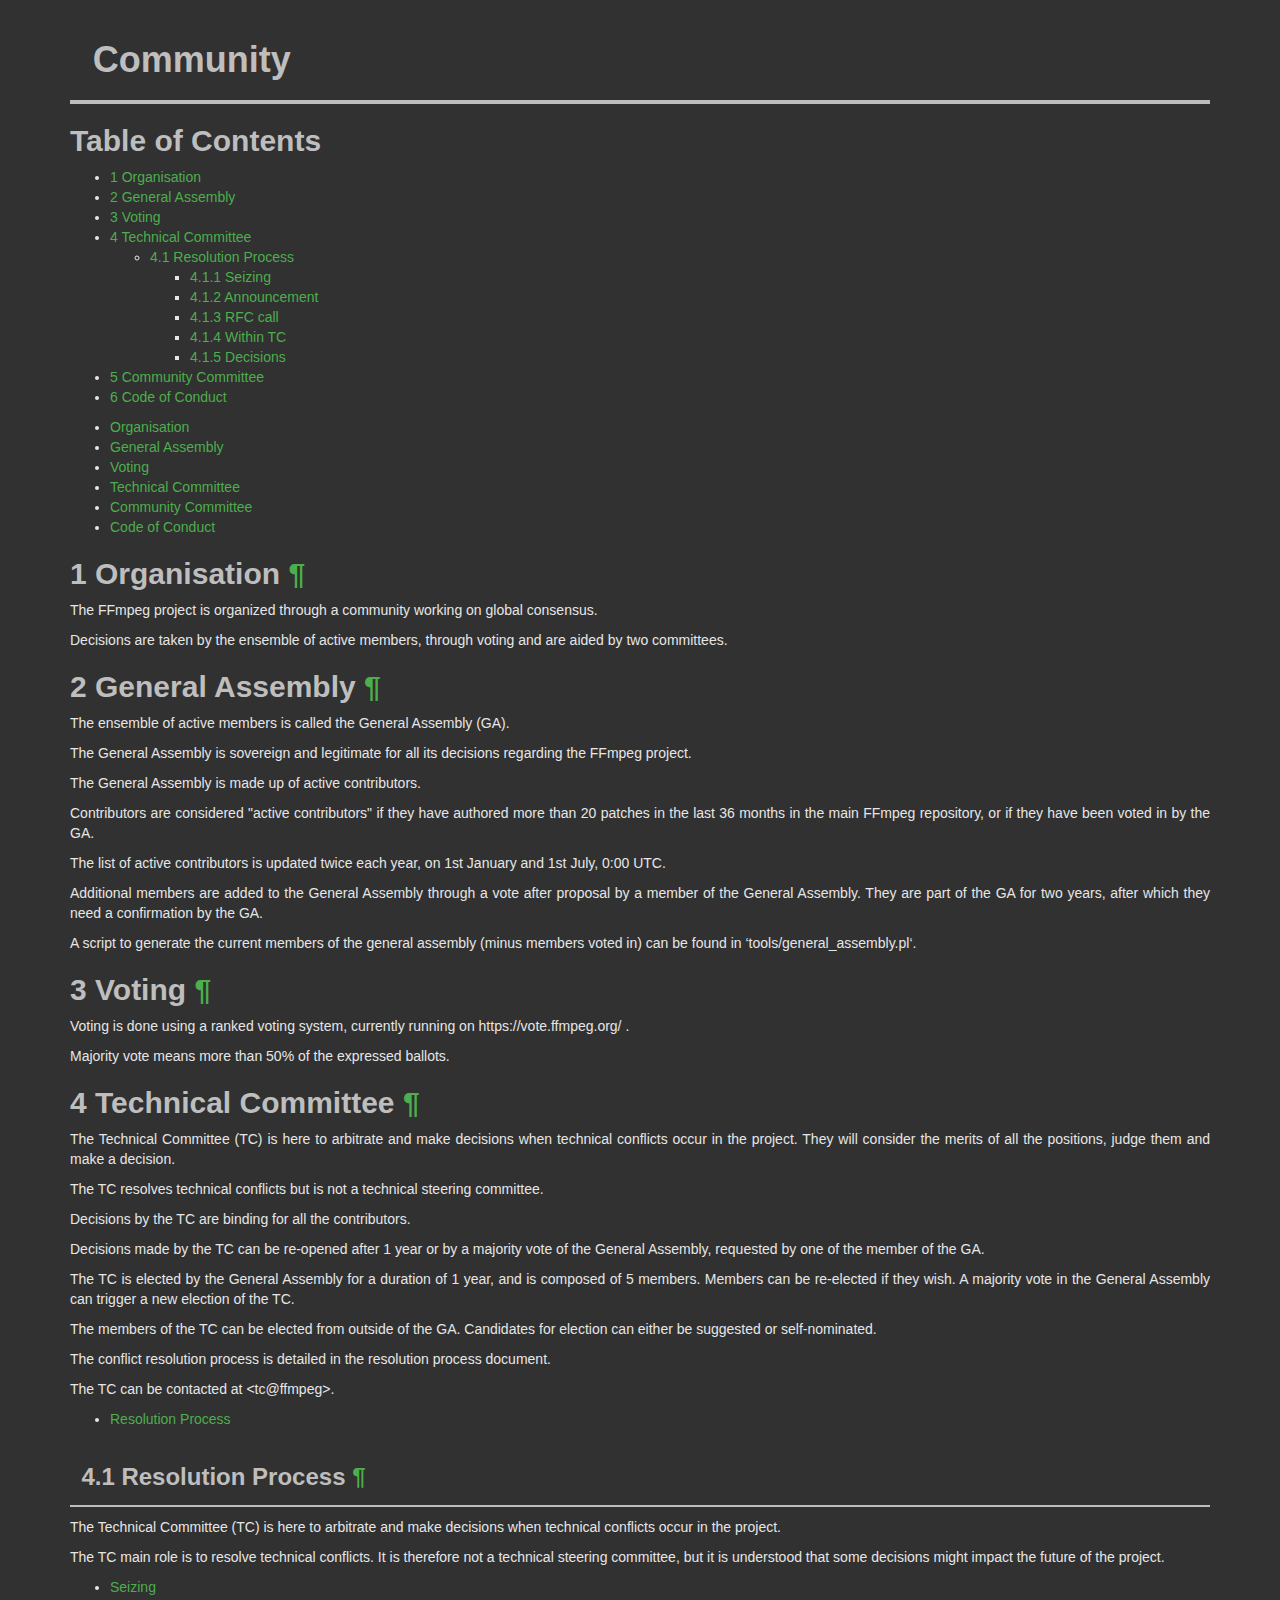
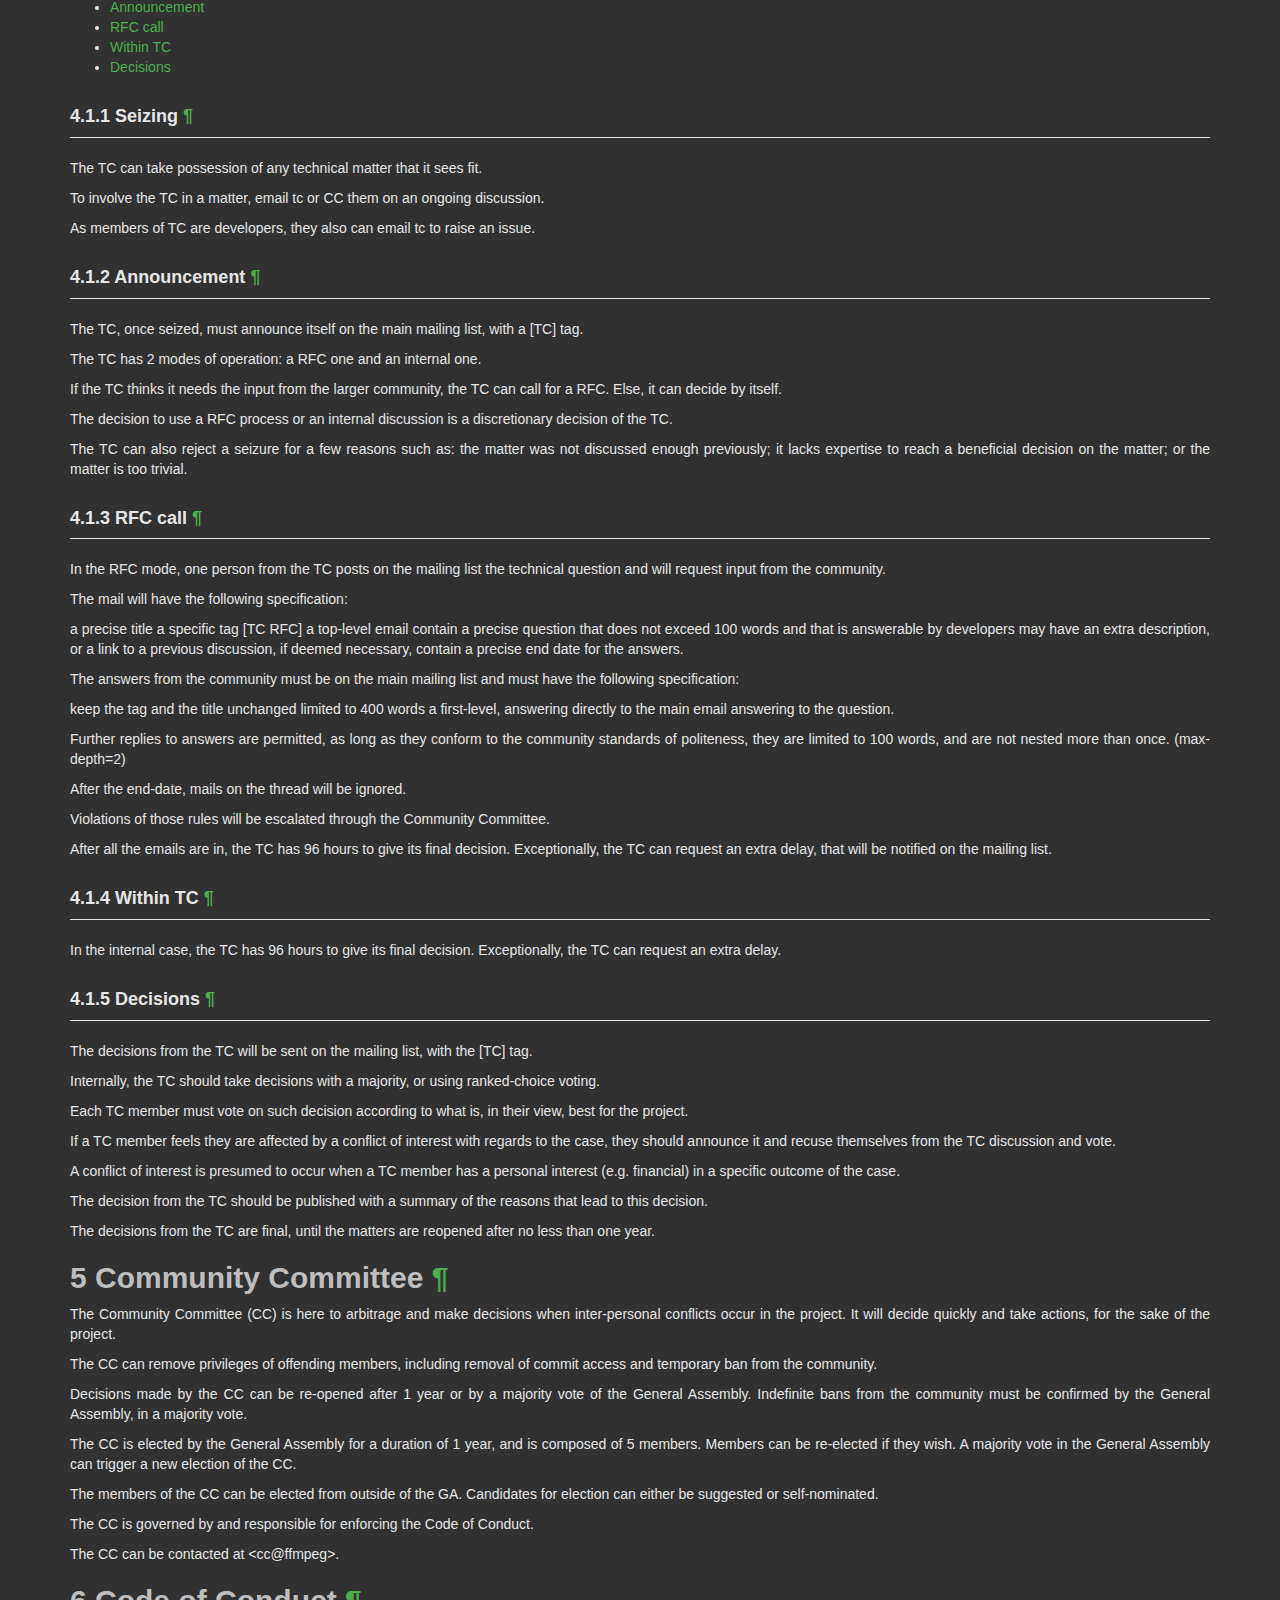
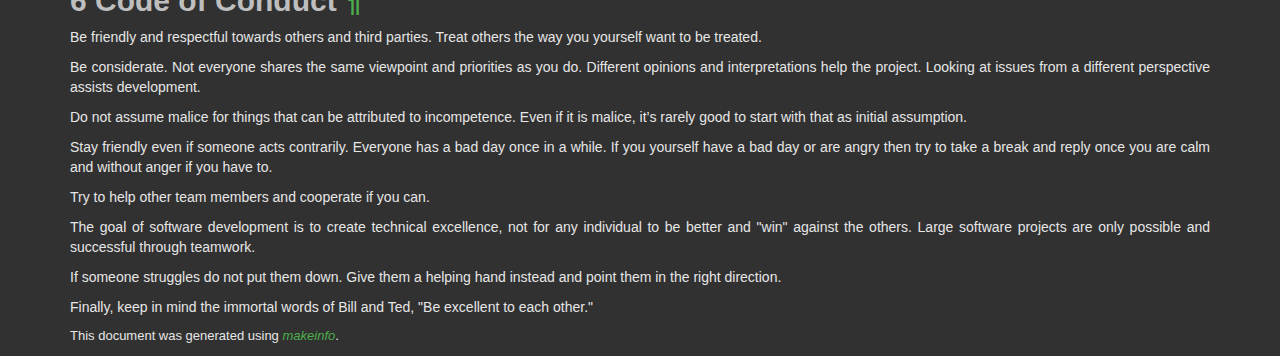
<file: ffmpeg/doc/community.html>
<!DOCTYPE html PUBLIC "-//W3C//DTD HTML 4.01 Transitional//EN" "http://www.w3.org/TR/html4/loose.dtd">
<html>
<!-- Created by , GNU Texinfo 7.1.1 -->
  <head>
    <meta charset="utf-8">
    <title>
      Community
    </title>
    <meta name="viewport" content="width=device-width,initial-scale=1.0">
    <link rel="stylesheet" type="text/css" href="bootstrap.min.css">
    <link rel="stylesheet" type="text/css" href="style.min.css">
  </head>
  <body>
    <div class="container">
      <h1>
      Community
      </h1>


<div class="top-level-extent" id="SEC_Top">

<div class="element-contents" id="SEC_Contents">
<h2 class="contents-heading">Table of Contents</h2>

<div class="contents">

<ul class="toc-numbered-mark">
  <li><a id="toc-Organisation-1" href="#Organisation-1">1 Organisation</a></li>
  <li><a id="toc-General-Assembly-1" href="#General-Assembly-1">2 General Assembly</a></li>
  <li><a id="toc-Voting-1" href="#Voting-1">3 Voting</a></li>
  <li><a id="toc-Technical-Committee-1" href="#Technical-Committee-1">4 Technical Committee</a>
  <ul class="toc-numbered-mark">
    <li><a id="toc-Resolution-Process-1" href="#Resolution-Process-1">4.1 Resolution Process</a>
    <ul class="toc-numbered-mark">
      <li><a id="toc-Seizing" href="#Seizing">4.1.1 Seizing</a></li>
      <li><a id="toc-Announcement" href="#Announcement">4.1.2 Announcement</a></li>
      <li><a id="toc-RFC-call" href="#RFC-call">4.1.3 RFC call</a></li>
      <li><a id="toc-Within-TC" href="#Within-TC">4.1.4 Within TC</a></li>
      <li><a id="toc-Decisions" href="#Decisions">4.1.5 Decisions</a></li>
    </ul></li>
  </ul></li>
  <li><a id="toc-Community-Committee-1" href="#Community-Committee-1">5 Community Committee</a></li>
  <li><a id="toc-Code-of-Conduct-1" href="#Code-of-Conduct-1">6 Code of Conduct</a></li>
</ul>
</div>
</div>

<a class="anchor" id="Organisation"></a><ul class="mini-toc">
<li><a href="#Organisation-1" accesskey="1">Organisation</a></li>
<li><a href="#General-Assembly-1" accesskey="2">General Assembly</a></li>
<li><a href="#Voting-1" accesskey="3">Voting</a></li>
<li><a href="#Technical-Committee-1" accesskey="4">Technical Committee</a></li>
<li><a href="#Community-Committee-1" accesskey="5">Community Committee</a></li>
<li><a href="#Code-of-Conduct-1" accesskey="6">Code of Conduct</a></li>
</ul>
<div class="chapter-level-extent" id="Organisation-1">
<h2 class="chapter"><span>1 Organisation<a class="copiable-link" href="#Organisation-1"> &para;</a></span></h2>

<p>The FFmpeg project is organized through a community working on global consensus.
</p>
<p>Decisions are taken by the ensemble of active members, through voting and are aided by two committees.
</p>
<a class="anchor" id="General-Assembly"></a></div>
<div class="chapter-level-extent" id="General-Assembly-1">
<h2 class="chapter"><span>2 General Assembly<a class="copiable-link" href="#General-Assembly-1"> &para;</a></span></h2>

<p>The ensemble of active members is called the General Assembly (GA).
</p>
<p>The General Assembly is sovereign and legitimate for all its decisions regarding the FFmpeg project.
</p>
<p>The General Assembly is made up of active contributors.
</p>
<p>Contributors are considered &quot;active contributors&quot; if they have authored more than 20 patches in the last 36 months in the main FFmpeg repository, or if they have been voted in by the GA.
</p>
<p>The list of active contributors is updated twice each year, on 1st January and 1st July, 0:00 UTC.
</p>
<p>Additional members are added to the General Assembly through a vote after proposal by a member of the General Assembly. They are part of the GA for two years, after which they need a confirmation by the GA.
</p>
<p>A script to generate the current members of the general assembly (minus members voted in) can be found in &lsquo;tools/general_assembly.pl&lsquo;.
</p>
<a class="anchor" id="Voting"></a></div>
<div class="chapter-level-extent" id="Voting-1">
<h2 class="chapter"><span>3 Voting<a class="copiable-link" href="#Voting-1"> &para;</a></span></h2>

<p>Voting is done using a ranked voting system, currently running on https://vote.ffmpeg.org/ .
</p>
<p>Majority vote means more than 50% of the expressed ballots.
</p>
<a class="anchor" id="Technical-Committee"></a></div>
<div class="chapter-level-extent" id="Technical-Committee-1">
<h2 class="chapter"><span>4 Technical Committee<a class="copiable-link" href="#Technical-Committee-1"> &para;</a></span></h2>

<p>The Technical Committee (TC) is here to arbitrate and make decisions when technical conflicts occur in the project. They will consider the merits of all the positions, judge them and make a decision.
</p>
<p>The TC resolves technical conflicts but is not a technical steering committee.
</p>
<p>Decisions by the TC are binding for all the contributors.
</p>
<p>Decisions made by the TC can be re-opened after 1 year or by a majority vote of the General Assembly, requested by one of the member of the GA.
</p>
<p>The TC is elected by the General Assembly for a duration of 1 year, and is composed of 5 members. Members can be re-elected if they wish. A majority vote in the General Assembly can trigger a new election of the TC.
</p>
<p>The members of the TC can be elected from outside of the GA. Candidates for election can either be suggested or self-nominated.
</p>
<p>The conflict resolution process is detailed in the resolution process document.
</p>
<p>The TC can be contacted at &lt;tc@ffmpeg&gt;.
</p>
<a class="anchor" id="Resolution-Process"></a><ul class="mini-toc">
<li><a href="#Resolution-Process-1" accesskey="1">Resolution Process</a></li>
</ul>
<div class="section-level-extent" id="Resolution-Process-1">
<h3 class="section"><span>4.1 Resolution Process<a class="copiable-link" href="#Resolution-Process-1"> &para;</a></span></h3>

<p>The Technical Committee (TC) is here to arbitrate and make decisions when technical conflicts occur in the project.
</p>
<p>The TC main role is to resolve technical conflicts. It is therefore not a technical steering committee, but it is understood that some decisions might impact the future of the project.
</p>
<ul class="mini-toc">
<li><a href="#Seizing" accesskey="1">Seizing</a></li>
<li><a href="#Announcement" accesskey="2">Announcement</a></li>
<li><a href="#RFC-call" accesskey="3">RFC call</a></li>
<li><a href="#Within-TC" accesskey="4">Within TC</a></li>
<li><a href="#Decisions" accesskey="5">Decisions</a></li>
</ul>
<div class="subsection-level-extent" id="Seizing">
<h4 class="subsection"><span>4.1.1 Seizing<a class="copiable-link" href="#Seizing"> &para;</a></span></h4>

<p>The TC can take possession of any technical matter that it sees fit.
</p>
<p>To involve the TC in a matter, email tc&nbsp;or CC them on an ongoing discussion.
</p>
<p>As members of TC are developers, they also can email tc&nbsp;to raise an issue.
</p></div>
<div class="subsection-level-extent" id="Announcement">
<h4 class="subsection"><span>4.1.2 Announcement<a class="copiable-link" href="#Announcement"> &para;</a></span></h4>

<p>The TC, once seized, must announce itself on the main mailing list, with a [TC] tag.
</p>
<p>The TC has 2 modes of operation: a RFC one and an internal one.
</p>
<p>If the TC thinks it needs the input from the larger community, the TC can call for a RFC. Else, it can decide by itself.
</p>
<p>The decision to use a RFC process or an internal discussion is a discretionary decision of the TC.
</p>
<p>The TC can also reject a seizure for a few reasons such as: the matter was not discussed enough previously; it lacks expertise to reach a beneficial decision on the matter; or the matter is too trivial.
</p></div>
<div class="subsection-level-extent" id="RFC-call">
<h4 class="subsection"><span>4.1.3 RFC call<a class="copiable-link" href="#RFC-call"> &para;</a></span></h4>

<p>In the RFC mode, one person from the TC posts on the mailing list the technical question and will request input from the community.
</p>
<p>The mail will have the following specification:
</p>
<p>a precise title
    a specific tag [TC RFC]
    a top-level email
    contain a precise question that does not exceed 100 words and that is answerable by developers
    may have an extra description, or a link to a previous discussion, if deemed necessary,
    contain a precise end date for the answers.
</p>
<p>The answers from the community must be on the main mailing list and must have the following specification:
</p>
<p>keep the tag and the title unchanged
    limited to 400 words
    a first-level, answering directly to the main email
    answering to the question.
</p>
<p>Further replies to answers are permitted, as long as they conform to the community standards of politeness, they are limited to 100 words, and are not nested more than once. (max-depth=2)
</p>
<p>After the end-date, mails on the thread will be ignored.
</p>
<p>Violations of those rules will be escalated through the Community Committee.
</p>
<p>After all the emails are in, the TC has 96 hours to give its final decision. Exceptionally, the TC can request an extra delay, that will be notified on the mailing list.
</p></div>
<div class="subsection-level-extent" id="Within-TC">
<h4 class="subsection"><span>4.1.4 Within TC<a class="copiable-link" href="#Within-TC"> &para;</a></span></h4>

<p>In the internal case, the TC has 96 hours to give its final decision. Exceptionally, the TC can request an extra delay.
</p></div>
<div class="subsection-level-extent" id="Decisions">
<h4 class="subsection"><span>4.1.5 Decisions<a class="copiable-link" href="#Decisions"> &para;</a></span></h4>

<p>The decisions from the TC will be sent on the mailing list, with the [TC] tag.
</p>
<p>Internally, the TC should take decisions with a majority, or using ranked-choice voting.
</p>
<p>Each TC member must vote on such decision according to what is, in their view, best for the project.
</p>
<p>If a TC member feels they are affected by a conflict of interest with regards to the case, they should announce it and recuse themselves from the TC
discussion and vote.
</p>
<p>A conflict of interest is presumed to occur when a TC member has a personal interest (e.g. financial) in a specific outcome of the case.
</p>
<p>The decision from the TC should be published with a summary of the reasons that lead to this decision.
</p>
<p>The decisions from the TC are final, until the matters are reopened after no less than one year.
</p>
<a class="anchor" id="Community-Committee"></a></div>
</div>
</div>
<div class="chapter-level-extent" id="Community-Committee-1">
<h2 class="chapter"><span>5 Community Committee<a class="copiable-link" href="#Community-Committee-1"> &para;</a></span></h2>

<p>The Community Committee (CC) is here to arbitrage and make decisions when inter-personal conflicts occur in the project. It will decide quickly and take actions, for the sake of the project.
</p>
<p>The CC can remove privileges of offending members, including removal of commit access and temporary ban from the community.
</p>
<p>Decisions made by the CC can be re-opened after 1 year or by a majority vote of the General Assembly. Indefinite bans from the community must be confirmed by the General Assembly, in a majority vote.
</p>
<p>The CC is elected by the General Assembly for a duration of 1 year, and is composed of 5 members. Members can be re-elected if they wish. A majority vote in the General Assembly can trigger a new election of the CC.
</p>
<p>The members of the CC can be elected from outside of the GA. Candidates for election can either be suggested or self-nominated.
</p>
<p>The CC is governed by and responsible for enforcing the Code of Conduct.
</p>
<p>The CC can be contacted at &lt;cc@ffmpeg&gt;.
</p>
<a class="anchor" id="Code-of-Conduct"></a></div>
<div class="chapter-level-extent" id="Code-of-Conduct-1">
<h2 class="chapter"><span>6 Code of Conduct<a class="copiable-link" href="#Code-of-Conduct-1"> &para;</a></span></h2>

<p>Be friendly and respectful towards others and third parties.
Treat others the way you yourself want to be treated.
</p>
<p>Be considerate. Not everyone shares the same viewpoint and priorities as you do.
Different opinions and interpretations help the project.
Looking at issues from a different perspective assists development.
</p>
<p>Do not assume malice for things that can be attributed to incompetence. Even if
it is malice, it&rsquo;s rarely good to start with that as initial assumption.
</p>
<p>Stay friendly even if someone acts contrarily. Everyone has a bad day
once in a while.
If you yourself have a bad day or are angry then try to take a break and reply
once you are calm and without anger if you have to.
</p>
<p>Try to help other team members and cooperate if you can.
</p>
<p>The goal of software development is to create technical excellence, not for any
individual to be better and &quot;win&quot; against the others. Large software projects
are only possible and successful through teamwork.
</p>
<p>If someone struggles do not put them down. Give them a helping hand
instead and point them in the right direction.
</p>
<p>Finally, keep in mind the immortal words of Bill and Ted,
&quot;Be excellent to each other.&quot;
</p>
</div>
</div>
      <p style="font-size: small;">
        This document was generated using <a class="uref" href="https://www.gnu.org/software/texinfo/"><em class="emph">makeinfo</em></a>.
      </p>
    </div>
  </body>
</html>
</file>
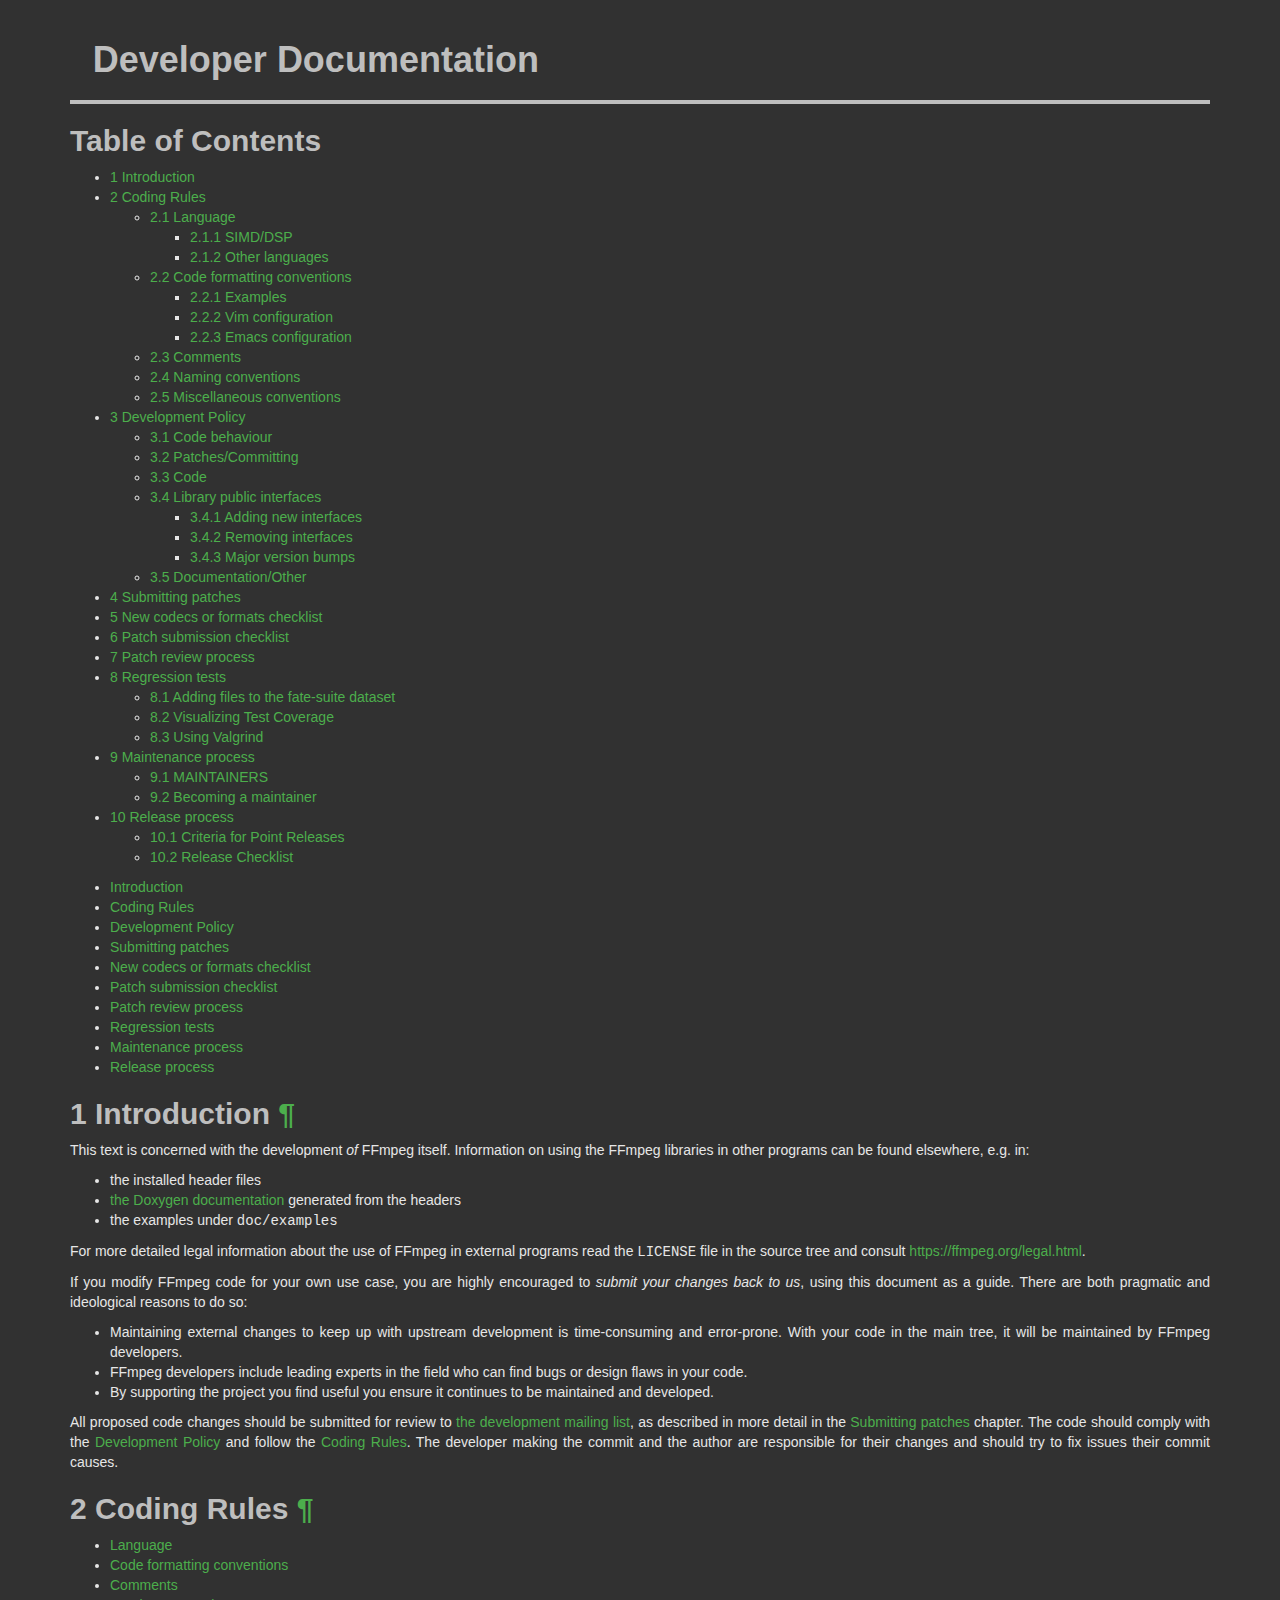
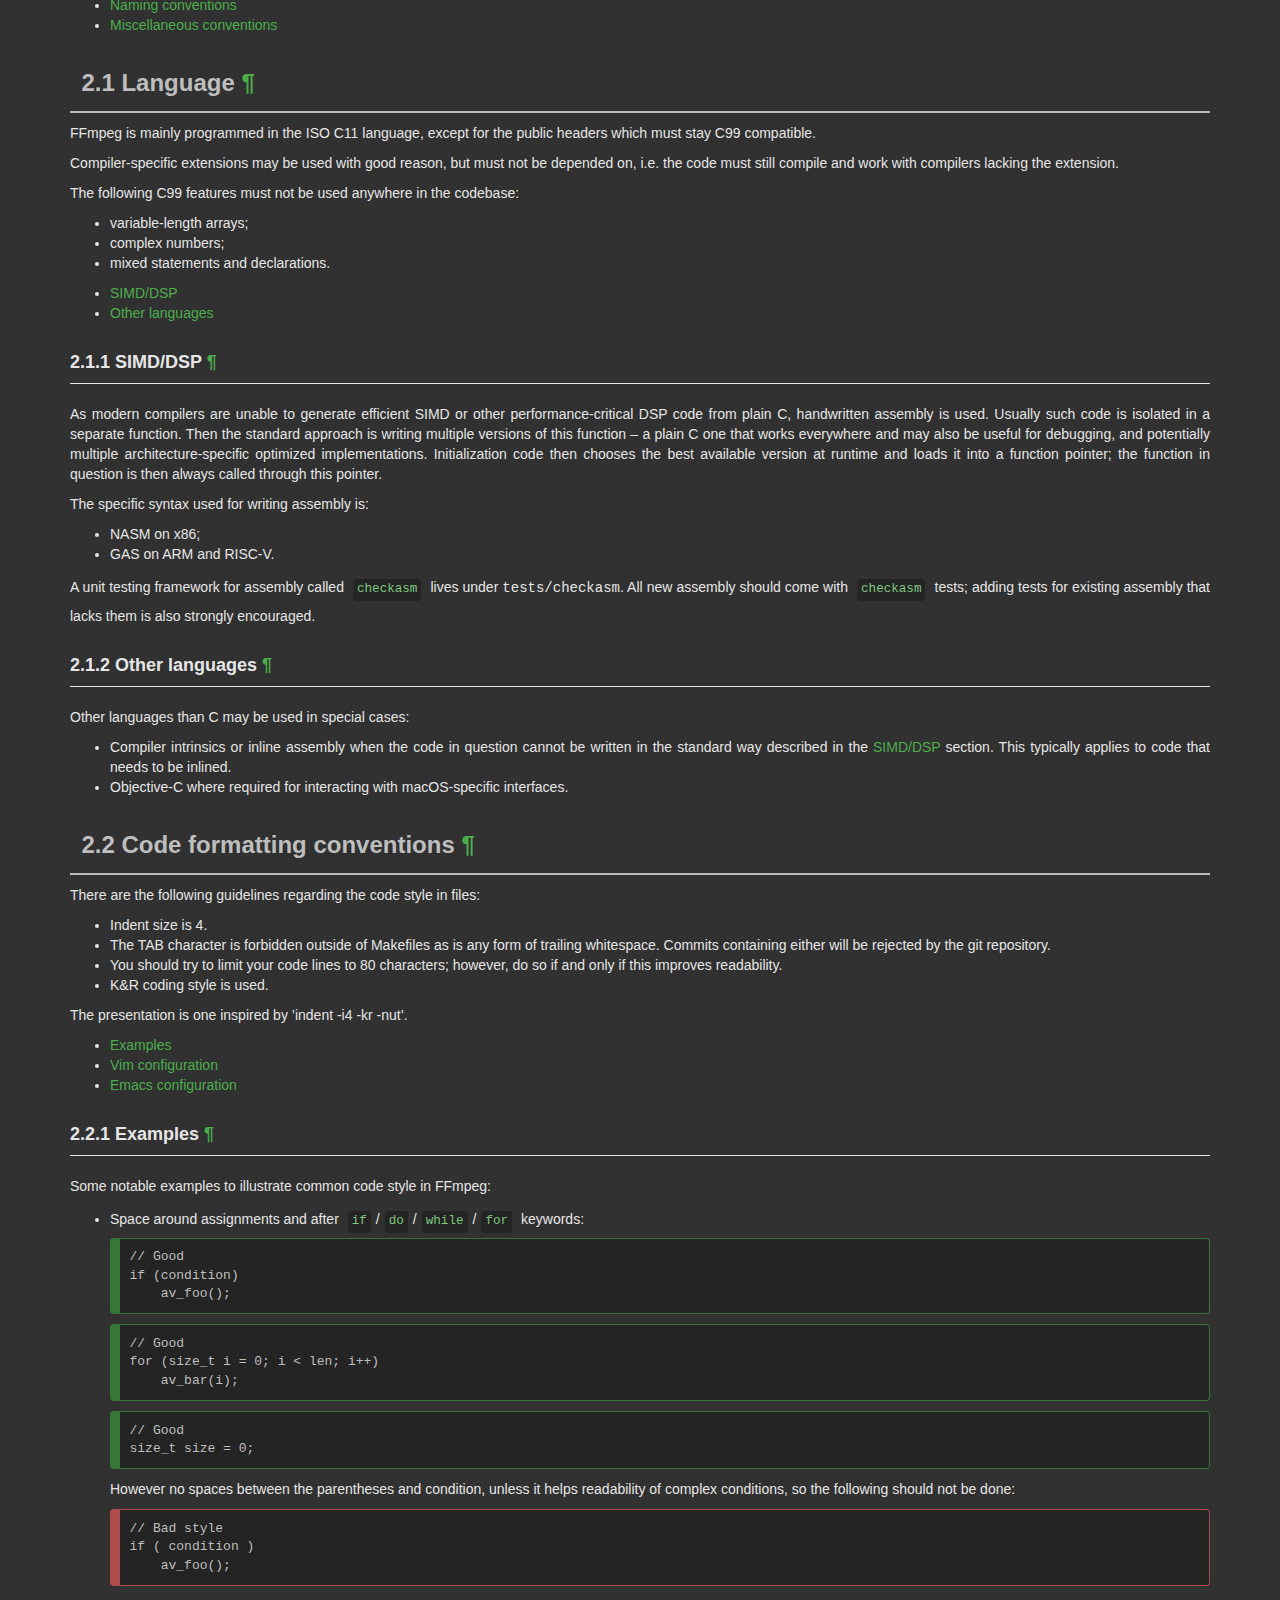
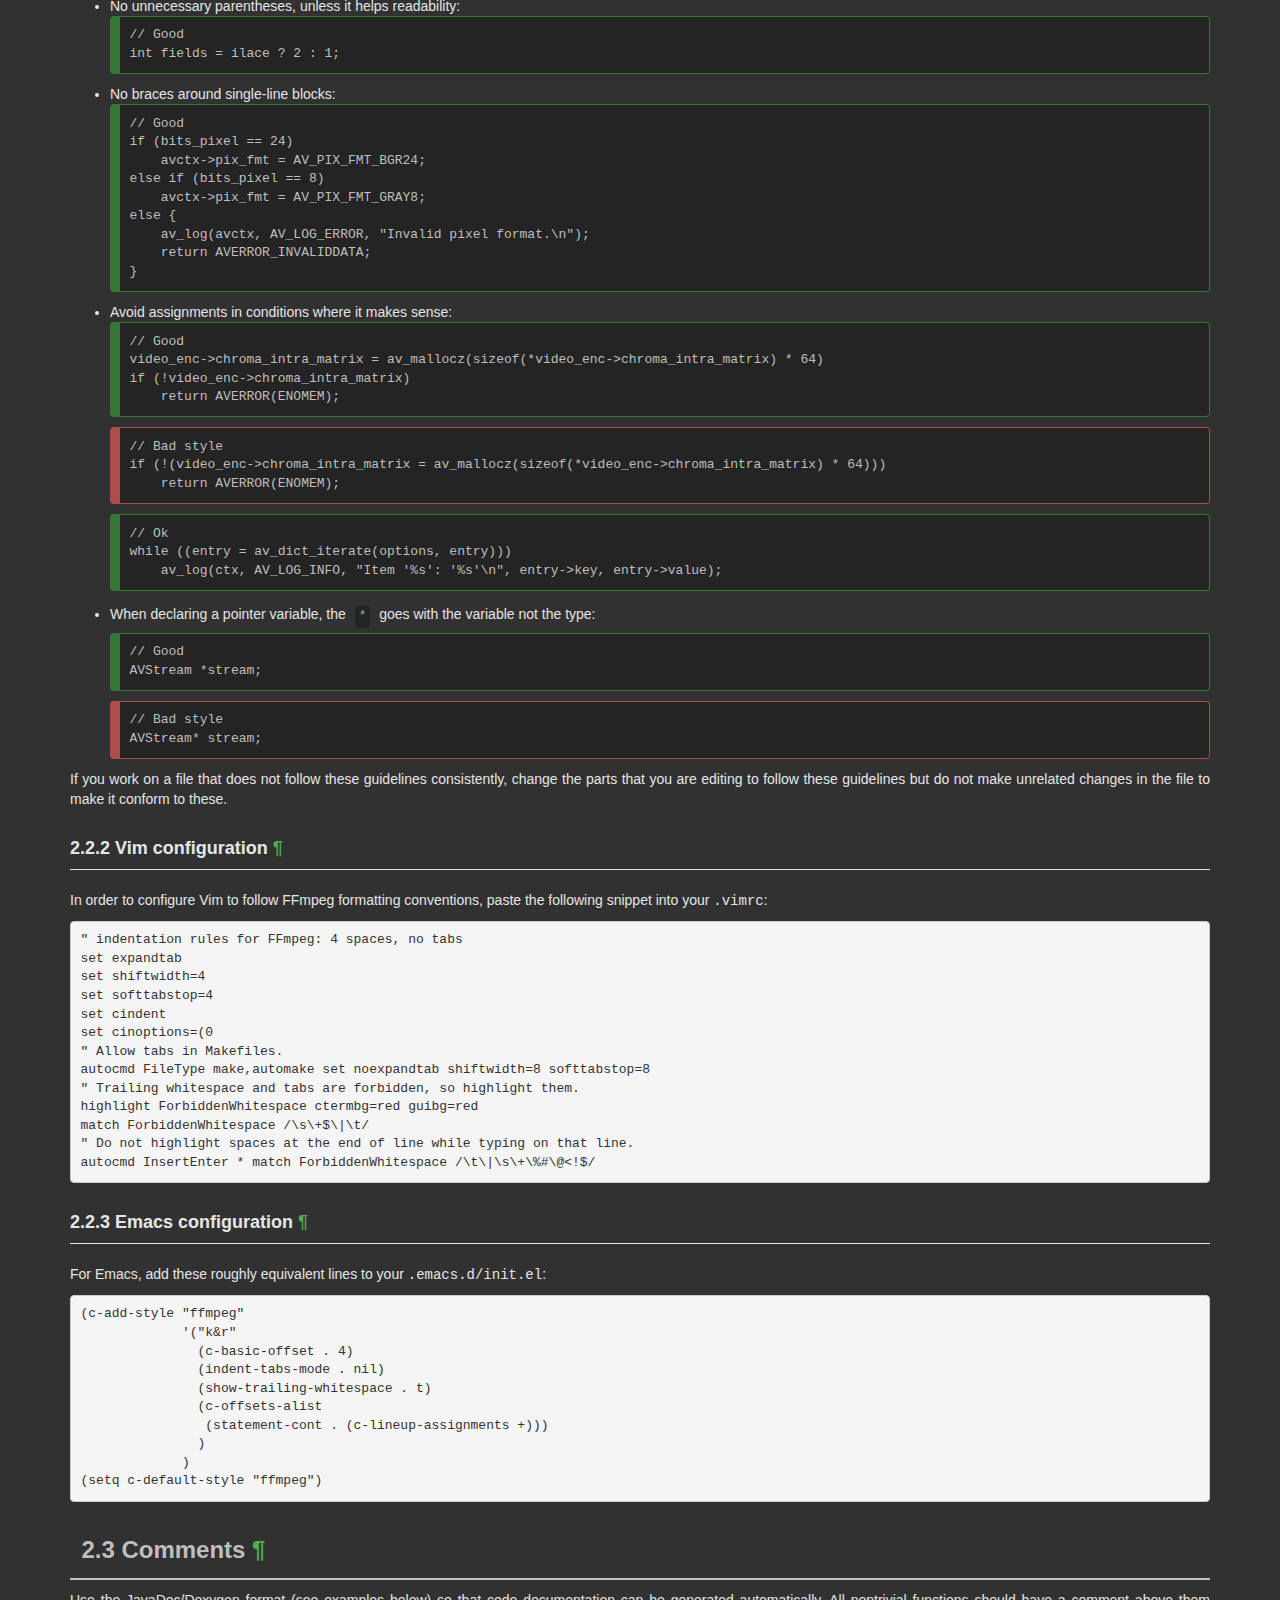
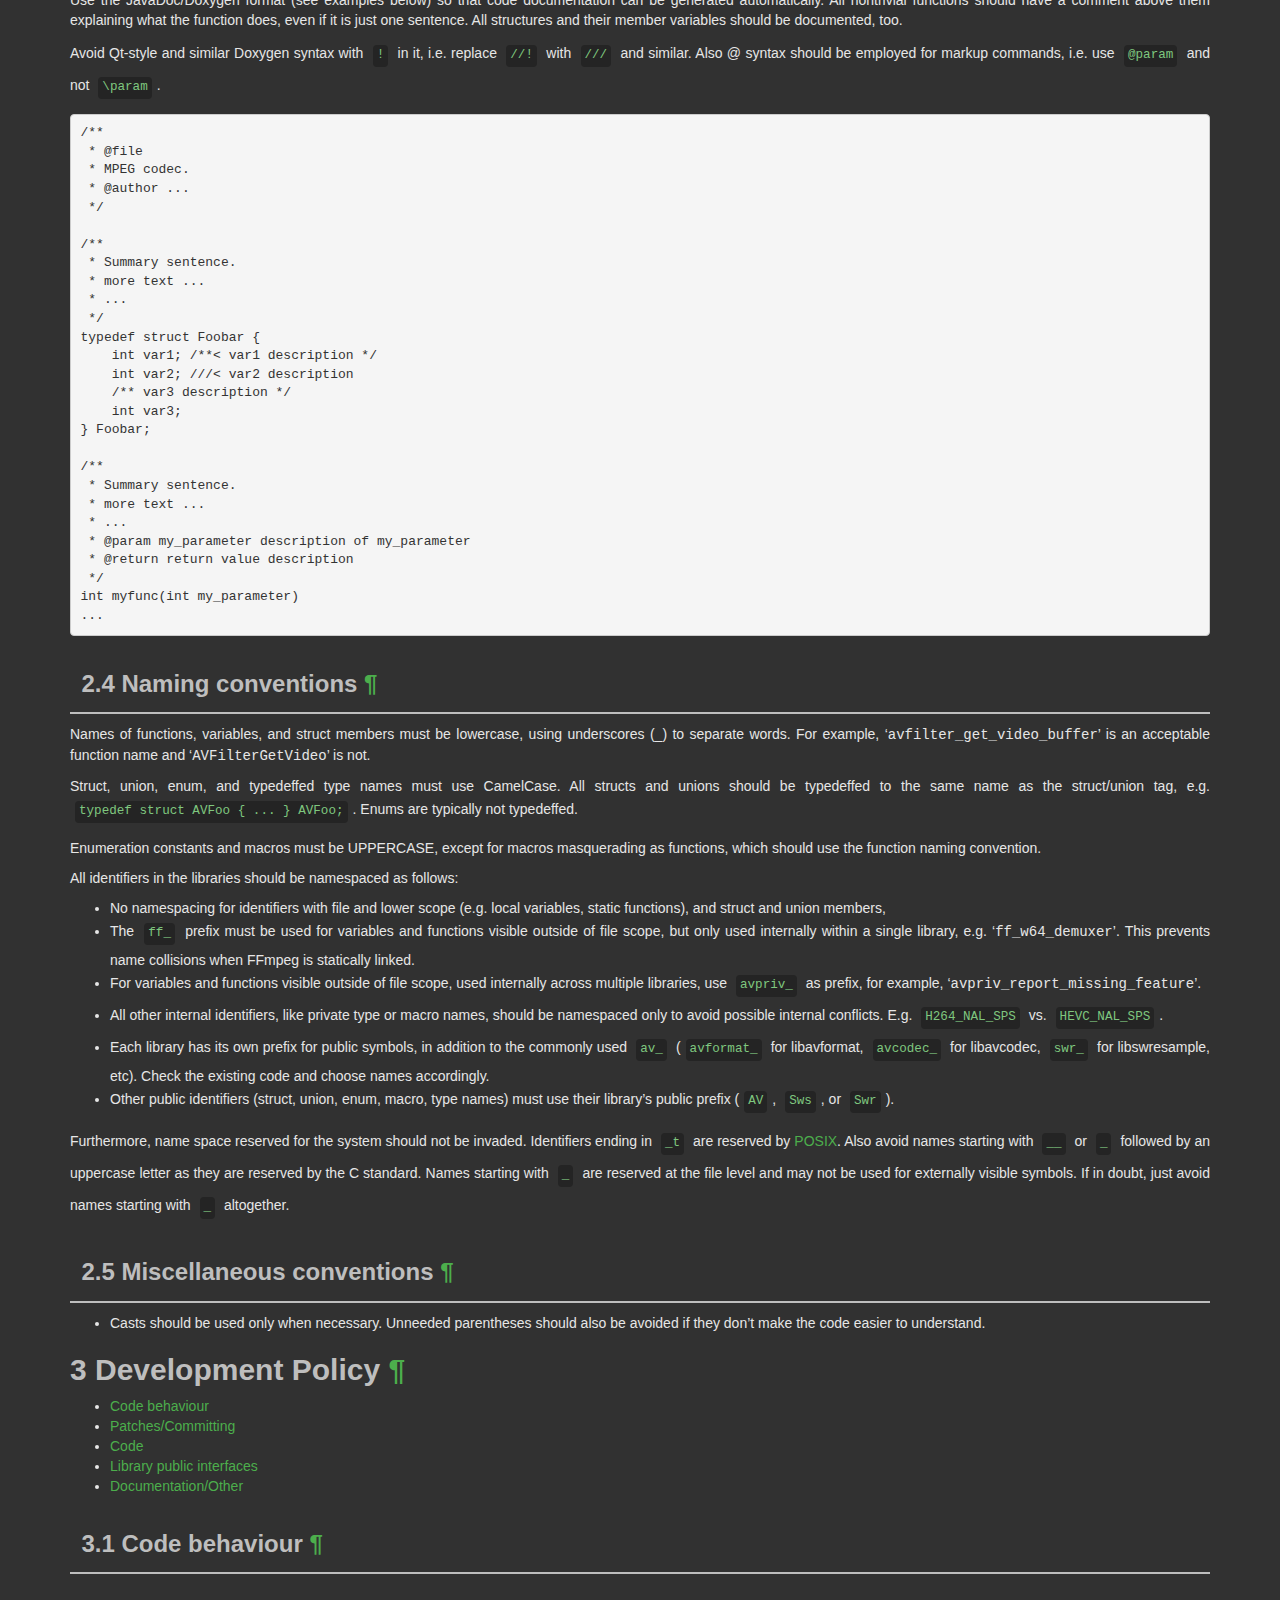
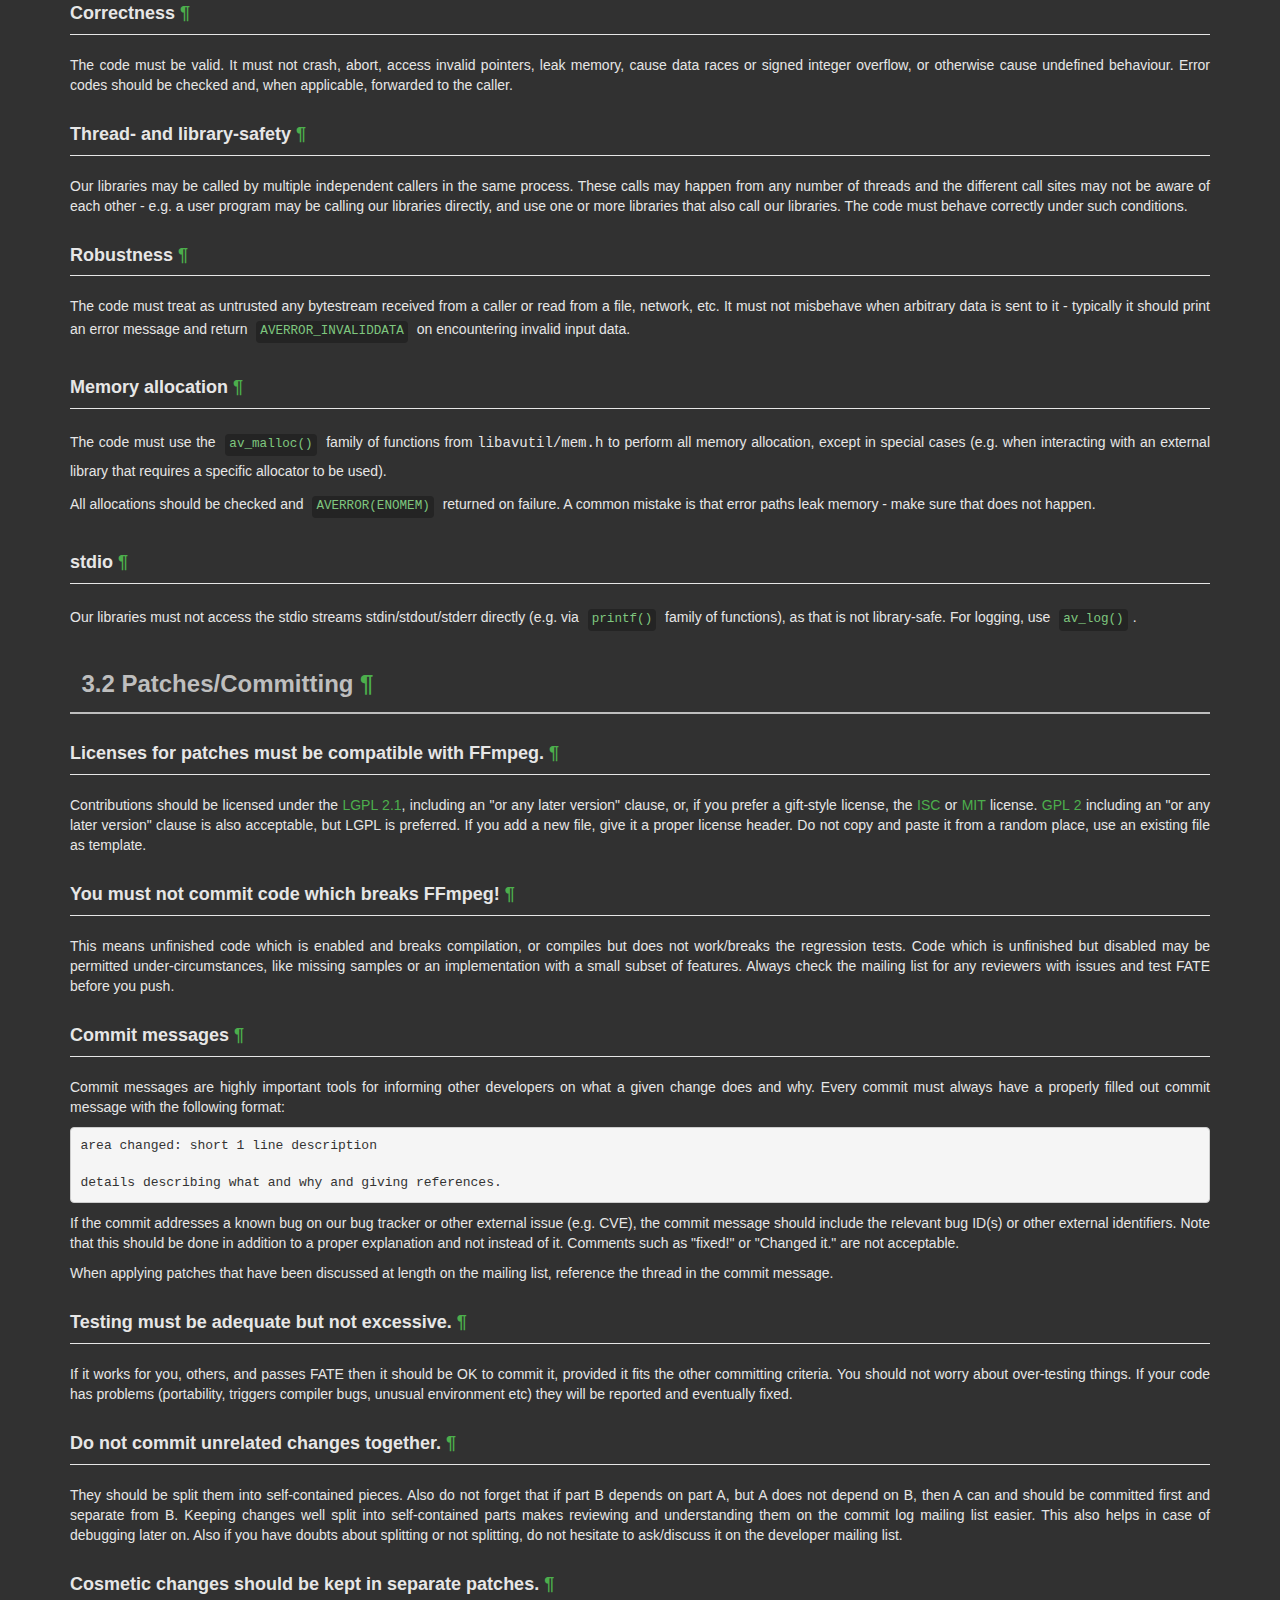
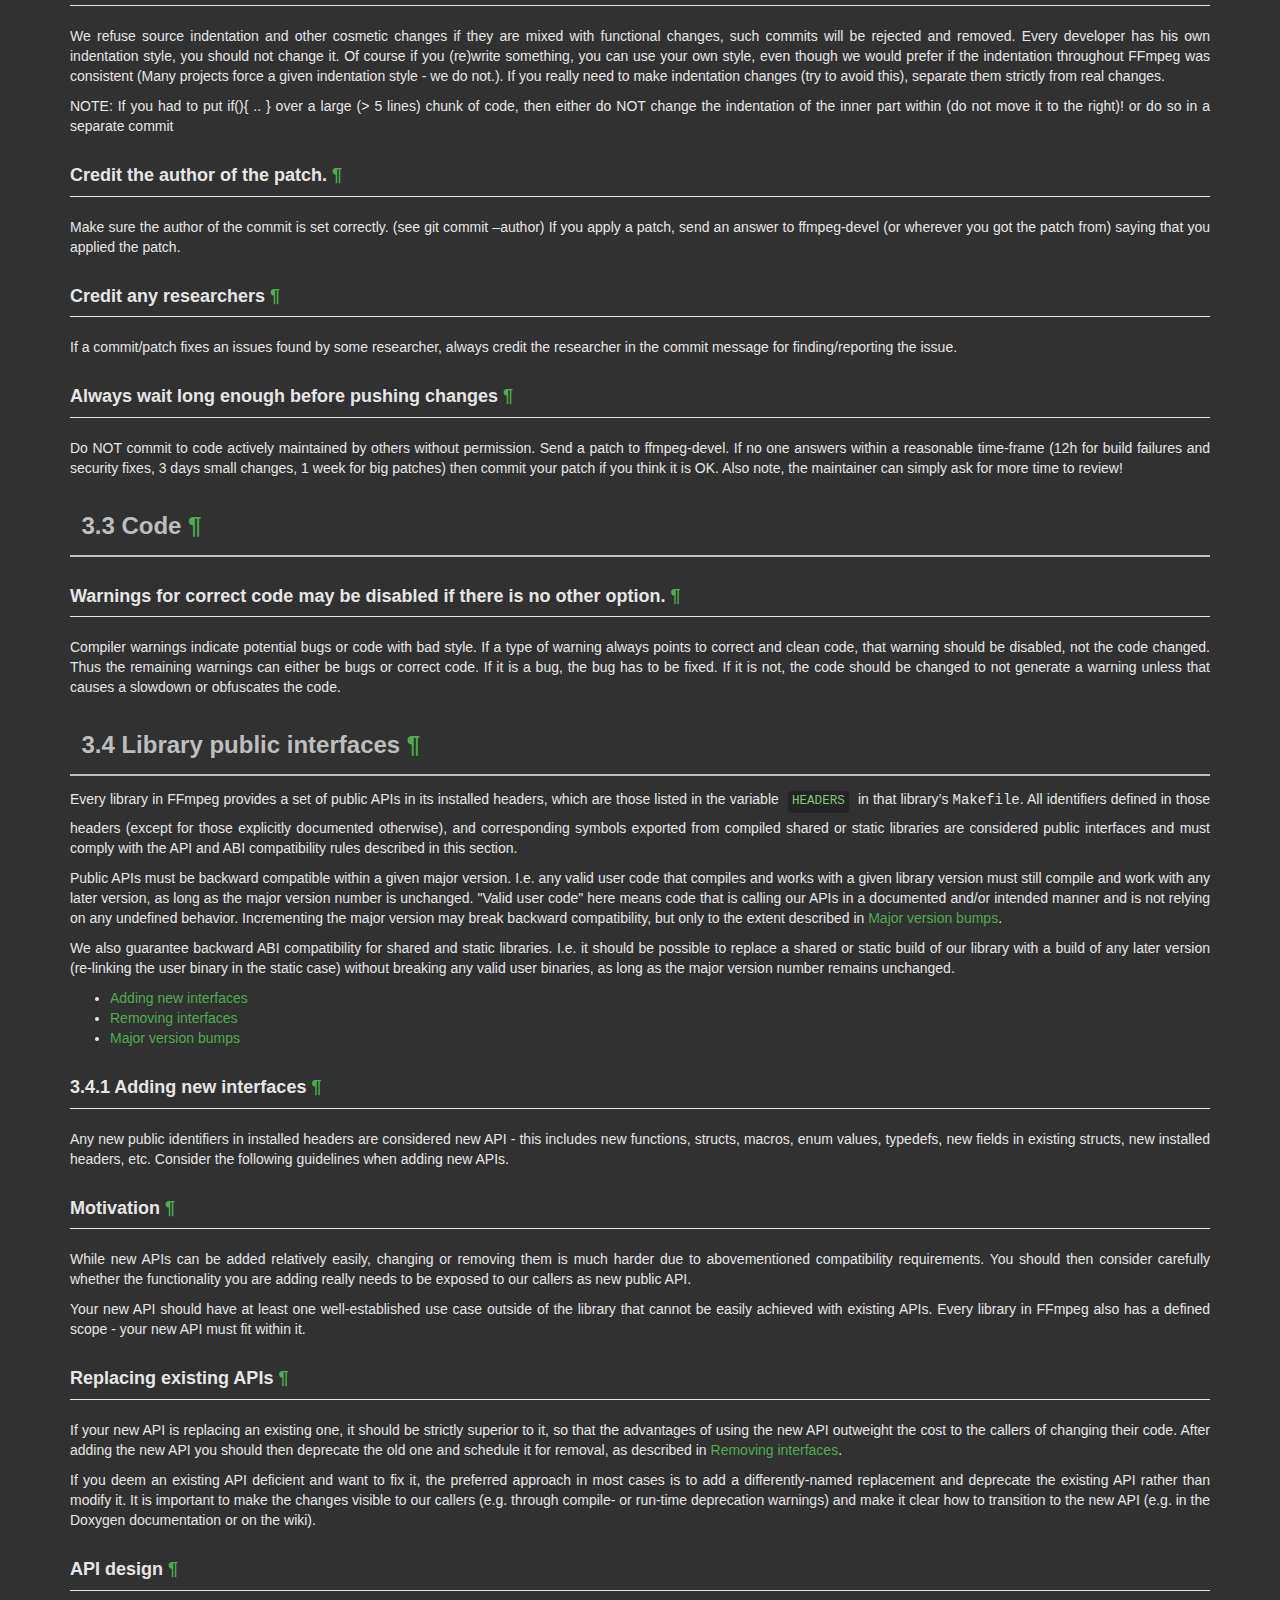
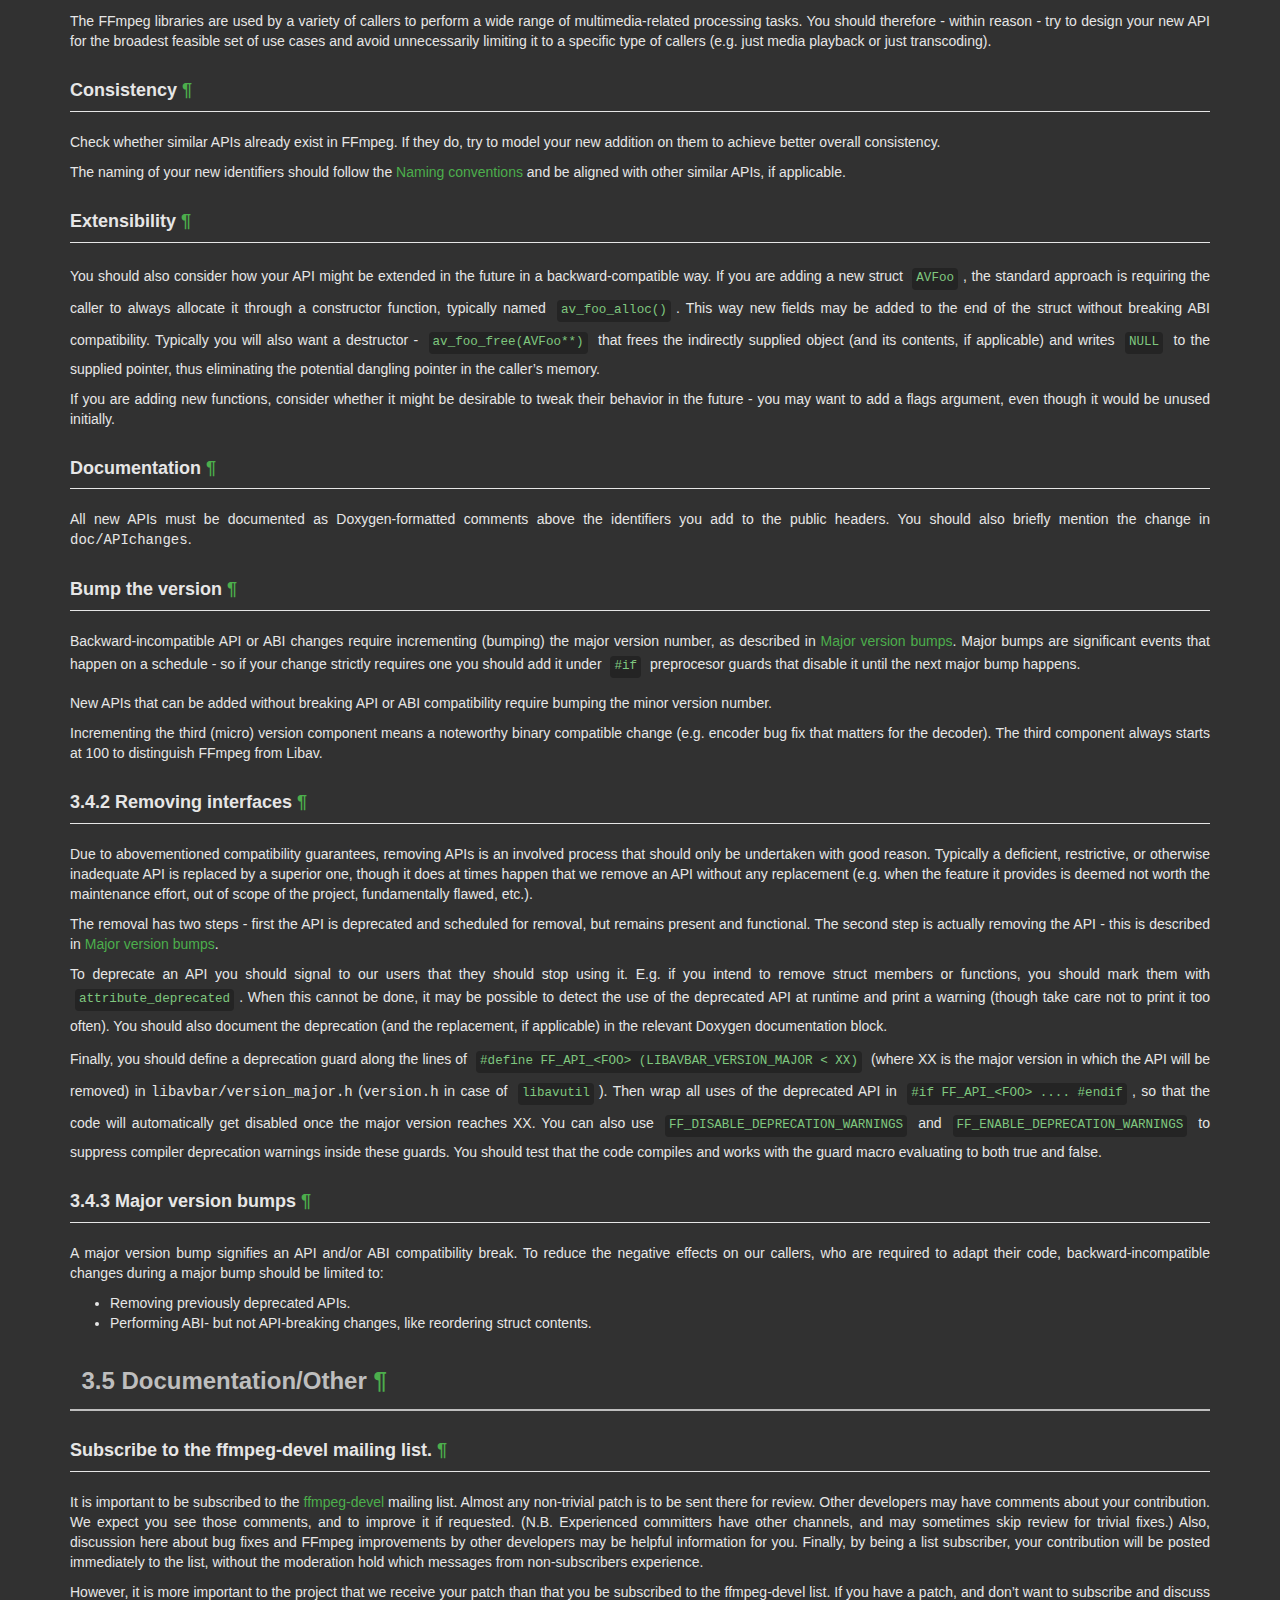
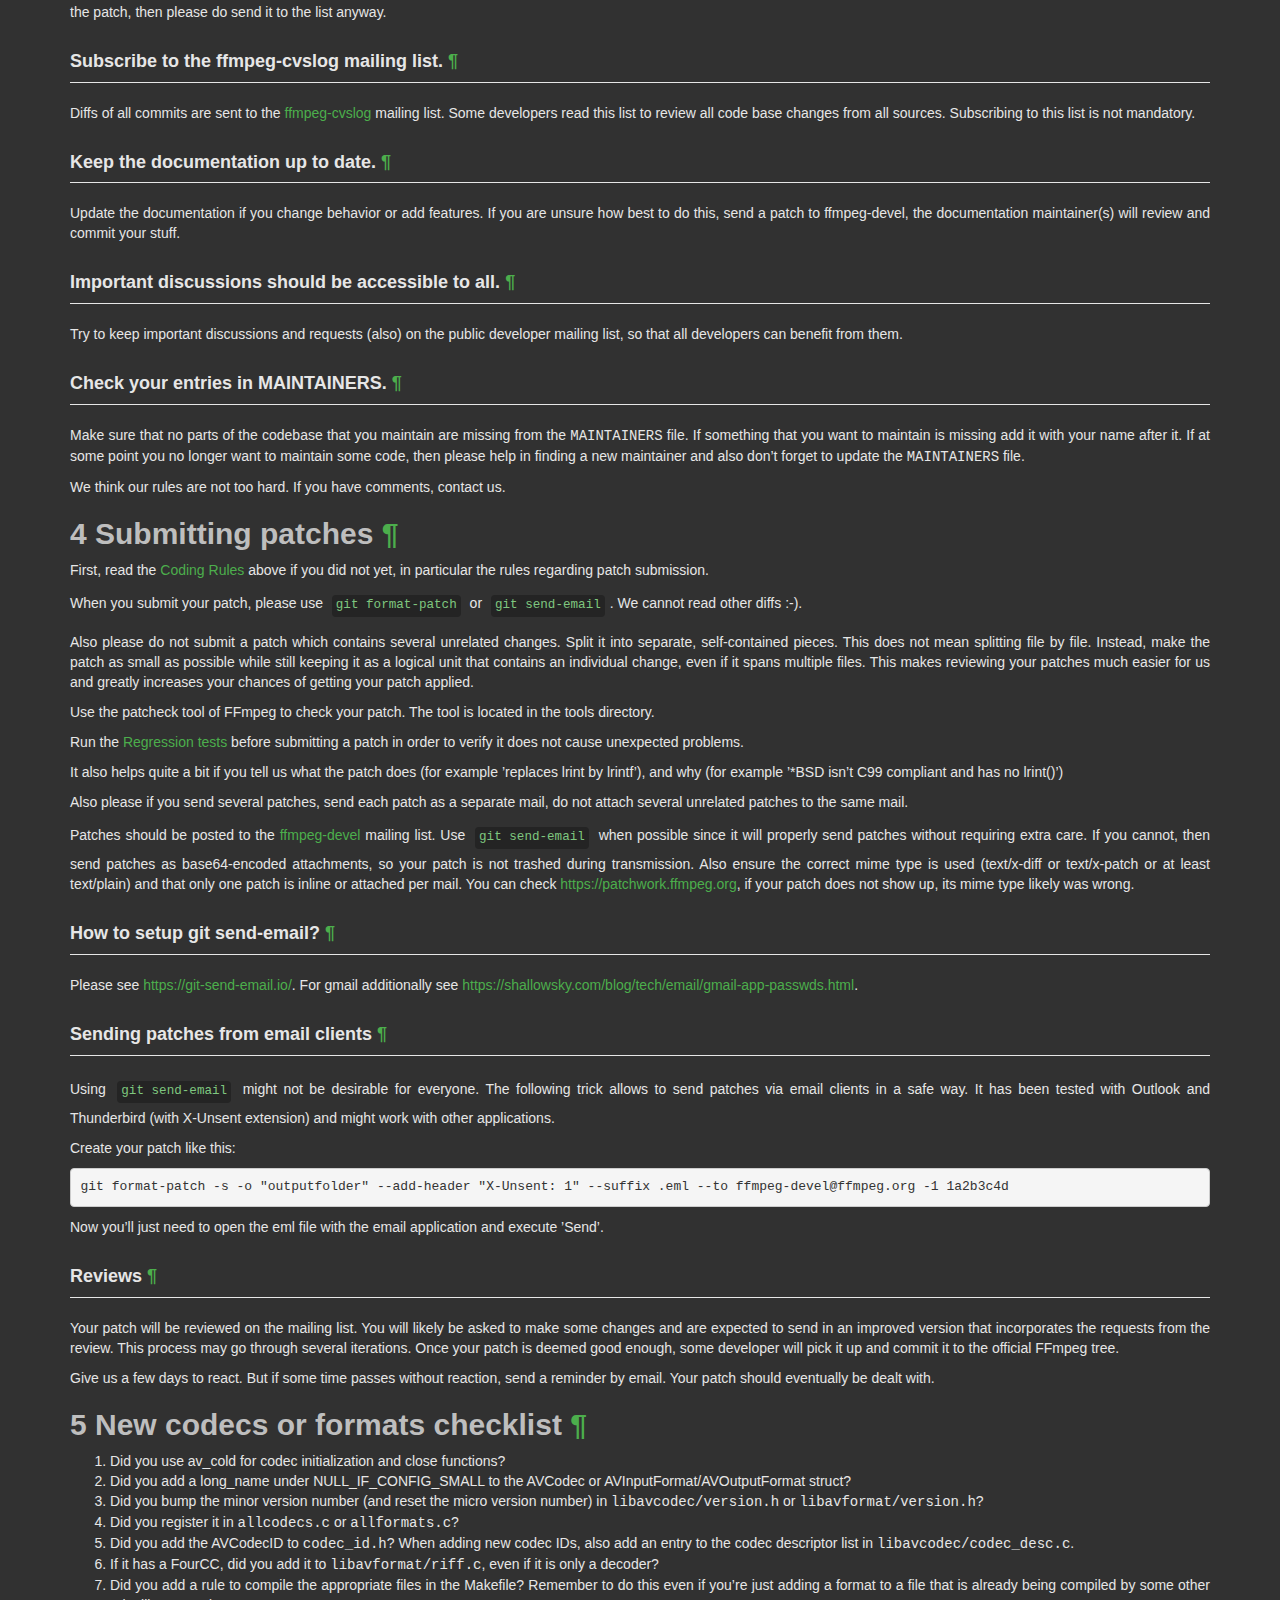
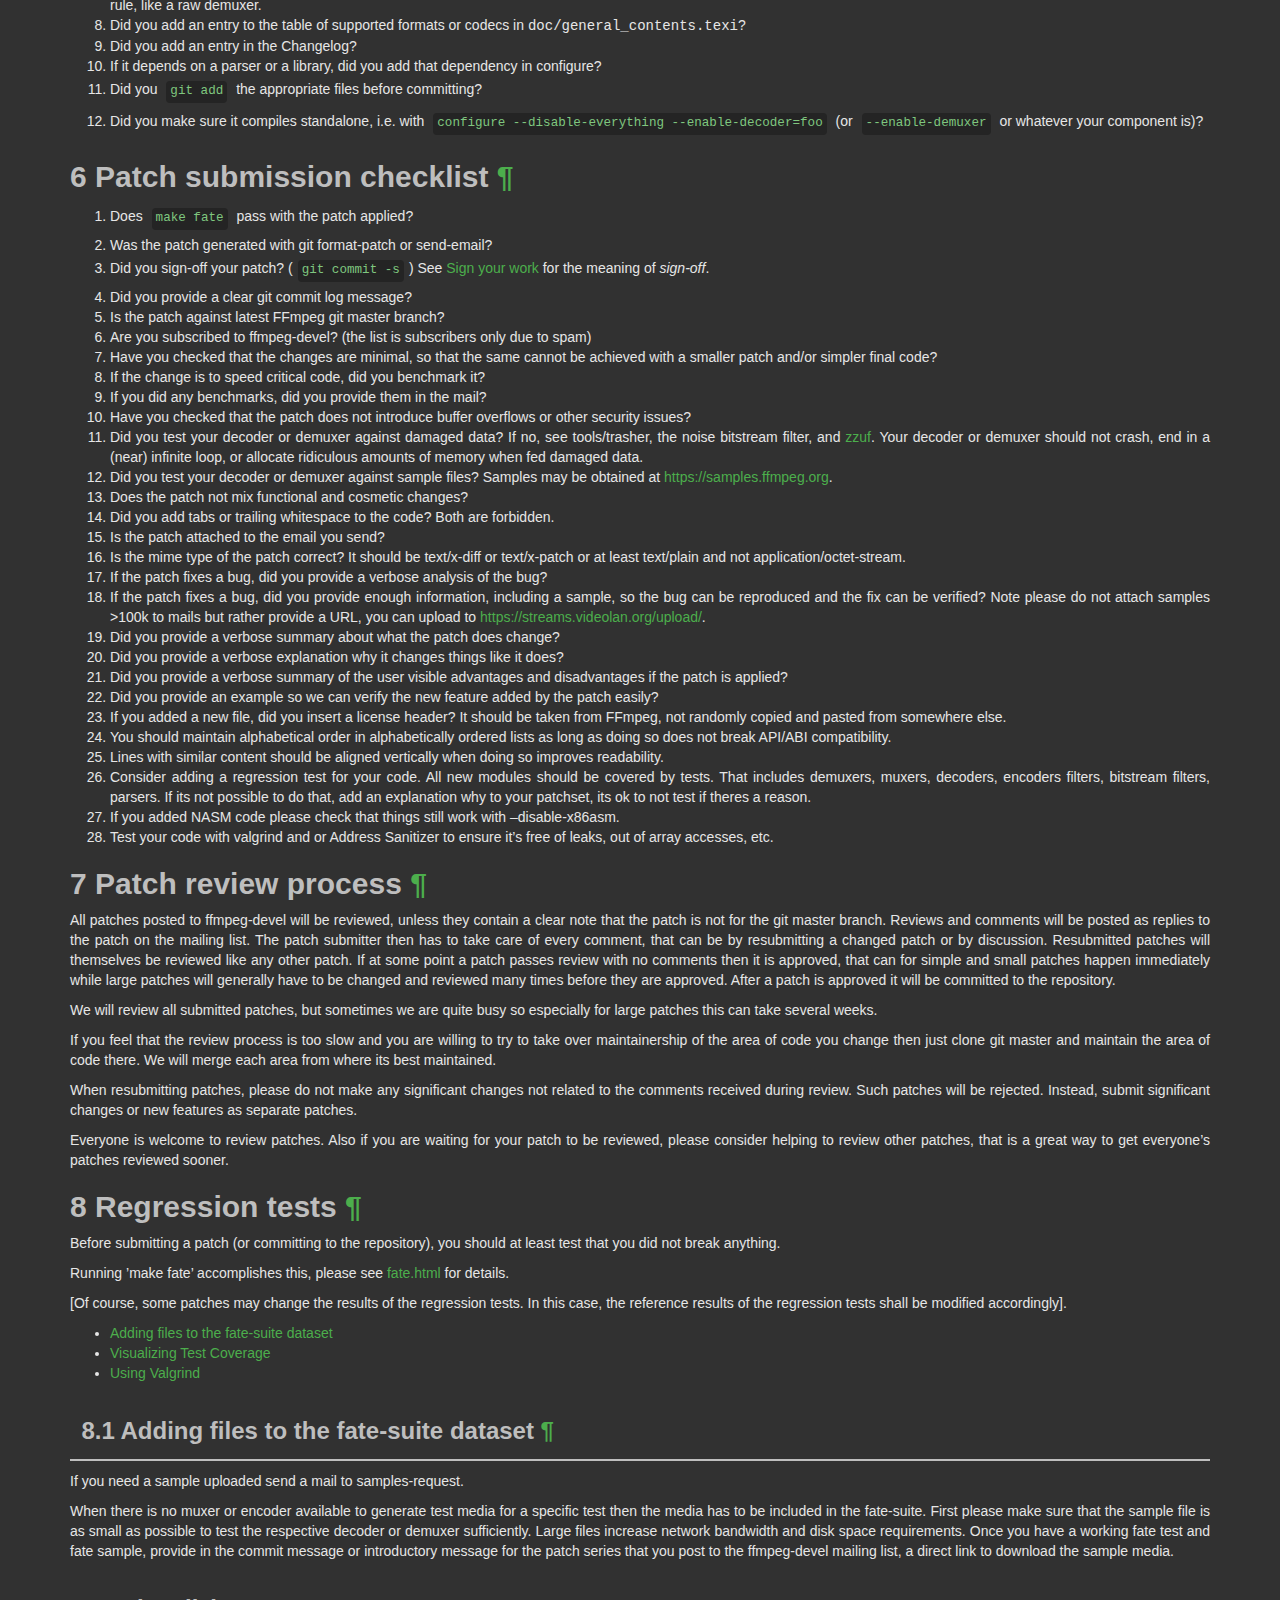
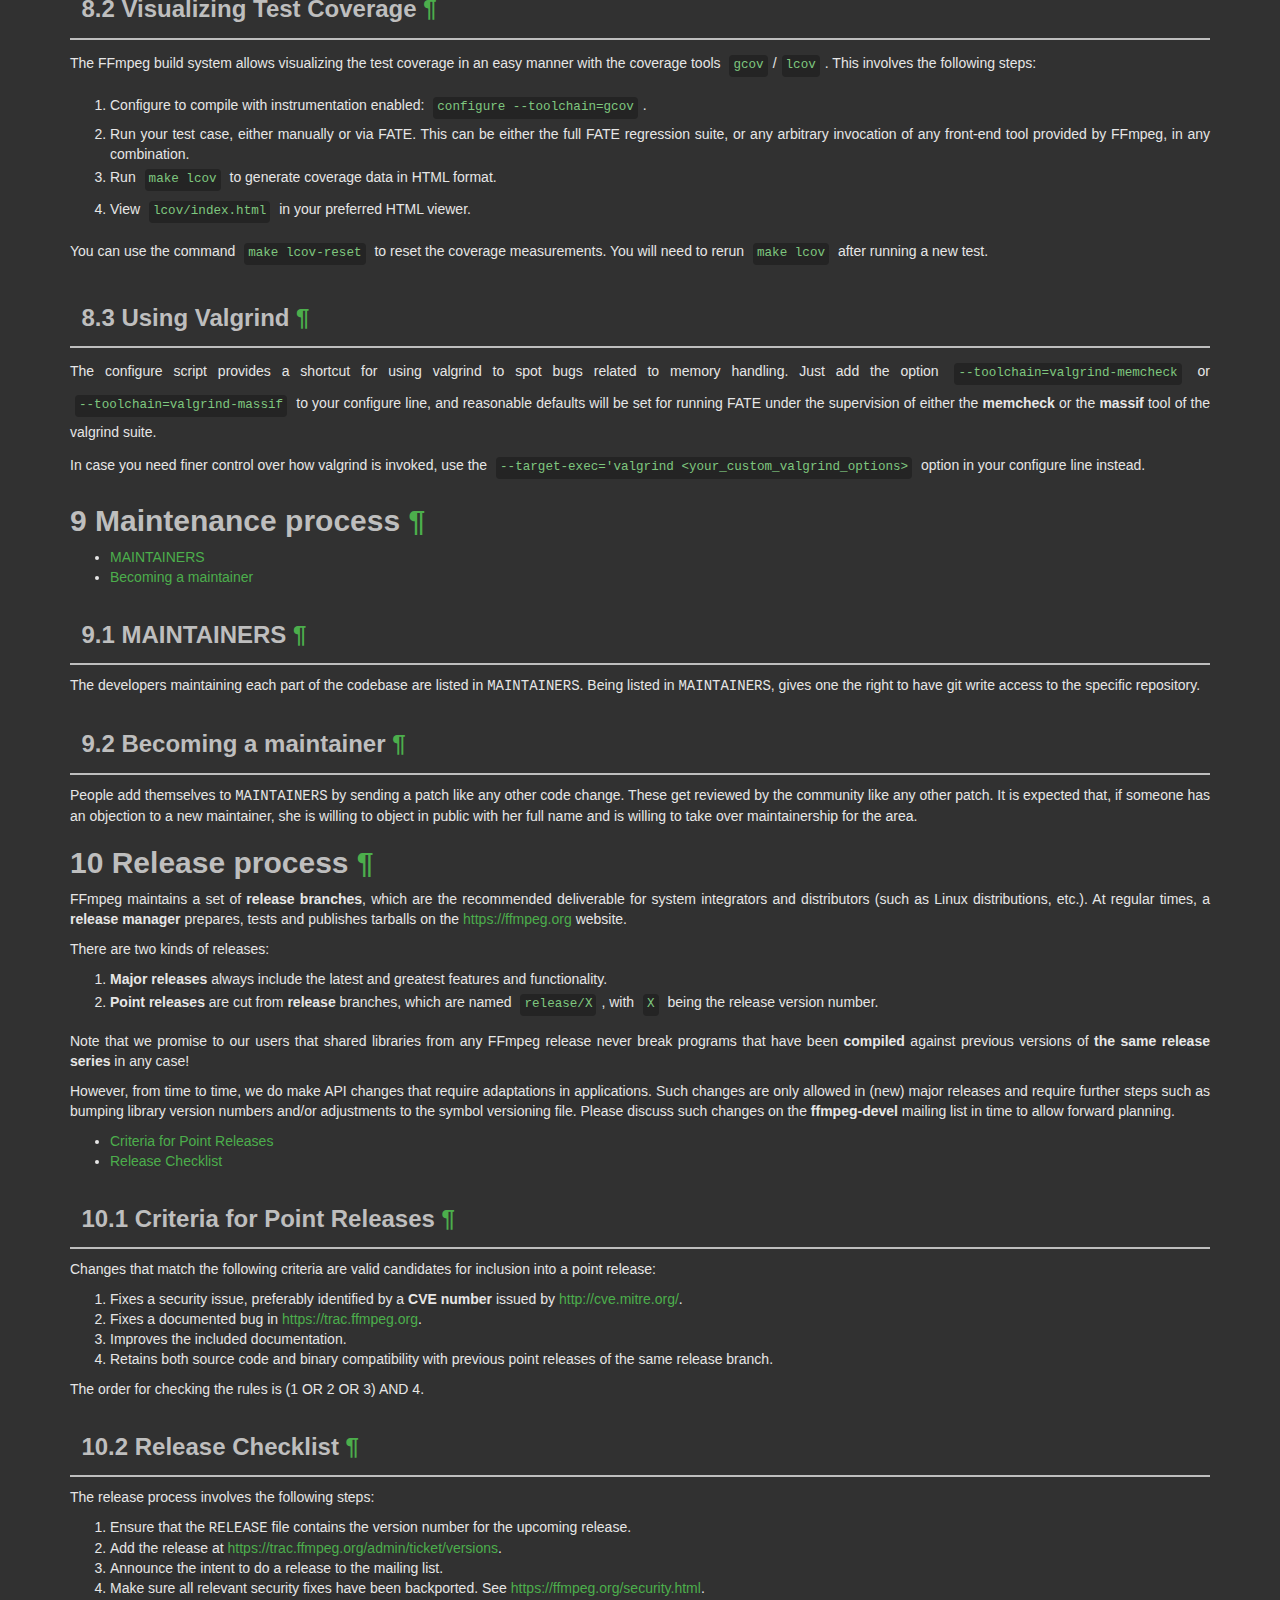
<file: ffmpeg/doc/developer.html>
<!DOCTYPE html PUBLIC "-//W3C//DTD HTML 4.01 Transitional//EN" "http://www.w3.org/TR/html4/loose.dtd">
<html>
<!-- Created by , GNU Texinfo 7.1.1 -->
  <head>
    <meta charset="utf-8">
    <title>
      Developer Documentation
    </title>
    <meta name="viewport" content="width=device-width,initial-scale=1.0">
    <link rel="stylesheet" type="text/css" href="bootstrap.min.css">
    <link rel="stylesheet" type="text/css" href="style.min.css">
  </head>
  <body>
    <div class="container">
      <h1>
      Developer Documentation
      </h1>


<div class="top-level-extent" id="SEC_Top">

<div class="element-contents" id="SEC_Contents">
<h2 class="contents-heading">Table of Contents</h2>

<div class="contents">

<ul class="toc-numbered-mark">
  <li><a id="toc-Introduction" href="#Introduction">1 Introduction</a></li>
  <li><a id="toc-Coding-Rules-1" href="#Coding-Rules-1">2 Coding Rules</a>
  <ul class="toc-numbered-mark">
    <li><a id="toc-Language" href="#Language">2.1 Language</a>
    <ul class="toc-numbered-mark">
      <li><a id="toc-SIMD_002fDSP-1" href="#SIMD_002fDSP-1">2.1.1 SIMD/DSP</a></li>
      <li><a id="toc-Other-languages" href="#Other-languages">2.1.2 Other languages</a></li>
    </ul></li>
    <li><a id="toc-Code-formatting-conventions" href="#Code-formatting-conventions">2.2 Code formatting conventions</a>
    <ul class="toc-numbered-mark">
      <li><a id="toc-Examples" href="#Examples">2.2.1 Examples</a></li>
      <li><a id="toc-Vim-configuration" href="#Vim-configuration">2.2.2 Vim configuration</a></li>
      <li><a id="toc-Emacs-configuration" href="#Emacs-configuration">2.2.3 Emacs configuration</a></li>
    </ul></li>
    <li><a id="toc-Comments" href="#Comments">2.3 Comments</a></li>
    <li><a id="toc-Naming-conventions-1" href="#Naming-conventions-1">2.4 Naming conventions</a></li>
    <li><a id="toc-Miscellaneous-conventions" href="#Miscellaneous-conventions">2.5 Miscellaneous conventions</a></li>
  </ul></li>
  <li><a id="toc-Development-Policy-1" href="#Development-Policy-1">3 Development Policy</a>
  <ul class="toc-numbered-mark">
    <li><a id="toc-Code-behaviour" href="#Code-behaviour">3.1 Code behaviour</a></li>
    <li><a id="toc-Patches_002fCommitting" href="#Patches_002fCommitting">3.2 Patches/Committing</a></li>
    <li><a id="toc-Code" href="#Code">3.3 Code</a></li>
    <li><a id="toc-Library-public-interfaces" href="#Library-public-interfaces">3.4 Library public interfaces</a>
    <ul class="toc-numbered-mark">
      <li><a id="toc-Adding-new-interfaces" href="#Adding-new-interfaces">3.4.1 Adding new interfaces</a></li>
      <li><a id="toc-Removing-interfaces-1" href="#Removing-interfaces-1">3.4.2 Removing interfaces</a></li>
      <li><a id="toc-Major-version-bumps-1" href="#Major-version-bumps-1">3.4.3 Major version bumps</a></li>
    </ul></li>
    <li><a id="toc-Documentation_002fOther" href="#Documentation_002fOther">3.5 Documentation/Other</a></li>
  </ul></li>
  <li><a id="toc-Submitting-patches-1" href="#Submitting-patches-1">4 Submitting patches</a></li>
  <li><a id="toc-New-codecs-or-formats-checklist" href="#New-codecs-or-formats-checklist">5 New codecs or formats checklist</a></li>
  <li><a id="toc-Patch-submission-checklist" href="#Patch-submission-checklist">6 Patch submission checklist</a></li>
  <li><a id="toc-Patch-review-process" href="#Patch-review-process">7 Patch review process</a></li>
  <li><a id="toc-Regression-tests-1" href="#Regression-tests-1">8 Regression tests</a>
  <ul class="toc-numbered-mark">
    <li><a id="toc-Adding-files-to-the-fate_002dsuite-dataset" href="#Adding-files-to-the-fate_002dsuite-dataset">8.1 Adding files to the fate-suite dataset</a></li>
    <li><a id="toc-Visualizing-Test-Coverage" href="#Visualizing-Test-Coverage">8.2 Visualizing Test Coverage</a></li>
    <li><a id="toc-Using-Valgrind" href="#Using-Valgrind">8.3 Using Valgrind</a></li>
  </ul></li>
  <li><a id="toc-Maintenance-process" href="#Maintenance-process">9 Maintenance process</a>
  <ul class="toc-numbered-mark">
    <li><a id="toc-MAINTAINERS-1" href="#MAINTAINERS-1">9.1 MAINTAINERS</a></li>
    <li><a id="toc-Becoming-a-maintainer-1" href="#Becoming-a-maintainer-1">9.2 Becoming a maintainer</a></li>
  </ul></li>
  <li><a id="toc-Release-process-1" href="#Release-process-1">10 Release process</a>
  <ul class="toc-numbered-mark">
    <li><a id="toc-Criteria-for-Point-Releases-1" href="#Criteria-for-Point-Releases-1">10.1 Criteria for Point Releases</a></li>
    <li><a id="toc-Release-Checklist" href="#Release-Checklist">10.2 Release Checklist</a></li>
  </ul></li>
</ul>
</div>
</div>

<ul class="mini-toc">
<li><a href="#Introduction" accesskey="1">Introduction</a></li>
<li><a href="#Coding-Rules-1" accesskey="2">Coding Rules</a></li>
<li><a href="#Development-Policy-1" accesskey="3">Development Policy</a></li>
<li><a href="#Submitting-patches-1" accesskey="4">Submitting patches</a></li>
<li><a href="#New-codecs-or-formats-checklist" accesskey="5">New codecs or formats checklist</a></li>
<li><a href="#Patch-submission-checklist" accesskey="6">Patch submission checklist</a></li>
<li><a href="#Patch-review-process" accesskey="7">Patch review process</a></li>
<li><a href="#Regression-tests-1" accesskey="8">Regression tests</a></li>
<li><a href="#Maintenance-process" accesskey="9">Maintenance process</a></li>
<li><a href="#Release-process-1">Release process</a></li>
</ul>
<div class="chapter-level-extent" id="Introduction">
<h2 class="chapter"><span>1 Introduction<a class="copiable-link" href="#Introduction"> &para;</a></span></h2>

<p>This text is concerned with the development <em class="emph">of</em> FFmpeg itself. Information
on using the FFmpeg libraries in other programs can be found elsewhere, e.g. in:
</p><ul class="itemize mark-bullet">
<li>the installed header files
</li><li><a class="url" href="http://ffmpeg.org/doxygen/trunk/index.html">the Doxygen documentation</a>
generated from the headers
</li><li>the examples under <samp class="file">doc/examples</samp>
</li></ul>

<p>For more detailed legal information about the use of FFmpeg in
external programs read the <samp class="file">LICENSE</samp> file in the source tree and
consult <a class="url" href="https://ffmpeg.org/legal.html">https://ffmpeg.org/legal.html</a>.
</p>
<p>If you modify FFmpeg code for your own use case, you are highly encouraged to
<em class="emph">submit your changes back to us</em>, using this document as a guide. There are
both pragmatic and ideological reasons to do so:
</p><ul class="itemize mark-bullet">
<li>Maintaining external changes to keep up with upstream development is
time-consuming and error-prone. With your code in the main tree, it will be
maintained by FFmpeg developers.
</li><li>FFmpeg developers include leading experts in the field who can find bugs or
design flaws in your code.
</li><li>By supporting the project you find useful you ensure it continues to be
maintained and developed.
</li></ul>

<p>All proposed code changes should be submitted for review to
<a class="url" href="mailto:ffmpeg-devel@ffmpeg.org">the development mailing list</a>, as
described in more detail in the <a class="ref" href="#Submitting-patches">Submitting patches</a> chapter. The code
should comply with the <a class="ref" href="#Development-Policy">Development Policy</a> and follow the <a class="ref" href="#Coding-Rules">Coding Rules</a>.
The developer making the commit and the author are responsible for their changes
and should try to fix issues their commit causes.
</p>
<a class="anchor" id="Coding-Rules"></a></div>
<div class="chapter-level-extent" id="Coding-Rules-1">
<h2 class="chapter"><span>2 Coding Rules<a class="copiable-link" href="#Coding-Rules-1"> &para;</a></span></h2>

<ul class="mini-toc">
<li><a href="#Language" accesskey="1">Language</a></li>
<li><a href="#Code-formatting-conventions" accesskey="2">Code formatting conventions</a></li>
<li><a href="#Comments" accesskey="3">Comments</a></li>
<li><a href="#Naming-conventions-1" accesskey="4">Naming conventions</a></li>
<li><a href="#Miscellaneous-conventions" accesskey="5">Miscellaneous conventions</a></li>
</ul>
<div class="section-level-extent" id="Language">
<h3 class="section"><span>2.1 Language<a class="copiable-link" href="#Language"> &para;</a></span></h3>

<p>FFmpeg is mainly programmed in the ISO C11 language, except for the public
headers which must stay C99 compatible.
</p>
<p>Compiler-specific extensions may be used with good reason, but must not be
depended on, i.e. the code must still compile and work with compilers lacking
the extension.
</p>
<p>The following C99 features must not be used anywhere in the codebase:
</p><ul class="itemize mark-bullet">
<li>variable-length arrays;

</li><li>complex numbers;

</li><li>mixed statements and declarations.
</li></ul>

<ul class="mini-toc">
<li><a href="#SIMD_002fDSP-1" accesskey="1">SIMD/DSP</a></li>
<li><a href="#Other-languages" accesskey="2">Other languages</a></li>
</ul>
<div class="subsection-level-extent" id="SIMD_002fDSP-1">
<h4 class="subsection"><span>2.1.1 SIMD/DSP<a class="copiable-link" href="#SIMD_002fDSP-1"> &para;</a></span></h4>
<a class="anchor" id="SIMD_002fDSP"></a>
<p>As modern compilers are unable to generate efficient SIMD or other
performance-critical DSP code from plain C, handwritten assembly is used.
Usually such code is isolated in a separate function. Then the standard approach
is writing multiple versions of this function – a plain C one that works
everywhere and may also be useful for debugging, and potentially multiple
architecture-specific optimized implementations. Initialization code then
chooses the best available version at runtime and loads it into a function
pointer; the function in question is then always called through this pointer.
</p>
<p>The specific syntax used for writing assembly is:
</p><ul class="itemize mark-bullet">
<li>NASM on x86;

</li><li>GAS on ARM and RISC-V.
</li></ul>

<p>A unit testing framework for assembly called <code class="code">checkasm</code> lives under
<samp class="file">tests/checkasm</samp>. All new assembly should come with <code class="code">checkasm</code> tests;
adding tests for existing assembly that lacks them is also strongly encouraged.
</p>
</div>
<div class="subsection-level-extent" id="Other-languages">
<h4 class="subsection"><span>2.1.2 Other languages<a class="copiable-link" href="#Other-languages"> &para;</a></span></h4>

<p>Other languages than C may be used in special cases:
</p><ul class="itemize mark-bullet">
<li>Compiler intrinsics or inline assembly when the code in question cannot be
written in the standard way described in the <a class="ref" href="#SIMD_002fDSP">SIMD/DSP</a> section. This
typically applies to code that needs to be inlined.

</li><li>Objective-C where required for interacting with macOS-specific interfaces.
</li></ul>

</div>
</div>
<div class="section-level-extent" id="Code-formatting-conventions">
<h3 class="section"><span>2.2 Code formatting conventions<a class="copiable-link" href="#Code-formatting-conventions"> &para;</a></span></h3>

<p>There are the following guidelines regarding the code style in files:
</p>
<ul class="itemize mark-bullet">
<li>Indent size is 4.

</li><li>The TAB character is forbidden outside of Makefiles as is any
form of trailing whitespace. Commits containing either will be
rejected by the git repository.

</li><li>You should try to limit your code lines to 80 characters; however, do so if
and only if this improves readability.

</li><li>K&amp;R coding style is used.
</li></ul>
<p>The presentation is one inspired by &rsquo;indent -i4 -kr -nut&rsquo;.
</p>
<ul class="mini-toc">
<li><a href="#Examples" accesskey="1">Examples</a></li>
<li><a href="#Vim-configuration" accesskey="2">Vim configuration</a></li>
<li><a href="#Emacs-configuration" accesskey="3">Emacs configuration</a></li>
</ul>
<div class="subsection-level-extent" id="Examples">
<h4 class="subsection"><span>2.2.1 Examples<a class="copiable-link" href="#Examples"> &para;</a></span></h4>
<p>Some notable examples to illustrate common code style in FFmpeg:
</p>
<ul class="itemize mark-bullet">
<li>Space around assignments and after
<code class="code">if</code>/<code class="code">do</code>/<code class="code">while</code>/<code class="code">for</code> keywords:

<div class="example user-c user-good">
<pre class="example-preformatted">// Good
if (condition)
    av_foo();
</pre></div>

<div class="example user-c user-good">
<pre class="example-preformatted">// Good
for (size_t i = 0; i &lt; len; i++)
    av_bar(i);
</pre></div>

<div class="example user-c user-good">
<pre class="example-preformatted">// Good
size_t size = 0;
</pre></div>

<p>However no spaces between the parentheses and condition, unless it helps
readability of complex conditions, so the following should not be done:
</p>
<div class="example user-c user-bad">
<pre class="example-preformatted">// Bad style
if ( condition )
    av_foo();
</pre></div>

</li><li>No unnecessary parentheses, unless it helps readability:

<div class="example user-c user-good">
<pre class="example-preformatted">// Good
int fields = ilace ? 2 : 1;
</pre></div>

</li><li>No braces around single-line blocks:

<div class="example user-c user-good">
<pre class="example-preformatted">// Good
if (bits_pixel == 24)
    avctx-&gt;pix_fmt = AV_PIX_FMT_BGR24;
else if (bits_pixel == 8)
    avctx-&gt;pix_fmt = AV_PIX_FMT_GRAY8;
else {
    av_log(avctx, AV_LOG_ERROR, &quot;Invalid pixel format.\n&quot;);
    return AVERROR_INVALIDDATA;
}
</pre></div>

</li><li>Avoid assignments in conditions where it makes sense:

<div class="example user-c user-good">
<pre class="example-preformatted">// Good
video_enc-&gt;chroma_intra_matrix = av_mallocz(sizeof(*video_enc-&gt;chroma_intra_matrix) * 64)
if (!video_enc-&gt;chroma_intra_matrix)
    return AVERROR(ENOMEM);
</pre></div>

<div class="example user-c user-bad">
<pre class="example-preformatted">// Bad style
if (!(video_enc-&gt;chroma_intra_matrix = av_mallocz(sizeof(*video_enc-&gt;chroma_intra_matrix) * 64)))
    return AVERROR(ENOMEM);
</pre></div>

<div class="example user-c user-good">
<pre class="example-preformatted">// Ok
while ((entry = av_dict_iterate(options, entry)))
    av_log(ctx, AV_LOG_INFO, &quot;Item '%s': '%s'\n&quot;, entry-&gt;key, entry-&gt;value);
</pre></div>

</li><li>When declaring a pointer variable, the <code class="code">*</code> goes with the variable not the type:

<div class="example user-c user-good">
<pre class="example-preformatted">// Good
AVStream *stream;
</pre></div>

<div class="example user-c user-bad">
<pre class="example-preformatted">// Bad style
AVStream* stream;
</pre></div>

</li></ul>

<p>If you work on a file that does not follow these guidelines consistently,
change the parts that you are editing to follow these guidelines but do
not make unrelated changes in the file to make it conform to these.
</p>
</div>
<div class="subsection-level-extent" id="Vim-configuration">
<h4 class="subsection"><span>2.2.2 Vim configuration<a class="copiable-link" href="#Vim-configuration"> &para;</a></span></h4>
<p>In order to configure Vim to follow FFmpeg formatting conventions, paste
the following snippet into your <samp class="file">.vimrc</samp>:
</p><div class="example">
<pre class="example-preformatted">&quot; indentation rules for FFmpeg: 4 spaces, no tabs
set expandtab
set shiftwidth=4
set softtabstop=4
set cindent
set cinoptions=(0
&quot; Allow tabs in Makefiles.
autocmd FileType make,automake set noexpandtab shiftwidth=8 softtabstop=8
&quot; Trailing whitespace and tabs are forbidden, so highlight them.
highlight ForbiddenWhitespace ctermbg=red guibg=red
match ForbiddenWhitespace /\s\+$\|\t/
&quot; Do not highlight spaces at the end of line while typing on that line.
autocmd InsertEnter * match ForbiddenWhitespace /\t\|\s\+\%#\@&lt;!$/
</pre></div>

</div>
<div class="subsection-level-extent" id="Emacs-configuration">
<h4 class="subsection"><span>2.2.3 Emacs configuration<a class="copiable-link" href="#Emacs-configuration"> &para;</a></span></h4>
<p>For Emacs, add these roughly equivalent lines to your <samp class="file">.emacs.d/init.el</samp>:
</p><div class="example lisp">
<pre class="lisp-preformatted">(c-add-style &quot;ffmpeg&quot;
             '(&quot;k&amp;r&quot;
               (c-basic-offset . 4)
               (indent-tabs-mode . nil)
               (show-trailing-whitespace . t)
               (c-offsets-alist
                (statement-cont . (c-lineup-assignments +)))
               )
             )
(setq c-default-style &quot;ffmpeg&quot;)
</pre></div>

</div>
</div>
<div class="section-level-extent" id="Comments">
<h3 class="section"><span>2.3 Comments<a class="copiable-link" href="#Comments"> &para;</a></span></h3>
<p>Use the JavaDoc/Doxygen  format (see examples below) so that code documentation
can be generated automatically. All nontrivial functions should have a comment
above them explaining what the function does, even if it is just one sentence.
All structures and their member variables should be documented, too.
</p>
<p>Avoid Qt-style and similar Doxygen syntax with <code class="code">!</code> in it, i.e. replace
<code class="code">//!</code> with <code class="code">///</code> and similar.  Also @ syntax should be employed
for markup commands, i.e. use <code class="code">@param</code> and not <code class="code">\param</code>.
</p>
<div class="example">
<pre class="example-preformatted">/**
 * @file
 * MPEG codec.
 * @author ...
 */

/**
 * Summary sentence.
 * more text ...
 * ...
 */
typedef struct Foobar {
    int var1; /**&lt; var1 description */
    int var2; ///&lt; var2 description
    /** var3 description */
    int var3;
} Foobar;

/**
 * Summary sentence.
 * more text ...
 * ...
 * @param my_parameter description of my_parameter
 * @return return value description
 */
int myfunc(int my_parameter)
...
</pre></div>

<a class="anchor" id="Naming-conventions"></a></div>
<div class="section-level-extent" id="Naming-conventions-1">
<h3 class="section"><span>2.4 Naming conventions<a class="copiable-link" href="#Naming-conventions-1"> &para;</a></span></h3>

<p>Names of functions, variables, and struct members must be lowercase, using
underscores (_) to separate words. For example, &lsquo;<samp class="samp">avfilter_get_video_buffer</samp>&rsquo;
is an acceptable function name and &lsquo;<samp class="samp">AVFilterGetVideo</samp>&rsquo; is not.
</p>
<p>Struct, union, enum, and typedeffed type names must use CamelCase. All structs
and unions should be typedeffed to the same name as the struct/union tag, e.g.
<code class="code">typedef struct AVFoo { ... } AVFoo;</code>. Enums are typically not
typedeffed.
</p>
<p>Enumeration constants and macros must be UPPERCASE, except for macros
masquerading as functions, which should use the function naming convention.
</p>
<p>All identifiers in the libraries should be namespaced as follows:
</p><ul class="itemize mark-bullet">
<li>No namespacing for identifiers with file and lower scope (e.g. local variables,
static functions), and struct and union members,

</li><li>The <code class="code">ff_</code> prefix must be used for variables and functions visible outside
of file scope, but only used internally within a single library, e.g.
&lsquo;<samp class="samp">ff_w64_demuxer</samp>&rsquo;. This prevents name collisions when FFmpeg is statically
linked.

</li><li>For variables and functions visible outside of file scope, used internally
across multiple libraries, use <code class="code">avpriv_</code> as prefix, for example,
&lsquo;<samp class="samp">avpriv_report_missing_feature</samp>&rsquo;.

</li><li>All other internal identifiers, like private type or macro names, should be
namespaced only to avoid possible internal conflicts. E.g. <code class="code">H264_NAL_SPS</code>
vs. <code class="code">HEVC_NAL_SPS</code>.

</li><li>Each library has its own prefix for public symbols, in addition to the
commonly used <code class="code">av_</code> (<code class="code">avformat_</code> for libavformat,
<code class="code">avcodec_</code> for libavcodec, <code class="code">swr_</code> for libswresample, etc).
Check the existing code and choose names accordingly.

</li><li>Other public identifiers (struct, union, enum, macro, type names) must use their
library&rsquo;s public prefix (<code class="code">AV</code>, <code class="code">Sws</code>, or <code class="code">Swr</code>).
</li></ul>

<p>Furthermore, name space reserved for the system should not be invaded.
Identifiers ending in <code class="code">_t</code> are reserved by
<a class="url" href="http://pubs.opengroup.org/onlinepubs/007904975/functions/xsh_chap02_02.html#tag_02_02_02">POSIX</a>.
Also avoid names starting with <code class="code">__</code> or <code class="code">_</code> followed by an uppercase
letter as they are reserved by the C standard. Names starting with <code class="code">_</code>
are reserved at the file level and may not be used for externally visible
symbols. If in doubt, just avoid names starting with <code class="code">_</code> altogether.
</p>
</div>
<div class="section-level-extent" id="Miscellaneous-conventions">
<h3 class="section"><span>2.5 Miscellaneous conventions<a class="copiable-link" href="#Miscellaneous-conventions"> &para;</a></span></h3>

<ul class="itemize mark-bullet">
<li>Casts should be used only when necessary. Unneeded parentheses
should also be avoided if they don&rsquo;t make the code easier to understand.
</li></ul>

<a class="anchor" id="Development-Policy"></a></div>
</div>
<div class="chapter-level-extent" id="Development-Policy-1">
<h2 class="chapter"><span>3 Development Policy<a class="copiable-link" href="#Development-Policy-1"> &para;</a></span></h2>

<ul class="mini-toc">
<li><a href="#Code-behaviour" accesskey="1">Code behaviour</a></li>
<li><a href="#Patches_002fCommitting" accesskey="2">Patches/Committing</a></li>
<li><a href="#Code" accesskey="3">Code</a></li>
<li><a href="#Library-public-interfaces" accesskey="4">Library public interfaces</a></li>
<li><a href="#Documentation_002fOther" accesskey="5">Documentation/Other</a></li>
</ul>
<div class="section-level-extent" id="Code-behaviour">
<h3 class="section"><span>3.1 Code behaviour<a class="copiable-link" href="#Code-behaviour"> &para;</a></span></h3>

<h4 class="subheading" id="Correctness"><span>Correctness<a class="copiable-link" href="#Correctness"> &para;</a></span></h4>
<p>The code must be valid. It must not crash, abort, access invalid pointers, leak
memory, cause data races or signed integer overflow, or otherwise cause
undefined behaviour. Error codes should be checked and, when applicable,
forwarded to the caller.
</p>
<h4 class="subheading" id="Thread_002d-and-library_002dsafety"><span>Thread- and library-safety<a class="copiable-link" href="#Thread_002d-and-library_002dsafety"> &para;</a></span></h4>
<p>Our libraries may be called by multiple independent callers in the same process.
These calls may happen from any number of threads and the different call sites
may not be aware of each other - e.g. a user program may be calling our
libraries directly, and use one or more libraries that also call our libraries.
The code must behave correctly under such conditions.
</p>
<h4 class="subheading" id="Robustness"><span>Robustness<a class="copiable-link" href="#Robustness"> &para;</a></span></h4>
<p>The code must treat as untrusted any bytestream received from a caller or read
from a file, network, etc. It must not misbehave when arbitrary data is sent to
it - typically it should print an error message and return
<code class="code">AVERROR_INVALIDDATA</code> on encountering invalid input data.
</p>
<h4 class="subheading" id="Memory-allocation"><span>Memory allocation<a class="copiable-link" href="#Memory-allocation"> &para;</a></span></h4>
<p>The code must use the <code class="code">av_malloc()</code> family of functions from
<samp class="file">libavutil/mem.h</samp> to perform all memory allocation, except in special cases
(e.g. when interacting with an external library that requires a specific
allocator to be used).
</p>
<p>All allocations should be checked and <code class="code">AVERROR(ENOMEM)</code> returned on
failure. A common mistake is that error paths leak memory - make sure that does
not happen.
</p>
<h4 class="subheading" id="stdio"><span>stdio<a class="copiable-link" href="#stdio"> &para;</a></span></h4>
<p>Our libraries must not access the stdio streams stdin/stdout/stderr directly
(e.g. via <code class="code">printf()</code> family of functions), as that is not library-safe. For
logging, use <code class="code">av_log()</code>.
</p>
</div>
<div class="section-level-extent" id="Patches_002fCommitting">
<h3 class="section"><span>3.2 Patches/Committing<a class="copiable-link" href="#Patches_002fCommitting"> &para;</a></span></h3>
<h4 class="subheading" id="Licenses-for-patches-must-be-compatible-with-FFmpeg_002e"><span>Licenses for patches must be compatible with FFmpeg.<a class="copiable-link" href="#Licenses-for-patches-must-be-compatible-with-FFmpeg_002e"> &para;</a></span></h4>
<p>Contributions should be licensed under the
<a class="uref" href="http://www.gnu.org/licenses/lgpl-2.1.html">LGPL 2.1</a>,
including an &quot;or any later version&quot; clause, or, if you prefer
a gift-style license, the
<a class="uref" href="http://opensource.org/licenses/isc-license.txt">ISC</a> or
<a class="uref" href="http://mit-license.org/">MIT</a> license.
<a class="uref" href="http://www.gnu.org/licenses/gpl-2.0.html">GPL 2</a> including
an &quot;or any later version&quot; clause is also acceptable, but LGPL is
preferred.
If you add a new file, give it a proper license header. Do not copy and
paste it from a random place, use an existing file as template.
</p>
<h4 class="subheading" id="You-must-not-commit-code-which-breaks-FFmpeg_0021"><span>You must not commit code which breaks FFmpeg!<a class="copiable-link" href="#You-must-not-commit-code-which-breaks-FFmpeg_0021"> &para;</a></span></h4>
<p>This means unfinished code which is enabled and breaks compilation,
or compiles but does not work/breaks the regression tests. Code which
is unfinished but disabled may be permitted under-circumstances, like
missing samples or an implementation with a small subset of features.
Always check the mailing list for any reviewers with issues and test
FATE before you push.
</p>
<h4 class="subheading" id="Commit-messages"><span>Commit messages<a class="copiable-link" href="#Commit-messages"> &para;</a></span></h4>
<p>Commit messages are highly important tools for informing other developers on
what a given change does and why. Every commit must always have a properly
filled out commit message with the following format:
</p><div class="example">
<pre class="example-preformatted">area changed: short 1 line description

details describing what and why and giving references.
</pre></div>

<p>If the commit addresses a known bug on our bug tracker or other external issue
(e.g. CVE), the commit message should include the relevant bug ID(s) or other
external identifiers. Note that this should be done in addition to a proper
explanation and not instead of it. Comments such as &quot;fixed!&quot; or &quot;Changed it.&quot;
are not acceptable.
</p>
<p>When applying patches that have been discussed at length on the mailing list,
reference the thread in the commit message.
</p>
<h4 class="subheading" id="Testing-must-be-adequate-but-not-excessive_002e"><span>Testing must be adequate but not excessive.<a class="copiable-link" href="#Testing-must-be-adequate-but-not-excessive_002e"> &para;</a></span></h4>
<p>If it works for you, others, and passes FATE then it should be OK to commit
it, provided it fits the other committing criteria. You should not worry about
over-testing things. If your code has problems (portability, triggers
compiler bugs, unusual environment etc) they will be reported and eventually
fixed.
</p>
<h4 class="subheading" id="Do-not-commit-unrelated-changes-together_002e"><span>Do not commit unrelated changes together.<a class="copiable-link" href="#Do-not-commit-unrelated-changes-together_002e"> &para;</a></span></h4>
<p>They should be split them into self-contained pieces. Also do not forget
that if part B depends on part A, but A does not depend on B, then A can
and should be committed first and separate from B. Keeping changes well
split into self-contained parts makes reviewing and understanding them on
the commit log mailing list easier. This also helps in case of debugging
later on.
Also if you have doubts about splitting or not splitting, do not hesitate to
ask/discuss it on the developer mailing list.
</p>
<h4 class="subheading" id="Cosmetic-changes-should-be-kept-in-separate-patches_002e"><span>Cosmetic changes should be kept in separate patches.<a class="copiable-link" href="#Cosmetic-changes-should-be-kept-in-separate-patches_002e"> &para;</a></span></h4>
<p>We refuse source indentation and other cosmetic changes if they are mixed
with functional changes, such commits will be rejected and removed. Every
developer has his own indentation style, you should not change it. Of course
if you (re)write something, you can use your own style, even though we would
prefer if the indentation throughout FFmpeg was consistent (Many projects
force a given indentation style - we do not.). If you really need to make
indentation changes (try to avoid this), separate them strictly from real
changes.
</p>
<p>NOTE: If you had to put if(){ .. } over a large (&gt; 5 lines) chunk of code,
then either do NOT change the indentation of the inner part within (do not
move it to the right)! or do so in a separate commit
</p>
<h4 class="subheading" id="Credit-the-author-of-the-patch_002e"><span>Credit the author of the patch.<a class="copiable-link" href="#Credit-the-author-of-the-patch_002e"> &para;</a></span></h4>
<p>Make sure the author of the commit is set correctly. (see git commit &ndash;author)
If you apply a patch, send an
answer to ffmpeg-devel (or wherever you got the patch from) saying that
you applied the patch.
</p>
<h4 class="subheading" id="Credit-any-researchers"><span>Credit any researchers<a class="copiable-link" href="#Credit-any-researchers"> &para;</a></span></h4>
<p>If a commit/patch fixes an issues found by some researcher, always credit the
researcher in the commit message for finding/reporting the issue.
</p>
<h4 class="subheading" id="Always-wait-long-enough-before-pushing-changes"><span>Always wait long enough before pushing changes<a class="copiable-link" href="#Always-wait-long-enough-before-pushing-changes"> &para;</a></span></h4>
<p>Do NOT commit to code actively maintained by others without permission.
Send a patch to ffmpeg-devel. If no one answers within a reasonable
time-frame (12h for build failures and security fixes, 3 days small changes,
1 week for big patches) then commit your patch if you think it is OK.
Also note, the maintainer can simply ask for more time to review!
</p>
</div>
<div class="section-level-extent" id="Code">
<h3 class="section"><span>3.3 Code<a class="copiable-link" href="#Code"> &para;</a></span></h3>
<h4 class="subheading" id="Warnings-for-correct-code-may-be-disabled-if-there-is-no-other-option_002e"><span>Warnings for correct code may be disabled if there is no other option.<a class="copiable-link" href="#Warnings-for-correct-code-may-be-disabled-if-there-is-no-other-option_002e"> &para;</a></span></h4>
<p>Compiler warnings indicate potential bugs or code with bad style. If a type of
warning always points to correct and clean code, that warning should
be disabled, not the code changed.
Thus the remaining warnings can either be bugs or correct code.
If it is a bug, the bug has to be fixed. If it is not, the code should
be changed to not generate a warning unless that causes a slowdown
or obfuscates the code.
</p>
</div>
<div class="section-level-extent" id="Library-public-interfaces">
<h3 class="section"><span>3.4 Library public interfaces<a class="copiable-link" href="#Library-public-interfaces"> &para;</a></span></h3>
<p>Every library in FFmpeg provides a set of public APIs in its installed headers,
which are those listed in the variable <code class="code">HEADERS</code> in that library&rsquo;s
<samp class="file">Makefile</samp>. All identifiers defined in those headers (except for those
explicitly documented otherwise), and corresponding symbols exported from
compiled shared or static libraries are considered public interfaces and must
comply with the API and ABI compatibility rules described in this section.
</p>
<p>Public APIs must be backward compatible within a given major version. I.e. any
valid user code that compiles and works with a given library version must still
compile and work with any later version, as long as the major version number is
unchanged. &quot;Valid user code&quot; here means code that is calling our APIs in a
documented and/or intended manner and is not relying on any undefined behavior.
Incrementing the major version may break backward compatibility, but only to the
extent described in <a class="ref" href="#Major-version-bumps">Major version bumps</a>.
</p>
<p>We also guarantee backward ABI compatibility for shared and static libraries.
I.e. it should be possible to replace a shared or static build of our library
with a build of any later version (re-linking the user binary in the static
case) without breaking any valid user binaries, as long as the major version
number remains unchanged.
</p>
<ul class="mini-toc">
<li><a href="#Adding-new-interfaces" accesskey="1">Adding new interfaces</a></li>
<li><a href="#Removing-interfaces-1" accesskey="2">Removing interfaces</a></li>
<li><a href="#Major-version-bumps-1" accesskey="3">Major version bumps</a></li>
</ul>
<div class="subsection-level-extent" id="Adding-new-interfaces">
<h4 class="subsection"><span>3.4.1 Adding new interfaces<a class="copiable-link" href="#Adding-new-interfaces"> &para;</a></span></h4>
<p>Any new public identifiers in installed headers are considered new API - this
includes new functions, structs, macros, enum values, typedefs, new fields in
existing structs, new installed headers, etc. Consider the following
guidelines when adding new APIs.
</p>
<h4 class="subsubheading" id="Motivation"><span>Motivation<a class="copiable-link" href="#Motivation"> &para;</a></span></h4>
<p>While new APIs can be added relatively easily, changing or removing them is much
harder due to abovementioned compatibility requirements. You should then
consider carefully whether the functionality you are adding really needs to be
exposed to our callers as new public API.
</p>
<p>Your new API should have at least one well-established use case outside of the
library that cannot be easily achieved with existing APIs. Every library in
FFmpeg also has a defined scope - your new API must fit within it.
</p>
<h4 class="subsubheading" id="Replacing-existing-APIs"><span>Replacing existing APIs<a class="copiable-link" href="#Replacing-existing-APIs"> &para;</a></span></h4>
<p>If your new API is replacing an existing one, it should be strictly superior to
it, so that the advantages of using the new API outweight the cost to the
callers of changing their code. After adding the new API you should then
deprecate the old one and schedule it for removal, as described in
<a class="ref" href="#Removing-interfaces">Removing interfaces</a>.
</p>
<p>If you deem an existing API deficient and want to fix it, the preferred approach
in most cases is to add a differently-named replacement and deprecate the
existing API rather than modify it. It is important to make the changes visible
to our callers (e.g. through compile- or run-time deprecation warnings) and make
it clear how to transition to the new API (e.g. in the Doxygen documentation or
on the wiki).
</p>
<h4 class="subsubheading" id="API-design"><span>API design<a class="copiable-link" href="#API-design"> &para;</a></span></h4>
<p>The FFmpeg libraries are used by a variety of callers to perform a wide range of
multimedia-related processing tasks. You should therefore - within reason - try
to design your new API for the broadest feasible set of use cases and avoid
unnecessarily limiting it to a specific type of callers (e.g. just media
playback or just transcoding).
</p>
<h4 class="subsubheading" id="Consistency"><span>Consistency<a class="copiable-link" href="#Consistency"> &para;</a></span></h4>
<p>Check whether similar APIs already exist in FFmpeg. If they do, try to model
your new addition on them to achieve better overall consistency.
</p>
<p>The naming of your new identifiers should follow the <a class="ref" href="#Naming-conventions">Naming conventions</a>
and be aligned with other similar APIs, if applicable.
</p>
<h4 class="subsubheading" id="Extensibility"><span>Extensibility<a class="copiable-link" href="#Extensibility"> &para;</a></span></h4>
<p>You should also consider how your API might be extended in the future in a
backward-compatible way. If you are adding a new struct <code class="code">AVFoo</code>, the
standard approach is requiring the caller to always allocate it through a
constructor function, typically named <code class="code">av_foo_alloc()</code>. This way new fields
may be added to the end of the struct without breaking ABI compatibility.
Typically you will also want a destructor - <code class="code">av_foo_free(AVFoo**)</code> that
frees the indirectly supplied object (and its contents, if applicable) and
writes <code class="code">NULL</code> to the supplied pointer, thus eliminating the potential
dangling pointer in the caller&rsquo;s memory.
</p>
<p>If you are adding new functions, consider whether it might be desirable to tweak
their behavior in the future - you may want to add a flags argument, even though
it would be unused initially.
</p>
<h4 class="subsubheading" id="Documentation"><span>Documentation<a class="copiable-link" href="#Documentation"> &para;</a></span></h4>
<p>All new APIs must be documented as Doxygen-formatted comments above the
identifiers you add to the public headers. You should also briefly mention the
change in <samp class="file">doc/APIchanges</samp>.
</p>
<h4 class="subsubheading" id="Bump-the-version"><span>Bump the version<a class="copiable-link" href="#Bump-the-version"> &para;</a></span></h4>
<p>Backward-incompatible API or ABI changes require incrementing (bumping) the
major version number, as described in <a class="ref" href="#Major-version-bumps">Major version bumps</a>. Major
bumps are significant events that happen on a schedule - so if your change
strictly requires one you should add it under <code class="code">#if</code> preprocesor guards that
disable it until the next major bump happens.
</p>
<p>New APIs that can be added without breaking API or ABI compatibility require
bumping the minor version number.
</p>
<p>Incrementing the third (micro) version component means a noteworthy binary
compatible change (e.g. encoder bug fix that matters for the decoder). The third
component always starts at 100 to distinguish FFmpeg from Libav.
</p>
<a class="anchor" id="Removing-interfaces"></a></div>
<div class="subsection-level-extent" id="Removing-interfaces-1">
<h4 class="subsection"><span>3.4.2 Removing interfaces<a class="copiable-link" href="#Removing-interfaces-1"> &para;</a></span></h4>
<p>Due to abovementioned compatibility guarantees, removing APIs is an involved
process that should only be undertaken with good reason. Typically a deficient,
restrictive, or otherwise inadequate API is replaced by a superior one, though
it does at times happen that we remove an API without any replacement (e.g. when
the feature it provides is deemed not worth the maintenance effort, out of scope
of the project, fundamentally flawed, etc.).
</p>
<p>The removal has two steps - first the API is deprecated and scheduled for
removal, but remains present and functional. The second step is actually
removing the API - this is described in <a class="ref" href="#Major-version-bumps">Major version bumps</a>.
</p>
<p>To deprecate an API you should signal to our users that they should stop using
it. E.g. if you intend to remove struct members or functions, you should mark
them with <code class="code">attribute_deprecated</code>. When this cannot be done, it may be
possible to detect the use of the deprecated API at runtime and print a warning
(though take care not to print it too often). You should also document the
deprecation (and the replacement, if applicable) in the relevant Doxygen
documentation block.
</p>
<p>Finally, you should define a deprecation guard along the lines of
<code class="code">#define FF_API_&lt;FOO&gt; (LIBAVBAR_VERSION_MAJOR &lt; XX)</code> (where XX is the major
version in which the API will be removed) in <samp class="file">libavbar/version_major.h</samp>
(<samp class="file">version.h</samp> in case of <code class="code">libavutil</code>). Then wrap all uses of the
deprecated API in <code class="code">#if FF_API_&lt;FOO&gt; .... #endif</code>, so that the code will
automatically get disabled once the major version reaches XX. You can also use
<code class="code">FF_DISABLE_DEPRECATION_WARNINGS</code> and <code class="code">FF_ENABLE_DEPRECATION_WARNINGS</code>
to suppress compiler deprecation warnings inside these guards. You should test
that the code compiles and works with the guard macro evaluating to both true
and false.
</p>
<a class="anchor" id="Major-version-bumps"></a></div>
<div class="subsection-level-extent" id="Major-version-bumps-1">
<h4 class="subsection"><span>3.4.3 Major version bumps<a class="copiable-link" href="#Major-version-bumps-1"> &para;</a></span></h4>
<p>A major version bump signifies an API and/or ABI compatibility break. To reduce
the negative effects on our callers, who are required to adapt their code,
backward-incompatible changes during a major bump should be limited to:
</p><ul class="itemize mark-bullet">
<li>Removing previously deprecated APIs.

</li><li>Performing ABI- but not API-breaking changes, like reordering struct contents.
</li></ul>

</div>
</div>
<div class="section-level-extent" id="Documentation_002fOther">
<h3 class="section"><span>3.5 Documentation/Other<a class="copiable-link" href="#Documentation_002fOther"> &para;</a></span></h3>
<h4 class="subheading" id="Subscribe-to-the-ffmpeg_002ddevel-mailing-list_002e"><span>Subscribe to the ffmpeg-devel mailing list.<a class="copiable-link" href="#Subscribe-to-the-ffmpeg_002ddevel-mailing-list_002e"> &para;</a></span></h4>
<p>It is important to be subscribed to the
<a class="uref" href="https://lists.ffmpeg.org/mailman/listinfo/ffmpeg-devel">ffmpeg-devel</a>
mailing list. Almost any non-trivial patch is to be sent there for review.
Other developers may have comments about your contribution. We expect you see
those comments, and to improve it if requested. (N.B. Experienced committers
have other channels, and may sometimes skip review for trivial fixes.) Also,
discussion here about bug fixes and FFmpeg improvements by other developers may
be helpful information for you. Finally, by being a list subscriber, your
contribution will be posted immediately to the list, without the moderation
hold which messages from non-subscribers experience.
</p>
<p>However, it is more important to the project that we receive your patch than
that you be subscribed to the ffmpeg-devel list. If you have a patch, and don&rsquo;t
want to subscribe and discuss the patch, then please do send it to the list
anyway.
</p>
<h4 class="subheading" id="Subscribe-to-the-ffmpeg_002dcvslog-mailing-list_002e"><span>Subscribe to the ffmpeg-cvslog mailing list.<a class="copiable-link" href="#Subscribe-to-the-ffmpeg_002dcvslog-mailing-list_002e"> &para;</a></span></h4>
<p>Diffs of all commits are sent to the
<a class="uref" href="https://lists.ffmpeg.org/mailman/listinfo/ffmpeg-cvslog">ffmpeg-cvslog</a>
mailing list. Some developers read this list to review all code base changes
from all sources. Subscribing to this list is not mandatory.
</p>
<h4 class="subheading" id="Keep-the-documentation-up-to-date_002e"><span>Keep the documentation up to date.<a class="copiable-link" href="#Keep-the-documentation-up-to-date_002e"> &para;</a></span></h4>
<p>Update the documentation if you change behavior or add features. If you are
unsure how best to do this, send a patch to ffmpeg-devel, the documentation
maintainer(s) will review and commit your stuff.
</p>
<h4 class="subheading" id="Important-discussions-should-be-accessible-to-all_002e"><span>Important discussions should be accessible to all.<a class="copiable-link" href="#Important-discussions-should-be-accessible-to-all_002e"> &para;</a></span></h4>
<p>Try to keep important discussions and requests (also) on the public
developer mailing list, so that all developers can benefit from them.
</p>
<h4 class="subheading" id="Check-your-entries-in-MAINTAINERS_002e"><span>Check your entries in MAINTAINERS.<a class="copiable-link" href="#Check-your-entries-in-MAINTAINERS_002e"> &para;</a></span></h4>
<p>Make sure that no parts of the codebase that you maintain are missing from the
<samp class="file">MAINTAINERS</samp> file. If something that you want to maintain is missing add it with
your name after it.
If at some point you no longer want to maintain some code, then please help in
finding a new maintainer and also don&rsquo;t forget to update the <samp class="file">MAINTAINERS</samp> file.
</p>
<p>We think our rules are not too hard. If you have comments, contact us.
</p>
<a class="anchor" id="Submitting-patches"></a></div>
</div>
<div class="chapter-level-extent" id="Submitting-patches-1">
<h2 class="chapter"><span>4 Submitting patches<a class="copiable-link" href="#Submitting-patches-1"> &para;</a></span></h2>

<p>First, read the <a class="ref" href="#Coding-Rules">Coding Rules</a> above if you did not yet, in particular
the rules regarding patch submission.
</p>
<p>When you submit your patch, please use <code class="code">git format-patch</code> or
<code class="code">git send-email</code>. We cannot read other diffs :-).
</p>
<p>Also please do not submit a patch which contains several unrelated changes.
Split it into separate, self-contained pieces. This does not mean splitting
file by file. Instead, make the patch as small as possible while still
keeping it as a logical unit that contains an individual change, even
if it spans multiple files. This makes reviewing your patches much easier
for us and greatly increases your chances of getting your patch applied.
</p>
<p>Use the patcheck tool of FFmpeg to check your patch.
The tool is located in the tools directory.
</p>
<p>Run the <a class="ref" href="#Regression-tests">Regression tests</a> before submitting a patch in order to verify
it does not cause unexpected problems.
</p>
<p>It also helps quite a bit if you tell us what the patch does (for example
&rsquo;replaces lrint by lrintf&rsquo;), and why (for example &rsquo;*BSD isn&rsquo;t C99 compliant
and has no lrint()&rsquo;)
</p>
<p>Also please if you send several patches, send each patch as a separate mail,
do not attach several unrelated patches to the same mail.
</p>
<p>Patches should be posted to the
<a class="uref" href="https://lists.ffmpeg.org/mailman/listinfo/ffmpeg-devel">ffmpeg-devel</a>
mailing list. Use <code class="code">git send-email</code> when possible since it will properly
send patches without requiring extra care. If you cannot, then send patches
as base64-encoded attachments, so your patch is not trashed during
transmission. Also ensure the correct mime type is used
(text/x-diff or text/x-patch or at least text/plain) and that only one
patch is inline or attached per mail.
You can check <a class="url" href="https://patchwork.ffmpeg.org">https://patchwork.ffmpeg.org</a>, if your patch does not show up, its mime type
likely was wrong.
</p>
<h4 class="subheading" id="How-to-setup-git-send_002demail_003f"><span>How to setup git send-email?<a class="copiable-link" href="#How-to-setup-git-send_002demail_003f"> &para;</a></span></h4>

<p>Please see <a class="url" href="https://git-send-email.io/">https://git-send-email.io/</a>.
For gmail additionally see <a class="url" href="https://shallowsky.com/blog/tech/email/gmail-app-passwds.html">https://shallowsky.com/blog/tech/email/gmail-app-passwds.html</a>.
</p>
<h4 class="subheading" id="Sending-patches-from-email-clients"><span>Sending patches from email clients<a class="copiable-link" href="#Sending-patches-from-email-clients"> &para;</a></span></h4>
<p>Using <code class="code">git send-email</code> might not be desirable for everyone. The
following trick allows to send patches via email clients in a safe
way. It has been tested with Outlook and Thunderbird (with X-Unsent
extension) and might work with other applications.
</p>
<p>Create your patch like this:
</p>
<pre class="verbatim">git format-patch -s -o &quot;outputfolder&quot; --add-header &quot;X-Unsent: 1&quot; --suffix .eml --to ffmpeg-devel@ffmpeg.org -1 1a2b3c4d
</pre>
<p>Now you&rsquo;ll just need to open the eml file with the email application
and execute &rsquo;Send&rsquo;.
</p>
<h4 class="subheading" id="Reviews"><span>Reviews<a class="copiable-link" href="#Reviews"> &para;</a></span></h4>
<p>Your patch will be reviewed on the mailing list. You will likely be asked
to make some changes and are expected to send in an improved version that
incorporates the requests from the review. This process may go through
several iterations. Once your patch is deemed good enough, some developer
will pick it up and commit it to the official FFmpeg tree.
</p>
<p>Give us a few days to react. But if some time passes without reaction,
send a reminder by email. Your patch should eventually be dealt with.
</p>

</div>
<div class="chapter-level-extent" id="New-codecs-or-formats-checklist">
<h2 class="chapter"><span>5 New codecs or formats checklist<a class="copiable-link" href="#New-codecs-or-formats-checklist"> &para;</a></span></h2>

<ol class="enumerate">
<li> Did you use av_cold for codec initialization and close functions?

</li><li> Did you add a long_name under NULL_IF_CONFIG_SMALL to the AVCodec or
AVInputFormat/AVOutputFormat struct?

</li><li> Did you bump the minor version number (and reset the micro version
number) in <samp class="file">libavcodec/version.h</samp> or <samp class="file">libavformat/version.h</samp>?

</li><li> Did you register it in <samp class="file">allcodecs.c</samp> or <samp class="file">allformats.c</samp>?

</li><li> Did you add the AVCodecID to <samp class="file">codec_id.h</samp>?
When adding new codec IDs, also add an entry to the codec descriptor
list in <samp class="file">libavcodec/codec_desc.c</samp>.

</li><li> If it has a FourCC, did you add it to <samp class="file">libavformat/riff.c</samp>,
even if it is only a decoder?

</li><li> Did you add a rule to compile the appropriate files in the Makefile?
Remember to do this even if you&rsquo;re just adding a format to a file that is
already being compiled by some other rule, like a raw demuxer.

</li><li> Did you add an entry to the table of supported formats or codecs in
<samp class="file">doc/general_contents.texi</samp>?

</li><li> Did you add an entry in the Changelog?

</li><li> If it depends on a parser or a library, did you add that dependency in
configure?

</li><li> Did you <code class="code">git add</code> the appropriate files before committing?

</li><li> Did you make sure it compiles standalone, i.e. with
<code class="code">configure --disable-everything --enable-decoder=foo</code>
(or <code class="code">--enable-demuxer</code> or whatever your component is)?
</li></ol>


</div>
<div class="chapter-level-extent" id="Patch-submission-checklist">
<h2 class="chapter"><span>6 Patch submission checklist<a class="copiable-link" href="#Patch-submission-checklist"> &para;</a></span></h2>

<ol class="enumerate">
<li> Does <code class="code">make fate</code> pass with the patch applied?

</li><li> Was the patch generated with git format-patch or send-email?

</li><li> Did you sign-off your patch? (<code class="code">git commit -s</code>)
See <a class="uref" href="https://git.kernel.org/pub/scm/linux/kernel/git/torvalds/linux.git/plain/Documentation/process/submitting-patches.rst">Sign your work</a> for the meaning
of <em class="dfn">sign-off</em>.

</li><li> Did you provide a clear git commit log message?

</li><li> Is the patch against latest FFmpeg git master branch?

</li><li> Are you subscribed to ffmpeg-devel?
(the list is subscribers only due to spam)

</li><li> Have you checked that the changes are minimal, so that the same cannot be
achieved with a smaller patch and/or simpler final code?

</li><li> If the change is to speed critical code, did you benchmark it?

</li><li> If you did any benchmarks, did you provide them in the mail?

</li><li> Have you checked that the patch does not introduce buffer overflows or
other security issues?

</li><li> Did you test your decoder or demuxer against damaged data? If no, see
tools/trasher, the noise bitstream filter, and
<a class="uref" href="http://caca.zoy.org/wiki/zzuf">zzuf</a>. Your decoder or demuxer
should not crash, end in a (near) infinite loop, or allocate ridiculous
amounts of memory when fed damaged data.

</li><li> Did you test your decoder or demuxer against sample files?
Samples may be obtained at <a class="url" href="https://samples.ffmpeg.org">https://samples.ffmpeg.org</a>.

</li><li> Does the patch not mix functional and cosmetic changes?

</li><li> Did you add tabs or trailing whitespace to the code? Both are forbidden.

</li><li> Is the patch attached to the email you send?

</li><li> Is the mime type of the patch correct? It should be text/x-diff or
text/x-patch or at least text/plain and not application/octet-stream.

</li><li> If the patch fixes a bug, did you provide a verbose analysis of the bug?

</li><li> If the patch fixes a bug, did you provide enough information, including
a sample, so the bug can be reproduced and the fix can be verified?
Note please do not attach samples &gt;100k to mails but rather provide a
URL, you can upload to <a class="url" href="https://streams.videolan.org/upload/">https://streams.videolan.org/upload/</a>.

</li><li> Did you provide a verbose summary about what the patch does change?

</li><li> Did you provide a verbose explanation why it changes things like it does?

</li><li> Did you provide a verbose summary of the user visible advantages and
disadvantages if the patch is applied?

</li><li> Did you provide an example so we can verify the new feature added by the
patch easily?

</li><li> If you added a new file, did you insert a license header? It should be
taken from FFmpeg, not randomly copied and pasted from somewhere else.

</li><li> You should maintain alphabetical order in alphabetically ordered lists as
long as doing so does not break API/ABI compatibility.

</li><li> Lines with similar content should be aligned vertically when doing so
improves readability.

</li><li> Consider adding a regression test for your code. All new modules
should be covered by tests. That includes demuxers, muxers, decoders, encoders
filters, bitstream filters, parsers. If its not possible to do that, add
an explanation why to your patchset, its ok to not test if theres a reason.

</li><li> If you added NASM code please check that things still work with &ndash;disable-x86asm.

</li><li> Test your code with valgrind and or Address Sanitizer to ensure it&rsquo;s free
of leaks, out of array accesses, etc.
</li></ol>

</div>
<div class="chapter-level-extent" id="Patch-review-process">
<h2 class="chapter"><span>7 Patch review process<a class="copiable-link" href="#Patch-review-process"> &para;</a></span></h2>

<p>All patches posted to ffmpeg-devel will be reviewed, unless they contain a
clear note that the patch is not for the git master branch.
Reviews and comments will be posted as replies to the patch on the
mailing list. The patch submitter then has to take care of every comment,
that can be by resubmitting a changed patch or by discussion. Resubmitted
patches will themselves be reviewed like any other patch. If at some point
a patch passes review with no comments then it is approved, that can for
simple and small patches happen immediately while large patches will generally
have to be changed and reviewed many times before they are approved.
After a patch is approved it will be committed to the repository.
</p>
<p>We will review all submitted patches, but sometimes we are quite busy so
especially for large patches this can take several weeks.
</p>
<p>If you feel that the review process is too slow and you are willing to try to
take over maintainership of the area of code you change then just clone
git master and maintain the area of code there. We will merge each area from
where its best maintained.
</p>
<p>When resubmitting patches, please do not make any significant changes
not related to the comments received during review. Such patches will
be rejected. Instead, submit significant changes or new features as
separate patches.
</p>
<p>Everyone is welcome to review patches. Also if you are waiting for your patch
to be reviewed, please consider helping to review other patches, that is a great
way to get everyone&rsquo;s patches reviewed sooner.
</p>
<a class="anchor" id="Regression-tests"></a></div>
<div class="chapter-level-extent" id="Regression-tests-1">
<h2 class="chapter"><span>8 Regression tests<a class="copiable-link" href="#Regression-tests-1"> &para;</a></span></h2>

<p>Before submitting a patch (or committing to the repository), you should at least
test that you did not break anything.
</p>
<p>Running &rsquo;make fate&rsquo; accomplishes this, please see <a class="url" href="fate.html">fate.html</a> for details.
</p>
<p>[Of course, some patches may change the results of the regression tests. In
this case, the reference results of the regression tests shall be modified
accordingly].
</p>
<ul class="mini-toc">
<li><a href="#Adding-files-to-the-fate_002dsuite-dataset" accesskey="1">Adding files to the fate-suite dataset</a></li>
<li><a href="#Visualizing-Test-Coverage" accesskey="2">Visualizing Test Coverage</a></li>
<li><a href="#Using-Valgrind" accesskey="3">Using Valgrind</a></li>
</ul>
<div class="section-level-extent" id="Adding-files-to-the-fate_002dsuite-dataset">
<h3 class="section"><span>8.1 Adding files to the fate-suite dataset<a class="copiable-link" href="#Adding-files-to-the-fate_002dsuite-dataset"> &para;</a></span></h3>

<p>If you need a sample uploaded send a mail to samples-request.
</p>
<p>When there is no muxer or encoder available to generate test media for a
specific test then the media has to be included in the fate-suite.
First please make sure that the sample file is as small as possible to test the
respective decoder or demuxer sufficiently. Large files increase network
bandwidth and disk space requirements.
Once you have a working fate test and fate sample, provide in the commit
message or introductory message for the patch series that you post to
the ffmpeg-devel mailing list, a direct link to download the sample media.
</p>
</div>
<div class="section-level-extent" id="Visualizing-Test-Coverage">
<h3 class="section"><span>8.2 Visualizing Test Coverage<a class="copiable-link" href="#Visualizing-Test-Coverage"> &para;</a></span></h3>

<p>The FFmpeg build system allows visualizing the test coverage in an easy
manner with the coverage tools <code class="code">gcov</code>/<code class="code">lcov</code>.  This involves
the following steps:
</p>
<ol class="enumerate">
<li> Configure to compile with instrumentation enabled:
    <code class="code">configure --toolchain=gcov</code>.

</li><li> Run your test case, either manually or via FATE. This can be either
    the full FATE regression suite, or any arbitrary invocation of any
    front-end tool provided by FFmpeg, in any combination.

</li><li> Run <code class="code">make lcov</code> to generate coverage data in HTML format.

</li><li> View <code class="code">lcov/index.html</code> in your preferred HTML viewer.
</li></ol>

<p>You can use the command <code class="code">make lcov-reset</code> to reset the coverage
measurements. You will need to rerun <code class="code">make lcov</code> after running a
new test.
</p>
</div>
<div class="section-level-extent" id="Using-Valgrind">
<h3 class="section"><span>8.3 Using Valgrind<a class="copiable-link" href="#Using-Valgrind"> &para;</a></span></h3>

<p>The configure script provides a shortcut for using valgrind to spot bugs
related to memory handling. Just add the option
<code class="code">--toolchain=valgrind-memcheck</code> or <code class="code">--toolchain=valgrind-massif</code>
to your configure line, and reasonable defaults will be set for running
FATE under the supervision of either the <strong class="strong">memcheck</strong> or the
<strong class="strong">massif</strong> tool of the valgrind suite.
</p>
<p>In case you need finer control over how valgrind is invoked, use the
<code class="code">--target-exec='valgrind &lt;your_custom_valgrind_options&gt;</code> option in
your configure line instead.
</p>
<a class="anchor" id="Maintenance"></a></div>
</div>
<div class="chapter-level-extent" id="Maintenance-process">
<h2 class="chapter"><span>9 Maintenance process<a class="copiable-link" href="#Maintenance-process"> &para;</a></span></h2>

<a class="anchor" id="MAINTAINERS"></a><ul class="mini-toc">
<li><a href="#MAINTAINERS-1" accesskey="1">MAINTAINERS</a></li>
<li><a href="#Becoming-a-maintainer-1" accesskey="2">Becoming a maintainer</a></li>
</ul>
<div class="section-level-extent" id="MAINTAINERS-1">
<h3 class="section"><span>9.1 MAINTAINERS<a class="copiable-link" href="#MAINTAINERS-1"> &para;</a></span></h3>

<p>The developers maintaining each part of the codebase are listed in <samp class="file">MAINTAINERS</samp>.
Being listed in <samp class="file">MAINTAINERS</samp>, gives one the right to have git write access to
the specific repository.
</p>
<a class="anchor" id="Becoming-a-maintainer"></a></div>
<div class="section-level-extent" id="Becoming-a-maintainer-1">
<h3 class="section"><span>9.2 Becoming a maintainer<a class="copiable-link" href="#Becoming-a-maintainer-1"> &para;</a></span></h3>

<p>People add themselves to <samp class="file">MAINTAINERS</samp> by sending a patch like any other code
change. These get reviewed by the community like any other patch. It is expected
that, if someone has an objection to a new maintainer, she is willing to object
in public with her full name and is willing to take over maintainership for the area.
</p>

<a class="anchor" id="Release-process"></a></div>
</div>
<div class="chapter-level-extent" id="Release-process-1">
<h2 class="chapter"><span>10 Release process<a class="copiable-link" href="#Release-process-1"> &para;</a></span></h2>

<p>FFmpeg maintains a set of <strong class="strong">release branches</strong>, which are the
recommended deliverable for system integrators and distributors (such as
Linux distributions, etc.). At regular times, a <strong class="strong">release
manager</strong> prepares, tests and publishes tarballs on the
<a class="url" href="https://ffmpeg.org">https://ffmpeg.org</a> website.
</p>
<p>There are two kinds of releases:
</p>
<ol class="enumerate">
<li> <strong class="strong">Major releases</strong> always include the latest and greatest
features and functionality.

</li><li> <strong class="strong">Point releases</strong> are cut from <strong class="strong">release</strong> branches,
which are named <code class="code">release/X</code>, with <code class="code">X</code> being the release
version number.
</li></ol>

<p>Note that we promise to our users that shared libraries from any FFmpeg
release never break programs that have been <strong class="strong">compiled</strong> against
previous versions of <strong class="strong">the same release series</strong> in any case!
</p>
<p>However, from time to time, we do make API changes that require adaptations
in applications. Such changes are only allowed in (new) major releases and
require further steps such as bumping library version numbers and/or
adjustments to the symbol versioning file. Please discuss such changes
on the <strong class="strong">ffmpeg-devel</strong> mailing list in time to allow forward planning.
</p>
<a class="anchor" id="Criteria-for-Point-Releases"></a><ul class="mini-toc">
<li><a href="#Criteria-for-Point-Releases-1" accesskey="1">Criteria for Point Releases</a></li>
<li><a href="#Release-Checklist" accesskey="2">Release Checklist</a></li>
</ul>
<div class="section-level-extent" id="Criteria-for-Point-Releases-1">
<h3 class="section"><span>10.1 Criteria for Point Releases<a class="copiable-link" href="#Criteria-for-Point-Releases-1"> &para;</a></span></h3>

<p>Changes that match the following criteria are valid candidates for
inclusion into a point release:
</p>
<ol class="enumerate">
<li> Fixes a security issue, preferably identified by a <strong class="strong">CVE
number</strong> issued by <a class="url" href="http://cve.mitre.org/">http://cve.mitre.org/</a>.

</li><li> Fixes a documented bug in <a class="url" href="https://trac.ffmpeg.org">https://trac.ffmpeg.org</a>.

</li><li> Improves the included documentation.

</li><li> Retains both source code and binary compatibility with previous
point releases of the same release branch.
</li></ol>

<p>The order for checking the rules is (1 OR 2 OR 3) AND 4.
</p>

</div>
<div class="section-level-extent" id="Release-Checklist">
<h3 class="section"><span>10.2 Release Checklist<a class="copiable-link" href="#Release-Checklist"> &para;</a></span></h3>

<p>The release process involves the following steps:
</p>
<ol class="enumerate">
<li> Ensure that the <samp class="file">RELEASE</samp> file contains the version number for
the upcoming release.

</li><li> Add the release at <a class="url" href="https://trac.ffmpeg.org/admin/ticket/versions">https://trac.ffmpeg.org/admin/ticket/versions</a>.

</li><li> Announce the intent to do a release to the mailing list.

</li><li> Make sure all relevant security fixes have been backported. See
<a class="url" href="https://ffmpeg.org/security.html">https://ffmpeg.org/security.html</a>.

</li><li> Ensure that the FATE regression suite still passes in the release
branch on at least <strong class="strong">i386</strong> and <strong class="strong">amd64</strong>
(cf. <a class="ref" href="#Regression-tests">Regression tests</a>).

</li><li> Prepare the release tarballs in <code class="code">bz2</code> and <code class="code">gz</code> formats, and
supplementing files that contain <code class="code">gpg</code> signatures

</li><li> Publish the tarballs at <a class="url" href="https://ffmpeg.org/releases">https://ffmpeg.org/releases</a>. Create and
push an annotated tag in the form <code class="code">nX</code>, with <code class="code">X</code>
containing the version number.

</li><li> Propose and send a patch to the <strong class="strong">ffmpeg-devel</strong> mailing list
with a news entry for the website.

</li><li> Publish the news entry.

</li><li> Send an announcement to the mailing list.
</li></ol>

</div>
</div>
</div>
      <p style="font-size: small;">
        This document was generated using <a class="uref" href="https://www.gnu.org/software/texinfo/"><em class="emph">makeinfo</em></a>.
      </p>
    </div>
  </body>
</html>
</file>
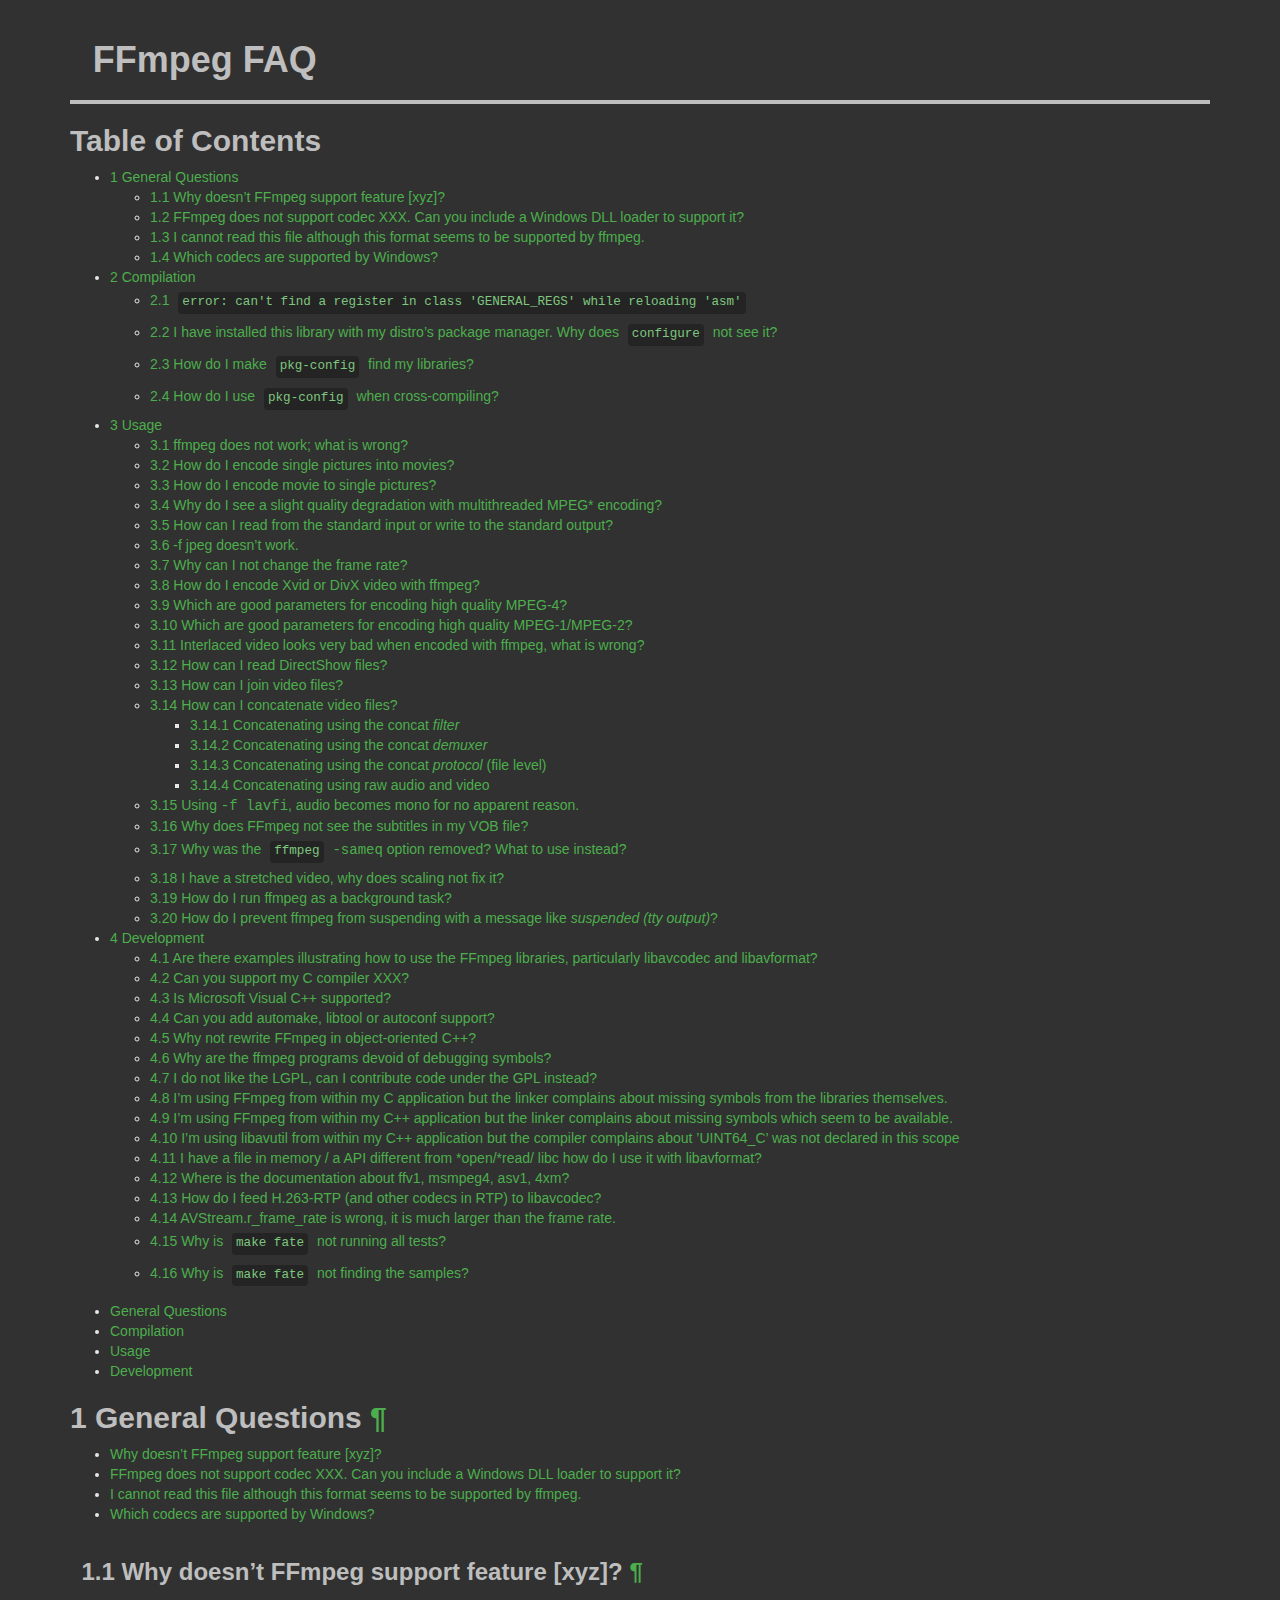
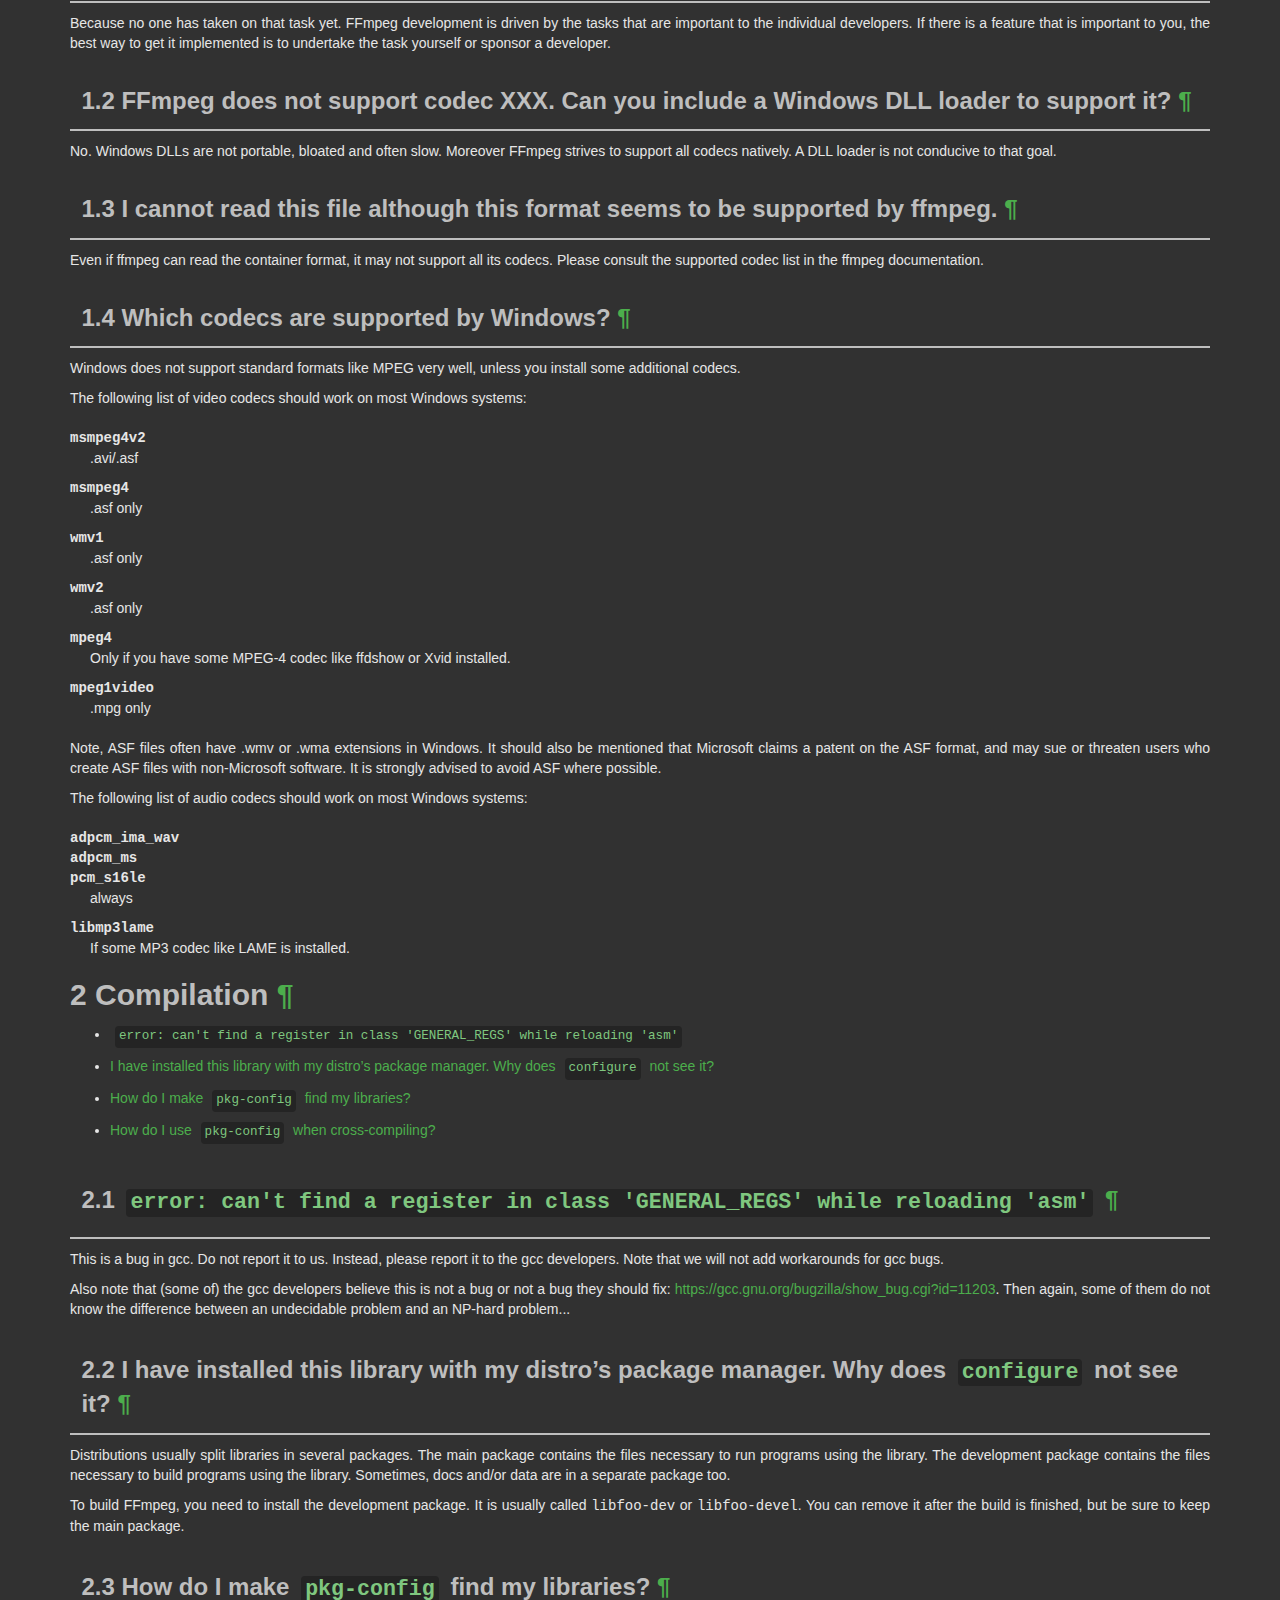
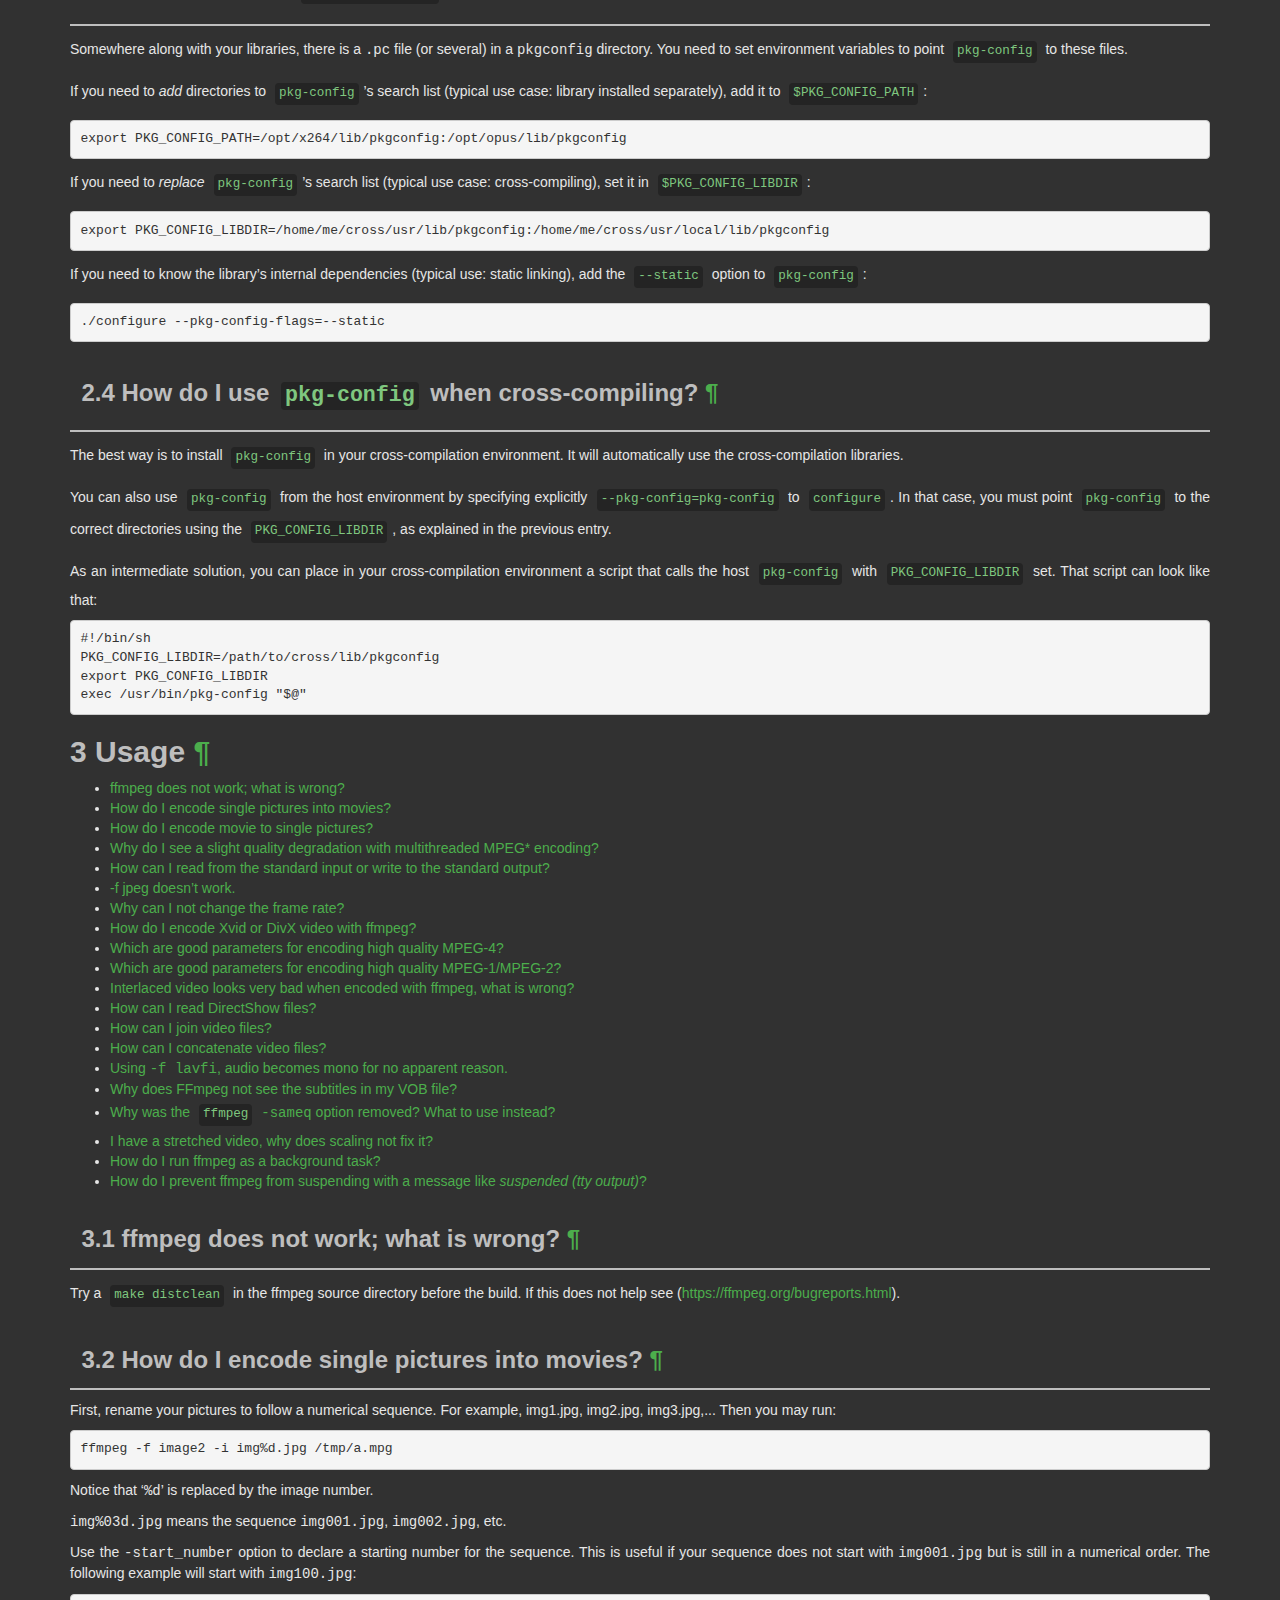
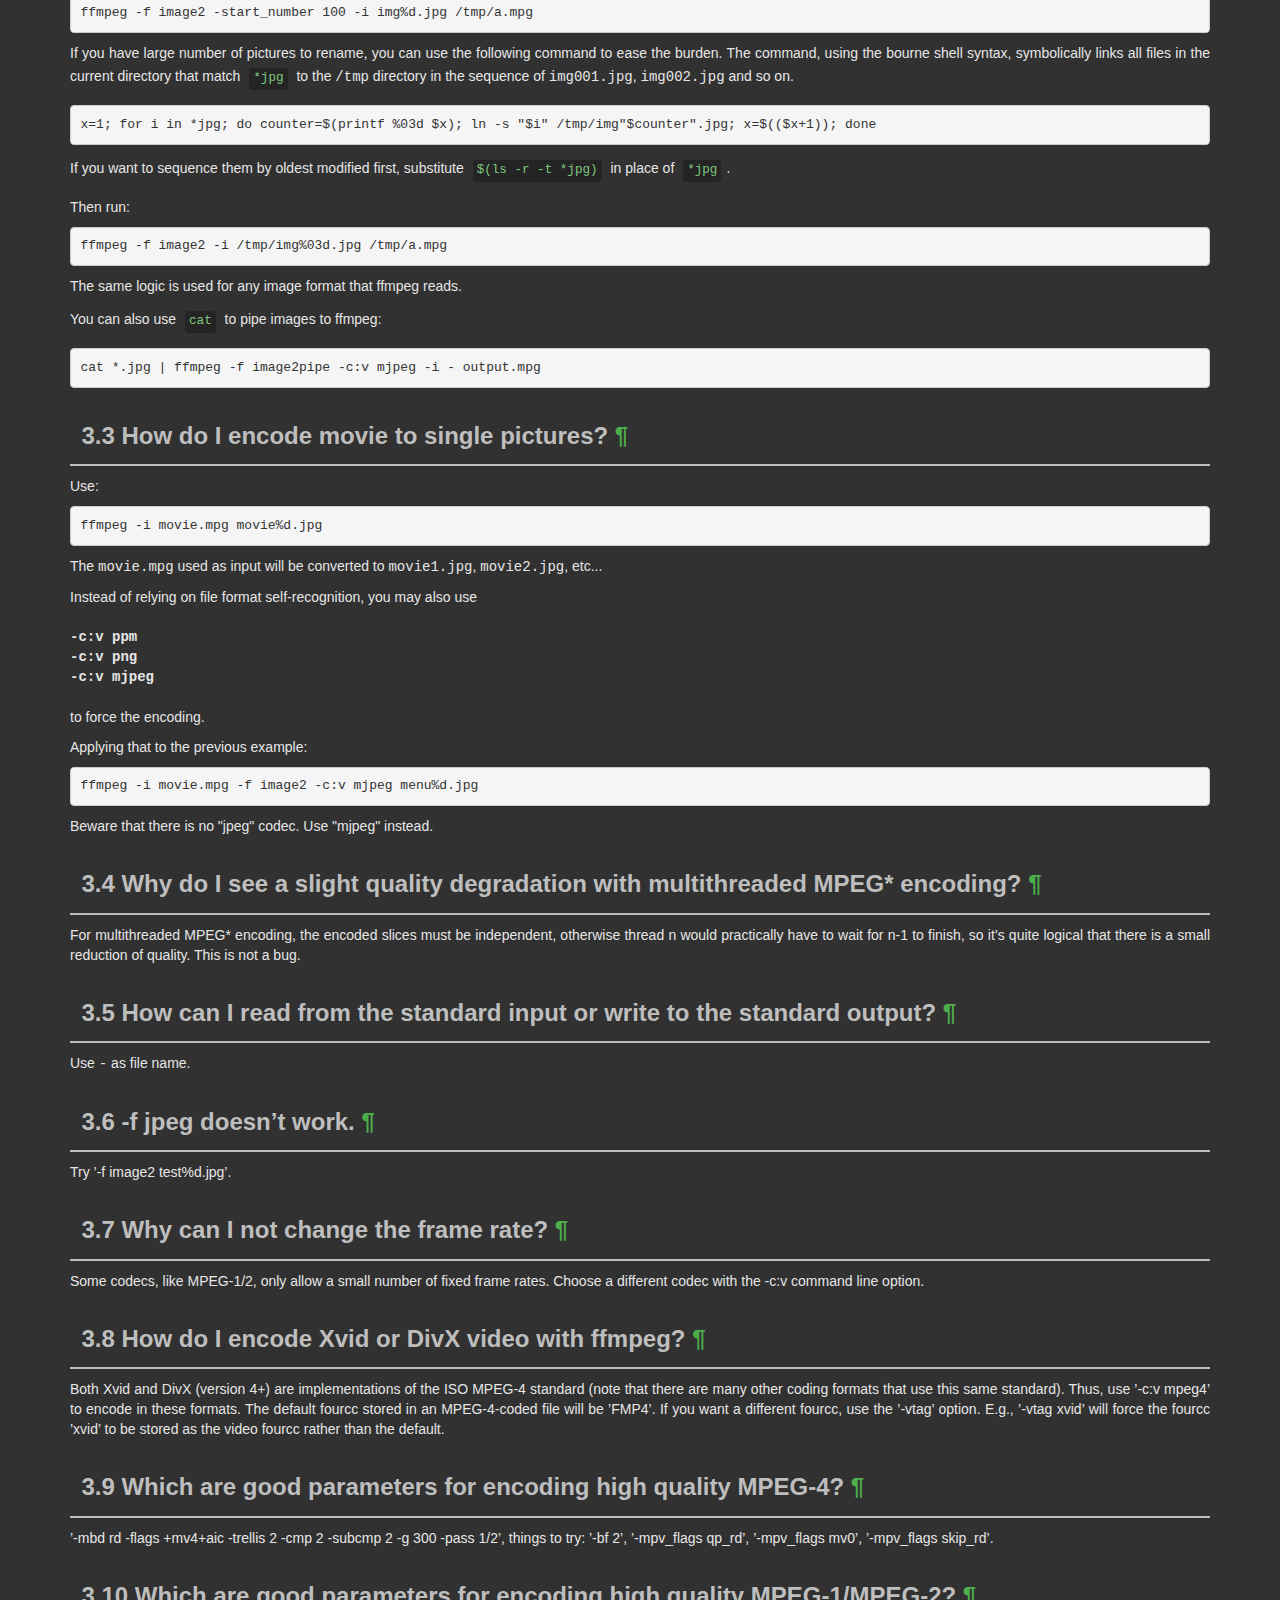
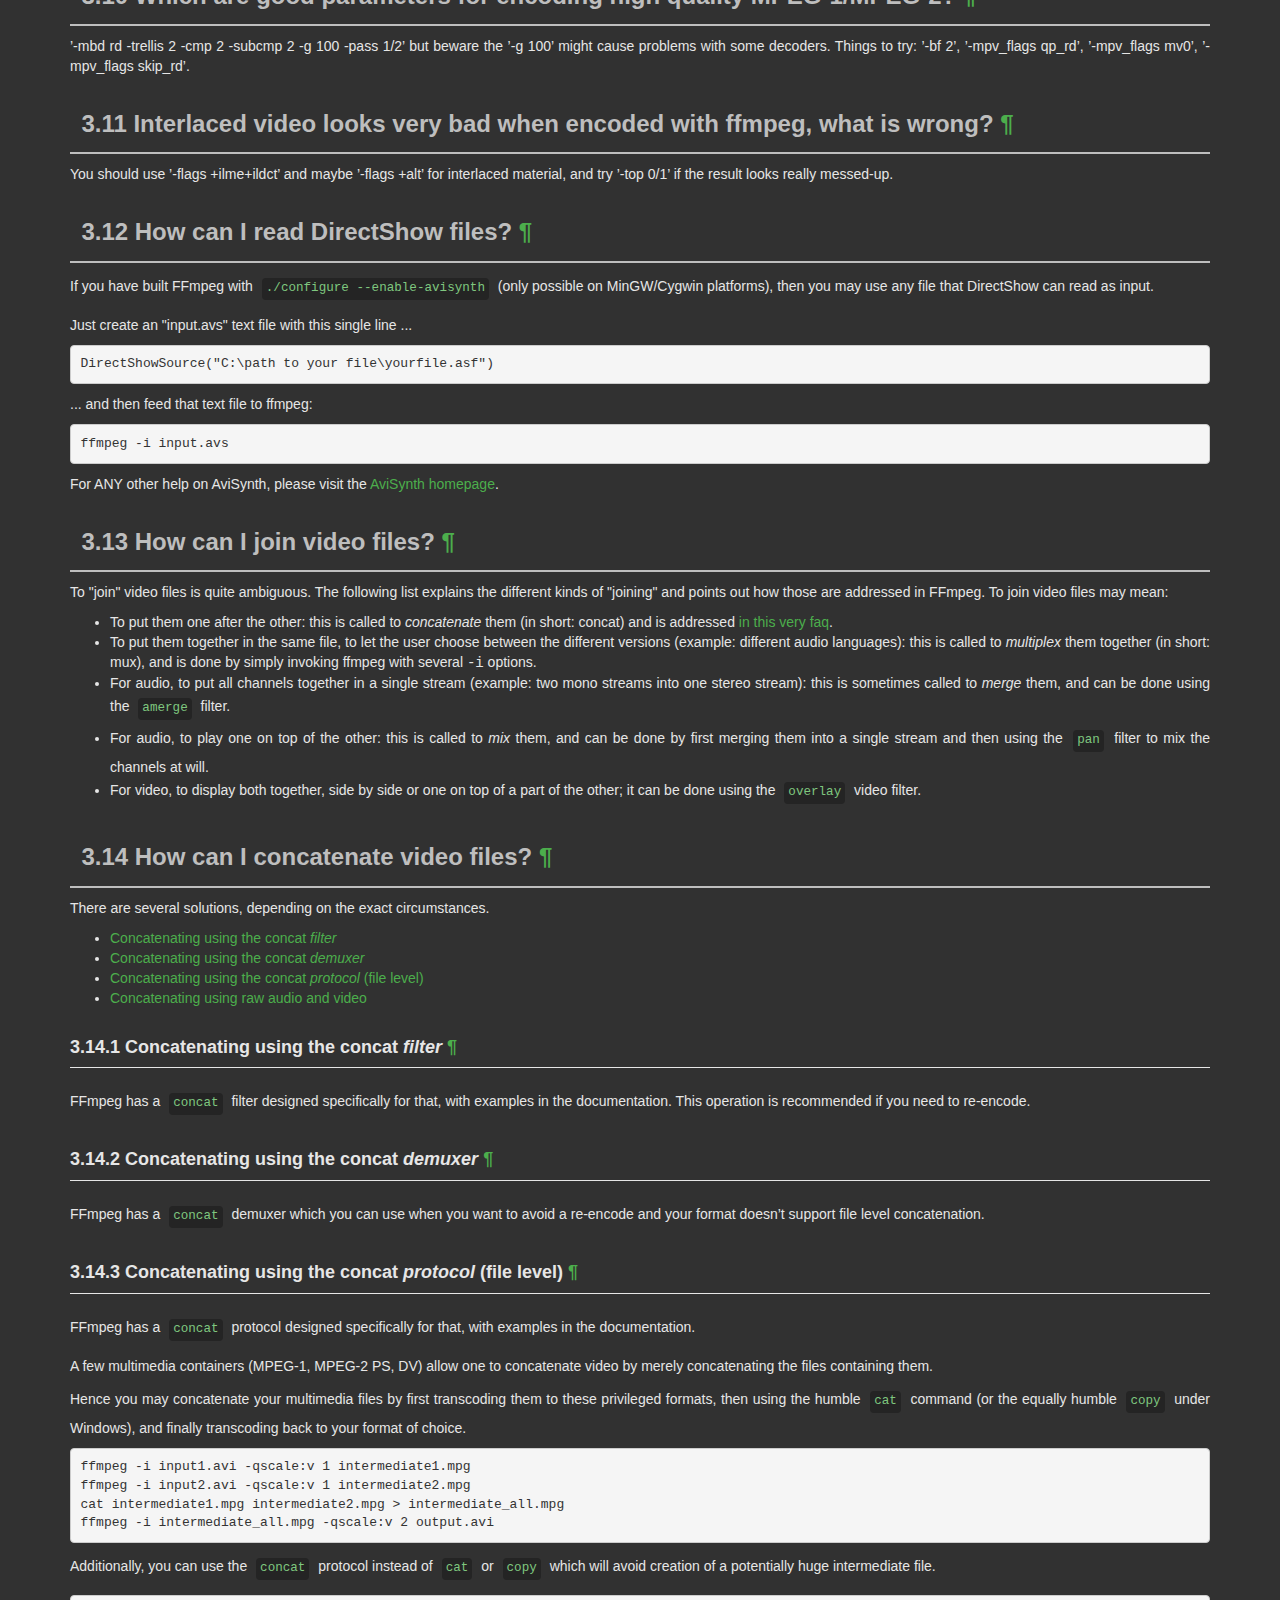
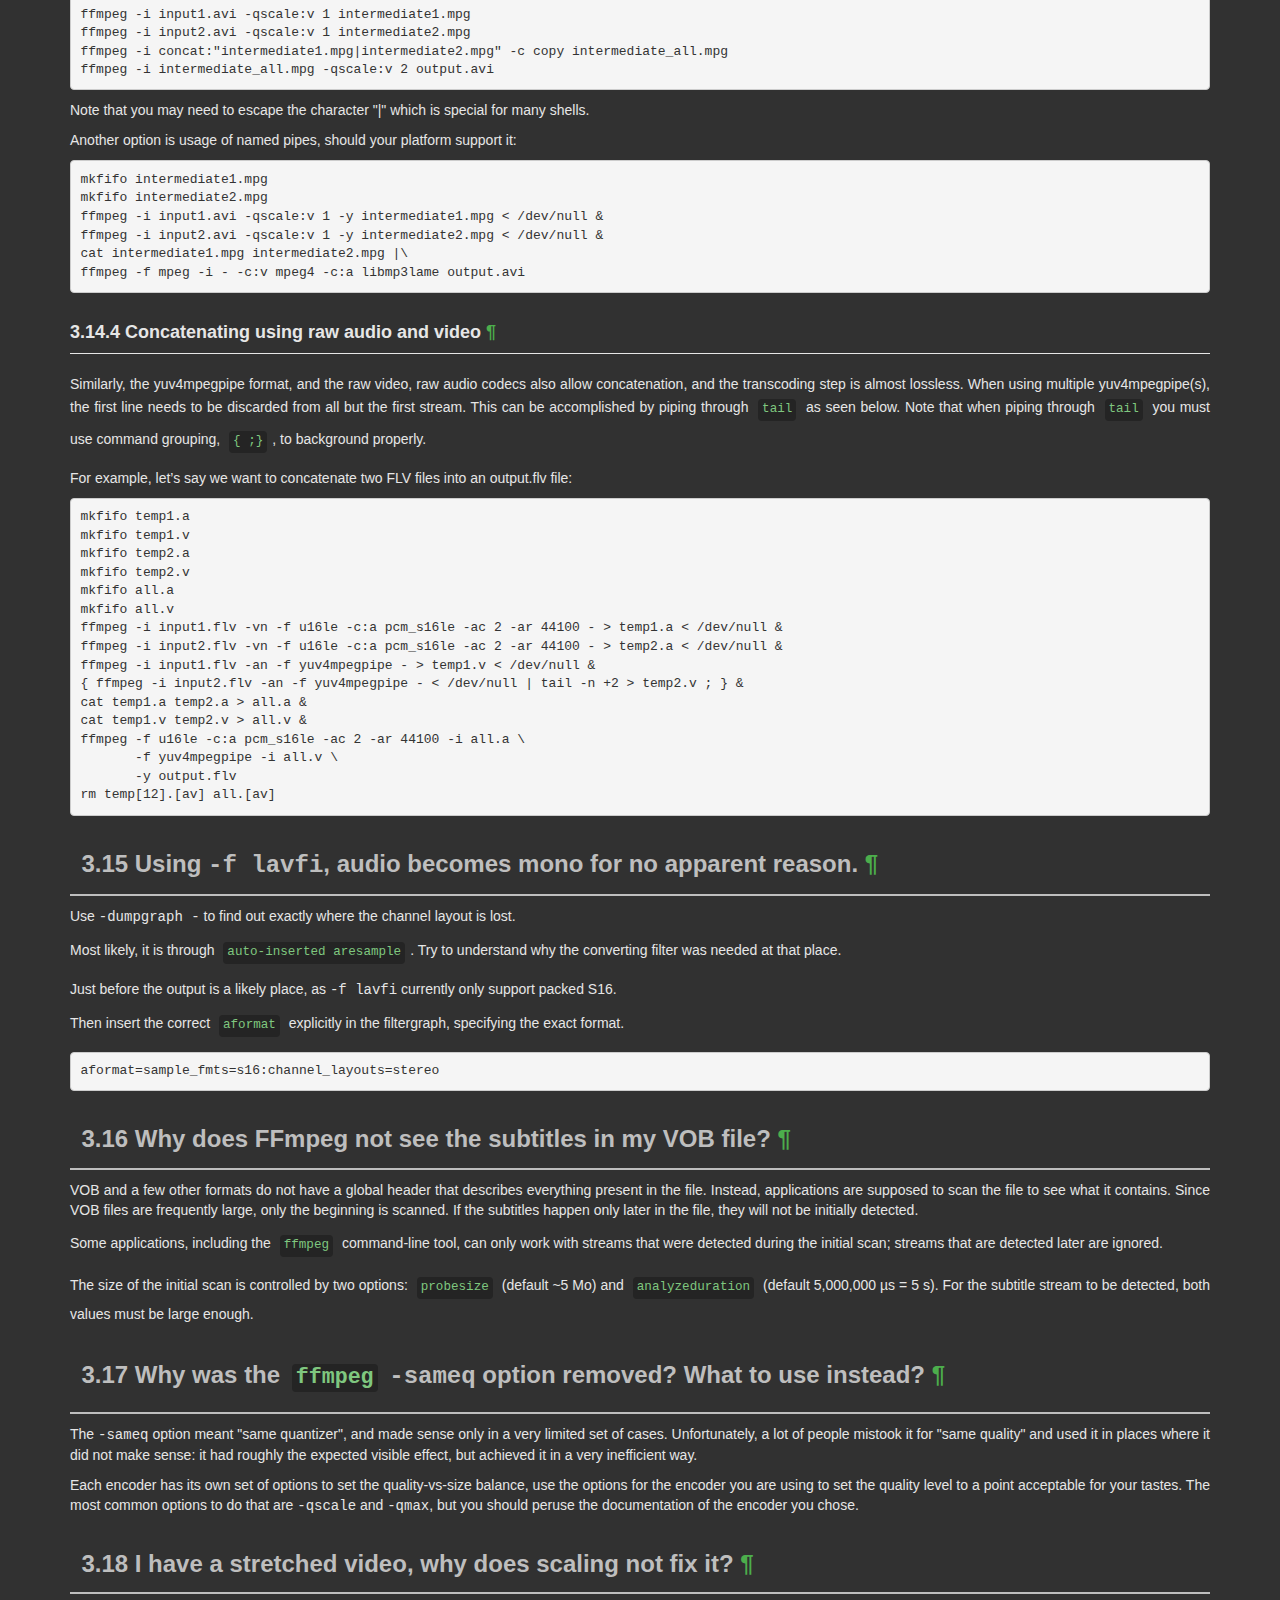
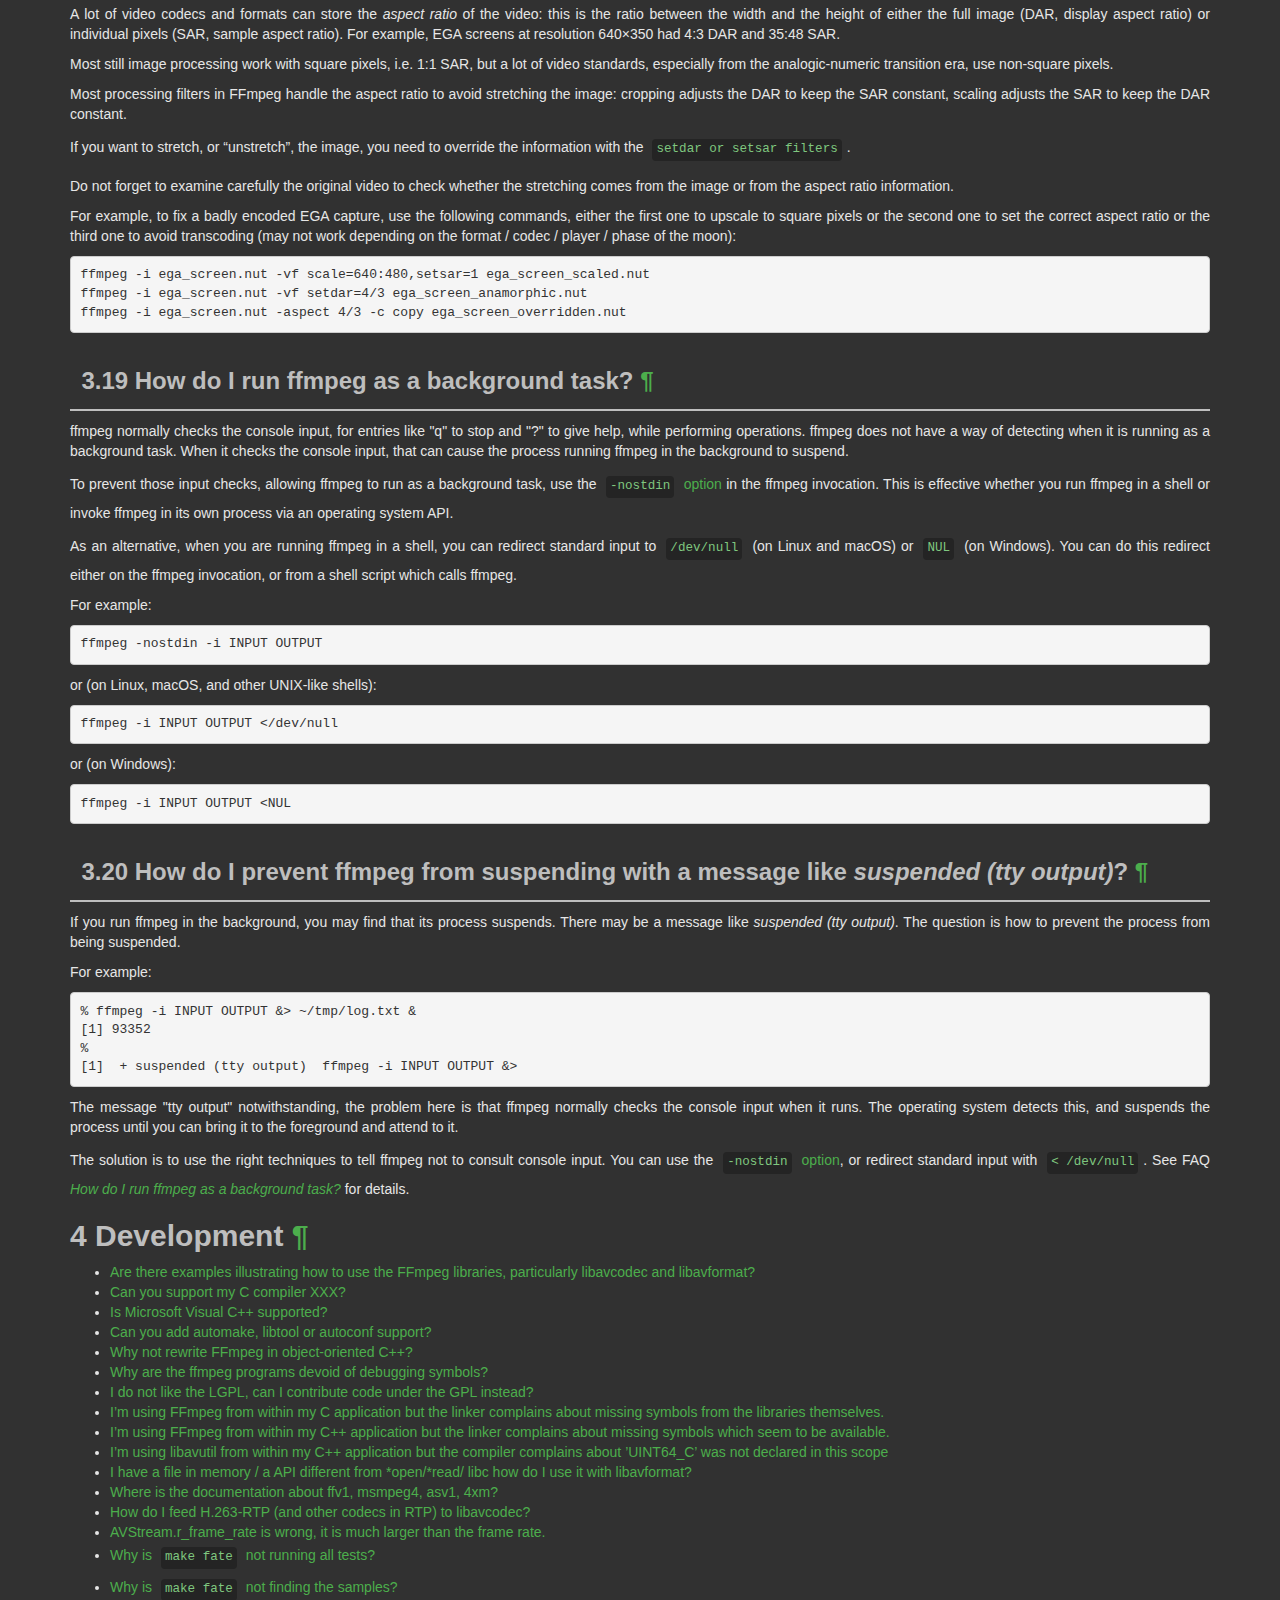
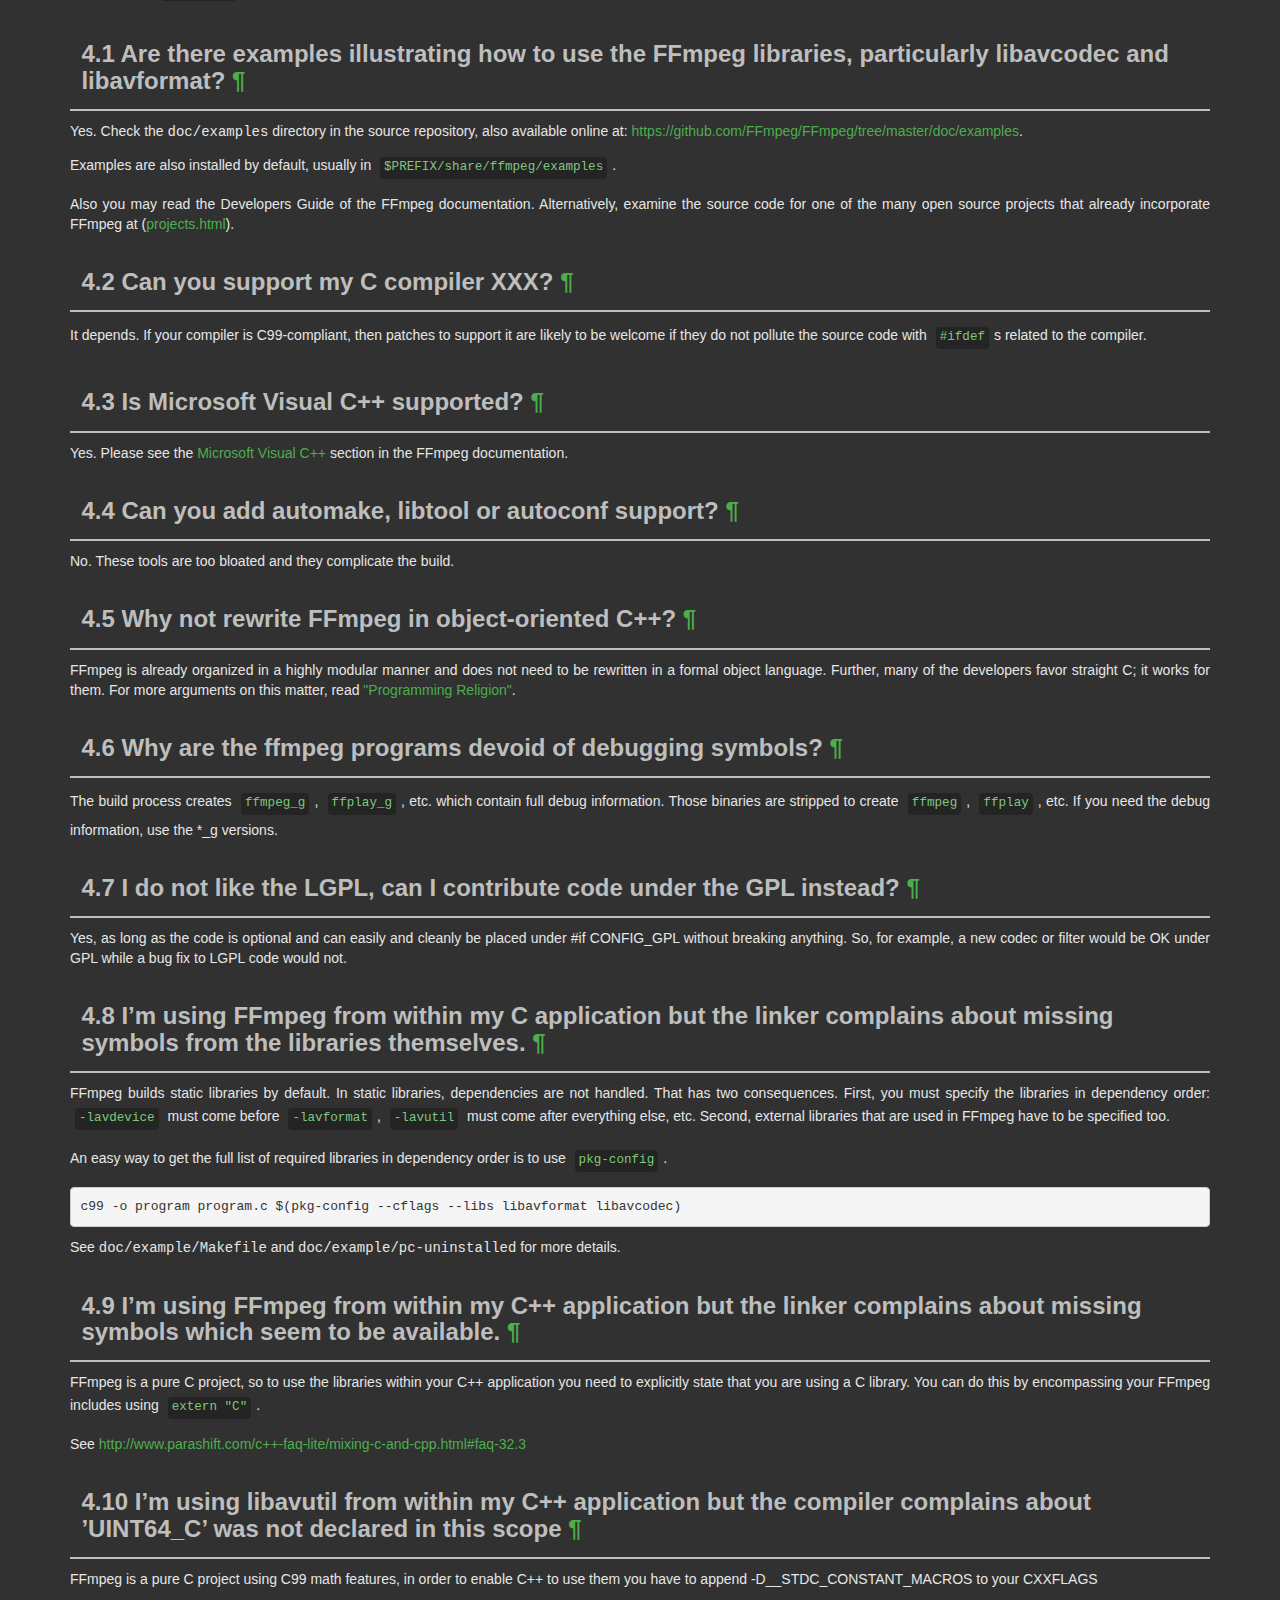
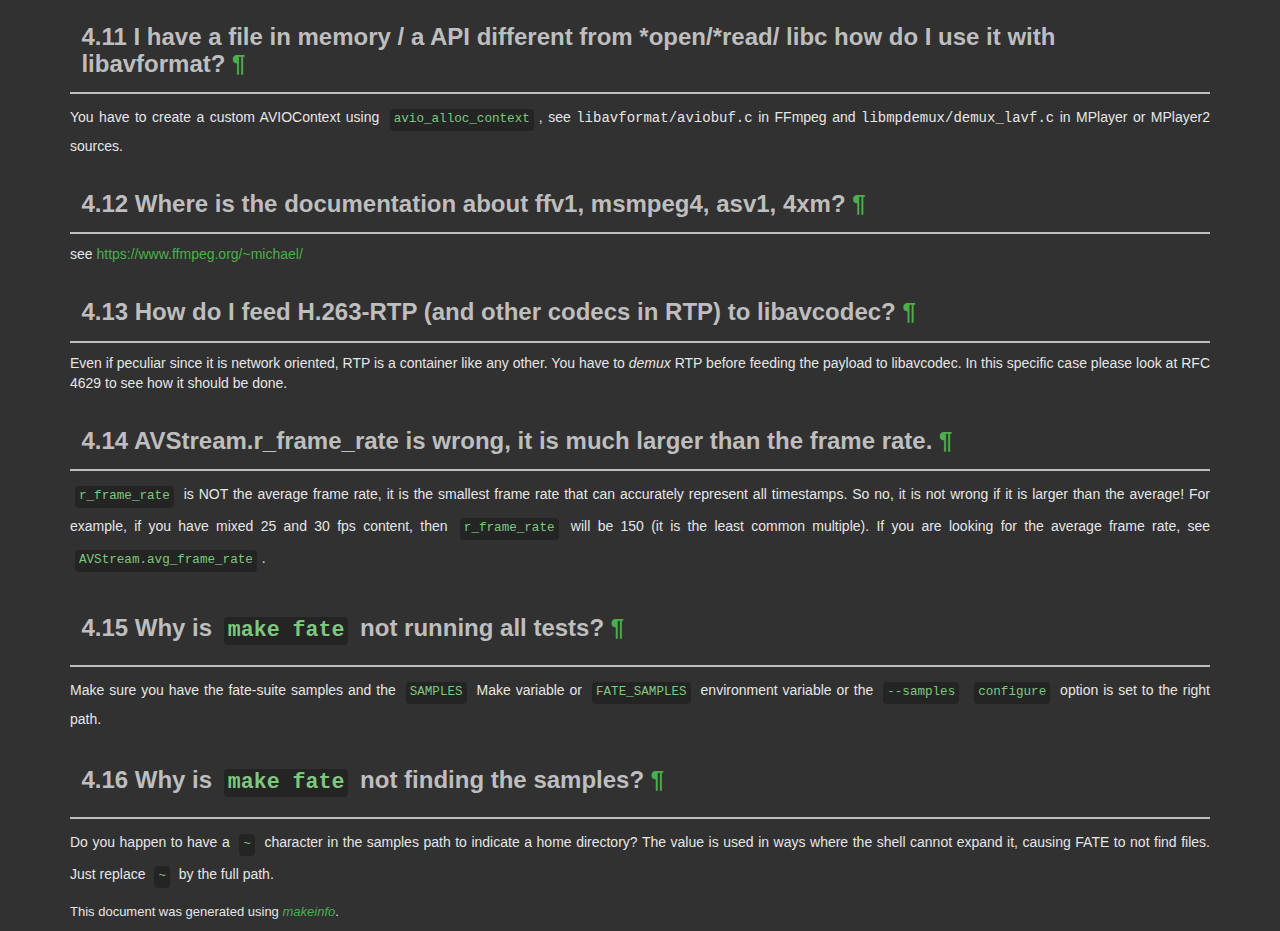
<file: ffmpeg/doc/faq.html>
<!DOCTYPE html PUBLIC "-//W3C//DTD HTML 4.01 Transitional//EN" "http://www.w3.org/TR/html4/loose.dtd">
<html>
<!-- Created by , GNU Texinfo 7.1.1 -->
  <head>
    <meta charset="utf-8">
    <title>
      FFmpeg FAQ
    </title>
    <meta name="viewport" content="width=device-width,initial-scale=1.0">
    <link rel="stylesheet" type="text/css" href="bootstrap.min.css">
    <link rel="stylesheet" type="text/css" href="style.min.css">
  </head>
  <body>
    <div class="container">
      <h1>
      FFmpeg FAQ
      </h1>


<div class="top-level-extent" id="SEC_Top">

<div class="element-contents" id="SEC_Contents">
<h2 class="contents-heading">Table of Contents</h2>

<div class="contents">

<ul class="toc-numbered-mark">
  <li><a id="toc-General-Questions" href="#General-Questions">1 General Questions</a>
  <ul class="toc-numbered-mark">
    <li><a id="toc-Why-doesn_0027t-FFmpeg-support-feature-_005bxyz_005d_003f" href="#Why-doesn_0027t-FFmpeg-support-feature-_005bxyz_005d_003f">1.1 Why doesn&rsquo;t FFmpeg support feature [xyz]?</a></li>
    <li><a id="toc-FFmpeg-does-not-support-codec-XXX_002e-Can-you-include-a-Windows-DLL-loader-to-support-it_003f" href="#FFmpeg-does-not-support-codec-XXX_002e-Can-you-include-a-Windows-DLL-loader-to-support-it_003f">1.2 FFmpeg does not support codec XXX. Can you include a Windows DLL loader to support it?</a></li>
    <li><a id="toc-I-cannot-read-this-file-although-this-format-seems-to-be-supported-by-ffmpeg_002e" href="#I-cannot-read-this-file-although-this-format-seems-to-be-supported-by-ffmpeg_002e">1.3 I cannot read this file although this format seems to be supported by ffmpeg.</a></li>
    <li><a id="toc-Which-codecs-are-supported-by-Windows_003f" href="#Which-codecs-are-supported-by-Windows_003f">1.4 Which codecs are supported by Windows?</a></li>
  </ul></li>
  <li><a id="toc-Compilation" href="#Compilation">2 Compilation</a>
  <ul class="toc-numbered-mark">
    <li><a id="toc-error_003a-can_0027t-find-a-register-in-class-_0027GENERAL_005fREGS_0027-while-reloading-_0027asm_0027" href="#error_003a-can_0027t-find-a-register-in-class-_0027GENERAL_005fREGS_0027-while-reloading-_0027asm_0027">2.1 <code class="code">error: can't find a register in class 'GENERAL_REGS' while reloading 'asm'</code></a></li>
    <li><a id="toc-I-have-installed-this-library-with-my-distro_0027s-package-manager_002e-Why-does-configure-not-see-it_003f" href="#I-have-installed-this-library-with-my-distro_0027s-package-manager_002e-Why-does-configure-not-see-it_003f">2.2 I have installed this library with my distro&rsquo;s package manager. Why does <code class="command">configure</code> not see it?</a></li>
    <li><a id="toc-How-do-I-make-pkg_002dconfig-find-my-libraries_003f" href="#How-do-I-make-pkg_002dconfig-find-my-libraries_003f">2.3 How do I make <code class="command">pkg-config</code> find my libraries?</a></li>
    <li><a id="toc-How-do-I-use-pkg_002dconfig-when-cross_002dcompiling_003f" href="#How-do-I-use-pkg_002dconfig-when-cross_002dcompiling_003f">2.4 How do I use <code class="command">pkg-config</code> when cross-compiling?</a></li>
  </ul></li>
  <li><a id="toc-Usage" href="#Usage">3 Usage</a>
  <ul class="toc-numbered-mark">
    <li><a id="toc-ffmpeg-does-not-work_003b-what-is-wrong_003f" href="#ffmpeg-does-not-work_003b-what-is-wrong_003f">3.1 ffmpeg does not work; what is wrong?</a></li>
    <li><a id="toc-How-do-I-encode-single-pictures-into-movies_003f" href="#How-do-I-encode-single-pictures-into-movies_003f">3.2 How do I encode single pictures into movies?</a></li>
    <li><a id="toc-How-do-I-encode-movie-to-single-pictures_003f" href="#How-do-I-encode-movie-to-single-pictures_003f">3.3 How do I encode movie to single pictures?</a></li>
    <li><a id="toc-Why-do-I-see-a-slight-quality-degradation-with-multithreaded-MPEG_002a-encoding_003f" href="#Why-do-I-see-a-slight-quality-degradation-with-multithreaded-MPEG_002a-encoding_003f">3.4 Why do I see a slight quality degradation with multithreaded MPEG* encoding?</a></li>
    <li><a id="toc-How-can-I-read-from-the-standard-input-or-write-to-the-standard-output_003f" href="#How-can-I-read-from-the-standard-input-or-write-to-the-standard-output_003f">3.5 How can I read from the standard input or write to the standard output?</a></li>
    <li><a id="toc-_002df-jpeg-doesn_0027t-work_002e" href="#g_t_002df-jpeg-doesn_0027t-work_002e">3.6 -f jpeg doesn&rsquo;t work.</a></li>
    <li><a id="toc-Why-can-I-not-change-the-frame-rate_003f" href="#Why-can-I-not-change-the-frame-rate_003f">3.7 Why can I not change the frame rate?</a></li>
    <li><a id="toc-How-do-I-encode-Xvid-or-DivX-video-with-ffmpeg_003f" href="#How-do-I-encode-Xvid-or-DivX-video-with-ffmpeg_003f">3.8 How do I encode Xvid or DivX video with ffmpeg?</a></li>
    <li><a id="toc-Which-are-good-parameters-for-encoding-high-quality-MPEG_002d4_003f" href="#Which-are-good-parameters-for-encoding-high-quality-MPEG_002d4_003f">3.9 Which are good parameters for encoding high quality MPEG-4?</a></li>
    <li><a id="toc-Which-are-good-parameters-for-encoding-high-quality-MPEG_002d1_002fMPEG_002d2_003f" href="#Which-are-good-parameters-for-encoding-high-quality-MPEG_002d1_002fMPEG_002d2_003f">3.10 Which are good parameters for encoding high quality MPEG-1/MPEG-2?</a></li>
    <li><a id="toc-Interlaced-video-looks-very-bad-when-encoded-with-ffmpeg_002c-what-is-wrong_003f" href="#Interlaced-video-looks-very-bad-when-encoded-with-ffmpeg_002c-what-is-wrong_003f">3.11 Interlaced video looks very bad when encoded with ffmpeg, what is wrong?</a></li>
    <li><a id="toc-How-can-I-read-DirectShow-files_003f" href="#How-can-I-read-DirectShow-files_003f">3.12 How can I read DirectShow files?</a></li>
    <li><a id="toc-How-can-I-join-video-files_003f" href="#How-can-I-join-video-files_003f">3.13 How can I join video files?</a></li>
    <li><a id="toc-How-can-I-concatenate-video-files_003f" href="#How-can-I-concatenate-video-files_003f">3.14 How can I concatenate video files?</a>
    <ul class="toc-numbered-mark">
      <li><a id="toc-Concatenating-using-the-concat-filter" href="#Concatenating-using-the-concat-filter">3.14.1 Concatenating using the concat <em class="emph">filter</em></a></li>
      <li><a id="toc-Concatenating-using-the-concat-demuxer" href="#Concatenating-using-the-concat-demuxer">3.14.2 Concatenating using the concat <em class="emph">demuxer</em></a></li>
      <li><a id="toc-Concatenating-using-the-concat-protocol-_0028file-level_0029" href="#Concatenating-using-the-concat-protocol-_0028file-level_0029">3.14.3 Concatenating using the concat <em class="emph">protocol</em> (file level)</a></li>
      <li><a id="toc-Concatenating-using-raw-audio-and-video" href="#Concatenating-using-raw-audio-and-video">3.14.4 Concatenating using raw audio and video</a></li>
    </ul></li>
    <li><a id="toc-Using-_002df-lavfi_002c-audio-becomes-mono-for-no-apparent-reason_002e" href="#Using-_002df-lavfi_002c-audio-becomes-mono-for-no-apparent-reason_002e">3.15 Using <samp class="option">-f lavfi</samp>, audio becomes mono for no apparent reason.</a></li>
    <li><a id="toc-Why-does-FFmpeg-not-see-the-subtitles-in-my-VOB-file_003f" href="#Why-does-FFmpeg-not-see-the-subtitles-in-my-VOB-file_003f">3.16 Why does FFmpeg not see the subtitles in my VOB file?</a></li>
    <li><a id="toc-Why-was-the-ffmpeg-_002dsameq-option-removed_003f-What-to-use-instead_003f" href="#Why-was-the-ffmpeg-_002dsameq-option-removed_003f-What-to-use-instead_003f">3.17 Why was the <code class="command">ffmpeg</code> <samp class="option">-sameq</samp> option removed? What to use instead?</a></li>
    <li><a id="toc-I-have-a-stretched-video_002c-why-does-scaling-not-fix-it_003f" href="#I-have-a-stretched-video_002c-why-does-scaling-not-fix-it_003f">3.18 I have a stretched video, why does scaling not fix it?</a></li>
    <li><a id="toc-How-do-I-run-ffmpeg-as-a-background-task_003f" href="#How-do-I-run-ffmpeg-as-a-background-task_003f">3.19 How do I run ffmpeg as a background task?</a></li>
    <li><a id="toc-How-do-I-prevent-ffmpeg-from-suspending-with-a-message-like-suspended-_0028tty-output_0029_003f" href="#How-do-I-prevent-ffmpeg-from-suspending-with-a-message-like-suspended-_0028tty-output_0029_003f">3.20 How do I prevent ffmpeg from suspending with a message like <em class="emph">suspended (tty output)</em>?</a></li>
  </ul></li>
  <li><a id="toc-Development" href="#Development">4 Development</a>
  <ul class="toc-numbered-mark">
    <li><a id="toc-Are-there-examples-illustrating-how-to-use-the-FFmpeg-libraries_002c-particularly-libavcodec-and-libavformat_003f" href="#Are-there-examples-illustrating-how-to-use-the-FFmpeg-libraries_002c-particularly-libavcodec-and-libavformat_003f">4.1 Are there examples illustrating how to use the FFmpeg libraries, particularly libavcodec and libavformat?</a></li>
    <li><a id="toc-Can-you-support-my-C-compiler-XXX_003f" href="#Can-you-support-my-C-compiler-XXX_003f">4.2 Can you support my C compiler XXX?</a></li>
    <li><a id="toc-Is-Microsoft-Visual-C_002b_002b-supported_003f" href="#Is-Microsoft-Visual-C_002b_002b-supported_003f">4.3 Is Microsoft Visual C++ supported?</a></li>
    <li><a id="toc-Can-you-add-automake_002c-libtool-or-autoconf-support_003f" href="#Can-you-add-automake_002c-libtool-or-autoconf-support_003f">4.4 Can you add automake, libtool or autoconf support?</a></li>
    <li><a id="toc-Why-not-rewrite-FFmpeg-in-object_002doriented-C_002b_002b_003f" href="#Why-not-rewrite-FFmpeg-in-object_002doriented-C_002b_002b_003f">4.5 Why not rewrite FFmpeg in object-oriented C++?</a></li>
    <li><a id="toc-Why-are-the-ffmpeg-programs-devoid-of-debugging-symbols_003f" href="#Why-are-the-ffmpeg-programs-devoid-of-debugging-symbols_003f">4.6 Why are the ffmpeg programs devoid of debugging symbols?</a></li>
    <li><a id="toc-I-do-not-like-the-LGPL_002c-can-I-contribute-code-under-the-GPL-instead_003f" href="#I-do-not-like-the-LGPL_002c-can-I-contribute-code-under-the-GPL-instead_003f">4.7 I do not like the LGPL, can I contribute code under the GPL instead?</a></li>
    <li><a id="toc-I_0027m-using-FFmpeg-from-within-my-C-application-but-the-linker-complains-about-missing-symbols-from-the-libraries-themselves_002e" href="#I_0027m-using-FFmpeg-from-within-my-C-application-but-the-linker-complains-about-missing-symbols-from-the-libraries-themselves_002e">4.8 I&rsquo;m using FFmpeg from within my C application but the linker complains about missing symbols from the libraries themselves.</a></li>
    <li><a id="toc-I_0027m-using-FFmpeg-from-within-my-C_002b_002b-application-but-the-linker-complains-about-missing-symbols-which-seem-to-be-available_002e" href="#I_0027m-using-FFmpeg-from-within-my-C_002b_002b-application-but-the-linker-complains-about-missing-symbols-which-seem-to-be-available_002e">4.9 I&rsquo;m using FFmpeg from within my C++ application but the linker complains about missing symbols which seem to be available.</a></li>
    <li><a id="toc-I_0027m-using-libavutil-from-within-my-C_002b_002b-application-but-the-compiler-complains-about-_0027UINT64_005fC_0027-was-not-declared-in-this-scope" href="#I_0027m-using-libavutil-from-within-my-C_002b_002b-application-but-the-compiler-complains-about-_0027UINT64_005fC_0027-was-not-declared-in-this-scope">4.10 I&rsquo;m using libavutil from within my C++ application but the compiler complains about &rsquo;UINT64_C&rsquo; was not declared in this scope</a></li>
    <li><a id="toc-I-have-a-file-in-memory-_002f-a-API-different-from-_002aopen_002f_002aread_002f-libc-how-do-I-use-it-with-libavformat_003f" href="#I-have-a-file-in-memory-_002f-a-API-different-from-_002aopen_002f_002aread_002f-libc-how-do-I-use-it-with-libavformat_003f">4.11 I have a file in memory / a API different from *open/*read/ libc how do I use it with libavformat?</a></li>
    <li><a id="toc-Where-is-the-documentation-about-ffv1_002c-msmpeg4_002c-asv1_002c-4xm_003f" href="#Where-is-the-documentation-about-ffv1_002c-msmpeg4_002c-asv1_002c-4xm_003f">4.12 Where is the documentation about ffv1, msmpeg4, asv1, 4xm?</a></li>
    <li><a id="toc-How-do-I-feed-H_002e263_002dRTP-_0028and-other-codecs-in-RTP_0029-to-libavcodec_003f" href="#How-do-I-feed-H_002e263_002dRTP-_0028and-other-codecs-in-RTP_0029-to-libavcodec_003f">4.13 How do I feed H.263-RTP (and other codecs in RTP) to libavcodec?</a></li>
    <li><a id="toc-AVStream_002er_005fframe_005frate-is-wrong_002c-it-is-much-larger-than-the-frame-rate_002e" href="#AVStream_002er_005fframe_005frate-is-wrong_002c-it-is-much-larger-than-the-frame-rate_002e">4.14 AVStream.r_frame_rate is wrong, it is much larger than the frame rate.</a></li>
    <li><a id="toc-Why-is-make-fate-not-running-all-tests_003f" href="#Why-is-make-fate-not-running-all-tests_003f">4.15 Why is <code class="code">make fate</code> not running all tests?</a></li>
    <li><a id="toc-Why-is-make-fate-not-finding-the-samples_003f" href="#Why-is-make-fate-not-finding-the-samples_003f">4.16 Why is <code class="code">make fate</code> not finding the samples?</a></li>
  </ul></li>
</ul>
</div>
</div>

<ul class="mini-toc">
<li><a href="#General-Questions" accesskey="1">General Questions</a></li>
<li><a href="#Compilation" accesskey="2">Compilation</a></li>
<li><a href="#Usage" accesskey="3">Usage</a></li>
<li><a href="#Development" accesskey="4">Development</a></li>
</ul>
<div class="chapter-level-extent" id="General-Questions">
<h2 class="chapter"><span>1 General Questions<a class="copiable-link" href="#General-Questions"> &para;</a></span></h2>

<ul class="mini-toc">
<li><a href="#Why-doesn_0027t-FFmpeg-support-feature-_005bxyz_005d_003f" accesskey="1">Why doesn&rsquo;t FFmpeg support feature [xyz]?</a></li>
<li><a href="#FFmpeg-does-not-support-codec-XXX_002e-Can-you-include-a-Windows-DLL-loader-to-support-it_003f" accesskey="2">FFmpeg does not support codec XXX. Can you include a Windows DLL loader to support it?</a></li>
<li><a href="#I-cannot-read-this-file-although-this-format-seems-to-be-supported-by-ffmpeg_002e" accesskey="3">I cannot read this file although this format seems to be supported by ffmpeg.</a></li>
<li><a href="#Which-codecs-are-supported-by-Windows_003f" accesskey="4">Which codecs are supported by Windows?</a></li>
</ul>
<div class="section-level-extent" id="Why-doesn_0027t-FFmpeg-support-feature-_005bxyz_005d_003f">
<h3 class="section"><span>1.1 Why doesn&rsquo;t FFmpeg support feature [xyz]?<a class="copiable-link" href="#Why-doesn_0027t-FFmpeg-support-feature-_005bxyz_005d_003f"> &para;</a></span></h3>

<p>Because no one has taken on that task yet. FFmpeg development is
driven by the tasks that are important to the individual developers.
If there is a feature that is important to you, the best way to get
it implemented is to undertake the task yourself or sponsor a developer.
</p>
</div>
<div class="section-level-extent" id="FFmpeg-does-not-support-codec-XXX_002e-Can-you-include-a-Windows-DLL-loader-to-support-it_003f">
<h3 class="section"><span>1.2 FFmpeg does not support codec XXX. Can you include a Windows DLL loader to support it?<a class="copiable-link" href="#FFmpeg-does-not-support-codec-XXX_002e-Can-you-include-a-Windows-DLL-loader-to-support-it_003f"> &para;</a></span></h3>

<p>No. Windows DLLs are not portable, bloated and often slow.
Moreover FFmpeg strives to support all codecs natively.
A DLL loader is not conducive to that goal.
</p>
</div>
<div class="section-level-extent" id="I-cannot-read-this-file-although-this-format-seems-to-be-supported-by-ffmpeg_002e">
<h3 class="section"><span>1.3 I cannot read this file although this format seems to be supported by ffmpeg.<a class="copiable-link" href="#I-cannot-read-this-file-although-this-format-seems-to-be-supported-by-ffmpeg_002e"> &para;</a></span></h3>

<p>Even if ffmpeg can read the container format, it may not support all its
codecs. Please consult the supported codec list in the ffmpeg
documentation.
</p>
</div>
<div class="section-level-extent" id="Which-codecs-are-supported-by-Windows_003f">
<h3 class="section"><span>1.4 Which codecs are supported by Windows?<a class="copiable-link" href="#Which-codecs-are-supported-by-Windows_003f"> &para;</a></span></h3>

<p>Windows does not support standard formats like MPEG very well, unless you
install some additional codecs.
</p>
<p>The following list of video codecs should work on most Windows systems:
</p><dl class="table">
<dt><samp class="option">msmpeg4v2</samp></dt>
<dd><p>.avi/.asf
</p></dd>
<dt><samp class="option">msmpeg4</samp></dt>
<dd><p>.asf only
</p></dd>
<dt><samp class="option">wmv1</samp></dt>
<dd><p>.asf only
</p></dd>
<dt><samp class="option">wmv2</samp></dt>
<dd><p>.asf only
</p></dd>
<dt><samp class="option">mpeg4</samp></dt>
<dd><p>Only if you have some MPEG-4 codec like ffdshow or Xvid installed.
</p></dd>
<dt><samp class="option">mpeg1video</samp></dt>
<dd><p>.mpg only
</p></dd>
</dl>
<p>Note, ASF files often have .wmv or .wma extensions in Windows. It should also
be mentioned that Microsoft claims a patent on the ASF format, and may sue
or threaten users who create ASF files with non-Microsoft software. It is
strongly advised to avoid ASF where possible.
</p>
<p>The following list of audio codecs should work on most Windows systems:
</p><dl class="table">
<dt><samp class="option">adpcm_ima_wav</samp></dt>
<dt><samp class="option">adpcm_ms</samp></dt>
<dt><samp class="option">pcm_s16le</samp></dt>
<dd><p>always
</p></dd>
<dt><samp class="option">libmp3lame</samp></dt>
<dd><p>If some MP3 codec like LAME is installed.
</p></dd>
</dl>


</div>
</div>
<div class="chapter-level-extent" id="Compilation">
<h2 class="chapter"><span>2 Compilation<a class="copiable-link" href="#Compilation"> &para;</a></span></h2>

<ul class="mini-toc">
<li><a href="#error_003a-can_0027t-find-a-register-in-class-_0027GENERAL_005fREGS_0027-while-reloading-_0027asm_0027" accesskey="1"><code class="code">error: can't find a register in class 'GENERAL_REGS' while reloading 'asm'</code></a></li>
<li><a href="#I-have-installed-this-library-with-my-distro_0027s-package-manager_002e-Why-does-configure-not-see-it_003f" accesskey="2">I have installed this library with my distro&rsquo;s package manager. Why does <code class="command">configure</code> not see it?</a></li>
<li><a href="#How-do-I-make-pkg_002dconfig-find-my-libraries_003f" accesskey="3">How do I make <code class="command">pkg-config</code> find my libraries?</a></li>
<li><a href="#How-do-I-use-pkg_002dconfig-when-cross_002dcompiling_003f" accesskey="4">How do I use <code class="command">pkg-config</code> when cross-compiling?</a></li>
</ul>
<div class="section-level-extent" id="error_003a-can_0027t-find-a-register-in-class-_0027GENERAL_005fREGS_0027-while-reloading-_0027asm_0027">
<h3 class="section"><span>2.1 <code class="code">error: can't find a register in class 'GENERAL_REGS' while reloading 'asm'</code><a class="copiable-link" href="#error_003a-can_0027t-find-a-register-in-class-_0027GENERAL_005fREGS_0027-while-reloading-_0027asm_0027"> &para;</a></span></h3>

<p>This is a bug in gcc. Do not report it to us. Instead, please report it to
the gcc developers. Note that we will not add workarounds for gcc bugs.
</p>
<p>Also note that (some of) the gcc developers believe this is not a bug or
not a bug they should fix:
<a class="url" href="https://gcc.gnu.org/bugzilla/show_bug.cgi?id=11203">https://gcc.gnu.org/bugzilla/show_bug.cgi?id=11203</a>.
Then again, some of them do not know the difference between an undecidable
problem and an NP-hard problem...
</p>
</div>
<div class="section-level-extent" id="I-have-installed-this-library-with-my-distro_0027s-package-manager_002e-Why-does-configure-not-see-it_003f">
<h3 class="section"><span>2.2 I have installed this library with my distro&rsquo;s package manager. Why does <code class="command">configure</code> not see it?<a class="copiable-link" href="#I-have-installed-this-library-with-my-distro_0027s-package-manager_002e-Why-does-configure-not-see-it_003f"> &para;</a></span></h3>

<p>Distributions usually split libraries in several packages. The main package
contains the files necessary to run programs using the library. The
development package contains the files necessary to build programs using the
library. Sometimes, docs and/or data are in a separate package too.
</p>
<p>To build FFmpeg, you need to install the development package. It is usually
called <samp class="file">libfoo-dev</samp> or <samp class="file">libfoo-devel</samp>. You can remove it after the
build is finished, but be sure to keep the main package.
</p>
</div>
<div class="section-level-extent" id="How-do-I-make-pkg_002dconfig-find-my-libraries_003f">
<h3 class="section"><span>2.3 How do I make <code class="command">pkg-config</code> find my libraries?<a class="copiable-link" href="#How-do-I-make-pkg_002dconfig-find-my-libraries_003f"> &para;</a></span></h3>

<p>Somewhere along with your libraries, there is a <samp class="file">.pc</samp> file (or several)
in a <samp class="file">pkgconfig</samp> directory. You need to set environment variables to
point <code class="command">pkg-config</code> to these files.
</p>
<p>If you need to <em class="emph">add</em> directories to <code class="command">pkg-config</code>&rsquo;s search list
(typical use case: library installed separately), add it to
<code class="code">$PKG_CONFIG_PATH</code>:
</p>
<div class="example">
<pre class="example-preformatted">export PKG_CONFIG_PATH=/opt/x264/lib/pkgconfig:/opt/opus/lib/pkgconfig
</pre></div>

<p>If you need to <em class="emph">replace</em> <code class="command">pkg-config</code>&rsquo;s search list
(typical use case: cross-compiling), set it in
<code class="code">$PKG_CONFIG_LIBDIR</code>:
</p>
<div class="example">
<pre class="example-preformatted">export PKG_CONFIG_LIBDIR=/home/me/cross/usr/lib/pkgconfig:/home/me/cross/usr/local/lib/pkgconfig
</pre></div>

<p>If you need to know the library&rsquo;s internal dependencies (typical use: static
linking), add the <code class="code">--static</code> option to <code class="command">pkg-config</code>:
</p>
<div class="example">
<pre class="example-preformatted">./configure --pkg-config-flags=--static
</pre></div>

</div>
<div class="section-level-extent" id="How-do-I-use-pkg_002dconfig-when-cross_002dcompiling_003f">
<h3 class="section"><span>2.4 How do I use <code class="command">pkg-config</code> when cross-compiling?<a class="copiable-link" href="#How-do-I-use-pkg_002dconfig-when-cross_002dcompiling_003f"> &para;</a></span></h3>

<p>The best way is to install <code class="command">pkg-config</code> in your cross-compilation
environment. It will automatically use the cross-compilation libraries.
</p>
<p>You can also use <code class="command">pkg-config</code> from the host environment by
specifying explicitly <code class="code">--pkg-config=pkg-config</code> to <code class="command">configure</code>.
In that case, you must point <code class="command">pkg-config</code> to the correct directories
using the <code class="code">PKG_CONFIG_LIBDIR</code>, as explained in the previous entry.
</p>
<p>As an intermediate solution, you can place in your cross-compilation
environment a script that calls the host <code class="command">pkg-config</code> with
<code class="code">PKG_CONFIG_LIBDIR</code> set. That script can look like that:
</p>
<div class="example">
<pre class="example-preformatted">#!/bin/sh
PKG_CONFIG_LIBDIR=/path/to/cross/lib/pkgconfig
export PKG_CONFIG_LIBDIR
exec /usr/bin/pkg-config &quot;$@&quot;
</pre></div>

</div>
</div>
<div class="chapter-level-extent" id="Usage">
<h2 class="chapter"><span>3 Usage<a class="copiable-link" href="#Usage"> &para;</a></span></h2>

<ul class="mini-toc">
<li><a href="#ffmpeg-does-not-work_003b-what-is-wrong_003f" accesskey="1">ffmpeg does not work; what is wrong?</a></li>
<li><a href="#How-do-I-encode-single-pictures-into-movies_003f" accesskey="2">How do I encode single pictures into movies?</a></li>
<li><a href="#How-do-I-encode-movie-to-single-pictures_003f" accesskey="3">How do I encode movie to single pictures?</a></li>
<li><a href="#Why-do-I-see-a-slight-quality-degradation-with-multithreaded-MPEG_002a-encoding_003f" accesskey="4">Why do I see a slight quality degradation with multithreaded MPEG* encoding?</a></li>
<li><a href="#How-can-I-read-from-the-standard-input-or-write-to-the-standard-output_003f" accesskey="5">How can I read from the standard input or write to the standard output?</a></li>
<li><a href="#g_t_002df-jpeg-doesn_0027t-work_002e" accesskey="6">-f jpeg doesn&rsquo;t work.</a></li>
<li><a href="#Why-can-I-not-change-the-frame-rate_003f" accesskey="7">Why can I not change the frame rate?</a></li>
<li><a href="#How-do-I-encode-Xvid-or-DivX-video-with-ffmpeg_003f" accesskey="8">How do I encode Xvid or DivX video with ffmpeg?</a></li>
<li><a href="#Which-are-good-parameters-for-encoding-high-quality-MPEG_002d4_003f" accesskey="9">Which are good parameters for encoding high quality MPEG-4?</a></li>
<li><a href="#Which-are-good-parameters-for-encoding-high-quality-MPEG_002d1_002fMPEG_002d2_003f">Which are good parameters for encoding high quality MPEG-1/MPEG-2?</a></li>
<li><a href="#Interlaced-video-looks-very-bad-when-encoded-with-ffmpeg_002c-what-is-wrong_003f">Interlaced video looks very bad when encoded with ffmpeg, what is wrong?</a></li>
<li><a href="#How-can-I-read-DirectShow-files_003f">How can I read DirectShow files?</a></li>
<li><a href="#How-can-I-join-video-files_003f">How can I join video files?</a></li>
<li><a href="#How-can-I-concatenate-video-files_003f">How can I concatenate video files?</a></li>
<li><a href="#Using-_002df-lavfi_002c-audio-becomes-mono-for-no-apparent-reason_002e">Using <samp class="option">-f lavfi</samp>, audio becomes mono for no apparent reason.</a></li>
<li><a href="#Why-does-FFmpeg-not-see-the-subtitles-in-my-VOB-file_003f">Why does FFmpeg not see the subtitles in my VOB file?</a></li>
<li><a href="#Why-was-the-ffmpeg-_002dsameq-option-removed_003f-What-to-use-instead_003f">Why was the <code class="command">ffmpeg</code> <samp class="option">-sameq</samp> option removed? What to use instead?</a></li>
<li><a href="#I-have-a-stretched-video_002c-why-does-scaling-not-fix-it_003f">I have a stretched video, why does scaling not fix it?</a></li>
<li><a href="#How-do-I-run-ffmpeg-as-a-background-task_003f">How do I run ffmpeg as a background task?</a></li>
<li><a href="#How-do-I-prevent-ffmpeg-from-suspending-with-a-message-like-suspended-_0028tty-output_0029_003f">How do I prevent ffmpeg from suspending with a message like <em class="emph">suspended (tty output)</em>?</a></li>
</ul>
<div class="section-level-extent" id="ffmpeg-does-not-work_003b-what-is-wrong_003f">
<h3 class="section"><span>3.1 ffmpeg does not work; what is wrong?<a class="copiable-link" href="#ffmpeg-does-not-work_003b-what-is-wrong_003f"> &para;</a></span></h3>

<p>Try a <code class="code">make distclean</code> in the ffmpeg source directory before the build.
If this does not help see
(<a class="url" href="https://ffmpeg.org/bugreports.html">https://ffmpeg.org/bugreports.html</a>).
</p>
</div>
<div class="section-level-extent" id="How-do-I-encode-single-pictures-into-movies_003f">
<h3 class="section"><span>3.2 How do I encode single pictures into movies?<a class="copiable-link" href="#How-do-I-encode-single-pictures-into-movies_003f"> &para;</a></span></h3>

<p>First, rename your pictures to follow a numerical sequence.
For example, img1.jpg, img2.jpg, img3.jpg,...
Then you may run:
</p>
<div class="example">
<pre class="example-preformatted">ffmpeg -f image2 -i img%d.jpg /tmp/a.mpg
</pre></div>

<p>Notice that &lsquo;<samp class="samp">%d</samp>&rsquo; is replaced by the image number.
</p>
<p><samp class="file">img%03d.jpg</samp> means the sequence <samp class="file">img001.jpg</samp>, <samp class="file">img002.jpg</samp>, etc.
</p>
<p>Use the <samp class="option">-start_number</samp> option to declare a starting number for
the sequence. This is useful if your sequence does not start with
<samp class="file">img001.jpg</samp> but is still in a numerical order. The following
example will start with <samp class="file">img100.jpg</samp>:
</p>
<div class="example">
<pre class="example-preformatted">ffmpeg -f image2 -start_number 100 -i img%d.jpg /tmp/a.mpg
</pre></div>

<p>If you have large number of pictures to rename, you can use the
following command to ease the burden. The command, using the bourne
shell syntax, symbolically links all files in the current directory
that match <code class="code">*jpg</code> to the <samp class="file">/tmp</samp> directory in the sequence of
<samp class="file">img001.jpg</samp>, <samp class="file">img002.jpg</samp> and so on.
</p>
<div class="example">
<pre class="example-preformatted">x=1; for i in *jpg; do counter=$(printf %03d $x); ln -s &quot;$i&quot; /tmp/img&quot;$counter&quot;.jpg; x=$(($x+1)); done
</pre></div>

<p>If you want to sequence them by oldest modified first, substitute
<code class="code">$(ls -r -t *jpg)</code> in place of <code class="code">*jpg</code>.
</p>
<p>Then run:
</p>
<div class="example">
<pre class="example-preformatted">ffmpeg -f image2 -i /tmp/img%03d.jpg /tmp/a.mpg
</pre></div>

<p>The same logic is used for any image format that ffmpeg reads.
</p>
<p>You can also use <code class="command">cat</code> to pipe images to ffmpeg:
</p>
<div class="example">
<pre class="example-preformatted">cat *.jpg | ffmpeg -f image2pipe -c:v mjpeg -i - output.mpg
</pre></div>

</div>
<div class="section-level-extent" id="How-do-I-encode-movie-to-single-pictures_003f">
<h3 class="section"><span>3.3 How do I encode movie to single pictures?<a class="copiable-link" href="#How-do-I-encode-movie-to-single-pictures_003f"> &para;</a></span></h3>

<p>Use:
</p>
<div class="example">
<pre class="example-preformatted">ffmpeg -i movie.mpg movie%d.jpg
</pre></div>

<p>The <samp class="file">movie.mpg</samp> used as input will be converted to
<samp class="file">movie1.jpg</samp>, <samp class="file">movie2.jpg</samp>, etc...
</p>
<p>Instead of relying on file format self-recognition, you may also use
</p><dl class="table">
<dt><samp class="option">-c:v ppm</samp></dt>
<dt><samp class="option">-c:v png</samp></dt>
<dt><samp class="option">-c:v mjpeg</samp></dt>
</dl>
<p>to force the encoding.
</p>
<p>Applying that to the previous example:
</p><div class="example">
<pre class="example-preformatted">ffmpeg -i movie.mpg -f image2 -c:v mjpeg menu%d.jpg
</pre></div>

<p>Beware that there is no &quot;jpeg&quot; codec. Use &quot;mjpeg&quot; instead.
</p>
</div>
<div class="section-level-extent" id="Why-do-I-see-a-slight-quality-degradation-with-multithreaded-MPEG_002a-encoding_003f">
<h3 class="section"><span>3.4 Why do I see a slight quality degradation with multithreaded MPEG* encoding?<a class="copiable-link" href="#Why-do-I-see-a-slight-quality-degradation-with-multithreaded-MPEG_002a-encoding_003f"> &para;</a></span></h3>

<p>For multithreaded MPEG* encoding, the encoded slices must be independent,
otherwise thread n would practically have to wait for n-1 to finish, so it&rsquo;s
quite logical that there is a small reduction of quality. This is not a bug.
</p>
</div>
<div class="section-level-extent" id="How-can-I-read-from-the-standard-input-or-write-to-the-standard-output_003f">
<h3 class="section"><span>3.5 How can I read from the standard input or write to the standard output?<a class="copiable-link" href="#How-can-I-read-from-the-standard-input-or-write-to-the-standard-output_003f"> &para;</a></span></h3>

<p>Use <samp class="file">-</samp> as file name.
</p>
</div>
<div class="section-level-extent" id="g_t_002df-jpeg-doesn_0027t-work_002e">
<h3 class="section"><span>3.6 -f jpeg doesn&rsquo;t work.<a class="copiable-link" href="#g_t_002df-jpeg-doesn_0027t-work_002e"> &para;</a></span></h3>

<p>Try &rsquo;-f image2 test%d.jpg&rsquo;.
</p>
</div>
<div class="section-level-extent" id="Why-can-I-not-change-the-frame-rate_003f">
<h3 class="section"><span>3.7 Why can I not change the frame rate?<a class="copiable-link" href="#Why-can-I-not-change-the-frame-rate_003f"> &para;</a></span></h3>

<p>Some codecs, like MPEG-1/2, only allow a small number of fixed frame rates.
Choose a different codec with the -c:v command line option.
</p>
</div>
<div class="section-level-extent" id="How-do-I-encode-Xvid-or-DivX-video-with-ffmpeg_003f">
<h3 class="section"><span>3.8 How do I encode Xvid or DivX video with ffmpeg?<a class="copiable-link" href="#How-do-I-encode-Xvid-or-DivX-video-with-ffmpeg_003f"> &para;</a></span></h3>

<p>Both Xvid and DivX (version 4+) are implementations of the ISO MPEG-4
standard (note that there are many other coding formats that use this
same standard). Thus, use &rsquo;-c:v mpeg4&rsquo; to encode in these formats. The
default fourcc stored in an MPEG-4-coded file will be &rsquo;FMP4&rsquo;. If you want
a different fourcc, use the &rsquo;-vtag&rsquo; option. E.g., &rsquo;-vtag xvid&rsquo; will
force the fourcc &rsquo;xvid&rsquo; to be stored as the video fourcc rather than the
default.
</p>
</div>
<div class="section-level-extent" id="Which-are-good-parameters-for-encoding-high-quality-MPEG_002d4_003f">
<h3 class="section"><span>3.9 Which are good parameters for encoding high quality MPEG-4?<a class="copiable-link" href="#Which-are-good-parameters-for-encoding-high-quality-MPEG_002d4_003f"> &para;</a></span></h3>

<p>&rsquo;-mbd rd -flags +mv4+aic -trellis 2 -cmp 2 -subcmp 2 -g 300 -pass 1/2&rsquo;,
things to try: &rsquo;-bf 2&rsquo;, &rsquo;-mpv_flags qp_rd&rsquo;, &rsquo;-mpv_flags mv0&rsquo;, &rsquo;-mpv_flags skip_rd&rsquo;.
</p>
</div>
<div class="section-level-extent" id="Which-are-good-parameters-for-encoding-high-quality-MPEG_002d1_002fMPEG_002d2_003f">
<h3 class="section"><span>3.10 Which are good parameters for encoding high quality MPEG-1/MPEG-2?<a class="copiable-link" href="#Which-are-good-parameters-for-encoding-high-quality-MPEG_002d1_002fMPEG_002d2_003f"> &para;</a></span></h3>

<p>&rsquo;-mbd rd -trellis 2 -cmp 2 -subcmp 2 -g 100 -pass 1/2&rsquo;
but beware the &rsquo;-g 100&rsquo; might cause problems with some decoders.
Things to try: &rsquo;-bf 2&rsquo;, &rsquo;-mpv_flags qp_rd&rsquo;, &rsquo;-mpv_flags mv0&rsquo;, &rsquo;-mpv_flags skip_rd&rsquo;.
</p>
</div>
<div class="section-level-extent" id="Interlaced-video-looks-very-bad-when-encoded-with-ffmpeg_002c-what-is-wrong_003f">
<h3 class="section"><span>3.11 Interlaced video looks very bad when encoded with ffmpeg, what is wrong?<a class="copiable-link" href="#Interlaced-video-looks-very-bad-when-encoded-with-ffmpeg_002c-what-is-wrong_003f"> &para;</a></span></h3>

<p>You should use &rsquo;-flags +ilme+ildct&rsquo; and maybe &rsquo;-flags +alt&rsquo; for interlaced
material, and try &rsquo;-top 0/1&rsquo; if the result looks really messed-up.
</p>
</div>
<div class="section-level-extent" id="How-can-I-read-DirectShow-files_003f">
<h3 class="section"><span>3.12 How can I read DirectShow files?<a class="copiable-link" href="#How-can-I-read-DirectShow-files_003f"> &para;</a></span></h3>

<p>If you have built FFmpeg with <code class="code">./configure --enable-avisynth</code>
(only possible on MinGW/Cygwin platforms),
then you may use any file that DirectShow can read as input.
</p>
<p>Just create an &quot;input.avs&quot; text file with this single line ...
</p><div class="example">
<pre class="example-preformatted">DirectShowSource(&quot;C:\path to your file\yourfile.asf&quot;)
</pre></div>
<p>... and then feed that text file to ffmpeg:
</p><div class="example">
<pre class="example-preformatted">ffmpeg -i input.avs
</pre></div>

<p>For ANY other help on AviSynth, please visit the
<a class="uref" href="http://www.avisynth.org/">AviSynth homepage</a>.
</p>
</div>
<div class="section-level-extent" id="How-can-I-join-video-files_003f">
<h3 class="section"><span>3.13 How can I join video files?<a class="copiable-link" href="#How-can-I-join-video-files_003f"> &para;</a></span></h3>

<p>To &quot;join&quot; video files is quite ambiguous. The following list explains the
different kinds of &quot;joining&quot; and points out how those are addressed in
FFmpeg. To join video files may mean:
</p>
<ul class="itemize mark-bullet">
<li>To put them one after the other: this is called to <em class="emph">concatenate</em> them
(in short: concat) and is addressed
<a class="ref" href="#How-can-I-concatenate-video-files">in this very faq</a>.

</li><li>To put them together in the same file, to let the user choose between the
different versions (example: different audio languages): this is called to
<em class="emph">multiplex</em> them together (in short: mux), and is done by simply
invoking ffmpeg with several <samp class="option">-i</samp> options.

</li><li>For audio, to put all channels together in a single stream (example: two
mono streams into one stereo stream): this is sometimes called to
<em class="emph">merge</em> them, and can be done using the
<a class="url" href="ffmpeg-filters.html#amerge"><code class="code">amerge</code></a> filter.

</li><li>For audio, to play one on top of the other: this is called to <em class="emph">mix</em>
them, and can be done by first merging them into a single stream and then
using the <a class="url" href="ffmpeg-filters.html#pan"><code class="code">pan</code></a> filter to mix
the channels at will.

</li><li>For video, to display both together, side by side or one on top of a part of
the other; it can be done using the
<a class="url" href="ffmpeg-filters.html#overlay"><code class="code">overlay</code></a> video filter.

</li></ul>

<a class="anchor" id="How-can-I-concatenate-video-files"></a></div>
<div class="section-level-extent" id="How-can-I-concatenate-video-files_003f">
<h3 class="section"><span>3.14 How can I concatenate video files?<a class="copiable-link" href="#How-can-I-concatenate-video-files_003f"> &para;</a></span></h3>

<p>There are several solutions, depending on the exact circumstances.
</p>
<ul class="mini-toc">
<li><a href="#Concatenating-using-the-concat-filter" accesskey="1">Concatenating using the concat <em class="emph">filter</em></a></li>
<li><a href="#Concatenating-using-the-concat-demuxer" accesskey="2">Concatenating using the concat <em class="emph">demuxer</em></a></li>
<li><a href="#Concatenating-using-the-concat-protocol-_0028file-level_0029" accesskey="3">Concatenating using the concat <em class="emph">protocol</em> (file level)</a></li>
<li><a href="#Concatenating-using-raw-audio-and-video" accesskey="4">Concatenating using raw audio and video</a></li>
</ul>
<div class="subsection-level-extent" id="Concatenating-using-the-concat-filter">
<h4 class="subsection"><span>3.14.1 Concatenating using the concat <em class="emph">filter</em><a class="copiable-link" href="#Concatenating-using-the-concat-filter"> &para;</a></span></h4>

<p>FFmpeg has a <a class="url" href="ffmpeg-filters.html#concat"><code class="code">concat</code></a> filter designed specifically for that, with examples in the
documentation. This operation is recommended if you need to re-encode.
</p>
</div>
<div class="subsection-level-extent" id="Concatenating-using-the-concat-demuxer">
<h4 class="subsection"><span>3.14.2 Concatenating using the concat <em class="emph">demuxer</em><a class="copiable-link" href="#Concatenating-using-the-concat-demuxer"> &para;</a></span></h4>

<p>FFmpeg has a <a class="url" href="ffmpeg-formats.html#concat"><code class="code">concat</code></a> demuxer which you can use when you want to avoid a re-encode and
your format doesn&rsquo;t support file level concatenation.
</p>
</div>
<div class="subsection-level-extent" id="Concatenating-using-the-concat-protocol-_0028file-level_0029">
<h4 class="subsection"><span>3.14.3 Concatenating using the concat <em class="emph">protocol</em> (file level)<a class="copiable-link" href="#Concatenating-using-the-concat-protocol-_0028file-level_0029"> &para;</a></span></h4>

<p>FFmpeg has a <a class="url" href="ffmpeg-protocols.html#concat"><code class="code">concat</code></a> protocol designed specifically for that, with examples in the
documentation.
</p>
<p>A few multimedia containers (MPEG-1, MPEG-2 PS, DV) allow one to concatenate
video by merely concatenating the files containing them.
</p>
<p>Hence you may concatenate your multimedia files by first transcoding them to
these privileged formats, then using the humble <code class="code">cat</code> command (or the
equally humble <code class="code">copy</code> under Windows), and finally transcoding back to your
format of choice.
</p>
<div class="example">
<pre class="example-preformatted">ffmpeg -i input1.avi -qscale:v 1 intermediate1.mpg
ffmpeg -i input2.avi -qscale:v 1 intermediate2.mpg
cat intermediate1.mpg intermediate2.mpg &gt; intermediate_all.mpg
ffmpeg -i intermediate_all.mpg -qscale:v 2 output.avi
</pre></div>

<p>Additionally, you can use the <code class="code">concat</code> protocol instead of <code class="code">cat</code> or
<code class="code">copy</code> which will avoid creation of a potentially huge intermediate file.
</p>
<div class="example">
<pre class="example-preformatted">ffmpeg -i input1.avi -qscale:v 1 intermediate1.mpg
ffmpeg -i input2.avi -qscale:v 1 intermediate2.mpg
ffmpeg -i concat:&quot;intermediate1.mpg|intermediate2.mpg&quot; -c copy intermediate_all.mpg
ffmpeg -i intermediate_all.mpg -qscale:v 2 output.avi
</pre></div>

<p>Note that you may need to escape the character &quot;|&quot; which is special for many
shells.
</p>
<p>Another option is usage of named pipes, should your platform support it:
</p>
<div class="example">
<pre class="example-preformatted">mkfifo intermediate1.mpg
mkfifo intermediate2.mpg
ffmpeg -i input1.avi -qscale:v 1 -y intermediate1.mpg &lt; /dev/null &amp;
ffmpeg -i input2.avi -qscale:v 1 -y intermediate2.mpg &lt; /dev/null &amp;
cat intermediate1.mpg intermediate2.mpg |\
ffmpeg -f mpeg -i - -c:v mpeg4 -c:a libmp3lame output.avi
</pre></div>

</div>
<div class="subsection-level-extent" id="Concatenating-using-raw-audio-and-video">
<h4 class="subsection"><span>3.14.4 Concatenating using raw audio and video<a class="copiable-link" href="#Concatenating-using-raw-audio-and-video"> &para;</a></span></h4>

<p>Similarly, the yuv4mpegpipe format, and the raw video, raw audio codecs also
allow concatenation, and the transcoding step is almost lossless.
When using multiple yuv4mpegpipe(s), the first line needs to be discarded
from all but the first stream. This can be accomplished by piping through
<code class="code">tail</code> as seen below. Note that when piping through <code class="code">tail</code> you
must use command grouping, <code class="code">{  ;}</code>, to background properly.
</p>
<p>For example, let&rsquo;s say we want to concatenate two FLV files into an
output.flv file:
</p>
<div class="example">
<pre class="example-preformatted">mkfifo temp1.a
mkfifo temp1.v
mkfifo temp2.a
mkfifo temp2.v
mkfifo all.a
mkfifo all.v
ffmpeg -i input1.flv -vn -f u16le -c:a pcm_s16le -ac 2 -ar 44100 - &gt; temp1.a &lt; /dev/null &amp;
ffmpeg -i input2.flv -vn -f u16le -c:a pcm_s16le -ac 2 -ar 44100 - &gt; temp2.a &lt; /dev/null &amp;
ffmpeg -i input1.flv -an -f yuv4mpegpipe - &gt; temp1.v &lt; /dev/null &amp;
{ ffmpeg -i input2.flv -an -f yuv4mpegpipe - &lt; /dev/null | tail -n +2 &gt; temp2.v ; } &amp;
cat temp1.a temp2.a &gt; all.a &amp;
cat temp1.v temp2.v &gt; all.v &amp;
ffmpeg -f u16le -c:a pcm_s16le -ac 2 -ar 44100 -i all.a \
       -f yuv4mpegpipe -i all.v \
       -y output.flv
rm temp[12].[av] all.[av]
</pre></div>

</div>
</div>
<div class="section-level-extent" id="Using-_002df-lavfi_002c-audio-becomes-mono-for-no-apparent-reason_002e">
<h3 class="section"><span>3.15 Using <samp class="option">-f lavfi</samp>, audio becomes mono for no apparent reason.<a class="copiable-link" href="#Using-_002df-lavfi_002c-audio-becomes-mono-for-no-apparent-reason_002e"> &para;</a></span></h3>

<p>Use <samp class="option">-dumpgraph -</samp> to find out exactly where the channel layout is
lost.
</p>
<p>Most likely, it is through <code class="code">auto-inserted aresample</code>. Try to understand
why the converting filter was needed at that place.
</p>
<p>Just before the output is a likely place, as <samp class="option">-f lavfi</samp> currently
only support packed S16.
</p>
<p>Then insert the correct <code class="code">aformat</code> explicitly in the filtergraph,
specifying the exact format.
</p>
<div class="example">
<pre class="example-preformatted">aformat=sample_fmts=s16:channel_layouts=stereo
</pre></div>

</div>
<div class="section-level-extent" id="Why-does-FFmpeg-not-see-the-subtitles-in-my-VOB-file_003f">
<h3 class="section"><span>3.16 Why does FFmpeg not see the subtitles in my VOB file?<a class="copiable-link" href="#Why-does-FFmpeg-not-see-the-subtitles-in-my-VOB-file_003f"> &para;</a></span></h3>

<p>VOB and a few other formats do not have a global header that describes
everything present in the file. Instead, applications are supposed to scan
the file to see what it contains. Since VOB files are frequently large, only
the beginning is scanned. If the subtitles happen only later in the file,
they will not be initially detected.
</p>
<p>Some applications, including the <code class="code">ffmpeg</code> command-line tool, can only
work with streams that were detected during the initial scan; streams that
are detected later are ignored.
</p>
<p>The size of the initial scan is controlled by two options: <code class="code">probesize</code>
(default ~5&nbsp;Mo) and <code class="code">analyzeduration</code> (default 5,000,000&nbsp;µs = 5&nbsp;s). For
the subtitle stream to be detected, both values must be large enough.
</p>
</div>
<div class="section-level-extent" id="Why-was-the-ffmpeg-_002dsameq-option-removed_003f-What-to-use-instead_003f">
<h3 class="section"><span>3.17 Why was the <code class="command">ffmpeg</code> <samp class="option">-sameq</samp> option removed? What to use instead?<a class="copiable-link" href="#Why-was-the-ffmpeg-_002dsameq-option-removed_003f-What-to-use-instead_003f"> &para;</a></span></h3>

<p>The <samp class="option">-sameq</samp> option meant &quot;same quantizer&quot;, and made sense only in a
very limited set of cases. Unfortunately, a lot of people mistook it for
&quot;same quality&quot; and used it in places where it did not make sense: it had
roughly the expected visible effect, but achieved it in a very inefficient
way.
</p>
<p>Each encoder has its own set of options to set the quality-vs-size balance,
use the options for the encoder you are using to set the quality level to a
point acceptable for your tastes. The most common options to do that are
<samp class="option">-qscale</samp> and <samp class="option">-qmax</samp>, but you should peruse the documentation
of the encoder you chose.
</p>
</div>
<div class="section-level-extent" id="I-have-a-stretched-video_002c-why-does-scaling-not-fix-it_003f">
<h3 class="section"><span>3.18 I have a stretched video, why does scaling not fix it?<a class="copiable-link" href="#I-have-a-stretched-video_002c-why-does-scaling-not-fix-it_003f"> &para;</a></span></h3>

<p>A lot of video codecs and formats can store the <em class="emph">aspect ratio</em> of the
video: this is the ratio between the width and the height of either the full
image (DAR, display aspect ratio) or individual pixels (SAR, sample aspect
ratio). For example, EGA screens at resolution 640×350 had 4:3 DAR and 35:48
SAR.
</p>
<p>Most still image processing work with square pixels, i.e. 1:1 SAR, but a lot
of video standards, especially from the analogic-numeric transition era, use
non-square pixels.
</p>
<p>Most processing filters in FFmpeg handle the aspect ratio to avoid
stretching the image: cropping adjusts the DAR to keep the SAR constant,
scaling adjusts the SAR to keep the DAR constant.
</p>
<p>If you want to stretch, or “unstretch”, the image, you need to override the
information with the
<a class="url" href="ffmpeg-filters.html#setdar_002c-setsar"><code class="code">setdar or setsar filters</code></a>.
</p>
<p>Do not forget to examine carefully the original video to check whether the
stretching comes from the image or from the aspect ratio information.
</p>
<p>For example, to fix a badly encoded EGA capture, use the following commands,
either the first one to upscale to square pixels or the second one to set
the correct aspect ratio or the third one to avoid transcoding (may not work
depending on the format / codec / player / phase of the moon):
</p>
<div class="example">
<pre class="example-preformatted">ffmpeg -i ega_screen.nut -vf scale=640:480,setsar=1 ega_screen_scaled.nut
ffmpeg -i ega_screen.nut -vf setdar=4/3 ega_screen_anamorphic.nut
ffmpeg -i ega_screen.nut -aspect 4/3 -c copy ega_screen_overridden.nut
</pre></div>

<a class="anchor" id="background-task"></a></div>
<div class="section-level-extent" id="How-do-I-run-ffmpeg-as-a-background-task_003f">
<h3 class="section"><span>3.19 How do I run ffmpeg as a background task?<a class="copiable-link" href="#How-do-I-run-ffmpeg-as-a-background-task_003f"> &para;</a></span></h3>

<p>ffmpeg normally checks the console input, for entries like &quot;q&quot; to stop
and &quot;?&quot; to give help, while performing operations. ffmpeg does not have a way of
detecting when it is running as a background task.
When it checks the console input, that can cause the process running ffmpeg
in the background to suspend.
</p>
<p>To prevent those input checks, allowing ffmpeg to run as a background task,
use the <a class="url" href="ffmpeg.html#stdin-option"><code class="code">-nostdin</code> option</a>
in the ffmpeg invocation. This is effective whether you run ffmpeg in a shell
or invoke ffmpeg in its own process via an operating system API.
</p>
<p>As an alternative, when you are running ffmpeg in a shell, you can redirect
standard input to <code class="code">/dev/null</code> (on Linux and macOS)
or <code class="code">NUL</code> (on Windows). You can do this redirect either
on the ffmpeg invocation, or from a shell script which calls ffmpeg.
</p>
<p>For example:
</p>
<div class="example">
<pre class="example-preformatted">ffmpeg -nostdin -i INPUT OUTPUT
</pre></div>

<p>or (on Linux, macOS, and other UNIX-like shells):
</p>
<div class="example">
<pre class="example-preformatted">ffmpeg -i INPUT OUTPUT &lt;/dev/null
</pre></div>

<p>or (on Windows):
</p>
<div class="example">
<pre class="example-preformatted">ffmpeg -i INPUT OUTPUT &lt;NUL
</pre></div>

</div>
<div class="section-level-extent" id="How-do-I-prevent-ffmpeg-from-suspending-with-a-message-like-suspended-_0028tty-output_0029_003f">
<h3 class="section"><span>3.20 How do I prevent ffmpeg from suspending with a message like <em class="emph">suspended (tty output)</em>?<a class="copiable-link" href="#How-do-I-prevent-ffmpeg-from-suspending-with-a-message-like-suspended-_0028tty-output_0029_003f"> &para;</a></span></h3>

<p>If you run ffmpeg in the background, you may find that its process suspends.
There may be a message like <em class="emph">suspended (tty output)</em>. The question is how
to prevent the process from being suspended.
</p>
<p>For example:
</p>
<div class="example">
<pre class="example-preformatted">% ffmpeg -i INPUT OUTPUT &amp;&gt; ~/tmp/log.txt &amp;
[1] 93352
%
[1]  + suspended (tty output)  ffmpeg -i INPUT OUTPUT &amp;&gt;
</pre></div>

<p>The message &quot;tty output&quot; notwithstanding, the problem here is that
ffmpeg normally checks the console input when it runs. The operating system
detects this, and suspends the process until you can bring it to the
foreground and attend to it.
</p>
<p>The solution is to use the right techniques to tell ffmpeg not to consult
console input. You can use the
<a class="url" href="ffmpeg.html#stdin-option"><code class="code">-nostdin</code> option</a>,
or redirect standard input with <code class="code">&lt; /dev/null</code>.
See FAQ
<a class="ref" href="#background-task"><em class="emph">How do I run ffmpeg as a background task?</em></a>
for details.
</p>
</div>
</div>
<div class="chapter-level-extent" id="Development">
<h2 class="chapter"><span>4 Development<a class="copiable-link" href="#Development"> &para;</a></span></h2>

<ul class="mini-toc">
<li><a href="#Are-there-examples-illustrating-how-to-use-the-FFmpeg-libraries_002c-particularly-libavcodec-and-libavformat_003f" accesskey="1">Are there examples illustrating how to use the FFmpeg libraries, particularly libavcodec and libavformat?</a></li>
<li><a href="#Can-you-support-my-C-compiler-XXX_003f" accesskey="2">Can you support my C compiler XXX?</a></li>
<li><a href="#Is-Microsoft-Visual-C_002b_002b-supported_003f" accesskey="3">Is Microsoft Visual C++ supported?</a></li>
<li><a href="#Can-you-add-automake_002c-libtool-or-autoconf-support_003f" accesskey="4">Can you add automake, libtool or autoconf support?</a></li>
<li><a href="#Why-not-rewrite-FFmpeg-in-object_002doriented-C_002b_002b_003f" accesskey="5">Why not rewrite FFmpeg in object-oriented C++?</a></li>
<li><a href="#Why-are-the-ffmpeg-programs-devoid-of-debugging-symbols_003f" accesskey="6">Why are the ffmpeg programs devoid of debugging symbols?</a></li>
<li><a href="#I-do-not-like-the-LGPL_002c-can-I-contribute-code-under-the-GPL-instead_003f" accesskey="7">I do not like the LGPL, can I contribute code under the GPL instead?</a></li>
<li><a href="#I_0027m-using-FFmpeg-from-within-my-C-application-but-the-linker-complains-about-missing-symbols-from-the-libraries-themselves_002e" accesskey="8">I&rsquo;m using FFmpeg from within my C application but the linker complains about missing symbols from the libraries themselves.</a></li>
<li><a href="#I_0027m-using-FFmpeg-from-within-my-C_002b_002b-application-but-the-linker-complains-about-missing-symbols-which-seem-to-be-available_002e" accesskey="9">I&rsquo;m using FFmpeg from within my C++ application but the linker complains about missing symbols which seem to be available.</a></li>
<li><a href="#I_0027m-using-libavutil-from-within-my-C_002b_002b-application-but-the-compiler-complains-about-_0027UINT64_005fC_0027-was-not-declared-in-this-scope">I&rsquo;m using libavutil from within my C++ application but the compiler complains about &rsquo;UINT64_C&rsquo; was not declared in this scope</a></li>
<li><a href="#I-have-a-file-in-memory-_002f-a-API-different-from-_002aopen_002f_002aread_002f-libc-how-do-I-use-it-with-libavformat_003f">I have a file in memory / a API different from *open/*read/ libc how do I use it with libavformat?</a></li>
<li><a href="#Where-is-the-documentation-about-ffv1_002c-msmpeg4_002c-asv1_002c-4xm_003f">Where is the documentation about ffv1, msmpeg4, asv1, 4xm?</a></li>
<li><a href="#How-do-I-feed-H_002e263_002dRTP-_0028and-other-codecs-in-RTP_0029-to-libavcodec_003f">How do I feed H.263-RTP (and other codecs in RTP) to libavcodec?</a></li>
<li><a href="#AVStream_002er_005fframe_005frate-is-wrong_002c-it-is-much-larger-than-the-frame-rate_002e">AVStream.r_frame_rate is wrong, it is much larger than the frame rate.</a></li>
<li><a href="#Why-is-make-fate-not-running-all-tests_003f">Why is <code class="code">make fate</code> not running all tests?</a></li>
<li><a href="#Why-is-make-fate-not-finding-the-samples_003f">Why is <code class="code">make fate</code> not finding the samples?</a></li>
</ul>
<div class="section-level-extent" id="Are-there-examples-illustrating-how-to-use-the-FFmpeg-libraries_002c-particularly-libavcodec-and-libavformat_003f">
<h3 class="section"><span>4.1 Are there examples illustrating how to use the FFmpeg libraries, particularly libavcodec and libavformat?<a class="copiable-link" href="#Are-there-examples-illustrating-how-to-use-the-FFmpeg-libraries_002c-particularly-libavcodec-and-libavformat_003f"> &para;</a></span></h3>

<p>Yes. Check the <samp class="file">doc/examples</samp> directory in the source
repository, also available online at:
<a class="url" href="https://github.com/FFmpeg/FFmpeg/tree/master/doc/examples">https://github.com/FFmpeg/FFmpeg/tree/master/doc/examples</a>.
</p>
<p>Examples are also installed by default, usually in
<code class="code">$PREFIX/share/ffmpeg/examples</code>.
</p>
<p>Also you may read the Developers Guide of the FFmpeg documentation. Alternatively,
examine the source code for one of the many open source projects that
already incorporate FFmpeg at (<a class="url" href="projects.html">projects.html</a>).
</p>
</div>
<div class="section-level-extent" id="Can-you-support-my-C-compiler-XXX_003f">
<h3 class="section"><span>4.2 Can you support my C compiler XXX?<a class="copiable-link" href="#Can-you-support-my-C-compiler-XXX_003f"> &para;</a></span></h3>

<p>It depends. If your compiler is C99-compliant, then patches to support
it are likely to be welcome if they do not pollute the source code
with <code class="code">#ifdef</code>s related to the compiler.
</p>
</div>
<div class="section-level-extent" id="Is-Microsoft-Visual-C_002b_002b-supported_003f">
<h3 class="section"><span>4.3 Is Microsoft Visual C++ supported?<a class="copiable-link" href="#Is-Microsoft-Visual-C_002b_002b-supported_003f"> &para;</a></span></h3>

<p>Yes. Please see the <a class="uref" href="platform.html">Microsoft Visual C++</a>
section in the FFmpeg documentation.
</p>
</div>
<div class="section-level-extent" id="Can-you-add-automake_002c-libtool-or-autoconf-support_003f">
<h3 class="section"><span>4.4 Can you add automake, libtool or autoconf support?<a class="copiable-link" href="#Can-you-add-automake_002c-libtool-or-autoconf-support_003f"> &para;</a></span></h3>

<p>No. These tools are too bloated and they complicate the build.
</p>
</div>
<div class="section-level-extent" id="Why-not-rewrite-FFmpeg-in-object_002doriented-C_002b_002b_003f">
<h3 class="section"><span>4.5 Why not rewrite FFmpeg in object-oriented C++?<a class="copiable-link" href="#Why-not-rewrite-FFmpeg-in-object_002doriented-C_002b_002b_003f"> &para;</a></span></h3>

<p>FFmpeg is already organized in a highly modular manner and does not need to
be rewritten in a formal object language. Further, many of the developers
favor straight C; it works for them. For more arguments on this matter,
read <a class="uref" href="https://web.archive.org/web/20111004021423/http://kernel.org/pub/linux/docs/lkml/#s15">&quot;Programming Religion&quot;</a>.
</p>
</div>
<div class="section-level-extent" id="Why-are-the-ffmpeg-programs-devoid-of-debugging-symbols_003f">
<h3 class="section"><span>4.6 Why are the ffmpeg programs devoid of debugging symbols?<a class="copiable-link" href="#Why-are-the-ffmpeg-programs-devoid-of-debugging-symbols_003f"> &para;</a></span></h3>

<p>The build process creates <code class="command">ffmpeg_g</code>, <code class="command">ffplay_g</code>, etc. which
contain full debug information. Those binaries are stripped to create
<code class="command">ffmpeg</code>, <code class="command">ffplay</code>, etc. If you need the debug information, use
the *_g versions.
</p>
</div>
<div class="section-level-extent" id="I-do-not-like-the-LGPL_002c-can-I-contribute-code-under-the-GPL-instead_003f">
<h3 class="section"><span>4.7 I do not like the LGPL, can I contribute code under the GPL instead?<a class="copiable-link" href="#I-do-not-like-the-LGPL_002c-can-I-contribute-code-under-the-GPL-instead_003f"> &para;</a></span></h3>

<p>Yes, as long as the code is optional and can easily and cleanly be placed
under #if CONFIG_GPL without breaking anything. So, for example, a new codec
or filter would be OK under GPL while a bug fix to LGPL code would not.
</p>
</div>
<div class="section-level-extent" id="I_0027m-using-FFmpeg-from-within-my-C-application-but-the-linker-complains-about-missing-symbols-from-the-libraries-themselves_002e">
<h3 class="section"><span>4.8 I&rsquo;m using FFmpeg from within my C application but the linker complains about missing symbols from the libraries themselves.<a class="copiable-link" href="#I_0027m-using-FFmpeg-from-within-my-C-application-but-the-linker-complains-about-missing-symbols-from-the-libraries-themselves_002e"> &para;</a></span></h3>

<p>FFmpeg builds static libraries by default. In static libraries, dependencies
are not handled. That has two consequences. First, you must specify the
libraries in dependency order: <code class="code">-lavdevice</code> must come before
<code class="code">-lavformat</code>, <code class="code">-lavutil</code> must come after everything else, etc.
Second, external libraries that are used in FFmpeg have to be specified too.
</p>
<p>An easy way to get the full list of required libraries in dependency order
is to use <code class="code">pkg-config</code>.
</p>
<div class="example">
<pre class="example-preformatted">c99 -o program program.c $(pkg-config --cflags --libs libavformat libavcodec)
</pre></div>

<p>See <samp class="file">doc/example/Makefile</samp> and <samp class="file">doc/example/pc-uninstalled</samp> for
more details.
</p>
</div>
<div class="section-level-extent" id="I_0027m-using-FFmpeg-from-within-my-C_002b_002b-application-but-the-linker-complains-about-missing-symbols-which-seem-to-be-available_002e">
<h3 class="section"><span>4.9 I&rsquo;m using FFmpeg from within my C++ application but the linker complains about missing symbols which seem to be available.<a class="copiable-link" href="#I_0027m-using-FFmpeg-from-within-my-C_002b_002b-application-but-the-linker-complains-about-missing-symbols-which-seem-to-be-available_002e"> &para;</a></span></h3>

<p>FFmpeg is a pure C project, so to use the libraries within your C++ application
you need to explicitly state that you are using a C library. You can do this by
encompassing your FFmpeg includes using <code class="code">extern &quot;C&quot;</code>.
</p>
<p>See <a class="url" href="http://www.parashift.com/c++-faq-lite/mixing-c-and-cpp.html#faq-32.3">http://www.parashift.com/c++-faq-lite/mixing-c-and-cpp.html#faq-32.3</a>
</p>
</div>
<div class="section-level-extent" id="I_0027m-using-libavutil-from-within-my-C_002b_002b-application-but-the-compiler-complains-about-_0027UINT64_005fC_0027-was-not-declared-in-this-scope">
<h3 class="section"><span>4.10 I&rsquo;m using libavutil from within my C++ application but the compiler complains about &rsquo;UINT64_C&rsquo; was not declared in this scope<a class="copiable-link" href="#I_0027m-using-libavutil-from-within-my-C_002b_002b-application-but-the-compiler-complains-about-_0027UINT64_005fC_0027-was-not-declared-in-this-scope"> &para;</a></span></h3>

<p>FFmpeg is a pure C project using C99 math features, in order to enable C++
to use them you have to append -D__STDC_CONSTANT_MACROS to your CXXFLAGS
</p>
</div>
<div class="section-level-extent" id="I-have-a-file-in-memory-_002f-a-API-different-from-_002aopen_002f_002aread_002f-libc-how-do-I-use-it-with-libavformat_003f">
<h3 class="section"><span>4.11 I have a file in memory / a API different from *open/*read/ libc how do I use it with libavformat?<a class="copiable-link" href="#I-have-a-file-in-memory-_002f-a-API-different-from-_002aopen_002f_002aread_002f-libc-how-do-I-use-it-with-libavformat_003f"> &para;</a></span></h3>

<p>You have to create a custom AVIOContext using <code class="code">avio_alloc_context</code>,
see <samp class="file">libavformat/aviobuf.c</samp> in FFmpeg and <samp class="file">libmpdemux/demux_lavf.c</samp> in MPlayer or MPlayer2 sources.
</p>
</div>
<div class="section-level-extent" id="Where-is-the-documentation-about-ffv1_002c-msmpeg4_002c-asv1_002c-4xm_003f">
<h3 class="section"><span>4.12 Where is the documentation about ffv1, msmpeg4, asv1, 4xm?<a class="copiable-link" href="#Where-is-the-documentation-about-ffv1_002c-msmpeg4_002c-asv1_002c-4xm_003f"> &para;</a></span></h3>

<p>see <a class="url" href="https://www.ffmpeg.org/~michael/">https://www.ffmpeg.org/~michael/</a>
</p>
</div>
<div class="section-level-extent" id="How-do-I-feed-H_002e263_002dRTP-_0028and-other-codecs-in-RTP_0029-to-libavcodec_003f">
<h3 class="section"><span>4.13 How do I feed H.263-RTP (and other codecs in RTP) to libavcodec?<a class="copiable-link" href="#How-do-I-feed-H_002e263_002dRTP-_0028and-other-codecs-in-RTP_0029-to-libavcodec_003f"> &para;</a></span></h3>

<p>Even if peculiar since it is network oriented, RTP is a container like any
other. You have to <em class="emph">demux</em> RTP before feeding the payload to libavcodec.
In this specific case please look at RFC 4629 to see how it should be done.
</p>
</div>
<div class="section-level-extent" id="AVStream_002er_005fframe_005frate-is-wrong_002c-it-is-much-larger-than-the-frame-rate_002e">
<h3 class="section"><span>4.14 AVStream.r_frame_rate is wrong, it is much larger than the frame rate.<a class="copiable-link" href="#AVStream_002er_005fframe_005frate-is-wrong_002c-it-is-much-larger-than-the-frame-rate_002e"> &para;</a></span></h3>

<p><code class="code">r_frame_rate</code> is NOT the average frame rate, it is the smallest frame rate
that can accurately represent all timestamps. So no, it is not
wrong if it is larger than the average!
For example, if you have mixed 25 and 30 fps content, then <code class="code">r_frame_rate</code>
will be 150 (it is the least common multiple).
If you are looking for the average frame rate, see <code class="code">AVStream.avg_frame_rate</code>.
</p>
</div>
<div class="section-level-extent" id="Why-is-make-fate-not-running-all-tests_003f">
<h3 class="section"><span>4.15 Why is <code class="code">make fate</code> not running all tests?<a class="copiable-link" href="#Why-is-make-fate-not-running-all-tests_003f"> &para;</a></span></h3>

<p>Make sure you have the fate-suite samples and the <code class="code">SAMPLES</code> Make variable
or <code class="code">FATE_SAMPLES</code> environment variable or the <code class="code">--samples</code>
<code class="command">configure</code> option is set to the right path.
</p>
</div>
<div class="section-level-extent" id="Why-is-make-fate-not-finding-the-samples_003f">
<h3 class="section"><span>4.16 Why is <code class="code">make fate</code> not finding the samples?<a class="copiable-link" href="#Why-is-make-fate-not-finding-the-samples_003f"> &para;</a></span></h3>

<p>Do you happen to have a <code class="code">~</code> character in the samples path to indicate a
home directory? The value is used in ways where the shell cannot expand it,
causing FATE to not find files. Just replace <code class="code">~</code> by the full path.
</p>
</div>
</div>
</div>
      <p style="font-size: small;">
        This document was generated using <a class="uref" href="https://www.gnu.org/software/texinfo/"><em class="emph">makeinfo</em></a>.
      </p>
    </div>
  </body>
</html>
</file>
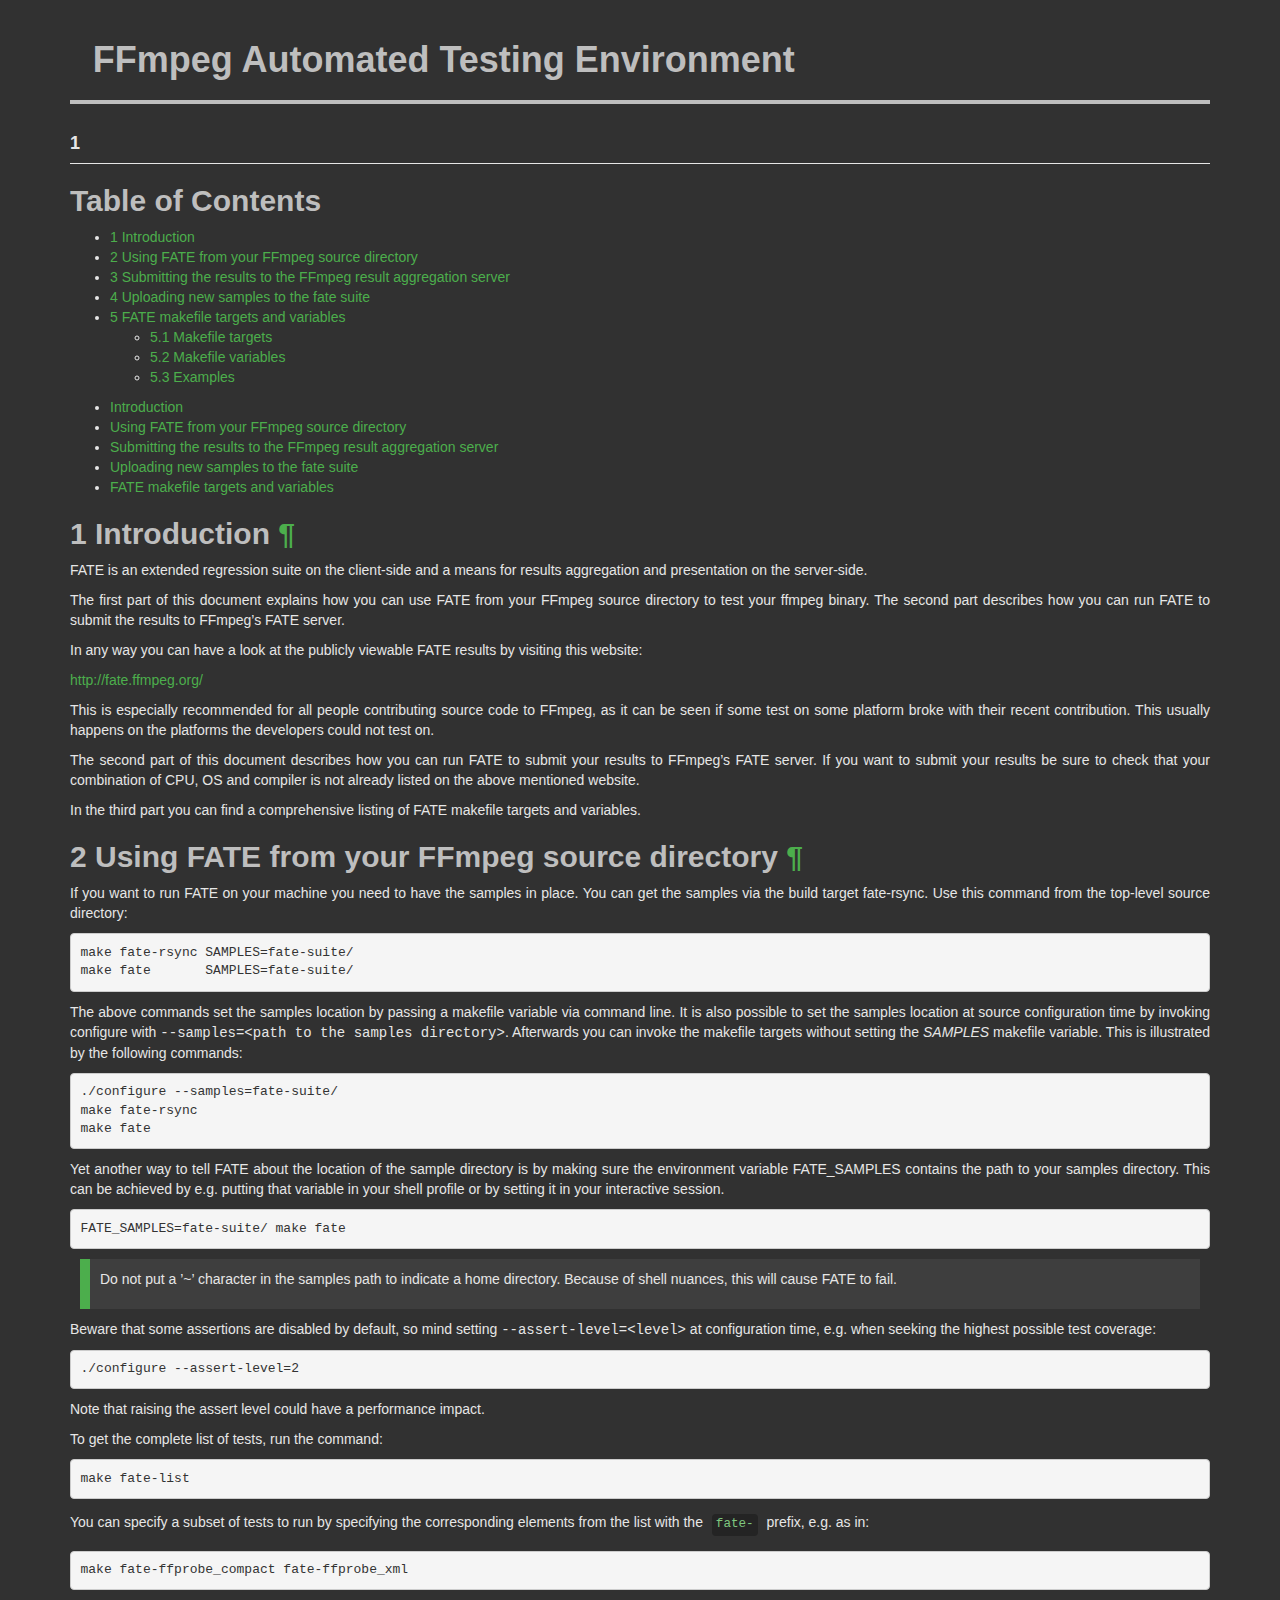
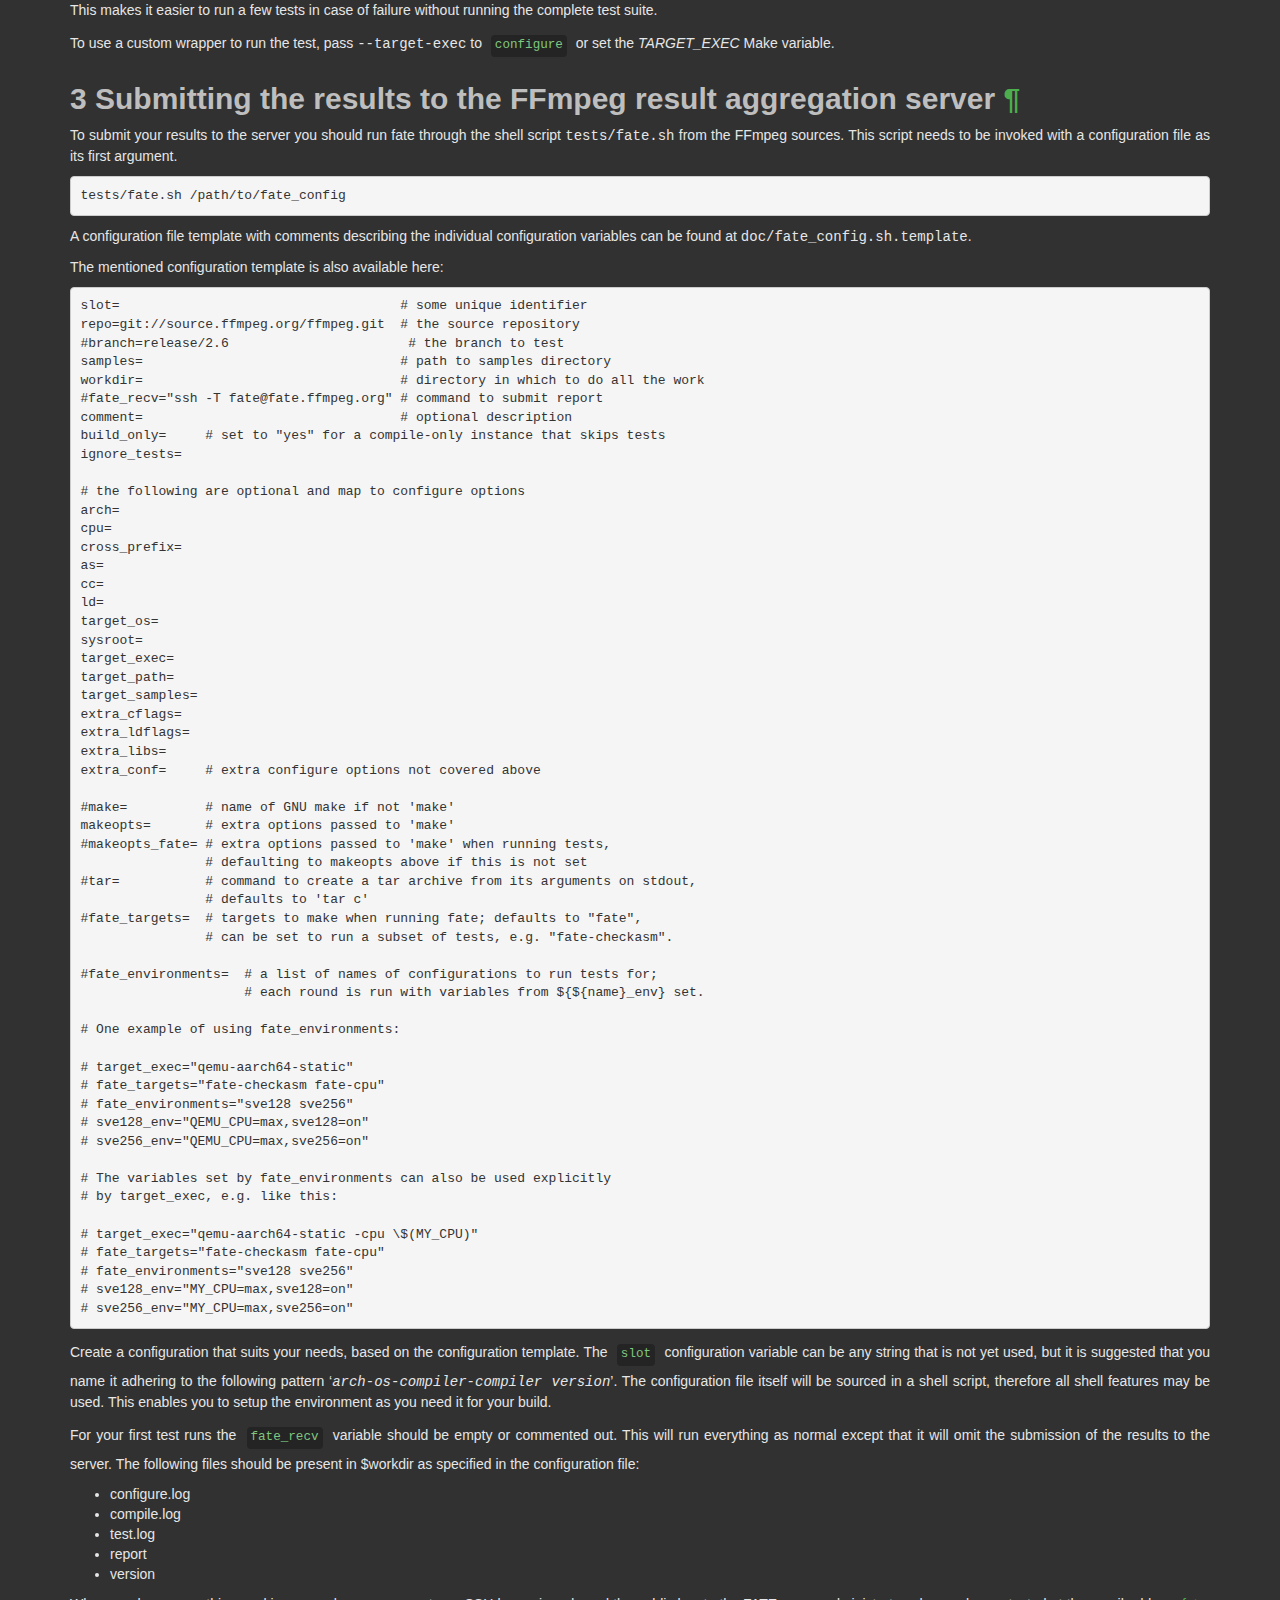
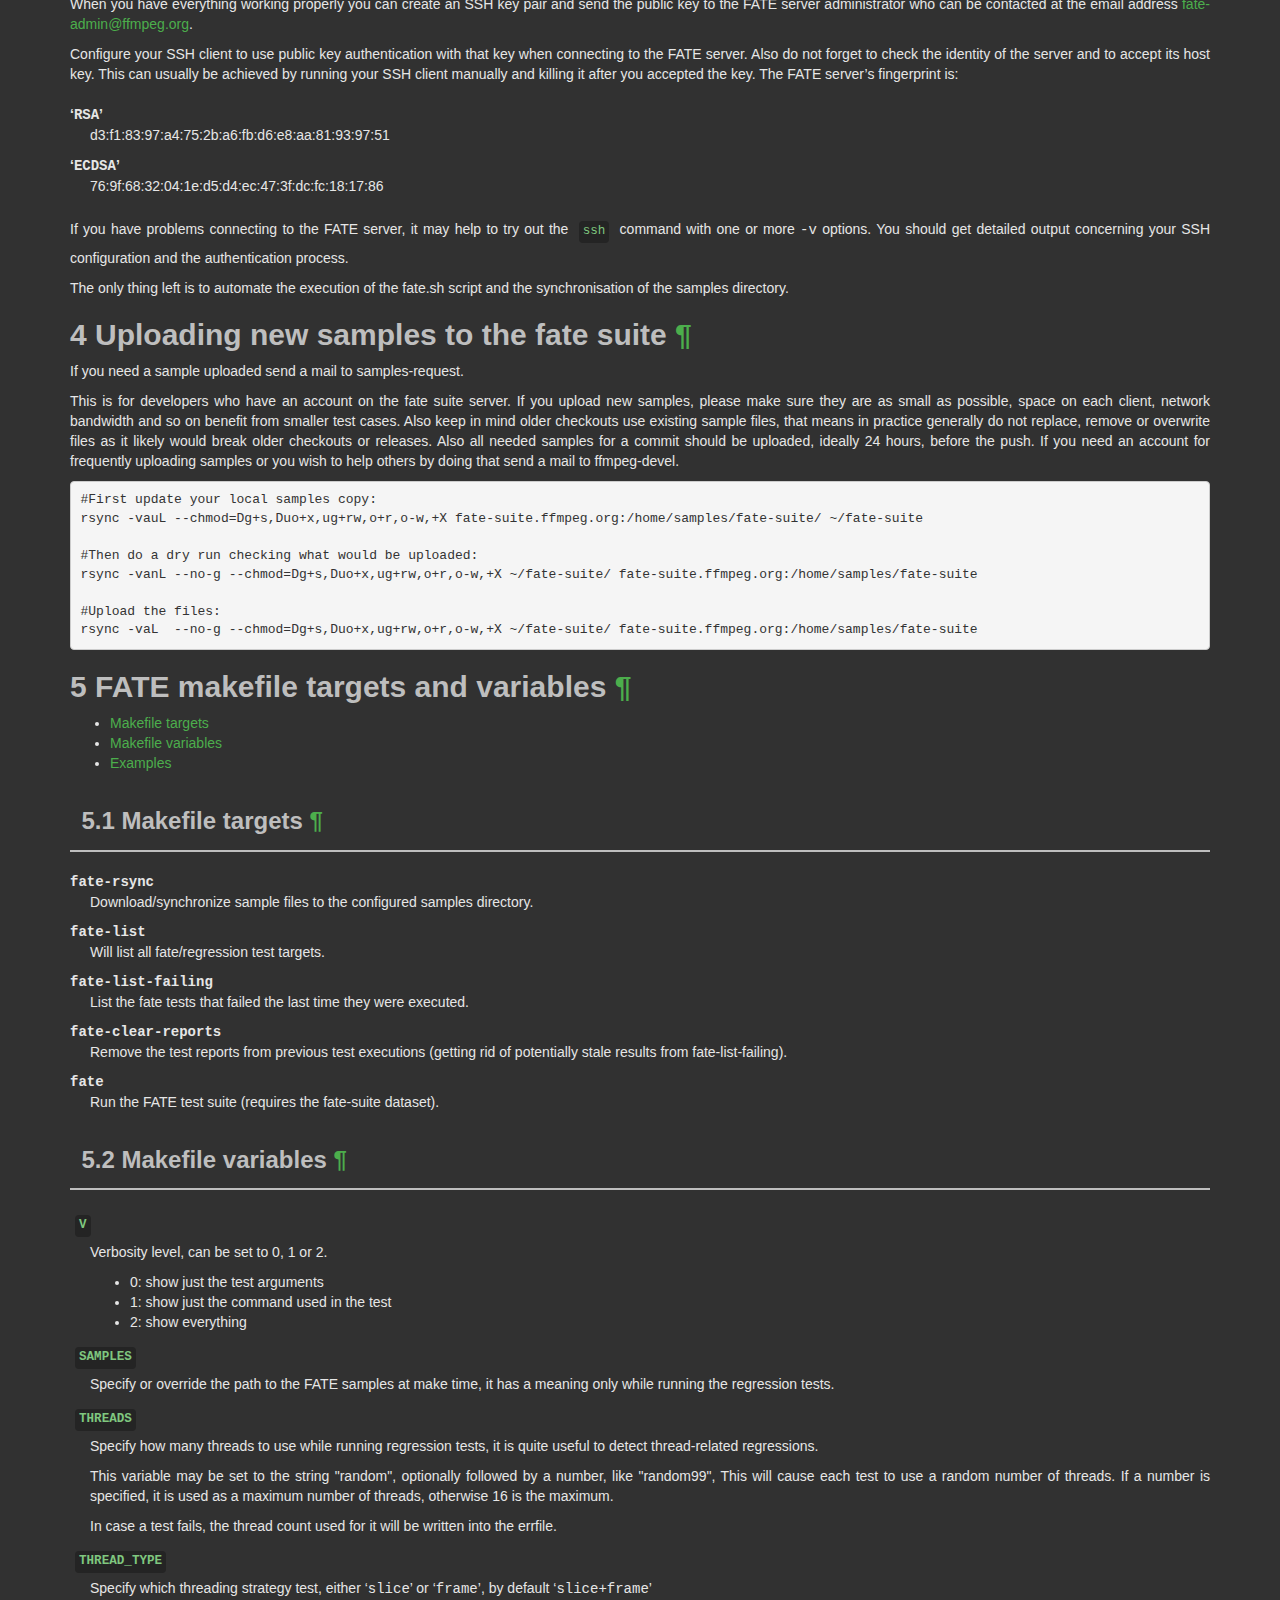
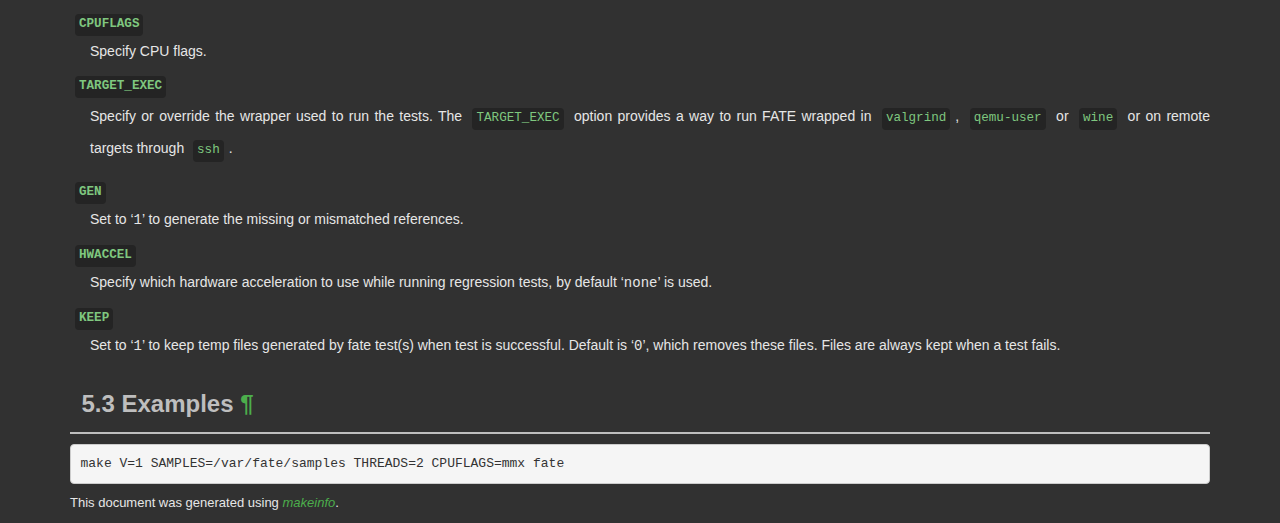
<file: ffmpeg/doc/fate.html>
<!DOCTYPE html PUBLIC "-//W3C//DTD HTML 4.01 Transitional//EN" "http://www.w3.org/TR/html4/loose.dtd">
<html>
<!-- Created by , GNU Texinfo 7.1.1 -->
  <head>
    <meta charset="utf-8">
    <title>
      FFmpeg Automated Testing Environment
    </title>
    <meta name="viewport" content="width=device-width,initial-scale=1.0">
    <link rel="stylesheet" type="text/css" href="bootstrap.min.css">
    <link rel="stylesheet" type="text/css" href="style.min.css">
  </head>
  <body>
    <div class="container">
      <h1>
      FFmpeg Automated Testing Environment
      </h1>


<a name="Top"></a>
<h4 class="Top">1</h4>
<a class="top" id="SEC_Top"></a>
<div class="element-contents" id="SEC_Contents">
<h2 class="contents-heading">Table of Contents</h2>

<div class="contents">

<ul class="toc-numbered-mark">
  <li><a id="toc-Introduction" href="#Introduction">1 Introduction</a></li>
  <li><a id="toc-Using-FATE-from-your-FFmpeg-source-directory" href="#Using-FATE-from-your-FFmpeg-source-directory">2 Using FATE from your FFmpeg source directory</a></li>
  <li><a id="toc-Submitting-the-results-to-the-FFmpeg-result-aggregation-server" href="#Submitting-the-results-to-the-FFmpeg-result-aggregation-server">3 Submitting the results to the FFmpeg result aggregation server</a></li>
  <li><a id="toc-Uploading-new-samples-to-the-fate-suite" href="#Uploading-new-samples-to-the-fate-suite">4 Uploading new samples to the fate suite</a></li>
  <li><a id="toc-FATE-makefile-targets-and-variables" href="#FATE-makefile-targets-and-variables">5 FATE makefile targets and variables</a>
  <ul class="toc-numbered-mark">
    <li><a id="toc-Makefile-targets" href="#Makefile-targets">5.1 Makefile targets</a></li>
    <li><a id="toc-Makefile-variables" href="#Makefile-variables">5.2 Makefile variables</a></li>
    <li><a id="toc-Examples" href="#Examples">5.3 Examples</a></li>
  </ul></li>
</ul>
</div>
</div>

<ul class="mini-toc">
<li><a href="#Introduction" accesskey="1">Introduction</a></li>
<li><a href="#Using-FATE-from-your-FFmpeg-source-directory" accesskey="2">Using FATE from your FFmpeg source directory</a></li>
<li><a href="#Submitting-the-results-to-the-FFmpeg-result-aggregation-server" accesskey="3">Submitting the results to the FFmpeg result aggregation server</a></li>
<li><a href="#Uploading-new-samples-to-the-fate-suite" accesskey="4">Uploading new samples to the fate suite</a></li>
<li><a href="#FATE-makefile-targets-and-variables" accesskey="5">FATE makefile targets and variables</a></li>
</ul>
<div class="chapter-level-extent" id="Introduction">
<h2 class="chapter"><span>1 Introduction<a class="copiable-link" href="#Introduction"> &para;</a></span></h2>

<p>FATE is an extended regression suite on the client-side and a means
for results aggregation and presentation on the server-side.
</p>
<p>The first part of this document explains how you can use FATE from
your FFmpeg source directory to test your ffmpeg binary. The second
part describes how you can run FATE to submit the results to FFmpeg&rsquo;s
FATE server.
</p>
<p>In any way you can have a look at the publicly viewable FATE results
by visiting this website:
</p>
<p><a class="url" href="http://fate.ffmpeg.org/">http://fate.ffmpeg.org/</a>
</p>
<p>This is especially recommended for all people contributing source
code to FFmpeg, as it can be seen if some test on some platform broke
with their recent contribution. This usually happens on the platforms
the developers could not test on.
</p>
<p>The second part of this document describes how you can run FATE to
submit your results to FFmpeg&rsquo;s FATE server. If you want to submit your
results be sure to check that your combination of CPU, OS and compiler
is not already listed on the above mentioned website.
</p>
<p>In the third part you can find a comprehensive listing of FATE makefile
targets and variables.
</p>

</div>
<div class="chapter-level-extent" id="Using-FATE-from-your-FFmpeg-source-directory">
<h2 class="chapter"><span>2 Using FATE from your FFmpeg source directory<a class="copiable-link" href="#Using-FATE-from-your-FFmpeg-source-directory"> &para;</a></span></h2>

<p>If you want to run FATE on your machine you need to have the samples
in place. You can get the samples via the build target fate-rsync.
Use this command from the top-level source directory:
</p>
<div class="example">
<pre class="example-preformatted">make fate-rsync SAMPLES=fate-suite/
make fate       SAMPLES=fate-suite/
</pre></div>

<p>The above commands set the samples location by passing a makefile
variable via command line. It is also possible to set the samples
location at source configuration time by invoking configure with
<samp class="option">--samples=&lt;path to the samples directory&gt;</samp>. Afterwards you can
invoke the makefile targets without setting the <var class="var">SAMPLES</var> makefile
variable. This is illustrated by the following commands:
</p>
<div class="example">
<pre class="example-preformatted">./configure --samples=fate-suite/
make fate-rsync
make fate
</pre></div>

<p>Yet another way to tell FATE about the location of the sample
directory is by making sure the environment variable FATE_SAMPLES
contains the path to your samples directory. This can be achieved
by e.g. putting that variable in your shell profile or by setting
it in your interactive session.
</p>
<div class="example">
<pre class="example-preformatted">FATE_SAMPLES=fate-suite/ make fate
</pre></div>

<div class="info">
<p>Do not put a &rsquo;~&rsquo; character in the samples path to indicate a home
directory. Because of shell nuances, this will cause FATE to fail.
</p></div>
<p>Beware that some assertions are disabled by default, so mind setting
<samp class="option">--assert-level=&lt;level&gt;</samp> at configuration time, e.g. when seeking
the highest possible test coverage:
</p><div class="example">
<pre class="example-preformatted">./configure --assert-level=2
</pre></div>
<p>Note that raising the assert level could have a performance impact.
</p>
<p>To get the complete list of tests, run the command:
</p><div class="example">
<pre class="example-preformatted">make fate-list
</pre></div>

<p>You can specify a subset of tests to run by specifying the
corresponding elements from the list with the <code class="code">fate-</code> prefix,
e.g. as in:
</p><div class="example">
<pre class="example-preformatted">make fate-ffprobe_compact fate-ffprobe_xml
</pre></div>

<p>This makes it easier to run a few tests in case of failure without
running the complete test suite.
</p>
<p>To use a custom wrapper to run the test, pass <samp class="option">--target-exec</samp> to
<code class="command">configure</code> or set the <var class="var">TARGET_EXEC</var> Make variable.
</p>

</div>
<div class="chapter-level-extent" id="Submitting-the-results-to-the-FFmpeg-result-aggregation-server">
<h2 class="chapter"><span>3 Submitting the results to the FFmpeg result aggregation server<a class="copiable-link" href="#Submitting-the-results-to-the-FFmpeg-result-aggregation-server"> &para;</a></span></h2>

<p>To submit your results to the server you should run fate through the
shell script <samp class="file">tests/fate.sh</samp> from the FFmpeg sources. This script needs
to be invoked with a configuration file as its first argument.
</p>
<div class="example">
<pre class="example-preformatted">tests/fate.sh /path/to/fate_config
</pre></div>

<p>A configuration file template with comments describing the individual
configuration variables can be found at <samp class="file">doc/fate_config.sh.template</samp>.
</p>
<p>The mentioned configuration template is also available here:
</p><pre class="verbatim">slot=                                    # some unique identifier
repo=git://source.ffmpeg.org/ffmpeg.git  # the source repository
#branch=release/2.6                       # the branch to test
samples=                                 # path to samples directory
workdir=                                 # directory in which to do all the work
#fate_recv=&quot;ssh -T fate@fate.ffmpeg.org&quot; # command to submit report
comment=                                 # optional description
build_only=     # set to &quot;yes&quot; for a compile-only instance that skips tests
ignore_tests=

# the following are optional and map to configure options
arch=
cpu=
cross_prefix=
as=
cc=
ld=
target_os=
sysroot=
target_exec=
target_path=
target_samples=
extra_cflags=
extra_ldflags=
extra_libs=
extra_conf=     # extra configure options not covered above

#make=          # name of GNU make if not 'make'
makeopts=       # extra options passed to 'make'
#makeopts_fate= # extra options passed to 'make' when running tests,
                # defaulting to makeopts above if this is not set
#tar=           # command to create a tar archive from its arguments on stdout,
                # defaults to 'tar c'
#fate_targets=  # targets to make when running fate; defaults to &quot;fate&quot;,
                # can be set to run a subset of tests, e.g. &quot;fate-checkasm&quot;.

#fate_environments=  # a list of names of configurations to run tests for;
                     # each round is run with variables from ${${name}_env} set.

# One example of using fate_environments:

# target_exec=&quot;qemu-aarch64-static&quot;
# fate_targets=&quot;fate-checkasm fate-cpu&quot;
# fate_environments=&quot;sve128 sve256&quot;
# sve128_env=&quot;QEMU_CPU=max,sve128=on&quot;
# sve256_env=&quot;QEMU_CPU=max,sve256=on&quot;

# The variables set by fate_environments can also be used explicitly
# by target_exec, e.g. like this:

# target_exec=&quot;qemu-aarch64-static -cpu \$(MY_CPU)&quot;
# fate_targets=&quot;fate-checkasm fate-cpu&quot;
# fate_environments=&quot;sve128 sve256&quot;
# sve128_env=&quot;MY_CPU=max,sve128=on&quot;
# sve256_env=&quot;MY_CPU=max,sve256=on&quot;
</pre>
<p>Create a configuration that suits your needs, based on the configuration
template. The <code class="env">slot</code> configuration variable can be any string that is not
yet used, but it is suggested that you name it adhering to the following
pattern &lsquo;<samp class="samp"><var class="var">arch</var>-<var class="var">os</var>-<var class="var">compiler</var>-<var class="var">compiler version</var></samp>&rsquo;. The
configuration file itself will be sourced in a shell script, therefore all
shell features may be used. This enables you to setup the environment as you
need it for your build.
</p>
<p>For your first test runs the <code class="env">fate_recv</code> variable should be empty or
commented out. This will run everything as normal except that it will omit
the submission of the results to the server. The following files should be
present in $workdir as specified in the configuration file:
</p>
<ul class="itemize mark-bullet">
<li>configure.log
    </li><li>compile.log
    </li><li>test.log
    </li><li>report
    </li><li>version
</li></ul>

<p>When you have everything working properly you can create an SSH key pair
and send the public key to the FATE server administrator who can be contacted
at the email address <a class="email" href="mailto:fate-admin@ffmpeg.org">fate-admin@ffmpeg.org</a>.
</p>
<p>Configure your SSH client to use public key authentication with that key
when connecting to the FATE server. Also do not forget to check the identity
of the server and to accept its host key. This can usually be achieved by
running your SSH client manually and killing it after you accepted the key.
The FATE server&rsquo;s fingerprint is:
</p>
<dl class="table">
<dt>&lsquo;<samp class="samp">RSA</samp>&rsquo;</dt>
<dd><p>d3:f1:83:97:a4:75:2b:a6:fb:d6:e8:aa:81:93:97:51
</p></dd>
<dt>&lsquo;<samp class="samp">ECDSA</samp>&rsquo;</dt>
<dd><p>76:9f:68:32:04:1e:d5:d4:ec:47:3f:dc:fc:18:17:86
</p></dd>
</dl>

<p>If you have problems connecting to the FATE server, it may help to try out
the <code class="command">ssh</code> command with one or more <samp class="option">-v</samp> options. You should
get detailed output concerning your SSH configuration and the authentication
process.
</p>
<p>The only thing left is to automate the execution of the fate.sh script and
the synchronisation of the samples directory.
</p>
</div>
<div class="chapter-level-extent" id="Uploading-new-samples-to-the-fate-suite">
<h2 class="chapter"><span>4 Uploading new samples to the fate suite<a class="copiable-link" href="#Uploading-new-samples-to-the-fate-suite"> &para;</a></span></h2>

<p>If you need a sample uploaded send a mail to samples-request.
</p>
<p>This is for developers who have an account on the fate suite server.
If you upload new samples, please make sure they are as small as possible,
space on each client, network bandwidth and so on benefit from smaller test cases.
Also keep in mind older checkouts use existing sample files, that means in
practice generally do not replace, remove or overwrite files as it likely would
break older checkouts or releases.
Also all needed samples for a commit should be uploaded, ideally 24
hours, before the push.
If you need an account for frequently uploading samples or you wish to help
others by doing that send a mail to ffmpeg-devel.
</p>
<div class="example">
<pre class="example-preformatted">#First update your local samples copy:
rsync -vauL --chmod=Dg+s,Duo+x,ug+rw,o+r,o-w,+X fate-suite.ffmpeg.org:/home/samples/fate-suite/ ~/fate-suite

#Then do a dry run checking what would be uploaded:
rsync -vanL --no-g --chmod=Dg+s,Duo+x,ug+rw,o+r,o-w,+X ~/fate-suite/ fate-suite.ffmpeg.org:/home/samples/fate-suite

#Upload the files:
rsync -vaL  --no-g --chmod=Dg+s,Duo+x,ug+rw,o+r,o-w,+X ~/fate-suite/ fate-suite.ffmpeg.org:/home/samples/fate-suite
</pre></div>


</div>
<div class="chapter-level-extent" id="FATE-makefile-targets-and-variables">
<h2 class="chapter"><span>5 FATE makefile targets and variables<a class="copiable-link" href="#FATE-makefile-targets-and-variables"> &para;</a></span></h2>

<ul class="mini-toc">
<li><a href="#Makefile-targets" accesskey="1">Makefile targets</a></li>
<li><a href="#Makefile-variables" accesskey="2">Makefile variables</a></li>
<li><a href="#Examples" accesskey="3">Examples</a></li>
</ul>
<div class="section-level-extent" id="Makefile-targets">
<h3 class="section"><span>5.1 Makefile targets<a class="copiable-link" href="#Makefile-targets"> &para;</a></span></h3>

<dl class="table">
<dt><samp class="option">fate-rsync</samp></dt>
<dd><p>Download/synchronize sample files to the configured samples directory.
</p>
</dd>
<dt><samp class="option">fate-list</samp></dt>
<dd><p>Will list all fate/regression test targets.
</p>
</dd>
<dt><samp class="option">fate-list-failing</samp></dt>
<dd><p>List the fate tests that failed the last time they were executed.
</p>
</dd>
<dt><samp class="option">fate-clear-reports</samp></dt>
<dd><p>Remove the test reports from previous test executions (getting rid of
potentially stale results from fate-list-failing).
</p>
</dd>
<dt><samp class="option">fate</samp></dt>
<dd><p>Run the FATE test suite (requires the fate-suite dataset).
</p></dd>
</dl>

</div>
<div class="section-level-extent" id="Makefile-variables">
<h3 class="section"><span>5.2 Makefile variables<a class="copiable-link" href="#Makefile-variables"> &para;</a></span></h3>

<dl class="table">
<dt><code class="env">V</code></dt>
<dd><p>Verbosity level, can be set to 0, 1 or 2.
    </p><ul class="itemize mark-bullet">
<li>0: show just the test arguments
        </li><li>1: show just the command used in the test
        </li><li>2: show everything
    </li></ul>

</dd>
<dt><code class="env">SAMPLES</code></dt>
<dd><p>Specify or override the path to the FATE samples at make time, it has a
meaning only while running the regression tests.
</p>
</dd>
<dt><code class="env">THREADS</code></dt>
<dd><p>Specify how many threads to use while running regression tests, it is
quite useful to detect thread-related regressions.
</p>
<p>This variable may be set to the string &quot;random&quot;, optionally followed by a
number, like &quot;random99&quot;, This will cause each test to use a random number of
threads. If a number is specified, it is used as a maximum number of threads,
otherwise 16 is the maximum.
</p>
<p>In case a test fails, the thread count used for it will be written into the
errfile.
</p>
</dd>
<dt><code class="env">THREAD_TYPE</code></dt>
<dd><p>Specify which threading strategy test, either &lsquo;<samp class="samp">slice</samp>&rsquo; or &lsquo;<samp class="samp">frame</samp>&rsquo;,
by default &lsquo;<samp class="samp">slice+frame</samp>&rsquo;
</p>
</dd>
<dt><code class="env">CPUFLAGS</code></dt>
<dd><p>Specify CPU flags.
</p>
</dd>
<dt><code class="env">TARGET_EXEC</code></dt>
<dd><p>Specify or override the wrapper used to run the tests.
The <code class="env">TARGET_EXEC</code> option provides a way to run FATE wrapped in
<code class="command">valgrind</code>, <code class="command">qemu-user</code> or <code class="command">wine</code> or on remote targets
through <code class="command">ssh</code>.
</p>
</dd>
<dt><code class="env">GEN</code></dt>
<dd><p>Set to &lsquo;<samp class="samp">1</samp>&rsquo; to generate the missing or mismatched references.
</p>
</dd>
<dt><code class="env">HWACCEL</code></dt>
<dd><p>Specify which hardware acceleration to use while running regression tests,
by default &lsquo;<samp class="samp">none</samp>&rsquo; is used.
</p>
</dd>
<dt><code class="env">KEEP</code></dt>
<dd><p>Set to &lsquo;<samp class="samp">1</samp>&rsquo; to keep temp files generated by fate test(s) when test is successful.
Default is &lsquo;<samp class="samp">0</samp>&rsquo;, which removes these files. Files are always kept when a test
fails.
</p>
</dd>
</dl>

</div>
<div class="section-level-extent" id="Examples">
<h3 class="section"><span>5.3 Examples<a class="copiable-link" href="#Examples"> &para;</a></span></h3>

<div class="example">
<pre class="example-preformatted">make V=1 SAMPLES=/var/fate/samples THREADS=2 CPUFLAGS=mmx fate
</pre></div>
</div>
</div>
      <p style="font-size: small;">
        This document was generated using <a class="uref" href="https://www.gnu.org/software/texinfo/"><em class="emph">makeinfo</em></a>.
      </p>
    </div>
  </body>
</html>
</file>
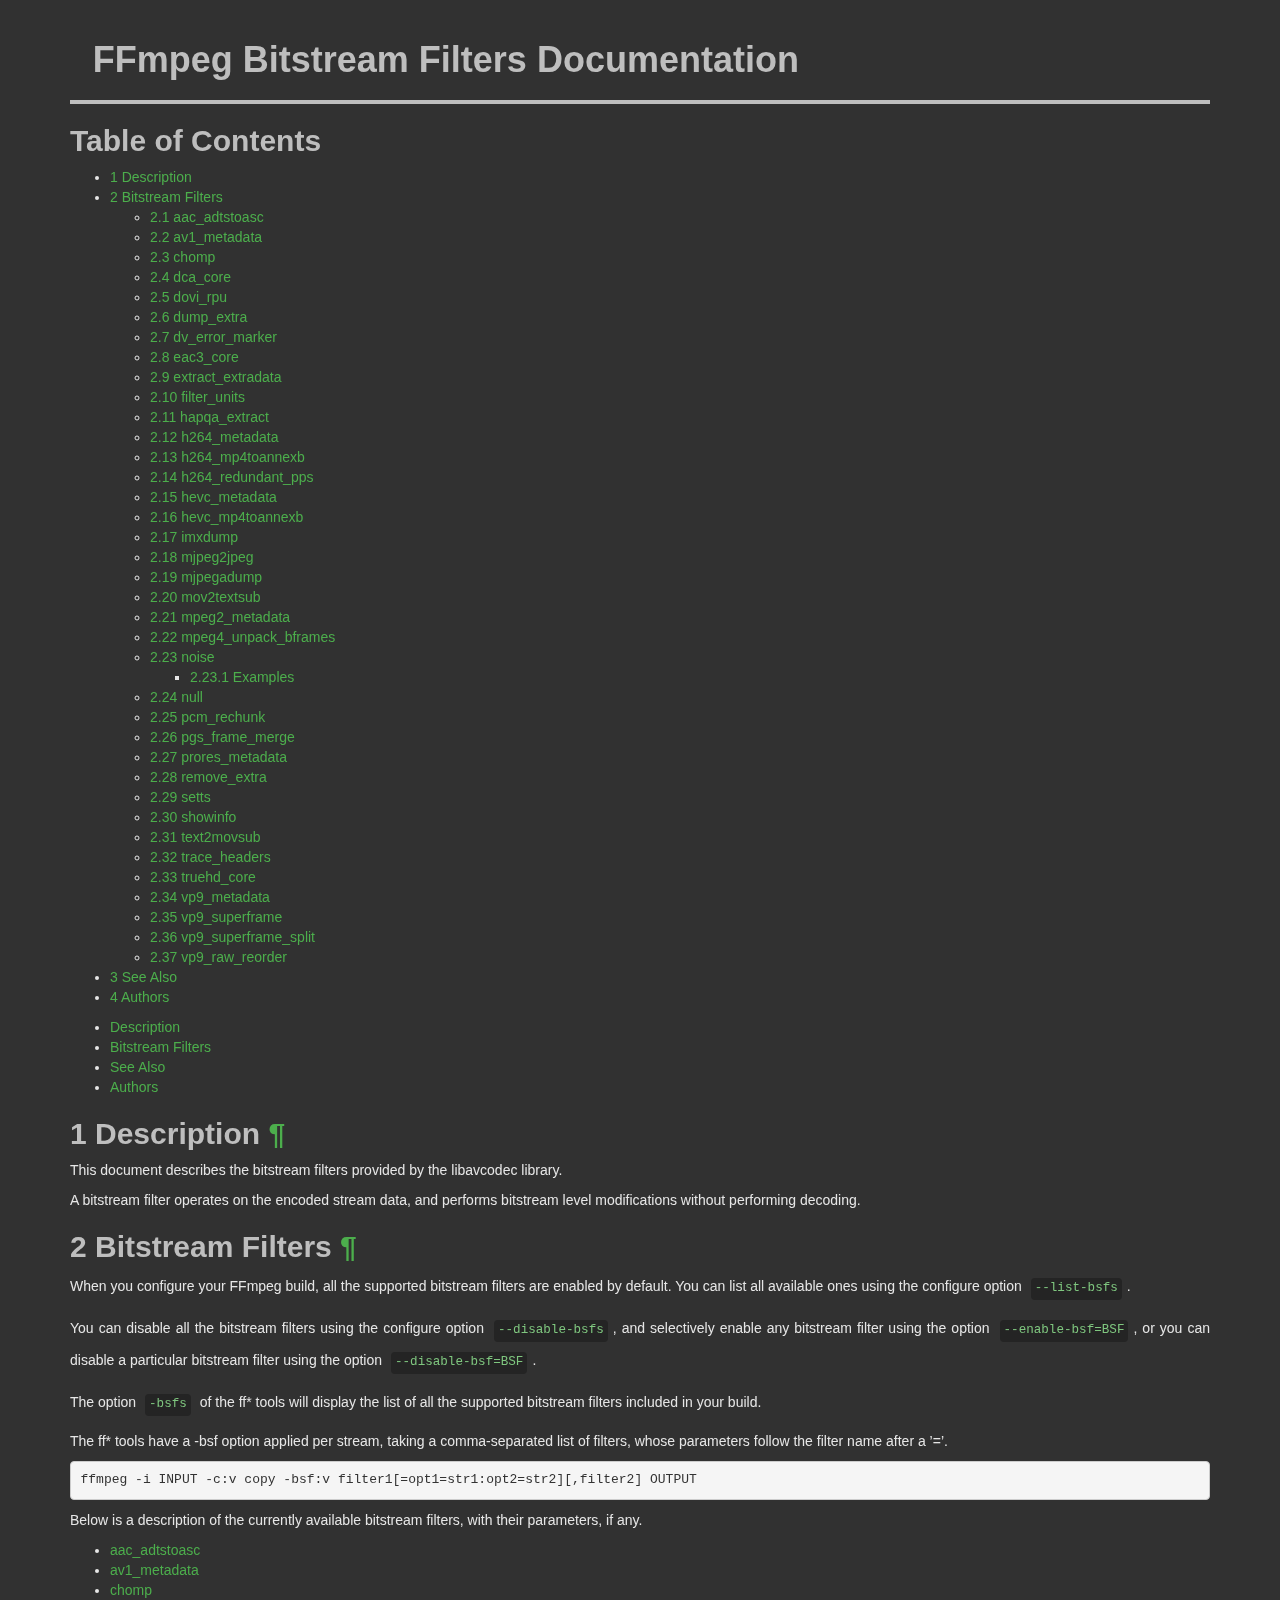
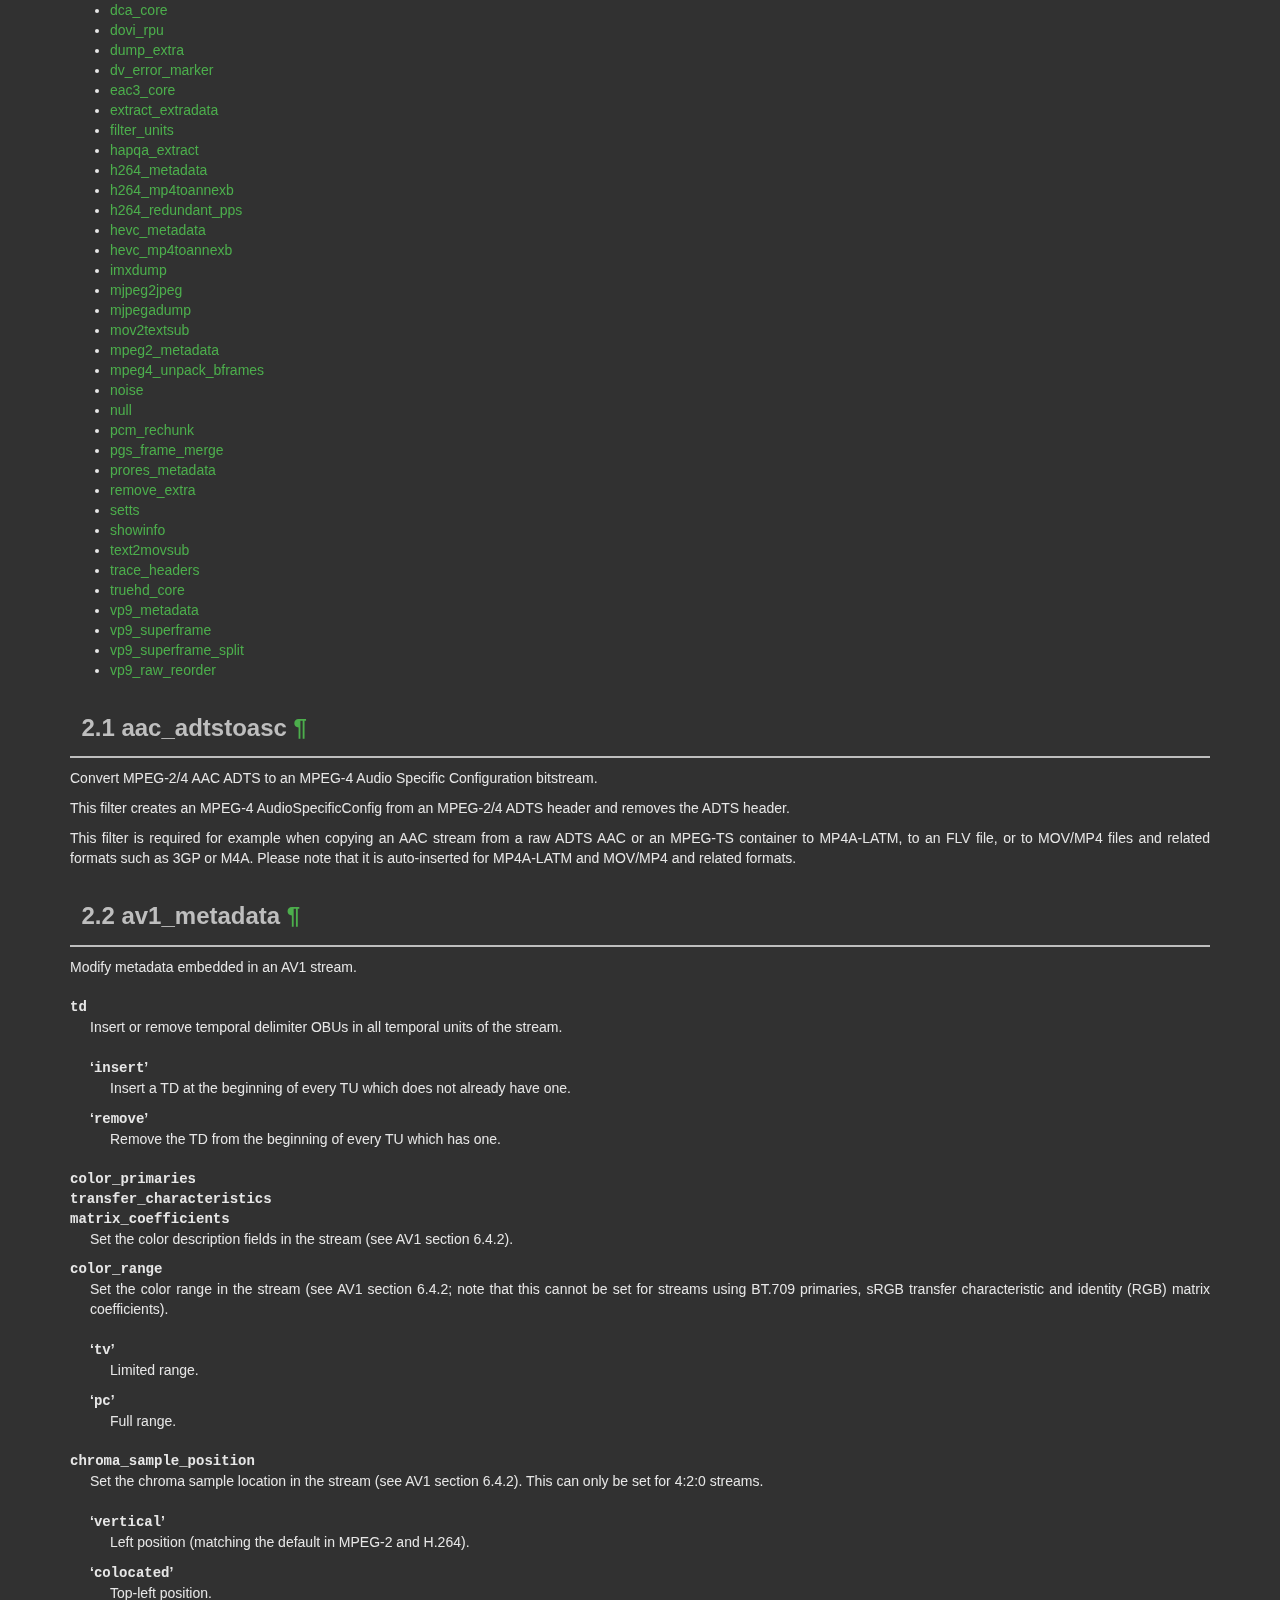
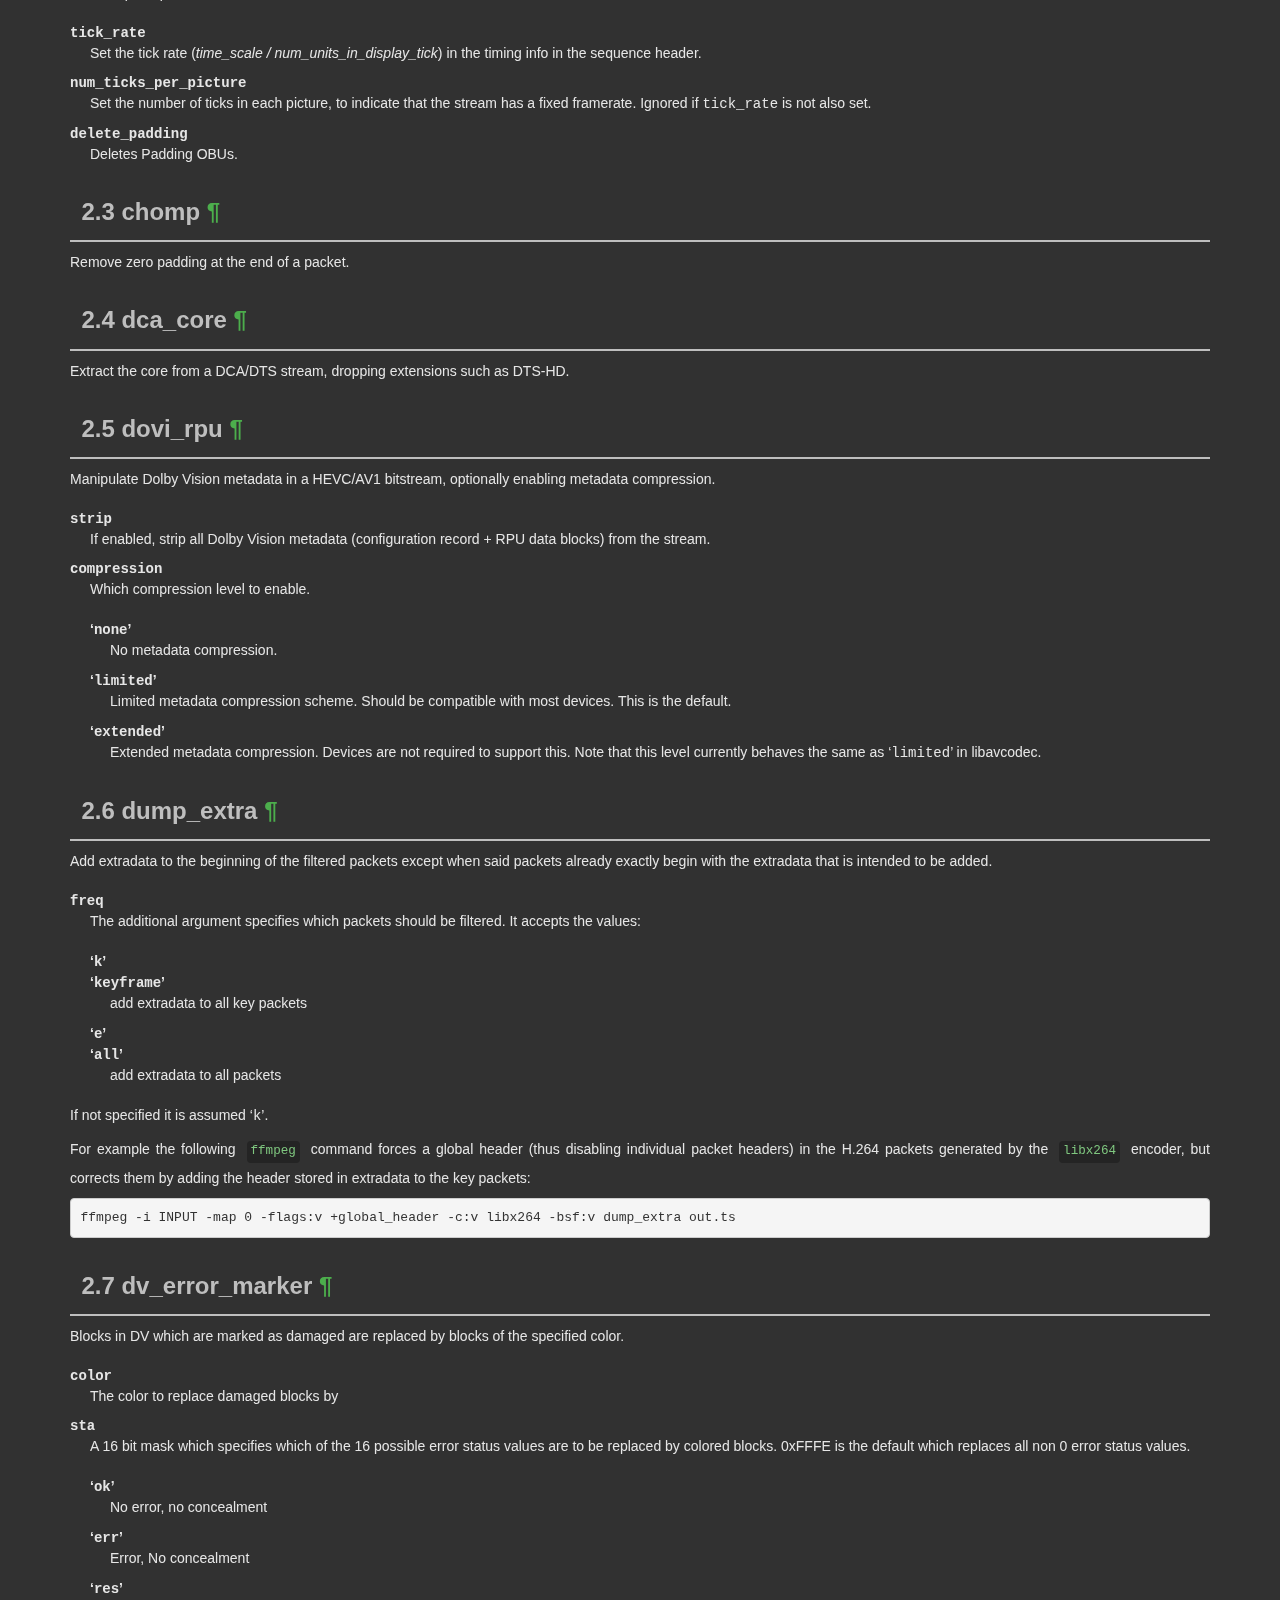
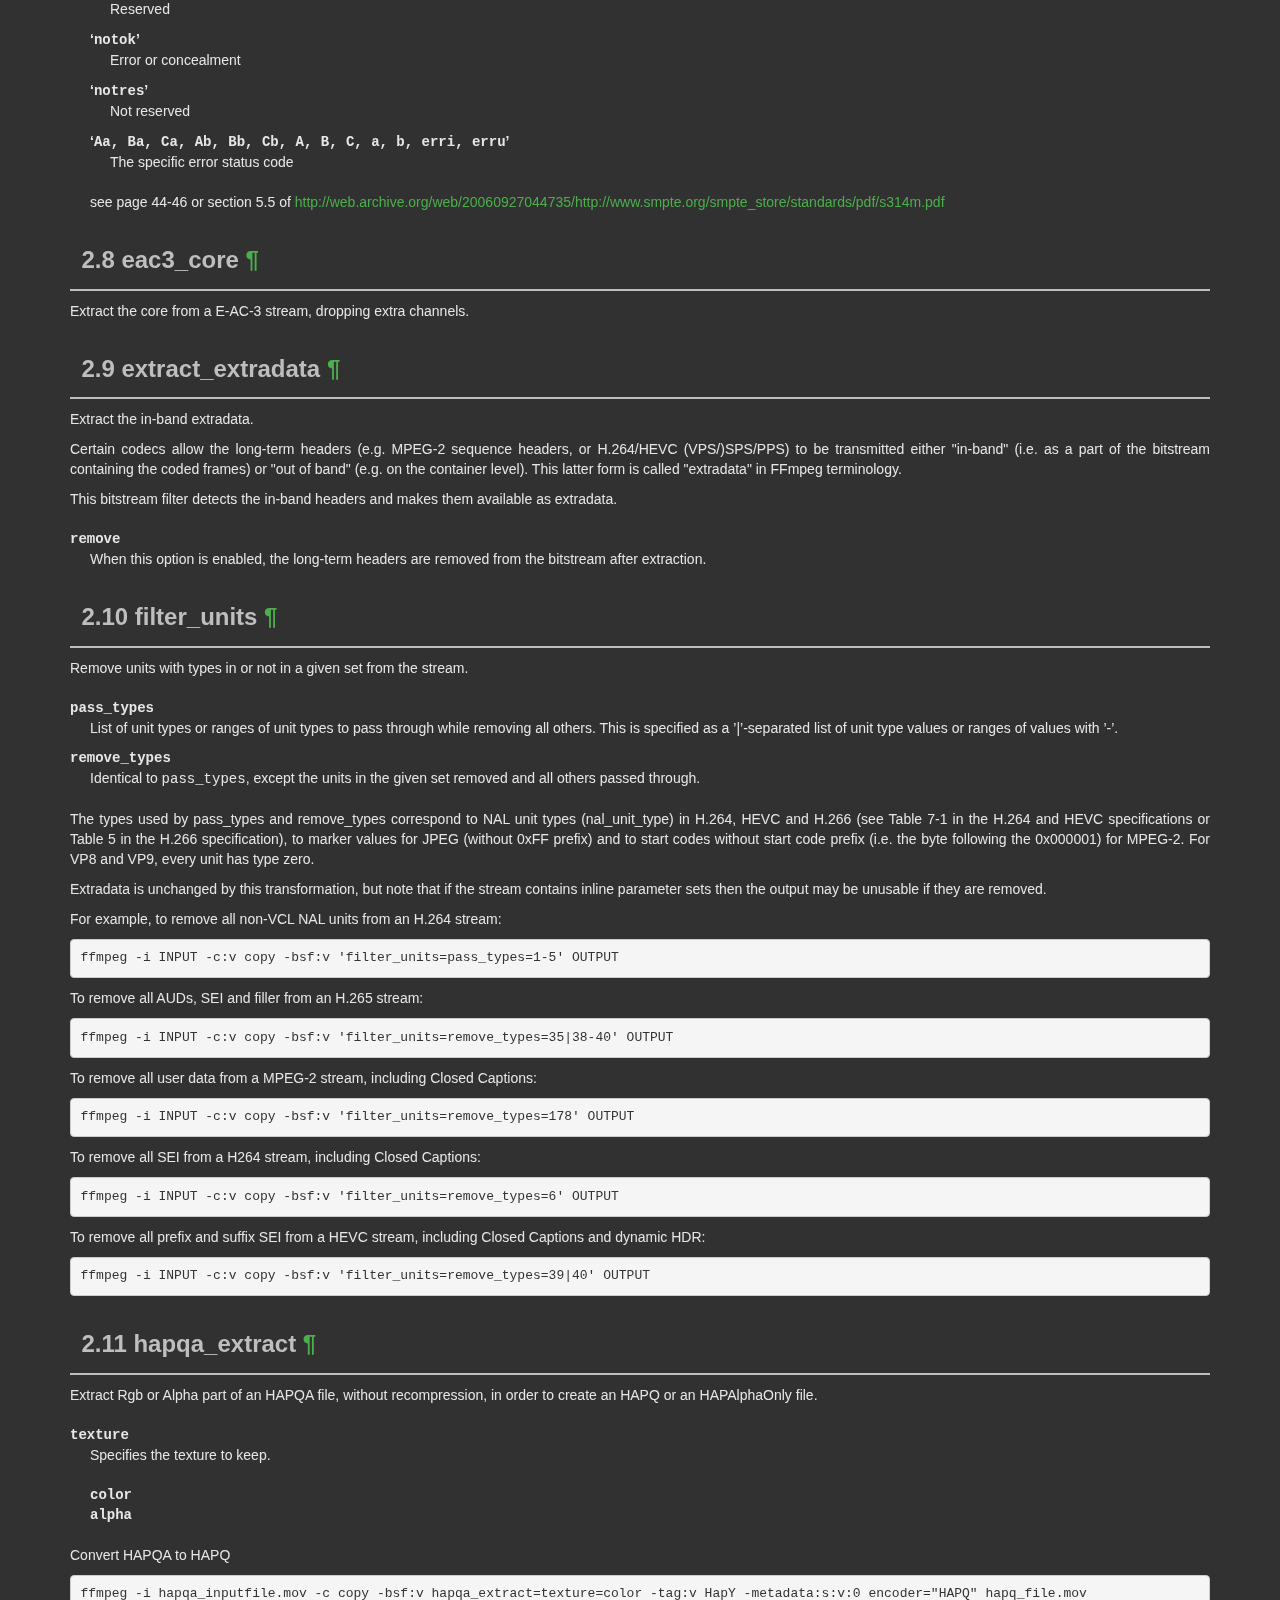
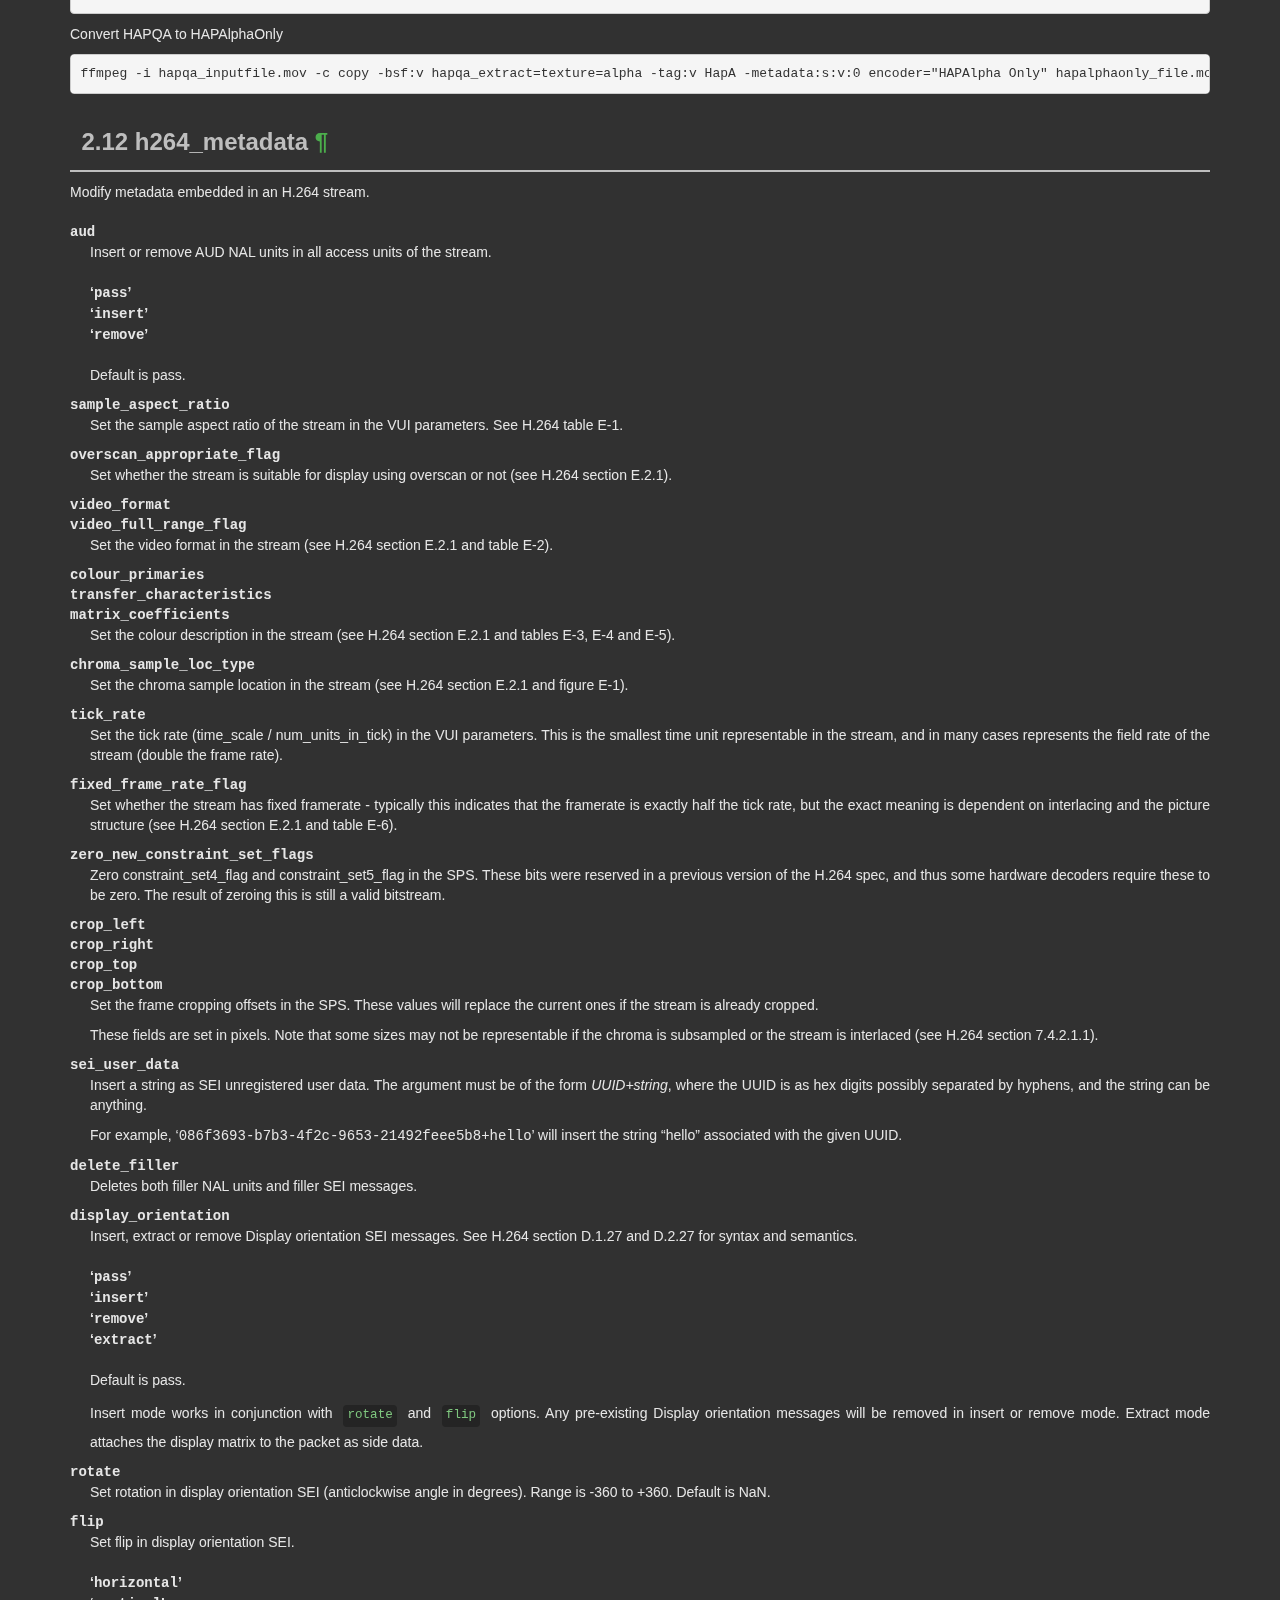
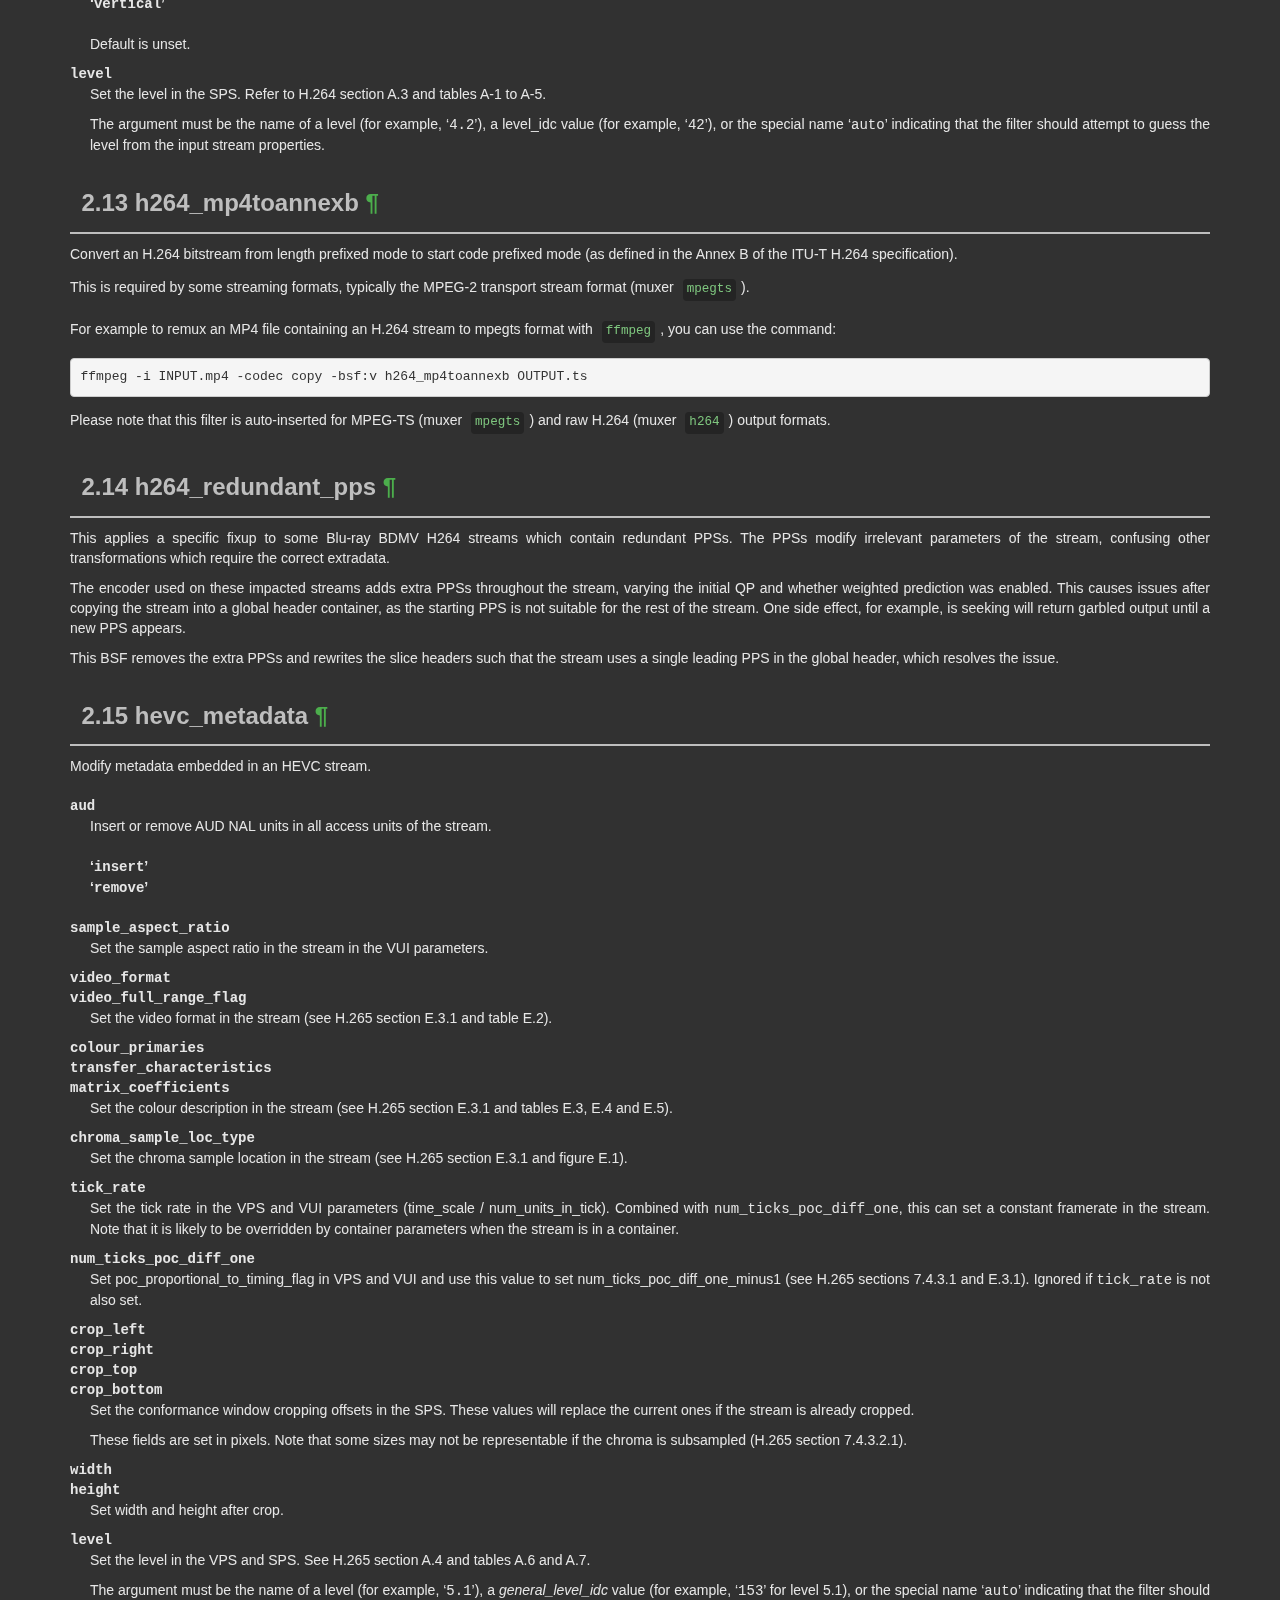
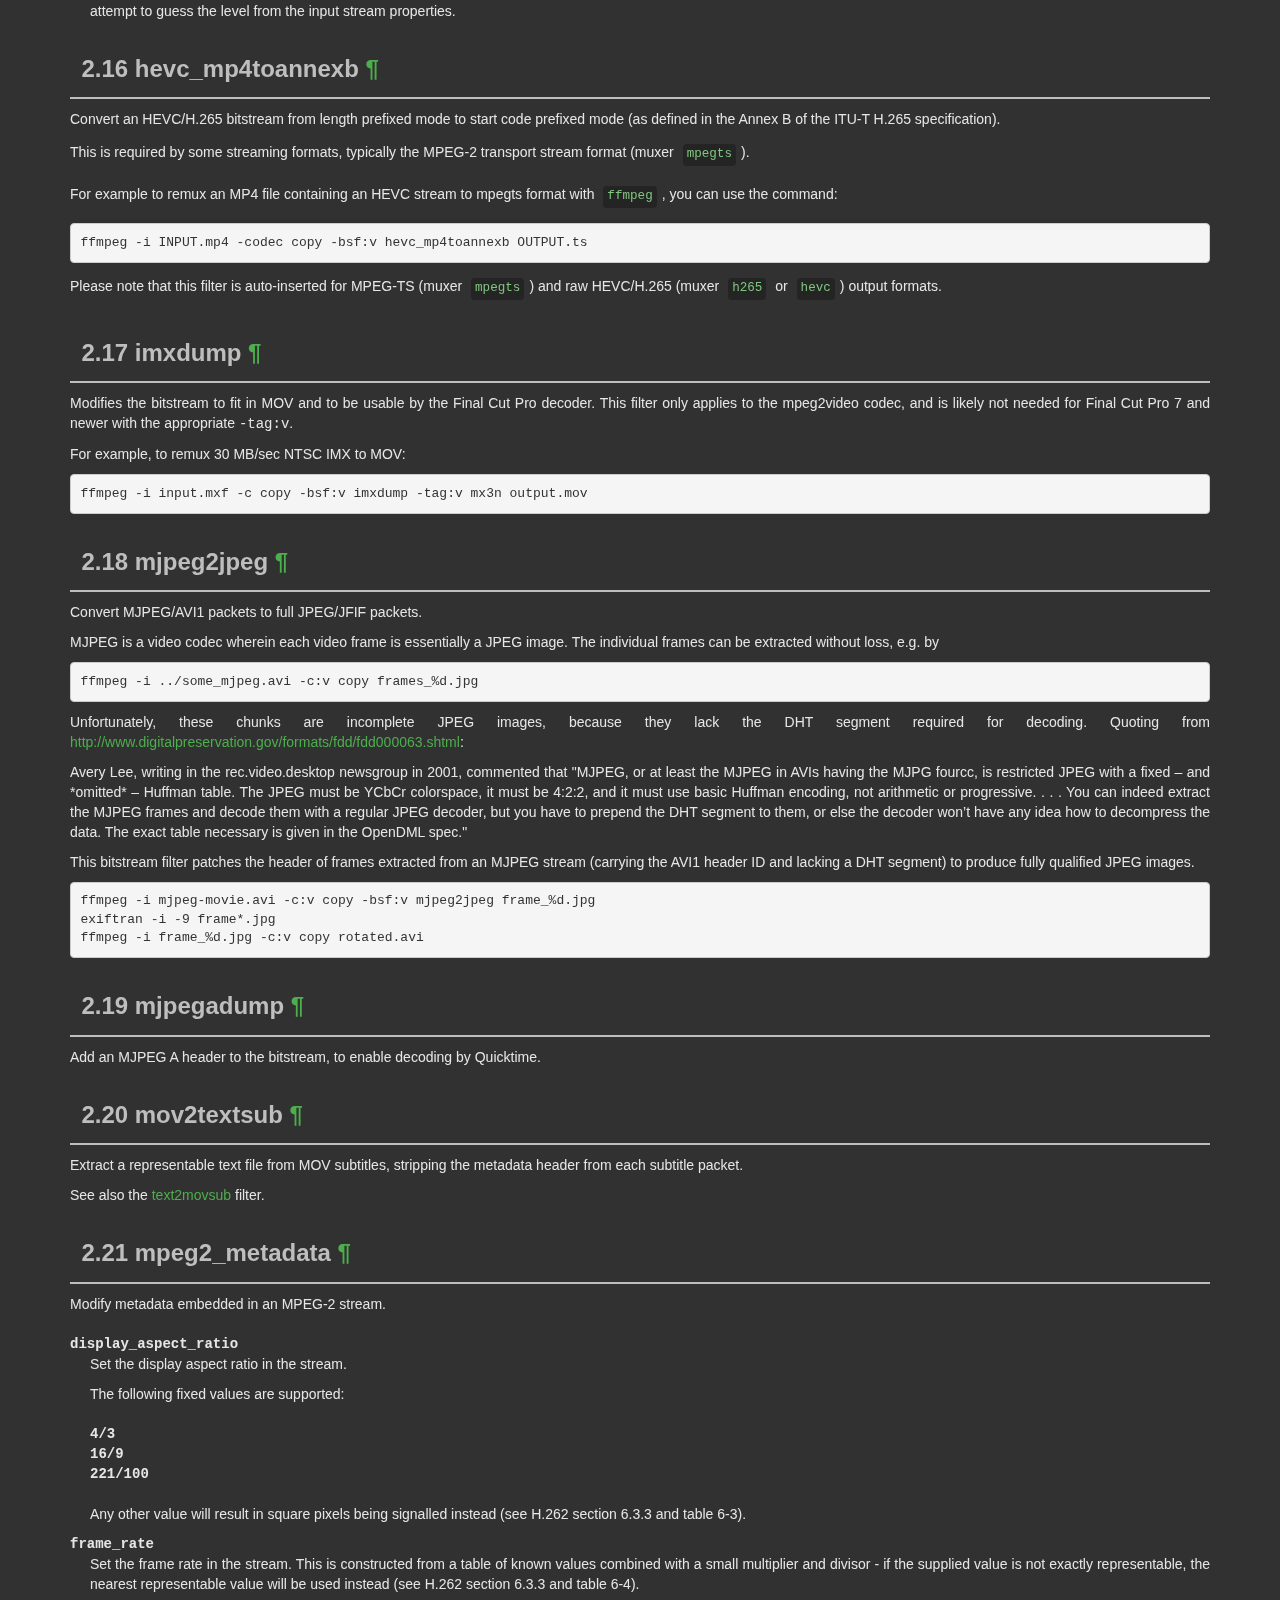
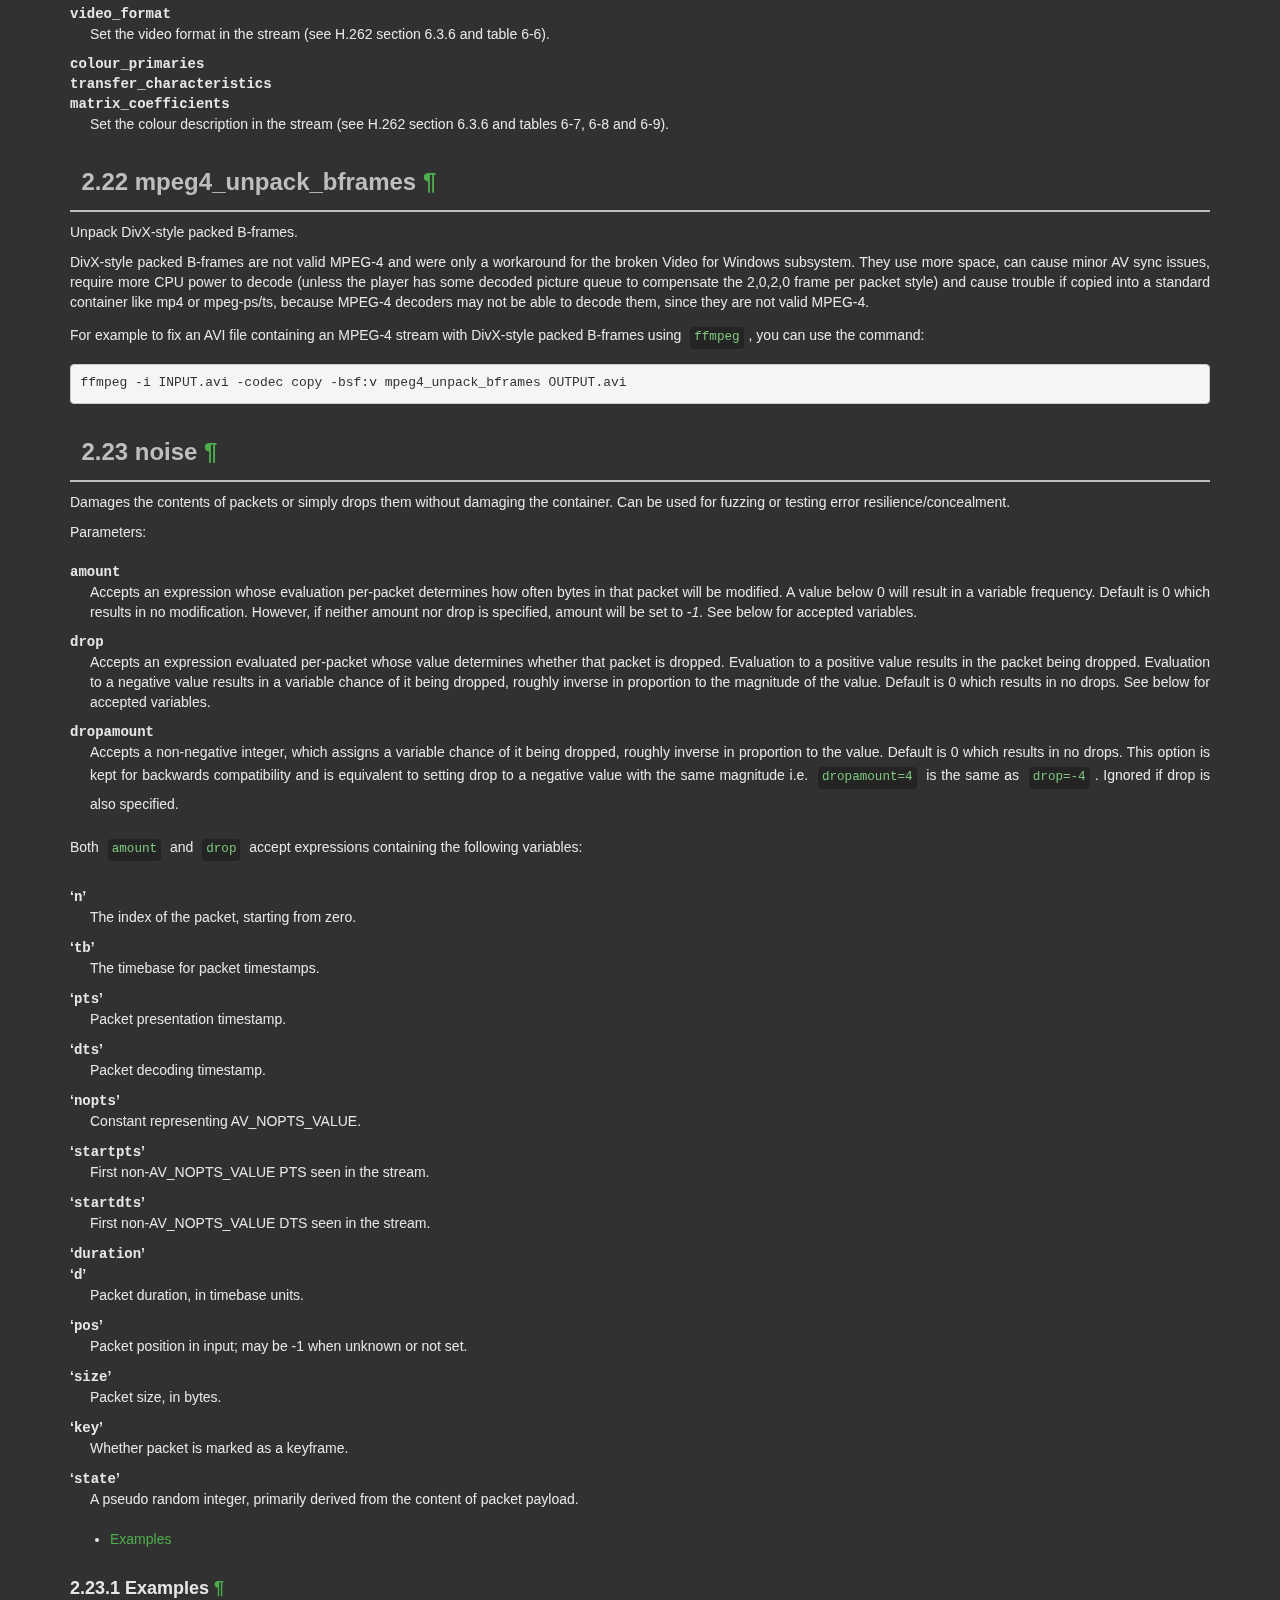
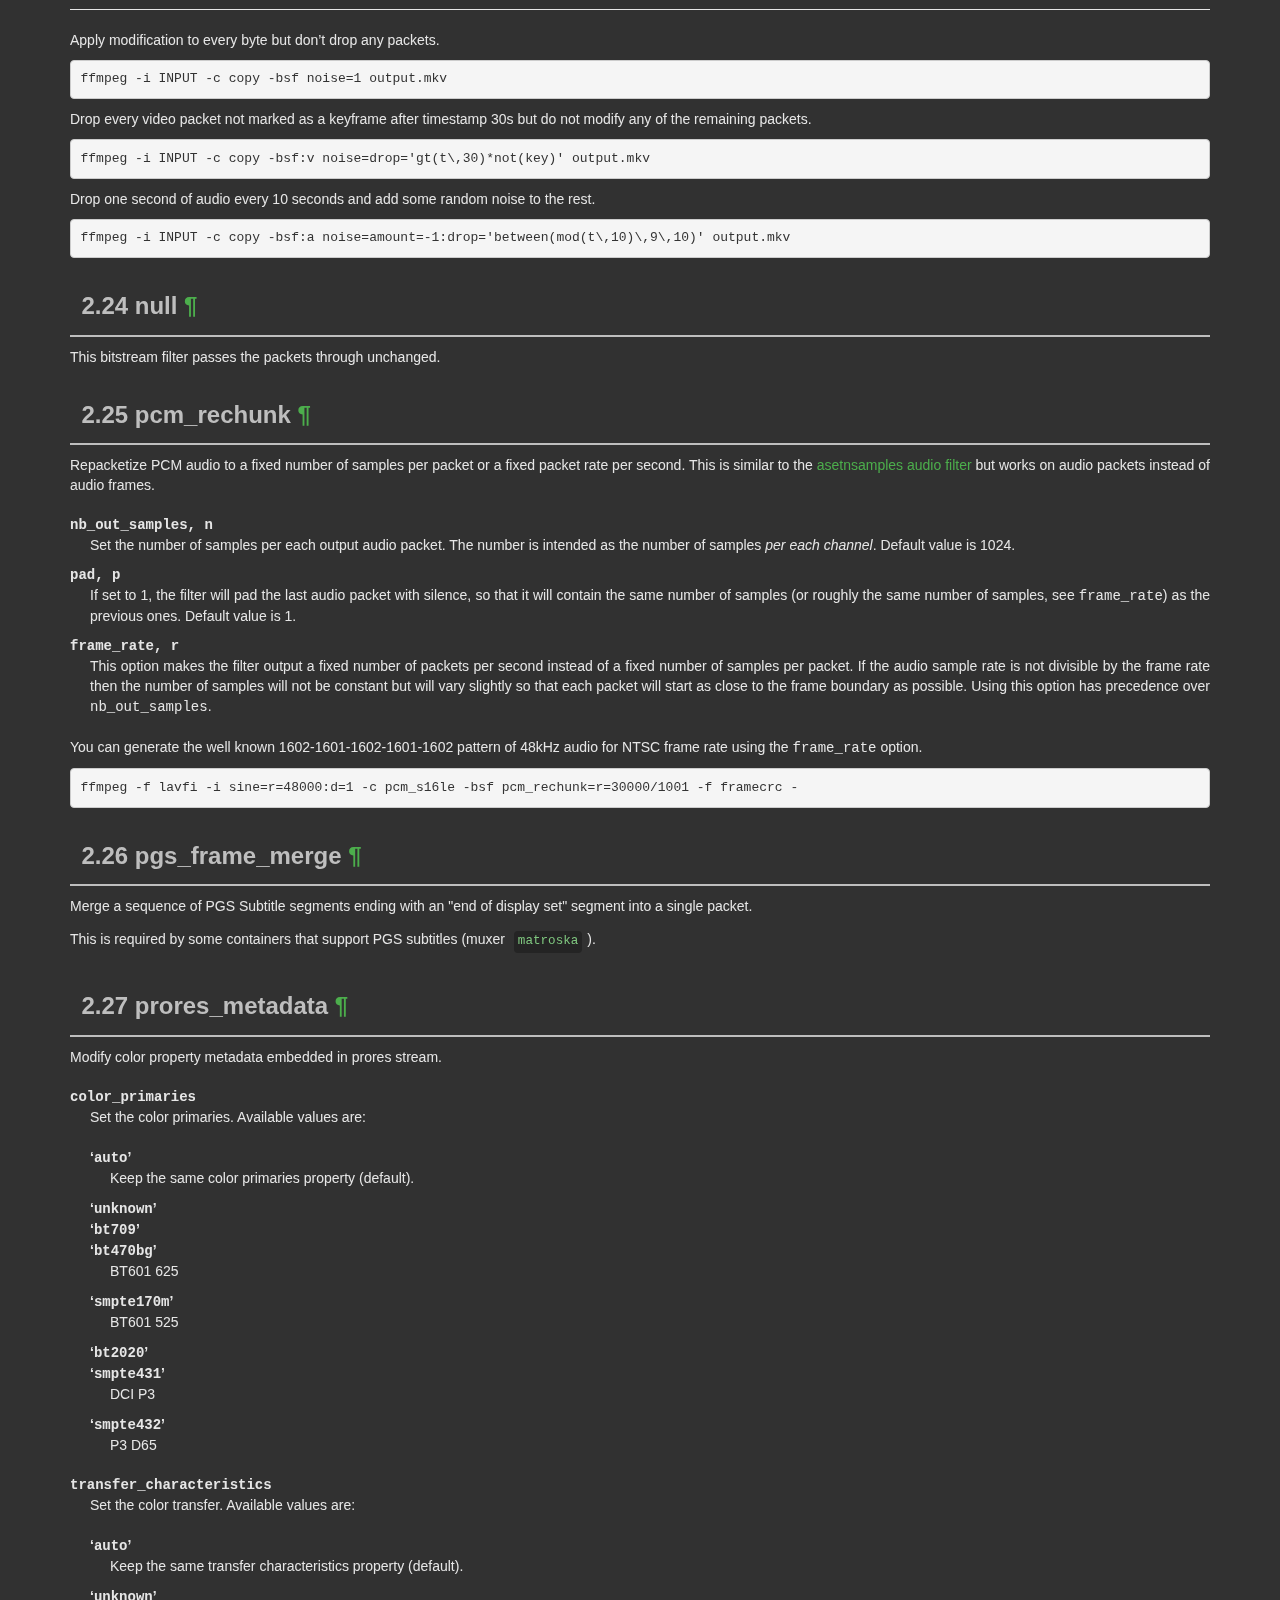
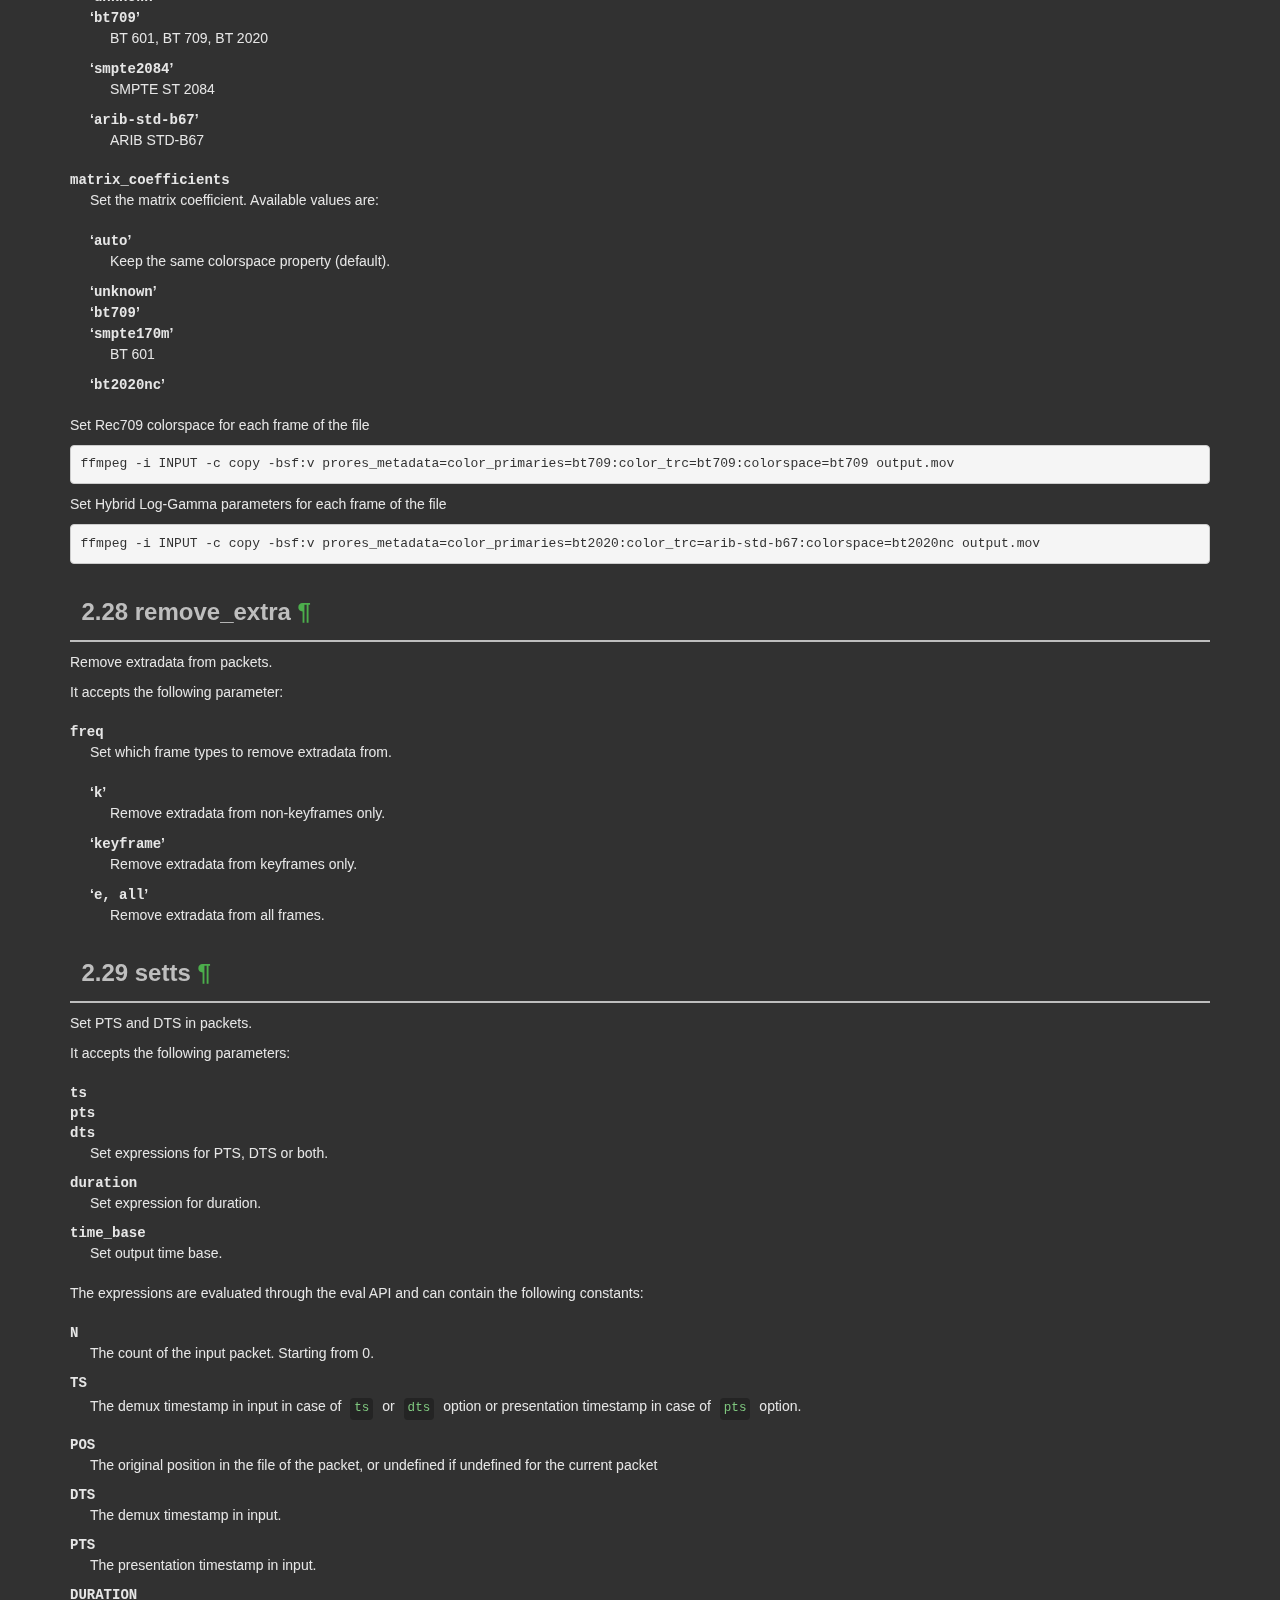
<file: ffmpeg/doc/ffmpeg-bitstream-filters.html>
<!DOCTYPE html PUBLIC "-//W3C//DTD HTML 4.01 Transitional//EN" "http://www.w3.org/TR/html4/loose.dtd">
<html>
<!-- Created by , GNU Texinfo 7.1.1 -->
  <head>
    <meta charset="utf-8">
    <title>
      FFmpeg Bitstream Filters Documentation
    </title>
    <meta name="viewport" content="width=device-width,initial-scale=1.0">
    <link rel="stylesheet" type="text/css" href="bootstrap.min.css">
    <link rel="stylesheet" type="text/css" href="style.min.css">
  </head>
  <body>
    <div class="container">
      <h1>
      FFmpeg Bitstream Filters Documentation
      </h1>


<div class="top-level-extent" id="SEC_Top">

<div class="element-contents" id="SEC_Contents">
<h2 class="contents-heading">Table of Contents</h2>

<div class="contents">

<ul class="toc-numbered-mark">
  <li><a id="toc-Description" href="#Description">1 Description</a></li>
  <li><a id="toc-Bitstream-Filters" href="#Bitstream-Filters">2 Bitstream Filters</a>
  <ul class="toc-numbered-mark">
    <li><a id="toc-aac_005fadtstoasc" href="#aac_005fadtstoasc">2.1 aac_adtstoasc</a></li>
    <li><a id="toc-av1_005fmetadata" href="#av1_005fmetadata">2.2 av1_metadata</a></li>
    <li><a id="toc-chomp" href="#chomp">2.3 chomp</a></li>
    <li><a id="toc-dca_005fcore" href="#dca_005fcore">2.4 dca_core</a></li>
    <li><a id="toc-dovi_005frpu" href="#dovi_005frpu">2.5 dovi_rpu</a></li>
    <li><a id="toc-dump_005fextra" href="#dump_005fextra">2.6 dump_extra</a></li>
    <li><a id="toc-dv_005ferror_005fmarker" href="#dv_005ferror_005fmarker">2.7 dv_error_marker</a></li>
    <li><a id="toc-eac3_005fcore" href="#eac3_005fcore">2.8 eac3_core</a></li>
    <li><a id="toc-extract_005fextradata" href="#extract_005fextradata">2.9 extract_extradata</a></li>
    <li><a id="toc-filter_005funits" href="#filter_005funits">2.10 filter_units</a></li>
    <li><a id="toc-hapqa_005fextract" href="#hapqa_005fextract">2.11 hapqa_extract</a></li>
    <li><a id="toc-h264_005fmetadata" href="#h264_005fmetadata">2.12 h264_metadata</a></li>
    <li><a id="toc-h264_005fmp4toannexb" href="#h264_005fmp4toannexb">2.13 h264_mp4toannexb</a></li>
    <li><a id="toc-h264_005fredundant_005fpps" href="#h264_005fredundant_005fpps">2.14 h264_redundant_pps</a></li>
    <li><a id="toc-hevc_005fmetadata" href="#hevc_005fmetadata">2.15 hevc_metadata</a></li>
    <li><a id="toc-hevc_005fmp4toannexb" href="#hevc_005fmp4toannexb">2.16 hevc_mp4toannexb</a></li>
    <li><a id="toc-imxdump" href="#imxdump">2.17 imxdump</a></li>
    <li><a id="toc-mjpeg2jpeg" href="#mjpeg2jpeg">2.18 mjpeg2jpeg</a></li>
    <li><a id="toc-mjpegadump" href="#mjpegadump">2.19 mjpegadump</a></li>
    <li><a id="toc-mov2textsub-1" href="#mov2textsub-1">2.20 mov2textsub</a></li>
    <li><a id="toc-mpeg2_005fmetadata" href="#mpeg2_005fmetadata">2.21 mpeg2_metadata</a></li>
    <li><a id="toc-mpeg4_005funpack_005fbframes" href="#mpeg4_005funpack_005fbframes">2.22 mpeg4_unpack_bframes</a></li>
    <li><a id="toc-noise" href="#noise">2.23 noise</a>
    <ul class="toc-numbered-mark">
      <li><a id="toc-Examples" href="#Examples">2.23.1 Examples</a></li>
    </ul></li>
    <li><a id="toc-null" href="#null">2.24 null</a></li>
    <li><a id="toc-pcm_005frechunk" href="#pcm_005frechunk">2.25 pcm_rechunk</a></li>
    <li><a id="toc-pgs_005fframe_005fmerge" href="#pgs_005fframe_005fmerge">2.26 pgs_frame_merge</a></li>
    <li><a id="toc-prores_005fmetadata" href="#prores_005fmetadata">2.27 prores_metadata</a></li>
    <li><a id="toc-remove_005fextra" href="#remove_005fextra">2.28 remove_extra</a></li>
    <li><a id="toc-setts" href="#setts">2.29 setts</a></li>
    <li><a id="toc-showinfo" href="#showinfo">2.30 showinfo</a></li>
    <li><a id="toc-text2movsub-1" href="#text2movsub-1">2.31 text2movsub</a></li>
    <li><a id="toc-trace_005fheaders" href="#trace_005fheaders">2.32 trace_headers</a></li>
    <li><a id="toc-truehd_005fcore" href="#truehd_005fcore">2.33 truehd_core</a></li>
    <li><a id="toc-vp9_005fmetadata" href="#vp9_005fmetadata">2.34 vp9_metadata</a></li>
    <li><a id="toc-vp9_005fsuperframe" href="#vp9_005fsuperframe">2.35 vp9_superframe</a></li>
    <li><a id="toc-vp9_005fsuperframe_005fsplit" href="#vp9_005fsuperframe_005fsplit">2.36 vp9_superframe_split</a></li>
    <li><a id="toc-vp9_005fraw_005freorder" href="#vp9_005fraw_005freorder">2.37 vp9_raw_reorder</a></li>
  </ul></li>
  <li><a id="toc-See-Also" href="#See-Also">3 See Also</a></li>
  <li><a id="toc-Authors" href="#Authors">4 Authors</a></li>
</ul>
</div>
</div>

<ul class="mini-toc">
<li><a href="#Description" accesskey="1">Description</a></li>
<li><a href="#Bitstream-Filters" accesskey="2">Bitstream Filters</a></li>
<li><a href="#See-Also" accesskey="3">See Also</a></li>
<li><a href="#Authors" accesskey="4">Authors</a></li>
</ul>
<div class="chapter-level-extent" id="Description">
<h2 class="chapter"><span>1 Description<a class="copiable-link" href="#Description"> &para;</a></span></h2>

<p>This document describes the bitstream filters provided by the
libavcodec library.
</p>
<p>A bitstream filter operates on the encoded stream data, and performs
bitstream level modifications without performing decoding.
</p>

</div>
<div class="chapter-level-extent" id="Bitstream-Filters">
<h2 class="chapter"><span>2 Bitstream Filters<a class="copiable-link" href="#Bitstream-Filters"> &para;</a></span></h2>

<p>When you configure your FFmpeg build, all the supported bitstream
filters are enabled by default. You can list all available ones using
the configure option <code class="code">--list-bsfs</code>.
</p>
<p>You can disable all the bitstream filters using the configure option
<code class="code">--disable-bsfs</code>, and selectively enable any bitstream filter using
the option <code class="code">--enable-bsf=BSF</code>, or you can disable a particular
bitstream filter using the option <code class="code">--disable-bsf=BSF</code>.
</p>
<p>The option <code class="code">-bsfs</code> of the ff* tools will display the list of
all the supported bitstream filters included in your build.
</p>
<p>The ff* tools have a -bsf option applied per stream, taking a
comma-separated list of filters, whose parameters follow the filter
name after a &rsquo;=&rsquo;.
</p>
<div class="example">
<pre class="example-preformatted">ffmpeg -i INPUT -c:v copy -bsf:v filter1[=opt1=str1:opt2=str2][,filter2] OUTPUT
</pre></div>

<p>Below is a description of the currently available bitstream filters,
with their parameters, if any.
</p>
<ul class="mini-toc">
<li><a href="#aac_005fadtstoasc" accesskey="1">aac_adtstoasc</a></li>
<li><a href="#av1_005fmetadata" accesskey="2">av1_metadata</a></li>
<li><a href="#chomp" accesskey="3">chomp</a></li>
<li><a href="#dca_005fcore" accesskey="4">dca_core</a></li>
<li><a href="#dovi_005frpu" accesskey="5">dovi_rpu</a></li>
<li><a href="#dump_005fextra" accesskey="6">dump_extra</a></li>
<li><a href="#dv_005ferror_005fmarker" accesskey="7">dv_error_marker</a></li>
<li><a href="#eac3_005fcore" accesskey="8">eac3_core</a></li>
<li><a href="#extract_005fextradata" accesskey="9">extract_extradata</a></li>
<li><a href="#filter_005funits">filter_units</a></li>
<li><a href="#hapqa_005fextract">hapqa_extract</a></li>
<li><a href="#h264_005fmetadata">h264_metadata</a></li>
<li><a href="#h264_005fmp4toannexb">h264_mp4toannexb</a></li>
<li><a href="#h264_005fredundant_005fpps">h264_redundant_pps</a></li>
<li><a href="#hevc_005fmetadata">hevc_metadata</a></li>
<li><a href="#hevc_005fmp4toannexb">hevc_mp4toannexb</a></li>
<li><a href="#imxdump">imxdump</a></li>
<li><a href="#mjpeg2jpeg">mjpeg2jpeg</a></li>
<li><a href="#mjpegadump">mjpegadump</a></li>
<li><a href="#mov2textsub-1">mov2textsub</a></li>
<li><a href="#mpeg2_005fmetadata">mpeg2_metadata</a></li>
<li><a href="#mpeg4_005funpack_005fbframes">mpeg4_unpack_bframes</a></li>
<li><a href="#noise">noise</a></li>
<li><a href="#null">null</a></li>
<li><a href="#pcm_005frechunk">pcm_rechunk</a></li>
<li><a href="#pgs_005fframe_005fmerge">pgs_frame_merge</a></li>
<li><a href="#prores_005fmetadata">prores_metadata</a></li>
<li><a href="#remove_005fextra">remove_extra</a></li>
<li><a href="#setts">setts</a></li>
<li><a href="#showinfo">showinfo</a></li>
<li><a href="#text2movsub-1">text2movsub</a></li>
<li><a href="#trace_005fheaders">trace_headers</a></li>
<li><a href="#truehd_005fcore">truehd_core</a></li>
<li><a href="#vp9_005fmetadata">vp9_metadata</a></li>
<li><a href="#vp9_005fsuperframe">vp9_superframe</a></li>
<li><a href="#vp9_005fsuperframe_005fsplit">vp9_superframe_split</a></li>
<li><a href="#vp9_005fraw_005freorder">vp9_raw_reorder</a></li>
</ul>
<div class="section-level-extent" id="aac_005fadtstoasc">
<h3 class="section"><span>2.1 aac_adtstoasc<a class="copiable-link" href="#aac_005fadtstoasc"> &para;</a></span></h3>

<p>Convert MPEG-2/4 AAC ADTS to an MPEG-4 Audio Specific Configuration
bitstream.
</p>
<p>This filter creates an MPEG-4 AudioSpecificConfig from an MPEG-2/4
ADTS header and removes the ADTS header.
</p>
<p>This filter is required for example when copying an AAC stream from a
raw ADTS AAC or an MPEG-TS container to MP4A-LATM, to an FLV file, or
to MOV/MP4 files and related formats such as 3GP or M4A. Please note
that it is auto-inserted for MP4A-LATM and MOV/MP4 and related formats.
</p>
</div>
<div class="section-level-extent" id="av1_005fmetadata">
<h3 class="section"><span>2.2 av1_metadata<a class="copiable-link" href="#av1_005fmetadata"> &para;</a></span></h3>

<p>Modify metadata embedded in an AV1 stream.
</p>
<dl class="table">
<dt><samp class="option">td</samp></dt>
<dd><p>Insert or remove temporal delimiter OBUs in all temporal units of the
stream.
</p>
<dl class="table">
<dt>&lsquo;<samp class="samp">insert</samp>&rsquo;</dt>
<dd><p>Insert a TD at the beginning of every TU which does not already have one.
</p></dd>
<dt>&lsquo;<samp class="samp">remove</samp>&rsquo;</dt>
<dd><p>Remove the TD from the beginning of every TU which has one.
</p></dd>
</dl>

</dd>
<dt><samp class="option">color_primaries</samp></dt>
<dt><samp class="option">transfer_characteristics</samp></dt>
<dt><samp class="option">matrix_coefficients</samp></dt>
<dd><p>Set the color description fields in the stream (see AV1 section 6.4.2).
</p>
</dd>
<dt><samp class="option">color_range</samp></dt>
<dd><p>Set the color range in the stream (see AV1 section 6.4.2; note that
this cannot be set for streams using BT.709 primaries, sRGB transfer
characteristic and identity (RGB) matrix coefficients).
</p><dl class="table">
<dt>&lsquo;<samp class="samp">tv</samp>&rsquo;</dt>
<dd><p>Limited range.
</p></dd>
<dt>&lsquo;<samp class="samp">pc</samp>&rsquo;</dt>
<dd><p>Full range.
</p></dd>
</dl>

</dd>
<dt><samp class="option">chroma_sample_position</samp></dt>
<dd><p>Set the chroma sample location in the stream (see AV1 section 6.4.2).
This can only be set for 4:2:0 streams.
</p>
<dl class="table">
<dt>&lsquo;<samp class="samp">vertical</samp>&rsquo;</dt>
<dd><p>Left position (matching the default in MPEG-2 and H.264).
</p></dd>
<dt>&lsquo;<samp class="samp">colocated</samp>&rsquo;</dt>
<dd><p>Top-left position.
</p></dd>
</dl>

</dd>
<dt><samp class="option">tick_rate</samp></dt>
<dd><p>Set the tick rate (<em class="emph">time_scale / num_units_in_display_tick</em>) in
the timing info in the sequence header.
</p></dd>
<dt><samp class="option">num_ticks_per_picture</samp></dt>
<dd><p>Set the number of ticks in each picture, to indicate that the stream
has a fixed framerate.  Ignored if <samp class="option">tick_rate</samp> is not also set.
</p>
</dd>
<dt><samp class="option">delete_padding</samp></dt>
<dd><p>Deletes Padding OBUs.
</p>
</dd>
</dl>

</div>
<div class="section-level-extent" id="chomp">
<h3 class="section"><span>2.3 chomp<a class="copiable-link" href="#chomp"> &para;</a></span></h3>

<p>Remove zero padding at the end of a packet.
</p>
</div>
<div class="section-level-extent" id="dca_005fcore">
<h3 class="section"><span>2.4 dca_core<a class="copiable-link" href="#dca_005fcore"> &para;</a></span></h3>

<p>Extract the core from a DCA/DTS stream, dropping extensions such as
DTS-HD.
</p>
</div>
<div class="section-level-extent" id="dovi_005frpu">
<h3 class="section"><span>2.5 dovi_rpu<a class="copiable-link" href="#dovi_005frpu"> &para;</a></span></h3>

<p>Manipulate Dolby Vision metadata in a HEVC/AV1 bitstream, optionally enabling
metadata compression.
</p>
<dl class="table">
<dt><samp class="option">strip</samp></dt>
<dd><p>If enabled, strip all Dolby Vision metadata (configuration record + RPU data
blocks) from the stream.
</p></dd>
<dt><samp class="option">compression</samp></dt>
<dd><p>Which compression level to enable.
</p><dl class="table">
<dt>&lsquo;<samp class="samp">none</samp>&rsquo;</dt>
<dd><p>No metadata compression.
</p></dd>
<dt>&lsquo;<samp class="samp">limited</samp>&rsquo;</dt>
<dd><p>Limited metadata compression scheme. Should be compatible with most devices.
This is the default.
</p></dd>
<dt>&lsquo;<samp class="samp">extended</samp>&rsquo;</dt>
<dd><p>Extended metadata compression. Devices are not required to support this. Note
that this level currently behaves the same as &lsquo;<samp class="samp">limited</samp>&rsquo; in libavcodec.
</p></dd>
</dl>
</dd>
</dl>

</div>
<div class="section-level-extent" id="dump_005fextra">
<h3 class="section"><span>2.6 dump_extra<a class="copiable-link" href="#dump_005fextra"> &para;</a></span></h3>

<p>Add extradata to the beginning of the filtered packets except when
said packets already exactly begin with the extradata that is intended
to be added.
</p>
<dl class="table">
<dt><samp class="option">freq</samp></dt>
<dd><p>The additional argument specifies which packets should be filtered.
It accepts the values:
</p><dl class="table">
<dt>&lsquo;<samp class="samp">k</samp>&rsquo;</dt>
<dt>&lsquo;<samp class="samp">keyframe</samp>&rsquo;</dt>
<dd><p>add extradata to all key packets
</p>
</dd>
<dt>&lsquo;<samp class="samp">e</samp>&rsquo;</dt>
<dt>&lsquo;<samp class="samp">all</samp>&rsquo;</dt>
<dd><p>add extradata to all packets
</p></dd>
</dl>
</dd>
</dl>

<p>If not specified it is assumed &lsquo;<samp class="samp">k</samp>&rsquo;.
</p>
<p>For example the following <code class="command">ffmpeg</code> command forces a global
header (thus disabling individual packet headers) in the H.264 packets
generated by the <code class="code">libx264</code> encoder, but corrects them by adding
the header stored in extradata to the key packets:
</p><div class="example">
<pre class="example-preformatted">ffmpeg -i INPUT -map 0 -flags:v +global_header -c:v libx264 -bsf:v dump_extra out.ts
</pre></div>

</div>
<div class="section-level-extent" id="dv_005ferror_005fmarker">
<h3 class="section"><span>2.7 dv_error_marker<a class="copiable-link" href="#dv_005ferror_005fmarker"> &para;</a></span></h3>

<p>Blocks in DV which are marked as damaged are replaced by blocks of the specified color.
</p>
<dl class="table">
<dt><samp class="option">color</samp></dt>
<dd><p>The color to replace damaged blocks by
</p></dd>
<dt><samp class="option">sta</samp></dt>
<dd><p>A 16 bit mask which specifies which of the 16 possible error status values are
to be replaced by colored blocks. 0xFFFE is the default which replaces all non 0
error status values.
</p><dl class="table">
<dt>&lsquo;<samp class="samp">ok</samp>&rsquo;</dt>
<dd><p>No error, no concealment
</p></dd>
<dt>&lsquo;<samp class="samp">err</samp>&rsquo;</dt>
<dd><p>Error, No concealment
</p></dd>
<dt>&lsquo;<samp class="samp">res</samp>&rsquo;</dt>
<dd><p>Reserved
</p></dd>
<dt>&lsquo;<samp class="samp">notok</samp>&rsquo;</dt>
<dd><p>Error or concealment
</p></dd>
<dt>&lsquo;<samp class="samp">notres</samp>&rsquo;</dt>
<dd><p>Not reserved
</p></dd>
<dt>&lsquo;<samp class="samp">Aa, Ba, Ca, Ab, Bb, Cb, A, B, C, a, b, erri, erru</samp>&rsquo;</dt>
<dd><p>The specific error status code
</p></dd>
</dl>
<p>see page 44-46 or section 5.5 of
<a class="url" href="http://web.archive.org/web/20060927044735/http://www.smpte.org/smpte_store/standards/pdf/s314m.pdf">http://web.archive.org/web/20060927044735/http://www.smpte.org/smpte_store/standards/pdf/s314m.pdf</a>
</p>
</dd>
</dl>

</div>
<div class="section-level-extent" id="eac3_005fcore">
<h3 class="section"><span>2.8 eac3_core<a class="copiable-link" href="#eac3_005fcore"> &para;</a></span></h3>

<p>Extract the core from a E-AC-3 stream, dropping extra channels.
</p>
</div>
<div class="section-level-extent" id="extract_005fextradata">
<h3 class="section"><span>2.9 extract_extradata<a class="copiable-link" href="#extract_005fextradata"> &para;</a></span></h3>

<p>Extract the in-band extradata.
</p>
<p>Certain codecs allow the long-term headers (e.g. MPEG-2 sequence headers,
or H.264/HEVC (VPS/)SPS/PPS) to be transmitted either &quot;in-band&quot; (i.e. as a part
of the bitstream containing the coded frames) or &quot;out of band&quot; (e.g. on the
container level). This latter form is called &quot;extradata&quot; in FFmpeg terminology.
</p>
<p>This bitstream filter detects the in-band headers and makes them available as
extradata.
</p>
<dl class="table">
<dt><samp class="option">remove</samp></dt>
<dd><p>When this option is enabled, the long-term headers are removed from the
bitstream after extraction.
</p></dd>
</dl>

</div>
<div class="section-level-extent" id="filter_005funits">
<h3 class="section"><span>2.10 filter_units<a class="copiable-link" href="#filter_005funits"> &para;</a></span></h3>

<p>Remove units with types in or not in a given set from the stream.
</p>
<dl class="table">
<dt><samp class="option">pass_types</samp></dt>
<dd><p>List of unit types or ranges of unit types to pass through while removing
all others.  This is specified as a &rsquo;|&rsquo;-separated list of unit type values
or ranges of values with &rsquo;-&rsquo;.
</p>
</dd>
<dt><samp class="option">remove_types</samp></dt>
<dd><p>Identical to <samp class="option">pass_types</samp>, except the units in the given set
removed and all others passed through.
</p></dd>
</dl>

<p>The types used by pass_types and remove_types correspond to NAL unit types
(nal_unit_type) in H.264, HEVC and H.266 (see Table 7-1 in the H.264
and HEVC specifications or Table 5 in the H.266 specification), to
marker values for JPEG (without 0xFF prefix) and to start codes without
start code prefix (i.e. the byte following the 0x000001) for MPEG-2.
For VP8 and VP9, every unit has type zero.
</p>
<p>Extradata is unchanged by this transformation, but note that if the stream
contains inline parameter sets then the output may be unusable if they are
removed.
</p>
<p>For example, to remove all non-VCL NAL units from an H.264 stream:
</p><div class="example">
<pre class="example-preformatted">ffmpeg -i INPUT -c:v copy -bsf:v 'filter_units=pass_types=1-5' OUTPUT
</pre></div>

<p>To remove all AUDs, SEI and filler from an H.265 stream:
</p><div class="example">
<pre class="example-preformatted">ffmpeg -i INPUT -c:v copy -bsf:v 'filter_units=remove_types=35|38-40' OUTPUT
</pre></div>

<p>To remove all user data from a MPEG-2 stream, including Closed Captions:
</p><div class="example">
<pre class="example-preformatted">ffmpeg -i INPUT -c:v copy -bsf:v 'filter_units=remove_types=178' OUTPUT
</pre></div>

<p>To remove all SEI from a H264 stream, including Closed Captions:
</p><div class="example">
<pre class="example-preformatted">ffmpeg -i INPUT -c:v copy -bsf:v 'filter_units=remove_types=6' OUTPUT
</pre></div>

<p>To remove all prefix and suffix SEI from a HEVC stream, including Closed Captions and dynamic HDR:
</p><div class="example">
<pre class="example-preformatted">ffmpeg -i INPUT -c:v copy -bsf:v 'filter_units=remove_types=39|40' OUTPUT
</pre></div>

</div>
<div class="section-level-extent" id="hapqa_005fextract">
<h3 class="section"><span>2.11 hapqa_extract<a class="copiable-link" href="#hapqa_005fextract"> &para;</a></span></h3>

<p>Extract Rgb or Alpha part of an HAPQA file, without recompression, in order to create an HAPQ or an HAPAlphaOnly file.
</p>
<dl class="table">
<dt><samp class="option">texture</samp></dt>
<dd><p>Specifies the texture to keep.
</p>
<dl class="table">
<dt><samp class="option">color</samp></dt>
<dt><samp class="option">alpha</samp></dt>
</dl>

</dd>
</dl>

<p>Convert HAPQA to HAPQ
</p><div class="example">
<pre class="example-preformatted">ffmpeg -i hapqa_inputfile.mov -c copy -bsf:v hapqa_extract=texture=color -tag:v HapY -metadata:s:v:0 encoder=&quot;HAPQ&quot; hapq_file.mov
</pre></div>

<p>Convert HAPQA to HAPAlphaOnly
</p><div class="example">
<pre class="example-preformatted">ffmpeg -i hapqa_inputfile.mov -c copy -bsf:v hapqa_extract=texture=alpha -tag:v HapA -metadata:s:v:0 encoder=&quot;HAPAlpha Only&quot; hapalphaonly_file.mov
</pre></div>

</div>
<div class="section-level-extent" id="h264_005fmetadata">
<h3 class="section"><span>2.12 h264_metadata<a class="copiable-link" href="#h264_005fmetadata"> &para;</a></span></h3>

<p>Modify metadata embedded in an H.264 stream.
</p>
<dl class="table">
<dt><samp class="option">aud</samp></dt>
<dd><p>Insert or remove AUD NAL units in all access units of the stream.
</p>
<dl class="table">
<dt>&lsquo;<samp class="samp">pass</samp>&rsquo;</dt>
<dt>&lsquo;<samp class="samp">insert</samp>&rsquo;</dt>
<dt>&lsquo;<samp class="samp">remove</samp>&rsquo;</dt>
</dl>

<p>Default is pass.
</p>
</dd>
<dt><samp class="option">sample_aspect_ratio</samp></dt>
<dd><p>Set the sample aspect ratio of the stream in the VUI parameters.
See H.264 table E-1.
</p>
</dd>
<dt><samp class="option">overscan_appropriate_flag</samp></dt>
<dd><p>Set whether the stream is suitable for display using overscan
or not (see H.264 section E.2.1).
</p>
</dd>
<dt><samp class="option">video_format</samp></dt>
<dt><samp class="option">video_full_range_flag</samp></dt>
<dd><p>Set the video format in the stream (see H.264 section E.2.1 and
table E-2).
</p>
</dd>
<dt><samp class="option">colour_primaries</samp></dt>
<dt><samp class="option">transfer_characteristics</samp></dt>
<dt><samp class="option">matrix_coefficients</samp></dt>
<dd><p>Set the colour description in the stream (see H.264 section E.2.1
and tables E-3, E-4 and E-5).
</p>
</dd>
<dt><samp class="option">chroma_sample_loc_type</samp></dt>
<dd><p>Set the chroma sample location in the stream (see H.264 section
E.2.1 and figure E-1).
</p>
</dd>
<dt><samp class="option">tick_rate</samp></dt>
<dd><p>Set the tick rate (time_scale / num_units_in_tick) in the VUI
parameters.  This is the smallest time unit representable in the
stream, and in many cases represents the field rate of the stream
(double the frame rate).
</p></dd>
<dt><samp class="option">fixed_frame_rate_flag</samp></dt>
<dd><p>Set whether the stream has fixed framerate - typically this indicates
that the framerate is exactly half the tick rate, but the exact
meaning is dependent on interlacing and the picture structure (see
H.264 section E.2.1 and table E-6).
</p></dd>
<dt><samp class="option">zero_new_constraint_set_flags</samp></dt>
<dd><p>Zero constraint_set4_flag and constraint_set5_flag in the SPS. These
bits were reserved in a previous version of the H.264 spec, and thus
some hardware decoders require these to be zero. The result of zeroing
this is still a valid bitstream.
</p>
</dd>
<dt><samp class="option">crop_left</samp></dt>
<dt><samp class="option">crop_right</samp></dt>
<dt><samp class="option">crop_top</samp></dt>
<dt><samp class="option">crop_bottom</samp></dt>
<dd><p>Set the frame cropping offsets in the SPS.  These values will replace
the current ones if the stream is already cropped.
</p>
<p>These fields are set in pixels.  Note that some sizes may not be
representable if the chroma is subsampled or the stream is interlaced
(see H.264 section 7.4.2.1.1).
</p>
</dd>
<dt><samp class="option">sei_user_data</samp></dt>
<dd><p>Insert a string as SEI unregistered user data.  The argument must
be of the form <em class="emph">UUID+string</em>, where the UUID is as hex digits
possibly separated by hyphens, and the string can be anything.
</p>
<p>For example, &lsquo;<samp class="samp">086f3693-b7b3-4f2c-9653-21492feee5b8+hello</samp>&rsquo; will
insert the string &ldquo;hello&rdquo; associated with the given UUID.
</p>
</dd>
<dt><samp class="option">delete_filler</samp></dt>
<dd><p>Deletes both filler NAL units and filler SEI messages.
</p>
</dd>
<dt><samp class="option">display_orientation</samp></dt>
<dd><p>Insert, extract or remove Display orientation SEI messages.
See H.264 section D.1.27 and D.2.27 for syntax and semantics.
</p>
<dl class="table">
<dt>&lsquo;<samp class="samp">pass</samp>&rsquo;</dt>
<dt>&lsquo;<samp class="samp">insert</samp>&rsquo;</dt>
<dt>&lsquo;<samp class="samp">remove</samp>&rsquo;</dt>
<dt>&lsquo;<samp class="samp">extract</samp>&rsquo;</dt>
</dl>

<p>Default is pass.
</p>
<p>Insert mode works in conjunction with <code class="code">rotate</code> and <code class="code">flip</code> options.
Any pre-existing Display orientation messages will be removed in insert or remove mode.
Extract mode attaches the display matrix to the packet as side data.
</p>
</dd>
<dt><samp class="option">rotate</samp></dt>
<dd><p>Set rotation in display orientation SEI (anticlockwise angle in degrees).
Range is -360 to +360. Default is NaN.
</p>
</dd>
<dt><samp class="option">flip</samp></dt>
<dd><p>Set flip in display orientation SEI.
</p>
<dl class="table">
<dt>&lsquo;<samp class="samp">horizontal</samp>&rsquo;</dt>
<dt>&lsquo;<samp class="samp">vertical</samp>&rsquo;</dt>
</dl>

<p>Default is unset.
</p>
</dd>
<dt><samp class="option">level</samp></dt>
<dd><p>Set the level in the SPS.  Refer to H.264 section A.3 and tables A-1
to A-5.
</p>
<p>The argument must be the name of a level (for example, &lsquo;<samp class="samp">4.2</samp>&rsquo;), a
level_idc value (for example, &lsquo;<samp class="samp">42</samp>&rsquo;), or the special name &lsquo;<samp class="samp">auto</samp>&rsquo;
indicating that the filter should attempt to guess the level from the
input stream properties.
</p>
</dd>
</dl>

</div>
<div class="section-level-extent" id="h264_005fmp4toannexb">
<h3 class="section"><span>2.13 h264_mp4toannexb<a class="copiable-link" href="#h264_005fmp4toannexb"> &para;</a></span></h3>

<p>Convert an H.264 bitstream from length prefixed mode to start code
prefixed mode (as defined in the Annex B of the ITU-T H.264
specification).
</p>
<p>This is required by some streaming formats, typically the MPEG-2
transport stream format (muxer <code class="code">mpegts</code>).
</p>
<p>For example to remux an MP4 file containing an H.264 stream to mpegts
format with <code class="command">ffmpeg</code>, you can use the command:
</p>
<div class="example">
<pre class="example-preformatted">ffmpeg -i INPUT.mp4 -codec copy -bsf:v h264_mp4toannexb OUTPUT.ts
</pre></div>

<p>Please note that this filter is auto-inserted for MPEG-TS (muxer
<code class="code">mpegts</code>) and raw H.264 (muxer <code class="code">h264</code>) output formats.
</p>
</div>
<div class="section-level-extent" id="h264_005fredundant_005fpps">
<h3 class="section"><span>2.14 h264_redundant_pps<a class="copiable-link" href="#h264_005fredundant_005fpps"> &para;</a></span></h3>

<p>This applies a specific fixup to some Blu-ray BDMV H264 streams
which contain redundant PPSs. The PPSs modify irrelevant parameters
of the stream, confusing other transformations which require
the correct extradata.
</p>
<p>The encoder used on these impacted streams adds extra PPSs throughout
the stream, varying the initial QP and whether weighted prediction
was enabled. This causes issues after copying the stream into
a global header container, as the starting PPS is not suitable
for the rest of the stream. One side effect, for example,
is seeking will return garbled output until a new PPS appears.
</p>
<p>This BSF removes the extra PPSs and rewrites the slice headers
such that the stream uses a single leading PPS in the global header,
which resolves the issue.
</p>
</div>
<div class="section-level-extent" id="hevc_005fmetadata">
<h3 class="section"><span>2.15 hevc_metadata<a class="copiable-link" href="#hevc_005fmetadata"> &para;</a></span></h3>

<p>Modify metadata embedded in an HEVC stream.
</p>
<dl class="table">
<dt><samp class="option">aud</samp></dt>
<dd><p>Insert or remove AUD NAL units in all access units of the stream.
</p>
<dl class="table">
<dt>&lsquo;<samp class="samp">insert</samp>&rsquo;</dt>
<dt>&lsquo;<samp class="samp">remove</samp>&rsquo;</dt>
</dl>

</dd>
<dt><samp class="option">sample_aspect_ratio</samp></dt>
<dd><p>Set the sample aspect ratio in the stream in the VUI parameters.
</p>
</dd>
<dt><samp class="option">video_format</samp></dt>
<dt><samp class="option">video_full_range_flag</samp></dt>
<dd><p>Set the video format in the stream (see H.265 section E.3.1 and
table E.2).
</p>
</dd>
<dt><samp class="option">colour_primaries</samp></dt>
<dt><samp class="option">transfer_characteristics</samp></dt>
<dt><samp class="option">matrix_coefficients</samp></dt>
<dd><p>Set the colour description in the stream (see H.265 section E.3.1
and tables E.3, E.4 and E.5).
</p>
</dd>
<dt><samp class="option">chroma_sample_loc_type</samp></dt>
<dd><p>Set the chroma sample location in the stream (see H.265 section
E.3.1 and figure E.1).
</p>
</dd>
<dt><samp class="option">tick_rate</samp></dt>
<dd><p>Set the tick rate in the VPS and VUI parameters (time_scale /
num_units_in_tick). Combined with <samp class="option">num_ticks_poc_diff_one</samp>, this can
set a constant framerate in the stream.  Note that it is likely to be
overridden by container parameters when the stream is in a container.
</p>
</dd>
<dt><samp class="option">num_ticks_poc_diff_one</samp></dt>
<dd><p>Set poc_proportional_to_timing_flag in VPS and VUI and use this value
to set num_ticks_poc_diff_one_minus1 (see H.265 sections 7.4.3.1 and
E.3.1).  Ignored if <samp class="option">tick_rate</samp> is not also set.
</p>
</dd>
<dt><samp class="option">crop_left</samp></dt>
<dt><samp class="option">crop_right</samp></dt>
<dt><samp class="option">crop_top</samp></dt>
<dt><samp class="option">crop_bottom</samp></dt>
<dd><p>Set the conformance window cropping offsets in the SPS.  These values
will replace the current ones if the stream is already cropped.
</p>
<p>These fields are set in pixels.  Note that some sizes may not be
representable if the chroma is subsampled (H.265 section 7.4.3.2.1).
</p>
</dd>
<dt><samp class="option">width</samp></dt>
<dt><samp class="option">height</samp></dt>
<dd><p>Set width and height after crop.
</p>
</dd>
<dt><samp class="option">level</samp></dt>
<dd><p>Set the level in the VPS and SPS.  See H.265 section A.4 and tables
A.6 and A.7.
</p>
<p>The argument must be the name of a level (for example, &lsquo;<samp class="samp">5.1</samp>&rsquo;), a
<em class="emph">general_level_idc</em> value (for example, &lsquo;<samp class="samp">153</samp>&rsquo; for level 5.1),
or the special name &lsquo;<samp class="samp">auto</samp>&rsquo; indicating that the filter should
attempt to guess the level from the input stream properties.
</p>
</dd>
</dl>

</div>
<div class="section-level-extent" id="hevc_005fmp4toannexb">
<h3 class="section"><span>2.16 hevc_mp4toannexb<a class="copiable-link" href="#hevc_005fmp4toannexb"> &para;</a></span></h3>

<p>Convert an HEVC/H.265 bitstream from length prefixed mode to start code
prefixed mode (as defined in the Annex B of the ITU-T H.265
specification).
</p>
<p>This is required by some streaming formats, typically the MPEG-2
transport stream format (muxer <code class="code">mpegts</code>).
</p>
<p>For example to remux an MP4 file containing an HEVC stream to mpegts
format with <code class="command">ffmpeg</code>, you can use the command:
</p>
<div class="example">
<pre class="example-preformatted">ffmpeg -i INPUT.mp4 -codec copy -bsf:v hevc_mp4toannexb OUTPUT.ts
</pre></div>

<p>Please note that this filter is auto-inserted for MPEG-TS (muxer
<code class="code">mpegts</code>) and raw HEVC/H.265 (muxer <code class="code">h265</code> or
<code class="code">hevc</code>) output formats.
</p>
</div>
<div class="section-level-extent" id="imxdump">
<h3 class="section"><span>2.17 imxdump<a class="copiable-link" href="#imxdump"> &para;</a></span></h3>

<p>Modifies the bitstream to fit in MOV and to be usable by the Final Cut
Pro decoder. This filter only applies to the mpeg2video codec, and is
likely not needed for Final Cut Pro 7 and newer with the appropriate
<samp class="option">-tag:v</samp>.
</p>
<p>For example, to remux 30 MB/sec NTSC IMX to MOV:
</p>
<div class="example">
<pre class="example-preformatted">ffmpeg -i input.mxf -c copy -bsf:v imxdump -tag:v mx3n output.mov
</pre></div>

</div>
<div class="section-level-extent" id="mjpeg2jpeg">
<h3 class="section"><span>2.18 mjpeg2jpeg<a class="copiable-link" href="#mjpeg2jpeg"> &para;</a></span></h3>

<p>Convert MJPEG/AVI1 packets to full JPEG/JFIF packets.
</p>
<p>MJPEG is a video codec wherein each video frame is essentially a
JPEG image. The individual frames can be extracted without loss,
e.g. by
</p>
<div class="example">
<pre class="example-preformatted">ffmpeg -i ../some_mjpeg.avi -c:v copy frames_%d.jpg
</pre></div>

<p>Unfortunately, these chunks are incomplete JPEG images, because
they lack the DHT segment required for decoding. Quoting from
<a class="url" href="http://www.digitalpreservation.gov/formats/fdd/fdd000063.shtml">http://www.digitalpreservation.gov/formats/fdd/fdd000063.shtml</a>:
</p>
<p>Avery Lee, writing in the rec.video.desktop newsgroup in 2001,
commented that &quot;MJPEG, or at least the MJPEG in AVIs having the
MJPG fourcc, is restricted JPEG with a fixed &ndash; and *omitted* &ndash;
Huffman table. The JPEG must be YCbCr colorspace, it must be 4:2:2,
and it must use basic Huffman encoding, not arithmetic or
progressive. . . . You can indeed extract the MJPEG frames and
decode them with a regular JPEG decoder, but you have to prepend
the DHT segment to them, or else the decoder won&rsquo;t have any idea
how to decompress the data. The exact table necessary is given in
the OpenDML spec.&quot;
</p>
<p>This bitstream filter patches the header of frames extracted from an MJPEG
stream (carrying the AVI1 header ID and lacking a DHT segment) to
produce fully qualified JPEG images.
</p>
<div class="example">
<pre class="example-preformatted">ffmpeg -i mjpeg-movie.avi -c:v copy -bsf:v mjpeg2jpeg frame_%d.jpg
exiftran -i -9 frame*.jpg
ffmpeg -i frame_%d.jpg -c:v copy rotated.avi
</pre></div>

</div>
<div class="section-level-extent" id="mjpegadump">
<h3 class="section"><span>2.19 mjpegadump<a class="copiable-link" href="#mjpegadump"> &para;</a></span></h3>

<p>Add an MJPEG A header to the bitstream, to enable decoding by
Quicktime.
</p>
<a class="anchor" id="mov2textsub"></a></div>
<div class="section-level-extent" id="mov2textsub-1">
<h3 class="section"><span>2.20 mov2textsub<a class="copiable-link" href="#mov2textsub-1"> &para;</a></span></h3>

<p>Extract a representable text file from MOV subtitles, stripping the
metadata header from each subtitle packet.
</p>
<p>See also the <a class="ref" href="#text2movsub">text2movsub</a> filter.
</p>
</div>
<div class="section-level-extent" id="mpeg2_005fmetadata">
<h3 class="section"><span>2.21 mpeg2_metadata<a class="copiable-link" href="#mpeg2_005fmetadata"> &para;</a></span></h3>

<p>Modify metadata embedded in an MPEG-2 stream.
</p>
<dl class="table">
<dt><samp class="option">display_aspect_ratio</samp></dt>
<dd><p>Set the display aspect ratio in the stream.
</p>
<p>The following fixed values are supported:
</p><dl class="table">
<dt><samp class="option">4/3</samp></dt>
<dt><samp class="option">16/9</samp></dt>
<dt><samp class="option">221/100</samp></dt>
</dl>
<p>Any other value will result in square pixels being signalled instead
(see H.262 section 6.3.3 and table 6-3).
</p>
</dd>
<dt><samp class="option">frame_rate</samp></dt>
<dd><p>Set the frame rate in the stream.  This is constructed from a table
of known values combined with a small multiplier and divisor - if
the supplied value is not exactly representable, the nearest
representable value will be used instead (see H.262 section 6.3.3
and table 6-4).
</p>
</dd>
<dt><samp class="option">video_format</samp></dt>
<dd><p>Set the video format in the stream (see H.262 section 6.3.6 and
table 6-6).
</p>
</dd>
<dt><samp class="option">colour_primaries</samp></dt>
<dt><samp class="option">transfer_characteristics</samp></dt>
<dt><samp class="option">matrix_coefficients</samp></dt>
<dd><p>Set the colour description in the stream (see H.262 section 6.3.6
and tables 6-7, 6-8 and 6-9).
</p>
</dd>
</dl>

</div>
<div class="section-level-extent" id="mpeg4_005funpack_005fbframes">
<h3 class="section"><span>2.22 mpeg4_unpack_bframes<a class="copiable-link" href="#mpeg4_005funpack_005fbframes"> &para;</a></span></h3>

<p>Unpack DivX-style packed B-frames.
</p>
<p>DivX-style packed B-frames are not valid MPEG-4 and were only a
workaround for the broken Video for Windows subsystem.
They use more space, can cause minor AV sync issues, require more
CPU power to decode (unless the player has some decoded picture queue
to compensate the 2,0,2,0 frame per packet style) and cause
trouble if copied into a standard container like mp4 or mpeg-ps/ts,
because MPEG-4 decoders may not be able to decode them, since they are
not valid MPEG-4.
</p>
<p>For example to fix an AVI file containing an MPEG-4 stream with
DivX-style packed B-frames using <code class="command">ffmpeg</code>, you can use the command:
</p>
<div class="example">
<pre class="example-preformatted">ffmpeg -i INPUT.avi -codec copy -bsf:v mpeg4_unpack_bframes OUTPUT.avi
</pre></div>

</div>
<div class="section-level-extent" id="noise">
<h3 class="section"><span>2.23 noise<a class="copiable-link" href="#noise"> &para;</a></span></h3>

<p>Damages the contents of packets or simply drops them without damaging the
container. Can be used for fuzzing or testing error resilience/concealment.
</p>
<p>Parameters:
</p><dl class="table">
<dt><samp class="option">amount</samp></dt>
<dd><p>Accepts an expression whose evaluation per-packet determines how often bytes in that
packet will be modified. A value below 0 will result in a variable frequency.
Default is 0 which results in no modification. However, if neither amount nor drop is specified,
amount will be set to <var class="var">-1</var>. See below for accepted variables.
</p></dd>
<dt><samp class="option">drop</samp></dt>
<dd><p>Accepts an expression evaluated per-packet whose value determines whether that packet is dropped.
Evaluation to a positive value results in the packet being dropped. Evaluation to a negative
value results in a variable chance of it being dropped, roughly inverse in proportion to the magnitude
of the value. Default is 0 which results in no drops. See below for accepted variables.
</p></dd>
<dt><samp class="option">dropamount</samp></dt>
<dd><p>Accepts a non-negative integer, which assigns a variable chance of it being dropped, roughly inverse
in proportion to the value. Default is 0 which results in no drops. This option is kept for backwards
compatibility and is equivalent to setting drop to a negative value with the same magnitude
i.e. <code class="code">dropamount=4</code> is the same as <code class="code">drop=-4</code>. Ignored if drop is also specified.
</p></dd>
</dl>

<p>Both <code class="code">amount</code> and <code class="code">drop</code> accept expressions containing the following variables:
</p>
<dl class="table">
<dt>&lsquo;<samp class="samp">n</samp>&rsquo;</dt>
<dd><p>The index of the packet, starting from zero.
</p></dd>
<dt>&lsquo;<samp class="samp">tb</samp>&rsquo;</dt>
<dd><p>The timebase for packet timestamps.
</p></dd>
<dt>&lsquo;<samp class="samp">pts</samp>&rsquo;</dt>
<dd><p>Packet presentation timestamp.
</p></dd>
<dt>&lsquo;<samp class="samp">dts</samp>&rsquo;</dt>
<dd><p>Packet decoding timestamp.
</p></dd>
<dt>&lsquo;<samp class="samp">nopts</samp>&rsquo;</dt>
<dd><p>Constant representing AV_NOPTS_VALUE.
</p></dd>
<dt>&lsquo;<samp class="samp">startpts</samp>&rsquo;</dt>
<dd><p>First non-AV_NOPTS_VALUE PTS seen in the stream.
</p></dd>
<dt>&lsquo;<samp class="samp">startdts</samp>&rsquo;</dt>
<dd><p>First non-AV_NOPTS_VALUE DTS seen in the stream.
</p></dd>
<dt>&lsquo;<samp class="samp">duration</samp>&rsquo;</dt>
<dt>&lsquo;<samp class="samp">d</samp>&rsquo;</dt>
<dd><p>Packet duration, in timebase units.
</p></dd>
<dt>&lsquo;<samp class="samp">pos</samp>&rsquo;</dt>
<dd><p>Packet position in input; may be -1 when unknown or not set.
</p></dd>
<dt>&lsquo;<samp class="samp">size</samp>&rsquo;</dt>
<dd><p>Packet size, in bytes.
</p></dd>
<dt>&lsquo;<samp class="samp">key</samp>&rsquo;</dt>
<dd><p>Whether packet is marked as a keyframe.
</p></dd>
<dt>&lsquo;<samp class="samp">state</samp>&rsquo;</dt>
<dd><p>A pseudo random integer, primarily derived from the content of packet payload.
</p></dd>
</dl>

<ul class="mini-toc">
<li><a href="#Examples" accesskey="1">Examples</a></li>
</ul>
<div class="subsection-level-extent" id="Examples">
<h4 class="subsection"><span>2.23.1 Examples<a class="copiable-link" href="#Examples"> &para;</a></span></h4>
<p>Apply modification to every byte but don&rsquo;t drop any packets.
</p><div class="example">
<pre class="example-preformatted">ffmpeg -i INPUT -c copy -bsf noise=1 output.mkv
</pre></div>

<p>Drop every video packet not marked as a keyframe after timestamp 30s but do not
modify any of the remaining packets.
</p><div class="example">
<pre class="example-preformatted">ffmpeg -i INPUT -c copy -bsf:v noise=drop='gt(t\,30)*not(key)' output.mkv
</pre></div>

<p>Drop one second of audio every 10 seconds and add some random noise to the rest.
</p><div class="example">
<pre class="example-preformatted">ffmpeg -i INPUT -c copy -bsf:a noise=amount=-1:drop='between(mod(t\,10)\,9\,10)' output.mkv
</pre></div>

</div>
</div>
<div class="section-level-extent" id="null">
<h3 class="section"><span>2.24 null<a class="copiable-link" href="#null"> &para;</a></span></h3>
<p>This bitstream filter passes the packets through unchanged.
</p>
</div>
<div class="section-level-extent" id="pcm_005frechunk">
<h3 class="section"><span>2.25 pcm_rechunk<a class="copiable-link" href="#pcm_005frechunk"> &para;</a></span></h3>

<p>Repacketize PCM audio to a fixed number of samples per packet or a fixed packet
rate per second. This is similar to the <a data-manual="ffmpeg-filters" href="ffmpeg-filters.html#asetnsamples">asetnsamples audio
filter</a> but works on audio packets instead of audio frames.
</p>
<dl class="table">
<dt><samp class="option">nb_out_samples, n</samp></dt>
<dd><p>Set the number of samples per each output audio packet. The number is intended
as the number of samples <em class="emph">per each channel</em>. Default value is 1024.
</p>
</dd>
<dt><samp class="option">pad, p</samp></dt>
<dd><p>If set to 1, the filter will pad the last audio packet with silence, so that it
will contain the same number of samples (or roughly the same number of samples,
see <samp class="option">frame_rate</samp>) as the previous ones. Default value is 1.
</p>
</dd>
<dt><samp class="option">frame_rate, r</samp></dt>
<dd><p>This option makes the filter output a fixed number of packets per second instead
of a fixed number of samples per packet. If the audio sample rate is not
divisible by the frame rate then the number of samples will not be constant but
will vary slightly so that each packet will start as close to the frame
boundary as possible. Using this option has precedence over <samp class="option">nb_out_samples</samp>.
</p></dd>
</dl>

<p>You can generate the well known 1602-1601-1602-1601-1602 pattern of 48kHz audio
for NTSC frame rate using the <samp class="option">frame_rate</samp> option.
</p><div class="example">
<pre class="example-preformatted">ffmpeg -f lavfi -i sine=r=48000:d=1 -c pcm_s16le -bsf pcm_rechunk=r=30000/1001 -f framecrc -
</pre></div>

</div>
<div class="section-level-extent" id="pgs_005fframe_005fmerge">
<h3 class="section"><span>2.26 pgs_frame_merge<a class="copiable-link" href="#pgs_005fframe_005fmerge"> &para;</a></span></h3>

<p>Merge a sequence of PGS Subtitle segments ending with an &quot;end of display set&quot;
segment into a single packet.
</p>
<p>This is required by some containers that support PGS subtitles
(muxer <code class="code">matroska</code>).
</p>
</div>
<div class="section-level-extent" id="prores_005fmetadata">
<h3 class="section"><span>2.27 prores_metadata<a class="copiable-link" href="#prores_005fmetadata"> &para;</a></span></h3>

<p>Modify color property metadata embedded in prores stream.
</p>
<dl class="table">
<dt><samp class="option">color_primaries</samp></dt>
<dd><p>Set the color primaries.
Available values are:
</p>
<dl class="table">
<dt>&lsquo;<samp class="samp">auto</samp>&rsquo;</dt>
<dd><p>Keep the same color primaries property (default).
</p>
</dd>
<dt>&lsquo;<samp class="samp">unknown</samp>&rsquo;</dt>
<dt>&lsquo;<samp class="samp">bt709</samp>&rsquo;</dt>
<dt>&lsquo;<samp class="samp">bt470bg</samp>&rsquo;</dt>
<dd><p>BT601 625
</p>
</dd>
<dt>&lsquo;<samp class="samp">smpte170m</samp>&rsquo;</dt>
<dd><p>BT601 525
</p>
</dd>
<dt>&lsquo;<samp class="samp">bt2020</samp>&rsquo;</dt>
<dt>&lsquo;<samp class="samp">smpte431</samp>&rsquo;</dt>
<dd><p>DCI P3
</p>
</dd>
<dt>&lsquo;<samp class="samp">smpte432</samp>&rsquo;</dt>
<dd><p>P3 D65
</p>
</dd>
</dl>

</dd>
<dt><samp class="option">transfer_characteristics</samp></dt>
<dd><p>Set the color transfer.
Available values are:
</p>
<dl class="table">
<dt>&lsquo;<samp class="samp">auto</samp>&rsquo;</dt>
<dd><p>Keep the same transfer characteristics property (default).
</p>
</dd>
<dt>&lsquo;<samp class="samp">unknown</samp>&rsquo;</dt>
<dt>&lsquo;<samp class="samp">bt709</samp>&rsquo;</dt>
<dd><p>BT 601, BT 709, BT 2020
</p></dd>
<dt>&lsquo;<samp class="samp">smpte2084</samp>&rsquo;</dt>
<dd><p>SMPTE ST 2084
</p></dd>
<dt>&lsquo;<samp class="samp">arib-std-b67</samp>&rsquo;</dt>
<dd><p>ARIB STD-B67
</p></dd>
</dl>


</dd>
<dt><samp class="option">matrix_coefficients</samp></dt>
<dd><p>Set the matrix coefficient.
Available values are:
</p>
<dl class="table">
<dt>&lsquo;<samp class="samp">auto</samp>&rsquo;</dt>
<dd><p>Keep the same colorspace property (default).
</p>
</dd>
<dt>&lsquo;<samp class="samp">unknown</samp>&rsquo;</dt>
<dt>&lsquo;<samp class="samp">bt709</samp>&rsquo;</dt>
<dt>&lsquo;<samp class="samp">smpte170m</samp>&rsquo;</dt>
<dd><p>BT 601
</p>
</dd>
<dt>&lsquo;<samp class="samp">bt2020nc</samp>&rsquo;</dt>
</dl>
</dd>
</dl>

<p>Set Rec709 colorspace for each frame of the file
</p><div class="example">
<pre class="example-preformatted">ffmpeg -i INPUT -c copy -bsf:v prores_metadata=color_primaries=bt709:color_trc=bt709:colorspace=bt709 output.mov
</pre></div>

<p>Set Hybrid Log-Gamma parameters for each frame of the file
</p><div class="example">
<pre class="example-preformatted">ffmpeg -i INPUT -c copy -bsf:v prores_metadata=color_primaries=bt2020:color_trc=arib-std-b67:colorspace=bt2020nc output.mov
</pre></div>

</div>
<div class="section-level-extent" id="remove_005fextra">
<h3 class="section"><span>2.28 remove_extra<a class="copiable-link" href="#remove_005fextra"> &para;</a></span></h3>

<p>Remove extradata from packets.
</p>
<p>It accepts the following parameter:
</p><dl class="table">
<dt><samp class="option">freq</samp></dt>
<dd><p>Set which frame types to remove extradata from.
</p>
<dl class="table">
<dt>&lsquo;<samp class="samp">k</samp>&rsquo;</dt>
<dd><p>Remove extradata from non-keyframes only.
</p>
</dd>
<dt>&lsquo;<samp class="samp">keyframe</samp>&rsquo;</dt>
<dd><p>Remove extradata from keyframes only.
</p>
</dd>
<dt>&lsquo;<samp class="samp">e, all</samp>&rsquo;</dt>
<dd><p>Remove extradata from all frames.
</p>
</dd>
</dl>
</dd>
</dl>

</div>
<div class="section-level-extent" id="setts">
<h3 class="section"><span>2.29 setts<a class="copiable-link" href="#setts"> &para;</a></span></h3>
<p>Set PTS and DTS in packets.
</p>
<p>It accepts the following parameters:
</p><dl class="table">
<dt><samp class="option">ts</samp></dt>
<dt><samp class="option">pts</samp></dt>
<dt><samp class="option">dts</samp></dt>
<dd><p>Set expressions for PTS, DTS or both.
</p></dd>
<dt><samp class="option">duration</samp></dt>
<dd><p>Set expression for duration.
</p></dd>
<dt><samp class="option">time_base</samp></dt>
<dd><p>Set output time base.
</p></dd>
</dl>

<p>The expressions are evaluated through the eval API and can contain the following
constants:
</p>
<dl class="table">
<dt><samp class="option">N</samp></dt>
<dd><p>The count of the input packet. Starting from 0.
</p>
</dd>
<dt><samp class="option">TS</samp></dt>
<dd><p>The demux timestamp in input in case of <code class="code">ts</code> or <code class="code">dts</code> option or presentation
timestamp in case of <code class="code">pts</code> option.
</p>
</dd>
<dt><samp class="option">POS</samp></dt>
<dd><p>The original position in the file of the packet, or undefined if undefined
for the current packet
</p>
</dd>
<dt><samp class="option">DTS</samp></dt>
<dd><p>The demux timestamp in input.
</p>
</dd>
<dt><samp class="option">PTS</samp></dt>
<dd><p>The presentation timestamp in input.
</p>
</dd>
<dt><samp class="option">DURATION</samp></dt>
<dd><p>The duration in input.
</p>
</dd>
<dt><samp class="option">STARTDTS</samp></dt>
<dd><p>The DTS of the first packet.
</p>
</dd>
<dt><samp class="option">STARTPTS</samp></dt>
<dd><p>The PTS of the first packet.
</p>
</dd>
<dt><samp class="option">PREV_INDTS</samp></dt>
<dd><p>The previous input DTS.
</p>
</dd>
<dt><samp class="option">PREV_INPTS</samp></dt>
<dd><p>The previous input PTS.
</p>
</dd>
<dt><samp class="option">PREV_INDURATION</samp></dt>
<dd><p>The previous input duration.
</p>
</dd>
<dt><samp class="option">PREV_OUTDTS</samp></dt>
<dd><p>The previous output DTS.
</p>
</dd>
<dt><samp class="option">PREV_OUTPTS</samp></dt>
<dd><p>The previous output PTS.
</p>
</dd>
<dt><samp class="option">PREV_OUTDURATION</samp></dt>
<dd><p>The previous output duration.
</p>
</dd>
<dt><samp class="option">NEXT_DTS</samp></dt>
<dd><p>The next input DTS.
</p>
</dd>
<dt><samp class="option">NEXT_PTS</samp></dt>
<dd><p>The next input PTS.
</p>
</dd>
<dt><samp class="option">NEXT_DURATION</samp></dt>
<dd><p>The next input duration.
</p>
</dd>
<dt><samp class="option">TB</samp></dt>
<dd><p>The timebase of stream packet belongs.
</p>
</dd>
<dt><samp class="option">TB_OUT</samp></dt>
<dd><p>The output timebase.
</p>
</dd>
<dt><samp class="option">SR</samp></dt>
<dd><p>The sample rate of stream packet belongs.
</p>
</dd>
<dt><samp class="option">NOPTS</samp></dt>
<dd><p>The AV_NOPTS_VALUE constant.
</p></dd>
</dl>

<p>For example, to set PTS equal to DTS (not recommended if B-frames are involved):
</p><div class="example">
<pre class="example-preformatted">ffmpeg -i INPUT -c:a copy -bsf:a setts=pts=DTS out.mkv
</pre></div>

</div>
<div class="section-level-extent" id="showinfo">
<h3 class="section"><span>2.30 showinfo<a class="copiable-link" href="#showinfo"> &para;</a></span></h3>
<p>Log basic packet information. Mainly useful for testing, debugging,
and development.
</p>
<a class="anchor" id="text2movsub"></a></div>
<div class="section-level-extent" id="text2movsub-1">
<h3 class="section"><span>2.31 text2movsub<a class="copiable-link" href="#text2movsub-1"> &para;</a></span></h3>

<p>Convert text subtitles to MOV subtitles (as used by the <code class="code">mov_text</code>
codec) with metadata headers.
</p>
<p>See also the <a class="ref" href="#mov2textsub">mov2textsub</a> filter.
</p>
</div>
<div class="section-level-extent" id="trace_005fheaders">
<h3 class="section"><span>2.32 trace_headers<a class="copiable-link" href="#trace_005fheaders"> &para;</a></span></h3>

<p>Log trace output containing all syntax elements in the coded stream
headers (everything above the level of individual coded blocks).
This can be useful for debugging low-level stream issues.
</p>
<p>Supports AV1, H.264, H.265, (M)JPEG, MPEG-2 and VP9, but depending
on the build only a subset of these may be available.
</p>
</div>
<div class="section-level-extent" id="truehd_005fcore">
<h3 class="section"><span>2.33 truehd_core<a class="copiable-link" href="#truehd_005fcore"> &para;</a></span></h3>

<p>Extract the core from a TrueHD stream, dropping ATMOS data.
</p>
</div>
<div class="section-level-extent" id="vp9_005fmetadata">
<h3 class="section"><span>2.34 vp9_metadata<a class="copiable-link" href="#vp9_005fmetadata"> &para;</a></span></h3>

<p>Modify metadata embedded in a VP9 stream.
</p>
<dl class="table">
<dt><samp class="option">color_space</samp></dt>
<dd><p>Set the color space value in the frame header.  Note that any frame
set to RGB will be implicitly set to PC range and that RGB is
incompatible with profiles 0 and 2.
</p><dl class="table">
<dt>&lsquo;<samp class="samp">unknown</samp>&rsquo;</dt>
<dt>&lsquo;<samp class="samp">bt601</samp>&rsquo;</dt>
<dt>&lsquo;<samp class="samp">bt709</samp>&rsquo;</dt>
<dt>&lsquo;<samp class="samp">smpte170</samp>&rsquo;</dt>
<dt>&lsquo;<samp class="samp">smpte240</samp>&rsquo;</dt>
<dt>&lsquo;<samp class="samp">bt2020</samp>&rsquo;</dt>
<dt>&lsquo;<samp class="samp">rgb</samp>&rsquo;</dt>
</dl>

</dd>
<dt><samp class="option">color_range</samp></dt>
<dd><p>Set the color range value in the frame header.  Note that any value
imposed by the color space will take precedence over this value.
</p><dl class="table">
<dt>&lsquo;<samp class="samp">tv</samp>&rsquo;</dt>
<dt>&lsquo;<samp class="samp">pc</samp>&rsquo;</dt>
</dl>
</dd>
</dl>

</div>
<div class="section-level-extent" id="vp9_005fsuperframe">
<h3 class="section"><span>2.35 vp9_superframe<a class="copiable-link" href="#vp9_005fsuperframe"> &para;</a></span></h3>

<p>Merge VP9 invisible (alt-ref) frames back into VP9 superframes. This
fixes merging of split/segmented VP9 streams where the alt-ref frame
was split from its visible counterpart.
</p>
</div>
<div class="section-level-extent" id="vp9_005fsuperframe_005fsplit">
<h3 class="section"><span>2.36 vp9_superframe_split<a class="copiable-link" href="#vp9_005fsuperframe_005fsplit"> &para;</a></span></h3>

<p>Split VP9 superframes into single frames.
</p>
</div>
<div class="section-level-extent" id="vp9_005fraw_005freorder">
<h3 class="section"><span>2.37 vp9_raw_reorder<a class="copiable-link" href="#vp9_005fraw_005freorder"> &para;</a></span></h3>

<p>Given a VP9 stream with correct timestamps but possibly out of order,
insert additional show-existing-frame packets to correct the ordering.
</p>

</div>
</div>
<div class="chapter-level-extent" id="See-Also">
<h2 class="chapter"><span>3 See Also<a class="copiable-link" href="#See-Also"> &para;</a></span></h2>

<p><a class="url" href="ffmpeg.html">ffmpeg</a>, <a class="url" href="ffplay.html">ffplay</a>, <a class="url" href="ffprobe.html">ffprobe</a>,
<a class="url" href="libavcodec.html">libavcodec</a>
</p>

</div>
<div class="chapter-level-extent" id="Authors">
<h2 class="chapter"><span>4 Authors<a class="copiable-link" href="#Authors"> &para;</a></span></h2>

<p>The FFmpeg developers.
</p>
<p>For details about the authorship, see the Git history of the project
(https://git.ffmpeg.org/ffmpeg), e.g. by typing the command
<code class="command">git log</code> in the FFmpeg source directory, or browsing the
online repository at <a class="url" href="https://git.ffmpeg.org/ffmpeg">https://git.ffmpeg.org/ffmpeg</a>.
</p>
<p>Maintainers for the specific components are listed in the file
<samp class="file">MAINTAINERS</samp> in the source code tree.
</p>

</div>
</div>
      <p style="font-size: small;">
        This document was generated using <a class="uref" href="https://www.gnu.org/software/texinfo/"><em class="emph">makeinfo</em></a>.
      </p>
    </div>
  </body>
</html>
</file>
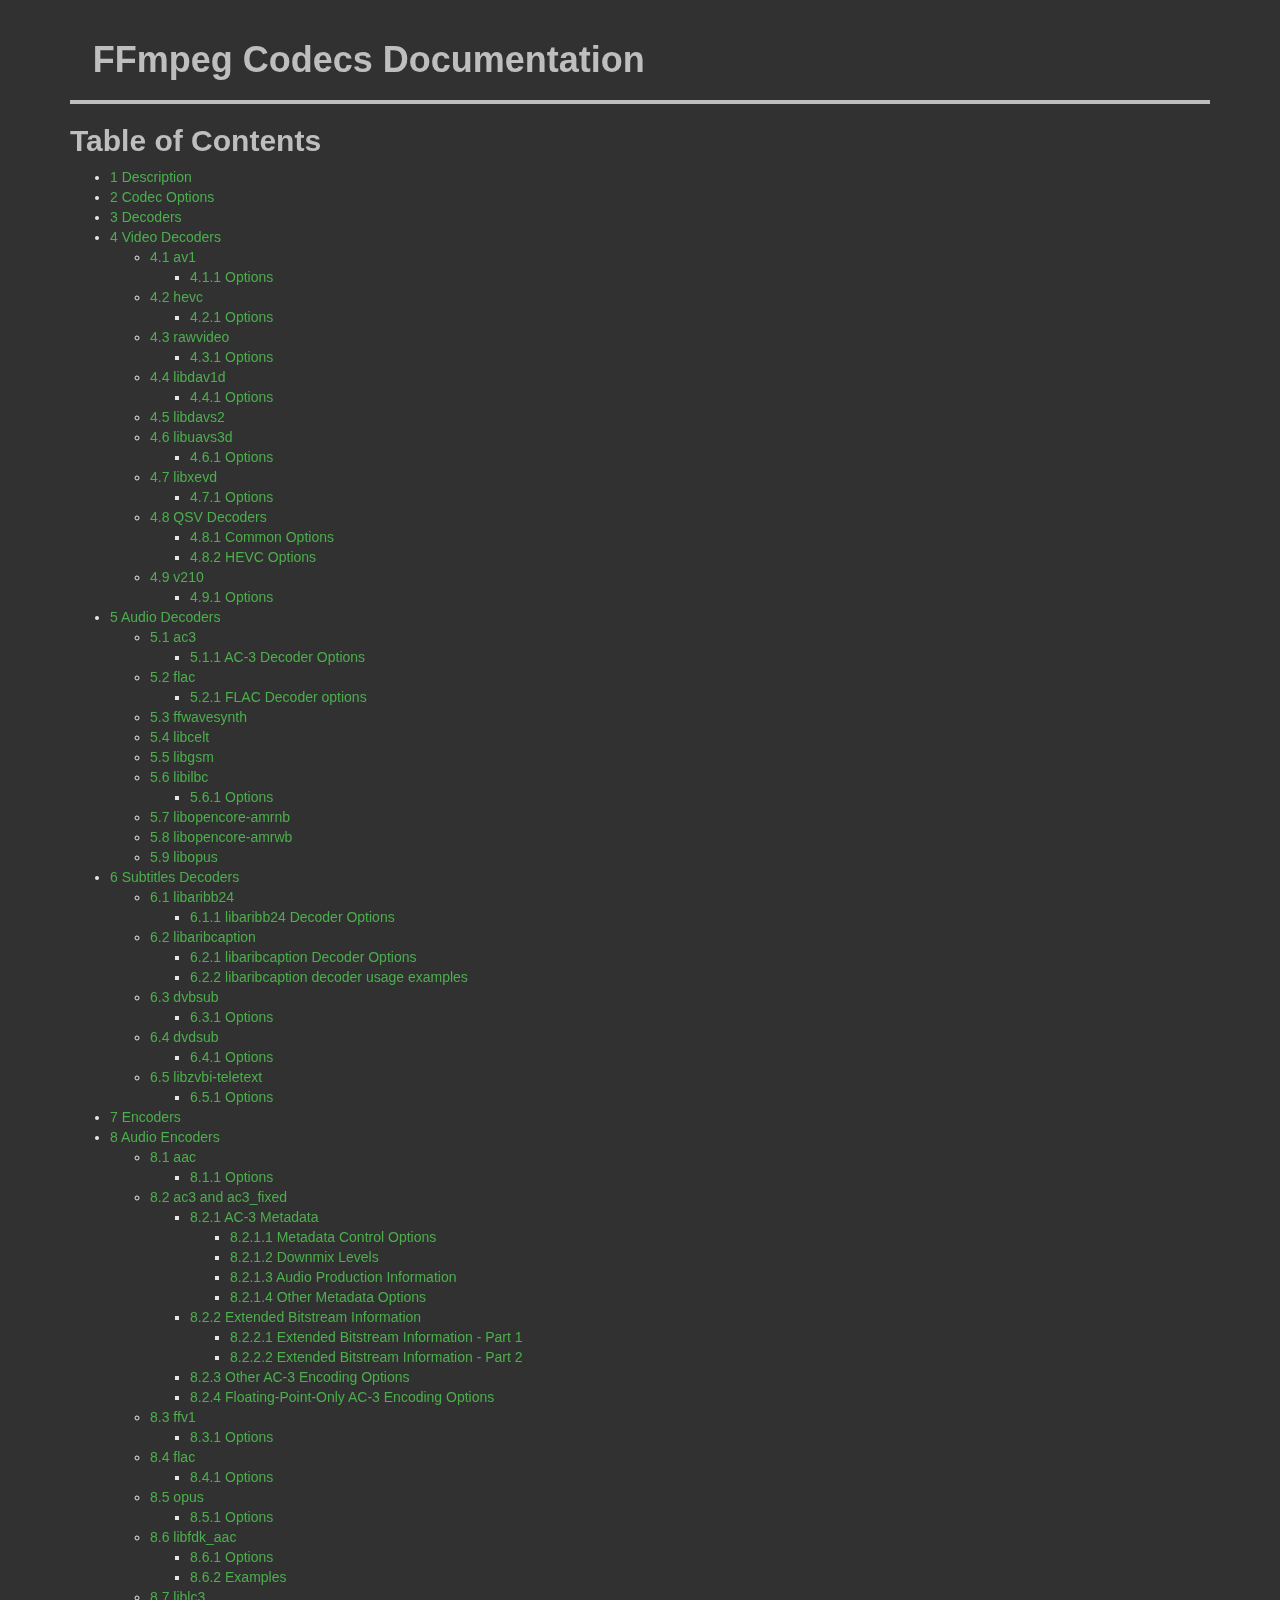
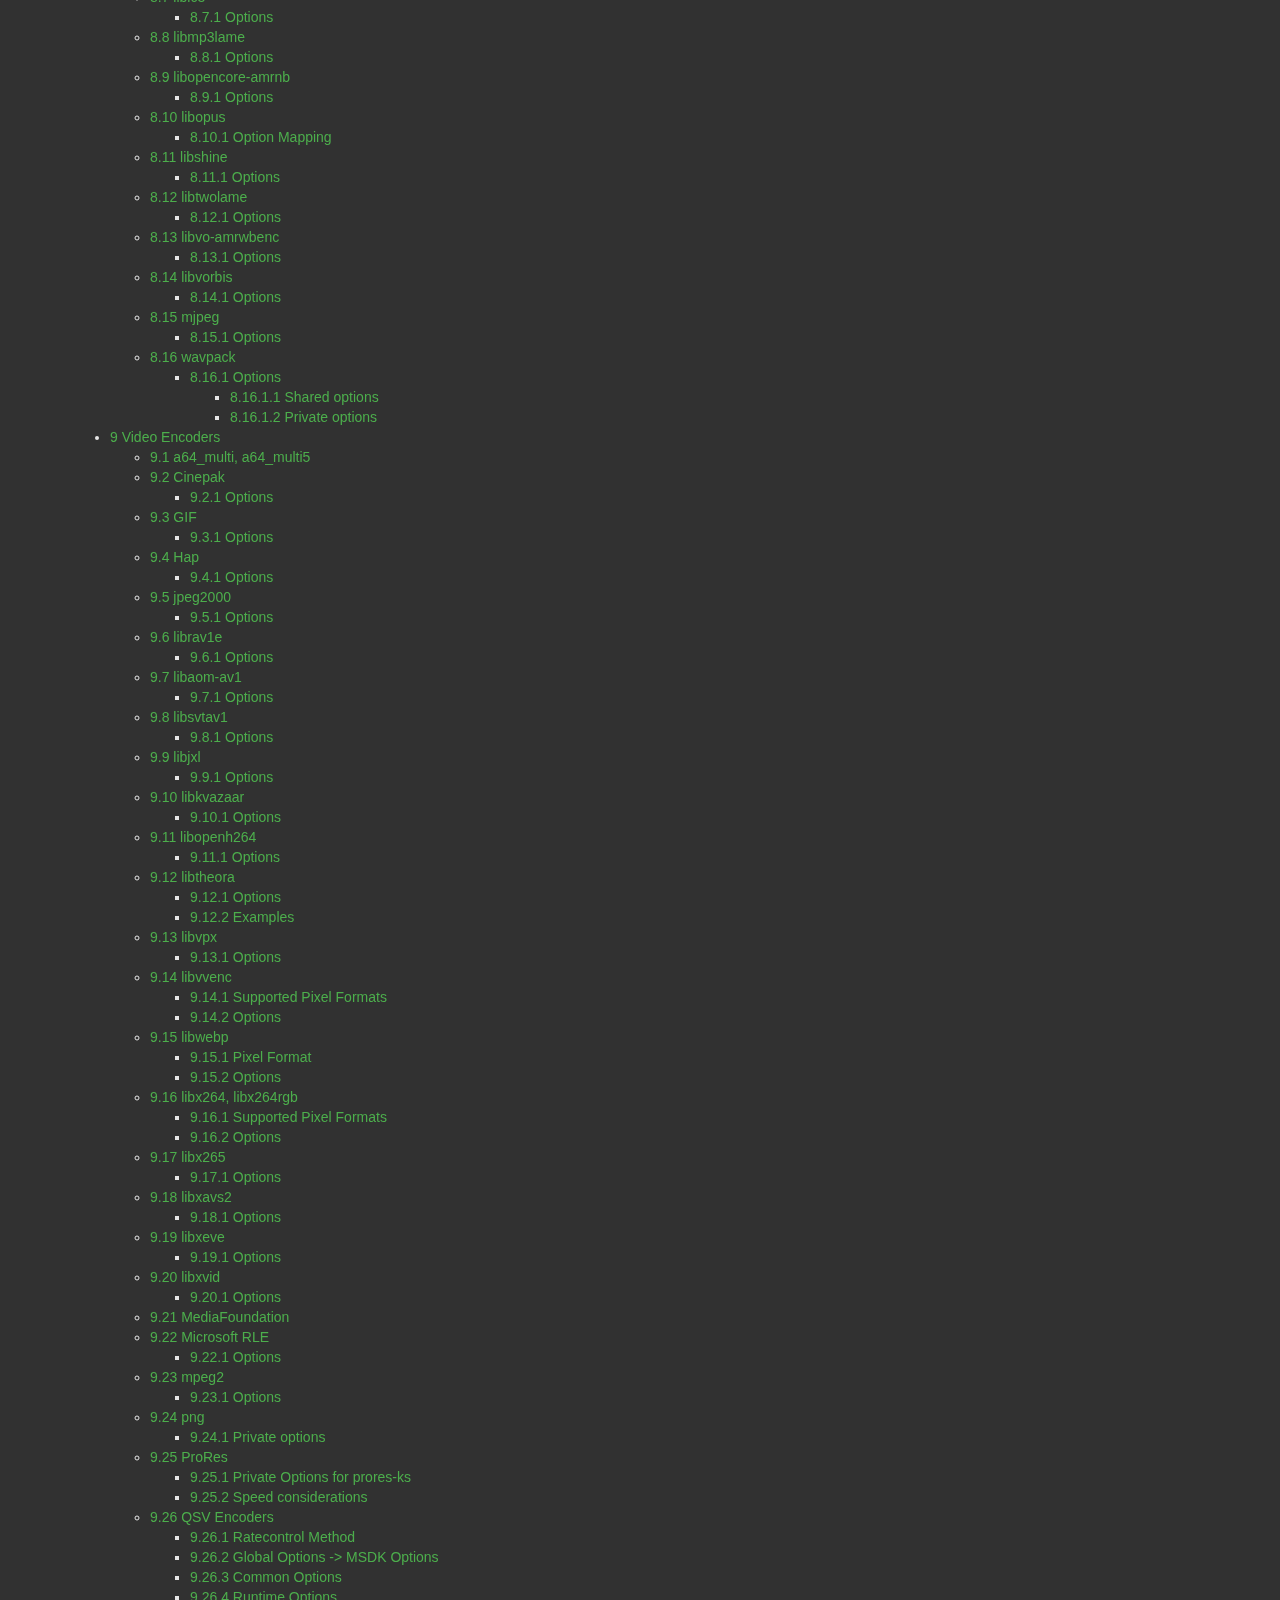
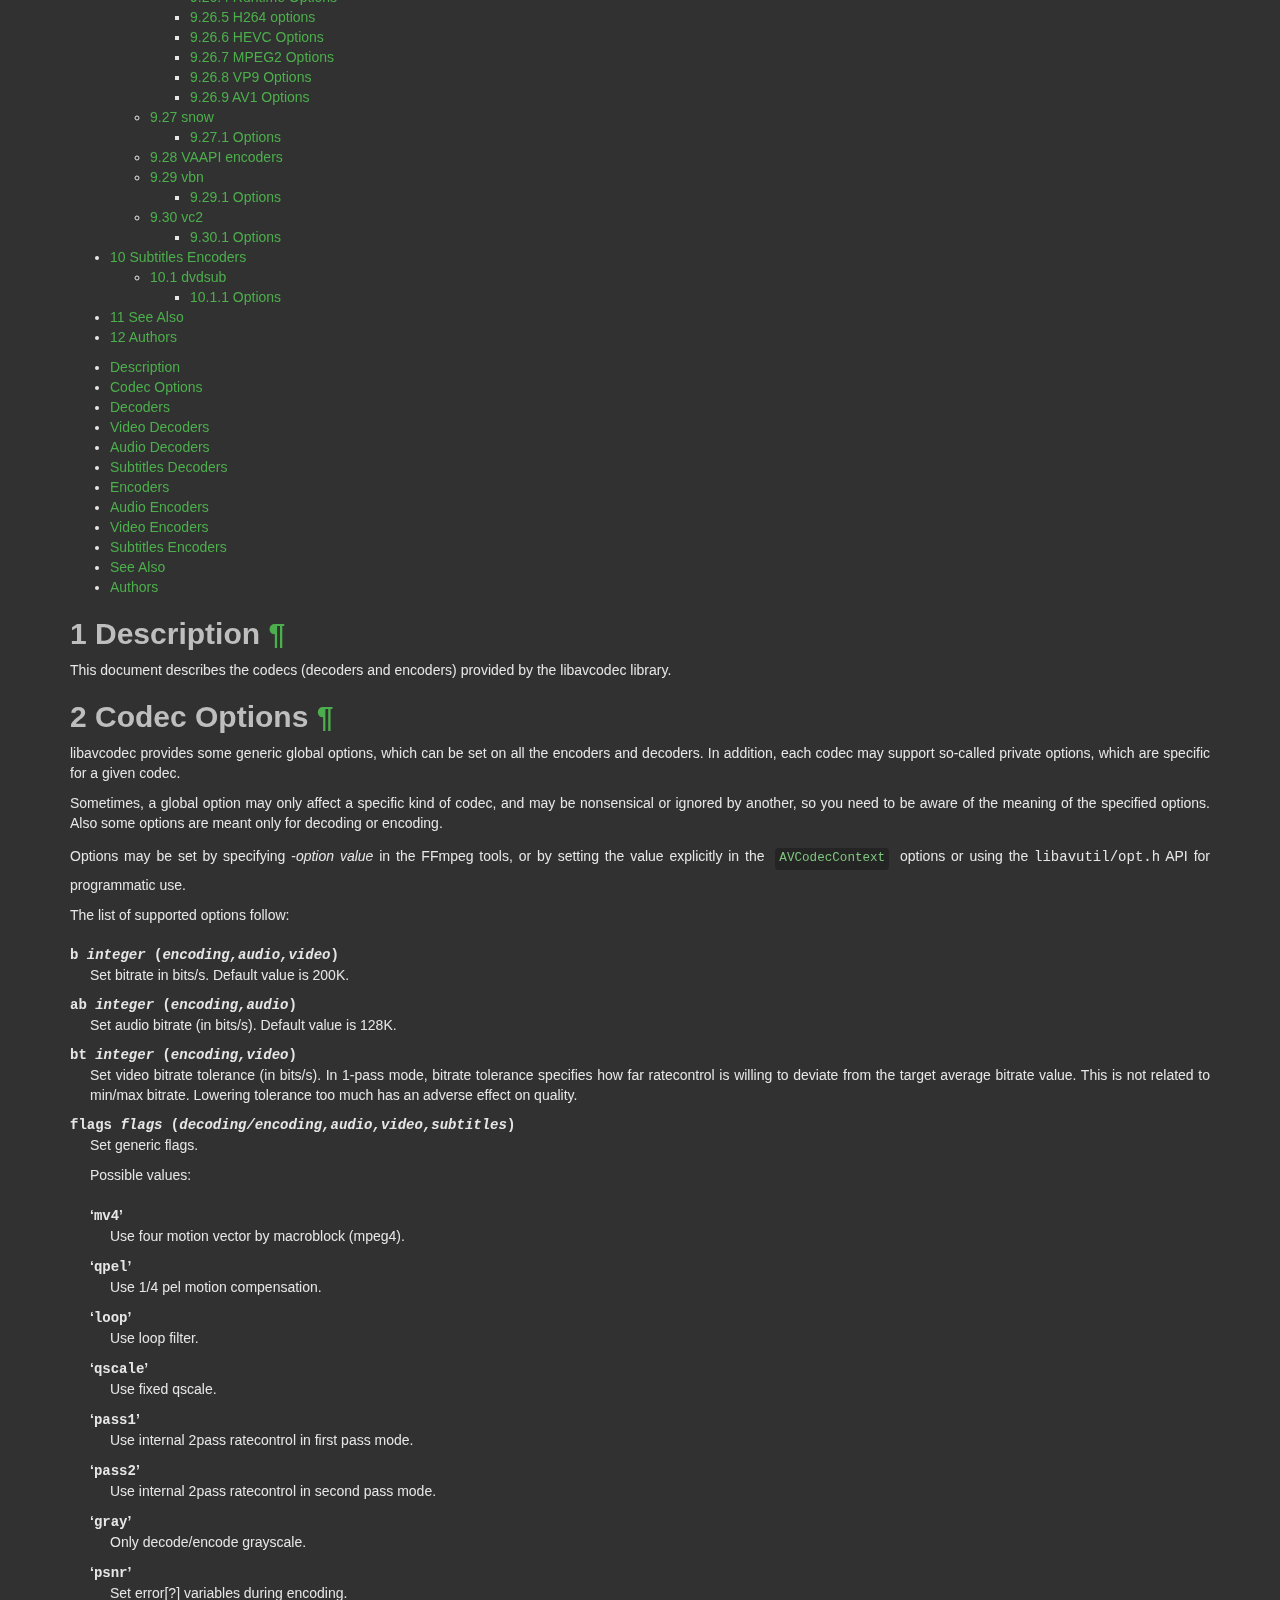
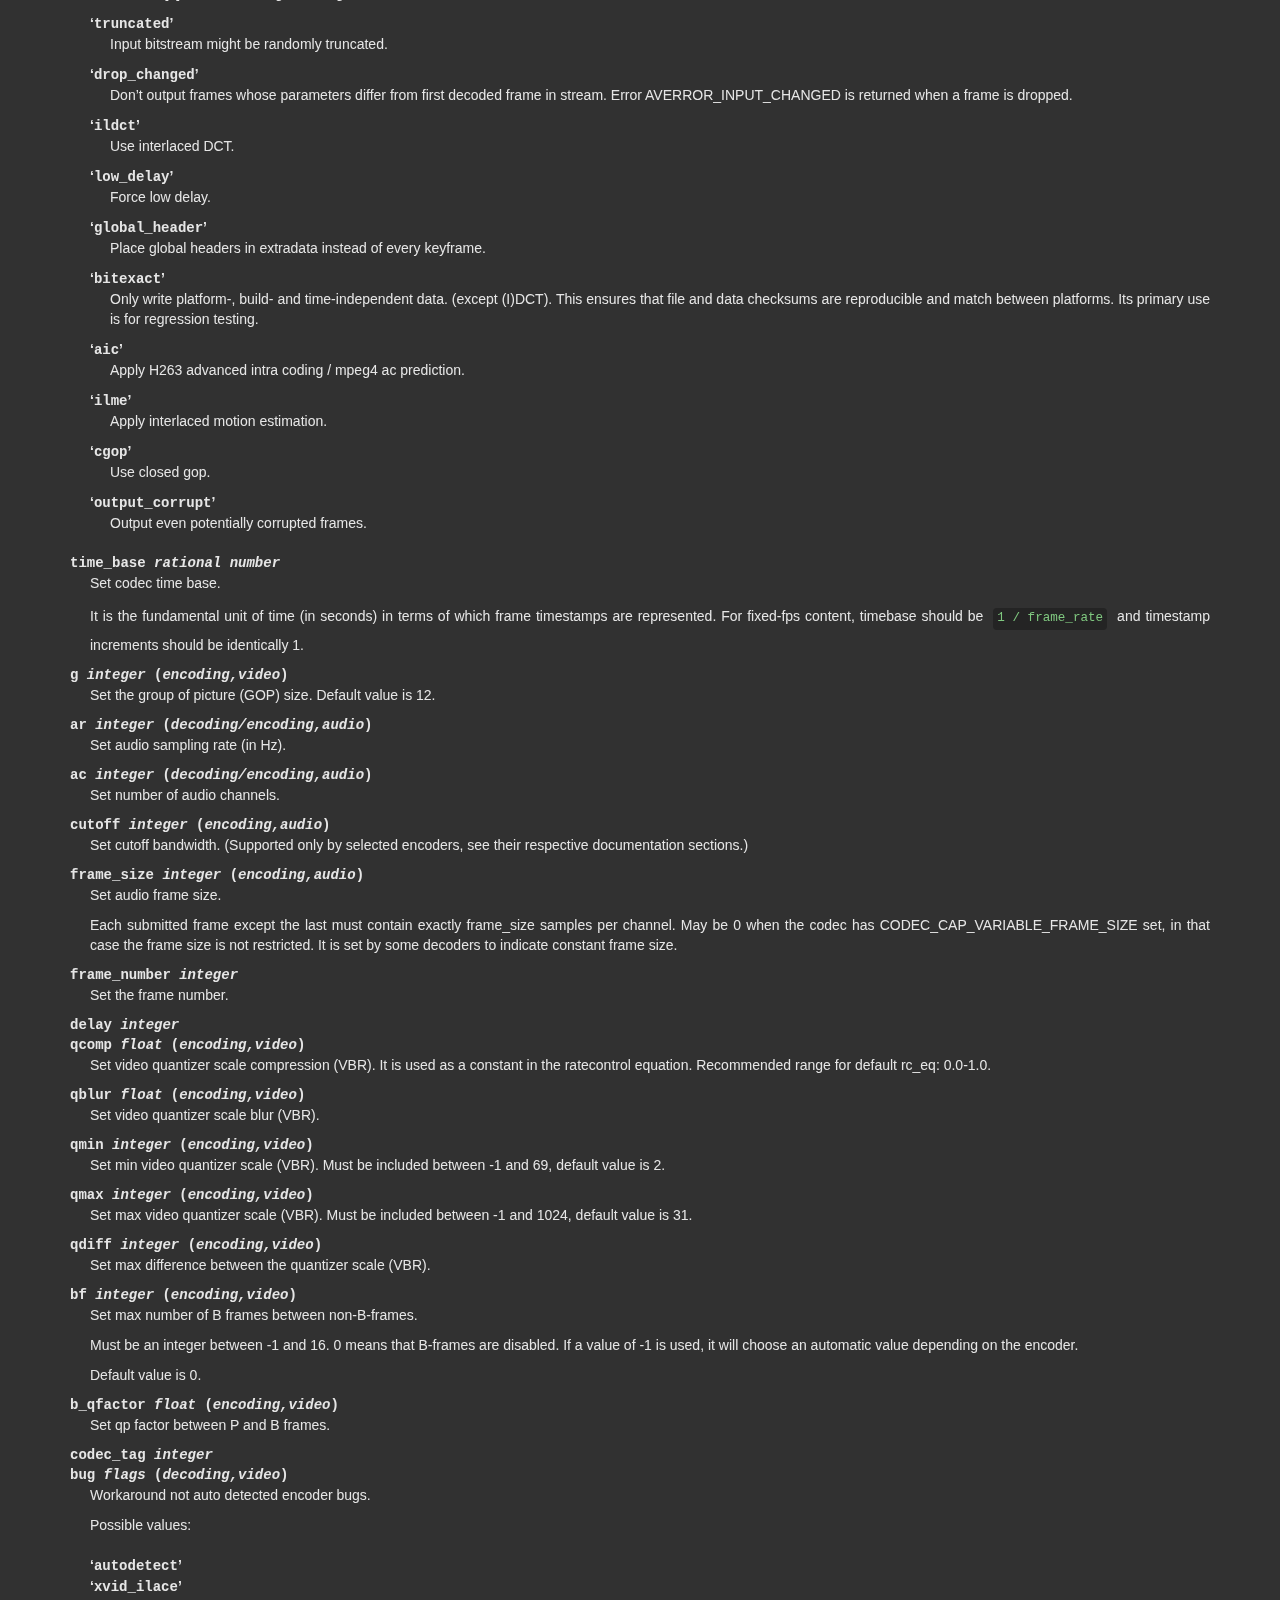
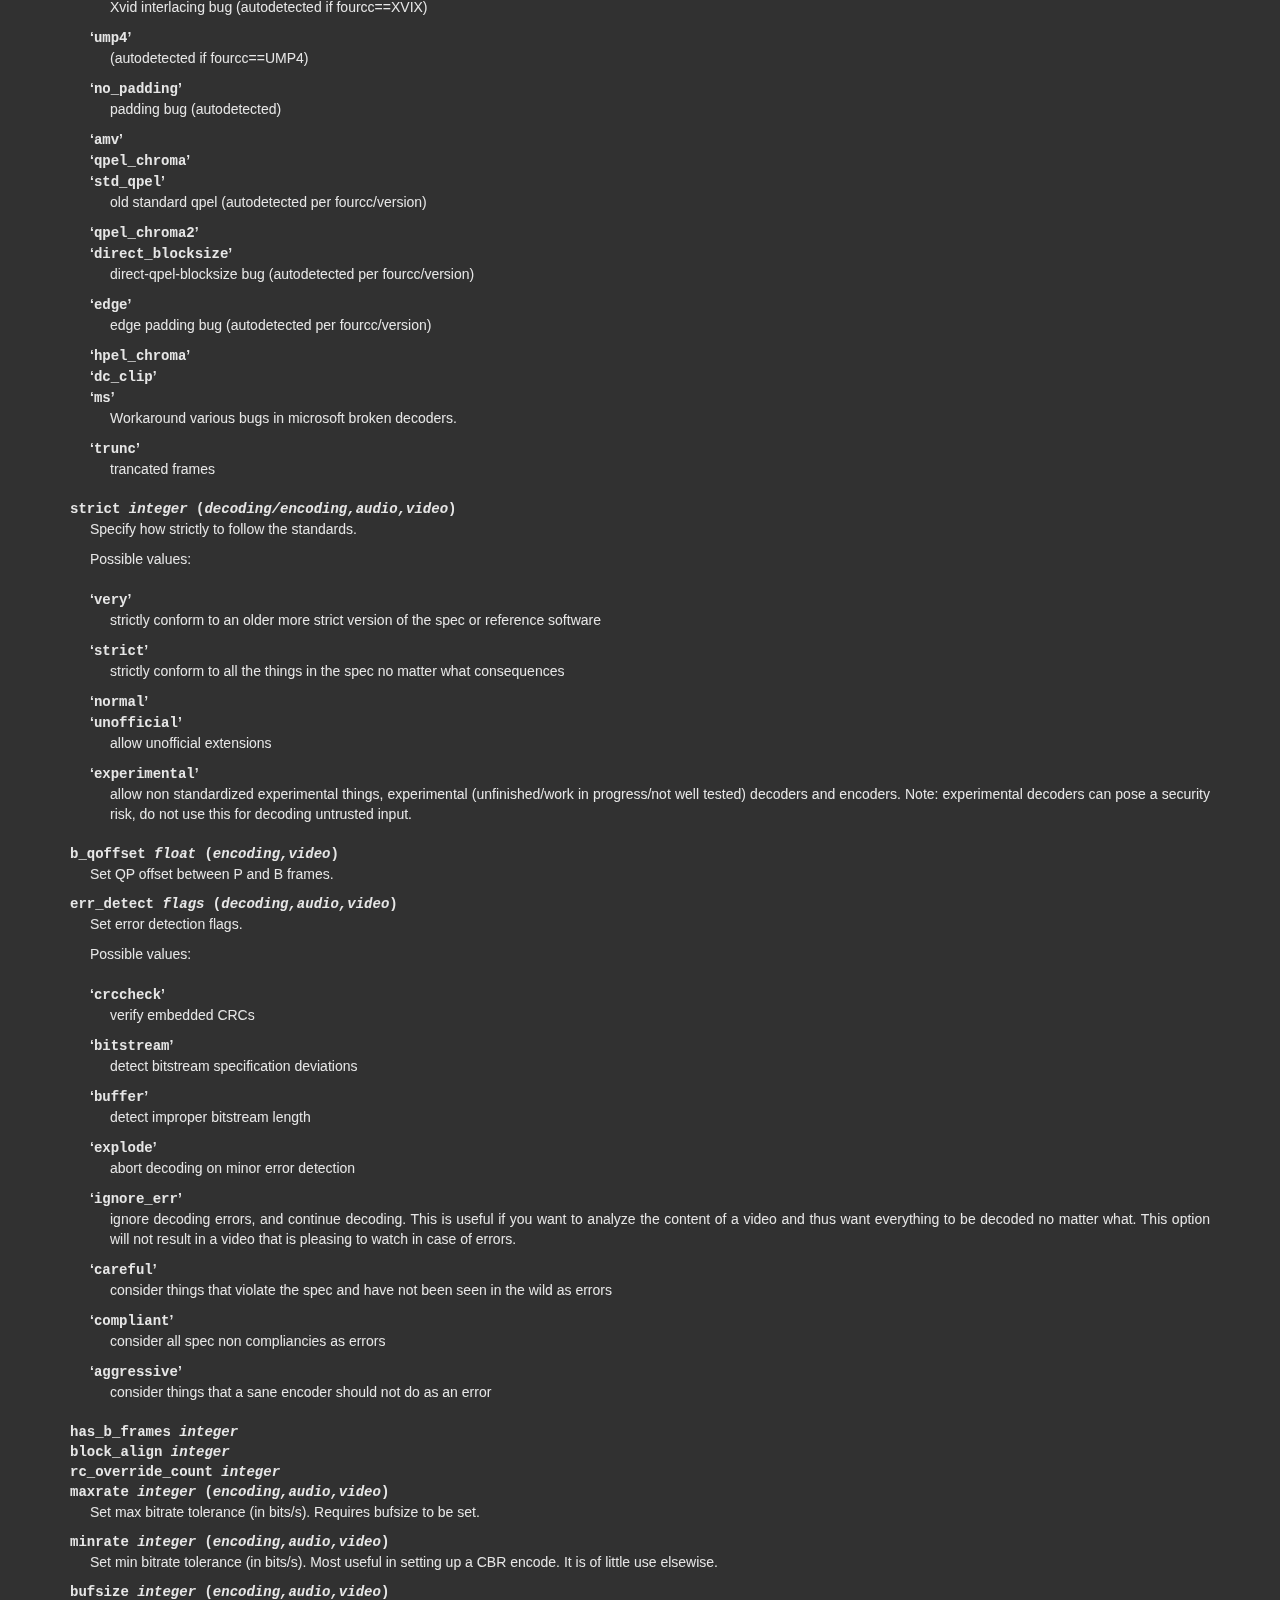
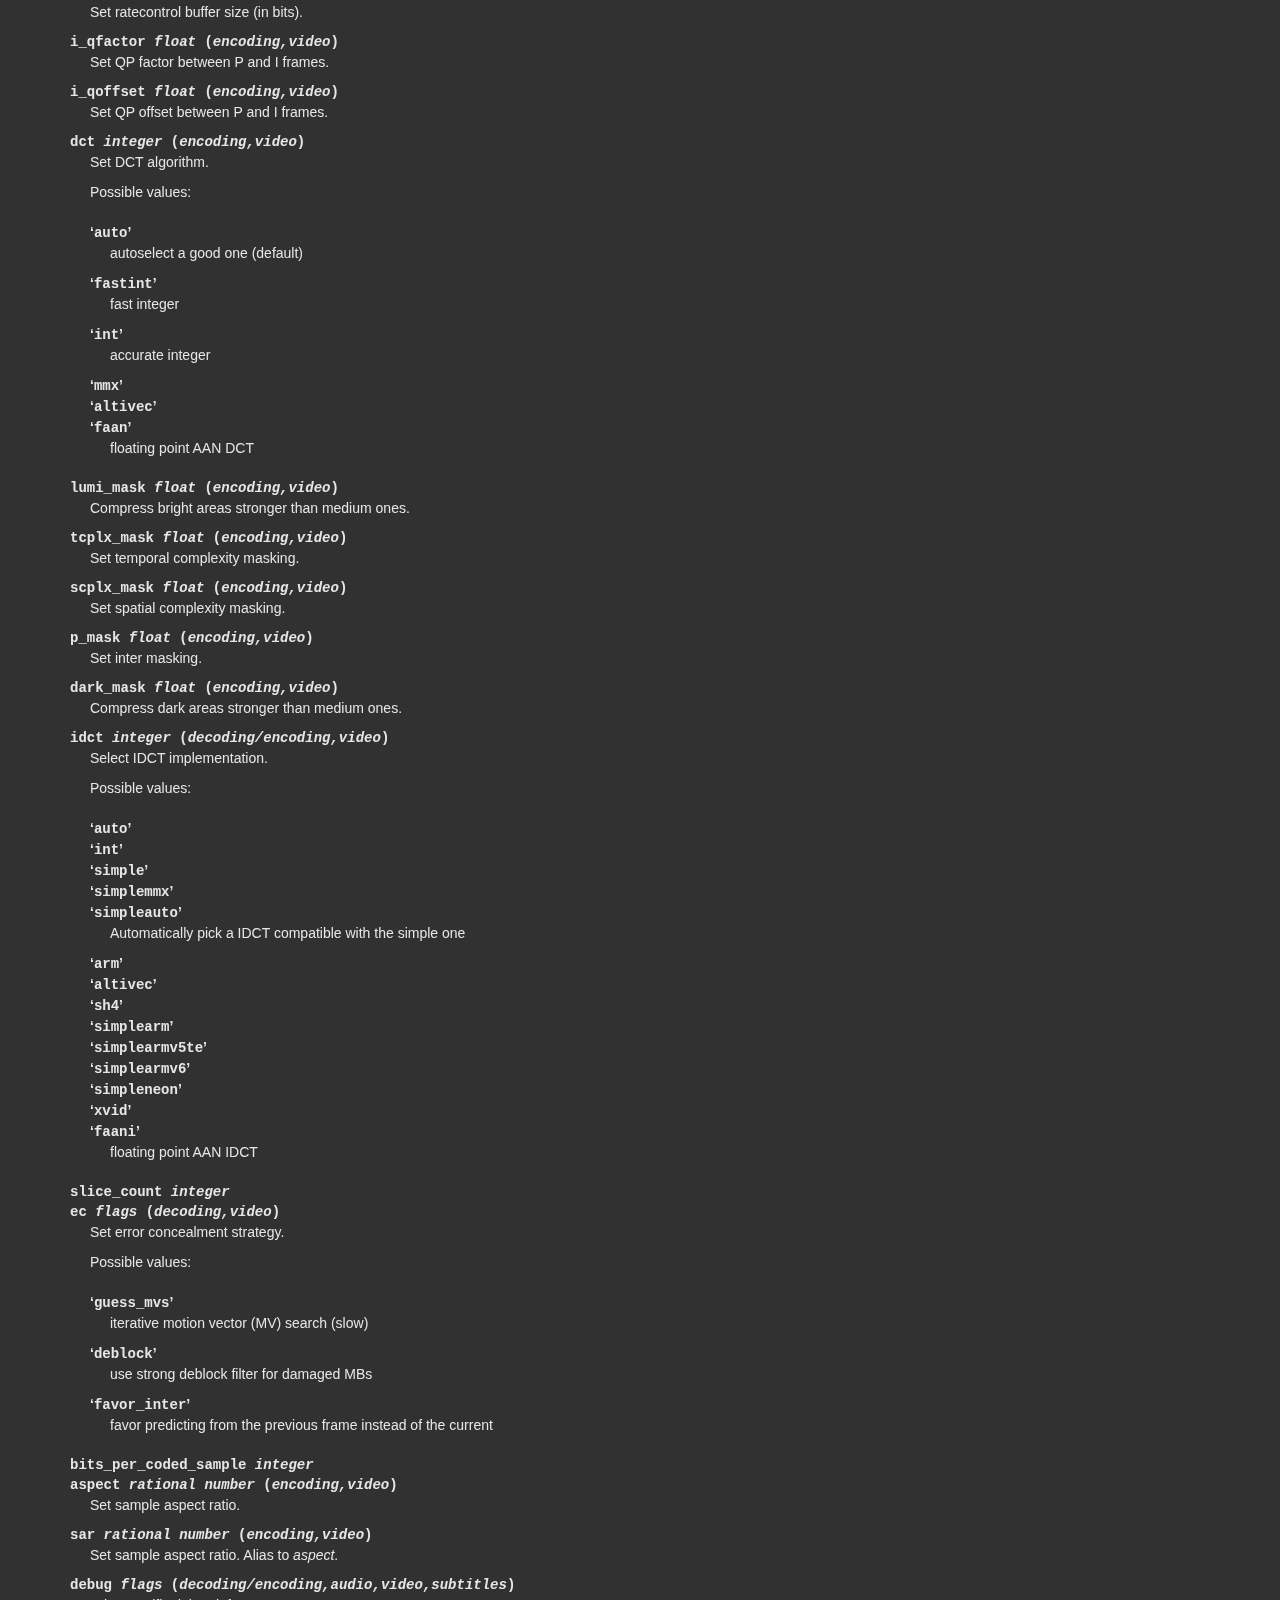
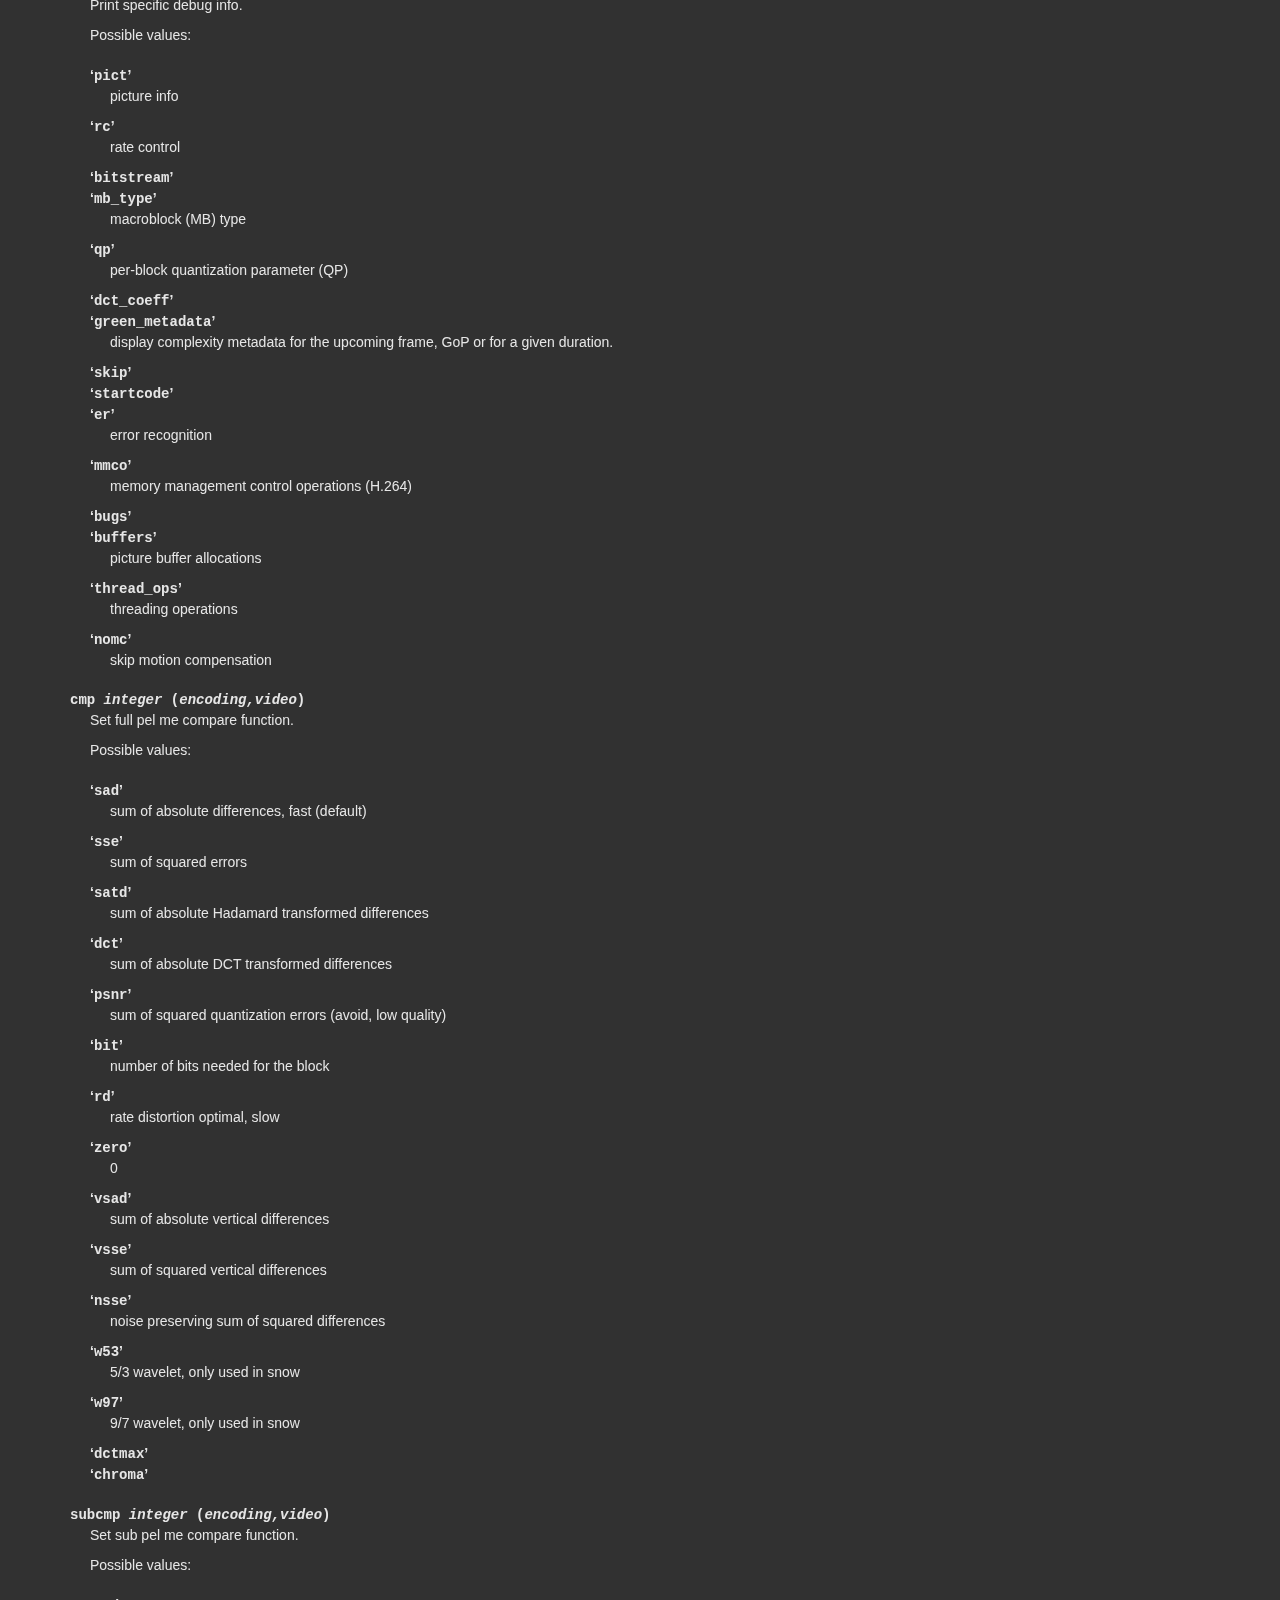
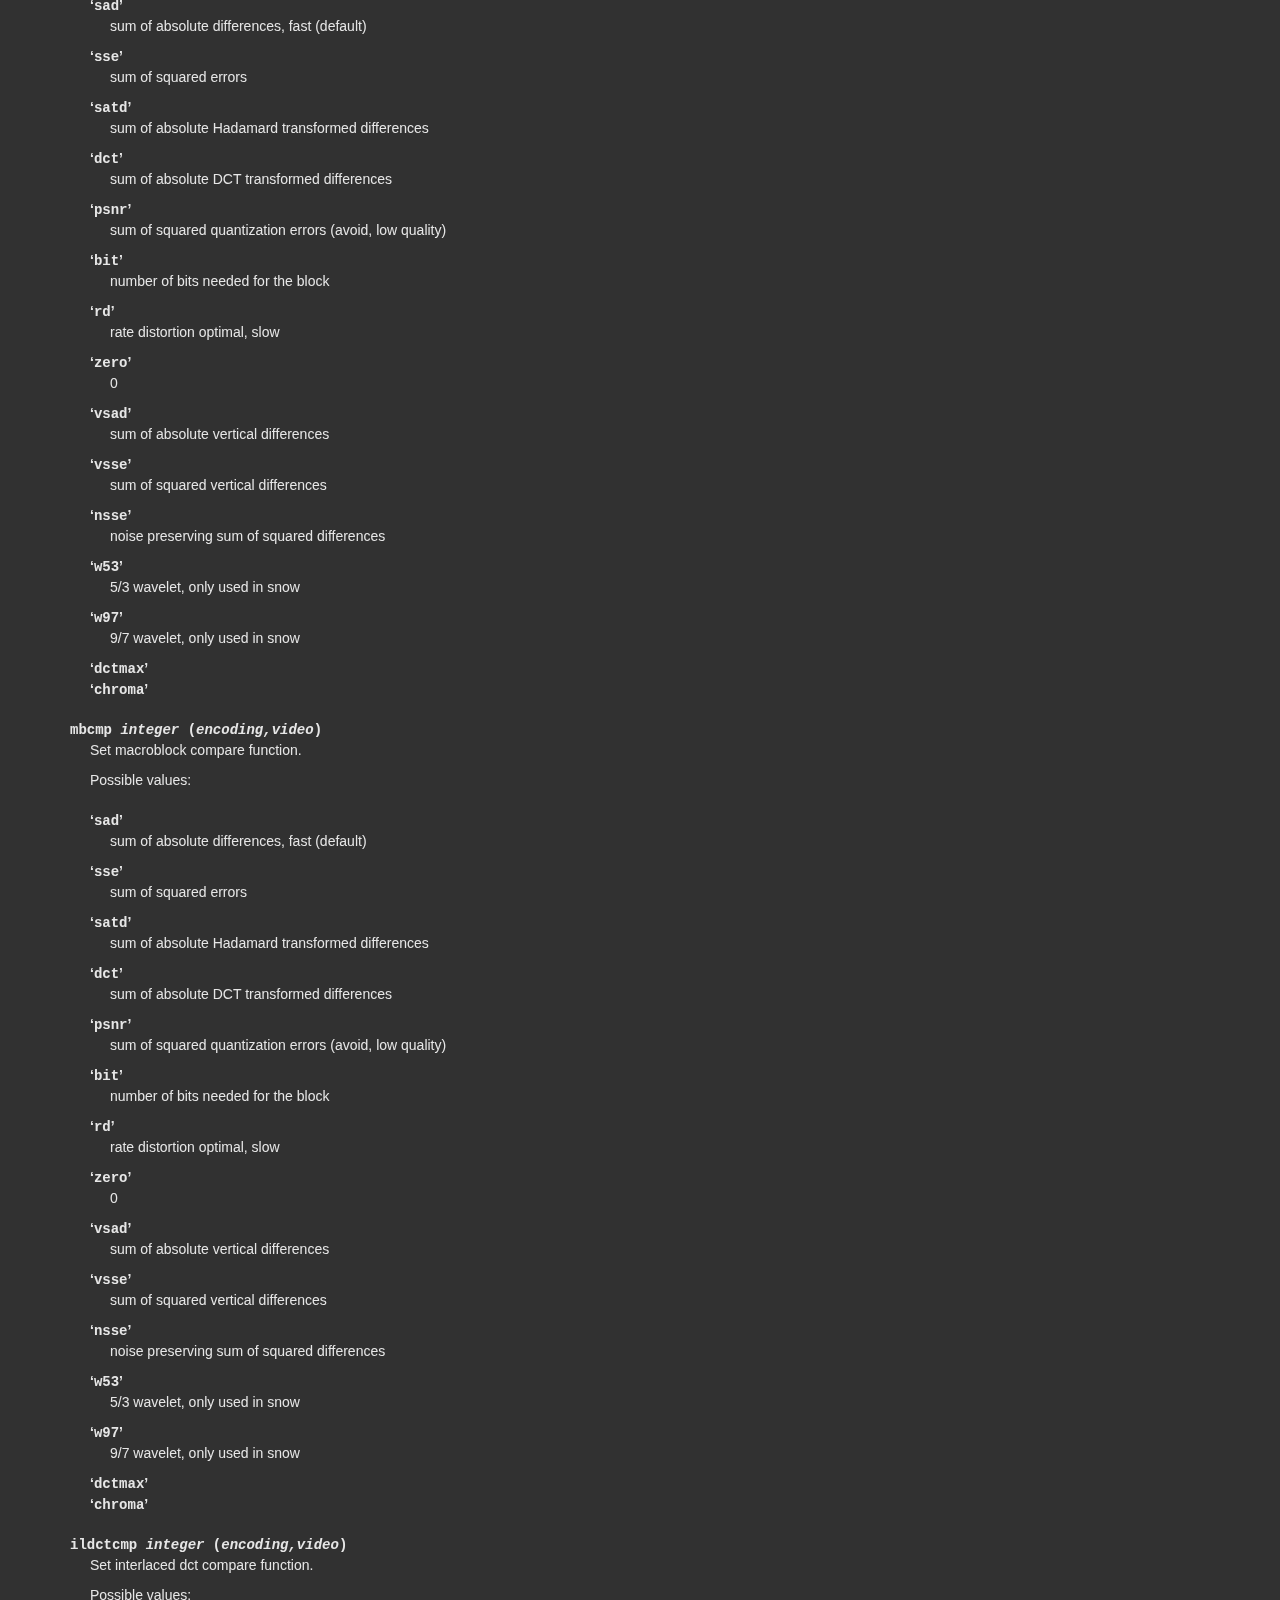
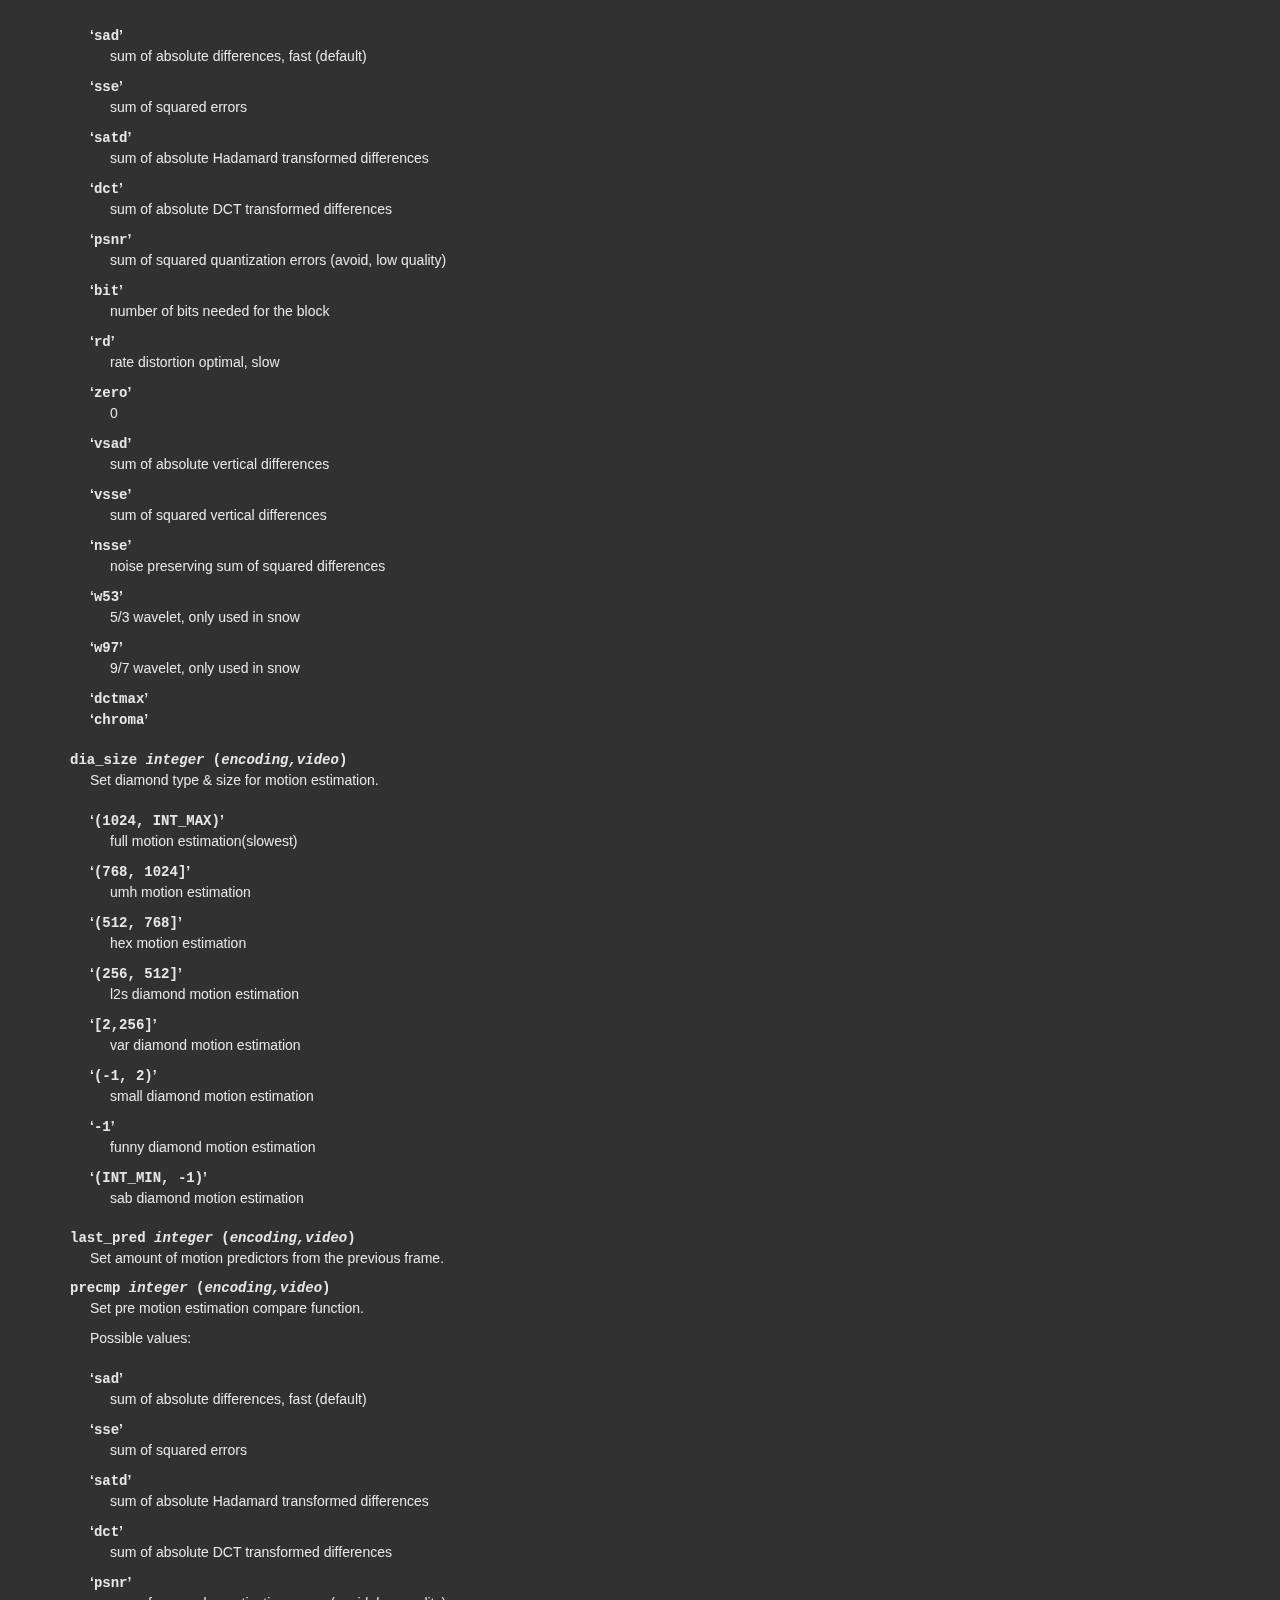
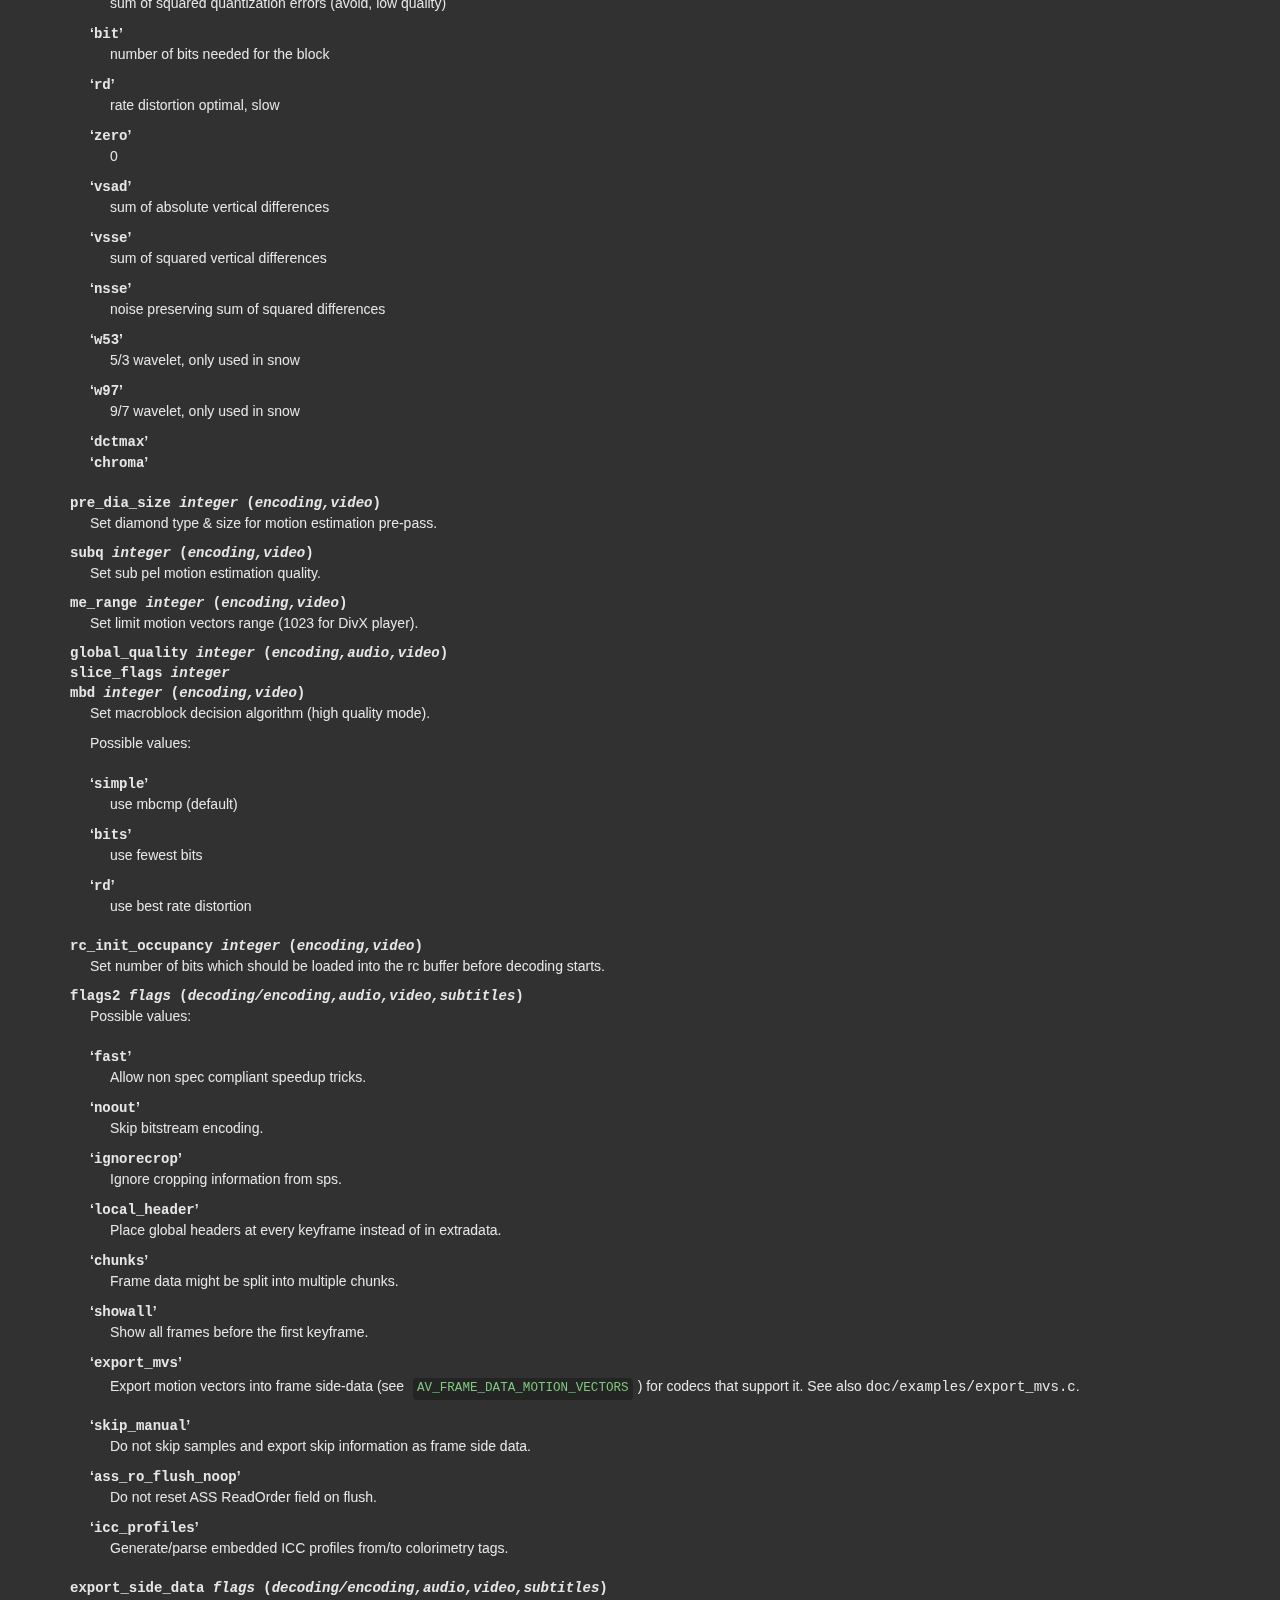
<file: ffmpeg/doc/ffmpeg-codecs.html>
<!DOCTYPE html PUBLIC "-//W3C//DTD HTML 4.01 Transitional//EN" "http://www.w3.org/TR/html4/loose.dtd">
<html>
<!-- Created by , GNU Texinfo 7.1.1 -->
  <head>
    <meta charset="utf-8">
    <title>
      FFmpeg Codecs Documentation
    </title>
    <meta name="viewport" content="width=device-width,initial-scale=1.0">
    <link rel="stylesheet" type="text/css" href="bootstrap.min.css">
    <link rel="stylesheet" type="text/css" href="style.min.css">
  </head>
  <body>
    <div class="container">
      <h1>
      FFmpeg Codecs Documentation
      </h1>


<div class="top-level-extent" id="SEC_Top">

<div class="element-contents" id="SEC_Contents">
<h2 class="contents-heading">Table of Contents</h2>

<div class="contents">

<ul class="toc-numbered-mark">
  <li><a id="toc-Description" href="#Description">1 Description</a></li>
  <li><a id="toc-Codec-Options" href="#Codec-Options">2 Codec Options</a></li>
  <li><a id="toc-Decoders" href="#Decoders">3 Decoders</a></li>
  <li><a id="toc-Video-Decoders" href="#Video-Decoders">4 Video Decoders</a>
  <ul class="toc-numbered-mark">
    <li><a id="toc-av1" href="#av1">4.1 av1</a>
    <ul class="toc-numbered-mark">
      <li><a id="toc-Options" href="#Options">4.1.1 Options</a></li>
    </ul></li>
    <li><a id="toc-hevc" href="#hevc">4.2 hevc</a>
    <ul class="toc-numbered-mark">
      <li><a id="toc-Options-1" href="#Options-1">4.2.1 Options</a></li>
    </ul></li>
    <li><a id="toc-rawvideo" href="#rawvideo">4.3 rawvideo</a>
    <ul class="toc-numbered-mark">
      <li><a id="toc-Options-2" href="#Options-2">4.3.1 Options</a></li>
    </ul></li>
    <li><a id="toc-libdav1d" href="#libdav1d">4.4 libdav1d</a>
    <ul class="toc-numbered-mark">
      <li><a id="toc-Options-3" href="#Options-3">4.4.1 Options</a></li>
    </ul></li>
    <li><a id="toc-libdavs2" href="#libdavs2">4.5 libdavs2</a></li>
    <li><a id="toc-libuavs3d" href="#libuavs3d">4.6 libuavs3d</a>
    <ul class="toc-numbered-mark">
      <li><a id="toc-Options-4" href="#Options-4">4.6.1 Options</a></li>
    </ul></li>
    <li><a id="toc-libxevd" href="#libxevd">4.7 libxevd</a>
    <ul class="toc-numbered-mark">
      <li><a id="toc-Options-5" href="#Options-5">4.7.1 Options</a></li>
    </ul></li>
    <li><a id="toc-QSV-Decoders" href="#QSV-Decoders">4.8 QSV Decoders</a>
    <ul class="toc-numbered-mark">
      <li><a id="toc-Common-Options" href="#Common-Options">4.8.1 Common Options</a></li>
      <li><a id="toc-HEVC-Options" href="#HEVC-Options">4.8.2 HEVC Options</a></li>
    </ul></li>
    <li><a id="toc-v210" href="#v210">4.9 v210</a>
    <ul class="toc-numbered-mark">
      <li><a id="toc-Options-6" href="#Options-6">4.9.1 Options</a></li>
    </ul></li>
  </ul></li>
  <li><a id="toc-Audio-Decoders" href="#Audio-Decoders">5 Audio Decoders</a>
  <ul class="toc-numbered-mark">
    <li><a id="toc-ac3" href="#ac3">5.1 ac3</a>
    <ul class="toc-numbered-mark">
      <li><a id="toc-AC_002d3-Decoder-Options" href="#AC_002d3-Decoder-Options">5.1.1 AC-3 Decoder Options</a></li>
    </ul></li>
    <li><a id="toc-flac-1" href="#flac-1">5.2 flac</a>
    <ul class="toc-numbered-mark">
      <li><a id="toc-FLAC-Decoder-options" href="#FLAC-Decoder-options">5.2.1 FLAC Decoder options</a></li>
    </ul></li>
    <li><a id="toc-ffwavesynth" href="#ffwavesynth">5.3 ffwavesynth</a></li>
    <li><a id="toc-libcelt" href="#libcelt">5.4 libcelt</a></li>
    <li><a id="toc-libgsm" href="#libgsm">5.5 libgsm</a></li>
    <li><a id="toc-libilbc" href="#libilbc">5.6 libilbc</a>
    <ul class="toc-numbered-mark">
      <li><a id="toc-Options-7" href="#Options-7">5.6.1 Options</a></li>
    </ul></li>
    <li><a id="toc-libopencore_002damrnb" href="#libopencore_002damrnb">5.7 libopencore-amrnb</a></li>
    <li><a id="toc-libopencore_002damrwb" href="#libopencore_002damrwb">5.8 libopencore-amrwb</a></li>
    <li><a id="toc-libopus" href="#libopus">5.9 libopus</a></li>
  </ul></li>
  <li><a id="toc-Subtitles-Decoders" href="#Subtitles-Decoders">6 Subtitles Decoders</a>
  <ul class="toc-numbered-mark">
    <li><a id="toc-libaribb24" href="#libaribb24">6.1 libaribb24</a>
    <ul class="toc-numbered-mark">
      <li><a id="toc-libaribb24-Decoder-Options" href="#libaribb24-Decoder-Options">6.1.1 libaribb24 Decoder Options</a></li>
    </ul></li>
    <li><a id="toc-libaribcaption" href="#libaribcaption">6.2 libaribcaption</a>
    <ul class="toc-numbered-mark">
      <li><a id="toc-libaribcaption-Decoder-Options" href="#libaribcaption-Decoder-Options">6.2.1 libaribcaption Decoder Options</a></li>
      <li><a id="toc-libaribcaption-decoder-usage-examples" href="#libaribcaption-decoder-usage-examples">6.2.2 libaribcaption decoder usage examples</a></li>
    </ul></li>
    <li><a id="toc-dvbsub" href="#dvbsub">6.3 dvbsub</a>
    <ul class="toc-numbered-mark">
      <li><a id="toc-Options-8" href="#Options-8">6.3.1 Options</a></li>
    </ul></li>
    <li><a id="toc-dvdsub" href="#dvdsub">6.4 dvdsub</a>
    <ul class="toc-numbered-mark">
      <li><a id="toc-Options-9" href="#Options-9">6.4.1 Options</a></li>
    </ul></li>
    <li><a id="toc-libzvbi_002dteletext" href="#libzvbi_002dteletext">6.5 libzvbi-teletext</a>
    <ul class="toc-numbered-mark">
      <li><a id="toc-Options-10" href="#Options-10">6.5.1 Options</a></li>
    </ul></li>
  </ul></li>
  <li><a id="toc-Encoders" href="#Encoders">7 Encoders</a></li>
  <li><a id="toc-Audio-Encoders" href="#Audio-Encoders">8 Audio Encoders</a>
  <ul class="toc-numbered-mark">
    <li><a id="toc-aac" href="#aac">8.1 aac</a>
    <ul class="toc-numbered-mark">
      <li><a id="toc-Options-11" href="#Options-11">8.1.1 Options</a></li>
    </ul></li>
    <li><a id="toc-ac3-and-ac3_005ffixed" href="#ac3-and-ac3_005ffixed">8.2 ac3 and ac3_fixed</a>
    <ul class="toc-numbered-mark">
      <li><a id="toc-AC_002d3-Metadata" href="#AC_002d3-Metadata">8.2.1 AC-3 Metadata</a>
      <ul class="toc-numbered-mark">
        <li><a id="toc-Metadata-Control-Options" href="#Metadata-Control-Options">8.2.1.1 Metadata Control Options</a></li>
        <li><a id="toc-Downmix-Levels" href="#Downmix-Levels">8.2.1.2 Downmix Levels</a></li>
        <li><a id="toc-Audio-Production-Information" href="#Audio-Production-Information">8.2.1.3 Audio Production Information</a></li>
        <li><a id="toc-Other-Metadata-Options" href="#Other-Metadata-Options">8.2.1.4 Other Metadata Options</a></li>
      </ul></li>
      <li><a id="toc-Extended-Bitstream-Information" href="#Extended-Bitstream-Information">8.2.2 Extended Bitstream Information</a>
      <ul class="toc-numbered-mark">
        <li><a id="toc-Extended-Bitstream-Information-_002d-Part-1" href="#Extended-Bitstream-Information-_002d-Part-1">8.2.2.1 Extended Bitstream Information - Part 1</a></li>
        <li><a id="toc-Extended-Bitstream-Information-_002d-Part-2" href="#Extended-Bitstream-Information-_002d-Part-2">8.2.2.2 Extended Bitstream Information - Part 2</a></li>
      </ul></li>
      <li><a id="toc-Other-AC_002d3-Encoding-Options" href="#Other-AC_002d3-Encoding-Options">8.2.3 Other AC-3 Encoding Options</a></li>
      <li><a id="toc-Floating_002dPoint_002dOnly-AC_002d3-Encoding-Options" href="#Floating_002dPoint_002dOnly-AC_002d3-Encoding-Options">8.2.4 Floating-Point-Only AC-3 Encoding Options</a></li>
    </ul></li>
    <li><a id="toc-ffv1-1" href="#ffv1-1">8.3 ffv1</a>
    <ul class="toc-numbered-mark">
      <li><a id="toc-Options-12" href="#Options-12">8.3.1 Options</a></li>
    </ul></li>
    <li><a id="toc-flac-2" href="#flac-2">8.4 flac</a>
    <ul class="toc-numbered-mark">
      <li><a id="toc-Options-13" href="#Options-13">8.4.1 Options</a></li>
    </ul></li>
    <li><a id="toc-opus" href="#opus">8.5 opus</a>
    <ul class="toc-numbered-mark">
      <li><a id="toc-Options-14" href="#Options-14">8.5.1 Options</a></li>
    </ul></li>
    <li><a id="toc-libfdk_005faac" href="#libfdk_005faac">8.6 libfdk_aac</a>
    <ul class="toc-numbered-mark">
      <li><a id="toc-Options-15" href="#Options-15">8.6.1 Options</a></li>
      <li><a id="toc-Examples" href="#Examples">8.6.2 Examples</a></li>
    </ul></li>
    <li><a id="toc-liblc3" href="#liblc3">8.7 liblc3</a>
    <ul class="toc-numbered-mark">
      <li><a id="toc-Options-16" href="#Options-16">8.7.1 Options</a></li>
    </ul></li>
    <li><a id="toc-libmp3lame-1" href="#libmp3lame-1">8.8 libmp3lame</a>
    <ul class="toc-numbered-mark">
      <li><a id="toc-Options-17" href="#Options-17">8.8.1 Options</a></li>
    </ul></li>
    <li><a id="toc-libopencore_002damrnb-1" href="#libopencore_002damrnb-1">8.9 libopencore-amrnb</a>
    <ul class="toc-numbered-mark">
      <li><a id="toc-Options-18" href="#Options-18">8.9.1 Options</a></li>
    </ul></li>
    <li><a id="toc-libopus-1" href="#libopus-1">8.10 libopus</a>
    <ul class="toc-numbered-mark">
      <li><a id="toc-Option-Mapping" href="#Option-Mapping">8.10.1 Option Mapping</a></li>
    </ul></li>
    <li><a id="toc-libshine-1" href="#libshine-1">8.11 libshine</a>
    <ul class="toc-numbered-mark">
      <li><a id="toc-Options-19" href="#Options-19">8.11.1 Options</a></li>
    </ul></li>
    <li><a id="toc-libtwolame" href="#libtwolame">8.12 libtwolame</a>
    <ul class="toc-numbered-mark">
      <li><a id="toc-Options-20" href="#Options-20">8.12.1 Options</a></li>
    </ul></li>
    <li><a id="toc-libvo_002damrwbenc" href="#libvo_002damrwbenc">8.13 libvo-amrwbenc</a>
    <ul class="toc-numbered-mark">
      <li><a id="toc-Options-21" href="#Options-21">8.13.1 Options</a></li>
    </ul></li>
    <li><a id="toc-libvorbis" href="#libvorbis">8.14 libvorbis</a>
    <ul class="toc-numbered-mark">
      <li><a id="toc-Options-22" href="#Options-22">8.14.1 Options</a></li>
    </ul></li>
    <li><a id="toc-mjpeg" href="#mjpeg">8.15 mjpeg</a>
    <ul class="toc-numbered-mark">
      <li><a id="toc-Options-23" href="#Options-23">8.15.1 Options</a></li>
    </ul></li>
    <li><a id="toc-wavpack" href="#wavpack">8.16 wavpack</a>
    <ul class="toc-numbered-mark">
      <li><a id="toc-Options-24" href="#Options-24">8.16.1 Options</a>
      <ul class="toc-numbered-mark">
        <li><a id="toc-Shared-options" href="#Shared-options">8.16.1.1 Shared options</a></li>
        <li><a id="toc-Private-options" href="#Private-options">8.16.1.2 Private options</a></li>
      </ul></li>
    </ul></li>
  </ul></li>
  <li><a id="toc-Video-Encoders" href="#Video-Encoders">9 Video Encoders</a>
  <ul class="toc-numbered-mark">
    <li><a id="toc-a64_005fmulti_002c-a64_005fmulti5" href="#a64_005fmulti_002c-a64_005fmulti5">9.1 a64_multi, a64_multi5</a></li>
    <li><a id="toc-Cinepak" href="#Cinepak">9.2 Cinepak</a>
    <ul class="toc-numbered-mark">
      <li><a id="toc-Options-25" href="#Options-25">9.2.1 Options</a></li>
    </ul></li>
    <li><a id="toc-GIF" href="#GIF">9.3 GIF</a>
    <ul class="toc-numbered-mark">
      <li><a id="toc-Options-26" href="#Options-26">9.3.1 Options</a></li>
    </ul></li>
    <li><a id="toc-Hap" href="#Hap">9.4 Hap</a>
    <ul class="toc-numbered-mark">
      <li><a id="toc-Options-27" href="#Options-27">9.4.1 Options</a></li>
    </ul></li>
    <li><a id="toc-jpeg2000" href="#jpeg2000">9.5 jpeg2000</a>
    <ul class="toc-numbered-mark">
      <li><a id="toc-Options-28" href="#Options-28">9.5.1 Options</a></li>
    </ul></li>
    <li><a id="toc-librav1e" href="#librav1e">9.6 librav1e</a>
    <ul class="toc-numbered-mark">
      <li><a id="toc-Options-29" href="#Options-29">9.6.1 Options</a></li>
    </ul></li>
    <li><a id="toc-libaom_002dav1" href="#libaom_002dav1">9.7 libaom-av1</a>
    <ul class="toc-numbered-mark">
      <li><a id="toc-Options-30" href="#Options-30">9.7.1 Options</a></li>
    </ul></li>
    <li><a id="toc-libsvtav1" href="#libsvtav1">9.8 libsvtav1</a>
    <ul class="toc-numbered-mark">
      <li><a id="toc-Options-31" href="#Options-31">9.8.1 Options</a></li>
    </ul></li>
    <li><a id="toc-libjxl" href="#libjxl">9.9 libjxl</a>
    <ul class="toc-numbered-mark">
      <li><a id="toc-Options-32" href="#Options-32">9.9.1 Options</a></li>
    </ul></li>
    <li><a id="toc-libkvazaar" href="#libkvazaar">9.10 libkvazaar</a>
    <ul class="toc-numbered-mark">
      <li><a id="toc-Options-33" href="#Options-33">9.10.1 Options</a></li>
    </ul></li>
    <li><a id="toc-libopenh264" href="#libopenh264">9.11 libopenh264</a>
    <ul class="toc-numbered-mark">
      <li><a id="toc-Options-34" href="#Options-34">9.11.1 Options</a></li>
    </ul></li>
    <li><a id="toc-libtheora" href="#libtheora">9.12 libtheora</a>
    <ul class="toc-numbered-mark">
      <li><a id="toc-Options-35" href="#Options-35">9.12.1 Options</a></li>
      <li><a id="toc-Examples-1" href="#Examples-1">9.12.2 Examples</a></li>
    </ul></li>
    <li><a id="toc-libvpx" href="#libvpx">9.13 libvpx</a>
    <ul class="toc-numbered-mark">
      <li><a id="toc-Options-36" href="#Options-36">9.13.1 Options</a></li>
    </ul></li>
    <li><a id="toc-libvvenc" href="#libvvenc">9.14 libvvenc</a>
    <ul class="toc-numbered-mark">
      <li><a id="toc-Supported-Pixel-Formats" href="#Supported-Pixel-Formats">9.14.1 Supported Pixel Formats</a></li>
      <li><a id="toc-Options-37" href="#Options-37">9.14.2 Options</a></li>
    </ul></li>
    <li><a id="toc-libwebp" href="#libwebp">9.15 libwebp</a>
    <ul class="toc-numbered-mark">
      <li><a id="toc-Pixel-Format" href="#Pixel-Format">9.15.1 Pixel Format</a></li>
      <li><a id="toc-Options-38" href="#Options-38">9.15.2 Options</a></li>
    </ul></li>
    <li><a id="toc-libx264_002c-libx264rgb" href="#libx264_002c-libx264rgb">9.16 libx264, libx264rgb</a>
    <ul class="toc-numbered-mark">
      <li><a id="toc-Supported-Pixel-Formats-1" href="#Supported-Pixel-Formats-1">9.16.1 Supported Pixel Formats</a></li>
      <li><a id="toc-Options-39" href="#Options-39">9.16.2 Options</a></li>
    </ul></li>
    <li><a id="toc-libx265" href="#libx265">9.17 libx265</a>
    <ul class="toc-numbered-mark">
      <li><a id="toc-Options-40" href="#Options-40">9.17.1 Options</a></li>
    </ul></li>
    <li><a id="toc-libxavs2" href="#libxavs2">9.18 libxavs2</a>
    <ul class="toc-numbered-mark">
      <li><a id="toc-Options-41" href="#Options-41">9.18.1 Options</a></li>
    </ul></li>
    <li><a id="toc-libxeve" href="#libxeve">9.19 libxeve</a>
    <ul class="toc-numbered-mark">
      <li><a id="toc-Options-42" href="#Options-42">9.19.1 Options</a></li>
    </ul></li>
    <li><a id="toc-libxvid" href="#libxvid">9.20 libxvid</a>
    <ul class="toc-numbered-mark">
      <li><a id="toc-Options-43" href="#Options-43">9.20.1 Options</a></li>
    </ul></li>
    <li><a id="toc-MediaFoundation" href="#MediaFoundation">9.21 MediaFoundation</a></li>
    <li><a id="toc-Microsoft-RLE" href="#Microsoft-RLE">9.22 Microsoft RLE</a>
    <ul class="toc-numbered-mark">
      <li><a id="toc-Options-44" href="#Options-44">9.22.1 Options</a></li>
    </ul></li>
    <li><a id="toc-mpeg2" href="#mpeg2">9.23 mpeg2</a>
    <ul class="toc-numbered-mark">
      <li><a id="toc-Options-45" href="#Options-45">9.23.1 Options</a></li>
    </ul></li>
    <li><a id="toc-png" href="#png">9.24 png</a>
    <ul class="toc-numbered-mark">
      <li><a id="toc-Private-options-1" href="#Private-options-1">9.24.1 Private options</a></li>
    </ul></li>
    <li><a id="toc-ProRes" href="#ProRes">9.25 ProRes</a>
    <ul class="toc-numbered-mark">
      <li><a id="toc-Private-Options-for-prores_002dks" href="#Private-Options-for-prores_002dks">9.25.1 Private Options for prores-ks</a></li>
      <li><a id="toc-Speed-considerations" href="#Speed-considerations">9.25.2 Speed considerations</a></li>
    </ul></li>
    <li><a id="toc-QSV-Encoders" href="#QSV-Encoders">9.26 QSV Encoders</a>
    <ul class="toc-numbered-mark">
      <li><a id="toc-Ratecontrol-Method" href="#Ratecontrol-Method">9.26.1 Ratecontrol Method</a></li>
      <li><a id="toc-Global-Options-_002d_003e-MSDK-Options" href="#Global-Options-_002d_003e-MSDK-Options">9.26.2 Global Options -&gt; MSDK Options</a></li>
      <li><a id="toc-Common-Options-1" href="#Common-Options-1">9.26.3 Common Options</a></li>
      <li><a id="toc-Runtime-Options" href="#Runtime-Options">9.26.4 Runtime Options</a></li>
      <li><a id="toc-H264-options" href="#H264-options">9.26.5 H264 options</a></li>
      <li><a id="toc-HEVC-Options-1" href="#HEVC-Options-1">9.26.6 HEVC Options</a></li>
      <li><a id="toc-MPEG2-Options" href="#MPEG2-Options">9.26.7 MPEG2 Options</a></li>
      <li><a id="toc-VP9-Options" href="#VP9-Options">9.26.8 VP9 Options</a></li>
      <li><a id="toc-AV1-Options" href="#AV1-Options">9.26.9 AV1 Options</a></li>
    </ul></li>
    <li><a id="toc-snow" href="#snow">9.27 snow</a>
    <ul class="toc-numbered-mark">
      <li><a id="toc-Options-46" href="#Options-46">9.27.1 Options</a></li>
    </ul></li>
    <li><a id="toc-VAAPI-encoders" href="#VAAPI-encoders">9.28 VAAPI encoders</a></li>
    <li><a id="toc-vbn" href="#vbn">9.29 vbn</a>
    <ul class="toc-numbered-mark">
      <li><a id="toc-Options-47" href="#Options-47">9.29.1 Options</a></li>
    </ul></li>
    <li><a id="toc-vc2" href="#vc2">9.30 vc2</a>
    <ul class="toc-numbered-mark">
      <li><a id="toc-Options-48" href="#Options-48">9.30.1 Options</a></li>
    </ul></li>
  </ul></li>
  <li><a id="toc-Subtitles-Encoders" href="#Subtitles-Encoders">10 Subtitles Encoders</a>
  <ul class="toc-numbered-mark">
    <li><a id="toc-dvdsub-1" href="#dvdsub-1">10.1 dvdsub</a>
    <ul class="toc-numbered-mark">
      <li><a id="toc-Options-49" href="#Options-49">10.1.1 Options</a></li>
    </ul></li>
  </ul></li>
  <li><a id="toc-See-Also" href="#See-Also">11 See Also</a></li>
  <li><a id="toc-Authors" href="#Authors">12 Authors</a></li>
</ul>
</div>
</div>

<ul class="mini-toc">
<li><a href="#Description" accesskey="1">Description</a></li>
<li><a href="#Codec-Options" accesskey="2">Codec Options</a></li>
<li><a href="#Decoders" accesskey="3">Decoders</a></li>
<li><a href="#Video-Decoders" accesskey="4">Video Decoders</a></li>
<li><a href="#Audio-Decoders" accesskey="5">Audio Decoders</a></li>
<li><a href="#Subtitles-Decoders" accesskey="6">Subtitles Decoders</a></li>
<li><a href="#Encoders" accesskey="7">Encoders</a></li>
<li><a href="#Audio-Encoders" accesskey="8">Audio Encoders</a></li>
<li><a href="#Video-Encoders" accesskey="9">Video Encoders</a></li>
<li><a href="#Subtitles-Encoders">Subtitles Encoders</a></li>
<li><a href="#See-Also">See Also</a></li>
<li><a href="#Authors">Authors</a></li>
</ul>
<div class="chapter-level-extent" id="Description">
<h2 class="chapter"><span>1 Description<a class="copiable-link" href="#Description"> &para;</a></span></h2>

<p>This document describes the codecs (decoders and encoders) provided by
the libavcodec library.
</p>

<a class="anchor" id="codec_002doptions"></a></div>
<div class="chapter-level-extent" id="Codec-Options">
<h2 class="chapter"><span>2 Codec Options<a class="copiable-link" href="#Codec-Options"> &para;</a></span></h2>

<p>libavcodec provides some generic global options, which can be set on
all the encoders and decoders. In addition, each codec may support
so-called private options, which are specific for a given codec.
</p>
<p>Sometimes, a global option may only affect a specific kind of codec,
and may be nonsensical or ignored by another, so you need to be aware
of the meaning of the specified options. Also some options are
meant only for decoding or encoding.
</p>
<p>Options may be set by specifying -<var class="var">option</var> <var class="var">value</var> in the
FFmpeg tools, or by setting the value explicitly in the
<code class="code">AVCodecContext</code> options or using the <samp class="file">libavutil/opt.h</samp> API
for programmatic use.
</p>
<p>The list of supported options follow:
</p>
<dl class="table">
<dt><samp class="option">b <var class="var">integer</var> (<em class="emph">encoding,audio,video</em>)</samp></dt>
<dd><p>Set bitrate in bits/s. Default value is 200K.
</p>
</dd>
<dt><samp class="option">ab <var class="var">integer</var> (<em class="emph">encoding,audio</em>)</samp></dt>
<dd><p>Set audio bitrate (in bits/s). Default value is 128K.
</p>
</dd>
<dt><samp class="option">bt <var class="var">integer</var> (<em class="emph">encoding,video</em>)</samp></dt>
<dd><p>Set video bitrate tolerance (in bits/s). In 1-pass mode, bitrate
tolerance specifies how far ratecontrol is willing to deviate from the
target average bitrate value. This is not related to min/max
bitrate. Lowering tolerance too much has an adverse effect on quality.
</p>
</dd>
<dt><samp class="option">flags <var class="var">flags</var> (<em class="emph">decoding/encoding,audio,video,subtitles</em>)</samp></dt>
<dd><p>Set generic flags.
</p>
<p>Possible values:
</p><dl class="table">
<dt>&lsquo;<samp class="samp">mv4</samp>&rsquo;</dt>
<dd><p>Use four motion vector by macroblock (mpeg4).
</p></dd>
<dt>&lsquo;<samp class="samp">qpel</samp>&rsquo;</dt>
<dd><p>Use 1/4 pel motion compensation.
</p></dd>
<dt>&lsquo;<samp class="samp">loop</samp>&rsquo;</dt>
<dd><p>Use loop filter.
</p></dd>
<dt>&lsquo;<samp class="samp">qscale</samp>&rsquo;</dt>
<dd><p>Use fixed qscale.
</p></dd>
<dt>&lsquo;<samp class="samp">pass1</samp>&rsquo;</dt>
<dd><p>Use internal 2pass ratecontrol in first pass mode.
</p></dd>
<dt>&lsquo;<samp class="samp">pass2</samp>&rsquo;</dt>
<dd><p>Use internal 2pass ratecontrol in second pass mode.
</p></dd>
<dt>&lsquo;<samp class="samp">gray</samp>&rsquo;</dt>
<dd><p>Only decode/encode grayscale.
</p></dd>
<dt>&lsquo;<samp class="samp">psnr</samp>&rsquo;</dt>
<dd><p>Set error[?] variables during encoding.
</p></dd>
<dt>&lsquo;<samp class="samp">truncated</samp>&rsquo;</dt>
<dd><p>Input bitstream might be randomly truncated.
</p></dd>
<dt>&lsquo;<samp class="samp">drop_changed</samp>&rsquo;</dt>
<dd><p>Don&rsquo;t output frames whose parameters differ from first decoded frame in stream.
Error AVERROR_INPUT_CHANGED is returned when a frame is dropped.
</p>
</dd>
<dt>&lsquo;<samp class="samp">ildct</samp>&rsquo;</dt>
<dd><p>Use interlaced DCT.
</p></dd>
<dt>&lsquo;<samp class="samp">low_delay</samp>&rsquo;</dt>
<dd><p>Force low delay.
</p></dd>
<dt>&lsquo;<samp class="samp">global_header</samp>&rsquo;</dt>
<dd><p>Place global headers in extradata instead of every keyframe.
</p></dd>
<dt>&lsquo;<samp class="samp">bitexact</samp>&rsquo;</dt>
<dd><p>Only write platform-, build- and time-independent data. (except (I)DCT).
This ensures that file and data checksums are reproducible and match between
platforms. Its primary use is for regression testing.
</p></dd>
<dt>&lsquo;<samp class="samp">aic</samp>&rsquo;</dt>
<dd><p>Apply H263 advanced intra coding / mpeg4 ac prediction.
</p></dd>
<dt>&lsquo;<samp class="samp">ilme</samp>&rsquo;</dt>
<dd><p>Apply interlaced motion estimation.
</p></dd>
<dt>&lsquo;<samp class="samp">cgop</samp>&rsquo;</dt>
<dd><p>Use closed gop.
</p></dd>
<dt>&lsquo;<samp class="samp">output_corrupt</samp>&rsquo;</dt>
<dd><p>Output even potentially corrupted frames.
</p></dd>
</dl>

</dd>
<dt><samp class="option">time_base <var class="var">rational number</var></samp></dt>
<dd><p>Set codec time base.
</p>
<p>It is the fundamental unit of time (in seconds) in terms of which
frame timestamps are represented. For fixed-fps content, timebase
should be <code class="code">1 / frame_rate</code> and timestamp increments should be
identically 1.
</p>
</dd>
<dt><samp class="option">g <var class="var">integer</var> (<em class="emph">encoding,video</em>)</samp></dt>
<dd><p>Set the group of picture (GOP) size. Default value is 12.
</p>
</dd>
<dt><samp class="option">ar <var class="var">integer</var> (<em class="emph">decoding/encoding,audio</em>)</samp></dt>
<dd><p>Set audio sampling rate (in Hz).
</p>
</dd>
<dt><samp class="option">ac <var class="var">integer</var> (<em class="emph">decoding/encoding,audio</em>)</samp></dt>
<dd><p>Set number of audio channels.
</p>
</dd>
<dt><samp class="option">cutoff <var class="var">integer</var> (<em class="emph">encoding,audio</em>)</samp></dt>
<dd><p>Set cutoff bandwidth. (Supported only by selected encoders, see
their respective documentation sections.)
</p>
</dd>
<dt><samp class="option">frame_size <var class="var">integer</var> (<em class="emph">encoding,audio</em>)</samp></dt>
<dd><p>Set audio frame size.
</p>
<p>Each submitted frame except the last must contain exactly frame_size
samples per channel. May be 0 when the codec has
CODEC_CAP_VARIABLE_FRAME_SIZE set, in that case the frame size is not
restricted. It is set by some decoders to indicate constant frame
size.
</p>
</dd>
<dt><samp class="option">frame_number <var class="var">integer</var></samp></dt>
<dd><p>Set the frame number.
</p>
</dd>
<dt><samp class="option">delay <var class="var">integer</var></samp></dt>
<dt><samp class="option">qcomp <var class="var">float</var> (<em class="emph">encoding,video</em>)</samp></dt>
<dd><p>Set video quantizer scale compression (VBR). It is used as a constant
in the ratecontrol equation. Recommended range for default rc_eq:
0.0-1.0.
</p>
</dd>
<dt><samp class="option">qblur <var class="var">float</var> (<em class="emph">encoding,video</em>)</samp></dt>
<dd><p>Set video quantizer scale blur (VBR).
</p>
</dd>
<dt><samp class="option">qmin <var class="var">integer</var> (<em class="emph">encoding,video</em>)</samp></dt>
<dd><p>Set min video quantizer scale (VBR). Must be included between -1 and
69, default value is 2.
</p>
</dd>
<dt><samp class="option">qmax <var class="var">integer</var> (<em class="emph">encoding,video</em>)</samp></dt>
<dd><p>Set max video quantizer scale (VBR). Must be included between -1 and
1024, default value is 31.
</p>
</dd>
<dt><samp class="option">qdiff <var class="var">integer</var> (<em class="emph">encoding,video</em>)</samp></dt>
<dd><p>Set max difference between the quantizer scale (VBR).
</p>
</dd>
<dt><samp class="option">bf <var class="var">integer</var> (<em class="emph">encoding,video</em>)</samp></dt>
<dd><p>Set max number of B frames between non-B-frames.
</p>
<p>Must be an integer between -1 and 16. 0 means that B-frames are
disabled. If a value of -1 is used, it will choose an automatic value
depending on the encoder.
</p>
<p>Default value is 0.
</p>
</dd>
<dt><samp class="option">b_qfactor <var class="var">float</var> (<em class="emph">encoding,video</em>)</samp></dt>
<dd><p>Set qp factor between P and B frames.
</p>
</dd>
<dt><samp class="option">codec_tag <var class="var">integer</var></samp></dt>
<dt><samp class="option">bug <var class="var">flags</var> (<em class="emph">decoding,video</em>)</samp></dt>
<dd><p>Workaround not auto detected encoder bugs.
</p>
<p>Possible values:
</p><dl class="table">
<dt>&lsquo;<samp class="samp">autodetect</samp>&rsquo;</dt>
<dt>&lsquo;<samp class="samp">xvid_ilace</samp>&rsquo;</dt>
<dd><p>Xvid interlacing bug (autodetected if fourcc==XVIX)
</p></dd>
<dt>&lsquo;<samp class="samp">ump4</samp>&rsquo;</dt>
<dd><p>(autodetected if fourcc==UMP4)
</p></dd>
<dt>&lsquo;<samp class="samp">no_padding</samp>&rsquo;</dt>
<dd><p>padding bug (autodetected)
</p></dd>
<dt>&lsquo;<samp class="samp">amv</samp>&rsquo;</dt>
<dt>&lsquo;<samp class="samp">qpel_chroma</samp>&rsquo;</dt>
<dt>&lsquo;<samp class="samp">std_qpel</samp>&rsquo;</dt>
<dd><p>old standard qpel (autodetected per fourcc/version)
</p></dd>
<dt>&lsquo;<samp class="samp">qpel_chroma2</samp>&rsquo;</dt>
<dt>&lsquo;<samp class="samp">direct_blocksize</samp>&rsquo;</dt>
<dd><p>direct-qpel-blocksize bug (autodetected per fourcc/version)
</p></dd>
<dt>&lsquo;<samp class="samp">edge</samp>&rsquo;</dt>
<dd><p>edge padding bug (autodetected per fourcc/version)
</p></dd>
<dt>&lsquo;<samp class="samp">hpel_chroma</samp>&rsquo;</dt>
<dt>&lsquo;<samp class="samp">dc_clip</samp>&rsquo;</dt>
<dt>&lsquo;<samp class="samp">ms</samp>&rsquo;</dt>
<dd><p>Workaround various bugs in microsoft broken decoders.
</p></dd>
<dt>&lsquo;<samp class="samp">trunc</samp>&rsquo;</dt>
<dd><p>trancated frames
</p></dd>
</dl>

</dd>
<dt><samp class="option">strict <var class="var">integer</var> (<em class="emph">decoding/encoding,audio,video</em>)</samp></dt>
<dd><p>Specify how strictly to follow the standards.
</p>
<p>Possible values:
</p><dl class="table">
<dt>&lsquo;<samp class="samp">very</samp>&rsquo;</dt>
<dd><p>strictly conform to an older more strict version of the spec or reference software
</p></dd>
<dt>&lsquo;<samp class="samp">strict</samp>&rsquo;</dt>
<dd><p>strictly conform to all the things in the spec no matter what consequences
</p></dd>
<dt>&lsquo;<samp class="samp">normal</samp>&rsquo;</dt>
<dt>&lsquo;<samp class="samp">unofficial</samp>&rsquo;</dt>
<dd><p>allow unofficial extensions
</p></dd>
<dt>&lsquo;<samp class="samp">experimental</samp>&rsquo;</dt>
<dd><p>allow non standardized experimental things, experimental
(unfinished/work in progress/not well tested) decoders and encoders.
Note: experimental decoders can pose a security risk, do not use this for
decoding untrusted input.
</p></dd>
</dl>

</dd>
<dt><samp class="option">b_qoffset <var class="var">float</var> (<em class="emph">encoding,video</em>)</samp></dt>
<dd><p>Set QP offset between P and B frames.
</p>
</dd>
<dt><samp class="option">err_detect <var class="var">flags</var> (<em class="emph">decoding,audio,video</em>)</samp></dt>
<dd><p>Set error detection flags.
</p>
<p>Possible values:
</p><dl class="table">
<dt>&lsquo;<samp class="samp">crccheck</samp>&rsquo;</dt>
<dd><p>verify embedded CRCs
</p></dd>
<dt>&lsquo;<samp class="samp">bitstream</samp>&rsquo;</dt>
<dd><p>detect bitstream specification deviations
</p></dd>
<dt>&lsquo;<samp class="samp">buffer</samp>&rsquo;</dt>
<dd><p>detect improper bitstream length
</p></dd>
<dt>&lsquo;<samp class="samp">explode</samp>&rsquo;</dt>
<dd><p>abort decoding on minor error detection
</p></dd>
<dt>&lsquo;<samp class="samp">ignore_err</samp>&rsquo;</dt>
<dd><p>ignore decoding errors, and continue decoding.
This is useful if you want to analyze the content of a video and thus want
everything to be decoded no matter what. This option will not result in a video
that is pleasing to watch in case of errors.
</p></dd>
<dt>&lsquo;<samp class="samp">careful</samp>&rsquo;</dt>
<dd><p>consider things that violate the spec and have not been seen in the wild as errors
</p></dd>
<dt>&lsquo;<samp class="samp">compliant</samp>&rsquo;</dt>
<dd><p>consider all spec non compliancies as errors
</p></dd>
<dt>&lsquo;<samp class="samp">aggressive</samp>&rsquo;</dt>
<dd><p>consider things that a sane encoder should not do as an error
</p></dd>
</dl>

</dd>
<dt><samp class="option">has_b_frames <var class="var">integer</var></samp></dt>
<dt><samp class="option">block_align <var class="var">integer</var></samp></dt>
<dt><samp class="option">rc_override_count <var class="var">integer</var></samp></dt>
<dt><samp class="option">maxrate <var class="var">integer</var> (<em class="emph">encoding,audio,video</em>)</samp></dt>
<dd><p>Set max bitrate tolerance (in bits/s). Requires bufsize to be set.
</p>
</dd>
<dt><samp class="option">minrate <var class="var">integer</var> (<em class="emph">encoding,audio,video</em>)</samp></dt>
<dd><p>Set min bitrate tolerance (in bits/s). Most useful in setting up a CBR
encode. It is of little use elsewise.
</p>
</dd>
<dt><samp class="option">bufsize <var class="var">integer</var> (<em class="emph">encoding,audio,video</em>)</samp></dt>
<dd><p>Set ratecontrol buffer size (in bits).
</p>
</dd>
<dt><samp class="option">i_qfactor <var class="var">float</var> (<em class="emph">encoding,video</em>)</samp></dt>
<dd><p>Set QP factor between P and I frames.
</p>
</dd>
<dt><samp class="option">i_qoffset <var class="var">float</var> (<em class="emph">encoding,video</em>)</samp></dt>
<dd><p>Set QP offset between P and I frames.
</p>
</dd>
<dt><samp class="option">dct <var class="var">integer</var> (<em class="emph">encoding,video</em>)</samp></dt>
<dd><p>Set DCT algorithm.
</p>
<p>Possible values:
</p><dl class="table">
<dt>&lsquo;<samp class="samp">auto</samp>&rsquo;</dt>
<dd><p>autoselect a good one (default)
</p></dd>
<dt>&lsquo;<samp class="samp">fastint</samp>&rsquo;</dt>
<dd><p>fast integer
</p></dd>
<dt>&lsquo;<samp class="samp">int</samp>&rsquo;</dt>
<dd><p>accurate integer
</p></dd>
<dt>&lsquo;<samp class="samp">mmx</samp>&rsquo;</dt>
<dt>&lsquo;<samp class="samp">altivec</samp>&rsquo;</dt>
<dt>&lsquo;<samp class="samp">faan</samp>&rsquo;</dt>
<dd><p>floating point AAN DCT
</p></dd>
</dl>

</dd>
<dt><samp class="option">lumi_mask <var class="var">float</var> (<em class="emph">encoding,video</em>)</samp></dt>
<dd><p>Compress bright areas stronger than medium ones.
</p>
</dd>
<dt><samp class="option">tcplx_mask <var class="var">float</var> (<em class="emph">encoding,video</em>)</samp></dt>
<dd><p>Set temporal complexity masking.
</p>
</dd>
<dt><samp class="option">scplx_mask <var class="var">float</var> (<em class="emph">encoding,video</em>)</samp></dt>
<dd><p>Set spatial complexity masking.
</p>
</dd>
<dt><samp class="option">p_mask <var class="var">float</var> (<em class="emph">encoding,video</em>)</samp></dt>
<dd><p>Set inter masking.
</p>
</dd>
<dt><samp class="option">dark_mask <var class="var">float</var> (<em class="emph">encoding,video</em>)</samp></dt>
<dd><p>Compress dark areas stronger than medium ones.
</p>
</dd>
<dt><samp class="option">idct <var class="var">integer</var> (<em class="emph">decoding/encoding,video</em>)</samp></dt>
<dd><p>Select IDCT implementation.
</p>
<p>Possible values:
</p><dl class="table">
<dt>&lsquo;<samp class="samp">auto</samp>&rsquo;</dt>
<dt>&lsquo;<samp class="samp">int</samp>&rsquo;</dt>
<dt>&lsquo;<samp class="samp">simple</samp>&rsquo;</dt>
<dt>&lsquo;<samp class="samp">simplemmx</samp>&rsquo;</dt>
<dt>&lsquo;<samp class="samp">simpleauto</samp>&rsquo;</dt>
<dd><p>Automatically pick a IDCT compatible with the simple one
</p>
</dd>
<dt>&lsquo;<samp class="samp">arm</samp>&rsquo;</dt>
<dt>&lsquo;<samp class="samp">altivec</samp>&rsquo;</dt>
<dt>&lsquo;<samp class="samp">sh4</samp>&rsquo;</dt>
<dt>&lsquo;<samp class="samp">simplearm</samp>&rsquo;</dt>
<dt>&lsquo;<samp class="samp">simplearmv5te</samp>&rsquo;</dt>
<dt>&lsquo;<samp class="samp">simplearmv6</samp>&rsquo;</dt>
<dt>&lsquo;<samp class="samp">simpleneon</samp>&rsquo;</dt>
<dt>&lsquo;<samp class="samp">xvid</samp>&rsquo;</dt>
<dt>&lsquo;<samp class="samp">faani</samp>&rsquo;</dt>
<dd><p>floating point AAN IDCT
</p></dd>
</dl>

</dd>
<dt><samp class="option">slice_count <var class="var">integer</var></samp></dt>
<dt><samp class="option">ec <var class="var">flags</var> (<em class="emph">decoding,video</em>)</samp></dt>
<dd><p>Set error concealment strategy.
</p>
<p>Possible values:
</p><dl class="table">
<dt>&lsquo;<samp class="samp">guess_mvs</samp>&rsquo;</dt>
<dd><p>iterative motion vector (MV) search (slow)
</p></dd>
<dt>&lsquo;<samp class="samp">deblock</samp>&rsquo;</dt>
<dd><p>use strong deblock filter for damaged MBs
</p></dd>
<dt>&lsquo;<samp class="samp">favor_inter</samp>&rsquo;</dt>
<dd><p>favor predicting from the previous frame instead of the current
</p></dd>
</dl>

</dd>
<dt><samp class="option">bits_per_coded_sample <var class="var">integer</var></samp></dt>
<dt><samp class="option">aspect <var class="var">rational number</var> (<em class="emph">encoding,video</em>)</samp></dt>
<dd><p>Set sample aspect ratio.
</p>
</dd>
<dt><samp class="option">sar <var class="var">rational number</var> (<em class="emph">encoding,video</em>)</samp></dt>
<dd><p>Set sample aspect ratio. Alias to <var class="var">aspect</var>.
</p>
</dd>
<dt><samp class="option">debug <var class="var">flags</var> (<em class="emph">decoding/encoding,audio,video,subtitles</em>)</samp></dt>
<dd><p>Print specific debug info.
</p>
<p>Possible values:
</p><dl class="table">
<dt>&lsquo;<samp class="samp">pict</samp>&rsquo;</dt>
<dd><p>picture info
</p></dd>
<dt>&lsquo;<samp class="samp">rc</samp>&rsquo;</dt>
<dd><p>rate control
</p></dd>
<dt>&lsquo;<samp class="samp">bitstream</samp>&rsquo;</dt>
<dt>&lsquo;<samp class="samp">mb_type</samp>&rsquo;</dt>
<dd><p>macroblock (MB) type
</p></dd>
<dt>&lsquo;<samp class="samp">qp</samp>&rsquo;</dt>
<dd><p>per-block quantization parameter (QP)
</p></dd>
<dt>&lsquo;<samp class="samp">dct_coeff</samp>&rsquo;</dt>
<dt>&lsquo;<samp class="samp">green_metadata</samp>&rsquo;</dt>
<dd><p>display complexity metadata for the upcoming frame, GoP or for a given duration.
</p>
</dd>
<dt>&lsquo;<samp class="samp">skip</samp>&rsquo;</dt>
<dt>&lsquo;<samp class="samp">startcode</samp>&rsquo;</dt>
<dt>&lsquo;<samp class="samp">er</samp>&rsquo;</dt>
<dd><p>error recognition
</p></dd>
<dt>&lsquo;<samp class="samp">mmco</samp>&rsquo;</dt>
<dd><p>memory management control operations (H.264)
</p></dd>
<dt>&lsquo;<samp class="samp">bugs</samp>&rsquo;</dt>
<dt>&lsquo;<samp class="samp">buffers</samp>&rsquo;</dt>
<dd><p>picture buffer allocations
</p></dd>
<dt>&lsquo;<samp class="samp">thread_ops</samp>&rsquo;</dt>
<dd><p>threading operations
</p></dd>
<dt>&lsquo;<samp class="samp">nomc</samp>&rsquo;</dt>
<dd><p>skip motion compensation
</p></dd>
</dl>

</dd>
<dt><samp class="option">cmp <var class="var">integer</var> (<em class="emph">encoding,video</em>)</samp></dt>
<dd><p>Set full pel me compare function.
</p>
<p>Possible values:
</p><dl class="table">
<dt>&lsquo;<samp class="samp">sad</samp>&rsquo;</dt>
<dd><p>sum of absolute differences, fast (default)
</p></dd>
<dt>&lsquo;<samp class="samp">sse</samp>&rsquo;</dt>
<dd><p>sum of squared errors
</p></dd>
<dt>&lsquo;<samp class="samp">satd</samp>&rsquo;</dt>
<dd><p>sum of absolute Hadamard transformed differences
</p></dd>
<dt>&lsquo;<samp class="samp">dct</samp>&rsquo;</dt>
<dd><p>sum of absolute DCT transformed differences
</p></dd>
<dt>&lsquo;<samp class="samp">psnr</samp>&rsquo;</dt>
<dd><p>sum of squared quantization errors (avoid, low quality)
</p></dd>
<dt>&lsquo;<samp class="samp">bit</samp>&rsquo;</dt>
<dd><p>number of bits needed for the block
</p></dd>
<dt>&lsquo;<samp class="samp">rd</samp>&rsquo;</dt>
<dd><p>rate distortion optimal, slow
</p></dd>
<dt>&lsquo;<samp class="samp">zero</samp>&rsquo;</dt>
<dd><p>0
</p></dd>
<dt>&lsquo;<samp class="samp">vsad</samp>&rsquo;</dt>
<dd><p>sum of absolute vertical differences
</p></dd>
<dt>&lsquo;<samp class="samp">vsse</samp>&rsquo;</dt>
<dd><p>sum of squared vertical differences
</p></dd>
<dt>&lsquo;<samp class="samp">nsse</samp>&rsquo;</dt>
<dd><p>noise preserving sum of squared differences
</p></dd>
<dt>&lsquo;<samp class="samp">w53</samp>&rsquo;</dt>
<dd><p>5/3 wavelet, only used in snow
</p></dd>
<dt>&lsquo;<samp class="samp">w97</samp>&rsquo;</dt>
<dd><p>9/7 wavelet, only used in snow
</p></dd>
<dt>&lsquo;<samp class="samp">dctmax</samp>&rsquo;</dt>
<dt>&lsquo;<samp class="samp">chroma</samp>&rsquo;</dt>
</dl>

</dd>
<dt><samp class="option">subcmp <var class="var">integer</var> (<em class="emph">encoding,video</em>)</samp></dt>
<dd><p>Set sub pel me compare function.
</p>
<p>Possible values:
</p><dl class="table">
<dt>&lsquo;<samp class="samp">sad</samp>&rsquo;</dt>
<dd><p>sum of absolute differences, fast (default)
</p></dd>
<dt>&lsquo;<samp class="samp">sse</samp>&rsquo;</dt>
<dd><p>sum of squared errors
</p></dd>
<dt>&lsquo;<samp class="samp">satd</samp>&rsquo;</dt>
<dd><p>sum of absolute Hadamard transformed differences
</p></dd>
<dt>&lsquo;<samp class="samp">dct</samp>&rsquo;</dt>
<dd><p>sum of absolute DCT transformed differences
</p></dd>
<dt>&lsquo;<samp class="samp">psnr</samp>&rsquo;</dt>
<dd><p>sum of squared quantization errors (avoid, low quality)
</p></dd>
<dt>&lsquo;<samp class="samp">bit</samp>&rsquo;</dt>
<dd><p>number of bits needed for the block
</p></dd>
<dt>&lsquo;<samp class="samp">rd</samp>&rsquo;</dt>
<dd><p>rate distortion optimal, slow
</p></dd>
<dt>&lsquo;<samp class="samp">zero</samp>&rsquo;</dt>
<dd><p>0
</p></dd>
<dt>&lsquo;<samp class="samp">vsad</samp>&rsquo;</dt>
<dd><p>sum of absolute vertical differences
</p></dd>
<dt>&lsquo;<samp class="samp">vsse</samp>&rsquo;</dt>
<dd><p>sum of squared vertical differences
</p></dd>
<dt>&lsquo;<samp class="samp">nsse</samp>&rsquo;</dt>
<dd><p>noise preserving sum of squared differences
</p></dd>
<dt>&lsquo;<samp class="samp">w53</samp>&rsquo;</dt>
<dd><p>5/3 wavelet, only used in snow
</p></dd>
<dt>&lsquo;<samp class="samp">w97</samp>&rsquo;</dt>
<dd><p>9/7 wavelet, only used in snow
</p></dd>
<dt>&lsquo;<samp class="samp">dctmax</samp>&rsquo;</dt>
<dt>&lsquo;<samp class="samp">chroma</samp>&rsquo;</dt>
</dl>

</dd>
<dt><samp class="option">mbcmp <var class="var">integer</var> (<em class="emph">encoding,video</em>)</samp></dt>
<dd><p>Set macroblock compare function.
</p>
<p>Possible values:
</p><dl class="table">
<dt>&lsquo;<samp class="samp">sad</samp>&rsquo;</dt>
<dd><p>sum of absolute differences, fast (default)
</p></dd>
<dt>&lsquo;<samp class="samp">sse</samp>&rsquo;</dt>
<dd><p>sum of squared errors
</p></dd>
<dt>&lsquo;<samp class="samp">satd</samp>&rsquo;</dt>
<dd><p>sum of absolute Hadamard transformed differences
</p></dd>
<dt>&lsquo;<samp class="samp">dct</samp>&rsquo;</dt>
<dd><p>sum of absolute DCT transformed differences
</p></dd>
<dt>&lsquo;<samp class="samp">psnr</samp>&rsquo;</dt>
<dd><p>sum of squared quantization errors (avoid, low quality)
</p></dd>
<dt>&lsquo;<samp class="samp">bit</samp>&rsquo;</dt>
<dd><p>number of bits needed for the block
</p></dd>
<dt>&lsquo;<samp class="samp">rd</samp>&rsquo;</dt>
<dd><p>rate distortion optimal, slow
</p></dd>
<dt>&lsquo;<samp class="samp">zero</samp>&rsquo;</dt>
<dd><p>0
</p></dd>
<dt>&lsquo;<samp class="samp">vsad</samp>&rsquo;</dt>
<dd><p>sum of absolute vertical differences
</p></dd>
<dt>&lsquo;<samp class="samp">vsse</samp>&rsquo;</dt>
<dd><p>sum of squared vertical differences
</p></dd>
<dt>&lsquo;<samp class="samp">nsse</samp>&rsquo;</dt>
<dd><p>noise preserving sum of squared differences
</p></dd>
<dt>&lsquo;<samp class="samp">w53</samp>&rsquo;</dt>
<dd><p>5/3 wavelet, only used in snow
</p></dd>
<dt>&lsquo;<samp class="samp">w97</samp>&rsquo;</dt>
<dd><p>9/7 wavelet, only used in snow
</p></dd>
<dt>&lsquo;<samp class="samp">dctmax</samp>&rsquo;</dt>
<dt>&lsquo;<samp class="samp">chroma</samp>&rsquo;</dt>
</dl>

</dd>
<dt><samp class="option">ildctcmp <var class="var">integer</var> (<em class="emph">encoding,video</em>)</samp></dt>
<dd><p>Set interlaced dct compare function.
</p>
<p>Possible values:
</p><dl class="table">
<dt>&lsquo;<samp class="samp">sad</samp>&rsquo;</dt>
<dd><p>sum of absolute differences, fast (default)
</p></dd>
<dt>&lsquo;<samp class="samp">sse</samp>&rsquo;</dt>
<dd><p>sum of squared errors
</p></dd>
<dt>&lsquo;<samp class="samp">satd</samp>&rsquo;</dt>
<dd><p>sum of absolute Hadamard transformed differences
</p></dd>
<dt>&lsquo;<samp class="samp">dct</samp>&rsquo;</dt>
<dd><p>sum of absolute DCT transformed differences
</p></dd>
<dt>&lsquo;<samp class="samp">psnr</samp>&rsquo;</dt>
<dd><p>sum of squared quantization errors (avoid, low quality)
</p></dd>
<dt>&lsquo;<samp class="samp">bit</samp>&rsquo;</dt>
<dd><p>number of bits needed for the block
</p></dd>
<dt>&lsquo;<samp class="samp">rd</samp>&rsquo;</dt>
<dd><p>rate distortion optimal, slow
</p></dd>
<dt>&lsquo;<samp class="samp">zero</samp>&rsquo;</dt>
<dd><p>0
</p></dd>
<dt>&lsquo;<samp class="samp">vsad</samp>&rsquo;</dt>
<dd><p>sum of absolute vertical differences
</p></dd>
<dt>&lsquo;<samp class="samp">vsse</samp>&rsquo;</dt>
<dd><p>sum of squared vertical differences
</p></dd>
<dt>&lsquo;<samp class="samp">nsse</samp>&rsquo;</dt>
<dd><p>noise preserving sum of squared differences
</p></dd>
<dt>&lsquo;<samp class="samp">w53</samp>&rsquo;</dt>
<dd><p>5/3 wavelet, only used in snow
</p></dd>
<dt>&lsquo;<samp class="samp">w97</samp>&rsquo;</dt>
<dd><p>9/7 wavelet, only used in snow
</p></dd>
<dt>&lsquo;<samp class="samp">dctmax</samp>&rsquo;</dt>
<dt>&lsquo;<samp class="samp">chroma</samp>&rsquo;</dt>
</dl>

</dd>
<dt><samp class="option">dia_size <var class="var">integer</var> (<em class="emph">encoding,video</em>)</samp></dt>
<dd><p>Set diamond type &amp; size for motion estimation.
</p><dl class="table">
<dt>&lsquo;<samp class="samp">(1024, INT_MAX)</samp>&rsquo;</dt>
<dd><p>full motion estimation(slowest)
</p></dd>
<dt>&lsquo;<samp class="samp">(768, 1024]</samp>&rsquo;</dt>
<dd><p>umh motion estimation
</p></dd>
<dt>&lsquo;<samp class="samp">(512, 768]</samp>&rsquo;</dt>
<dd><p>hex motion estimation
</p></dd>
<dt>&lsquo;<samp class="samp">(256, 512]</samp>&rsquo;</dt>
<dd><p>l2s diamond motion estimation
</p></dd>
<dt>&lsquo;<samp class="samp">[2,256]</samp>&rsquo;</dt>
<dd><p>var diamond motion estimation
</p></dd>
<dt>&lsquo;<samp class="samp">(-1,  2)</samp>&rsquo;</dt>
<dd><p>small diamond motion estimation
</p></dd>
<dt>&lsquo;<samp class="samp">-1</samp>&rsquo;</dt>
<dd><p>funny diamond motion estimation
</p></dd>
<dt>&lsquo;<samp class="samp">(INT_MIN, -1)</samp>&rsquo;</dt>
<dd><p>sab diamond motion estimation
</p></dd>
</dl>

</dd>
<dt><samp class="option">last_pred <var class="var">integer</var> (<em class="emph">encoding,video</em>)</samp></dt>
<dd><p>Set amount of motion predictors from the previous frame.
</p>
</dd>
<dt><samp class="option">precmp <var class="var">integer</var> (<em class="emph">encoding,video</em>)</samp></dt>
<dd><p>Set pre motion estimation compare function.
</p>
<p>Possible values:
</p><dl class="table">
<dt>&lsquo;<samp class="samp">sad</samp>&rsquo;</dt>
<dd><p>sum of absolute differences, fast (default)
</p></dd>
<dt>&lsquo;<samp class="samp">sse</samp>&rsquo;</dt>
<dd><p>sum of squared errors
</p></dd>
<dt>&lsquo;<samp class="samp">satd</samp>&rsquo;</dt>
<dd><p>sum of absolute Hadamard transformed differences
</p></dd>
<dt>&lsquo;<samp class="samp">dct</samp>&rsquo;</dt>
<dd><p>sum of absolute DCT transformed differences
</p></dd>
<dt>&lsquo;<samp class="samp">psnr</samp>&rsquo;</dt>
<dd><p>sum of squared quantization errors (avoid, low quality)
</p></dd>
<dt>&lsquo;<samp class="samp">bit</samp>&rsquo;</dt>
<dd><p>number of bits needed for the block
</p></dd>
<dt>&lsquo;<samp class="samp">rd</samp>&rsquo;</dt>
<dd><p>rate distortion optimal, slow
</p></dd>
<dt>&lsquo;<samp class="samp">zero</samp>&rsquo;</dt>
<dd><p>0
</p></dd>
<dt>&lsquo;<samp class="samp">vsad</samp>&rsquo;</dt>
<dd><p>sum of absolute vertical differences
</p></dd>
<dt>&lsquo;<samp class="samp">vsse</samp>&rsquo;</dt>
<dd><p>sum of squared vertical differences
</p></dd>
<dt>&lsquo;<samp class="samp">nsse</samp>&rsquo;</dt>
<dd><p>noise preserving sum of squared differences
</p></dd>
<dt>&lsquo;<samp class="samp">w53</samp>&rsquo;</dt>
<dd><p>5/3 wavelet, only used in snow
</p></dd>
<dt>&lsquo;<samp class="samp">w97</samp>&rsquo;</dt>
<dd><p>9/7 wavelet, only used in snow
</p></dd>
<dt>&lsquo;<samp class="samp">dctmax</samp>&rsquo;</dt>
<dt>&lsquo;<samp class="samp">chroma</samp>&rsquo;</dt>
</dl>

</dd>
<dt><samp class="option">pre_dia_size <var class="var">integer</var> (<em class="emph">encoding,video</em>)</samp></dt>
<dd><p>Set diamond type &amp; size for motion estimation pre-pass.
</p>
</dd>
<dt><samp class="option">subq <var class="var">integer</var> (<em class="emph">encoding,video</em>)</samp></dt>
<dd><p>Set sub pel motion estimation quality.
</p>
</dd>
<dt><samp class="option">me_range <var class="var">integer</var> (<em class="emph">encoding,video</em>)</samp></dt>
<dd><p>Set limit motion vectors range (1023 for DivX player).
</p>
</dd>
<dt><samp class="option">global_quality <var class="var">integer</var> (<em class="emph">encoding,audio,video</em>)</samp></dt>
<dt><samp class="option">slice_flags <var class="var">integer</var></samp></dt>
<dt><samp class="option">mbd <var class="var">integer</var> (<em class="emph">encoding,video</em>)</samp></dt>
<dd><p>Set macroblock decision algorithm (high quality mode).
</p>
<p>Possible values:
</p><dl class="table">
<dt>&lsquo;<samp class="samp">simple</samp>&rsquo;</dt>
<dd><p>use mbcmp (default)
</p></dd>
<dt>&lsquo;<samp class="samp">bits</samp>&rsquo;</dt>
<dd><p>use fewest bits
</p></dd>
<dt>&lsquo;<samp class="samp">rd</samp>&rsquo;</dt>
<dd><p>use best rate distortion
</p></dd>
</dl>

</dd>
<dt><samp class="option">rc_init_occupancy <var class="var">integer</var> (<em class="emph">encoding,video</em>)</samp></dt>
<dd><p>Set number of bits which should be loaded into the rc buffer before
decoding starts.
</p>
</dd>
<dt><samp class="option">flags2 <var class="var">flags</var> (<em class="emph">decoding/encoding,audio,video,subtitles</em>)</samp></dt>
<dd>
<p>Possible values:
</p><dl class="table">
<dt>&lsquo;<samp class="samp">fast</samp>&rsquo;</dt>
<dd><p>Allow non spec compliant speedup tricks.
</p></dd>
<dt>&lsquo;<samp class="samp">noout</samp>&rsquo;</dt>
<dd><p>Skip bitstream encoding.
</p></dd>
<dt>&lsquo;<samp class="samp">ignorecrop</samp>&rsquo;</dt>
<dd><p>Ignore cropping information from sps.
</p></dd>
<dt>&lsquo;<samp class="samp">local_header</samp>&rsquo;</dt>
<dd><p>Place global headers at every keyframe instead of in extradata.
</p></dd>
<dt>&lsquo;<samp class="samp">chunks</samp>&rsquo;</dt>
<dd><p>Frame data might be split into multiple chunks.
</p></dd>
<dt>&lsquo;<samp class="samp">showall</samp>&rsquo;</dt>
<dd><p>Show all frames before the first keyframe.
</p></dd>
<dt>&lsquo;<samp class="samp">export_mvs</samp>&rsquo;</dt>
<dd><p>Export motion vectors into frame side-data (see <code class="code">AV_FRAME_DATA_MOTION_VECTORS</code>)
for codecs that support it. See also <samp class="file">doc/examples/export_mvs.c</samp>.
</p></dd>
<dt>&lsquo;<samp class="samp">skip_manual</samp>&rsquo;</dt>
<dd><p>Do not skip samples and export skip information as frame side data.
</p></dd>
<dt>&lsquo;<samp class="samp">ass_ro_flush_noop</samp>&rsquo;</dt>
<dd><p>Do not reset ASS ReadOrder field on flush.
</p></dd>
<dt>&lsquo;<samp class="samp">icc_profiles</samp>&rsquo;</dt>
<dd><p>Generate/parse embedded ICC profiles from/to colorimetry tags.
</p></dd>
</dl>

</dd>
<dt><samp class="option">export_side_data <var class="var">flags</var> (<em class="emph">decoding/encoding,audio,video,subtitles</em>)</samp></dt>
<dd>
<p>Possible values:
</p><dl class="table">
<dt>&lsquo;<samp class="samp">mvs</samp>&rsquo;</dt>
<dd><p>Export motion vectors into frame side-data (see <code class="code">AV_FRAME_DATA_MOTION_VECTORS</code>)
for codecs that support it. See also <samp class="file">doc/examples/export_mvs.c</samp>.
</p></dd>
<dt>&lsquo;<samp class="samp">prft</samp>&rsquo;</dt>
<dd><p>Export encoder Producer Reference Time into packet side-data (see <code class="code">AV_PKT_DATA_PRFT</code>)
for codecs that support it.
</p></dd>
<dt>&lsquo;<samp class="samp">venc_params</samp>&rsquo;</dt>
<dd><p>Export video encoding parameters through frame side data (see <code class="code">AV_FRAME_DATA_VIDEO_ENC_PARAMS</code>)
for codecs that support it. At present, those are H.264 and VP9.
</p></dd>
<dt>&lsquo;<samp class="samp">film_grain</samp>&rsquo;</dt>
<dd><p>Export film grain parameters through frame side data (see <code class="code">AV_FRAME_DATA_FILM_GRAIN_PARAMS</code>).
Supported at present by AV1 decoders.
</p></dd>
<dt>&lsquo;<samp class="samp">enhancements</samp>&rsquo;</dt>
<dd><p>Export picture enhancement metadata through frame side data, e.g. LCEVC (see <code class="code">AV_FRAME_DATA_LCEVC</code>).
</p></dd>
</dl>

</dd>
<dt><samp class="option">threads <var class="var">integer</var> (<em class="emph">decoding/encoding,video</em>)</samp></dt>
<dd><p>Set the number of threads to be used, in case the selected codec
implementation supports multi-threading.
</p>
<p>Possible values:
</p><dl class="table">
<dt>&lsquo;<samp class="samp">auto, 0</samp>&rsquo;</dt>
<dd><p>automatically select the number of threads to set
</p></dd>
</dl>

<p>Default value is &lsquo;<samp class="samp">auto</samp>&rsquo;.
</p>
</dd>
<dt><samp class="option">dc <var class="var">integer</var> (<em class="emph">encoding,video</em>)</samp></dt>
<dd><p>Set intra_dc_precision.
</p>
</dd>
<dt><samp class="option">nssew <var class="var">integer</var> (<em class="emph">encoding,video</em>)</samp></dt>
<dd><p>Set nsse weight.
</p>
</dd>
<dt><samp class="option">skip_top <var class="var">integer</var> (<em class="emph">decoding,video</em>)</samp></dt>
<dd><p>Set number of macroblock rows at the top which are skipped.
</p>
</dd>
<dt><samp class="option">skip_bottom <var class="var">integer</var> (<em class="emph">decoding,video</em>)</samp></dt>
<dd><p>Set number of macroblock rows at the bottom which are skipped.
</p>
</dd>
<dt><samp class="option">profile <var class="var">integer</var> (<em class="emph">encoding,audio,video</em>)</samp></dt>
<dd>
<p>Set encoder codec profile. Default value is &lsquo;<samp class="samp">unknown</samp>&rsquo;. Encoder specific
profiles are documented in the relevant encoder documentation.
</p>
</dd>
<dt><samp class="option">level <var class="var">integer</var> (<em class="emph">encoding,audio,video</em>)</samp></dt>
<dd>
<p>Set the encoder level. This level depends on the specific codec, and
might correspond to the profile level. It is set by default to
&lsquo;<samp class="samp">unknown</samp>&rsquo;.
</p>
<p>Possible values:
</p><dl class="table">
<dt>&lsquo;<samp class="samp">unknown</samp>&rsquo;</dt>
</dl>

</dd>
<dt><samp class="option">lowres <var class="var">integer</var> (<em class="emph">decoding,audio,video</em>)</samp></dt>
<dd><p>Decode at 1= 1/2, 2=1/4, 3=1/8 resolutions.
</p>
</dd>
<dt><samp class="option">mblmin <var class="var">integer</var> (<em class="emph">encoding,video</em>)</samp></dt>
<dd><p>Set min macroblock lagrange factor (VBR).
</p>
</dd>
<dt><samp class="option">mblmax <var class="var">integer</var> (<em class="emph">encoding,video</em>)</samp></dt>
<dd><p>Set max macroblock lagrange factor (VBR).
</p>
</dd>
<dt><samp class="option">skip_loop_filter <var class="var">integer</var> (<em class="emph">decoding,video</em>)</samp></dt>
<dt><samp class="option">skip_idct        <var class="var">integer</var> (<em class="emph">decoding,video</em>)</samp></dt>
<dt><samp class="option">skip_frame       <var class="var">integer</var> (<em class="emph">decoding,video</em>)</samp></dt>
<dd>
<p>Make decoder discard processing depending on the frame type selected
by the option value.
</p>
<p><samp class="option">skip_loop_filter</samp> skips frame loop filtering, <samp class="option">skip_idct</samp>
skips frame IDCT/dequantization, <samp class="option">skip_frame</samp> skips decoding.
</p>
<p>Possible values:
</p><dl class="table">
<dt>&lsquo;<samp class="samp">none</samp>&rsquo;</dt>
<dd><p>Discard no frame.
</p>
</dd>
<dt>&lsquo;<samp class="samp">default</samp>&rsquo;</dt>
<dd><p>Discard useless frames like 0-sized frames.
</p>
</dd>
<dt>&lsquo;<samp class="samp">noref</samp>&rsquo;</dt>
<dd><p>Discard all non-reference frames.
</p>
</dd>
<dt>&lsquo;<samp class="samp">bidir</samp>&rsquo;</dt>
<dd><p>Discard all bidirectional frames.
</p>
</dd>
<dt>&lsquo;<samp class="samp">nokey</samp>&rsquo;</dt>
<dd><p>Discard all frames excepts keyframes.
</p>
</dd>
<dt>&lsquo;<samp class="samp">nointra</samp>&rsquo;</dt>
<dd><p>Discard all frames except I frames.
</p>
</dd>
<dt>&lsquo;<samp class="samp">all</samp>&rsquo;</dt>
<dd><p>Discard all frames.
</p></dd>
</dl>

<p>Default value is &lsquo;<samp class="samp">default</samp>&rsquo;.
</p>
</dd>
<dt><samp class="option">bidir_refine <var class="var">integer</var> (<em class="emph">encoding,video</em>)</samp></dt>
<dd><p>Refine the two motion vectors used in bidirectional macroblocks.
</p>
</dd>
<dt><samp class="option">keyint_min <var class="var">integer</var> (<em class="emph">encoding,video</em>)</samp></dt>
<dd><p>Set minimum interval between IDR-frames.
</p>
</dd>
<dt><samp class="option">refs <var class="var">integer</var> (<em class="emph">encoding,video</em>)</samp></dt>
<dd><p>Set reference frames to consider for motion compensation.
</p>
</dd>
<dt><samp class="option">trellis <var class="var">integer</var> (<em class="emph">encoding,audio,video</em>)</samp></dt>
<dd><p>Set rate-distortion optimal quantization.
</p>
</dd>
<dt><samp class="option">mv0_threshold <var class="var">integer</var> (<em class="emph">encoding,video</em>)</samp></dt>
<dt><samp class="option">compression_level <var class="var">integer</var> (<em class="emph">encoding,audio,video</em>)</samp></dt>
<dt><samp class="option">bits_per_raw_sample <var class="var">integer</var></samp></dt>
<dt><samp class="option">channel_layout <var class="var">integer</var> (<em class="emph">decoding/encoding,audio</em>)</samp></dt>
<dd><p>See <a data-manual="ffmpeg-utils" href="ffmpeg-utils.html#channel-layout-syntax">the Channel Layout section in the ffmpeg-utils(1) manual</a>
for the required syntax.
</p>
</dd>
<dt><samp class="option">rc_max_vbv_use <var class="var">float</var> (<em class="emph">encoding,video</em>)</samp></dt>
<dt><samp class="option">rc_min_vbv_use <var class="var">float</var> (<em class="emph">encoding,video</em>)</samp></dt>
<dt><samp class="option">color_primaries <var class="var">integer</var> (<em class="emph">decoding/encoding,video</em>)</samp></dt>
<dd><p>Possible values:
</p><dl class="table">
<dt>&lsquo;<samp class="samp">bt709</samp>&rsquo;</dt>
<dd><p>BT.709
</p></dd>
<dt>&lsquo;<samp class="samp">bt470m</samp>&rsquo;</dt>
<dd><p>BT.470 M
</p></dd>
<dt>&lsquo;<samp class="samp">bt470bg</samp>&rsquo;</dt>
<dd><p>BT.470 BG
</p></dd>
<dt>&lsquo;<samp class="samp">smpte170m</samp>&rsquo;</dt>
<dd><p>SMPTE 170 M
</p></dd>
<dt>&lsquo;<samp class="samp">smpte240m</samp>&rsquo;</dt>
<dd><p>SMPTE 240 M
</p></dd>
<dt>&lsquo;<samp class="samp">film</samp>&rsquo;</dt>
<dd><p>Film
</p></dd>
<dt>&lsquo;<samp class="samp">bt2020</samp>&rsquo;</dt>
<dd><p>BT.2020
</p></dd>
<dt>&lsquo;<samp class="samp">smpte428</samp>&rsquo;</dt>
<dt>&lsquo;<samp class="samp">smpte428_1</samp>&rsquo;</dt>
<dd><p>SMPTE ST 428-1
</p></dd>
<dt>&lsquo;<samp class="samp">smpte431</samp>&rsquo;</dt>
<dd><p>SMPTE 431-2
</p></dd>
<dt>&lsquo;<samp class="samp">smpte432</samp>&rsquo;</dt>
<dd><p>SMPTE 432-1
</p></dd>
<dt>&lsquo;<samp class="samp">jedec-p22</samp>&rsquo;</dt>
<dd><p>JEDEC P22
</p></dd>
</dl>

</dd>
<dt><samp class="option">color_trc <var class="var">integer</var> (<em class="emph">decoding/encoding,video</em>)</samp></dt>
<dd><p>Possible values:
</p><dl class="table">
<dt>&lsquo;<samp class="samp">bt709</samp>&rsquo;</dt>
<dd><p>BT.709
</p></dd>
<dt>&lsquo;<samp class="samp">gamma22</samp>&rsquo;</dt>
<dd><p>BT.470 M
</p></dd>
<dt>&lsquo;<samp class="samp">gamma28</samp>&rsquo;</dt>
<dd><p>BT.470 BG
</p></dd>
<dt>&lsquo;<samp class="samp">smpte170m</samp>&rsquo;</dt>
<dd><p>SMPTE 170 M
</p></dd>
<dt>&lsquo;<samp class="samp">smpte240m</samp>&rsquo;</dt>
<dd><p>SMPTE 240 M
</p></dd>
<dt>&lsquo;<samp class="samp">linear</samp>&rsquo;</dt>
<dd><p>Linear
</p></dd>
<dt>&lsquo;<samp class="samp">log</samp>&rsquo;</dt>
<dt>&lsquo;<samp class="samp">log100</samp>&rsquo;</dt>
<dd><p>Log
</p></dd>
<dt>&lsquo;<samp class="samp">log_sqrt</samp>&rsquo;</dt>
<dt>&lsquo;<samp class="samp">log316</samp>&rsquo;</dt>
<dd><p>Log square root
</p></dd>
<dt>&lsquo;<samp class="samp">iec61966_2_4</samp>&rsquo;</dt>
<dt>&lsquo;<samp class="samp">iec61966-2-4</samp>&rsquo;</dt>
<dd><p>IEC 61966-2-4
</p></dd>
<dt>&lsquo;<samp class="samp">bt1361</samp>&rsquo;</dt>
<dt>&lsquo;<samp class="samp">bt1361e</samp>&rsquo;</dt>
<dd><p>BT.1361
</p></dd>
<dt>&lsquo;<samp class="samp">iec61966_2_1</samp>&rsquo;</dt>
<dt>&lsquo;<samp class="samp">iec61966-2-1</samp>&rsquo;</dt>
<dd><p>IEC 61966-2-1
</p></dd>
<dt>&lsquo;<samp class="samp">bt2020_10</samp>&rsquo;</dt>
<dt>&lsquo;<samp class="samp">bt2020_10bit</samp>&rsquo;</dt>
<dd><p>BT.2020 - 10 bit
</p></dd>
<dt>&lsquo;<samp class="samp">bt2020_12</samp>&rsquo;</dt>
<dt>&lsquo;<samp class="samp">bt2020_12bit</samp>&rsquo;</dt>
<dd><p>BT.2020 - 12 bit
</p></dd>
<dt>&lsquo;<samp class="samp">smpte2084</samp>&rsquo;</dt>
<dd><p>SMPTE ST 2084
</p></dd>
<dt>&lsquo;<samp class="samp">smpte428</samp>&rsquo;</dt>
<dt>&lsquo;<samp class="samp">smpte428_1</samp>&rsquo;</dt>
<dd><p>SMPTE ST 428-1
</p></dd>
<dt>&lsquo;<samp class="samp">arib-std-b67</samp>&rsquo;</dt>
<dd><p>ARIB STD-B67
</p></dd>
</dl>

</dd>
<dt><samp class="option">colorspace <var class="var">integer</var> (<em class="emph">decoding/encoding,video</em>)</samp></dt>
<dd><p>Possible values:
</p><dl class="table">
<dt>&lsquo;<samp class="samp">rgb</samp>&rsquo;</dt>
<dd><p>RGB
</p></dd>
<dt>&lsquo;<samp class="samp">bt709</samp>&rsquo;</dt>
<dd><p>BT.709
</p></dd>
<dt>&lsquo;<samp class="samp">fcc</samp>&rsquo;</dt>
<dd><p>FCC
</p></dd>
<dt>&lsquo;<samp class="samp">bt470bg</samp>&rsquo;</dt>
<dd><p>BT.470 BG
</p></dd>
<dt>&lsquo;<samp class="samp">smpte170m</samp>&rsquo;</dt>
<dd><p>SMPTE 170 M
</p></dd>
<dt>&lsquo;<samp class="samp">smpte240m</samp>&rsquo;</dt>
<dd><p>SMPTE 240 M
</p></dd>
<dt>&lsquo;<samp class="samp">ycocg</samp>&rsquo;</dt>
<dd><p>YCOCG
</p></dd>
<dt>&lsquo;<samp class="samp">bt2020nc</samp>&rsquo;</dt>
<dt>&lsquo;<samp class="samp">bt2020_ncl</samp>&rsquo;</dt>
<dd><p>BT.2020 NCL
</p></dd>
<dt>&lsquo;<samp class="samp">bt2020c</samp>&rsquo;</dt>
<dt>&lsquo;<samp class="samp">bt2020_cl</samp>&rsquo;</dt>
<dd><p>BT.2020 CL
</p></dd>
<dt>&lsquo;<samp class="samp">smpte2085</samp>&rsquo;</dt>
<dd><p>SMPTE 2085
</p></dd>
<dt>&lsquo;<samp class="samp">chroma-derived-nc</samp>&rsquo;</dt>
<dd><p>Chroma-derived NCL
</p></dd>
<dt>&lsquo;<samp class="samp">chroma-derived-c</samp>&rsquo;</dt>
<dd><p>Chroma-derived CL
</p></dd>
<dt>&lsquo;<samp class="samp">ictcp</samp>&rsquo;</dt>
<dd><p>ICtCp
</p></dd>
</dl>

</dd>
<dt><samp class="option">color_range <var class="var">integer</var> (<em class="emph">decoding/encoding,video</em>)</samp></dt>
<dd><p>If used as input parameter, it serves as a hint to the decoder, which
color_range the input has.
Possible values:
</p><dl class="table">
<dt>&lsquo;<samp class="samp">tv</samp>&rsquo;</dt>
<dt>&lsquo;<samp class="samp">mpeg</samp>&rsquo;</dt>
<dt>&lsquo;<samp class="samp">limited</samp>&rsquo;</dt>
<dd><p>MPEG (219*2^(n-8))
</p></dd>
<dt>&lsquo;<samp class="samp">pc</samp>&rsquo;</dt>
<dt>&lsquo;<samp class="samp">jpeg</samp>&rsquo;</dt>
<dt>&lsquo;<samp class="samp">full</samp>&rsquo;</dt>
<dd><p>JPEG (2^n-1)
</p></dd>
</dl>

</dd>
<dt><samp class="option">chroma_sample_location <var class="var">integer</var> (<em class="emph">decoding/encoding,video</em>)</samp></dt>
<dd><p>Possible values:
</p><dl class="table">
<dt>&lsquo;<samp class="samp">left</samp>&rsquo;</dt>
<dt>&lsquo;<samp class="samp">center</samp>&rsquo;</dt>
<dt>&lsquo;<samp class="samp">topleft</samp>&rsquo;</dt>
<dt>&lsquo;<samp class="samp">top</samp>&rsquo;</dt>
<dt>&lsquo;<samp class="samp">bottomleft</samp>&rsquo;</dt>
<dt>&lsquo;<samp class="samp">bottom</samp>&rsquo;</dt>
</dl>

</dd>
<dt><samp class="option">log_level_offset <var class="var">integer</var></samp></dt>
<dd><p>Set the log level offset.
</p>
</dd>
<dt><samp class="option">slices <var class="var">integer</var> (<em class="emph">encoding,video</em>)</samp></dt>
<dd><p>Number of slices, used in parallelized encoding.
</p>
</dd>
<dt><samp class="option">thread_type <var class="var">flags</var> (<em class="emph">decoding/encoding,video</em>)</samp></dt>
<dd><p>Select which multithreading methods to use.
</p>
<p>Use of &lsquo;<samp class="samp">frame</samp>&rsquo; will increase decoding delay by one frame per
thread, so clients which cannot provide future frames should not use
it.
</p>
<p>Possible values:
</p><dl class="table">
<dt>&lsquo;<samp class="samp">slice</samp>&rsquo;</dt>
<dd><p>Decode more than one part of a single frame at once.
</p>
<p>Multithreading using slices works only when the video was encoded with
slices.
</p>
</dd>
<dt>&lsquo;<samp class="samp">frame</samp>&rsquo;</dt>
<dd><p>Decode more than one frame at once.
</p></dd>
</dl>

<p>Default value is &lsquo;<samp class="samp">slice+frame</samp>&rsquo;.
</p>
</dd>
<dt><samp class="option">audio_service_type <var class="var">integer</var> (<em class="emph">encoding,audio</em>)</samp></dt>
<dd><p>Set audio service type.
</p>
<p>Possible values:
</p><dl class="table">
<dt>&lsquo;<samp class="samp">ma</samp>&rsquo;</dt>
<dd><p>Main Audio Service
</p></dd>
<dt>&lsquo;<samp class="samp">ef</samp>&rsquo;</dt>
<dd><p>Effects
</p></dd>
<dt>&lsquo;<samp class="samp">vi</samp>&rsquo;</dt>
<dd><p>Visually Impaired
</p></dd>
<dt>&lsquo;<samp class="samp">hi</samp>&rsquo;</dt>
<dd><p>Hearing Impaired
</p></dd>
<dt>&lsquo;<samp class="samp">di</samp>&rsquo;</dt>
<dd><p>Dialogue
</p></dd>
<dt>&lsquo;<samp class="samp">co</samp>&rsquo;</dt>
<dd><p>Commentary
</p></dd>
<dt>&lsquo;<samp class="samp">em</samp>&rsquo;</dt>
<dd><p>Emergency
</p></dd>
<dt>&lsquo;<samp class="samp">vo</samp>&rsquo;</dt>
<dd><p>Voice Over
</p></dd>
<dt>&lsquo;<samp class="samp">ka</samp>&rsquo;</dt>
<dd><p>Karaoke
</p></dd>
</dl>

</dd>
<dt><samp class="option">request_sample_fmt <var class="var">sample_fmt</var> (<em class="emph">decoding,audio</em>)</samp></dt>
<dd><p>Set sample format audio decoders should prefer. Default value is
<code class="code">none</code>.
</p>
</dd>
<dt><samp class="option">pkt_timebase <var class="var">rational number</var></samp></dt>
<dt><samp class="option">sub_charenc <var class="var">encoding</var> (<em class="emph">decoding,subtitles</em>)</samp></dt>
<dd><p>Set the input subtitles character encoding.
</p>
</dd>
<dt><samp class="option">field_order  <var class="var">field_order</var> (<em class="emph">video</em>)</samp></dt>
<dd><p>Set/override the field order of the video.
Possible values:
</p><dl class="table">
<dt>&lsquo;<samp class="samp">progressive</samp>&rsquo;</dt>
<dd><p>Progressive video
</p></dd>
<dt>&lsquo;<samp class="samp">tt</samp>&rsquo;</dt>
<dd><p>Interlaced video, top field coded and displayed first
</p></dd>
<dt>&lsquo;<samp class="samp">bb</samp>&rsquo;</dt>
<dd><p>Interlaced video, bottom field coded and displayed first
</p></dd>
<dt>&lsquo;<samp class="samp">tb</samp>&rsquo;</dt>
<dd><p>Interlaced video, top coded first, bottom displayed first
</p></dd>
<dt>&lsquo;<samp class="samp">bt</samp>&rsquo;</dt>
<dd><p>Interlaced video, bottom coded first, top displayed first
</p></dd>
</dl>

</dd>
<dt><samp class="option">skip_alpha <var class="var">bool</var> (<em class="emph">decoding,video</em>)</samp></dt>
<dd><p>Set to 1 to disable processing alpha (transparency). This works like the
&lsquo;<samp class="samp">gray</samp>&rsquo; flag in the <samp class="option">flags</samp> option which skips chroma information
instead of alpha. Default is 0.
</p>
</dd>
<dt><samp class="option">codec_whitelist <var class="var">list</var> (<em class="emph">input</em>)</samp></dt>
<dd><p>&quot;,&quot; separated list of allowed decoders. By default all are allowed.
</p>
</dd>
<dt><samp class="option">dump_separator <var class="var">string</var> (<em class="emph">input</em>)</samp></dt>
<dd><p>Separator used to separate the fields printed on the command line about the
Stream parameters.
For example, to separate the fields with newlines and indentation:
</p><div class="example">
<pre class="example-preformatted">ffprobe -dump_separator &quot;
                          &quot;  -i ~/videos/matrixbench_mpeg2.mpg
</pre></div>

</dd>
<dt><samp class="option">max_pixels <var class="var">integer</var> (<em class="emph">decoding/encoding,video</em>)</samp></dt>
<dd><p>Maximum number of pixels per image. This value can be used to avoid out of
memory failures due to large images.
</p>
</dd>
<dt><samp class="option">apply_cropping <var class="var">bool</var> (<em class="emph">decoding,video</em>)</samp></dt>
<dd><p>Enable cropping if cropping parameters are multiples of the required
alignment for the left and top parameters. If the alignment is not met the
cropping will be partially applied to maintain alignment.
Default is 1 (enabled).
Note: The required alignment depends on if <code class="code">AV_CODEC_FLAG_UNALIGNED</code> is set and the
CPU. <code class="code">AV_CODEC_FLAG_UNALIGNED</code> cannot be changed from the command line. Also hardware
decoders will not apply left/top Cropping.
</p>

</dd>
</dl>


</div>
<div class="chapter-level-extent" id="Decoders">
<h2 class="chapter"><span>3 Decoders<a class="copiable-link" href="#Decoders"> &para;</a></span></h2>

<p>Decoders are configured elements in FFmpeg which allow the decoding of
multimedia streams.
</p>
<p>When you configure your FFmpeg build, all the supported native decoders
are enabled by default. Decoders requiring an external library must be enabled
manually via the corresponding <code class="code">--enable-lib</code> option. You can list all
available decoders using the configure option <code class="code">--list-decoders</code>.
</p>
<p>You can disable all the decoders with the configure option
<code class="code">--disable-decoders</code> and selectively enable / disable single decoders
with the options <code class="code">--enable-decoder=<var class="var">DECODER</var></code> /
<code class="code">--disable-decoder=<var class="var">DECODER</var></code>.
</p>
<p>The option <code class="code">-decoders</code> of the ff* tools will display the list of
enabled decoders.
</p>

</div>
<div class="chapter-level-extent" id="Video-Decoders">
<h2 class="chapter"><span>4 Video Decoders<a class="copiable-link" href="#Video-Decoders"> &para;</a></span></h2>

<p>A description of some of the currently available video decoders
follows.
</p>
<ul class="mini-toc">
<li><a href="#av1" accesskey="1">av1</a></li>
<li><a href="#hevc" accesskey="2">hevc</a></li>
<li><a href="#rawvideo" accesskey="3">rawvideo</a></li>
<li><a href="#libdav1d" accesskey="4">libdav1d</a></li>
<li><a href="#libdavs2" accesskey="5">libdavs2</a></li>
<li><a href="#libuavs3d" accesskey="6">libuavs3d</a></li>
<li><a href="#libxevd" accesskey="7">libxevd</a></li>
<li><a href="#QSV-Decoders" accesskey="8">QSV Decoders</a></li>
<li><a href="#v210" accesskey="9">v210</a></li>
</ul>
<div class="section-level-extent" id="av1">
<h3 class="section"><span>4.1 av1<a class="copiable-link" href="#av1"> &para;</a></span></h3>

<p>AOMedia Video 1 (AV1) decoder.
</p>
<ul class="mini-toc">
<li><a href="#Options" accesskey="1">Options</a></li>
</ul>
<div class="subsection-level-extent" id="Options">
<h4 class="subsection"><span>4.1.1 Options<a class="copiable-link" href="#Options"> &para;</a></span></h4>

<dl class="table">
<dt><samp class="option">operating_point</samp></dt>
<dd><p>Select an operating point of a scalable AV1 bitstream (0 - 31). Default is 0.
</p>
</dd>
</dl>

</div>
</div>
<div class="section-level-extent" id="hevc">
<h3 class="section"><span>4.2 hevc<a class="copiable-link" href="#hevc"> &para;</a></span></h3>
<p>HEVC (AKA ITU-T H.265 or ISO/IEC 23008-2) decoder.
</p>
<p>The decoder supports MV-HEVC multiview streams with at most two views. Views to
be output are selected by supplying a list of view IDs to the decoder (the
<samp class="option">view_ids</samp> option). This option may be set either statically before
decoder init, or from the <code class="code">get_format()</code> callback - useful for the case
when the view count or IDs change dynamically during decoding.
</p>
<p>Only the base layer is decoded by default.
</p>
<p>Note that if you are using the <code class="code">ffmpeg</code> CLI tool, you should be using view
specifiers as documented in its manual, rather than the options documented here.
</p>
<ul class="mini-toc">
<li><a href="#Options-1" accesskey="1">Options</a></li>
</ul>
<div class="subsection-level-extent" id="Options-1">
<h4 class="subsection"><span>4.2.1 Options<a class="copiable-link" href="#Options-1"> &para;</a></span></h4>

<dl class="table">
<dt><samp class="option">view_ids (MV-HEVC)</samp></dt>
<dd><p>Specify a list of view IDs that should be output. This option can also be set to
a single &rsquo;-1&rsquo;, which will cause all views defined in the VPS to be decoded and
output.
</p>
</dd>
<dt><samp class="option">view_ids_available (MV-HEVC)</samp></dt>
<dd><p>This option may be read by the caller to retrieve an array of view IDs available
in the active VPS. The array is empty for single-layer video.
</p>
<p>The value of this option is guaranteed to be accurate when read from the
<code class="code">get_format()</code> callback. It may also be set at other times (e.g. after
opening the decoder), but the value is informational only and may be incorrect
(e.g. when the stream contains multiple distinct VPS NALUs).
</p>
</dd>
<dt><samp class="option">view_pos_available (MV-HEVC)</samp></dt>
<dd><p>This option may be read by the caller to retrieve an array of view positions
(left, right, or unspecified) available in the active VPS, as
<code class="code">AVStereo3DView</code> values. When the array is available, its elements apply to
the corresponding elements of <samp class="option">view_ids_available</samp>, i.e.
<code class="code">view_pos_available[i]</code> contains the position of view with ID
<code class="code">view_ids_available[i]</code>.
</p>
<p>Same validity restrictions as for <samp class="option">view_ids_available</samp> apply to
this option.
</p>
</dd>
</dl>

</div>
</div>
<div class="section-level-extent" id="rawvideo">
<h3 class="section"><span>4.3 rawvideo<a class="copiable-link" href="#rawvideo"> &para;</a></span></h3>

<p>Raw video decoder.
</p>
<p>This decoder decodes rawvideo streams.
</p>
<ul class="mini-toc">
<li><a href="#Options-2" accesskey="1">Options</a></li>
</ul>
<div class="subsection-level-extent" id="Options-2">
<h4 class="subsection"><span>4.3.1 Options<a class="copiable-link" href="#Options-2"> &para;</a></span></h4>

<dl class="table">
<dt><samp class="option">top <var class="var">top_field_first</var></samp></dt>
<dd><p>Specify the assumed field type of the input video.
</p><dl class="table">
<dt><samp class="option">-1</samp></dt>
<dd><p>the video is assumed to be progressive (default)
</p></dd>
<dt><samp class="option">0</samp></dt>
<dd><p>bottom-field-first is assumed
</p></dd>
<dt><samp class="option">1</samp></dt>
<dd><p>top-field-first is assumed
</p></dd>
</dl>

</dd>
</dl>

</div>
</div>
<div class="section-level-extent" id="libdav1d">
<h3 class="section"><span>4.4 libdav1d<a class="copiable-link" href="#libdav1d"> &para;</a></span></h3>

<p>dav1d AV1 decoder.
</p>
<p>libdav1d allows libavcodec to decode the AOMedia Video 1 (AV1) codec.
Requires the presence of the libdav1d headers and library during configuration.
You need to explicitly configure the build with <code class="code">--enable-libdav1d</code>.
</p>
<ul class="mini-toc">
<li><a href="#Options-3" accesskey="1">Options</a></li>
</ul>
<div class="subsection-level-extent" id="Options-3">
<h4 class="subsection"><span>4.4.1 Options<a class="copiable-link" href="#Options-3"> &para;</a></span></h4>

<p>The following options are supported by the libdav1d wrapper.
</p>
<dl class="table">
<dt><samp class="option">framethreads</samp></dt>
<dd><p>Set amount of frame threads to use during decoding. The default value is 0 (autodetect).
This option is deprecated for libdav1d &gt;= 1.0 and will be removed in the future. Use the
option <code class="code">max_frame_delay</code> and the global option <code class="code">threads</code> instead.
</p>
</dd>
<dt><samp class="option">tilethreads</samp></dt>
<dd><p>Set amount of tile threads to use during decoding. The default value is 0 (autodetect).
This option is deprecated for libdav1d &gt;= 1.0 and will be removed in the future. Use the
global option <code class="code">threads</code> instead.
</p>
</dd>
<dt><samp class="option">max_frame_delay</samp></dt>
<dd><p>Set max amount of frames the decoder may buffer internally. The default value is 0
(autodetect).
</p>
</dd>
<dt><samp class="option">filmgrain</samp></dt>
<dd><p>Apply film grain to the decoded video if present in the bitstream. Defaults to the
internal default of the library.
This option is deprecated and will be removed in the future. See the global option
<code class="code">export_side_data</code> to export Film Grain parameters instead of applying it.
</p>
</dd>
<dt><samp class="option">oppoint</samp></dt>
<dd><p>Select an operating point of a scalable AV1 bitstream (0 - 31). Defaults to the
internal default of the library.
</p>
</dd>
<dt><samp class="option">alllayers</samp></dt>
<dd><p>Output all spatial layers of a scalable AV1 bitstream. The default value is false.
</p>
</dd>
</dl>

</div>
</div>
<div class="section-level-extent" id="libdavs2">
<h3 class="section"><span>4.5 libdavs2<a class="copiable-link" href="#libdavs2"> &para;</a></span></h3>

<p>AVS2-P2/IEEE1857.4 video decoder wrapper.
</p>
<p>This decoder allows libavcodec to decode AVS2 streams with davs2 library.
</p>

</div>
<div class="section-level-extent" id="libuavs3d">
<h3 class="section"><span>4.6 libuavs3d<a class="copiable-link" href="#libuavs3d"> &para;</a></span></h3>

<p>AVS3-P2/IEEE1857.10 video decoder.
</p>
<p>libuavs3d allows libavcodec to decode AVS3 streams.
Requires the presence of the libuavs3d headers and library during configuration.
You need to explicitly configure the build with <code class="code">--enable-libuavs3d</code>.
</p>
<ul class="mini-toc">
<li><a href="#Options-4" accesskey="1">Options</a></li>
</ul>
<div class="subsection-level-extent" id="Options-4">
<h4 class="subsection"><span>4.6.1 Options<a class="copiable-link" href="#Options-4"> &para;</a></span></h4>

<p>The following option is supported by the libuavs3d wrapper.
</p>
<dl class="table">
<dt><samp class="option">frame_threads</samp></dt>
<dd><p>Set amount of frame threads to use during decoding. The default value is 0 (autodetect).
</p>
</dd>
</dl>

</div>
</div>
<div class="section-level-extent" id="libxevd">
<h3 class="section"><span>4.7 libxevd<a class="copiable-link" href="#libxevd"> &para;</a></span></h3>

<p>eXtra-fast Essential Video Decoder (XEVD) MPEG-5 EVC decoder wrapper.
</p>
<p>This decoder requires the presence of the libxevd headers and library
during configuration. You need to explicitly configure the build with
<samp class="option">--enable-libxevd</samp>.
</p>
<p>The xevd project website is at <a class="url" href="https://github.com/mpeg5/xevd">https://github.com/mpeg5/xevd</a>.
</p>
<ul class="mini-toc">
<li><a href="#Options-5" accesskey="1">Options</a></li>
</ul>
<div class="subsection-level-extent" id="Options-5">
<h4 class="subsection"><span>4.7.1 Options<a class="copiable-link" href="#Options-5"> &para;</a></span></h4>

<p>The following options are supported by the libxevd wrapper.
The xevd-equivalent options or values are listed in parentheses for easy migration.
</p>
<p>To get a more accurate and extensive documentation of the libxevd options,
invoke the command  <code class="code">xevd_app --help</code> or consult the libxevd documentation.
</p>
<dl class="table">
<dt><samp class="option">threads (<em class="emph">threads</em>)</samp></dt>
<dd><p>Force to use a specific number of threads
</p>
</dd>
</dl>

</div>
</div>
<div class="section-level-extent" id="QSV-Decoders">
<h3 class="section"><span>4.8 QSV Decoders<a class="copiable-link" href="#QSV-Decoders"> &para;</a></span></h3>

<p>The family of Intel QuickSync Video decoders (VC1, MPEG-2, H.264, HEVC,
JPEG/MJPEG, VP8, VP9, AV1, VVC).
</p>
<ul class="mini-toc">
<li><a href="#Common-Options" accesskey="1">Common Options</a></li>
<li><a href="#HEVC-Options" accesskey="2">HEVC Options</a></li>
</ul>
<div class="subsection-level-extent" id="Common-Options">
<h4 class="subsection"><span>4.8.1 Common Options<a class="copiable-link" href="#Common-Options"> &para;</a></span></h4>

<p>The following options are supported by all qsv decoders.
</p>
<dl class="table">
<dt><samp class="option"><var class="var">async_depth</var></samp></dt>
<dd><p>Internal parallelization depth, the higher the value the higher the latency.
</p>
</dd>
<dt><samp class="option"><var class="var">gpu_copy</var></samp></dt>
<dd><p>A GPU-accelerated copy between video and system memory
</p><dl class="table">
<dt>&lsquo;<samp class="samp">default</samp>&rsquo;</dt>
<dt>&lsquo;<samp class="samp">on</samp>&rsquo;</dt>
<dt>&lsquo;<samp class="samp">off</samp>&rsquo;</dt>
</dl>

</dd>
</dl>

</div>
<div class="subsection-level-extent" id="HEVC-Options">
<h4 class="subsection"><span>4.8.2 HEVC Options<a class="copiable-link" href="#HEVC-Options"> &para;</a></span></h4>
<p>Extra options for hevc_qsv.
</p>
<dl class="table">
<dt><samp class="option"><var class="var">load_plugin</var></samp></dt>
<dd><p>A user plugin to load in an internal session
</p><dl class="table">
<dt>&lsquo;<samp class="samp">none</samp>&rsquo;</dt>
<dt>&lsquo;<samp class="samp">hevc_sw</samp>&rsquo;</dt>
<dt>&lsquo;<samp class="samp">hevc_hw</samp>&rsquo;</dt>
</dl>

</dd>
<dt><samp class="option"><var class="var">load_plugins</var></samp></dt>
<dd><p>A :-separate list of hexadecimal plugin UIDs to load in an internal session
</p>
</dd>
</dl>

</div>
</div>
<div class="section-level-extent" id="v210">
<h3 class="section"><span>4.9 v210<a class="copiable-link" href="#v210"> &para;</a></span></h3>

<p>Uncompressed 4:2:2 10-bit decoder.
</p>
<ul class="mini-toc">
<li><a href="#Options-6" accesskey="1">Options</a></li>
</ul>
<div class="subsection-level-extent" id="Options-6">
<h4 class="subsection"><span>4.9.1 Options<a class="copiable-link" href="#Options-6"> &para;</a></span></h4>

<dl class="table">
<dt><samp class="option">custom_stride</samp></dt>
<dd><p>Set the line size of the v210 data in bytes. The default value is 0
(autodetect). You can use the special -1 value for a strideless v210 as seen in
BOXX files.
</p>
</dd>
</dl>


</div>
</div>
</div>
<div class="chapter-level-extent" id="Audio-Decoders">
<h2 class="chapter"><span>5 Audio Decoders<a class="copiable-link" href="#Audio-Decoders"> &para;</a></span></h2>

<p>A description of some of the currently available audio decoders
follows.
</p>
<ul class="mini-toc">
<li><a href="#ac3" accesskey="1">ac3</a></li>
<li><a href="#flac-1" accesskey="2">flac</a></li>
<li><a href="#ffwavesynth" accesskey="3">ffwavesynth</a></li>
<li><a href="#libcelt" accesskey="4">libcelt</a></li>
<li><a href="#libgsm" accesskey="5">libgsm</a></li>
<li><a href="#libilbc" accesskey="6">libilbc</a></li>
<li><a href="#libopencore_002damrnb" accesskey="7">libopencore-amrnb</a></li>
<li><a href="#libopencore_002damrwb" accesskey="8">libopencore-amrwb</a></li>
<li><a href="#libopus" accesskey="9">libopus</a></li>
</ul>
<div class="section-level-extent" id="ac3">
<h3 class="section"><span>5.1 ac3<a class="copiable-link" href="#ac3"> &para;</a></span></h3>

<p>AC-3 audio decoder.
</p>
<p>This decoder implements part of ATSC A/52:2010 and ETSI TS 102 366, as well as
the undocumented RealAudio 3 (a.k.a. dnet).
</p>
<ul class="mini-toc">
<li><a href="#AC_002d3-Decoder-Options" accesskey="1">AC-3 Decoder Options</a></li>
</ul>
<div class="subsection-level-extent" id="AC_002d3-Decoder-Options">
<h4 class="subsection"><span>5.1.1 AC-3 Decoder Options<a class="copiable-link" href="#AC_002d3-Decoder-Options"> &para;</a></span></h4>

<dl class="table">
<dt><samp class="option">-drc_scale <var class="var">value</var></samp></dt>
<dd><p>Dynamic Range Scale Factor. The factor to apply to dynamic range values
from the AC-3 stream. This factor is applied exponentially. The default value is 1.
There are 3 notable scale factor ranges:
</p><dl class="table">
<dt><samp class="option">drc_scale == 0</samp></dt>
<dd><p>DRC disabled. Produces full range audio.
</p></dd>
<dt><samp class="option">0 &lt; drc_scale &lt;= 1</samp></dt>
<dd><p>DRC enabled.  Applies a fraction of the stream DRC value.
Audio reproduction is between full range and full compression.
</p></dd>
<dt><samp class="option">drc_scale &gt; 1</samp></dt>
<dd><p>DRC enabled. Applies drc_scale asymmetrically.
Loud sounds are fully compressed.  Soft sounds are enhanced.
</p></dd>
</dl>

</dd>
</dl>

</div>
</div>
<div class="section-level-extent" id="flac-1">
<h3 class="section"><span>5.2 flac<a class="copiable-link" href="#flac-1"> &para;</a></span></h3>

<p>FLAC audio decoder.
</p>
<p>This decoder aims to implement the complete FLAC specification from Xiph.
</p>
<ul class="mini-toc">
<li><a href="#FLAC-Decoder-options" accesskey="1">FLAC Decoder options</a></li>
</ul>
<div class="subsection-level-extent" id="FLAC-Decoder-options">
<h4 class="subsection"><span>5.2.1 FLAC Decoder options<a class="copiable-link" href="#FLAC-Decoder-options"> &para;</a></span></h4>

<dl class="table">
<dt><samp class="option">-use_buggy_lpc</samp></dt>
<dd><p>The lavc FLAC encoder used to produce buggy streams with high lpc values
(like the default value). This option makes it possible to decode such streams
correctly by using lavc&rsquo;s old buggy lpc logic for decoding.
</p>
</dd>
</dl>

</div>
</div>
<div class="section-level-extent" id="ffwavesynth">
<h3 class="section"><span>5.3 ffwavesynth<a class="copiable-link" href="#ffwavesynth"> &para;</a></span></h3>

<p>Internal wave synthesizer.
</p>
<p>This decoder generates wave patterns according to predefined sequences. Its
use is purely internal and the format of the data it accepts is not publicly
documented.
</p>
</div>
<div class="section-level-extent" id="libcelt">
<h3 class="section"><span>5.4 libcelt<a class="copiable-link" href="#libcelt"> &para;</a></span></h3>

<p>libcelt decoder wrapper.
</p>
<p>libcelt allows libavcodec to decode the Xiph CELT ultra-low delay audio codec.
Requires the presence of the libcelt headers and library during configuration.
You need to explicitly configure the build with <code class="code">--enable-libcelt</code>.
</p>
</div>
<div class="section-level-extent" id="libgsm">
<h3 class="section"><span>5.5 libgsm<a class="copiable-link" href="#libgsm"> &para;</a></span></h3>

<p>libgsm decoder wrapper.
</p>
<p>libgsm allows libavcodec to decode the GSM full rate audio codec. Requires
the presence of the libgsm headers and library during configuration. You need
to explicitly configure the build with <code class="code">--enable-libgsm</code>.
</p>
<p>This decoder supports both the ordinary GSM and the Microsoft variant.
</p>
</div>
<div class="section-level-extent" id="libilbc">
<h3 class="section"><span>5.6 libilbc<a class="copiable-link" href="#libilbc"> &para;</a></span></h3>

<p>libilbc decoder wrapper.
</p>
<p>libilbc allows libavcodec to decode the Internet Low Bitrate Codec (iLBC)
audio codec. Requires the presence of the libilbc headers and library during
configuration. You need to explicitly configure the build with
<code class="code">--enable-libilbc</code>.
</p>
<ul class="mini-toc">
<li><a href="#Options-7" accesskey="1">Options</a></li>
</ul>
<div class="subsection-level-extent" id="Options-7">
<h4 class="subsection"><span>5.6.1 Options<a class="copiable-link" href="#Options-7"> &para;</a></span></h4>

<p>The following option is supported by the libilbc wrapper.
</p>
<dl class="table">
<dt><samp class="option">enhance</samp></dt>
<dd>
<p>Enable the enhancement of the decoded audio when set to 1. The default
value is 0 (disabled).
</p>
</dd>
</dl>

</div>
</div>
<div class="section-level-extent" id="libopencore_002damrnb">
<h3 class="section"><span>5.7 libopencore-amrnb<a class="copiable-link" href="#libopencore_002damrnb"> &para;</a></span></h3>

<p>libopencore-amrnb decoder wrapper.
</p>
<p>libopencore-amrnb allows libavcodec to decode the Adaptive Multi-Rate
Narrowband audio codec. Using it requires the presence of the
libopencore-amrnb headers and library during configuration. You need to
explicitly configure the build with <code class="code">--enable-libopencore-amrnb</code>.
</p>
<p>An FFmpeg native decoder for AMR-NB exists, so users can decode AMR-NB
without this library.
</p>
</div>
<div class="section-level-extent" id="libopencore_002damrwb">
<h3 class="section"><span>5.8 libopencore-amrwb<a class="copiable-link" href="#libopencore_002damrwb"> &para;</a></span></h3>

<p>libopencore-amrwb decoder wrapper.
</p>
<p>libopencore-amrwb allows libavcodec to decode the Adaptive Multi-Rate
Wideband audio codec. Using it requires the presence of the
libopencore-amrwb headers and library during configuration. You need to
explicitly configure the build with <code class="code">--enable-libopencore-amrwb</code>.
</p>
<p>An FFmpeg native decoder for AMR-WB exists, so users can decode AMR-WB
without this library.
</p>
</div>
<div class="section-level-extent" id="libopus">
<h3 class="section"><span>5.9 libopus<a class="copiable-link" href="#libopus"> &para;</a></span></h3>

<p>libopus decoder wrapper.
</p>
<p>libopus allows libavcodec to decode the Opus Interactive Audio Codec.
Requires the presence of the libopus headers and library during
configuration. You need to explicitly configure the build with
<code class="code">--enable-libopus</code>.
</p>
<p>An FFmpeg native decoder for Opus exists, so users can decode Opus
without this library.
</p>

</div>
</div>
<div class="chapter-level-extent" id="Subtitles-Decoders">
<h2 class="chapter"><span>6 Subtitles Decoders<a class="copiable-link" href="#Subtitles-Decoders"> &para;</a></span></h2>

<ul class="mini-toc">
<li><a href="#libaribb24" accesskey="1">libaribb24</a></li>
<li><a href="#libaribcaption" accesskey="2">libaribcaption</a></li>
<li><a href="#dvbsub" accesskey="3">dvbsub</a></li>
<li><a href="#dvdsub" accesskey="4">dvdsub</a></li>
<li><a href="#libzvbi_002dteletext" accesskey="5">libzvbi-teletext</a></li>
</ul>
<div class="section-level-extent" id="libaribb24">
<h3 class="section"><span>6.1 libaribb24<a class="copiable-link" href="#libaribb24"> &para;</a></span></h3>

<p>ARIB STD-B24 caption decoder.
</p>
<p>Implements profiles A and C of the ARIB STD-B24 standard.
</p>
<ul class="mini-toc">
<li><a href="#libaribb24-Decoder-Options" accesskey="1">libaribb24 Decoder Options</a></li>
</ul>
<div class="subsection-level-extent" id="libaribb24-Decoder-Options">
<h4 class="subsection"><span>6.1.1 libaribb24 Decoder Options<a class="copiable-link" href="#libaribb24-Decoder-Options"> &para;</a></span></h4>

<dl class="table">
<dt><samp class="option">-aribb24-base-path <var class="var">path</var></samp></dt>
<dd><p>Sets the base path for the libaribb24 library. This is utilized for reading of
configuration files (for custom unicode conversions), and for dumping of
non-text symbols as images under that location.
</p>
<p>Unset by default.
</p>
</dd>
<dt><samp class="option">-aribb24-skip-ruby-text <var class="var">boolean</var></samp></dt>
<dd><p>Tells the decoder wrapper to skip text blocks that contain half-height ruby
text.
</p>
<p>Enabled by default.
</p>
</dd>
</dl>

</div>
</div>
<div class="section-level-extent" id="libaribcaption">
<h3 class="section"><span>6.2 libaribcaption<a class="copiable-link" href="#libaribcaption"> &para;</a></span></h3>

<p>Yet another ARIB STD-B24 caption decoder using external <em class="dfn">libaribcaption</em>
library.
</p>
<p>Implements profiles A and C of the Japanse ARIB STD-B24 standard,
Brazilian ABNT NBR 15606-1, and Philippines version of ISDB-T.
</p>
<p>Requires the presence of the libaribcaption headers and library
(<a class="url" href="https://github.com/xqq/libaribcaption">https://github.com/xqq/libaribcaption</a>) during configuration.
You need to explicitly configure the build with <code class="code">--enable-libaribcaption</code>.
If both <em class="dfn">libaribb24</em> and <em class="dfn">libaribcaption</em> are enabled, <em class="dfn">libaribcaption</em>
decoder precedes.
</p>
<ul class="mini-toc">
<li><a href="#libaribcaption-Decoder-Options" accesskey="1">libaribcaption Decoder Options</a></li>
<li><a href="#libaribcaption-decoder-usage-examples" accesskey="2">libaribcaption decoder usage examples</a></li>
</ul>
<div class="subsection-level-extent" id="libaribcaption-Decoder-Options">
<h4 class="subsection"><span>6.2.1 libaribcaption Decoder Options<a class="copiable-link" href="#libaribcaption-Decoder-Options"> &para;</a></span></h4>

<dl class="table">
<dt><samp class="option">-sub_type <var class="var">subtitle_type</var></samp></dt>
<dd><p>Specifies the format of the decoded subtitles.
</p>
<dl class="table">
<dt>&lsquo;<samp class="samp">bitmap</samp>&rsquo;</dt>
<dd><p>Graphical image.
</p></dd>
<dt>&lsquo;<samp class="samp">ass</samp>&rsquo;</dt>
<dd><p>ASS formatted text.
</p></dd>
<dt>&lsquo;<samp class="samp">text</samp>&rsquo;</dt>
<dd><p>Simple text based output without formatting.
</p></dd>
</dl>

<p>The default is <em class="dfn">ass</em> as same as <em class="dfn">libaribb24</em> decoder.
Some present players (e.g., <em class="dfn">mpv</em>) expect ASS format for ARIB caption.
</p>
</dd>
<dt><samp class="option">-caption_encoding <var class="var">encoding_scheme</var></samp></dt>
<dd><p>Specifies the encoding scheme of input subtitle text.
</p>
<dl class="table">
<dt>&lsquo;<samp class="samp">auto</samp>&rsquo;</dt>
<dd><p>Automatically detect text encoding (default).
</p></dd>
<dt>&lsquo;<samp class="samp">jis</samp>&rsquo;</dt>
<dd><p>8bit-char JIS encoding defined in ARIB STD B24.
This encoding used in Japan for ISDB captions.
</p></dd>
<dt>&lsquo;<samp class="samp">utf8</samp>&rsquo;</dt>
<dd><p>UTF-8 encoding defined in ARIB STD B24.
This encoding is used in Philippines for ISDB-T captions.
</p></dd>
<dt>&lsquo;<samp class="samp">latin</samp>&rsquo;</dt>
<dd><p>Latin character encoding defined in ABNT NBR 15606-1.
This encoding is used in South America for SBTVD / ISDB-Tb captions.
</p></dd>
</dl>

</dd>
<dt><samp class="option">-font <var class="var">font_name[,font_name2,...]</var></samp></dt>
<dd><p>Specify comma-separated list of font family names to be used for <em class="dfn">bitmap</em>
or <em class="dfn">ass</em> type subtitle rendering.
Only first font name is used for <em class="dfn">ass</em> type subtitle.
</p>
<p>If not specified, use internaly defined default font family.
</p>
</dd>
<dt><samp class="option">-ass_single_rect <var class="var">boolean</var></samp></dt>
<dd><p>ARIB STD-B24 specifies that some captions may be displayed at different
positions at a time (multi-rectangle subtitle).
Since some players (e.g., old <em class="dfn">mpv</em>) can&rsquo;t handle multiple ASS rectangles
in a single AVSubtitle, or multiple ASS rectangles of indeterminate duration
with the same start timestamp, this option can change the behavior so that
all the texts are displayed in a single ASS rectangle.
</p>
<p>The default is <var class="var">false</var>.
</p>
<p>If your player cannot handle AVSubtitles with multiple ASS rectangles properly,
set this option to <var class="var">true</var> or define <code class="env">ASS_SINGLE_RECT=1</code> to change
default behavior at compilation.
</p>
</dd>
<dt><samp class="option">-force_outline_text <var class="var">boolean</var></samp></dt>
<dd><p>Specify whether always render outline text for all characters regardless of
the indication by charactor style.
</p>
<p>The default is <var class="var">false</var>.
</p>
</dd>
<dt><samp class="option">-outline_width <var class="var">number</var> (0.0 - 3.0)</samp></dt>
<dd><p>Specify width for outline text, in dots (relative).
</p>
<p>The default is <var class="var">1.5</var>.
</p>
</dd>
<dt><samp class="option">-ignore_background <var class="var">boolean</var></samp></dt>
<dd><p>Specify whether to ignore background color rendering.
</p>
<p>The default is <var class="var">false</var>.
</p>
</dd>
<dt><samp class="option">-ignore_ruby <var class="var">boolean</var></samp></dt>
<dd><p>Specify whether to ignore rendering for ruby-like (furigana) characters.
</p>
<p>The default is <var class="var">false</var>.
</p>
</dd>
<dt><samp class="option">-replace_drcs <var class="var">boolean</var></samp></dt>
<dd><p>Specify whether to render replaced DRCS characters as Unicode characters.
</p>
<p>The default is <var class="var">true</var>.
</p>
</dd>
<dt><samp class="option">-replace_msz_ascii <var class="var">boolean</var></samp></dt>
<dd><p>Specify whether to replace MSZ (Middle Size; half width) fullwidth
alphanumerics with halfwidth alphanumerics.
</p>
<p>The default is <var class="var">true</var>.
</p>
</dd>
<dt><samp class="option">-replace_msz_japanese <var class="var">boolean</var></samp></dt>
<dd><p>Specify whether to replace some MSZ (Middle Size; half width) fullwidth
japanese special characters with halfwidth ones.
</p>
<p>The default is <var class="var">true</var>.
</p>
</dd>
<dt><samp class="option">-replace_msz_glyph <var class="var">boolean</var></samp></dt>
<dd><p>Specify whether to replace MSZ (Middle Size; half width) characters
with halfwidth glyphs if the fonts supports it.
This option works under FreeType or DirectWrite renderer
with Adobe-Japan1 compliant fonts.
e.g., IBM Plex Sans JP, Morisawa BIZ UDGothic, Morisawa BIZ UDMincho,
Yu Gothic, Yu Mincho, and Meiryo.
</p>
<p>The default is <var class="var">true</var>.
</p>
</dd>
<dt><samp class="option">-canvas_size <var class="var">image_size</var></samp></dt>
<dd><p>Specify the resolution of the canvas to render subtitles to; usually, this
should be frame size of input video.
This only applies when <code class="code">-subtitle_type</code> is set to <var class="var">bitmap</var>.
</p>
<p>The libaribcaption decoder assumes input frame size for bitmap rendering as below:
</p><ol class="enumerate">
<li> PROFILE_A : 1440 x 1080 with SAR (PAR) 4:3
</li><li> PROFILE_C : 320 x 180 with SAR (PAR) 1:1
</li></ol>

<p>If actual frame size of input video does not match above assumption,
the rendered captions may be distorted.
To make the captions undistorted, add <code class="code">-canvas_size</code> option to specify
actual input video size.
</p>
<p>Note that the <code class="code">-canvas_size</code> option is not required for video with
different size but same aspect ratio.
In such cases, the caption will be stretched or shrunk to actual video size
if <code class="code">-canvas_size</code> option is not specified.
If <code class="code">-canvas_size</code> option is specified with different size,
the caption will be stretched or shrunk as specified size with calculated SAR.
</p>
</dd>
</dl>

</div>
<div class="subsection-level-extent" id="libaribcaption-decoder-usage-examples">
<h4 class="subsection"><span>6.2.2 libaribcaption decoder usage examples<a class="copiable-link" href="#libaribcaption-decoder-usage-examples"> &para;</a></span></h4>

<p>Display MPEG-TS file with ARIB subtitle by <code class="code">ffplay</code> tool:
</p><div class="example">
<pre class="example-preformatted">ffplay -sub_type bitmap MPEG.TS
</pre></div>

<p>Display MPEG-TS file with input frame size 1920x1080 by <code class="code">ffplay</code> tool:
</p><div class="example">
<pre class="example-preformatted">ffplay -sub_type bitmap -canvas_size 1920x1080 MPEG.TS
</pre></div>

<p>Embed ARIB subtitle in transcoded video:
</p><div class="example">
<pre class="example-preformatted">ffmpeg -sub_type bitmap -i src.m2t -filter_complex &quot;[0:v][0:s]overlay&quot; -vcodec h264 dest.mp4
</pre></div>

</div>
</div>
<div class="section-level-extent" id="dvbsub">
<h3 class="section"><span>6.3 dvbsub<a class="copiable-link" href="#dvbsub"> &para;</a></span></h3>

<ul class="mini-toc">
<li><a href="#Options-8" accesskey="1">Options</a></li>
</ul>
<div class="subsection-level-extent" id="Options-8">
<h4 class="subsection"><span>6.3.1 Options<a class="copiable-link" href="#Options-8"> &para;</a></span></h4>

<dl class="table">
<dt><samp class="option">compute_clut</samp></dt>
<dd><dl class="table">
<dt><samp class="option">-2</samp></dt>
<dd><p>Compute clut once if no matching CLUT is in the stream.
</p></dd>
<dt><samp class="option">-1</samp></dt>
<dd><p>Compute clut if no matching CLUT is in the stream.
</p></dd>
<dt><samp class="option">0</samp></dt>
<dd><p>Never compute CLUT
</p></dd>
<dt><samp class="option">1</samp></dt>
<dd><p>Always compute CLUT and override the one provided in the stream.
</p></dd>
</dl>
</dd>
<dt><samp class="option">dvb_substream</samp></dt>
<dd><p>Selects the dvb substream, or all substreams if -1 which is default.
</p>
</dd>
</dl>

</div>
</div>
<div class="section-level-extent" id="dvdsub">
<h3 class="section"><span>6.4 dvdsub<a class="copiable-link" href="#dvdsub"> &para;</a></span></h3>

<p>This codec decodes the bitmap subtitles used in DVDs; the same subtitles can
also be found in VobSub file pairs and in some Matroska files.
</p>
<ul class="mini-toc">
<li><a href="#Options-9" accesskey="1">Options</a></li>
</ul>
<div class="subsection-level-extent" id="Options-9">
<h4 class="subsection"><span>6.4.1 Options<a class="copiable-link" href="#Options-9"> &para;</a></span></h4>

<dl class="table">
<dt><samp class="option">palette</samp></dt>
<dd><p>Specify the global palette used by the bitmaps. When stored in VobSub, the
palette is normally specified in the index file; in Matroska, the palette is
stored in the codec extra-data in the same format as in VobSub. In DVDs, the
palette is stored in the IFO file, and therefore not available when reading
from dumped VOB files.
</p>
<p>The format for this option is a string containing 16 24-bits hexadecimal
numbers (without 0x prefix) separated by commas, for example <code class="code">0d00ee,
ee450d, 101010, eaeaea, 0ce60b, ec14ed, ebff0b, 0d617a, 7b7b7b, d1d1d1,
7b2a0e, 0d950c, 0f007b, cf0dec, cfa80c, 7c127b</code>.
</p>
</dd>
<dt><samp class="option">ifo_palette</samp></dt>
<dd><p>Specify the IFO file from which the global palette is obtained.
(experimental)
</p>
</dd>
<dt><samp class="option">forced_subs_only</samp></dt>
<dd><p>Only decode subtitle entries marked as forced. Some titles have forced
and non-forced subtitles in the same track. Setting this flag to <code class="code">1</code>
will only keep the forced subtitles. Default value is <code class="code">0</code>.
</p></dd>
</dl>

</div>
</div>
<div class="section-level-extent" id="libzvbi_002dteletext">
<h3 class="section"><span>6.5 libzvbi-teletext<a class="copiable-link" href="#libzvbi_002dteletext"> &para;</a></span></h3>

<p>Libzvbi allows libavcodec to decode DVB teletext pages and DVB teletext
subtitles. Requires the presence of the libzvbi headers and library during
configuration. You need to explicitly configure the build with
<code class="code">--enable-libzvbi</code>.
</p>
<ul class="mini-toc">
<li><a href="#Options-10" accesskey="1">Options</a></li>
</ul>
<div class="subsection-level-extent" id="Options-10">
<h4 class="subsection"><span>6.5.1 Options<a class="copiable-link" href="#Options-10"> &para;</a></span></h4>

<dl class="table">
<dt><samp class="option">txt_page</samp></dt>
<dd><p>List of teletext page numbers to decode. Pages that do not match the specified
list are dropped. You may use the special <code class="code">*</code> string to match all pages,
or <code class="code">subtitle</code> to match all subtitle pages.
Default value is *.
</p></dd>
<dt><samp class="option">txt_default_region</samp></dt>
<dd><p>Set default character set used for decoding, a value between 0 and 87 (see
ETS 300 706, Section 15, Table 32). Default value is -1, which does not
override the libzvbi default. This option is needed for some legacy level 1.0
transmissions which cannot signal the proper charset.
</p></dd>
<dt><samp class="option">txt_chop_top</samp></dt>
<dd><p>Discards the top teletext line. Default value is 1.
</p></dd>
<dt><samp class="option">txt_format</samp></dt>
<dd><p>Specifies the format of the decoded subtitles.
</p><dl class="table">
<dt><samp class="option">bitmap</samp></dt>
<dd><p>The default format, you should use this for teletext pages, because certain
graphics and colors cannot be expressed in simple text or even ASS.
</p></dd>
<dt><samp class="option">text</samp></dt>
<dd><p>Simple text based output without formatting.
</p></dd>
<dt><samp class="option">ass</samp></dt>
<dd><p>Formatted ASS output, subtitle pages and teletext pages are returned in
different styles, subtitle pages are stripped down to text, but an effort is
made to keep the text alignment and the formatting.
</p></dd>
</dl>
</dd>
<dt><samp class="option">txt_left</samp></dt>
<dd><p>X offset of generated bitmaps, default is 0.
</p></dd>
<dt><samp class="option">txt_top</samp></dt>
<dd><p>Y offset of generated bitmaps, default is 0.
</p></dd>
<dt><samp class="option">txt_chop_spaces</samp></dt>
<dd><p>Chops leading and trailing spaces and removes empty lines from the generated
text. This option is useful for teletext based subtitles where empty spaces may
be present at the start or at the end of the lines or empty lines may be
present between the subtitle lines because of double-sized teletext characters.
Default value is 1.
</p></dd>
<dt><samp class="option">txt_duration</samp></dt>
<dd><p>Sets the display duration of the decoded teletext pages or subtitles in
milliseconds. Default value is -1 which means infinity or until the next
subtitle event comes.
</p></dd>
<dt><samp class="option">txt_transparent</samp></dt>
<dd><p>Force transparent background of the generated teletext bitmaps. Default value
is 0 which means an opaque background.
</p></dd>
<dt><samp class="option">txt_opacity</samp></dt>
<dd><p>Sets the opacity (0-255) of the teletext background. If
<samp class="option">txt_transparent</samp> is not set, it only affects characters between a start
box and an end box, typically subtitles. Default value is 0 if
<samp class="option">txt_transparent</samp> is set, 255 otherwise.
</p>
</dd>
</dl>

</div>
</div>
</div>
<div class="chapter-level-extent" id="Encoders">
<h2 class="chapter"><span>7 Encoders<a class="copiable-link" href="#Encoders"> &para;</a></span></h2>

<p>Encoders are configured elements in FFmpeg which allow the encoding of
multimedia streams.
</p>
<p>When you configure your FFmpeg build, all the supported native encoders
are enabled by default. Encoders requiring an external library must be enabled
manually via the corresponding <code class="code">--enable-lib</code> option. You can list all
available encoders using the configure option <code class="code">--list-encoders</code>.
</p>
<p>You can disable all the encoders with the configure option
<code class="code">--disable-encoders</code> and selectively enable / disable single encoders
with the options <code class="code">--enable-encoder=<var class="var">ENCODER</var></code> /
<code class="code">--disable-encoder=<var class="var">ENCODER</var></code>.
</p>
<p>The option <code class="code">-encoders</code> of the ff* tools will display the list of
enabled encoders.
</p>

</div>
<div class="chapter-level-extent" id="Audio-Encoders">
<h2 class="chapter"><span>8 Audio Encoders<a class="copiable-link" href="#Audio-Encoders"> &para;</a></span></h2>

<p>A description of some of the currently available audio encoders
follows.
</p>
<a class="anchor" id="aacenc"></a><ul class="mini-toc">
<li><a href="#aac" accesskey="1">aac</a></li>
<li><a href="#ac3-and-ac3_005ffixed" accesskey="2">ac3 and ac3_fixed</a></li>
<li><a href="#ffv1-1" accesskey="3">ffv1</a></li>
<li><a href="#flac-2" accesskey="4">flac</a></li>
<li><a href="#opus" accesskey="5">opus</a></li>
<li><a href="#libfdk_005faac" accesskey="6">libfdk_aac</a></li>
<li><a href="#liblc3" accesskey="7">liblc3</a></li>
<li><a href="#libmp3lame-1" accesskey="8">libmp3lame</a></li>
<li><a href="#libopencore_002damrnb-1" accesskey="9">libopencore-amrnb</a></li>
<li><a href="#libopus-1">libopus</a></li>
<li><a href="#libshine-1">libshine</a></li>
<li><a href="#libtwolame">libtwolame</a></li>
<li><a href="#libvo_002damrwbenc">libvo-amrwbenc</a></li>
<li><a href="#libvorbis">libvorbis</a></li>
<li><a href="#mjpeg">mjpeg</a></li>
<li><a href="#wavpack">wavpack</a></li>
</ul>
<div class="section-level-extent" id="aac">
<h3 class="section"><span>8.1 aac<a class="copiable-link" href="#aac"> &para;</a></span></h3>

<p>Advanced Audio Coding (AAC) encoder.
</p>
<p>This encoder is the default AAC encoder, natively implemented into FFmpeg.
</p>
<ul class="mini-toc">
<li><a href="#Options-11" accesskey="1">Options</a></li>
</ul>
<div class="subsection-level-extent" id="Options-11">
<h4 class="subsection"><span>8.1.1 Options<a class="copiable-link" href="#Options-11"> &para;</a></span></h4>

<dl class="table">
<dt><samp class="option">b</samp></dt>
<dd><p>Set bit rate in bits/s. Setting this automatically activates constant bit rate
(CBR) mode. If this option is unspecified it is set to 128kbps.
</p>
</dd>
<dt><samp class="option">q</samp></dt>
<dd><p>Set quality for variable bit rate (VBR) mode. This option is valid only using
the <code class="command">ffmpeg</code> command-line tool. For library interface users, use
<samp class="option">global_quality</samp>.
</p>
</dd>
<dt><samp class="option">cutoff</samp></dt>
<dd><p>Set cutoff frequency. If unspecified will allow the encoder to dynamically
adjust the cutoff to improve clarity on low bitrates.
</p>
</dd>
<dt><samp class="option">aac_coder</samp></dt>
<dd><p>Set AAC encoder coding method. Possible values:
</p>
<dl class="table">
<dt>&lsquo;<samp class="samp">twoloop</samp>&rsquo;</dt>
<dd><p>Two loop searching (TLS) method. This is the default method.
</p>
<p>This method first sets quantizers depending on band thresholds and then tries
to find an optimal combination by adding or subtracting a specific value from
all quantizers and adjusting some individual quantizer a little.  Will tune
itself based on whether <samp class="option">aac_is</samp>, <samp class="option">aac_ms</samp> and <samp class="option">aac_pns</samp>
are enabled.
</p>
</dd>
<dt>&lsquo;<samp class="samp">anmr</samp>&rsquo;</dt>
<dd><p>Average noise to mask ratio (ANMR) trellis-based solution.
</p>
<p>This is an experimental coder which currently produces a lower quality, is more
unstable and is slower than the default twoloop coder but has potential.
Currently has no support for the <samp class="option">aac_is</samp> or <samp class="option">aac_pns</samp> options.
Not currently recommended.
</p>
</dd>
<dt>&lsquo;<samp class="samp">fast</samp>&rsquo;</dt>
<dd><p>Constant quantizer method.
</p>
<p>Uses a cheaper version of twoloop algorithm that doesn&rsquo;t try to do as many
clever adjustments. Worse with low bitrates (less than 64kbps), but is better
and much faster at higher bitrates.
</p>
</dd>
</dl>

</dd>
<dt><samp class="option">aac_ms</samp></dt>
<dd><p>Sets mid/side coding mode. The default value of &quot;auto&quot; will automatically use
M/S with bands which will benefit from such coding. Can be forced for all bands
using the value &quot;enable&quot;, which is mainly useful for debugging or disabled using
&quot;disable&quot;.
</p>
</dd>
<dt><samp class="option">aac_is</samp></dt>
<dd><p>Sets intensity stereo coding tool usage. By default, it&rsquo;s enabled and will
automatically toggle IS for similar pairs of stereo bands if it&rsquo;s beneficial.
Can be disabled for debugging by setting the value to &quot;disable&quot;.
</p>
</dd>
<dt><samp class="option">aac_pns</samp></dt>
<dd><p>Uses perceptual noise substitution to replace low entropy high frequency bands
with imperceptible white noise during the decoding process. By default, it&rsquo;s
enabled, but can be disabled for debugging purposes by using &quot;disable&quot;.
</p>
</dd>
<dt><samp class="option">aac_tns</samp></dt>
<dd><p>Enables the use of a multitap FIR filter which spans through the high frequency
bands to hide quantization noise during the encoding process and is reverted
by the decoder. As well as decreasing unpleasant artifacts in the high range
this also reduces the entropy in the high bands and allows for more bits to
be used by the mid-low bands. By default it&rsquo;s enabled but can be disabled for
debugging by setting the option to &quot;disable&quot;.
</p>
</dd>
<dt><samp class="option">aac_ltp</samp></dt>
<dd><p>Enables the use of the long term prediction extension which increases coding
efficiency in very low bandwidth situations such as encoding of voice or
solo piano music by extending constant harmonic peaks in bands throughout
frames. This option is implied by profile:a aac_low and is incompatible with
aac_pred. Use in conjunction with <samp class="option">-ar</samp> to decrease the samplerate.
</p>
</dd>
<dt><samp class="option">aac_pred</samp></dt>
<dd><p>Enables the use of a more traditional style of prediction where the spectral
coefficients transmitted are replaced by the difference of the current
coefficients minus the previous &quot;predicted&quot; coefficients. In theory and sometimes
in practice this can improve quality for low to mid bitrate audio.
This option implies the aac_main profile and is incompatible with aac_ltp.
</p>
</dd>
<dt><samp class="option">profile</samp></dt>
<dd><p>Sets the encoding profile, possible values:
</p>
<dl class="table">
<dt>&lsquo;<samp class="samp">aac_low</samp>&rsquo;</dt>
<dd><p>The default, AAC &quot;Low-complexity&quot; profile. Is the most compatible and produces
decent quality.
</p>
</dd>
<dt>&lsquo;<samp class="samp">mpeg2_aac_low</samp>&rsquo;</dt>
<dd><p>Equivalent to <code class="code">-profile:a aac_low -aac_pns 0</code>. PNS was introduced with the
MPEG4 specifications.
</p>
</dd>
<dt>&lsquo;<samp class="samp">aac_ltp</samp>&rsquo;</dt>
<dd><p>Long term prediction profile, is enabled by and will enable the <samp class="option">aac_ltp</samp>
option. Introduced in MPEG4.
</p>
</dd>
<dt>&lsquo;<samp class="samp">aac_main</samp>&rsquo;</dt>
<dd><p>Main-type prediction profile, is enabled by and will enable the <samp class="option">aac_pred</samp>
option. Introduced in MPEG2.
</p>
</dd>
</dl>
<p>If this option is unspecified it is set to &lsquo;<samp class="samp">aac_low</samp>&rsquo;.
</p></dd>
</dl>

</div>
</div>
<div class="section-level-extent" id="ac3-and-ac3_005ffixed">
<h3 class="section"><span>8.2 ac3 and ac3_fixed<a class="copiable-link" href="#ac3-and-ac3_005ffixed"> &para;</a></span></h3>

<p>AC-3 audio encoders.
</p>
<p>These encoders implement part of ATSC A/52:2010 and ETSI TS 102 366.
</p>
<p>The <var class="var">ac3</var> encoder uses floating-point math, while the <var class="var">ac3_fixed</var>
encoder only uses fixed-point integer math. This does not mean that one is
always faster, just that one or the other may be better suited to a
particular system. The <var class="var">ac3_fixed</var> encoder is not the default codec for
any of the output formats, so it must be specified explicitly using the option
<code class="code">-acodec ac3_fixed</code> in order to use it.
</p>
<ul class="mini-toc">
<li><a href="#AC_002d3-Metadata" accesskey="1">AC-3 Metadata</a></li>
<li><a href="#Extended-Bitstream-Information" accesskey="2">Extended Bitstream Information</a></li>
<li><a href="#Other-AC_002d3-Encoding-Options" accesskey="3">Other AC-3 Encoding Options</a></li>
<li><a href="#Floating_002dPoint_002dOnly-AC_002d3-Encoding-Options" accesskey="4">Floating-Point-Only AC-3 Encoding Options</a></li>
</ul>
<div class="subsection-level-extent" id="AC_002d3-Metadata">
<h4 class="subsection"><span>8.2.1 AC-3 Metadata<a class="copiable-link" href="#AC_002d3-Metadata"> &para;</a></span></h4>

<p>The AC-3 metadata options are used to set parameters that describe the audio,
but in most cases do not affect the audio encoding itself. Some of the options
do directly affect or influence the decoding and playback of the resulting
bitstream, while others are just for informational purposes. A few of the
options will add bits to the output stream that could otherwise be used for
audio data, and will thus affect the quality of the output. Those will be
indicated accordingly with a note in the option list below.
</p>
<p>These parameters are described in detail in several publicly-available
documents.
</p><ul class="itemize mark-bullet">
<li><a class="uref" href="http://www.atsc.org/cms/standards/a_52-2010.pdf">A/52:2010 - Digital Audio Compression (AC-3) (E-AC-3) Standard</a>
</li><li><a class="uref" href="http://www.atsc.org/cms/standards/a_54a_with_corr_1.pdf">A/54 - Guide to the Use of the ATSC Digital Television Standard</a>
</li><li><a class="uref" href="http://www.dolby.com/uploadedFiles/zz-_Shared_Assets/English_PDFs/Professional/18_Metadata.Guide.pdf">Dolby Metadata Guide</a>
</li><li><a class="uref" href="http://www.dolby.com/uploadedFiles/zz-_Shared_Assets/English_PDFs/Professional/46_DDEncodingGuidelines.pdf">Dolby Digital Professional Encoding Guidelines</a>
</li></ul>

<ul class="mini-toc">
<li><a href="#Metadata-Control-Options" accesskey="1">Metadata Control Options</a></li>
<li><a href="#Downmix-Levels" accesskey="2">Downmix Levels</a></li>
<li><a href="#Audio-Production-Information" accesskey="3">Audio Production Information</a></li>
<li><a href="#Other-Metadata-Options" accesskey="4">Other Metadata Options</a></li>
</ul>
<div class="subsubsection-level-extent" id="Metadata-Control-Options">
<h4 class="subsubsection"><span>8.2.1.1 Metadata Control Options<a class="copiable-link" href="#Metadata-Control-Options"> &para;</a></span></h4>

<dl class="table">
<dt><samp class="option">-per_frame_metadata <var class="var">boolean</var></samp></dt>
<dd><p>Allow Per-Frame Metadata. Specifies if the encoder should check for changing
metadata for each frame.
</p><dl class="table">
<dt><samp class="option">0</samp></dt>
<dd><p>The metadata values set at initialization will be used for every frame in the
stream. (default)
</p></dd>
<dt><samp class="option">1</samp></dt>
<dd><p>Metadata values can be changed before encoding each frame.
</p></dd>
</dl>

</dd>
</dl>

</div>
<div class="subsubsection-level-extent" id="Downmix-Levels">
<h4 class="subsubsection"><span>8.2.1.2 Downmix Levels<a class="copiable-link" href="#Downmix-Levels"> &para;</a></span></h4>

<dl class="table">
<dt><samp class="option">-center_mixlev <var class="var">level</var></samp></dt>
<dd><p>Center Mix Level. The amount of gain the decoder should apply to the center
channel when downmixing to stereo. This field will only be written to the
bitstream if a center channel is present. The value is specified as a scale
factor. There are 3 valid values:
</p><dl class="table">
<dt><samp class="option">0.707</samp></dt>
<dd><p>Apply -3dB gain
</p></dd>
<dt><samp class="option">0.595</samp></dt>
<dd><p>Apply -4.5dB gain (default)
</p></dd>
<dt><samp class="option">0.500</samp></dt>
<dd><p>Apply -6dB gain
</p></dd>
</dl>

</dd>
<dt><samp class="option">-surround_mixlev <var class="var">level</var></samp></dt>
<dd><p>Surround Mix Level. The amount of gain the decoder should apply to the surround
channel(s) when downmixing to stereo. This field will only be written to the
bitstream if one or more surround channels are present. The value is specified
as a scale factor.  There are 3 valid values:
</p><dl class="table">
<dt><samp class="option">0.707</samp></dt>
<dd><p>Apply -3dB gain
</p></dd>
<dt><samp class="option">0.500</samp></dt>
<dd><p>Apply -6dB gain (default)
</p></dd>
<dt><samp class="option">0.000</samp></dt>
<dd><p>Silence Surround Channel(s)
</p></dd>
</dl>

</dd>
</dl>

</div>
<div class="subsubsection-level-extent" id="Audio-Production-Information">
<h4 class="subsubsection"><span>8.2.1.3 Audio Production Information<a class="copiable-link" href="#Audio-Production-Information"> &para;</a></span></h4>
<p>Audio Production Information is optional information describing the mixing
environment.  Either none or both of the fields are written to the bitstream.
</p>
<dl class="table">
<dt><samp class="option">-mixing_level <var class="var">number</var></samp></dt>
<dd><p>Mixing Level. Specifies peak sound pressure level (SPL) in the production
environment when the mix was mastered. Valid values are 80 to 111, or -1 for
unknown or not indicated. The default value is -1, but that value cannot be
used if the Audio Production Information is written to the bitstream. Therefore,
if the <code class="code">room_type</code> option is not the default value, the <code class="code">mixing_level</code>
option must not be -1.
</p>
</dd>
<dt><samp class="option">-room_type <var class="var">type</var></samp></dt>
<dd><p>Room Type. Describes the equalization used during the final mixing session at
the studio or on the dubbing stage. A large room is a dubbing stage with the
industry standard X-curve equalization; a small room has flat equalization.
This field will not be written to the bitstream if both the <code class="code">mixing_level</code>
option and the <code class="code">room_type</code> option have the default values.
</p><dl class="table">
<dt><samp class="option">0</samp></dt>
<dt><samp class="option">notindicated</samp></dt>
<dd><p>Not Indicated (default)
</p></dd>
<dt><samp class="option">1</samp></dt>
<dt><samp class="option">large</samp></dt>
<dd><p>Large Room
</p></dd>
<dt><samp class="option">2</samp></dt>
<dt><samp class="option">small</samp></dt>
<dd><p>Small Room
</p></dd>
</dl>

</dd>
</dl>

</div>
<div class="subsubsection-level-extent" id="Other-Metadata-Options">
<h4 class="subsubsection"><span>8.2.1.4 Other Metadata Options<a class="copiable-link" href="#Other-Metadata-Options"> &para;</a></span></h4>

<dl class="table">
<dt><samp class="option">-copyright <var class="var">boolean</var></samp></dt>
<dd><p>Copyright Indicator. Specifies whether a copyright exists for this audio.
</p><dl class="table">
<dt><samp class="option">0</samp></dt>
<dt><samp class="option">off</samp></dt>
<dd><p>No Copyright Exists (default)
</p></dd>
<dt><samp class="option">1</samp></dt>
<dt><samp class="option">on</samp></dt>
<dd><p>Copyright Exists
</p></dd>
</dl>

</dd>
<dt><samp class="option">-dialnorm <var class="var">value</var></samp></dt>
<dd><p>Dialogue Normalization. Indicates how far the average dialogue level of the
program is below digital 100% full scale (0 dBFS). This parameter determines a
level shift during audio reproduction that sets the average volume of the
dialogue to a preset level. The goal is to match volume level between program
sources. A value of -31dB will result in no volume level change, relative to
the source volume, during audio reproduction. Valid values are whole numbers in
the range -31 to -1, with -31 being the default.
</p>
</dd>
<dt><samp class="option">-dsur_mode <var class="var">mode</var></samp></dt>
<dd><p>Dolby Surround Mode. Specifies whether the stereo signal uses Dolby Surround
(Pro Logic). This field will only be written to the bitstream if the audio
stream is stereo. Using this option does <b class="b">NOT</b> mean the encoder will actually
apply Dolby Surround processing.
</p><dl class="table">
<dt><samp class="option">0</samp></dt>
<dt><samp class="option">notindicated</samp></dt>
<dd><p>Not Indicated (default)
</p></dd>
<dt><samp class="option">1</samp></dt>
<dt><samp class="option">off</samp></dt>
<dd><p>Not Dolby Surround Encoded
</p></dd>
<dt><samp class="option">2</samp></dt>
<dt><samp class="option">on</samp></dt>
<dd><p>Dolby Surround Encoded
</p></dd>
</dl>

</dd>
<dt><samp class="option">-original <var class="var">boolean</var></samp></dt>
<dd><p>Original Bit Stream Indicator. Specifies whether this audio is from the
original source and not a copy.
</p><dl class="table">
<dt><samp class="option">0</samp></dt>
<dt><samp class="option">off</samp></dt>
<dd><p>Not Original Source
</p></dd>
<dt><samp class="option">1</samp></dt>
<dt><samp class="option">on</samp></dt>
<dd><p>Original Source (default)
</p></dd>
</dl>

</dd>
</dl>

</div>
</div>
<div class="subsection-level-extent" id="Extended-Bitstream-Information">
<h4 class="subsection"><span>8.2.2 Extended Bitstream Information<a class="copiable-link" href="#Extended-Bitstream-Information"> &para;</a></span></h4>
<p>The extended bitstream options are part of the Alternate Bit Stream Syntax as
specified in Annex D of the A/52:2010 standard. It is grouped into 2 parts.
If any one parameter in a group is specified, all values in that group will be
written to the bitstream.  Default values are used for those that are written
but have not been specified.  If the mixing levels are written, the decoder
will use these values instead of the ones specified in the <code class="code">center_mixlev</code>
and <code class="code">surround_mixlev</code> options if it supports the Alternate Bit Stream
Syntax.
</p>
<ul class="mini-toc">
<li><a href="#Extended-Bitstream-Information-_002d-Part-1" accesskey="1">Extended Bitstream Information - Part 1</a></li>
<li><a href="#Extended-Bitstream-Information-_002d-Part-2" accesskey="2">Extended Bitstream Information - Part 2</a></li>
</ul>
<div class="subsubsection-level-extent" id="Extended-Bitstream-Information-_002d-Part-1">
<h4 class="subsubsection"><span>8.2.2.1 Extended Bitstream Information - Part 1<a class="copiable-link" href="#Extended-Bitstream-Information-_002d-Part-1"> &para;</a></span></h4>

<dl class="table">
<dt><samp class="option">-dmix_mode <var class="var">mode</var></samp></dt>
<dd><p>Preferred Stereo Downmix Mode. Allows the user to select either Lt/Rt
(Dolby Surround) or Lo/Ro (normal stereo) as the preferred stereo downmix mode.
</p><dl class="table">
<dt><samp class="option">0</samp></dt>
<dt><samp class="option">notindicated</samp></dt>
<dd><p>Not Indicated (default)
</p></dd>
<dt><samp class="option">1</samp></dt>
<dt><samp class="option">ltrt</samp></dt>
<dd><p>Lt/Rt Downmix Preferred
</p></dd>
<dt><samp class="option">2</samp></dt>
<dt><samp class="option">loro</samp></dt>
<dd><p>Lo/Ro Downmix Preferred
</p></dd>
</dl>

</dd>
<dt><samp class="option">-ltrt_cmixlev <var class="var">level</var></samp></dt>
<dd><p>Lt/Rt Center Mix Level. The amount of gain the decoder should apply to the
center channel when downmixing to stereo in Lt/Rt mode.
</p><dl class="table">
<dt><samp class="option">1.414</samp></dt>
<dd><p>Apply +3dB gain
</p></dd>
<dt><samp class="option">1.189</samp></dt>
<dd><p>Apply +1.5dB gain
</p></dd>
<dt><samp class="option">1.000</samp></dt>
<dd><p>Apply 0dB gain
</p></dd>
<dt><samp class="option">0.841</samp></dt>
<dd><p>Apply -1.5dB gain
</p></dd>
<dt><samp class="option">0.707</samp></dt>
<dd><p>Apply -3.0dB gain
</p></dd>
<dt><samp class="option">0.595</samp></dt>
<dd><p>Apply -4.5dB gain (default)
</p></dd>
<dt><samp class="option">0.500</samp></dt>
<dd><p>Apply -6.0dB gain
</p></dd>
<dt><samp class="option">0.000</samp></dt>
<dd><p>Silence Center Channel
</p></dd>
</dl>

</dd>
<dt><samp class="option">-ltrt_surmixlev <var class="var">level</var></samp></dt>
<dd><p>Lt/Rt Surround Mix Level. The amount of gain the decoder should apply to the
surround channel(s) when downmixing to stereo in Lt/Rt mode.
</p><dl class="table">
<dt><samp class="option">0.841</samp></dt>
<dd><p>Apply -1.5dB gain
</p></dd>
<dt><samp class="option">0.707</samp></dt>
<dd><p>Apply -3.0dB gain
</p></dd>
<dt><samp class="option">0.595</samp></dt>
<dd><p>Apply -4.5dB gain
</p></dd>
<dt><samp class="option">0.500</samp></dt>
<dd><p>Apply -6.0dB gain (default)
</p></dd>
<dt><samp class="option">0.000</samp></dt>
<dd><p>Silence Surround Channel(s)
</p></dd>
</dl>

</dd>
<dt><samp class="option">-loro_cmixlev <var class="var">level</var></samp></dt>
<dd><p>Lo/Ro Center Mix Level. The amount of gain the decoder should apply to the
center channel when downmixing to stereo in Lo/Ro mode.
</p><dl class="table">
<dt><samp class="option">1.414</samp></dt>
<dd><p>Apply +3dB gain
</p></dd>
<dt><samp class="option">1.189</samp></dt>
<dd><p>Apply +1.5dB gain
</p></dd>
<dt><samp class="option">1.000</samp></dt>
<dd><p>Apply 0dB gain
</p></dd>
<dt><samp class="option">0.841</samp></dt>
<dd><p>Apply -1.5dB gain
</p></dd>
<dt><samp class="option">0.707</samp></dt>
<dd><p>Apply -3.0dB gain
</p></dd>
<dt><samp class="option">0.595</samp></dt>
<dd><p>Apply -4.5dB gain (default)
</p></dd>
<dt><samp class="option">0.500</samp></dt>
<dd><p>Apply -6.0dB gain
</p></dd>
<dt><samp class="option">0.000</samp></dt>
<dd><p>Silence Center Channel
</p></dd>
</dl>

</dd>
<dt><samp class="option">-loro_surmixlev <var class="var">level</var></samp></dt>
<dd><p>Lo/Ro Surround Mix Level. The amount of gain the decoder should apply to the
surround channel(s) when downmixing to stereo in Lo/Ro mode.
</p><dl class="table">
<dt><samp class="option">0.841</samp></dt>
<dd><p>Apply -1.5dB gain
</p></dd>
<dt><samp class="option">0.707</samp></dt>
<dd><p>Apply -3.0dB gain
</p></dd>
<dt><samp class="option">0.595</samp></dt>
<dd><p>Apply -4.5dB gain
</p></dd>
<dt><samp class="option">0.500</samp></dt>
<dd><p>Apply -6.0dB gain (default)
</p></dd>
<dt><samp class="option">0.000</samp></dt>
<dd><p>Silence Surround Channel(s)
</p></dd>
</dl>

</dd>
</dl>

</div>
<div class="subsubsection-level-extent" id="Extended-Bitstream-Information-_002d-Part-2">
<h4 class="subsubsection"><span>8.2.2.2 Extended Bitstream Information - Part 2<a class="copiable-link" href="#Extended-Bitstream-Information-_002d-Part-2"> &para;</a></span></h4>

<dl class="table">
<dt><samp class="option">-dsurex_mode <var class="var">mode</var></samp></dt>
<dd><p>Dolby Surround EX Mode. Indicates whether the stream uses Dolby Surround EX
(7.1 matrixed to 5.1). Using this option does <b class="b">NOT</b> mean the encoder will actually
apply Dolby Surround EX processing.
</p><dl class="table">
<dt><samp class="option">0</samp></dt>
<dt><samp class="option">notindicated</samp></dt>
<dd><p>Not Indicated (default)
</p></dd>
<dt><samp class="option">1</samp></dt>
<dt><samp class="option">on</samp></dt>
<dd><p>Dolby Surround EX Off
</p></dd>
<dt><samp class="option">2</samp></dt>
<dt><samp class="option">off</samp></dt>
<dd><p>Dolby Surround EX On
</p></dd>
</dl>

</dd>
<dt><samp class="option">-dheadphone_mode <var class="var">mode</var></samp></dt>
<dd><p>Dolby Headphone Mode. Indicates whether the stream uses Dolby Headphone
encoding (multi-channel matrixed to 2.0 for use with headphones). Using this
option does <b class="b">NOT</b> mean the encoder will actually apply Dolby Headphone
processing.
</p><dl class="table">
<dt><samp class="option">0</samp></dt>
<dt><samp class="option">notindicated</samp></dt>
<dd><p>Not Indicated (default)
</p></dd>
<dt><samp class="option">1</samp></dt>
<dt><samp class="option">on</samp></dt>
<dd><p>Dolby Headphone Off
</p></dd>
<dt><samp class="option">2</samp></dt>
<dt><samp class="option">off</samp></dt>
<dd><p>Dolby Headphone On
</p></dd>
</dl>

</dd>
<dt><samp class="option">-ad_conv_type <var class="var">type</var></samp></dt>
<dd><p>A/D Converter Type. Indicates whether the audio has passed through HDCD A/D
conversion.
</p><dl class="table">
<dt><samp class="option">0</samp></dt>
<dt><samp class="option">standard</samp></dt>
<dd><p>Standard A/D Converter (default)
</p></dd>
<dt><samp class="option">1</samp></dt>
<dt><samp class="option">hdcd</samp></dt>
<dd><p>HDCD A/D Converter
</p></dd>
</dl>

</dd>
</dl>

</div>
</div>
<div class="subsection-level-extent" id="Other-AC_002d3-Encoding-Options">
<h4 class="subsection"><span>8.2.3 Other AC-3 Encoding Options<a class="copiable-link" href="#Other-AC_002d3-Encoding-Options"> &para;</a></span></h4>

<dl class="table">
<dt><samp class="option">-stereo_rematrixing <var class="var">boolean</var></samp></dt>
<dd><p>Stereo Rematrixing. Enables/Disables use of rematrixing for stereo input. This
is an optional AC-3 feature that increases quality by selectively encoding
the left/right channels as mid/side. This option is enabled by default, and it
is highly recommended that it be left as enabled except for testing purposes.
</p>
</dd>
<dt><samp class="option">cutoff <var class="var">frequency</var></samp></dt>
<dd><p>Set lowpass cutoff frequency. If unspecified, the encoder selects a default
determined by various other encoding parameters.
</p>
</dd>
</dl>

</div>
<div class="subsection-level-extent" id="Floating_002dPoint_002dOnly-AC_002d3-Encoding-Options">
<h4 class="subsection"><span>8.2.4 Floating-Point-Only AC-3 Encoding Options<a class="copiable-link" href="#Floating_002dPoint_002dOnly-AC_002d3-Encoding-Options"> &para;</a></span></h4>

<p>These options are only valid for the floating-point encoder and do not exist
for the fixed-point encoder due to the corresponding features not being
implemented in fixed-point.
</p>
<dl class="table">
<dt><samp class="option">-channel_coupling <var class="var">boolean</var></samp></dt>
<dd><p>Enables/Disables use of channel coupling, which is an optional AC-3 feature
that increases quality by combining high frequency information from multiple
channels into a single channel. The per-channel high frequency information is
sent with less accuracy in both the frequency and time domains. This allows
more bits to be used for lower frequencies while preserving enough information
to reconstruct the high frequencies. This option is enabled by default for the
floating-point encoder and should generally be left as enabled except for
testing purposes or to increase encoding speed.
</p><dl class="table">
<dt><samp class="option">-1</samp></dt>
<dt><samp class="option">auto</samp></dt>
<dd><p>Selected by Encoder (default)
</p></dd>
<dt><samp class="option">0</samp></dt>
<dt><samp class="option">off</samp></dt>
<dd><p>Disable Channel Coupling
</p></dd>
<dt><samp class="option">1</samp></dt>
<dt><samp class="option">on</samp></dt>
<dd><p>Enable Channel Coupling
</p></dd>
</dl>

</dd>
<dt><samp class="option">-cpl_start_band <var class="var">number</var></samp></dt>
<dd><p>Coupling Start Band. Sets the channel coupling start band, from 1 to 15. If a
value higher than the bandwidth is used, it will be reduced to 1 less than the
coupling end band. If <var class="var">auto</var> is used, the start band will be determined by
the encoder based on the bit rate, sample rate, and channel layout. This option
has no effect if channel coupling is disabled.
</p><dl class="table">
<dt><samp class="option">-1</samp></dt>
<dt><samp class="option">auto</samp></dt>
<dd><p>Selected by Encoder (default)
</p></dd>
</dl>

</dd>
</dl>

<a class="anchor" id="ffv1"></a></div>
</div>
<div class="section-level-extent" id="ffv1-1">
<h3 class="section"><span>8.3 ffv1<a class="copiable-link" href="#ffv1-1"> &para;</a></span></h3>

<p>FFv1 Encoder
</p>
<ul class="mini-toc">
<li><a href="#Options-12" accesskey="1">Options</a></li>
</ul>
<div class="subsection-level-extent" id="Options-12">
<h4 class="subsection"><span>8.3.1 Options<a class="copiable-link" href="#Options-12"> &para;</a></span></h4>

<p>The following options are supported by FFmpeg&rsquo;s FFv1 encoder.
</p>
<dl class="table">
<dt><samp class="option">context</samp></dt>
<dd><p>Sets the context size, 0 (default) is small, 1 is big.
</p>
</dd>
<dt><samp class="option">coder</samp></dt>
<dd><p>Set the coder,
</p><dl class="table">
<dt>&lsquo;<samp class="samp">rice</samp>&rsquo;</dt>
<dd><p>Golomb rice coder
</p></dd>
<dt>&lsquo;<samp class="samp">range_def</samp>&rsquo;</dt>
<dd><p>Range coder with default table
</p></dd>
<dt>&lsquo;<samp class="samp">range_tab</samp>&rsquo;</dt>
<dd><p>Range coder with custom table
</p></dd>
</dl>

</dd>
<dt><samp class="option">slicecrc</samp></dt>
<dd><p>-1 (default, automatic), 1 use crc with zero initial and final state, 2 use crc with non zero initial and final state
</p>
</dd>
<dt><samp class="option">qtable</samp></dt>
<dd><dl class="table">
<dt>&lsquo;<samp class="samp">default</samp>&rsquo;</dt>
<dd><p>default, automatic
</p></dd>
<dt>&lsquo;<samp class="samp">8bit</samp>&rsquo;</dt>
<dd><p>use 8bit default
</p></dd>
<dt>&lsquo;<samp class="samp">greater8bit</samp>&rsquo;</dt>
<dd><p>use &gt;8bit default
</p></dd>
</dl>
</dd>
</dl>

<a class="anchor" id="flac"></a></div>
</div>
<div class="section-level-extent" id="flac-2">
<h3 class="section"><span>8.4 flac<a class="copiable-link" href="#flac-2"> &para;</a></span></h3>

<p>FLAC (Free Lossless Audio Codec) Encoder
</p>
<ul class="mini-toc">
<li><a href="#Options-13" accesskey="1">Options</a></li>
</ul>
<div class="subsection-level-extent" id="Options-13">
<h4 class="subsection"><span>8.4.1 Options<a class="copiable-link" href="#Options-13"> &para;</a></span></h4>

<p>The following options are supported by FFmpeg&rsquo;s flac encoder.
</p>
<dl class="table">
<dt><samp class="option">compression_level</samp></dt>
<dd><p>Sets the compression level, which chooses defaults for many other options
if they are not set explicitly. Valid values are from 0 to 12, 5 is the
default.
</p>
</dd>
<dt><samp class="option">frame_size</samp></dt>
<dd><p>Sets the size of the frames in samples per channel.
</p>
</dd>
<dt><samp class="option">lpc_coeff_precision</samp></dt>
<dd><p>Sets the LPC coefficient precision, valid values are from 1 to 15, 15 is the
default.
</p>
</dd>
<dt><samp class="option">lpc_type</samp></dt>
<dd><p>Sets the first stage LPC algorithm
</p><dl class="table">
<dt>&lsquo;<samp class="samp">none</samp>&rsquo;</dt>
<dd><p>LPC is not used
</p>
</dd>
<dt>&lsquo;<samp class="samp">fixed</samp>&rsquo;</dt>
<dd><p>fixed LPC coefficients
</p>
</dd>
<dt>&lsquo;<samp class="samp">levinson</samp>&rsquo;</dt>
<dt>&lsquo;<samp class="samp">cholesky</samp>&rsquo;</dt>
</dl>

</dd>
<dt><samp class="option">lpc_passes</samp></dt>
<dd><p>Number of passes to use for Cholesky factorization during LPC analysis
</p>
</dd>
<dt><samp class="option">min_partition_order</samp></dt>
<dd><p>The minimum partition order
</p>
</dd>
<dt><samp class="option">max_partition_order</samp></dt>
<dd><p>The maximum partition order
</p>
</dd>
<dt><samp class="option">prediction_order_method</samp></dt>
<dd><dl class="table">
<dt>&lsquo;<samp class="samp">estimation</samp>&rsquo;</dt>
<dt>&lsquo;<samp class="samp">2level</samp>&rsquo;</dt>
<dt>&lsquo;<samp class="samp">4level</samp>&rsquo;</dt>
<dt>&lsquo;<samp class="samp">8level</samp>&rsquo;</dt>
<dt>&lsquo;<samp class="samp">search</samp>&rsquo;</dt>
<dd><p>Bruteforce search
</p></dd>
<dt>&lsquo;<samp class="samp">log</samp>&rsquo;</dt>
</dl>

</dd>
<dt><samp class="option">ch_mode</samp></dt>
<dd><p>Channel mode
</p><dl class="table">
<dt>&lsquo;<samp class="samp">auto</samp>&rsquo;</dt>
<dd><p>The mode is chosen automatically for each frame
</p></dd>
<dt>&lsquo;<samp class="samp">indep</samp>&rsquo;</dt>
<dd><p>Channels are independently coded
</p></dd>
<dt>&lsquo;<samp class="samp">left_side</samp>&rsquo;</dt>
<dt>&lsquo;<samp class="samp">right_side</samp>&rsquo;</dt>
<dt>&lsquo;<samp class="samp">mid_side</samp>&rsquo;</dt>
</dl>

</dd>
<dt><samp class="option">exact_rice_parameters</samp></dt>
<dd><p>Chooses if rice parameters are calculated exactly or approximately.
if set to 1 then they are chosen exactly, which slows the code down slightly and
improves compression slightly.
</p>
</dd>
<dt><samp class="option">multi_dim_quant</samp></dt>
<dd><p>Multi Dimensional Quantization. If set to 1 then a 2nd stage LPC algorithm is
applied after the first stage to finetune the coefficients. This is quite slow
and slightly improves compression.
</p>
</dd>
</dl>

<a class="anchor" id="opusenc"></a></div>
</div>
<div class="section-level-extent" id="opus">
<h3 class="section"><span>8.5 opus<a class="copiable-link" href="#opus"> &para;</a></span></h3>

<p>Opus encoder.
</p>
<p>This is a native FFmpeg encoder for the Opus format. Currently, it&rsquo;s in development and
only implements the CELT part of the codec. Its quality is usually worse and at best
is equal to the libopus encoder.
</p>
<ul class="mini-toc">
<li><a href="#Options-14" accesskey="1">Options</a></li>
</ul>
<div class="subsection-level-extent" id="Options-14">
<h4 class="subsection"><span>8.5.1 Options<a class="copiable-link" href="#Options-14"> &para;</a></span></h4>

<dl class="table">
<dt><samp class="option">b</samp></dt>
<dd><p>Set bit rate in bits/s. If unspecified it uses the number of channels and the layout
to make a good guess.
</p>
</dd>
<dt><samp class="option">opus_delay</samp></dt>
<dd><p>Sets the maximum delay in milliseconds. Lower delays than 20ms will very quickly
decrease quality.
</p></dd>
</dl>

<a class="anchor" id="libfdk_002daac_002denc"></a></div>
</div>
<div class="section-level-extent" id="libfdk_005faac">
<h3 class="section"><span>8.6 libfdk_aac<a class="copiable-link" href="#libfdk_005faac"> &para;</a></span></h3>

<p>libfdk-aac AAC (Advanced Audio Coding) encoder wrapper.
</p>
<p>The libfdk-aac library is based on the Fraunhofer FDK AAC code from
the Android project.
</p>
<p>Requires the presence of the libfdk-aac headers and library during
configuration. You need to explicitly configure the build with
<code class="code">--enable-libfdk-aac</code>. The library is also incompatible with GPL,
so if you allow the use of GPL, you should configure with
<code class="code">--enable-gpl --enable-nonfree --enable-libfdk-aac</code>.
</p>
<p>This encoder has support for the AAC-HE profiles.
</p>
<p>VBR encoding, enabled through the <samp class="option">vbr</samp> or <samp class="option">flags
+qscale</samp> options, is experimental and only works with some
combinations of parameters.
</p>
<p>Support for encoding 7.1 audio is only available with libfdk-aac 0.1.3 or
higher.
</p>
<p>For more information see the fdk-aac project at
<a class="url" href="http://sourceforge.net/p/opencore-amr/fdk-aac/">http://sourceforge.net/p/opencore-amr/fdk-aac/</a>.
</p>
<ul class="mini-toc">
<li><a href="#Options-15" accesskey="1">Options</a></li>
<li><a href="#Examples" accesskey="2">Examples</a></li>
</ul>
<div class="subsection-level-extent" id="Options-15">
<h4 class="subsection"><span>8.6.1 Options<a class="copiable-link" href="#Options-15"> &para;</a></span></h4>

<p>The following options are mapped on the shared FFmpeg codec options.
</p>
<dl class="table">
<dt><samp class="option">b</samp></dt>
<dd><p>Set bit rate in bits/s. If the bitrate is not explicitly specified, it
is automatically set to a suitable value depending on the selected
profile.
</p>
<p>In case VBR mode is enabled the option is ignored.
</p>
</dd>
<dt><samp class="option">ar</samp></dt>
<dd><p>Set audio sampling rate (in Hz).
</p>
</dd>
<dt><samp class="option">channels</samp></dt>
<dd><p>Set the number of audio channels.
</p>
</dd>
<dt><samp class="option">flags +qscale</samp></dt>
<dd><p>Enable fixed quality, VBR (Variable Bit Rate) mode.
Note that VBR is implicitly enabled when the <samp class="option">vbr</samp> value is
positive.
</p>
</dd>
<dt><samp class="option">cutoff</samp></dt>
<dd><p>Set cutoff frequency. If not specified (or explicitly set to 0) it
will use a value automatically computed by the library. Default value
is 0.
</p>
</dd>
<dt><samp class="option">profile</samp></dt>
<dd><p>Set audio profile.
</p>
<p>The following profiles are recognized:
</p><dl class="table">
<dt>&lsquo;<samp class="samp">aac_low</samp>&rsquo;</dt>
<dd><p>Low Complexity AAC (LC)
</p>
</dd>
<dt>&lsquo;<samp class="samp">aac_he</samp>&rsquo;</dt>
<dd><p>High Efficiency AAC (HE-AAC)
</p>
</dd>
<dt>&lsquo;<samp class="samp">aac_he_v2</samp>&rsquo;</dt>
<dd><p>High Efficiency AAC version 2 (HE-AACv2)
</p>
</dd>
<dt>&lsquo;<samp class="samp">aac_ld</samp>&rsquo;</dt>
<dd><p>Low Delay AAC (LD)
</p>
</dd>
<dt>&lsquo;<samp class="samp">aac_eld</samp>&rsquo;</dt>
<dd><p>Enhanced Low Delay AAC (ELD)
</p></dd>
</dl>

<p>If not specified it is set to &lsquo;<samp class="samp">aac_low</samp>&rsquo;.
</p></dd>
</dl>

<p>The following are private options of the libfdk_aac encoder.
</p>
<dl class="table">
<dt><samp class="option">afterburner</samp></dt>
<dd><p>Enable afterburner feature if set to 1, disabled if set to 0. This
improves the quality but also the required processing power.
</p>
<p>Default value is 1.
</p>
</dd>
<dt><samp class="option">eld_sbr</samp></dt>
<dd><p>Enable SBR (Spectral Band Replication) for ELD if set to 1, disabled
if set to 0.
</p>
<p>Default value is 0.
</p>
</dd>
<dt><samp class="option">eld_v2</samp></dt>
<dd><p>Enable ELDv2 (LD-MPS extension for ELD stereo signals) for ELDv2 if set to 1,
disabled if set to 0.
</p>
<p>Note that option is available when fdk-aac version (AACENCODER_LIB_VL0.AACENCODER_LIB_VL1.AACENCODER_LIB_VL2) &gt; (4.0.0).
</p>
<p>Default value is 0.
</p>
</dd>
<dt><samp class="option">signaling</samp></dt>
<dd><p>Set SBR/PS signaling style.
</p>
<p>It can assume one of the following values:
</p><dl class="table">
<dt>&lsquo;<samp class="samp">default</samp>&rsquo;</dt>
<dd><p>choose signaling implicitly (explicit hierarchical by default,
implicit if global header is disabled)
</p>
</dd>
<dt>&lsquo;<samp class="samp">implicit</samp>&rsquo;</dt>
<dd><p>implicit backwards compatible signaling
</p>
</dd>
<dt>&lsquo;<samp class="samp">explicit_sbr</samp>&rsquo;</dt>
<dd><p>explicit SBR, implicit PS signaling
</p>
</dd>
<dt>&lsquo;<samp class="samp">explicit_hierarchical</samp>&rsquo;</dt>
<dd><p>explicit hierarchical signaling
</p></dd>
</dl>

<p>Default value is &lsquo;<samp class="samp">default</samp>&rsquo;.
</p>
</dd>
<dt><samp class="option">latm</samp></dt>
<dd><p>Output LATM/LOAS encapsulated data if set to 1, disabled if set to 0.
</p>
<p>Default value is 0.
</p>
</dd>
<dt><samp class="option">header_period</samp></dt>
<dd><p>Set StreamMuxConfig and PCE repetition period (in frames) for sending
in-band configuration buffers within LATM/LOAS transport layer.
</p>
<p>Must be a 16-bits non-negative integer.
</p>
<p>Default value is 0.
</p>
</dd>
<dt><samp class="option">vbr</samp></dt>
<dd><p>Set VBR mode, from 1 to 5. 1 is lowest quality (though still pretty
good) and 5 is highest quality. A value of 0 will disable VBR, and CBR
(Constant Bit Rate) is enabled.
</p>
<p>Currently only the &lsquo;<samp class="samp">aac_low</samp>&rsquo; profile supports VBR encoding.
</p>
<p>VBR modes 1-5 correspond to roughly the following average bit rates:
</p>
<dl class="table">
<dt>&lsquo;<samp class="samp">1</samp>&rsquo;</dt>
<dd><p>32 kbps/channel
</p></dd>
<dt>&lsquo;<samp class="samp">2</samp>&rsquo;</dt>
<dd><p>40 kbps/channel
</p></dd>
<dt>&lsquo;<samp class="samp">3</samp>&rsquo;</dt>
<dd><p>48-56 kbps/channel
</p></dd>
<dt>&lsquo;<samp class="samp">4</samp>&rsquo;</dt>
<dd><p>64 kbps/channel
</p></dd>
<dt>&lsquo;<samp class="samp">5</samp>&rsquo;</dt>
<dd><p>about 80-96 kbps/channel
</p></dd>
</dl>

<p>Default value is 0.
</p>
</dd>
<dt><samp class="option">frame_length</samp></dt>
<dd><p>Set the audio frame length in samples. Default value is the internal
default of the library. Refer to the library&rsquo;s documentation for information
about supported values.
</p></dd>
</dl>

</div>
<div class="subsection-level-extent" id="Examples">
<h4 class="subsection"><span>8.6.2 Examples<a class="copiable-link" href="#Examples"> &para;</a></span></h4>

<ul class="itemize mark-bullet">
<li>Use <code class="command">ffmpeg</code> to convert an audio file to VBR AAC in an M4A (MP4)
container:
<div class="example">
<pre class="example-preformatted">ffmpeg -i input.wav -codec:a libfdk_aac -vbr 3 output.m4a
</pre></div>

</li><li>Use <code class="command">ffmpeg</code> to convert an audio file to CBR 64k kbps AAC, using the
High-Efficiency AAC profile:
<div class="example">
<pre class="example-preformatted">ffmpeg -i input.wav -c:a libfdk_aac -profile:a aac_he -b:a 64k output.m4a
</pre></div>
</li></ul>

<a class="anchor" id="liblc3_002denc"></a></div>
</div>
<div class="section-level-extent" id="liblc3">
<h3 class="section"><span>8.7 liblc3<a class="copiable-link" href="#liblc3"> &para;</a></span></h3>

<p>liblc3 LC3 (Low Complexity Communication Codec) encoder wrapper.
</p>
<p>Requires the presence of the liblc3 headers and library during configuration.
You need to explicitly configure the build with <code class="code">--enable-liblc3</code>.
</p>
<p>This encoder has support for the Bluetooth SIG LC3 codec for the LE Audio
protocol, and the following features of LC3plus:
</p><ul class="itemize mark-bullet">
<li>Frame duration of 2.5 and 5ms.
</li><li>High-Resolution mode, 48 KHz, and 96 kHz sampling rates.
</li></ul>

<p>For more information see the liblc3 project at
<a class="url" href="https://github.com/google/liblc3">https://github.com/google/liblc3</a>.
</p>
<ul class="mini-toc">
<li><a href="#Options-16" accesskey="1">Options</a></li>
</ul>
<div class="subsection-level-extent" id="Options-16">
<h4 class="subsection"><span>8.7.1 Options<a class="copiable-link" href="#Options-16"> &para;</a></span></h4>

<p>The following options are mapped on the shared FFmpeg codec options.
</p>
<dl class="table">
<dt><samp class="option">b <var class="var">bitrate</var></samp></dt>
<dd><p>Set the bit rate in bits/s. This will determine the fixed size of the encoded
frames, for a selected frame duration.
</p>
</dd>
<dt><samp class="option">ar <var class="var">frequency</var></samp></dt>
<dd><p>Set the audio sampling rate (in Hz).
</p>
</dd>
<dt><samp class="option">channels</samp></dt>
<dd><p>Set the number of audio channels.
</p>
</dd>
<dt><samp class="option">frame_duration</samp></dt>
<dd><p>Set the audio frame duration in milliseconds. Default value is 10ms.
Allowed frame durations are 2.5ms, 5ms, 7.5ms and 10ms.
LC3 (Bluetooth LE Audio), allows 7.5ms and 10ms; and LC3plus 2.5ms, 5ms
and 10ms.
</p>
<p>The 10ms frame duration is available in LC3 and LC3 plus standard.
In this mode, the produced bitstream can be referenced either as LC3 or LC3plus.
</p>
</dd>
<dt><samp class="option">high_resolution <var class="var">boolean</var></samp></dt>
<dd><p>Enable the high-resolution mode if set to 1. The high-resolution mode is
available with all LC3plus frame durations and for a sampling rate of 48 KHz,
and 96 KHz.
</p>
<p>The encoder automatically turns off this mode at lower sampling rates and
activates it at 96 KHz.
</p>
<p>This mode should be preferred at high bitrates. In this mode, the audio
bandwidth is always up to the Nyquist frequency, compared to LC3 at 48 KHz,
which limits the bandwidth to 20 KHz.
</p></dd>
</dl>

<a class="anchor" id="libmp3lame"></a></div>
</div>
<div class="section-level-extent" id="libmp3lame-1">
<h3 class="section"><span>8.8 libmp3lame<a class="copiable-link" href="#libmp3lame-1"> &para;</a></span></h3>

<p>LAME (Lame Ain&rsquo;t an MP3 Encoder) MP3 encoder wrapper.
</p>
<p>Requires the presence of the libmp3lame headers and library during
configuration. You need to explicitly configure the build with
<code class="code">--enable-libmp3lame</code>.
</p>
<p>See <a class="ref" href="#libshine">libshine</a> for a fixed-point MP3 encoder, although with a
lower quality.
</p>
<ul class="mini-toc">
<li><a href="#Options-17" accesskey="1">Options</a></li>
</ul>
<div class="subsection-level-extent" id="Options-17">
<h4 class="subsection"><span>8.8.1 Options<a class="copiable-link" href="#Options-17"> &para;</a></span></h4>

<p>The following options are supported by the libmp3lame wrapper. The
<code class="command">lame</code>-equivalent of the options are listed in parentheses.
</p>
<dl class="table">
<dt><samp class="option">b (<em class="emph">-b</em>)</samp></dt>
<dd><p>Set bitrate expressed in bits/s for CBR or ABR. LAME <code class="code">bitrate</code> is
expressed in kilobits/s.
</p>
</dd>
<dt><samp class="option">q (<em class="emph">-V</em>)</samp></dt>
<dd><p>Set constant quality setting for VBR. This option is valid only
using the <code class="command">ffmpeg</code> command-line tool. For library interface
users, use <samp class="option">global_quality</samp>.
</p>
</dd>
<dt><samp class="option">compression_level (<em class="emph">-q</em>)</samp></dt>
<dd><p>Set algorithm quality. Valid arguments are integers in the 0-9 range,
with 0 meaning highest quality but slowest, and 9 meaning fastest
while producing the worst quality.
</p>
</dd>
<dt><samp class="option">cutoff (<em class="emph">--lowpass</em>)</samp></dt>
<dd><p>Set lowpass cutoff frequency. If unspecified, the encoder dynamically
adjusts the cutoff.
</p>
</dd>
<dt><samp class="option">reservoir</samp></dt>
<dd><p>Enable use of bit reservoir when set to 1. Default value is 1. LAME
has this enabled by default, but can be overridden by use
<samp class="option">--nores</samp> option.
</p>
</dd>
<dt><samp class="option">joint_stereo (<em class="emph">-m j</em>)</samp></dt>
<dd><p>Enable the encoder to use (on a frame by frame basis) either L/R
stereo or mid/side stereo. Default value is 1.
</p>
</dd>
<dt><samp class="option">abr (<em class="emph">--abr</em>)</samp></dt>
<dd><p>Enable the encoder to use ABR when set to 1. The <code class="command">lame</code>
<samp class="option">--abr</samp> sets the target bitrate, while this options only
tells FFmpeg to use ABR still relies on <samp class="option">b</samp> to set bitrate.
</p>
</dd>
<dt><samp class="option">copyright (<em class="emph">-c</em>)</samp></dt>
<dd><p>Set MPEG audio copyright flag when set to 1. The default value is 0
(disabled).
</p>
</dd>
<dt><samp class="option">original (<em class="emph">-o</em>)</samp></dt>
<dd><p>Set MPEG audio original flag when set to 1. The default value is 1
(enabled).
</p></dd>
</dl>

</div>
</div>
<div class="section-level-extent" id="libopencore_002damrnb-1">
<h3 class="section"><span>8.9 libopencore-amrnb<a class="copiable-link" href="#libopencore_002damrnb-1"> &para;</a></span></h3>

<p>OpenCORE Adaptive Multi-Rate Narrowband encoder.
</p>
<p>Requires the presence of the libopencore-amrnb headers and library during
configuration. You need to explicitly configure the build with
<code class="code">--enable-libopencore-amrnb --enable-version3</code>.
</p>
<p>This is a mono-only encoder. Officially it only supports 8000Hz sample rate,
but you can override it by setting <samp class="option">strict</samp> to &lsquo;<samp class="samp">unofficial</samp>&rsquo; or
lower.
</p>
<ul class="mini-toc">
<li><a href="#Options-18" accesskey="1">Options</a></li>
</ul>
<div class="subsection-level-extent" id="Options-18">
<h4 class="subsection"><span>8.9.1 Options<a class="copiable-link" href="#Options-18"> &para;</a></span></h4>

<dl class="table">
<dt><samp class="option">b</samp></dt>
<dd><p>Set bitrate in bits per second. Only the following bitrates are supported,
otherwise libavcodec will round to the nearest valid bitrate.
</p>
<dl class="table">
<dt><samp class="option">4750</samp></dt>
<dt><samp class="option">5150</samp></dt>
<dt><samp class="option">5900</samp></dt>
<dt><samp class="option">6700</samp></dt>
<dt><samp class="option">7400</samp></dt>
<dt><samp class="option">7950</samp></dt>
<dt><samp class="option">10200</samp></dt>
<dt><samp class="option">12200</samp></dt>
</dl>

</dd>
<dt><samp class="option">dtx</samp></dt>
<dd><p>Allow discontinuous transmission (generate comfort noise) when set to 1. The
default value is 0 (disabled).
</p>
</dd>
</dl>

</div>
</div>
<div class="section-level-extent" id="libopus-1">
<h3 class="section"><span>8.10 libopus<a class="copiable-link" href="#libopus-1"> &para;</a></span></h3>

<p>libopus Opus Interactive Audio Codec encoder wrapper.
</p>
<p>Requires the presence of the libopus headers and library during
configuration. You need to explicitly configure the build with
<code class="code">--enable-libopus</code>.
</p>
<ul class="mini-toc">
<li><a href="#Option-Mapping" accesskey="1">Option Mapping</a></li>
</ul>
<div class="subsection-level-extent" id="Option-Mapping">
<h4 class="subsection"><span>8.10.1 Option Mapping<a class="copiable-link" href="#Option-Mapping"> &para;</a></span></h4>

<p>Most libopus options are modelled after the <code class="command">opusenc</code> utility from
opus-tools. The following is an option mapping chart describing options
supported by the libopus wrapper, and their <code class="command">opusenc</code>-equivalent
in parentheses.
</p>
<dl class="table">
<dt><samp class="option">b (<em class="emph">bitrate</em>)</samp></dt>
<dd><p>Set the bit rate in bits/s.  FFmpeg&rsquo;s <samp class="option">b</samp> option is
expressed in bits/s, while <code class="command">opusenc</code>&rsquo;s <samp class="option">bitrate</samp> in
kilobits/s.
</p>
</dd>
<dt><samp class="option">vbr (<em class="emph">vbr</em>, <em class="emph">hard-cbr</em>, and <em class="emph">cvbr</em>)</samp></dt>
<dd><p>Set VBR mode. The FFmpeg <samp class="option">vbr</samp> option has the following
valid arguments, with the <code class="command">opusenc</code> equivalent options
in parentheses:
</p>
<dl class="table">
<dt>&lsquo;<samp class="samp">off (<em class="emph">hard-cbr</em>)</samp>&rsquo;</dt>
<dd><p>Use constant bit rate encoding.
</p>
</dd>
<dt>&lsquo;<samp class="samp">on (<em class="emph">vbr</em>)</samp>&rsquo;</dt>
<dd><p>Use variable bit rate encoding (the default).
</p>
</dd>
<dt>&lsquo;<samp class="samp">constrained (<em class="emph">cvbr</em>)</samp>&rsquo;</dt>
<dd><p>Use constrained variable bit rate encoding.
</p></dd>
</dl>

</dd>
<dt><samp class="option">compression_level (<em class="emph">comp</em>)</samp></dt>
<dd><p>Set encoding algorithm complexity. Valid options are integers in
the 0-10 range. 0 gives the fastest encodes but lower quality, while 10
gives the highest quality but slowest encoding. The default is 10.
</p>
</dd>
<dt><samp class="option">frame_duration (<em class="emph">framesize</em>)</samp></dt>
<dd><p>Set maximum frame size, or duration of a frame in milliseconds. The
argument must be exactly the following: 2.5, 5, 10, 20, 40, 60. Smaller
frame sizes achieve lower latency but less quality at a given bitrate.
Sizes greater than 20ms are only interesting at fairly low bitrates.
The default is 20ms.
</p>
</dd>
<dt><samp class="option">packet_loss (<em class="emph">expect-loss</em>)</samp></dt>
<dd><p>Set expected packet loss percentage. The default is 0.
</p>
</dd>
<dt><samp class="option">fec (<em class="emph">n/a</em>)</samp></dt>
<dd><p>Enable inband forward error correction. <samp class="option">packet_loss</samp> must be non-zero
to take advantage - frequency of FEC &rsquo;side-data&rsquo; is proportional to expected packet loss.
Default is disabled.
</p>
</dd>
<dt><samp class="option">application (N.A.)</samp></dt>
<dd><p>Set intended application type. Valid options are listed below:
</p>
<dl class="table">
<dt>&lsquo;<samp class="samp">voip</samp>&rsquo;</dt>
<dd><p>Favor improved speech intelligibility.
</p></dd>
<dt>&lsquo;<samp class="samp">audio</samp>&rsquo;</dt>
<dd><p>Favor faithfulness to the input (the default).
</p></dd>
<dt>&lsquo;<samp class="samp">lowdelay</samp>&rsquo;</dt>
<dd><p>Restrict to only the lowest delay modes by disabling voice-optimized
modes.
</p></dd>
</dl>

</dd>
<dt><samp class="option">cutoff (N.A.)</samp></dt>
<dd><p>Set cutoff bandwidth in Hz. The argument must be exactly one of the
following: 4000, 6000, 8000, 12000, or 20000, corresponding to
narrowband, mediumband, wideband, super wideband, and fullband
respectively. The default is 0 (cutoff disabled). Note that libopus
forces a wideband cutoff for bitrates &lt; 15 kbps, unless CELT-only
(<samp class="option">application</samp> set to &lsquo;<samp class="samp">lowdelay</samp>&rsquo;) mode is used.
</p>
</dd>
<dt><samp class="option">mapping_family (<em class="emph">mapping_family</em>)</samp></dt>
<dd><p>Set channel mapping family to be used by the encoder. The default value of -1
uses mapping family 0 for mono and stereo inputs, and mapping family 1
otherwise. The default also disables the surround masking and LFE bandwidth
optimzations in libopus, and requires that the input contains 8 channels or
fewer.
</p>
<p>Other values include 0 for mono and stereo, 1 for surround sound with masking
and LFE bandwidth optimizations, and 255 for independent streams with an
unspecified channel layout.
</p>
</dd>
<dt><samp class="option">apply_phase_inv (N.A.) (requires libopus &gt;= 1.2)</samp></dt>
<dd><p>If set to 0, disables the use of phase inversion for intensity stereo,
improving the quality of mono downmixes, but slightly reducing normal stereo
quality. The default is 1 (phase inversion enabled).
</p>
</dd>
</dl>

<a class="anchor" id="libshine"></a></div>
</div>
<div class="section-level-extent" id="libshine-1">
<h3 class="section"><span>8.11 libshine<a class="copiable-link" href="#libshine-1"> &para;</a></span></h3>

<p>Shine Fixed-Point MP3 encoder wrapper.
</p>
<p>Shine is a fixed-point MP3 encoder. It has a far better performance on
platforms without an FPU, e.g. armel CPUs, and some phones and tablets.
However, as it is more targeted on performance than quality, it is not on par
with LAME and other production-grade encoders quality-wise. Also, according to
the project&rsquo;s homepage, this encoder may not be free of bugs as the code was
written a long time ago and the project was dead for at least 5 years.
</p>
<p>This encoder only supports stereo and mono input. This is also CBR-only.
</p>
<p>The original project (last updated in early 2007) is at
<a class="url" href="http://sourceforge.net/projects/libshine-fxp/">http://sourceforge.net/projects/libshine-fxp/</a>. We only support the
updated fork by the Savonet/Liquidsoap project at <a class="url" href="https://github.com/savonet/shine">https://github.com/savonet/shine</a>.
</p>
<p>Requires the presence of the libshine headers and library during
configuration. You need to explicitly configure the build with
<code class="code">--enable-libshine</code>.
</p>
<p>See also <a class="ref" href="#libmp3lame">libmp3lame</a>.
</p>
<ul class="mini-toc">
<li><a href="#Options-19" accesskey="1">Options</a></li>
</ul>
<div class="subsection-level-extent" id="Options-19">
<h4 class="subsection"><span>8.11.1 Options<a class="copiable-link" href="#Options-19"> &para;</a></span></h4>

<p>The following options are supported by the libshine wrapper. The
<code class="command">shineenc</code>-equivalent of the options are listed in parentheses.
</p>
<dl class="table">
<dt><samp class="option">b (<em class="emph">-b</em>)</samp></dt>
<dd><p>Set bitrate expressed in bits/s for CBR. <code class="command">shineenc</code> <samp class="option">-b</samp> option
is expressed in kilobits/s.
</p>
</dd>
</dl>

</div>
</div>
<div class="section-level-extent" id="libtwolame">
<h3 class="section"><span>8.12 libtwolame<a class="copiable-link" href="#libtwolame"> &para;</a></span></h3>

<p>TwoLAME MP2 encoder wrapper.
</p>
<p>Requires the presence of the libtwolame headers and library during
configuration. You need to explicitly configure the build with
<code class="code">--enable-libtwolame</code>.
</p>
<ul class="mini-toc">
<li><a href="#Options-20" accesskey="1">Options</a></li>
</ul>
<div class="subsection-level-extent" id="Options-20">
<h4 class="subsection"><span>8.12.1 Options<a class="copiable-link" href="#Options-20"> &para;</a></span></h4>

<p>The following options are supported by the libtwolame wrapper. The
<code class="command">twolame</code>-equivalent options follow the FFmpeg ones and are in
parentheses.
</p>
<dl class="table">
<dt><samp class="option">b (<em class="emph">-b</em>)</samp></dt>
<dd><p>Set bitrate expressed in bits/s for CBR. <code class="command">twolame</code> <samp class="option">b</samp>
option is expressed in kilobits/s. Default value is 128k.
</p>
</dd>
<dt><samp class="option">q (<em class="emph">-V</em>)</samp></dt>
<dd><p>Set quality for experimental VBR support. Maximum value range is
from -50 to 50, useful range is from -10 to 10. The higher the
value, the better the quality. This option is valid only using the
<code class="command">ffmpeg</code> command-line tool. For library interface users,
use <samp class="option">global_quality</samp>.
</p>
</dd>
<dt><samp class="option">mode (<em class="emph">--mode</em>)</samp></dt>
<dd><p>Set the mode of the resulting audio. Possible values:
</p>
<dl class="table">
<dt>&lsquo;<samp class="samp">auto</samp>&rsquo;</dt>
<dd><p>Choose mode automatically based on the input. This is the default.
</p></dd>
<dt>&lsquo;<samp class="samp">stereo</samp>&rsquo;</dt>
<dd><p>Stereo
</p></dd>
<dt>&lsquo;<samp class="samp">joint_stereo</samp>&rsquo;</dt>
<dd><p>Joint stereo
</p></dd>
<dt>&lsquo;<samp class="samp">dual_channel</samp>&rsquo;</dt>
<dd><p>Dual channel
</p></dd>
<dt>&lsquo;<samp class="samp">mono</samp>&rsquo;</dt>
<dd><p>Mono
</p></dd>
</dl>

</dd>
<dt><samp class="option">psymodel (<em class="emph">--psyc-mode</em>)</samp></dt>
<dd><p>Set psychoacoustic model to use in encoding. The argument must be
an integer between -1 and 4, inclusive. The higher the value, the
better the quality. The default value is 3.
</p>
</dd>
<dt><samp class="option">energy_levels (<em class="emph">--energy</em>)</samp></dt>
<dd><p>Enable energy levels extensions when set to 1. The default value is
0 (disabled).
</p>
</dd>
<dt><samp class="option">error_protection (<em class="emph">--protect</em>)</samp></dt>
<dd><p>Enable CRC error protection when set to 1. The default value is 0
(disabled).
</p>
</dd>
<dt><samp class="option">copyright (<em class="emph">--copyright</em>)</samp></dt>
<dd><p>Set MPEG audio copyright flag when set to 1. The default value is 0
(disabled).
</p>
</dd>
<dt><samp class="option">original (<em class="emph">--original</em>)</samp></dt>
<dd><p>Set MPEG audio original flag when set to 1. The default value is 0
(disabled).
</p>
</dd>
</dl>

</div>
</div>
<div class="section-level-extent" id="libvo_002damrwbenc">
<h3 class="section"><span>8.13 libvo-amrwbenc<a class="copiable-link" href="#libvo_002damrwbenc"> &para;</a></span></h3>

<p>VisualOn Adaptive Multi-Rate Wideband encoder.
</p>
<p>Requires the presence of the libvo-amrwbenc headers and library during
configuration. You need to explicitly configure the build with
<code class="code">--enable-libvo-amrwbenc --enable-version3</code>.
</p>
<p>This is a mono-only encoder. Officially it only supports 16000Hz sample
rate, but you can override it by setting <samp class="option">strict</samp> to
&lsquo;<samp class="samp">unofficial</samp>&rsquo; or lower.
</p>
<ul class="mini-toc">
<li><a href="#Options-21" accesskey="1">Options</a></li>
</ul>
<div class="subsection-level-extent" id="Options-21">
<h4 class="subsection"><span>8.13.1 Options<a class="copiable-link" href="#Options-21"> &para;</a></span></h4>

<dl class="table">
<dt><samp class="option">b</samp></dt>
<dd><p>Set bitrate in bits/s. Only the following bitrates are supported, otherwise
libavcodec will round to the nearest valid bitrate.
</p>
<dl class="table">
<dt>&lsquo;<samp class="samp">6600</samp>&rsquo;</dt>
<dt>&lsquo;<samp class="samp">8850</samp>&rsquo;</dt>
<dt>&lsquo;<samp class="samp">12650</samp>&rsquo;</dt>
<dt>&lsquo;<samp class="samp">14250</samp>&rsquo;</dt>
<dt>&lsquo;<samp class="samp">15850</samp>&rsquo;</dt>
<dt>&lsquo;<samp class="samp">18250</samp>&rsquo;</dt>
<dt>&lsquo;<samp class="samp">19850</samp>&rsquo;</dt>
<dt>&lsquo;<samp class="samp">23050</samp>&rsquo;</dt>
<dt>&lsquo;<samp class="samp">23850</samp>&rsquo;</dt>
</dl>

</dd>
<dt><samp class="option">dtx</samp></dt>
<dd><p>Allow discontinuous transmission (generate comfort noise) when set to 1. The
default value is 0 (disabled).
</p>
</dd>
</dl>

</div>
</div>
<div class="section-level-extent" id="libvorbis">
<h3 class="section"><span>8.14 libvorbis<a class="copiable-link" href="#libvorbis"> &para;</a></span></h3>

<p>libvorbis encoder wrapper.
</p>
<p>Requires the presence of the libvorbisenc headers and library during
configuration. You need to explicitly configure the build with
<code class="code">--enable-libvorbis</code>.
</p>
<ul class="mini-toc">
<li><a href="#Options-22" accesskey="1">Options</a></li>
</ul>
<div class="subsection-level-extent" id="Options-22">
<h4 class="subsection"><span>8.14.1 Options<a class="copiable-link" href="#Options-22"> &para;</a></span></h4>

<p>The following options are supported by the libvorbis wrapper. The
<code class="command">oggenc</code>-equivalent of the options are listed in parentheses.
</p>
<p>To get a more accurate and extensive documentation of the libvorbis
options, consult the libvorbisenc&rsquo;s and <code class="command">oggenc</code>&rsquo;s documentations.
See <a class="url" href="http://xiph.org/vorbis/">http://xiph.org/vorbis/</a>,
<a class="url" href="http://wiki.xiph.org/Vorbis-tools">http://wiki.xiph.org/Vorbis-tools</a>, and oggenc(1).
</p>
<dl class="table">
<dt><samp class="option">b (<em class="emph">-b</em>)</samp></dt>
<dd><p>Set bitrate expressed in bits/s for ABR. <code class="command">oggenc</code> <samp class="option">-b</samp> is
expressed in kilobits/s.
</p>
</dd>
<dt><samp class="option">q (<em class="emph">-q</em>)</samp></dt>
<dd><p>Set constant quality setting for VBR. The value should be a float
number in the range of -1.0 to 10.0. The higher the value, the better
the quality. The default value is &lsquo;<samp class="samp">3.0</samp>&rsquo;.
</p>
<p>This option is valid only using the <code class="command">ffmpeg</code> command-line tool.
For library interface users, use <samp class="option">global_quality</samp>.
</p>
</dd>
<dt><samp class="option">cutoff (<em class="emph">--advanced-encode-option lowpass_frequency=N</em>)</samp></dt>
<dd><p>Set cutoff bandwidth in Hz, a value of 0 disables cutoff. <code class="command">oggenc</code>&rsquo;s
related option is expressed in kHz. The default value is &lsquo;<samp class="samp">0</samp>&rsquo; (cutoff
disabled).
</p>
</dd>
<dt><samp class="option">minrate (<em class="emph">-m</em>)</samp></dt>
<dd><p>Set minimum bitrate expressed in bits/s. <code class="command">oggenc</code> <samp class="option">-m</samp> is
expressed in kilobits/s.
</p>
</dd>
<dt><samp class="option">maxrate (<em class="emph">-M</em>)</samp></dt>
<dd><p>Set maximum bitrate expressed in bits/s. <code class="command">oggenc</code> <samp class="option">-M</samp> is
expressed in kilobits/s. This only has effect on ABR mode.
</p>
</dd>
<dt><samp class="option">iblock (<em class="emph">--advanced-encode-option impulse_noisetune=N</em>)</samp></dt>
<dd><p>Set noise floor bias for impulse blocks. The value is a float number from
-15.0 to 0.0. A negative bias instructs the encoder to pay special attention
to the crispness of transients in the encoded audio. The tradeoff for better
transient response is a higher bitrate.
</p>
</dd>
</dl>

<a class="anchor" id="mjpegenc"></a></div>
</div>
<div class="section-level-extent" id="mjpeg">
<h3 class="section"><span>8.15 mjpeg<a class="copiable-link" href="#mjpeg"> &para;</a></span></h3>

<p>Motion JPEG encoder.
</p>
<ul class="mini-toc">
<li><a href="#Options-23" accesskey="1">Options</a></li>
</ul>
<div class="subsection-level-extent" id="Options-23">
<h4 class="subsection"><span>8.15.1 Options<a class="copiable-link" href="#Options-23"> &para;</a></span></h4>

<dl class="table">
<dt><samp class="option">huffman</samp></dt>
<dd><p>Set the huffman encoding strategy. Possible values:
</p>
<dl class="table">
<dt>&lsquo;<samp class="samp">default</samp>&rsquo;</dt>
<dd><p>Use the default huffman tables. This is the default strategy.
</p>
</dd>
<dt>&lsquo;<samp class="samp">optimal</samp>&rsquo;</dt>
<dd><p>Compute and use optimal huffman tables.
</p>
</dd>
</dl>
</dd>
</dl>

<a class="anchor" id="wavpackenc"></a></div>
</div>
<div class="section-level-extent" id="wavpack">
<h3 class="section"><span>8.16 wavpack<a class="copiable-link" href="#wavpack"> &para;</a></span></h3>

<p>WavPack lossless audio encoder.
</p>
<ul class="mini-toc">
<li><a href="#Options-24" accesskey="1">Options</a></li>
</ul>
<div class="subsection-level-extent" id="Options-24">
<h4 class="subsection"><span>8.16.1 Options<a class="copiable-link" href="#Options-24"> &para;</a></span></h4>

<p>The equivalent options for <code class="command">wavpack</code> command line utility are listed in
parentheses.
</p>
<ul class="mini-toc">
<li><a href="#Shared-options" accesskey="1">Shared options</a></li>
<li><a href="#Private-options" accesskey="2">Private options</a></li>
</ul>
<div class="subsubsection-level-extent" id="Shared-options">
<h4 class="subsubsection"><span>8.16.1.1 Shared options<a class="copiable-link" href="#Shared-options"> &para;</a></span></h4>

<p>The following shared options are effective for this encoder. Only special notes
about this particular encoder will be documented here. For the general meaning
of the options, see <a class="ref" href="#codec_002doptions">the Codec Options chapter</a>.
</p>
<dl class="table">
<dt><samp class="option">frame_size (<em class="emph">--blocksize</em>)</samp></dt>
<dd><p>For this encoder, the range for this option is between 128 and 131072. Default
is automatically decided based on sample rate and number of channel.
</p>
<p>For the complete formula of calculating default, see
<samp class="file">libavcodec/wavpackenc.c</samp>.
</p>
</dd>
<dt><samp class="option">compression_level (<em class="emph">-f</em>, <em class="emph">-h</em>, <em class="emph">-hh</em>, and <em class="emph">-x</em>)</samp></dt>
</dl>

</div>
<div class="subsubsection-level-extent" id="Private-options">
<h4 class="subsubsection"><span>8.16.1.2 Private options<a class="copiable-link" href="#Private-options"> &para;</a></span></h4>

<dl class="table">
<dt><samp class="option">joint_stereo (<em class="emph">-j</em>)</samp></dt>
<dd><p>Set whether to enable joint stereo. Valid values are:
</p>
<dl class="table">
<dt>&lsquo;<samp class="samp">on (<em class="emph">1</em>)</samp>&rsquo;</dt>
<dd><p>Force mid/side audio encoding.
</p></dd>
<dt>&lsquo;<samp class="samp">off (<em class="emph">0</em>)</samp>&rsquo;</dt>
<dd><p>Force left/right audio encoding.
</p></dd>
<dt>&lsquo;<samp class="samp">auto</samp>&rsquo;</dt>
<dd><p>Let the encoder decide automatically.
</p></dd>
</dl>

</dd>
<dt><samp class="option">optimize_mono</samp></dt>
<dd><p>Set whether to enable optimization for mono. This option is only effective for
non-mono streams. Available values:
</p>
<dl class="table">
<dt>&lsquo;<samp class="samp">on</samp>&rsquo;</dt>
<dd><p>enabled
</p></dd>
<dt>&lsquo;<samp class="samp">off</samp>&rsquo;</dt>
<dd><p>disabled
</p></dd>
</dl>

</dd>
</dl>


</div>
</div>
</div>
</div>
<div class="chapter-level-extent" id="Video-Encoders">
<h2 class="chapter"><span>9 Video Encoders<a class="copiable-link" href="#Video-Encoders"> &para;</a></span></h2>

<p>A description of some of the currently available video encoders
follows.
</p>
<ul class="mini-toc">
<li><a href="#a64_005fmulti_002c-a64_005fmulti5" accesskey="1">a64_multi, a64_multi5</a></li>
<li><a href="#Cinepak" accesskey="2">Cinepak</a></li>
<li><a href="#GIF" accesskey="3">GIF</a></li>
<li><a href="#Hap" accesskey="4">Hap</a></li>
<li><a href="#jpeg2000" accesskey="5">jpeg2000</a></li>
<li><a href="#librav1e" accesskey="6">librav1e</a></li>
<li><a href="#libaom_002dav1" accesskey="7">libaom-av1</a></li>
<li><a href="#libsvtav1" accesskey="8">libsvtav1</a></li>
<li><a href="#libjxl" accesskey="9">libjxl</a></li>
<li><a href="#libkvazaar">libkvazaar</a></li>
<li><a href="#libopenh264">libopenh264</a></li>
<li><a href="#libtheora">libtheora</a></li>
<li><a href="#libvpx">libvpx</a></li>
<li><a href="#libvvenc">libvvenc</a></li>
<li><a href="#libwebp">libwebp</a></li>
<li><a href="#libx264_002c-libx264rgb">libx264, libx264rgb</a></li>
<li><a href="#libx265">libx265</a></li>
<li><a href="#libxavs2">libxavs2</a></li>
<li><a href="#libxeve">libxeve</a></li>
<li><a href="#libxvid">libxvid</a></li>
<li><a href="#MediaFoundation">MediaFoundation</a></li>
<li><a href="#Microsoft-RLE">Microsoft RLE</a></li>
<li><a href="#mpeg2">mpeg2</a></li>
<li><a href="#png">png</a></li>
<li><a href="#ProRes">ProRes</a></li>
<li><a href="#QSV-Encoders">QSV Encoders</a></li>
<li><a href="#snow">snow</a></li>
<li><a href="#VAAPI-encoders">VAAPI encoders</a></li>
<li><a href="#vbn">vbn</a></li>
<li><a href="#vc2">vc2</a></li>
</ul>
<div class="section-level-extent" id="a64_005fmulti_002c-a64_005fmulti5">
<h3 class="section"><span>9.1 a64_multi, a64_multi5<a class="copiable-link" href="#a64_005fmulti_002c-a64_005fmulti5"> &para;</a></span></h3>

<p>A64 / Commodore 64 multicolor charset encoder. <code class="code">a64_multi5</code> is extended with 5th color (colram).
</p>
</div>
<div class="section-level-extent" id="Cinepak">
<h3 class="section"><span>9.2 Cinepak<a class="copiable-link" href="#Cinepak"> &para;</a></span></h3>

<p>Cinepak aka CVID encoder.
Compatible with Windows 3.1 and vintage MacOS.
</p>
<ul class="mini-toc">
<li><a href="#Options-25" accesskey="1">Options</a></li>
</ul>
<div class="subsection-level-extent" id="Options-25">
<h4 class="subsection"><span>9.2.1 Options<a class="copiable-link" href="#Options-25"> &para;</a></span></h4>

<dl class="table">
<dt><samp class="option">g <var class="var">integer</var></samp></dt>
<dd><p>Keyframe interval.
A keyframe is inserted at least every <code class="code">-g</code> frames, sometimes sooner.
</p>
</dd>
<dt><samp class="option">q:v <var class="var">integer</var></samp></dt>
<dd><p>Quality factor. Lower is better. Higher gives lower bitrate.
The following table lists bitrates when encoding akiyo_cif.y4m for various values of <code class="code">-q:v</code> with <code class="code">-g 100</code>:
</p>
<dl class="table">
<dt><samp class="option"><code class="code">-q:v 1</code> 1918 kb/s</samp></dt>
<dt><samp class="option"><code class="code">-q:v 2</code> 1735 kb/s</samp></dt>
<dt><samp class="option"><code class="code">-q:v 4</code> 1500 kb/s</samp></dt>
<dt><samp class="option"><code class="code">-q:v 10</code> 1041 kb/s</samp></dt>
<dt><samp class="option"><code class="code">-q:v 20</code> 826 kb/s</samp></dt>
<dt><samp class="option"><code class="code">-q:v 40</code> 553 kb/s</samp></dt>
<dt><samp class="option"><code class="code">-q:v 100</code> 394 kb/s</samp></dt>
<dt><samp class="option"><code class="code">-q:v 200</code> 312 kb/s</samp></dt>
<dt><samp class="option"><code class="code">-q:v 400</code> 266 kb/s</samp></dt>
<dt><samp class="option"><code class="code">-q:v 1000</code> 237 kb/s</samp></dt>
</dl>

</dd>
<dt><samp class="option">max_extra_cb_iterations <var class="var">integer</var></samp></dt>
<dd><p>Max extra codebook recalculation passes, more is better and slower.
</p>
</dd>
<dt><samp class="option">skip_empty_cb <var class="var">boolean</var></samp></dt>
<dd><p>Avoid wasting bytes, ignore vintage MacOS decoder.
</p>
</dd>
<dt><samp class="option">max_strips <var class="var">integer</var></samp></dt>
<dt><samp class="option">min_strips <var class="var">integer</var></samp></dt>
<dd><p>The minimum and maximum number of strips to use.
Wider range sometimes improves quality.
More strips is generally better quality but costs more bits.
Fewer strips tend to yield more keyframes.
Vintage compatible is 1..3.
</p>
</dd>
<dt><samp class="option">strip_number_adaptivity <var class="var">integer</var></samp></dt>
<dd><p>How much number of strips is allowed to change between frames.
Higher is better but slower.
</p>
</dd>
</dl>

</div>
</div>
<div class="section-level-extent" id="GIF">
<h3 class="section"><span>9.3 GIF<a class="copiable-link" href="#GIF"> &para;</a></span></h3>

<p>GIF image/animation encoder.
</p>
<ul class="mini-toc">
<li><a href="#Options-26" accesskey="1">Options</a></li>
</ul>
<div class="subsection-level-extent" id="Options-26">
<h4 class="subsection"><span>9.3.1 Options<a class="copiable-link" href="#Options-26"> &para;</a></span></h4>

<dl class="table">
<dt><samp class="option">gifflags <var class="var">integer</var></samp></dt>
<dd><p>Sets the flags used for GIF encoding.
</p>
<dl class="table">
<dt><samp class="option">offsetting</samp></dt>
<dd><p>Enables picture offsetting.
</p>
<p>Default is enabled.
</p>
</dd>
<dt><samp class="option">transdiff</samp></dt>
<dd><p>Enables transparency detection between frames.
</p>
<p>Default is enabled.
</p>
</dd>
</dl>

</dd>
<dt><samp class="option">gifimage <var class="var">integer</var></samp></dt>
<dd><p>Enables encoding one full GIF image per frame, rather than an animated GIF.
</p>
<p>Default value is <samp class="option">0</samp>.
</p>
</dd>
<dt><samp class="option">global_palette <var class="var">integer</var></samp></dt>
<dd><p>Writes a palette to the global GIF header where feasible.
</p>
<p>If disabled, every frame will always have a palette written, even if there
is a global palette supplied.
</p>
<p>Default value is <samp class="option">1</samp>.
</p>
</dd>
</dl>

</div>
</div>
<div class="section-level-extent" id="Hap">
<h3 class="section"><span>9.4 Hap<a class="copiable-link" href="#Hap"> &para;</a></span></h3>

<p>Vidvox Hap video encoder.
</p>
<ul class="mini-toc">
<li><a href="#Options-27" accesskey="1">Options</a></li>
</ul>
<div class="subsection-level-extent" id="Options-27">
<h4 class="subsection"><span>9.4.1 Options<a class="copiable-link" href="#Options-27"> &para;</a></span></h4>

<dl class="table">
<dt><samp class="option">format <var class="var">integer</var></samp></dt>
<dd><p>Specifies the Hap format to encode.
</p>
<dl class="table">
<dt><samp class="option">hap</samp></dt>
<dt><samp class="option">hap_alpha</samp></dt>
<dt><samp class="option">hap_q</samp></dt>
</dl>

<p>Default value is <samp class="option">hap</samp>.
</p>
</dd>
<dt><samp class="option">chunks <var class="var">integer</var></samp></dt>
<dd><p>Specifies the number of chunks to split frames into, between 1 and 64. This
permits multithreaded decoding of large frames, potentially at the cost of
data-rate. The encoder may modify this value to divide frames evenly.
</p>
<p>Default value is <var class="var">1</var>.
</p>
</dd>
<dt><samp class="option">compressor <var class="var">integer</var></samp></dt>
<dd><p>Specifies the second-stage compressor to use. If set to <samp class="option">none</samp>,
<samp class="option">chunks</samp> will be limited to 1, as chunked uncompressed frames offer no
benefit.
</p>
<dl class="table">
<dt><samp class="option">none</samp></dt>
<dt><samp class="option">snappy</samp></dt>
</dl>

<p>Default value is <samp class="option">snappy</samp>.
</p>
</dd>
</dl>

</div>
</div>
<div class="section-level-extent" id="jpeg2000">
<h3 class="section"><span>9.5 jpeg2000<a class="copiable-link" href="#jpeg2000"> &para;</a></span></h3>

<p>The native jpeg 2000 encoder is lossy by default, the <code class="code">-q:v</code>
option can be used to set the encoding quality. Lossless encoding
can be selected with <code class="code">-pred 1</code>.
</p>
<ul class="mini-toc">
<li><a href="#Options-28" accesskey="1">Options</a></li>
</ul>
<div class="subsection-level-extent" id="Options-28">
<h4 class="subsection"><span>9.5.1 Options<a class="copiable-link" href="#Options-28"> &para;</a></span></h4>

<dl class="table">
<dt><samp class="option">format <var class="var">integer</var></samp></dt>
<dd><p>Can be set to either <code class="code">j2k</code> or <code class="code">jp2</code> (the default) that
makes it possible to store non-rgb pix_fmts.
</p>
</dd>
<dt><samp class="option">tile_width <var class="var">integer</var></samp></dt>
<dd><p>Sets tile width. Range is 1 to 1073741824. Default is 256.
</p>
</dd>
<dt><samp class="option">tile_height <var class="var">integer</var></samp></dt>
<dd><p>Sets tile height. Range is 1 to 1073741824. Default is 256.
</p>
</dd>
<dt><samp class="option">pred <var class="var">integer</var></samp></dt>
<dd><p>Allows setting the discrete wavelet transform (DWT) type
</p><dl class="table">
<dt><samp class="option">dwt97int (Lossy)</samp></dt>
<dt><samp class="option">dwt53 (Lossless)</samp></dt>
</dl>
<p>Default is <code class="code">dwt97int</code>
</p>
</dd>
<dt><samp class="option">sop <var class="var">boolean</var></samp></dt>
<dd><p>Enable this to add SOP marker at the start of each packet. Disabled by default.
</p>
</dd>
<dt><samp class="option">eph <var class="var">boolean</var></samp></dt>
<dd><p>Enable this to add EPH marker at the end of each packet header. Disabled by default.
</p>
</dd>
<dt><samp class="option">prog <var class="var">integer</var></samp></dt>
<dd><p>Sets the progression order to be used by the encoder.
Possible values are:
</p><dl class="table">
<dt><samp class="option">lrcp</samp></dt>
<dt><samp class="option">rlcp</samp></dt>
<dt><samp class="option">rpcl</samp></dt>
<dt><samp class="option">pcrl</samp></dt>
<dt><samp class="option">cprl</samp></dt>
</dl>
<p>Set to <code class="code">lrcp</code> by default.
</p>
</dd>
<dt><samp class="option">layer_rates <var class="var">string</var></samp></dt>
<dd><p>By default, when this option is not used, compression is done using the quality metric.
This option allows for compression using compression ratio. The compression ratio for each
level could be specified. The compression ratio of a layer <code class="code">l</code> species the what ratio of
total file size is contained in the first <code class="code">l</code> layers.
</p>
<p>Example usage:
</p>
<div class="example">
<pre class="example-preformatted">ffmpeg -i input.bmp -c:v jpeg2000 -layer_rates &quot;100,10,1&quot; output.j2k
</pre></div>

<p>This would compress the image to contain 3 layers, where the data contained in the
first layer would be compressed by 1000 times, compressed by 100 in the first two layers,
and shall contain all data while using all 3 layers.
</p>
</dd>
</dl>

</div>
</div>
<div class="section-level-extent" id="librav1e">
<h3 class="section"><span>9.6 librav1e<a class="copiable-link" href="#librav1e"> &para;</a></span></h3>

<p>rav1e AV1 encoder wrapper.
</p>
<p>Requires the presence of the rav1e headers and library during configuration.
You need to explicitly configure the build with <code class="code">--enable-librav1e</code>.
</p>
<ul class="mini-toc">
<li><a href="#Options-29" accesskey="1">Options</a></li>
</ul>
<div class="subsection-level-extent" id="Options-29">
<h4 class="subsection"><span>9.6.1 Options<a class="copiable-link" href="#Options-29"> &para;</a></span></h4>

<dl class="table">
<dt><samp class="option">qmax</samp></dt>
<dd><p>Sets the maximum quantizer to use when using bitrate mode.
</p>
</dd>
<dt><samp class="option">qmin</samp></dt>
<dd><p>Sets the minimum quantizer to use when using bitrate mode.
</p>
</dd>
<dt><samp class="option">qp</samp></dt>
<dd><p>Uses quantizer mode to encode at the given quantizer (0-255).
</p>
</dd>
<dt><samp class="option">speed</samp></dt>
<dd><p>Selects the speed preset (0-10) to encode with.
</p>
</dd>
<dt><samp class="option">tiles</samp></dt>
<dd><p>Selects how many tiles to encode with.
</p>
</dd>
<dt><samp class="option">tile-rows</samp></dt>
<dd><p>Selects how many rows of tiles to encode with.
</p>
</dd>
<dt><samp class="option">tile-columns</samp></dt>
<dd><p>Selects how many columns of tiles to encode with.
</p>
</dd>
<dt><samp class="option">rav1e-params</samp></dt>
<dd><p>Set rav1e options using a list of <var class="var">key</var>=<var class="var">value</var> pairs separated
by &quot;:&quot;. See <code class="command">rav1e --help</code> for a list of options.
</p>
<p>For example to specify librav1e encoding options with <samp class="option">-rav1e-params</samp>:
</p>
<div class="example">
<pre class="example-preformatted">ffmpeg -i input -c:v librav1e -b:v 500K -rav1e-params speed=5:low_latency=true output.mp4
</pre></div>

</dd>
</dl>

</div>
</div>
<div class="section-level-extent" id="libaom_002dav1">
<h3 class="section"><span>9.7 libaom-av1<a class="copiable-link" href="#libaom_002dav1"> &para;</a></span></h3>

<p>libaom AV1 encoder wrapper.
</p>
<p>Requires the presence of the libaom headers and library during
configuration.  You need to explicitly configure the build with
<code class="code">--enable-libaom</code>.
</p>
<ul class="mini-toc">
<li><a href="#Options-30" accesskey="1">Options</a></li>
</ul>
<div class="subsection-level-extent" id="Options-30">
<h4 class="subsection"><span>9.7.1 Options<a class="copiable-link" href="#Options-30"> &para;</a></span></h4>

<p>The wrapper supports the following standard libavcodec options:
</p>
<dl class="table">
<dt><samp class="option">b</samp></dt>
<dd><p>Set bitrate target in bits/second.  By default this will use
variable-bitrate mode.  If <samp class="option">maxrate</samp> and <samp class="option">minrate</samp> are
also set to the same value then it will use constant-bitrate mode,
otherwise if <samp class="option">crf</samp> is set as well then it will use
constrained-quality mode.
</p>
</dd>
<dt><samp class="option">g keyint_min</samp></dt>
<dd><p>Set key frame placement.  The GOP size sets the maximum distance between
key frames; if zero the output stream will be intra-only.  The minimum
distance is ignored unless it is the same as the GOP size, in which case
key frames will always appear at a fixed interval.  Not set by default,
so without this option the library has completely free choice about
where to place key frames.
</p>
</dd>
<dt><samp class="option">qmin qmax</samp></dt>
<dd><p>Set minimum/maximum quantisation values.  Valid range is from 0 to 63
(warning: this does not match the quantiser values actually used by AV1
- divide by four to map real quantiser values to this range).  Defaults
to min/max (no constraint).
</p>
</dd>
<dt><samp class="option">minrate maxrate bufsize rc_init_occupancy</samp></dt>
<dd><p>Set rate control buffering parameters.  Not used if not set - defaults
to unconstrained variable bitrate.
</p>
</dd>
<dt><samp class="option">threads</samp></dt>
<dd><p>Set the number of threads to use while encoding.  This may require the
<samp class="option">tiles</samp> or <samp class="option">row-mt</samp> options to also be set to actually
use the specified number of threads fully. Defaults to the number of
hardware threads supported by the host machine.
</p>
</dd>
<dt><samp class="option">profile</samp></dt>
<dd><p>Set the encoding profile.  Defaults to using the profile which matches
the bit depth and chroma subsampling of the input.
</p>
</dd>
</dl>

<p>The wrapper also has some specific options:
</p>
<dl class="table">
<dt><samp class="option">cpu-used</samp></dt>
<dd><p>Set the quality/encoding speed tradeoff.  Valid range is from 0 to 8,
higher numbers indicating greater speed and lower quality.  The default
value is 1, which will be slow and high quality.
</p>
</dd>
<dt><samp class="option">auto-alt-ref</samp></dt>
<dd><p>Enable use of alternate reference frames.  Defaults to the internal
default of the library.
</p>
</dd>
<dt><samp class="option">arnr-max-frames (<em class="emph">frames</em>)</samp></dt>
<dd><p>Set altref noise reduction max frame count. Default is -1.
</p>
</dd>
<dt><samp class="option">arnr-strength (<em class="emph">strength</em>)</samp></dt>
<dd><p>Set altref noise reduction filter strength. Range is -1 to 6. Default is -1.
</p>
</dd>
<dt><samp class="option">aq-mode (<em class="emph">aq-mode</em>)</samp></dt>
<dd><p>Set adaptive quantization mode. Possible values:
</p>
<dl class="table">
<dt>&lsquo;<samp class="samp">none (<em class="emph">0</em>)</samp>&rsquo;</dt>
<dd><p>Disabled.
</p>
</dd>
<dt>&lsquo;<samp class="samp">variance (<em class="emph">1</em>)</samp>&rsquo;</dt>
<dd><p>Variance-based.
</p>
</dd>
<dt>&lsquo;<samp class="samp">complexity (<em class="emph">2</em>)</samp>&rsquo;</dt>
<dd><p>Complexity-based.
</p>
</dd>
<dt>&lsquo;<samp class="samp">cyclic (<em class="emph">3</em>)</samp>&rsquo;</dt>
<dd><p>Cyclic refresh.
</p></dd>
</dl>

</dd>
<dt><samp class="option">tune (<em class="emph">tune</em>)</samp></dt>
<dd><p>Set the distortion metric the encoder is tuned with. Default is <code class="code">psnr</code>.
</p>
<dl class="table">
<dt>&lsquo;<samp class="samp">psnr (<em class="emph">0</em>)</samp>&rsquo;</dt>
<dt>&lsquo;<samp class="samp">ssim (<em class="emph">1</em>)</samp>&rsquo;</dt>
</dl>

</dd>
<dt><samp class="option">lag-in-frames</samp></dt>
<dd><p>Set the maximum number of frames which the encoder may keep in flight
at any one time for lookahead purposes.  Defaults to the internal
default of the library.
</p>
</dd>
<dt><samp class="option">error-resilience</samp></dt>
<dd><p>Enable error resilience features:
</p><dl class="table">
<dt><samp class="option">default</samp></dt>
<dd><p>Improve resilience against losses of whole frames.
</p></dd>
</dl>
<p>Not enabled by default.
</p>
</dd>
<dt><samp class="option">crf</samp></dt>
<dd><p>Set the quality/size tradeoff for constant-quality (no bitrate target)
and constrained-quality (with maximum bitrate target) modes. Valid
range is 0 to 63, higher numbers indicating lower quality and smaller
output size.  Only used if set; by default only the bitrate target is
used.
</p>
</dd>
<dt><samp class="option">static-thresh</samp></dt>
<dd><p>Set a change threshold on blocks below which they will be skipped by
the encoder.  Defined in arbitrary units as a nonnegative integer,
defaulting to zero (no blocks are skipped).
</p>
</dd>
<dt><samp class="option">drop-threshold</samp></dt>
<dd><p>Set a threshold for dropping frames when close to rate control bounds.
Defined as a percentage of the target buffer - when the rate control
buffer falls below this percentage, frames will be dropped until it
has refilled above the threshold.  Defaults to zero (no frames are
dropped).
</p>
</dd>
<dt><samp class="option">denoise-noise-level (<em class="emph">level</em>)</samp></dt>
<dd><p>Amount of noise to be removed for grain synthesis. Grain synthesis is disabled if
this option is not set or set to 0.
</p>
</dd>
<dt><samp class="option">denoise-block-size (<em class="emph">pixels</em>)</samp></dt>
<dd><p>Block size used for denoising for grain synthesis. If not set, AV1 codec
uses the default value of 32.
</p>
</dd>
<dt><samp class="option">undershoot-pct (<em class="emph">pct</em>)</samp></dt>
<dd><p>Set datarate undershoot (min) percentage of the target bitrate. Range is -1 to 100.
Default is -1.
</p>
</dd>
<dt><samp class="option">overshoot-pct (<em class="emph">pct</em>)</samp></dt>
<dd><p>Set datarate overshoot (max) percentage of the target bitrate. Range is -1 to 1000.
Default is -1.
</p>
</dd>
<dt><samp class="option">minsection-pct (<em class="emph">pct</em>)</samp></dt>
<dd><p>Minimum percentage variation of the GOP bitrate from the target bitrate. If minsection-pct
is not set, the libaomenc wrapper computes it as follows: <code class="code">(minrate * 100 / bitrate)</code>.
Range is -1 to 100. Default is -1 (unset).
</p>
</dd>
<dt><samp class="option">maxsection-pct (<em class="emph">pct</em>)</samp></dt>
<dd><p>Maximum percentage variation of the GOP bitrate from the target bitrate. If maxsection-pct
is not set, the libaomenc wrapper computes it as follows: <code class="code">(maxrate * 100 / bitrate)</code>.
Range is -1 to 5000. Default is -1 (unset).
</p>
</dd>
<dt><samp class="option">frame-parallel (<em class="emph">boolean</em>)</samp></dt>
<dd><p>Enable frame parallel decodability features. Default is true.
</p>
</dd>
<dt><samp class="option">tiles</samp></dt>
<dd><p>Set the number of tiles to encode the input video with, as columns x
rows.  Larger numbers allow greater parallelism in both encoding and
decoding, but may decrease coding efficiency.  Defaults to the minimum
number of tiles required by the size of the input video (this is 1x1
(that is, a single tile) for sizes up to and including 4K).
</p>
</dd>
<dt><samp class="option">tile-columns tile-rows</samp></dt>
<dd><p>Set the number of tiles as log2 of the number of tile rows and columns.
Provided for compatibility with libvpx/VP9.
</p>
</dd>
<dt><samp class="option">row-mt (Requires libaom &gt;= 1.0.0-759-g90a15f4f2)</samp></dt>
<dd><p>Enable row based multi-threading. Disabled by default.
</p>
</dd>
<dt><samp class="option">enable-cdef (<em class="emph">boolean</em>)</samp></dt>
<dd><p>Enable Constrained Directional Enhancement Filter. The libaom-av1
encoder enables CDEF by default.
</p>
</dd>
<dt><samp class="option">enable-restoration (<em class="emph">boolean</em>)</samp></dt>
<dd><p>Enable Loop Restoration Filter. Default is true for libaom-av1.
</p>
</dd>
<dt><samp class="option">enable-global-motion (<em class="emph">boolean</em>)</samp></dt>
<dd><p>Enable the use of global motion for block prediction. Default is true.
</p>
</dd>
<dt><samp class="option">enable-intrabc (<em class="emph">boolean</em>)</samp></dt>
<dd><p>Enable block copy mode for intra block prediction. This mode is
useful for screen content. Default is true.
</p>
</dd>
<dt><samp class="option">enable-rect-partitions (<em class="emph">boolean</em>) (Requires libaom &gt;= v2.0.0)</samp></dt>
<dd><p>Enable rectangular partitions. Default is true.
</p>
</dd>
<dt><samp class="option">enable-1to4-partitions (<em class="emph">boolean</em>) (Requires libaom &gt;= v2.0.0)</samp></dt>
<dd><p>Enable 1:4/4:1 partitions. Default is true.
</p>
</dd>
<dt><samp class="option">enable-ab-partitions (<em class="emph">boolean</em>) (Requires libaom &gt;= v2.0.0)</samp></dt>
<dd><p>Enable AB shape partitions. Default is true.
</p>
</dd>
<dt><samp class="option">enable-angle-delta (<em class="emph">boolean</em>) (Requires libaom &gt;= v2.0.0)</samp></dt>
<dd><p>Enable angle delta intra prediction. Default is true.
</p>
</dd>
<dt><samp class="option">enable-cfl-intra (<em class="emph">boolean</em>) (Requires libaom &gt;= v2.0.0)</samp></dt>
<dd><p>Enable chroma predicted from luma intra prediction. Default is true.
</p>
</dd>
<dt><samp class="option">enable-filter-intra (<em class="emph">boolean</em>) (Requires libaom &gt;= v2.0.0)</samp></dt>
<dd><p>Enable filter intra predictor. Default is true.
</p>
</dd>
<dt><samp class="option">enable-intra-edge-filter (<em class="emph">boolean</em>) (Requires libaom &gt;= v2.0.0)</samp></dt>
<dd><p>Enable intra edge filter. Default is true.
</p>
</dd>
<dt><samp class="option">enable-smooth-intra (<em class="emph">boolean</em>) (Requires libaom &gt;= v2.0.0)</samp></dt>
<dd><p>Enable smooth intra prediction mode. Default is true.
</p>
</dd>
<dt><samp class="option">enable-paeth-intra (<em class="emph">boolean</em>) (Requires libaom &gt;= v2.0.0)</samp></dt>
<dd><p>Enable paeth predictor in intra prediction. Default is true.
</p>
</dd>
<dt><samp class="option">enable-palette (<em class="emph">boolean</em>) (Requires libaom &gt;= v2.0.0)</samp></dt>
<dd><p>Enable palette prediction mode. Default is true.
</p>
</dd>
<dt><samp class="option">enable-flip-idtx (<em class="emph">boolean</em>) (Requires libaom &gt;= v2.0.0)</samp></dt>
<dd><p>Enable extended transform type, including FLIPADST_DCT, DCT_FLIPADST,
FLIPADST_FLIPADST, ADST_FLIPADST, FLIPADST_ADST, IDTX, V_DCT, H_DCT,
V_ADST, H_ADST, V_FLIPADST, H_FLIPADST. Default is true.
</p>
</dd>
<dt><samp class="option">enable-tx64 (<em class="emph">boolean</em>) (Requires libaom &gt;= v2.0.0)</samp></dt>
<dd><p>Enable 64-pt transform. Default is true.
</p>
</dd>
<dt><samp class="option">reduced-tx-type-set (<em class="emph">boolean</em>) (Requires libaom &gt;= v2.0.0)</samp></dt>
<dd><p>Use reduced set of transform types. Default is false.
</p>
</dd>
<dt><samp class="option">use-intra-dct-only (<em class="emph">boolean</em>) (Requires libaom &gt;= v2.0.0)</samp></dt>
<dd><p>Use DCT only for INTRA modes. Default is false.
</p>
</dd>
<dt><samp class="option">use-inter-dct-only (<em class="emph">boolean</em>) (Requires libaom &gt;= v2.0.0)</samp></dt>
<dd><p>Use DCT only for INTER modes. Default is false.
</p>
</dd>
<dt><samp class="option">use-intra-default-tx-only (<em class="emph">boolean</em>) (Requires libaom &gt;= v2.0.0)</samp></dt>
<dd><p>Use Default-transform only for INTRA modes. Default is false.
</p>
</dd>
<dt><samp class="option">enable-ref-frame-mvs (<em class="emph">boolean</em>) (Requires libaom &gt;= v2.0.0)</samp></dt>
<dd><p>Enable temporal mv prediction. Default is true.
</p>
</dd>
<dt><samp class="option">enable-reduced-reference-set (<em class="emph">boolean</em>) (Requires libaom &gt;= v2.0.0)</samp></dt>
<dd><p>Use reduced set of single and compound references. Default is false.
</p>
</dd>
<dt><samp class="option">enable-obmc (<em class="emph">boolean</em>) (Requires libaom &gt;= v2.0.0)</samp></dt>
<dd><p>Enable obmc. Default is true.
</p>
</dd>
<dt><samp class="option">enable-dual-filter (<em class="emph">boolean</em>) (Requires libaom &gt;= v2.0.0)</samp></dt>
<dd><p>Enable dual filter. Default is true.
</p>
</dd>
<dt><samp class="option">enable-diff-wtd-comp (<em class="emph">boolean</em>) (Requires libaom &gt;= v2.0.0)</samp></dt>
<dd><p>Enable difference-weighted compound. Default is true.
</p>
</dd>
<dt><samp class="option">enable-dist-wtd-comp (<em class="emph">boolean</em>) (Requires libaom &gt;= v2.0.0)</samp></dt>
<dd><p>Enable distance-weighted compound. Default is true.
</p>
</dd>
<dt><samp class="option">enable-onesided-comp (<em class="emph">boolean</em>) (Requires libaom &gt;= v2.0.0)</samp></dt>
<dd><p>Enable one sided compound. Default is true.
</p>
</dd>
<dt><samp class="option">enable-interinter-wedge (<em class="emph">boolean</em>) (Requires libaom &gt;= v2.0.0)</samp></dt>
<dd><p>Enable interinter wedge compound. Default is true.
</p>
</dd>
<dt><samp class="option">enable-interintra-wedge (<em class="emph">boolean</em>) (Requires libaom &gt;= v2.0.0)</samp></dt>
<dd><p>Enable interintra wedge compound. Default is true.
</p>
</dd>
<dt><samp class="option">enable-masked-comp (<em class="emph">boolean</em>) (Requires libaom &gt;= v2.0.0)</samp></dt>
<dd><p>Enable masked compound. Default is true.
</p>
</dd>
<dt><samp class="option">enable-interintra-comp (<em class="emph">boolean</em>) (Requires libaom &gt;= v2.0.0)</samp></dt>
<dd><p>Enable interintra compound. Default is true.
</p>
</dd>
<dt><samp class="option">enable-smooth-interintra (<em class="emph">boolean</em>) (Requires libaom &gt;= v2.0.0)</samp></dt>
<dd><p>Enable smooth interintra mode. Default is true.
</p>
</dd>
<dt><samp class="option">aom-params</samp></dt>
<dd><p>Set libaom options using a list of <var class="var">key</var>=<var class="var">value</var> pairs separated
by &quot;:&quot;. For a list of supported options, see <code class="command">aomenc --help</code> under the
section &quot;AV1 Specific Options&quot;.
</p>
<p>For example to specify libaom encoding options with <samp class="option">-aom-params</samp>:
</p>
<div class="example">
<pre class="example-preformatted">ffmpeg -i input -c:v libaom-av1 -b:v 500K -aom-params tune=psnr:enable-tpl-model=1 output.mp4
</pre></div>

</dd>
</dl>

</div>
</div>
<div class="section-level-extent" id="libsvtav1">
<h3 class="section"><span>9.8 libsvtav1<a class="copiable-link" href="#libsvtav1"> &para;</a></span></h3>

<p>SVT-AV1 encoder wrapper.
</p>
<p>Requires the presence of the SVT-AV1 headers and library during configuration.
You need to explicitly configure the build with <code class="code">--enable-libsvtav1</code>.
</p>
<ul class="mini-toc">
<li><a href="#Options-31" accesskey="1">Options</a></li>
</ul>
<div class="subsection-level-extent" id="Options-31">
<h4 class="subsection"><span>9.8.1 Options<a class="copiable-link" href="#Options-31"> &para;</a></span></h4>

<dl class="table">
<dt><samp class="option">profile</samp></dt>
<dd><p>Set the encoding profile.
</p><dl class="table">
<dt>&lsquo;<samp class="samp">main</samp>&rsquo;</dt>
<dt>&lsquo;<samp class="samp">high</samp>&rsquo;</dt>
<dt>&lsquo;<samp class="samp">professional</samp>&rsquo;</dt>
</dl>

</dd>
<dt><samp class="option">level</samp></dt>
<dd><p>Set the operating point level. For example: &rsquo;4.0&rsquo;
</p>
</dd>
<dt><samp class="option">hielevel</samp></dt>
<dd><p>Set the Hierarchical prediction levels.
</p><dl class="table">
<dt>&lsquo;<samp class="samp">3level</samp>&rsquo;</dt>
<dt>&lsquo;<samp class="samp">4level</samp>&rsquo;</dt>
<dd><p>This is the default.
</p></dd>
</dl>

</dd>
<dt><samp class="option">tier</samp></dt>
<dd><p>Set the operating point tier.
</p><dl class="table">
<dt>&lsquo;<samp class="samp">main</samp>&rsquo;</dt>
<dd><p>This is the default.
</p></dd>
<dt>&lsquo;<samp class="samp">high</samp>&rsquo;</dt>
</dl>

</dd>
<dt><samp class="option">qmax</samp></dt>
<dd><p>Set the maximum quantizer to use when using a bitrate mode.
</p>
</dd>
<dt><samp class="option">qmin</samp></dt>
<dd><p>Set the minimum quantizer to use when using a bitrate mode.
</p>
</dd>
<dt><samp class="option">crf</samp></dt>
<dd><p>Constant rate factor value used in crf rate control mode (0-63).
</p>
</dd>
<dt><samp class="option">qp</samp></dt>
<dd><p>Set the quantizer used in cqp rate control mode (0-63).
</p>
</dd>
<dt><samp class="option">sc_detection</samp></dt>
<dd><p>Enable scene change detection.
</p>
</dd>
<dt><samp class="option">la_depth</samp></dt>
<dd><p>Set number of frames to look ahead (0-120).
</p>
</dd>
<dt><samp class="option">preset</samp></dt>
<dd><p>Set the quality-speed tradeoff, in the range 0 to 13.  Higher values are
faster but lower quality.
</p>
</dd>
<dt><samp class="option">tile_rows</samp></dt>
<dd><p>Set log2 of the number of rows of tiles to use (0-6).
</p>
</dd>
<dt><samp class="option">tile_columns</samp></dt>
<dd><p>Set log2 of the number of columns of tiles to use (0-4).
</p>
</dd>
<dt><samp class="option">svtav1-params</samp></dt>
<dd><p>Set SVT-AV1 options using a list of <var class="var">key</var>=<var class="var">value</var> pairs separated
by &quot;:&quot;. See the SVT-AV1 encoder user guide for a list of accepted parameters.
</p>
</dd>
</dl>

</div>
</div>
<div class="section-level-extent" id="libjxl">
<h3 class="section"><span>9.9 libjxl<a class="copiable-link" href="#libjxl"> &para;</a></span></h3>

<p>libjxl JPEG XL encoder wrapper.
</p>
<p>Requires the presence of the libjxl headers and library during
configuration. You need to explicitly configure the build with
<code class="code">--enable-libjxl</code>.
</p>
<ul class="mini-toc">
<li><a href="#Options-32" accesskey="1">Options</a></li>
</ul>
<div class="subsection-level-extent" id="Options-32">
<h4 class="subsection"><span>9.9.1 Options<a class="copiable-link" href="#Options-32"> &para;</a></span></h4>

<p>The libjxl wrapper supports the following options:
</p>
<dl class="table">
<dt><samp class="option">distance</samp></dt>
<dd><p>Set the target Butteraugli distance. This is a quality setting: lower
distance yields higher quality, with distance=1.0 roughly comparable to
libjpeg Quality 90 for photographic content. Setting distance=0.0 yields
true lossless encoding. Valid values range between 0.0 and 15.0, and sane
values rarely exceed 5.0. Setting distance=0.1 usually attains
transparency for most input. The default is 1.0.
</p>
</dd>
<dt><samp class="option">effort</samp></dt>
<dd><p>Set the encoding effort used. Higher effort values produce more consistent
quality and usually produces a better quality/bpp curve, at the cost of
more CPU time required. Valid values range from 1 to 9, and the default is 7.
</p>
</dd>
<dt><samp class="option">modular</samp></dt>
<dd><p>Force the encoder to use Modular mode instead of choosing automatically. The
default is to use VarDCT for lossy encoding and Modular for lossless. VarDCT
is generally superior to Modular for lossy encoding but does not support
lossless encoding.
</p>
</dd>
</dl>

</div>
</div>
<div class="section-level-extent" id="libkvazaar">
<h3 class="section"><span>9.10 libkvazaar<a class="copiable-link" href="#libkvazaar"> &para;</a></span></h3>

<p>Kvazaar H.265/HEVC encoder.
</p>
<p>Requires the presence of the libkvazaar headers and library during
configuration. You need to explicitly configure the build with
<samp class="option">--enable-libkvazaar</samp>.
</p>
<ul class="mini-toc">
<li><a href="#Options-33" accesskey="1">Options</a></li>
</ul>
<div class="subsection-level-extent" id="Options-33">
<h4 class="subsection"><span>9.10.1 Options<a class="copiable-link" href="#Options-33"> &para;</a></span></h4>

<dl class="table">
<dt><samp class="option">b</samp></dt>
<dd><p>Set target video bitrate in bit/s and enable rate control.
</p>
</dd>
<dt><samp class="option">kvazaar-params</samp></dt>
<dd><p>Set kvazaar parameters as a list of <var class="var">name</var>=<var class="var">value</var> pairs separated
by commas (,). See kvazaar documentation for a list of options.
</p>
</dd>
</dl>

</div>
</div>
<div class="section-level-extent" id="libopenh264">
<h3 class="section"><span>9.11 libopenh264<a class="copiable-link" href="#libopenh264"> &para;</a></span></h3>

<p>Cisco libopenh264 H.264/MPEG-4 AVC encoder wrapper.
</p>
<p>This encoder requires the presence of the libopenh264 headers and
library during configuration. You need to explicitly configure the
build with <code class="code">--enable-libopenh264</code>. The library is detected using
<code class="command">pkg-config</code>.
</p>
<p>For more information about the library see
<a class="url" href="http://www.openh264.org">http://www.openh264.org</a>.
</p>
<ul class="mini-toc">
<li><a href="#Options-34" accesskey="1">Options</a></li>
</ul>
<div class="subsection-level-extent" id="Options-34">
<h4 class="subsection"><span>9.11.1 Options<a class="copiable-link" href="#Options-34"> &para;</a></span></h4>

<p>The following FFmpeg global options affect the configurations of the
libopenh264 encoder.
</p>
<dl class="table">
<dt><samp class="option">b</samp></dt>
<dd><p>Set the bitrate (as a number of bits per second).
</p>
</dd>
<dt><samp class="option">g</samp></dt>
<dd><p>Set the GOP size.
</p>
</dd>
<dt><samp class="option">maxrate</samp></dt>
<dd><p>Set the max bitrate (as a number of bits per second).
</p>
</dd>
<dt><samp class="option">flags +global_header</samp></dt>
<dd><p>Set global header in the bitstream.
</p>
</dd>
<dt><samp class="option">slices</samp></dt>
<dd><p>Set the number of slices, used in parallelized encoding. Default value
is 0. This is only used when <samp class="option">slice_mode</samp> is set to
&lsquo;<samp class="samp">fixed</samp>&rsquo;.
</p>
</dd>
<dt><samp class="option">loopfilter</samp></dt>
<dd><p>Enable loop filter, if set to 1 (automatically enabled). To disable
set a value of 0.
</p>
</dd>
<dt><samp class="option">profile</samp></dt>
<dd><p>Set profile restrictions. If set to the value of &lsquo;<samp class="samp">main</samp>&rsquo; enable
CABAC (set the <code class="code">SEncParamExt.iEntropyCodingModeFlag</code> flag to 1).
</p>
</dd>
<dt><samp class="option">max_nal_size</samp></dt>
<dd><p>Set maximum NAL size in bytes.
</p>
</dd>
<dt><samp class="option">allow_skip_frames</samp></dt>
<dd><p>Allow skipping frames to hit the target bitrate if set to 1.
</p></dd>
</dl>

</div>
</div>
<div class="section-level-extent" id="libtheora">
<h3 class="section"><span>9.12 libtheora<a class="copiable-link" href="#libtheora"> &para;</a></span></h3>

<p>libtheora Theora encoder wrapper.
</p>
<p>Requires the presence of the libtheora headers and library during
configuration. You need to explicitly configure the build with
<code class="code">--enable-libtheora</code>.
</p>
<p>For more information about the libtheora project see
<a class="url" href="http://www.theora.org/">http://www.theora.org/</a>.
</p>
<ul class="mini-toc">
<li><a href="#Options-35" accesskey="1">Options</a></li>
<li><a href="#Examples-1" accesskey="2">Examples</a></li>
</ul>
<div class="subsection-level-extent" id="Options-35">
<h4 class="subsection"><span>9.12.1 Options<a class="copiable-link" href="#Options-35"> &para;</a></span></h4>

<p>The following global options are mapped to internal libtheora options
which affect the quality and the bitrate of the encoded stream.
</p>
<dl class="table">
<dt><samp class="option">b</samp></dt>
<dd><p>Set the video bitrate in bit/s for CBR (Constant Bit Rate) mode.  In
case VBR (Variable Bit Rate) mode is enabled this option is ignored.
</p>
</dd>
<dt><samp class="option">flags</samp></dt>
<dd><p>Used to enable constant quality mode (VBR) encoding through the
<samp class="option">qscale</samp> flag, and to enable the <code class="code">pass1</code> and <code class="code">pass2</code>
modes.
</p>
</dd>
<dt><samp class="option">g</samp></dt>
<dd><p>Set the GOP size.
</p>
</dd>
<dt><samp class="option">global_quality</samp></dt>
<dd><p>Set the global quality as an integer in lambda units.
</p>
<p>Only relevant when VBR mode is enabled with <code class="code">flags +qscale</code>. The
value is converted to QP units by dividing it by <code class="code">FF_QP2LAMBDA</code>,
clipped in the [0 - 10] range, and then multiplied by 6.3 to get a
value in the native libtheora range [0-63]. A higher value corresponds
to a higher quality.
</p>
</dd>
<dt><samp class="option">q</samp></dt>
<dd><p>Enable VBR mode when set to a non-negative value, and set constant
quality value as a double floating point value in QP units.
</p>
<p>The value is clipped in the [0-10] range, and then multiplied by 6.3
to get a value in the native libtheora range [0-63].
</p>
<p>This option is valid only using the <code class="command">ffmpeg</code> command-line
tool. For library interface users, use <samp class="option">global_quality</samp>.
</p></dd>
</dl>

</div>
<div class="subsection-level-extent" id="Examples-1">
<h4 class="subsection"><span>9.12.2 Examples<a class="copiable-link" href="#Examples-1"> &para;</a></span></h4>

<ul class="itemize mark-bullet">
<li>Set maximum constant quality (VBR) encoding with <code class="command">ffmpeg</code>:
<div class="example">
<pre class="example-preformatted">ffmpeg -i INPUT -codec:v libtheora -q:v 10 OUTPUT.ogg
</pre></div>

</li><li>Use <code class="command">ffmpeg</code> to convert a CBR 1000 kbps Theora video stream:
<div class="example">
<pre class="example-preformatted">ffmpeg -i INPUT -codec:v libtheora -b:v 1000k OUTPUT.ogg
</pre></div>
</li></ul>

</div>
</div>
<div class="section-level-extent" id="libvpx">
<h3 class="section"><span>9.13 libvpx<a class="copiable-link" href="#libvpx"> &para;</a></span></h3>

<p>VP8/VP9 format supported through libvpx.
</p>
<p>Requires the presence of the libvpx headers and library during configuration.
You need to explicitly configure the build with <code class="code">--enable-libvpx</code>.
</p>
<ul class="mini-toc">
<li><a href="#Options-36" accesskey="1">Options</a></li>
</ul>
<div class="subsection-level-extent" id="Options-36">
<h4 class="subsection"><span>9.13.1 Options<a class="copiable-link" href="#Options-36"> &para;</a></span></h4>

<p>The following options are supported by the libvpx wrapper. The
<code class="command">vpxenc</code>-equivalent options or values are listed in parentheses
for easy migration.
</p>
<p>To reduce the duplication of documentation, only the private options
and some others requiring special attention are documented here. For
the documentation of the undocumented generic options, see
<a class="ref" href="#codec_002doptions">the Codec Options chapter</a>.
</p>
<p>To get more documentation of the libvpx options, invoke the command
<code class="command">ffmpeg -h encoder=libvpx</code>, <code class="command">ffmpeg -h encoder=libvpx-vp9</code> or
<code class="command">vpxenc --help</code>. Further information is available in the libvpx API
documentation.
</p>
<dl class="table">
<dt><samp class="option">b (<em class="emph">target-bitrate</em>)</samp></dt>
<dd><p>Set bitrate in bits/s. Note that FFmpeg&rsquo;s <samp class="option">b</samp> option is
expressed in bits/s, while <code class="command">vpxenc</code>&rsquo;s <samp class="option">target-bitrate</samp> is in
kilobits/s.
</p>
</dd>
<dt><samp class="option">g (<em class="emph">kf-max-dist</em>)</samp></dt>
<dt><samp class="option">keyint_min (<em class="emph">kf-min-dist</em>)</samp></dt>
<dt><samp class="option">qmin (<em class="emph">min-q</em>)</samp></dt>
<dd><p>Minimum (Best Quality) Quantizer.
</p>
</dd>
<dt><samp class="option">qmax (<em class="emph">max-q</em>)</samp></dt>
<dd><p>Maximum (Worst Quality) Quantizer.
Can be changed per-frame.
</p>
</dd>
<dt><samp class="option">bufsize (<em class="emph">buf-sz</em>, <em class="emph">buf-optimal-sz</em>)</samp></dt>
<dd><p>Set ratecontrol buffer size (in bits). Note <code class="command">vpxenc</code>&rsquo;s options are
specified in milliseconds, the libvpx wrapper converts this value as follows:
<code class="code">buf-sz = bufsize * 1000 / bitrate</code>,
<code class="code">buf-optimal-sz = bufsize * 1000 / bitrate * 5 / 6</code>.
</p>
</dd>
<dt><samp class="option">rc_init_occupancy (<em class="emph">buf-initial-sz</em>)</samp></dt>
<dd><p>Set number of bits which should be loaded into the rc buffer before decoding
starts. Note <code class="command">vpxenc</code>&rsquo;s option is specified in milliseconds, the libvpx
wrapper converts this value as follows:
<code class="code">rc_init_occupancy * 1000 / bitrate</code>.
</p>
</dd>
<dt><samp class="option">undershoot-pct</samp></dt>
<dd><p>Set datarate undershoot (min) percentage of the target bitrate.
</p>
</dd>
<dt><samp class="option">overshoot-pct</samp></dt>
<dd><p>Set datarate overshoot (max) percentage of the target bitrate.
</p>
</dd>
<dt><samp class="option">skip_threshold (<em class="emph">drop-frame</em>)</samp></dt>
<dt><samp class="option">qcomp (<em class="emph">bias-pct</em>)</samp></dt>
<dt><samp class="option">maxrate (<em class="emph">maxsection-pct</em>)</samp></dt>
<dd><p>Set GOP max bitrate in bits/s. Note <code class="command">vpxenc</code>&rsquo;s option is specified as a
percentage of the target bitrate, the libvpx wrapper converts this value as
follows: <code class="code">(maxrate * 100 / bitrate)</code>.
</p>
</dd>
<dt><samp class="option">minrate (<em class="emph">minsection-pct</em>)</samp></dt>
<dd><p>Set GOP min bitrate in bits/s. Note <code class="command">vpxenc</code>&rsquo;s option is specified as a
percentage of the target bitrate, the libvpx wrapper converts this value as
follows: <code class="code">(minrate * 100 / bitrate)</code>.
</p>
</dd>
<dt><samp class="option">minrate, maxrate, b <em class="emph">end-usage=cbr</em></samp></dt>
<dd><p><code class="code">(minrate == maxrate == bitrate)</code>.
</p>
</dd>
<dt><samp class="option">crf (<em class="emph">end-usage=cq</em>, <em class="emph">cq-level</em>)</samp></dt>
<dt><samp class="option">tune (<em class="emph">tune</em>)</samp></dt>
<dd><dl class="table">
<dt>&lsquo;<samp class="samp">psnr (<em class="emph">psnr</em>)</samp>&rsquo;</dt>
<dt>&lsquo;<samp class="samp">ssim (<em class="emph">ssim</em>)</samp>&rsquo;</dt>
</dl>

</dd>
<dt><samp class="option">quality, deadline (<em class="emph">deadline</em>)</samp></dt>
<dd><dl class="table">
<dt>&lsquo;<samp class="samp">best</samp>&rsquo;</dt>
<dd><p>Use best quality deadline. Poorly named and quite slow, this option should be
avoided as it may give worse quality output than good.
</p></dd>
<dt>&lsquo;<samp class="samp">good</samp>&rsquo;</dt>
<dd><p>Use good quality deadline. This is a good trade-off between speed and quality
when used with the <samp class="option">cpu-used</samp> option.
</p></dd>
<dt>&lsquo;<samp class="samp">realtime</samp>&rsquo;</dt>
<dd><p>Use realtime quality deadline.
</p></dd>
</dl>

</dd>
<dt><samp class="option">speed, cpu-used (<em class="emph">cpu-used</em>)</samp></dt>
<dd><p>Set quality/speed ratio modifier. Higher values speed up the encode at the cost
of quality.
</p>
</dd>
<dt><samp class="option">nr (<em class="emph">noise-sensitivity</em>)</samp></dt>
<dt><samp class="option">static-thresh</samp></dt>
<dd><p>Set a change threshold on blocks below which they will be skipped by the
encoder.
</p>
</dd>
<dt><samp class="option">slices (<em class="emph">token-parts</em>)</samp></dt>
<dd><p>Note that FFmpeg&rsquo;s <samp class="option">slices</samp> option gives the total number of partitions,
while <code class="command">vpxenc</code>&rsquo;s <samp class="option">token-parts</samp> is given as
<code class="code">log2(partitions)</code>.
</p>
</dd>
<dt><samp class="option">max-intra-rate</samp></dt>
<dd><p>Set maximum I-frame bitrate as a percentage of the target bitrate. A value of 0
means unlimited.
</p>
</dd>
<dt><samp class="option">force_key_frames</samp></dt>
<dd><p><code class="code">VPX_EFLAG_FORCE_KF</code>
</p>
</dd>
<dt><samp class="option">Alternate reference frame related</samp></dt>
<dd><dl class="table">
<dt><samp class="option">auto-alt-ref</samp></dt>
<dd><p>Enable use of alternate reference frames (2-pass only).
Values greater than 1 enable multi-layer alternate reference frames (VP9 only).
</p></dd>
<dt><samp class="option">arnr-maxframes</samp></dt>
<dd><p>Set altref noise reduction max frame count.
</p></dd>
<dt><samp class="option">arnr-type</samp></dt>
<dd><p>Set altref noise reduction filter type: backward, forward, centered.
</p></dd>
<dt><samp class="option">arnr-strength</samp></dt>
<dd><p>Set altref noise reduction filter strength.
</p></dd>
<dt><samp class="option">rc-lookahead, lag-in-frames (<em class="emph">lag-in-frames</em>)</samp></dt>
<dd><p>Set number of frames to look ahead for frametype and ratecontrol.
</p></dd>
<dt><samp class="option">min-gf-interval</samp></dt>
<dd><p>Set minimum golden/alternate reference frame interval (VP9 only).
</p></dd>
</dl>

</dd>
<dt><samp class="option">error-resilient</samp></dt>
<dd><p>Enable error resiliency features.
</p>
</dd>
<dt><samp class="option">sharpness <var class="var">integer</var></samp></dt>
<dd><p>Increase sharpness at the expense of lower PSNR.
The valid range is [0, 7].
</p>
</dd>
<dt><samp class="option">ts-parameters</samp></dt>
<dd><p>Sets the temporal scalability configuration using a :-separated list of
key=value pairs. For example, to specify temporal scalability parameters
with <code class="code">ffmpeg</code>:
</p><div class="example">
<pre class="example-preformatted">ffmpeg -i INPUT -c:v libvpx -ts-parameters ts_number_layers=3:\
ts_target_bitrate=250,500,1000:ts_rate_decimator=4,2,1:\
ts_periodicity=4:ts_layer_id=0,2,1,2:ts_layering_mode=3 OUTPUT
</pre></div>
<p>Below is a brief explanation of each of the parameters, please
refer to <code class="code">struct vpx_codec_enc_cfg</code> in <code class="code">vpx/vpx_encoder.h</code> for more
details.
</p><dl class="table">
<dt><samp class="option">ts_number_layers</samp></dt>
<dd><p>Number of temporal coding layers.
</p></dd>
<dt><samp class="option">ts_target_bitrate</samp></dt>
<dd><p>Target bitrate for each temporal layer (in kbps).
(bitrate should be inclusive of the lower temporal layer).
</p></dd>
<dt><samp class="option">ts_rate_decimator</samp></dt>
<dd><p>Frame rate decimation factor for each temporal layer.
</p></dd>
<dt><samp class="option">ts_periodicity</samp></dt>
<dd><p>Length of the sequence defining frame temporal layer membership.
</p></dd>
<dt><samp class="option">ts_layer_id</samp></dt>
<dd><p>Template defining the membership of frames to temporal layers.
</p></dd>
<dt><samp class="option">ts_layering_mode</samp></dt>
<dd><p>(optional) Selecting the temporal structure from a set of pre-defined temporal layering modes.
Currently supports the following options.
</p><dl class="table">
<dt><samp class="option">0</samp></dt>
<dd><p>No temporal layering flags are provided internally,
relies on flags being passed in using <code class="code">metadata</code> field in <code class="code">AVFrame</code>
with following keys.
</p><dl class="table">
<dt><samp class="option">vp8-flags</samp></dt>
<dd><p>Sets the flags passed into the encoder to indicate the referencing scheme for
the current frame.
Refer to function <code class="code">vpx_codec_encode</code> in <code class="code">vpx/vpx_encoder.h</code> for more
details.
</p></dd>
<dt><samp class="option">temporal_id</samp></dt>
<dd><p>Explicitly sets the temporal id of the current frame to encode.
</p></dd>
</dl>
</dd>
<dt><samp class="option">2</samp></dt>
<dd><p>Two temporal layers. 0-1...
</p></dd>
<dt><samp class="option">3</samp></dt>
<dd><p>Three temporal layers. 0-2-1-2...; with single reference frame.
</p></dd>
<dt><samp class="option">4</samp></dt>
<dd><p>Same as option &quot;3&quot;, except there is a dependency between
the two temporal layer 2 frames within the temporal period.
</p></dd>
</dl>
</dd>
</dl>

</dd>
<dt><samp class="option">VP8-specific options</samp></dt>
<dd><dl class="table">
<dt><samp class="option">screen-content-mode</samp></dt>
<dd><p>Screen content mode, one of: 0 (off), 1 (screen), 2 (screen with more aggressive rate control).
</p></dd>
</dl>

</dd>
<dt><samp class="option">VP9-specific options</samp></dt>
<dd><dl class="table">
<dt><samp class="option">lossless</samp></dt>
<dd><p>Enable lossless mode.
</p></dd>
<dt><samp class="option">tile-columns</samp></dt>
<dd><p>Set number of tile columns to use. Note this is given as
<code class="code">log2(tile_columns)</code>. For example, 8 tile columns would be requested by
setting the <samp class="option">tile-columns</samp> option to 3.
</p></dd>
<dt><samp class="option">tile-rows</samp></dt>
<dd><p>Set number of tile rows to use. Note this is given as <code class="code">log2(tile_rows)</code>.
For example, 4 tile rows would be requested by setting the <samp class="option">tile-rows</samp>
option to 2.
</p></dd>
<dt><samp class="option">frame-parallel</samp></dt>
<dd><p>Enable frame parallel decodability features.
</p></dd>
<dt><samp class="option">aq-mode</samp></dt>
<dd><p>Set adaptive quantization mode (0: off (default), 1: variance 2: complexity, 3:
cyclic refresh, 4: equator360).
</p></dd>
<dt><samp class="option">colorspace <em class="emph">color-space</em></samp></dt>
<dd><p>Set input color space. The VP9 bitstream supports signaling the following
colorspaces:
</p><dl class="table">
<dt><samp class="option">&lsquo;<samp class="samp">rgb</samp>&rsquo; <em class="emph">sRGB</em></samp></dt>
<dt><samp class="option">&lsquo;<samp class="samp">bt709</samp>&rsquo; <em class="emph">bt709</em></samp></dt>
<dt><samp class="option">&lsquo;<samp class="samp">unspecified</samp>&rsquo; <em class="emph">unknown</em></samp></dt>
<dt><samp class="option">&lsquo;<samp class="samp">bt470bg</samp>&rsquo; <em class="emph">bt601</em></samp></dt>
<dt><samp class="option">&lsquo;<samp class="samp">smpte170m</samp>&rsquo; <em class="emph">smpte170</em></samp></dt>
<dt><samp class="option">&lsquo;<samp class="samp">smpte240m</samp>&rsquo; <em class="emph">smpte240</em></samp></dt>
<dt><samp class="option">&lsquo;<samp class="samp">bt2020_ncl</samp>&rsquo; <em class="emph">bt2020</em></samp></dt>
</dl>
</dd>
<dt><samp class="option">row-mt <var class="var">boolean</var></samp></dt>
<dd><p>Enable row based multi-threading.
</p></dd>
<dt><samp class="option">tune-content</samp></dt>
<dd><p>Set content type: default (0), screen (1), film (2).
</p></dd>
<dt><samp class="option">corpus-complexity</samp></dt>
<dd><p>Corpus VBR mode is a variant of standard VBR where the complexity distribution
midpoint is passed in rather than calculated for a specific clip or chunk.
</p>
<p>The valid range is [0, 10000]. 0 (default) uses standard VBR.
</p></dd>
<dt><samp class="option">enable-tpl <var class="var">boolean</var></samp></dt>
<dd><p>Enable temporal dependency model.
</p></dd>
<dt><samp class="option">ref-frame-config</samp></dt>
<dd><p>Using per-frame metadata, set members of the structure <code class="code">vpx_svc_ref_frame_config_t</code> in <code class="code">vpx/vp8cx.h</code> to fine-control referencing schemes and frame buffer management.
<br>Use a :-separated list of key=value pairs.
For example,
</p><div class="example">
<pre class="example-preformatted">av_dict_set(&amp;av_frame-&gt;metadata, &quot;ref-frame-config&quot;, \
&quot;rfc_update_buffer_slot=7:rfc_lst_fb_idx=0:rfc_gld_fb_idx=1:rfc_alt_fb_idx=2:rfc_reference_last=0:rfc_reference_golden=0:rfc_reference_alt_ref=0&quot;);
</pre></div>
<dl class="table">
<dt><samp class="option">rfc_update_buffer_slot</samp></dt>
<dd><p>Indicates the buffer slot number to update
</p></dd>
<dt><samp class="option">rfc_update_last</samp></dt>
<dd><p>Indicates whether to update the LAST frame
</p></dd>
<dt><samp class="option">rfc_update_golden</samp></dt>
<dd><p>Indicates whether to update GOLDEN frame
</p></dd>
<dt><samp class="option">rfc_update_alt_ref</samp></dt>
<dd><p>Indicates whether to update ALT_REF frame
</p></dd>
<dt><samp class="option">rfc_lst_fb_idx</samp></dt>
<dd><p>LAST frame buffer index
</p></dd>
<dt><samp class="option">rfc_gld_fb_idx</samp></dt>
<dd><p>GOLDEN frame buffer index
</p></dd>
<dt><samp class="option">rfc_alt_fb_idx</samp></dt>
<dd><p>ALT_REF frame buffer index
</p></dd>
<dt><samp class="option">rfc_reference_last</samp></dt>
<dd><p>Indicates whether to reference LAST frame
</p></dd>
<dt><samp class="option">rfc_reference_golden</samp></dt>
<dd><p>Indicates whether to reference GOLDEN frame
</p></dd>
<dt><samp class="option">rfc_reference_alt_ref</samp></dt>
<dd><p>Indicates whether to reference ALT_REF frame
</p></dd>
<dt><samp class="option">rfc_reference_duration</samp></dt>
<dd><p>Indicates frame duration
</p></dd>
</dl>
</dd>
</dl>

</dd>
</dl>

<p>For more information about libvpx see:
<a class="url" href="http://www.webmproject.org/">http://www.webmproject.org/</a>
</p>
</div>
</div>
<div class="section-level-extent" id="libvvenc">
<h3 class="section"><span>9.14 libvvenc<a class="copiable-link" href="#libvvenc"> &para;</a></span></h3>

<p>VVenC H.266/VVC encoder wrapper.
</p>
<p>This encoder requires the presence of the libvvenc headers and library
during configuration. You need to explicitly configure the build with
<samp class="option">--enable-libvvenc</samp>.
</p>
<p>The VVenC project website is at
<a class="url" href="https://github.com/fraunhoferhhi/vvenc">https://github.com/fraunhoferhhi/vvenc</a>.
</p>
<ul class="mini-toc">
<li><a href="#Supported-Pixel-Formats" accesskey="1">Supported Pixel Formats</a></li>
<li><a href="#Options-37" accesskey="2">Options</a></li>
</ul>
<div class="subsection-level-extent" id="Supported-Pixel-Formats">
<h4 class="subsection"><span>9.14.1 Supported Pixel Formats<a class="copiable-link" href="#Supported-Pixel-Formats"> &para;</a></span></h4>

<p>VVenC supports only 10-bit color spaces as input. But the internal (encoded)
bit depth can be set to 8-bit or 10-bit at runtime.
</p>
</div>
<div class="subsection-level-extent" id="Options-37">
<h4 class="subsection"><span>9.14.2 Options<a class="copiable-link" href="#Options-37"> &para;</a></span></h4>

<dl class="table">
<dt><samp class="option">b</samp></dt>
<dd><p>Sets target video bitrate.
</p>
</dd>
<dt><samp class="option">g</samp></dt>
<dd><p>Set the GOP size. Currently support for g=1 (Intra only) or default.
</p>
</dd>
<dt><samp class="option">preset</samp></dt>
<dd><p>Set the VVenC preset.
</p>
</dd>
<dt><samp class="option">levelidc</samp></dt>
<dd><p>Set level idc.
</p>
</dd>
<dt><samp class="option">tier</samp></dt>
<dd><p>Set vvc tier.
</p>
</dd>
<dt><samp class="option">qp</samp></dt>
<dd><p>Set constant quantization parameter.
</p>
</dd>
<dt><samp class="option">subopt <var class="var">boolean</var></samp></dt>
<dd><p>Set subjective (perceptually motivated) optimization. Default is 1 (on).
</p>
</dd>
<dt><samp class="option">bitdepth8 <var class="var">boolean</var></samp></dt>
<dd><p>Set 8bit coding mode instead of using 10bit. Default is 0 (off).
</p>
</dd>
<dt><samp class="option">period</samp></dt>
<dd><p>set (intra) refresh period in seconds.
</p>
</dd>
<dt><samp class="option">vvenc-params</samp></dt>
<dd><p>Set vvenc options using a list of <var class="var">key</var>=<var class="var">value</var> couples separated
by &quot;:&quot;. See <code class="command">vvencapp --fullhelp</code> or <code class="command">vvencFFapp --fullhelp</code> for a list of options.
</p>
<p>For example, the options might be provided as:
</p>
<div class="example">
<pre class="example-preformatted">intraperiod=64:decodingrefreshtype=idr:poc0idr=1:internalbitdepth=8
</pre></div>

<p>For example the encoding options might be provided with <samp class="option">-vvenc-params</samp>:
</p>
<div class="example">
<pre class="example-preformatted">ffmpeg -i input -c:v libvvenc -b 1M -vvenc-params intraperiod=64:decodingrefreshtype=idr:poc0idr=1:internalbitdepth=8 output.mp4
</pre></div>

</dd>
</dl>

</div>
</div>
<div class="section-level-extent" id="libwebp">
<h3 class="section"><span>9.15 libwebp<a class="copiable-link" href="#libwebp"> &para;</a></span></h3>

<p>libwebp WebP Image encoder wrapper
</p>
<p>libwebp is Google&rsquo;s official encoder for WebP images. It can encode in either
lossy or lossless mode. Lossy images are essentially a wrapper around a VP8
frame. Lossless images are a separate codec developed by Google.
</p>
<ul class="mini-toc">
<li><a href="#Pixel-Format" accesskey="1">Pixel Format</a></li>
<li><a href="#Options-38" accesskey="2">Options</a></li>
</ul>
<div class="subsection-level-extent" id="Pixel-Format">
<h4 class="subsection"><span>9.15.1 Pixel Format<a class="copiable-link" href="#Pixel-Format"> &para;</a></span></h4>

<p>Currently, libwebp only supports YUV420 for lossy and RGB for lossless due
to limitations of the format and libwebp. Alpha is supported for either mode.
Because of API limitations, if RGB is passed in when encoding lossy or YUV is
passed in for encoding lossless, the pixel format will automatically be
converted using functions from libwebp. This is not ideal and is done only for
convenience.
</p>
</div>
<div class="subsection-level-extent" id="Options-38">
<h4 class="subsection"><span>9.15.2 Options<a class="copiable-link" href="#Options-38"> &para;</a></span></h4>

<dl class="table">
<dt><samp class="option">-lossless <var class="var">boolean</var></samp></dt>
<dd><p>Enables/Disables use of lossless mode. Default is 0.
</p>
</dd>
<dt><samp class="option">-compression_level <var class="var">integer</var></samp></dt>
<dd><p>For lossy, this is a quality/speed tradeoff. Higher values give better quality
for a given size at the cost of increased encoding time. For lossless, this is
a size/speed tradeoff. Higher values give smaller size at the cost of increased
encoding time. More specifically, it controls the number of extra algorithms
and compression tools used, and varies the combination of these tools. This
maps to the <var class="var">method</var> option in libwebp. The valid range is 0 to 6.
Default is 4.
</p>
</dd>
<dt><samp class="option">-quality <var class="var">float</var></samp></dt>
<dd><p>For lossy encoding, this controls image quality. For lossless encoding, this
controls the effort and time spent in compression.
Range is 0 to 100. Default is 75.
</p>
</dd>
<dt><samp class="option">-preset <var class="var">type</var></samp></dt>
<dd><p>Configuration preset. This does some automatic settings based on the general
type of the image.
</p><dl class="table">
<dt><samp class="option">none</samp></dt>
<dd><p>Do not use a preset.
</p></dd>
<dt><samp class="option">default</samp></dt>
<dd><p>Use the encoder default.
</p></dd>
<dt><samp class="option">picture</samp></dt>
<dd><p>Digital picture, like portrait, inner shot
</p></dd>
<dt><samp class="option">photo</samp></dt>
<dd><p>Outdoor photograph, with natural lighting
</p></dd>
<dt><samp class="option">drawing</samp></dt>
<dd><p>Hand or line drawing, with high-contrast details
</p></dd>
<dt><samp class="option">icon</samp></dt>
<dd><p>Small-sized colorful images
</p></dd>
<dt><samp class="option">text</samp></dt>
<dd><p>Text-like
</p></dd>
</dl>

</dd>
</dl>

</div>
</div>
<div class="section-level-extent" id="libx264_002c-libx264rgb">
<h3 class="section"><span>9.16 libx264, libx264rgb<a class="copiable-link" href="#libx264_002c-libx264rgb"> &para;</a></span></h3>

<p>x264 H.264/MPEG-4 AVC encoder wrapper.
</p>
<p>This encoder requires the presence of the libx264 headers and library
during configuration. You need to explicitly configure the build with
<code class="code">--enable-libx264</code>.
</p>
<p>libx264 supports an impressive number of features, including 8x8 and
4x4 adaptive spatial transform, adaptive B-frame placement, CAVLC/CABAC
entropy coding, interlacing (MBAFF), lossless mode, psy optimizations
for detail retention (adaptive quantization, psy-RD, psy-trellis).
</p>
<p>Many libx264 encoder options are mapped to FFmpeg global codec
options, while unique encoder options are provided through private
options. Additionally the <samp class="option">x264opts</samp> and <samp class="option">x264-params</samp>
private options allows one to pass a list of key=value tuples as accepted
by the libx264 <code class="code">x264_param_parse</code> function.
</p>
<p>The x264 project website is at
<a class="url" href="http://www.videolan.org/developers/x264.html">http://www.videolan.org/developers/x264.html</a>.
</p>
<p>The libx264rgb encoder is the same as libx264, except it accepts packed RGB
pixel formats as input instead of YUV.
</p>
<ul class="mini-toc">
<li><a href="#Supported-Pixel-Formats-1" accesskey="1">Supported Pixel Formats</a></li>
<li><a href="#Options-39" accesskey="2">Options</a></li>
</ul>
<div class="subsection-level-extent" id="Supported-Pixel-Formats-1">
<h4 class="subsection"><span>9.16.1 Supported Pixel Formats<a class="copiable-link" href="#Supported-Pixel-Formats-1"> &para;</a></span></h4>

<p>x264 supports 8- to 10-bit color spaces. The exact bit depth is controlled at
x264&rsquo;s configure time.
</p>
</div>
<div class="subsection-level-extent" id="Options-39">
<h4 class="subsection"><span>9.16.2 Options<a class="copiable-link" href="#Options-39"> &para;</a></span></h4>

<p>The following options are supported by the libx264 wrapper. The
<code class="command">x264</code>-equivalent options or values are listed in parentheses
for easy migration.
</p>
<p>To reduce the duplication of documentation, only the private options
and some others requiring special attention are documented here. For
the documentation of the undocumented generic options, see
<a class="ref" href="#codec_002doptions">the Codec Options chapter</a>.
</p>
<p>To get a more accurate and extensive documentation of the libx264
options, invoke the command <code class="command">x264 --fullhelp</code> or consult
the libx264 documentation.
</p>
<p>In the list below, note that the <code class="command">x264</code> option name is shown
in parentheses after the libavcodec corresponding name, in case there
is a direct mapping.
</p>
<dl class="table">
<dt><samp class="option">b (<em class="emph">bitrate</em>)</samp></dt>
<dd><p>Set bitrate in bits/s. Note that FFmpeg&rsquo;s <samp class="option">b</samp> option is
expressed in bits/s, while <code class="command">x264</code>&rsquo;s <samp class="option">bitrate</samp> is in
kilobits/s.
</p>
</dd>
<dt><samp class="option">bf (<em class="emph">bframes</em>)</samp></dt>
<dd><p>Number of B-frames between I and P-frames
</p>
</dd>
<dt><samp class="option">g (<em class="emph">keyint</em>)</samp></dt>
<dd><p>Maximum GOP size
</p>
</dd>
<dt><samp class="option">qmin (<em class="emph">qpmin</em>)</samp></dt>
<dd><p>Minimum quantizer scale
</p>
</dd>
<dt><samp class="option">qmax (<em class="emph">qpmax</em>)</samp></dt>
<dd><p>Maximum quantizer scale
</p>
</dd>
<dt><samp class="option">qdiff (<em class="emph">qpstep</em>)</samp></dt>
<dd><p>Maximum difference between quantizer scales
</p>
</dd>
<dt><samp class="option">qblur (<em class="emph">qblur</em>)</samp></dt>
<dd><p>Quantizer curve blur
</p>
</dd>
<dt><samp class="option">qcomp (<em class="emph">qcomp</em>)</samp></dt>
<dd><p>Quantizer curve compression factor
</p>
</dd>
<dt><samp class="option">refs (<em class="emph">ref</em>)</samp></dt>
<dd><p>Number of reference frames each P-frame can use. The range is <var class="var">0-16</var>.
</p>
</dd>
<dt><samp class="option">level (<em class="emph">level</em>)</samp></dt>
<dd><p>Set the <code class="code">x264_param_t.i_level_idc</code> value in case the value is
positive, it is ignored otherwise.
</p>
<p>This value can be set using the <code class="code">AVCodecContext</code> API (e.g. by
setting the <code class="code">AVCodecContext</code> value directly), and is specified as
an integer mapped on a corresponding level (e.g. the value 31 maps
to H.264 level IDC &quot;3.1&quot;, as defined in the <code class="code">x264_levels</code>
table). It is ignored when set to a non positive value.
</p>
<p>Alternatively it can be set as a private option, overriding the value
set in <code class="code">AVCodecContext</code>, and in this case must be specified as
the level IDC identifier (e.g. &quot;3.1&quot;), as defined by H.264 Annex A.
</p>
</dd>
<dt><samp class="option">sc_threshold (<em class="emph">scenecut</em>)</samp></dt>
<dd><p>Sets the threshold for the scene change detection.
</p>
</dd>
<dt><samp class="option">trellis (<em class="emph">trellis</em>)</samp></dt>
<dd><p>Performs Trellis quantization to increase efficiency. Enabled by default.
</p>
</dd>
<dt><samp class="option">nr (<em class="emph">nr</em>)</samp></dt>
<dd><p>Noise reduction
</p>
</dd>
<dt><samp class="option">me_range (<em class="emph">merange</em>)</samp></dt>
<dd><p>Maximum range of the motion search in pixels.
</p>
</dd>
<dt><samp class="option">me_method (<em class="emph">me</em>)</samp></dt>
<dd><p>Set motion estimation method. Possible values in the decreasing order
of speed:
</p>
<dl class="table">
<dt>&lsquo;<samp class="samp">dia (<em class="emph">dia</em>)</samp>&rsquo;</dt>
<dt>&lsquo;<samp class="samp">epzs (<em class="emph">dia</em>)</samp>&rsquo;</dt>
<dd><p>Diamond search with radius 1 (fastest). &lsquo;<samp class="samp">epzs</samp>&rsquo; is an alias for
&lsquo;<samp class="samp">dia</samp>&rsquo;.
</p></dd>
<dt>&lsquo;<samp class="samp">hex (<em class="emph">hex</em>)</samp>&rsquo;</dt>
<dd><p>Hexagonal search with radius 2.
</p></dd>
<dt>&lsquo;<samp class="samp">umh (<em class="emph">umh</em>)</samp>&rsquo;</dt>
<dd><p>Uneven multi-hexagon search.
</p></dd>
<dt>&lsquo;<samp class="samp">esa (<em class="emph">esa</em>)</samp>&rsquo;</dt>
<dd><p>Exhaustive search.
</p></dd>
<dt>&lsquo;<samp class="samp">tesa (<em class="emph">tesa</em>)</samp>&rsquo;</dt>
<dd><p>Hadamard exhaustive search (slowest).
</p></dd>
</dl>

</dd>
<dt><samp class="option">forced-idr</samp></dt>
<dd><p>Normally, when forcing a I-frame type, the encoder can select any type
of I-frame. This option forces it to choose an IDR-frame.
</p>
</dd>
<dt><samp class="option">subq (<em class="emph">subme</em>)</samp></dt>
<dd><p>Sub-pixel motion estimation method.
</p>
</dd>
<dt><samp class="option">b_strategy (<em class="emph">b-adapt</em>)</samp></dt>
<dd><p>Adaptive B-frame placement decision algorithm. Use only on first-pass.
</p>
</dd>
<dt><samp class="option">keyint_min (<em class="emph">min-keyint</em>)</samp></dt>
<dd><p>Minimum GOP size.
</p>
</dd>
<dt><samp class="option">coder</samp></dt>
<dd><p>Set entropy encoder. Possible values:
</p>
<dl class="table">
<dt>&lsquo;<samp class="samp">ac</samp>&rsquo;</dt>
<dd><p>Enable CABAC.
</p>
</dd>
<dt>&lsquo;<samp class="samp">vlc</samp>&rsquo;</dt>
<dd><p>Enable CAVLC and disable CABAC. It generates the same effect as
<code class="command">x264</code>&rsquo;s <samp class="option">--no-cabac</samp> option.
</p></dd>
</dl>

</dd>
<dt><samp class="option">cmp</samp></dt>
<dd><p>Set full pixel motion estimation comparison algorithm. Possible values:
</p>
<dl class="table">
<dt>&lsquo;<samp class="samp">chroma</samp>&rsquo;</dt>
<dd><p>Enable chroma in motion estimation.
</p>
</dd>
<dt>&lsquo;<samp class="samp">sad</samp>&rsquo;</dt>
<dd><p>Ignore chroma in motion estimation. It generates the same effect as
<code class="command">x264</code>&rsquo;s <samp class="option">--no-chroma-me</samp> option.
</p></dd>
</dl>

</dd>
<dt><samp class="option">threads (<em class="emph">threads</em>)</samp></dt>
<dd><p>Number of encoding threads.
</p>
</dd>
<dt><samp class="option">thread_type</samp></dt>
<dd><p>Set multithreading technique. Possible values:
</p>
<dl class="table">
<dt>&lsquo;<samp class="samp">slice</samp>&rsquo;</dt>
<dd><p>Slice-based multithreading. It generates the same effect as
<code class="command">x264</code>&rsquo;s <samp class="option">--sliced-threads</samp> option.
</p></dd>
<dt>&lsquo;<samp class="samp">frame</samp>&rsquo;</dt>
<dd><p>Frame-based multithreading.
</p></dd>
</dl>

</dd>
<dt><samp class="option">flags</samp></dt>
<dd><p>Set encoding flags. It can be used to disable closed GOP and enable
open GOP by setting it to <code class="code">-cgop</code>. The result is similar to
the behavior of <code class="command">x264</code>&rsquo;s <samp class="option">--open-gop</samp> option.
</p>
</dd>
<dt><samp class="option">rc_init_occupancy (<em class="emph">vbv-init</em>)</samp></dt>
<dd><p>Initial VBV buffer occupancy
</p>
</dd>
<dt><samp class="option">preset (<em class="emph">preset</em>)</samp></dt>
<dd><p>Set the encoding preset.
</p>
</dd>
<dt><samp class="option">tune (<em class="emph">tune</em>)</samp></dt>
<dd><p>Set tuning of the encoding params.
</p>
</dd>
<dt><samp class="option">profile (<em class="emph">profile</em>)</samp></dt>
<dd><p>Set profile restrictions.
</p>
</dd>
<dt><samp class="option">fastfirstpass</samp></dt>
<dd><p>Enable fast settings when encoding first pass, when set to 1. When set
to 0, it has the same effect of <code class="command">x264</code>&rsquo;s
<samp class="option">--slow-firstpass</samp> option.
</p>
</dd>
<dt><samp class="option">crf (<em class="emph">crf</em>)</samp></dt>
<dd><p>Set the quality for constant quality mode.
</p>
</dd>
<dt><samp class="option">crf_max (<em class="emph">crf-max</em>)</samp></dt>
<dd><p>In CRF mode, prevents VBV from lowering quality beyond this point.
</p>
</dd>
<dt><samp class="option">qp (<em class="emph">qp</em>)</samp></dt>
<dd><p>Set constant quantization rate control method parameter.
</p>
</dd>
<dt><samp class="option">aq-mode (<em class="emph">aq-mode</em>)</samp></dt>
<dd><p>Set AQ method. Possible values:
</p>
<dl class="table">
<dt>&lsquo;<samp class="samp">none (<em class="emph">0</em>)</samp>&rsquo;</dt>
<dd><p>Disabled.
</p>
</dd>
<dt>&lsquo;<samp class="samp">variance (<em class="emph">1</em>)</samp>&rsquo;</dt>
<dd><p>Variance AQ (complexity mask).
</p>
</dd>
<dt>&lsquo;<samp class="samp">autovariance (<em class="emph">2</em>)</samp>&rsquo;</dt>
<dd><p>Auto-variance AQ (experimental).
</p></dd>
</dl>

</dd>
<dt><samp class="option">aq-strength (<em class="emph">aq-strength</em>)</samp></dt>
<dd><p>Set AQ strength, reduce blocking and blurring in flat and textured areas.
</p>
</dd>
<dt><samp class="option">psy</samp></dt>
<dd><p>Use psychovisual optimizations when set to 1. When set to 0, it has the
same effect as <code class="command">x264</code>&rsquo;s <samp class="option">--no-psy</samp> option.
</p>
</dd>
<dt><samp class="option">psy-rd (<em class="emph">psy-rd</em>)</samp></dt>
<dd><p>Set strength of psychovisual optimization, in
<var class="var">psy-rd</var>:<var class="var">psy-trellis</var> format.
</p>
</dd>
<dt><samp class="option">rc-lookahead (<em class="emph">rc-lookahead</em>)</samp></dt>
<dd><p>Set number of frames to look ahead for frametype and ratecontrol.
</p>
</dd>
<dt><samp class="option">weightb</samp></dt>
<dd><p>Enable weighted prediction for B-frames when set to 1. When set to 0,
it has the same effect as <code class="command">x264</code>&rsquo;s <samp class="option">--no-weightb</samp> option.
</p>
</dd>
<dt><samp class="option">weightp (<em class="emph">weightp</em>)</samp></dt>
<dd><p>Set weighted prediction method for P-frames. Possible values:
</p>
<dl class="table">
<dt>&lsquo;<samp class="samp">none (<em class="emph">0</em>)</samp>&rsquo;</dt>
<dd><p>Disabled
</p></dd>
<dt>&lsquo;<samp class="samp">simple (<em class="emph">1</em>)</samp>&rsquo;</dt>
<dd><p>Enable only weighted refs
</p></dd>
<dt>&lsquo;<samp class="samp">smart (<em class="emph">2</em>)</samp>&rsquo;</dt>
<dd><p>Enable both weighted refs and duplicates
</p></dd>
</dl>

</dd>
<dt><samp class="option">ssim (<em class="emph">ssim</em>)</samp></dt>
<dd><p>Enable calculation and printing SSIM stats after the encoding.
</p>
</dd>
<dt><samp class="option">intra-refresh (<em class="emph">intra-refresh</em>)</samp></dt>
<dd><p>Enable the use of Periodic Intra Refresh instead of IDR frames when set
to 1.
</p>
</dd>
<dt><samp class="option">avcintra-class (<em class="emph">class</em>)</samp></dt>
<dd><p>Configure the encoder to generate AVC-Intra.
Valid values are 50, 100 and 200
</p>
</dd>
<dt><samp class="option">bluray-compat (<em class="emph">bluray-compat</em>)</samp></dt>
<dd><p>Configure the encoder to be compatible with the bluray standard.
It is a shorthand for setting &quot;bluray-compat=1 force-cfr=1&quot;.
</p>
</dd>
<dt><samp class="option">b-bias (<em class="emph">b-bias</em>)</samp></dt>
<dd><p>Set the influence on how often B-frames are used.
</p>
</dd>
<dt><samp class="option">b-pyramid (<em class="emph">b-pyramid</em>)</samp></dt>
<dd><p>Set method for keeping of some B-frames as references. Possible values:
</p>
<dl class="table">
<dt>&lsquo;<samp class="samp">none (<em class="emph">none</em>)</samp>&rsquo;</dt>
<dd><p>Disabled.
</p></dd>
<dt>&lsquo;<samp class="samp">strict (<em class="emph">strict</em>)</samp>&rsquo;</dt>
<dd><p>Strictly hierarchical pyramid.
</p></dd>
<dt>&lsquo;<samp class="samp">normal (<em class="emph">normal</em>)</samp>&rsquo;</dt>
<dd><p>Non-strict (not Blu-ray compatible).
</p></dd>
</dl>

</dd>
<dt><samp class="option">mixed-refs</samp></dt>
<dd><p>Enable the use of one reference per partition, as opposed to one
reference per macroblock when set to 1. When set to 0, it has the
same effect as <code class="command">x264</code>&rsquo;s <samp class="option">--no-mixed-refs</samp> option.
</p>
</dd>
<dt><samp class="option">8x8dct</samp></dt>
<dd><p>Enable adaptive spatial transform (high profile 8x8 transform)
when set to 1. When set to 0, it has the same effect as
<code class="command">x264</code>&rsquo;s <samp class="option">--no-8x8dct</samp> option.
</p>
</dd>
<dt><samp class="option">fast-pskip</samp></dt>
<dd><p>Enable early SKIP detection on P-frames when set to 1. When set
to 0, it has the same effect as <code class="command">x264</code>&rsquo;s
<samp class="option">--no-fast-pskip</samp> option.
</p>
</dd>
<dt><samp class="option">aud (<em class="emph">aud</em>)</samp></dt>
<dd><p>Enable use of access unit delimiters when set to 1.
</p>
</dd>
<dt><samp class="option">mbtree</samp></dt>
<dd><p>Enable use macroblock tree ratecontrol when set to 1. When set
to 0, it has the same effect as <code class="command">x264</code>&rsquo;s
<samp class="option">--no-mbtree</samp> option.
</p>
</dd>
<dt><samp class="option">deblock (<em class="emph">deblock</em>)</samp></dt>
<dd><p>Set loop filter parameters, in <var class="var">alpha</var>:<var class="var">beta</var> form.
</p>
</dd>
<dt><samp class="option">cplxblur (<em class="emph">cplxblur</em>)</samp></dt>
<dd><p>Set fluctuations reduction in QP (before curve compression).
</p>
</dd>
<dt><samp class="option">partitions (<em class="emph">partitions</em>)</samp></dt>
<dd><p>Set partitions to consider as a comma-separated list of values.
Possible values in the list:
</p>
<dl class="table">
<dt>&lsquo;<samp class="samp">p8x8</samp>&rsquo;</dt>
<dd><p>8x8 P-frame partition.
</p></dd>
<dt>&lsquo;<samp class="samp">p4x4</samp>&rsquo;</dt>
<dd><p>4x4 P-frame partition.
</p></dd>
<dt>&lsquo;<samp class="samp">b8x8</samp>&rsquo;</dt>
<dd><p>4x4 B-frame partition.
</p></dd>
<dt>&lsquo;<samp class="samp">i8x8</samp>&rsquo;</dt>
<dd><p>8x8 I-frame partition.
</p></dd>
<dt>&lsquo;<samp class="samp">i4x4</samp>&rsquo;</dt>
<dd><p>4x4 I-frame partition.
(Enabling &lsquo;<samp class="samp">p4x4</samp>&rsquo; requires &lsquo;<samp class="samp">p8x8</samp>&rsquo; to be enabled. Enabling
&lsquo;<samp class="samp">i8x8</samp>&rsquo; requires adaptive spatial transform (<samp class="option">8x8dct</samp>
option) to be enabled.)
</p></dd>
<dt>&lsquo;<samp class="samp">none (<em class="emph">none</em>)</samp>&rsquo;</dt>
<dd><p>Do not consider any partitions.
</p></dd>
<dt>&lsquo;<samp class="samp">all (<em class="emph">all</em>)</samp>&rsquo;</dt>
<dd><p>Consider every partition.
</p></dd>
</dl>

</dd>
<dt><samp class="option">direct-pred (<em class="emph">direct</em>)</samp></dt>
<dd><p>Set direct MV prediction mode. Possible values:
</p>
<dl class="table">
<dt>&lsquo;<samp class="samp">none (<em class="emph">none</em>)</samp>&rsquo;</dt>
<dd><p>Disable MV prediction.
</p></dd>
<dt>&lsquo;<samp class="samp">spatial (<em class="emph">spatial</em>)</samp>&rsquo;</dt>
<dd><p>Enable spatial predicting.
</p></dd>
<dt>&lsquo;<samp class="samp">temporal (<em class="emph">temporal</em>)</samp>&rsquo;</dt>
<dd><p>Enable temporal predicting.
</p></dd>
<dt>&lsquo;<samp class="samp">auto (<em class="emph">auto</em>)</samp>&rsquo;</dt>
<dd><p>Automatically decided.
</p></dd>
</dl>

</dd>
<dt><samp class="option">slice-max-size (<em class="emph">slice-max-size</em>)</samp></dt>
<dd><p>Set the limit of the size of each slice in bytes. If not specified
but RTP payload size (<samp class="option">ps</samp>) is specified, that is used.
</p>
</dd>
<dt><samp class="option">stats (<em class="emph">stats</em>)</samp></dt>
<dd><p>Set the file name for multi-pass stats.
</p>
</dd>
<dt><samp class="option">nal-hrd (<em class="emph">nal-hrd</em>)</samp></dt>
<dd><p>Set signal HRD information (requires <samp class="option">vbv-bufsize</samp> to be set).
Possible values:
</p>
<dl class="table">
<dt>&lsquo;<samp class="samp">none (<em class="emph">none</em>)</samp>&rsquo;</dt>
<dd><p>Disable HRD information signaling.
</p></dd>
<dt>&lsquo;<samp class="samp">vbr (<em class="emph">vbr</em>)</samp>&rsquo;</dt>
<dd><p>Variable bit rate.
</p></dd>
<dt>&lsquo;<samp class="samp">cbr (<em class="emph">cbr</em>)</samp>&rsquo;</dt>
<dd><p>Constant bit rate (not allowed in MP4 container).
</p></dd>
</dl>

</dd>
<dt><samp class="option">x264opts <var class="var">opts</var></samp></dt>
<dt><samp class="option">x264-params <var class="var">opts</var></samp></dt>
<dd><p>Override the x264 configuration using a :-separated list of key=value
options.
</p>
<p>The argument for both options is a list of <var class="var">key</var>=<var class="var">value</var>
couples separated by &quot;:&quot;. With <samp class="option">x264opts</samp> the value can be
omitted, and the value <code class="code">1</code> is assumed in that case.
</p>
<p>For <var class="var">filter</var> and <var class="var">psy-rd</var> options values that use &quot;:&quot; as a
separator themselves, use &quot;,&quot; instead. They accept it as well since
long ago but this is kept undocumented for some reason.
</p>
<p>For example, the options might be provided as:
</p><div class="example">
<pre class="example-preformatted">level=30:bframes=0:weightp=0:cabac=0:ref=1:vbv-maxrate=768:vbv-bufsize=2000:analyse=all:me=umh:no-fast-pskip=1:subq=6:8x8dct=0:trellis=0
</pre></div>

<p>For example to specify libx264 encoding options with <code class="command">ffmpeg</code>:
</p><div class="example">
<pre class="example-preformatted">ffmpeg -i foo.mpg -c:v libx264 -x264opts keyint=123:min-keyint=20 -an out.mkv
</pre></div>

<p>To get the complete list of the libx264 options, invoke the command
<code class="command">x264 --fullhelp</code> or consult the libx264 documentation.
</p>
</dd>
<dt><samp class="option">a53cc <var class="var">boolean</var></samp></dt>
<dd><p>Import closed captions (which must be ATSC compatible format) into output.
Only the mpeg2 and h264 decoders provide these. Default is 1 (on).
</p>
</dd>
<dt><samp class="option">udu_sei <var class="var">boolean</var></samp></dt>
<dd><p>Import user data unregistered SEI if available into output. Default is 0 (off).
</p>
</dd>
<dt><samp class="option">mb_info <var class="var">boolean</var></samp></dt>
<dd><p>Set mb_info data through AVFrameSideData, only useful when used from the
API. Default is 0 (off).
</p></dd>
</dl>

<p>Encoding ffpresets for common usages are provided so they can be used with the
general presets system (e.g. passing the <samp class="option">pre</samp> option).
</p>
</div>
</div>
<div class="section-level-extent" id="libx265">
<h3 class="section"><span>9.17 libx265<a class="copiable-link" href="#libx265"> &para;</a></span></h3>

<p>x265 H.265/HEVC encoder wrapper.
</p>
<p>This encoder requires the presence of the libx265 headers and library
during configuration. You need to explicitly configure the build with
<samp class="option">--enable-libx265</samp>.
</p>
<ul class="mini-toc">
<li><a href="#Options-40" accesskey="1">Options</a></li>
</ul>
<div class="subsection-level-extent" id="Options-40">
<h4 class="subsection"><span>9.17.1 Options<a class="copiable-link" href="#Options-40"> &para;</a></span></h4>

<dl class="table">
<dt><samp class="option">b</samp></dt>
<dd><p>Sets target video bitrate.
</p>
</dd>
<dt><samp class="option">bf</samp></dt>
<dt><samp class="option">g</samp></dt>
<dd><p>Set the GOP size.
</p>
</dd>
<dt><samp class="option">keyint_min</samp></dt>
<dd><p>Minimum GOP size.
</p>
</dd>
<dt><samp class="option">refs</samp></dt>
<dd><p>Number of reference frames each P-frame can use. The range is from <var class="var">1-16</var>.
</p>
</dd>
<dt><samp class="option">preset</samp></dt>
<dd><p>Set the x265 preset.
</p>
</dd>
<dt><samp class="option">tune</samp></dt>
<dd><p>Set the x265 tune parameter.
</p>
</dd>
<dt><samp class="option">profile</samp></dt>
<dd><p>Set profile restrictions.
</p>
</dd>
<dt><samp class="option">crf</samp></dt>
<dd><p>Set the quality for constant quality mode.
</p>
</dd>
<dt><samp class="option">qp</samp></dt>
<dd><p>Set constant quantization rate control method parameter.
</p>
</dd>
<dt><samp class="option">qmin</samp></dt>
<dd><p>Minimum quantizer scale.
</p>
</dd>
<dt><samp class="option">qmax</samp></dt>
<dd><p>Maximum quantizer scale.
</p>
</dd>
<dt><samp class="option">qdiff</samp></dt>
<dd><p>Maximum difference between quantizer scales.
</p>
</dd>
<dt><samp class="option">qblur</samp></dt>
<dd><p>Quantizer curve blur
</p>
</dd>
<dt><samp class="option">qcomp</samp></dt>
<dd><p>Quantizer curve compression factor
</p>
</dd>
<dt><samp class="option">i_qfactor</samp></dt>
<dt><samp class="option">b_qfactor</samp></dt>
<dt><samp class="option">forced-idr</samp></dt>
<dd><p>Normally, when forcing a I-frame type, the encoder can select any type
of I-frame. This option forces it to choose an IDR-frame.
</p>
</dd>
<dt><samp class="option">udu_sei <var class="var">boolean</var></samp></dt>
<dd><p>Import user data unregistered SEI if available into output. Default is 0 (off).
</p>
</dd>
<dt><samp class="option">x265-params</samp></dt>
<dd><p>Set x265 options using a list of <var class="var">key</var>=<var class="var">value</var> couples separated
by &quot;:&quot;. See <code class="command">x265 --help</code> for a list of options.
</p>
<p>For example to specify libx265 encoding options with <samp class="option">-x265-params</samp>:
</p>
<div class="example">
<pre class="example-preformatted">ffmpeg -i input -c:v libx265 -x265-params crf=26:psy-rd=1 output.mp4
</pre></div>
</dd>
</dl>

</div>
</div>
<div class="section-level-extent" id="libxavs2">
<h3 class="section"><span>9.18 libxavs2<a class="copiable-link" href="#libxavs2"> &para;</a></span></h3>

<p>xavs2 AVS2-P2/IEEE1857.4 encoder wrapper.
</p>
<p>This encoder requires the presence of the libxavs2 headers and library
during configuration. You need to explicitly configure the build with
<samp class="option">--enable-libxavs2</samp>.
</p>
<p>The following standard libavcodec options are used:
</p><ul class="itemize mark-bullet">
<li><samp class="option">b</samp> / <samp class="option">bit_rate</samp>
</li><li><samp class="option">g</samp> / <samp class="option">gop_size</samp>
</li><li><samp class="option">bf</samp> / <samp class="option">max_b_frames</samp>
</li></ul>

<p>The encoder also has its own specific options:
</p><ul class="mini-toc">
<li><a href="#Options-41" accesskey="1">Options</a></li>
</ul>
<div class="subsection-level-extent" id="Options-41">
<h4 class="subsection"><span>9.18.1 Options<a class="copiable-link" href="#Options-41"> &para;</a></span></h4>

<dl class="table">
<dt><samp class="option">lcu_row_threads</samp></dt>
<dd><p>Set the number of parallel threads for rows from 1 to 8 (default 5).
</p>
</dd>
<dt><samp class="option">initial_qp</samp></dt>
<dd><p>Set the xavs2 quantization parameter from 1 to 63 (default 34). This is
used to set the initial qp for the first frame.
</p>
</dd>
<dt><samp class="option">qp</samp></dt>
<dd><p>Set the xavs2 quantization parameter from 1 to 63 (default 34). This is
used to set the qp value under constant-QP mode.
</p>
</dd>
<dt><samp class="option">max_qp</samp></dt>
<dd><p>Set the max qp for rate control from 1 to 63 (default 55).
</p>
</dd>
<dt><samp class="option">min_qp</samp></dt>
<dd><p>Set the min qp for rate control from 1 to 63 (default 20).
</p>
</dd>
<dt><samp class="option">speed_level</samp></dt>
<dd><p>Set the Speed level from 0 to 9 (default 0). Higher is better but slower.
</p>
</dd>
<dt><samp class="option">log_level</samp></dt>
<dd><p>Set the log level from -1 to 3 (default 0). -1: none, 0: error,
1: warning, 2: info, 3: debug.
</p>
</dd>
<dt><samp class="option">xavs2-params</samp></dt>
<dd><p>Set xavs2 options using a list of <var class="var">key</var>=<var class="var">value</var> couples separated
by &quot;:&quot;.
</p>
<p>For example to specify libxavs2 encoding options with <samp class="option">-xavs2-params</samp>:
</p>
<div class="example">
<pre class="example-preformatted">ffmpeg -i input -c:v libxavs2 -xavs2-params RdoqLevel=0 output.avs2
</pre></div>
</dd>
</dl>

</div>
</div>
<div class="section-level-extent" id="libxeve">
<h3 class="section"><span>9.19 libxeve<a class="copiable-link" href="#libxeve"> &para;</a></span></h3>

<p>eXtra-fast Essential Video Encoder (XEVE) MPEG-5 EVC encoder wrapper.
The xeve-equivalent options or values are listed in parentheses for easy migration.
</p>
<p>This encoder requires the presence of the libxeve headers and library
during configuration. You need to explicitly configure the build with
<samp class="option">--enable-libxeve</samp>.
</p>
<div class="info">
<p>Many libxeve encoder options are mapped to FFmpeg global codec options,
while unique encoder options are provided through private options.
Additionally the xeve-params private options allows one to pass a list
of key=value tuples as accepted by the libxeve <code class="code">parse_xeve_params</code> function.
</p></div>
<p>The xeve project website is at <a class="url" href="https://github.com/mpeg5/xeve">https://github.com/mpeg5/xeve</a>.
</p>
<ul class="mini-toc">
<li><a href="#Options-42" accesskey="1">Options</a></li>
</ul>
<div class="subsection-level-extent" id="Options-42">
<h4 class="subsection"><span>9.19.1 Options<a class="copiable-link" href="#Options-42"> &para;</a></span></h4>

<p>The following options are supported by the libxeve wrapper.
The xeve-equivalent options or values are listed in parentheses for easy migration.
</p>
<div class="info">
<p>To reduce the duplication of documentation, only the private options
and some others requiring special attention are documented here. For
the documentation of the undocumented generic options, see
<a class="ref" href="#codec_002doptions">the Codec Options chapter</a>.
</p></div>
<div class="info">
<p>To get a more accurate and extensive documentation of the libxeve options,
invoke the command  <code class="code">xeve_app --help</code> or consult the libxeve documentation.
</p></div>
<dl class="table">
<dt><samp class="option">b (<em class="emph">bitrate</em>)</samp></dt>
<dd><p>Set target video bitrate in bits/s.
Note that FFmpeg&rsquo;s b option is expressed in bits/s, while xeve&rsquo;s bitrate is in kilobits/s.
</p>
</dd>
<dt><samp class="option">bf (<em class="emph">bframes</em>)</samp></dt>
<dd><p>Set the maximum number of B frames (1,3,7,15).
</p>
</dd>
<dt><samp class="option">g (<em class="emph">keyint</em>)</samp></dt>
<dd><p>Set the GOP size (I-picture period).
</p>
</dd>
<dt><samp class="option">preset (<em class="emph">preset</em>)</samp></dt>
<dd><p>Set the xeve preset.
Set the encoder preset value to determine encoding speed [fast, medium, slow, placebo]
</p>
</dd>
<dt><samp class="option">tune (<em class="emph">tune</em>)</samp></dt>
<dd><p>Set the encoder tune parameter [psnr, zerolatency]
</p>
</dd>
<dt><samp class="option">profile (<em class="emph">profile</em>)</samp></dt>
<dd><p>Set the encoder profile [0: baseline; 1: main]
</p>
</dd>
<dt><samp class="option">crf (<em class="emph">crf</em>)</samp></dt>
<dd><p>Set the quality for constant quality mode.
Constant rate factor &lt;10..49&gt; [default: 32]
</p>
</dd>
<dt><samp class="option">qp (<em class="emph">qp</em>)</samp></dt>
<dd><p>Set constant quantization rate control method parameter.
Quantization parameter qp &lt;0..51&gt; [default: 32]
</p>
</dd>
<dt><samp class="option">threads (<em class="emph">threads</em>)</samp></dt>
<dd><p>Force to use a specific number of threads
</p>
</dd>
</dl>

</div>
</div>
<div class="section-level-extent" id="libxvid">
<h3 class="section"><span>9.20 libxvid<a class="copiable-link" href="#libxvid"> &para;</a></span></h3>

<p>Xvid MPEG-4 Part 2 encoder wrapper.
</p>
<p>This encoder requires the presence of the libxvidcore headers and library
during configuration. You need to explicitly configure the build with
<code class="code">--enable-libxvid --enable-gpl</code>.
</p>
<p>The native <code class="code">mpeg4</code> encoder supports the MPEG-4 Part 2 format, so
users can encode to this format without this library.
</p>
<ul class="mini-toc">
<li><a href="#Options-43" accesskey="1">Options</a></li>
</ul>
<div class="subsection-level-extent" id="Options-43">
<h4 class="subsection"><span>9.20.1 Options<a class="copiable-link" href="#Options-43"> &para;</a></span></h4>

<p>The following options are supported by the libxvid wrapper. Some of
the following options are listed but are not documented, and
correspond to shared codec options. See <a class="ref" href="#codec_002doptions">the Codec
Options chapter</a> for their documentation. The other shared options
which are not listed have no effect for the libxvid encoder.
</p>
<dl class="table">
<dt><samp class="option">b</samp></dt>
<dt><samp class="option">g</samp></dt>
<dt><samp class="option">qmin</samp></dt>
<dt><samp class="option">qmax</samp></dt>
<dt><samp class="option">mpeg_quant</samp></dt>
<dt><samp class="option">threads</samp></dt>
<dt><samp class="option">bf</samp></dt>
<dt><samp class="option">b_qfactor</samp></dt>
<dt><samp class="option">b_qoffset</samp></dt>
<dt><samp class="option">flags</samp></dt>
<dd><p>Set specific encoding flags. Possible values:
</p>
<dl class="table">
<dt>&lsquo;<samp class="samp">mv4</samp>&rsquo;</dt>
<dd><p>Use four motion vector by macroblock.
</p>
</dd>
<dt>&lsquo;<samp class="samp">aic</samp>&rsquo;</dt>
<dd><p>Enable high quality AC prediction.
</p>
</dd>
<dt>&lsquo;<samp class="samp">gray</samp>&rsquo;</dt>
<dd><p>Only encode grayscale.
</p>
</dd>
<dt>&lsquo;<samp class="samp">qpel</samp>&rsquo;</dt>
<dd><p>Enable quarter-pixel motion compensation.
</p>
</dd>
<dt>&lsquo;<samp class="samp">cgop</samp>&rsquo;</dt>
<dd><p>Enable closed GOP.
</p>
</dd>
<dt>&lsquo;<samp class="samp">global_header</samp>&rsquo;</dt>
<dd><p>Place global headers in extradata instead of every keyframe.
</p>
</dd>
</dl>

</dd>
<dt><samp class="option">gmc</samp></dt>
<dd><p>Enable the use of global motion compensation (GMC).  Default is 0
(disabled).
</p>
</dd>
<dt><samp class="option">me_quality</samp></dt>
<dd><p>Set motion estimation quality level. Possible values in decreasing order of
speed and increasing order of quality:
</p>
<dl class="table">
<dt>&lsquo;<samp class="samp">0</samp>&rsquo;</dt>
<dd><p>Use no motion estimation (default).
</p>
</dd>
<dt>&lsquo;<samp class="samp">1, 2</samp>&rsquo;</dt>
<dd><p>Enable advanced diamond zonal search for 16x16 blocks and half-pixel
refinement for 16x16 blocks.
</p>
</dd>
<dt>&lsquo;<samp class="samp">3, 4</samp>&rsquo;</dt>
<dd><p>Enable all of the things described above, plus advanced diamond zonal
search for 8x8 blocks and half-pixel refinement for 8x8 blocks, also
enable motion estimation on chroma planes for P and B-frames.
</p>
</dd>
<dt>&lsquo;<samp class="samp">5, 6</samp>&rsquo;</dt>
<dd><p>Enable all of the things described above, plus extended 16x16 and 8x8
blocks search.
</p></dd>
</dl>

</dd>
<dt><samp class="option">mbd</samp></dt>
<dd><p>Set macroblock decision algorithm. Possible values in the increasing
order of quality:
</p>
<dl class="table">
<dt>&lsquo;<samp class="samp">simple</samp>&rsquo;</dt>
<dd><p>Use macroblock comparing function algorithm (default).
</p>
</dd>
<dt>&lsquo;<samp class="samp">bits</samp>&rsquo;</dt>
<dd><p>Enable rate distortion-based half pixel and quarter pixel refinement for
16x16 blocks.
</p>
</dd>
<dt>&lsquo;<samp class="samp">rd</samp>&rsquo;</dt>
<dd><p>Enable all of the things described above, plus rate distortion-based
half pixel and quarter pixel refinement for 8x8 blocks, and rate
distortion-based search using square pattern.
</p></dd>
</dl>

</dd>
<dt><samp class="option">lumi_aq</samp></dt>
<dd><p>Enable lumi masking adaptive quantization when set to 1. Default is 0
(disabled).
</p>
</dd>
<dt><samp class="option">variance_aq</samp></dt>
<dd><p>Enable variance adaptive quantization when set to 1. Default is 0
(disabled).
</p>
<p>When combined with <samp class="option">lumi_aq</samp>, the resulting quality will not
be better than any of the two specified individually. In other
words, the resulting quality will be the worse one of the two
effects.
</p>
</dd>
<dt><samp class="option">trellis</samp></dt>
<dd><p>Set rate-distortion optimal quantization.
</p>
</dd>
<dt><samp class="option">ssim</samp></dt>
<dd><p>Set structural similarity (SSIM) displaying method. Possible values:
</p>
<dl class="table">
<dt>&lsquo;<samp class="samp">off</samp>&rsquo;</dt>
<dd><p>Disable displaying of SSIM information.
</p>
</dd>
<dt>&lsquo;<samp class="samp">avg</samp>&rsquo;</dt>
<dd><p>Output average SSIM at the end of encoding to stdout. The format of
showing the average SSIM is:
</p>
<div class="example">
<pre class="example-preformatted">Average SSIM: %f
</pre></div>

<p>For users who are not familiar with C, %f means a float number, or
a decimal (e.g. 0.939232).
</p>
</dd>
<dt>&lsquo;<samp class="samp">frame</samp>&rsquo;</dt>
<dd><p>Output both per-frame SSIM data during encoding and average SSIM at
the end of encoding to stdout. The format of per-frame information
is:
</p>
<div class="example">
<pre class="example-preformatted">       SSIM: avg: %1.3f min: %1.3f max: %1.3f
</pre></div>

<p>For users who are not familiar with C, %1.3f means a float number
rounded to 3 digits after the dot (e.g. 0.932).
</p>
</dd>
</dl>

</dd>
<dt><samp class="option">ssim_acc</samp></dt>
<dd><p>Set SSIM accuracy. Valid options are integers within the range of
0-4, while 0 gives the most accurate result and 4 computes the
fastest.
</p>
</dd>
</dl>

</div>
</div>
<div class="section-level-extent" id="MediaFoundation">
<h3 class="section"><span>9.21 MediaFoundation<a class="copiable-link" href="#MediaFoundation"> &para;</a></span></h3>

<p>This provides wrappers to encoders (both audio and video) in the
MediaFoundation framework. It can access both SW and HW encoders.
Video encoders can take input in either of nv12 or yuv420p form
(some encoders support both, some support only either - in practice,
nv12 is the safer choice, especially among HW encoders).
</p>
</div>
<div class="section-level-extent" id="Microsoft-RLE">
<h3 class="section"><span>9.22 Microsoft RLE<a class="copiable-link" href="#Microsoft-RLE"> &para;</a></span></h3>

<p>Microsoft RLE aka MSRLE encoder.
Only 8-bit palette mode supported.
Compatible with Windows 3.1 and Windows 95.
</p>
<ul class="mini-toc">
<li><a href="#Options-44" accesskey="1">Options</a></li>
</ul>
<div class="subsection-level-extent" id="Options-44">
<h4 class="subsection"><span>9.22.1 Options<a class="copiable-link" href="#Options-44"> &para;</a></span></h4>

<dl class="table">
<dt><samp class="option">g <var class="var">integer</var></samp></dt>
<dd><p>Keyframe interval.
A keyframe is inserted at least every <code class="code">-g</code> frames, sometimes sooner.
</p></dd>
</dl>

</div>
</div>
<div class="section-level-extent" id="mpeg2">
<h3 class="section"><span>9.23 mpeg2<a class="copiable-link" href="#mpeg2"> &para;</a></span></h3>

<p>MPEG-2 video encoder.
</p>
<ul class="mini-toc">
<li><a href="#Options-45" accesskey="1">Options</a></li>
</ul>
<div class="subsection-level-extent" id="Options-45">
<h4 class="subsection"><span>9.23.1 Options<a class="copiable-link" href="#Options-45"> &para;</a></span></h4>

<dl class="table">
<dt><samp class="option">profile</samp></dt>
<dd><p>Select the mpeg2 profile to encode:
</p>
<dl class="table">
<dt>&lsquo;<samp class="samp">422</samp>&rsquo;</dt>
<dt>&lsquo;<samp class="samp">high</samp>&rsquo;</dt>
<dt>&lsquo;<samp class="samp">ss</samp>&rsquo;</dt>
<dd><p>Spatially Scalable
</p></dd>
<dt>&lsquo;<samp class="samp">snr</samp>&rsquo;</dt>
<dd><p>SNR Scalable
</p></dd>
<dt>&lsquo;<samp class="samp">main</samp>&rsquo;</dt>
<dt>&lsquo;<samp class="samp">simple</samp>&rsquo;</dt>
</dl>

</dd>
<dt><samp class="option">level</samp></dt>
<dd><p>Select the mpeg2 level to encode:
</p>
<dl class="table">
<dt>&lsquo;<samp class="samp">high</samp>&rsquo;</dt>
<dt>&lsquo;<samp class="samp">high1440</samp>&rsquo;</dt>
<dt>&lsquo;<samp class="samp">main</samp>&rsquo;</dt>
<dt>&lsquo;<samp class="samp">low</samp>&rsquo;</dt>
</dl>

</dd>
<dt><samp class="option">seq_disp_ext <var class="var">integer</var></samp></dt>
<dd><p>Specifies if the encoder should write a sequence_display_extension to the
output.
</p><dl class="table">
<dt><samp class="option">-1</samp></dt>
<dt><samp class="option">auto</samp></dt>
<dd><p>Decide automatically to write it or not (this is the default) by checking if
the data to be written is different from the default or unspecified values.
</p></dd>
<dt><samp class="option">0</samp></dt>
<dt><samp class="option">never</samp></dt>
<dd><p>Never write it.
</p></dd>
<dt><samp class="option">1</samp></dt>
<dt><samp class="option">always</samp></dt>
<dd><p>Always write it.
</p></dd>
</dl>
</dd>
<dt><samp class="option">video_format <var class="var">integer</var></samp></dt>
<dd><p>Specifies the video_format written into the sequence display extension
indicating the source of the video pictures. The default is &lsquo;<samp class="samp">unspecified</samp>&rsquo;,
can be &lsquo;<samp class="samp">component</samp>&rsquo;, &lsquo;<samp class="samp">pal</samp>&rsquo;, &lsquo;<samp class="samp">ntsc</samp>&rsquo;, &lsquo;<samp class="samp">secam</samp>&rsquo; or &lsquo;<samp class="samp">mac</samp>&rsquo;.
For maximum compatibility, use &lsquo;<samp class="samp">component</samp>&rsquo;.
</p></dd>
<dt><samp class="option">a53cc <var class="var">boolean</var></samp></dt>
<dd><p>Import closed captions (which must be ATSC compatible format) into output.
Default is 1 (on).
</p></dd>
</dl>

</div>
</div>
<div class="section-level-extent" id="png">
<h3 class="section"><span>9.24 png<a class="copiable-link" href="#png"> &para;</a></span></h3>

<p>PNG image encoder.
</p>
<ul class="mini-toc">
<li><a href="#Private-options-1" accesskey="1">Private options</a></li>
</ul>
<div class="subsection-level-extent" id="Private-options-1">
<h4 class="subsection"><span>9.24.1 Private options<a class="copiable-link" href="#Private-options-1"> &para;</a></span></h4>

<dl class="table">
<dt><samp class="option">dpi <var class="var">integer</var></samp></dt>
<dd><p>Set physical density of pixels, in dots per inch, unset by default
</p></dd>
<dt><samp class="option">dpm <var class="var">integer</var></samp></dt>
<dd><p>Set physical density of pixels, in dots per meter, unset by default
</p></dd>
</dl>

</div>
</div>
<div class="section-level-extent" id="ProRes">
<h3 class="section"><span>9.25 ProRes<a class="copiable-link" href="#ProRes"> &para;</a></span></h3>

<p>Apple ProRes encoder.
</p>
<p>FFmpeg contains 2 ProRes encoders, the prores-aw and prores-ks encoder.
The used encoder can be chosen with the <code class="code">-vcodec</code> option.
</p>
<ul class="mini-toc">
<li><a href="#Private-Options-for-prores_002dks" accesskey="1">Private Options for prores-ks</a></li>
<li><a href="#Speed-considerations" accesskey="2">Speed considerations</a></li>
</ul>
<div class="subsection-level-extent" id="Private-Options-for-prores_002dks">
<h4 class="subsection"><span>9.25.1 Private Options for prores-ks<a class="copiable-link" href="#Private-Options-for-prores_002dks"> &para;</a></span></h4>

<dl class="table">
<dt><samp class="option">profile <var class="var">integer</var></samp></dt>
<dd><p>Select the ProRes profile to encode
</p><dl class="table">
<dt>&lsquo;<samp class="samp">proxy</samp>&rsquo;</dt>
<dt>&lsquo;<samp class="samp">lt</samp>&rsquo;</dt>
<dt>&lsquo;<samp class="samp">standard</samp>&rsquo;</dt>
<dt>&lsquo;<samp class="samp">hq</samp>&rsquo;</dt>
<dt>&lsquo;<samp class="samp">4444</samp>&rsquo;</dt>
<dt>&lsquo;<samp class="samp">4444xq</samp>&rsquo;</dt>
</dl>

</dd>
<dt><samp class="option">quant_mat <var class="var">integer</var></samp></dt>
<dd><p>Select quantization matrix.
</p><dl class="table">
<dt>&lsquo;<samp class="samp">auto</samp>&rsquo;</dt>
<dt>&lsquo;<samp class="samp">default</samp>&rsquo;</dt>
<dt>&lsquo;<samp class="samp">proxy</samp>&rsquo;</dt>
<dt>&lsquo;<samp class="samp">lt</samp>&rsquo;</dt>
<dt>&lsquo;<samp class="samp">standard</samp>&rsquo;</dt>
<dt>&lsquo;<samp class="samp">hq</samp>&rsquo;</dt>
</dl>
<p>If set to <var class="var">auto</var>, the matrix matching the profile will be picked.
If not set, the matrix providing the highest quality, <var class="var">default</var>, will be
picked.
</p>
</dd>
<dt><samp class="option">bits_per_mb <var class="var">integer</var></samp></dt>
<dd><p>How many bits to allot for coding one macroblock. Different profiles use
between 200 and 2400 bits per macroblock, the maximum is 8000.
</p>
</dd>
<dt><samp class="option">mbs_per_slice <var class="var">integer</var></samp></dt>
<dd><p>Number of macroblocks in each slice (1-8); the default value (8)
should be good in almost all situations.
</p>
</dd>
<dt><samp class="option">vendor <var class="var">string</var></samp></dt>
<dd><p>Override the 4-byte vendor ID.
A custom vendor ID like <var class="var">apl0</var> would claim the stream was produced by
the Apple encoder.
</p>
</dd>
<dt><samp class="option">alpha_bits <var class="var">integer</var></samp></dt>
<dd><p>Specify number of bits for alpha component.
Possible values are <var class="var">0</var>, <var class="var">8</var> and <var class="var">16</var>.
Use <var class="var">0</var> to disable alpha plane coding.
</p>
</dd>
</dl>

</div>
<div class="subsection-level-extent" id="Speed-considerations">
<h4 class="subsection"><span>9.25.2 Speed considerations<a class="copiable-link" href="#Speed-considerations"> &para;</a></span></h4>

<p>In the default mode of operation the encoder has to honor frame constraints
(i.e. not produce frames with size bigger than requested) while still making
output picture as good as possible.
A frame containing a lot of small details is harder to compress and the encoder
would spend more time searching for appropriate quantizers for each slice.
</p>
<p>Setting a higher <samp class="option">bits_per_mb</samp> limit will improve the speed.
</p>
<p>For the fastest encoding speed set the <samp class="option">qscale</samp> parameter (4 is the
recommended value) and do not set a size constraint.
</p>
</div>
</div>
<div class="section-level-extent" id="QSV-Encoders">
<h3 class="section"><span>9.26 QSV Encoders<a class="copiable-link" href="#QSV-Encoders"> &para;</a></span></h3>

<p>The family of Intel QuickSync Video encoders (MPEG-2, H.264, HEVC, JPEG/MJPEG,
VP9, AV1)
</p>
<ul class="mini-toc">
<li><a href="#Ratecontrol-Method" accesskey="1">Ratecontrol Method</a></li>
<li><a href="#Global-Options-_002d_003e-MSDK-Options" accesskey="2">Global Options -&gt; MSDK Options</a></li>
<li><a href="#Common-Options-1" accesskey="3">Common Options</a></li>
<li><a href="#Runtime-Options" accesskey="4">Runtime Options</a></li>
<li><a href="#H264-options" accesskey="5">H264 options</a></li>
<li><a href="#HEVC-Options-1" accesskey="6">HEVC Options</a></li>
<li><a href="#MPEG2-Options" accesskey="7">MPEG2 Options</a></li>
<li><a href="#VP9-Options" accesskey="8">VP9 Options</a></li>
<li><a href="#AV1-Options" accesskey="9">AV1 Options</a></li>
</ul>
<div class="subsection-level-extent" id="Ratecontrol-Method">
<h4 class="subsection"><span>9.26.1 Ratecontrol Method<a class="copiable-link" href="#Ratecontrol-Method"> &para;</a></span></h4>
<p>The ratecontrol method is selected as follows:
</p><ul class="itemize mark-bullet">
<li>When <samp class="option">global_quality</samp> is specified, a quality-based mode is used.
Specifically this means either
<ul class="itemize mark-minus">
<li><var class="var">CQP</var> - constant quantizer scale, when the <samp class="option">qscale</samp> codec flag is
also set (the <samp class="option">-qscale</samp> ffmpeg option).

</li><li><var class="var">LA_ICQ</var> - intelligent constant quality with lookahead, when the
<samp class="option">look_ahead</samp> option is also set.

</li><li><var class="var">ICQ</var> &ndash; intelligent constant quality otherwise. For the ICQ modes, global
quality range is 1 to 51, with 1 being the best quality.
</li></ul>

</li><li>Otherwise when the desired average bitrate is specified with the <samp class="option">b</samp>
option, a bitrate-based mode is used.
<ul class="itemize mark-minus">
<li><var class="var">LA</var> - VBR with lookahead, when the <samp class="option">look_ahead</samp> option is specified.

</li><li><var class="var">VCM</var> - video conferencing mode, when the <samp class="option">vcm</samp> option is set.

</li><li><var class="var">CBR</var> - constant bitrate, when <samp class="option">maxrate</samp> is specified and equal to
the average bitrate.

</li><li><var class="var">VBR</var> - variable bitrate, when <samp class="option">maxrate</samp> is specified, but is higher
than the average bitrate.

</li><li><var class="var">AVBR</var> - average VBR mode, when <samp class="option">maxrate</samp> is not specified, both
<samp class="option">avbr_accuracy</samp> and <samp class="option">avbr_convergence</samp> are set to non-zero. This
mode is available for H264 and HEVC on Windows.
</li></ul>

</li><li>Otherwise the default ratecontrol method <var class="var">CQP</var> is used.
</li></ul>

<p>Note that depending on your system, a different mode than the one you specified
may be selected by the encoder. Set the verbosity level to <var class="var">verbose</var> or
higher to see the actual settings used by the QSV runtime.
</p>
</div>
<div class="subsection-level-extent" id="Global-Options-_002d_003e-MSDK-Options">
<h4 class="subsection"><span>9.26.2 Global Options -&gt; MSDK Options<a class="copiable-link" href="#Global-Options-_002d_003e-MSDK-Options"> &para;</a></span></h4>
<p>Additional libavcodec global options are mapped to MSDK options as follows:
</p>
<ul class="itemize mark-bullet">
<li><samp class="option">g/gop_size</samp> -&gt; <samp class="option">GopPicSize</samp>

</li><li><samp class="option">bf/max_b_frames</samp>+1 -&gt; <samp class="option">GopRefDist</samp>

</li><li><samp class="option">rc_init_occupancy/rc_initial_buffer_occupancy</samp> -&gt;
<samp class="option">InitialDelayInKB</samp>

</li><li><samp class="option">slices</samp> -&gt; <samp class="option">NumSlice</samp>

</li><li><samp class="option">refs</samp> -&gt; <samp class="option">NumRefFrame</samp>

</li><li><samp class="option">b_strategy/b_frame_strategy</samp> -&gt; <samp class="option">BRefType</samp>

</li><li><samp class="option">cgop/CLOSED_GOP</samp> codec flag -&gt; <samp class="option">GopOptFlag</samp>

</li><li>For the <var class="var">CQP</var> mode, the <samp class="option">i_qfactor/i_qoffset</samp> and
<samp class="option">b_qfactor/b_qoffset</samp> set the difference between <var class="var">QPP</var> and <var class="var">QPI</var>,
and <var class="var">QPP</var> and <var class="var">QPB</var> respectively.

</li><li>Setting the <samp class="option">coder</samp> option to the value <var class="var">vlc</var> will make the H.264
encoder use CAVLC instead of CABAC.

</li></ul>

</div>
<div class="subsection-level-extent" id="Common-Options-1">
<h4 class="subsection"><span>9.26.3 Common Options<a class="copiable-link" href="#Common-Options-1"> &para;</a></span></h4>
<p>Following options are used by all qsv encoders.
</p>
<dl class="table">
<dt><samp class="option"><var class="var">async_depth</var></samp></dt>
<dd><p>Specifies how many asynchronous operations an application performs
before the application explicitly synchronizes the result. If zero,
the value is not specified.
</p>
</dd>
<dt><samp class="option"><var class="var">preset</var></samp></dt>
<dd><p>This option itemizes a range of choices from veryfast (best speed) to veryslow
(best quality).
</p><dl class="table">
<dt>&lsquo;<samp class="samp">veryfast</samp>&rsquo;</dt>
<dt>&lsquo;<samp class="samp">faster</samp>&rsquo;</dt>
<dt>&lsquo;<samp class="samp">fast</samp>&rsquo;</dt>
<dt>&lsquo;<samp class="samp">medium</samp>&rsquo;</dt>
<dt>&lsquo;<samp class="samp">slow</samp>&rsquo;</dt>
<dt>&lsquo;<samp class="samp">slower</samp>&rsquo;</dt>
<dt>&lsquo;<samp class="samp">veryslow</samp>&rsquo;</dt>
</dl>

</dd>
<dt><samp class="option"><var class="var">forced_idr</var></samp></dt>
<dd><p>Forcing I frames as IDR frames.
</p>
</dd>
<dt><samp class="option"><var class="var">low_power</var></samp></dt>
<dd><p>For encoders set this flag to ON to reduce power consumption and GPU usage.
</p></dd>
</dl>

</div>
<div class="subsection-level-extent" id="Runtime-Options">
<h4 class="subsection"><span>9.26.4 Runtime Options<a class="copiable-link" href="#Runtime-Options"> &para;</a></span></h4>
<p>Following options can be used durning qsv encoding.
</p>
<dl class="table">
<dt><samp class="option"><var class="var">global_quality</var></samp></dt>
<dt><samp class="option"><var class="var">i_quant_factor</var></samp></dt>
<dt><samp class="option"><var class="var">i_quant_offset</var></samp></dt>
<dt><samp class="option"><var class="var">b_quant_factor</var></samp></dt>
<dt><samp class="option"><var class="var">b_quant_offset</var></samp></dt>
<dd><p>Supported in h264_qsv and hevc_qsv.
Change these value to reset qsv codec&rsquo;s qp configuration.
</p>
</dd>
<dt><samp class="option"><var class="var">max_frame_size</var></samp></dt>
<dd><p>Supported in h264_qsv and hevc_qsv.
Change this value to reset qsv codec&rsquo;s MaxFrameSize configuration.
</p>
</dd>
<dt><samp class="option"><var class="var">gop_size</var></samp></dt>
<dd><p>Change this value to reset qsv codec&rsquo;s gop configuration.
</p>
</dd>
<dt><samp class="option"><var class="var">int_ref_type</var></samp></dt>
<dt><samp class="option"><var class="var">int_ref_cycle_size</var></samp></dt>
<dt><samp class="option"><var class="var">int_ref_qp_delta</var></samp></dt>
<dt><samp class="option"><var class="var">int_ref_cycle_dist</var></samp></dt>
<dd><p>Supported in h264_qsv and hevc_qsv.
Change these value to reset qsv codec&rsquo;s Intra Refresh configuration.
</p>
</dd>
<dt><samp class="option"><var class="var">qmax</var></samp></dt>
<dt><samp class="option"><var class="var">qmin</var></samp></dt>
<dt><samp class="option"><var class="var">max_qp_i</var></samp></dt>
<dt><samp class="option"><var class="var">min_qp_i</var></samp></dt>
<dt><samp class="option"><var class="var">max_qp_p</var></samp></dt>
<dt><samp class="option"><var class="var">min_qp_p</var></samp></dt>
<dt><samp class="option"><var class="var">max_qp_b</var></samp></dt>
<dt><samp class="option"><var class="var">min_qp_b</var></samp></dt>
<dd><p>Supported in h264_qsv.
Change these value to reset qsv codec&rsquo;s max/min qp configuration.
</p>
</dd>
<dt><samp class="option"><var class="var">low_delay_brc</var></samp></dt>
<dd><p>Supported in h264_qsv, hevc_qsv and av1_qsv.
Change this value to reset qsv codec&rsquo;s low_delay_brc configuration.
</p>
</dd>
<dt><samp class="option"><var class="var">framerate</var></samp></dt>
<dd><p>Change this value to reset qsv codec&rsquo;s framerate configuration.
</p>
</dd>
<dt><samp class="option"><var class="var">bit_rate</var></samp></dt>
<dt><samp class="option"><var class="var">rc_buffer_size</var></samp></dt>
<dt><samp class="option"><var class="var">rc_initial_buffer_occupancy</var></samp></dt>
<dt><samp class="option"><var class="var">rc_max_rate</var></samp></dt>
<dd><p>Change these value to reset qsv codec&rsquo;s bitrate control configuration.
</p>
</dd>
<dt><samp class="option"><var class="var">pic_timing_sei</var></samp></dt>
<dd><p>Supported in h264_qsv and hevc_qsv.
Change this value to reset qsv codec&rsquo;s pic_timing_sei configuration.
</p>
</dd>
<dt><samp class="option"><var class="var">qsv_params</var></samp></dt>
<dd><p>Set QSV encoder parameters as a colon-separated list of key-value pairs.
</p>
<p>The <samp class="option">qsv_params</samp> should be formatted as <code class="code">key1=value1:key2=value2:...</code>.
</p>
<p>These parameters are passed directly to the underlying Intel Quick Sync Video (QSV) encoder using the MFXSetParameter function.
</p>
<p>Example:
</p><div class="example">
<pre class="example-preformatted">ffmpeg -i input.mp4 -c:v h264_qsv -qsv_params &quot;CodingOption1=1:CodingOption2=2&quot; output.mp4
</pre></div>

<p>This option allows fine-grained control over various encoder-specific settings provided by the QSV encoder.
</p></dd>
</dl>

</div>
<div class="subsection-level-extent" id="H264-options">
<h4 class="subsection"><span>9.26.5 H264 options<a class="copiable-link" href="#H264-options"> &para;</a></span></h4>
<p>These options are used by h264_qsv
</p>
<dl class="table">
<dt><samp class="option"><var class="var">extbrc</var></samp></dt>
<dd><p>Extended bitrate control.
</p>
</dd>
<dt><samp class="option"><var class="var">recovery_point_sei</var></samp></dt>
<dd><p>Set this flag to insert the recovery point SEI message at the beginning of every
intra refresh cycle.
</p>
</dd>
<dt><samp class="option"><var class="var">rdo</var></samp></dt>
<dd><p>Enable rate distortion optimization.
</p>
</dd>
<dt><samp class="option"><var class="var">max_frame_size</var></samp></dt>
<dd><p>Maximum encoded frame size in bytes.
</p>
</dd>
<dt><samp class="option"><var class="var">max_frame_size_i</var></samp></dt>
<dd><p>Maximum encoded frame size for I frames in bytes. If this value is set as larger
than zero, then for I frames the value set by max_frame_size is ignored.
</p>
</dd>
<dt><samp class="option"><var class="var">max_frame_size_p</var></samp></dt>
<dd><p>Maximum encoded frame size for P frames in bytes. If this value is set as larger
than zero, then for P frames the value set by max_frame_size is ignored.
</p>
</dd>
<dt><samp class="option"><var class="var">max_slice_size</var></samp></dt>
<dd><p>Maximum encoded slice size in bytes.
</p>
</dd>
<dt><samp class="option"><var class="var">bitrate_limit</var></samp></dt>
<dd><p>Toggle bitrate limitations.
Modifies bitrate to be in the range imposed by the QSV encoder. Setting this
flag off may lead to violation of HRD conformance. Mind that specifying bitrate
below the QSV encoder range might significantly affect quality. If on this
option takes effect in non CQP modes: if bitrate is not in the range imposed
by the QSV encoder, it will be changed to be in the range.
</p>
</dd>
<dt><samp class="option"><var class="var">mbbrc</var></samp></dt>
<dd><p>Setting this flag enables macroblock level bitrate control that generally
improves subjective visual quality. Enabling this flag may have negative impact
on performance and objective visual quality metric.
</p>
</dd>
<dt><samp class="option"><var class="var">low_delay_brc</var></samp></dt>
<dd><p>Setting this flag turns on or off LowDelayBRC feautre in qsv plugin, which provides
more accurate bitrate control to minimize the variance of bitstream size frame
by frame. Value: -1-default 0-off 1-on
</p>
</dd>
<dt><samp class="option"><var class="var">adaptive_i</var></samp></dt>
<dd><p>This flag controls insertion of I frames by the QSV encoder. Turn ON this flag
to allow changing of frame type from P and B to I.
</p>
</dd>
<dt><samp class="option"><var class="var">adaptive_b</var></samp></dt>
<dd><p>This flag controls changing of frame type from B to P.
</p>
</dd>
<dt><samp class="option"><var class="var">p_strategy</var></samp></dt>
<dd><p>Enable P-pyramid: 0-default 1-simple 2-pyramid(bf need to be set to 0).
</p>
</dd>
<dt><samp class="option"><var class="var">b_strategy</var></samp></dt>
<dd><p>This option controls usage of B frames as reference.
</p>
</dd>
<dt><samp class="option"><var class="var">dblk_idc</var></samp></dt>
<dd><p>This option disable deblocking. It has value in range 0~2.
</p>
</dd>
<dt><samp class="option"><var class="var">cavlc</var></samp></dt>
<dd><p>If set, CAVLC is used; if unset, CABAC is used for encoding.
</p>
</dd>
<dt><samp class="option"><var class="var">vcm</var></samp></dt>
<dd><p>Video conferencing mode, please see ratecontrol method.
</p>
</dd>
<dt><samp class="option"><var class="var">idr_interval</var></samp></dt>
<dd><p>Distance (in I-frames) between IDR frames.
</p>
</dd>
<dt><samp class="option"><var class="var">pic_timing_sei</var></samp></dt>
<dd><p>Insert picture timing SEI with pic_struct_syntax element.
</p>
</dd>
<dt><samp class="option"><var class="var">single_sei_nal_unit</var></samp></dt>
<dd><p>Put all the SEI messages into one NALU.
</p>
</dd>
<dt><samp class="option"><var class="var">max_dec_frame_buffering</var></samp></dt>
<dd><p>Maximum number of frames buffered in the DPB.
</p>
</dd>
<dt><samp class="option"><var class="var">look_ahead</var></samp></dt>
<dd><p>Use VBR algorithm with look ahead.
</p>
</dd>
<dt><samp class="option"><var class="var">look_ahead_depth</var></samp></dt>
<dd><p>Depth of look ahead in number frames.
</p>
</dd>
<dt><samp class="option"><var class="var">look_ahead_downsampling</var></samp></dt>
<dd><p>Downscaling factor for the frames saved for the lookahead analysis.
</p><dl class="table">
<dt>&lsquo;<samp class="samp">unknown</samp>&rsquo;</dt>
<dt>&lsquo;<samp class="samp">auto</samp>&rsquo;</dt>
<dt>&lsquo;<samp class="samp">off</samp>&rsquo;</dt>
<dt>&lsquo;<samp class="samp">2x</samp>&rsquo;</dt>
<dt>&lsquo;<samp class="samp">4x</samp>&rsquo;</dt>
</dl>

</dd>
<dt><samp class="option"><var class="var">int_ref_type</var></samp></dt>
<dd><p>Specifies intra refresh type. The major goal of intra refresh is improvement of
error resilience without significant impact on encoded bitstream size caused by
I frames. The SDK encoder achieves this by encoding part of each frame in
refresh cycle using intra MBs. <var class="var">none</var> means no refresh. <var class="var">vertical</var> means
vertical refresh, by column of MBs. <var class="var">horizontal</var> means horizontal refresh,
by rows of MBs. <var class="var">slice</var> means horizontal refresh by slices without
overlapping. In case of <var class="var">slice</var>, in_ref_cycle_size is ignored. To enable
intra refresh, B frame should be set to 0.
</p>
</dd>
<dt><samp class="option"><var class="var">int_ref_cycle_size</var></samp></dt>
<dd><p>Specifies number of pictures within refresh cycle starting from 2. 0 and 1 are
invalid values.
</p>
</dd>
<dt><samp class="option"><var class="var">int_ref_qp_delta</var></samp></dt>
<dd><p>Specifies QP difference for inserted intra MBs. This is signed value in
[-51, 51] range if target encoding bit-depth for luma samples is 8 and this
range is [-63, 63] for 10 bit-depth or [-75, 75] for 12 bit-depth respectively.
</p>
</dd>
<dt><samp class="option"><var class="var">int_ref_cycle_dist</var></samp></dt>
<dd><p>Distance between the beginnings of the intra-refresh cycles in frames.
</p>
</dd>
<dt><samp class="option"><var class="var">profile</var></samp></dt>
<dd><dl class="table">
<dt>&lsquo;<samp class="samp">unknown</samp>&rsquo;</dt>
<dt>&lsquo;<samp class="samp">baseline</samp>&rsquo;</dt>
<dt>&lsquo;<samp class="samp">main</samp>&rsquo;</dt>
<dt>&lsquo;<samp class="samp">high</samp>&rsquo;</dt>
</dl>

</dd>
<dt><samp class="option"><var class="var">a53cc</var></samp></dt>
<dd><p>Use A53 Closed Captions (if available).
</p>
</dd>
<dt><samp class="option"><var class="var">aud</var></samp></dt>
<dd><p>Insert the Access Unit Delimiter NAL.
</p>
</dd>
<dt><samp class="option"><var class="var">mfmode</var></samp></dt>
<dd><p>Multi-Frame Mode.
</p><dl class="table">
<dt>&lsquo;<samp class="samp">off</samp>&rsquo;</dt>
<dt>&lsquo;<samp class="samp">auto</samp>&rsquo;</dt>
</dl>

</dd>
<dt><samp class="option"><var class="var">repeat_pps</var></samp></dt>
<dd><p>Repeat pps for every frame.
</p>
</dd>
<dt><samp class="option"><var class="var">max_qp_i</var></samp></dt>
<dd><p>Maximum video quantizer scale for I frame.
</p>
</dd>
<dt><samp class="option"><var class="var">min_qp_i</var></samp></dt>
<dd><p>Minimum video quantizer scale for I frame.
</p>
</dd>
<dt><samp class="option"><var class="var">max_qp_p</var></samp></dt>
<dd><p>Maximum video quantizer scale for P frame.
</p>
</dd>
<dt><samp class="option"><var class="var">min_qp_p</var></samp></dt>
<dd><p>Minimum video quantizer scale for P frame.
</p>
</dd>
<dt><samp class="option"><var class="var">max_qp_b</var></samp></dt>
<dd><p>Maximum video quantizer scale for B frame.
</p>
</dd>
<dt><samp class="option"><var class="var">min_qp_b</var></samp></dt>
<dd><p>Minimum video quantizer scale for B frame.
</p>
</dd>
<dt><samp class="option"><var class="var">scenario</var></samp></dt>
<dd><p>Provides a hint to encoder about the scenario for the encoding session.
</p><dl class="table">
<dt>&lsquo;<samp class="samp">unknown</samp>&rsquo;</dt>
<dt>&lsquo;<samp class="samp">displayremoting</samp>&rsquo;</dt>
<dt>&lsquo;<samp class="samp">videoconference</samp>&rsquo;</dt>
<dt>&lsquo;<samp class="samp">archive</samp>&rsquo;</dt>
<dt>&lsquo;<samp class="samp">livestreaming</samp>&rsquo;</dt>
<dt>&lsquo;<samp class="samp">cameracapture</samp>&rsquo;</dt>
<dt>&lsquo;<samp class="samp">videosurveillance</samp>&rsquo;</dt>
<dt>&lsquo;<samp class="samp">gamestreaming</samp>&rsquo;</dt>
<dt>&lsquo;<samp class="samp">remotegaming</samp>&rsquo;</dt>
</dl>

</dd>
<dt><samp class="option"><var class="var">avbr_accuracy</var></samp></dt>
<dd><p>Accuracy of the AVBR ratecontrol (unit of tenth of percent).
</p>
</dd>
<dt><samp class="option"><var class="var">avbr_convergence</var></samp></dt>
<dd><p>Convergence of the AVBR ratecontrol (unit of 100 frames)
</p>
<p>The parameters <var class="var">avbr_accuracy</var> and <var class="var">avbr_convergence</var> are for the
average variable bitrate control (AVBR) algorithm.
The algorithm focuses on overall encoding quality while meeting the specified
bitrate, <var class="var">target_bitrate</var>, within the accuracy range <var class="var">avbr_accuracy</var>,
after a <var class="var">avbr_Convergence</var> period. This method does not follow HRD and the
instant bitrate is not capped or padded.
</p>
</dd>
<dt><samp class="option"><var class="var">skip_frame</var></samp></dt>
<dd><p>Use per-frame metadata &quot;qsv_skip_frame&quot; to skip frame when encoding. This option
defines the usage of this metadata.
</p><dl class="table">
<dt>&lsquo;<samp class="samp">no_skip</samp>&rsquo;</dt>
<dd><p>Frame skipping is disabled.
</p></dd>
<dt>&lsquo;<samp class="samp">insert_dummy</samp>&rsquo;</dt>
<dd><p>Encoder inserts into bitstream frame where all macroblocks are encoded as
skipped.
</p></dd>
<dt>&lsquo;<samp class="samp">insert_nothing</samp>&rsquo;</dt>
<dd><p>Similar to insert_dummy, but encoder inserts nothing into bitstream. The skipped
frames are still used in brc. For example, gop still include skipped frames, and
the frames after skipped frames will be larger in size.
</p></dd>
<dt>&lsquo;<samp class="samp">brc_only</samp>&rsquo;</dt>
<dd><p>skip_frame metadata indicates the number of missed frames before the current
frame.
</p></dd>
</dl>

</dd>
</dl>

</div>
<div class="subsection-level-extent" id="HEVC-Options-1">
<h4 class="subsection"><span>9.26.6 HEVC Options<a class="copiable-link" href="#HEVC-Options-1"> &para;</a></span></h4>
<p>These options are used by hevc_qsv
</p>
<dl class="table">
<dt><samp class="option"><var class="var">extbrc</var></samp></dt>
<dd><p>Extended bitrate control.
</p>
</dd>
<dt><samp class="option"><var class="var">recovery_point_sei</var></samp></dt>
<dd><p>Set this flag to insert the recovery point SEI message at the beginning of every
intra refresh cycle.
</p>
</dd>
<dt><samp class="option"><var class="var">rdo</var></samp></dt>
<dd><p>Enable rate distortion optimization.
</p>
</dd>
<dt><samp class="option"><var class="var">max_frame_size</var></samp></dt>
<dd><p>Maximum encoded frame size in bytes.
</p>
</dd>
<dt><samp class="option"><var class="var">max_frame_size_i</var></samp></dt>
<dd><p>Maximum encoded frame size for I frames in bytes. If this value is set as larger
than zero, then for I frames the value set by max_frame_size is ignored.
</p>
</dd>
<dt><samp class="option"><var class="var">max_frame_size_p</var></samp></dt>
<dd><p>Maximum encoded frame size for P frames in bytes. If this value is set as larger
than zero, then for P frames the value set by max_frame_size is ignored.
</p>
</dd>
<dt><samp class="option"><var class="var">max_slice_size</var></samp></dt>
<dd><p>Maximum encoded slice size in bytes.
</p>
</dd>
<dt><samp class="option"><var class="var">mbbrc</var></samp></dt>
<dd><p>Setting this flag enables macroblock level bitrate control that generally
improves subjective visual quality. Enabling this flag may have negative impact
on performance and objective visual quality metric.
</p>
</dd>
<dt><samp class="option"><var class="var">low_delay_brc</var></samp></dt>
<dd><p>Setting this flag turns on or off LowDelayBRC feautre in qsv plugin, which provides
more accurate bitrate control to minimize the variance of bitstream size frame
by frame. Value: -1-default 0-off 1-on
</p>
</dd>
<dt><samp class="option"><var class="var">adaptive_i</var></samp></dt>
<dd><p>This flag controls insertion of I frames by the QSV encoder. Turn ON this flag
to allow changing of frame type from P and B to I.
</p>
</dd>
<dt><samp class="option"><var class="var">adaptive_b</var></samp></dt>
<dd><p>This flag controls changing of frame type from B to P.
</p>
</dd>
<dt><samp class="option"><var class="var">p_strategy</var></samp></dt>
<dd><p>Enable P-pyramid: 0-default 1-simple 2-pyramid(bf need to be set to 0).
</p>
</dd>
<dt><samp class="option"><var class="var">b_strategy</var></samp></dt>
<dd><p>This option controls usage of B frames as reference.
</p>
</dd>
<dt><samp class="option"><var class="var">dblk_idc</var></samp></dt>
<dd><p>This option disable deblocking. It has value in range 0~2.
</p>
</dd>
<dt><samp class="option"><var class="var">idr_interval</var></samp></dt>
<dd><p>Distance (in I-frames) between IDR frames.
</p><dl class="table">
<dt>&lsquo;<samp class="samp">begin_only</samp>&rsquo;</dt>
<dd><p>Output an IDR-frame only at the beginning of the stream.
</p></dd>
</dl>

</dd>
<dt><samp class="option"><var class="var">load_plugin</var></samp></dt>
<dd><p>A user plugin to load in an internal session.
</p><dl class="table">
<dt>&lsquo;<samp class="samp">none</samp>&rsquo;</dt>
<dt>&lsquo;<samp class="samp">hevc_sw</samp>&rsquo;</dt>
<dt>&lsquo;<samp class="samp">hevc_hw</samp>&rsquo;</dt>
</dl>

</dd>
<dt><samp class="option"><var class="var">load_plugins</var></samp></dt>
<dd><p>A :-separate list of hexadecimal plugin UIDs to load in
an internal session.
</p>
</dd>
<dt><samp class="option"><var class="var">look_ahead_depth</var></samp></dt>
<dd><p>Depth of look ahead in number frames, available when extbrc option is enabled.
</p>
</dd>
<dt><samp class="option"><var class="var">profile</var></samp></dt>
<dd><p>Set the encoding profile (scc requires libmfx &gt;= 1.32).
</p>
<dl class="table">
<dt>&lsquo;<samp class="samp">unknown</samp>&rsquo;</dt>
<dt>&lsquo;<samp class="samp">main</samp>&rsquo;</dt>
<dt>&lsquo;<samp class="samp">main10</samp>&rsquo;</dt>
<dt>&lsquo;<samp class="samp">mainsp</samp>&rsquo;</dt>
<dt>&lsquo;<samp class="samp">rext</samp>&rsquo;</dt>
<dt>&lsquo;<samp class="samp">scc</samp>&rsquo;</dt>
</dl>

</dd>
<dt><samp class="option"><var class="var">tier</var></samp></dt>
<dd><p>Set the encoding tier (only level &gt;= 4 can support high tier).
This option only takes effect when the level option is specified.
</p>
<dl class="table">
<dt>&lsquo;<samp class="samp">main</samp>&rsquo;</dt>
<dt>&lsquo;<samp class="samp">high</samp>&rsquo;</dt>
</dl>

</dd>
<dt><samp class="option"><var class="var">gpb</var></samp></dt>
<dd><p>1: GPB (generalized P/B frame)
</p>
<p>0: regular P frame.
</p>
</dd>
<dt><samp class="option"><var class="var">tile_cols</var></samp></dt>
<dd><p>Number of columns for tiled encoding.
</p>
</dd>
<dt><samp class="option"><var class="var">tile_rows</var></samp></dt>
<dd><p>Number of rows for tiled encoding.
</p>
</dd>
<dt><samp class="option"><var class="var">aud</var></samp></dt>
<dd><p>Insert the Access Unit Delimiter NAL.
</p>
</dd>
<dt><samp class="option"><var class="var">pic_timing_sei</var></samp></dt>
<dd><p>Insert picture timing SEI with pic_struct_syntax element.
</p>
</dd>
<dt><samp class="option"><var class="var">transform_skip</var></samp></dt>
<dd><p>Turn this option ON to enable transformskip. It is supported on platform equal
or newer than ICL.
</p>
</dd>
<dt><samp class="option"><var class="var">int_ref_type</var></samp></dt>
<dd><p>Specifies intra refresh type. The major goal of intra refresh is improvement of
error resilience without significant impact on encoded bitstream size caused by
I frames. The SDK encoder achieves this by encoding part of each frame in
refresh cycle using intra MBs. <var class="var">none</var> means no refresh. <var class="var">vertical</var> means
vertical refresh, by column of MBs. <var class="var">horizontal</var> means horizontal refresh,
by rows of MBs. <var class="var">slice</var> means horizontal refresh by slices without
overlapping. In case of <var class="var">slice</var>, in_ref_cycle_size is ignored. To enable
intra refresh, B frame should be set to 0.
</p>
</dd>
<dt><samp class="option"><var class="var">int_ref_cycle_size</var></samp></dt>
<dd><p>Specifies number of pictures within refresh cycle starting from 2. 0 and 1 are
invalid values.
</p>
</dd>
<dt><samp class="option"><var class="var">int_ref_qp_delta</var></samp></dt>
<dd><p>Specifies QP difference for inserted intra MBs. This is signed value in
[-51, 51] range if target encoding bit-depth for luma samples is 8 and this
range is [-63, 63] for 10 bit-depth or [-75, 75] for 12 bit-depth respectively.
</p>
</dd>
<dt><samp class="option"><var class="var">int_ref_cycle_dist</var></samp></dt>
<dd><p>Distance between the beginnings of the intra-refresh cycles in frames.
</p>
</dd>
<dt><samp class="option"><var class="var">max_qp_i</var></samp></dt>
<dd><p>Maximum video quantizer scale for I frame.
</p>
</dd>
<dt><samp class="option"><var class="var">min_qp_i</var></samp></dt>
<dd><p>Minimum video quantizer scale for I frame.
</p>
</dd>
<dt><samp class="option"><var class="var">max_qp_p</var></samp></dt>
<dd><p>Maximum video quantizer scale for P frame.
</p>
</dd>
<dt><samp class="option"><var class="var">min_qp_p</var></samp></dt>
<dd><p>Minimum video quantizer scale for P frame.
</p>
</dd>
<dt><samp class="option"><var class="var">max_qp_b</var></samp></dt>
<dd><p>Maximum video quantizer scale for B frame.
</p>
</dd>
<dt><samp class="option"><var class="var">min_qp_b</var></samp></dt>
<dd><p>Minimum video quantizer scale for B frame.
</p>
</dd>
<dt><samp class="option"><var class="var">scenario</var></samp></dt>
<dd><p>Provides a hint to encoder about the scenario for the encoding session.
</p><dl class="table">
<dt>&lsquo;<samp class="samp">unknown</samp>&rsquo;</dt>
<dt>&lsquo;<samp class="samp">displayremoting</samp>&rsquo;</dt>
<dt>&lsquo;<samp class="samp">videoconference</samp>&rsquo;</dt>
<dt>&lsquo;<samp class="samp">archive</samp>&rsquo;</dt>
<dt>&lsquo;<samp class="samp">livestreaming</samp>&rsquo;</dt>
<dt>&lsquo;<samp class="samp">cameracapture</samp>&rsquo;</dt>
<dt>&lsquo;<samp class="samp">videosurveillance</samp>&rsquo;</dt>
<dt>&lsquo;<samp class="samp">gamestreaming</samp>&rsquo;</dt>
<dt>&lsquo;<samp class="samp">remotegaming</samp>&rsquo;</dt>
</dl>

</dd>
<dt><samp class="option"><var class="var">avbr_accuracy</var></samp></dt>
<dd><p>Accuracy of the AVBR ratecontrol (unit of tenth of percent).
</p>
</dd>
<dt><samp class="option"><var class="var">avbr_convergence</var></samp></dt>
<dd><p>Convergence of the AVBR ratecontrol (unit of 100 frames)
</p>
<p>The parameters <var class="var">avbr_accuracy</var> and <var class="var">avbr_convergence</var> are for the
average variable bitrate control (AVBR) algorithm.
The algorithm focuses on overall encoding quality while meeting the specified
bitrate, <var class="var">target_bitrate</var>, within the accuracy range <var class="var">avbr_accuracy</var>,
after a <var class="var">avbr_Convergence</var> period. This method does not follow HRD and the
instant bitrate is not capped or padded.
</p>
</dd>
<dt><samp class="option"><var class="var">skip_frame</var></samp></dt>
<dd><p>Use per-frame metadata &quot;qsv_skip_frame&quot; to skip frame when encoding. This option
defines the usage of this metadata.
</p><dl class="table">
<dt>&lsquo;<samp class="samp">no_skip</samp>&rsquo;</dt>
<dd><p>Frame skipping is disabled.
</p></dd>
<dt>&lsquo;<samp class="samp">insert_dummy</samp>&rsquo;</dt>
<dd><p>Encoder inserts into bitstream frame where all macroblocks are encoded as
skipped.
</p></dd>
<dt>&lsquo;<samp class="samp">insert_nothing</samp>&rsquo;</dt>
<dd><p>Similar to insert_dummy, but encoder inserts nothing into bitstream. The skipped
frames are still used in brc. For example, gop still include skipped frames, and
the frames after skipped frames will be larger in size.
</p></dd>
<dt>&lsquo;<samp class="samp">brc_only</samp>&rsquo;</dt>
<dd><p>skip_frame metadata indicates the number of missed frames before the current
frame.
</p></dd>
</dl>

</dd>
</dl>

</div>
<div class="subsection-level-extent" id="MPEG2-Options">
<h4 class="subsection"><span>9.26.7 MPEG2 Options<a class="copiable-link" href="#MPEG2-Options"> &para;</a></span></h4>
<p>These options are used by mpeg2_qsv
</p><dl class="table">
<dt><samp class="option"><var class="var">profile</var></samp></dt>
<dd><dl class="table">
<dt>&lsquo;<samp class="samp">unknown</samp>&rsquo;</dt>
<dt>&lsquo;<samp class="samp">simple</samp>&rsquo;</dt>
<dt>&lsquo;<samp class="samp">main</samp>&rsquo;</dt>
<dt>&lsquo;<samp class="samp">high</samp>&rsquo;</dt>
</dl>
</dd>
</dl>

</div>
<div class="subsection-level-extent" id="VP9-Options">
<h4 class="subsection"><span>9.26.8 VP9 Options<a class="copiable-link" href="#VP9-Options"> &para;</a></span></h4>
<p>These options are used by vp9_qsv
</p><dl class="table">
<dt><samp class="option"><var class="var">profile</var></samp></dt>
<dd><dl class="table">
<dt>&lsquo;<samp class="samp">unknown</samp>&rsquo;</dt>
<dt>&lsquo;<samp class="samp">profile0</samp>&rsquo;</dt>
<dt>&lsquo;<samp class="samp">profile1</samp>&rsquo;</dt>
<dt>&lsquo;<samp class="samp">profile2</samp>&rsquo;</dt>
<dt>&lsquo;<samp class="samp">profile3</samp>&rsquo;</dt>
</dl>

</dd>
<dt><samp class="option"><var class="var">tile_cols</var></samp></dt>
<dd><p>Number of columns for tiled encoding (requires libmfx &gt;= 1.29).
</p>
</dd>
<dt><samp class="option"><var class="var">tile_rows</var></samp></dt>
<dd><p>Number of rows for tiled encoding (requires libmfx  &gt;= 1.29).
</p></dd>
</dl>

</div>
<div class="subsection-level-extent" id="AV1-Options">
<h4 class="subsection"><span>9.26.9 AV1 Options<a class="copiable-link" href="#AV1-Options"> &para;</a></span></h4>
<p>These options are used by av1_qsv (requires libvpl).
</p><dl class="table">
<dt><samp class="option"><var class="var">profile</var></samp></dt>
<dd><dl class="table">
<dt>&lsquo;<samp class="samp">unknown</samp>&rsquo;</dt>
<dt>&lsquo;<samp class="samp">main</samp>&rsquo;</dt>
</dl>

</dd>
<dt><samp class="option"><var class="var">tile_cols</var></samp></dt>
<dd><p>Number of columns for tiled encoding.
</p>
</dd>
<dt><samp class="option"><var class="var">tile_rows</var></samp></dt>
<dd><p>Number of rows for tiled encoding.
</p>
</dd>
<dt><samp class="option"><var class="var">adaptive_i</var></samp></dt>
<dd><p>This flag controls insertion of I frames by the QSV encoder. Turn ON this flag
to allow changing of frame type from P and B to I.
</p>
</dd>
<dt><samp class="option"><var class="var">adaptive_b</var></samp></dt>
<dd><p>This flag controls changing of frame type from B to P.
</p>
</dd>
<dt><samp class="option"><var class="var">b_strategy</var></samp></dt>
<dd><p>This option controls usage of B frames as reference.
</p>
</dd>
<dt><samp class="option"><var class="var">extbrc</var></samp></dt>
<dd><p>Extended bitrate control.
</p>
</dd>
<dt><samp class="option"><var class="var">look_ahead_depth</var></samp></dt>
<dd><p>Depth of look ahead in number frames, available when extbrc option is enabled.
</p>
</dd>
<dt><samp class="option"><var class="var">low_delay_brc</var></samp></dt>
<dd><p>Setting this flag turns on or off LowDelayBRC feautre in qsv plugin, which provides
more accurate bitrate control to minimize the variance of bitstream size frame
by frame. Value: -1-default 0-off 1-on
</p>
</dd>
<dt><samp class="option"><var class="var">max_frame_size</var></samp></dt>
<dd><p>Set the allowed max size in bytes for each frame. If the frame size exceeds
the limitation, encoder will adjust the QP value to control the frame size.
Invalid in CQP rate control mode.
</p>
</dd>
<dt><samp class="option"><var class="var">max_frame_size_i</var></samp></dt>
<dd><p>Maximum encoded frame size for I frames in bytes. If this value is set as larger
than zero, then for I frames the value set by max_frame_size is ignored.
</p>
</dd>
<dt><samp class="option"><var class="var">max_frame_size_p</var></samp></dt>
<dd><p>Maximum encoded frame size for P frames in bytes. If this value is set as larger
than zero, then for P frames the value set by max_frame_size is ignored.
</p></dd>
</dl>

</div>
</div>
<div class="section-level-extent" id="snow">
<h3 class="section"><span>9.27 snow<a class="copiable-link" href="#snow"> &para;</a></span></h3>

<ul class="mini-toc">
<li><a href="#Options-46" accesskey="1">Options</a></li>
</ul>
<div class="subsection-level-extent" id="Options-46">
<h4 class="subsection"><span>9.27.1 Options<a class="copiable-link" href="#Options-46"> &para;</a></span></h4>

<dl class="table">
<dt><samp class="option">iterative_dia_size</samp></dt>
<dd><p>dia size for the iterative motion estimation
</p></dd>
</dl>

</div>
</div>
<div class="section-level-extent" id="VAAPI-encoders">
<h3 class="section"><span>9.28 VAAPI encoders<a class="copiable-link" href="#VAAPI-encoders"> &para;</a></span></h3>

<p>Wrappers for hardware encoders accessible via VAAPI.
</p>
<p>These encoders only accept input in VAAPI hardware surfaces.  If you have input
in software frames, use the <samp class="option">hwupload</samp> filter to upload them to the GPU.
</p>
<p>The following standard libavcodec options are used:
</p><ul class="itemize mark-bullet">
<li><samp class="option">g</samp> / <samp class="option">gop_size</samp>
</li><li><samp class="option">bf</samp> / <samp class="option">max_b_frames</samp>
</li><li><samp class="option">profile</samp>

<p>If not set, this will be determined automatically from the format of the input
frames and the profiles supported by the driver.
</p></li><li><samp class="option">level</samp>
</li><li><samp class="option">b</samp> / <samp class="option">bit_rate</samp>
</li><li><samp class="option">maxrate</samp> / <samp class="option">rc_max_rate</samp>
</li><li><samp class="option">bufsize</samp> / <samp class="option">rc_buffer_size</samp>
</li><li><samp class="option">rc_init_occupancy</samp> / <samp class="option">rc_initial_buffer_occupancy</samp>
</li><li><samp class="option">compression_level</samp>

<p>Speed / quality tradeoff: higher values are faster / worse quality.
</p></li><li><samp class="option">q</samp> / <samp class="option">global_quality</samp>

<p>Size / quality tradeoff: higher values are smaller / worse quality.
</p></li><li><samp class="option">qmin</samp>
</li><li><samp class="option">qmax</samp>
</li><li><samp class="option">i_qfactor</samp> / <samp class="option">i_quant_factor</samp>
</li><li><samp class="option">i_qoffset</samp> / <samp class="option">i_quant_offset</samp>
</li><li><samp class="option">b_qfactor</samp> / <samp class="option">b_quant_factor</samp>
</li><li><samp class="option">b_qoffset</samp> / <samp class="option">b_quant_offset</samp>
</li><li><samp class="option">slices</samp>
</li></ul>

<p>All encoders support the following options:
</p><dl class="table">
<dt><samp class="option">low_power</samp></dt>
<dd><p>Some drivers/platforms offer a second encoder for some codecs intended to use
less power than the default encoder; setting this option will attempt to use
that encoder.  Note that it may support a reduced feature set, so some other
options may not be available in this mode.
</p>
</dd>
<dt><samp class="option">idr_interval</samp></dt>
<dd><p>Set the number of normal intra frames between full-refresh (IDR) frames in
open-GOP mode.  The intra frames are still IRAPs, but will not include global
headers and may have non-decodable leading pictures.
</p>
</dd>
<dt><samp class="option">b_depth</samp></dt>
<dd><p>Set the B-frame reference depth.  When set to one (the default), all B-frames
will refer only to P- or I-frames.  When set to greater values multiple layers
of B-frames will be present, frames in each layer only referring to frames in
higher layers.
</p>
</dd>
<dt><samp class="option">async_depth</samp></dt>
<dd><p>Maximum processing parallelism. Increase this to improve single channel
performance. This option doesn&rsquo;t work if driver doesn&rsquo;t implement vaSyncBuffer
function. Please make sure there are enough hw_frames allocated if a large
number of async_depth is used.
</p>
</dd>
<dt><samp class="option">max_frame_size</samp></dt>
<dd><p>Set the allowed max size in bytes for each frame. If the frame size exceeds
the limitation, encoder will adjust the QP value to control the frame size.
Invalid in CQP rate control mode.
</p>
</dd>
<dt><samp class="option">rc_mode</samp></dt>
<dd><p>Set the rate control mode to use.  A given driver may only support a subset of
modes.
</p>
<p>Possible modes:
</p><dl class="table">
<dt><samp class="option">auto</samp></dt>
<dd><p>Choose the mode automatically based on driver support and the other options.
This is the default.
</p></dd>
<dt><samp class="option">CQP</samp></dt>
<dd><p>Constant-quality.
</p></dd>
<dt><samp class="option">CBR</samp></dt>
<dd><p>Constant-bitrate.
</p></dd>
<dt><samp class="option">VBR</samp></dt>
<dd><p>Variable-bitrate.
</p></dd>
<dt><samp class="option">ICQ</samp></dt>
<dd><p>Intelligent constant-quality.
</p></dd>
<dt><samp class="option">QVBR</samp></dt>
<dd><p>Quality-defined variable-bitrate.
</p></dd>
<dt><samp class="option">AVBR</samp></dt>
<dd><p>Average variable bitrate.
</p></dd>
</dl>

</dd>
<dt><samp class="option">blbrc</samp></dt>
<dd><p>Enable block level rate control, which assigns different bitrate block by block.
Invalid for CQP mode.
</p>
</dd>
</dl>

<p>Each encoder also has its own specific options:
</p><dl class="table">
<dt><samp class="option">av1_vaapi</samp></dt>
<dd><p><samp class="option">profile</samp> sets the value of <em class="emph">seq_profile</em>.
<samp class="option">tier</samp> sets the value of <em class="emph">seq_tier</em>.
<samp class="option">level</samp> sets the value of <em class="emph">seq_level_idx</em>.
</p>
<dl class="table">
<dt><samp class="option">tiles</samp></dt>
<dd><p>Set the number of tiles to encode the input video with, as columns x rows.
(default is auto, which means use minimal tile column/row number).
</p></dd>
<dt><samp class="option">tile_groups</samp></dt>
<dd><p>Set tile groups number. All the tiles will be distributed as evenly as possible to
each tile group. (default is 1).
</p></dd>
</dl>

</dd>
<dt><samp class="option">h264_vaapi</samp></dt>
<dd><p><samp class="option">profile</samp> sets the value of <em class="emph">profile_idc</em> and the <em class="emph">constraint_set*_flag</em>s.
<samp class="option">level</samp> sets the value of <em class="emph">level_idc</em>.
</p>
<dl class="table">
<dt><samp class="option">coder</samp></dt>
<dd><p>Set entropy encoder (default is <em class="emph">cabac</em>).  Possible values:
</p>
<dl class="table">
<dt>&lsquo;<samp class="samp">ac</samp>&rsquo;</dt>
<dt>&lsquo;<samp class="samp">cabac</samp>&rsquo;</dt>
<dd><p>Use CABAC.
</p>
</dd>
<dt>&lsquo;<samp class="samp">vlc</samp>&rsquo;</dt>
<dt>&lsquo;<samp class="samp">cavlc</samp>&rsquo;</dt>
<dd><p>Use CAVLC.
</p></dd>
</dl>

</dd>
<dt><samp class="option">aud</samp></dt>
<dd><p>Include access unit delimiters in the stream (not included by default).
</p>
</dd>
<dt><samp class="option">sei</samp></dt>
<dd><p>Set SEI message types to include.
Some combination of the following values:
</p><dl class="table">
<dt>&lsquo;<samp class="samp">identifier</samp>&rsquo;</dt>
<dd><p>Include a <em class="emph">user_data_unregistered</em> message containing information about
the encoder.
</p></dd>
<dt>&lsquo;<samp class="samp">timing</samp>&rsquo;</dt>
<dd><p>Include picture timing parameters (<em class="emph">buffering_period</em> and
<em class="emph">pic_timing</em> messages).
</p></dd>
<dt>&lsquo;<samp class="samp">recovery_point</samp>&rsquo;</dt>
<dd><p>Include recovery points where appropriate (<em class="emph">recovery_point</em> messages).
</p></dd>
</dl>

</dd>
</dl>

</dd>
<dt><samp class="option">hevc_vaapi</samp></dt>
<dd><p><samp class="option">profile</samp> and <samp class="option">level</samp> set the values of
<em class="emph">general_profile_idc</em> and <em class="emph">general_level_idc</em> respectively.
</p>
<dl class="table">
<dt><samp class="option">aud</samp></dt>
<dd><p>Include access unit delimiters in the stream (not included by default).
</p>
</dd>
<dt><samp class="option">tier</samp></dt>
<dd><p>Set <em class="emph">general_tier_flag</em>.  This may affect the level chosen for the stream
if it is not explicitly specified.
</p>
</dd>
<dt><samp class="option">sei</samp></dt>
<dd><p>Set SEI message types to include.
Some combination of the following values:
</p><dl class="table">
<dt>&lsquo;<samp class="samp">hdr</samp>&rsquo;</dt>
<dd><p>Include HDR metadata if the input frames have it
(<em class="emph">mastering_display_colour_volume</em> and <em class="emph">content_light_level</em>
messages).
</p></dd>
</dl>

</dd>
<dt><samp class="option">tiles</samp></dt>
<dd><p>Set the number of tiles to encode the input video with, as columns x rows.
Larger numbers allow greater parallelism in both encoding and decoding, but
may decrease coding efficiency.
</p>
</dd>
</dl>

</dd>
<dt><samp class="option">mjpeg_vaapi</samp></dt>
<dd><p>Only baseline DCT encoding is supported.  The encoder always uses the standard
quantisation and huffman tables - <samp class="option">global_quality</samp> scales the standard
quantisation table (range 1-100).
</p>
<p>For YUV, 4:2:0, 4:2:2 and 4:4:4 subsampling modes are supported.  RGB is also
supported, and will create an RGB JPEG.
</p>
<dl class="table">
<dt><samp class="option">jfif</samp></dt>
<dd><p>Include JFIF header in each frame (not included by default).
</p></dd>
<dt><samp class="option">huffman</samp></dt>
<dd><p>Include standard huffman tables (on by default).  Turning this off will save
a few hundred bytes in each output frame, but may lose compatibility with some
JPEG decoders which don&rsquo;t fully handle MJPEG.
</p></dd>
</dl>

</dd>
<dt><samp class="option">mpeg2_vaapi</samp></dt>
<dd><p><samp class="option">profile</samp> and <samp class="option">level</samp> set the value of <em class="emph">profile_and_level_indication</em>.
</p>
</dd>
<dt><samp class="option">vp8_vaapi</samp></dt>
<dd><p>B-frames are not supported.
</p>
<p><samp class="option">global_quality</samp> sets the <em class="emph">q_idx</em> used for non-key frames (range 0-127).
</p>
<dl class="table">
<dt><samp class="option">loop_filter_level</samp></dt>
<dt><samp class="option">loop_filter_sharpness</samp></dt>
<dd><p>Manually set the loop filter parameters.
</p></dd>
</dl>

</dd>
<dt><samp class="option">vp9_vaapi</samp></dt>
<dd><p><samp class="option">global_quality</samp> sets the <em class="emph">q_idx</em> used for P-frames (range 0-255).
</p>
<dl class="table">
<dt><samp class="option">loop_filter_level</samp></dt>
<dt><samp class="option">loop_filter_sharpness</samp></dt>
<dd><p>Manually set the loop filter parameters.
</p></dd>
</dl>

<p>B-frames are supported, but the output stream is always in encode order rather than display
order.  If B-frames are enabled, it may be necessary to use the <samp class="option">vp9_raw_reorder</samp>
bitstream filter to modify the output stream to display frames in the correct order.
</p>
<p>Only normal frames are produced - the <samp class="option">vp9_superframe</samp> bitstream filter may be
required to produce a stream usable with all decoders.
</p>
</dd>
</dl>

</div>
<div class="section-level-extent" id="vbn">
<h3 class="section"><span>9.29 vbn<a class="copiable-link" href="#vbn"> &para;</a></span></h3>

<p>Vizrt Binary Image encoder.
</p>
<p>This format is used by the broadcast vendor Vizrt for quick texture streaming.
Advanced features of the format such as LZW compression of texture data or
generation of mipmaps are not supported.
</p>
<ul class="mini-toc">
<li><a href="#Options-47" accesskey="1">Options</a></li>
</ul>
<div class="subsection-level-extent" id="Options-47">
<h4 class="subsection"><span>9.29.1 Options<a class="copiable-link" href="#Options-47"> &para;</a></span></h4>

<dl class="table">
<dt><samp class="option">format <var class="var">string</var></samp></dt>
<dd><p>Sets the texture compression used by the VBN file. Can be <var class="var">dxt1</var>,
<var class="var">dxt5</var> or <var class="var">raw</var>. Default is <var class="var">dxt5</var>.
</p></dd>
</dl>

</div>
</div>
<div class="section-level-extent" id="vc2">
<h3 class="section"><span>9.30 vc2<a class="copiable-link" href="#vc2"> &para;</a></span></h3>

<p>SMPTE VC-2 (previously BBC Dirac Pro). This codec was primarily aimed at
professional broadcasting but since it supports yuv420, yuv422 and yuv444 at
8 (limited range or full range), 10 or 12 bits, this makes it suitable for
other tasks which require low overhead and low compression (like screen
recording).
</p>
<ul class="mini-toc">
<li><a href="#Options-48" accesskey="1">Options</a></li>
</ul>
<div class="subsection-level-extent" id="Options-48">
<h4 class="subsection"><span>9.30.1 Options<a class="copiable-link" href="#Options-48"> &para;</a></span></h4>

<dl class="table">
<dt><samp class="option">b</samp></dt>
<dd><p>Sets target video bitrate. Usually that&rsquo;s around 1:6 of the uncompressed
video bitrate (e.g. for 1920x1080 50fps yuv422p10 that&rsquo;s around 400Mbps). Higher
values (close to the uncompressed bitrate) turn on lossless compression mode.
</p>
</dd>
<dt><samp class="option">field_order</samp></dt>
<dd><p>Enables field coding when set (e.g. to tt - top field first) for interlaced
inputs. Should increase compression with interlaced content as it splits the
fields and encodes each separately.
</p>
</dd>
<dt><samp class="option">wavelet_depth</samp></dt>
<dd><p>Sets the total amount of wavelet transforms to apply, between 1 and 5 (default).
Lower values reduce compression and quality. Less capable decoders may not be
able to handle values of <samp class="option">wavelet_depth</samp> over 3.
</p>
</dd>
<dt><samp class="option">wavelet_type</samp></dt>
<dd><p>Sets the transform type. Currently only <var class="var">5_3</var> (LeGall) and <var class="var">9_7</var>
(Deslauriers-Dubuc)
are implemented, with 9_7 being the one with better compression and thus
is the default.
</p>
</dd>
<dt><samp class="option">slice_width</samp></dt>
<dt><samp class="option">slice_height</samp></dt>
<dd><p>Sets the slice size for each slice. Larger values result in better compression.
For compatibility with other more limited decoders use <samp class="option">slice_width</samp> of
32 and <samp class="option">slice_height</samp> of 8.
</p>
</dd>
<dt><samp class="option">tolerance</samp></dt>
<dd><p>Sets the undershoot tolerance of the rate control system in percent. This is
to prevent an expensive search from being run.
</p>
</dd>
<dt><samp class="option">qm</samp></dt>
<dd><p>Sets the quantization matrix preset to use by default or when <samp class="option">wavelet_depth</samp>
is set to 5
</p><ul class="itemize mark-minus">
<li><var class="var">default</var>
Uses the default quantization matrix from the specifications, extended with
values for the fifth level. This provides a good balance between keeping detail
and omitting artifacts.

</li><li><var class="var">flat</var>
Use a completely zeroed out quantization matrix. This increases PSNR but might
reduce perception. Use in bogus benchmarks.

</li><li><var class="var">color</var>
Reduces detail but attempts to preserve color at extremely low bitrates.
</li></ul>

</dd>
</dl>


</div>
</div>
</div>
<div class="chapter-level-extent" id="Subtitles-Encoders">
<h2 class="chapter"><span>10 Subtitles Encoders<a class="copiable-link" href="#Subtitles-Encoders"> &para;</a></span></h2>

<ul class="mini-toc">
<li><a href="#dvdsub-1" accesskey="1">dvdsub</a></li>
</ul>
<div class="section-level-extent" id="dvdsub-1">
<h3 class="section"><span>10.1 dvdsub<a class="copiable-link" href="#dvdsub-1"> &para;</a></span></h3>

<p>This codec encodes the bitmap subtitle format that is used in DVDs.
Typically they are stored in VOBSUB file pairs (*.idx + *.sub),
and they can also be used in Matroska files.
</p>
<ul class="mini-toc">
<li><a href="#Options-49" accesskey="1">Options</a></li>
</ul>
<div class="subsection-level-extent" id="Options-49">
<h4 class="subsection"><span>10.1.1 Options<a class="copiable-link" href="#Options-49"> &para;</a></span></h4>

<dl class="table">
<dt><samp class="option">palette</samp></dt>
<dd><p>Specify the global palette used by the bitmaps.
</p>
<p>The format for this option is a string containing 16 24-bits hexadecimal
numbers (without 0x prefix) separated by commas, for example <code class="code">0d00ee,
ee450d, 101010, eaeaea, 0ce60b, ec14ed, ebff0b, 0d617a, 7b7b7b, d1d1d1,
7b2a0e, 0d950c, 0f007b, cf0dec, cfa80c, 7c127b</code>.
</p>
</dd>
<dt><samp class="option">even_rows_fix</samp></dt>
<dd><p>When set to 1, enable a work-around that makes the number of pixel rows
even in all subtitles.  This fixes a problem with some players that
cut off the bottom row if the number is odd.  The work-around just adds
a fully transparent row if needed.  The overhead is low, typically
one byte per subtitle on average.
</p>
<p>By default, this work-around is disabled.
</p></dd>
</dl>


</div>
</div>
</div>
<div class="chapter-level-extent" id="See-Also">
<h2 class="chapter"><span>11 See Also<a class="copiable-link" href="#See-Also"> &para;</a></span></h2>

<p><a class="url" href="ffmpeg.html">ffmpeg</a>, <a class="url" href="ffplay.html">ffplay</a>, <a class="url" href="ffprobe.html">ffprobe</a>,
<a class="url" href="libavcodec.html">libavcodec</a>
</p>

</div>
<div class="chapter-level-extent" id="Authors">
<h2 class="chapter"><span>12 Authors<a class="copiable-link" href="#Authors"> &para;</a></span></h2>

<p>The FFmpeg developers.
</p>
<p>For details about the authorship, see the Git history of the project
(https://git.ffmpeg.org/ffmpeg), e.g. by typing the command
<code class="command">git log</code> in the FFmpeg source directory, or browsing the
online repository at <a class="url" href="https://git.ffmpeg.org/ffmpeg">https://git.ffmpeg.org/ffmpeg</a>.
</p>
<p>Maintainers for the specific components are listed in the file
<samp class="file">MAINTAINERS</samp> in the source code tree.
</p>

</div>
</div>
      <p style="font-size: small;">
        This document was generated using <a class="uref" href="https://www.gnu.org/software/texinfo/"><em class="emph">makeinfo</em></a>.
      </p>
    </div>
  </body>
</html>
</file>
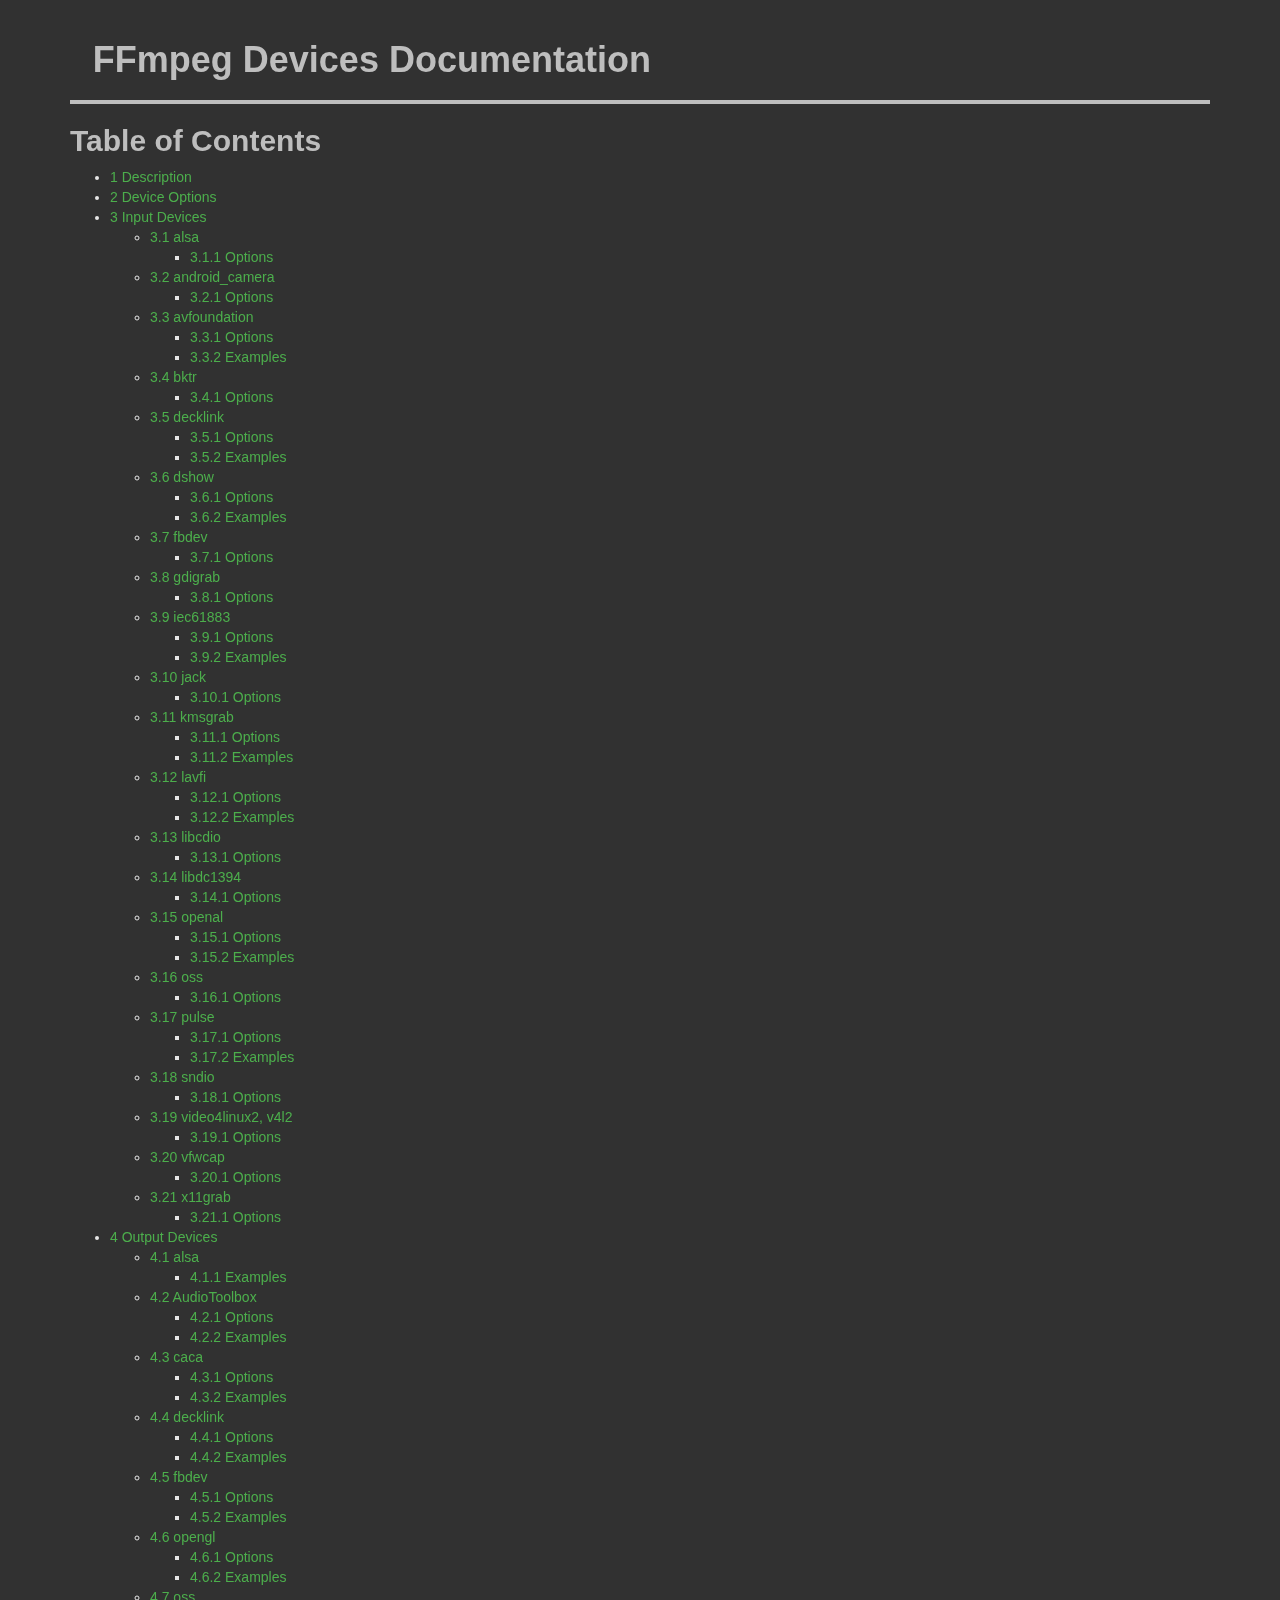
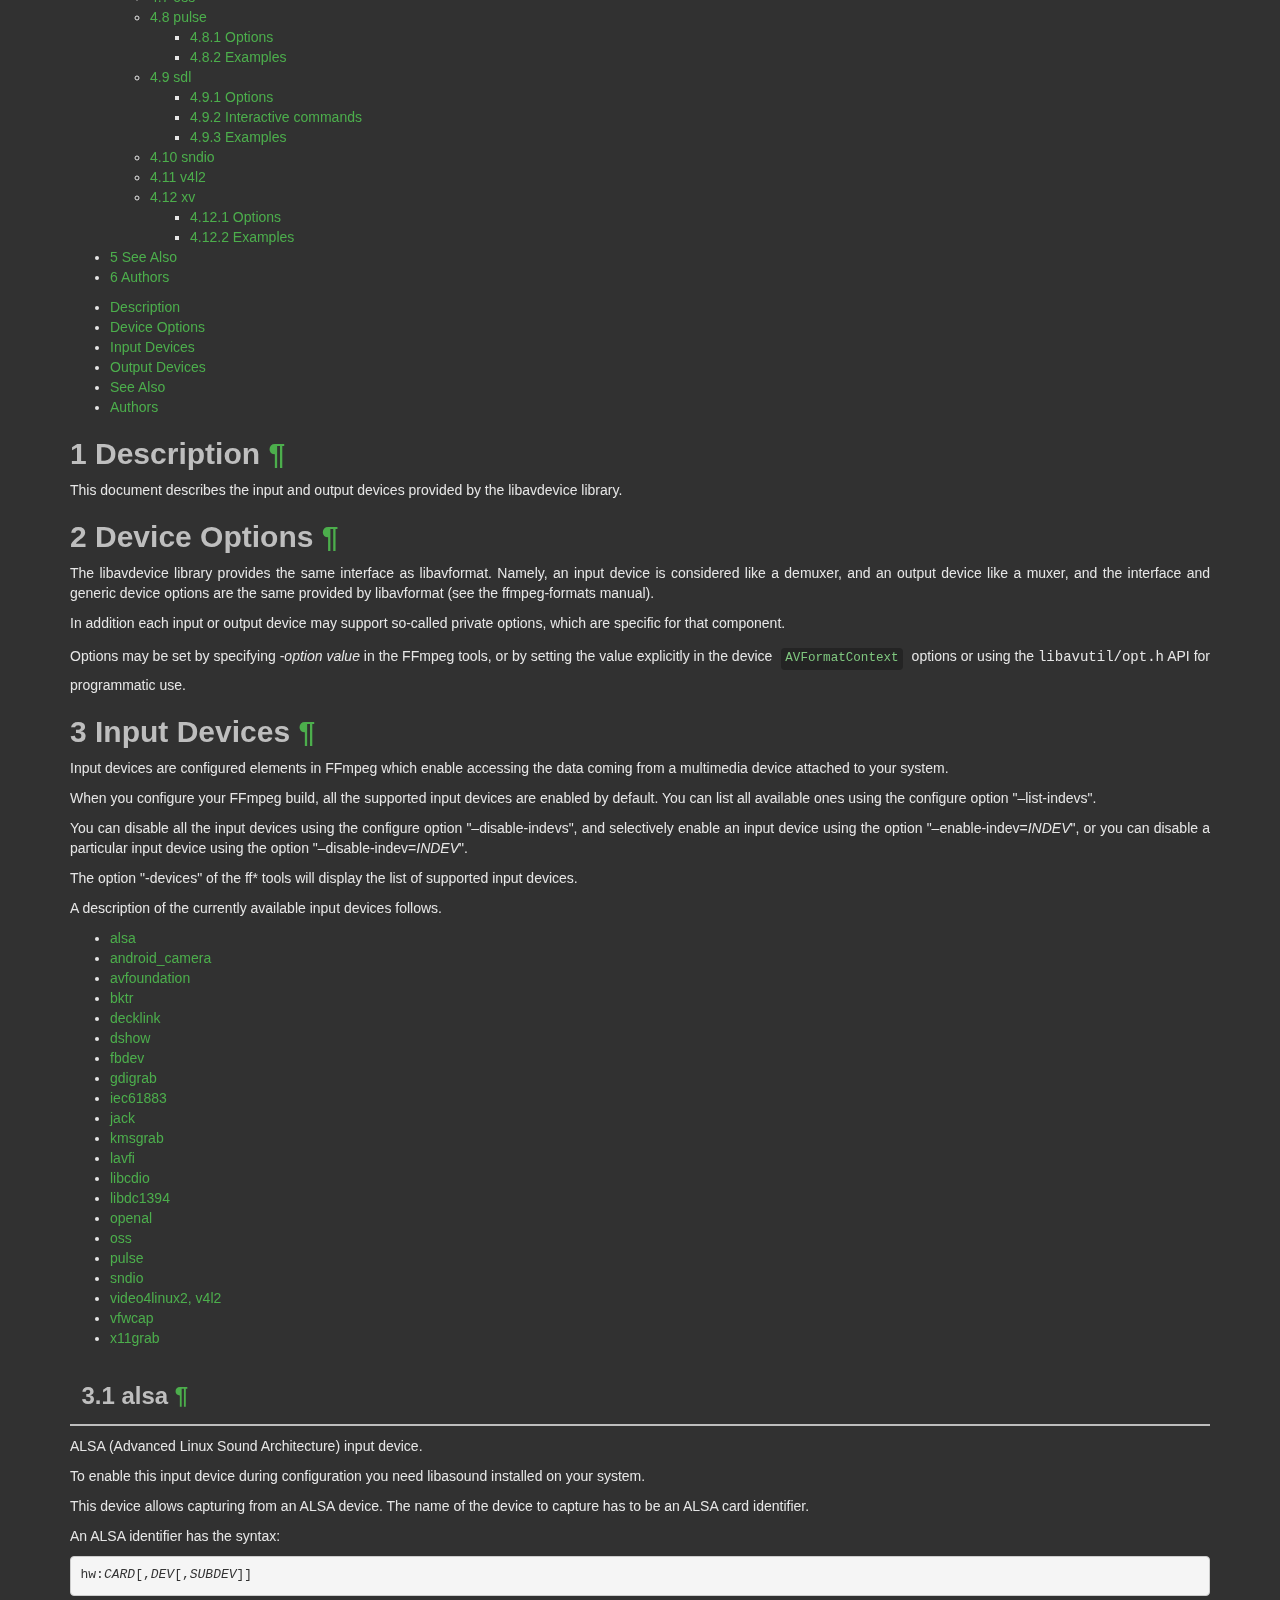
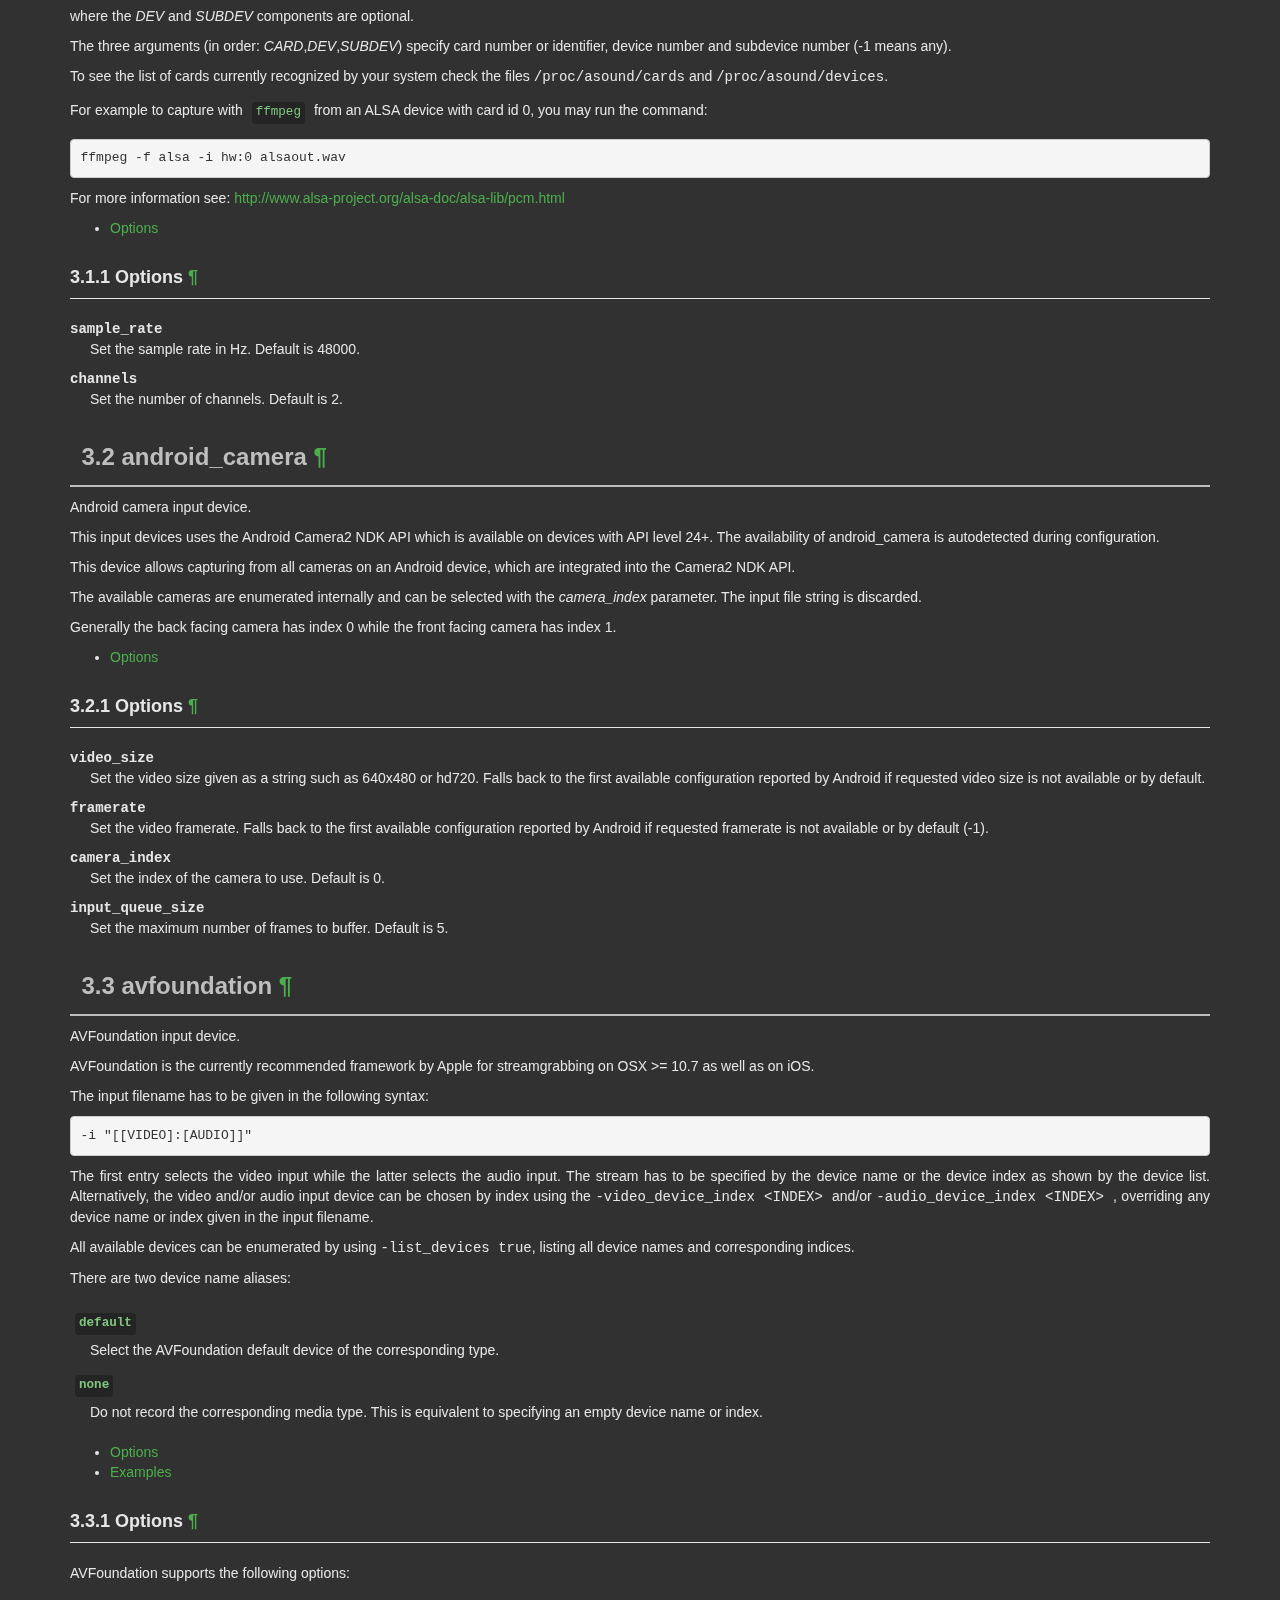
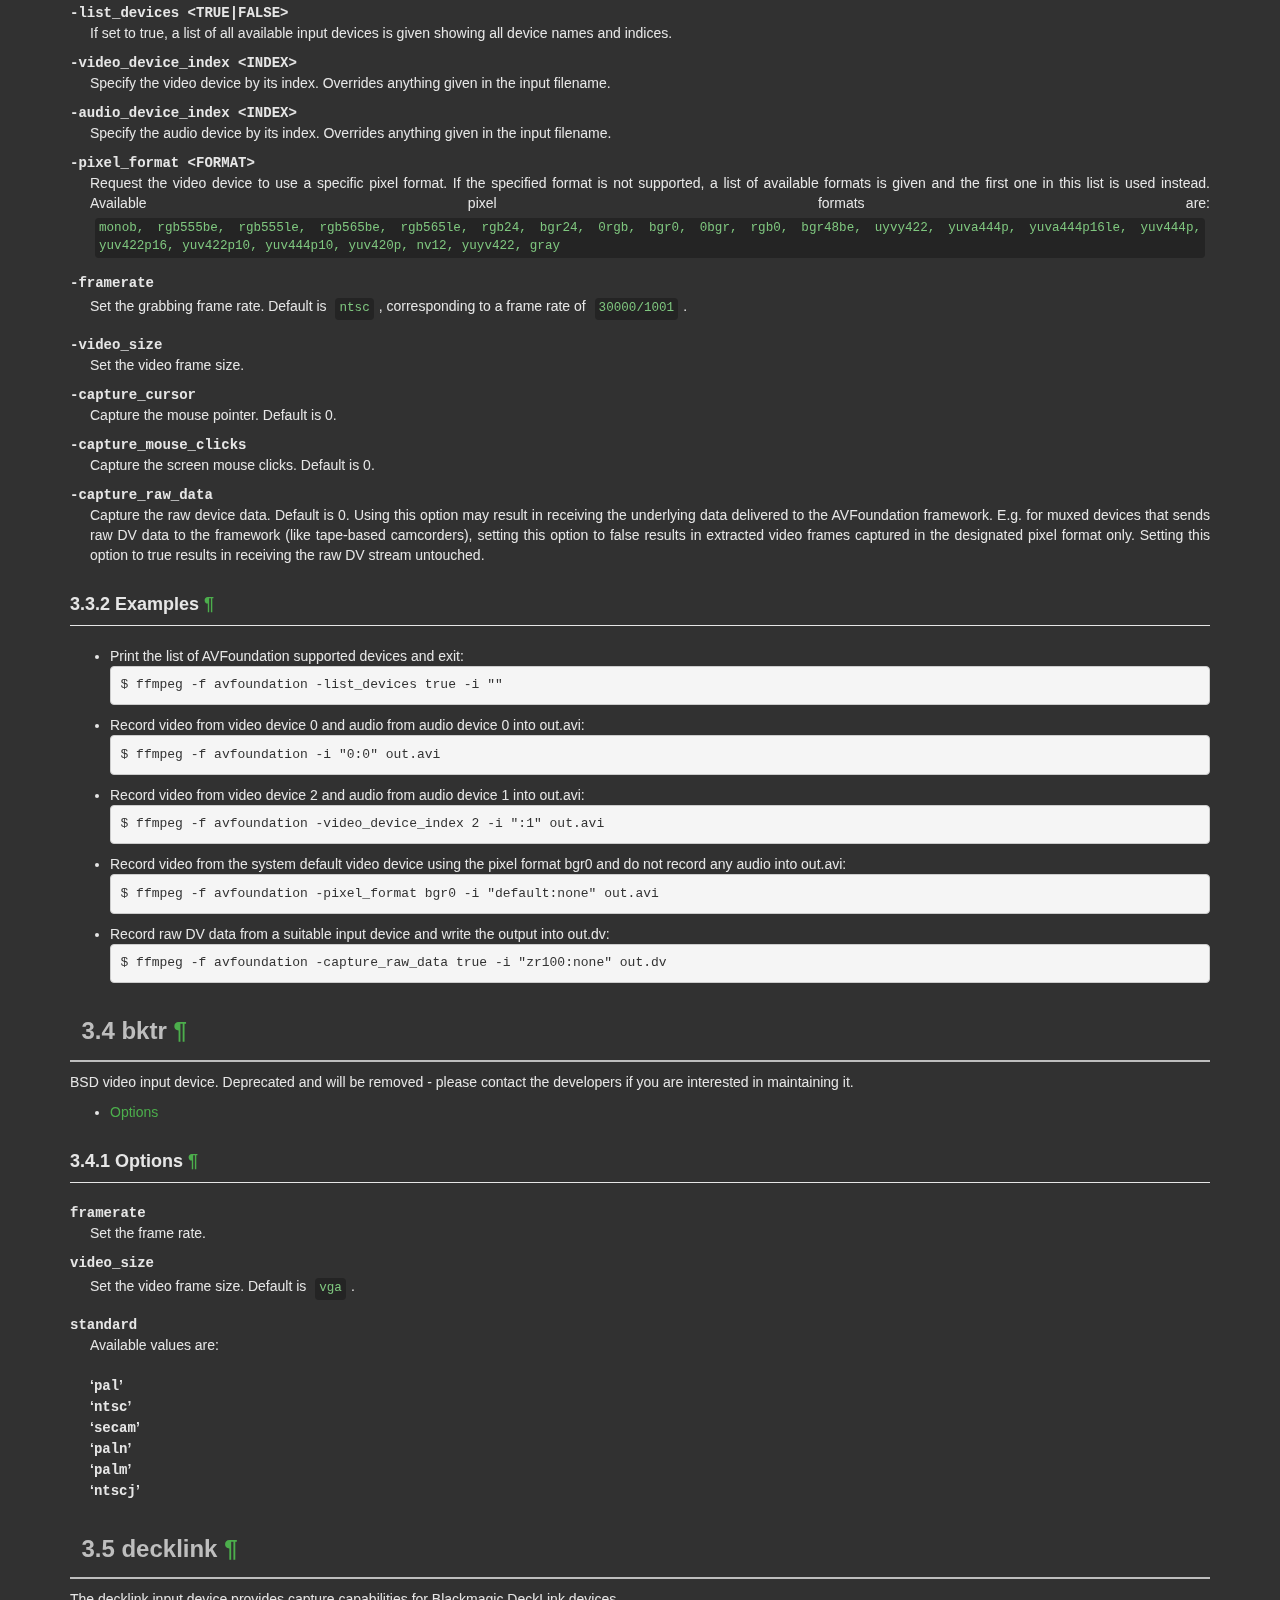
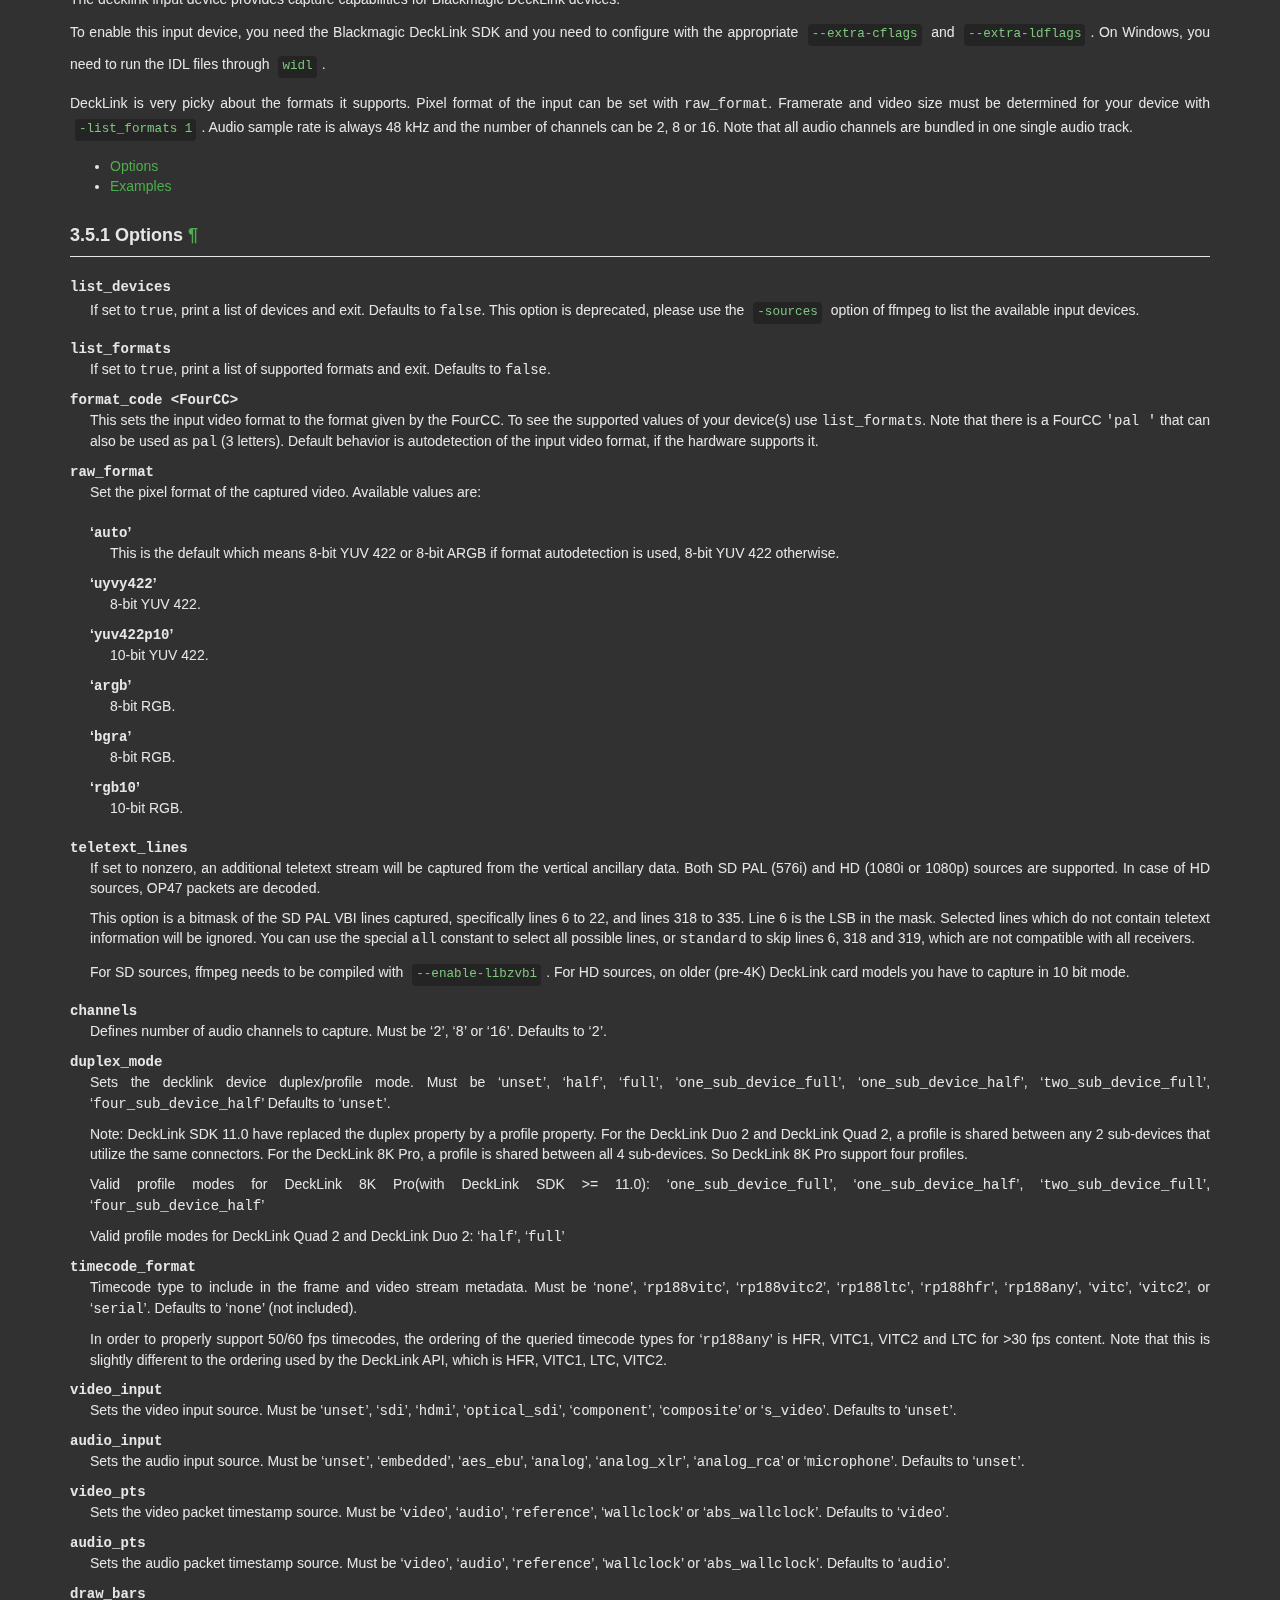
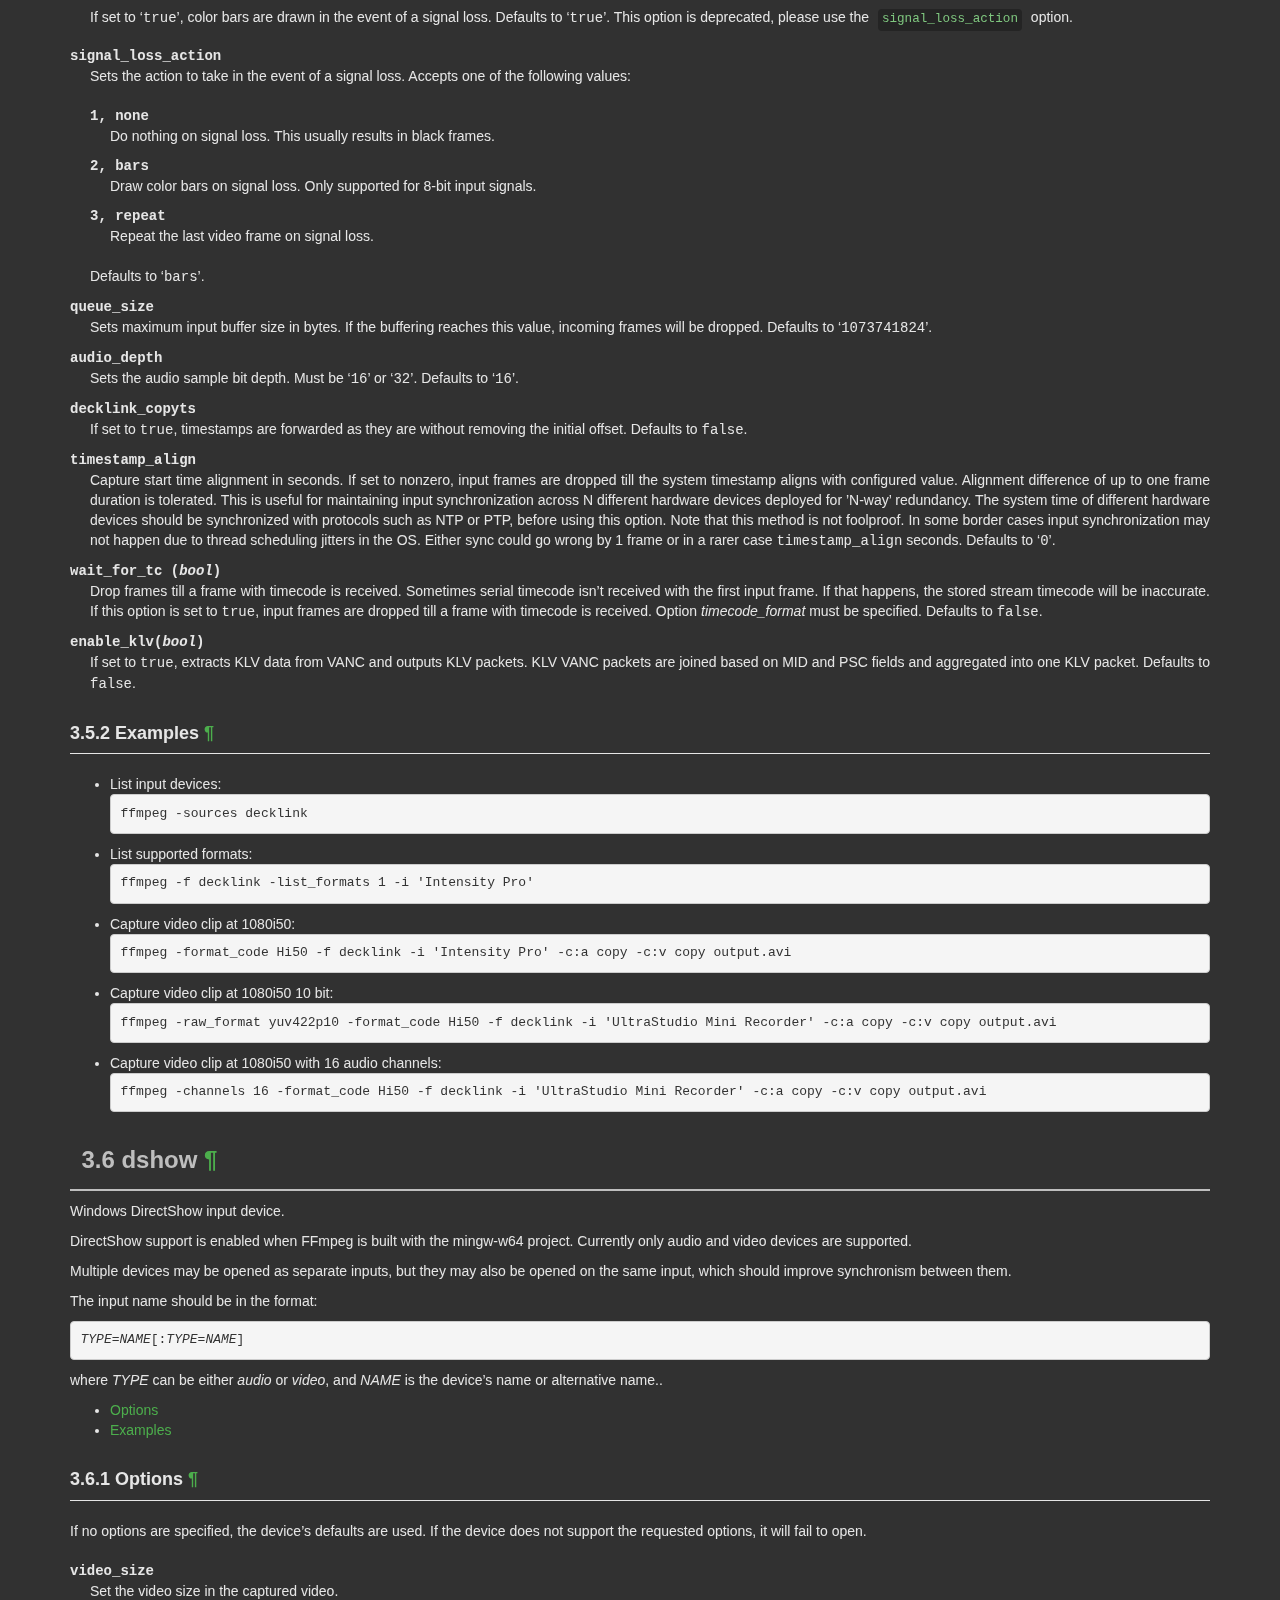
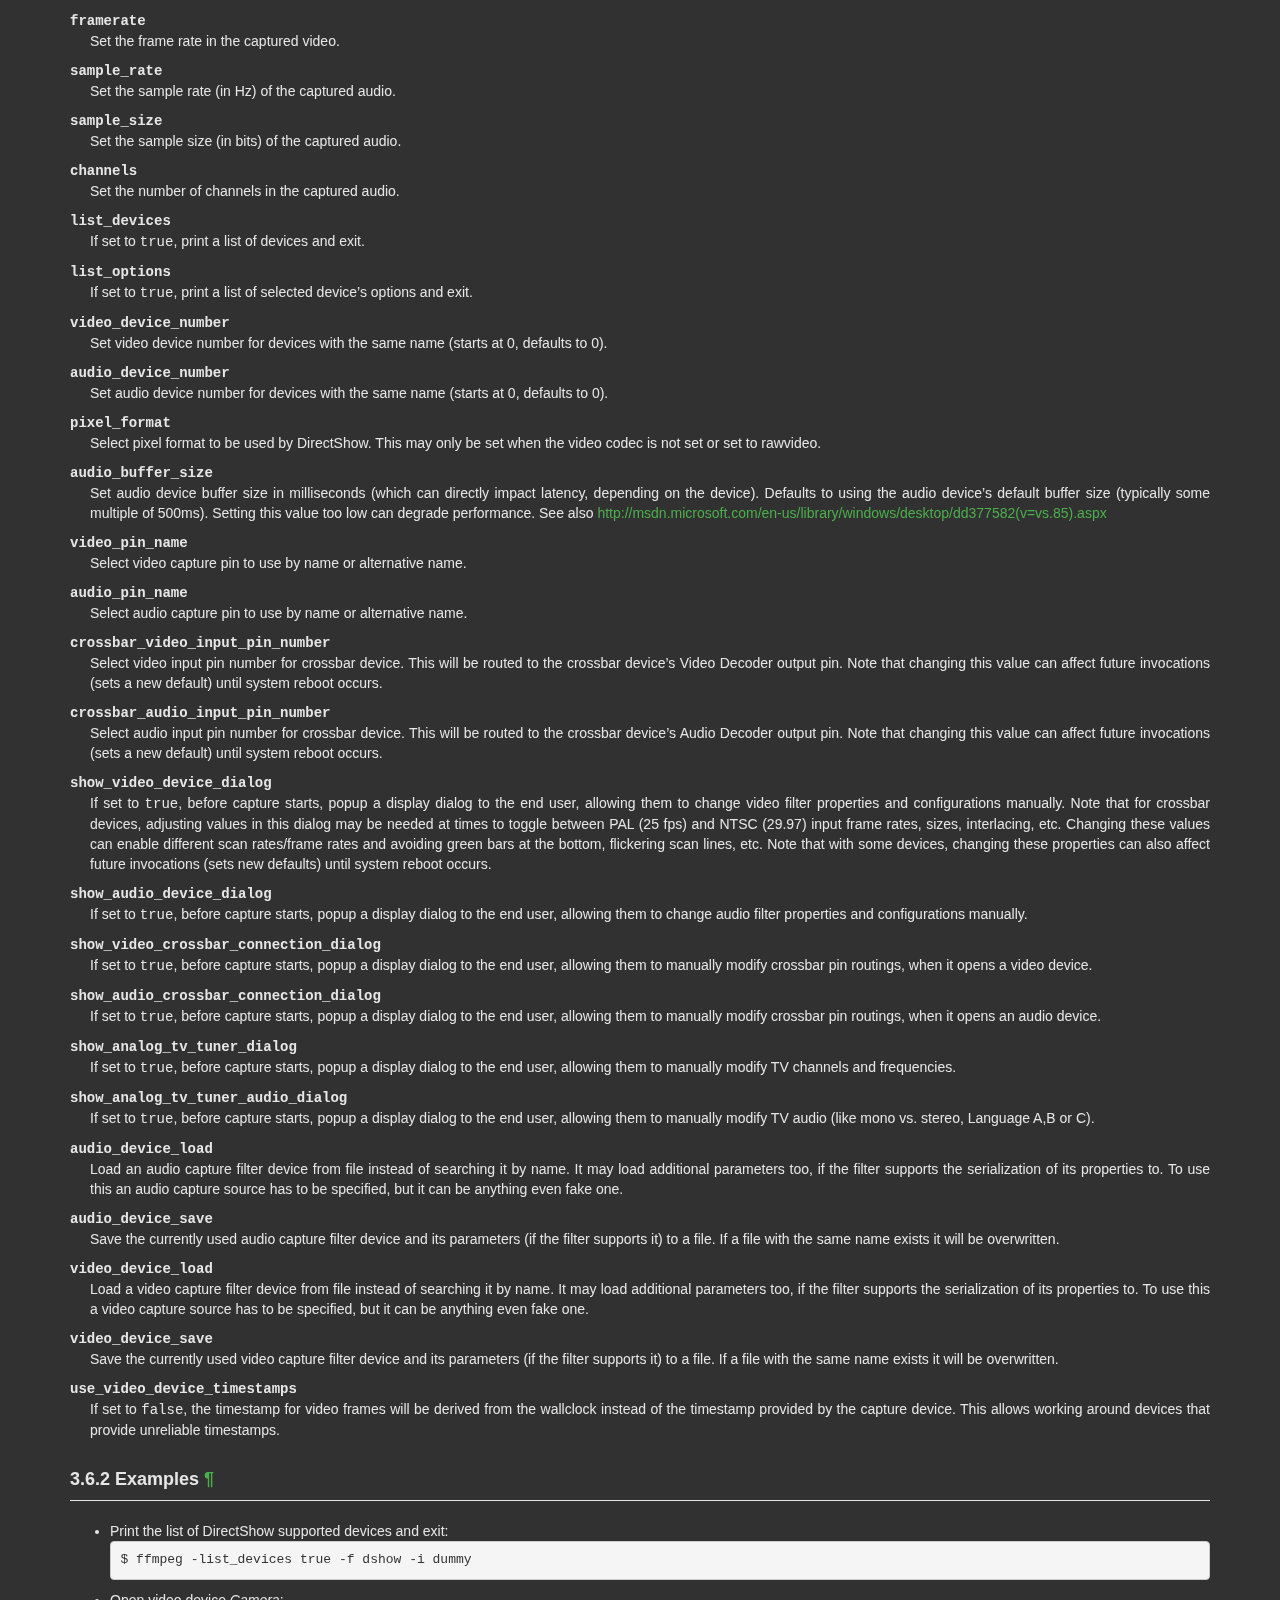
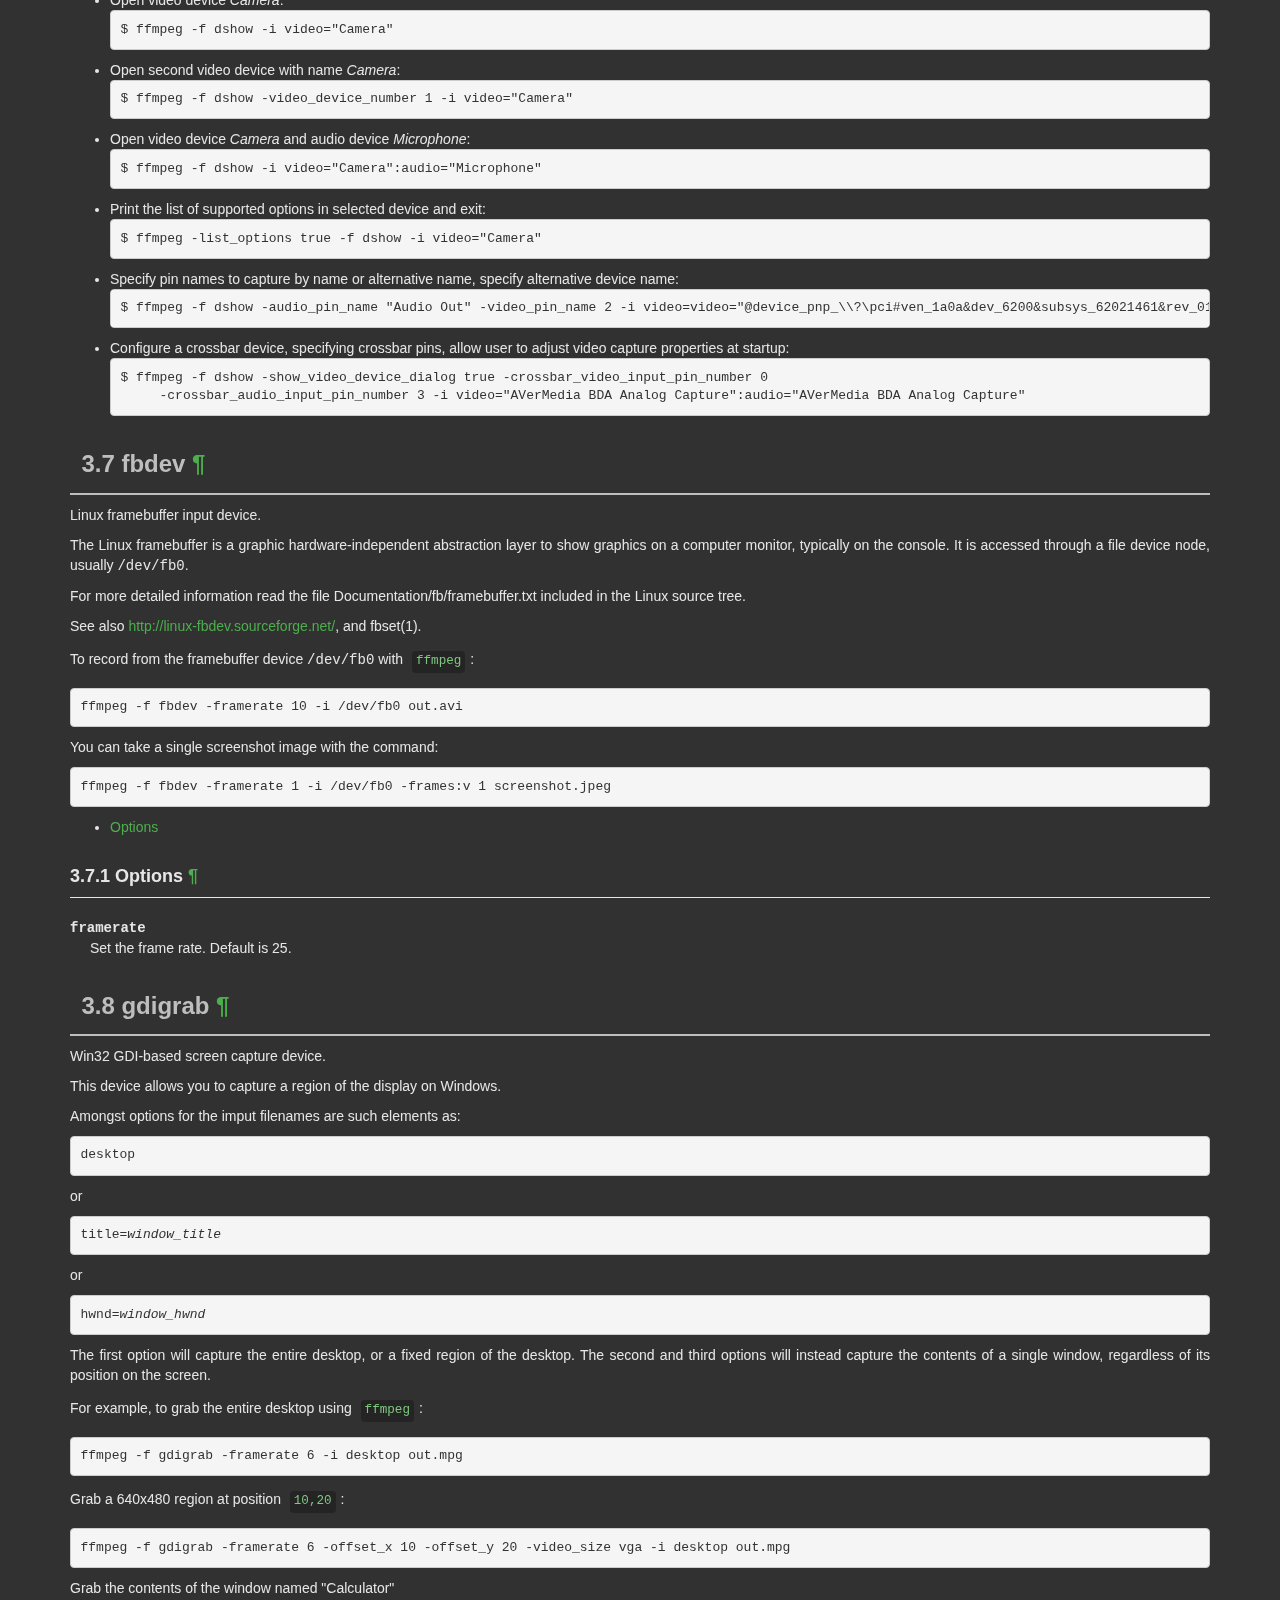
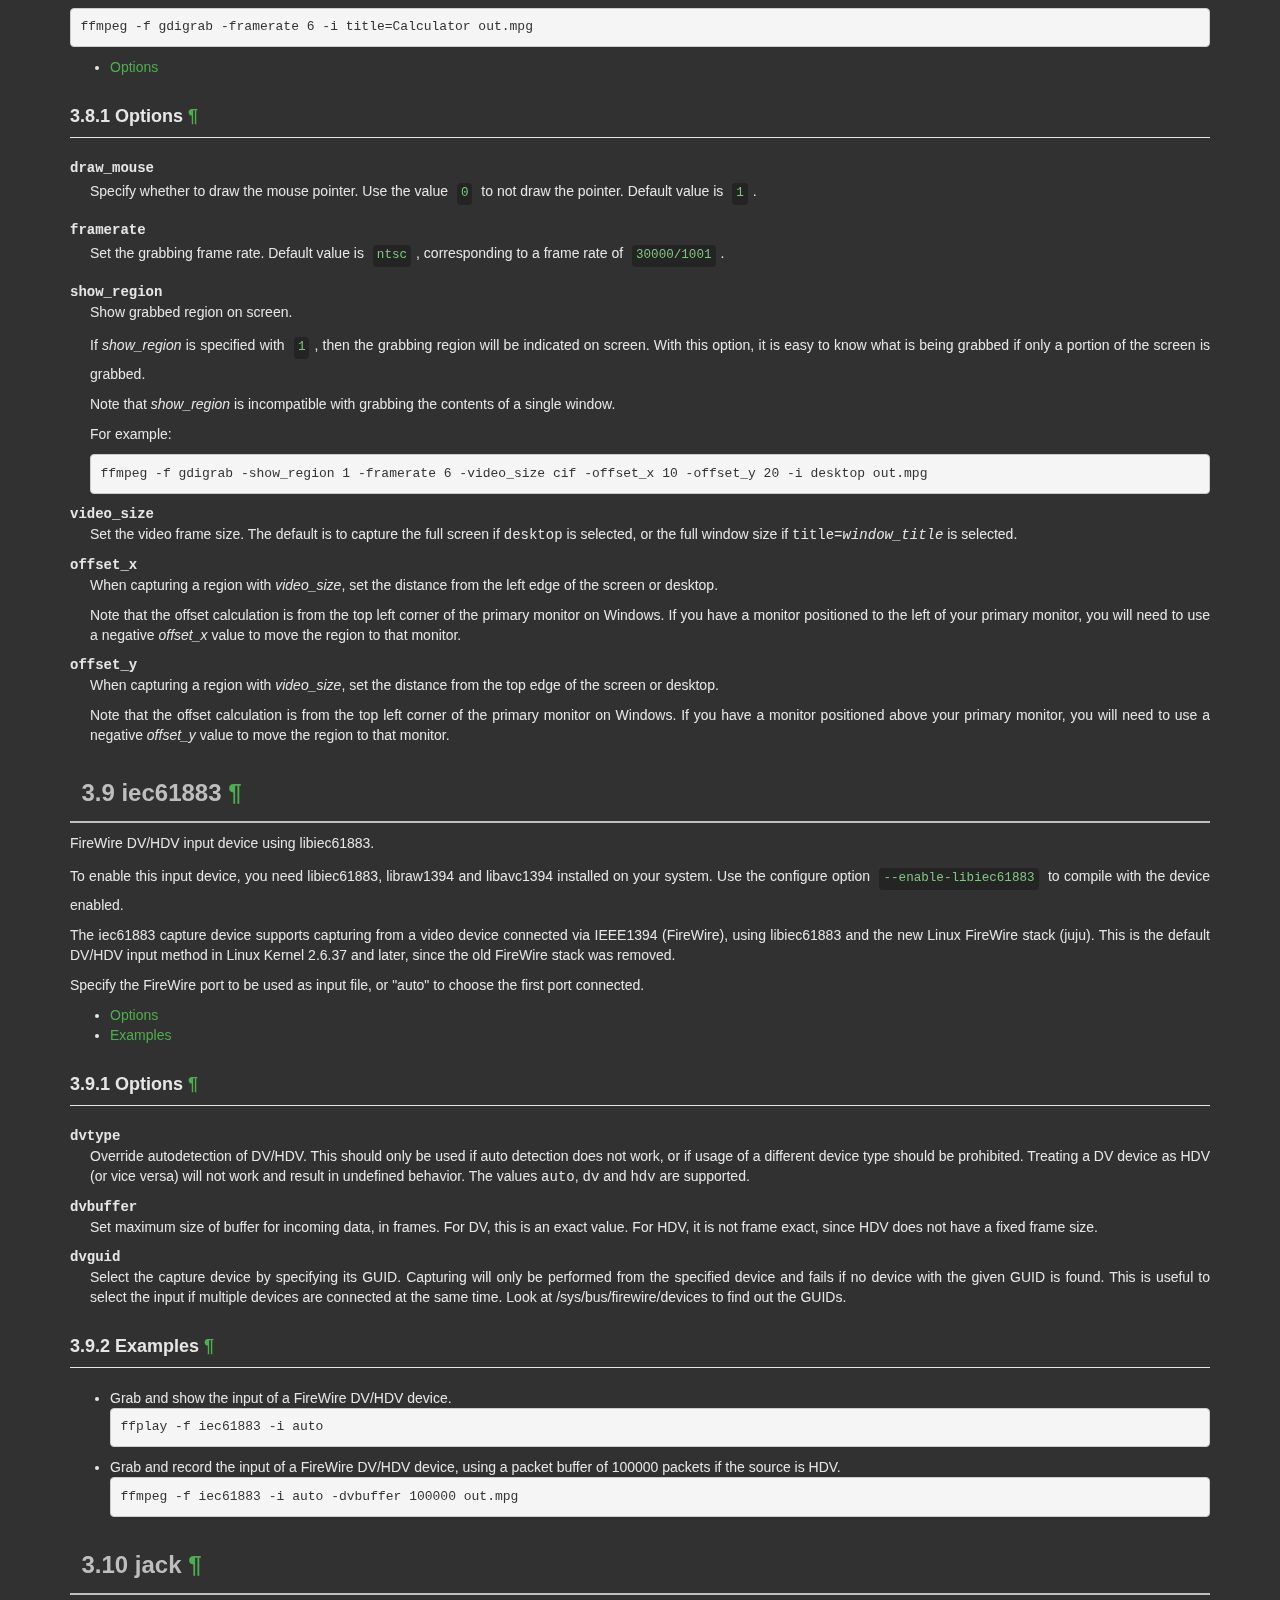
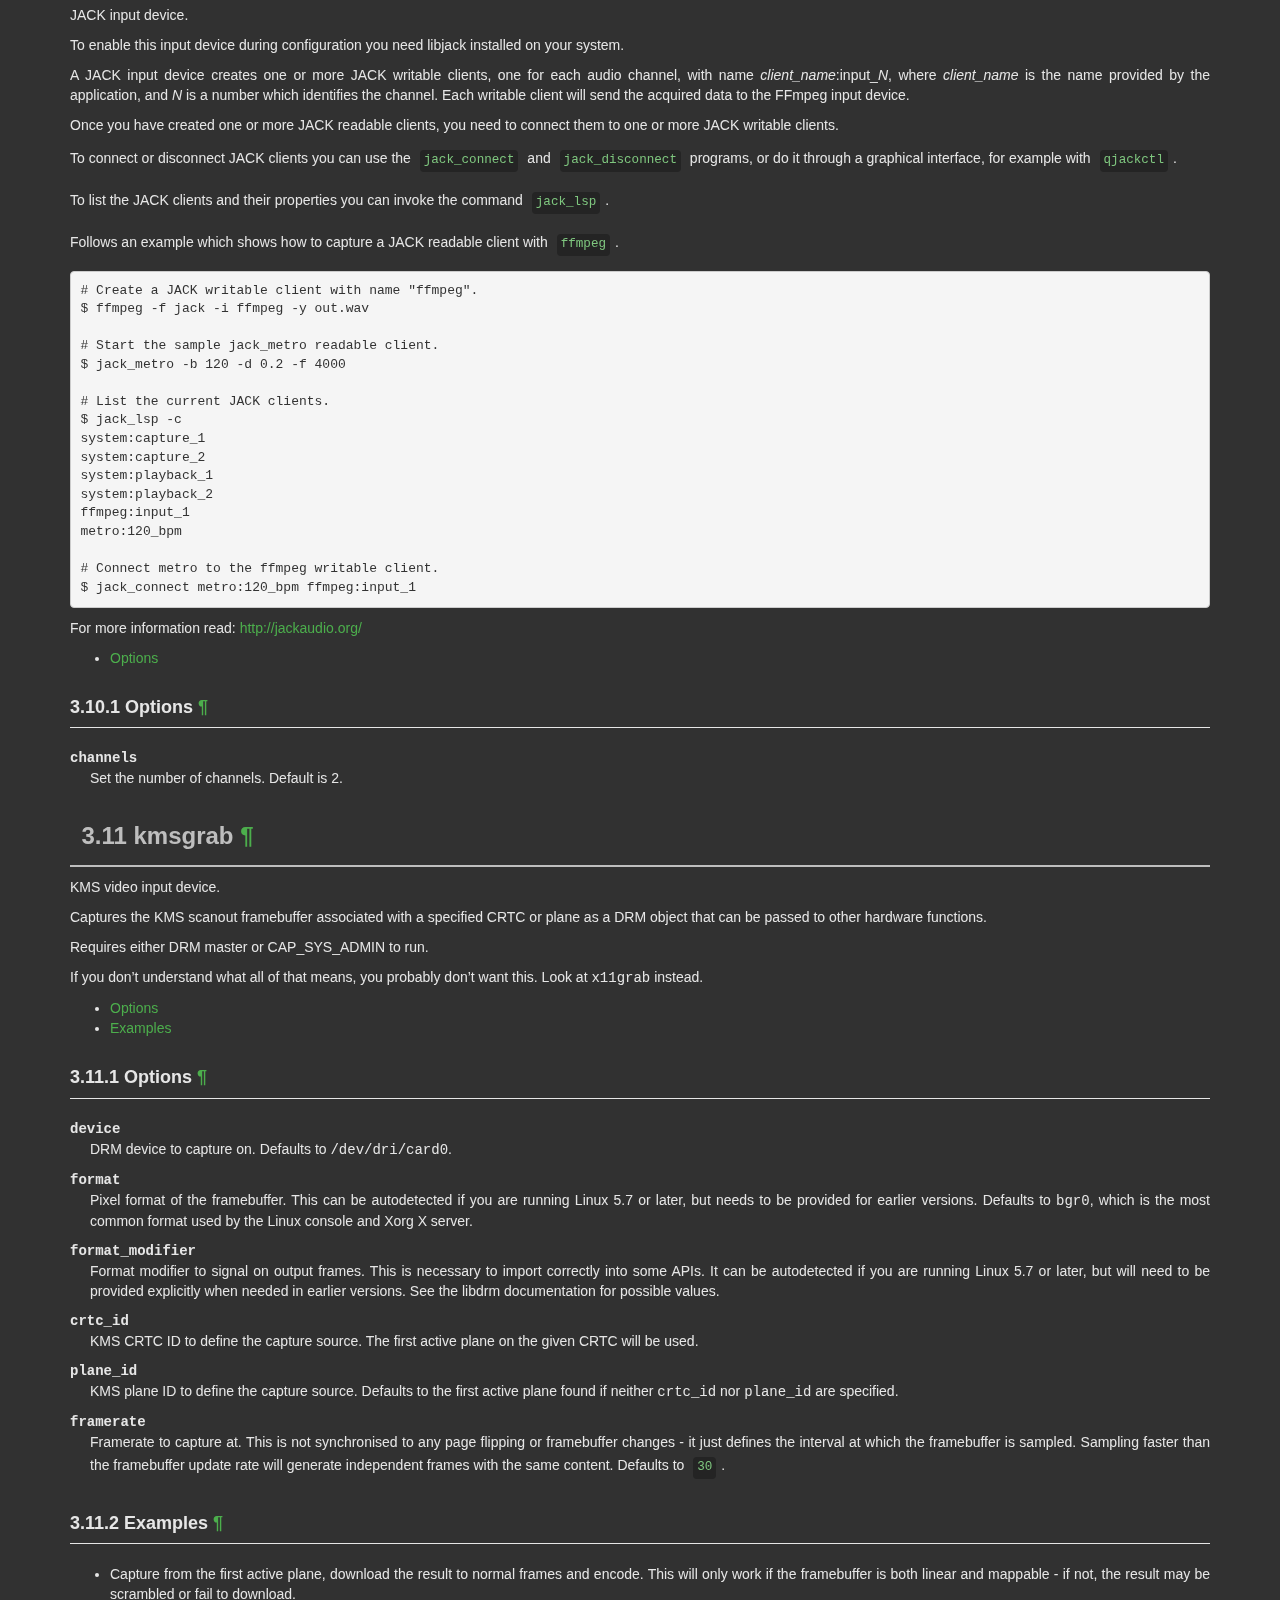
<file: ffmpeg/doc/ffmpeg-devices.html>
<!DOCTYPE html PUBLIC "-//W3C//DTD HTML 4.01 Transitional//EN" "http://www.w3.org/TR/html4/loose.dtd">
<html>
<!-- Created by , GNU Texinfo 7.1.1 -->
  <head>
    <meta charset="utf-8">
    <title>
      FFmpeg Devices Documentation
    </title>
    <meta name="viewport" content="width=device-width,initial-scale=1.0">
    <link rel="stylesheet" type="text/css" href="bootstrap.min.css">
    <link rel="stylesheet" type="text/css" href="style.min.css">
  </head>
  <body>
    <div class="container">
      <h1>
      FFmpeg Devices Documentation
      </h1>


<div class="top-level-extent" id="SEC_Top">

<div class="element-contents" id="SEC_Contents">
<h2 class="contents-heading">Table of Contents</h2>

<div class="contents">

<ul class="toc-numbered-mark">
  <li><a id="toc-Description" href="#Description">1 Description</a></li>
  <li><a id="toc-Device-Options" href="#Device-Options">2 Device Options</a></li>
  <li><a id="toc-Input-Devices" href="#Input-Devices">3 Input Devices</a>
  <ul class="toc-numbered-mark">
    <li><a id="toc-alsa" href="#alsa">3.1 alsa</a>
    <ul class="toc-numbered-mark">
      <li><a id="toc-Options" href="#Options">3.1.1 Options</a></li>
    </ul></li>
    <li><a id="toc-android_005fcamera" href="#android_005fcamera">3.2 android_camera</a>
    <ul class="toc-numbered-mark">
      <li><a id="toc-Options-1" href="#Options-1">3.2.1 Options</a></li>
    </ul></li>
    <li><a id="toc-avfoundation" href="#avfoundation">3.3 avfoundation</a>
    <ul class="toc-numbered-mark">
      <li><a id="toc-Options-2" href="#Options-2">3.3.1 Options</a></li>
      <li><a id="toc-Examples" href="#Examples">3.3.2 Examples</a></li>
    </ul></li>
    <li><a id="toc-bktr" href="#bktr">3.4 bktr</a>
    <ul class="toc-numbered-mark">
      <li><a id="toc-Options-3" href="#Options-3">3.4.1 Options</a></li>
    </ul></li>
    <li><a id="toc-decklink" href="#decklink">3.5 decklink</a>
    <ul class="toc-numbered-mark">
      <li><a id="toc-Options-4" href="#Options-4">3.5.1 Options</a></li>
      <li><a id="toc-Examples-1" href="#Examples-1">3.5.2 Examples</a></li>
    </ul></li>
    <li><a id="toc-dshow" href="#dshow">3.6 dshow</a>
    <ul class="toc-numbered-mark">
      <li><a id="toc-Options-5" href="#Options-5">3.6.1 Options</a></li>
      <li><a id="toc-Examples-2" href="#Examples-2">3.6.2 Examples</a></li>
    </ul></li>
    <li><a id="toc-fbdev" href="#fbdev">3.7 fbdev</a>
    <ul class="toc-numbered-mark">
      <li><a id="toc-Options-6" href="#Options-6">3.7.1 Options</a></li>
    </ul></li>
    <li><a id="toc-gdigrab" href="#gdigrab">3.8 gdigrab</a>
    <ul class="toc-numbered-mark">
      <li><a id="toc-Options-7" href="#Options-7">3.8.1 Options</a></li>
    </ul></li>
    <li><a id="toc-iec61883" href="#iec61883">3.9 iec61883</a>
    <ul class="toc-numbered-mark">
      <li><a id="toc-Options-8" href="#Options-8">3.9.1 Options</a></li>
      <li><a id="toc-Examples-3" href="#Examples-3">3.9.2 Examples</a></li>
    </ul></li>
    <li><a id="toc-jack" href="#jack">3.10 jack</a>
    <ul class="toc-numbered-mark">
      <li><a id="toc-Options-9" href="#Options-9">3.10.1 Options</a></li>
    </ul></li>
    <li><a id="toc-kmsgrab" href="#kmsgrab">3.11 kmsgrab</a>
    <ul class="toc-numbered-mark">
      <li><a id="toc-Options-10" href="#Options-10">3.11.1 Options</a></li>
      <li><a id="toc-Examples-4" href="#Examples-4">3.11.2 Examples</a></li>
    </ul></li>
    <li><a id="toc-lavfi" href="#lavfi">3.12 lavfi</a>
    <ul class="toc-numbered-mark">
      <li><a id="toc-Options-11" href="#Options-11">3.12.1 Options</a></li>
      <li><a id="toc-Examples-5" href="#Examples-5">3.12.2 Examples</a></li>
    </ul></li>
    <li><a id="toc-libcdio" href="#libcdio">3.13 libcdio</a>
    <ul class="toc-numbered-mark">
      <li><a id="toc-Options-12" href="#Options-12">3.13.1 Options</a></li>
    </ul></li>
    <li><a id="toc-libdc1394" href="#libdc1394">3.14 libdc1394</a>
    <ul class="toc-numbered-mark">
      <li><a id="toc-Options-13" href="#Options-13">3.14.1 Options</a></li>
    </ul></li>
    <li><a id="toc-openal" href="#openal">3.15 openal</a>
    <ul class="toc-numbered-mark">
      <li><a id="toc-Options-14" href="#Options-14">3.15.1 Options</a></li>
      <li><a id="toc-Examples-6" href="#Examples-6">3.15.2 Examples</a></li>
    </ul></li>
    <li><a id="toc-oss" href="#oss">3.16 oss</a>
    <ul class="toc-numbered-mark">
      <li><a id="toc-Options-15" href="#Options-15">3.16.1 Options</a></li>
    </ul></li>
    <li><a id="toc-pulse" href="#pulse">3.17 pulse</a>
    <ul class="toc-numbered-mark">
      <li><a id="toc-Options-16" href="#Options-16">3.17.1 Options</a></li>
      <li><a id="toc-Examples-7" href="#Examples-7">3.17.2 Examples</a></li>
    </ul></li>
    <li><a id="toc-sndio" href="#sndio">3.18 sndio</a>
    <ul class="toc-numbered-mark">
      <li><a id="toc-Options-17" href="#Options-17">3.18.1 Options</a></li>
    </ul></li>
    <li><a id="toc-video4linux2_002c-v4l2" href="#video4linux2_002c-v4l2">3.19 video4linux2, v4l2</a>
    <ul class="toc-numbered-mark">
      <li><a id="toc-Options-18" href="#Options-18">3.19.1 Options</a></li>
    </ul></li>
    <li><a id="toc-vfwcap" href="#vfwcap">3.20 vfwcap</a>
    <ul class="toc-numbered-mark">
      <li><a id="toc-Options-19" href="#Options-19">3.20.1 Options</a></li>
    </ul></li>
    <li><a id="toc-x11grab" href="#x11grab">3.21 x11grab</a>
    <ul class="toc-numbered-mark">
      <li><a id="toc-Options-20" href="#Options-20">3.21.1 Options</a></li>
    </ul></li>
  </ul></li>
  <li><a id="toc-Output-Devices" href="#Output-Devices">4 Output Devices</a>
  <ul class="toc-numbered-mark">
    <li><a id="toc-alsa-1" href="#alsa-1">4.1 alsa</a>
    <ul class="toc-numbered-mark">
      <li><a id="toc-Examples-8" href="#Examples-8">4.1.1 Examples</a></li>
    </ul></li>
    <li><a id="toc-AudioToolbox" href="#AudioToolbox">4.2 AudioToolbox</a>
    <ul class="toc-numbered-mark">
      <li><a id="toc-Options-21" href="#Options-21">4.2.1 Options</a></li>
      <li><a id="toc-Examples-9" href="#Examples-9">4.2.2 Examples</a></li>
    </ul></li>
    <li><a id="toc-caca" href="#caca">4.3 caca</a>
    <ul class="toc-numbered-mark">
      <li><a id="toc-Options-22" href="#Options-22">4.3.1 Options</a></li>
      <li><a id="toc-Examples-10" href="#Examples-10">4.3.2 Examples</a></li>
    </ul></li>
    <li><a id="toc-decklink-1" href="#decklink-1">4.4 decklink</a>
    <ul class="toc-numbered-mark">
      <li><a id="toc-Options-23" href="#Options-23">4.4.1 Options</a></li>
      <li><a id="toc-Examples-11" href="#Examples-11">4.4.2 Examples</a></li>
    </ul></li>
    <li><a id="toc-fbdev-1" href="#fbdev-1">4.5 fbdev</a>
    <ul class="toc-numbered-mark">
      <li><a id="toc-Options-24" href="#Options-24">4.5.1 Options</a></li>
      <li><a id="toc-Examples-12" href="#Examples-12">4.5.2 Examples</a></li>
    </ul></li>
    <li><a id="toc-opengl" href="#opengl">4.6 opengl</a>
    <ul class="toc-numbered-mark">
      <li><a id="toc-Options-25" href="#Options-25">4.6.1 Options</a></li>
      <li><a id="toc-Examples-13" href="#Examples-13">4.6.2 Examples</a></li>
    </ul></li>
    <li><a id="toc-oss-1" href="#oss-1">4.7 oss</a></li>
    <li><a id="toc-pulse-1" href="#pulse-1">4.8 pulse</a>
    <ul class="toc-numbered-mark">
      <li><a id="toc-Options-26" href="#Options-26">4.8.1 Options</a></li>
      <li><a id="toc-Examples-14" href="#Examples-14">4.8.2 Examples</a></li>
    </ul></li>
    <li><a id="toc-sdl" href="#sdl">4.9 sdl</a>
    <ul class="toc-numbered-mark">
      <li><a id="toc-Options-27" href="#Options-27">4.9.1 Options</a></li>
      <li><a id="toc-Interactive-commands" href="#Interactive-commands">4.9.2 Interactive commands</a></li>
      <li><a id="toc-Examples-15" href="#Examples-15">4.9.3 Examples</a></li>
    </ul></li>
    <li><a id="toc-sndio-1" href="#sndio-1">4.10 sndio</a></li>
    <li><a id="toc-v4l2" href="#v4l2">4.11 v4l2</a></li>
    <li><a id="toc-xv" href="#xv">4.12 xv</a>
    <ul class="toc-numbered-mark">
      <li><a id="toc-Options-28" href="#Options-28">4.12.1 Options</a></li>
      <li><a id="toc-Examples-16" href="#Examples-16">4.12.2 Examples</a></li>
    </ul></li>
  </ul></li>
  <li><a id="toc-See-Also" href="#See-Also">5 See Also</a></li>
  <li><a id="toc-Authors" href="#Authors">6 Authors</a></li>
</ul>
</div>
</div>

<ul class="mini-toc">
<li><a href="#Description" accesskey="1">Description</a></li>
<li><a href="#Device-Options" accesskey="2">Device Options</a></li>
<li><a href="#Input-Devices" accesskey="3">Input Devices</a></li>
<li><a href="#Output-Devices" accesskey="4">Output Devices</a></li>
<li><a href="#See-Also" accesskey="5">See Also</a></li>
<li><a href="#Authors" accesskey="6">Authors</a></li>
</ul>
<div class="chapter-level-extent" id="Description">
<h2 class="chapter"><span>1 Description<a class="copiable-link" href="#Description"> &para;</a></span></h2>

<p>This document describes the input and output devices provided by the
libavdevice library.
</p>

</div>
<div class="chapter-level-extent" id="Device-Options">
<h2 class="chapter"><span>2 Device Options<a class="copiable-link" href="#Device-Options"> &para;</a></span></h2>

<p>The libavdevice library provides the same interface as
libavformat. Namely, an input device is considered like a demuxer, and
an output device like a muxer, and the interface and generic device
options are the same provided by libavformat (see the ffmpeg-formats
manual).
</p>
<p>In addition each input or output device may support so-called private
options, which are specific for that component.
</p>
<p>Options may be set by specifying -<var class="var">option</var> <var class="var">value</var> in the
FFmpeg tools, or by setting the value explicitly in the device
<code class="code">AVFormatContext</code> options or using the <samp class="file">libavutil/opt.h</samp> API
for programmatic use.
</p>

</div>
<div class="chapter-level-extent" id="Input-Devices">
<h2 class="chapter"><span>3 Input Devices<a class="copiable-link" href="#Input-Devices"> &para;</a></span></h2>

<p>Input devices are configured elements in FFmpeg which enable accessing
the data coming from a multimedia device attached to your system.
</p>
<p>When you configure your FFmpeg build, all the supported input devices
are enabled by default. You can list all available ones using the
configure option &quot;&ndash;list-indevs&quot;.
</p>
<p>You can disable all the input devices using the configure option
&quot;&ndash;disable-indevs&quot;, and selectively enable an input device using the
option &quot;&ndash;enable-indev=<var class="var">INDEV</var>&quot;, or you can disable a particular
input device using the option &quot;&ndash;disable-indev=<var class="var">INDEV</var>&quot;.
</p>
<p>The option &quot;-devices&quot; of the ff* tools will display the list of
supported input devices.
</p>
<p>A description of the currently available input devices follows.
</p>
<ul class="mini-toc">
<li><a href="#alsa" accesskey="1">alsa</a></li>
<li><a href="#android_005fcamera" accesskey="2">android_camera</a></li>
<li><a href="#avfoundation" accesskey="3">avfoundation</a></li>
<li><a href="#bktr" accesskey="4">bktr</a></li>
<li><a href="#decklink" accesskey="5">decklink</a></li>
<li><a href="#dshow" accesskey="6">dshow</a></li>
<li><a href="#fbdev" accesskey="7">fbdev</a></li>
<li><a href="#gdigrab" accesskey="8">gdigrab</a></li>
<li><a href="#iec61883" accesskey="9">iec61883</a></li>
<li><a href="#jack">jack</a></li>
<li><a href="#kmsgrab">kmsgrab</a></li>
<li><a href="#lavfi">lavfi</a></li>
<li><a href="#libcdio">libcdio</a></li>
<li><a href="#libdc1394">libdc1394</a></li>
<li><a href="#openal">openal</a></li>
<li><a href="#oss">oss</a></li>
<li><a href="#pulse">pulse</a></li>
<li><a href="#sndio">sndio</a></li>
<li><a href="#video4linux2_002c-v4l2">video4linux2, v4l2</a></li>
<li><a href="#vfwcap">vfwcap</a></li>
<li><a href="#x11grab">x11grab</a></li>
</ul>
<div class="section-level-extent" id="alsa">
<h3 class="section"><span>3.1 alsa<a class="copiable-link" href="#alsa"> &para;</a></span></h3>

<p>ALSA (Advanced Linux Sound Architecture) input device.
</p>
<p>To enable this input device during configuration you need libasound
installed on your system.
</p>
<p>This device allows capturing from an ALSA device. The name of the
device to capture has to be an ALSA card identifier.
</p>
<p>An ALSA identifier has the syntax:
</p><div class="example">
<pre class="example-preformatted">hw:<var class="var">CARD</var>[,<var class="var">DEV</var>[,<var class="var">SUBDEV</var>]]
</pre></div>

<p>where the <var class="var">DEV</var> and <var class="var">SUBDEV</var> components are optional.
</p>
<p>The three arguments (in order: <var class="var">CARD</var>,<var class="var">DEV</var>,<var class="var">SUBDEV</var>)
specify card number or identifier, device number and subdevice number
(-1 means any).
</p>
<p>To see the list of cards currently recognized by your system check the
files <samp class="file">/proc/asound/cards</samp> and <samp class="file">/proc/asound/devices</samp>.
</p>
<p>For example to capture with <code class="command">ffmpeg</code> from an ALSA device with
card id 0, you may run the command:
</p><div class="example">
<pre class="example-preformatted">ffmpeg -f alsa -i hw:0 alsaout.wav
</pre></div>

<p>For more information see:
<a class="url" href="http://www.alsa-project.org/alsa-doc/alsa-lib/pcm.html">http://www.alsa-project.org/alsa-doc/alsa-lib/pcm.html</a>
</p>
<ul class="mini-toc">
<li><a href="#Options" accesskey="1">Options</a></li>
</ul>
<div class="subsection-level-extent" id="Options">
<h4 class="subsection"><span>3.1.1 Options<a class="copiable-link" href="#Options"> &para;</a></span></h4>

<dl class="table">
<dt><samp class="option">sample_rate</samp></dt>
<dd><p>Set the sample rate in Hz. Default is 48000.
</p>
</dd>
<dt><samp class="option">channels</samp></dt>
<dd><p>Set the number of channels. Default is 2.
</p>
</dd>
</dl>

</div>
</div>
<div class="section-level-extent" id="android_005fcamera">
<h3 class="section"><span>3.2 android_camera<a class="copiable-link" href="#android_005fcamera"> &para;</a></span></h3>

<p>Android camera input device.
</p>
<p>This input devices uses the Android Camera2 NDK API which is
available on devices with API level 24+. The availability of
android_camera is autodetected during configuration.
</p>
<p>This device allows capturing from all cameras on an Android device,
which are integrated into the Camera2 NDK API.
</p>
<p>The available cameras are enumerated internally and can be selected
with the <var class="var">camera_index</var> parameter. The input file string is
discarded.
</p>
<p>Generally the back facing camera has index 0 while the front facing
camera has index 1.
</p>
<ul class="mini-toc">
<li><a href="#Options-1" accesskey="1">Options</a></li>
</ul>
<div class="subsection-level-extent" id="Options-1">
<h4 class="subsection"><span>3.2.1 Options<a class="copiable-link" href="#Options-1"> &para;</a></span></h4>

<dl class="table">
<dt><samp class="option">video_size</samp></dt>
<dd><p>Set the video size given as a string such as 640x480 or hd720.
Falls back to the first available configuration reported by
Android if requested video size is not available or by default.
</p>
</dd>
<dt><samp class="option">framerate</samp></dt>
<dd><p>Set the video framerate.
Falls back to the first available configuration reported by
Android if requested framerate is not available or by default (-1).
</p>
</dd>
<dt><samp class="option">camera_index</samp></dt>
<dd><p>Set the index of the camera to use. Default is 0.
</p>
</dd>
<dt><samp class="option">input_queue_size</samp></dt>
<dd><p>Set the maximum number of frames to buffer. Default is 5.
</p>
</dd>
</dl>

</div>
</div>
<div class="section-level-extent" id="avfoundation">
<h3 class="section"><span>3.3 avfoundation<a class="copiable-link" href="#avfoundation"> &para;</a></span></h3>

<p>AVFoundation input device.
</p>
<p>AVFoundation is the currently recommended framework by Apple for streamgrabbing on OSX &gt;= 10.7 as well as on iOS.
</p>
<p>The input filename has to be given in the following syntax:
</p><div class="example">
<pre class="example-preformatted">-i &quot;[[VIDEO]:[AUDIO]]&quot;
</pre></div>
<p>The first entry selects the video input while the latter selects the audio input.
The stream has to be specified by the device name or the device index as shown by the device list.
Alternatively, the video and/or audio input device can be chosen by index using the
<samp class="option">
    -video_device_index &lt;INDEX&gt;
</samp>
and/or
<samp class="option">
    -audio_device_index &lt;INDEX&gt;
</samp>
, overriding any
device name or index given in the input filename.
</p>
<p>All available devices can be enumerated by using <samp class="option">-list_devices true</samp>, listing
all device names and corresponding indices.
</p>
<p>There are two device name aliases:
</p><dl class="table">
<dt><code class="code">default</code></dt>
<dd><p>Select the AVFoundation default device of the corresponding type.
</p>
</dd>
<dt><code class="code">none</code></dt>
<dd><p>Do not record the corresponding media type.
This is equivalent to specifying an empty device name or index.
</p>
</dd>
</dl>

<ul class="mini-toc">
<li><a href="#Options-2" accesskey="1">Options</a></li>
<li><a href="#Examples" accesskey="2">Examples</a></li>
</ul>
<div class="subsection-level-extent" id="Options-2">
<h4 class="subsection"><span>3.3.1 Options<a class="copiable-link" href="#Options-2"> &para;</a></span></h4>

<p>AVFoundation supports the following options:
</p>
<dl class="table">
<dt><samp class="option">-list_devices &lt;TRUE|FALSE&gt;</samp></dt>
<dd><p>If set to true, a list of all available input devices is given showing all
device names and indices.
</p>
</dd>
<dt><samp class="option">-video_device_index &lt;INDEX&gt;</samp></dt>
<dd><p>Specify the video device by its index. Overrides anything given in the input filename.
</p>
</dd>
<dt><samp class="option">-audio_device_index &lt;INDEX&gt;</samp></dt>
<dd><p>Specify the audio device by its index. Overrides anything given in the input filename.
</p>
</dd>
<dt><samp class="option">-pixel_format &lt;FORMAT&gt;</samp></dt>
<dd><p>Request the video device to use a specific pixel format.
If the specified format is not supported, a list of available formats is given
and the first one in this list is used instead. Available pixel formats are:
<code class="code">monob, rgb555be, rgb555le, rgb565be, rgb565le, rgb24, bgr24, 0rgb, bgr0, 0bgr, rgb0,
 bgr48be, uyvy422, yuva444p, yuva444p16le, yuv444p, yuv422p16, yuv422p10, yuv444p10,
 yuv420p, nv12, yuyv422, gray</code>
</p>
</dd>
<dt><samp class="option">-framerate</samp></dt>
<dd><p>Set the grabbing frame rate. Default is <code class="code">ntsc</code>, corresponding to a
frame rate of <code class="code">30000/1001</code>.
</p>
</dd>
<dt><samp class="option">-video_size</samp></dt>
<dd><p>Set the video frame size.
</p>
</dd>
<dt><samp class="option">-capture_cursor</samp></dt>
<dd><p>Capture the mouse pointer. Default is 0.
</p>
</dd>
<dt><samp class="option">-capture_mouse_clicks</samp></dt>
<dd><p>Capture the screen mouse clicks. Default is 0.
</p>
</dd>
<dt><samp class="option">-capture_raw_data</samp></dt>
<dd><p>Capture the raw device data. Default is 0.
Using this option may result in receiving the underlying data delivered to the AVFoundation framework. E.g. for muxed devices that sends raw DV data to the framework (like tape-based camcorders), setting this option to false results in extracted video frames captured in the designated pixel format only. Setting this option to true results in receiving the raw DV stream untouched.
</p></dd>
</dl>

</div>
<div class="subsection-level-extent" id="Examples">
<h4 class="subsection"><span>3.3.2 Examples<a class="copiable-link" href="#Examples"> &para;</a></span></h4>

<ul class="itemize mark-bullet">
<li>Print the list of AVFoundation supported devices and exit:
<div class="example">
<pre class="example-preformatted">$ ffmpeg -f avfoundation -list_devices true -i &quot;&quot;
</pre></div>

</li><li>Record video from video device 0 and audio from audio device 0 into out.avi:
<div class="example">
<pre class="example-preformatted">$ ffmpeg -f avfoundation -i &quot;0:0&quot; out.avi
</pre></div>

</li><li>Record video from video device 2 and audio from audio device 1 into out.avi:
<div class="example">
<pre class="example-preformatted">$ ffmpeg -f avfoundation -video_device_index 2 -i &quot;:1&quot; out.avi
</pre></div>

</li><li>Record video from the system default video device using the pixel format bgr0 and do not record any audio into out.avi:
<div class="example">
<pre class="example-preformatted">$ ffmpeg -f avfoundation -pixel_format bgr0 -i &quot;default:none&quot; out.avi
</pre></div>

</li><li>Record raw DV data from a suitable input device and write the output into out.dv:
<div class="example">
<pre class="example-preformatted">$ ffmpeg -f avfoundation -capture_raw_data true -i &quot;zr100:none&quot; out.dv
</pre></div>


</li></ul>

</div>
</div>
<div class="section-level-extent" id="bktr">
<h3 class="section"><span>3.4 bktr<a class="copiable-link" href="#bktr"> &para;</a></span></h3>

<p>BSD video input device. Deprecated and will be removed - please contact
the developers if you are interested in maintaining it.
</p>
<ul class="mini-toc">
<li><a href="#Options-3" accesskey="1">Options</a></li>
</ul>
<div class="subsection-level-extent" id="Options-3">
<h4 class="subsection"><span>3.4.1 Options<a class="copiable-link" href="#Options-3"> &para;</a></span></h4>

<dl class="table">
<dt><samp class="option">framerate</samp></dt>
<dd><p>Set the frame rate.
</p>
</dd>
<dt><samp class="option">video_size</samp></dt>
<dd><p>Set the video frame size. Default is <code class="code">vga</code>.
</p>
</dd>
<dt><samp class="option">standard</samp></dt>
<dd>
<p>Available values are:
</p><dl class="table">
<dt>&lsquo;<samp class="samp">pal</samp>&rsquo;</dt>
<dt>&lsquo;<samp class="samp">ntsc</samp>&rsquo;</dt>
<dt>&lsquo;<samp class="samp">secam</samp>&rsquo;</dt>
<dt>&lsquo;<samp class="samp">paln</samp>&rsquo;</dt>
<dt>&lsquo;<samp class="samp">palm</samp>&rsquo;</dt>
<dt>&lsquo;<samp class="samp">ntscj</samp>&rsquo;</dt>
</dl>

</dd>
</dl>

</div>
</div>
<div class="section-level-extent" id="decklink">
<h3 class="section"><span>3.5 decklink<a class="copiable-link" href="#decklink"> &para;</a></span></h3>

<p>The decklink input device provides capture capabilities for Blackmagic
DeckLink devices.
</p>
<p>To enable this input device, you need the Blackmagic DeckLink SDK and you
need to configure with the appropriate <code class="code">--extra-cflags</code>
and <code class="code">--extra-ldflags</code>.
On Windows, you need to run the IDL files through <code class="command">widl</code>.
</p>
<p>DeckLink is very picky about the formats it supports. Pixel format of the
input can be set with <samp class="option">raw_format</samp>.
Framerate and video size must be determined for your device with
<code class="command">-list_formats 1</code>. Audio sample rate is always 48 kHz and the number
of channels can be 2, 8 or 16. Note that all audio channels are bundled in one single
audio track.
</p>
<ul class="mini-toc">
<li><a href="#Options-4" accesskey="1">Options</a></li>
<li><a href="#Examples-1" accesskey="2">Examples</a></li>
</ul>
<div class="subsection-level-extent" id="Options-4">
<h4 class="subsection"><span>3.5.1 Options<a class="copiable-link" href="#Options-4"> &para;</a></span></h4>

<dl class="table">
<dt><samp class="option">list_devices</samp></dt>
<dd><p>If set to <samp class="option">true</samp>, print a list of devices and exit.
Defaults to <samp class="option">false</samp>. This option is deprecated, please use the
<code class="code">-sources</code> option of ffmpeg to list the available input devices.
</p>
</dd>
<dt><samp class="option">list_formats</samp></dt>
<dd><p>If set to <samp class="option">true</samp>, print a list of supported formats and exit.
Defaults to <samp class="option">false</samp>.
</p>
</dd>
<dt><samp class="option">format_code &lt;FourCC&gt;</samp></dt>
<dd><p>This sets the input video format to the format given by the FourCC. To see
the supported values of your device(s) use <samp class="option">list_formats</samp>.
Note that there is a FourCC <samp class="option">'pal '</samp> that can also be used
as <samp class="option">pal</samp> (3 letters).
Default behavior is autodetection of the input video format, if the hardware
supports it.
</p>
</dd>
<dt><samp class="option">raw_format</samp></dt>
<dd><p>Set the pixel format of the captured video.
Available values are:
</p><dl class="table">
<dt>&lsquo;<samp class="samp">auto</samp>&rsquo;</dt>
<dd>
<p>This is the default which means 8-bit YUV 422 or 8-bit ARGB if format
autodetection is used, 8-bit YUV 422 otherwise.
</p>
</dd>
<dt>&lsquo;<samp class="samp">uyvy422</samp>&rsquo;</dt>
<dd>
<p>8-bit YUV 422.
</p>
</dd>
<dt>&lsquo;<samp class="samp">yuv422p10</samp>&rsquo;</dt>
<dd>
<p>10-bit YUV 422.
</p>
</dd>
<dt>&lsquo;<samp class="samp">argb</samp>&rsquo;</dt>
<dd>
<p>8-bit RGB.
</p>
</dd>
<dt>&lsquo;<samp class="samp">bgra</samp>&rsquo;</dt>
<dd>
<p>8-bit RGB.
</p>
</dd>
<dt>&lsquo;<samp class="samp">rgb10</samp>&rsquo;</dt>
<dd>
<p>10-bit RGB.
</p>
</dd>
</dl>

</dd>
<dt><samp class="option">teletext_lines</samp></dt>
<dd><p>If set to nonzero, an additional teletext stream will be captured from the
vertical ancillary data. Both SD PAL (576i) and HD (1080i or 1080p)
sources are supported. In case of HD sources, OP47 packets are decoded.
</p>
<p>This option is a bitmask of the SD PAL VBI lines captured, specifically lines 6
to 22, and lines 318 to 335. Line 6 is the LSB in the mask. Selected lines
which do not contain teletext information will be ignored. You can use the
special <samp class="option">all</samp> constant to select all possible lines, or
<samp class="option">standard</samp> to skip lines 6, 318 and 319, which are not compatible with
all receivers.
</p>
<p>For SD sources, ffmpeg needs to be compiled with <code class="code">--enable-libzvbi</code>. For
HD sources, on older (pre-4K) DeckLink card models you have to capture in 10
bit mode.
</p>
</dd>
<dt><samp class="option">channels</samp></dt>
<dd><p>Defines number of audio channels to capture. Must be &lsquo;<samp class="samp">2</samp>&rsquo;, &lsquo;<samp class="samp">8</samp>&rsquo; or &lsquo;<samp class="samp">16</samp>&rsquo;.
Defaults to &lsquo;<samp class="samp">2</samp>&rsquo;.
</p>
</dd>
<dt><samp class="option">duplex_mode</samp></dt>
<dd><p>Sets the decklink device duplex/profile mode. Must be &lsquo;<samp class="samp">unset</samp>&rsquo;, &lsquo;<samp class="samp">half</samp>&rsquo;, &lsquo;<samp class="samp">full</samp>&rsquo;,
&lsquo;<samp class="samp">one_sub_device_full</samp>&rsquo;, &lsquo;<samp class="samp">one_sub_device_half</samp>&rsquo;, &lsquo;<samp class="samp">two_sub_device_full</samp>&rsquo;,
&lsquo;<samp class="samp">four_sub_device_half</samp>&rsquo;
Defaults to &lsquo;<samp class="samp">unset</samp>&rsquo;.
</p>
<p>Note: DeckLink SDK 11.0 have replaced the duplex property by a profile property.
For the DeckLink Duo 2 and DeckLink Quad 2, a profile is shared between any 2
sub-devices that utilize the same connectors. For the DeckLink 8K Pro, a profile
is shared between all 4 sub-devices. So DeckLink 8K Pro support four profiles.
</p>
<p>Valid profile modes for DeckLink 8K Pro(with DeckLink SDK &gt;= 11.0):
&lsquo;<samp class="samp">one_sub_device_full</samp>&rsquo;, &lsquo;<samp class="samp">one_sub_device_half</samp>&rsquo;, &lsquo;<samp class="samp">two_sub_device_full</samp>&rsquo;,
&lsquo;<samp class="samp">four_sub_device_half</samp>&rsquo;
</p>
<p>Valid profile modes for DeckLink Quad 2 and DeckLink Duo 2:
&lsquo;<samp class="samp">half</samp>&rsquo;, &lsquo;<samp class="samp">full</samp>&rsquo;
</p>
</dd>
<dt><samp class="option">timecode_format</samp></dt>
<dd><p>Timecode type to include in the frame and video stream metadata. Must be
&lsquo;<samp class="samp">none</samp>&rsquo;, &lsquo;<samp class="samp">rp188vitc</samp>&rsquo;, &lsquo;<samp class="samp">rp188vitc2</samp>&rsquo;, &lsquo;<samp class="samp">rp188ltc</samp>&rsquo;,
&lsquo;<samp class="samp">rp188hfr</samp>&rsquo;, &lsquo;<samp class="samp">rp188any</samp>&rsquo;, &lsquo;<samp class="samp">vitc</samp>&rsquo;, &lsquo;<samp class="samp">vitc2</samp>&rsquo;, or &lsquo;<samp class="samp">serial</samp>&rsquo;.
Defaults to &lsquo;<samp class="samp">none</samp>&rsquo; (not included).
</p>
<p>In order to properly support 50/60 fps timecodes, the ordering of the queried
timecode types for &lsquo;<samp class="samp">rp188any</samp>&rsquo; is HFR, VITC1, VITC2 and LTC for &gt;30 fps
content. Note that this is slightly different to the ordering used by the
DeckLink API, which is HFR, VITC1, LTC, VITC2.
</p>
</dd>
<dt><samp class="option">video_input</samp></dt>
<dd><p>Sets the video input source. Must be &lsquo;<samp class="samp">unset</samp>&rsquo;, &lsquo;<samp class="samp">sdi</samp>&rsquo;, &lsquo;<samp class="samp">hdmi</samp>&rsquo;,
&lsquo;<samp class="samp">optical_sdi</samp>&rsquo;, &lsquo;<samp class="samp">component</samp>&rsquo;, &lsquo;<samp class="samp">composite</samp>&rsquo; or &lsquo;<samp class="samp">s_video</samp>&rsquo;.
Defaults to &lsquo;<samp class="samp">unset</samp>&rsquo;.
</p>
</dd>
<dt><samp class="option">audio_input</samp></dt>
<dd><p>Sets the audio input source. Must be &lsquo;<samp class="samp">unset</samp>&rsquo;, &lsquo;<samp class="samp">embedded</samp>&rsquo;,
&lsquo;<samp class="samp">aes_ebu</samp>&rsquo;, &lsquo;<samp class="samp">analog</samp>&rsquo;, &lsquo;<samp class="samp">analog_xlr</samp>&rsquo;, &lsquo;<samp class="samp">analog_rca</samp>&rsquo; or
&lsquo;<samp class="samp">microphone</samp>&rsquo;. Defaults to &lsquo;<samp class="samp">unset</samp>&rsquo;.
</p>
</dd>
<dt><samp class="option">video_pts</samp></dt>
<dd><p>Sets the video packet timestamp source. Must be &lsquo;<samp class="samp">video</samp>&rsquo;, &lsquo;<samp class="samp">audio</samp>&rsquo;,
&lsquo;<samp class="samp">reference</samp>&rsquo;, &lsquo;<samp class="samp">wallclock</samp>&rsquo; or &lsquo;<samp class="samp">abs_wallclock</samp>&rsquo;.
Defaults to &lsquo;<samp class="samp">video</samp>&rsquo;.
</p>
</dd>
<dt><samp class="option">audio_pts</samp></dt>
<dd><p>Sets the audio packet timestamp source. Must be &lsquo;<samp class="samp">video</samp>&rsquo;, &lsquo;<samp class="samp">audio</samp>&rsquo;,
&lsquo;<samp class="samp">reference</samp>&rsquo;, &lsquo;<samp class="samp">wallclock</samp>&rsquo; or &lsquo;<samp class="samp">abs_wallclock</samp>&rsquo;.
Defaults to &lsquo;<samp class="samp">audio</samp>&rsquo;.
</p>
</dd>
<dt><samp class="option">draw_bars</samp></dt>
<dd><p>If set to &lsquo;<samp class="samp">true</samp>&rsquo;, color bars are drawn in the event of a signal loss.
Defaults to &lsquo;<samp class="samp">true</samp>&rsquo;.
This option is deprecated, please use the <code class="code">signal_loss_action</code> option.
</p>
</dd>
<dt><samp class="option">signal_loss_action</samp></dt>
<dd><p>Sets the action to take in the event of a signal loss. Accepts one of the
following values:
</p>
<dl class="table">
<dt><samp class="option">1, none</samp></dt>
<dd><p>Do nothing on signal loss. This usually results in black frames.
</p></dd>
<dt><samp class="option">2, bars</samp></dt>
<dd><p>Draw color bars on signal loss. Only supported for 8-bit input signals.
</p></dd>
<dt><samp class="option">3, repeat</samp></dt>
<dd><p>Repeat the last video frame on signal loss.
</p></dd>
</dl>

<p>Defaults to &lsquo;<samp class="samp">bars</samp>&rsquo;.
</p>
</dd>
<dt><samp class="option">queue_size</samp></dt>
<dd><p>Sets maximum input buffer size in bytes. If the buffering reaches this value,
incoming frames will be dropped.
Defaults to &lsquo;<samp class="samp">1073741824</samp>&rsquo;.
</p>
</dd>
<dt><samp class="option">audio_depth</samp></dt>
<dd><p>Sets the audio sample bit depth. Must be &lsquo;<samp class="samp">16</samp>&rsquo; or &lsquo;<samp class="samp">32</samp>&rsquo;.
Defaults to &lsquo;<samp class="samp">16</samp>&rsquo;.
</p>
</dd>
<dt><samp class="option">decklink_copyts</samp></dt>
<dd><p>If set to <samp class="option">true</samp>, timestamps are forwarded as they are without removing
the initial offset.
Defaults to <samp class="option">false</samp>.
</p>
</dd>
<dt><samp class="option">timestamp_align</samp></dt>
<dd><p>Capture start time alignment in seconds. If set to nonzero, input frames are
dropped till the system timestamp aligns with configured value.
Alignment difference of up to one frame duration is tolerated.
This is useful for maintaining input synchronization across N different
hardware devices deployed for &rsquo;N-way&rsquo; redundancy. The system time of different
hardware devices should be synchronized with protocols such as NTP or PTP,
before using this option.
Note that this method is not foolproof. In some border cases input
synchronization may not happen due to thread scheduling jitters in the OS.
Either sync could go wrong by 1 frame or in a rarer case
<samp class="option">timestamp_align</samp> seconds.
Defaults to &lsquo;<samp class="samp">0</samp>&rsquo;.
</p>
</dd>
<dt><samp class="option">wait_for_tc (<em class="emph">bool</em>)</samp></dt>
<dd><p>Drop frames till a frame with timecode is received. Sometimes serial timecode
isn&rsquo;t received with the first input frame. If that happens, the stored stream
timecode will be inaccurate. If this option is set to <samp class="option">true</samp>, input frames
are dropped till a frame with timecode is received.
Option <var class="var">timecode_format</var> must be specified.
Defaults to <samp class="option">false</samp>.
</p>
</dd>
<dt><samp class="option">enable_klv(<em class="emph">bool</em>)</samp></dt>
<dd><p>If set to <samp class="option">true</samp>, extracts KLV data from VANC and outputs KLV packets.
KLV VANC packets are joined based on MID and PSC fields and aggregated into
one KLV packet.
Defaults to <samp class="option">false</samp>.
</p>
</dd>
</dl>

</div>
<div class="subsection-level-extent" id="Examples-1">
<h4 class="subsection"><span>3.5.2 Examples<a class="copiable-link" href="#Examples-1"> &para;</a></span></h4>

<ul class="itemize mark-bullet">
<li>List input devices:
<div class="example">
<pre class="example-preformatted">ffmpeg -sources decklink
</pre></div>

</li><li>List supported formats:
<div class="example">
<pre class="example-preformatted">ffmpeg -f decklink -list_formats 1 -i 'Intensity Pro'
</pre></div>

</li><li>Capture video clip at 1080i50:
<div class="example">
<pre class="example-preformatted">ffmpeg -format_code Hi50 -f decklink -i 'Intensity Pro' -c:a copy -c:v copy output.avi
</pre></div>

</li><li>Capture video clip at 1080i50 10 bit:
<div class="example">
<pre class="example-preformatted">ffmpeg -raw_format yuv422p10 -format_code Hi50 -f decklink -i 'UltraStudio Mini Recorder' -c:a copy -c:v copy output.avi
</pre></div>

</li><li>Capture video clip at 1080i50 with 16 audio channels:
<div class="example">
<pre class="example-preformatted">ffmpeg -channels 16 -format_code Hi50 -f decklink -i 'UltraStudio Mini Recorder' -c:a copy -c:v copy output.avi
</pre></div>

</li></ul>

</div>
</div>
<div class="section-level-extent" id="dshow">
<h3 class="section"><span>3.6 dshow<a class="copiable-link" href="#dshow"> &para;</a></span></h3>

<p>Windows DirectShow input device.
</p>
<p>DirectShow support is enabled when FFmpeg is built with the mingw-w64 project.
Currently only audio and video devices are supported.
</p>
<p>Multiple devices may be opened as separate inputs, but they may also be
opened on the same input, which should improve synchronism between them.
</p>
<p>The input name should be in the format:
</p>
<div class="example">
<pre class="example-preformatted"><var class="var">TYPE</var>=<var class="var">NAME</var>[:<var class="var">TYPE</var>=<var class="var">NAME</var>]
</pre></div>

<p>where <var class="var">TYPE</var> can be either <var class="var">audio</var> or <var class="var">video</var>,
and <var class="var">NAME</var> is the device&rsquo;s name or alternative name..
</p>
<ul class="mini-toc">
<li><a href="#Options-5" accesskey="1">Options</a></li>
<li><a href="#Examples-2" accesskey="2">Examples</a></li>
</ul>
<div class="subsection-level-extent" id="Options-5">
<h4 class="subsection"><span>3.6.1 Options<a class="copiable-link" href="#Options-5"> &para;</a></span></h4>

<p>If no options are specified, the device&rsquo;s defaults are used.
If the device does not support the requested options, it will
fail to open.
</p>
<dl class="table">
<dt><samp class="option">video_size</samp></dt>
<dd><p>Set the video size in the captured video.
</p>
</dd>
<dt><samp class="option">framerate</samp></dt>
<dd><p>Set the frame rate in the captured video.
</p>
</dd>
<dt><samp class="option">sample_rate</samp></dt>
<dd><p>Set the sample rate (in Hz) of the captured audio.
</p>
</dd>
<dt><samp class="option">sample_size</samp></dt>
<dd><p>Set the sample size (in bits) of the captured audio.
</p>
</dd>
<dt><samp class="option">channels</samp></dt>
<dd><p>Set the number of channels in the captured audio.
</p>
</dd>
<dt><samp class="option">list_devices</samp></dt>
<dd><p>If set to <samp class="option">true</samp>, print a list of devices and exit.
</p>
</dd>
<dt><samp class="option">list_options</samp></dt>
<dd><p>If set to <samp class="option">true</samp>, print a list of selected device&rsquo;s options
and exit.
</p>
</dd>
<dt><samp class="option">video_device_number</samp></dt>
<dd><p>Set video device number for devices with the same name (starts at 0,
defaults to 0).
</p>
</dd>
<dt><samp class="option">audio_device_number</samp></dt>
<dd><p>Set audio device number for devices with the same name (starts at 0,
defaults to 0).
</p>
</dd>
<dt><samp class="option">pixel_format</samp></dt>
<dd><p>Select pixel format to be used by DirectShow. This may only be set when
the video codec is not set or set to rawvideo.
</p>
</dd>
<dt><samp class="option">audio_buffer_size</samp></dt>
<dd><p>Set audio device buffer size in milliseconds (which can directly
impact latency, depending on the device).
Defaults to using the audio device&rsquo;s
default buffer size (typically some multiple of 500ms).
Setting this value too low can degrade performance.
See also
<a class="url" href="http://msdn.microsoft.com/en-us/library/windows/desktop/dd377582(v=vs.85).aspx">http://msdn.microsoft.com/en-us/library/windows/desktop/dd377582(v=vs.85).aspx</a>
</p>
</dd>
<dt><samp class="option">video_pin_name</samp></dt>
<dd><p>Select video capture pin to use by name or alternative name.
</p>
</dd>
<dt><samp class="option">audio_pin_name</samp></dt>
<dd><p>Select audio capture pin to use by name or alternative name.
</p>
</dd>
<dt><samp class="option">crossbar_video_input_pin_number</samp></dt>
<dd><p>Select video input pin number for crossbar device. This will be
routed to the crossbar device&rsquo;s Video Decoder output pin.
Note that changing this value can affect future invocations
(sets a new default) until system reboot occurs.
</p>
</dd>
<dt><samp class="option">crossbar_audio_input_pin_number</samp></dt>
<dd><p>Select audio input pin number for crossbar device. This will be
routed to the crossbar device&rsquo;s Audio Decoder output pin.
Note that changing this value can affect future invocations
(sets a new default) until system reboot occurs.
</p>
</dd>
<dt><samp class="option">show_video_device_dialog</samp></dt>
<dd><p>If set to <samp class="option">true</samp>, before capture starts, popup a display dialog
to the end user, allowing them to change video filter properties
and configurations manually.
Note that for crossbar devices, adjusting values in this dialog
may be needed at times to toggle between PAL (25 fps) and NTSC (29.97)
input frame rates, sizes, interlacing, etc.  Changing these values can
enable different scan rates/frame rates and avoiding green bars at
the bottom, flickering scan lines, etc.
Note that with some devices, changing these properties can also affect future
invocations (sets new defaults) until system reboot occurs.
</p>
</dd>
<dt><samp class="option">show_audio_device_dialog</samp></dt>
<dd><p>If set to <samp class="option">true</samp>, before capture starts, popup a display dialog
to the end user, allowing them to change audio filter properties
and configurations manually.
</p>
</dd>
<dt><samp class="option">show_video_crossbar_connection_dialog</samp></dt>
<dd><p>If set to <samp class="option">true</samp>, before capture starts, popup a display
dialog to the end user, allowing them to manually
modify crossbar pin routings, when it opens a video device.
</p>
</dd>
<dt><samp class="option">show_audio_crossbar_connection_dialog</samp></dt>
<dd><p>If set to <samp class="option">true</samp>, before capture starts, popup a display
dialog to the end user, allowing them to manually
modify crossbar pin routings, when it opens an audio device.
</p>
</dd>
<dt><samp class="option">show_analog_tv_tuner_dialog</samp></dt>
<dd><p>If set to <samp class="option">true</samp>, before capture starts, popup a display
dialog to the end user, allowing them to manually
modify TV channels and frequencies.
</p>
</dd>
<dt><samp class="option">show_analog_tv_tuner_audio_dialog</samp></dt>
<dd><p>If set to <samp class="option">true</samp>, before capture starts, popup a display
dialog to the end user, allowing them to manually
modify TV audio (like mono vs. stereo, Language A,B or C).
</p>
</dd>
<dt><samp class="option">audio_device_load</samp></dt>
<dd><p>Load an audio capture filter device from file instead of searching
it by name. It may load additional parameters too, if the filter
supports the serialization of its properties to.
To use this an audio capture source has to be specified, but it can
be anything even fake one.
</p>
</dd>
<dt><samp class="option">audio_device_save</samp></dt>
<dd><p>Save the currently used audio capture filter device and its
parameters (if the filter supports it) to a file.
If a file with the same name exists it will be overwritten.
</p>
</dd>
<dt><samp class="option">video_device_load</samp></dt>
<dd><p>Load a video capture filter device from file instead of searching
it by name. It may load additional parameters too, if the filter
supports the serialization of its properties to.
To use this a video capture source has to be specified, but it can
be anything even fake one.
</p>
</dd>
<dt><samp class="option">video_device_save</samp></dt>
<dd><p>Save the currently used video capture filter device and its
parameters (if the filter supports it) to a file.
If a file with the same name exists it will be overwritten.
</p>
</dd>
<dt><samp class="option">use_video_device_timestamps</samp></dt>
<dd><p>If set to <samp class="option">false</samp>, the timestamp for video frames will be
derived from the wallclock instead of the timestamp provided by
the capture device. This allows working around devices that
provide unreliable timestamps.
</p>
</dd>
</dl>

</div>
<div class="subsection-level-extent" id="Examples-2">
<h4 class="subsection"><span>3.6.2 Examples<a class="copiable-link" href="#Examples-2"> &para;</a></span></h4>

<ul class="itemize mark-bullet">
<li>Print the list of DirectShow supported devices and exit:
<div class="example">
<pre class="example-preformatted">$ ffmpeg -list_devices true -f dshow -i dummy
</pre></div>

</li><li>Open video device <var class="var">Camera</var>:
<div class="example">
<pre class="example-preformatted">$ ffmpeg -f dshow -i video=&quot;Camera&quot;
</pre></div>

</li><li>Open second video device with name <var class="var">Camera</var>:
<div class="example">
<pre class="example-preformatted">$ ffmpeg -f dshow -video_device_number 1 -i video=&quot;Camera&quot;
</pre></div>

</li><li>Open video device <var class="var">Camera</var> and audio device <var class="var">Microphone</var>:
<div class="example">
<pre class="example-preformatted">$ ffmpeg -f dshow -i video=&quot;Camera&quot;:audio=&quot;Microphone&quot;
</pre></div>

</li><li>Print the list of supported options in selected device and exit:
<div class="example">
<pre class="example-preformatted">$ ffmpeg -list_options true -f dshow -i video=&quot;Camera&quot;
</pre></div>

</li><li>Specify pin names to capture by name or alternative name, specify alternative device name:
<div class="example">
<pre class="example-preformatted">$ ffmpeg -f dshow -audio_pin_name &quot;Audio Out&quot; -video_pin_name 2 -i video=video=&quot;@device_pnp_\\?\pci#ven_1a0a&amp;dev_6200&amp;subsys_62021461&amp;rev_01#4&amp;e2c7dd6&amp;0&amp;00e1#{65e8773d-8f56-11d0-a3b9-00a0c9223196}\{ca465100-deb0-4d59-818f-8c477184adf6}&quot;:audio=&quot;Microphone&quot;
</pre></div>

</li><li>Configure a crossbar device, specifying crossbar pins, allow user to adjust video capture properties at startup:
<div class="example">
<pre class="example-preformatted">$ ffmpeg -f dshow -show_video_device_dialog true -crossbar_video_input_pin_number 0
     -crossbar_audio_input_pin_number 3 -i video=&quot;AVerMedia BDA Analog Capture&quot;:audio=&quot;AVerMedia BDA Analog Capture&quot;
</pre></div>

</li></ul>

</div>
</div>
<div class="section-level-extent" id="fbdev">
<h3 class="section"><span>3.7 fbdev<a class="copiable-link" href="#fbdev"> &para;</a></span></h3>

<p>Linux framebuffer input device.
</p>
<p>The Linux framebuffer is a graphic hardware-independent abstraction
layer to show graphics on a computer monitor, typically on the
console. It is accessed through a file device node, usually
<samp class="file">/dev/fb0</samp>.
</p>
<p>For more detailed information read the file
Documentation/fb/framebuffer.txt included in the Linux source tree.
</p>
<p>See also <a class="url" href="http://linux-fbdev.sourceforge.net/">http://linux-fbdev.sourceforge.net/</a>, and fbset(1).
</p>
<p>To record from the framebuffer device <samp class="file">/dev/fb0</samp> with
<code class="command">ffmpeg</code>:
</p><div class="example">
<pre class="example-preformatted">ffmpeg -f fbdev -framerate 10 -i /dev/fb0 out.avi
</pre></div>

<p>You can take a single screenshot image with the command:
</p><div class="example">
<pre class="example-preformatted">ffmpeg -f fbdev -framerate 1 -i /dev/fb0 -frames:v 1 screenshot.jpeg
</pre></div>

<ul class="mini-toc">
<li><a href="#Options-6" accesskey="1">Options</a></li>
</ul>
<div class="subsection-level-extent" id="Options-6">
<h4 class="subsection"><span>3.7.1 Options<a class="copiable-link" href="#Options-6"> &para;</a></span></h4>

<dl class="table">
<dt><samp class="option">framerate</samp></dt>
<dd><p>Set the frame rate. Default is 25.
</p>
</dd>
</dl>

</div>
</div>
<div class="section-level-extent" id="gdigrab">
<h3 class="section"><span>3.8 gdigrab<a class="copiable-link" href="#gdigrab"> &para;</a></span></h3>

<p>Win32 GDI-based screen capture device.
</p>
<p>This device allows you to capture a region of the display on Windows.
</p>
<p>Amongst options for the imput filenames are such elements as:
</p><div class="example">
<pre class="example-preformatted">desktop
</pre></div>
<p>or
</p><div class="example">
<pre class="example-preformatted">title=<var class="var">window_title</var>
</pre></div>
<p>or
</p><div class="example">
<pre class="example-preformatted">hwnd=<var class="var">window_hwnd</var>
</pre></div>

<p>The first option will capture the entire desktop, or a fixed region of the
desktop. The second and third options will instead capture the contents of a single
window, regardless of its position on the screen.
</p>
<p>For example, to grab the entire desktop using <code class="command">ffmpeg</code>:
</p><div class="example">
<pre class="example-preformatted">ffmpeg -f gdigrab -framerate 6 -i desktop out.mpg
</pre></div>

<p>Grab a 640x480 region at position <code class="code">10,20</code>:
</p><div class="example">
<pre class="example-preformatted">ffmpeg -f gdigrab -framerate 6 -offset_x 10 -offset_y 20 -video_size vga -i desktop out.mpg
</pre></div>

<p>Grab the contents of the window named &quot;Calculator&quot;
</p><div class="example">
<pre class="example-preformatted">ffmpeg -f gdigrab -framerate 6 -i title=Calculator out.mpg
</pre></div>

<ul class="mini-toc">
<li><a href="#Options-7" accesskey="1">Options</a></li>
</ul>
<div class="subsection-level-extent" id="Options-7">
<h4 class="subsection"><span>3.8.1 Options<a class="copiable-link" href="#Options-7"> &para;</a></span></h4>

<dl class="table">
<dt><samp class="option">draw_mouse</samp></dt>
<dd><p>Specify whether to draw the mouse pointer. Use the value <code class="code">0</code> to
not draw the pointer. Default value is <code class="code">1</code>.
</p>
</dd>
<dt><samp class="option">framerate</samp></dt>
<dd><p>Set the grabbing frame rate. Default value is <code class="code">ntsc</code>,
corresponding to a frame rate of <code class="code">30000/1001</code>.
</p>
</dd>
<dt><samp class="option">show_region</samp></dt>
<dd><p>Show grabbed region on screen.
</p>
<p>If <var class="var">show_region</var> is specified with <code class="code">1</code>, then the grabbing
region will be indicated on screen. With this option, it is easy to
know what is being grabbed if only a portion of the screen is grabbed.
</p>
<p>Note that <var class="var">show_region</var> is incompatible with grabbing the contents
of a single window.
</p>
<p>For example:
</p><div class="example">
<pre class="example-preformatted">ffmpeg -f gdigrab -show_region 1 -framerate 6 -video_size cif -offset_x 10 -offset_y 20 -i desktop out.mpg
</pre></div>

</dd>
<dt><samp class="option">video_size</samp></dt>
<dd><p>Set the video frame size. The default is to capture the full screen if <samp class="file">desktop</samp> is selected, or the full window size if <samp class="file">title=<var class="var">window_title</var></samp> is selected.
</p>
</dd>
<dt><samp class="option">offset_x</samp></dt>
<dd><p>When capturing a region with <var class="var">video_size</var>, set the distance from the left edge of the screen or desktop.
</p>
<p>Note that the offset calculation is from the top left corner of the primary monitor on Windows. If you have a monitor positioned to the left of your primary monitor, you will need to use a negative <var class="var">offset_x</var> value to move the region to that monitor.
</p>
</dd>
<dt><samp class="option">offset_y</samp></dt>
<dd><p>When capturing a region with <var class="var">video_size</var>, set the distance from the top edge of the screen or desktop.
</p>
<p>Note that the offset calculation is from the top left corner of the primary monitor on Windows. If you have a monitor positioned above your primary monitor, you will need to use a negative <var class="var">offset_y</var> value to move the region to that monitor.
</p>
</dd>
</dl>

</div>
</div>
<div class="section-level-extent" id="iec61883">
<h3 class="section"><span>3.9 iec61883<a class="copiable-link" href="#iec61883"> &para;</a></span></h3>

<p>FireWire DV/HDV input device using libiec61883.
</p>
<p>To enable this input device, you need libiec61883, libraw1394 and
libavc1394 installed on your system. Use the configure option
<code class="code">--enable-libiec61883</code> to compile with the device enabled.
</p>
<p>The iec61883 capture device supports capturing from a video device
connected via IEEE1394 (FireWire), using libiec61883 and the new Linux
FireWire stack (juju). This is the default DV/HDV input method in Linux
Kernel 2.6.37 and later, since the old FireWire stack was removed.
</p>
<p>Specify the FireWire port to be used as input file, or &quot;auto&quot;
to choose the first port connected.
</p>
<ul class="mini-toc">
<li><a href="#Options-8" accesskey="1">Options</a></li>
<li><a href="#Examples-3" accesskey="2">Examples</a></li>
</ul>
<div class="subsection-level-extent" id="Options-8">
<h4 class="subsection"><span>3.9.1 Options<a class="copiable-link" href="#Options-8"> &para;</a></span></h4>

<dl class="table">
<dt><samp class="option">dvtype</samp></dt>
<dd><p>Override autodetection of DV/HDV. This should only be used if auto
detection does not work, or if usage of a different device type
should be prohibited. Treating a DV device as HDV (or vice versa) will
not work and result in undefined behavior.
The values <samp class="option">auto</samp>, <samp class="option">dv</samp> and <samp class="option">hdv</samp> are supported.
</p>
</dd>
<dt><samp class="option">dvbuffer</samp></dt>
<dd><p>Set maximum size of buffer for incoming data, in frames. For DV, this
is an exact value. For HDV, it is not frame exact, since HDV does
not have a fixed frame size.
</p>
</dd>
<dt><samp class="option">dvguid</samp></dt>
<dd><p>Select the capture device by specifying its GUID. Capturing will only
be performed from the specified device and fails if no device with the
given GUID is found. This is useful to select the input if multiple
devices are connected at the same time.
Look at /sys/bus/firewire/devices to find out the GUIDs.
</p>
</dd>
</dl>

</div>
<div class="subsection-level-extent" id="Examples-3">
<h4 class="subsection"><span>3.9.2 Examples<a class="copiable-link" href="#Examples-3"> &para;</a></span></h4>

<ul class="itemize mark-bullet">
<li>Grab and show the input of a FireWire DV/HDV device.
<div class="example">
<pre class="example-preformatted">ffplay -f iec61883 -i auto
</pre></div>

</li><li>Grab and record the input of a FireWire DV/HDV device,
using a packet buffer of 100000 packets if the source is HDV.
<div class="example">
<pre class="example-preformatted">ffmpeg -f iec61883 -i auto -dvbuffer 100000 out.mpg
</pre></div>

</li></ul>

</div>
</div>
<div class="section-level-extent" id="jack">
<h3 class="section"><span>3.10 jack<a class="copiable-link" href="#jack"> &para;</a></span></h3>

<p>JACK input device.
</p>
<p>To enable this input device during configuration you need libjack
installed on your system.
</p>
<p>A JACK input device creates one or more JACK writable clients, one for
each audio channel, with name <var class="var">client_name</var>:input_<var class="var">N</var>, where
<var class="var">client_name</var> is the name provided by the application, and <var class="var">N</var>
is a number which identifies the channel.
Each writable client will send the acquired data to the FFmpeg input
device.
</p>
<p>Once you have created one or more JACK readable clients, you need to
connect them to one or more JACK writable clients.
</p>
<p>To connect or disconnect JACK clients you can use the <code class="command">jack_connect</code>
and <code class="command">jack_disconnect</code> programs, or do it through a graphical interface,
for example with <code class="command">qjackctl</code>.
</p>
<p>To list the JACK clients and their properties you can invoke the command
<code class="command">jack_lsp</code>.
</p>
<p>Follows an example which shows how to capture a JACK readable client
with <code class="command">ffmpeg</code>.
</p><div class="example">
<pre class="example-preformatted"># Create a JACK writable client with name &quot;ffmpeg&quot;.
$ ffmpeg -f jack -i ffmpeg -y out.wav

# Start the sample jack_metro readable client.
$ jack_metro -b 120 -d 0.2 -f 4000

# List the current JACK clients.
$ jack_lsp -c
system:capture_1
system:capture_2
system:playback_1
system:playback_2
ffmpeg:input_1
metro:120_bpm

# Connect metro to the ffmpeg writable client.
$ jack_connect metro:120_bpm ffmpeg:input_1
</pre></div>

<p>For more information read:
<a class="url" href="http://jackaudio.org/">http://jackaudio.org/</a>
</p>
<ul class="mini-toc">
<li><a href="#Options-9" accesskey="1">Options</a></li>
</ul>
<div class="subsection-level-extent" id="Options-9">
<h4 class="subsection"><span>3.10.1 Options<a class="copiable-link" href="#Options-9"> &para;</a></span></h4>

<dl class="table">
<dt><samp class="option">channels</samp></dt>
<dd><p>Set the number of channels. Default is 2.
</p>
</dd>
</dl>

</div>
</div>
<div class="section-level-extent" id="kmsgrab">
<h3 class="section"><span>3.11 kmsgrab<a class="copiable-link" href="#kmsgrab"> &para;</a></span></h3>

<p>KMS video input device.
</p>
<p>Captures the KMS scanout framebuffer associated with a specified CRTC or plane as a
DRM object that can be passed to other hardware functions.
</p>
<p>Requires either DRM master or CAP_SYS_ADMIN to run.
</p>
<p>If you don&rsquo;t understand what all of that means, you probably don&rsquo;t want this.  Look at
<samp class="option">x11grab</samp> instead.
</p>
<ul class="mini-toc">
<li><a href="#Options-10" accesskey="1">Options</a></li>
<li><a href="#Examples-4" accesskey="2">Examples</a></li>
</ul>
<div class="subsection-level-extent" id="Options-10">
<h4 class="subsection"><span>3.11.1 Options<a class="copiable-link" href="#Options-10"> &para;</a></span></h4>

<dl class="table">
<dt><samp class="option">device</samp></dt>
<dd><p>DRM device to capture on.  Defaults to <samp class="option">/dev/dri/card0</samp>.
</p>
</dd>
<dt><samp class="option">format</samp></dt>
<dd><p>Pixel format of the framebuffer.  This can be autodetected if you are running Linux 5.7
or later, but needs to be provided for earlier versions.  Defaults to <samp class="option">bgr0</samp>,
which is the most common format used by the Linux console and Xorg X server.
</p>
</dd>
<dt><samp class="option">format_modifier</samp></dt>
<dd><p>Format modifier to signal on output frames.  This is necessary to import correctly into
some APIs.  It can be autodetected if you are running Linux 5.7 or later, but will need
to be provided explicitly when needed in earlier versions.  See the libdrm documentation
for possible values.
</p>
</dd>
<dt><samp class="option">crtc_id</samp></dt>
<dd><p>KMS CRTC ID to define the capture source.  The first active plane on the given CRTC
will be used.
</p>
</dd>
<dt><samp class="option">plane_id</samp></dt>
<dd><p>KMS plane ID to define the capture source.  Defaults to the first active plane found if
neither <samp class="option">crtc_id</samp> nor <samp class="option">plane_id</samp> are specified.
</p>
</dd>
<dt><samp class="option">framerate</samp></dt>
<dd><p>Framerate to capture at.  This is not synchronised to any page flipping or framebuffer
changes - it just defines the interval at which the framebuffer is sampled.  Sampling
faster than the framebuffer update rate will generate independent frames with the same
content.  Defaults to <code class="code">30</code>.
</p>
</dd>
</dl>

</div>
<div class="subsection-level-extent" id="Examples-4">
<h4 class="subsection"><span>3.11.2 Examples<a class="copiable-link" href="#Examples-4"> &para;</a></span></h4>

<ul class="itemize mark-bullet">
<li>Capture from the first active plane, download the result to normal frames and encode.
This will only work if the framebuffer is both linear and mappable - if not, the result
may be scrambled or fail to download.
<div class="example">
<pre class="example-preformatted">ffmpeg -f kmsgrab -i - -vf 'hwdownload,format=bgr0' output.mp4
</pre></div>

</li><li>Capture from CRTC ID 42 at 60fps, map the result to VAAPI, convert to NV12 and encode as H.264.
<div class="example">
<pre class="example-preformatted">ffmpeg -crtc_id 42 -framerate 60 -f kmsgrab -i - -vf 'hwmap=derive_device=vaapi,scale_vaapi=w=1920:h=1080:format=nv12' -c:v h264_vaapi output.mp4
</pre></div>

</li><li>To capture only part of a plane the output can be cropped - this can be used to capture
a single window, as long as it has a known absolute position and size.  For example, to
capture and encode the middle quarter of a 1920x1080 plane:
<div class="example">
<pre class="example-preformatted">ffmpeg -f kmsgrab -i - -vf 'hwmap=derive_device=vaapi,crop=960:540:480:270,scale_vaapi=960:540:nv12' -c:v h264_vaapi output.mp4
</pre></div>

</li></ul>

</div>
</div>
<div class="section-level-extent" id="lavfi">
<h3 class="section"><span>3.12 lavfi<a class="copiable-link" href="#lavfi"> &para;</a></span></h3>

<p>Libavfilter input virtual device.
</p>
<p>This input device reads data from the open output pads of a libavfilter
filtergraph.
</p>
<p>For each filtergraph open output, the input device will create a
corresponding stream which is mapped to the generated output.
The filtergraph is specified through the option <samp class="option">graph</samp>.
</p>
<ul class="mini-toc">
<li><a href="#Options-11" accesskey="1">Options</a></li>
<li><a href="#Examples-5" accesskey="2">Examples</a></li>
</ul>
<div class="subsection-level-extent" id="Options-11">
<h4 class="subsection"><span>3.12.1 Options<a class="copiable-link" href="#Options-11"> &para;</a></span></h4>

<dl class="table">
<dt><samp class="option">graph</samp></dt>
<dd><p>Specify the filtergraph to use as input. Each video open output must be
labelled by a unique string of the form &quot;out<var class="var">N</var>&quot;, where <var class="var">N</var> is a
number starting from 0 corresponding to the mapped input stream
generated by the device.
The first unlabelled output is automatically assigned to the &quot;out0&quot;
label, but all the others need to be specified explicitly.
</p>
<p>The suffix &quot;+subcc&quot; can be appended to the output label to create an extra
stream with the closed captions packets attached to that output
(experimental; only for EIA-608 / CEA-708 for now).
The subcc streams are created after all the normal streams, in the order of
the corresponding stream.
For example, if there is &quot;out19+subcc&quot;, &quot;out7+subcc&quot; and up to &quot;out42&quot;, the
stream #43 is subcc for stream #7 and stream #44 is subcc for stream #19.
</p>
<p>If not specified defaults to the filename specified for the input
device.
</p>
</dd>
<dt><samp class="option">graph_file</samp></dt>
<dd><p>Set the filename of the filtergraph to be read and sent to the other
filters. Syntax of the filtergraph is the same as the one specified by
the option <var class="var">graph</var>.
</p>
</dd>
<dt><samp class="option">dumpgraph</samp></dt>
<dd><p>Dump graph to stderr.
</p>
</dd>
</dl>

</div>
<div class="subsection-level-extent" id="Examples-5">
<h4 class="subsection"><span>3.12.2 Examples<a class="copiable-link" href="#Examples-5"> &para;</a></span></h4>

<ul class="itemize mark-bullet">
<li>Create a color video stream and play it back with <code class="command">ffplay</code>:
<div class="example">
<pre class="example-preformatted">ffplay -f lavfi -graph &quot;color=c=pink [out0]&quot; dummy
</pre></div>

</li><li>As the previous example, but use filename for specifying the graph
description, and omit the &quot;out0&quot; label:
<div class="example">
<pre class="example-preformatted">ffplay -f lavfi color=c=pink
</pre></div>

</li><li>Create three different video test filtered sources and play them:
<div class="example">
<pre class="example-preformatted">ffplay -f lavfi -graph &quot;testsrc [out0]; testsrc,hflip [out1]; testsrc,negate [out2]&quot; test3
</pre></div>

</li><li>Read an audio stream from a file using the amovie source and play it
back with <code class="command">ffplay</code>:
<div class="example">
<pre class="example-preformatted">ffplay -f lavfi &quot;amovie=test.wav&quot;
</pre></div>

</li><li>Read an audio stream and a video stream and play it back with
<code class="command">ffplay</code>:
<div class="example">
<pre class="example-preformatted">ffplay -f lavfi &quot;movie=test.avi[out0];amovie=test.wav[out1]&quot;
</pre></div>

</li><li>Dump decoded frames to images and Closed Captions to an RCWT backup:
<div class="example">
<pre class="example-preformatted">ffmpeg -f lavfi -i &quot;movie=test.ts[out0+subcc]&quot; -map v frame%08d.png -map s -c copy -f rcwt subcc.bin
</pre></div>

</li></ul>

</div>
</div>
<div class="section-level-extent" id="libcdio">
<h3 class="section"><span>3.13 libcdio<a class="copiable-link" href="#libcdio"> &para;</a></span></h3>

<p>Audio-CD input device based on libcdio.
</p>
<p>To enable this input device during configuration you need libcdio
installed on your system. It requires the configure option
<code class="code">--enable-libcdio</code>.
</p>
<p>This device allows playing and grabbing from an Audio-CD.
</p>
<p>For example to copy with <code class="command">ffmpeg</code> the entire Audio-CD in <samp class="file">/dev/sr0</samp>,
you may run the command:
</p><div class="example">
<pre class="example-preformatted">ffmpeg -f libcdio -i /dev/sr0 cd.wav
</pre></div>

<ul class="mini-toc">
<li><a href="#Options-12" accesskey="1">Options</a></li>
</ul>
<div class="subsection-level-extent" id="Options-12">
<h4 class="subsection"><span>3.13.1 Options<a class="copiable-link" href="#Options-12"> &para;</a></span></h4>
<dl class="table">
<dt><samp class="option">speed</samp></dt>
<dd><p>Set drive reading speed. Default value is 0.
</p>
<p>The speed is specified CD-ROM speed units. The speed is set through
the libcdio <code class="code">cdio_cddap_speed_set</code> function. On many CD-ROM
drives, specifying a value too large will result in using the fastest
speed.
</p>
</dd>
<dt><samp class="option">paranoia_mode</samp></dt>
<dd><p>Set paranoia recovery mode flags. It accepts one of the following values:
</p>
<dl class="table">
<dt>&lsquo;<samp class="samp">disable</samp>&rsquo;</dt>
<dt>&lsquo;<samp class="samp">verify</samp>&rsquo;</dt>
<dt>&lsquo;<samp class="samp">overlap</samp>&rsquo;</dt>
<dt>&lsquo;<samp class="samp">neverskip</samp>&rsquo;</dt>
<dt>&lsquo;<samp class="samp">full</samp>&rsquo;</dt>
</dl>

<p>Default value is &lsquo;<samp class="samp">disable</samp>&rsquo;.
</p>
<p>For more information about the available recovery modes, consult the
paranoia project documentation.
</p></dd>
</dl>

</div>
</div>
<div class="section-level-extent" id="libdc1394">
<h3 class="section"><span>3.14 libdc1394<a class="copiable-link" href="#libdc1394"> &para;</a></span></h3>

<p>IIDC1394 input device, based on libdc1394 and libraw1394.
</p>
<p>Requires the configure option <code class="code">--enable-libdc1394</code>.
</p>
<ul class="mini-toc">
<li><a href="#Options-13" accesskey="1">Options</a></li>
</ul>
<div class="subsection-level-extent" id="Options-13">
<h4 class="subsection"><span>3.14.1 Options<a class="copiable-link" href="#Options-13"> &para;</a></span></h4>
<dl class="table">
<dt><samp class="option">framerate</samp></dt>
<dd><p>Set the frame rate. Default is <code class="code">ntsc</code>, corresponding to a frame
rate of <code class="code">30000/1001</code>.
</p>
</dd>
<dt><samp class="option">pixel_format</samp></dt>
<dd><p>Select the pixel format. Default is <code class="code">uyvy422</code>.
</p>
</dd>
<dt><samp class="option">video_size</samp></dt>
<dd><p>Set the video size given as a string such as <code class="code">640x480</code> or <code class="code">hd720</code>.
Default is <code class="code">qvga</code>.
</p></dd>
</dl>

</div>
</div>
<div class="section-level-extent" id="openal">
<h3 class="section"><span>3.15 openal<a class="copiable-link" href="#openal"> &para;</a></span></h3>

<p>The OpenAL input device provides audio capture on all systems with a
working OpenAL 1.1 implementation.
</p>
<p>To enable this input device during configuration, you need OpenAL
headers and libraries installed on your system, and need to configure
FFmpeg with <code class="code">--enable-openal</code>.
</p>
<p>OpenAL headers and libraries should be provided as part of your OpenAL
implementation, or as an additional download (an SDK). Depending on your
installation you may need to specify additional flags via the
<code class="code">--extra-cflags</code> and <code class="code">--extra-ldflags</code> for allowing the build
system to locate the OpenAL headers and libraries.
</p>
<p>An incomplete list of OpenAL implementations follows:
</p>
<dl class="table">
<dt><strong class="strong">Creative</strong></dt>
<dd><p>The official Windows implementation, providing hardware acceleration
with supported devices and software fallback.
See <a class="url" href="http://openal.org/">http://openal.org/</a>.
</p></dd>
<dt><strong class="strong">OpenAL Soft</strong></dt>
<dd><p>Portable, open source (LGPL) software implementation. Includes
backends for the most common sound APIs on the Windows, Linux,
Solaris, and BSD operating systems.
See <a class="url" href="http://kcat.strangesoft.net/openal.html">http://kcat.strangesoft.net/openal.html</a>.
</p></dd>
<dt><strong class="strong">Apple</strong></dt>
<dd><p>OpenAL is part of Core Audio, the official Mac OS X Audio interface.
See <a class="url" href="http://developer.apple.com/technologies/mac/audio-and-video.html">http://developer.apple.com/technologies/mac/audio-and-video.html</a>
</p></dd>
</dl>

<p>This device allows one to capture from an audio input device handled
through OpenAL.
</p>
<p>You need to specify the name of the device to capture in the provided
filename. If the empty string is provided, the device will
automatically select the default device. You can get the list of the
supported devices by using the option <var class="var">list_devices</var>.
</p>
<ul class="mini-toc">
<li><a href="#Options-14" accesskey="1">Options</a></li>
<li><a href="#Examples-6" accesskey="2">Examples</a></li>
</ul>
<div class="subsection-level-extent" id="Options-14">
<h4 class="subsection"><span>3.15.1 Options<a class="copiable-link" href="#Options-14"> &para;</a></span></h4>

<dl class="table">
<dt><samp class="option">channels</samp></dt>
<dd><p>Set the number of channels in the captured audio. Only the values
<samp class="option">1</samp> (monaural) and <samp class="option">2</samp> (stereo) are currently supported.
Defaults to <samp class="option">2</samp>.
</p>
</dd>
<dt><samp class="option">sample_size</samp></dt>
<dd><p>Set the sample size (in bits) of the captured audio. Only the values
<samp class="option">8</samp> and <samp class="option">16</samp> are currently supported. Defaults to
<samp class="option">16</samp>.
</p>
</dd>
<dt><samp class="option">sample_rate</samp></dt>
<dd><p>Set the sample rate (in Hz) of the captured audio.
Defaults to <samp class="option">44.1k</samp>.
</p>
</dd>
<dt><samp class="option">list_devices</samp></dt>
<dd><p>If set to <samp class="option">true</samp>, print a list of devices and exit.
Defaults to <samp class="option">false</samp>.
</p>
</dd>
</dl>

</div>
<div class="subsection-level-extent" id="Examples-6">
<h4 class="subsection"><span>3.15.2 Examples<a class="copiable-link" href="#Examples-6"> &para;</a></span></h4>

<p>Print the list of OpenAL supported devices and exit:
</p><div class="example">
<pre class="example-preformatted">$ ffmpeg -list_devices true -f openal -i dummy out.ogg
</pre></div>

<p>Capture from the OpenAL device <samp class="file">DR-BT101 via PulseAudio</samp>:
</p><div class="example">
<pre class="example-preformatted">$ ffmpeg -f openal -i 'DR-BT101 via PulseAudio' out.ogg
</pre></div>

<p>Capture from the default device (note the empty string &rdquo; as filename):
</p><div class="example">
<pre class="example-preformatted">$ ffmpeg -f openal -i '' out.ogg
</pre></div>

<p>Capture from two devices simultaneously, writing to two different files,
within the same <code class="command">ffmpeg</code> command:
</p><div class="example">
<pre class="example-preformatted">$ ffmpeg -f openal -i 'DR-BT101 via PulseAudio' out1.ogg -f openal -i 'ALSA Default' out2.ogg
</pre></div>
<p>Note: not all OpenAL implementations support multiple simultaneous capture -
try the latest OpenAL Soft if the above does not work.
</p>
</div>
</div>
<div class="section-level-extent" id="oss">
<h3 class="section"><span>3.16 oss<a class="copiable-link" href="#oss"> &para;</a></span></h3>

<p>Open Sound System input device.
</p>
<p>The filename to provide to the input device is the device node
representing the OSS input device, and is usually set to
<samp class="file">/dev/dsp</samp>.
</p>
<p>For example to grab from <samp class="file">/dev/dsp</samp> using <code class="command">ffmpeg</code> use the
command:
</p><div class="example">
<pre class="example-preformatted">ffmpeg -f oss -i /dev/dsp /tmp/oss.wav
</pre></div>

<p>For more information about OSS see:
<a class="url" href="http://manuals.opensound.com/usersguide/dsp.html">http://manuals.opensound.com/usersguide/dsp.html</a>
</p>
<ul class="mini-toc">
<li><a href="#Options-15" accesskey="1">Options</a></li>
</ul>
<div class="subsection-level-extent" id="Options-15">
<h4 class="subsection"><span>3.16.1 Options<a class="copiable-link" href="#Options-15"> &para;</a></span></h4>

<dl class="table">
<dt><samp class="option">sample_rate</samp></dt>
<dd><p>Set the sample rate in Hz. Default is 48000.
</p>
</dd>
<dt><samp class="option">channels</samp></dt>
<dd><p>Set the number of channels. Default is 2.
</p>
</dd>
</dl>

</div>
</div>
<div class="section-level-extent" id="pulse">
<h3 class="section"><span>3.17 pulse<a class="copiable-link" href="#pulse"> &para;</a></span></h3>

<p>PulseAudio input device.
</p>
<p>To enable this output device you need to configure FFmpeg with <code class="code">--enable-libpulse</code>.
</p>
<p>The filename to provide to the input device is a source device or the
string &quot;default&quot;
</p>
<p>To list the PulseAudio source devices and their properties you can invoke
the command <code class="command">pactl list sources</code>.
</p>
<p>More information about PulseAudio can be found on <a class="url" href="http://www.pulseaudio.org">http://www.pulseaudio.org</a>.
</p>
<ul class="mini-toc">
<li><a href="#Options-16" accesskey="1">Options</a></li>
<li><a href="#Examples-7" accesskey="2">Examples</a></li>
</ul>
<div class="subsection-level-extent" id="Options-16">
<h4 class="subsection"><span>3.17.1 Options<a class="copiable-link" href="#Options-16"> &para;</a></span></h4>
<dl class="table">
<dt><samp class="option">server</samp></dt>
<dd><p>Connect to a specific PulseAudio server, specified by an IP address.
Default server is used when not provided.
</p>
</dd>
<dt><samp class="option">name</samp></dt>
<dd><p>Specify the application name PulseAudio will use when showing active clients,
by default it is the <code class="code">LIBAVFORMAT_IDENT</code> string.
</p>
</dd>
<dt><samp class="option">stream_name</samp></dt>
<dd><p>Specify the stream name PulseAudio will use when showing active streams,
by default it is &quot;record&quot;.
</p>
</dd>
<dt><samp class="option">sample_rate</samp></dt>
<dd><p>Specify the samplerate in Hz, by default 48kHz is used.
</p>
</dd>
<dt><samp class="option">channels</samp></dt>
<dd><p>Specify the channels in use, by default 2 (stereo) is set.
</p>
</dd>
<dt><samp class="option">frame_size</samp></dt>
<dd><p>This option does nothing and is deprecated.
</p>
</dd>
<dt><samp class="option">fragment_size</samp></dt>
<dd><p>Specify the size in bytes of the minimal buffering fragment in PulseAudio, it
will affect the audio latency. By default it is set to 50 ms amount of data.
</p>
</dd>
<dt><samp class="option">wallclock</samp></dt>
<dd><p>Set the initial PTS using the current time. Default is 1.
</p>
</dd>
</dl>

</div>
<div class="subsection-level-extent" id="Examples-7">
<h4 class="subsection"><span>3.17.2 Examples<a class="copiable-link" href="#Examples-7"> &para;</a></span></h4>
<p>Record a stream from default device:
</p><div class="example">
<pre class="example-preformatted">ffmpeg -f pulse -i default /tmp/pulse.wav
</pre></div>

</div>
</div>
<div class="section-level-extent" id="sndio">
<h3 class="section"><span>3.18 sndio<a class="copiable-link" href="#sndio"> &para;</a></span></h3>

<p>sndio input device.
</p>
<p>To enable this input device during configuration you need libsndio
installed on your system.
</p>
<p>The filename to provide to the input device is the device node
representing the sndio input device, and is usually set to
<samp class="file">/dev/audio0</samp>.
</p>
<p>For example to grab from <samp class="file">/dev/audio0</samp> using <code class="command">ffmpeg</code> use the
command:
</p><div class="example">
<pre class="example-preformatted">ffmpeg -f sndio -i /dev/audio0 /tmp/oss.wav
</pre></div>

<ul class="mini-toc">
<li><a href="#Options-17" accesskey="1">Options</a></li>
</ul>
<div class="subsection-level-extent" id="Options-17">
<h4 class="subsection"><span>3.18.1 Options<a class="copiable-link" href="#Options-17"> &para;</a></span></h4>

<dl class="table">
<dt><samp class="option">sample_rate</samp></dt>
<dd><p>Set the sample rate in Hz. Default is 48000.
</p>
</dd>
<dt><samp class="option">channels</samp></dt>
<dd><p>Set the number of channels. Default is 2.
</p>
</dd>
</dl>

</div>
</div>
<div class="section-level-extent" id="video4linux2_002c-v4l2">
<h3 class="section"><span>3.19 video4linux2, v4l2<a class="copiable-link" href="#video4linux2_002c-v4l2"> &para;</a></span></h3>

<p>Video4Linux2 input video device.
</p>
<p>&quot;v4l2&quot; can be used as alias for &quot;video4linux2&quot;.
</p>
<p>If FFmpeg is built with v4l-utils support (by using the
<code class="code">--enable-libv4l2</code> configure option), it is possible to use it with the
<code class="code">-use_libv4l2</code> input device option.
</p>
<p>The name of the device to grab is a file device node, usually Linux
systems tend to automatically create such nodes when the device
(e.g. an USB webcam) is plugged into the system, and has a name of the
kind <samp class="file">/dev/video<var class="var">N</var></samp>, where <var class="var">N</var> is a number associated to
the device.
</p>
<p>Video4Linux2 devices usually support a limited set of
<var class="var">width</var>x<var class="var">height</var> sizes and frame rates. You can check which are
supported using <code class="command">-list_formats all</code> for Video4Linux2 devices.
Some devices, like TV cards, support one or more standards. It is possible
to list all the supported standards using <code class="command">-list_standards all</code>.
</p>
<p>The time base for the timestamps is 1 microsecond. Depending on the kernel
version and configuration, the timestamps may be derived from the real time
clock (origin at the Unix Epoch) or the monotonic clock (origin usually at
boot time, unaffected by NTP or manual changes to the clock). The
<samp class="option">-timestamps abs</samp> or <samp class="option">-ts abs</samp> option can be used to force
conversion into the real time clock.
</p>
<p>Some usage examples of the video4linux2 device with <code class="command">ffmpeg</code>
and <code class="command">ffplay</code>:
</p><ul class="itemize mark-bullet">
<li>List supported formats for a video4linux2 device:
<div class="example">
<pre class="example-preformatted">ffplay -f video4linux2 -list_formats all /dev/video0
</pre></div>

</li><li>Grab and show the input of a video4linux2 device:
<div class="example">
<pre class="example-preformatted">ffplay -f video4linux2 -framerate 30 -video_size hd720 /dev/video0
</pre></div>

</li><li>Grab and record the input of a video4linux2 device, leave the
frame rate and size as previously set:
<div class="example">
<pre class="example-preformatted">ffmpeg -f video4linux2 -input_format mjpeg -i /dev/video0 out.mpeg
</pre></div>
</li></ul>

<p>For more information about Video4Linux, check <a class="url" href="http://linuxtv.org/">http://linuxtv.org/</a>.
</p>
<ul class="mini-toc">
<li><a href="#Options-18" accesskey="1">Options</a></li>
</ul>
<div class="subsection-level-extent" id="Options-18">
<h4 class="subsection"><span>3.19.1 Options<a class="copiable-link" href="#Options-18"> &para;</a></span></h4>

<dl class="table">
<dt><samp class="option">standard</samp></dt>
<dd><p>Set the standard. Must be the name of a supported standard. To get a
list of the supported standards, use the <samp class="option">list_standards</samp>
option.
</p>
</dd>
<dt><samp class="option">channel</samp></dt>
<dd><p>Set the input channel number. Default to -1, which means using the
previously selected channel.
</p>
</dd>
<dt><samp class="option">video_size</samp></dt>
<dd><p>Set the video frame size. The argument must be a string in the form
<var class="var">WIDTH</var>x<var class="var">HEIGHT</var> or a valid size abbreviation.
</p>
</dd>
<dt><samp class="option">pixel_format</samp></dt>
<dd><p>Select the pixel format (only valid for raw video input).
</p>
</dd>
<dt><samp class="option">input_format</samp></dt>
<dd><p>Set the preferred pixel format (for raw video) or a codec name.
This option allows one to select the input format, when several are
available.
</p>
</dd>
<dt><samp class="option">framerate</samp></dt>
<dd><p>Set the preferred video frame rate.
</p>
</dd>
<dt><samp class="option">list_formats</samp></dt>
<dd><p>List available formats (supported pixel formats, codecs, and frame
sizes) and exit.
</p>
<p>Available values are:
</p><dl class="table">
<dt>&lsquo;<samp class="samp">all</samp>&rsquo;</dt>
<dd><p>Show all available (compressed and non-compressed) formats.
</p>
</dd>
<dt>&lsquo;<samp class="samp">raw</samp>&rsquo;</dt>
<dd><p>Show only raw video (non-compressed) formats.
</p>
</dd>
<dt>&lsquo;<samp class="samp">compressed</samp>&rsquo;</dt>
<dd><p>Show only compressed formats.
</p></dd>
</dl>

</dd>
<dt><samp class="option">list_standards</samp></dt>
<dd><p>List supported standards and exit.
</p>
<p>Available values are:
</p><dl class="table">
<dt>&lsquo;<samp class="samp">all</samp>&rsquo;</dt>
<dd><p>Show all supported standards.
</p></dd>
</dl>

</dd>
<dt><samp class="option">timestamps, ts</samp></dt>
<dd><p>Set type of timestamps for grabbed frames.
</p>
<p>Available values are:
</p><dl class="table">
<dt>&lsquo;<samp class="samp">default</samp>&rsquo;</dt>
<dd><p>Use timestamps from the kernel.
</p>
</dd>
<dt>&lsquo;<samp class="samp">abs</samp>&rsquo;</dt>
<dd><p>Use absolute timestamps (wall clock).
</p>
</dd>
<dt>&lsquo;<samp class="samp">mono2abs</samp>&rsquo;</dt>
<dd><p>Force conversion from monotonic to absolute timestamps.
</p></dd>
</dl>

<p>Default value is <code class="code">default</code>.
</p>
</dd>
<dt><samp class="option">use_libv4l2</samp></dt>
<dd><p>Use libv4l2 (v4l-utils) conversion functions. Default is 0.
</p>
</dd>
</dl>

</div>
</div>
<div class="section-level-extent" id="vfwcap">
<h3 class="section"><span>3.20 vfwcap<a class="copiable-link" href="#vfwcap"> &para;</a></span></h3>

<p>VfW (Video for Windows) capture input device.
</p>
<p>The filename passed as input is the capture driver number, ranging from
0 to 9. You may use &quot;list&quot; as filename to print a list of drivers. Any
other filename will be interpreted as device number 0.
</p>
<ul class="mini-toc">
<li><a href="#Options-19" accesskey="1">Options</a></li>
</ul>
<div class="subsection-level-extent" id="Options-19">
<h4 class="subsection"><span>3.20.1 Options<a class="copiable-link" href="#Options-19"> &para;</a></span></h4>

<dl class="table">
<dt><samp class="option">video_size</samp></dt>
<dd><p>Set the video frame size.
</p>
</dd>
<dt><samp class="option">framerate</samp></dt>
<dd><p>Set the grabbing frame rate. Default value is <code class="code">ntsc</code>,
corresponding to a frame rate of <code class="code">30000/1001</code>.
</p>
</dd>
</dl>

</div>
</div>
<div class="section-level-extent" id="x11grab">
<h3 class="section"><span>3.21 x11grab<a class="copiable-link" href="#x11grab"> &para;</a></span></h3>

<p>X11 video input device.
</p>
<p>To enable this input device during configuration you need libxcb
installed on your system. It will be automatically detected during
configuration.
</p>
<p>This device allows one to capture a region of an X11 display.
</p>
<p>The filename passed as input has the syntax:
</p><div class="example">
<pre class="example-preformatted">[<var class="var">hostname</var>]:<var class="var">display_number</var>.<var class="var">screen_number</var>[+<var class="var">x_offset</var>,<var class="var">y_offset</var>]
</pre></div>

<p><var class="var">hostname</var>:<var class="var">display_number</var>.<var class="var">screen_number</var> specifies the
X11 display name of the screen to grab from. <var class="var">hostname</var> can be
omitted, and defaults to &quot;localhost&quot;. The environment variable
<code class="env">DISPLAY</code> contains the default display name.
</p>
<p><var class="var">x_offset</var> and <var class="var">y_offset</var> specify the offsets of the grabbed
area with respect to the top-left border of the X11 screen. They
default to 0.
</p>
<p>Check the X11 documentation (e.g. <code class="command">man X</code>) for more detailed
information.
</p>
<p>Use the <code class="command">xdpyinfo</code> program for getting basic information about
the properties of your X11 display (e.g. grep for &quot;name&quot; or
&quot;dimensions&quot;).
</p>
<p>For example to grab from <samp class="file">:0.0</samp> using <code class="command">ffmpeg</code>:
</p><div class="example">
<pre class="example-preformatted">ffmpeg -f x11grab -framerate 25 -video_size cif -i :0.0 out.mpg
</pre></div>

<p>Grab at position <code class="code">10,20</code>:
</p><div class="example">
<pre class="example-preformatted">ffmpeg -f x11grab -framerate 25 -video_size cif -i :0.0+10,20 out.mpg
</pre></div>

<ul class="mini-toc">
<li><a href="#Options-20" accesskey="1">Options</a></li>
</ul>
<div class="subsection-level-extent" id="Options-20">
<h4 class="subsection"><span>3.21.1 Options<a class="copiable-link" href="#Options-20"> &para;</a></span></h4>

<dl class="table">
<dt><samp class="option">select_region</samp></dt>
<dd><p>Specify whether to select the grabbing area graphically using the pointer.
A value of <code class="code">1</code> prompts the user to select the grabbing area graphically
by clicking and dragging. A single click with no dragging will select the
whole screen. A region with zero width or height will also select the whole
screen. This option overwrites the <var class="var">video_size</var>, <var class="var">grab_x</var>, and
<var class="var">grab_y</var> options. Default value is <code class="code">0</code>.
</p>
</dd>
<dt><samp class="option">draw_mouse</samp></dt>
<dd><p>Specify whether to draw the mouse pointer. A value of <code class="code">0</code> specifies
not to draw the pointer. Default value is <code class="code">1</code>.
</p>
</dd>
<dt><samp class="option">follow_mouse</samp></dt>
<dd><p>Make the grabbed area follow the mouse. The argument can be
<code class="code">centered</code> or a number of pixels <var class="var">PIXELS</var>.
</p>
<p>When it is specified with &quot;centered&quot;, the grabbing region follows the mouse
pointer and keeps the pointer at the center of region; otherwise, the region
follows only when the mouse pointer reaches within <var class="var">PIXELS</var> (greater than
zero) to the edge of region.
</p>
<p>For example:
</p><div class="example">
<pre class="example-preformatted">ffmpeg -f x11grab -follow_mouse centered -framerate 25 -video_size cif -i :0.0 out.mpg
</pre></div>

<p>To follow only when the mouse pointer reaches within 100 pixels to edge:
</p><div class="example">
<pre class="example-preformatted">ffmpeg -f x11grab -follow_mouse 100 -framerate 25 -video_size cif -i :0.0 out.mpg
</pre></div>

</dd>
<dt><samp class="option">framerate</samp></dt>
<dd><p>Set the grabbing frame rate. Default value is <code class="code">ntsc</code>,
corresponding to a frame rate of <code class="code">30000/1001</code>.
</p>
</dd>
<dt><samp class="option">show_region</samp></dt>
<dd><p>Show grabbed region on screen.
</p>
<p>If <var class="var">show_region</var> is specified with <code class="code">1</code>, then the grabbing
region will be indicated on screen. With this option, it is easy to
know what is being grabbed if only a portion of the screen is grabbed.
</p>
</dd>
<dt><samp class="option">region_border</samp></dt>
<dd><p>Set the region border thickness if <samp class="option">-show_region 1</samp> is used.
Range is 1 to 128 and default is 3 (XCB-based x11grab only).
</p>
<p>For example:
</p><div class="example">
<pre class="example-preformatted">ffmpeg -f x11grab -show_region 1 -framerate 25 -video_size cif -i :0.0+10,20 out.mpg
</pre></div>

<p>With <var class="var">follow_mouse</var>:
</p><div class="example">
<pre class="example-preformatted">ffmpeg -f x11grab -follow_mouse centered -show_region 1 -framerate 25 -video_size cif -i :0.0 out.mpg
</pre></div>

</dd>
<dt><samp class="option">window_id</samp></dt>
<dd><p>Grab this window, instead of the whole screen. Default value is 0, which maps to
the whole screen (root window).
</p>
<p>The id of a window can be found using the <code class="command">xwininfo</code> program, possibly with options -tree and
-root.
</p>
<p>If the window is later enlarged, the new area is not recorded. Video ends when
the window is closed, unmapped (i.e., iconified) or shrunk beyond the video
size (which defaults to the initial window size).
</p>
<p>This option disables options <samp class="option">follow_mouse</samp> and <samp class="option">select_region</samp>.
</p>
</dd>
<dt><samp class="option">video_size</samp></dt>
<dd><p>Set the video frame size. Default is the full desktop or window.
</p>
</dd>
<dt><samp class="option">grab_x</samp></dt>
<dt><samp class="option">grab_y</samp></dt>
<dd><p>Set the grabbing region coordinates. They are expressed as offset from
the top left corner of the X11 window and correspond to the
<var class="var">x_offset</var> and <var class="var">y_offset</var> parameters in the device name. The
default value for both options is 0.
</p></dd>
</dl>

</div>
</div>
</div>
<div class="chapter-level-extent" id="Output-Devices">
<h2 class="chapter"><span>4 Output Devices<a class="copiable-link" href="#Output-Devices"> &para;</a></span></h2>

<p>Output devices are configured elements in FFmpeg that can write
multimedia data to an output device attached to your system.
</p>
<p>When you configure your FFmpeg build, all the supported output devices
are enabled by default. You can list all available ones using the
configure option &quot;&ndash;list-outdevs&quot;.
</p>
<p>You can disable all the output devices using the configure option
&quot;&ndash;disable-outdevs&quot;, and selectively enable an output device using the
option &quot;&ndash;enable-outdev=<var class="var">OUTDEV</var>&quot;, or you can disable a particular
input device using the option &quot;&ndash;disable-outdev=<var class="var">OUTDEV</var>&quot;.
</p>
<p>The option &quot;-devices&quot; of the ff* tools will display the list of
enabled output devices.
</p>
<p>A description of the currently available output devices follows.
</p>
<ul class="mini-toc">
<li><a href="#alsa-1" accesskey="1">alsa</a></li>
<li><a href="#AudioToolbox" accesskey="2">AudioToolbox</a></li>
<li><a href="#caca" accesskey="3">caca</a></li>
<li><a href="#decklink-1" accesskey="4">decklink</a></li>
<li><a href="#fbdev-1" accesskey="5">fbdev</a></li>
<li><a href="#opengl" accesskey="6">opengl</a></li>
<li><a href="#oss-1" accesskey="7">oss</a></li>
<li><a href="#pulse-1" accesskey="8">pulse</a></li>
<li><a href="#sdl" accesskey="9">sdl</a></li>
<li><a href="#sndio-1">sndio</a></li>
<li><a href="#v4l2">v4l2</a></li>
<li><a href="#xv">xv</a></li>
</ul>
<div class="section-level-extent" id="alsa-1">
<h3 class="section"><span>4.1 alsa<a class="copiable-link" href="#alsa-1"> &para;</a></span></h3>

<p>ALSA (Advanced Linux Sound Architecture) output device.
</p>
<ul class="mini-toc">
<li><a href="#Examples-8" accesskey="1">Examples</a></li>
</ul>
<div class="subsection-level-extent" id="Examples-8">
<h4 class="subsection"><span>4.1.1 Examples<a class="copiable-link" href="#Examples-8"> &para;</a></span></h4>

<ul class="itemize mark-bullet">
<li>Play a file on default ALSA device:
<div class="example">
<pre class="example-preformatted">ffmpeg -i INPUT -f alsa default
</pre></div>

</li><li>Play a file on soundcard 1, audio device 7:
<div class="example">
<pre class="example-preformatted">ffmpeg -i INPUT -f alsa hw:1,7
</pre></div>
</li></ul>

</div>
</div>
<div class="section-level-extent" id="AudioToolbox">
<h3 class="section"><span>4.2 AudioToolbox<a class="copiable-link" href="#AudioToolbox"> &para;</a></span></h3>

<p>AudioToolbox output device.
</p>
<p>Allows native output to CoreAudio devices on OSX.
</p>
<p>The output filename can be empty (or <code class="code">-</code>) to refer to the default system output device or a number that refers to the device index as shown using: <code class="code">-list_devices true</code>.
</p>
<p>Alternatively, the audio input device can be chosen by index using the
<samp class="option">
    -audio_device_index &lt;INDEX&gt;
</samp>
, overriding any device name or index given in the input filename.
</p>
<p>All available devices can be enumerated by using <samp class="option">-list_devices true</samp>, listing
all device names, UIDs and corresponding indices.
</p>
<ul class="mini-toc">
<li><a href="#Options-21" accesskey="1">Options</a></li>
<li><a href="#Examples-9" accesskey="2">Examples</a></li>
</ul>
<div class="subsection-level-extent" id="Options-21">
<h4 class="subsection"><span>4.2.1 Options<a class="copiable-link" href="#Options-21"> &para;</a></span></h4>

<p>AudioToolbox supports the following options:
</p>
<dl class="table">
<dt><samp class="option">-audio_device_index &lt;INDEX&gt;</samp></dt>
<dd><p>Specify the audio device by its index. Overrides anything given in the output filename.
</p>
</dd>
</dl>

</div>
<div class="subsection-level-extent" id="Examples-9">
<h4 class="subsection"><span>4.2.2 Examples<a class="copiable-link" href="#Examples-9"> &para;</a></span></h4>

<ul class="itemize mark-bullet">
<li>Print the list of supported devices and output a sine wave to the default device:
<div class="example">
<pre class="example-preformatted">$ ffmpeg -f lavfi -i sine=r=44100 -f audiotoolbox -list_devices true -
</pre></div>

</li><li>Output a sine wave to the device with the index 2, overriding any output filename:
<div class="example">
<pre class="example-preformatted">$ ffmpeg -f lavfi -i sine=r=44100 -f audiotoolbox -audio_device_index 2 -
</pre></div>

</li></ul>

</div>
</div>
<div class="section-level-extent" id="caca">
<h3 class="section"><span>4.3 caca<a class="copiable-link" href="#caca"> &para;</a></span></h3>

<p>CACA output device.
</p>
<p>This output device allows one to show a video stream in CACA window.
Only one CACA window is allowed per application, so you can
have only one instance of this output device in an application.
</p>
<p>To enable this output device you need to configure FFmpeg with
<code class="code">--enable-libcaca</code>.
libcaca is a graphics library that outputs text instead of pixels.
</p>
<p>For more information about libcaca, check:
<a class="url" href="http://caca.zoy.org/wiki/libcaca">http://caca.zoy.org/wiki/libcaca</a>
</p>
<ul class="mini-toc">
<li><a href="#Options-22" accesskey="1">Options</a></li>
<li><a href="#Examples-10" accesskey="2">Examples</a></li>
</ul>
<div class="subsection-level-extent" id="Options-22">
<h4 class="subsection"><span>4.3.1 Options<a class="copiable-link" href="#Options-22"> &para;</a></span></h4>

<dl class="table">
<dt><samp class="option">window_title</samp></dt>
<dd><p>Set the CACA window title, if not specified default to the filename
specified for the output device.
</p>
</dd>
<dt><samp class="option">window_size</samp></dt>
<dd><p>Set the CACA window size, can be a string of the form
<var class="var">width</var>x<var class="var">height</var> or a video size abbreviation.
If not specified it defaults to the size of the input video.
</p>
</dd>
<dt><samp class="option">driver</samp></dt>
<dd><p>Set display driver.
</p>
</dd>
<dt><samp class="option">algorithm</samp></dt>
<dd><p>Set dithering algorithm. Dithering is necessary
because the picture being rendered has usually far more colours than
the available palette.
The accepted values are listed with <code class="code">-list_dither algorithms</code>.
</p>
</dd>
<dt><samp class="option">antialias</samp></dt>
<dd><p>Set antialias method. Antialiasing smoothens the rendered
image and avoids the commonly seen staircase effect.
The accepted values are listed with <code class="code">-list_dither antialiases</code>.
</p>
</dd>
<dt><samp class="option">charset</samp></dt>
<dd><p>Set which characters are going to be used when rendering text.
The accepted values are listed with <code class="code">-list_dither charsets</code>.
</p>
</dd>
<dt><samp class="option">color</samp></dt>
<dd><p>Set color to be used when rendering text.
The accepted values are listed with <code class="code">-list_dither colors</code>.
</p>
</dd>
<dt><samp class="option">list_drivers</samp></dt>
<dd><p>If set to <samp class="option">true</samp>, print a list of available drivers and exit.
</p>
</dd>
<dt><samp class="option">list_dither</samp></dt>
<dd><p>List available dither options related to the argument.
The argument must be one of <code class="code">algorithms</code>, <code class="code">antialiases</code>,
<code class="code">charsets</code>, <code class="code">colors</code>.
</p></dd>
</dl>

</div>
<div class="subsection-level-extent" id="Examples-10">
<h4 class="subsection"><span>4.3.2 Examples<a class="copiable-link" href="#Examples-10"> &para;</a></span></h4>

<ul class="itemize mark-bullet">
<li>The following command shows the <code class="command">ffmpeg</code> output is an
CACA window, forcing its size to 80x25:
<div class="example">
<pre class="example-preformatted">ffmpeg -i INPUT -c:v rawvideo -pix_fmt rgb24 -window_size 80x25 -f caca -
</pre></div>

</li><li>Show the list of available drivers and exit:
<div class="example">
<pre class="example-preformatted">ffmpeg -i INPUT -pix_fmt rgb24 -f caca -list_drivers true -
</pre></div>

</li><li>Show the list of available dither colors and exit:
<div class="example">
<pre class="example-preformatted">ffmpeg -i INPUT -pix_fmt rgb24 -f caca -list_dither colors -
</pre></div>
</li></ul>

</div>
</div>
<div class="section-level-extent" id="decklink-1">
<h3 class="section"><span>4.4 decklink<a class="copiable-link" href="#decklink-1"> &para;</a></span></h3>

<p>The decklink output device provides playback capabilities for Blackmagic
DeckLink devices.
</p>
<p>To enable this output device, you need the Blackmagic DeckLink SDK and you
need to configure with the appropriate <code class="code">--extra-cflags</code>
and <code class="code">--extra-ldflags</code>.
On Windows, you need to run the IDL files through <code class="command">widl</code>.
</p>
<p>DeckLink is very picky about the formats it supports. Pixel format is always
uyvy422, framerate, field order and video size must be determined for your
device with <code class="command">-list_formats 1</code>. Audio sample rate is always 48 kHz.
</p>
<ul class="mini-toc">
<li><a href="#Options-23" accesskey="1">Options</a></li>
<li><a href="#Examples-11" accesskey="2">Examples</a></li>
</ul>
<div class="subsection-level-extent" id="Options-23">
<h4 class="subsection"><span>4.4.1 Options<a class="copiable-link" href="#Options-23"> &para;</a></span></h4>

<dl class="table">
<dt><samp class="option">list_devices</samp></dt>
<dd><p>If set to <samp class="option">true</samp>, print a list of devices and exit.
Defaults to <samp class="option">false</samp>. This option is deprecated, please use the
<code class="code">-sinks</code> option of ffmpeg to list the available output devices.
</p>
</dd>
<dt><samp class="option">list_formats</samp></dt>
<dd><p>If set to <samp class="option">true</samp>, print a list of supported formats and exit.
Defaults to <samp class="option">false</samp>.
</p>
</dd>
<dt><samp class="option">preroll</samp></dt>
<dd><p>Amount of time to preroll video in seconds.
Defaults to <samp class="option">0.5</samp>.
</p>
</dd>
<dt><samp class="option">duplex_mode</samp></dt>
<dd><p>Sets the decklink device duplex/profile mode. Must be &lsquo;<samp class="samp">unset</samp>&rsquo;, &lsquo;<samp class="samp">half</samp>&rsquo;, &lsquo;<samp class="samp">full</samp>&rsquo;,
&lsquo;<samp class="samp">one_sub_device_full</samp>&rsquo;, &lsquo;<samp class="samp">one_sub_device_half</samp>&rsquo;, &lsquo;<samp class="samp">two_sub_device_full</samp>&rsquo;,
&lsquo;<samp class="samp">four_sub_device_half</samp>&rsquo;
Defaults to &lsquo;<samp class="samp">unset</samp>&rsquo;.
</p>
<p>Note: DeckLink SDK 11.0 have replaced the duplex property by a profile property.
For the DeckLink Duo 2 and DeckLink Quad 2, a profile is shared between any 2
sub-devices that utilize the same connectors. For the DeckLink 8K Pro, a profile
is shared between all 4 sub-devices. So DeckLink 8K Pro support four profiles.
</p>
<p>Valid profile modes for DeckLink 8K Pro(with DeckLink SDK &gt;= 11.0):
&lsquo;<samp class="samp">one_sub_device_full</samp>&rsquo;, &lsquo;<samp class="samp">one_sub_device_half</samp>&rsquo;, &lsquo;<samp class="samp">two_sub_device_full</samp>&rsquo;,
&lsquo;<samp class="samp">four_sub_device_half</samp>&rsquo;
</p>
<p>Valid profile modes for DeckLink Quad 2 and DeckLink Duo 2:
&lsquo;<samp class="samp">half</samp>&rsquo;, &lsquo;<samp class="samp">full</samp>&rsquo;
</p>
</dd>
<dt><samp class="option">timing_offset</samp></dt>
<dd><p>Sets the genlock timing pixel offset on the used output.
Defaults to &lsquo;<samp class="samp">unset</samp>&rsquo;.
</p>
</dd>
<dt><samp class="option">link</samp></dt>
<dd><p>Sets the SDI video link configuration on the used output. Must be
&lsquo;<samp class="samp">unset</samp>&rsquo;, &lsquo;<samp class="samp">single</samp>&rsquo; link SDI, &lsquo;<samp class="samp">dual</samp>&rsquo; link SDI or &lsquo;<samp class="samp">quad</samp>&rsquo; link
SDI.
Defaults to &lsquo;<samp class="samp">unset</samp>&rsquo;.
</p>
</dd>
<dt><samp class="option">sqd</samp></dt>
<dd><p>Enable Square Division Quad Split mode for Quad-link SDI output.
Must be &lsquo;<samp class="samp">unset</samp>&rsquo;, &lsquo;<samp class="samp">true</samp>&rsquo; or &lsquo;<samp class="samp">false</samp>&rsquo;.
Defaults to <samp class="option">unset</samp>.
</p>
</dd>
<dt><samp class="option">level_a</samp></dt>
<dd><p>Enable SMPTE Level A mode on the used output.
Must be &lsquo;<samp class="samp">unset</samp>&rsquo;, &lsquo;<samp class="samp">true</samp>&rsquo; or &lsquo;<samp class="samp">false</samp>&rsquo;.
Defaults to <samp class="option">unset</samp>.
</p>
</dd>
<dt><samp class="option">vanc_queue_size</samp></dt>
<dd><p>Sets maximum output buffer size in bytes for VANC data. If the buffering reaches this value,
outgoing VANC data will be dropped.
Defaults to &lsquo;<samp class="samp">1048576</samp>&rsquo;.
</p>
</dd>
</dl>

</div>
<div class="subsection-level-extent" id="Examples-11">
<h4 class="subsection"><span>4.4.2 Examples<a class="copiable-link" href="#Examples-11"> &para;</a></span></h4>

<ul class="itemize mark-bullet">
<li>List output devices:
<div class="example">
<pre class="example-preformatted">ffmpeg -sinks decklink
</pre></div>

</li><li>List supported formats:
<div class="example">
<pre class="example-preformatted">ffmpeg -i test.avi -f decklink -list_formats 1 'DeckLink Mini Monitor'
</pre></div>

</li><li>Play video clip:
<div class="example">
<pre class="example-preformatted">ffmpeg -i test.avi -f decklink -pix_fmt uyvy422 'DeckLink Mini Monitor'
</pre></div>

</li><li>Play video clip with non-standard framerate or video size:
<div class="example">
<pre class="example-preformatted">ffmpeg -i test.avi -f decklink -pix_fmt uyvy422 -s 720x486 -r 24000/1001 'DeckLink Mini Monitor'
</pre></div>

</li></ul>

</div>
</div>
<div class="section-level-extent" id="fbdev-1">
<h3 class="section"><span>4.5 fbdev<a class="copiable-link" href="#fbdev-1"> &para;</a></span></h3>

<p>Linux framebuffer output device.
</p>
<p>The Linux framebuffer is a graphic hardware-independent abstraction
layer to show graphics on a computer monitor, typically on the
console. It is accessed through a file device node, usually
<samp class="file">/dev/fb0</samp>.
</p>
<p>For more detailed information read the file
<samp class="file">Documentation/fb/framebuffer.txt</samp> included in the Linux source tree.
</p>
<ul class="mini-toc">
<li><a href="#Options-24" accesskey="1">Options</a></li>
<li><a href="#Examples-12" accesskey="2">Examples</a></li>
</ul>
<div class="subsection-level-extent" id="Options-24">
<h4 class="subsection"><span>4.5.1 Options<a class="copiable-link" href="#Options-24"> &para;</a></span></h4>
<dl class="table">
<dt><samp class="option">xoffset</samp></dt>
<dt><samp class="option">yoffset</samp></dt>
<dd><p>Set x/y coordinate of top left corner. Default is 0.
</p></dd>
</dl>

</div>
<div class="subsection-level-extent" id="Examples-12">
<h4 class="subsection"><span>4.5.2 Examples<a class="copiable-link" href="#Examples-12"> &para;</a></span></h4>
<p>Play a file on framebuffer device <samp class="file">/dev/fb0</samp>.
Required pixel format depends on current framebuffer settings.
</p><div class="example">
<pre class="example-preformatted">ffmpeg -re -i INPUT -c:v rawvideo -pix_fmt bgra -f fbdev /dev/fb0
</pre></div>

<p>See also <a class="url" href="http://linux-fbdev.sourceforge.net/">http://linux-fbdev.sourceforge.net/</a>, and fbset(1).
</p>
</div>
</div>
<div class="section-level-extent" id="opengl">
<h3 class="section"><span>4.6 opengl<a class="copiable-link" href="#opengl"> &para;</a></span></h3>
<p>OpenGL output device. Deprecated and will be removed.
</p>
<p>To enable this output device you need to configure FFmpeg with <code class="code">--enable-opengl</code>.
</p>
<p>This output device allows one to render to OpenGL context.
Context may be provided by application or default SDL window is created.
</p>
<p>When device renders to external context, application must implement handlers for following messages:
<code class="code">AV_DEV_TO_APP_CREATE_WINDOW_BUFFER</code> - create OpenGL context on current thread.
<code class="code">AV_DEV_TO_APP_PREPARE_WINDOW_BUFFER</code> - make OpenGL context current.
<code class="code">AV_DEV_TO_APP_DISPLAY_WINDOW_BUFFER</code> - swap buffers.
<code class="code">AV_DEV_TO_APP_DESTROY_WINDOW_BUFFER</code> - destroy OpenGL context.
Application is also required to inform a device about current resolution by sending <code class="code">AV_APP_TO_DEV_WINDOW_SIZE</code> message.
</p>
<ul class="mini-toc">
<li><a href="#Options-25" accesskey="1">Options</a></li>
<li><a href="#Examples-13" accesskey="2">Examples</a></li>
</ul>
<div class="subsection-level-extent" id="Options-25">
<h4 class="subsection"><span>4.6.1 Options<a class="copiable-link" href="#Options-25"> &para;</a></span></h4>
<dl class="table">
<dt><samp class="option">background</samp></dt>
<dd><p>Set background color. Black is a default.
</p></dd>
<dt><samp class="option">no_window</samp></dt>
<dd><p>Disables default SDL window when set to non-zero value.
Application must provide OpenGL context and both <code class="code">window_size_cb</code> and <code class="code">window_swap_buffers_cb</code> callbacks when set.
</p></dd>
<dt><samp class="option">window_title</samp></dt>
<dd><p>Set the SDL window title, if not specified default to the filename specified for the output device.
Ignored when <samp class="option">no_window</samp> is set.
</p></dd>
<dt><samp class="option">window_size</samp></dt>
<dd><p>Set preferred window size, can be a string of the form widthxheight or a video size abbreviation.
If not specified it defaults to the size of the input video, downscaled according to the aspect ratio.
Mostly usable when <samp class="option">no_window</samp> is not set.
</p>
</dd>
</dl>

</div>
<div class="subsection-level-extent" id="Examples-13">
<h4 class="subsection"><span>4.6.2 Examples<a class="copiable-link" href="#Examples-13"> &para;</a></span></h4>
<p>Play a file on SDL window using OpenGL rendering:
</p><div class="example">
<pre class="example-preformatted">ffmpeg  -i INPUT -f opengl &quot;window title&quot;
</pre></div>

</div>
</div>
<div class="section-level-extent" id="oss-1">
<h3 class="section"><span>4.7 oss<a class="copiable-link" href="#oss-1"> &para;</a></span></h3>

<p>OSS (Open Sound System) output device.
</p>
</div>
<div class="section-level-extent" id="pulse-1">
<h3 class="section"><span>4.8 pulse<a class="copiable-link" href="#pulse-1"> &para;</a></span></h3>

<p>PulseAudio output device.
</p>
<p>To enable this output device you need to configure FFmpeg with <code class="code">--enable-libpulse</code>.
</p>
<p>More information about PulseAudio can be found on <a class="url" href="http://www.pulseaudio.org">http://www.pulseaudio.org</a>
</p>
<ul class="mini-toc">
<li><a href="#Options-26" accesskey="1">Options</a></li>
<li><a href="#Examples-14" accesskey="2">Examples</a></li>
</ul>
<div class="subsection-level-extent" id="Options-26">
<h4 class="subsection"><span>4.8.1 Options<a class="copiable-link" href="#Options-26"> &para;</a></span></h4>
<dl class="table">
<dt><samp class="option">server</samp></dt>
<dd><p>Connect to a specific PulseAudio server, specified by an IP address.
Default server is used when not provided.
</p>
</dd>
<dt><samp class="option">name</samp></dt>
<dd><p>Specify the application name PulseAudio will use when showing active clients,
by default it is the <code class="code">LIBAVFORMAT_IDENT</code> string.
</p>
</dd>
<dt><samp class="option">stream_name</samp></dt>
<dd><p>Specify the stream name PulseAudio will use when showing active streams,
by default it is set to the specified output name.
</p>
</dd>
<dt><samp class="option">device</samp></dt>
<dd><p>Specify the device to use. Default device is used when not provided.
List of output devices can be obtained with command <code class="command">pactl list sinks</code>.
</p>
</dd>
<dt><samp class="option">buffer_size</samp></dt>
<dt><samp class="option">buffer_duration</samp></dt>
<dd><p>Control the size and duration of the PulseAudio buffer. A small buffer
gives more control, but requires more frequent updates.
</p>
<p><samp class="option">buffer_size</samp> specifies size in bytes while
<samp class="option">buffer_duration</samp> specifies duration in milliseconds.
</p>
<p>When both options are provided then the highest value is used
(duration is recalculated to bytes using stream parameters). If they
are set to 0 (which is default), the device will use the default
PulseAudio duration value. By default PulseAudio set buffer duration
to around 2 seconds.
</p>
</dd>
<dt><samp class="option">prebuf</samp></dt>
<dd><p>Specify pre-buffering size in bytes. The server does not start with
playback before at least <samp class="option">prebuf</samp> bytes are available in the
buffer. By default this option is initialized to the same value as
<samp class="option">buffer_size</samp> or <samp class="option">buffer_duration</samp> (whichever is bigger).
</p>
</dd>
<dt><samp class="option">minreq</samp></dt>
<dd><p>Specify minimum request size in bytes. The server does not request less
than <samp class="option">minreq</samp> bytes from the client, instead waits until the buffer
is free enough to request more bytes at once. It is recommended to not set
this option, which will initialize this to a value that is deemed sensible
by the server.
</p>
</dd>
</dl>

</div>
<div class="subsection-level-extent" id="Examples-14">
<h4 class="subsection"><span>4.8.2 Examples<a class="copiable-link" href="#Examples-14"> &para;</a></span></h4>
<p>Play a file on default device on default server:
</p><div class="example">
<pre class="example-preformatted">ffmpeg  -i INPUT -f pulse &quot;stream name&quot;
</pre></div>

</div>
</div>
<div class="section-level-extent" id="sdl">
<h3 class="section"><span>4.9 sdl<a class="copiable-link" href="#sdl"> &para;</a></span></h3>

<p>SDL (Simple DirectMedia Layer) output device. Deprecated and will be removed.
</p>
<p>For monitoring purposes in FFmpeg, pipes and a video player such as ffplay can be used:
</p>
<div class="example">
<pre class="example-preformatted">ffmpeg -i INPUT -f nut -c:v rawvideo - | ffplay -
</pre></div>

<p>&quot;sdl2&quot; can be used as alias for &quot;sdl&quot;.
</p>
<p>This output device allows one to show a video stream in an SDL
window. Only one SDL window is allowed per application, so you can
have only one instance of this output device in an application.
</p>
<p>To enable this output device you need libsdl installed on your system
when configuring your build.
</p>
<p>For more information about SDL, check:
<a class="url" href="http://www.libsdl.org/">http://www.libsdl.org/</a>
</p>
<ul class="mini-toc">
<li><a href="#Options-27" accesskey="1">Options</a></li>
<li><a href="#Interactive-commands" accesskey="2">Interactive commands</a></li>
<li><a href="#Examples-15" accesskey="3">Examples</a></li>
</ul>
<div class="subsection-level-extent" id="Options-27">
<h4 class="subsection"><span>4.9.1 Options<a class="copiable-link" href="#Options-27"> &para;</a></span></h4>

<dl class="table">
<dt><samp class="option">window_borderless</samp></dt>
<dd><p>Set SDL window border off.
Default value is 0 (enable window border).
</p>
</dd>
<dt><samp class="option">window_enable_quit</samp></dt>
<dd><p>Enable quit action (using window button or keyboard key)
when non-zero value is provided.
Default value is 1 (enable quit action).
</p>
</dd>
<dt><samp class="option">window_fullscreen</samp></dt>
<dd><p>Set fullscreen mode when non-zero value is provided.
Default value is zero.
</p>
</dd>
<dt><samp class="option">window_size</samp></dt>
<dd><p>Set the SDL window size, can be a string of the form
<var class="var">width</var>x<var class="var">height</var> or a video size abbreviation.
If not specified it defaults to the size of the input video,
downscaled according to the aspect ratio.
</p>
</dd>
<dt><samp class="option">window_title</samp></dt>
<dd><p>Set the SDL window title, if not specified default to the filename
specified for the output device.
</p>
</dd>
<dt><samp class="option">window_x</samp></dt>
<dt><samp class="option">window_y</samp></dt>
<dd><p>Set the position of the window on the screen.
</p></dd>
</dl>

</div>
<div class="subsection-level-extent" id="Interactive-commands">
<h4 class="subsection"><span>4.9.2 Interactive commands<a class="copiable-link" href="#Interactive-commands"> &para;</a></span></h4>

<p>The window created by the device can be controlled through the
following interactive commands.
</p>
<dl class="table">
<dt><kbd class="key">q, ESC</kbd></dt>
<dd><p>Quit the device immediately.
</p></dd>
</dl>

</div>
<div class="subsection-level-extent" id="Examples-15">
<h4 class="subsection"><span>4.9.3 Examples<a class="copiable-link" href="#Examples-15"> &para;</a></span></h4>

<p>The following command shows the <code class="command">ffmpeg</code> output is an
SDL window, forcing its size to the qcif format:
</p><div class="example">
<pre class="example-preformatted">ffmpeg -i INPUT -c:v rawvideo -pix_fmt yuv420p -window_size qcif -f sdl &quot;SDL output&quot;
</pre></div>

</div>
</div>
<div class="section-level-extent" id="sndio-1">
<h3 class="section"><span>4.10 sndio<a class="copiable-link" href="#sndio-1"> &para;</a></span></h3>

<p>sndio audio output device.
</p>
</div>
<div class="section-level-extent" id="v4l2">
<h3 class="section"><span>4.11 v4l2<a class="copiable-link" href="#v4l2"> &para;</a></span></h3>

<p>Video4Linux2 output device.
</p>
</div>
<div class="section-level-extent" id="xv">
<h3 class="section"><span>4.12 xv<a class="copiable-link" href="#xv"> &para;</a></span></h3>

<p>XV (XVideo) output device.
</p>
<p>This output device allows one to show a video stream in a X Window System
window.
</p>
<ul class="mini-toc">
<li><a href="#Options-28" accesskey="1">Options</a></li>
<li><a href="#Examples-16" accesskey="2">Examples</a></li>
</ul>
<div class="subsection-level-extent" id="Options-28">
<h4 class="subsection"><span>4.12.1 Options<a class="copiable-link" href="#Options-28"> &para;</a></span></h4>

<dl class="table">
<dt><samp class="option">display_name</samp></dt>
<dd><p>Specify the hardware display name, which determines the display and
communications domain to be used.
</p>
<p>The display name or DISPLAY environment variable can be a string in
the format <var class="var">hostname</var>[:<var class="var">number</var>[.<var class="var">screen_number</var>]].
</p>
<p><var class="var">hostname</var> specifies the name of the host machine on which the
display is physically attached. <var class="var">number</var> specifies the number of
the display server on that host machine. <var class="var">screen_number</var> specifies
the screen to be used on that server.
</p>
<p>If unspecified, it defaults to the value of the DISPLAY environment
variable.
</p>
<p>For example, <code class="code">dual-headed:0.1</code> would specify screen 1 of display
0 on the machine named &ldquo;dual-headed&rdquo;.
</p>
<p>Check the X11 specification for more detailed information about the
display name format.
</p>
</dd>
<dt><samp class="option">window_id</samp></dt>
<dd><p>When set to non-zero value then device doesn&rsquo;t create new window,
but uses existing one with provided <var class="var">window_id</var>. By default
this options is set to zero and device creates its own window.
</p>
</dd>
<dt><samp class="option">window_size</samp></dt>
<dd><p>Set the created window size, can be a string of the form
<var class="var">width</var>x<var class="var">height</var> or a video size abbreviation. If not
specified it defaults to the size of the input video.
Ignored when <var class="var">window_id</var> is set.
</p>
</dd>
<dt><samp class="option">window_x</samp></dt>
<dt><samp class="option">window_y</samp></dt>
<dd><p>Set the X and Y window offsets for the created window. They are both
set to 0 by default. The values may be ignored by the window manager.
Ignored when <var class="var">window_id</var> is set.
</p>
</dd>
<dt><samp class="option">window_title</samp></dt>
<dd><p>Set the window title, if not specified default to the filename
specified for the output device. Ignored when <var class="var">window_id</var> is set.
</p></dd>
</dl>

<p>For more information about XVideo see <a class="url" href="http://www.x.org/">http://www.x.org/</a>.
</p>
</div>
<div class="subsection-level-extent" id="Examples-16">
<h4 class="subsection"><span>4.12.2 Examples<a class="copiable-link" href="#Examples-16"> &para;</a></span></h4>

<ul class="itemize mark-bullet">
<li>Decode, display and encode video input with <code class="command">ffmpeg</code> at the
same time:
<div class="example">
<pre class="example-preformatted">ffmpeg -i INPUT OUTPUT -f xv display
</pre></div>

</li><li>Decode and display the input video to multiple X11 windows:
<div class="example">
<pre class="example-preformatted">ffmpeg -i INPUT -f xv normal -vf negate -f xv negated
</pre></div>
</li></ul>


</div>
</div>
</div>
<div class="chapter-level-extent" id="See-Also">
<h2 class="chapter"><span>5 See Also<a class="copiable-link" href="#See-Also"> &para;</a></span></h2>

<p><a class="url" href="ffmpeg.html">ffmpeg</a>, <a class="url" href="ffplay.html">ffplay</a>, <a class="url" href="ffprobe.html">ffprobe</a>,
<a class="url" href="libavdevice.html">libavdevice</a>
</p>

</div>
<div class="chapter-level-extent" id="Authors">
<h2 class="chapter"><span>6 Authors<a class="copiable-link" href="#Authors"> &para;</a></span></h2>

<p>The FFmpeg developers.
</p>
<p>For details about the authorship, see the Git history of the project
(https://git.ffmpeg.org/ffmpeg), e.g. by typing the command
<code class="command">git log</code> in the FFmpeg source directory, or browsing the
online repository at <a class="url" href="https://git.ffmpeg.org/ffmpeg">https://git.ffmpeg.org/ffmpeg</a>.
</p>
<p>Maintainers for the specific components are listed in the file
<samp class="file">MAINTAINERS</samp> in the source code tree.
</p>

</div>
</div>
      <p style="font-size: small;">
        This document was generated using <a class="uref" href="https://www.gnu.org/software/texinfo/"><em class="emph">makeinfo</em></a>.
      </p>
    </div>
  </body>
</html>
</file>
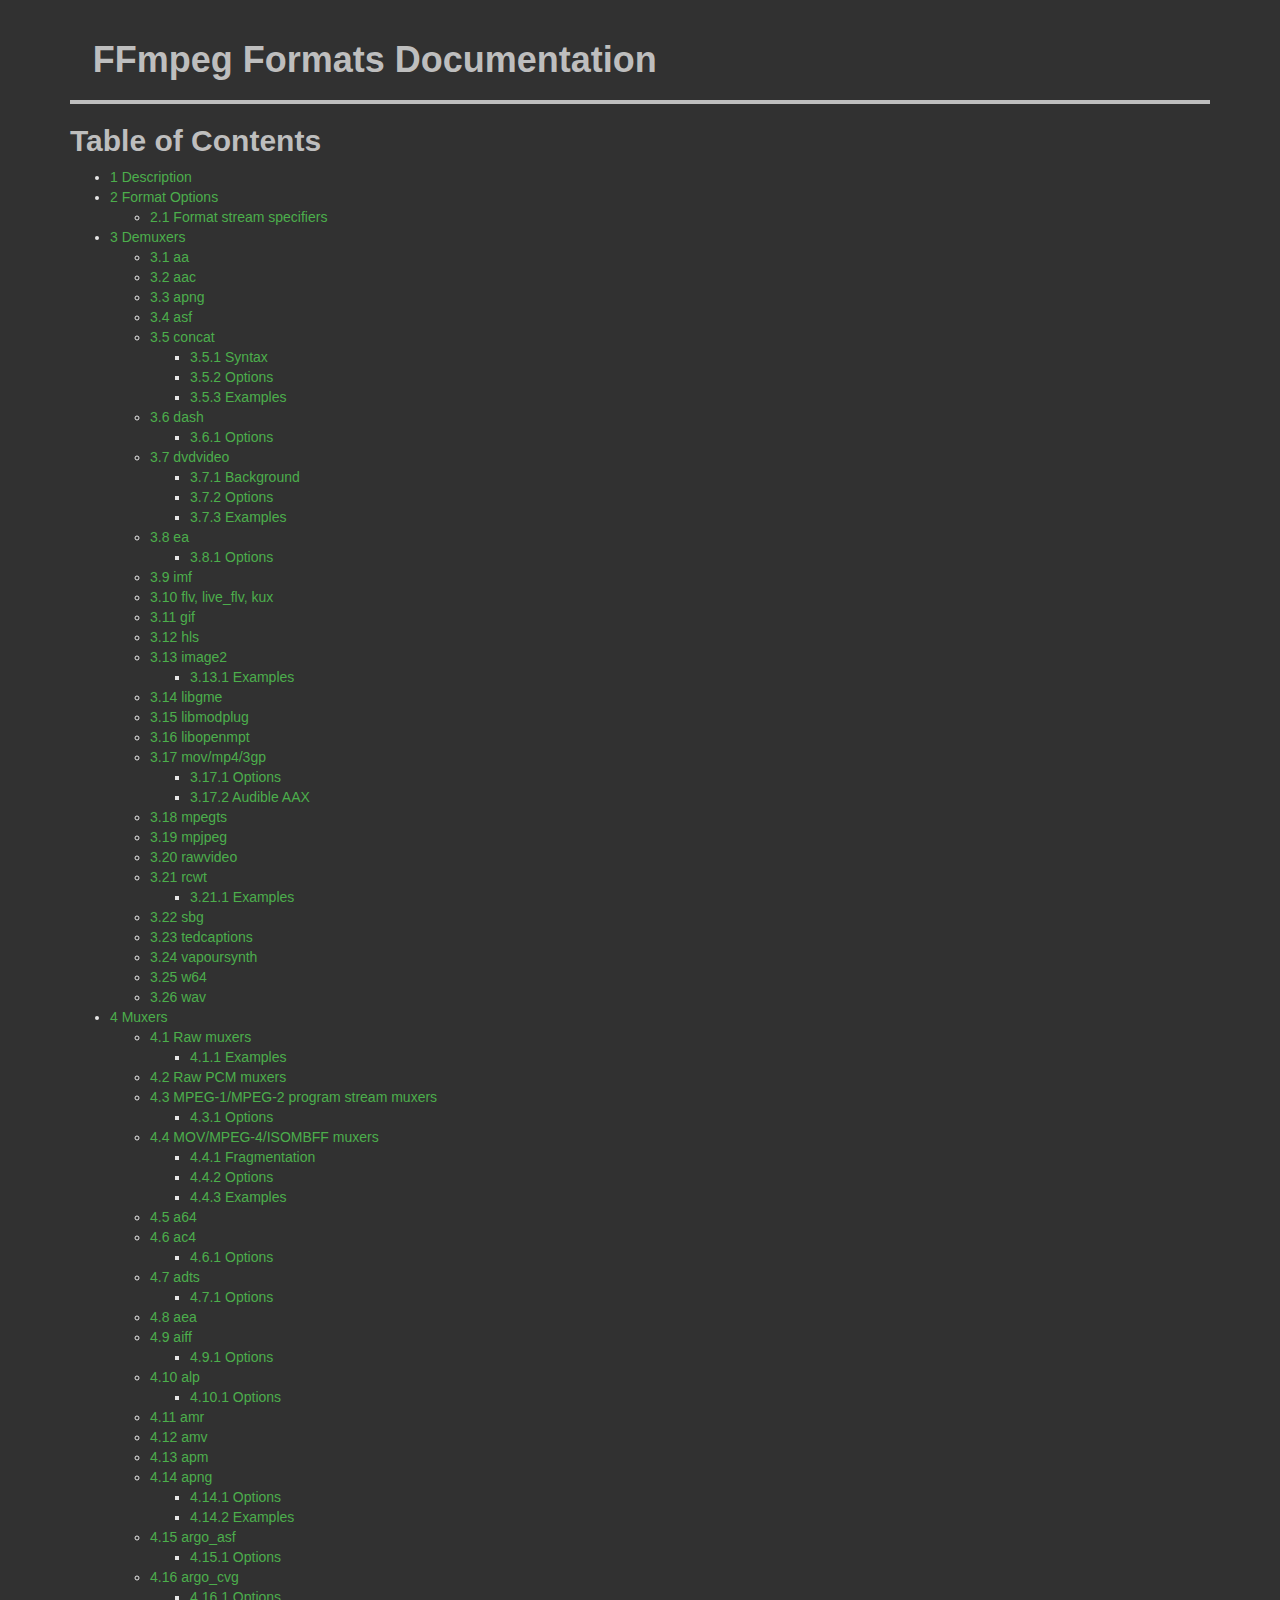
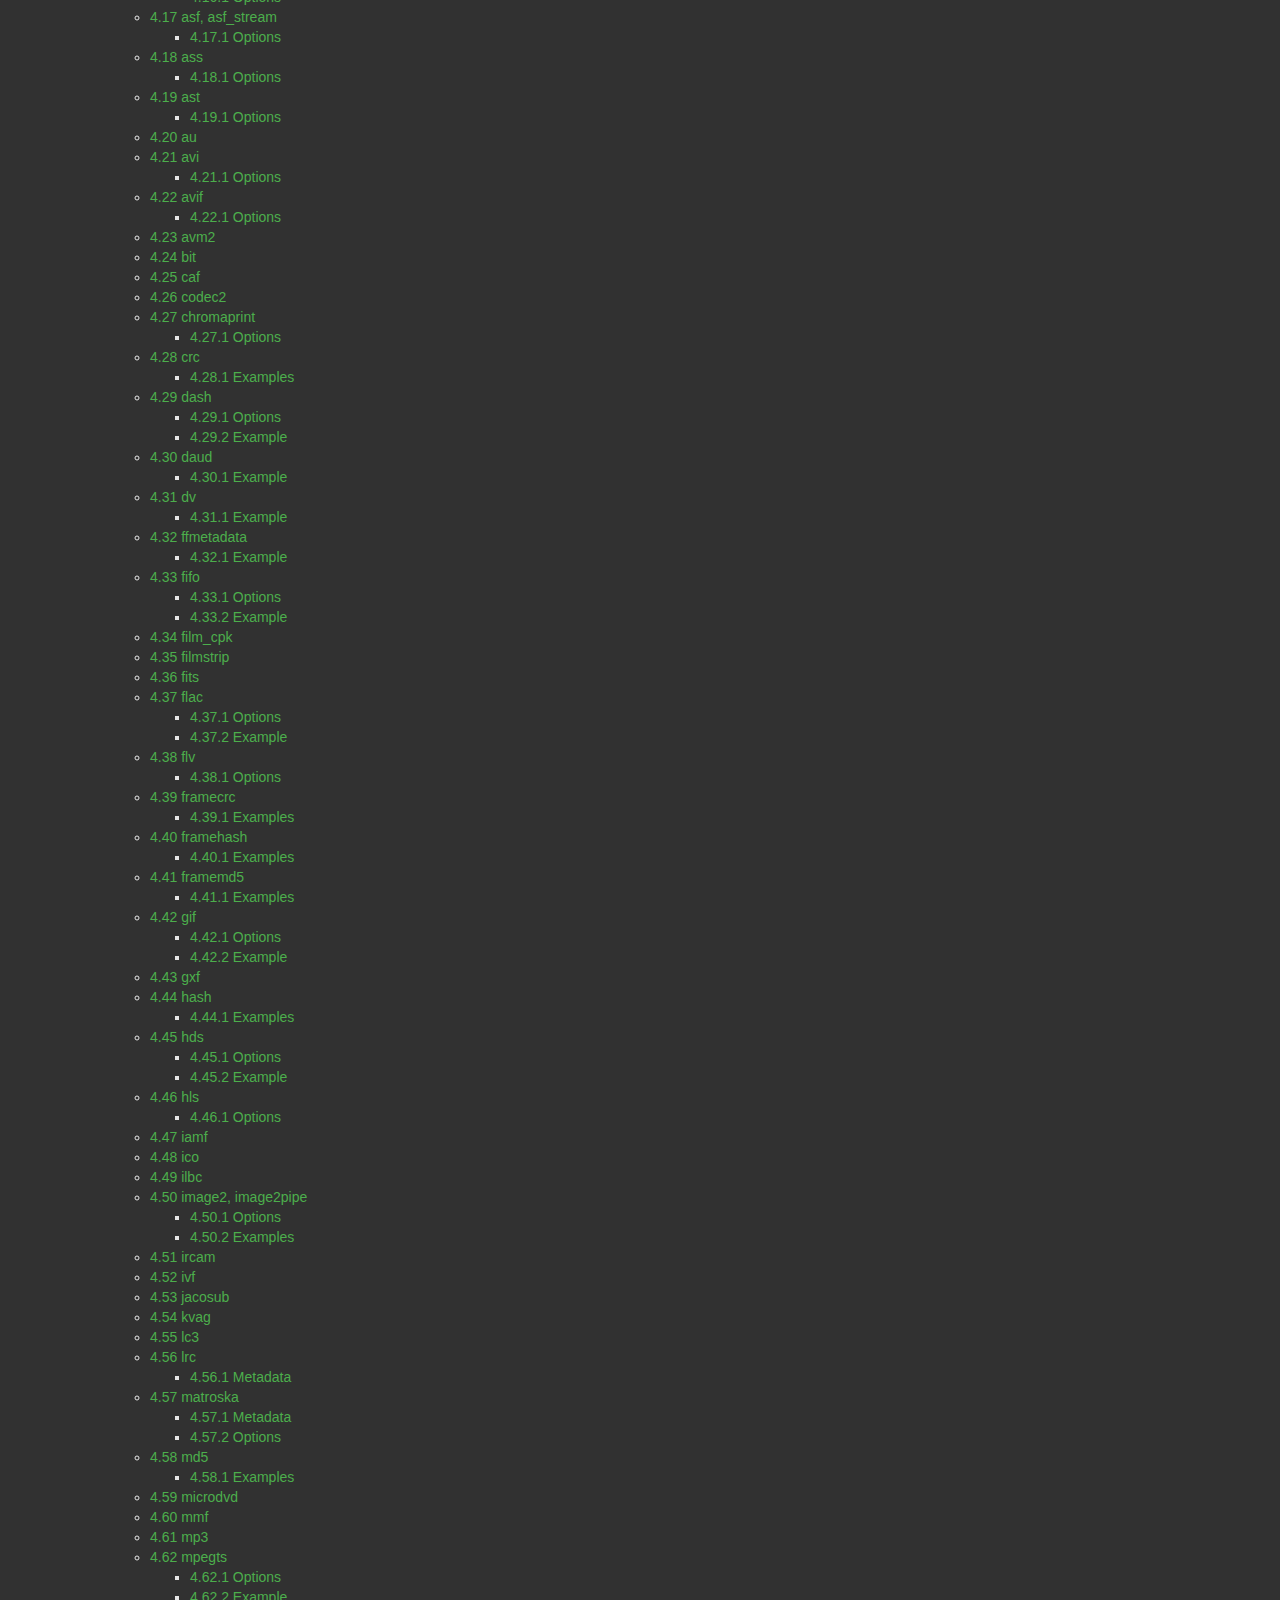
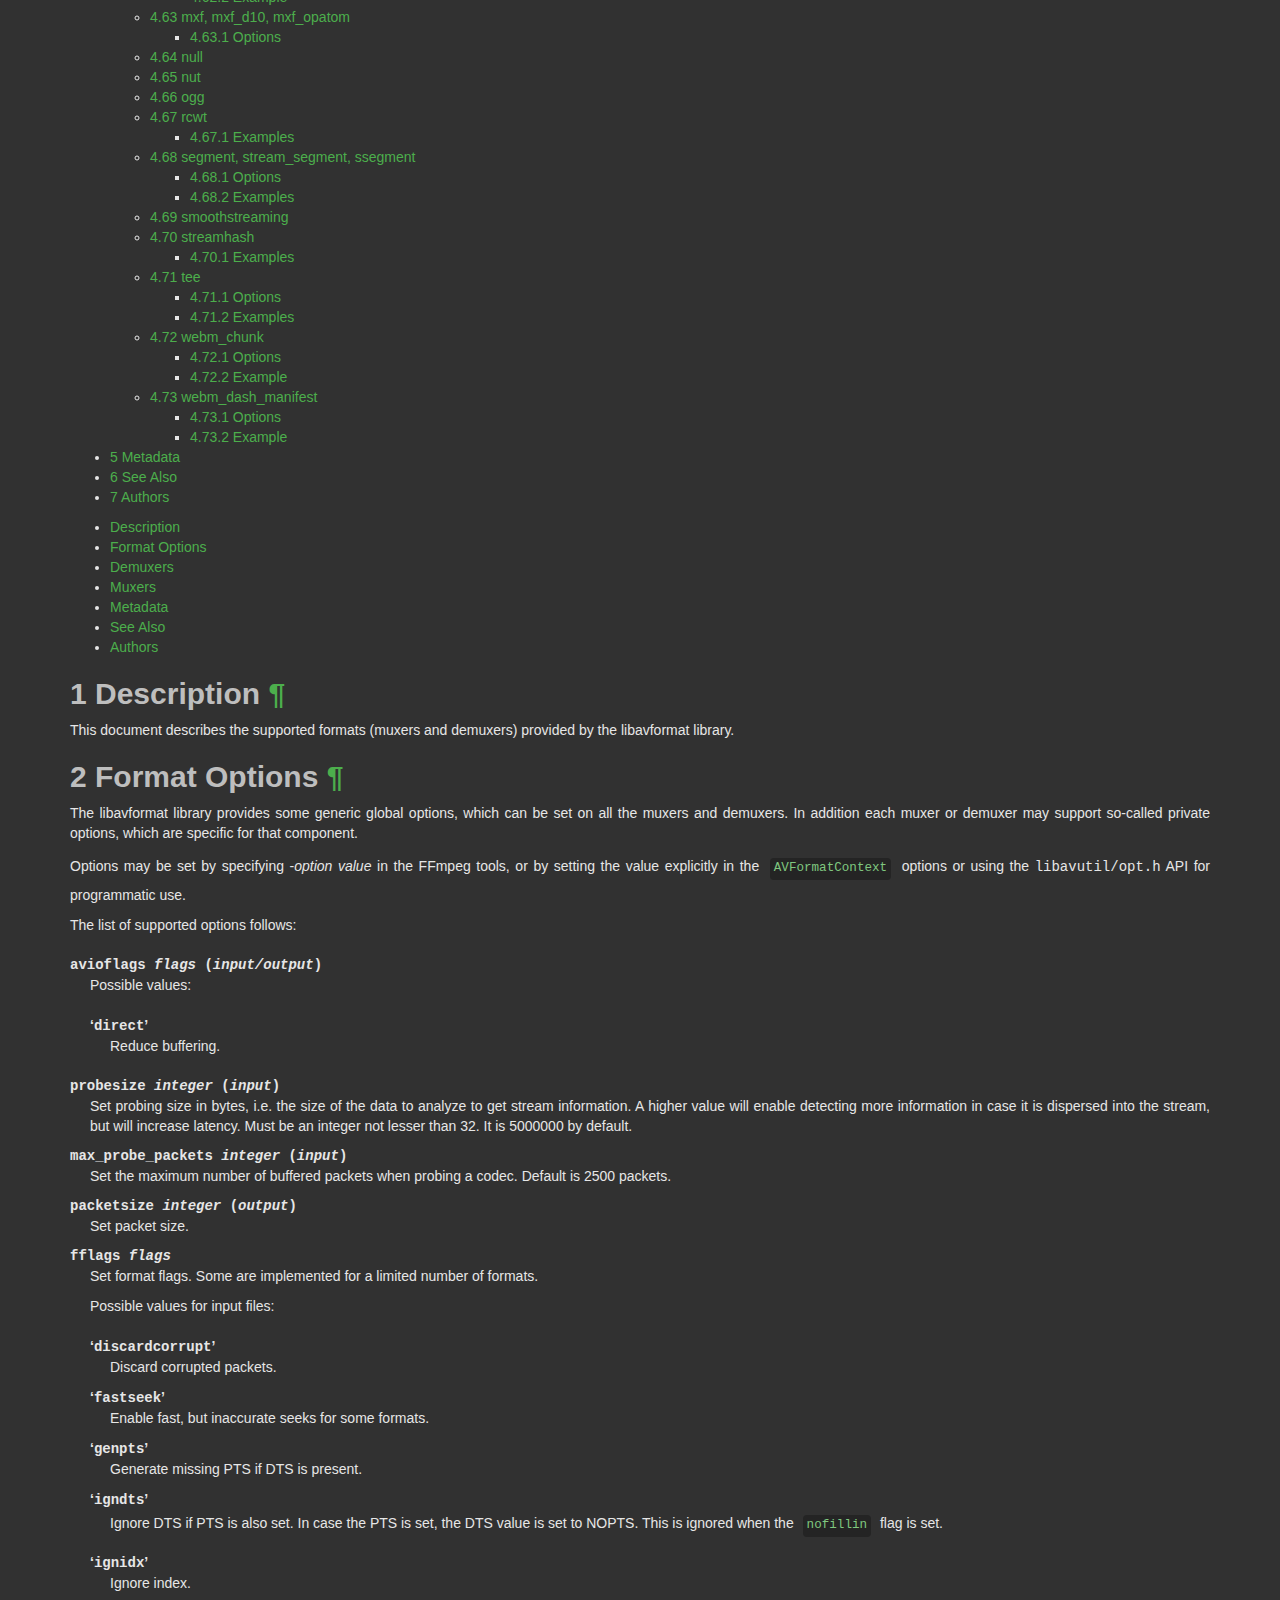
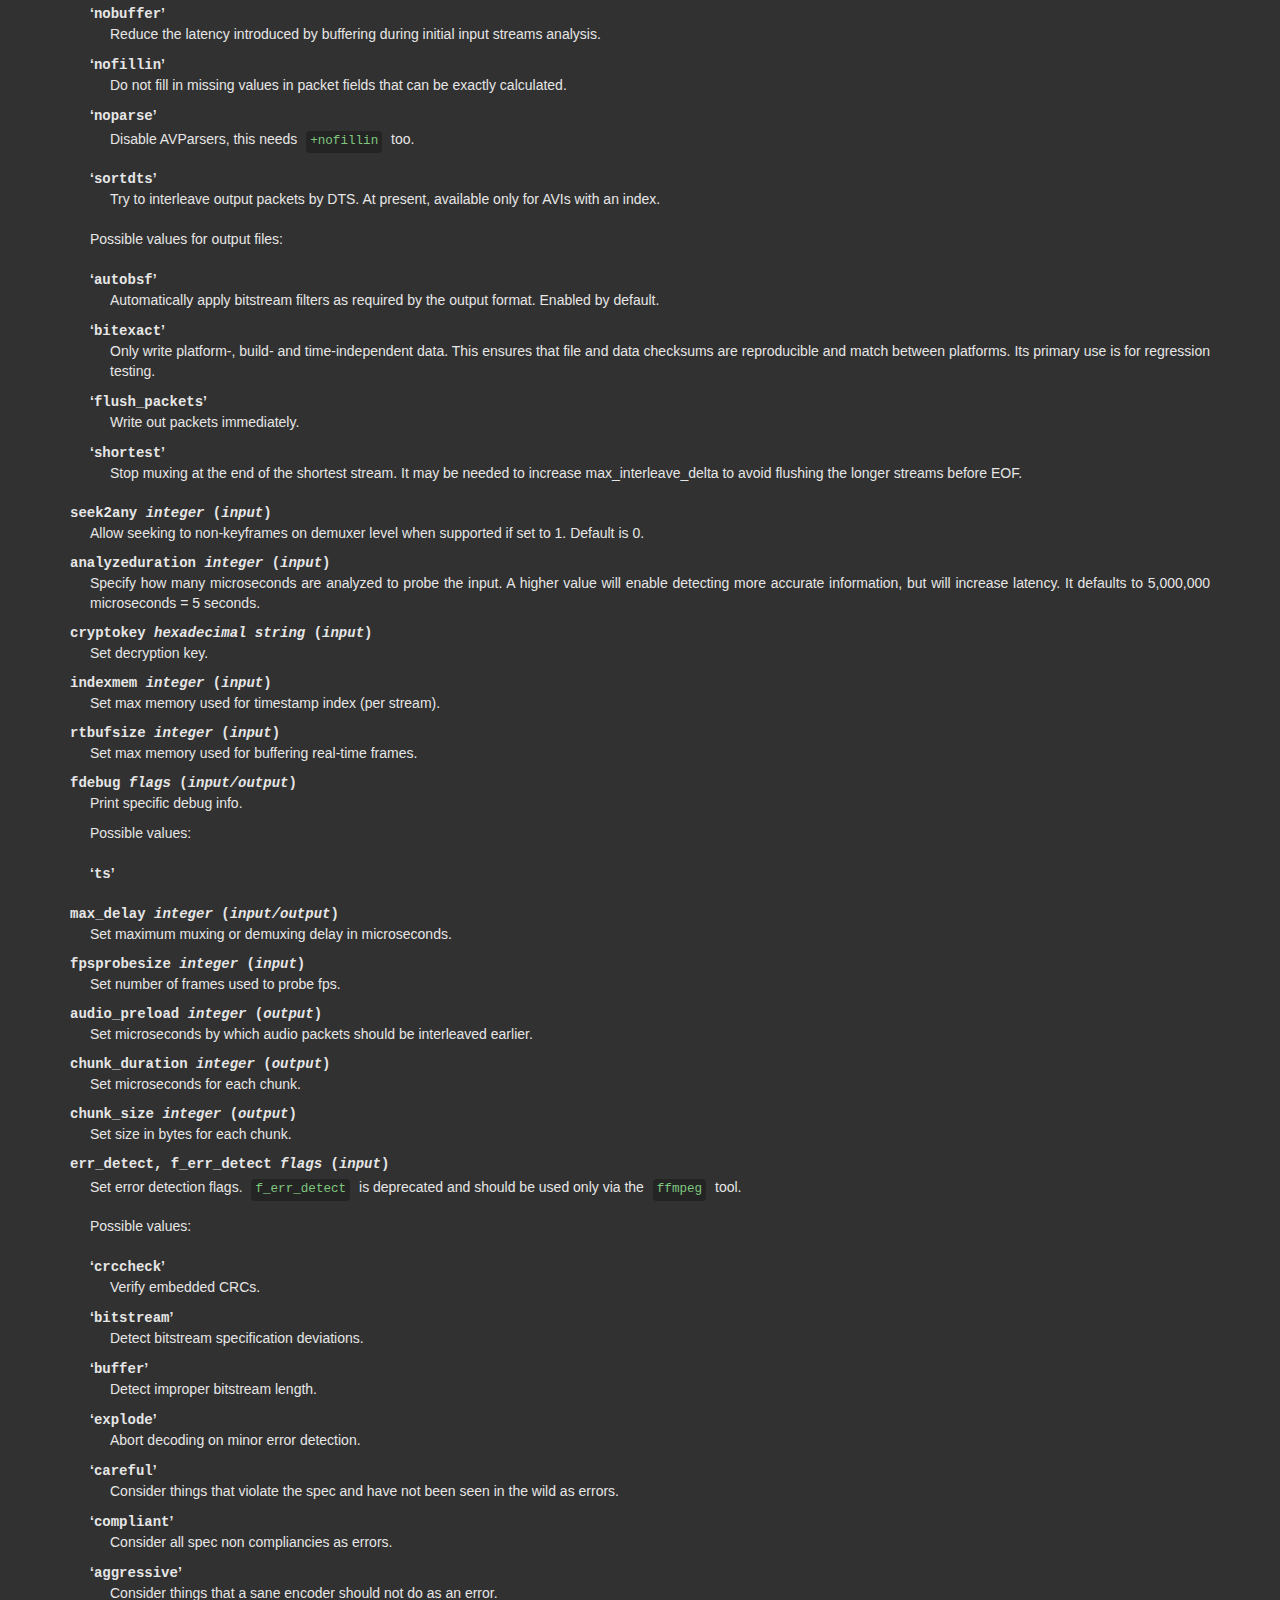
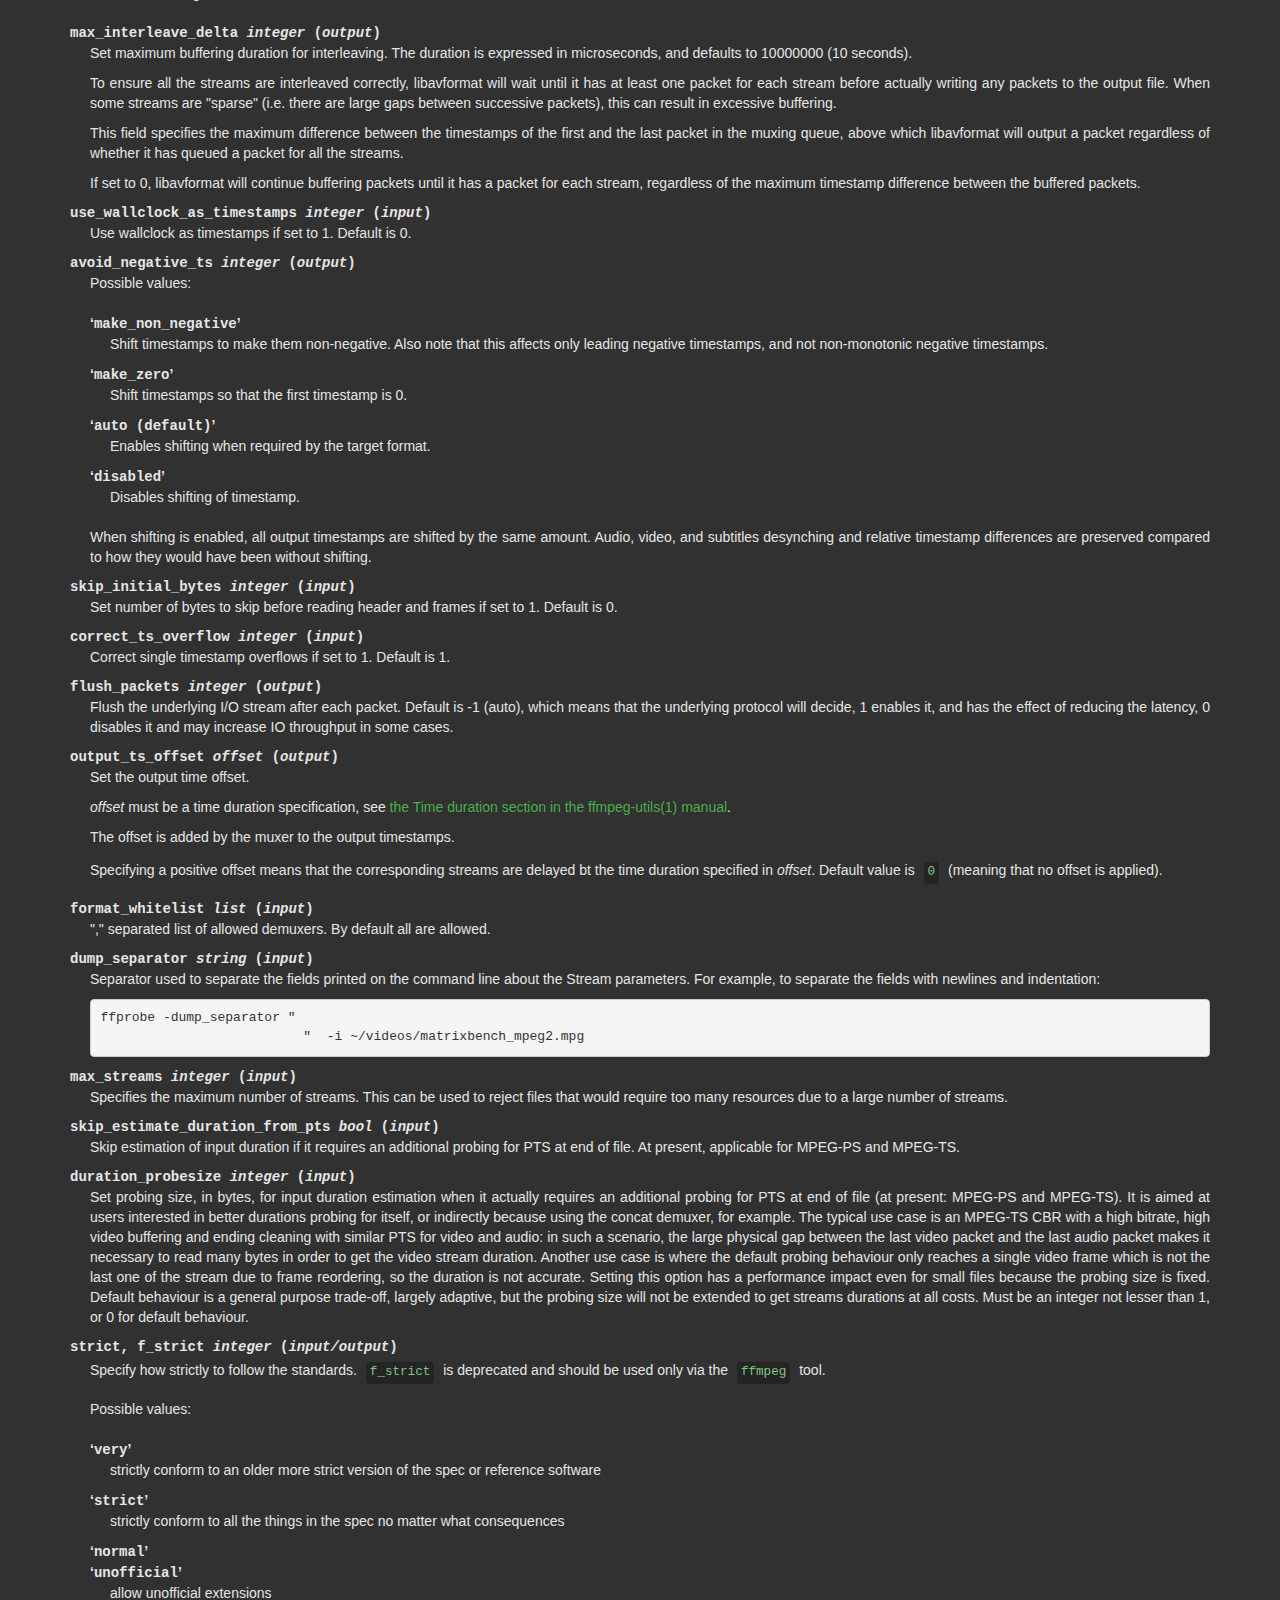
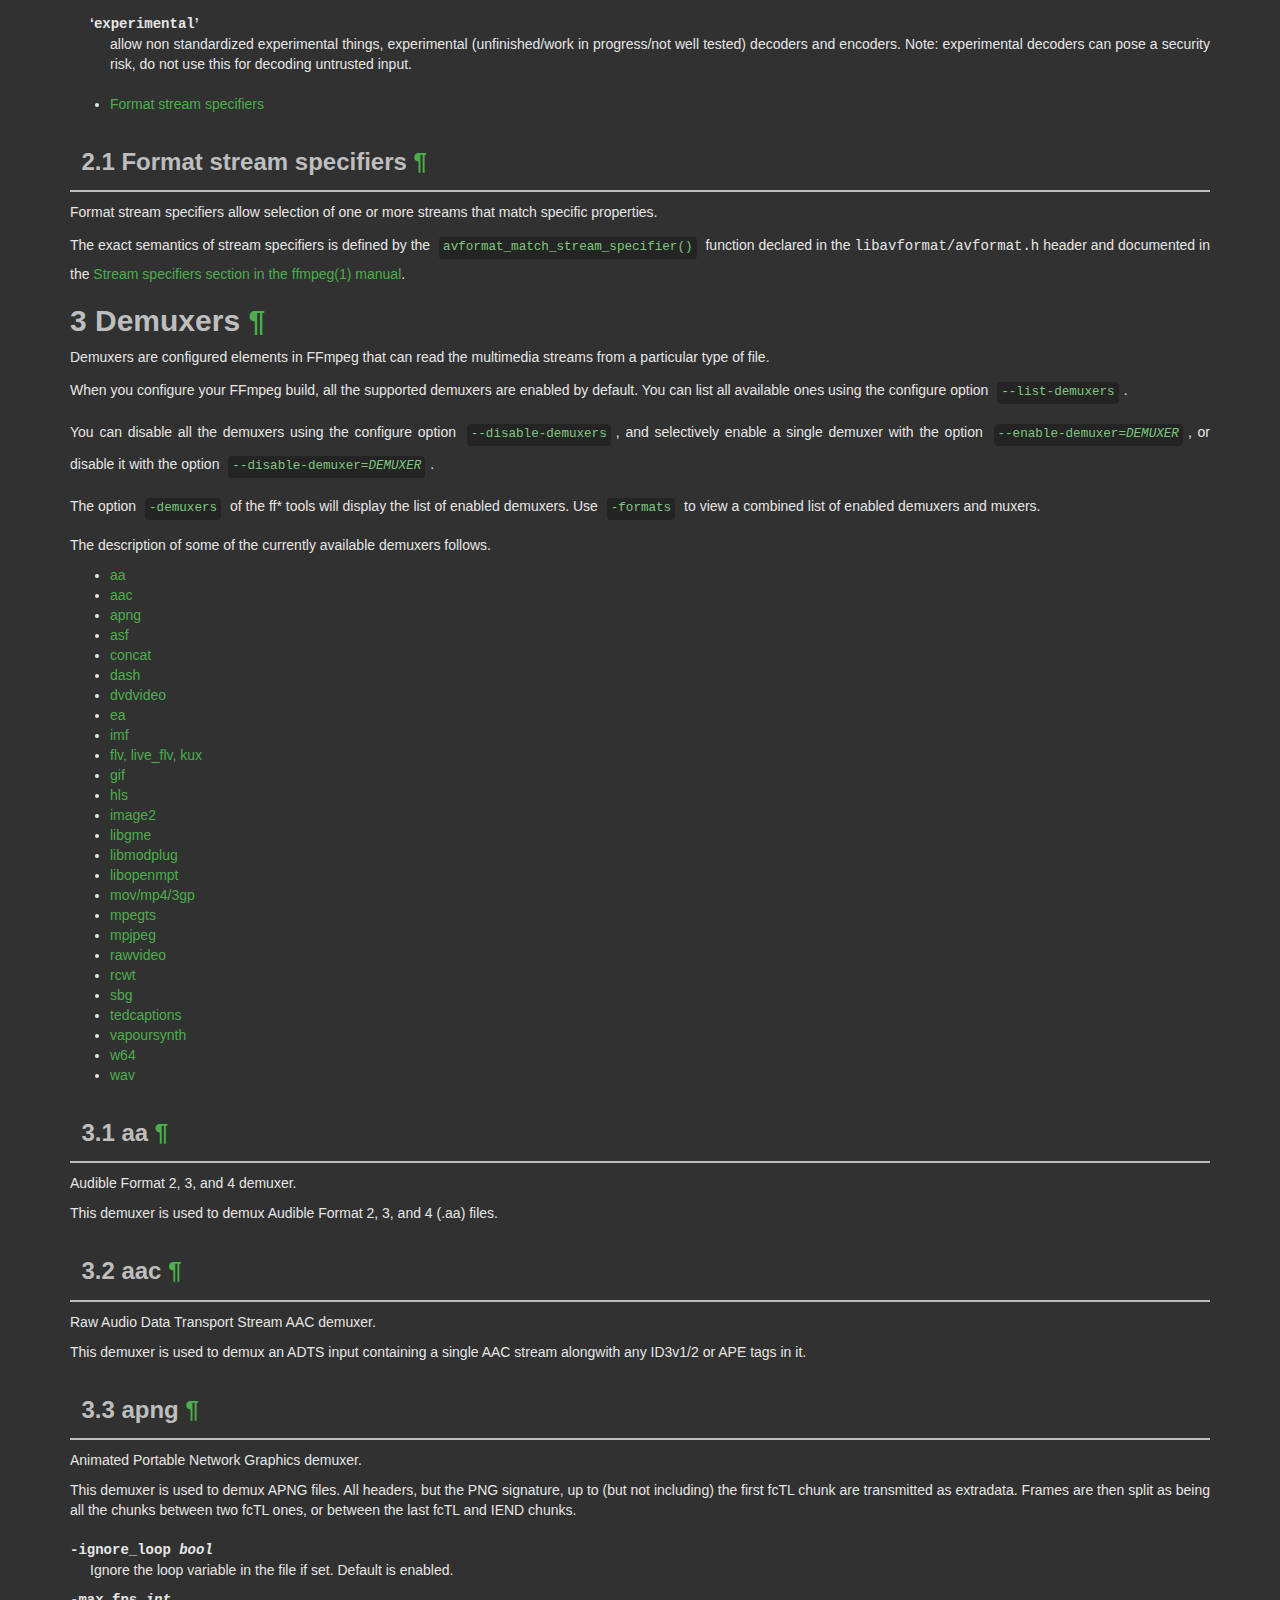
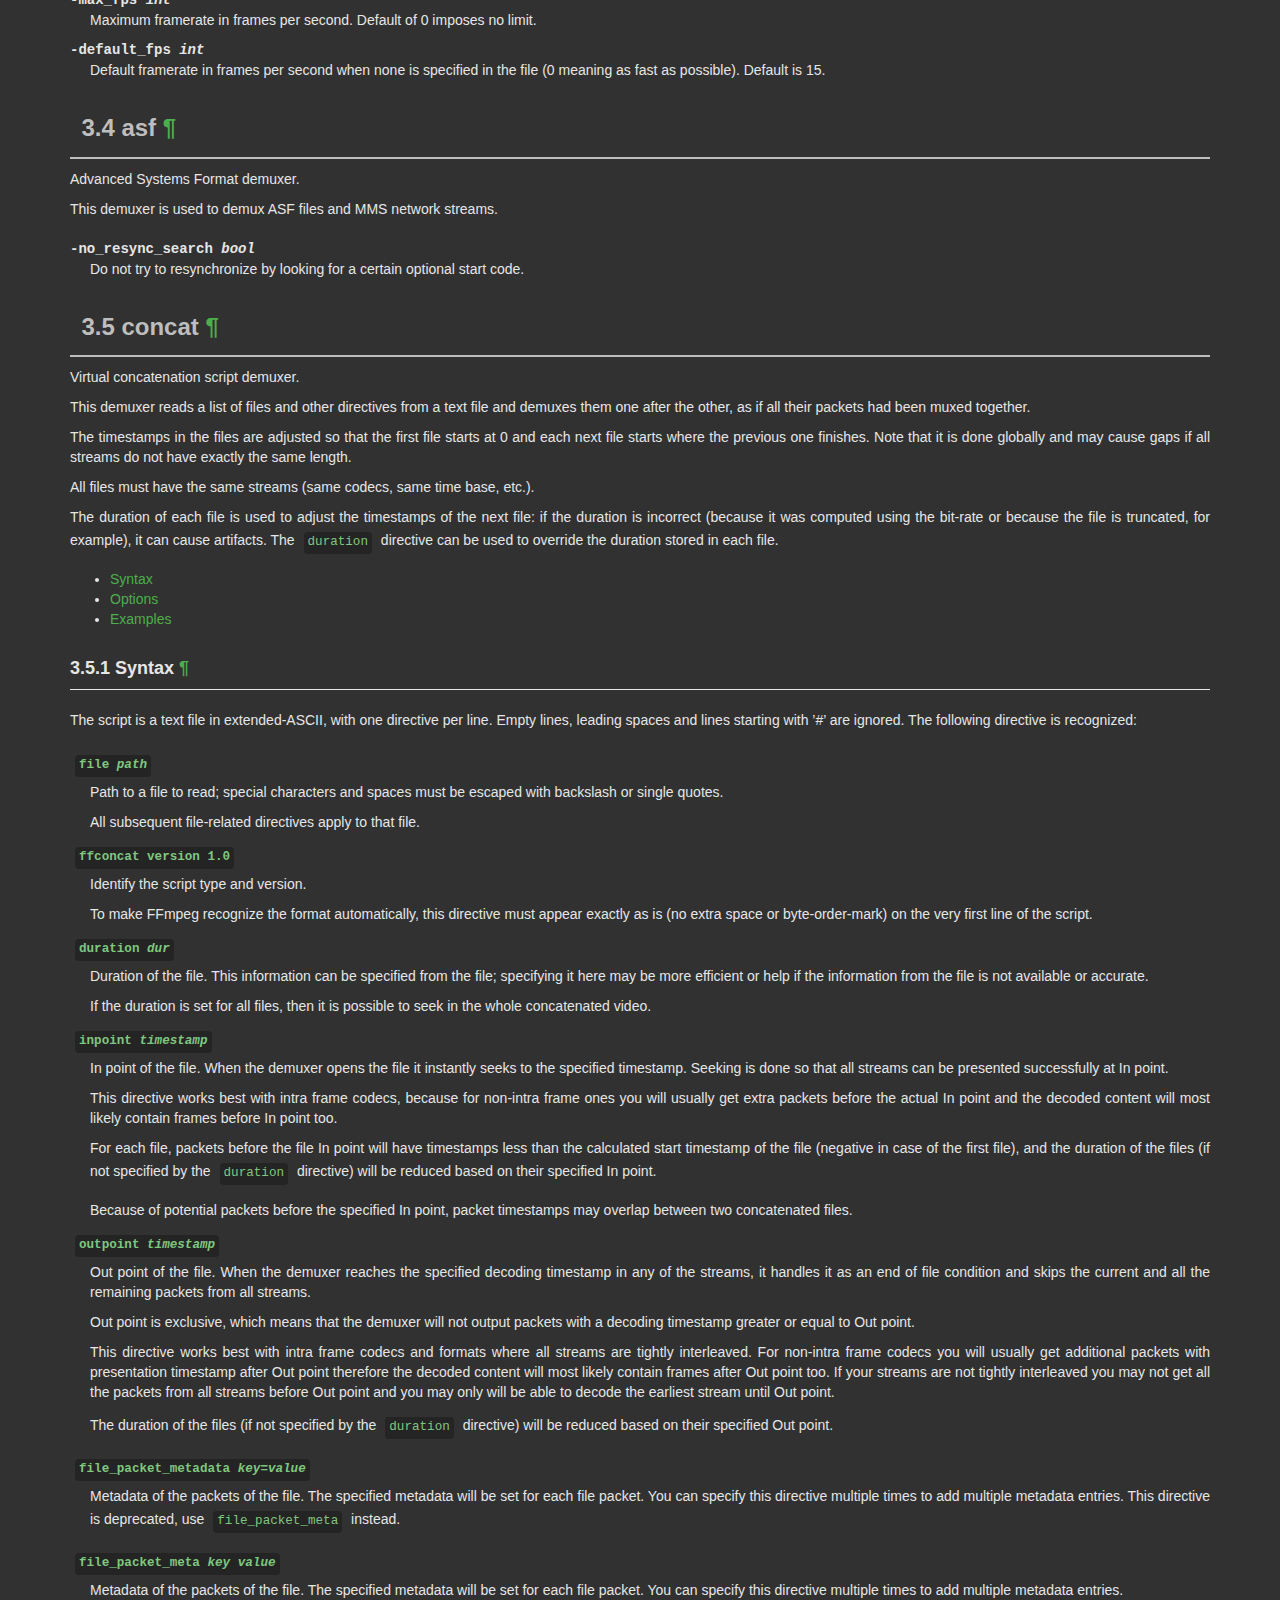
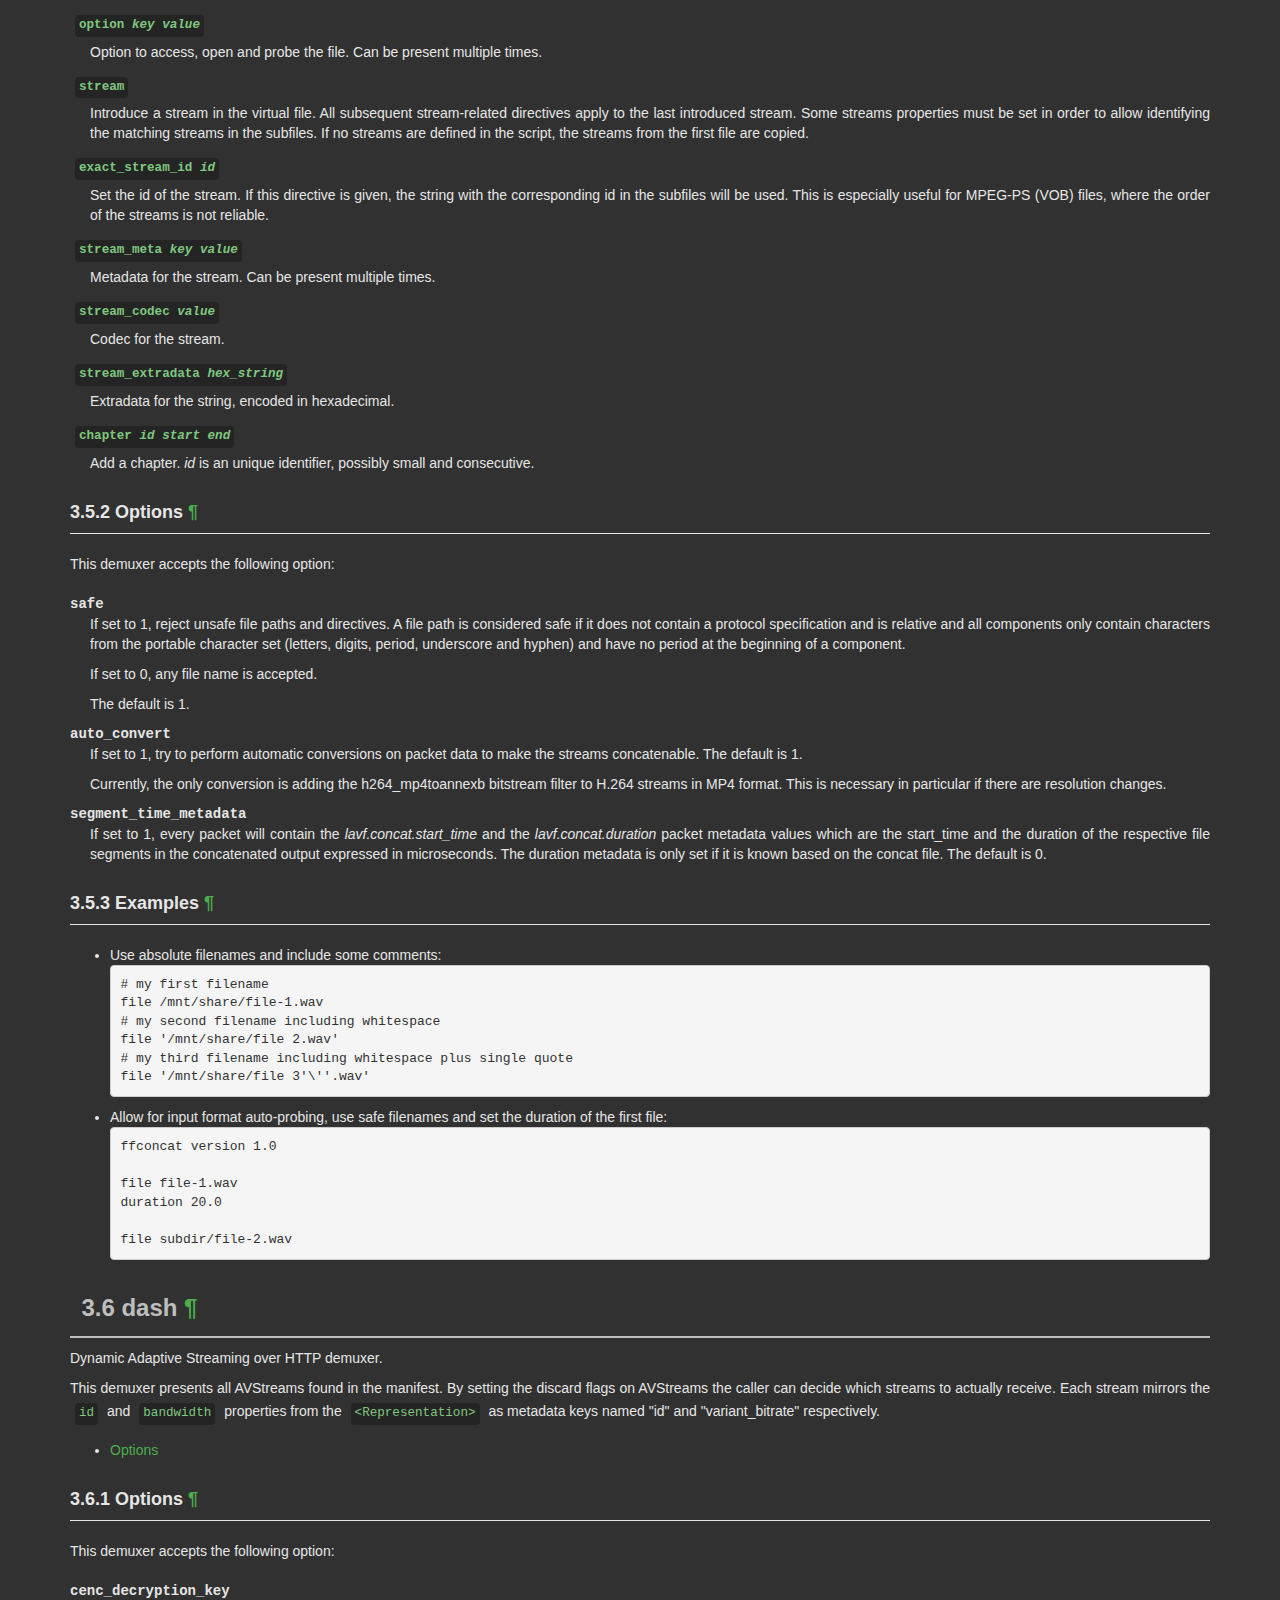
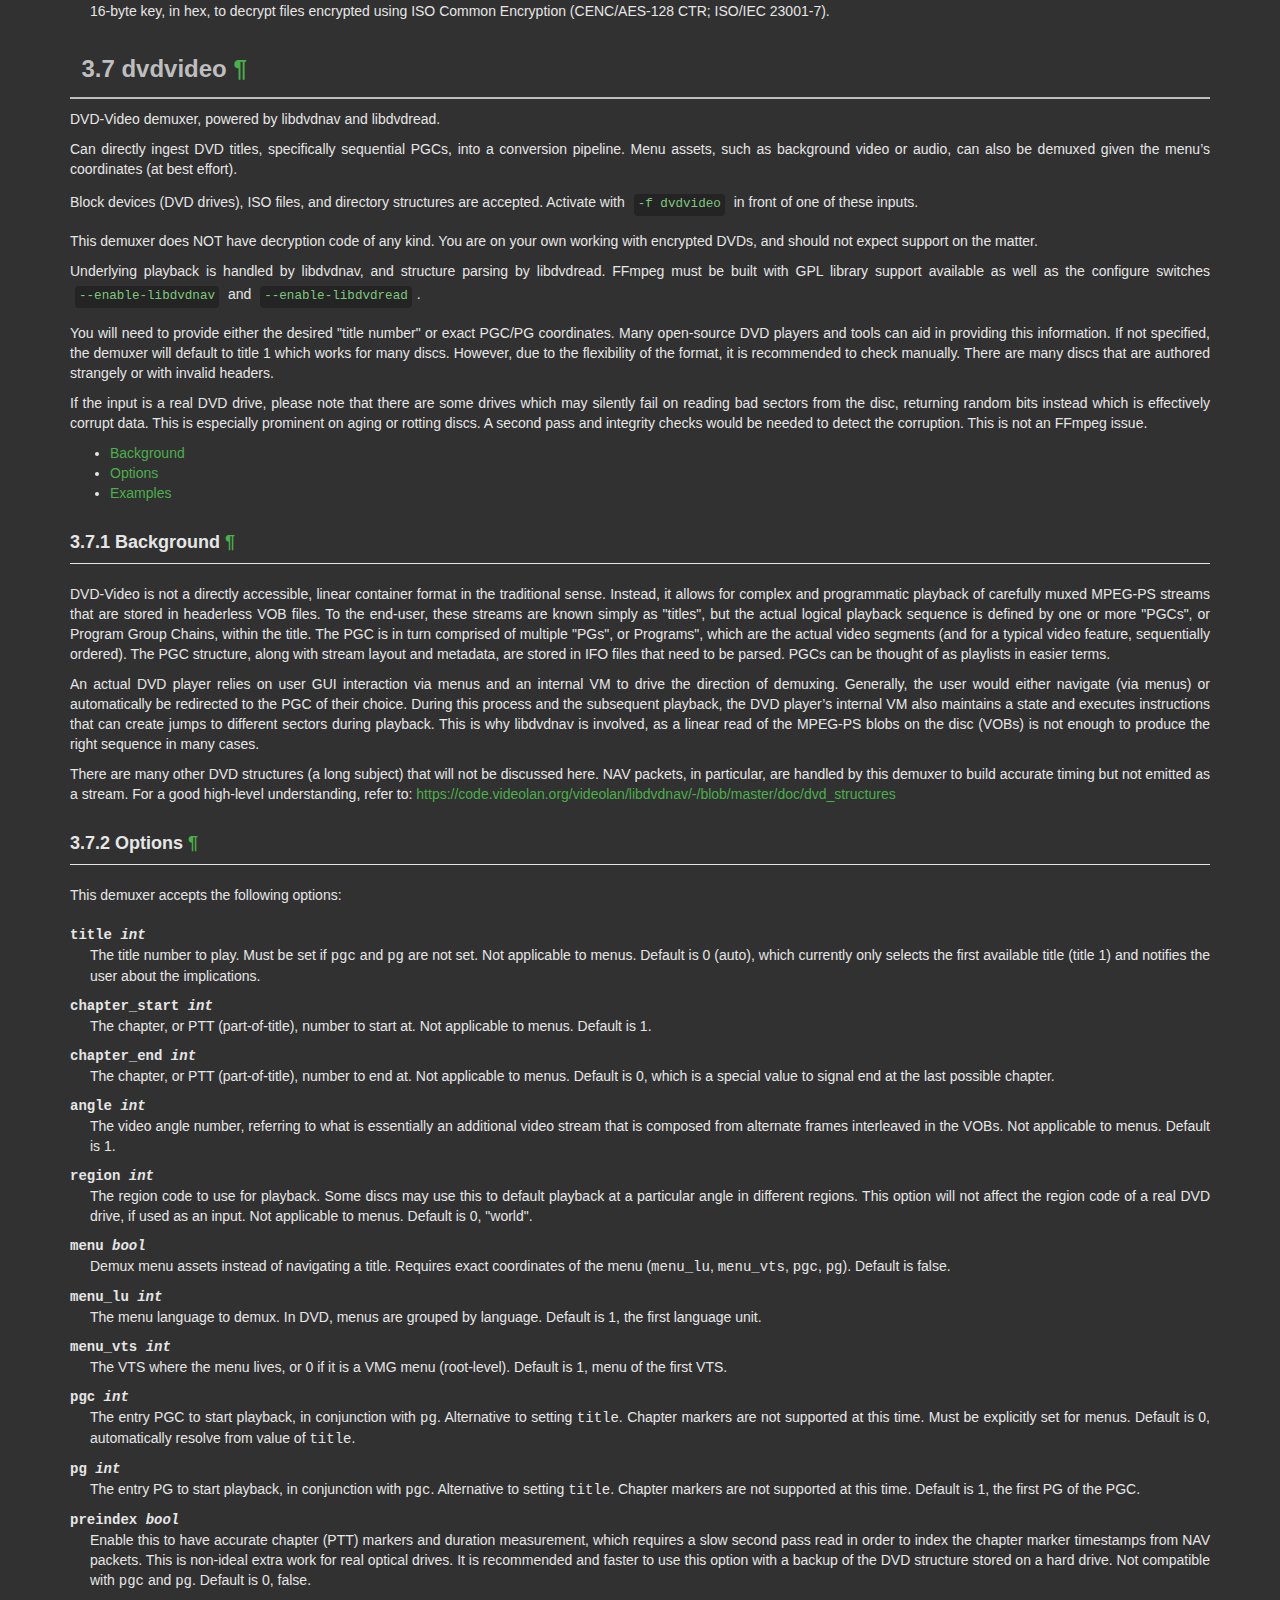
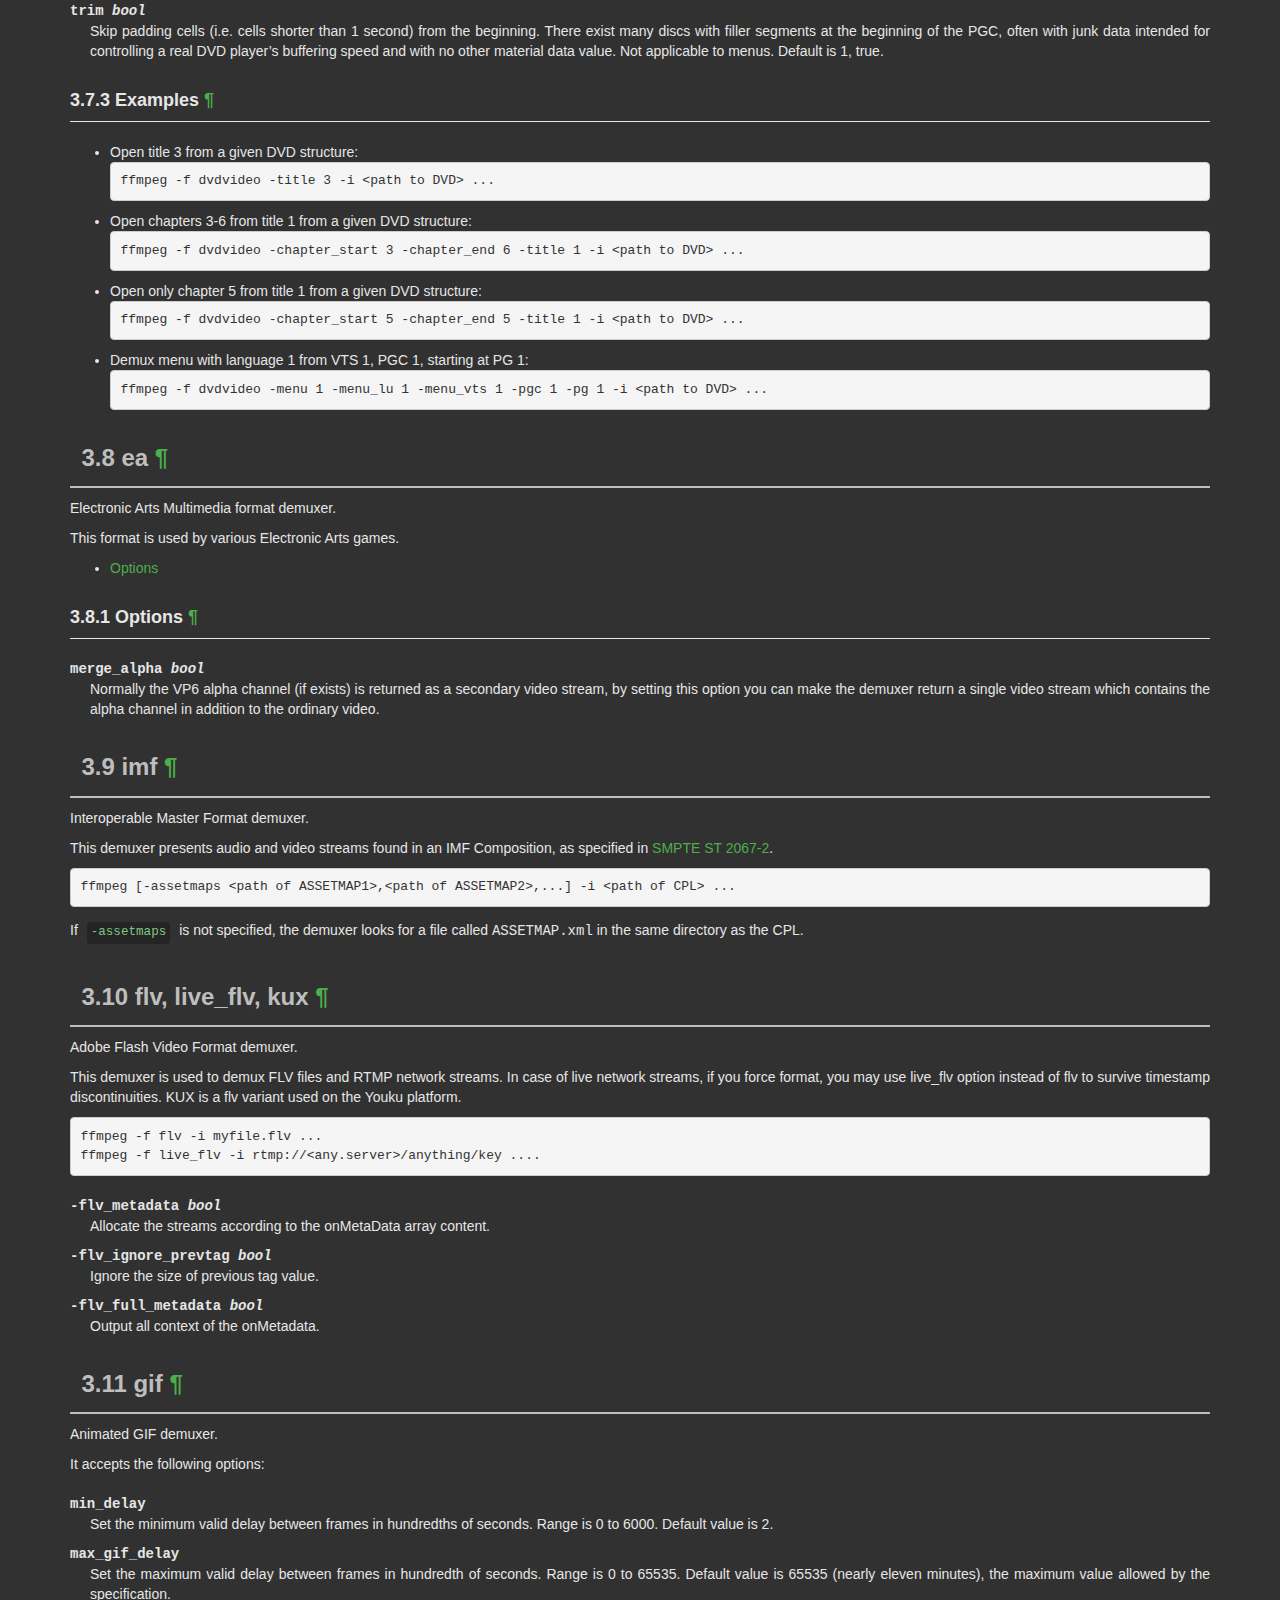
<file: ffmpeg/doc/ffmpeg-formats.html>
<!DOCTYPE html PUBLIC "-//W3C//DTD HTML 4.01 Transitional//EN" "http://www.w3.org/TR/html4/loose.dtd">
<html>
<!-- Created by , GNU Texinfo 7.1.1 -->
  <head>
    <meta charset="utf-8">
    <title>
      FFmpeg Formats Documentation
    </title>
    <meta name="viewport" content="width=device-width,initial-scale=1.0">
    <link rel="stylesheet" type="text/css" href="bootstrap.min.css">
    <link rel="stylesheet" type="text/css" href="style.min.css">
  </head>
  <body>
    <div class="container">
      <h1>
      FFmpeg Formats Documentation
      </h1>


<div class="top-level-extent" id="SEC_Top">

<div class="element-contents" id="SEC_Contents">
<h2 class="contents-heading">Table of Contents</h2>

<div class="contents">

<ul class="toc-numbered-mark">
  <li><a id="toc-Description" href="#Description">1 Description</a></li>
  <li><a id="toc-Format-Options" href="#Format-Options">2 Format Options</a>
  <ul class="toc-numbered-mark">
    <li><a id="toc-Format-stream-specifiers-1" href="#Format-stream-specifiers-1">2.1 Format stream specifiers</a></li>
  </ul></li>
  <li><a id="toc-Demuxers" href="#Demuxers">3 Demuxers</a>
  <ul class="toc-numbered-mark">
    <li><a id="toc-aa" href="#aa">3.1 aa</a></li>
    <li><a id="toc-aac" href="#aac">3.2 aac</a></li>
    <li><a id="toc-apng" href="#apng">3.3 apng</a></li>
    <li><a id="toc-asf-1" href="#asf-1">3.4 asf</a></li>
    <li><a id="toc-concat-1" href="#concat-1">3.5 concat</a>
    <ul class="toc-numbered-mark">
      <li><a id="toc-Syntax" href="#Syntax">3.5.1 Syntax</a></li>
      <li><a id="toc-Options" href="#Options">3.5.2 Options</a></li>
      <li><a id="toc-Examples" href="#Examples">3.5.3 Examples</a></li>
    </ul></li>
    <li><a id="toc-dash-1" href="#dash-1">3.6 dash</a>
    <ul class="toc-numbered-mark">
      <li><a id="toc-Options-1" href="#Options-1">3.6.1 Options</a></li>
    </ul></li>
    <li><a id="toc-dvdvideo" href="#dvdvideo">3.7 dvdvideo</a>
    <ul class="toc-numbered-mark">
      <li><a id="toc-Background" href="#Background">3.7.1 Background</a></li>
      <li><a id="toc-Options-2" href="#Options-2">3.7.2 Options</a></li>
      <li><a id="toc-Examples-1" href="#Examples-1">3.7.3 Examples</a></li>
    </ul></li>
    <li><a id="toc-ea" href="#ea">3.8 ea</a>
    <ul class="toc-numbered-mark">
      <li><a id="toc-Options-3" href="#Options-3">3.8.1 Options</a></li>
    </ul></li>
    <li><a id="toc-imf" href="#imf">3.9 imf</a></li>
    <li><a id="toc-flv_002c-live_005fflv_002c-kux" href="#flv_002c-live_005fflv_002c-kux">3.10 flv, live_flv, kux</a></li>
    <li><a id="toc-gif-1" href="#gif-1">3.11 gif</a></li>
    <li><a id="toc-hls-1" href="#hls-1">3.12 hls</a></li>
    <li><a id="toc-image2-1" href="#image2-1">3.13 image2</a>
    <ul class="toc-numbered-mark">
      <li><a id="toc-Examples-2" href="#Examples-2">3.13.1 Examples</a></li>
    </ul></li>
    <li><a id="toc-libgme" href="#libgme">3.14 libgme</a></li>
    <li><a id="toc-libmodplug" href="#libmodplug">3.15 libmodplug</a></li>
    <li><a id="toc-libopenmpt" href="#libopenmpt">3.16 libopenmpt</a></li>
    <li><a id="toc-mov_002fmp4_002f3gp" href="#mov_002fmp4_002f3gp">3.17 mov/mp4/3gp</a>
    <ul class="toc-numbered-mark">
      <li><a id="toc-Options-4" href="#Options-4">3.17.1 Options</a></li>
      <li><a id="toc-Audible-AAX" href="#Audible-AAX">3.17.2 Audible AAX</a></li>
    </ul></li>
    <li><a id="toc-mpegts" href="#mpegts">3.18 mpegts</a></li>
    <li><a id="toc-mpjpeg" href="#mpjpeg">3.19 mpjpeg</a></li>
    <li><a id="toc-rawvideo" href="#rawvideo">3.20 rawvideo</a></li>
    <li><a id="toc-rcwt" href="#rcwt">3.21 rcwt</a>
    <ul class="toc-numbered-mark">
      <li><a id="toc-Examples-3" href="#Examples-3">3.21.1 Examples</a></li>
    </ul></li>
    <li><a id="toc-sbg" href="#sbg">3.22 sbg</a></li>
    <li><a id="toc-tedcaptions" href="#tedcaptions">3.23 tedcaptions</a></li>
    <li><a id="toc-vapoursynth" href="#vapoursynth">3.24 vapoursynth</a></li>
    <li><a id="toc-w64" href="#w64">3.25 w64</a></li>
    <li><a id="toc-wav-1" href="#wav-1">3.26 wav</a></li>
  </ul></li>
  <li><a id="toc-Muxers" href="#Muxers">4 Muxers</a>
  <ul class="toc-numbered-mark">
    <li><a id="toc-Raw-muxers" href="#Raw-muxers">4.1 Raw muxers</a>
    <ul class="toc-numbered-mark">
      <li><a id="toc-Examples-4" href="#Examples-4">4.1.1 Examples</a></li>
    </ul></li>
    <li><a id="toc-Raw-PCM-muxers" href="#Raw-PCM-muxers">4.2 Raw PCM muxers</a></li>
    <li><a id="toc-MPEG_002d1_002fMPEG_002d2-program-stream-muxers" href="#MPEG_002d1_002fMPEG_002d2-program-stream-muxers">4.3 MPEG-1/MPEG-2 program stream muxers</a>
    <ul class="toc-numbered-mark">
      <li><a id="toc-Options-5" href="#Options-5">4.3.1 Options</a></li>
    </ul></li>
    <li><a id="toc-MOV_002fMPEG_002d4_002fISOMBFF-muxers" href="#MOV_002fMPEG_002d4_002fISOMBFF-muxers">4.4 MOV/MPEG-4/ISOMBFF muxers</a>
    <ul class="toc-numbered-mark">
      <li><a id="toc-Fragmentation" href="#Fragmentation">4.4.1 Fragmentation</a></li>
      <li><a id="toc-Options-6" href="#Options-6">4.4.2 Options</a></li>
      <li><a id="toc-Examples-5" href="#Examples-5">4.4.3 Examples</a></li>
    </ul></li>
    <li><a id="toc-a64-1" href="#a64-1">4.5 a64</a></li>
    <li><a id="toc-ac4" href="#ac4">4.6 ac4</a>
    <ul class="toc-numbered-mark">
      <li><a id="toc-Options-7" href="#Options-7">4.6.1 Options</a></li>
    </ul></li>
    <li><a id="toc-adts-1" href="#adts-1">4.7 adts</a>
    <ul class="toc-numbered-mark">
      <li><a id="toc-Options-8" href="#Options-8">4.7.1 Options</a></li>
    </ul></li>
    <li><a id="toc-aea-1" href="#aea-1">4.8 aea</a></li>
    <li><a id="toc-aiff-1" href="#aiff-1">4.9 aiff</a>
    <ul class="toc-numbered-mark">
      <li><a id="toc-Options-9" href="#Options-9">4.9.1 Options</a></li>
    </ul></li>
    <li><a id="toc-alp-1" href="#alp-1">4.10 alp</a>
    <ul class="toc-numbered-mark">
      <li><a id="toc-Options-10" href="#Options-10">4.10.1 Options</a></li>
    </ul></li>
    <li><a id="toc-amr" href="#amr">4.11 amr</a></li>
    <li><a id="toc-amv" href="#amv">4.12 amv</a></li>
    <li><a id="toc-apm" href="#apm">4.13 apm</a></li>
    <li><a id="toc-apng-1" href="#apng-1">4.14 apng</a>
    <ul class="toc-numbered-mark">
      <li><a id="toc-Options-11" href="#Options-11">4.14.1 Options</a></li>
      <li><a id="toc-Examples-6" href="#Examples-6">4.14.2 Examples</a></li>
    </ul></li>
    <li><a id="toc-argo_005fasf" href="#argo_005fasf">4.15 argo_asf</a>
    <ul class="toc-numbered-mark">
      <li><a id="toc-Options-12" href="#Options-12">4.15.1 Options</a></li>
    </ul></li>
    <li><a id="toc-argo_005fcvg" href="#argo_005fcvg">4.16 argo_cvg</a>
    <ul class="toc-numbered-mark">
      <li><a id="toc-Options-13" href="#Options-13">4.16.1 Options</a></li>
    </ul></li>
    <li><a id="toc-asf_002c-asf_005fstream" href="#asf_002c-asf_005fstream">4.17 asf, asf_stream</a>
    <ul class="toc-numbered-mark">
      <li><a id="toc-Options-14" href="#Options-14">4.17.1 Options</a></li>
    </ul></li>
    <li><a id="toc-ass" href="#ass">4.18 ass</a>
    <ul class="toc-numbered-mark">
      <li><a id="toc-Options-15" href="#Options-15">4.18.1 Options</a></li>
    </ul></li>
    <li><a id="toc-ast" href="#ast">4.19 ast</a>
    <ul class="toc-numbered-mark">
      <li><a id="toc-Options-16" href="#Options-16">4.19.1 Options</a></li>
    </ul></li>
    <li><a id="toc-au" href="#au">4.20 au</a></li>
    <li><a id="toc-avi-1" href="#avi-1">4.21 avi</a>
    <ul class="toc-numbered-mark">
      <li><a id="toc-Options-17" href="#Options-17">4.21.1 Options</a></li>
    </ul></li>
    <li><a id="toc-avif" href="#avif">4.22 avif</a>
    <ul class="toc-numbered-mark">
      <li><a id="toc-Options-18" href="#Options-18">4.22.1 Options</a></li>
    </ul></li>
    <li><a id="toc-avm2" href="#avm2">4.23 avm2</a></li>
    <li><a id="toc-bit" href="#bit">4.24 bit</a></li>
    <li><a id="toc-caf" href="#caf">4.25 caf</a></li>
    <li><a id="toc-codec2" href="#codec2">4.26 codec2</a></li>
    <li><a id="toc-chromaprint-1" href="#chromaprint-1">4.27 chromaprint</a>
    <ul class="toc-numbered-mark">
      <li><a id="toc-Options-19" href="#Options-19">4.27.1 Options</a></li>
    </ul></li>
    <li><a id="toc-crc-1" href="#crc-1">4.28 crc</a>
    <ul class="toc-numbered-mark">
      <li><a id="toc-Examples-7" href="#Examples-7">4.28.1 Examples</a></li>
    </ul></li>
    <li><a id="toc-dash-2" href="#dash-2">4.29 dash</a>
    <ul class="toc-numbered-mark">
      <li><a id="toc-Options-20" href="#Options-20">4.29.1 Options</a></li>
      <li><a id="toc-Example" href="#Example">4.29.2 Example</a></li>
    </ul></li>
    <li><a id="toc-daud" href="#daud">4.30 daud</a>
    <ul class="toc-numbered-mark">
      <li><a id="toc-Example-1" href="#Example-1">4.30.1 Example</a></li>
    </ul></li>
    <li><a id="toc-dv" href="#dv">4.31 dv</a>
    <ul class="toc-numbered-mark">
      <li><a id="toc-Example-2" href="#Example-2">4.31.1 Example</a></li>
    </ul></li>
    <li><a id="toc-ffmetadata" href="#ffmetadata">4.32 ffmetadata</a>
    <ul class="toc-numbered-mark">
      <li><a id="toc-Example-3" href="#Example-3">4.32.1 Example</a></li>
    </ul></li>
    <li><a id="toc-fifo-1" href="#fifo-1">4.33 fifo</a>
    <ul class="toc-numbered-mark">
      <li><a id="toc-Options-21" href="#Options-21">4.33.1 Options</a></li>
      <li><a id="toc-Example-4" href="#Example-4">4.33.2 Example</a></li>
    </ul></li>
    <li><a id="toc-film_005fcpk" href="#film_005fcpk">4.34 film_cpk</a></li>
    <li><a id="toc-filmstrip" href="#filmstrip">4.35 filmstrip</a></li>
    <li><a id="toc-fits" href="#fits">4.36 fits</a></li>
    <li><a id="toc-flac" href="#flac">4.37 flac</a>
    <ul class="toc-numbered-mark">
      <li><a id="toc-Options-22" href="#Options-22">4.37.1 Options</a></li>
      <li><a id="toc-Example-5" href="#Example-5">4.37.2 Example</a></li>
    </ul></li>
    <li><a id="toc-flv" href="#flv">4.38 flv</a>
    <ul class="toc-numbered-mark">
      <li><a id="toc-Options-23" href="#Options-23">4.38.1 Options</a></li>
    </ul></li>
    <li><a id="toc-framecrc-1" href="#framecrc-1">4.39 framecrc</a>
    <ul class="toc-numbered-mark">
      <li><a id="toc-Examples-8" href="#Examples-8">4.39.1 Examples</a></li>
    </ul></li>
    <li><a id="toc-framehash-1" href="#framehash-1">4.40 framehash</a>
    <ul class="toc-numbered-mark">
      <li><a id="toc-Examples-9" href="#Examples-9">4.40.1 Examples</a></li>
    </ul></li>
    <li><a id="toc-framemd5-1" href="#framemd5-1">4.41 framemd5</a>
    <ul class="toc-numbered-mark">
      <li><a id="toc-Examples-10" href="#Examples-10">4.41.1 Examples</a></li>
    </ul></li>
    <li><a id="toc-gif-2" href="#gif-2">4.42 gif</a>
    <ul class="toc-numbered-mark">
      <li><a id="toc-Options-24" href="#Options-24">4.42.1 Options</a></li>
      <li><a id="toc-Example-6" href="#Example-6">4.42.2 Example</a></li>
    </ul></li>
    <li><a id="toc-gxf" href="#gxf">4.43 gxf</a></li>
    <li><a id="toc-hash-1" href="#hash-1">4.44 hash</a>
    <ul class="toc-numbered-mark">
      <li><a id="toc-Examples-11" href="#Examples-11">4.44.1 Examples</a></li>
    </ul></li>
    <li><a id="toc-hds-1" href="#hds-1">4.45 hds</a>
    <ul class="toc-numbered-mark">
      <li><a id="toc-Options-25" href="#Options-25">4.45.1 Options</a></li>
      <li><a id="toc-Example-7" href="#Example-7">4.45.2 Example</a></li>
    </ul></li>
    <li><a id="toc-hls-2" href="#hls-2">4.46 hls</a>
    <ul class="toc-numbered-mark">
      <li><a id="toc-Options-26" href="#Options-26">4.46.1 Options</a></li>
    </ul></li>
    <li><a id="toc-iamf" href="#iamf">4.47 iamf</a></li>
    <li><a id="toc-ico-1" href="#ico-1">4.48 ico</a></li>
    <li><a id="toc-ilbc" href="#ilbc">4.49 ilbc</a></li>
    <li><a id="toc-image2_002c-image2pipe" href="#image2_002c-image2pipe">4.50 image2, image2pipe</a>
    <ul class="toc-numbered-mark">
      <li><a id="toc-Options-27" href="#Options-27">4.50.1 Options</a></li>
      <li><a id="toc-Examples-12" href="#Examples-12">4.50.2 Examples</a></li>
    </ul></li>
    <li><a id="toc-ircam" href="#ircam">4.51 ircam</a></li>
    <li><a id="toc-ivf" href="#ivf">4.52 ivf</a></li>
    <li><a id="toc-jacosub" href="#jacosub">4.53 jacosub</a></li>
    <li><a id="toc-kvag" href="#kvag">4.54 kvag</a></li>
    <li><a id="toc-lc3" href="#lc3">4.55 lc3</a></li>
    <li><a id="toc-lrc" href="#lrc">4.56 lrc</a>
    <ul class="toc-numbered-mark">
      <li><a id="toc-Metadata" href="#Metadata">4.56.1 Metadata</a></li>
    </ul></li>
    <li><a id="toc-matroska" href="#matroska">4.57 matroska</a>
    <ul class="toc-numbered-mark">
      <li><a id="toc-Metadata-1" href="#Metadata-1">4.57.1 Metadata</a></li>
      <li><a id="toc-Options-28" href="#Options-28">4.57.2 Options</a></li>
    </ul></li>
    <li><a id="toc-md5-1" href="#md5-1">4.58 md5</a>
    <ul class="toc-numbered-mark">
      <li><a id="toc-Examples-13" href="#Examples-13">4.58.1 Examples</a></li>
    </ul></li>
    <li><a id="toc-microdvd" href="#microdvd">4.59 microdvd</a></li>
    <li><a id="toc-mmf" href="#mmf">4.60 mmf</a></li>
    <li><a id="toc-mp3" href="#mp3">4.61 mp3</a></li>
    <li><a id="toc-mpegts-1" href="#mpegts-1">4.62 mpegts</a>
    <ul class="toc-numbered-mark">
      <li><a id="toc-Options-29" href="#Options-29">4.62.1 Options</a></li>
      <li><a id="toc-Example-8" href="#Example-8">4.62.2 Example</a></li>
    </ul></li>
    <li><a id="toc-mxf_002c-mxf_005fd10_002c-mxf_005fopatom" href="#mxf_002c-mxf_005fd10_002c-mxf_005fopatom">4.63 mxf, mxf_d10, mxf_opatom</a>
    <ul class="toc-numbered-mark">
      <li><a id="toc-Options-30" href="#Options-30">4.63.1 Options</a></li>
    </ul></li>
    <li><a id="toc-null" href="#null">4.64 null</a></li>
    <li><a id="toc-nut" href="#nut">4.65 nut</a></li>
    <li><a id="toc-ogg" href="#ogg">4.66 ogg</a></li>
    <li><a id="toc-rcwt-1" href="#rcwt-1">4.67 rcwt</a>
    <ul class="toc-numbered-mark">
      <li><a id="toc-Examples-14" href="#Examples-14">4.67.1 Examples</a></li>
    </ul></li>
    <li><a id="toc-segment_002c-stream_005fsegment_002c-ssegment" href="#segment_002c-stream_005fsegment_002c-ssegment">4.68 segment, stream_segment, ssegment</a>
    <ul class="toc-numbered-mark">
      <li><a id="toc-Options-31" href="#Options-31">4.68.1 Options</a></li>
      <li><a id="toc-Examples-15" href="#Examples-15">4.68.2 Examples</a></li>
    </ul></li>
    <li><a id="toc-smoothstreaming" href="#smoothstreaming">4.69 smoothstreaming</a></li>
    <li><a id="toc-streamhash-1" href="#streamhash-1">4.70 streamhash</a>
    <ul class="toc-numbered-mark">
      <li><a id="toc-Examples-16" href="#Examples-16">4.70.1 Examples</a></li>
    </ul></li>
    <li><a id="toc-tee-1" href="#tee-1">4.71 tee</a>
    <ul class="toc-numbered-mark">
      <li><a id="toc-Options-32" href="#Options-32">4.71.1 Options</a></li>
      <li><a id="toc-Examples-17" href="#Examples-17">4.71.2 Examples</a></li>
    </ul></li>
    <li><a id="toc-webm_005fchunk" href="#webm_005fchunk">4.72 webm_chunk</a>
    <ul class="toc-numbered-mark">
      <li><a id="toc-Options-33" href="#Options-33">4.72.1 Options</a></li>
      <li><a id="toc-Example-9" href="#Example-9">4.72.2 Example</a></li>
    </ul></li>
    <li><a id="toc-webm_005fdash_005fmanifest" href="#webm_005fdash_005fmanifest">4.73 webm_dash_manifest</a>
    <ul class="toc-numbered-mark">
      <li><a id="toc-Options-34" href="#Options-34">4.73.1 Options</a></li>
      <li><a id="toc-Example-10" href="#Example-10">4.73.2 Example</a></li>
    </ul></li>
  </ul></li>
  <li><a id="toc-Metadata-2" href="#Metadata-2">5 Metadata</a></li>
  <li><a id="toc-See-Also" href="#See-Also">6 See Also</a></li>
  <li><a id="toc-Authors" href="#Authors">7 Authors</a></li>
</ul>
</div>
</div>

<ul class="mini-toc">
<li><a href="#Description" accesskey="1">Description</a></li>
<li><a href="#Format-Options" accesskey="2">Format Options</a></li>
<li><a href="#Demuxers" accesskey="3">Demuxers</a></li>
<li><a href="#Muxers" accesskey="4">Muxers</a></li>
<li><a href="#Metadata-2" accesskey="5">Metadata</a></li>
<li><a href="#See-Also" accesskey="6">See Also</a></li>
<li><a href="#Authors" accesskey="7">Authors</a></li>
</ul>
<div class="chapter-level-extent" id="Description">
<h2 class="chapter"><span>1 Description<a class="copiable-link" href="#Description"> &para;</a></span></h2>

<p>This document describes the supported formats (muxers and demuxers)
provided by the libavformat library.
</p>

</div>
<div class="chapter-level-extent" id="Format-Options">
<h2 class="chapter"><span>2 Format Options<a class="copiable-link" href="#Format-Options"> &para;</a></span></h2>

<p>The libavformat library provides some generic global options, which
can be set on all the muxers and demuxers. In addition each muxer or
demuxer may support so-called private options, which are specific for
that component.
</p>
<p>Options may be set by specifying -<var class="var">option</var> <var class="var">value</var> in the
FFmpeg tools, or by setting the value explicitly in the
<code class="code">AVFormatContext</code> options or using the <samp class="file">libavutil/opt.h</samp> API
for programmatic use.
</p>
<p>The list of supported options follows:
</p>
<dl class="table">
<dt><samp class="option">avioflags <var class="var">flags</var> (<em class="emph">input/output</em>)</samp></dt>
<dd><p>Possible values:
</p><dl class="table">
<dt>&lsquo;<samp class="samp">direct</samp>&rsquo;</dt>
<dd><p>Reduce buffering.
</p></dd>
</dl>

</dd>
<dt><samp class="option">probesize <var class="var">integer</var> (<em class="emph">input</em>)</samp></dt>
<dd><p>Set probing size in bytes, i.e. the size of the data to analyze to get
stream information. A higher value will enable detecting more
information in case it is dispersed into the stream, but will increase
latency. Must be an integer not lesser than 32. It is 5000000 by default.
</p>
</dd>
<dt><samp class="option">max_probe_packets <var class="var">integer</var> (<em class="emph">input</em>)</samp></dt>
<dd><p>Set the maximum number of buffered packets when probing a codec.
Default is 2500 packets.
</p>
</dd>
<dt><samp class="option">packetsize <var class="var">integer</var> (<em class="emph">output</em>)</samp></dt>
<dd><p>Set packet size.
</p>
</dd>
<dt><samp class="option">fflags <var class="var">flags</var></samp></dt>
<dd><p>Set format flags. Some are implemented for a limited number of formats.
</p>
<p>Possible values for input files:
</p><dl class="table">
<dt>&lsquo;<samp class="samp">discardcorrupt</samp>&rsquo;</dt>
<dd><p>Discard corrupted packets.
</p></dd>
<dt>&lsquo;<samp class="samp">fastseek</samp>&rsquo;</dt>
<dd><p>Enable fast, but inaccurate seeks for some formats.
</p></dd>
<dt>&lsquo;<samp class="samp">genpts</samp>&rsquo;</dt>
<dd><p>Generate missing PTS if DTS is present.
</p></dd>
<dt>&lsquo;<samp class="samp">igndts</samp>&rsquo;</dt>
<dd><p>Ignore DTS if PTS is also set. In case the PTS is set, the DTS value
is set to NOPTS. This is ignored when the <code class="code">nofillin</code> flag is set.
</p></dd>
<dt>&lsquo;<samp class="samp">ignidx</samp>&rsquo;</dt>
<dd><p>Ignore index.
</p></dd>
<dt>&lsquo;<samp class="samp">nobuffer</samp>&rsquo;</dt>
<dd><p>Reduce the latency introduced by buffering during initial input streams analysis.
</p></dd>
<dt>&lsquo;<samp class="samp">nofillin</samp>&rsquo;</dt>
<dd><p>Do not fill in missing values in packet fields that can be exactly calculated.
</p></dd>
<dt>&lsquo;<samp class="samp">noparse</samp>&rsquo;</dt>
<dd><p>Disable AVParsers, this needs <code class="code">+nofillin</code> too.
</p></dd>
<dt>&lsquo;<samp class="samp">sortdts</samp>&rsquo;</dt>
<dd><p>Try to interleave output packets by DTS. At present, available only for AVIs with an index.
</p></dd>
</dl>

<p>Possible values for output files:
</p><dl class="table">
<dt>&lsquo;<samp class="samp">autobsf</samp>&rsquo;</dt>
<dd><p>Automatically apply bitstream filters as required by the output format. Enabled by default.
</p></dd>
<dt>&lsquo;<samp class="samp">bitexact</samp>&rsquo;</dt>
<dd><p>Only write platform-, build- and time-independent data.
This ensures that file and data checksums are reproducible and match between
platforms. Its primary use is for regression testing.
</p></dd>
<dt>&lsquo;<samp class="samp">flush_packets</samp>&rsquo;</dt>
<dd><p>Write out packets immediately.
</p></dd>
<dt>&lsquo;<samp class="samp">shortest</samp>&rsquo;</dt>
<dd><p>Stop muxing at the end of the shortest stream.
It may be needed to increase max_interleave_delta to avoid flushing the longer
streams before EOF.
</p></dd>
</dl>

</dd>
<dt><samp class="option">seek2any <var class="var">integer</var> (<em class="emph">input</em>)</samp></dt>
<dd><p>Allow seeking to non-keyframes on demuxer level when supported if set to 1.
Default is 0.
</p>
</dd>
<dt><samp class="option">analyzeduration <var class="var">integer</var> (<em class="emph">input</em>)</samp></dt>
<dd><p>Specify how many microseconds are analyzed to probe the input. A
higher value will enable detecting more accurate information, but will
increase latency. It defaults to 5,000,000 microseconds = 5 seconds.
</p>
</dd>
<dt><samp class="option">cryptokey <var class="var">hexadecimal string</var> (<em class="emph">input</em>)</samp></dt>
<dd><p>Set decryption key.
</p>
</dd>
<dt><samp class="option">indexmem <var class="var">integer</var> (<em class="emph">input</em>)</samp></dt>
<dd><p>Set max memory used for timestamp index (per stream).
</p>
</dd>
<dt><samp class="option">rtbufsize <var class="var">integer</var> (<em class="emph">input</em>)</samp></dt>
<dd><p>Set max memory used for buffering real-time frames.
</p>
</dd>
<dt><samp class="option">fdebug <var class="var">flags</var> (<em class="emph">input/output</em>)</samp></dt>
<dd><p>Print specific debug info.
</p>
<p>Possible values:
</p><dl class="table">
<dt>&lsquo;<samp class="samp">ts</samp>&rsquo;</dt>
</dl>

</dd>
<dt><samp class="option">max_delay <var class="var">integer</var> (<em class="emph">input/output</em>)</samp></dt>
<dd><p>Set maximum muxing or demuxing delay in microseconds.
</p>
</dd>
<dt><samp class="option">fpsprobesize <var class="var">integer</var> (<em class="emph">input</em>)</samp></dt>
<dd><p>Set number of frames used to probe fps.
</p>
</dd>
<dt><samp class="option">audio_preload <var class="var">integer</var> (<em class="emph">output</em>)</samp></dt>
<dd><p>Set microseconds by which audio packets should be interleaved earlier.
</p>
</dd>
<dt><samp class="option">chunk_duration <var class="var">integer</var> (<em class="emph">output</em>)</samp></dt>
<dd><p>Set microseconds for each chunk.
</p>
</dd>
<dt><samp class="option">chunk_size <var class="var">integer</var> (<em class="emph">output</em>)</samp></dt>
<dd><p>Set size in bytes for each chunk.
</p>
</dd>
<dt><samp class="option">err_detect, f_err_detect <var class="var">flags</var> (<em class="emph">input</em>)</samp></dt>
<dd><p>Set error detection flags. <code class="code">f_err_detect</code> is deprecated and
should be used only via the <code class="command">ffmpeg</code> tool.
</p>
<p>Possible values:
</p><dl class="table">
<dt>&lsquo;<samp class="samp">crccheck</samp>&rsquo;</dt>
<dd><p>Verify embedded CRCs.
</p></dd>
<dt>&lsquo;<samp class="samp">bitstream</samp>&rsquo;</dt>
<dd><p>Detect bitstream specification deviations.
</p></dd>
<dt>&lsquo;<samp class="samp">buffer</samp>&rsquo;</dt>
<dd><p>Detect improper bitstream length.
</p></dd>
<dt>&lsquo;<samp class="samp">explode</samp>&rsquo;</dt>
<dd><p>Abort decoding on minor error detection.
</p></dd>
<dt>&lsquo;<samp class="samp">careful</samp>&rsquo;</dt>
<dd><p>Consider things that violate the spec and have not been seen in the
wild as errors.
</p></dd>
<dt>&lsquo;<samp class="samp">compliant</samp>&rsquo;</dt>
<dd><p>Consider all spec non compliancies as errors.
</p></dd>
<dt>&lsquo;<samp class="samp">aggressive</samp>&rsquo;</dt>
<dd><p>Consider things that a sane encoder should not do as an error.
</p></dd>
</dl>

</dd>
<dt><samp class="option">max_interleave_delta <var class="var">integer</var> (<em class="emph">output</em>)</samp></dt>
<dd><p>Set maximum buffering duration for interleaving. The duration is
expressed in microseconds, and defaults to 10000000 (10 seconds).
</p>
<p>To ensure all the streams are interleaved correctly, libavformat will
wait until it has at least one packet for each stream before actually
writing any packets to the output file. When some streams are
&quot;sparse&quot; (i.e. there are large gaps between successive packets), this
can result in excessive buffering.
</p>
<p>This field specifies the maximum difference between the timestamps of the
first and the last packet in the muxing queue, above which libavformat
will output a packet regardless of whether it has queued a packet for all
the streams.
</p>
<p>If set to 0, libavformat will continue buffering packets until it has
a packet for each stream, regardless of the maximum timestamp
difference between the buffered packets.
</p>
</dd>
<dt><samp class="option">use_wallclock_as_timestamps <var class="var">integer</var> (<em class="emph">input</em>)</samp></dt>
<dd><p>Use wallclock as timestamps if set to 1. Default is 0.
</p>
</dd>
<dt><samp class="option">avoid_negative_ts <var class="var">integer</var> (<em class="emph">output</em>)</samp></dt>
<dd>
<p>Possible values:
</p><dl class="table">
<dt>&lsquo;<samp class="samp">make_non_negative</samp>&rsquo;</dt>
<dd><p>Shift timestamps to make them non-negative.
Also note that this affects only leading negative timestamps, and not
non-monotonic negative timestamps.
</p></dd>
<dt>&lsquo;<samp class="samp">make_zero</samp>&rsquo;</dt>
<dd><p>Shift timestamps so that the first timestamp is 0.
</p></dd>
<dt>&lsquo;<samp class="samp">auto (default)</samp>&rsquo;</dt>
<dd><p>Enables shifting when required by the target format.
</p></dd>
<dt>&lsquo;<samp class="samp">disabled</samp>&rsquo;</dt>
<dd><p>Disables shifting of timestamp.
</p></dd>
</dl>

<p>When shifting is enabled, all output timestamps are shifted by the
same amount. Audio, video, and subtitles desynching and relative
timestamp differences are preserved compared to how they would have
been without shifting.
</p>
</dd>
<dt><samp class="option">skip_initial_bytes <var class="var">integer</var> (<em class="emph">input</em>)</samp></dt>
<dd><p>Set number of bytes to skip before reading header and frames if set to 1.
Default is 0.
</p>
</dd>
<dt><samp class="option">correct_ts_overflow <var class="var">integer</var> (<em class="emph">input</em>)</samp></dt>
<dd><p>Correct single timestamp overflows if set to 1. Default is 1.
</p>
</dd>
<dt><samp class="option">flush_packets <var class="var">integer</var> (<em class="emph">output</em>)</samp></dt>
<dd><p>Flush the underlying I/O stream after each packet. Default is -1 (auto), which
means that the underlying protocol will decide, 1 enables it, and has the
effect of reducing the latency, 0 disables it and may increase IO throughput in
some cases.
</p>
</dd>
<dt><samp class="option">output_ts_offset <var class="var">offset</var> (<em class="emph">output</em>)</samp></dt>
<dd><p>Set the output time offset.
</p>
<p><var class="var">offset</var> must be a time duration specification,
see <a data-manual="ffmpeg-utils" href="ffmpeg-utils.html#time-duration-syntax">the Time duration section in the ffmpeg-utils(1) manual</a>.
</p>
<p>The offset is added by the muxer to the output timestamps.
</p>
<p>Specifying a positive offset means that the corresponding streams are
delayed bt the time duration specified in <var class="var">offset</var>. Default value
is <code class="code">0</code> (meaning that no offset is applied).
</p>
</dd>
<dt><samp class="option">format_whitelist <var class="var">list</var> (<em class="emph">input</em>)</samp></dt>
<dd><p>&quot;,&quot; separated list of allowed demuxers. By default all are allowed.
</p>
</dd>
<dt><samp class="option">dump_separator <var class="var">string</var> (<em class="emph">input</em>)</samp></dt>
<dd><p>Separator used to separate the fields printed on the command line about the
Stream parameters.
For example, to separate the fields with newlines and indentation:
</p><div class="example">
<pre class="example-preformatted">ffprobe -dump_separator &quot;
                          &quot;  -i ~/videos/matrixbench_mpeg2.mpg
</pre></div>

</dd>
<dt><samp class="option">max_streams <var class="var">integer</var> (<em class="emph">input</em>)</samp></dt>
<dd><p>Specifies the maximum number of streams. This can be used to reject files that
would require too many resources due to a large number of streams.
</p>
</dd>
<dt><samp class="option">skip_estimate_duration_from_pts <var class="var">bool</var> (<em class="emph">input</em>)</samp></dt>
<dd><p>Skip estimation of input duration if it requires an additional probing for PTS at end of file.
At present, applicable for MPEG-PS and MPEG-TS.
</p>
</dd>
<dt><samp class="option">duration_probesize <var class="var">integer</var> (<em class="emph">input</em>)</samp></dt>
<dd><p>Set probing size, in bytes, for input duration estimation when it actually requires
an additional probing for PTS at end of file (at present: MPEG-PS and MPEG-TS).
It is aimed at users interested in better durations probing for itself, or indirectly
because using the concat demuxer, for example.
The typical use case is an MPEG-TS CBR with a high bitrate, high video buffering and
ending cleaning with similar PTS for video and audio: in such a scenario, the large
physical gap between the last video packet and the last audio packet makes it necessary
to read many bytes in order to get the video stream duration.
Another use case is where the default probing behaviour only reaches a single video frame which is
not the last one of the stream due to frame reordering, so the duration is not accurate.
Setting this option has a performance impact even for small files because the probing
size is fixed.
Default behaviour is a general purpose trade-off, largely adaptive, but the probing size
will not be extended to get streams durations at all costs.
Must be an integer not lesser than 1, or 0 for default behaviour.
</p>
</dd>
<dt><samp class="option">strict, f_strict <var class="var">integer</var> (<em class="emph">input/output</em>)</samp></dt>
<dd><p>Specify how strictly to follow the standards. <code class="code">f_strict</code> is deprecated and
should be used only via the <code class="command">ffmpeg</code> tool.
</p>
<p>Possible values:
</p><dl class="table">
<dt>&lsquo;<samp class="samp">very</samp>&rsquo;</dt>
<dd><p>strictly conform to an older more strict version of the spec or reference software
</p></dd>
<dt>&lsquo;<samp class="samp">strict</samp>&rsquo;</dt>
<dd><p>strictly conform to all the things in the spec no matter what consequences
</p></dd>
<dt>&lsquo;<samp class="samp">normal</samp>&rsquo;</dt>
<dt>&lsquo;<samp class="samp">unofficial</samp>&rsquo;</dt>
<dd><p>allow unofficial extensions
</p></dd>
<dt>&lsquo;<samp class="samp">experimental</samp>&rsquo;</dt>
<dd><p>allow non standardized experimental things, experimental
(unfinished/work in progress/not well tested) decoders and encoders.
Note: experimental decoders can pose a security risk, do not use this for
decoding untrusted input.
</p></dd>
</dl>

</dd>
</dl>


<a class="anchor" id="Format-stream-specifiers"></a><ul class="mini-toc">
<li><a href="#Format-stream-specifiers-1" accesskey="1">Format stream specifiers</a></li>
</ul>
<div class="section-level-extent" id="Format-stream-specifiers-1">
<h3 class="section"><span>2.1 Format stream specifiers<a class="copiable-link" href="#Format-stream-specifiers-1"> &para;</a></span></h3>

<p>Format stream specifiers allow selection of one or more streams that
match specific properties.
</p>
<p>The exact semantics of stream specifiers is defined by the
<code class="code">avformat_match_stream_specifier()</code> function declared in the
<samp class="file">libavformat/avformat.h</samp> header and documented in the
<a data-manual="ffmpeg" href="ffmpeg.html#Stream-specifiers">Stream specifiers section in the ffmpeg(1) manual</a>.
</p>
</div>
</div>
<div class="chapter-level-extent" id="Demuxers">
<h2 class="chapter"><span>3 Demuxers<a class="copiable-link" href="#Demuxers"> &para;</a></span></h2>

<p>Demuxers are configured elements in FFmpeg that can read the
multimedia streams from a particular type of file.
</p>
<p>When you configure your FFmpeg build, all the supported demuxers
are enabled by default. You can list all available ones using the
configure option <code class="code">--list-demuxers</code>.
</p>
<p>You can disable all the demuxers using the configure option
<code class="code">--disable-demuxers</code>, and selectively enable a single demuxer with
the option <code class="code">--enable-demuxer=<var class="var">DEMUXER</var></code>, or disable it
with the option <code class="code">--disable-demuxer=<var class="var">DEMUXER</var></code>.
</p>
<p>The option <code class="code">-demuxers</code> of the ff* tools will display the list of
enabled demuxers. Use <code class="code">-formats</code> to view a combined list of
enabled demuxers and muxers.
</p>
<p>The description of some of the currently available demuxers follows.
</p>
<ul class="mini-toc">
<li><a href="#aa" accesskey="1">aa</a></li>
<li><a href="#aac" accesskey="2">aac</a></li>
<li><a href="#apng" accesskey="3">apng</a></li>
<li><a href="#asf-1" accesskey="4">asf</a></li>
<li><a href="#concat-1" accesskey="5">concat</a></li>
<li><a href="#dash-1" accesskey="6">dash</a></li>
<li><a href="#dvdvideo" accesskey="7">dvdvideo</a></li>
<li><a href="#ea" accesskey="8">ea</a></li>
<li><a href="#imf" accesskey="9">imf</a></li>
<li><a href="#flv_002c-live_005fflv_002c-kux">flv, live_flv, kux</a></li>
<li><a href="#gif-1">gif</a></li>
<li><a href="#hls-1">hls</a></li>
<li><a href="#image2-1">image2</a></li>
<li><a href="#libgme">libgme</a></li>
<li><a href="#libmodplug">libmodplug</a></li>
<li><a href="#libopenmpt">libopenmpt</a></li>
<li><a href="#mov_002fmp4_002f3gp">mov/mp4/3gp</a></li>
<li><a href="#mpegts">mpegts</a></li>
<li><a href="#mpjpeg">mpjpeg</a></li>
<li><a href="#rawvideo">rawvideo</a></li>
<li><a href="#rcwt">rcwt</a></li>
<li><a href="#sbg">sbg</a></li>
<li><a href="#tedcaptions">tedcaptions</a></li>
<li><a href="#vapoursynth">vapoursynth</a></li>
<li><a href="#w64">w64</a></li>
<li><a href="#wav-1">wav</a></li>
</ul>
<div class="section-level-extent" id="aa">
<h3 class="section"><span>3.1 aa<a class="copiable-link" href="#aa"> &para;</a></span></h3>

<p>Audible Format 2, 3, and 4 demuxer.
</p>
<p>This demuxer is used to demux Audible Format 2, 3, and 4 (.aa) files.
</p>
</div>
<div class="section-level-extent" id="aac">
<h3 class="section"><span>3.2 aac<a class="copiable-link" href="#aac"> &para;</a></span></h3>

<p>Raw Audio Data Transport Stream AAC demuxer.
</p>
<p>This demuxer is used to demux an ADTS input containing a single AAC stream
alongwith any ID3v1/2 or APE tags in it.
</p>
</div>
<div class="section-level-extent" id="apng">
<h3 class="section"><span>3.3 apng<a class="copiable-link" href="#apng"> &para;</a></span></h3>

<p>Animated Portable Network Graphics demuxer.
</p>
<p>This demuxer is used to demux APNG files.
All headers, but the PNG signature, up to (but not including) the first
fcTL chunk are transmitted as extradata.
Frames are then split as being all the chunks between two fcTL ones, or
between the last fcTL and IEND chunks.
</p>
<dl class="table">
<dt><samp class="option">-ignore_loop <var class="var">bool</var></samp></dt>
<dd><p>Ignore the loop variable in the file if set. Default is enabled.
</p>
</dd>
<dt><samp class="option">-max_fps <var class="var">int</var></samp></dt>
<dd><p>Maximum framerate in frames per second. Default of 0 imposes no limit.
</p>
</dd>
<dt><samp class="option">-default_fps <var class="var">int</var></samp></dt>
<dd><p>Default framerate in frames per second when none is specified in the file
(0 meaning as fast as possible). Default is 15.
</p>
</dd>
</dl>

</div>
<div class="section-level-extent" id="asf-1">
<h3 class="section"><span>3.4 asf<a class="copiable-link" href="#asf-1"> &para;</a></span></h3>

<p>Advanced Systems Format demuxer.
</p>
<p>This demuxer is used to demux ASF files and MMS network streams.
</p>
<dl class="table">
<dt><samp class="option">-no_resync_search <var class="var">bool</var></samp></dt>
<dd><p>Do not try to resynchronize by looking for a certain optional start code.
</p></dd>
</dl>

<a class="anchor" id="concat"></a></div>
<div class="section-level-extent" id="concat-1">
<h3 class="section"><span>3.5 concat<a class="copiable-link" href="#concat-1"> &para;</a></span></h3>

<p>Virtual concatenation script demuxer.
</p>
<p>This demuxer reads a list of files and other directives from a text file and
demuxes them one after the other, as if all their packets had been muxed
together.
</p>
<p>The timestamps in the files are adjusted so that the first file starts at 0
and each next file starts where the previous one finishes. Note that it is
done globally and may cause gaps if all streams do not have exactly the same
length.
</p>
<p>All files must have the same streams (same codecs, same time base, etc.).
</p>
<p>The duration of each file is used to adjust the timestamps of the next file:
if the duration is incorrect (because it was computed using the bit-rate or
because the file is truncated, for example), it can cause artifacts. The
<code class="code">duration</code> directive can be used to override the duration stored in
each file.
</p>
<ul class="mini-toc">
<li><a href="#Syntax" accesskey="1">Syntax</a></li>
<li><a href="#Options" accesskey="2">Options</a></li>
<li><a href="#Examples" accesskey="3">Examples</a></li>
</ul>
<div class="subsection-level-extent" id="Syntax">
<h4 class="subsection"><span>3.5.1 Syntax<a class="copiable-link" href="#Syntax"> &para;</a></span></h4>

<p>The script is a text file in extended-ASCII, with one directive per line.
Empty lines, leading spaces and lines starting with &rsquo;#&rsquo; are ignored. The
following directive is recognized:
</p>
<dl class="table">
<dt><samp class="option"><code class="code">file <var class="var">path</var></code></samp></dt>
<dd><p>Path to a file to read; special characters and spaces must be escaped with
backslash or single quotes.
</p>
<p>All subsequent file-related directives apply to that file.
</p>
</dd>
<dt><samp class="option"><code class="code">ffconcat version 1.0</code></samp></dt>
<dd><p>Identify the script type and version.
</p>
<p>To make FFmpeg recognize the format automatically, this directive must
appear exactly as is (no extra space or byte-order-mark) on the very first
line of the script.
</p>
</dd>
<dt><samp class="option"><code class="code">duration <var class="var">dur</var></code></samp></dt>
<dd><p>Duration of the file. This information can be specified from the file;
specifying it here may be more efficient or help if the information from the
file is not available or accurate.
</p>
<p>If the duration is set for all files, then it is possible to seek in the
whole concatenated video.
</p>
</dd>
<dt><samp class="option"><code class="code">inpoint <var class="var">timestamp</var></code></samp></dt>
<dd><p>In point of the file. When the demuxer opens the file it instantly seeks to the
specified timestamp. Seeking is done so that all streams can be presented
successfully at In point.
</p>
<p>This directive works best with intra frame codecs, because for non-intra frame
ones you will usually get extra packets before the actual In point and the
decoded content will most likely contain frames before In point too.
</p>
<p>For each file, packets before the file In point will have timestamps less than
the calculated start timestamp of the file (negative in case of the first
file), and the duration of the files (if not specified by the <code class="code">duration</code>
directive) will be reduced based on their specified In point.
</p>
<p>Because of potential packets before the specified In point, packet timestamps
may overlap between two concatenated files.
</p>
</dd>
<dt><samp class="option"><code class="code">outpoint <var class="var">timestamp</var></code></samp></dt>
<dd><p>Out point of the file. When the demuxer reaches the specified decoding
timestamp in any of the streams, it handles it as an end of file condition and
skips the current and all the remaining packets from all streams.
</p>
<p>Out point is exclusive, which means that the demuxer will not output packets
with a decoding timestamp greater or equal to Out point.
</p>
<p>This directive works best with intra frame codecs and formats where all streams
are tightly interleaved. For non-intra frame codecs you will usually get
additional packets with presentation timestamp after Out point therefore the
decoded content will most likely contain frames after Out point too. If your
streams are not tightly interleaved you may not get all the packets from all
streams before Out point and you may only will be able to decode the earliest
stream until Out point.
</p>
<p>The duration of the files (if not specified by the <code class="code">duration</code>
directive) will be reduced based on their specified Out point.
</p>
</dd>
<dt><samp class="option"><code class="code">file_packet_metadata <var class="var">key=value</var></code></samp></dt>
<dd><p>Metadata of the packets of the file. The specified metadata will be set for
each file packet. You can specify this directive multiple times to add multiple
metadata entries.
This directive is deprecated, use <code class="code">file_packet_meta</code> instead.
</p>
</dd>
<dt><samp class="option"><code class="code">file_packet_meta <var class="var">key</var> <var class="var">value</var></code></samp></dt>
<dd><p>Metadata of the packets of the file. The specified metadata will be set for
each file packet. You can specify this directive multiple times to add multiple
metadata entries.
</p>
</dd>
<dt><samp class="option"><code class="code">option <var class="var">key</var> <var class="var">value</var></code></samp></dt>
<dd><p>Option to access, open and probe the file.
Can be present multiple times.
</p>
</dd>
<dt><samp class="option"><code class="code">stream</code></samp></dt>
<dd><p>Introduce a stream in the virtual file.
All subsequent stream-related directives apply to the last introduced
stream.
Some streams properties must be set in order to allow identifying the
matching streams in the subfiles.
If no streams are defined in the script, the streams from the first file are
copied.
</p>
</dd>
<dt><samp class="option"><code class="code">exact_stream_id <var class="var">id</var></code></samp></dt>
<dd><p>Set the id of the stream.
If this directive is given, the string with the corresponding id in the
subfiles will be used.
This is especially useful for MPEG-PS (VOB) files, where the order of the
streams is not reliable.
</p>
</dd>
<dt><samp class="option"><code class="code">stream_meta <var class="var">key</var> <var class="var">value</var></code></samp></dt>
<dd><p>Metadata for the stream.
Can be present multiple times.
</p>
</dd>
<dt><samp class="option"><code class="code">stream_codec <var class="var">value</var></code></samp></dt>
<dd><p>Codec for the stream.
</p>
</dd>
<dt><samp class="option"><code class="code">stream_extradata <var class="var">hex_string</var></code></samp></dt>
<dd><p>Extradata for the string, encoded in hexadecimal.
</p>
</dd>
<dt><samp class="option"><code class="code">chapter <var class="var">id</var> <var class="var">start</var> <var class="var">end</var></code></samp></dt>
<dd><p>Add a chapter. <var class="var">id</var> is an unique identifier, possibly small and
consecutive.
</p>
</dd>
</dl>

</div>
<div class="subsection-level-extent" id="Options">
<h4 class="subsection"><span>3.5.2 Options<a class="copiable-link" href="#Options"> &para;</a></span></h4>

<p>This demuxer accepts the following option:
</p>
<dl class="table">
<dt><samp class="option">safe</samp></dt>
<dd><p>If set to 1, reject unsafe file paths and directives.
A file path is considered safe if it
does not contain a protocol specification and is relative and all components
only contain characters from the portable character set (letters, digits,
period, underscore and hyphen) and have no period at the beginning of a
component.
</p>
<p>If set to 0, any file name is accepted.
</p>
<p>The default is 1.
</p>
</dd>
<dt><samp class="option">auto_convert</samp></dt>
<dd><p>If set to 1, try to perform automatic conversions on packet data to make the
streams concatenable.
The default is 1.
</p>
<p>Currently, the only conversion is adding the h264_mp4toannexb bitstream
filter to H.264 streams in MP4 format. This is necessary in particular if
there are resolution changes.
</p>
</dd>
<dt><samp class="option">segment_time_metadata</samp></dt>
<dd><p>If set to 1, every packet will contain the <var class="var">lavf.concat.start_time</var> and the
<var class="var">lavf.concat.duration</var> packet metadata values which are the start_time and
the duration of the respective file segments in the concatenated output
expressed in microseconds. The duration metadata is only set if it is known
based on the concat file.
The default is 0.
</p>
</dd>
</dl>

</div>
<div class="subsection-level-extent" id="Examples">
<h4 class="subsection"><span>3.5.3 Examples<a class="copiable-link" href="#Examples"> &para;</a></span></h4>

<ul class="itemize mark-bullet">
<li>Use absolute filenames and include some comments:
<div class="example">
<pre class="example-preformatted"># my first filename
file /mnt/share/file-1.wav
# my second filename including whitespace
file '/mnt/share/file 2.wav'
# my third filename including whitespace plus single quote
file '/mnt/share/file 3'\''.wav'
</pre></div>

</li><li>Allow for input format auto-probing, use safe filenames and set the duration of
the first file:
<div class="example">
<pre class="example-preformatted">ffconcat version 1.0

file file-1.wav
duration 20.0

file subdir/file-2.wav
</pre></div>
</li></ul>

</div>
</div>
<div class="section-level-extent" id="dash-1">
<h3 class="section"><span>3.6 dash<a class="copiable-link" href="#dash-1"> &para;</a></span></h3>

<p>Dynamic Adaptive Streaming over HTTP demuxer.
</p>
<p>This demuxer presents all AVStreams found in the manifest.
By setting the discard flags on AVStreams the caller can decide
which streams to actually receive.
Each stream mirrors the <code class="code">id</code> and <code class="code">bandwidth</code> properties from the
<code class="code">&lt;Representation&gt;</code> as metadata keys named &quot;id&quot; and &quot;variant_bitrate&quot; respectively.
</p>
<ul class="mini-toc">
<li><a href="#Options-1" accesskey="1">Options</a></li>
</ul>
<div class="subsection-level-extent" id="Options-1">
<h4 class="subsection"><span>3.6.1 Options<a class="copiable-link" href="#Options-1"> &para;</a></span></h4>

<p>This demuxer accepts the following option:
</p>
<dl class="table">
<dt><samp class="option">cenc_decryption_key</samp></dt>
<dd><p>16-byte key, in hex, to decrypt files encrypted using ISO Common Encryption (CENC/AES-128 CTR; ISO/IEC 23001-7).
</p>
</dd>
</dl>

</div>
</div>
<div class="section-level-extent" id="dvdvideo">
<h3 class="section"><span>3.7 dvdvideo<a class="copiable-link" href="#dvdvideo"> &para;</a></span></h3>

<p>DVD-Video demuxer, powered by libdvdnav and libdvdread.
</p>
<p>Can directly ingest DVD titles, specifically sequential PGCs, into
a conversion pipeline. Menu assets, such as background video or audio,
can also be demuxed given the menu&rsquo;s coordinates (at best effort).
</p>
<p>Block devices (DVD drives), ISO files, and directory structures are accepted.
Activate with <code class="code">-f dvdvideo</code> in front of one of these inputs.
</p>
<p>This demuxer does NOT have decryption code of any kind. You are on your own
working with encrypted DVDs, and should not expect support on the matter.
</p>
<p>Underlying playback is handled by libdvdnav, and structure parsing by libdvdread.
FFmpeg must be built with GPL library support available as well as the
configure switches <code class="code">--enable-libdvdnav</code> and <code class="code">--enable-libdvdread</code>.
</p>
<p>You will need to provide either the desired &quot;title number&quot; or exact PGC/PG coordinates.
Many open-source DVD players and tools can aid in providing this information.
If not specified, the demuxer will default to title 1 which works for many discs.
However, due to the flexibility of the format, it is recommended to check manually.
There are many discs that are authored strangely or with invalid headers.
</p>
<p>If the input is a real DVD drive, please note that there are some drives which may
silently fail on reading bad sectors from the disc, returning random bits instead
which is effectively corrupt data. This is especially prominent on aging or rotting discs.
A second pass and integrity checks would be needed to detect the corruption.
This is not an FFmpeg issue.
</p>
<ul class="mini-toc">
<li><a href="#Background" accesskey="1">Background</a></li>
<li><a href="#Options-2" accesskey="2">Options</a></li>
<li><a href="#Examples-1" accesskey="3">Examples</a></li>
</ul>
<div class="subsection-level-extent" id="Background">
<h4 class="subsection"><span>3.7.1 Background<a class="copiable-link" href="#Background"> &para;</a></span></h4>

<p>DVD-Video is not a directly accessible, linear container format in the
traditional sense. Instead, it allows for complex and programmatic playback of
carefully muxed MPEG-PS streams that are stored in headerless VOB files.
To the end-user, these streams are known simply as &quot;titles&quot;, but the actual
logical playback sequence is defined by one or more &quot;PGCs&quot;, or Program Group Chains,
within the title. The PGC is in turn comprised of multiple &quot;PGs&quot;, or Programs&quot;,
which are the actual video segments (and for a typical video feature, sequentially
ordered). The PGC structure, along with stream layout and metadata, are stored in
IFO files that need to be parsed. PGCs can be thought of as playlists in easier terms.
</p>
<p>An actual DVD player relies on user GUI interaction via menus and an internal VM
to drive the direction of demuxing. Generally, the user would either navigate (via menus)
or automatically be redirected to the PGC of their choice. During this process and
the subsequent playback, the DVD player&rsquo;s internal VM also maintains a state and
executes instructions that can create jumps to different sectors during playback.
This is why libdvdnav is involved, as a linear read of the MPEG-PS blobs on the
disc (VOBs) is not enough to produce the right sequence in many cases.
</p>
<p>There are many other DVD structures (a long subject) that will not be discussed here.
NAV packets, in particular, are handled by this demuxer to build accurate timing
but not emitted as a stream. For a good high-level understanding, refer to:
<a class="url" href="https://code.videolan.org/videolan/libdvdnav/-/blob/master/doc/dvd_structures">https://code.videolan.org/videolan/libdvdnav/-/blob/master/doc/dvd_structures</a>
</p>
</div>
<div class="subsection-level-extent" id="Options-2">
<h4 class="subsection"><span>3.7.2 Options<a class="copiable-link" href="#Options-2"> &para;</a></span></h4>

<p>This demuxer accepts the following options:
</p>
<dl class="table">
<dt><samp class="option">title <var class="var">int</var></samp></dt>
<dd><p>The title number to play. Must be set if <samp class="option">pgc</samp> and <samp class="option">pg</samp> are not set.
Not applicable to menus.
Default is 0 (auto), which currently only selects the first available title (title 1)
and notifies the user about the implications.
</p>
</dd>
<dt><samp class="option">chapter_start <var class="var">int</var></samp></dt>
<dd><p>The chapter, or PTT (part-of-title), number to start at. Not applicable to menus.
Default is 1.
</p>
</dd>
<dt><samp class="option">chapter_end <var class="var">int</var></samp></dt>
<dd><p>The chapter, or PTT (part-of-title), number to end at. Not applicable to menus.
Default is 0, which is a special value to signal end at the last possible chapter.
</p>
</dd>
<dt><samp class="option">angle <var class="var">int</var></samp></dt>
<dd><p>The video angle number, referring to what is essentially an additional
video stream that is composed from alternate frames interleaved in the VOBs.
Not applicable to menus.
Default is 1.
</p>
</dd>
<dt><samp class="option">region <var class="var">int</var></samp></dt>
<dd><p>The region code to use for playback. Some discs may use this to default playback
at a particular angle in different regions. This option will not affect the region code
of a real DVD drive, if used as an input. Not applicable to menus.
Default is 0, &quot;world&quot;.
</p>
</dd>
<dt><samp class="option">menu <var class="var">bool</var></samp></dt>
<dd><p>Demux menu assets instead of navigating a title. Requires exact coordinates
of the menu (<samp class="option">menu_lu</samp>, <samp class="option">menu_vts</samp>, <samp class="option">pgc</samp>, <samp class="option">pg</samp>).
Default is false.
</p>
</dd>
<dt><samp class="option">menu_lu <var class="var">int</var></samp></dt>
<dd><p>The menu language to demux. In DVD, menus are grouped by language.
Default is 1, the first language unit.
</p>
</dd>
<dt><samp class="option">menu_vts <var class="var">int</var></samp></dt>
<dd><p>The VTS where the menu lives, or 0 if it is a VMG menu (root-level).
Default is 1, menu of the first VTS.
</p>
</dd>
<dt><samp class="option">pgc <var class="var">int</var></samp></dt>
<dd><p>The entry PGC to start playback, in conjunction with <samp class="option">pg</samp>.
Alternative to setting <samp class="option">title</samp>.
Chapter markers are not supported at this time.
Must be explicitly set for menus.
Default is 0, automatically resolve from value of <samp class="option">title</samp>.
</p>
</dd>
<dt><samp class="option">pg <var class="var">int</var></samp></dt>
<dd><p>The entry PG to start playback, in conjunction with <samp class="option">pgc</samp>.
Alternative to setting <samp class="option">title</samp>.
Chapter markers are not supported at this time.
Default is 1, the first PG of the PGC.
</p>
</dd>
<dt><samp class="option">preindex <var class="var">bool</var></samp></dt>
<dd><p>Enable this to have accurate chapter (PTT) markers and duration measurement,
which requires a slow second pass read in order to index the chapter marker
timestamps from NAV packets. This is non-ideal extra work for real optical drives.
It is recommended and faster to use this option with a backup of the DVD structure
stored on a hard drive. Not compatible with <samp class="option">pgc</samp> and <samp class="option">pg</samp>.
Default is 0, false.
</p>
</dd>
<dt><samp class="option">trim <var class="var">bool</var></samp></dt>
<dd><p>Skip padding cells (i.e. cells shorter than 1 second) from the beginning.
There exist many discs with filler segments at the beginning of the PGC,
often with junk data intended for controlling a real DVD player&rsquo;s
buffering speed and with no other material data value.
Not applicable to menus.
Default is 1, true.
</p>
</dd>
</dl>

</div>
<div class="subsection-level-extent" id="Examples-1">
<h4 class="subsection"><span>3.7.3 Examples<a class="copiable-link" href="#Examples-1"> &para;</a></span></h4>

<ul class="itemize mark-bullet">
<li>Open title 3 from a given DVD structure:
<div class="example">
<pre class="example-preformatted">ffmpeg -f dvdvideo -title 3 -i &lt;path to DVD&gt; ...
</pre></div>

</li><li>Open chapters 3-6 from title 1 from a given DVD structure:
<div class="example">
<pre class="example-preformatted">ffmpeg -f dvdvideo -chapter_start 3 -chapter_end 6 -title 1 -i &lt;path to DVD&gt; ...
</pre></div>

</li><li>Open only chapter 5 from title 1 from a given DVD structure:
<div class="example">
<pre class="example-preformatted">ffmpeg -f dvdvideo -chapter_start 5 -chapter_end 5 -title 1 -i &lt;path to DVD&gt; ...
</pre></div>

</li><li>Demux menu with language 1 from VTS 1, PGC 1, starting at PG 1:
<div class="example">
<pre class="example-preformatted">ffmpeg -f dvdvideo -menu 1 -menu_lu 1 -menu_vts 1 -pgc 1 -pg 1 -i &lt;path to DVD&gt; ...
</pre></div>
</li></ul>

</div>
</div>
<div class="section-level-extent" id="ea">
<h3 class="section"><span>3.8 ea<a class="copiable-link" href="#ea"> &para;</a></span></h3>

<p>Electronic Arts Multimedia format demuxer.
</p>
<p>This format is used by various Electronic Arts games.
</p>
<ul class="mini-toc">
<li><a href="#Options-3" accesskey="1">Options</a></li>
</ul>
<div class="subsection-level-extent" id="Options-3">
<h4 class="subsection"><span>3.8.1 Options<a class="copiable-link" href="#Options-3"> &para;</a></span></h4>

<dl class="table">
<dt><samp class="option">merge_alpha <var class="var">bool</var></samp></dt>
<dd>
<p>Normally the VP6 alpha channel (if exists) is returned as a secondary video
stream, by setting this option you can make the demuxer return a single video
stream which contains the alpha channel in addition to the ordinary video.
</p>
</dd>
</dl>

</div>
</div>
<div class="section-level-extent" id="imf">
<h3 class="section"><span>3.9 imf<a class="copiable-link" href="#imf"> &para;</a></span></h3>

<p>Interoperable Master Format demuxer.
</p>
<p>This demuxer presents audio and video streams found in an IMF Composition, as
specified in <a class="url" href="https://doi.org/10.5594/SMPTE.ST2067-2.2020">SMPTE ST 2067-2</a>.
</p>
<div class="example">
<pre class="example-preformatted">ffmpeg [-assetmaps &lt;path of ASSETMAP1&gt;,&lt;path of ASSETMAP2&gt;,...] -i &lt;path of CPL&gt; ...
</pre></div>

<p>If <code class="code">-assetmaps</code> is not specified, the demuxer looks for a file called
<samp class="file">ASSETMAP.xml</samp> in the same directory as the CPL.
</p>
</div>
<div class="section-level-extent" id="flv_002c-live_005fflv_002c-kux">
<h3 class="section"><span>3.10 flv, live_flv, kux<a class="copiable-link" href="#flv_002c-live_005fflv_002c-kux"> &para;</a></span></h3>

<p>Adobe Flash Video Format demuxer.
</p>
<p>This demuxer is used to demux FLV files and RTMP network streams. In case of live network streams, if you force format, you may use live_flv option instead of flv to survive timestamp discontinuities.
KUX is a flv variant used on the Youku platform.
</p>
<div class="example">
<pre class="example-preformatted">ffmpeg -f flv -i myfile.flv ...
ffmpeg -f live_flv -i rtmp://&lt;any.server&gt;/anything/key ....
</pre></div>


<dl class="table">
<dt><samp class="option">-flv_metadata <var class="var">bool</var></samp></dt>
<dd><p>Allocate the streams according to the onMetaData array content.
</p>
</dd>
<dt><samp class="option">-flv_ignore_prevtag <var class="var">bool</var></samp></dt>
<dd><p>Ignore the size of previous tag value.
</p>
</dd>
<dt><samp class="option">-flv_full_metadata <var class="var">bool</var></samp></dt>
<dd><p>Output all context of the onMetadata.
</p></dd>
</dl>

</div>
<div class="section-level-extent" id="gif-1">
<h3 class="section"><span>3.11 gif<a class="copiable-link" href="#gif-1"> &para;</a></span></h3>

<p>Animated GIF demuxer.
</p>
<p>It accepts the following options:
</p>
<dl class="table">
<dt><samp class="option">min_delay</samp></dt>
<dd><p>Set the minimum valid delay between frames in hundredths of seconds.
Range is 0 to 6000. Default value is 2.
</p>
</dd>
<dt><samp class="option">max_gif_delay</samp></dt>
<dd><p>Set the maximum valid delay between frames in hundredth of seconds.
Range is 0 to 65535. Default value is 65535 (nearly eleven minutes),
the maximum value allowed by the specification.
</p>
</dd>
<dt><samp class="option">default_delay</samp></dt>
<dd><p>Set the default delay between frames in hundredths of seconds.
Range is 0 to 6000. Default value is 10.
</p>
</dd>
<dt><samp class="option">ignore_loop</samp></dt>
<dd><p>GIF files can contain information to loop a certain number of times (or
infinitely). If <samp class="option">ignore_loop</samp> is set to 1, then the loop setting
from the input will be ignored and looping will not occur. If set to 0,
then looping will occur and will cycle the number of times according to
the GIF. Default value is 1.
</p></dd>
</dl>

<p>For example, with the overlay filter, place an infinitely looping GIF
over another video:
</p><div class="example">
<pre class="example-preformatted">ffmpeg -i input.mp4 -ignore_loop 0 -i input.gif -filter_complex overlay=shortest=1 out.mkv
</pre></div>

<p>Note that in the above example the shortest option for overlay filter is
used to end the output video at the length of the shortest input file,
which in this case is <samp class="file">input.mp4</samp> as the GIF in this example loops
infinitely.
</p>
</div>
<div class="section-level-extent" id="hls-1">
<h3 class="section"><span>3.12 hls<a class="copiable-link" href="#hls-1"> &para;</a></span></h3>

<p>HLS demuxer
</p>
<p>Apple HTTP Live Streaming demuxer.
</p>
<p>This demuxer presents all AVStreams from all variant streams.
The id field is set to the bitrate variant index number. By setting
the discard flags on AVStreams (by pressing &rsquo;a&rsquo; or &rsquo;v&rsquo; in ffplay),
the caller can decide which variant streams to actually receive.
The total bitrate of the variant that the stream belongs to is
available in a metadata key named &quot;variant_bitrate&quot;.
</p>
<p>It accepts the following options:
</p>
<dl class="table">
<dt><samp class="option">live_start_index</samp></dt>
<dd><p>segment index to start live streams at (negative values are from the end).
</p>
</dd>
<dt><samp class="option">prefer_x_start</samp></dt>
<dd><p>prefer to use #EXT-X-START if it&rsquo;s in playlist instead of live_start_index.
</p>
</dd>
<dt><samp class="option">allowed_extensions</samp></dt>
<dd><p>&rsquo;,&rsquo; separated list of file extensions that hls is allowed to access.
</p>
</dd>
<dt><samp class="option">extension_picky</samp></dt>
<dd><p>This blocks disallowed extensions from probing
It also requires all available segments to have matching extensions to the format
except mpegts, which is always allowed.
It is recommended to set the whitelists correctly instead of depending on extensions
Enabled by default.
</p>
</dd>
<dt><samp class="option">max_reload</samp></dt>
<dd><p>Maximum number of times a insufficient list is attempted to be reloaded.
Default value is 1000.
</p>
</dd>
<dt><samp class="option">m3u8_hold_counters</samp></dt>
<dd><p>The maximum number of times to load m3u8 when it refreshes without new segments.
Default value is 1000.
</p>
</dd>
<dt><samp class="option">http_persistent</samp></dt>
<dd><p>Use persistent HTTP connections. Applicable only for HTTP streams.
Enabled by default.
</p>
</dd>
<dt><samp class="option">http_multiple</samp></dt>
<dd><p>Use multiple HTTP connections for downloading HTTP segments.
Enabled by default for HTTP/1.1 servers.
</p>
</dd>
<dt><samp class="option">http_seekable</samp></dt>
<dd><p>Use HTTP partial requests for downloading HTTP segments.
0 = disable, 1 = enable, -1 = auto, Default is auto.
</p>
</dd>
<dt><samp class="option">seg_format_options</samp></dt>
<dd><p>Set options for the demuxer of media segments using a list of key=value pairs separated by <code class="code">:</code>.
</p>
</dd>
<dt><samp class="option">seg_max_retry</samp></dt>
<dd><p>Maximum number of times to reload a segment on error, useful when segment skip on network error is not desired.
Default value is 0.
</p></dd>
</dl>

</div>
<div class="section-level-extent" id="image2-1">
<h3 class="section"><span>3.13 image2<a class="copiable-link" href="#image2-1"> &para;</a></span></h3>

<p>Image file demuxer.
</p>
<p>This demuxer reads from a list of image files specified by a pattern.
The syntax and meaning of the pattern is specified by the
option <var class="var">pattern_type</var>.
</p>
<p>The pattern may contain a suffix which is used to automatically
determine the format of the images contained in the files.
</p>
<p>The size, the pixel format, and the format of each image must be the
same for all the files in the sequence.
</p>
<p>This demuxer accepts the following options:
</p><dl class="table">
<dt><samp class="option">framerate</samp></dt>
<dd><p>Set the frame rate for the video stream. It defaults to 25.
</p></dd>
<dt><samp class="option">loop</samp></dt>
<dd><p>If set to 1, loop over the input. Default value is 0.
</p></dd>
<dt><samp class="option">pattern_type</samp></dt>
<dd><p>Select the pattern type used to interpret the provided filename.
</p>
<p><var class="var">pattern_type</var> accepts one of the following values.
</p><dl class="table">
<dt><samp class="option">none</samp></dt>
<dd><p>Disable pattern matching, therefore the video will only contain the specified
image. You should use this option if you do not want to create sequences from
multiple images and your filenames may contain special pattern characters.
</p></dd>
<dt><samp class="option">sequence</samp></dt>
<dd><p>Select a sequence pattern type, used to specify a sequence of files
indexed by sequential numbers.
</p>
<p>A sequence pattern may contain the string &quot;%d&quot; or &quot;%0<var class="var">N</var>d&quot;, which
specifies the position of the characters representing a sequential
number in each filename matched by the pattern. If the form
&quot;%d0<var class="var">N</var>d&quot; is used, the string representing the number in each
filename is 0-padded and <var class="var">N</var> is the total number of 0-padded
digits representing the number. The literal character &rsquo;%&rsquo; can be
specified in the pattern with the string &quot;%%&quot;.
</p>
<p>If the sequence pattern contains &quot;%d&quot; or &quot;%0<var class="var">N</var>d&quot;, the first filename of
the file list specified by the pattern must contain a number
inclusively contained between <var class="var">start_number</var> and
<var class="var">start_number</var>+<var class="var">start_number_range</var>-1, and all the following
numbers must be sequential.
</p>
<p>For example the pattern &quot;img-%03d.bmp&quot; will match a sequence of
filenames of the form <samp class="file">img-001.bmp</samp>, <samp class="file">img-002.bmp</samp>, ...,
<samp class="file">img-010.bmp</samp>, etc.; the pattern &quot;i%%m%%g-%d.jpg&quot; will match a
sequence of filenames of the form <samp class="file">i%m%g-1.jpg</samp>,
<samp class="file">i%m%g-2.jpg</samp>, ..., <samp class="file">i%m%g-10.jpg</samp>, etc.
</p>
<p>Note that the pattern must not necessarily contain &quot;%d&quot; or
&quot;%0<var class="var">N</var>d&quot;, for example to convert a single image file
<samp class="file">img.jpeg</samp> you can employ the command:
</p><div class="example">
<pre class="example-preformatted">ffmpeg -i img.jpeg img.png
</pre></div>

</dd>
<dt><samp class="option">glob</samp></dt>
<dd><p>Select a glob wildcard pattern type.
</p>
<p>The pattern is interpreted like a <code class="code">glob()</code> pattern. This is only
selectable if libavformat was compiled with globbing support.
</p>
</dd>
<dt><samp class="option">glob_sequence <em class="emph">(deprecated, will be removed)</em></samp></dt>
<dd><p>Select a mixed glob wildcard/sequence pattern.
</p>
<p>If your version of libavformat was compiled with globbing support, and
the provided pattern contains at least one glob meta character among
<code class="code">%*?[]{}</code> that is preceded by an unescaped &quot;%&quot;, the pattern is
interpreted like a <code class="code">glob()</code> pattern, otherwise it is interpreted
like a sequence pattern.
</p>
<p>All glob special characters <code class="code">%*?[]{}</code> must be prefixed
with &quot;%&quot;. To escape a literal &quot;%&quot; you shall use &quot;%%&quot;.
</p>
<p>For example the pattern <code class="code">foo-%*.jpeg</code> will match all the
filenames prefixed by &quot;foo-&quot; and terminating with &quot;.jpeg&quot;, and
<code class="code">foo-%?%?%?.jpeg</code> will match all the filenames prefixed with
&quot;foo-&quot;, followed by a sequence of three characters, and terminating
with &quot;.jpeg&quot;.
</p>
<p>This pattern type is deprecated in favor of <var class="var">glob</var> and
<var class="var">sequence</var>.
</p></dd>
</dl>

<p>Default value is <var class="var">glob_sequence</var>.
</p></dd>
<dt><samp class="option">pixel_format</samp></dt>
<dd><p>Set the pixel format of the images to read. If not specified the pixel
format is guessed from the first image file in the sequence.
</p></dd>
<dt><samp class="option">start_number</samp></dt>
<dd><p>Set the index of the file matched by the image file pattern to start
to read from. Default value is 0.
</p></dd>
<dt><samp class="option">start_number_range</samp></dt>
<dd><p>Set the index interval range to check when looking for the first image
file in the sequence, starting from <var class="var">start_number</var>. Default value
is 5.
</p></dd>
<dt><samp class="option">ts_from_file</samp></dt>
<dd><p>If set to 1, will set frame timestamp to modification time of image file. Note
that monotonity of timestamps is not provided: images go in the same order as
without this option. Default value is 0.
If set to 2, will set frame timestamp to the modification time of the image file in
nanosecond precision.
</p></dd>
<dt><samp class="option">video_size</samp></dt>
<dd><p>Set the video size of the images to read. If not specified the video
size is guessed from the first image file in the sequence.
</p></dd>
<dt><samp class="option">export_path_metadata</samp></dt>
<dd><p>If set to 1, will add two extra fields to the metadata found in input, making them
also available for other filters (see <var class="var">drawtext</var> filter for examples). Default
value is 0. The extra fields are described below:
</p><dl class="table">
<dt><samp class="option">lavf.image2dec.source_path</samp></dt>
<dd><p>Corresponds to the full path to the input file being read.
</p></dd>
<dt><samp class="option">lavf.image2dec.source_basename</samp></dt>
<dd><p>Corresponds to the name of the file being read.
</p></dd>
</dl>

</dd>
</dl>

<ul class="mini-toc">
<li><a href="#Examples-2" accesskey="1">Examples</a></li>
</ul>
<div class="subsection-level-extent" id="Examples-2">
<h4 class="subsection"><span>3.13.1 Examples<a class="copiable-link" href="#Examples-2"> &para;</a></span></h4>

<ul class="itemize mark-bullet">
<li>Use <code class="command">ffmpeg</code> for creating a video from the images in the file
sequence <samp class="file">img-001.jpeg</samp>, <samp class="file">img-002.jpeg</samp>, ..., assuming an
input frame rate of 10 frames per second:
<div class="example">
<pre class="example-preformatted">ffmpeg -framerate 10 -i 'img-%03d.jpeg' out.mkv
</pre></div>

</li><li>As above, but start by reading from a file with index 100 in the sequence:
<div class="example">
<pre class="example-preformatted">ffmpeg -framerate 10 -start_number 100 -i 'img-%03d.jpeg' out.mkv
</pre></div>

</li><li>Read images matching the &quot;*.png&quot; glob pattern , that is all the files
terminating with the &quot;.png&quot; suffix:
<div class="example">
<pre class="example-preformatted">ffmpeg -framerate 10 -pattern_type glob -i &quot;*.png&quot; out.mkv
</pre></div>
</li></ul>

</div>
</div>
<div class="section-level-extent" id="libgme">
<h3 class="section"><span>3.14 libgme<a class="copiable-link" href="#libgme"> &para;</a></span></h3>

<p>The Game Music Emu library is a collection of video game music file emulators.
</p>
<p>See <a class="url" href="https://bitbucket.org/mpyne/game-music-emu/overview">https://bitbucket.org/mpyne/game-music-emu/overview</a> for more information.
</p>
<p>It accepts the following options:
</p>
<dl class="table">
<dt><samp class="option">track_index</samp></dt>
<dd><p>Set the index of which track to demux. The demuxer can only export one track.
Track indexes start at 0. Default is to pick the first track. Number of tracks
is exported as <var class="var">tracks</var> metadata entry.
</p>
</dd>
<dt><samp class="option">sample_rate</samp></dt>
<dd><p>Set the sampling rate of the exported track. Range is 1000 to 999999. Default is 44100.
</p>
</dd>
<dt><samp class="option">max_size <em class="emph">(bytes)</em></samp></dt>
<dd><p>The demuxer buffers the entire file into memory. Adjust this value to set the maximum buffer size,
which in turn, acts as a ceiling for the size of files that can be read.
Default is 50 MiB.
</p>
</dd>
</dl>

</div>
<div class="section-level-extent" id="libmodplug">
<h3 class="section"><span>3.15 libmodplug<a class="copiable-link" href="#libmodplug"> &para;</a></span></h3>

<p>ModPlug based module demuxer
</p>
<p>See <a class="url" href="https://github.com/Konstanty/libmodplug">https://github.com/Konstanty/libmodplug</a>
</p>
<p>It will export one 2-channel 16-bit 44.1 kHz audio stream.
Optionally, a <code class="code">pal8</code> 16-color video stream can be exported with or without printed metadata.
</p>
<p>It accepts the following options:
</p>
<dl class="table">
<dt><samp class="option">noise_reduction</samp></dt>
<dd><p>Apply a simple low-pass filter. Can be 1 (on) or 0 (off). Default is 0.
</p>
</dd>
<dt><samp class="option">reverb_depth</samp></dt>
<dd><p>Set amount of reverb. Range 0-100. Default is 0.
</p>
</dd>
<dt><samp class="option">reverb_delay</samp></dt>
<dd><p>Set delay in ms, clamped to 40-250 ms. Default is 0.
</p>
</dd>
<dt><samp class="option">bass_amount</samp></dt>
<dd><p>Apply bass expansion a.k.a. XBass or megabass. Range is 0 (quiet) to 100 (loud). Default is 0.
</p>
</dd>
<dt><samp class="option">bass_range</samp></dt>
<dd><p>Set cutoff i.e. upper-bound for bass frequencies. Range is 10-100 Hz. Default is 0.
</p>
</dd>
<dt><samp class="option">surround_depth</samp></dt>
<dd><p>Apply a Dolby Pro-Logic surround effect. Range is 0 (quiet) to 100 (heavy). Default is 0.
</p>
</dd>
<dt><samp class="option">surround_delay</samp></dt>
<dd><p>Set surround delay in ms, clamped to 5-40 ms. Default is 0.
</p>
</dd>
<dt><samp class="option">max_size</samp></dt>
<dd><p>The demuxer buffers the entire file into memory. Adjust this value to set the maximum buffer size,
which in turn, acts as a ceiling for the size of files that can be read. Range is 0 to 100 MiB.
0 removes buffer size limit (not recommended). Default is 5 MiB.
</p>
</dd>
<dt><samp class="option">video_stream_expr</samp></dt>
<dd><p>String which is evaluated using the eval API to assign colors to the generated video stream.
Variables which can be used are <code class="code">x</code>, <code class="code">y</code>, <code class="code">w</code>, <code class="code">h</code>, <code class="code">t</code>, <code class="code">speed</code>,
<code class="code">tempo</code>, <code class="code">order</code>, <code class="code">pattern</code> and <code class="code">row</code>.
</p>
</dd>
<dt><samp class="option">video_stream</samp></dt>
<dd><p>Generate video stream. Can be 1 (on) or 0 (off). Default is 0.
</p>
</dd>
<dt><samp class="option">video_stream_w</samp></dt>
<dd><p>Set video frame width in &rsquo;chars&rsquo; where one char indicates 8 pixels. Range is 20-512. Default is 30.
</p>
</dd>
<dt><samp class="option">video_stream_h</samp></dt>
<dd><p>Set video frame height in &rsquo;chars&rsquo; where one char indicates 8 pixels. Range is 20-512. Default is 30.
</p>
</dd>
<dt><samp class="option">video_stream_ptxt</samp></dt>
<dd><p>Print metadata on video stream. Includes <code class="code">speed</code>, <code class="code">tempo</code>, <code class="code">order</code>, <code class="code">pattern</code>,
<code class="code">row</code> and <code class="code">ts</code> (time in ms). Can be 1 (on) or 0 (off). Default is 1.
</p>
</dd>
</dl>

</div>
<div class="section-level-extent" id="libopenmpt">
<h3 class="section"><span>3.16 libopenmpt<a class="copiable-link" href="#libopenmpt"> &para;</a></span></h3>

<p>libopenmpt based module demuxer
</p>
<p>See <a class="url" href="https://lib.openmpt.org/libopenmpt/">https://lib.openmpt.org/libopenmpt/</a> for more information.
</p>
<p>Some files have multiple subsongs (tracks) this can be set with the <samp class="option">subsong</samp>
option.
</p>
<p>It accepts the following options:
</p>
<dl class="table">
<dt><samp class="option">subsong</samp></dt>
<dd><p>Set the subsong index. This can be either  &rsquo;all&rsquo;, &rsquo;auto&rsquo;, or the index of the
subsong. Subsong indexes start at 0. The default is &rsquo;auto&rsquo;.
</p>
<p>The default value is to let libopenmpt choose.
</p>
</dd>
<dt><samp class="option">layout</samp></dt>
<dd><p>Set the channel layout. Valid values are 1, 2, and 4 channel layouts.
The default value is STEREO.
</p>
</dd>
<dt><samp class="option">sample_rate</samp></dt>
<dd><p>Set the sample rate for libopenmpt to output.
Range is from 1000 to INT_MAX. The value default is 48000.
</p></dd>
</dl>

</div>
<div class="section-level-extent" id="mov_002fmp4_002f3gp">
<h3 class="section"><span>3.17 mov/mp4/3gp<a class="copiable-link" href="#mov_002fmp4_002f3gp"> &para;</a></span></h3>

<p>Demuxer for Quicktime File Format &amp; ISO/IEC Base Media File Format (ISO/IEC 14496-12 or MPEG-4 Part 12, ISO/IEC 15444-12 or JPEG 2000 Part 12).
</p>
<p>Registered extensions: mov, mp4, m4a, 3gp, 3g2, mj2, psp, m4b, ism, ismv, isma, f4v
</p>
<ul class="mini-toc">
<li><a href="#Options-4" accesskey="1">Options</a></li>
<li><a href="#Audible-AAX" accesskey="2">Audible AAX</a></li>
</ul>
<div class="subsection-level-extent" id="Options-4">
<h4 class="subsection"><span>3.17.1 Options<a class="copiable-link" href="#Options-4"> &para;</a></span></h4>

<p>This demuxer accepts the following options:
</p><dl class="table">
<dt><samp class="option">enable_drefs</samp></dt>
<dd><p>Enable loading of external tracks, disabled by default.
Enabling this can theoretically leak information in some use cases.
</p>
</dd>
<dt><samp class="option">use_absolute_path</samp></dt>
<dd><p>Allows loading of external tracks via absolute paths, disabled by default.
Enabling this poses a security risk. It should only be enabled if the source
is known to be non-malicious.
</p>
</dd>
<dt><samp class="option">seek_streams_individually</samp></dt>
<dd><p>When seeking, identify the closest point in each stream individually and demux packets in
that stream from identified point. This can lead to a different sequence of packets compared
to demuxing linearly from the beginning. Default is true.
</p>
</dd>
<dt><samp class="option">ignore_editlist</samp></dt>
<dd><p>Ignore any edit list atoms. The demuxer, by default, modifies the stream index to reflect the
timeline described by the edit list. Default is false.
</p>
</dd>
<dt><samp class="option">advanced_editlist</samp></dt>
<dd><p>Modify the stream index to reflect the timeline described by the edit list. <code class="code">ignore_editlist</code>
must be set to false for this option to be effective.
If both <code class="code">ignore_editlist</code> and this option are set to false, then only the
start of the stream index is modified to reflect initial dwell time or starting timestamp
described by the edit list. Default is true.
</p>
</dd>
<dt><samp class="option">ignore_chapters</samp></dt>
<dd><p>Don&rsquo;t parse chapters. This includes GoPro &rsquo;HiLight&rsquo; tags/moments. Note that chapters are
only parsed when input is seekable. Default is false.
</p>
</dd>
<dt><samp class="option">use_mfra_for</samp></dt>
<dd><p>For seekable fragmented input, set fragment&rsquo;s starting timestamp from media fragment random access box, if present.
</p>
<p>Following options are available:
</p><dl class="table">
<dt>&lsquo;<samp class="samp">auto</samp>&rsquo;</dt>
<dd><p>Auto-detect whether to set mfra timestamps as PTS or DTS <em class="emph">(default)</em>
</p>
</dd>
<dt>&lsquo;<samp class="samp">dts</samp>&rsquo;</dt>
<dd><p>Set mfra timestamps as DTS
</p>
</dd>
<dt>&lsquo;<samp class="samp">pts</samp>&rsquo;</dt>
<dd><p>Set mfra timestamps as PTS
</p>
</dd>
<dt>&lsquo;<samp class="samp">0</samp>&rsquo;</dt>
<dd><p>Don&rsquo;t use mfra box to set timestamps
</p></dd>
</dl>

</dd>
<dt><samp class="option">use_tfdt</samp></dt>
<dd><p>For fragmented input, set fragment&rsquo;s starting timestamp to <code class="code">baseMediaDecodeTime</code> from the <code class="code">tfdt</code> box.
Default is enabled, which will prefer to use the <code class="code">tfdt</code> box to set DTS. Disable to use the <code class="code">earliest_presentation_time</code> from the <code class="code">sidx</code> box.
In either case, the timestamp from the <code class="code">mfra</code> box will be used if it&rsquo;s available and <code class="code">use_mfra_for</code> is
set to pts or dts.
</p>
</dd>
<dt><samp class="option">export_all</samp></dt>
<dd><p>Export unrecognized boxes within the <var class="var">udta</var> box as metadata entries. The first four
characters of the box type are set as the key. Default is false.
</p>
</dd>
<dt><samp class="option">export_xmp</samp></dt>
<dd><p>Export entire contents of <var class="var">XMP_</var> box and <var class="var">uuid</var> box as a string with key <code class="code">xmp</code>. Note that
if <code class="code">export_all</code> is set and this option isn&rsquo;t, the contents of <var class="var">XMP_</var> box are still exported
but with key <code class="code">XMP_</code>. Default is false.
</p>
</dd>
<dt><samp class="option">activation_bytes</samp></dt>
<dd><p>4-byte key required to decrypt Audible AAX and AAX+ files. See Audible AAX subsection below.
</p>
</dd>
<dt><samp class="option">audible_fixed_key</samp></dt>
<dd><p>Fixed key used for handling Audible AAX/AAX+ files. It has been pre-set so should not be necessary to
specify.
</p>
</dd>
<dt><samp class="option">decryption_key</samp></dt>
<dd><p>16-byte key, in hex, to decrypt files encrypted using ISO Common Encryption (CENC/AES-128 CTR; ISO/IEC 23001-7).
</p>
</dd>
<dt><samp class="option">max_stts_delta</samp></dt>
<dd><p>Very high sample deltas written in a trak&rsquo;s stts box may occasionally be intended but usually they are written in
error or used to store a negative value for dts correction when treated as signed 32-bit integers. This option lets
the user set an upper limit, beyond which the delta is clamped to 1. Values greater than the limit if negative when
cast to int32 are used to adjust onward dts.
</p>
<p>Unit is the track time scale. Range is 0 to UINT_MAX. Default is <code class="code">UINT_MAX - 48000*10</code> which allows up to
a 10 second dts correction for 48 kHz audio streams while accommodating 99.9% of <code class="code">uint32</code> range.
</p>
</dd>
<dt><samp class="option">interleaved_read</samp></dt>
<dd><p>Interleave packets from multiple tracks at demuxer level. For badly interleaved files, this prevents playback issues
caused by large gaps between packets in different tracks, as MOV/MP4 do not have packet placement requirements.
However, this can cause excessive seeking on very badly interleaved files, due to seeking between tracks, so disabling
it may prevent I/O issues, at the expense of playback.
</p>
</dd>
</dl>

</div>
<div class="subsection-level-extent" id="Audible-AAX">
<h4 class="subsection"><span>3.17.2 Audible AAX<a class="copiable-link" href="#Audible-AAX"> &para;</a></span></h4>

<p>Audible AAX files are encrypted M4B files, and they can be decrypted by specifying a 4 byte activation secret.
</p><div class="example">
<pre class="example-preformatted">ffmpeg -activation_bytes 1CEB00DA -i test.aax -vn -c:a copy output.mp4
</pre></div>

</div>
</div>
<div class="section-level-extent" id="mpegts">
<h3 class="section"><span>3.18 mpegts<a class="copiable-link" href="#mpegts"> &para;</a></span></h3>

<p>MPEG-2 transport stream demuxer.
</p>
<p>This demuxer accepts the following options:
</p><dl class="table">
<dt><samp class="option">resync_size</samp></dt>
<dd><p>Set size limit for looking up a new synchronization. Default value is
65536.
</p>
</dd>
<dt><samp class="option">skip_unknown_pmt</samp></dt>
<dd><p>Skip PMTs for programs not defined in the PAT. Default value is 0.
</p>
</dd>
<dt><samp class="option">fix_teletext_pts</samp></dt>
<dd><p>Override teletext packet PTS and DTS values with the timestamps calculated
from the PCR of the first program which the teletext stream is part of and is
not discarded. Default value is 1, set this option to 0 if you want your
teletext packet PTS and DTS values untouched.
</p>
</dd>
<dt><samp class="option">ts_packetsize</samp></dt>
<dd><p>Output option carrying the raw packet size in bytes.
Show the detected raw packet size, cannot be set by the user.
</p>
</dd>
<dt><samp class="option">scan_all_pmts</samp></dt>
<dd><p>Scan and combine all PMTs. The value is an integer with value from -1
to 1 (-1 means automatic setting, 1 means enabled, 0 means
disabled). Default value is -1.
</p>
</dd>
<dt><samp class="option">merge_pmt_versions</samp></dt>
<dd><p>Re-use existing streams when a PMT&rsquo;s version is updated and elementary
streams move to different PIDs. Default value is 0.
</p>
</dd>
<dt><samp class="option">max_packet_size</samp></dt>
<dd><p>Set maximum size, in bytes, of packet emitted by the demuxer. Payloads above this size
are split across multiple packets. Range is 1 to INT_MAX/2. Default is 204800 bytes.
</p></dd>
</dl>

</div>
<div class="section-level-extent" id="mpjpeg">
<h3 class="section"><span>3.19 mpjpeg<a class="copiable-link" href="#mpjpeg"> &para;</a></span></h3>

<p>MJPEG encapsulated in multi-part MIME demuxer.
</p>
<p>This demuxer allows reading of MJPEG, where each frame is represented as a part of
multipart/x-mixed-replace stream.
</p><dl class="table">
<dt><samp class="option">strict_mime_boundary</samp></dt>
<dd><p>Default implementation applies a relaxed standard to multi-part MIME boundary detection,
to prevent regression with numerous existing endpoints not generating a proper MIME
MJPEG stream. Turning this option on by setting it to 1 will result in a stricter check
of the boundary value.
</p></dd>
</dl>

</div>
<div class="section-level-extent" id="rawvideo">
<h3 class="section"><span>3.20 rawvideo<a class="copiable-link" href="#rawvideo"> &para;</a></span></h3>

<p>Raw video demuxer.
</p>
<p>This demuxer allows one to read raw video data. Since there is no header
specifying the assumed video parameters, the user must specify them
in order to be able to decode the data correctly.
</p>
<p>This demuxer accepts the following options:
</p><dl class="table">
<dt><samp class="option">framerate</samp></dt>
<dd><p>Set input video frame rate. Default value is 25.
</p>
</dd>
<dt><samp class="option">pixel_format</samp></dt>
<dd><p>Set the input video pixel format. Default value is <code class="code">yuv420p</code>.
</p>
</dd>
<dt><samp class="option">video_size</samp></dt>
<dd><p>Set the input video size. This value must be specified explicitly.
</p></dd>
</dl>

<p>For example to read a rawvideo file <samp class="file">input.raw</samp> with
<code class="command">ffplay</code>, assuming a pixel format of <code class="code">rgb24</code>, a video
size of <code class="code">320x240</code>, and a frame rate of 10 images per second, use
the command:
</p><div class="example">
<pre class="example-preformatted">ffplay -f rawvideo -pixel_format rgb24 -video_size 320x240 -framerate 10 input.raw
</pre></div>

<a class="anchor" id="rcwtdec"></a></div>
<div class="section-level-extent" id="rcwt">
<h3 class="section"><span>3.21 rcwt<a class="copiable-link" href="#rcwt"> &para;</a></span></h3>

<p>RCWT (Raw Captions With Time) is a format native to ccextractor, a commonly
used open source tool for processing 608/708 Closed Captions (CC) sources.
For more information on the format, see <a data-manual="ffmpeg-formats" href="ffmpeg-formats.html#rcwtenc">(ffmpeg-formats)rcwtenc</a>.
</p>
<p>This demuxer implements the specification as of March 2024, which has
been stable and unchanged since April 2014.
</p>
<ul class="mini-toc">
<li><a href="#Examples-3" accesskey="1">Examples</a></li>
</ul>
<div class="subsection-level-extent" id="Examples-3">
<h4 class="subsection"><span>3.21.1 Examples<a class="copiable-link" href="#Examples-3"> &para;</a></span></h4>

<ul class="itemize mark-bullet">
<li>Render CC to ASS using the built-in decoder:
<div class="example">
<pre class="example-preformatted">ffmpeg -i CC.rcwt.bin CC.ass
</pre></div>
<p>Note that if your output appears to be empty, you may have to manually
set the decoder&rsquo;s <samp class="option">data_field</samp> option to pick the desired CC substream.
</p>
</li><li>Convert an RCWT backup to Scenarist (SCC) format:
<div class="example">
<pre class="example-preformatted">ffmpeg -i CC.rcwt.bin -c:s copy CC.scc
</pre></div>
<p>Note that the SCC format does not support all of the possible CC extensions
that can be stored in RCWT (such as EIA-708).
</p></li></ul>

</div>
</div>
<div class="section-level-extent" id="sbg">
<h3 class="section"><span>3.22 sbg<a class="copiable-link" href="#sbg"> &para;</a></span></h3>

<p>SBaGen script demuxer.
</p>
<p>This demuxer reads the script language used by SBaGen
<a class="url" href="http://uazu.net/sbagen/">http://uazu.net/sbagen/</a> to generate binaural beats sessions. A SBG
script looks like that:
</p><div class="example">
<pre class="example-preformatted">-SE
a: 300-2.5/3 440+4.5/0
b: 300-2.5/0 440+4.5/3
off: -
NOW      == a
+0:07:00 == b
+0:14:00 == a
+0:21:00 == b
+0:30:00    off
</pre></div>

<p>A SBG script can mix absolute and relative timestamps. If the script uses
either only absolute timestamps (including the script start time) or only
relative ones, then its layout is fixed, and the conversion is
straightforward. On the other hand, if the script mixes both kind of
timestamps, then the <var class="var">NOW</var> reference for relative timestamps will be
taken from the current time of day at the time the script is read, and the
script layout will be frozen according to that reference. That means that if
the script is directly played, the actual times will match the absolute
timestamps up to the sound controller&rsquo;s clock accuracy, but if the user
somehow pauses the playback or seeks, all times will be shifted accordingly.
</p>
</div>
<div class="section-level-extent" id="tedcaptions">
<h3 class="section"><span>3.23 tedcaptions<a class="copiable-link" href="#tedcaptions"> &para;</a></span></h3>

<p>JSON captions used for <a class="url" href="http://www.ted.com/">TED Talks</a>.
</p>
<p>TED does not provide links to the captions, but they can be guessed from the
page. The file <samp class="file">tools/bookmarklets.html</samp> from the FFmpeg source tree
contains a bookmarklet to expose them.
</p>
<p>This demuxer accepts the following option:
</p><dl class="table">
<dt><samp class="option">start_time</samp></dt>
<dd><p>Set the start time of the TED talk, in milliseconds. The default is 15000
(15s). It is used to sync the captions with the downloadable videos, because
they include a 15s intro.
</p></dd>
</dl>

<p>Example: convert the captions to a format most players understand:
</p><div class="example">
<pre class="example-preformatted">ffmpeg -i http://www.ted.com/talks/subtitles/id/1/lang/en talk1-en.srt
</pre></div>

</div>
<div class="section-level-extent" id="vapoursynth">
<h3 class="section"><span>3.24 vapoursynth<a class="copiable-link" href="#vapoursynth"> &para;</a></span></h3>

<p>Vapoursynth wrapper.
</p>
<p>Due to security concerns, Vapoursynth scripts will not
be autodetected so the input format has to be forced. For ff* CLI tools,
add <code class="code">-f vapoursynth</code> before the input <code class="code">-i yourscript.vpy</code>.
</p>
<p>This demuxer accepts the following option:
</p><dl class="table">
<dt><samp class="option">max_script_size</samp></dt>
<dd><p>The demuxer buffers the entire script into memory. Adjust this value to set the maximum buffer size,
which in turn, acts as a ceiling for the size of scripts that can be read.
Default is 1 MiB.
</p></dd>
</dl>

</div>
<div class="section-level-extent" id="w64">
<h3 class="section"><span>3.25 w64<a class="copiable-link" href="#w64"> &para;</a></span></h3>

<p>Sony Wave64 Audio demuxer.
</p>
<p>This demuxer accepts the following options:
</p><dl class="table">
<dt><samp class="option">max_size</samp></dt>
<dd><p>See the same option for the <a class="ref" href="#wav">wav</a> demuxer.
</p></dd>
</dl>

<a class="anchor" id="wav"></a></div>
<div class="section-level-extent" id="wav-1">
<h3 class="section"><span>3.26 wav<a class="copiable-link" href="#wav-1"> &para;</a></span></h3>

<p>RIFF Wave Audio demuxer.
</p>
<p>This demuxer accepts the following options:
</p><dl class="table">
<dt><samp class="option">max_size</samp></dt>
<dd><p>Specify the maximum packet size in bytes for the demuxed packets. By default
this is set to 0, which means that a sensible value is chosen based on the
input format.
</p></dd>
</dl>

</div>
</div>
<div class="chapter-level-extent" id="Muxers">
<h2 class="chapter"><span>4 Muxers<a class="copiable-link" href="#Muxers"> &para;</a></span></h2>

<p>Muxers are configured elements in FFmpeg which allow writing
multimedia streams to a particular type of file.
</p>
<p>When you configure your FFmpeg build, all the supported muxers
are enabled by default. You can list all available muxers using the
configure option <code class="code">--list-muxers</code>.
</p>
<p>You can disable all the muxers with the configure option
<code class="code">--disable-muxers</code> and selectively enable / disable single muxers
with the options <code class="code">--enable-muxer=<var class="var">MUXER</var></code> /
<code class="code">--disable-muxer=<var class="var">MUXER</var></code>.
</p>
<p>The option <code class="code">-muxers</code> of the ff* tools will display the list of
enabled muxers. Use <code class="code">-formats</code> to view a combined list of
enabled demuxers and muxers.
</p>
<p>A description of some of the currently available muxers follows.
</p>
<a class="anchor" id="raw-muxers"></a><ul class="mini-toc">
<li><a href="#Raw-muxers" accesskey="1">Raw muxers</a></li>
<li><a href="#Raw-PCM-muxers" accesskey="2">Raw PCM muxers</a></li>
<li><a href="#MPEG_002d1_002fMPEG_002d2-program-stream-muxers" accesskey="3">MPEG-1/MPEG-2 program stream muxers</a></li>
<li><a href="#MOV_002fMPEG_002d4_002fISOMBFF-muxers" accesskey="4">MOV/MPEG-4/ISOMBFF muxers</a></li>
<li><a href="#a64-1" accesskey="5">a64</a></li>
<li><a href="#ac4" accesskey="6">ac4</a></li>
<li><a href="#adts-1" accesskey="7">adts</a></li>
<li><a href="#aea-1" accesskey="8">aea</a></li>
<li><a href="#aiff-1" accesskey="9">aiff</a></li>
<li><a href="#alp-1">alp</a></li>
<li><a href="#amr">amr</a></li>
<li><a href="#amv">amv</a></li>
<li><a href="#apm">apm</a></li>
<li><a href="#apng-1">apng</a></li>
<li><a href="#argo_005fasf">argo_asf</a></li>
<li><a href="#argo_005fcvg">argo_cvg</a></li>
<li><a href="#asf_002c-asf_005fstream">asf, asf_stream</a></li>
<li><a href="#ass">ass</a></li>
<li><a href="#ast">ast</a></li>
<li><a href="#au">au</a></li>
<li><a href="#avi-1">avi</a></li>
<li><a href="#avif">avif</a></li>
<li><a href="#avm2">avm2</a></li>
<li><a href="#bit">bit</a></li>
<li><a href="#caf">caf</a></li>
<li><a href="#codec2">codec2</a></li>
<li><a href="#chromaprint-1">chromaprint</a></li>
<li><a href="#crc-1">crc</a></li>
<li><a href="#dash-2">dash</a></li>
<li><a href="#daud">daud</a></li>
<li><a href="#dv">dv</a></li>
<li><a href="#ffmetadata">ffmetadata</a></li>
<li><a href="#fifo-1">fifo</a></li>
<li><a href="#film_005fcpk">film_cpk</a></li>
<li><a href="#filmstrip">filmstrip</a></li>
<li><a href="#fits">fits</a></li>
<li><a href="#flac">flac</a></li>
<li><a href="#flv">flv</a></li>
<li><a href="#framecrc-1">framecrc</a></li>
<li><a href="#framehash-1">framehash</a></li>
<li><a href="#framemd5-1">framemd5</a></li>
<li><a href="#gif-2">gif</a></li>
<li><a href="#gxf">gxf</a></li>
<li><a href="#hash-1">hash</a></li>
<li><a href="#hds-1">hds</a></li>
<li><a href="#hls-2">hls</a></li>
<li><a href="#iamf">iamf</a></li>
<li><a href="#ico-1">ico</a></li>
<li><a href="#ilbc">ilbc</a></li>
<li><a href="#image2_002c-image2pipe">image2, image2pipe</a></li>
<li><a href="#ircam">ircam</a></li>
<li><a href="#ivf">ivf</a></li>
<li><a href="#jacosub">jacosub</a></li>
<li><a href="#kvag">kvag</a></li>
<li><a href="#lc3">lc3</a></li>
<li><a href="#lrc">lrc</a></li>
<li><a href="#matroska">matroska</a></li>
<li><a href="#md5-1">md5</a></li>
<li><a href="#microdvd">microdvd</a></li>
<li><a href="#mmf">mmf</a></li>
<li><a href="#mp3">mp3</a></li>
<li><a href="#mpegts-1">mpegts</a></li>
<li><a href="#mxf_002c-mxf_005fd10_002c-mxf_005fopatom">mxf, mxf_d10, mxf_opatom</a></li>
<li><a href="#null">null</a></li>
<li><a href="#nut">nut</a></li>
<li><a href="#ogg">ogg</a></li>
<li><a href="#rcwt-1">rcwt</a></li>
<li><a href="#segment_002c-stream_005fsegment_002c-ssegment">segment, stream_segment, ssegment</a></li>
<li><a href="#smoothstreaming">smoothstreaming</a></li>
<li><a href="#streamhash-1">streamhash</a></li>
<li><a href="#tee-1">tee</a></li>
<li><a href="#webm_005fchunk">webm_chunk</a></li>
<li><a href="#webm_005fdash_005fmanifest">webm_dash_manifest</a></li>
</ul>
<div class="section-level-extent" id="Raw-muxers">
<h3 class="section"><span>4.1 Raw muxers<a class="copiable-link" href="#Raw-muxers"> &para;</a></span></h3>

<p>This section covers raw muxers. They accept a single stream matching
the designated codec. They do not store timestamps or metadata. The
recognized extension is the same as the muxer name unless indicated
otherwise.
</p>
<p>It comprises the following muxers. The media type and the eventual
extensions used to automatically selects the muxer from the output
extensions are also shown.
</p>
<dl class="table">
<dt>&lsquo;<samp class="samp">ac3 <em class="emph">audio</em></samp>&rsquo;</dt>
<dd><p>Dolby Digital, also known as AC-3.
</p>
</dd>
<dt>&lsquo;<samp class="samp">adx <em class="emph">audio</em></samp>&rsquo;</dt>
<dd><p>CRI Middleware ADX audio.
</p>
<p>This muxer will write out the total sample count near the start of the
first packet when the output is seekable and the count can be stored
in 32 bits.
</p>
</dd>
<dt>&lsquo;<samp class="samp">aptx <em class="emph">audio</em></samp>&rsquo;</dt>
<dd><p>aptX (Audio Processing Technology for Bluetooth)
</p>
</dd>
<dt>&lsquo;<samp class="samp">aptx_hd <em class="emph">audio</em> (aptxdh)</samp>&rsquo;</dt>
<dd><p>aptX HD (Audio Processing Technology for Bluetooth) audio
</p>
</dd>
<dt>&lsquo;<samp class="samp">avs2 <em class="emph">video</em> (avs, avs2)</samp>&rsquo;</dt>
<dd><p>AVS2-P2 (Audio Video Standard - Second generation - Part 2) /
IEEE 1857.4 video
</p>
</dd>
<dt>&lsquo;<samp class="samp">avs3 <em class="emph">video</em> (avs3)</samp>&rsquo;</dt>
<dd><p>AVS3-P2 (Audio Video Standard - Third generation - Part 2) /
IEEE 1857.10 video
</p>
</dd>
<dt>&lsquo;<samp class="samp">cavsvideo <em class="emph">video</em> (cavs)</samp>&rsquo;</dt>
<dd><p>Chinese AVS (Audio Video Standard - First generation)
</p>
</dd>
<dt>&lsquo;<samp class="samp">codec2raw <em class="emph">audio</em></samp>&rsquo;</dt>
<dd><p>Codec 2 audio.
</p>
<p>No extension is registered so format name has to be supplied e.g. with
the ffmpeg CLI tool <code class="code">-f codec2raw</code>.
</p>
</dd>
<dt>&lsquo;<samp class="samp">data <em class="emph">any</em></samp>&rsquo;</dt>
<dd><p>Generic data muxer.
</p>
<p>This muxer accepts a single stream with any codec of any type. The
input stream has to be selected using the <code class="code">-map</code> option with the
<code class="command">ffmpeg</code> CLI tool.
</p>
<p>No extension is registered so format name has to be supplied e.g. with
the <code class="command">ffmpeg</code> CLI tool <code class="code">-f data</code>.
</p>
</dd>
<dt>&lsquo;<samp class="samp">dfpwm <em class="emph">audio</em> (dfpwm)</samp>&rsquo;</dt>
<dd><p>Raw DFPWM1a (Dynamic Filter Pulse With Modulation) audio muxer.
</p>
</dd>
<dt>&lsquo;<samp class="samp">dirac <em class="emph">video</em> (drc, vc2)</samp>&rsquo;</dt>
<dd><p>BBC Dirac video.
</p>
<p>The Dirac Pro codec is a subset and is standardized as SMPTE VC-2.
</p>
</dd>
<dt>&lsquo;<samp class="samp">dnxhd <em class="emph">video</em> (dnxhd, dnxhr)</samp>&rsquo;</dt>
<dd><p>Avid DNxHD video.
</p>
<p>It is standardized as SMPTE VC-3. Accepts DNxHR streams.
</p>
</dd>
<dt>&lsquo;<samp class="samp">dts <em class="emph">audio</em></samp>&rsquo;</dt>
<dd><p>DTS Coherent Acoustics (DCA) audio
</p>
</dd>
<dt>&lsquo;<samp class="samp">eac3 <em class="emph">audio</em></samp>&rsquo;</dt>
<dd><p>Dolby Digital Plus, also known as Enhanced AC-3
</p>
</dd>
<dt>&lsquo;<samp class="samp">evc <em class="emph">video</em> (evc)</samp>&rsquo;</dt>
<dd><p>MPEG-5 Essential Video Coding (EVC) / EVC / MPEG-5 Part 1 EVC video
</p>
</dd>
<dt>&lsquo;<samp class="samp">g722 <em class="emph">audio</em></samp>&rsquo;</dt>
<dd><p>ITU-T G.722 audio
</p>
</dd>
<dt>&lsquo;<samp class="samp">g723_1 <em class="emph">audio</em> (tco, rco)</samp>&rsquo;</dt>
<dd><p>ITU-T G.723.1 audio
</p>
</dd>
<dt>&lsquo;<samp class="samp">g726 <em class="emph">audio</em></samp>&rsquo;</dt>
<dd><p>ITU-T G.726 big-endian (&quot;left-justified&quot;) audio.
</p>
<p>No extension is registered so format name has to be supplied e.g. with
the <code class="command">ffmpeg</code> CLI tool <code class="code">-f g726</code>.
</p>
</dd>
<dt>&lsquo;<samp class="samp">g726le <em class="emph">audio</em></samp>&rsquo;</dt>
<dd><p>ITU-T G.726 little-endian (&quot;right-justified&quot;) audio.
</p>
<p>No extension is registered so format name has to be supplied e.g. with
the <code class="command">ffmpeg</code> CLI tool <code class="code">-f g726le</code>.
</p>
</dd>
<dt>&lsquo;<samp class="samp">gsm <em class="emph">audio</em></samp>&rsquo;</dt>
<dd><p>Global System for Mobile Communications audio
</p>
</dd>
<dt>&lsquo;<samp class="samp">h261 <em class="emph">video</em></samp>&rsquo;</dt>
<dd><p>ITU-T H.261 video
</p>
</dd>
<dt>&lsquo;<samp class="samp">h263 <em class="emph">video</em></samp>&rsquo;</dt>
<dd><p>ITU-T H.263 / H.263-1996, H.263+ / H.263-1998 / H.263 version 2 video
</p>
</dd>
<dt>&lsquo;<samp class="samp">h264 <em class="emph">video</em> (h264, 264)</samp>&rsquo;</dt>
<dd><p>ITU-T H.264 / MPEG-4 Part 10 AVC video. Bitstream shall be converted
to Annex B syntax if it&rsquo;s in length-prefixed mode.
</p>
</dd>
<dt>&lsquo;<samp class="samp">hevc <em class="emph">video</em> (hevc, h265, 265)</samp>&rsquo;</dt>
<dd><p>ITU-T H.265 / MPEG-H Part 2 HEVC video. Bitstream shall be converted
to Annex B syntax if it&rsquo;s in length-prefixed mode.
</p>
</dd>
<dt>&lsquo;<samp class="samp">m4v <em class="emph">video</em></samp>&rsquo;</dt>
<dd><p>MPEG-4 Part 2 video
</p>
</dd>
<dt>&lsquo;<samp class="samp">mjpeg <em class="emph">video</em> (mjpg, mjpeg)</samp>&rsquo;</dt>
<dd><p>Motion JPEG video
</p>
</dd>
<dt>&lsquo;<samp class="samp">mlp <em class="emph">audio</em></samp>&rsquo;</dt>
<dd><p>Meridian Lossless Packing, also known as Packed PCM
</p>
</dd>
<dt>&lsquo;<samp class="samp">mp2 <em class="emph">audio</em> (mp2, m2a, mpa)</samp>&rsquo;</dt>
<dd><p>MPEG-1 Audio Layer II audio
</p>
</dd>
<dt>&lsquo;<samp class="samp">mpeg1video <em class="emph">video</em> (mpg, mpeg, m1v)</samp>&rsquo;</dt>
<dd><p>MPEG-1 Part 2 video.
</p>
</dd>
<dt>&lsquo;<samp class="samp">mpeg2video <em class="emph">video</em> (m2v)</samp>&rsquo;</dt>
<dd><p>ITU-T H.262 / MPEG-2 Part 2 video
</p>
</dd>
<dt>&lsquo;<samp class="samp">obu <em class="emph">video</em></samp>&rsquo;</dt>
<dd><p>AV1 low overhead Open Bitstream Units muxer.
</p>
<p>Temporal delimiter OBUs will be inserted in all temporal units of the
stream.
</p>
</dd>
<dt>&lsquo;<samp class="samp">rawvideo <em class="emph">video</em> (yuv, rgb)</samp>&rsquo;</dt>
<dd><p>Raw uncompressed video.
</p>
</dd>
<dt>&lsquo;<samp class="samp">sbc <em class="emph">audio</em> (sbc, msbc)</samp>&rsquo;</dt>
<dd><p>Bluetooth SIG low-complexity subband codec audio
</p>
</dd>
<dt>&lsquo;<samp class="samp">truehd <em class="emph">audio</em> (thd)</samp>&rsquo;</dt>
<dd><p>Dolby TrueHD audio
</p>
</dd>
<dt>&lsquo;<samp class="samp">vc1 <em class="emph">video</em></samp>&rsquo;</dt>
<dd><p>SMPTE 421M / VC-1 video
</p></dd>
</dl>

<ul class="mini-toc">
<li><a href="#Examples-4" accesskey="1">Examples</a></li>
</ul>
<div class="subsection-level-extent" id="Examples-4">
<h4 class="subsection"><span>4.1.1 Examples<a class="copiable-link" href="#Examples-4"> &para;</a></span></h4>

<ul class="itemize mark-bullet">
<li>Store raw video frames with the &lsquo;<samp class="samp">rawvideo</samp>&rsquo; muxer using <code class="command">ffmpeg</code>:
<div class="example">
<pre class="example-preformatted">ffmpeg -f lavfi -i testsrc -t 10 -s hd1080p testsrc.yuv
</pre></div>

<p>Since the rawvideo muxer do not store the information related to size
and format, this information must be provided when demuxing the file:
</p><div class="example">
<pre class="example-preformatted">ffplay -video_size 1920x1080 -pixel_format rgb24 -f rawvideo testsrc.rgb
</pre></div>
</li></ul>

</div>
</div>
<div class="section-level-extent" id="Raw-PCM-muxers">
<h3 class="section"><span>4.2 Raw PCM muxers<a class="copiable-link" href="#Raw-PCM-muxers"> &para;</a></span></h3>
<p>This section covers raw PCM (Pulse-Code Modulation) audio muxers.
</p>
<p>They accept a single stream matching the designated codec. They do not
store timestamps or metadata. The recognized extension is the same as
the muxer name.
</p>
<p>It comprises the following muxers. The optional additional extension
used to automatically select the muxer from the output extension is
also shown in parentheses.
</p>
<dl class="table">
<dt>&lsquo;<samp class="samp">alaw (al)</samp>&rsquo;</dt>
<dd><p>PCM A-law
</p>
</dd>
<dt>&lsquo;<samp class="samp">f32be</samp>&rsquo;</dt>
<dd><p>PCM 32-bit floating-point big-endian
</p>
</dd>
<dt>&lsquo;<samp class="samp">f32le</samp>&rsquo;</dt>
<dd><p>PCM 32-bit floating-point little-endian
</p>
</dd>
<dt>&lsquo;<samp class="samp">f64be</samp>&rsquo;</dt>
<dd><p>PCM 64-bit floating-point big-endian
</p>
</dd>
<dt>&lsquo;<samp class="samp">f64le</samp>&rsquo;</dt>
<dd><p>PCM 64-bit floating-point little-endian
</p>
</dd>
<dt>&lsquo;<samp class="samp">mulaw (ul)</samp>&rsquo;</dt>
<dd><p>PCM mu-law
</p>
</dd>
<dt>&lsquo;<samp class="samp">s16be</samp>&rsquo;</dt>
<dd><p>PCM signed 16-bit big-endian
</p>
</dd>
<dt>&lsquo;<samp class="samp">s16le</samp>&rsquo;</dt>
<dd><p>PCM signed 16-bit little-endian
</p>
</dd>
<dt>&lsquo;<samp class="samp">s24be</samp>&rsquo;</dt>
<dd><p>PCM signed 24-bit big-endian
</p>
</dd>
<dt>&lsquo;<samp class="samp">s24le</samp>&rsquo;</dt>
<dd><p>PCM signed 24-bit little-endian
</p>
</dd>
<dt>&lsquo;<samp class="samp">s32be</samp>&rsquo;</dt>
<dd><p>PCM signed 32-bit big-endian
</p>
</dd>
<dt>&lsquo;<samp class="samp">s32le</samp>&rsquo;</dt>
<dd><p>PCM signed 32-bit little-endian
</p>
</dd>
<dt>&lsquo;<samp class="samp">s8 (sb)</samp>&rsquo;</dt>
<dd><p>PCM signed 8-bit
</p>
</dd>
<dt>&lsquo;<samp class="samp">u16be</samp>&rsquo;</dt>
<dd><p>PCM unsigned 16-bit big-endian
</p>
</dd>
<dt>&lsquo;<samp class="samp">u16le</samp>&rsquo;</dt>
<dd><p>PCM unsigned 16-bit little-endian
</p>
</dd>
<dt>&lsquo;<samp class="samp">u24be</samp>&rsquo;</dt>
<dd><p>PCM unsigned 24-bit big-endian
</p>
</dd>
<dt>&lsquo;<samp class="samp">u24le</samp>&rsquo;</dt>
<dd><p>PCM unsigned 24-bit little-endian
</p>
</dd>
<dt>&lsquo;<samp class="samp">u32be</samp>&rsquo;</dt>
<dd><p>PCM unsigned 32-bit big-endian
</p>
</dd>
<dt>&lsquo;<samp class="samp">u32le</samp>&rsquo;</dt>
<dd><p>PCM unsigned 32-bit little-endian
</p>
</dd>
<dt>&lsquo;<samp class="samp">u8 (ub)</samp>&rsquo;</dt>
<dd><p>PCM unsigned 8-bit
</p>
</dd>
<dt>&lsquo;<samp class="samp">vidc</samp>&rsquo;</dt>
<dd><p>PCM Archimedes VIDC
</p></dd>
</dl>

</div>
<div class="section-level-extent" id="MPEG_002d1_002fMPEG_002d2-program-stream-muxers">
<h3 class="section"><span>4.3 MPEG-1/MPEG-2 program stream muxers<a class="copiable-link" href="#MPEG_002d1_002fMPEG_002d2-program-stream-muxers"> &para;</a></span></h3>

<p>This section covers formats belonging to the MPEG-1 and MPEG-2 Systems
family.
</p>
<p>The MPEG-1 Systems format (also known as ISO/IEEC 11172-1 or MPEG-1
program stream) has been adopted for the format of media track stored
in VCD (Video Compact Disc).
</p>
<p>The MPEG-2 Systems standard (also known as ISO/IEEC 13818-1) covers
two containers formats, one known as transport stream and one known as
program stream; only the latter is covered here.
</p>
<p>The MPEG-2 program stream format (also known as VOB due to the
corresponding file extension) is an extension of MPEG-1 program
stream: in addition to support different codecs for the audio and
video streams, it also stores subtitles and navigation metadata.
MPEG-2 program stream has been adopted for storing media streams in
SVCD and DVD storage devices.
</p>
<p>This section comprises the following muxers.
</p>
<dl class="table">
<dt>&lsquo;<samp class="samp">mpeg (mpg,mpeg)</samp>&rsquo;</dt>
<dd><p>MPEG-1 Systems / MPEG-1 program stream muxer.
</p>
</dd>
<dt>&lsquo;<samp class="samp">vcd</samp>&rsquo;</dt>
<dd><p>MPEG-1 Systems / MPEG-1 program stream (VCD) muxer.
</p>
<p>This muxer can be used to generate tracks in the format accepted by
the VCD (Video Compact Disc) storage devices.
</p>
<p>It is the same as the &lsquo;<samp class="samp">mpeg</samp>&rsquo; muxer with a few differences.
</p>
</dd>
<dt>&lsquo;<samp class="samp">vob</samp>&rsquo;</dt>
<dd><p>MPEG-2 program stream (VOB) muxer.
</p>
</dd>
<dt>&lsquo;<samp class="samp">dvd</samp>&rsquo;</dt>
<dd><p>MPEG-2 program stream (DVD VOB) muxer.
</p>
<p>This muxer can be used to generate tracks in the format accepted by
the DVD (Digital Versatile Disc) storage devices.
</p>
<p>This is the same as the &lsquo;<samp class="samp">vob</samp>&rsquo; muxer with a few differences.
</p>
</dd>
<dt>&lsquo;<samp class="samp">svcd (vob)</samp>&rsquo;</dt>
<dd><p>MPEG-2 program stream (SVCD VOB) muxer.
</p>
<p>This muxer can be used to generate tracks in the format accepted by
the SVCD (Super Video Compact Disc) storage devices.
</p>
<p>This is the same as the &lsquo;<samp class="samp">vob</samp>&rsquo; muxer with a few differences.
</p></dd>
</dl>

<ul class="mini-toc">
<li><a href="#Options-5" accesskey="1">Options</a></li>
</ul>
<div class="subsection-level-extent" id="Options-5">
<h4 class="subsection"><span>4.3.1 Options<a class="copiable-link" href="#Options-5"> &para;</a></span></h4>
<dl class="table">
<dt><samp class="option">muxrate <var class="var">rate</var></samp></dt>
<dd><p>Set user-defined mux rate expressed as a number of bits/s. If not
specied the automatically computed mux rate is employed. Default value
is <code class="code">0</code>.
</p>
</dd>
<dt><samp class="option">preload <var class="var">delay</var></samp></dt>
<dd><p>Set initial demux-decode delay in microseconds. Default value is
<code class="code">500000</code>.
</p></dd>
</dl>

</div>
</div>
<div class="section-level-extent" id="MOV_002fMPEG_002d4_002fISOMBFF-muxers">
<h3 class="section"><span>4.4 MOV/MPEG-4/ISOMBFF muxers<a class="copiable-link" href="#MOV_002fMPEG_002d4_002fISOMBFF-muxers"> &para;</a></span></h3>

<p>This section covers formats belonging to the QuickTime / MOV family,
including the MPEG-4 Part 14 format and ISO base media file format
(ISOBMFF). These formats share a common structure based on the ISO
base media file format (ISOBMFF).
</p>
<p>The MOV format was originally developed for use with Apple QuickTime.
It was later used as the basis for the MPEG-4 Part 1 (later Part 14)
format, also known as ISO/IEC 14496-1. That format was then
generalized into ISOBMFF, also named MPEG-4 Part 12 format, ISO/IEC
14496-12, or ISO/IEC 15444-12.
</p>
<p>It comprises the following muxers.
</p>
<dl class="table">
<dt>&lsquo;<samp class="samp">3gp</samp>&rsquo;</dt>
<dd><p>Third Generation Partnership Project (3GPP) format for 3G UMTS
multimedia services
</p>
</dd>
<dt>&lsquo;<samp class="samp">3g2</samp>&rsquo;</dt>
<dd><p>Third Generation Partnership Project 2 (3GP2 or 3GPP2) format for 3G
CDMA2000 multimedia services, similar to &lsquo;<samp class="samp">3gp</samp>&rsquo; with extensions
and limitations
</p>
</dd>
<dt>&lsquo;<samp class="samp">f4v</samp>&rsquo;</dt>
<dd><p>Adobe Flash Video format
</p>
</dd>
<dt>&lsquo;<samp class="samp">ipod</samp>&rsquo;</dt>
<dd><p>MPEG-4 audio file format, as MOV/MP4 but limited to contain only audio
streams, typically played with the Apple ipod device
</p>
</dd>
<dt>&lsquo;<samp class="samp">ismv</samp>&rsquo;</dt>
<dd><p>Microsoft IIS (Internet Information Services) Smooth Streaming
Audio/Video (ISMV or ISMA) format. This is based on MPEG-4 Part 14
format with a few incompatible variants, used to stream media files
for the Microsoft IIS server.
</p>
</dd>
<dt>&lsquo;<samp class="samp">mov</samp>&rsquo;</dt>
<dd><p>QuickTime player format identified by the <code class="code">.mov</code> extension
</p>
</dd>
<dt>&lsquo;<samp class="samp">mp4</samp>&rsquo;</dt>
<dd><p>MP4 or MPEG-4 Part 14 format
</p>
</dd>
<dt>&lsquo;<samp class="samp">psp</samp>&rsquo;</dt>
<dd><p>PlayStation Portable MP4/MPEG-4 Part 14 format variant. This is based
on MPEG-4 Part 14 format with a few incompatible variants, used to
play files on PlayStation devices.
</p></dd>
</dl>

<ul class="mini-toc">
<li><a href="#Fragmentation" accesskey="1">Fragmentation</a></li>
<li><a href="#Options-6" accesskey="2">Options</a></li>
<li><a href="#Examples-5" accesskey="3">Examples</a></li>
</ul>
<div class="subsection-level-extent" id="Fragmentation">
<h4 class="subsection"><span>4.4.1 Fragmentation<a class="copiable-link" href="#Fragmentation"> &para;</a></span></h4>

<p>The &lsquo;<samp class="samp">mov</samp>&rsquo;, &lsquo;<samp class="samp">mp4</samp>&rsquo;, and &lsquo;<samp class="samp">ismv</samp>&rsquo; muxers support
fragmentation. Normally, a MOV/MP4 file has all the metadata about all
packets stored in one location.
</p>
<p>This data is usually written at the end of the file, but it can be
moved to the start for better playback by adding <code class="code">+faststart</code> to
the <code class="code">-movflags</code>, or using the <code class="command">qt-faststart</code> tool).
</p>
<p>A fragmented file consists of a number of fragments, where packets and
metadata about these packets are stored together. Writing a fragmented
file has the advantage that the file is decodable even if the writing
is interrupted (while a normal MOV/MP4 is undecodable if it is not
properly finished), and it requires less memory when writing very long
files (since writing normal MOV/MP4 files stores info about every
single packet in memory until the file is closed). The downside is
that it is less compatible with other applications.
</p>
<p>Fragmentation is enabled by setting one of the options that define
how to cut the file into fragments:
</p><dl class="table">
<dt><samp class="option">frag_duration</samp></dt>
<dt><samp class="option">frag_size</samp></dt>
<dt><samp class="option">min_frag_duration</samp></dt>
<dt><samp class="option">movflags +frag_keyframe</samp></dt>
<dt><samp class="option">movflags +frag_custom</samp></dt>
</dl>

<p>If more than one condition is specified, fragments are cut when one of
the specified conditions is fulfilled. The exception to this is the
option <samp class="option">min_frag_duration</samp>, which has to be fulfilled for any
of the other conditions to apply.
</p>
</div>
<div class="subsection-level-extent" id="Options-6">
<h4 class="subsection"><span>4.4.2 Options<a class="copiable-link" href="#Options-6"> &para;</a></span></h4>

<dl class="table">
<dt><samp class="option">brand <var class="var">brand_string</var></samp></dt>
<dd><p>Override major brand.
</p>
</dd>
<dt><samp class="option">empty_hdlr_name <var class="var">bool</var></samp></dt>
<dd><p>Enable to skip writing the name inside a <code class="code">hdlr</code> box.
Default is <code class="code">false</code>.
</p>
</dd>
<dt><samp class="option">encryption_key <var class="var">key</var></samp></dt>
<dd><p>set the media encryption key in hexadecimal format
</p>
</dd>
<dt><samp class="option">encryption_kid <var class="var">kid</var></samp></dt>
<dd><p>set the media encryption key identifier in hexadecimal format
</p>
</dd>
<dt><samp class="option">encryption_scheme <var class="var">scheme</var></samp></dt>
<dd><p>configure the encryption scheme, allowed values are &lsquo;<samp class="samp">none</samp>&rsquo;, and
&lsquo;<samp class="samp">cenc-aes-ctr</samp>&rsquo;
</p>
</dd>
<dt><samp class="option">frag_duration <var class="var">duration</var></samp></dt>
<dd><p>Create fragments that are <var class="var">duration</var> microseconds long.
</p>
</dd>
<dt><samp class="option">frag_interleave  <var class="var">number</var></samp></dt>
<dd><p>Interleave samples within fragments (max number of consecutive
samples, lower is tighter interleaving, but with more overhead. It is
set to <code class="code">0</code> by default.
</p>
</dd>
<dt><samp class="option">frag_size <var class="var">size</var></samp></dt>
<dd><p>create fragments that contain up to <var class="var">size</var> bytes of payload data
</p>
</dd>
<dt><samp class="option">iods_audio_profile <var class="var">profile</var></samp></dt>
<dd><p>specify iods number for the audio profile atom (from -1 to 255),
default is <code class="code">-1</code>
</p>
</dd>
<dt><samp class="option">iods_video_profile <var class="var">profile</var></samp></dt>
<dd><p>specify iods number for the video profile atom (from -1 to 255),
default is <code class="code">-1</code>
</p>
</dd>
<dt><samp class="option">ism_lookahead <var class="var">num_entries</var></samp></dt>
<dd><p>specify number of lookahead entries for ISM files (from 0 to 255),
default is <code class="code">0</code>
</p>
</dd>
<dt><samp class="option">min_frag_duration <var class="var">duration</var></samp></dt>
<dd><p>do not create fragments that are shorter than <var class="var">duration</var> microseconds long
</p>
</dd>
<dt><samp class="option">moov_size <var class="var">bytes</var></samp></dt>
<dd><p>Reserves space for the moov atom at the beginning of the file instead of placing the
moov atom at the end. If the space reserved is insufficient, muxing will fail.
</p>
</dd>
<dt><samp class="option">mov_gamma <var class="var">gamma</var></samp></dt>
<dd><p>specify gamma value for gama atom (as a decimal number from 0 to 10),
default is <code class="code">0.0</code>, must be set together with <code class="code">+ movflags</code>
</p>
</dd>
<dt><samp class="option">movflags <var class="var">flags</var></samp></dt>
<dd><p>Set various muxing switches. The following flags can be used:
</p><dl class="table">
<dt>&lsquo;<samp class="samp">cmaf</samp>&rsquo;</dt>
<dd><p>write CMAF (Common Media Application Format) compatible fragmented
MP4 output
</p>
</dd>
<dt>&lsquo;<samp class="samp">dash</samp>&rsquo;</dt>
<dd><p>write DASH (Dynamic Adaptive Streaming over HTTP) compatible fragmented
MP4 output
</p>
</dd>
<dt>&lsquo;<samp class="samp">default_base_moof</samp>&rsquo;</dt>
<dd><p>Similarly to the &lsquo;<samp class="samp">omit_tfhd_offset</samp>&rsquo; flag, this flag avoids
writing the absolute base_data_offset field in tfhd atoms, but does so
by using the new default-base-is-moof flag instead. This flag is new
from 14496-12:2012. This may make the fragments easier to parse in
certain circumstances (avoiding basing track fragment location
calculations on the implicit end of the previous track fragment).
</p>
</dd>
<dt>&lsquo;<samp class="samp">delay_moov</samp>&rsquo;</dt>
<dd><p>delay writing the initial moov until the first fragment is cut, or
until the first fragment flush
</p>
</dd>
<dt>&lsquo;<samp class="samp">disable_chpl</samp>&rsquo;</dt>
<dd><p>Disable Nero chapter markers (chpl atom). Normally, both Nero chapters
and a QuickTime chapter track are written to the file. With this
option set, only the QuickTime chapter track will be written. Nero
chapters can cause failures when the file is reprocessed with certain
tagging programs, like mp3Tag 2.61a and iTunes 11.3, most likely other
versions are affected as well.
</p>
</dd>
<dt>&lsquo;<samp class="samp">faststart</samp>&rsquo;</dt>
<dd><p>Run a second pass moving the index (moov atom) to the beginning of the
file. This operation can take a while, and will not work in various
situations such as fragmented output, thus it is not enabled by
default.
</p>
</dd>
<dt>&lsquo;<samp class="samp">frag_custom</samp>&rsquo;</dt>
<dd><p>Allow the caller to manually choose when to cut fragments, by calling
<code class="code">av_write_frame(ctx, NULL)</code> to write a fragment with the packets
written so far. (This is only useful with other applications
integrating libavformat, not from <code class="command">ffmpeg</code>.)
</p>
</dd>
<dt>&lsquo;<samp class="samp">frag_discont</samp>&rsquo;</dt>
<dd><p>signal that the next fragment is discontinuous from earlier ones
</p>
</dd>
<dt>&lsquo;<samp class="samp">frag_every_frame</samp>&rsquo;</dt>
<dd><p>fragment at every frame
</p>
</dd>
<dt>&lsquo;<samp class="samp">frag_keyframe</samp>&rsquo;</dt>
<dd><p>start a new fragment at each video keyframe
</p>
</dd>
<dt>&lsquo;<samp class="samp">global_sidx</samp>&rsquo;</dt>
<dd><p>write a global sidx index at the start of the file
</p>
</dd>
<dt>&lsquo;<samp class="samp">isml</samp>&rsquo;</dt>
<dd><p>create a live smooth streaming feed (for pushing to a publishing point)
</p>
</dd>
<dt>&lsquo;<samp class="samp">negative_cts_offsets</samp>&rsquo;</dt>
<dd><p>Enables utilization of version 1 of the CTTS box, in which the CTS offsets can
be negative. This enables the initial sample to have DTS/CTS of zero, and
reduces the need for edit lists for some cases such as video tracks with
B-frames. Additionally, eases conformance with the DASH-IF interoperability
guidelines.
</p>
<p>This option is implicitly set when writing &lsquo;<samp class="samp">ismv</samp>&rsquo; (Smooth
Streaming) files.
</p>
</dd>
<dt>&lsquo;<samp class="samp">omit_tfhd_offset</samp>&rsquo;</dt>
<dd><p>Do not write any absolute base_data_offset in tfhd atoms. This avoids
tying fragments to absolute byte positions in the file/streams.
</p>
</dd>
<dt>&lsquo;<samp class="samp">prefer_icc</samp>&rsquo;</dt>
<dd><p>If writing colr atom prioritise usage of ICC profile if it exists in
stream packet side data.
</p>
</dd>
<dt>&lsquo;<samp class="samp">rtphint</samp>&rsquo;</dt>
<dd><p>add RTP hinting tracks to the output file
</p>
</dd>
<dt>&lsquo;<samp class="samp">separate_moof</samp>&rsquo;</dt>
<dd><p>Write a separate moof (movie fragment) atom for each track. Normally,
packets for all tracks are written in a moof atom (which is slightly
more efficient), but with this option set, the muxer writes one
moof/mdat pair for each track, making it easier to separate tracks.
</p>
</dd>
<dt>&lsquo;<samp class="samp">skip_sidx</samp>&rsquo;</dt>
<dd><p>Skip writing of sidx atom. When bitrate overhead due to sidx atom is
high, this option could be used for cases where sidx atom is not
mandatory. When the &lsquo;<samp class="samp">global_sidx</samp>&rsquo; flag is enabled, this option
is ignored.
</p>
</dd>
<dt>&lsquo;<samp class="samp">skip_trailer</samp>&rsquo;</dt>
<dd><p>skip writing the mfra/tfra/mfro trailer for fragmented files
</p>
</dd>
<dt>&lsquo;<samp class="samp">use_metadata_tags</samp>&rsquo;</dt>
<dd><p>use mdta atom for metadata
</p>
</dd>
<dt>&lsquo;<samp class="samp">write_colr</samp>&rsquo;</dt>
<dd><p>write colr atom even if the color info is unspecified. This flag is
experimental, may be renamed or changed, do not use from scripts.
</p>
</dd>
<dt>&lsquo;<samp class="samp">write_gama</samp>&rsquo;</dt>
<dd><p>write deprecated gama atom
</p>
</dd>
<dt>&lsquo;<samp class="samp">hybrid_fragmented</samp>&rsquo;</dt>
<dd><p>For recoverability - write the output file as a fragmented file.
This allows the intermediate file to be read while being written
(in particular, if the writing process is aborted uncleanly). When
writing is finished, the file is converted to a regular, non-fragmented
file, which is more compatible and allows easier and quicker seeking.
</p>
<p>If writing is aborted, the intermediate file can manually be
remuxed to get a regular, non-fragmented file of what had been
written into the unfinished file.
</p></dd>
</dl>

</dd>
<dt><samp class="option">movie_timescale <var class="var">scale</var></samp></dt>
<dd><p>Set the timescale written in the movie header box (<code class="code">mvhd</code>).
Range is 1 to INT_MAX. Default is <code class="code">1000</code>.
</p>
</dd>
<dt><samp class="option">rtpflags <var class="var">flags</var></samp></dt>
<dd><p>Add RTP hinting tracks to the output file.
</p>
<p>The following flags can be used:
</p><dl class="table">
<dt>&lsquo;<samp class="samp">h264_mode0</samp>&rsquo;</dt>
<dd><p>use mode 0 for H.264 in RTP
</p>
</dd>
<dt>&lsquo;<samp class="samp">latm</samp>&rsquo;</dt>
<dd><p>use MP4A-LATM packetization instead of MPEG4-GENERIC for AAC
</p>
</dd>
<dt>&lsquo;<samp class="samp">rfc2190</samp>&rsquo;</dt>
<dd><p>use RFC 2190 packetization instead of RFC 4629 for H.263
</p>
</dd>
<dt>&lsquo;<samp class="samp">send_bye</samp>&rsquo;</dt>
<dd><p>send RTCP BYE packets when finishing
</p>
</dd>
<dt>&lsquo;<samp class="samp">skip_rtcp</samp>&rsquo;</dt>
<dd><p>do not send RTCP sender reports
</p></dd>
</dl>

</dd>
<dt><samp class="option">skip_iods <var class="var">bool</var></samp></dt>
<dd><p>skip writing iods atom (default value is <code class="code">true</code>)
</p>
</dd>
<dt><samp class="option">use_editlist <var class="var">bool</var></samp></dt>
<dd><p>use edit list (default value is <code class="code">auto</code>)
</p>
</dd>
<dt><samp class="option">use_stream_ids_as_track_ids <var class="var">bool</var></samp></dt>
<dd><p>use stream ids as track ids (default value is <code class="code">false</code>)
</p>
</dd>
<dt><samp class="option">video_track_timescale <var class="var">scale</var></samp></dt>
<dd><p>Set the timescale used for video tracks. Range is <code class="code">0</code> to INT_MAX. If
set to <code class="code">0</code>, the timescale is automatically set based on the
native stream time base. Default is <code class="code">0</code>.
</p>
</dd>
<dt><samp class="option">write_btrt <var class="var">bool</var></samp></dt>
<dd><p>Force or disable writing bitrate box inside stsd box of a track. The
box contains decoding buffer size (in bytes), maximum bitrate and
average bitrate for the track. The box will be skipped if none of
these values can be computed.  Default is <code class="code">-1</code> or <code class="code">auto</code>,
which will write the box only in MP4 mode.
</p>
</dd>
<dt><samp class="option">write_prft <var class="var">option</var></samp></dt>
<dd><p>Write producer time reference box (PRFT) with a specified time source for the
NTP field in the PRFT box. Set value as &lsquo;<samp class="samp">wallclock</samp>&rsquo; to specify timesource
as wallclock time and &lsquo;<samp class="samp">pts</samp>&rsquo; to specify timesource as input packets&rsquo; PTS
values.
</p>
</dd>
<dt><samp class="option">write_tmcd <var class="var">bool</var></samp></dt>
<dd><p>Specify <code class="code">on</code> to force writing a timecode track, <code class="code">off</code> to disable it
and <code class="code">auto</code> to write a timecode track only for mov and mp4 output (default).
</p>
<p>Setting value to &lsquo;<samp class="samp">pts</samp>&rsquo; is applicable only for a live encoding use case,
where PTS values are set as as wallclock time at the source. For example, an
encoding use case with decklink capture source where <samp class="option">video_pts</samp> and
<samp class="option">audio_pts</samp> are set to &lsquo;<samp class="samp">abs_wallclock</samp>&rsquo;.
</p></dd>
</dl>

</div>
<div class="subsection-level-extent" id="Examples-5">
<h4 class="subsection"><span>4.4.3 Examples<a class="copiable-link" href="#Examples-5"> &para;</a></span></h4>

<ul class="itemize mark-bullet">
<li>Push Smooth Streaming content in real time to a publishing point on
IIS with the &lsquo;<samp class="samp">ismv</samp>&rsquo; muxer using <code class="command">ffmpeg</code>:
<div class="example">
<pre class="example-preformatted">ffmpeg -re <var class="var">&lt;normal input/transcoding options&gt;</var> -movflags isml+frag_keyframe -f ismv http://server/publishingpoint.isml/Streams(Encoder1)
</pre></div>
</li></ul>

<a class="anchor" id="a64"></a></div>
</div>
<div class="section-level-extent" id="a64-1">
<h3 class="section"><span>4.5 a64<a class="copiable-link" href="#a64-1"> &para;</a></span></h3>
<p>A64 Commodore 64 video muxer.
</p>
<p>This muxer accepts a single <code class="code">a64_multi</code> or <code class="code">a64_multi5</code>
codec video stream.
</p>
</div>
<div class="section-level-extent" id="ac4">
<h3 class="section"><span>4.6 ac4<a class="copiable-link" href="#ac4"> &para;</a></span></h3>
<p>Raw AC-4 audio muxer.
</p>
<p>This muxer accepts a single <code class="code">ac4</code> audio stream.
</p>
<ul class="mini-toc">
<li><a href="#Options-7" accesskey="1">Options</a></li>
</ul>
<div class="subsection-level-extent" id="Options-7">
<h4 class="subsection"><span>4.6.1 Options<a class="copiable-link" href="#Options-7"> &para;</a></span></h4>
<dl class="table">
<dt><samp class="option">write_crc <var class="var">bool</var></samp></dt>
<dd><p>when enabled, write a CRC checksum for each packet to the output,
default is <code class="code">false</code>
</p></dd>
</dl>

<a class="anchor" id="adts"></a></div>
</div>
<div class="section-level-extent" id="adts-1">
<h3 class="section"><span>4.7 adts<a class="copiable-link" href="#adts-1"> &para;</a></span></h3>
<p>Audio Data Transport Stream muxer.
</p>
<p>It accepts a single AAC stream.
</p>
<ul class="mini-toc">
<li><a href="#Options-8" accesskey="1">Options</a></li>
</ul>
<div class="subsection-level-extent" id="Options-8">
<h4 class="subsection"><span>4.7.1 Options<a class="copiable-link" href="#Options-8"> &para;</a></span></h4>
<dl class="table">
<dt><samp class="option">write_id3v2 <var class="var">bool</var></samp></dt>
<dd><p>Enable to write ID3v2.4 tags at the start of the stream. Default is
disabled.
</p>
</dd>
<dt><samp class="option">write_apetag <var class="var">bool</var></samp></dt>
<dd><p>Enable to write APE tags at the end of the stream. Default is
disabled.
</p>
</dd>
<dt><samp class="option">write_mpeg2 <var class="var">bool</var></samp></dt>
<dd><p>Enable to set MPEG version bit in the ADTS frame header to 1 which
indicates MPEG-2. Default is 0, which indicates MPEG-4.
</p></dd>
</dl>

<a class="anchor" id="aea"></a></div>
</div>
<div class="section-level-extent" id="aea-1">
<h3 class="section"><span>4.8 aea<a class="copiable-link" href="#aea-1"> &para;</a></span></h3>
<p>MD STUDIO audio muxer.
</p>
<p>This muxer accepts a single ATRAC1 audio stream with either one or two channels
and a sample rate of 44100Hz.
</p>
<p>As AEA supports storing the track title, this muxer will also write
the title from stream&rsquo;s metadata to the container.
</p>
<a class="anchor" id="aiff"></a></div>
<div class="section-level-extent" id="aiff-1">
<h3 class="section"><span>4.9 aiff<a class="copiable-link" href="#aiff-1"> &para;</a></span></h3>
<p>Audio Interchange File Format muxer.
</p>
<ul class="mini-toc">
<li><a href="#Options-9" accesskey="1">Options</a></li>
</ul>
<div class="subsection-level-extent" id="Options-9">
<h4 class="subsection"><span>4.9.1 Options<a class="copiable-link" href="#Options-9"> &para;</a></span></h4>
<dl class="table">
<dt><samp class="option">write_id3v2 <var class="var">bool</var></samp></dt>
<dd><p>Enable ID3v2 tags writing when set to 1. Default is 0 (disabled).
</p>
</dd>
<dt><samp class="option">id3v2_version <var class="var">bool</var></samp></dt>
<dd><p>Select ID3v2 version to write. Currently only version 3 and 4 (aka.
ID3v2.3 and ID3v2.4) are supported. The default is version 4.
</p></dd>
</dl>

<a class="anchor" id="alp"></a></div>
</div>
<div class="section-level-extent" id="alp-1">
<h3 class="section"><span>4.10 alp<a class="copiable-link" href="#alp-1"> &para;</a></span></h3>
<p>High Voltage Software&rsquo;s Lego Racers game audio muxer.
</p>
<p>It accepts a single ADPCM_IMA_ALP stream with no more than 2 channels
and a sample rate not greater than 44100 Hz.
</p>
<p>Extensions: <code class="code">tun</code>, <code class="code">pcm</code>
</p>
<ul class="mini-toc">
<li><a href="#Options-10" accesskey="1">Options</a></li>
</ul>
<div class="subsection-level-extent" id="Options-10">
<h4 class="subsection"><span>4.10.1 Options<a class="copiable-link" href="#Options-10"> &para;</a></span></h4>
<dl class="table">
<dt><samp class="option">type <var class="var">type</var></samp></dt>
<dd><p>Set file type.
</p>
<p><var class="var">type</var> accepts the following values:
</p><dl class="table">
<dt>&lsquo;<samp class="samp">tun</samp>&rsquo;</dt>
<dd><p>Set file type as music. Must have a sample rate of 22050 Hz.
</p>
</dd>
<dt>&lsquo;<samp class="samp">pcm</samp>&rsquo;</dt>
<dd><p>Set file type as sfx.
</p>
</dd>
<dt>&lsquo;<samp class="samp">auto</samp>&rsquo;</dt>
<dd><p>Set file type as per output file extension. <code class="code">.pcm</code> results in
type <code class="code">pcm</code> else type <code class="code">tun</code> is set. <var class="var">(default)</var>
</p></dd>
</dl>
</dd>
</dl>

</div>
</div>
<div class="section-level-extent" id="amr">
<h3 class="section"><span>4.11 amr<a class="copiable-link" href="#amr"> &para;</a></span></h3>
<p>3GPP AMR (Adaptive Multi-Rate) audio muxer.
</p>
<p>It accepts a single audio stream containing an AMR NB stream.
</p>
</div>
<div class="section-level-extent" id="amv">
<h3 class="section"><span>4.12 amv<a class="copiable-link" href="#amv"> &para;</a></span></h3>
<p>AMV (Actions Media Video) format muxer.
</p>
</div>
<div class="section-level-extent" id="apm">
<h3 class="section"><span>4.13 apm<a class="copiable-link" href="#apm"> &para;</a></span></h3>
<p>Ubisoft Rayman 2 APM audio muxer.
</p>
<p>It accepts a single ADPCM IMA APM audio stream.
</p>
</div>
<div class="section-level-extent" id="apng-1">
<h3 class="section"><span>4.14 apng<a class="copiable-link" href="#apng-1"> &para;</a></span></h3>
<p>Animated Portable Network Graphics muxer.
</p>
<p>It accepts a single APNG video stream.
</p>
<ul class="mini-toc">
<li><a href="#Options-11" accesskey="1">Options</a></li>
<li><a href="#Examples-6" accesskey="2">Examples</a></li>
</ul>
<div class="subsection-level-extent" id="Options-11">
<h4 class="subsection"><span>4.14.1 Options<a class="copiable-link" href="#Options-11"> &para;</a></span></h4>
<dl class="table">
<dt><samp class="option">final_delay <var class="var">delay</var></samp></dt>
<dd><p>Force a delay expressed in seconds after the last frame of each
repetition. Default value is <code class="code">0.0</code>.
</p>
</dd>
<dt><samp class="option">plays <var class="var">repetitions</var></samp></dt>
<dd><p>specify how many times to play the content, <code class="code">0</code> causes an infinte
loop, with <code class="code">1</code> there is no loop
</p></dd>
</dl>

</div>
<div class="subsection-level-extent" id="Examples-6">
<h4 class="subsection"><span>4.14.2 Examples<a class="copiable-link" href="#Examples-6"> &para;</a></span></h4>
<ul class="itemize mark-bullet">
<li>Use <code class="command">ffmpeg</code> to generate an APNG output with 2 repetitions,
and with a delay of half a second after the first repetition:
<div class="example">
<pre class="example-preformatted">ffmpeg -i INPUT -final_delay 0.5 -plays 2 out.apng
</pre></div>
</li></ul>

</div>
</div>
<div class="section-level-extent" id="argo_005fasf">
<h3 class="section"><span>4.15 argo_asf<a class="copiable-link" href="#argo_005fasf"> &para;</a></span></h3>
<p>Argonaut Games ASF audio muxer.
</p>
<p>It accepts a single ADPCM audio stream.
</p>
<ul class="mini-toc">
<li><a href="#Options-12" accesskey="1">Options</a></li>
</ul>
<div class="subsection-level-extent" id="Options-12">
<h4 class="subsection"><span>4.15.1 Options<a class="copiable-link" href="#Options-12"> &para;</a></span></h4>
<dl class="table">
<dt><samp class="option">version_major <var class="var">version</var></samp></dt>
<dd><p>override file major version, specified as an integer, default value is
<code class="code">2</code>
</p>
</dd>
<dt><samp class="option">version_minor <var class="var">version</var></samp></dt>
<dd><p>override file minor version, specified as an integer, default value is
<code class="code">1</code>
</p>
</dd>
<dt><samp class="option">name <var class="var">name</var></samp></dt>
<dd><p>Embed file name into file, if not specified use the output file
name. The name is truncated to 8 characters.
</p></dd>
</dl>

</div>
</div>
<div class="section-level-extent" id="argo_005fcvg">
<h3 class="section"><span>4.16 argo_cvg<a class="copiable-link" href="#argo_005fcvg"> &para;</a></span></h3>
<p>Argonaut Games CVG audio muxer.
</p>
<p>It accepts a single one-channel ADPCM 22050Hz audio stream.
</p>
<p>The <samp class="option">loop</samp> and <samp class="option">reverb</samp> options set the corresponding
flags in the header which can be later retrieved to process the audio
stream accordingly.
</p>
<ul class="mini-toc">
<li><a href="#Options-13" accesskey="1">Options</a></li>
</ul>
<div class="subsection-level-extent" id="Options-13">
<h4 class="subsection"><span>4.16.1 Options<a class="copiable-link" href="#Options-13"> &para;</a></span></h4>
<dl class="table">
<dt><samp class="option">skip_rate_check <var class="var">bool</var></samp></dt>
<dd><p>skip sample rate check (default is <code class="code">false</code>)
</p>
</dd>
<dt><samp class="option">loop <var class="var">bool</var></samp></dt>
<dd><p>set loop flag (default is <code class="code">false</code>)
</p>
</dd>
<dt><samp class="option">reverb <var class="var">boolean</var></samp></dt>
<dd><p>set reverb flag (default is <code class="code">true</code>)
</p></dd>
</dl>

<a class="anchor" id="asf"></a></div>
</div>
<div class="section-level-extent" id="asf_002c-asf_005fstream">
<h3 class="section"><span>4.17 asf, asf_stream<a class="copiable-link" href="#asf_002c-asf_005fstream"> &para;</a></span></h3>
<p>Advanced / Active Systems (or Streaming) Format audio muxer.
</p>
<p>The &lsquo;<samp class="samp">asf_stream</samp>&rsquo; variant should be selected for streaming.
</p>
<p>Note that Windows Media Audio (wma) and Windows Media Video (wmv) use this
muxer too.
</p>
<ul class="mini-toc">
<li><a href="#Options-14" accesskey="1">Options</a></li>
</ul>
<div class="subsection-level-extent" id="Options-14">
<h4 class="subsection"><span>4.17.1 Options<a class="copiable-link" href="#Options-14"> &para;</a></span></h4>
<dl class="table">
<dt><samp class="option">packet_size <var class="var">size</var></samp></dt>
<dd><p>Set the muxer packet size as a number of bytes. By tuning this setting
you may reduce data fragmentation or muxer overhead depending on your
source. Default value is <code class="code">3200</code>, minimum is <code class="code">100</code>, maximum
is <code class="code">64Ki</code>.
</p></dd>
</dl>

</div>
</div>
<div class="section-level-extent" id="ass">
<h3 class="section"><span>4.18 ass<a class="copiable-link" href="#ass"> &para;</a></span></h3>
<p>ASS/SSA (SubStation Alpha) subtitles muxer.
</p>
<p>It accepts a single ASS subtitles stream.
</p>
<ul class="mini-toc">
<li><a href="#Options-15" accesskey="1">Options</a></li>
</ul>
<div class="subsection-level-extent" id="Options-15">
<h4 class="subsection"><span>4.18.1 Options<a class="copiable-link" href="#Options-15"> &para;</a></span></h4>
<dl class="table">
<dt><samp class="option">ignore_readorder <var class="var">bool</var></samp></dt>
<dd><p>Write dialogue events immediately, even if they are out-of-order,
default is <code class="code">false</code>, otherwise they are cached until the expected
time event is found.
</p></dd>
</dl>

</div>
</div>
<div class="section-level-extent" id="ast">
<h3 class="section"><span>4.19 ast<a class="copiable-link" href="#ast"> &para;</a></span></h3>
<p>AST (Audio Stream) muxer.
</p>
<p>This format is used to play audio on some Nintendo Wii games.
</p>
<p>It accepts a single audio stream.
</p>
<p>The <samp class="option">loopstart</samp> and <samp class="option">loopend</samp> options can be used to
define a section of the file to loop for players honoring such
options.
</p>
<ul class="mini-toc">
<li><a href="#Options-16" accesskey="1">Options</a></li>
</ul>
<div class="subsection-level-extent" id="Options-16">
<h4 class="subsection"><span>4.19.1 Options<a class="copiable-link" href="#Options-16"> &para;</a></span></h4>
<dl class="table">
<dt><samp class="option">loopstart <var class="var">start</var></samp></dt>
<dd><p>Specify loop start position expressesd in milliseconds, from <code class="code">-1</code>
to <code class="code">INT_MAX</code>, in case <code class="code">-1</code> is set then no loop is specified
(default -1) and the <samp class="option">loopend</samp> value is ignored.
</p>
</dd>
<dt><samp class="option">loopend <var class="var">end</var></samp></dt>
<dd><p>Specify loop end position expressed in milliseconds, from <code class="code">0</code> to
<code class="code">INT_MAX</code>, default is <code class="code">0</code>, in case <code class="code">0</code> is set it
assumes the total stream duration.
</p></dd>
</dl>

</div>
</div>
<div class="section-level-extent" id="au">
<h3 class="section"><span>4.20 au<a class="copiable-link" href="#au"> &para;</a></span></h3>
<p>SUN AU audio muxer.
</p>
<p>It accepts a single audio stream.
</p>
<a class="anchor" id="avi"></a></div>
<div class="section-level-extent" id="avi-1">
<h3 class="section"><span>4.21 avi<a class="copiable-link" href="#avi-1"> &para;</a></span></h3>
<p>Audio Video Interleaved muxer.
</p>
<p>AVI is a proprietary format developed by Microsoft, and later formally specified
through the Open DML specification.
</p>
<p>Because of differences in players implementations, it might be required to set
some options to make sure that the generated output can be correctly played by
the target player.
</p>
<ul class="mini-toc">
<li><a href="#Options-17" accesskey="1">Options</a></li>
</ul>
<div class="subsection-level-extent" id="Options-17">
<h4 class="subsection"><span>4.21.1 Options<a class="copiable-link" href="#Options-17"> &para;</a></span></h4>
<dl class="table">
<dt><samp class="option">flipped_raw_rgb <var class="var">bool</var></samp></dt>
<dd><p>If set to <code class="code">true</code>, store positive height for raw RGB bitmaps, which
indicates bitmap is stored bottom-up. Note that this option does not flip the
bitmap which has to be done manually beforehand, e.g. by using the &lsquo;<samp class="samp">vflip</samp>&rsquo;
filter. Default is <code class="code">false</code> and indicates bitmap is stored top down.
</p>
</dd>
<dt><samp class="option">reserve_index_space <var class="var">size</var></samp></dt>
<dd><p>Reserve the specified amount of bytes for the OpenDML master index of each
stream within the file header. By default additional master indexes are
embedded within the data packets if there is no space left in the first master
index and are linked together as a chain of indexes. This index structure can
cause problems for some use cases, e.g. third-party software strictly relying
on the OpenDML index specification or when file seeking is slow. Reserving
enough index space in the file header avoids these problems.
</p>
<p>The required index space depends on the output file size and should be about 16
bytes per gigabyte. When this option is omitted or set to zero the necessary
index space is guessed.
</p>
<p>Default value is <code class="code">0</code>.
</p>
</dd>
<dt><samp class="option">write_channel_mask <var class="var">bool</var></samp></dt>
<dd><p>Write the channel layout mask into the audio stream header.
</p>
<p>This option is enabled by default. Disabling the channel mask can be useful in
specific scenarios, e.g. when merging multiple audio streams into one for
compatibility with software that only supports a single audio stream in AVI
(see <a data-manual="ffmpeg-filters" href="ffmpeg-filters.html#amerge">the &quot;amerge&quot; section in the ffmpeg-filters manual</a>).
</p></dd>
</dl>

</div>
</div>
<div class="section-level-extent" id="avif">
<h3 class="section"><span>4.22 avif<a class="copiable-link" href="#avif"> &para;</a></span></h3>
<p>AV1 (Alliance for Open Media Video codec 1) image format muxer.
</p>
<p>This muxers stores images encoded using the AV1 codec.
</p>
<p>It accepts one or two video streams. In case two video streams are
provided, the second one shall contain a single plane storing the
alpha mask.
</p>
<p>In case more than one image is provided, the generated output is
considered an animated AVIF and the number of loops can be specified
with the <samp class="option">loop</samp> option.
</p>
<p>This is based on the specification by Alliance for Open Media at url
<a class="url" href="https://aomediacodec.github.io/av1-avif">https://aomediacodec.github.io/av1-avif</a>.
</p>
<ul class="mini-toc">
<li><a href="#Options-18" accesskey="1">Options</a></li>
</ul>
<div class="subsection-level-extent" id="Options-18">
<h4 class="subsection"><span>4.22.1 Options<a class="copiable-link" href="#Options-18"> &para;</a></span></h4>
<dl class="table">
<dt><samp class="option">loop <var class="var">count</var></samp></dt>
<dd><p>number of times to loop an animated AVIF, <code class="code">0</code> specify an infinite
loop, default is <code class="code">0</code>
</p>
</dd>
<dt><samp class="option">movie_timescale <var class="var">timescale</var></samp></dt>
<dd><p>Set the timescale written in the movie header box (<code class="code">mvhd</code>).
Range is 1 to INT_MAX. Default is <code class="code">1000</code>.
</p></dd>
</dl>

</div>
</div>
<div class="section-level-extent" id="avm2">
<h3 class="section"><span>4.23 avm2<a class="copiable-link" href="#avm2"> &para;</a></span></h3>
<p>ShockWave Flash (SWF) / ActionScript Virtual Machine 2 (AVM2) format muxer.
</p>
<p>It accepts one audio stream, one video stream, or both.
</p>
</div>
<div class="section-level-extent" id="bit">
<h3 class="section"><span>4.24 bit<a class="copiable-link" href="#bit"> &para;</a></span></h3>
<p>G.729 (.bit) file format muxer.
</p>
<p>It accepts a single G.729 audio stream.
</p>
</div>
<div class="section-level-extent" id="caf">
<h3 class="section"><span>4.25 caf<a class="copiable-link" href="#caf"> &para;</a></span></h3>
<p>Apple CAF (Core Audio Format) muxer.
</p>
<p>It accepts a single audio stream.
</p>
</div>
<div class="section-level-extent" id="codec2">
<h3 class="section"><span>4.26 codec2<a class="copiable-link" href="#codec2"> &para;</a></span></h3>
<p>Codec2 audio audio muxer.
</p>
<p>It accepts a single codec2 audio stream.
</p>
<a class="anchor" id="chromaprint"></a></div>
<div class="section-level-extent" id="chromaprint-1">
<h3 class="section"><span>4.27 chromaprint<a class="copiable-link" href="#chromaprint-1"> &para;</a></span></h3>
<p>Chromaprint fingerprinter muxers.
</p>
<p>To enable compilation of this filter you need to configure FFmpeg with
<code class="code">--enable-chromaprint</code>.
</p>
<p>This muxer feeds audio data to the Chromaprint library, which
generates a fingerprint for the provided audio data. See:
<a class="url" href="https://acoustid.org/chromaprint">https://acoustid.org/chromaprint</a>
</p>
<p>It takes a single signed native-endian 16-bit raw audio stream of at
most 2 channels.
</p>
<ul class="mini-toc">
<li><a href="#Options-19" accesskey="1">Options</a></li>
</ul>
<div class="subsection-level-extent" id="Options-19">
<h4 class="subsection"><span>4.27.1 Options<a class="copiable-link" href="#Options-19"> &para;</a></span></h4>
<dl class="table">
<dt><samp class="option">algorithm <var class="var">version</var></samp></dt>
<dd><p>Select version of algorithm to fingerprint with. Range is <code class="code">0</code> to
<code class="code">4</code>. Version <code class="code">3</code> enables silence detection. Default is <code class="code">1</code>.
</p>
</dd>
<dt><samp class="option">fp_format <var class="var">format</var></samp></dt>
<dd><p>Format to output the fingerprint as. Accepts the following options:
</p><dl class="table">
<dt>&lsquo;<samp class="samp">base64</samp>&rsquo;</dt>
<dd><p>Base64 compressed fingerprint <em class="emph">(default)</em>
</p>
</dd>
<dt>&lsquo;<samp class="samp">compressed</samp>&rsquo;</dt>
<dd><p>Binary compressed fingerprint
</p>
</dd>
<dt>&lsquo;<samp class="samp">raw</samp>&rsquo;</dt>
<dd><p>Binary raw fingerprint
</p></dd>
</dl>

</dd>
<dt><samp class="option">silence_threshold <var class="var">threshold</var></samp></dt>
<dd><p>Threshold for detecting silence. Range is from <code class="code">-1</code> to
<code class="code">32767</code>, where <code class="code">-1</code> disables silence detection. Silence
detection can only be used with version <code class="code">3</code> of the algorithm.
</p>
<p>Silence detection must be disabled for use with the AcoustID
service. Default is <code class="code">-1</code>.
</p></dd>
</dl>

<a class="anchor" id="crc"></a></div>
</div>
<div class="section-level-extent" id="crc-1">
<h3 class="section"><span>4.28 crc<a class="copiable-link" href="#crc-1"> &para;</a></span></h3>
<p>CRC (Cyclic Redundancy Check) muxer.
</p>
<p>This muxer computes and prints the Adler-32 CRC of all the input audio
and video frames. By default audio frames are converted to signed
16-bit raw audio and video frames to raw video before computing the
CRC.
</p>
<p>The output of the muxer consists of a single line of the form:
CRC=0x<var class="var">CRC</var>, where <var class="var">CRC</var> is a hexadecimal number 0-padded to
8 digits containing the CRC for all the decoded input frames.
</p>
<p>See also the <a class="ref" href="#framecrc">framecrc</a> muxer.
</p>
<ul class="mini-toc">
<li><a href="#Examples-7" accesskey="1">Examples</a></li>
</ul>
<div class="subsection-level-extent" id="Examples-7">
<h4 class="subsection"><span>4.28.1 Examples<a class="copiable-link" href="#Examples-7"> &para;</a></span></h4>
<ul class="itemize mark-bullet">
<li>Use <code class="command">ffmpeg</code> to compute the CRC of the input, and store it in
the file <samp class="file">out.crc</samp>:
<div class="example">
<pre class="example-preformatted">ffmpeg -i INPUT -f crc out.crc
</pre></div>

</li><li>Use <code class="command">ffmpeg</code> to print the CRC to stdout with the command:
<div class="example">
<pre class="example-preformatted">ffmpeg -i INPUT -f crc -
</pre></div>

</li><li>You can select the output format of each frame with <code class="command">ffmpeg</code> by
specifying the audio and video codec and format. For example, to
compute the CRC of the input audio converted to PCM unsigned 8-bit
and the input video converted to MPEG-2 video, use the command:
<div class="example">
<pre class="example-preformatted">ffmpeg -i INPUT -c:a pcm_u8 -c:v mpeg2video -f crc -
</pre></div>
</li></ul>

<a class="anchor" id="dash"></a></div>
</div>
<div class="section-level-extent" id="dash-2">
<h3 class="section"><span>4.29 dash<a class="copiable-link" href="#dash-2"> &para;</a></span></h3>
<p>Dynamic Adaptive Streaming over HTTP (DASH) muxer.
</p>
<p>This muxer creates segments and manifest files according to the
MPEG-DASH standard ISO/IEC 23009-1:2014 and following standard
updates.
</p>
<p>For more information see:
</p><ul class="itemize mark-bullet">
<li>ISO DASH Specification: <a class="url" href="http://standards.iso.org/ittf/PubliclyAvailableStandards/c065274_ISO_IEC_23009-1_2014.zip">http://standards.iso.org/ittf/PubliclyAvailableStandards/c065274_ISO_IEC_23009-1_2014.zip</a>
</li><li>WebM DASH Specification: <a class="url" href="https://sites.google.com/a/webmproject.org/wiki/adaptive-streaming/webm-dash-specification">https://sites.google.com/a/webmproject.org/wiki/adaptive-streaming/webm-dash-specification</a>
</li></ul>

<p>This muxer creates an MPD (Media Presentation Description) manifest
file and segment files for each stream. Segment files are placed in
the same directory of the MPD manifest file.
</p>
<p>The segment filename might contain pre-defined identifiers used in the
manifest <code class="code">SegmentTemplate</code> section as defined in section
5.3.9.4.4 of the standard.
</p>
<p>Available identifiers are <code class="code">$RepresentationID$</code>, <code class="code">$Number$</code>,
<code class="code">$Bandwidth$</code>, and <code class="code">$Time$</code>. In addition to the standard
identifiers, an ffmpeg-specific <code class="code">$ext$</code> identifier is also
supported. When specified, <code class="command">ffmpeg</code> will replace <code class="code">$ext$</code>
in the file name with muxing format&rsquo;s extensions such as <code class="code">mp4</code>,
<code class="code">webm</code> etc.
</p>
<ul class="mini-toc">
<li><a href="#Options-20" accesskey="1">Options</a></li>
<li><a href="#Example" accesskey="2">Example</a></li>
</ul>
<div class="subsection-level-extent" id="Options-20">
<h4 class="subsection"><span>4.29.1 Options<a class="copiable-link" href="#Options-20"> &para;</a></span></h4>
<dl class="table">
<dt><samp class="option">adaptation_sets <var class="var">adaptation_sets</var></samp></dt>
<dd><p>Assign streams to adaptation sets, specified in the MPD manifest
<code class="code">AdaptationSets</code> section.
</p>
<p>An adaptation set contains a set of one or more streams accessed as a
single subset, e.g. corresponding streams encoded at different size
selectable by the user depending on the available bandwidth, or to
different audio streams with a different language.
</p>
<p>Each adaptation set is specified with the syntax:
</p><div class="example">
<pre class="example-preformatted">id=<var class="var">index</var>,streams=<var class="var">streams</var>
</pre></div>

<p>where <var class="var">index</var> must be a numerical index, and <var class="var">streams</var> is a
sequence of <code class="code">,</code>-separated stream indices. Multiple adaptation
sets can be specified, separated by spaces.
</p>
<p>To map all video (or audio) streams to an adaptation set, <code class="code">v</code> (or
<code class="code">a</code>) can be used as stream identifier instead of IDs.
</p>
<p>When no assignment is defined, this defaults to an adaptation set for
each stream.
</p>
<p>The following optional fields can also be specified:
</p>
<dl class="table">
<dt><samp class="option">descriptor</samp></dt>
<dd><p>Define the descriptor as defined by ISO/IEC 23009-1:2014/Amd.2:2015.
</p>
<p>For example:
</p><div class="example">
<pre class="example-preformatted">&lt;SupplementalProperty schemeIdUri=\&quot;urn:mpeg:dash:srd:2014\&quot; value=\&quot;0,0,0,1,1,2,2\&quot;/&gt;
</pre></div>

<p>The descriptor string should be a self-closing XML tag.
</p>
</dd>
<dt><samp class="option">frag_duration</samp></dt>
<dd><p>Override the global fragment duration specified with the
<samp class="option">frag_duration</samp> option.
</p>
</dd>
<dt><samp class="option">frag_type</samp></dt>
<dd><p>Override the global fragment type specified with the
<samp class="option">frag_type</samp> option.
</p>
</dd>
<dt><samp class="option">seg_duration</samp></dt>
<dd><p>Override the global segment duration specified with the
<samp class="option">seg_duration</samp> option.
</p>
</dd>
<dt><samp class="option">trick_id</samp></dt>
<dd><p>Mark an adaptation set as containing streams meant to be used for
Trick Mode for the referenced adaptation set.
</p></dd>
</dl>

<p>A few examples of possible values for the <samp class="option">adaptation_sets</samp>
option follow:
</p><div class="example">
<pre class="example-preformatted">id=0,seg_duration=2,frag_duration=1,frag_type=duration,streams=v id=1,seg_duration=2,frag_type=none,streams=a
</pre></div>

<div class="example">
<pre class="example-preformatted">id=0,seg_duration=2,frag_type=none,streams=0 id=1,seg_duration=10,frag_type=none,trick_id=0,streams=1
</pre></div>

</dd>
<dt><samp class="option">dash_segment_type <var class="var">type</var></samp></dt>
<dd><p>Set DASH segment files type.
</p>
<p>Possible values:
</p><dl class="table">
<dt>&lsquo;<samp class="samp">auto</samp>&rsquo;</dt>
<dd><p>The dash segment files format will be selected based on the stream
codec. This is the default mode.
</p></dd>
<dt>&lsquo;<samp class="samp">mp4</samp>&rsquo;</dt>
<dd><p>the dash segment files will be in ISOBMFF/MP4 format
</p></dd>
<dt>&lsquo;<samp class="samp">webm</samp>&rsquo;</dt>
<dd><p>the dash segment files will be in WebM format
</p></dd>
</dl>

</dd>
<dt><samp class="option">extra_window_size <var class="var">size</var></samp></dt>
<dd><p>Set the maximum number of segments kept outside of the manifest before
removing from disk.
</p>
</dd>
<dt><samp class="option">format_options <var class="var">options_list</var></samp></dt>
<dd><p>Set container format (mp4/webm) options using a <code class="code">:</code>-separated list of
key=value parameters. Values containing <code class="code">:</code> special characters must be
escaped.
</p>
</dd>
<dt><samp class="option">frag_duration <var class="var">duration</var></samp></dt>
<dd><p>Set the length in seconds of fragments within segments, fractional
value can also be set.
</p>
</dd>
<dt><samp class="option">frag_type <var class="var">type</var></samp></dt>
<dd><p>Set the type of interval for fragmentation.
</p>
<p>Possible values:
</p><dl class="table">
<dt>&lsquo;<samp class="samp">auto</samp>&rsquo;</dt>
<dd><p>set one fragment per segment
</p>
</dd>
<dt>&lsquo;<samp class="samp">every_frame</samp>&rsquo;</dt>
<dd><p>fragment at every frame
</p>
</dd>
<dt>&lsquo;<samp class="samp">duration</samp>&rsquo;</dt>
<dd><p>fragment at specific time intervals
</p>
</dd>
<dt>&lsquo;<samp class="samp">pframes</samp>&rsquo;</dt>
<dd><p>fragment at keyframes and following P-Frame reordering (Video only,
experimental)
</p></dd>
</dl>

</dd>
<dt><samp class="option">global_sidx <var class="var">bool</var></samp></dt>
<dd><p>Write global <code class="code">SIDX</code> atom. Applicable only for single file, mp4
output, non-streaming mode.
</p>
</dd>
<dt><samp class="option">hls_master_name <var class="var">file_name</var></samp></dt>
<dd><p>HLS master playlist name. Default is <samp class="file">master.m3u8</samp>.
</p>
</dd>
<dt><samp class="option">hls_playlist <var class="var">bool</var></samp></dt>
<dd><p>Generate HLS playlist files. The master playlist is generated with
filename specified by the <samp class="option">hls_master_name</samp> option. One media
playlist file is generated for each stream with filenames
<samp class="file">media_0.m3u8</samp>, <samp class="file">media_1.m3u8</samp>, etc.
</p>
</dd>
<dt><samp class="option">http_opts <var class="var">http_opts</var></samp></dt>
<dd><p>Specify a list of <code class="code">:</code>-separated key=value options to pass to the
underlying HTTP protocol. Applicable only for HTTP output.
</p>
</dd>
<dt><samp class="option">http_persistent <var class="var">bool</var></samp></dt>
<dd><p>Use persistent HTTP connections. Applicable only for HTTP output.
</p>
</dd>
<dt><samp class="option">http_user_agent <var class="var">user_agent</var></samp></dt>
<dd><p>Override User-Agent field in HTTP header. Applicable only for HTTP
output.
</p>
</dd>
<dt><samp class="option">ignore_io_errors <var class="var">bool</var></samp></dt>
<dd><p>Ignore IO errors during open and write. Useful for long-duration runs
with network output. This is disabled by default.
</p>
</dd>
<dt><samp class="option">index_correction <var class="var">bool</var></samp></dt>
<dd><p>Enable or disable segment index correction logic. Applicable only when
<samp class="option">use_template</samp> is enabled and <samp class="option">use_timeline</samp> is
disabled. This is disabled by default.
</p>
<p>When enabled, the logic monitors the flow of segment indexes. If a
streams&rsquo;s segment index value is not at the expected real time
position, then the logic corrects that index value.
</p>
<p>Typically this logic is needed in live streaming use cases. The
network bandwidth fluctuations are common during long run
streaming. Each fluctuation can cause the segment indexes fall behind
the expected real time position.
</p>
</dd>
<dt><samp class="option">init_seg_name <var class="var">init_name</var></samp></dt>
<dd><p>DASH-templated name to use for the initialization segment. Default is
<code class="code">init-stream$RepresentationID$.$ext$</code>. <code class="code">$ext$</code> is replaced
with the file name extension specific for the segment format.
</p>
</dd>
<dt><samp class="option">ldash <var class="var">bool</var></samp></dt>
<dd><p>Enable Low-latency Dash by constraining the presence and values of
some elements. This is disabled by default.
</p>
</dd>
<dt><samp class="option">lhls <var class="var">bool</var></samp></dt>
<dd><p>Enable Low-latency HLS (LHLS). Add <code class="code">#EXT-X-PREFETCH</code> tag with
current segment&rsquo;s URI. hls.js player folks are trying to standardize
an open LHLS spec. The draft spec is available at
<a class="url" href="https://github.com/video-dev/hlsjs-rfcs/blob/lhls-spec/proposals/0001-lhls.md">https://github.com/video-dev/hlsjs-rfcs/blob/lhls-spec/proposals/0001-lhls.md</a>.
</p>
<p>This option tries to comply with the above open spec. It enables
<samp class="option">streaming</samp> and <samp class="option">hls_playlist</samp> options automatically.
This is an experimental feature.
</p>
<p>Note: This is not Apple&rsquo;s version LHLS. See
<a class="url" href="https://datatracker.ietf.org/doc/html/draft-pantos-hls-rfc8216bis">https://datatracker.ietf.org/doc/html/draft-pantos-hls-rfc8216bis</a>
</p>
</dd>
<dt><samp class="option">master_m3u8_publish_rate <var class="var">segment_intervals_count</var></samp></dt>
<dd><p>Publish master playlist repeatedly every after specified number of
segment intervals.
</p>
</dd>
<dt><samp class="option">max_playback_rate <var class="var">rate</var></samp></dt>
<dd><p>Set the maximum playback rate indicated as appropriate for the
purposes of automatically adjusting playback latency and buffer
occupancy during normal playback by clients.
</p>
</dd>
<dt><samp class="option">media_seg_name <var class="var">segment_name</var></samp></dt>
<dd><p>DASH-templated name to use for the media segments. Default is
<code class="code">chunk-stream$RepresentationID$-$Number%05d$.$ext$</code>. <code class="code">$ext$</code>
is replaced with the file name extension specific for the segment
format.
</p>
</dd>
<dt><samp class="option">method <var class="var">method</var></samp></dt>
<dd><p>Use the given HTTP method to create output files. Generally set to <code class="code">PUT</code>
or <code class="code">POST</code>.
</p>
</dd>
<dt><samp class="option">min_playback_rate <var class="var">rate</var></samp></dt>
<dd><p>Set the minimum playback rate indicated as appropriate for the
purposes of automatically adjusting playback latency and buffer
occupancy during normal playback by clients.
</p>
</dd>
<dt><samp class="option">mpd_profile <var class="var">flags</var></samp></dt>
<dd><p>Set one or more MPD manifest profiles.
</p>
<p>Possible values:
</p><dl class="table">
<dt>&lsquo;<samp class="samp">dash</samp>&rsquo;</dt>
<dd><p>MPEG-DASH ISO Base media file format live profile
</p></dd>
<dt>&lsquo;<samp class="samp">dvb_dash</samp>&rsquo;</dt>
<dd><p>DVB-DASH profile
</p></dd>
</dl>

<p>Default value is <code class="code">dash</code>.
</p>
</dd>
<dt><samp class="option">remove_at_exit <var class="var">bool</var></samp></dt>
<dd><p>Enable or disable removal of all segments when finished. This is
disabled by default.
</p>
</dd>
<dt><samp class="option">seg_duration <var class="var">duration</var></samp></dt>
<dd><p>Set the segment length in seconds (fractional value can be set). The
value is treated as average segment duration when the
<samp class="option">use_template</samp> option is enabled and the <samp class="option">use_timeline</samp>
option is disabled and as minimum segment duration for all the other
use cases.
</p>
<p>Default value is <code class="code">5</code>.
</p>
</dd>
<dt><samp class="option">single_file <var class="var">bool</var></samp></dt>
<dd><p>Enable or disable storing all segments in one file, accessed using
byte ranges. This is disabled by default.
</p>
<p>The name of the single file can be specified with the
<samp class="option">single_file_name</samp> option, if not specified assume the basename
of the manifest file with the output format extension.
</p>
</dd>
<dt><samp class="option">single_file_name <var class="var">file_name</var></samp></dt>
<dd><p>DASH-templated name to use for the manifest <code class="code">baseURL</code>
element. Imply that the <samp class="option">single_file</samp> option is set to
<var class="var">true</var>. In the template, <code class="code">$ext$</code> is replaced with the file
name extension specific for the segment format.
</p>
</dd>
<dt><samp class="option">streaming <var class="var">bool</var></samp></dt>
<dd><p>Enable or disable chunk streaming mode of output. In chunk streaming
mode, each frame will be a <code class="code">moof</code> fragment which forms a
chunk. This is disabled by default.
</p>
</dd>
<dt><samp class="option">target_latency <var class="var">target_latency</var></samp></dt>
<dd><p>Set an intended target latency in seconds for serving (fractional
value can be set). Applicable only when the <samp class="option">streaming</samp> and
<samp class="option">write_prft</samp> options are enabled. This is an informative fields
clients can use to measure the latency of the service.
</p>
</dd>
<dt><samp class="option">timeout <var class="var">timeout</var></samp></dt>
<dd><p>Set timeout for socket I/O operations expressed in seconds (fractional
value can be set). Applicable only for HTTP output.
</p>
</dd>
<dt><samp class="option">update_period <var class="var">period</var></samp></dt>
<dd><p>Set the MPD update period, for dynamic content. The unit is
second. If set to <code class="code">0</code>, the period is automatically computed.
</p>
<p>Default value is <code class="code">0</code>.
</p>
</dd>
<dt><samp class="option">use_template <var class="var">bool</var></samp></dt>
<dd><p>Enable or disable use of <code class="code">SegmentTemplate</code> instead of
<code class="code">SegmentList</code> in the manifest. This is enabled by default.
</p>
</dd>
<dt><samp class="option">use_timeline <var class="var">bool</var></samp></dt>
<dd><p>Enable or disable use of <code class="code">SegmentTimeline</code> within the
<code class="code">SegmentTemplate</code> manifest section. This is enabled by default.
</p>
</dd>
<dt><samp class="option">utc_timing_url <var class="var">url</var></samp></dt>
<dd><p>URL of the page that will return the UTC timestamp in ISO
format, for example <code class="code">https://time.akamai.com/?iso</code>
</p>
</dd>
<dt><samp class="option">window_size <var class="var">size</var></samp></dt>
<dd><p>Set the maximum number of segments kept in the manifest, discard the
oldest one. This is useful for live streaming.
</p>
<p>If the value is <code class="code">0</code>, all segments are kept in the
manifest. Default value is <code class="code">0</code>.
</p>
</dd>
<dt><samp class="option">write_prft <var class="var">write_prft</var></samp></dt>
<dd><p>Write Producer Reference Time elements on supported streams. This also
enables writing prft boxes in the underlying muxer. Applicable only
when the <var class="var">utc_url</var> option is enabled. It is set to <var class="var">auto</var> by
default, in which case the muxer will attempt to enable it only in
modes that require it.
</p></dd>
</dl>

</div>
<div class="subsection-level-extent" id="Example">
<h4 class="subsection"><span>4.29.2 Example<a class="copiable-link" href="#Example"> &para;</a></span></h4>
<p>Generate a DASH output reading from an input source in realtime using
<code class="command">ffmpeg</code>.
</p>
<p>Two multimedia streams are generated from the input file, both
containing a video stream encoded through &lsquo;<samp class="samp">libx264</samp>&rsquo;, and an audio
stream encoded with &lsquo;<samp class="samp">libfdk_aac</samp>&rsquo;. The first multimedia stream
contains video with a bitrate of 800k and audio at the default rate,
the second with video scaled to 320x170 pixels at 300k and audio
resampled at 22005 Hz.
</p>
<p>The <samp class="option">window_size</samp> option keeps only the latest 5 segments with
the default duration of 5 seconds.
</p>
<div class="example">
<pre class="example-preformatted">ffmpeg -re -i &lt;input&gt; -map 0 -map 0 -c:a libfdk_aac -c:v libx264 \
-b:v:0 800k -profile:v:0 main \
-b:v:1 300k -s:v:1 320x170 -profile:v:1 baseline -ar:a:1 22050 \
-bf 1 -keyint_min 120 -g 120 -sc_threshold 0 -b_strategy 0 \
-use_timeline 1 -use_template 1 -window_size 5 \
-adaptation_sets &quot;id=0,streams=v id=1,streams=a&quot; \
-f dash /path/to/out.mpd
</pre></div>

</div>
</div>
<div class="section-level-extent" id="daud">
<h3 class="section"><span>4.30 daud<a class="copiable-link" href="#daud"> &para;</a></span></h3>
<p>D-Cinema audio muxer.
</p>
<p>It accepts a single 6-channels audio stream resampled at 96000 Hz
encoded with the &lsquo;<samp class="samp">pcm_24daud</samp>&rsquo; codec.
</p>
<ul class="mini-toc">
<li><a href="#Example-1" accesskey="1">Example</a></li>
</ul>
<div class="subsection-level-extent" id="Example-1">
<h4 class="subsection"><span>4.30.1 Example<a class="copiable-link" href="#Example-1"> &para;</a></span></h4>
<p>Use <code class="command">ffmpeg</code> to mux input audio to a &lsquo;<samp class="samp">5.1</samp>&rsquo; channel layout
resampled at 96000Hz:
</p><div class="example">
<pre class="example-preformatted">ffmpeg -i INPUT -af aresample=96000,pan=5.1 slow.302
</pre></div>

<p>For ffmpeg versions before 7.0 you might have to use the &lsquo;<samp class="samp">asetnsamples</samp>&rsquo;
filter to limit the muxed packet size, because this format does not support
muxing packets larger than 65535 bytes (3640 samples). For newer ffmpeg
versions audio is automatically packetized to 36000 byte (2000 sample) packets.
</p>
</div>
</div>
<div class="section-level-extent" id="dv">
<h3 class="section"><span>4.31 dv<a class="copiable-link" href="#dv"> &para;</a></span></h3>
<p>DV (Digital Video) muxer.
</p>
<p>It accepts exactly one &lsquo;<samp class="samp">dvvideo</samp>&rsquo; video stream and at most two
&lsquo;<samp class="samp">pcm_s16</samp>&rsquo; audio streams. More constraints are defined by the
property of the video, which must correspond to a DV video supported
profile, and on the framerate.
</p>
<ul class="mini-toc">
<li><a href="#Example-2" accesskey="1">Example</a></li>
</ul>
<div class="subsection-level-extent" id="Example-2">
<h4 class="subsection"><span>4.31.1 Example<a class="copiable-link" href="#Example-2"> &para;</a></span></h4>
<p>Use <code class="command">ffmpeg</code> to convert the input:
</p><div class="example">
<pre class="example-preformatted">ffmpeg -i INPUT -s:v 720x480 -pix_fmt yuv411p -r 29.97 -ac 2 -ar 48000 -y out.dv
</pre></div>

</div>
</div>
<div class="section-level-extent" id="ffmetadata">
<h3 class="section"><span>4.32 ffmetadata<a class="copiable-link" href="#ffmetadata"> &para;</a></span></h3>
<p>FFmpeg metadata muxer.
</p>
<p>This muxer writes the streams metadata in the &lsquo;<samp class="samp">ffmetadata</samp>&rsquo;
format.
</p>
<p>See <a data-manual="ffmpeg-formats" href="ffmpeg-formats.html#metadata">the Metadata chapter</a> for
information about the format.
</p>
<ul class="mini-toc">
<li><a href="#Example-3" accesskey="1">Example</a></li>
</ul>
<div class="subsection-level-extent" id="Example-3">
<h4 class="subsection"><span>4.32.1 Example<a class="copiable-link" href="#Example-3"> &para;</a></span></h4>

<p>Use <code class="command">ffmpeg</code> to extract metadata from an input file to a <samp class="file">metadata.ffmeta</samp>
file in &lsquo;<samp class="samp">ffmetadata</samp>&rsquo; format:
</p><div class="example">
<pre class="example-preformatted">ffmpeg -i INPUT -f ffmetadata metadata.ffmeta
</pre></div>

<a class="anchor" id="fifo"></a></div>
</div>
<div class="section-level-extent" id="fifo-1">
<h3 class="section"><span>4.33 fifo<a class="copiable-link" href="#fifo-1"> &para;</a></span></h3>
<p>FIFO (First-In First-Out) muxer.
</p>
<p>The &lsquo;<samp class="samp">fifo</samp>&rsquo; pseudo-muxer allows the separation of encoding and
muxing by using a first-in-first-out queue and running the actual muxer
in a separate thread.
</p>
<p>This is especially useful in combination with
the <a class="ref" href="#tee">tee</a> muxer and can be used to send data to several
destinations with different reliability/writing speed/latency.
</p>
<p>The target muxer is either selected from the output name or specified
through the <samp class="option">fifo_format</samp> option.
</p>
<p>The behavior of the &lsquo;<samp class="samp">fifo</samp>&rsquo; muxer if the queue fills up or if the
output fails (e.g. if a packet cannot be written to the output) is
selectable:
</p><ul class="itemize mark-bullet">
<li>Output can be transparently restarted with configurable delay between
retries based on real time or time of the processed stream.

</li><li>Encoding can be blocked during temporary failure, or continue transparently
dropping packets in case the FIFO queue fills up.
</li></ul>

<p>API users should be aware that callback functions
(<code class="code">interrupt_callback</code>, <code class="code">io_open</code> and <code class="code">io_close</code>) used
within its <code class="code">AVFormatContext</code> must be thread-safe.
</p>
<ul class="mini-toc">
<li><a href="#Options-21" accesskey="1">Options</a></li>
<li><a href="#Example-4" accesskey="2">Example</a></li>
</ul>
<div class="subsection-level-extent" id="Options-21">
<h4 class="subsection"><span>4.33.1 Options<a class="copiable-link" href="#Options-21"> &para;</a></span></h4>
<dl class="table">
<dt><samp class="option">attempt_recovery <var class="var">bool</var></samp></dt>
<dd><p>If failure occurs, attempt to recover the output. This is especially
useful when used with network output, since it makes it possible to
restart streaming transparently. By default this option is set to
<code class="code">false</code>.
</p>
</dd>
<dt><samp class="option">drop_pkts_on_overflow <var class="var">bool</var></samp></dt>
<dd><p>If set to <code class="code">true</code>, in case the fifo queue fills up, packets will
be dropped rather than blocking the encoder. This makes it possible to
continue streaming without delaying the input, at the cost of omitting
part of the stream. By default this option is set to <code class="code">false</code>, so in
such cases the encoder will be blocked until the muxer processes some
of the packets and none of them is lost.
</p>
</dd>
<dt><samp class="option">fifo_format <var class="var">format_name</var></samp></dt>
<dd><p>Specify the format name. Useful if it cannot be guessed from the
output name suffix.
</p>
</dd>
<dt><samp class="option">format_opts <var class="var">options</var></samp></dt>
<dd><p>Specify format options for the underlying muxer. Muxer options can be
specified as a list of <var class="var">key</var>=<var class="var">value</var> pairs separated by &rsquo;:&rsquo;.
</p>
</dd>
<dt><samp class="option">max_recovery_attempts <var class="var">count</var></samp></dt>
<dd><p>Set maximum number of successive unsuccessful recovery attempts after
which the output fails permanently. By default this option is set to
<code class="code">0</code> (unlimited).
</p>
</dd>
<dt><samp class="option">queue_size <var class="var">size</var></samp></dt>
<dd><p>Specify size of the queue as a number of packets. Default value is
<code class="code">60</code>.
</p>
</dd>
<dt><samp class="option">recover_any_error <var class="var">bool</var></samp></dt>
<dd><p>If set to <code class="code">true</code>, recovery will be attempted regardless of type
of the error causing the failure. By default this option is set to
<code class="code">false</code> and in case of certain (usually permanent) errors the
recovery is not attempted even when the <samp class="option">attempt_recovery</samp>
option is set to <code class="code">true</code>.
</p>
</dd>
<dt><samp class="option">recovery_wait_streamtime <var class="var">bool</var></samp></dt>
<dd><p>If set to <code class="code">false</code>, the real time is used when waiting for the
recovery attempt (i.e. the recovery will be attempted after the time
specified by the <samp class="option">recovery_wait_time</samp> option).
</p>
<p>If set to <code class="code">true</code>, the time of the processed stream is taken into
account instead (i.e. the recovery will be attempted after discarding
the packets corresponding to the <samp class="option">recovery_wait_time</samp> option).
</p>
<p>By default this option is set to <code class="code">false</code>.
</p>
</dd>
<dt><samp class="option">recovery_wait_time <var class="var">duration</var></samp></dt>
<dd><p>Specify waiting time in seconds before the next recovery attempt after
previous unsuccessful recovery attempt. Default value is <code class="code">5</code>.
</p>
</dd>
<dt><samp class="option">restart_with_keyframe <var class="var">bool</var></samp></dt>
<dd><p>Specify whether to wait for the keyframe after recovering from
queue overflow or failure. This option is set to <code class="code">false</code> by default.
</p>
</dd>
<dt><samp class="option">timeshift <var class="var">duration</var></samp></dt>
<dd><p>Buffer the specified amount of packets and delay writing the
output. Note that the value of the <samp class="option">queue_size</samp> option must be
big enough to store the packets for timeshift. At the end of the input
the fifo buffer is flushed at realtime speed.
</p></dd>
</dl>

</div>
<div class="subsection-level-extent" id="Example-4">
<h4 class="subsection"><span>4.33.2 Example<a class="copiable-link" href="#Example-4"> &para;</a></span></h4>

<p>Use <code class="command">ffmpeg</code> to stream to an RTMP server, continue processing
the stream at real-time rate even in case of temporary failure
(network outage) and attempt to recover streaming every second
indefinitely:
</p><div class="example">
<pre class="example-preformatted">ffmpeg -re -i ... -c:v libx264 -c:a aac -f fifo -fifo_format flv \
  -drop_pkts_on_overflow 1 -attempt_recovery 1 -recovery_wait_time 1 \
  -map 0:v -map 0:a rtmp://example.com/live/stream_name
</pre></div>

</div>
</div>
<div class="section-level-extent" id="film_005fcpk">
<h3 class="section"><span>4.34 film_cpk<a class="copiable-link" href="#film_005fcpk"> &para;</a></span></h3>
<p>Sega film (.cpk) muxer.
</p>
<p>This format was used as internal format for several Sega games.
</p>
<p>For more information regarding the Sega film file format, visit
<a class="url" href="http://wiki.multimedia.cx/index.php?title=Sega_FILM">http://wiki.multimedia.cx/index.php?title=Sega_FILM</a>.
</p>
<p>It accepts at maximum one &lsquo;<samp class="samp">cinepak</samp>&rsquo; or raw video stream, and at
maximum one audio stream.
</p>
</div>
<div class="section-level-extent" id="filmstrip">
<h3 class="section"><span>4.35 filmstrip<a class="copiable-link" href="#filmstrip"> &para;</a></span></h3>
<p>Adobe Filmstrip muxer.
</p>
<p>This format is used by several Adobe tools to store a generated filmstrip export. It
accepts a single raw video stream.
</p>
</div>
<div class="section-level-extent" id="fits">
<h3 class="section"><span>4.36 fits<a class="copiable-link" href="#fits"> &para;</a></span></h3>
<p>Flexible Image Transport System (FITS) muxer.
</p>
<p>This image format is used to store astronomical data.
</p>
<p>For more information regarding the format, visit
<a class="url" href="https://fits.gsfc.nasa.gov">https://fits.gsfc.nasa.gov</a>.
</p>
</div>
<div class="section-level-extent" id="flac">
<h3 class="section"><span>4.37 flac<a class="copiable-link" href="#flac"> &para;</a></span></h3>
<p>Raw FLAC audio muxer.
</p>
<p>This muxer accepts exactly one FLAC audio stream. Additionally, it is possible to add
images with disposition &lsquo;<samp class="samp">attached_pic</samp>&rsquo;.
</p>
<ul class="mini-toc">
<li><a href="#Options-22" accesskey="1">Options</a></li>
<li><a href="#Example-5" accesskey="2">Example</a></li>
</ul>
<div class="subsection-level-extent" id="Options-22">
<h4 class="subsection"><span>4.37.1 Options<a class="copiable-link" href="#Options-22"> &para;</a></span></h4>
<dl class="table">
<dt><samp class="option">write_header <var class="var">bool</var></samp></dt>
<dd><p>write the file header if set to <code class="code">true</code>, default is <code class="code">true</code>
</p></dd>
</dl>

</div>
<div class="subsection-level-extent" id="Example-5">
<h4 class="subsection"><span>4.37.2 Example<a class="copiable-link" href="#Example-5"> &para;</a></span></h4>
<p>Use <code class="command">ffmpeg</code> to store the audio stream from an input file,
together with several pictures used with &lsquo;<samp class="samp">attached_pic</samp>&rsquo;
disposition:
</p><div class="example">
<pre class="example-preformatted">ffmpeg -i INPUT -i pic1.png -i pic2.jpg -map 0:a -map 1 -map 2 -disposition:v attached_pic OUTPUT
</pre></div>

</div>
</div>
<div class="section-level-extent" id="flv">
<h3 class="section"><span>4.38 flv<a class="copiable-link" href="#flv"> &para;</a></span></h3>
<p>Adobe Flash Video Format muxer.
</p>
<ul class="mini-toc">
<li><a href="#Options-23" accesskey="1">Options</a></li>
</ul>
<div class="subsection-level-extent" id="Options-23">
<h4 class="subsection"><span>4.38.1 Options<a class="copiable-link" href="#Options-23"> &para;</a></span></h4>
<dl class="table">
<dt><samp class="option">flvflags <var class="var">flags</var></samp></dt>
<dd><p>Possible values:
</p>
<dl class="table">
<dt>&lsquo;<samp class="samp">aac_seq_header_detect</samp>&rsquo;</dt>
<dd><p>Place AAC sequence header based on audio stream data.
</p>
</dd>
<dt>&lsquo;<samp class="samp">no_sequence_end</samp>&rsquo;</dt>
<dd><p>Disable sequence end tag.
</p>
</dd>
<dt>&lsquo;<samp class="samp">no_metadata</samp>&rsquo;</dt>
<dd><p>Disable metadata tag.
</p>
</dd>
<dt>&lsquo;<samp class="samp">no_duration_filesize</samp>&rsquo;</dt>
<dd><p>Disable duration and filesize in metadata when they are equal to zero
at the end of stream. (Be used to non-seekable living stream).
</p>
</dd>
<dt>&lsquo;<samp class="samp">add_keyframe_index</samp>&rsquo;</dt>
<dd><p>Used to facilitate seeking; particularly for HTTP pseudo streaming.
</p></dd>
</dl>
</dd>
</dl>

<a class="anchor" id="framecrc"></a></div>
</div>
<div class="section-level-extent" id="framecrc-1">
<h3 class="section"><span>4.39 framecrc<a class="copiable-link" href="#framecrc-1"> &para;</a></span></h3>

<p>Per-packet CRC (Cyclic Redundancy Check) testing format.
</p>
<p>This muxer computes and prints the Adler-32 CRC for each audio
and video packet. By default audio frames are converted to signed
16-bit raw audio and video frames to raw video before computing the
CRC.
</p>
<p>The output of the muxer consists of a line for each audio and video
packet of the form:
</p><div class="example">
<pre class="example-preformatted"><var class="var">stream_index</var>, <var class="var">packet_dts</var>, <var class="var">packet_pts</var>, <var class="var">packet_duration</var>, <var class="var">packet_size</var>, 0x<var class="var">CRC</var>
</pre></div>

<p><var class="var">CRC</var> is a hexadecimal number 0-padded to 8 digits containing the
CRC of the packet.
</p>
<ul class="mini-toc">
<li><a href="#Examples-8" accesskey="1">Examples</a></li>
</ul>
<div class="subsection-level-extent" id="Examples-8">
<h4 class="subsection"><span>4.39.1 Examples<a class="copiable-link" href="#Examples-8"> &para;</a></span></h4>

<p>For example to compute the CRC of the audio and video frames in
<samp class="file">INPUT</samp>, converted to raw audio and video packets, and store it
in the file <samp class="file">out.crc</samp>:
</p><div class="example">
<pre class="example-preformatted">ffmpeg -i INPUT -f framecrc out.crc
</pre></div>

<p>To print the information to stdout, use the command:
</p><div class="example">
<pre class="example-preformatted">ffmpeg -i INPUT -f framecrc -
</pre></div>

<p>With <code class="command">ffmpeg</code>, you can select the output format to which the
audio and video frames are encoded before computing the CRC for each
packet by specifying the audio and video codec. For example, to
compute the CRC of each decoded input audio frame converted to PCM
unsigned 8-bit and of each decoded input video frame converted to
MPEG-2 video, use the command:
</p><div class="example">
<pre class="example-preformatted">ffmpeg -i INPUT -c:a pcm_u8 -c:v mpeg2video -f framecrc -
</pre></div>

<p>See also the <a class="ref" href="#crc">crc</a> muxer.
</p>
<a class="anchor" id="framehash"></a></div>
</div>
<div class="section-level-extent" id="framehash-1">
<h3 class="section"><span>4.40 framehash<a class="copiable-link" href="#framehash-1"> &para;</a></span></h3>

<p>Per-packet hash testing format.
</p>
<p>This muxer computes and prints a cryptographic hash for each audio
and video packet. This can be used for packet-by-packet equality
checks without having to individually do a binary comparison on each.
</p>
<p>By default audio frames are converted to signed 16-bit raw audio and
video frames to raw video before computing the hash, but the output
of explicit conversions to other codecs can also be used. It uses the
SHA-256 cryptographic hash function by default, but supports several
other algorithms.
</p>
<p>The output of the muxer consists of a line for each audio and video
packet of the form:
</p><div class="example">
<pre class="example-preformatted"><var class="var">stream_index</var>, <var class="var">packet_dts</var>, <var class="var">packet_pts</var>, <var class="var">packet_duration</var>, <var class="var">packet_size</var>, <var class="var">hash</var>
</pre></div>

<p><var class="var">hash</var> is a hexadecimal number representing the computed hash
for the packet.
</p>
<dl class="table">
<dt><samp class="option">hash <var class="var">algorithm</var></samp></dt>
<dd><p>Use the cryptographic hash function specified by the string <var class="var">algorithm</var>.
Supported values include <code class="code">MD5</code>, <code class="code">murmur3</code>, <code class="code">RIPEMD128</code>,
<code class="code">RIPEMD160</code>, <code class="code">RIPEMD256</code>, <code class="code">RIPEMD320</code>, <code class="code">SHA160</code>,
<code class="code">SHA224</code>, <code class="code">SHA256</code> (default), <code class="code">SHA512/224</code>, <code class="code">SHA512/256</code>,
<code class="code">SHA384</code>, <code class="code">SHA512</code>, <code class="code">CRC32</code> and <code class="code">adler32</code>.
</p>
</dd>
</dl>

<ul class="mini-toc">
<li><a href="#Examples-9" accesskey="1">Examples</a></li>
</ul>
<div class="subsection-level-extent" id="Examples-9">
<h4 class="subsection"><span>4.40.1 Examples<a class="copiable-link" href="#Examples-9"> &para;</a></span></h4>

<p>To compute the SHA-256 hash of the audio and video frames in <samp class="file">INPUT</samp>,
converted to raw audio and video packets, and store it in the file
<samp class="file">out.sha256</samp>:
</p><div class="example">
<pre class="example-preformatted">ffmpeg -i INPUT -f framehash out.sha256
</pre></div>

<p>To print the information to stdout, using the MD5 hash function, use
the command:
</p><div class="example">
<pre class="example-preformatted">ffmpeg -i INPUT -f framehash -hash md5 -
</pre></div>

<p>See also the <a class="ref" href="#hash">hash</a> muxer.
</p>
<a class="anchor" id="framemd5"></a></div>
</div>
<div class="section-level-extent" id="framemd5-1">
<h3 class="section"><span>4.41 framemd5<a class="copiable-link" href="#framemd5-1"> &para;</a></span></h3>

<p>Per-packet MD5 testing format.
</p>
<p>This is a variant of the <a class="ref" href="#framehash">framehash</a> muxer. Unlike that muxer,
it defaults to using the MD5 hash function.
</p>
<ul class="mini-toc">
<li><a href="#Examples-10" accesskey="1">Examples</a></li>
</ul>
<div class="subsection-level-extent" id="Examples-10">
<h4 class="subsection"><span>4.41.1 Examples<a class="copiable-link" href="#Examples-10"> &para;</a></span></h4>

<p>To compute the MD5 hash of the audio and video frames in <samp class="file">INPUT</samp>,
converted to raw audio and video packets, and store it in the file
<samp class="file">out.md5</samp>:
</p><div class="example">
<pre class="example-preformatted">ffmpeg -i INPUT -f framemd5 out.md5
</pre></div>

<p>To print the information to stdout, use the command:
</p><div class="example">
<pre class="example-preformatted">ffmpeg -i INPUT -f framemd5 -
</pre></div>

<p>See also the <a class="ref" href="#framehash">framehash</a> and <a class="ref" href="#md5">md5</a> muxers.
</p>
<a class="anchor" id="gif"></a></div>
</div>
<div class="section-level-extent" id="gif-2">
<h3 class="section"><span>4.42 gif<a class="copiable-link" href="#gif-2"> &para;</a></span></h3>
<p>Animated GIF muxer.
</p>
<p>Note that the GIF format has a very large time base: the delay between two frames can
therefore not be smaller than one centi second.
</p>
<ul class="mini-toc">
<li><a href="#Options-24" accesskey="1">Options</a></li>
<li><a href="#Example-6" accesskey="2">Example</a></li>
</ul>
<div class="subsection-level-extent" id="Options-24">
<h4 class="subsection"><span>4.42.1 Options<a class="copiable-link" href="#Options-24"> &para;</a></span></h4>
<dl class="table">
<dt><samp class="option">loop <var class="var">bool</var></samp></dt>
<dd><p>Set the number of times to loop the output. Use <code class="code">-1</code> for no loop, <code class="code">0</code>
for looping indefinitely (default).
</p>
</dd>
<dt><samp class="option">final_delay <var class="var">delay</var></samp></dt>
<dd><p>Force the delay (expressed in centiseconds) after the last frame. Each frame
ends with a delay until the next frame. The default is <code class="code">-1</code>, which is a
special value to tell the muxer to re-use the previous delay. In case of a
loop, you might want to customize this value to mark a pause for instance.
</p></dd>
</dl>

</div>
<div class="subsection-level-extent" id="Example-6">
<h4 class="subsection"><span>4.42.2 Example<a class="copiable-link" href="#Example-6"> &para;</a></span></h4>
<p>Encode a gif looping 10 times, with a 5 seconds delay between
the loops:
</p><div class="example">
<pre class="example-preformatted">ffmpeg -i INPUT -loop 10 -final_delay 500 out.gif
</pre></div>

<p>Note 1: if you wish to extract the frames into separate GIF files, you need to
force the <a class="ref" href="#image2">image2</a> muxer:
</p><div class="example">
<pre class="example-preformatted">ffmpeg -i INPUT -c:v gif -f image2 &quot;out%d.gif&quot;
</pre></div>

</div>
</div>
<div class="section-level-extent" id="gxf">
<h3 class="section"><span>4.43 gxf<a class="copiable-link" href="#gxf"> &para;</a></span></h3>
<p>General eXchange Format (GXF) muxer.
</p>
<p>GXF was developed by Grass Valley Group, then standardized by SMPTE as SMPTE
360M and was extended in SMPTE RDD 14-2007 to include high-definition video
resolutions.
</p>
<p>It accepts at most one video stream with codec &lsquo;<samp class="samp">mjpeg</samp>&rsquo;, or
&lsquo;<samp class="samp">mpeg1video</samp>&rsquo;, or &lsquo;<samp class="samp">mpeg2video</samp>&rsquo;, or &lsquo;<samp class="samp">dvvideo</samp>&rsquo; with resolution
&lsquo;<samp class="samp">512x480</samp>&rsquo; or &lsquo;<samp class="samp">608x576</samp>&rsquo;, and several audio streams with rate 48000Hz
and codec &lsquo;<samp class="samp">pcm16_le</samp>&rsquo;.
</p>
<a class="anchor" id="hash"></a></div>
<div class="section-level-extent" id="hash-1">
<h3 class="section"><span>4.44 hash<a class="copiable-link" href="#hash-1"> &para;</a></span></h3>

<p>Hash testing format.
</p>
<p>This muxer computes and prints a cryptographic hash of all the input
audio and video frames. This can be used for equality checks without
having to do a complete binary comparison.
</p>
<p>By default audio frames are converted to signed 16-bit raw audio and
video frames to raw video before computing the hash, but the output
of explicit conversions to other codecs can also be used. Timestamps
are ignored. It uses the SHA-256 cryptographic hash function by default,
but supports several other algorithms.
</p>
<p>The output of the muxer consists of a single line of the form:
<var class="var">algo</var>=<var class="var">hash</var>, where <var class="var">algo</var> is a short string representing
the hash function used, and <var class="var">hash</var> is a hexadecimal number
representing the computed hash.
</p>
<dl class="table">
<dt><samp class="option">hash <var class="var">algorithm</var></samp></dt>
<dd><p>Use the cryptographic hash function specified by the string <var class="var">algorithm</var>.
Supported values include <code class="code">MD5</code>, <code class="code">murmur3</code>, <code class="code">RIPEMD128</code>,
<code class="code">RIPEMD160</code>, <code class="code">RIPEMD256</code>, <code class="code">RIPEMD320</code>, <code class="code">SHA160</code>,
<code class="code">SHA224</code>, <code class="code">SHA256</code> (default), <code class="code">SHA512/224</code>, <code class="code">SHA512/256</code>,
<code class="code">SHA384</code>, <code class="code">SHA512</code>, <code class="code">CRC32</code> and <code class="code">adler32</code>.
</p>
</dd>
</dl>

<ul class="mini-toc">
<li><a href="#Examples-11" accesskey="1">Examples</a></li>
</ul>
<div class="subsection-level-extent" id="Examples-11">
<h4 class="subsection"><span>4.44.1 Examples<a class="copiable-link" href="#Examples-11"> &para;</a></span></h4>

<p>To compute the SHA-256 hash of the input converted to raw audio and
video, and store it in the file <samp class="file">out.sha256</samp>:
</p><div class="example">
<pre class="example-preformatted">ffmpeg -i INPUT -f hash out.sha256
</pre></div>

<p>To print an MD5 hash to stdout use the command:
</p><div class="example">
<pre class="example-preformatted">ffmpeg -i INPUT -f hash -hash md5 -
</pre></div>

<p>See also the <a class="ref" href="#framehash">framehash</a> muxer.
</p>
<a class="anchor" id="hds"></a></div>
</div>
<div class="section-level-extent" id="hds-1">
<h3 class="section"><span>4.45 hds<a class="copiable-link" href="#hds-1"> &para;</a></span></h3>
<p>HTTP Dynamic Streaming (HDS) muxer.
</p>
<p>HTTP dynamic streaming, or HDS, is an adaptive bitrate streaming method
developed by Adobe. HDS delivers MP4 video content over HTTP connections. HDS
can be used for on-demand streaming or live streaming.
</p>
<p>This muxer creates an .f4m (Adobe Flash Media Manifest File) manifest, an .abst
(Adobe Bootstrap File) for each stream, and segment files in a directory
specified as the output.
</p>
<p>These needs to be accessed by an HDS player throuhg HTTPS for it to be able to
perform playback on the generated stream.
</p>
<ul class="mini-toc">
<li><a href="#Options-25" accesskey="1">Options</a></li>
<li><a href="#Example-7" accesskey="2">Example</a></li>
</ul>
<div class="subsection-level-extent" id="Options-25">
<h4 class="subsection"><span>4.45.1 Options<a class="copiable-link" href="#Options-25"> &para;</a></span></h4>
<dl class="table">
<dt><samp class="option">extra_window_size <var class="var">int</var></samp></dt>
<dd><p>number of fragments kept outside of the manifest before removing from disk
</p>
</dd>
<dt><samp class="option">min_frag_duration <var class="var">microseconds</var></samp></dt>
<dd><p>minimum fragment duration (in microseconds), default value is 1 second
(<code class="code">10000000</code>)
</p>
</dd>
<dt><samp class="option">remove_at_exit <var class="var">bool</var></samp></dt>
<dd><p>remove all fragments when finished when set to <code class="code">true</code>
</p>
</dd>
<dt><samp class="option">window_size <var class="var">int</var></samp></dt>
<dd><p>number of fragments kept in the manifest, if set to a value different from
<code class="code">0</code>. By default all segments are kept in the output directory.
</p></dd>
</dl>

</div>
<div class="subsection-level-extent" id="Example-7">
<h4 class="subsection"><span>4.45.2 Example<a class="copiable-link" href="#Example-7"> &para;</a></span></h4>
<p>Use <code class="command">ffmpeg</code> to generate HDS files to the <samp class="file">output.hds</samp> directory in
real-time rate:
</p><div class="example">
<pre class="example-preformatted">ffmpeg -re -i INPUT -f hds -b:v 200k output.hds
</pre></div>

<a class="anchor" id="hls"></a></div>
</div>
<div class="section-level-extent" id="hls-2">
<h3 class="section"><span>4.46 hls<a class="copiable-link" href="#hls-2"> &para;</a></span></h3>

<p>Apple HTTP Live Streaming muxer that segments MPEG-TS according to
the HTTP Live Streaming (HLS) specification.
</p>
<p>It creates a playlist file, and one or more segment files. The output filename
specifies the playlist filename.
</p>
<p>By default, the muxer creates a file for each segment produced. These files
have the same name as the playlist, followed by a sequential number and a
.ts extension.
</p>
<p>Make sure to require a closed GOP when encoding and to set the GOP
size to fit your segment time constraint.
</p>
<p>For example, to convert an input file with <code class="command">ffmpeg</code>:
</p><div class="example">
<pre class="example-preformatted">ffmpeg -i in.mkv -c:v h264 -flags +cgop -g 30 -hls_time 1 out.m3u8
</pre></div>
<p>This example will produce the playlist, <samp class="file">out.m3u8</samp>, and segment files:
<samp class="file">out0.ts</samp>, <samp class="file">out1.ts</samp>, <samp class="file">out2.ts</samp>, etc.
</p>
<p>See also the <a class="ref" href="#segment">segment</a> muxer, which provides a more generic and
flexible implementation of a segmenter, and can be used to perform HLS
segmentation.
</p>
<ul class="mini-toc">
<li><a href="#Options-26" accesskey="1">Options</a></li>
</ul>
<div class="subsection-level-extent" id="Options-26">
<h4 class="subsection"><span>4.46.1 Options<a class="copiable-link" href="#Options-26"> &para;</a></span></h4>
<dl class="table">
<dt><samp class="option">hls_init_time <var class="var">duration</var></samp></dt>
<dd><p>Set the initial target segment length. Default value is <var class="var">0</var>.
</p>
<p><var class="var">duration</var> must be a time duration specification,
see <a data-manual="ffmpeg-utils" href="ffmpeg-utils.html#time-duration-syntax">the Time duration section in the ffmpeg-utils(1) manual</a>.
</p>
<p>Segment will be cut on the next key frame after this time has passed on the
first m3u8 list. After the initial playlist is filled, <code class="command">ffmpeg</code> will cut
segments at duration equal to <samp class="option">hls_time</samp>.
</p>
</dd>
<dt><samp class="option">hls_time <var class="var">duration</var></samp></dt>
<dd><p>Set the target segment length. Default value is 2.
</p>
<p><var class="var">duration</var> must be a time duration specification,
see <a data-manual="ffmpeg-utils" href="ffmpeg-utils.html#time-duration-syntax">the Time duration section in the ffmpeg-utils(1) manual</a>.
Segment will be cut on the next key frame after this time has passed.
</p>
</dd>
<dt><samp class="option">hls_list_size <var class="var">size</var></samp></dt>
<dd><p>Set the maximum number of playlist entries. If set to 0 the list file
will contain all the segments. Default value is 5.
</p>
</dd>
<dt><samp class="option">hls_delete_threshold <var class="var">size</var></samp></dt>
<dd><p>Set the number of unreferenced segments to keep on disk before <code class="code">hls_flags delete_segments</code>
deletes them. Increase this to allow continue clients to download segments which
were recently referenced in the playlist. Default value is 1, meaning segments older than
<samp class="option">hls_list_size+1</samp> will be deleted.
</p>
</dd>
<dt><samp class="option">hls_start_number_source <var class="var">source</var></samp></dt>
<dd><p>Start the playlist sequence number (<code class="code">#EXT-X-MEDIA-SEQUENCE</code>) according to the specified source.
Unless <samp class="option">hls_flags single_file</samp> is set, it also specifies source of starting sequence numbers of
segment and subtitle filenames. In any case, if <samp class="option">hls_flags append_list</samp>
is set and read playlist sequence number is greater than the specified start sequence number,
then that value will be used as start value.
</p>
<p>It accepts the following values:
</p>
<dl class="table">
<dt><samp class="option">generic (default)</samp></dt>
<dd><p>Set the start numbers according to the <samp class="option">start_number</samp> option value.
</p>
</dd>
<dt><samp class="option">epoch</samp></dt>
<dd><p>Set the start number as the seconds since epoch (1970-01-01 00:00:00).
</p>
</dd>
<dt><samp class="option">epoch_us</samp></dt>
<dd><p>Set the start number as the microseconds since epoch (1970-01-01 00:00:00).
</p>
</dd>
<dt><samp class="option">datetime</samp></dt>
<dd><p>Set the start number based on the current date/time as YYYYmmddHHMMSS. e.g. 20161231235759.
</p></dd>
</dl>

</dd>
<dt><samp class="option">start_number <var class="var">number</var></samp></dt>
<dd><p>Start the playlist sequence number (<code class="code">#EXT-X-MEDIA-SEQUENCE</code>) from the specified <var class="var">number</var>
when <samp class="option">hls_start_number_source</samp> value is <var class="var">generic</var>. (This is the default case.)
Unless <samp class="option">hls_flags single_file</samp> is set, it also specifies starting sequence numbers of segment and subtitle filenames.
Default value is 0.
</p>
</dd>
<dt><samp class="option">hls_allow_cache <var class="var">bool</var></samp></dt>
<dd><p>Explicitly set whether the client MAY (1) or MUST NOT (0) cache media segments.
</p>
</dd>
<dt><samp class="option">hls_base_url <var class="var">baseurl</var></samp></dt>
<dd><p>Append <var class="var">baseurl</var> to every entry in the playlist.
Useful to generate playlists with absolute paths.
</p>
<p>Note that the playlist sequence number must be unique for each segment
and it is not to be confused with the segment filename sequence number
which can be cyclic, for example if the <samp class="option">wrap</samp> option is
specified.
</p>
</dd>
<dt><samp class="option">hls_segment_filename <var class="var">filename</var></samp></dt>
<dd><p>Set the segment filename. Unless the <samp class="option">hls_flags</samp> option is set with
&lsquo;<samp class="samp">single_file</samp>&rsquo;, <var class="var">filename</var> is used as a string format with the
segment number appended.
</p>
<p>For example:
</p><div class="example">
<pre class="example-preformatted">ffmpeg -i in.nut -hls_segment_filename 'file%03d.ts' out.m3u8
</pre></div>

<p>will produce the playlist, <samp class="file">out.m3u8</samp>, and segment files:
<samp class="file">file000.ts</samp>, <samp class="file">file001.ts</samp>, <samp class="file">file002.ts</samp>, etc.
</p>
<p><var class="var">filename</var> may contain a full path or relative path specification,
but only the file name part without any path will be contained in the m3u8 segment list.
Should a relative path be specified, the path of the created segment
files will be relative to the current working directory.
When <samp class="option">strftime_mkdir</samp> is set, the whole expanded value of <var class="var">filename</var> will be written into the m3u8 segment list.
</p>
<p>When <samp class="option">var_stream_map</samp> is set with two or more variant streams, the
<var class="var">filename</var> pattern must contain the string &quot;%v&quot;, and this string will be
expanded to the position of variant stream index in the generated segment file
names.
</p>
<p>For example:
</p><div class="example">
<pre class="example-preformatted">ffmpeg -i in.ts -b:v:0 1000k -b:v:1 256k -b:a:0 64k -b:a:1 32k \
  -map 0:v -map 0:a -map 0:v -map 0:a -f hls -var_stream_map &quot;v:0,a:0 v:1,a:1&quot; \
  -hls_segment_filename 'file_%v_%03d.ts' out_%v.m3u8
</pre></div>

<p>will produce the playlists segment file sets:
<samp class="file">file_0_000.ts</samp>, <samp class="file">file_0_001.ts</samp>, <samp class="file">file_0_002.ts</samp>, etc. and
<samp class="file">file_1_000.ts</samp>, <samp class="file">file_1_001.ts</samp>, <samp class="file">file_1_002.ts</samp>, etc.
</p>
<p>The string &quot;%v&quot; may be present in the filename or in the last directory name
containing the file, but only in one of them. (Additionally, %v may appear multiple times in the last
sub-directory or filename.) If the string %v is present in the directory name, then
sub-directories are created after expanding the directory name pattern. This
enables creation of segments corresponding to different variant streams in
subdirectories.
</p>
<p>For example:
</p><div class="example">
<pre class="example-preformatted">ffmpeg -i in.ts -b:v:0 1000k -b:v:1 256k -b:a:0 64k -b:a:1 32k \
  -map 0:v -map 0:a -map 0:v -map 0:a -f hls -var_stream_map &quot;v:0,a:0 v:1,a:1&quot; \
  -hls_segment_filename 'vs%v/file_%03d.ts' vs%v/out.m3u8
</pre></div>
<p>will produce the playlists segment file sets:
<samp class="file">vs0/file_000.ts</samp>, <samp class="file">vs0/file_001.ts</samp>, <samp class="file">vs0/file_002.ts</samp>, etc. and
<samp class="file">vs1/file_000.ts</samp>, <samp class="file">vs1/file_001.ts</samp>, <samp class="file">vs1/file_002.ts</samp>, etc.
</p>
</dd>
<dt><samp class="option">strftime <var class="var">bool</var></samp></dt>
<dd><p>Use <code class="code">strftime()</code> on <var class="var">filename</var> to expand the segment filename with
localtime. The segment number is also available in this mode, but to use it,
you need to set &lsquo;<samp class="samp">second_level_segment_index</samp>&rsquo; in the <samp class="option">hls_flag</samp> and
%%d will be the specifier.
</p>
<p>For example:
</p><div class="example">
<pre class="example-preformatted">ffmpeg -i in.nut -strftime 1 -hls_segment_filename 'file-%Y%m%d-%s.ts' out.m3u8
</pre></div>
<p>will produce the playlist, <samp class="file">out.m3u8</samp>, and segment files:
<samp class="file">file-20160215-1455569023.ts</samp>, <samp class="file">file-20160215-1455569024.ts</samp>, etc.
Note: On some systems/environments, the <code class="code">%s</code> specifier is not
available. See <code class="code">strftime()</code> documentation.
</p>
<p>For example:
</p><div class="example">
<pre class="example-preformatted">ffmpeg -i in.nut -strftime 1 -hls_flags second_level_segment_index -hls_segment_filename 'file-%Y%m%d-%%04d.ts' out.m3u8
</pre></div>
<p>will produce the playlist, <samp class="file">out.m3u8</samp>, and segment files:
<samp class="file">file-20160215-0001.ts</samp>, <samp class="file">file-20160215-0002.ts</samp>, etc.
</p>
</dd>
<dt><samp class="option">strftime_mkdir <var class="var">bool</var></samp></dt>
<dd><p>Used together with <samp class="option">strftime</samp>, it will create all subdirectories which
are present in the expanded values of option <samp class="option">hls_segment_filename</samp>.
</p>
<p>For example:
</p><div class="example">
<pre class="example-preformatted">ffmpeg -i in.nut -strftime 1 -strftime_mkdir 1 -hls_segment_filename '%Y%m%d/file-%Y%m%d-%s.ts' out.m3u8
</pre></div>
<p>will create a directory <samp class="file">201560215</samp> (if it does not exist), and then
produce the playlist, <samp class="file">out.m3u8</samp>, and segment files:
<samp class="file">20160215/file-20160215-1455569023.ts</samp>,
<samp class="file">20160215/file-20160215-1455569024.ts</samp>, etc.
</p>
<p>For example:
</p><div class="example">
<pre class="example-preformatted">ffmpeg -i in.nut -strftime 1 -strftime_mkdir 1 -hls_segment_filename '%Y/%m/%d/file-%Y%m%d-%s.ts' out.m3u8
</pre></div>
<p>will create a directory hierarchy <samp class="file">2016/02/15</samp> (if any of them do not
exist), and then produce the playlist, <samp class="file">out.m3u8</samp>, and segment files:
<samp class="file">2016/02/15/file-20160215-1455569023.ts</samp>,
<samp class="file">2016/02/15/file-20160215-1455569024.ts</samp>, etc.
</p>
</dd>
<dt><samp class="option">hls_segment_options <var class="var">options_list</var></samp></dt>
<dd><p>Set output format options using a :-separated list of key=value
parameters. Values containing <code class="code">:</code> special characters must be
escaped.
</p>
</dd>
<dt><samp class="option">hls_key_info_file <var class="var">key_info_file</var></samp></dt>
<dd><p>Use the information in <var class="var">key_info_file</var> for segment encryption. The first
line of <var class="var">key_info_file</var> specifies the key URI written to the playlist. The
key URL is used to access the encryption key during playback. The second line
specifies the path to the key file used to obtain the key during the encryption
process. The key file is read as a single packed array of 16 octets in binary
format. The optional third line specifies the initialization vector (IV) as a
hexadecimal string to be used instead of the segment sequence number (default)
for encryption. Changes to <var class="var">key_info_file</var> will result in segment
encryption with the new key/IV and an entry in the playlist for the new key
URI/IV if <samp class="option">hls_flags periodic_rekey</samp> is enabled.
</p>
<p>Key info file format:
</p><div class="example">
<pre class="example-preformatted"><var class="var">key URI</var>
<var class="var">key file path</var>
<var class="var">IV</var> (optional)
</pre></div>

<p>Example key URIs:
</p><div class="example">
<pre class="example-preformatted">http://server/file.key
/path/to/file.key
file.key
</pre></div>

<p>Example key file paths:
</p><div class="example">
<pre class="example-preformatted">file.key
/path/to/file.key
</pre></div>

<p>Example IV:
</p><div class="example">
<pre class="example-preformatted">0123456789ABCDEF0123456789ABCDEF
</pre></div>

<p>Key info file example:
</p><div class="example">
<pre class="example-preformatted">http://server/file.key
/path/to/file.key
0123456789ABCDEF0123456789ABCDEF
</pre></div>

<p>Example shell script:
</p><div class="example">
<pre class="example-preformatted">#!/bin/sh
BASE_URL=${1:-'.'}
openssl rand 16 &gt; file.key
echo $BASE_URL/file.key &gt; file.keyinfo
echo file.key &gt;&gt; file.keyinfo
echo $(openssl rand -hex 16) &gt;&gt; file.keyinfo
ffmpeg -f lavfi -re -i testsrc -c:v h264 -hls_flags delete_segments \
  -hls_key_info_file file.keyinfo out.m3u8
</pre></div>

</dd>
<dt><samp class="option">hls_enc <var class="var">bool</var></samp></dt>
<dd><p>Enable (1) or disable (0) the AES128 encryption.
When enabled every segment generated is encrypted and the encryption key
is saved as <var class="var">playlist name</var>.key.
</p>
</dd>
<dt><samp class="option">hls_enc_key <var class="var">key</var></samp></dt>
<dd><p>Specify a 16-octet key to encrypt the segments, by default it is randomly
generated.
</p>
</dd>
<dt><samp class="option">hls_enc_key_url <var class="var">keyurl</var></samp></dt>
<dd><p>If set, <var class="var">keyurl</var> is prepended instead of <var class="var">baseurl</var> to the key filename
in the playlist.
</p>
</dd>
<dt><samp class="option">hls_enc_iv <var class="var">iv</var></samp></dt>
<dd><p>Specify the 16-octet initialization vector for every segment instead of the
autogenerated ones.
</p>
</dd>
<dt><samp class="option">hls_segment_type <var class="var">flags</var></samp></dt>
<dd><p>Possible values:
</p>
<dl class="table">
<dt>&lsquo;<samp class="samp">mpegts</samp>&rsquo;</dt>
<dd><p>Output segment files in MPEG-2 Transport Stream format. This is
compatible with all HLS versions.
</p>
</dd>
<dt>&lsquo;<samp class="samp">fmp4</samp>&rsquo;</dt>
<dd><p>Output segment files in fragmented MP4 format, similar to MPEG-DASH.
fmp4 files may be used in HLS version 7 and above.
</p></dd>
</dl>

</dd>
<dt><samp class="option">hls_fmp4_init_filename <var class="var">filename</var></samp></dt>
<dd><p>Set filename for the fragment files header file, default filename is <samp class="file">init.mp4</samp>.
</p>
<p>When <samp class="option">strftime</samp> is enabled, <var class="var">filename</var> is expanded to the segment filename with localtime.
</p>
<p>For example:
</p><div class="example">
<pre class="example-preformatted">ffmpeg -i in.nut -hls_segment_type fmp4 -strftime 1 -hls_fmp4_init_filename &quot;%s_init.mp4&quot; out.m3u8
</pre></div>
<p>will produce init like this <samp class="file">1602678741_init.mp4</samp>.
</p>
</dd>
<dt><samp class="option">hls_fmp4_init_resend <var class="var">bool</var></samp></dt>
<dd><p>Resend init file after m3u8 file refresh every time, default is <var class="var">0</var>.
</p>
<p>When <samp class="option">var_stream_map</samp> is set with two or more variant streams, the
<var class="var">filename</var> pattern must contain the string &quot;%v&quot;, this string specifies
the position of variant stream index in the generated init file names.
The string &quot;%v&quot; may be present in the filename or in the last directory name
containing the file. If the string is present in the directory name, then
sub-directories are created after expanding the directory name pattern. This
enables creation of init files corresponding to different variant streams in
subdirectories.
</p>
</dd>
<dt><samp class="option">hls_flags <var class="var">flags</var></samp></dt>
<dd><p>Possible values:
</p>
<dl class="table">
<dt>&lsquo;<samp class="samp">single_file</samp>&rsquo;</dt>
<dd><p>If this flag is set, the muxer will store all segments in a single MPEG-TS
file, and will use byte ranges in the playlist. HLS playlists generated with
this way will have the version number 4.
</p>
<p>For example:
</p><div class="example">
<pre class="example-preformatted">ffmpeg -i in.nut -hls_flags single_file out.m3u8
</pre></div>
<p>will produce the playlist, <samp class="file">out.m3u8</samp>, and a single segment file,
<samp class="file">out.ts</samp>.
</p>
</dd>
<dt>&lsquo;<samp class="samp">delete_segments</samp>&rsquo;</dt>
<dd><p>Segment files removed from the playlist are deleted after a period of time
equal to the duration of the segment plus the duration of the playlist.
</p>
</dd>
<dt>&lsquo;<samp class="samp">append_list</samp>&rsquo;</dt>
<dd><p>Append new segments into the end of old segment list,
and remove the <code class="code">#EXT-X-ENDLIST</code> from the old segment list.
</p>
</dd>
<dt>&lsquo;<samp class="samp">round_durations</samp>&rsquo;</dt>
<dd><p>Round the duration info in the playlist file segment info to integer
values, instead of using floating point.
If there are no other features requiring higher HLS versions be used,
then this will allow <code class="command">ffmpeg</code> to output a HLS version 2 m3u8.
</p>
</dd>
<dt>&lsquo;<samp class="samp">discont_start</samp>&rsquo;</dt>
<dd><p>Add the <code class="code">#EXT-X-DISCONTINUITY</code> tag to the playlist, before the
first segment&rsquo;s information.
</p>
</dd>
<dt>&lsquo;<samp class="samp">omit_endlist</samp>&rsquo;</dt>
<dd><p>Do not append the <code class="code">EXT-X-ENDLIST</code> tag at the end of the playlist.
</p>
</dd>
<dt>&lsquo;<samp class="samp">periodic_rekey</samp>&rsquo;</dt>
<dd><p>The file specified by <code class="code">hls_key_info_file</code> will be checked periodically and
detect updates to the encryption info. Be sure to replace this file atomically,
including the file containing the AES encryption key.
</p>
</dd>
<dt>&lsquo;<samp class="samp">independent_segments</samp>&rsquo;</dt>
<dd><p>Add the <code class="code">#EXT-X-INDEPENDENT-SEGMENTS</code> tag to playlists that has video segments
and when all the segments of that playlist are guaranteed to start with a key frame.
</p>
</dd>
<dt>&lsquo;<samp class="samp">iframes_only</samp>&rsquo;</dt>
<dd><p>Add the <code class="code">#EXT-X-I-FRAMES-ONLY</code> tag to playlists that has video segments
and can play only I-frames in the <code class="code">#EXT-X-BYTERANGE</code> mode.
</p>
</dd>
<dt>&lsquo;<samp class="samp">split_by_time</samp>&rsquo;</dt>
<dd><p>Allow segments to start on frames other than key frames. This improves
behavior on some players when the time between key frames is inconsistent,
but may make things worse on others, and can cause some oddities during
seeking. This flag should be used with the <samp class="option">hls_time</samp> option.
</p>
</dd>
<dt>&lsquo;<samp class="samp">program_date_time</samp>&rsquo;</dt>
<dd><p>Generate <code class="code">EXT-X-PROGRAM-DATE-TIME</code> tags.
</p>
</dd>
<dt>&lsquo;<samp class="samp">second_level_segment_index</samp>&rsquo;</dt>
<dd><p>Make it possible to use segment indexes as %%d in the
<samp class="option">hls_segment_filename</samp> option expression besides date/time values when
<samp class="option">strftime</samp> option is on. To get fixed width numbers with trailing zeroes, %%0xd format
is available where x is the required width.
</p>
</dd>
<dt>&lsquo;<samp class="samp">second_level_segment_size</samp>&rsquo;</dt>
<dd><p>Make it possible to use segment sizes (counted in bytes) as %%s in
<samp class="option">hls_segment_filename</samp> option expression besides date/time values when
strftime is on. To get fixed width numbers with trailing zeroes, %%0xs format
is available where x is the required width.
</p>
</dd>
<dt>&lsquo;<samp class="samp">second_level_segment_duration</samp>&rsquo;</dt>
<dd><p>Make it possible to use segment duration (calculated in microseconds) as %%t in
<samp class="option">hls_segment_filename</samp> option expression besides date/time values when
strftime is on. To get fixed width numbers with trailing zeroes, %%0xt format
is available where x is the required width.
</p>
<p>For example:
</p><div class="example">
<pre class="example-preformatted">ffmpeg -i sample.mpeg \
   -f hls -hls_time 3 -hls_list_size 5 \
   -hls_flags second_level_segment_index+second_level_segment_size+second_level_segment_duration \
   -strftime 1 -strftime_mkdir 1 -hls_segment_filename &quot;segment_%Y%m%d%H%M%S_%%04d_%%08s_%%013t.ts&quot; stream.m3u8
</pre></div>
<p>will produce segments like this:
<samp class="file">segment_20170102194334_0003_00122200_0000003000000.ts</samp>, <samp class="file">segment_20170102194334_0004_00120072_0000003000000.ts</samp> etc.
</p>
</dd>
<dt>&lsquo;<samp class="samp">temp_file</samp>&rsquo;</dt>
<dd><p>Write segment data to <samp class="file">filename.tmp</samp> and rename to filename only once the
segment is complete.
</p>
<p>A webserver serving up segments can be configured to reject requests to *.tmp to
prevent access to in-progress segments before they have been added to the m3u8
playlist.
</p>
<p>This flag also affects how m3u8 playlist files are created. If this flag is set,
all playlist files will be written into a temporary file and renamed after they
are complete, similarly as segments are handled. But playlists with <code class="code">file</code>
protocol and with <samp class="option">hls_playlist_type</samp> type other than &lsquo;<samp class="samp">vod</samp>&rsquo; are
always written into a temporary file regardless of this flag.
</p>
<p>Master playlist files specified with <samp class="option">master_pl_name</samp>, if any, with
<code class="code">file</code> protocol, are always written into temporary file regardless of this
flag if <samp class="option">master_pl_publish_rate</samp> value is other than zero.
</p></dd>
</dl>

</dd>
<dt><samp class="option">hls_playlist_type <var class="var">type</var></samp></dt>
<dd><p>If type is &lsquo;<samp class="samp">event</samp>&rsquo;, emit <code class="code">#EXT-X-PLAYLIST-TYPE:EVENT</code> in the m3u8
header. This forces <samp class="option">hls_list_size</samp> to 0; the playlist can only be
appended to.
</p>
<p>If type is &lsquo;<samp class="samp">vod</samp>&rsquo;, emit <code class="code">#EXT-X-PLAYLIST-TYPE:VOD</code> in the m3u8
header. This forces <samp class="option">hls_list_size</samp> to 0; the playlist must not change.
</p>
</dd>
<dt><samp class="option">method <var class="var">method</var></samp></dt>
<dd><p>Use the given HTTP method to create the hls files.
</p>
<p>For example:
</p><div class="example">
<pre class="example-preformatted">ffmpeg -re -i in.ts -f hls -method PUT http://example.com/live/out.m3u8
</pre></div>
<p>will upload all the mpegts segment files to the HTTP server using the HTTP PUT
method, and update the m3u8 files every <code class="code">refresh</code> times using the same
method. Note that the HTTP server must support the given method for uploading
files.
</p>
</dd>
<dt><samp class="option">http_user_agent <var class="var">agent</var></samp></dt>
<dd><p>Override User-Agent field in HTTP header. Applicable only for HTTP output.
</p>
</dd>
<dt><samp class="option">var_stream_map <var class="var">stream_map</var></samp></dt>
<dd><p>Specify a map string defining how to group the audio, video and subtitle streams
into different variant streams. The variant stream groups are separated by
space.
</p>
<p>Expected string format is like this &quot;a:0,v:0 a:1,v:1 ....&quot;. Here a:, v:, s: are
the keys to specify audio, video and subtitle streams respectively.
Allowed values are 0 to 9 (limited just based on practical usage).
</p>
<p>When there are two or more variant streams, the output filename pattern must
contain the string &quot;%v&quot;: this string specifies the position of variant stream
index in the output media playlist filenames. The string &quot;%v&quot; may be present in
the filename or in the last directory name containing the file. If the string is
present in the directory name, then sub-directories are created after expanding
the directory name pattern. This enables creation of variant streams in
subdirectories.
</p>
<p>A few examples follow.
</p>
<ul class="itemize mark-bullet">
<li>Create two hls variant streams. The first variant stream will contain video
stream of bitrate 1000k and audio stream of bitrate 64k and the second variant
stream will contain video stream of bitrate 256k and audio stream of bitrate
32k. Here, two media playlist with file names <samp class="file">out_0.m3u8</samp> and
<samp class="file">out_1.m3u8</samp> will be created.
<div class="example">
<pre class="example-preformatted">ffmpeg -re -i in.ts -b:v:0 1000k -b:v:1 256k -b:a:0 64k -b:a:1 32k \
  -map 0:v -map 0:a -map 0:v -map 0:a -f hls -var_stream_map &quot;v:0,a:0 v:1,a:1&quot; \
  http://example.com/live/out_%v.m3u8
</pre></div>

</li><li>If you want something meaningful text instead of indexes in result names, you
may specify names for each or some of the variants. The following example will
create two hls variant streams as in the previous one. But here, the two media
playlist with file names <samp class="file">out_my_hd.m3u8</samp> and <samp class="file">out_my_sd.m3u8</samp> will be
created.
<div class="example">
<pre class="example-preformatted">ffmpeg -re -i in.ts -b:v:0 1000k -b:v:1 256k -b:a:0 64k -b:a:1 32k \
  -map 0:v -map 0:a -map 0:v -map 0:a -f hls -var_stream_map &quot;v:0,a:0,name:my_hd v:1,a:1,name:my_sd&quot; \
  http://example.com/live/out_%v.m3u8
</pre></div>

</li><li>Create three hls variant streams. The first variant stream will be a video only
stream with video bitrate 1000k, the second variant stream will be an audio only
stream with bitrate 64k and the third variant stream will be a video only stream
with bitrate 256k. Here, three media playlist with file names <samp class="file">out_0.m3u8</samp>,
<samp class="file">out_1.m3u8</samp> and <samp class="file">out_2.m3u8</samp> will be created.
<div class="example">
<pre class="example-preformatted">ffmpeg -re -i in.ts -b:v:0 1000k -b:v:1 256k -b:a:0 64k \
  -map 0:v -map 0:a -map 0:v -f hls -var_stream_map &quot;v:0 a:0 v:1&quot; \
  http://example.com/live/out_%v.m3u8
</pre></div>

</li><li>Create the variant streams in subdirectories. Here, the first media playlist is
created at <samp class="file">http://example.com/live/vs_0/out.m3u8</samp> and the second one at
<samp class="file">http://example.com/live/vs_1/out.m3u8</samp>.
<div class="example">
<pre class="example-preformatted">ffmpeg -re -i in.ts -b:v:0 1000k -b:v:1 256k -b:a:0 64k -b:a:1 32k \
  -map 0:v -map 0:a -map 0:v -map 0:a -f hls -var_stream_map &quot;v:0,a:0 v:1,a:1&quot; \
  http://example.com/live/vs_%v/out.m3u8
</pre></div>

</li><li>Create two audio only and two video only variant streams. In addition to the
<code class="code">#EXT-X-STREAM-INF</code> tag for each variant stream in the master playlist, the
<code class="code">#EXT-X-MEDIA</code> tag is also added for the two audio only variant streams and
they are mapped to the two video only variant streams with audio group names
&rsquo;aud_low&rsquo; and &rsquo;aud_high&rsquo;.
By default, a single hls variant containing all the encoded streams is created.
<div class="example">
<pre class="example-preformatted">ffmpeg -re -i in.ts -b:a:0 32k -b:a:1 64k -b:v:0 1000k -b:v:1 3000k  \
  -map 0:a -map 0:a -map 0:v -map 0:v -f hls \
  -var_stream_map &quot;a:0,agroup:aud_low a:1,agroup:aud_high v:0,agroup:aud_low v:1,agroup:aud_high&quot; \
  -master_pl_name master.m3u8 \
  http://example.com/live/out_%v.m3u8
</pre></div>

</li><li>
Create two audio only and one video only variant streams. In addition to the
<code class="code">#EXT-X-STREAM-INF</code> tag for each variant stream in the master playlist, the
<code class="code">#EXT-X-MEDIA</code> tag is also added for the two audio only variant streams and
they are mapped to the one video only variant streams with audio group name
&rsquo;aud_low&rsquo;, and the audio group have default stat is NO or YES.
By default, a single hls variant containing all the encoded streams is created.
<div class="example">
<pre class="example-preformatted">ffmpeg -re -i in.ts -b:a:0 32k -b:a:1 64k -b:v:0 1000k \
  -map 0:a -map 0:a -map 0:v -f hls \
  -var_stream_map &quot;a:0,agroup:aud_low,default:yes a:1,agroup:aud_low v:0,agroup:aud_low&quot; \
  -master_pl_name master.m3u8 \
  http://example.com/live/out_%v.m3u8
</pre></div>

</li><li>Create two audio only and one video only variant streams. In addition to the
<code class="code">#EXT-X-STREAM-INF</code> tag for each variant stream in the master playlist, the
<code class="code">#EXT-X-MEDIA</code> tag is also added for the two audio only variant streams and
they are mapped to the one video only variant streams with audio group name
&rsquo;aud_low&rsquo;, and the audio group have default stat is NO or YES, and one audio
have and language is named ENG, the other audio language is named CHN. By
default, a single hls variant containing all the encoded streams is created.
<div class="example">
<pre class="example-preformatted">ffmpeg -re -i in.ts -b:a:0 32k -b:a:1 64k -b:v:0 1000k \
  -map 0:a -map 0:a -map 0:v -f hls \
  -var_stream_map &quot;a:0,agroup:aud_low,default:yes,language:ENG a:1,agroup:aud_low,language:CHN v:0,agroup:aud_low&quot; \
  -master_pl_name master.m3u8 \
  http://example.com/live/out_%v.m3u8
</pre></div>

</li><li>Create a single variant stream. Add the <code class="code">#EXT-X-MEDIA</code> tag with
<code class="code">TYPE=SUBTITLES</code> in the master playlist with webvtt subtitle group name
&rsquo;subtitle&rsquo; and optional subtitle name, e.g. &rsquo;English&rsquo;. Make sure the input
file has one text subtitle stream at least.
<div class="example">
<pre class="example-preformatted">ffmpeg -y -i input_with_subtitle.mkv \
 -b:v:0 5250k -c:v h264 -pix_fmt yuv420p -profile:v main -level 4.1 \
 -b:a:0 256k \
 -c:s webvtt -c:a mp2 -ar 48000 -ac 2 -map 0:v -map 0:a:0 -map 0:s:0 \
 -f hls -var_stream_map &quot;v:0,a:0,s:0,sgroup:subtitle,sname:English&quot; \
 -master_pl_name master.m3u8 -t 300 -hls_time 10 -hls_init_time 4 -hls_list_size \
 10 -master_pl_publish_rate 10 -hls_flags \
 delete_segments+discont_start+split_by_time ./tmp/video.m3u8
</pre></div>
</li></ul>

</dd>
<dt><samp class="option">cc_stream_map <var class="var">cc_stream_map</var></samp></dt>
<dd><p>Map string which specifies different closed captions groups and their
attributes. The closed captions stream groups are separated by space.
</p>
<p>Expected string format is like this
&quot;ccgroup:&lt;group name&gt;,instreamid:&lt;INSTREAM-ID&gt;,language:&lt;language code&gt; ....&quot;.
&rsquo;ccgroup&rsquo; and &rsquo;instreamid&rsquo; are mandatory attributes. &rsquo;language&rsquo; is an optional
attribute.
</p>
<p>The closed captions groups configured using this option are mapped to different
variant streams by providing the same &rsquo;ccgroup&rsquo; name in the
<samp class="option">var_stream_map</samp> string.
</p>
<p>For example:
</p><div class="example">
<pre class="example-preformatted">ffmpeg -re -i in.ts -b:v:0 1000k -b:v:1 256k -b:a:0 64k -b:a:1 32k \
  -a53cc:0 1 -a53cc:1 1 \
  -map 0:v -map 0:a -map 0:v -map 0:a -f hls \
  -cc_stream_map &quot;ccgroup:cc,instreamid:CC1,language:en ccgroup:cc,instreamid:CC2,language:sp&quot; \
  -var_stream_map &quot;v:0,a:0,ccgroup:cc v:1,a:1,ccgroup:cc&quot; \
  -master_pl_name master.m3u8 \
  http://example.com/live/out_%v.m3u8
</pre></div>
<p>will add two <code class="code">#EXT-X-MEDIA</code> tags with <code class="code">TYPE=CLOSED-CAPTIONS</code> in the
master playlist for the INSTREAM-IDs &rsquo;CC1&rsquo; and &rsquo;CC2&rsquo;. Also, it will add
<code class="code">CLOSED-CAPTIONS</code> attribute with group name &rsquo;cc&rsquo; for the two output variant
streams.
</p>
<p>If <samp class="option">var_stream_map</samp> is not set, then the first available ccgroup in
<samp class="option">cc_stream_map</samp> is mapped to the output variant stream.
</p>
<p>For example:
</p><div class="example">
<pre class="example-preformatted">ffmpeg -re -i in.ts -b:v 1000k -b:a 64k -a53cc 1 -f hls \
  -cc_stream_map &quot;ccgroup:cc,instreamid:CC1,language:en&quot; \
  -master_pl_name master.m3u8 \
  http://example.com/live/out.m3u8
</pre></div>
<p>this will add <code class="code">#EXT-X-MEDIA</code> tag with <code class="code">TYPE=CLOSED-CAPTIONS</code> in the
master playlist with group name &rsquo;cc&rsquo;, language &rsquo;en&rsquo; (english) and INSTREAM-ID
&rsquo;CC1&rsquo;. Also, it will add <code class="code">CLOSED-CAPTIONS</code> attribute with group name &rsquo;cc&rsquo;
for the output variant stream.
</p>
</dd>
<dt><samp class="option">master_pl_name <var class="var">name</var></samp></dt>
<dd><p>Create HLS master playlist with the given name.
</p>
<p>For example:
</p><div class="example">
<pre class="example-preformatted">ffmpeg -re -i in.ts -f hls -master_pl_name master.m3u8 http://example.com/live/out.m3u8
</pre></div>
<p>creates an HLS master playlist with name <samp class="file">master.m3u8</samp> which is published
at <a class="url" href="http://example.com/live/">http://example.com/live/</a>.
</p>
</dd>
<dt><samp class="option">master_pl_publish_rate <var class="var">count</var></samp></dt>
<dd><p>Publish master play list repeatedly every after specified number of segment intervals.
</p>
<p>For example:
</p><div class="example">
<pre class="example-preformatted">ffmpeg -re -i in.ts -f hls -master_pl_name master.m3u8 \
-hls_time 2 -master_pl_publish_rate 30 http://example.com/live/out.m3u8
</pre></div>
<p>creates an HLS master playlist with name <samp class="file">master.m3u8</samp> and keeps
publishing it repeatedly every after 30 segments i.e. every after 60s.
</p>
</dd>
<dt><samp class="option">http_persistent <var class="var">bool</var></samp></dt>
<dd><p>Use persistent HTTP connections. Applicable only for HTTP output.
</p>
</dd>
<dt><samp class="option">timeout <var class="var">timeout</var></samp></dt>
<dd><p>Set timeout for socket I/O operations. Applicable only for HTTP output.
</p>
</dd>
<dt><samp class="option">ignore_io_errors <var class="var">bool</var></samp></dt>
<dd><p>Ignore IO errors during open, write and delete. Useful for long-duration runs with network output.
</p>
</dd>
<dt><samp class="option">headers <var class="var">headers</var></samp></dt>
<dd><p>Set custom HTTP headers, can override built in default headers. Applicable only for HTTP output.
</p></dd>
</dl>

</div>
</div>
<div class="section-level-extent" id="iamf">
<h3 class="section"><span>4.47 iamf<a class="copiable-link" href="#iamf"> &para;</a></span></h3>
<p>Immersive Audio Model and Formats (IAMF) muxer.
</p>
<p>IAMF is used to provide immersive audio content for presentation on a wide range
of devices in both streaming and offline applications. These applications
include internet audio streaming, multicasting/broadcasting services, file
download, gaming, communication, virtual and augmented reality, and others. In
these applications, audio may be played back on a wide range of devices, e.g.,
headphones, mobile phones, tablets, TVs, sound bars, home theater systems, and
big screens.
</p>
<p>This format was promoted and desgined by Alliance for Open Media.
</p>
<p>For more information about this format, see <a class="url" href="https://aomedia.org/iamf/">https://aomedia.org/iamf/</a>.
</p>
<a class="anchor" id="ico"></a></div>
<div class="section-level-extent" id="ico-1">
<h3 class="section"><span>4.48 ico<a class="copiable-link" href="#ico-1"> &para;</a></span></h3>

<p>ICO file muxer.
</p>
<p>Microsoft&rsquo;s icon file format (ICO) has some strict limitations that should be noted:
</p>
<ul class="itemize mark-bullet">
<li>Size cannot exceed 256 pixels in any dimension

</li><li>Only BMP and PNG images can be stored

</li><li>If a BMP image is used, it must be one of the following pixel formats:
<div class="example">
<pre class="example-preformatted">BMP Bit Depth      FFmpeg Pixel Format
1bit               pal8
4bit               pal8
8bit               pal8
16bit              rgb555le
24bit              bgr24
32bit              bgra
</pre></div>

</li><li>If a BMP image is used, it must use the BITMAPINFOHEADER DIB header

</li><li>If a PNG image is used, it must use the rgba pixel format
</li></ul>

</div>
<div class="section-level-extent" id="ilbc">
<h3 class="section"><span>4.49 ilbc<a class="copiable-link" href="#ilbc"> &para;</a></span></h3>
<p>Internet Low Bitrate Codec (iLBC) raw muxer.
</p>
<p>It accepts a single &lsquo;<samp class="samp">ilbc</samp>&rsquo; audio stream.
</p>
<a class="anchor" id="image2"></a></div>
<div class="section-level-extent" id="image2_002c-image2pipe">
<h3 class="section"><span>4.50 image2, image2pipe<a class="copiable-link" href="#image2_002c-image2pipe"> &para;</a></span></h3>
<p>Image file muxer.
</p>
<p>The &lsquo;<samp class="samp">image2</samp>&rsquo; muxer writes video frames to image files.
</p>
<p>The output filenames are specified by a pattern, which can be used to
produce sequentially numbered series of files.
The pattern may contain the string &quot;%d&quot; or &quot;%0<var class="var">N</var>d&quot;, this string
specifies the position of the characters representing a numbering in
the filenames. If the form &quot;%0<var class="var">N</var>d&quot; is used, the string
representing the number in each filename is 0-padded to <var class="var">N</var>
digits. The literal character &rsquo;%&rsquo; can be specified in the pattern with
the string &quot;%%&quot;.
</p>
<p>If the pattern contains &quot;%d&quot; or &quot;%0<var class="var">N</var>d&quot;, the first filename of
the file list specified will contain the number 1, all the following
numbers will be sequential.
</p>
<p>The pattern may contain a suffix which is used to automatically
determine the format of the image files to write.
</p>
<p>For example the pattern &quot;img-%03d.bmp&quot; will specify a sequence of
filenames of the form <samp class="file">img-001.bmp</samp>, <samp class="file">img-002.bmp</samp>, ...,
<samp class="file">img-010.bmp</samp>, etc.
The pattern &quot;img%%-%d.jpg&quot; will specify a sequence of filenames of the
form <samp class="file">img%-1.jpg</samp>, <samp class="file">img%-2.jpg</samp>, ..., <samp class="file">img%-10.jpg</samp>,
etc.
</p>
<p>The image muxer supports the .Y.U.V image file format. This format is
special in that each image frame consists of three files, for
each of the YUV420P components. To read or write this image file format,
specify the name of the &rsquo;.Y&rsquo; file. The muxer will automatically open the
&rsquo;.U&rsquo; and &rsquo;.V&rsquo; files as required.
</p>
<p>The &lsquo;<samp class="samp">image2pipe</samp>&rsquo; muxer accepts the same options as the &lsquo;<samp class="samp">image2</samp>&rsquo; muxer,
but ignores the pattern verification and expansion, as it is supposed to write
to the command output rather than to an actual stored file.
</p>
<ul class="mini-toc">
<li><a href="#Options-27" accesskey="1">Options</a></li>
<li><a href="#Examples-12" accesskey="2">Examples</a></li>
</ul>
<div class="subsection-level-extent" id="Options-27">
<h4 class="subsection"><span>4.50.1 Options<a class="copiable-link" href="#Options-27"> &para;</a></span></h4>
<dl class="table">
<dt><samp class="option">frame_pts <var class="var">bool</var></samp></dt>
<dd><p>If set to 1, expand the filename with the packet PTS (presentation time stamp).
Default value is 0.
</p>
</dd>
<dt><samp class="option">start_number <var class="var">count</var></samp></dt>
<dd><p>Start the sequence from the specified number. Default value is 1.
</p>
</dd>
<dt><samp class="option">update <var class="var">bool</var></samp></dt>
<dd><p>If set to 1, the filename will always be interpreted as just a
filename, not a pattern, and the corresponding file will be continuously
overwritten with new images. Default value is 0.
</p>
</dd>
<dt><samp class="option">strftime <var class="var">bool</var></samp></dt>
<dd><p>If set to 1, expand the filename with date and time information from
<code class="code">strftime()</code>. Default value is 0.
</p>
</dd>
<dt><samp class="option">atomic_writing <var class="var">bool</var></samp></dt>
<dd><p>Write output to a temporary file, which is renamed to target filename once
writing is completed. Default is disabled.
</p>
</dd>
<dt><samp class="option">protocol_opts <var class="var">options_list</var></samp></dt>
<dd><p>Set protocol options as a :-separated list of key=value parameters. Values
containing the <code class="code">:</code> special character must be escaped.
</p></dd>
</dl>

</div>
<div class="subsection-level-extent" id="Examples-12">
<h4 class="subsection"><span>4.50.2 Examples<a class="copiable-link" href="#Examples-12"> &para;</a></span></h4>
<ul class="itemize mark-bullet">
<li>Use <code class="command">ffmpeg</code> for creating a sequence of files <samp class="file">img-001.jpeg</samp>,
<samp class="file">img-002.jpeg</samp>, ..., taking one image every second from the input video:
<div class="example">
<pre class="example-preformatted">ffmpeg -i in.avi -vsync cfr -r 1 -f image2 'img-%03d.jpeg'
</pre></div>

<p>Note that with <code class="command">ffmpeg</code>, if the format is not specified with the
<code class="code">-f</code> option and the output filename specifies an image file
format, the image2 muxer is automatically selected, so the previous
command can be written as:
</p><div class="example">
<pre class="example-preformatted">ffmpeg -i in.avi -vsync cfr -r 1 'img-%03d.jpeg'
</pre></div>

<p>Note also that the pattern must not necessarily contain &quot;%d&quot; or
&quot;%0<var class="var">N</var>d&quot;, for example to create a single image file
<samp class="file">img.jpeg</samp> from the start of the input video you can employ the command:
</p><div class="example">
<pre class="example-preformatted">ffmpeg -i in.avi -f image2 -frames:v 1 img.jpeg
</pre></div>

</li><li>The <samp class="option">strftime</samp> option allows you to expand the filename with
date and time information. Check the documentation of
the <code class="code">strftime()</code> function for the syntax.

<p>To generate image files from the <code class="code">strftime()</code> &quot;%Y-%m-%d_%H-%M-%S&quot; pattern,
the following <code class="command">ffmpeg</code> command can be used:
</p><div class="example">
<pre class="example-preformatted">ffmpeg -f v4l2 -r 1 -i /dev/video0 -f image2 -strftime 1 &quot;%Y-%m-%d_%H-%M-%S.jpg&quot;
</pre></div>

</li><li>Set the file name with current frame&rsquo;s PTS:
<div class="example">
<pre class="example-preformatted">ffmpeg -f v4l2 -r 1 -i /dev/video0 -copyts -f image2 -frame_pts true %d.jpg
</pre></div>

</li><li>Publish contents of your desktop directly to a WebDAV server every second:
<div class="example">
<pre class="example-preformatted">ffmpeg -f x11grab -framerate 1 -i :0.0 -q:v 6 -update 1 -protocol_opts method=PUT http://example.com/desktop.jpg
</pre></div>
</li></ul>

</div>
</div>
<div class="section-level-extent" id="ircam">
<h3 class="section"><span>4.51 ircam<a class="copiable-link" href="#ircam"> &para;</a></span></h3>
<p>Berkeley / IRCAM / CARL Sound Filesystem (BICSF) format muxer.
</p>
<p>The Berkeley/IRCAM/CARL Sound Format, developed in the 1980s, is a result of the
merging of several different earlier sound file formats and systems including
the csound system developed by Dr Gareth Loy at the Computer Audio Research Lab
(CARL) at UC San Diego, the IRCAM sound file system developed by Rob Gross and
Dan Timis at the Institut de Recherche et Coordination Acoustique / Musique in
Paris and the Berkeley Fast Filesystem.
</p>
<p>It was developed initially as part of the Berkeley/IRCAM/CARL Sound Filesystem,
a suite of programs designed to implement a filesystem for audio applications
running under Berkeley UNIX. It was particularly popular in academic music
research centres, and was used a number of times in the creation of early
computer-generated compositions.
</p>
<p>This muxer accepts a single audio stream containing PCM data.
</p>
</div>
<div class="section-level-extent" id="ivf">
<h3 class="section"><span>4.52 ivf<a class="copiable-link" href="#ivf"> &para;</a></span></h3>
<p>On2 IVF muxer.
</p>
<p>IVF was developed by On2 Technologies (formerly known as Duck
Corporation), to store internally developed codecs.
</p>
<p>This muxer accepts a single &lsquo;<samp class="samp">vp8</samp>&rsquo;, &lsquo;<samp class="samp">vp9</samp>&rsquo;, or &lsquo;<samp class="samp">av1</samp>&rsquo;
video stream.
</p>
</div>
<div class="section-level-extent" id="jacosub">
<h3 class="section"><span>4.53 jacosub<a class="copiable-link" href="#jacosub"> &para;</a></span></h3>
<p>JACOsub subtitle format muxer.
</p>
<p>This muxer accepts a single &lsquo;<samp class="samp">jacosub</samp>&rsquo; subtitles stream.
</p>
<p>For more information about the format, see
<a class="url" href="http://unicorn.us.com/jacosub/jscripts.html">http://unicorn.us.com/jacosub/jscripts.html</a>.
</p>
</div>
<div class="section-level-extent" id="kvag">
<h3 class="section"><span>4.54 kvag<a class="copiable-link" href="#kvag"> &para;</a></span></h3>
<p>Simon &amp; Schuster Interactive VAG muxer.
</p>
<p>This custom VAG container is used by some Simon &amp; Schuster Interactive
games such as &quot;Real War&quot;, and &quot;Real War: Rogue States&quot;.
</p>
<p>This muxer accepts a single &lsquo;<samp class="samp">adpcm_ima_ssi</samp>&rsquo; audio stream.
</p>
</div>
<div class="section-level-extent" id="lc3">
<h3 class="section"><span>4.55 lc3<a class="copiable-link" href="#lc3"> &para;</a></span></h3>
<p>Bluetooth SIG Low Complexity Communication Codec audio (LC3), or
ETSI TS 103 634 Low Complexity Communication Codec plus (LC3plus).
</p>
<p>This muxer accepts a single &lsquo;<samp class="samp">lc3</samp>&rsquo; audio stream.
</p>
</div>
<div class="section-level-extent" id="lrc">
<h3 class="section"><span>4.56 lrc<a class="copiable-link" href="#lrc"> &para;</a></span></h3>
<p>LRC lyrics file format muxer.
</p>
<p>LRC (short for LyRiCs) is a computer file format that synchronizes
song lyrics with an audio file, such as MP3, Vorbis, or MIDI.
</p>
<p>This muxer accepts a single &lsquo;<samp class="samp">subrip</samp>&rsquo; or &lsquo;<samp class="samp">text</samp>&rsquo; subtitles stream.
</p>
<ul class="mini-toc">
<li><a href="#Metadata" accesskey="1">Metadata</a></li>
</ul>
<div class="subsection-level-extent" id="Metadata">
<h4 class="subsection"><span>4.56.1 Metadata<a class="copiable-link" href="#Metadata"> &para;</a></span></h4>
<p>The following metadata tags are converted to the format corresponding
metadata:
</p>
<dl class="table">
<dt><samp class="option">title</samp></dt>
<dt><samp class="option">album</samp></dt>
<dt><samp class="option">artist</samp></dt>
<dt><samp class="option">author</samp></dt>
<dt><samp class="option">creator</samp></dt>
<dt><samp class="option">encoder</samp></dt>
<dt><samp class="option">encoder_version</samp></dt>
</dl>

<p>If &lsquo;<samp class="samp">encoder_version</samp>&rsquo; is not explicitly set, it is automatically
set to the libavformat version.
</p>
</div>
</div>
<div class="section-level-extent" id="matroska">
<h3 class="section"><span>4.57 matroska<a class="copiable-link" href="#matroska"> &para;</a></span></h3>
<p>Matroska container muxer.
</p>
<p>This muxer implements the matroska and webm container specs.
</p>
<ul class="mini-toc">
<li><a href="#Metadata-1" accesskey="1">Metadata</a></li>
<li><a href="#Options-28" accesskey="2">Options</a></li>
</ul>
<div class="subsection-level-extent" id="Metadata-1">
<h4 class="subsection"><span>4.57.1 Metadata<a class="copiable-link" href="#Metadata-1"> &para;</a></span></h4>
<p>The recognized metadata settings in this muxer are:
</p>
<dl class="table">
<dt><samp class="option">title</samp></dt>
<dd><p>Set title name provided to a single track. This gets mapped to
the FileDescription element for a stream written as attachment.
</p>
</dd>
<dt><samp class="option">language</samp></dt>
<dd><p>Specify the language of the track in the Matroska languages form.
</p>
<p>The language can be either the 3 letters bibliographic ISO-639-2 (ISO
639-2/B) form (like &quot;fre&quot; for French), or a language code mixed with a
country code for specialities in languages (like &quot;fre-ca&quot; for Canadian
French).
</p>
</dd>
<dt><samp class="option">stereo_mode</samp></dt>
<dd><p>Set stereo 3D video layout of two views in a single video track.
</p>
<p>The following values are recognized:
</p><dl class="table">
<dt>&lsquo;<samp class="samp">mono</samp>&rsquo;</dt>
<dd><p>video is not stereo
</p></dd>
<dt>&lsquo;<samp class="samp">left_right</samp>&rsquo;</dt>
<dd><p>Both views are arranged side by side, Left-eye view is on the left
</p></dd>
<dt>&lsquo;<samp class="samp">bottom_top</samp>&rsquo;</dt>
<dd><p>Both views are arranged in top-bottom orientation, Left-eye view is at bottom
</p></dd>
<dt>&lsquo;<samp class="samp">top_bottom</samp>&rsquo;</dt>
<dd><p>Both views are arranged in top-bottom orientation, Left-eye view is on top
</p></dd>
<dt>&lsquo;<samp class="samp">checkerboard_rl</samp>&rsquo;</dt>
<dd><p>Each view is arranged in a checkerboard interleaved pattern, Left-eye view being first
</p></dd>
<dt>&lsquo;<samp class="samp">checkerboard_lr</samp>&rsquo;</dt>
<dd><p>Each view is arranged in a checkerboard interleaved pattern, Right-eye view being first
</p></dd>
<dt>&lsquo;<samp class="samp">row_interleaved_rl</samp>&rsquo;</dt>
<dd><p>Each view is constituted by a row based interleaving, Right-eye view is first row
</p></dd>
<dt>&lsquo;<samp class="samp">row_interleaved_lr</samp>&rsquo;</dt>
<dd><p>Each view is constituted by a row based interleaving, Left-eye view is first row
</p></dd>
<dt>&lsquo;<samp class="samp">col_interleaved_rl</samp>&rsquo;</dt>
<dd><p>Both views are arranged in a column based interleaving manner, Right-eye view is first column
</p></dd>
<dt>&lsquo;<samp class="samp">col_interleaved_lr</samp>&rsquo;</dt>
<dd><p>Both views are arranged in a column based interleaving manner, Left-eye view is first column
</p></dd>
<dt>&lsquo;<samp class="samp">anaglyph_cyan_red</samp>&rsquo;</dt>
<dd><p>All frames are in anaglyph format viewable through red-cyan filters
</p></dd>
<dt>&lsquo;<samp class="samp">right_left</samp>&rsquo;</dt>
<dd><p>Both views are arranged side by side, Right-eye view is on the left
</p></dd>
<dt>&lsquo;<samp class="samp">anaglyph_green_magenta</samp>&rsquo;</dt>
<dd><p>All frames are in anaglyph format viewable through green-magenta filters
</p></dd>
<dt>&lsquo;<samp class="samp">block_lr</samp>&rsquo;</dt>
<dd><p>Both eyes laced in one Block, Left-eye view is first
</p></dd>
<dt>&lsquo;<samp class="samp">block_rl</samp>&rsquo;</dt>
<dd><p>Both eyes laced in one Block, Right-eye view is first
</p></dd>
</dl>
</dd>
</dl>

<p>For example a 3D WebM clip can be created using the following command line:
</p><div class="example">
<pre class="example-preformatted">ffmpeg -i sample_left_right_clip.mpg -an -c:v libvpx -metadata stereo_mode=left_right -y stereo_clip.webm
</pre></div>

</div>
<div class="subsection-level-extent" id="Options-28">
<h4 class="subsection"><span>4.57.2 Options<a class="copiable-link" href="#Options-28"> &para;</a></span></h4>
<dl class="table">
<dt><samp class="option">reserve_index_space <var class="var">size</var></samp></dt>
<dd><p>By default, this muxer writes the index for seeking (called cues in Matroska
terms) at the end of the file, because it cannot know in advance how much space
to leave for the index at the beginning of the file. However for some use cases
&ndash; e.g.  streaming where seeking is possible but slow &ndash; it is useful to put the
index at the beginning of the file.
</p>
<p>If this option is set to a non-zero value, the muxer will reserve <var class="var">size</var> bytes
of space in the file header and then try to write the cues there when the muxing
finishes. If the reserved space does not suffice, no Cues will be written, the
file will be finalized and writing the trailer will return an error.
A safe size for most use cases should be about 50kB per hour of video.
</p>
<p>Note that cues are only written if the output is seekable and this option will
have no effect if it is not.
</p>
</dd>
<dt><samp class="option">cues_to_front <var class="var">bool</var></samp></dt>
<dd><p>If set, the muxer will write the index at the beginning of the file
by shifting the main data if necessary. This can be combined with
reserve_index_space in which case the data is only shifted if
the initially reserved space turns out to be insufficient.
</p>
<p>This option is ignored if the output is unseekable.
</p>
</dd>
<dt><samp class="option">cluster_size_limit <var class="var">size</var></samp></dt>
<dd><p>Store at most the provided amount of bytes in a cluster.
</p>
<p>If not specified, the limit is set automatically to a sensible
hardcoded fixed value.
</p>
</dd>
<dt><samp class="option">cluster_time_limit <var class="var">duration</var></samp></dt>
<dd><p>Store at most the provided number of milliseconds in a cluster.
</p>
<p>If not specified, the limit is set automatically to a sensible
hardcoded fixed value.
</p>
</dd>
<dt><samp class="option">dash <var class="var">bool</var></samp></dt>
<dd><p>Create a WebM file conforming to WebM DASH specification. By default
it is set to <code class="code">false</code>.
</p>
</dd>
<dt><samp class="option">dash_track_number <var class="var">index</var></samp></dt>
<dd><p>Track number for the DASH stream. By default it is set to <code class="code">1</code>.
</p>
</dd>
<dt><samp class="option">live <var class="var">bool</var></samp></dt>
<dd><p>Write files assuming it is a live stream. By default it is set to
<code class="code">false</code>.
</p>
</dd>
<dt><samp class="option">allow_raw_vfw <var class="var">bool</var></samp></dt>
<dd><p>Allow raw VFW mode. By default it is set to <code class="code">false</code>.
</p>
</dd>
<dt><samp class="option">flipped_raw_rgb <var class="var">bool</var></samp></dt>
<dd><p>If set to <code class="code">true</code>, store positive height for raw RGB bitmaps, which indicates
bitmap is stored bottom-up. Note that this option does not flip the bitmap
which has to be done manually beforehand, e.g. by using the &lsquo;<samp class="samp">vflip</samp>&rsquo; filter.
Default is <code class="code">false</code> and indicates bitmap is stored top down.
</p>
</dd>
<dt><samp class="option">write_crc32 <var class="var">bool</var></samp></dt>
<dd><p>Write a CRC32 element inside every Level 1 element. By default it is
set to <code class="code">true</code>. This option is ignored for WebM.
</p>
</dd>
<dt><samp class="option">default_mode <var class="var">mode</var></samp></dt>
<dd><p>Control how the FlagDefault of the output tracks will be set.
It influences which tracks players should play by default. The default mode
is &lsquo;<samp class="samp">passthrough</samp>&rsquo;.
</p><dl class="table">
<dt>&lsquo;<samp class="samp">infer</samp>&rsquo;</dt>
<dd><p>Every track with disposition default will have the FlagDefault set.
Additionally, for each type of track (audio, video or subtitle), if no track
with disposition default of this type exists, then the first track of this type
will be marked as default (if existing). This ensures that the default flag
is set in a sensible way even if the input originated from containers that
lack the concept of default tracks.
</p></dd>
<dt>&lsquo;<samp class="samp">infer_no_subs</samp>&rsquo;</dt>
<dd><p>This mode is the same as infer except that if no subtitle track with
disposition default exists, no subtitle track will be marked as default.
</p></dd>
<dt>&lsquo;<samp class="samp">passthrough</samp>&rsquo;</dt>
<dd><p>In this mode the FlagDefault is set if and only if the AV_DISPOSITION_DEFAULT
flag is set in the disposition of the corresponding stream.
</p></dd>
</dl>
</dd>
</dl>

<a class="anchor" id="md5"></a></div>
</div>
<div class="section-level-extent" id="md5-1">
<h3 class="section"><span>4.58 md5<a class="copiable-link" href="#md5-1"> &para;</a></span></h3>
<p>MD5 testing format.
</p>
<p>This is a variant of the <a class="ref" href="#hash">hash</a> muxer. Unlike that muxer, it
defaults to using the MD5 hash function.
</p>
<p>See also the <a class="ref" href="#hash">hash</a> and <a class="ref" href="#framemd5">framemd5</a> muxers.
</p>
<ul class="mini-toc">
<li><a href="#Examples-13" accesskey="1">Examples</a></li>
</ul>
<div class="subsection-level-extent" id="Examples-13">
<h4 class="subsection"><span>4.58.1 Examples<a class="copiable-link" href="#Examples-13"> &para;</a></span></h4>
<ul class="itemize mark-bullet">
<li>To compute the MD5 hash of the input converted to raw
audio and video, and store it in the file <samp class="file">out.md5</samp>:
<div class="example">
<pre class="example-preformatted">ffmpeg -i INPUT -f md5 out.md5
</pre></div>

</li><li>To print the MD5 hash to stdout:
<div class="example">
<pre class="example-preformatted">ffmpeg -i INPUT -f md5 -
</pre></div>
</li></ul>

</div>
</div>
<div class="section-level-extent" id="microdvd">
<h3 class="section"><span>4.59 microdvd<a class="copiable-link" href="#microdvd"> &para;</a></span></h3>
<p>MicroDVD subtitle format muxer.
</p>
<p>This muxer accepts a single &lsquo;<samp class="samp">microdvd</samp>&rsquo; subtitles stream.
</p>
</div>
<div class="section-level-extent" id="mmf">
<h3 class="section"><span>4.60 mmf<a class="copiable-link" href="#mmf"> &para;</a></span></h3>
<p>Synthetic music Mobile Application Format (SMAF) format muxer.
</p>
<p>SMAF is a music data format specified by Yamaha for portable
electronic devices, such as mobile phones and personal digital
assistants.
</p>
<p>This muxer accepts a single &lsquo;<samp class="samp">adpcm_yamaha</samp>&rsquo; audio stream.
</p>
</div>
<div class="section-level-extent" id="mp3">
<h3 class="section"><span>4.61 mp3<a class="copiable-link" href="#mp3"> &para;</a></span></h3>

<p>The MP3 muxer writes a raw MP3 stream with the following optional features:
</p><ul class="itemize mark-bullet">
<li>An ID3v2 metadata header at the beginning (enabled by default). Versions 2.3 and
2.4 are supported, the <code class="code">id3v2_version</code> private option controls which one is
used (3 or 4). Setting <code class="code">id3v2_version</code> to 0 disables the ID3v2 header
completely.

<p>The muxer supports writing attached pictures (APIC frames) to the ID3v2 header.
The pictures are supplied to the muxer in form of a video stream with a single
packet. There can be any number of those streams, each will correspond to a
single APIC frame.  The stream metadata tags <var class="var">title</var> and <var class="var">comment</var> map
to APIC <var class="var">description</var> and <var class="var">picture type</var> respectively. See
<a class="url" href="http://id3.org/id3v2.4.0-frames">http://id3.org/id3v2.4.0-frames</a> for allowed picture types.
</p>
<p>Note that the APIC frames must be written at the beginning, so the muxer will
buffer the audio frames until it gets all the pictures. It is therefore advised
to provide the pictures as soon as possible to avoid excessive buffering.
</p>
</li><li>A Xing/LAME frame right after the ID3v2 header (if present). It is enabled by
default, but will be written only if the output is seekable. The
<code class="code">write_xing</code> private option can be used to disable it.  The frame contains
various information that may be useful to the decoder, like the audio duration
or encoder delay.

</li><li>A legacy ID3v1 tag at the end of the file (disabled by default). It may be
enabled with the <code class="code">write_id3v1</code> private option, but as its capabilities are
very limited, its usage is not recommended.
</li></ul>

<p>Examples:
</p>
<p>Write an mp3 with an ID3v2.3 header and an ID3v1 footer:
</p><div class="example">
<pre class="example-preformatted">ffmpeg -i INPUT -id3v2_version 3 -write_id3v1 1 out.mp3
</pre></div>

<p>To attach a picture to an mp3 file select both the audio and the picture stream
with <code class="code">map</code>:
</p><div class="example">
<pre class="example-preformatted">ffmpeg -i input.mp3 -i cover.png -c copy -map 0 -map 1
-metadata:s:v title=&quot;Album cover&quot; -metadata:s:v comment=&quot;Cover (Front)&quot; out.mp3
</pre></div>

<p>Write a &quot;clean&quot; MP3 without any extra features:
</p><div class="example">
<pre class="example-preformatted">ffmpeg -i input.wav -write_xing 0 -id3v2_version 0 out.mp3
</pre></div>

</div>
<div class="section-level-extent" id="mpegts-1">
<h3 class="section"><span>4.62 mpegts<a class="copiable-link" href="#mpegts-1"> &para;</a></span></h3>

<p>MPEG transport stream muxer.
</p>
<p>This muxer implements ISO 13818-1 and part of ETSI EN 300 468.
</p>
<p>The recognized metadata settings in mpegts muxer are <code class="code">service_provider</code>
and <code class="code">service_name</code>. If they are not set the default for
<code class="code">service_provider</code> is &lsquo;<samp class="samp">FFmpeg</samp>&rsquo; and the default for
<code class="code">service_name</code> is &lsquo;<samp class="samp">Service01</samp>&rsquo;.
</p>
<ul class="mini-toc">
<li><a href="#Options-29" accesskey="1">Options</a></li>
<li><a href="#Example-8" accesskey="2">Example</a></li>
</ul>
<div class="subsection-level-extent" id="Options-29">
<h4 class="subsection"><span>4.62.1 Options<a class="copiable-link" href="#Options-29"> &para;</a></span></h4>

<p>The muxer options are:
</p>
<dl class="table">
<dt><samp class="option">mpegts_transport_stream_id <var class="var">integer</var></samp></dt>
<dd><p>Set the &lsquo;<samp class="samp">transport_stream_id</samp>&rsquo;. This identifies a transponder in DVB.
Default is <code class="code">0x0001</code>.
</p>
</dd>
<dt><samp class="option">mpegts_original_network_id <var class="var">integer</var></samp></dt>
<dd><p>Set the &lsquo;<samp class="samp">original_network_id</samp>&rsquo;. This is unique identifier of a
network in DVB. Its main use is in the unique identification of a service
through the path &lsquo;<samp class="samp">Original_Network_ID, Transport_Stream_ID</samp>&rsquo;. Default
is <code class="code">0x0001</code>.
</p>
</dd>
<dt><samp class="option">mpegts_service_id <var class="var">integer</var></samp></dt>
<dd><p>Set the &lsquo;<samp class="samp">service_id</samp>&rsquo;, also known as program in DVB. Default is
<code class="code">0x0001</code>.
</p>
</dd>
<dt><samp class="option">mpegts_service_type <var class="var">integer</var></samp></dt>
<dd><p>Set the program &lsquo;<samp class="samp">service_type</samp>&rsquo;. Default is <code class="code">digital_tv</code>.
Accepts the following options:
</p><dl class="table">
<dt>&lsquo;<samp class="samp">hex_value</samp>&rsquo;</dt>
<dd><p>Any hexadecimal value between <code class="code">0x01</code> and <code class="code">0xff</code> as defined in
ETSI 300 468.
</p></dd>
<dt>&lsquo;<samp class="samp">digital_tv</samp>&rsquo;</dt>
<dd><p>Digital TV service.
</p></dd>
<dt>&lsquo;<samp class="samp">digital_radio</samp>&rsquo;</dt>
<dd><p>Digital Radio service.
</p></dd>
<dt>&lsquo;<samp class="samp">teletext</samp>&rsquo;</dt>
<dd><p>Teletext service.
</p></dd>
<dt>&lsquo;<samp class="samp">advanced_codec_digital_radio</samp>&rsquo;</dt>
<dd><p>Advanced Codec Digital Radio service.
</p></dd>
<dt>&lsquo;<samp class="samp">mpeg2_digital_hdtv</samp>&rsquo;</dt>
<dd><p>MPEG2 Digital HDTV service.
</p></dd>
<dt>&lsquo;<samp class="samp">advanced_codec_digital_sdtv</samp>&rsquo;</dt>
<dd><p>Advanced Codec Digital SDTV service.
</p></dd>
<dt>&lsquo;<samp class="samp">advanced_codec_digital_hdtv</samp>&rsquo;</dt>
<dd><p>Advanced Codec Digital HDTV service.
</p></dd>
</dl>

</dd>
<dt><samp class="option">mpegts_pmt_start_pid <var class="var">integer</var></samp></dt>
<dd><p>Set the first PID for PMTs. Default is <code class="code">0x1000</code>, minimum is <code class="code">0x0020</code>,
maximum is <code class="code">0x1ffa</code>. This option has no effect in m2ts mode where the PMT
PID is fixed <code class="code">0x0100</code>.
</p>
</dd>
<dt><samp class="option">mpegts_start_pid <var class="var">integer</var></samp></dt>
<dd><p>Set the first PID for elementary streams. Default is <code class="code">0x0100</code>, minimum is
<code class="code">0x0020</code>, maximum is <code class="code">0x1ffa</code>. This option has no effect in m2ts mode
where the elementary stream PIDs are fixed.
</p>
</dd>
<dt><samp class="option">mpegts_m2ts_mode <var class="var">boolean</var></samp></dt>
<dd><p>Enable m2ts mode if set to <code class="code">1</code>. Default value is <code class="code">-1</code> which
disables m2ts mode.
</p>
</dd>
<dt><samp class="option">muxrate <var class="var">integer</var></samp></dt>
<dd><p>Set a constant muxrate. Default is VBR.
</p>
</dd>
<dt><samp class="option">pes_payload_size <var class="var">integer</var></samp></dt>
<dd><p>Set minimum PES packet payload in bytes. Default is <code class="code">2930</code>.
</p>
</dd>
<dt><samp class="option">mpegts_flags <var class="var">flags</var></samp></dt>
<dd><p>Set mpegts flags. Accepts the following options:
</p><dl class="table">
<dt>&lsquo;<samp class="samp">resend_headers</samp>&rsquo;</dt>
<dd><p>Reemit PAT/PMT before writing the next packet.
</p></dd>
<dt>&lsquo;<samp class="samp">latm</samp>&rsquo;</dt>
<dd><p>Use LATM packetization for AAC.
</p></dd>
<dt>&lsquo;<samp class="samp">pat_pmt_at_frames</samp>&rsquo;</dt>
<dd><p>Reemit PAT and PMT at each video frame.
</p></dd>
<dt>&lsquo;<samp class="samp">system_b</samp>&rsquo;</dt>
<dd><p>Conform to System B (DVB) instead of System A (ATSC).
</p></dd>
<dt>&lsquo;<samp class="samp">initial_discontinuity</samp>&rsquo;</dt>
<dd><p>Mark the initial packet of each stream as discontinuity.
</p></dd>
<dt>&lsquo;<samp class="samp">nit</samp>&rsquo;</dt>
<dd><p>Emit NIT table.
</p></dd>
<dt>&lsquo;<samp class="samp">omit_rai</samp>&rsquo;</dt>
<dd><p>Disable writing of random access indicator.
</p></dd>
</dl>

</dd>
<dt><samp class="option">mpegts_copyts <var class="var">boolean</var></samp></dt>
<dd><p>Preserve original timestamps, if value is set to <code class="code">1</code>. Default value
is <code class="code">-1</code>, which results in shifting timestamps so that they start from 0.
</p>
</dd>
<dt><samp class="option">omit_video_pes_length <var class="var">boolean</var></samp></dt>
<dd><p>Omit the PES packet length for video packets. Default is <code class="code">1</code> (true).
</p>
</dd>
<dt><samp class="option">pcr_period <var class="var">integer</var></samp></dt>
<dd><p>Override the default PCR retransmission time in milliseconds. Default is
<code class="code">-1</code> which means that the PCR interval will be determined automatically:
20 ms is used for CBR streams, the highest multiple of the frame duration which
is less than 100 ms is used for VBR streams.
</p>
</dd>
<dt><samp class="option">pat_period <var class="var">duration</var></samp></dt>
<dd><p>Maximum time in seconds between PAT/PMT tables. Default is <code class="code">0.1</code>.
</p>
</dd>
<dt><samp class="option">sdt_period <var class="var">duration</var></samp></dt>
<dd><p>Maximum time in seconds between SDT tables. Default is <code class="code">0.5</code>.
</p>
</dd>
<dt><samp class="option">nit_period <var class="var">duration</var></samp></dt>
<dd><p>Maximum time in seconds between NIT tables. Default is <code class="code">0.5</code>.
</p>
</dd>
<dt><samp class="option">tables_version <var class="var">integer</var></samp></dt>
<dd><p>Set PAT, PMT, SDT and NIT version (default <code class="code">0</code>, valid values are from 0 to 31, inclusively).
This option allows updating stream structure so that standard consumer may
detect the change. To do so, reopen output <code class="code">AVFormatContext</code> (in case of API
usage) or restart <code class="command">ffmpeg</code> instance, cyclically changing
<samp class="option">tables_version</samp> value:
</p>
<div class="example">
<pre class="example-preformatted">ffmpeg -i source1.ts -codec copy -f mpegts -tables_version 0 udp://1.1.1.1:1111
ffmpeg -i source2.ts -codec copy -f mpegts -tables_version 1 udp://1.1.1.1:1111
...
ffmpeg -i source3.ts -codec copy -f mpegts -tables_version 31 udp://1.1.1.1:1111
ffmpeg -i source1.ts -codec copy -f mpegts -tables_version 0 udp://1.1.1.1:1111
ffmpeg -i source2.ts -codec copy -f mpegts -tables_version 1 udp://1.1.1.1:1111
...
</pre></div>
</dd>
</dl>

</div>
<div class="subsection-level-extent" id="Example-8">
<h4 class="subsection"><span>4.62.2 Example<a class="copiable-link" href="#Example-8"> &para;</a></span></h4>

<div class="example">
<pre class="example-preformatted">ffmpeg -i file.mpg -c copy \
     -mpegts_original_network_id 0x1122 \
     -mpegts_transport_stream_id 0x3344 \
     -mpegts_service_id 0x5566 \
     -mpegts_pmt_start_pid 0x1500 \
     -mpegts_start_pid 0x150 \
     -metadata service_provider=&quot;Some provider&quot; \
     -metadata service_name=&quot;Some Channel&quot; \
     out.ts
</pre></div>

</div>
</div>
<div class="section-level-extent" id="mxf_002c-mxf_005fd10_002c-mxf_005fopatom">
<h3 class="section"><span>4.63 mxf, mxf_d10, mxf_opatom<a class="copiable-link" href="#mxf_002c-mxf_005fd10_002c-mxf_005fopatom"> &para;</a></span></h3>

<p>MXF muxer.
</p>
<ul class="mini-toc">
<li><a href="#Options-30" accesskey="1">Options</a></li>
</ul>
<div class="subsection-level-extent" id="Options-30">
<h4 class="subsection"><span>4.63.1 Options<a class="copiable-link" href="#Options-30"> &para;</a></span></h4>

<p>The muxer options are:
</p>
<dl class="table">
<dt><samp class="option">store_user_comments <var class="var">bool</var></samp></dt>
<dd><p>Set if user comments should be stored if available or never.
IRT D-10 does not allow user comments. The default is thus to write them for
mxf and mxf_opatom but not for mxf_d10
</p></dd>
</dl>

</div>
</div>
<div class="section-level-extent" id="null">
<h3 class="section"><span>4.64 null<a class="copiable-link" href="#null"> &para;</a></span></h3>

<p>Null muxer.
</p>
<p>This muxer does not generate any output file, it is mainly useful for
testing or benchmarking purposes.
</p>
<p>For example to benchmark decoding with <code class="command">ffmpeg</code> you can use the
command:
</p><div class="example">
<pre class="example-preformatted">ffmpeg -benchmark -i INPUT -f null out.null
</pre></div>

<p>Note that the above command does not read or write the <samp class="file">out.null</samp>
file, but specifying the output file is required by the <code class="command">ffmpeg</code>
syntax.
</p>
<p>Alternatively you can write the command as:
</p><div class="example">
<pre class="example-preformatted">ffmpeg -benchmark -i INPUT -f null -
</pre></div>

</div>
<div class="section-level-extent" id="nut">
<h3 class="section"><span>4.65 nut<a class="copiable-link" href="#nut"> &para;</a></span></h3>

<dl class="table">
<dt><samp class="option">-syncpoints <var class="var">flags</var></samp></dt>
<dd><p>Change the syncpoint usage in nut:
</p><dl class="table">
<dt><samp class="option"><var class="var">default</var> use the normal low-overhead seeking aids.</samp></dt>
<dt><samp class="option"><var class="var">none</var> do not use the syncpoints at all, reducing the overhead but making the stream non-seekable;</samp></dt>
<dd><p>Use of this option is not recommended, as the resulting files are very damage
    sensitive and seeking is not possible. Also in general the overhead from
    syncpoints is negligible. Note, -<code class="code">write_index</code> 0 can be used to disable
    all growing data tables, allowing to mux endless streams with limited memory
    and without these disadvantages.
</p></dd>
<dt><samp class="option"><var class="var">timestamped</var> extend the syncpoint with a wallclock field.</samp></dt>
</dl>
<p>The <var class="var">none</var> and <var class="var">timestamped</var> flags are experimental.
</p></dd>
<dt><samp class="option">-write_index <var class="var">bool</var></samp></dt>
<dd><p>Write index at the end, the default is to write an index.
</p></dd>
</dl>

<div class="example">
<pre class="example-preformatted">ffmpeg -i INPUT -f_strict experimental -syncpoints none - | processor
</pre></div>

</div>
<div class="section-level-extent" id="ogg">
<h3 class="section"><span>4.66 ogg<a class="copiable-link" href="#ogg"> &para;</a></span></h3>

<p>Ogg container muxer.
</p>
<dl class="table">
<dt><samp class="option">-page_duration <var class="var">duration</var></samp></dt>
<dd><p>Preferred page duration, in microseconds. The muxer will attempt to create
pages that are approximately <var class="var">duration</var> microseconds long. This allows the
user to compromise between seek granularity and container overhead. The default
is 1 second. A value of 0 will fill all segments, making pages as large as
possible. A value of 1 will effectively use 1 packet-per-page in most
situations, giving a small seek granularity at the cost of additional container
overhead.
</p></dd>
<dt><samp class="option">-serial_offset <var class="var">value</var></samp></dt>
<dd><p>Serial value from which to set the streams serial number.
Setting it to different and sufficiently large values ensures that the produced
ogg files can be safely chained.
</p>
</dd>
</dl>

<a class="anchor" id="rcwtenc"></a></div>
<div class="section-level-extent" id="rcwt-1">
<h3 class="section"><span>4.67 rcwt<a class="copiable-link" href="#rcwt-1"> &para;</a></span></h3>

<p>RCWT (Raw Captions With Time) is a format native to ccextractor, a commonly
used open source tool for processing 608/708 Closed Captions (CC) sources.
It can be used to archive the original extracted CC bitstream and to produce
a source file for later processing or conversion. The format allows
for interoperability between ccextractor and FFmpeg, is simple to parse,
and can be used to create a backup of the CC presentation.
</p>
<p>This muxer implements the specification as of March 2024, which has
been stable and unchanged since April 2014.
</p>
<p>This muxer will have some nuances from the way that ccextractor muxes RCWT.
No compatibility issues when processing the output with ccextractor
have been observed as a result of this so far, but mileage may vary
and outputs will not be a bit-exact match.
</p>
<p>A free specification of RCWT can be found here:
<a class="url" href="https://github.com/CCExtractor/ccextractor/blob/master/docs/BINARY_FILE_FORMAT.TXT">https://github.com/CCExtractor/ccextractor/blob/master/docs/BINARY_FILE_FORMAT.TXT</a>
</p>
<ul class="mini-toc">
<li><a href="#Examples-14" accesskey="1">Examples</a></li>
</ul>
<div class="subsection-level-extent" id="Examples-14">
<h4 class="subsection"><span>4.67.1 Examples<a class="copiable-link" href="#Examples-14"> &para;</a></span></h4>

<ul class="itemize mark-bullet">
<li>Extract Closed Captions to RCWT using lavfi:
<div class="example">
<pre class="example-preformatted">ffmpeg -f lavfi -i &quot;movie=INPUT.mkv[out+subcc]&quot; -map 0:s:0 -c:s copy -f rcwt CC.rcwt.bin
</pre></div>
</li></ul>

<a class="anchor" id="segment"></a></div>
</div>
<div class="section-level-extent" id="segment_002c-stream_005fsegment_002c-ssegment">
<h3 class="section"><span>4.68 segment, stream_segment, ssegment<a class="copiable-link" href="#segment_002c-stream_005fsegment_002c-ssegment"> &para;</a></span></h3>

<p>Basic stream segmenter.
</p>
<p>This muxer outputs streams to a number of separate files of nearly
fixed duration. Output filename pattern can be set in a fashion
similar to <a class="ref" href="#image2">image2</a>, or by using a <code class="code">strftime</code> template if
the <samp class="option">strftime</samp> option is enabled.
</p>
<p><code class="code">stream_segment</code> is a variant of the muxer used to write to
streaming output formats, i.e. which do not require global headers,
and is recommended for outputting e.g. to MPEG transport stream segments.
<code class="code">ssegment</code> is a shorter alias for <code class="code">stream_segment</code>.
</p>
<p>Every segment starts with a keyframe of the selected reference stream,
which is set through the <samp class="option">reference_stream</samp> option.
</p>
<p>Note that if you want accurate splitting for a video file, you need to
make the input key frames correspond to the exact splitting times
expected by the segmenter, or the segment muxer will start the new
segment with the key frame found next after the specified start
time.
</p>
<p>The segment muxer works best with a single constant frame rate video.
</p>
<p>Optionally it can generate a list of the created segments, by setting
the option <var class="var">segment_list</var>. The list type is specified by the
<var class="var">segment_list_type</var> option. The entry filenames in the segment
list are set by default to the basename of the corresponding segment
files.
</p>
<p>See also the <a class="ref" href="#hls">hls</a> muxer, which provides a more specific
implementation for HLS segmentation.
</p>
<ul class="mini-toc">
<li><a href="#Options-31" accesskey="1">Options</a></li>
<li><a href="#Examples-15" accesskey="2">Examples</a></li>
</ul>
<div class="subsection-level-extent" id="Options-31">
<h4 class="subsection"><span>4.68.1 Options<a class="copiable-link" href="#Options-31"> &para;</a></span></h4>

<p>The segment muxer supports the following options:
</p>
<dl class="table">
<dt><samp class="option">increment_tc <var class="var">1|0</var></samp></dt>
<dd><p>if set to <code class="code">1</code>, increment timecode between each segment
If this is selected, the input need to have
a timecode in the first video stream. Default value is
<code class="code">0</code>.
</p>
</dd>
<dt><samp class="option">reference_stream <var class="var">specifier</var></samp></dt>
<dd><p>Set the reference stream, as specified by the string <var class="var">specifier</var>.
If <var class="var">specifier</var> is set to <code class="code">auto</code>, the reference is chosen
automatically. Otherwise it must be a stream specifier (see the &ldquo;Stream
specifiers&rdquo; chapter in the ffmpeg manual) which specifies the
reference stream. The default value is <code class="code">auto</code>.
</p>
</dd>
<dt><samp class="option">segment_format <var class="var">format</var></samp></dt>
<dd><p>Override the inner container format, by default it is guessed by the filename
extension.
</p>
</dd>
<dt><samp class="option">segment_format_options <var class="var">options_list</var></samp></dt>
<dd><p>Set output format options using a :-separated list of key=value
parameters. Values containing the <code class="code">:</code> special character must be
escaped.
</p>
</dd>
<dt><samp class="option">segment_list <var class="var">name</var></samp></dt>
<dd><p>Generate also a listfile named <var class="var">name</var>. If not specified no
listfile is generated.
</p>
</dd>
<dt><samp class="option">segment_list_flags <var class="var">flags</var></samp></dt>
<dd><p>Set flags affecting the segment list generation.
</p>
<p>It currently supports the following flags:
</p><dl class="table">
<dt>&lsquo;<samp class="samp">cache</samp>&rsquo;</dt>
<dd><p>Allow caching (only affects M3U8 list files).
</p>
</dd>
<dt>&lsquo;<samp class="samp">live</samp>&rsquo;</dt>
<dd><p>Allow live-friendly file generation.
</p></dd>
</dl>

</dd>
<dt><samp class="option">segment_list_size <var class="var">size</var></samp></dt>
<dd><p>Update the list file so that it contains at most <var class="var">size</var>
segments. If 0 the list file will contain all the segments. Default
value is 0.
</p>
</dd>
<dt><samp class="option">segment_list_entry_prefix <var class="var">prefix</var></samp></dt>
<dd><p>Prepend <var class="var">prefix</var> to each entry. Useful to generate absolute paths.
By default no prefix is applied.
</p>
</dd>
<dt><samp class="option">segment_list_type <var class="var">type</var></samp></dt>
<dd><p>Select the listing format.
</p>
<p>The following values are recognized:
</p><dl class="table">
<dt>&lsquo;<samp class="samp">flat</samp>&rsquo;</dt>
<dd><p>Generate a flat list for the created segments, one segment per line.
</p>
</dd>
<dt>&lsquo;<samp class="samp">csv, ext</samp>&rsquo;</dt>
<dd><p>Generate a list for the created segments, one segment per line,
each line matching the format (comma-separated values):
</p><div class="example">
<pre class="example-preformatted"><var class="var">segment_filename</var>,<var class="var">segment_start_time</var>,<var class="var">segment_end_time</var>
</pre></div>

<p><var class="var">segment_filename</var> is the name of the output file generated by the
muxer according to the provided pattern. CSV escaping (according to
RFC4180) is applied if required.
</p>
<p><var class="var">segment_start_time</var> and <var class="var">segment_end_time</var> specify
the segment start and end time expressed in seconds.
</p>
<p>A list file with the suffix <code class="code">&quot;.csv&quot;</code> or <code class="code">&quot;.ext&quot;</code> will
auto-select this format.
</p>
<p>&lsquo;<samp class="samp">ext</samp>&rsquo; is deprecated in favor or &lsquo;<samp class="samp">csv</samp>&rsquo;.
</p>
</dd>
<dt>&lsquo;<samp class="samp">ffconcat</samp>&rsquo;</dt>
<dd><p>Generate an ffconcat file for the created segments. The resulting file
can be read using the FFmpeg <a class="ref" href="#concat">concat</a> demuxer.
</p>
<p>A list file with the suffix <code class="code">&quot;.ffcat&quot;</code> or <code class="code">&quot;.ffconcat&quot;</code> will
auto-select this format.
</p>
</dd>
<dt>&lsquo;<samp class="samp">m3u8</samp>&rsquo;</dt>
<dd><p>Generate an extended M3U8 file, version 3, compliant with
<a class="url" href="http://tools.ietf.org/id/draft-pantos-http-live-streaming">http://tools.ietf.org/id/draft-pantos-http-live-streaming</a>.
</p>
<p>A list file with the suffix <code class="code">&quot;.m3u8&quot;</code> will auto-select this format.
</p></dd>
</dl>

<p>If not specified the type is guessed from the list file name suffix.
</p>
</dd>
<dt><samp class="option">segment_time <var class="var">time</var></samp></dt>
<dd><p>Set segment duration to <var class="var">time</var>, the value must be a duration
specification. Default value is &quot;2&quot;. See also the
<samp class="option">segment_times</samp> option.
</p>
<p>Note that splitting may not be accurate, unless you force the
reference stream key-frames at the given time. See the introductory
notice and the examples below.
</p>
</dd>
<dt><samp class="option">min_seg_duration <var class="var">time</var></samp></dt>
<dd><p>Set minimum segment duration to <var class="var">time</var>, the value must be a duration
specification. This prevents the muxer ending segments at a duration below
this value. Only effective with <code class="code">segment_time</code>. Default value is &quot;0&quot;.
</p>
</dd>
<dt><samp class="option">segment_atclocktime <var class="var">1|0</var></samp></dt>
<dd><p>If set to &quot;1&quot; split at regular clock time intervals starting from 00:00
o&rsquo;clock. The <var class="var">time</var> value specified in <samp class="option">segment_time</samp> is
used for setting the length of the splitting interval.
</p>
<p>For example with <samp class="option">segment_time</samp> set to &quot;900&quot; this makes it possible
to create files at 12:00 o&rsquo;clock, 12:15, 12:30, etc.
</p>
<p>Default value is &quot;0&quot;.
</p>
</dd>
<dt><samp class="option">segment_clocktime_offset <var class="var">duration</var></samp></dt>
<dd><p>Delay the segment splitting times with the specified duration when using
<samp class="option">segment_atclocktime</samp>.
</p>
<p>For example with <samp class="option">segment_time</samp> set to &quot;900&quot; and
<samp class="option">segment_clocktime_offset</samp> set to &quot;300&quot; this makes it possible to
create files at 12:05, 12:20, 12:35, etc.
</p>
<p>Default value is &quot;0&quot;.
</p>
</dd>
<dt><samp class="option">segment_clocktime_wrap_duration <var class="var">duration</var></samp></dt>
<dd><p>Force the segmenter to only start a new segment if a packet reaches the muxer
within the specified duration after the segmenting clock time. This way you
can make the segmenter more resilient to backward local time jumps, such as
leap seconds or transition to standard time from daylight savings time.
</p>
<p>Default is the maximum possible duration which means starting a new segment
regardless of the elapsed time since the last clock time.
</p>
</dd>
<dt><samp class="option">segment_time_delta <var class="var">delta</var></samp></dt>
<dd><p>Specify the accuracy time when selecting the start time for a
segment, expressed as a duration specification. Default value is &quot;0&quot;.
</p>
<p>When delta is specified a key-frame will start a new segment if its
PTS satisfies the relation:
</p><div class="example">
<pre class="example-preformatted">PTS &gt;= start_time - time_delta
</pre></div>

<p>This option is useful when splitting video content, which is always
split at GOP boundaries, in case a key frame is found just before the
specified split time.
</p>
<p>In particular may be used in combination with the <samp class="file">ffmpeg</samp> option
<var class="var">force_key_frames</var>. The key frame times specified by
<var class="var">force_key_frames</var> may not be set accurately because of rounding
issues, with the consequence that a key frame time may result set just
before the specified time. For constant frame rate videos a value of
1/(2*<var class="var">frame_rate</var>) should address the worst case mismatch between
the specified time and the time set by <var class="var">force_key_frames</var>.
</p>
</dd>
<dt><samp class="option">segment_times <var class="var">times</var></samp></dt>
<dd><p>Specify a list of split points. <var class="var">times</var> contains a list of comma
separated duration specifications, in increasing order. See also
the <samp class="option">segment_time</samp> option.
</p>
</dd>
<dt><samp class="option">segment_frames <var class="var">frames</var></samp></dt>
<dd><p>Specify a list of split video frame numbers. <var class="var">frames</var> contains a
list of comma separated integer numbers, in increasing order.
</p>
<p>This option specifies to start a new segment whenever a reference
stream key frame is found and the sequential number (starting from 0)
of the frame is greater or equal to the next value in the list.
</p>
</dd>
<dt><samp class="option">segment_wrap <var class="var">limit</var></samp></dt>
<dd><p>Wrap around segment index once it reaches <var class="var">limit</var>.
</p>
</dd>
<dt><samp class="option">segment_start_number <var class="var">number</var></samp></dt>
<dd><p>Set the sequence number of the first segment. Defaults to <code class="code">0</code>.
</p>
</dd>
<dt><samp class="option">strftime <var class="var">1|0</var></samp></dt>
<dd><p>Use the <code class="code">strftime</code> function to define the name of the new
segments to write. If this is selected, the output segment name must
contain a <code class="code">strftime</code> function template. Default value is
<code class="code">0</code>.
</p>
</dd>
<dt><samp class="option">break_non_keyframes <var class="var">1|0</var></samp></dt>
<dd><p>If enabled, allow segments to start on frames other than keyframes. This
improves behavior on some players when the time between keyframes is
inconsistent, but may make things worse on others, and can cause some oddities
during seeking. Defaults to <code class="code">0</code>.
</p>
</dd>
<dt><samp class="option">reset_timestamps <var class="var">1|0</var></samp></dt>
<dd><p>Reset timestamps at the beginning of each segment, so that each segment
will start with near-zero timestamps. It is meant to ease the playback
of the generated segments. May not work with some combinations of
muxers/codecs. It is set to <code class="code">0</code> by default.
</p>
</dd>
<dt><samp class="option">initial_offset <var class="var">offset</var></samp></dt>
<dd><p>Specify timestamp offset to apply to the output packet timestamps. The
argument must be a time duration specification, and defaults to 0.
</p>
</dd>
<dt><samp class="option">write_empty_segments <var class="var">1|0</var></samp></dt>
<dd><p>If enabled, write an empty segment if there are no packets during the period a
segment would usually span. Otherwise, the segment will be filled with the next
packet written. Defaults to <code class="code">0</code>.
</p></dd>
</dl>

<p>Make sure to require a closed GOP when encoding and to set the GOP
size to fit your segment time constraint.
</p>
</div>
<div class="subsection-level-extent" id="Examples-15">
<h4 class="subsection"><span>4.68.2 Examples<a class="copiable-link" href="#Examples-15"> &para;</a></span></h4>

<ul class="itemize mark-bullet">
<li>Remux the content of file <samp class="file">in.mkv</samp> to a list of segments
<samp class="file">out-000.nut</samp>, <samp class="file">out-001.nut</samp>, etc., and write the list of
generated segments to <samp class="file">out.list</samp>:
<div class="example">
<pre class="example-preformatted">ffmpeg -i in.mkv -codec hevc -flags +cgop -g 60 -map 0 -f segment -segment_list out.list out%03d.nut
</pre></div>

</li><li>Segment input and set output format options for the output segments:
<div class="example">
<pre class="example-preformatted">ffmpeg -i in.mkv -f segment -segment_time 10 -segment_format_options movflags=+faststart out%03d.mp4
</pre></div>

</li><li>Segment the input file according to the split points specified by the
<var class="var">segment_times</var> option:
<div class="example">
<pre class="example-preformatted">ffmpeg -i in.mkv -codec copy -map 0 -f segment -segment_list out.csv -segment_times 1,2,3,5,8,13,21 out%03d.nut
</pre></div>

</li><li>Use the <code class="command">ffmpeg</code> <samp class="option">force_key_frames</samp>
option to force key frames in the input at the specified location, together
with the segment option <samp class="option">segment_time_delta</samp> to account for
possible roundings operated when setting key frame times.
<div class="example">
<pre class="example-preformatted">ffmpeg -i in.mkv -force_key_frames 1,2,3,5,8,13,21 -codec:v mpeg4 -codec:a pcm_s16le -map 0 \
-f segment -segment_list out.csv -segment_times 1,2,3,5,8,13,21 -segment_time_delta 0.05 out%03d.nut
</pre></div>
<p>In order to force key frames on the input file, transcoding is
required.
</p>
</li><li>Segment the input file by splitting the input file according to the
frame numbers sequence specified with the <samp class="option">segment_frames</samp> option:
<div class="example">
<pre class="example-preformatted">ffmpeg -i in.mkv -codec copy -map 0 -f segment -segment_list out.csv -segment_frames 100,200,300,500,800 out%03d.nut
</pre></div>

</li><li>Convert the <samp class="file">in.mkv</samp> to TS segments using the <code class="code">libx264</code>
and <code class="code">aac</code> encoders:
<div class="example">
<pre class="example-preformatted">ffmpeg -i in.mkv -map 0 -codec:v libx264 -codec:a aac -f ssegment -segment_list out.list out%03d.ts
</pre></div>

</li><li>Segment the input file, and create an M3U8 live playlist (can be used
as live HLS source):
<div class="example">
<pre class="example-preformatted">ffmpeg -re -i in.mkv -codec copy -map 0 -f segment -segment_list playlist.m3u8 \
-segment_list_flags +live -segment_time 10 out%03d.mkv
</pre></div>
</li></ul>

</div>
</div>
<div class="section-level-extent" id="smoothstreaming">
<h3 class="section"><span>4.69 smoothstreaming<a class="copiable-link" href="#smoothstreaming"> &para;</a></span></h3>

<p>Smooth Streaming muxer generates a set of files (Manifest, chunks) suitable for serving with conventional web server.
</p>
<dl class="table">
<dt><samp class="option">window_size</samp></dt>
<dd><p>Specify the number of fragments kept in the manifest. Default 0 (keep all).
</p>
</dd>
<dt><samp class="option">extra_window_size</samp></dt>
<dd><p>Specify the number of fragments kept outside of the manifest before removing from disk. Default 5.
</p>
</dd>
<dt><samp class="option">lookahead_count</samp></dt>
<dd><p>Specify the number of lookahead fragments. Default 2.
</p>
</dd>
<dt><samp class="option">min_frag_duration</samp></dt>
<dd><p>Specify the minimum fragment duration (in microseconds). Default 5000000.
</p>
</dd>
<dt><samp class="option">remove_at_exit</samp></dt>
<dd><p>Specify whether to remove all fragments when finished. Default 0 (do not remove).
</p>
</dd>
</dl>

<a class="anchor" id="streamhash"></a></div>
<div class="section-level-extent" id="streamhash-1">
<h3 class="section"><span>4.70 streamhash<a class="copiable-link" href="#streamhash-1"> &para;</a></span></h3>

<p>Per stream hash testing format.
</p>
<p>This muxer computes and prints a cryptographic hash of all the input frames,
on a per-stream basis. This can be used for equality checks without having
to do a complete binary comparison.
</p>
<p>By default audio frames are converted to signed 16-bit raw audio and
video frames to raw video before computing the hash, but the output
of explicit conversions to other codecs can also be used. Timestamps
are ignored. It uses the SHA-256 cryptographic hash function by default,
but supports several other algorithms.
</p>
<p>The output of the muxer consists of one line per stream of the form:
<var class="var">streamindex</var>,<var class="var">streamtype</var>,<var class="var">algo</var>=<var class="var">hash</var>, where
<var class="var">streamindex</var> is the index of the mapped stream, <var class="var">streamtype</var> is a
single character indicating the type of stream, <var class="var">algo</var> is a short string
representing the hash function used, and <var class="var">hash</var> is a hexadecimal number
representing the computed hash.
</p>
<dl class="table">
<dt><samp class="option">hash <var class="var">algorithm</var></samp></dt>
<dd><p>Use the cryptographic hash function specified by the string <var class="var">algorithm</var>.
Supported values include <code class="code">MD5</code>, <code class="code">murmur3</code>, <code class="code">RIPEMD128</code>,
<code class="code">RIPEMD160</code>, <code class="code">RIPEMD256</code>, <code class="code">RIPEMD320</code>, <code class="code">SHA160</code>,
<code class="code">SHA224</code>, <code class="code">SHA256</code> (default), <code class="code">SHA512/224</code>, <code class="code">SHA512/256</code>,
<code class="code">SHA384</code>, <code class="code">SHA512</code>, <code class="code">CRC32</code> and <code class="code">adler32</code>.
</p>
</dd>
</dl>

<ul class="mini-toc">
<li><a href="#Examples-16" accesskey="1">Examples</a></li>
</ul>
<div class="subsection-level-extent" id="Examples-16">
<h4 class="subsection"><span>4.70.1 Examples<a class="copiable-link" href="#Examples-16"> &para;</a></span></h4>

<p>To compute the SHA-256 hash of the input converted to raw audio and
video, and store it in the file <samp class="file">out.sha256</samp>:
</p><div class="example">
<pre class="example-preformatted">ffmpeg -i INPUT -f streamhash out.sha256
</pre></div>

<p>To print an MD5 hash to stdout use the command:
</p><div class="example">
<pre class="example-preformatted">ffmpeg -i INPUT -f streamhash -hash md5 -
</pre></div>

<p>See also the <a class="ref" href="#hash">hash</a> and <a class="ref" href="#framehash">framehash</a> muxers.
</p>
<a class="anchor" id="tee"></a></div>
</div>
<div class="section-level-extent" id="tee-1">
<h3 class="section"><span>4.71 tee<a class="copiable-link" href="#tee-1"> &para;</a></span></h3>

<p>The tee muxer can be used to write the same data to several outputs, such as files or streams.
It can be used, for example, to stream a video over a network and save it to disk at the same time.
</p>
<p>It is different from specifying several outputs to the <code class="command">ffmpeg</code>
command-line tool. With the tee muxer, the audio and video data will be encoded only once.
With conventional multiple outputs, multiple encoding operations in parallel are initiated,
which can be a very expensive process. The tee muxer is not useful when using the libavformat API
directly because it is then possible to feed the same packets to several muxers directly.
</p>
<p>Since the tee muxer does not represent any particular output format, ffmpeg cannot auto-select
output streams. So all streams intended for output must be specified using <code class="code">-map</code>. See
the examples below.
</p>
<p>Some encoders may need different options depending on the output format;
the auto-detection of this can not work with the tee muxer, so they need to be explicitly specified.
The main example is the <samp class="option">global_header</samp> flag.
</p>
<p>The slave outputs are specified in the file name given to the muxer,
separated by &rsquo;|&rsquo;. If any of the slave name contains the &rsquo;|&rsquo; separator,
leading or trailing spaces or any special character, those must be
escaped (see <a data-manual="ffmpeg-utils" href="ffmpeg-utils.html#quoting_005fand_005fescaping">the &quot;Quoting and escaping&quot;
section in the ffmpeg-utils(1) manual</a>).
</p>
<ul class="mini-toc">
<li><a href="#Options-32" accesskey="1">Options</a></li>
<li><a href="#Examples-17" accesskey="2">Examples</a></li>
</ul>
<div class="subsection-level-extent" id="Options-32">
<h4 class="subsection"><span>4.71.1 Options<a class="copiable-link" href="#Options-32"> &para;</a></span></h4>

<dl class="table">
<dt><samp class="option">use_fifo <var class="var">bool</var></samp></dt>
<dd><p>If set to 1, slave outputs will be processed in separate threads using the <a class="ref" href="#fifo">fifo</a>
muxer. This allows to compensate for different speed/latency/reliability of
outputs and setup transparent recovery. By default this feature is turned off.
</p>
</dd>
<dt><samp class="option">fifo_options</samp></dt>
<dd><p>Options to pass to fifo pseudo-muxer instances. See <a class="ref" href="#fifo">fifo</a>.
</p>
</dd>
</dl>

<p>Muxer options can be specified for each slave by prepending them as a list of
<var class="var">key</var>=<var class="var">value</var> pairs separated by &rsquo;:&rsquo;, between square brackets. If
the options values contain a special character or the &rsquo;:&rsquo; separator, they
must be escaped; note that this is a second level escaping.
</p>
<p>The following special options are also recognized:
</p><dl class="table">
<dt><samp class="option">f</samp></dt>
<dd><p>Specify the format name. Required if it cannot be guessed from the
output URL.
</p>
</dd>
<dt><samp class="option">bsfs[/<var class="var">spec</var>]</samp></dt>
<dd><p>Specify a list of bitstream filters to apply to the specified
output.
</p>
<p>It is possible to specify to which streams a given bitstream filter
applies, by appending a stream specifier to the option separated by
<code class="code">/</code>. <var class="var">spec</var> must be a stream specifier (see <a class="ref" href="#Format-stream-specifiers">Format stream specifiers</a>).
</p>
<p>If the stream specifier is not specified, the bitstream filters will be
applied to all streams in the output. This will cause that output operation
to fail if the output contains streams to which the bitstream filter cannot
be applied e.g. <code class="code">h264_mp4toannexb</code> being applied to an output containing an audio stream.
</p>
<p>Options for a bitstream filter must be specified in the form of <code class="code">opt=value</code>.
</p>
<p>Several bitstream filters can be specified, separated by &quot;,&quot;.
</p>
</dd>
<dt><samp class="option">use_fifo <var class="var">bool</var></samp></dt>
<dd><p>This allows to override tee muxer use_fifo option for individual slave muxer.
</p>
</dd>
<dt><samp class="option">fifo_options</samp></dt>
<dd><p>This allows to override tee muxer fifo_options for individual slave muxer.
See <a class="ref" href="#fifo">fifo</a>.
</p>
</dd>
<dt><samp class="option">select</samp></dt>
<dd><p>Select the streams that should be mapped to the slave output,
specified by a stream specifier. If not specified, this defaults to
all the mapped streams. This will cause that output operation to fail
if the output format does not accept all mapped streams.
</p>
<p>You may use multiple stream specifiers separated by commas (<code class="code">,</code>) e.g.: <code class="code">a:0,v</code>
</p>
</dd>
<dt><samp class="option">onfail</samp></dt>
<dd><p>Specify behaviour on output failure. This can be set to either <code class="code">abort</code> (which is
default) or <code class="code">ignore</code>. <code class="code">abort</code> will cause whole process to fail in case of failure
on this slave output. <code class="code">ignore</code> will ignore failure on this output, so other outputs
will continue without being affected.
</p></dd>
</dl>

</div>
<div class="subsection-level-extent" id="Examples-17">
<h4 class="subsection"><span>4.71.2 Examples<a class="copiable-link" href="#Examples-17"> &para;</a></span></h4>

<ul class="itemize mark-bullet">
<li>Encode something and both archive it in a WebM file and stream it
as MPEG-TS over UDP:
<div class="example">
<pre class="example-preformatted">ffmpeg -i ... -c:v libx264 -c:a mp2 -f tee -map 0:v -map 0:a
  &quot;archive-20121107.mkv|[f=mpegts]udp://10.0.1.255:1234/&quot;
</pre></div>

</li><li>As above, but continue streaming even if output to local file fails
(for example local drive fills up):
<div class="example">
<pre class="example-preformatted">ffmpeg -i ... -c:v libx264 -c:a mp2 -f tee -map 0:v -map 0:a
  &quot;[onfail=ignore]archive-20121107.mkv|[f=mpegts]udp://10.0.1.255:1234/&quot;
</pre></div>

</li><li>Use <code class="command">ffmpeg</code> to encode the input, and send the output
to three different destinations. The <code class="code">dump_extra</code> bitstream
filter is used to add extradata information to all the output video
keyframes packets, as requested by the MPEG-TS format. The select
option is applied to <samp class="file">out.aac</samp> in order to make it contain only
audio packets.
<div class="example">
<pre class="example-preformatted">ffmpeg -i ... -map 0 -flags +global_header -c:v libx264 -c:a aac
       -f tee &quot;[bsfs/v=dump_extra=freq=keyframe]out.ts|[movflags=+faststart]out.mp4|[select=a]out.aac&quot;
</pre></div>

</li><li>As above, but select only stream <code class="code">a:1</code> for the audio output. Note
that a second level escaping must be performed, as &quot;:&quot; is a special
character used to separate options.
<div class="example">
<pre class="example-preformatted">ffmpeg -i ... -map 0 -flags +global_header -c:v libx264 -c:a aac
       -f tee &quot;[bsfs/v=dump_extra=freq=keyframe]out.ts|[movflags=+faststart]out.mp4|[select=\'a:1\']out.aac&quot;
</pre></div>
</li></ul>

</div>
</div>
<div class="section-level-extent" id="webm_005fchunk">
<h3 class="section"><span>4.72 webm_chunk<a class="copiable-link" href="#webm_005fchunk"> &para;</a></span></h3>

<p>WebM Live Chunk Muxer.
</p>
<p>This muxer writes out WebM headers and chunks as separate files which can be
consumed by clients that support WebM Live streams via DASH.
</p>
<ul class="mini-toc">
<li><a href="#Options-33" accesskey="1">Options</a></li>
<li><a href="#Example-9" accesskey="2">Example</a></li>
</ul>
<div class="subsection-level-extent" id="Options-33">
<h4 class="subsection"><span>4.72.1 Options<a class="copiable-link" href="#Options-33"> &para;</a></span></h4>

<p>This muxer supports the following options:
</p>
<dl class="table">
<dt><samp class="option">chunk_start_index</samp></dt>
<dd><p>Index of the first chunk (defaults to 0).
</p>
</dd>
<dt><samp class="option">header</samp></dt>
<dd><p>Filename of the header where the initialization data will be written.
</p>
</dd>
<dt><samp class="option">audio_chunk_duration</samp></dt>
<dd><p>Duration of each audio chunk in milliseconds (defaults to 5000).
</p></dd>
</dl>

</div>
<div class="subsection-level-extent" id="Example-9">
<h4 class="subsection"><span>4.72.2 Example<a class="copiable-link" href="#Example-9"> &para;</a></span></h4>
<div class="example">
<pre class="example-preformatted">ffmpeg -f v4l2 -i /dev/video0 \
       -f alsa -i hw:0 \
       -map 0:0 \
       -c:v libvpx-vp9 \
       -s 640x360 -keyint_min 30 -g 30 \
       -f webm_chunk \
       -header webm_live_video_360.hdr \
       -chunk_start_index 1 \
       webm_live_video_360_%d.chk \
       -map 1:0 \
       -c:a libvorbis \
       -b:a 128k \
       -f webm_chunk \
       -header webm_live_audio_128.hdr \
       -chunk_start_index 1 \
       -audio_chunk_duration 1000 \
       webm_live_audio_128_%d.chk
</pre></div>

</div>
</div>
<div class="section-level-extent" id="webm_005fdash_005fmanifest">
<h3 class="section"><span>4.73 webm_dash_manifest<a class="copiable-link" href="#webm_005fdash_005fmanifest"> &para;</a></span></h3>

<p>WebM DASH Manifest muxer.
</p>
<p>This muxer implements the WebM DASH Manifest specification to generate the DASH
manifest XML. It also supports manifest generation for DASH live streams.
</p>
<p>For more information see:
</p>
<ul class="itemize mark-bullet">
<li>WebM DASH Specification: <a class="url" href="https://sites.google.com/a/webmproject.org/wiki/adaptive-streaming/webm-dash-specification">https://sites.google.com/a/webmproject.org/wiki/adaptive-streaming/webm-dash-specification</a>
</li><li>ISO DASH Specification: <a class="url" href="http://standards.iso.org/ittf/PubliclyAvailableStandards/c065274_ISO_IEC_23009-1_2014.zip">http://standards.iso.org/ittf/PubliclyAvailableStandards/c065274_ISO_IEC_23009-1_2014.zip</a>
</li></ul>

<ul class="mini-toc">
<li><a href="#Options-34" accesskey="1">Options</a></li>
<li><a href="#Example-10" accesskey="2">Example</a></li>
</ul>
<div class="subsection-level-extent" id="Options-34">
<h4 class="subsection"><span>4.73.1 Options<a class="copiable-link" href="#Options-34"> &para;</a></span></h4>

<p>This muxer supports the following options:
</p>
<dl class="table">
<dt><samp class="option">adaptation_sets</samp></dt>
<dd><p>This option has the following syntax: &quot;id=x,streams=a,b,c id=y,streams=d,e&quot; where x and y are the
unique identifiers of the adaptation sets and a,b,c,d and e are the indices of the corresponding
audio and video streams. Any number of adaptation sets can be added using this option.
</p>
</dd>
<dt><samp class="option">live</samp></dt>
<dd><p>Set this to 1 to create a live stream DASH Manifest. Default: 0.
</p>
</dd>
<dt><samp class="option">chunk_start_index</samp></dt>
<dd><p>Start index of the first chunk. This will go in the &lsquo;<samp class="samp">startNumber</samp>&rsquo; attribute
of the &lsquo;<samp class="samp">SegmentTemplate</samp>&rsquo; element in the manifest. Default: 0.
</p>
</dd>
<dt><samp class="option">chunk_duration_ms</samp></dt>
<dd><p>Duration of each chunk in milliseconds. This will go in the &lsquo;<samp class="samp">duration</samp>&rsquo;
attribute of the &lsquo;<samp class="samp">SegmentTemplate</samp>&rsquo; element in the manifest. Default: 1000.
</p>
</dd>
<dt><samp class="option">utc_timing_url</samp></dt>
<dd><p>URL of the page that will return the UTC timestamp in ISO format. This will go
in the &lsquo;<samp class="samp">value</samp>&rsquo; attribute of the &lsquo;<samp class="samp">UTCTiming</samp>&rsquo; element in the manifest.
Default: None.
</p>
</dd>
<dt><samp class="option">time_shift_buffer_depth</samp></dt>
<dd><p>Smallest time (in seconds) shifting buffer for which any Representation is
guaranteed to be available. This will go in the &lsquo;<samp class="samp">timeShiftBufferDepth</samp>&rsquo;
attribute of the &lsquo;<samp class="samp">MPD</samp>&rsquo; element. Default: 60.
</p>
</dd>
<dt><samp class="option">minimum_update_period</samp></dt>
<dd><p>Minimum update period (in seconds) of the manifest. This will go in the
&lsquo;<samp class="samp">minimumUpdatePeriod</samp>&rsquo; attribute of the &lsquo;<samp class="samp">MPD</samp>&rsquo; element. Default: 0.
</p>
</dd>
</dl>

</div>
<div class="subsection-level-extent" id="Example-10">
<h4 class="subsection"><span>4.73.2 Example<a class="copiable-link" href="#Example-10"> &para;</a></span></h4>
<div class="example">
<pre class="example-preformatted">ffmpeg -f webm_dash_manifest -i video1.webm \
       -f webm_dash_manifest -i video2.webm \
       -f webm_dash_manifest -i audio1.webm \
       -f webm_dash_manifest -i audio2.webm \
       -map 0 -map 1 -map 2 -map 3 \
       -c copy \
       -f webm_dash_manifest \
       -adaptation_sets &quot;id=0,streams=0,1 id=1,streams=2,3&quot; \
       manifest.xml
</pre></div>

<a class="anchor" id="metadata"></a></div>
</div>
</div>
<div class="chapter-level-extent" id="Metadata-2">
<h2 class="chapter"><span>5 Metadata<a class="copiable-link" href="#Metadata-2"> &para;</a></span></h2>

<p>FFmpeg is able to dump metadata from media files into a simple UTF-8-encoded
INI-like text file and then load it back using the metadata muxer/demuxer.
</p>
<p>The file format is as follows:
</p><ol class="enumerate">
<li> A file consists of a header and a number of metadata tags divided into sections,
each on its own line.

</li><li> The header is a &lsquo;<samp class="samp">;FFMETADATA</samp>&rsquo; string, followed by a version number (now 1).

</li><li> Metadata tags are of the form &lsquo;<samp class="samp">key=value</samp>&rsquo;

</li><li> Immediately after header follows global metadata

</li><li> After global metadata there may be sections with per-stream/per-chapter
metadata.

</li><li> A section starts with the section name in uppercase (i.e. STREAM or CHAPTER) in
brackets (&lsquo;<samp class="samp">[</samp>&rsquo;, &lsquo;<samp class="samp">]</samp>&rsquo;) and ends with next section or end of file.

</li><li> At the beginning of a chapter section there may be an optional timebase to be
used for start/end values. It must be in form
&lsquo;<samp class="samp">TIMEBASE=<var class="var">num</var>/<var class="var">den</var></samp>&rsquo;, where <var class="var">num</var> and <var class="var">den</var> are
integers. If the timebase is missing then start/end times are assumed to
be in nanoseconds.

<p>Next a chapter section must contain chapter start and end times in form
&lsquo;<samp class="samp">START=<var class="var">num</var></samp>&rsquo;, &lsquo;<samp class="samp">END=<var class="var">num</var></samp>&rsquo;, where <var class="var">num</var> is a positive
integer.
</p>
</li><li> Empty lines and lines starting with &lsquo;<samp class="samp">;</samp>&rsquo; or &lsquo;<samp class="samp">#</samp>&rsquo; are ignored.

</li><li> Metadata keys or values containing special characters (&lsquo;<samp class="samp">=</samp>&rsquo;, &lsquo;<samp class="samp">;</samp>&rsquo;,
&lsquo;<samp class="samp">#</samp>&rsquo;, &lsquo;<samp class="samp">\</samp>&rsquo; and a newline) must be escaped with a backslash &lsquo;<samp class="samp">\</samp>&rsquo;.

</li><li> Note that whitespace in metadata (e.g. &lsquo;<samp class="samp">foo = bar</samp>&rsquo;) is considered to be
a part of the tag (in the example above key is &lsquo;<samp class="samp">foo </samp>&rsquo;, value is
&lsquo;<samp class="samp"> bar</samp>&rsquo;).
</li></ol>

<p>A ffmetadata file might look like this:
</p><div class="example">
<pre class="example-preformatted">;FFMETADATA1
title=bike\\shed
;this is a comment
artist=FFmpeg troll team

[CHAPTER]
TIMEBASE=1/1000
START=0
#chapter ends at 0:01:00
END=60000
title=chapter \#1
[STREAM]
title=multi\
line
</pre></div>

<p>By using the ffmetadata muxer and demuxer it is possible to extract
metadata from an input file to an ffmetadata file, and then transcode
the file into an output file with the edited ffmetadata file.
</p>
<p>Extracting an ffmetadata file with <samp class="file">ffmpeg</samp> goes as follows:
</p><div class="example">
<pre class="example-preformatted">ffmpeg -i INPUT -f ffmetadata FFMETADATAFILE
</pre></div>

<p>Reinserting edited metadata information from the FFMETADATAFILE file can
be done as:
</p><div class="example">
<pre class="example-preformatted">ffmpeg -i INPUT -i FFMETADATAFILE -map_metadata 1 -codec copy OUTPUT
</pre></div>


</div>
<div class="chapter-level-extent" id="See-Also">
<h2 class="chapter"><span>6 See Also<a class="copiable-link" href="#See-Also"> &para;</a></span></h2>

<p><a class="url" href="ffmpeg.html">ffmpeg</a>, <a class="url" href="ffplay.html">ffplay</a>, <a class="url" href="ffprobe.html">ffprobe</a>,
<a class="url" href="libavformat.html">libavformat</a>
</p>

</div>
<div class="chapter-level-extent" id="Authors">
<h2 class="chapter"><span>7 Authors<a class="copiable-link" href="#Authors"> &para;</a></span></h2>

<p>The FFmpeg developers.
</p>
<p>For details about the authorship, see the Git history of the project
(https://git.ffmpeg.org/ffmpeg), e.g. by typing the command
<code class="command">git log</code> in the FFmpeg source directory, or browsing the
online repository at <a class="url" href="https://git.ffmpeg.org/ffmpeg">https://git.ffmpeg.org/ffmpeg</a>.
</p>
<p>Maintainers for the specific components are listed in the file
<samp class="file">MAINTAINERS</samp> in the source code tree.
</p>

</div>
</div>
      <p style="font-size: small;">
        This document was generated using <a class="uref" href="https://www.gnu.org/software/texinfo/"><em class="emph">makeinfo</em></a>.
      </p>
    </div>
  </body>
</html>
</file>
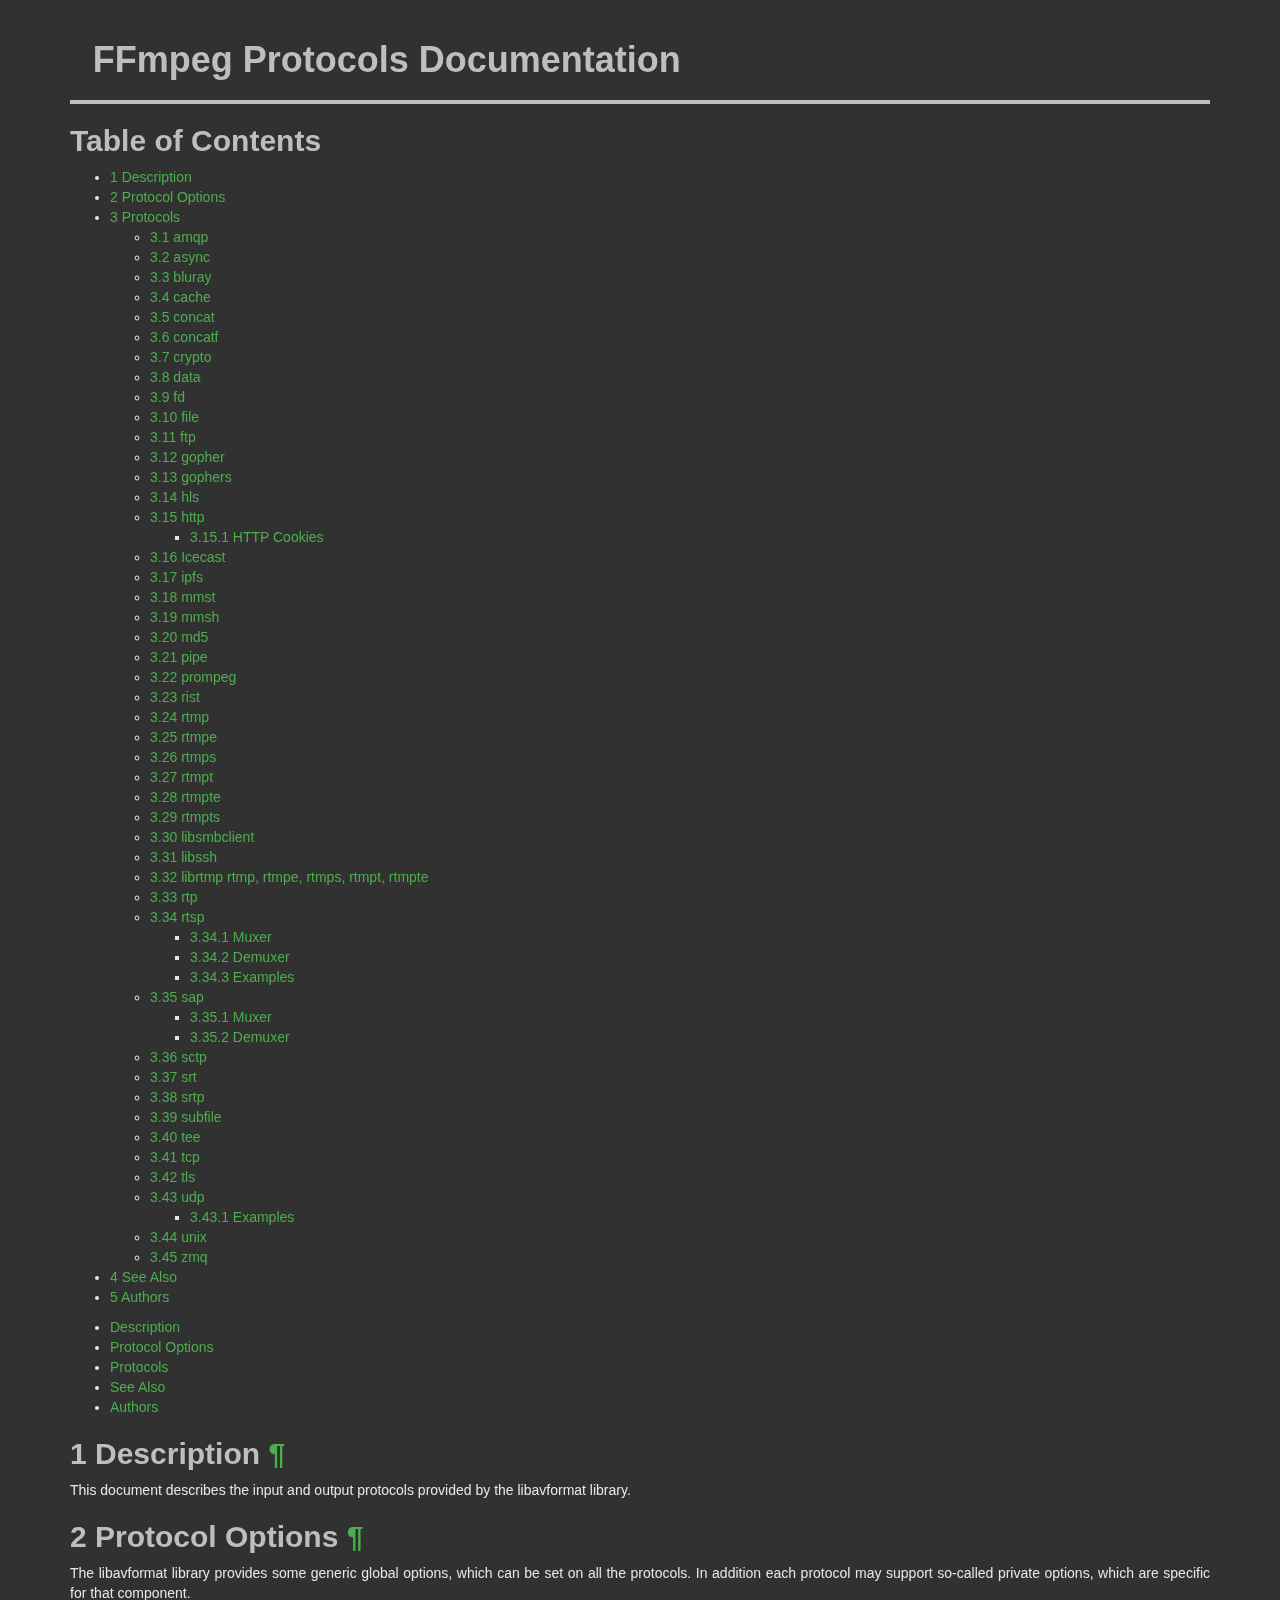
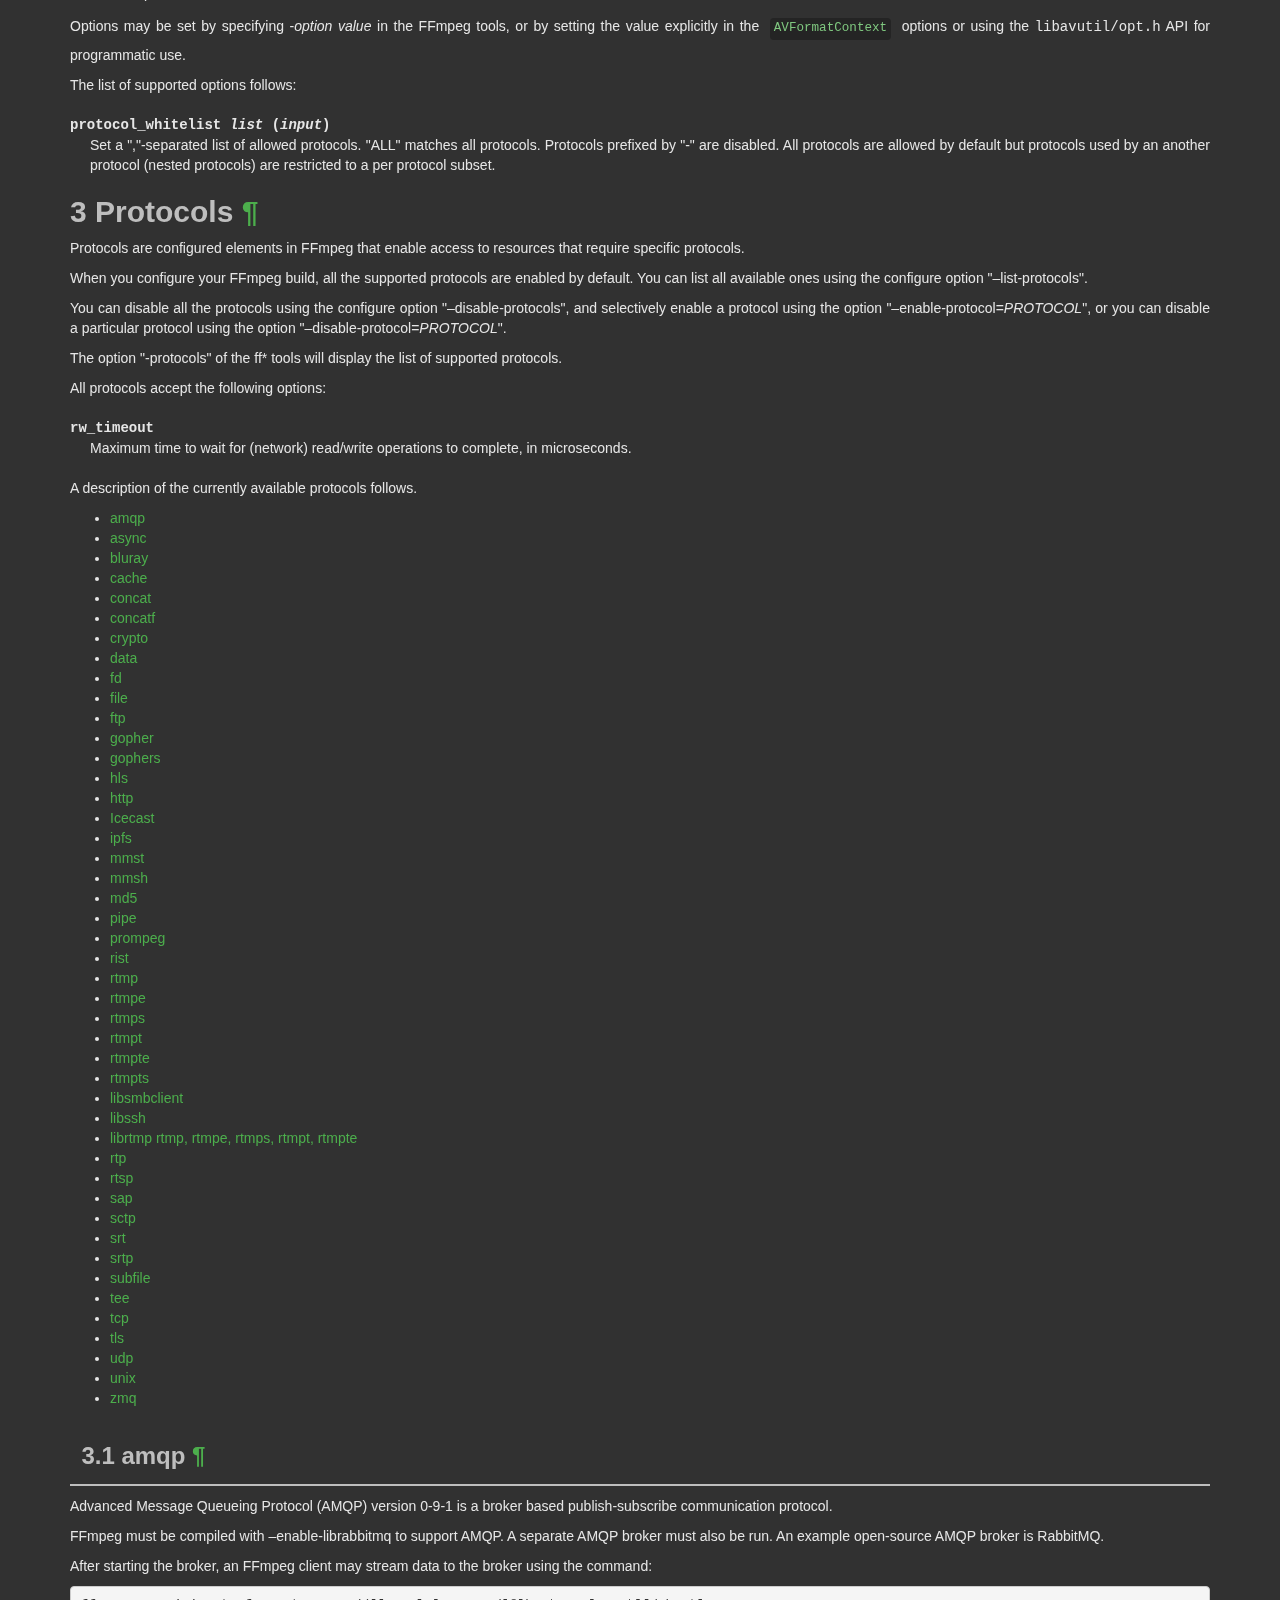
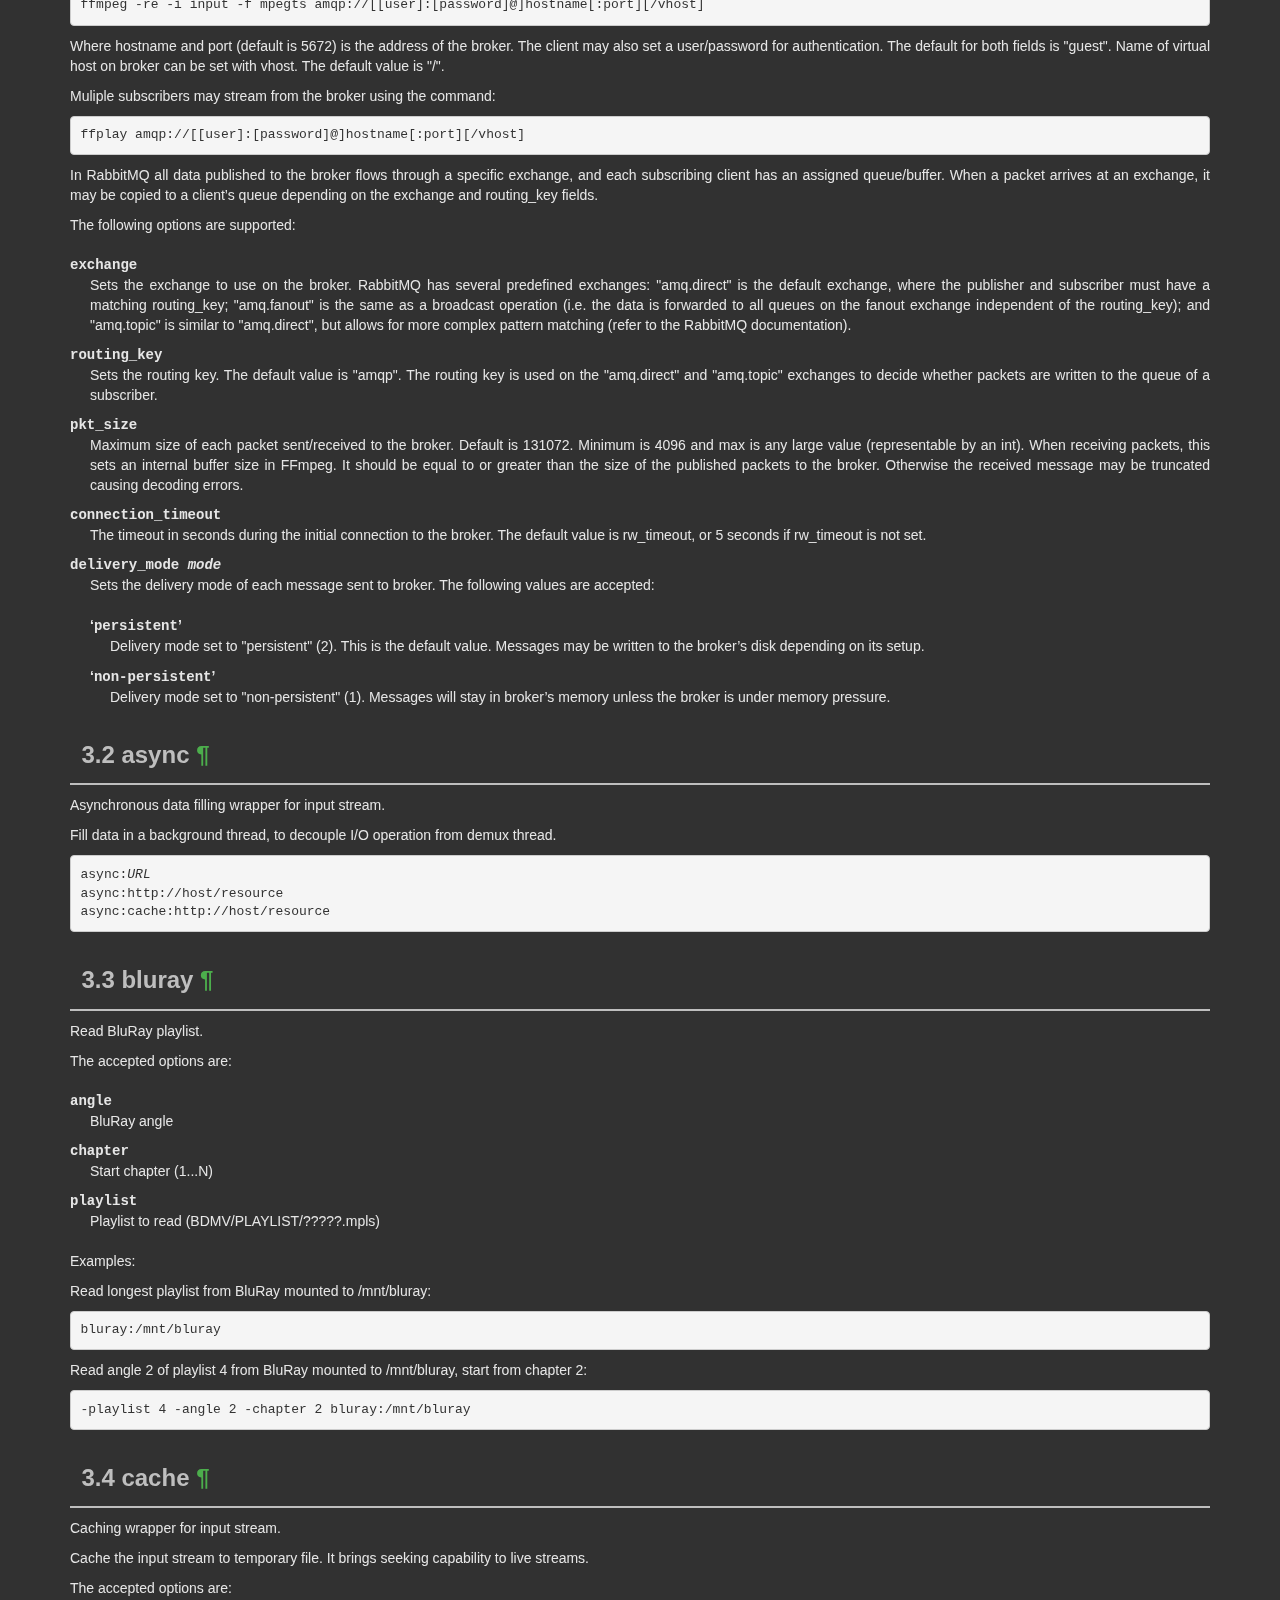
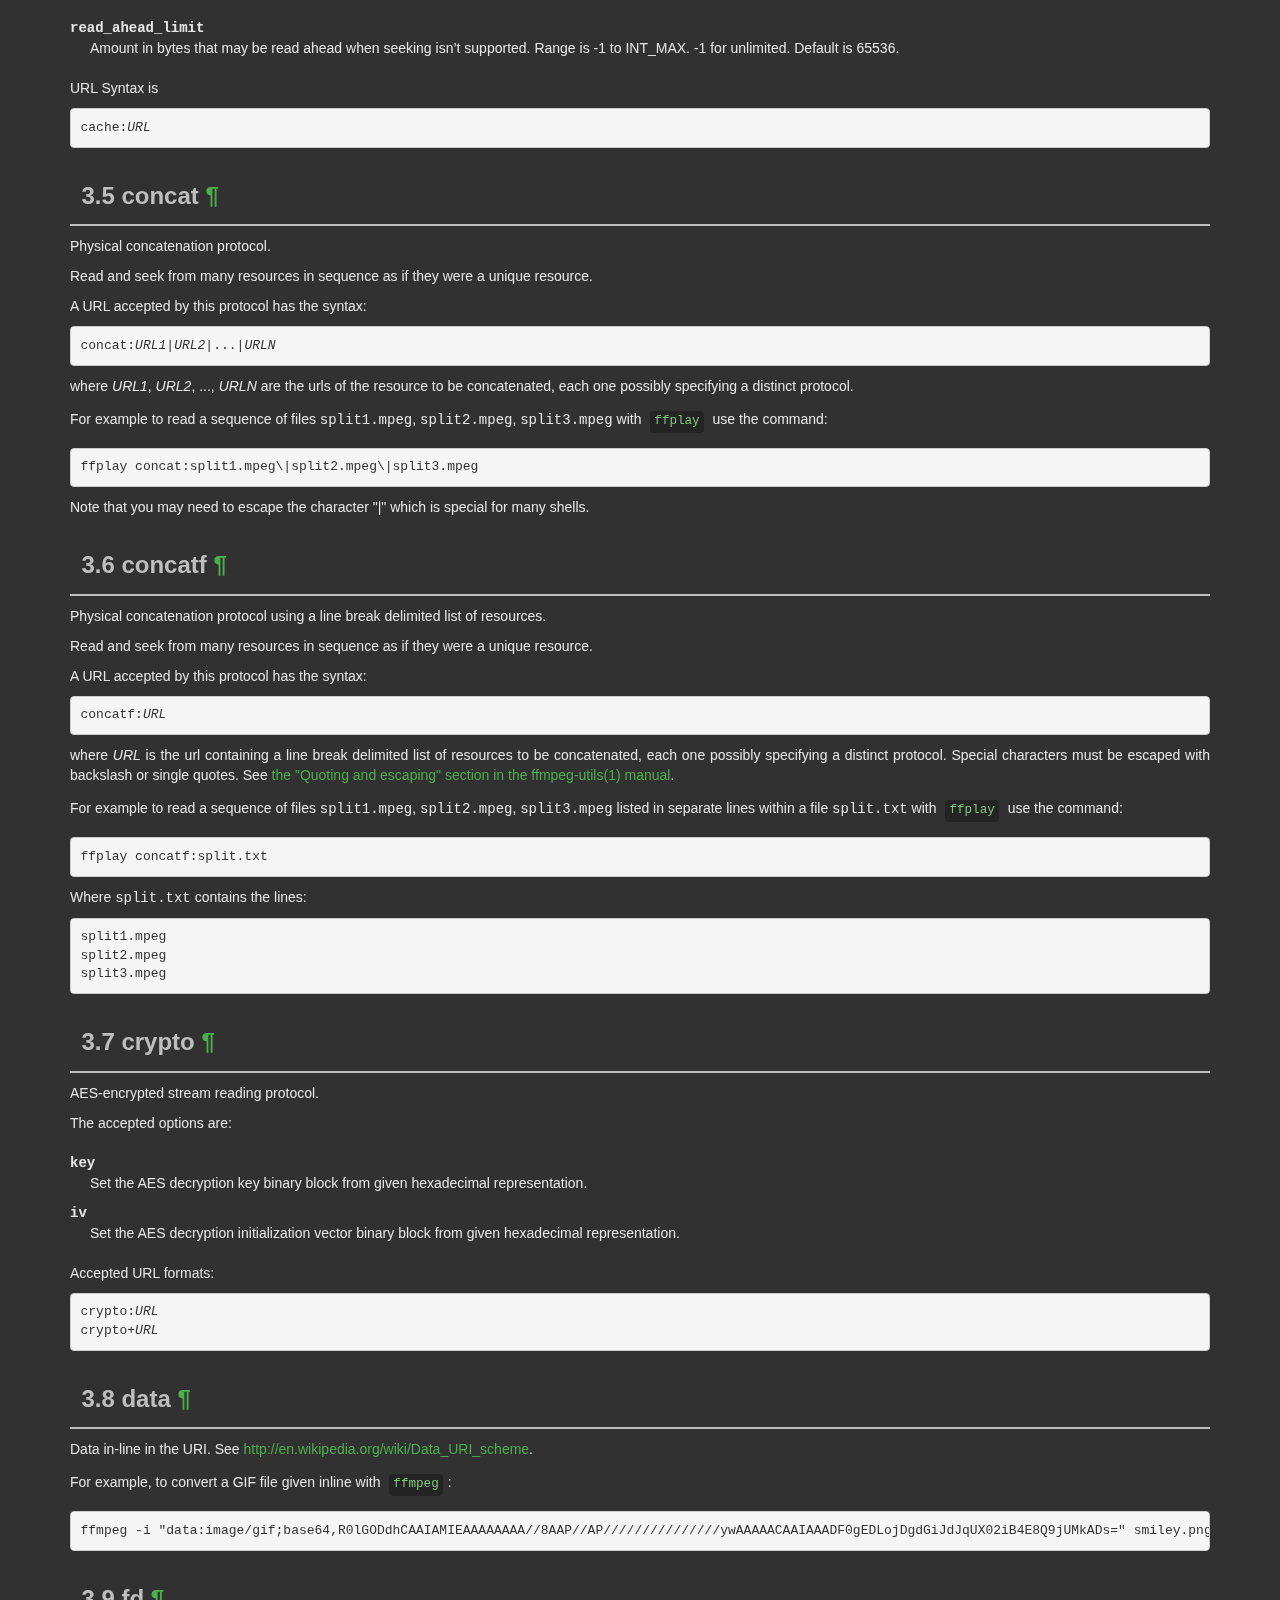
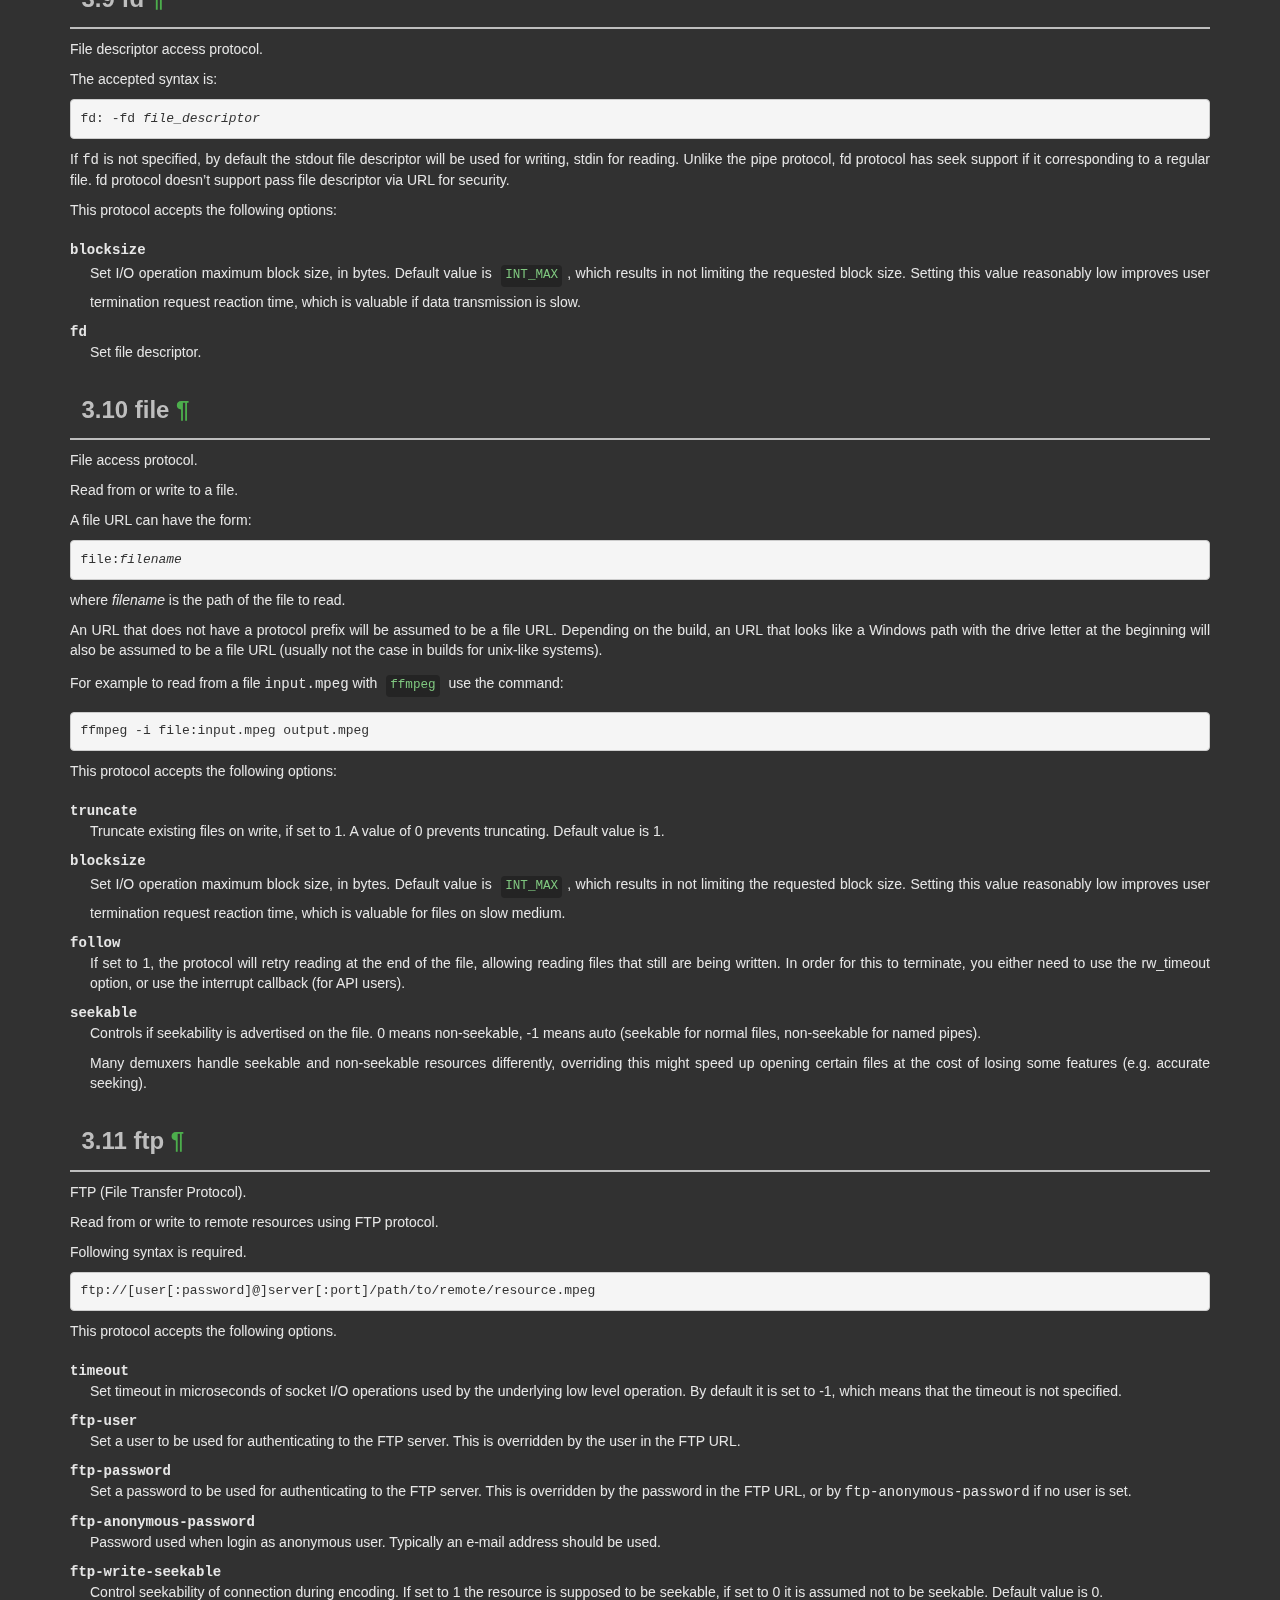
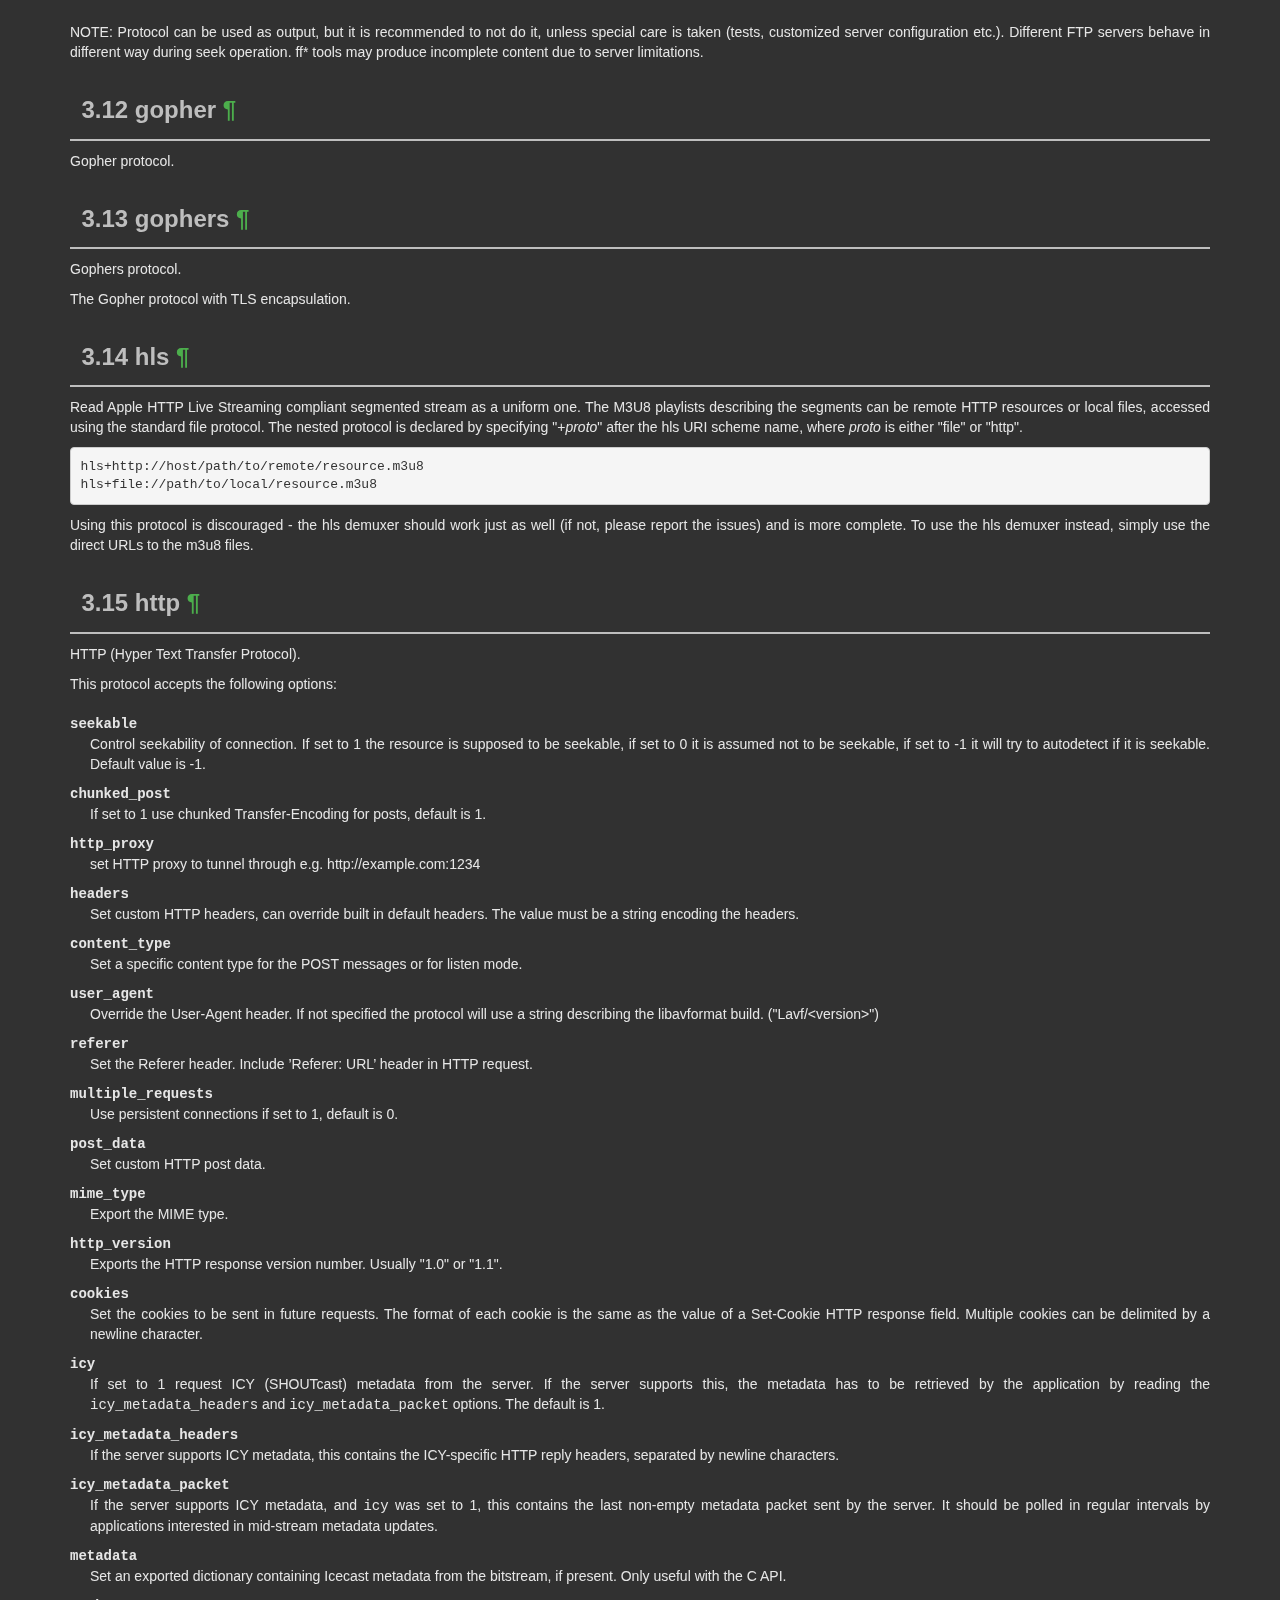
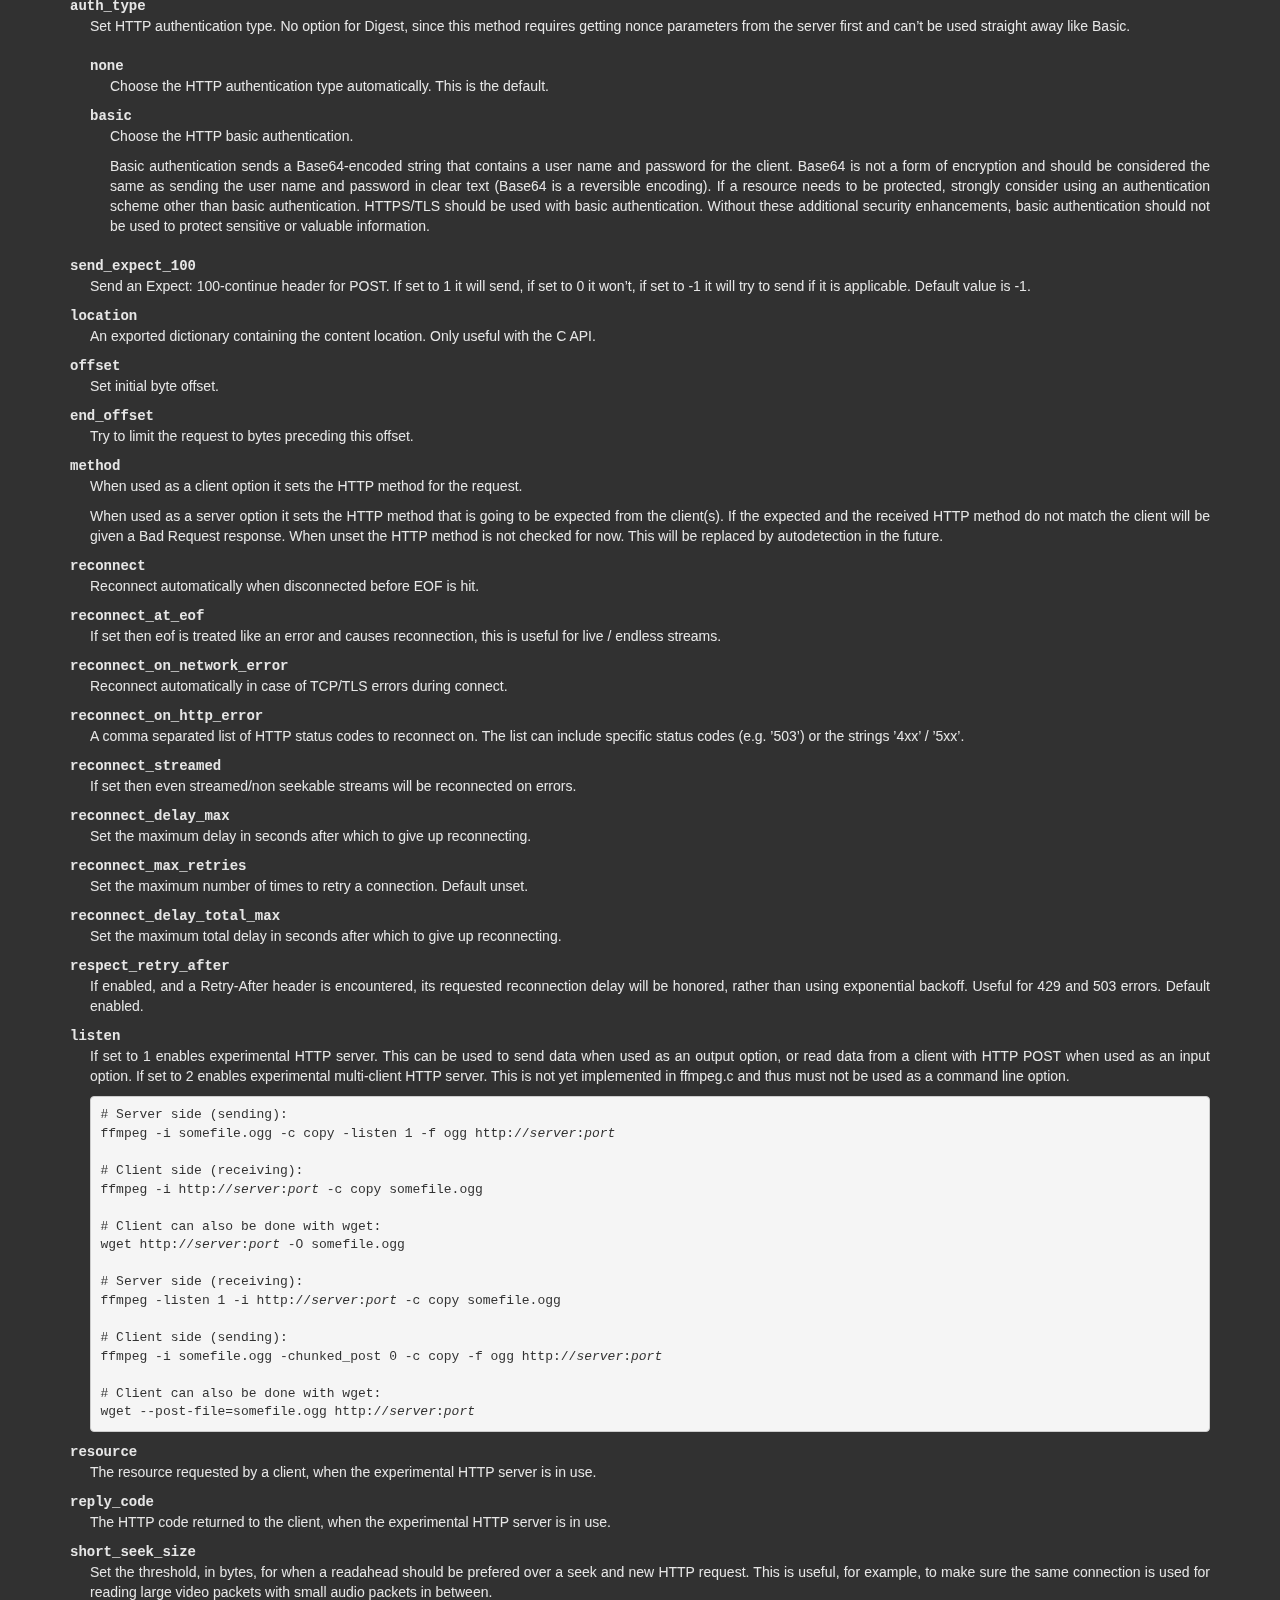
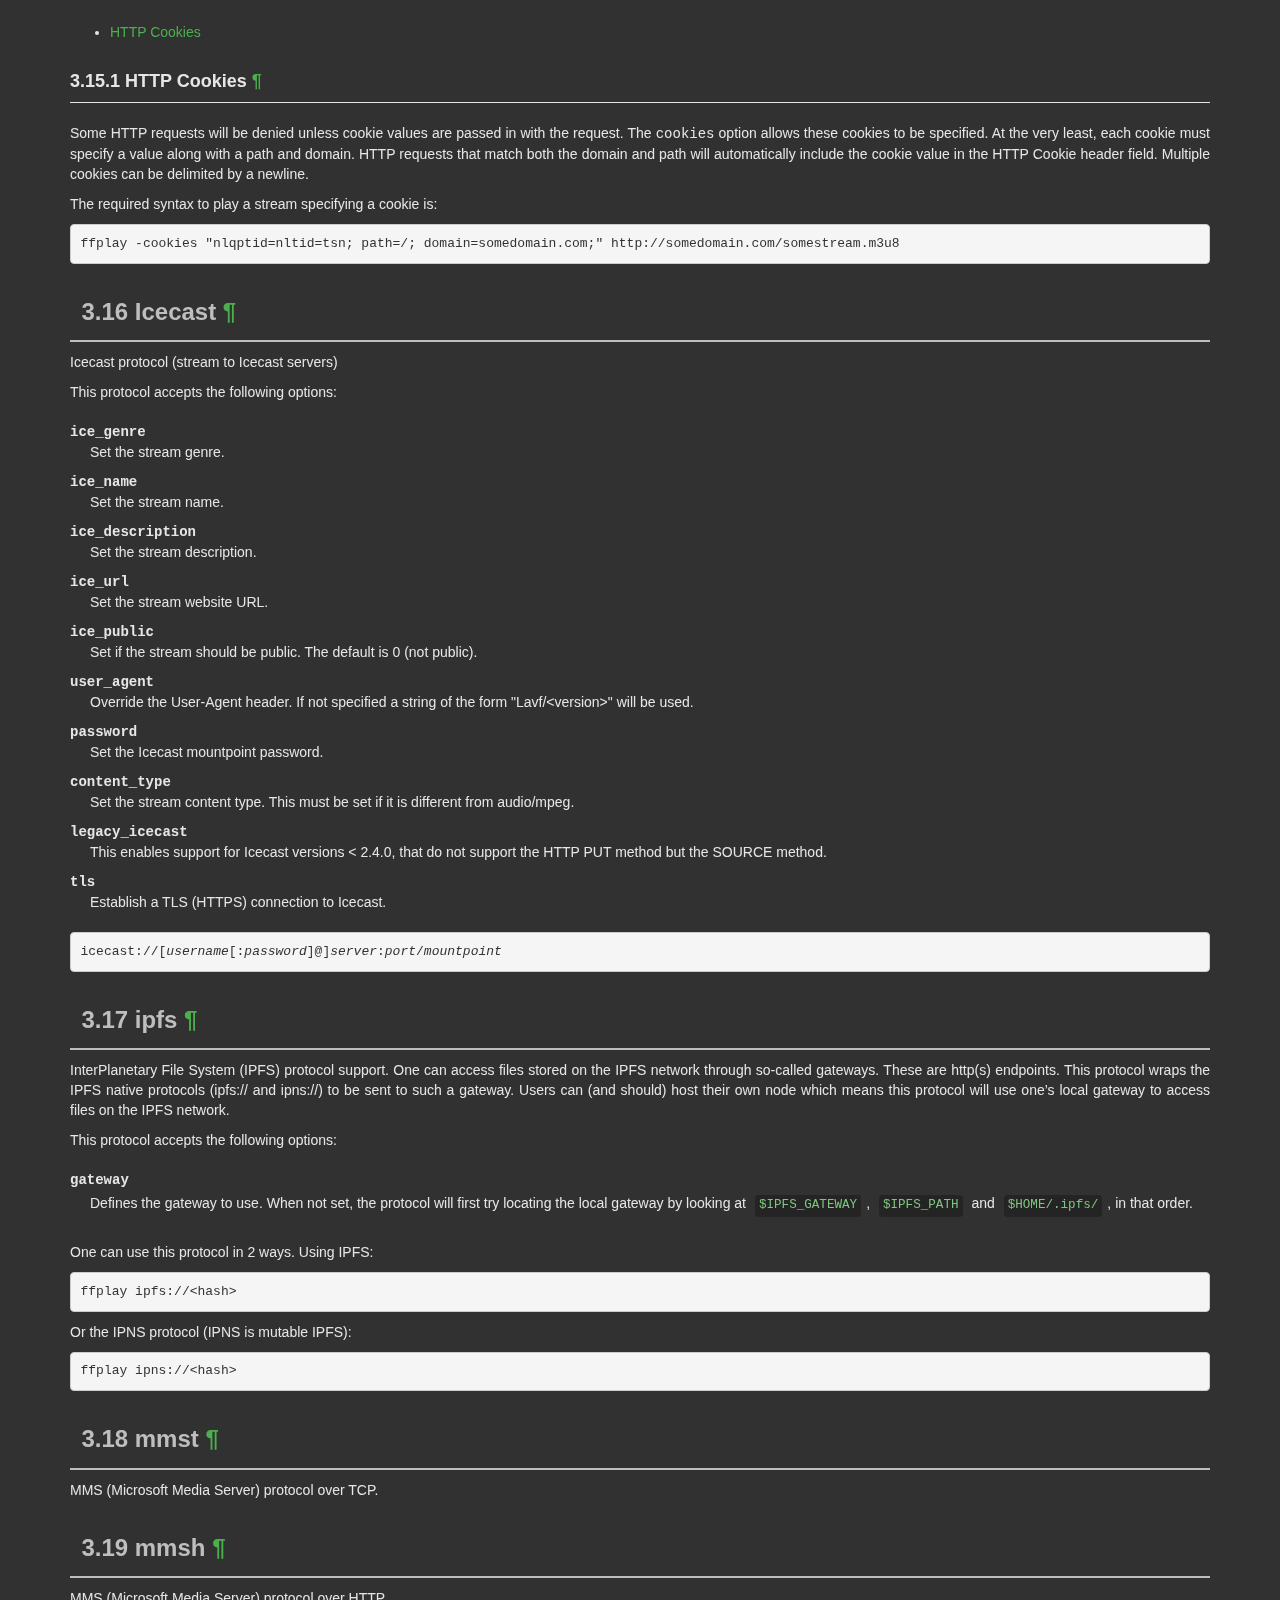
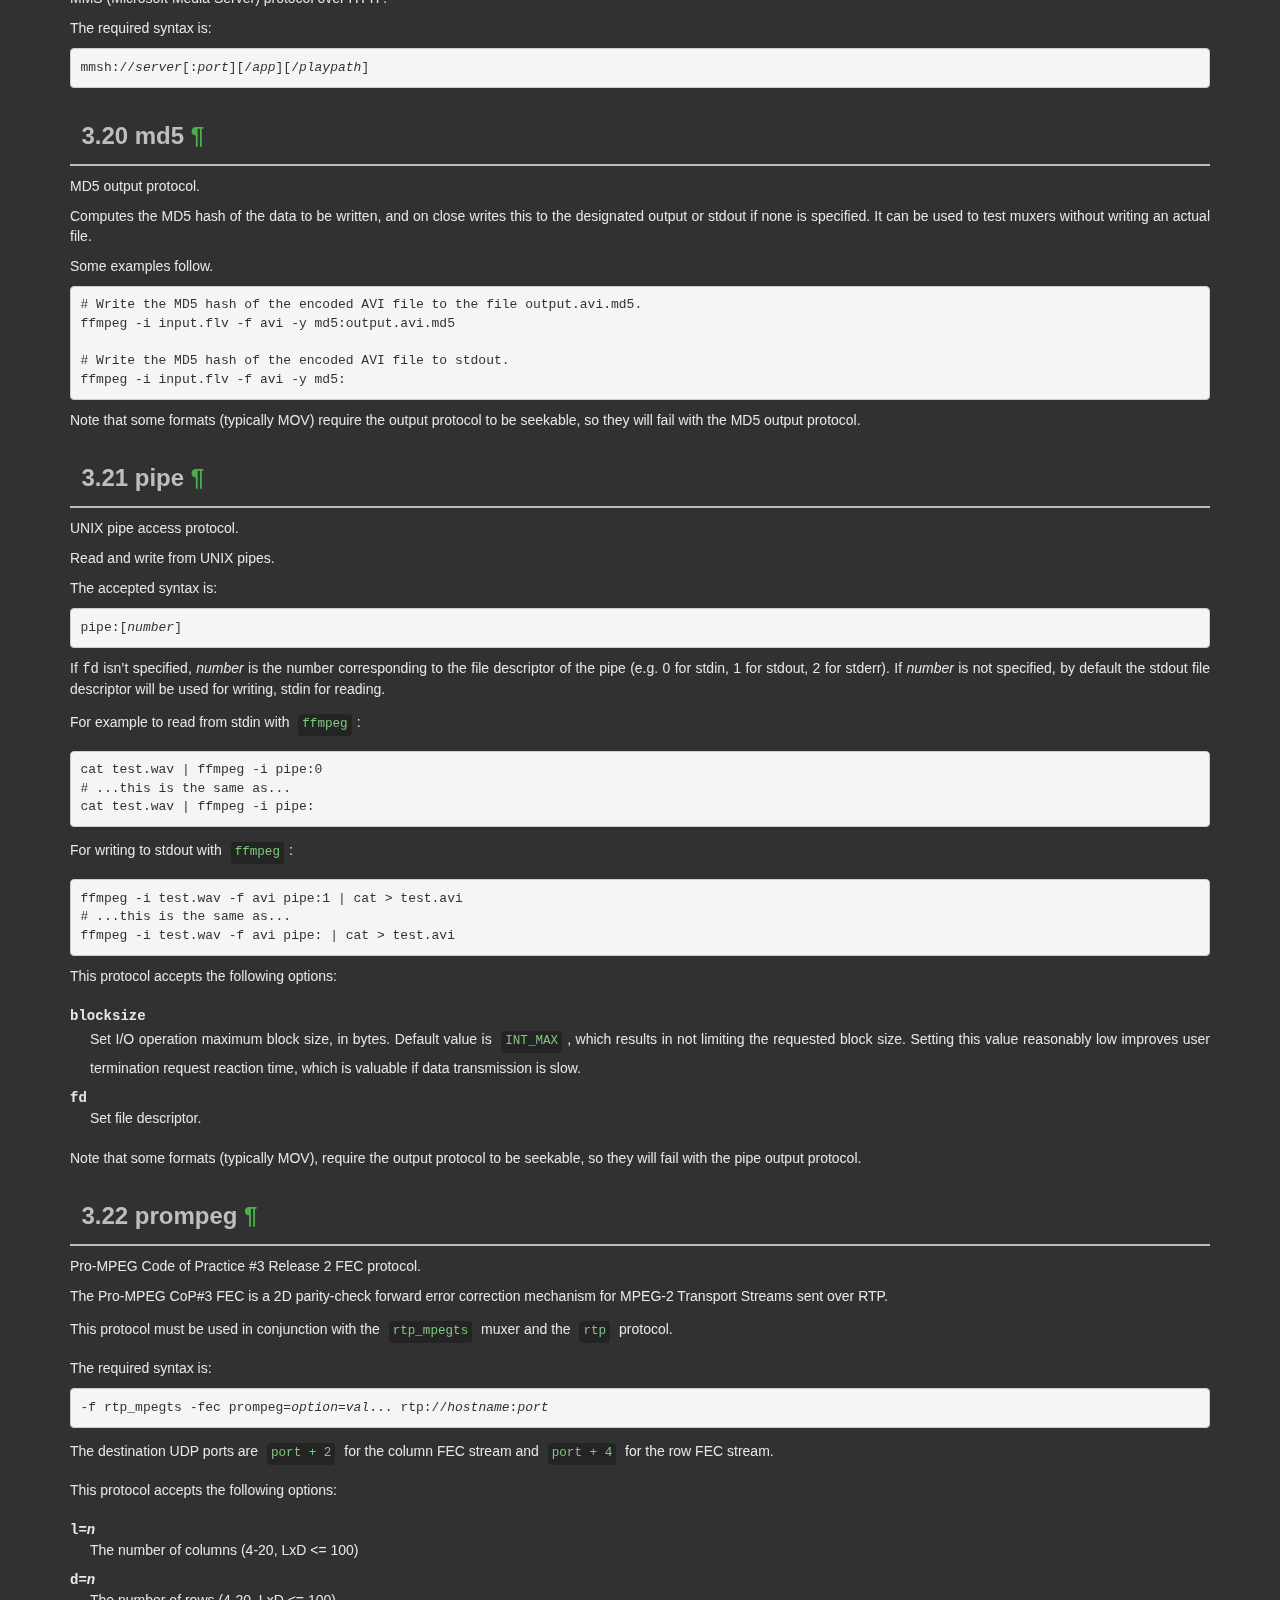
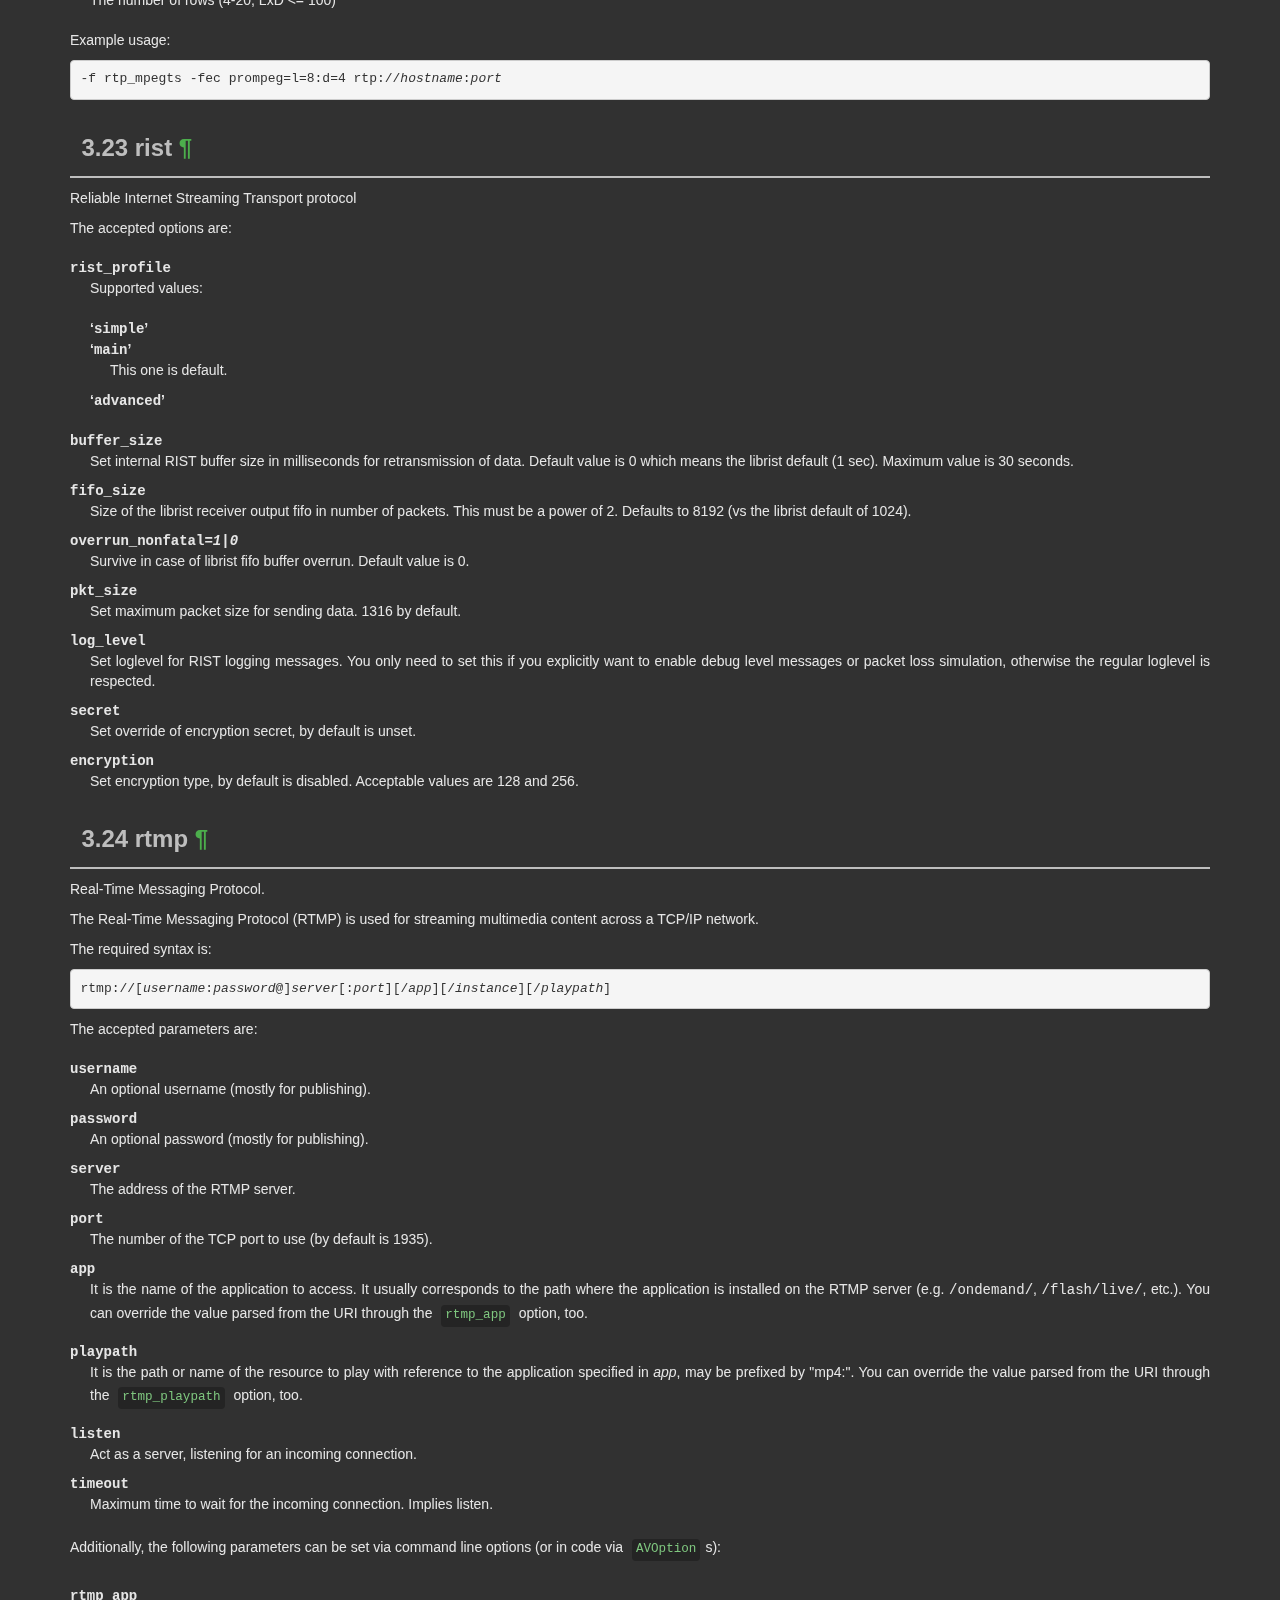
<file: ffmpeg/doc/ffmpeg-protocols.html>
<!DOCTYPE html PUBLIC "-//W3C//DTD HTML 4.01 Transitional//EN" "http://www.w3.org/TR/html4/loose.dtd">
<html>
<!-- Created by , GNU Texinfo 7.1.1 -->
  <head>
    <meta charset="utf-8">
    <title>
      FFmpeg Protocols Documentation
    </title>
    <meta name="viewport" content="width=device-width,initial-scale=1.0">
    <link rel="stylesheet" type="text/css" href="bootstrap.min.css">
    <link rel="stylesheet" type="text/css" href="style.min.css">
  </head>
  <body>
    <div class="container">
      <h1>
      FFmpeg Protocols Documentation
      </h1>


<div class="top-level-extent" id="SEC_Top">

<div class="element-contents" id="SEC_Contents">
<h2 class="contents-heading">Table of Contents</h2>

<div class="contents">

<ul class="toc-numbered-mark">
  <li><a id="toc-Description" href="#Description">1 Description</a></li>
  <li><a id="toc-Protocol-Options" href="#Protocol-Options">2 Protocol Options</a></li>
  <li><a id="toc-Protocols" href="#Protocols">3 Protocols</a>
  <ul class="toc-numbered-mark">
    <li><a id="toc-amqp" href="#amqp">3.1 amqp</a></li>
    <li><a id="toc-async" href="#async">3.2 async</a></li>
    <li><a id="toc-bluray" href="#bluray">3.3 bluray</a></li>
    <li><a id="toc-cache" href="#cache">3.4 cache</a></li>
    <li><a id="toc-concat" href="#concat">3.5 concat</a></li>
    <li><a id="toc-concatf" href="#concatf">3.6 concatf</a></li>
    <li><a id="toc-crypto" href="#crypto">3.7 crypto</a></li>
    <li><a id="toc-data" href="#data">3.8 data</a></li>
    <li><a id="toc-fd" href="#fd">3.9 fd</a></li>
    <li><a id="toc-file" href="#file">3.10 file</a></li>
    <li><a id="toc-ftp" href="#ftp">3.11 ftp</a></li>
    <li><a id="toc-gopher" href="#gopher">3.12 gopher</a></li>
    <li><a id="toc-gophers" href="#gophers">3.13 gophers</a></li>
    <li><a id="toc-hls" href="#hls">3.14 hls</a></li>
    <li><a id="toc-http" href="#http">3.15 http</a>
    <ul class="toc-numbered-mark">
      <li><a id="toc-HTTP-Cookies" href="#HTTP-Cookies">3.15.1 HTTP Cookies</a></li>
    </ul></li>
    <li><a id="toc-Icecast" href="#Icecast">3.16 Icecast</a></li>
    <li><a id="toc-ipfs" href="#ipfs">3.17 ipfs</a></li>
    <li><a id="toc-mmst" href="#mmst">3.18 mmst</a></li>
    <li><a id="toc-mmsh" href="#mmsh">3.19 mmsh</a></li>
    <li><a id="toc-md5" href="#md5">3.20 md5</a></li>
    <li><a id="toc-pipe" href="#pipe">3.21 pipe</a></li>
    <li><a id="toc-prompeg" href="#prompeg">3.22 prompeg</a></li>
    <li><a id="toc-rist" href="#rist">3.23 rist</a></li>
    <li><a id="toc-rtmp" href="#rtmp">3.24 rtmp</a></li>
    <li><a id="toc-rtmpe" href="#rtmpe">3.25 rtmpe</a></li>
    <li><a id="toc-rtmps" href="#rtmps">3.26 rtmps</a></li>
    <li><a id="toc-rtmpt" href="#rtmpt">3.27 rtmpt</a></li>
    <li><a id="toc-rtmpte" href="#rtmpte">3.28 rtmpte</a></li>
    <li><a id="toc-rtmpts" href="#rtmpts">3.29 rtmpts</a></li>
    <li><a id="toc-libsmbclient" href="#libsmbclient">3.30 libsmbclient</a></li>
    <li><a id="toc-libssh" href="#libssh">3.31 libssh</a></li>
    <li><a id="toc-librtmp-rtmp_002c-rtmpe_002c-rtmps_002c-rtmpt_002c-rtmpte" href="#librtmp-rtmp_002c-rtmpe_002c-rtmps_002c-rtmpt_002c-rtmpte">3.32 librtmp rtmp, rtmpe, rtmps, rtmpt, rtmpte</a></li>
    <li><a id="toc-rtp" href="#rtp">3.33 rtp</a></li>
    <li><a id="toc-rtsp" href="#rtsp">3.34 rtsp</a>
    <ul class="toc-numbered-mark">
      <li><a id="toc-Muxer" href="#Muxer">3.34.1 Muxer</a></li>
      <li><a id="toc-Demuxer" href="#Demuxer">3.34.2 Demuxer</a></li>
      <li><a id="toc-Examples" href="#Examples">3.34.3 Examples</a></li>
    </ul></li>
    <li><a id="toc-sap" href="#sap">3.35 sap</a>
    <ul class="toc-numbered-mark">
      <li><a id="toc-Muxer-1" href="#Muxer-1">3.35.1 Muxer</a></li>
      <li><a id="toc-Demuxer-1" href="#Demuxer-1">3.35.2 Demuxer</a></li>
    </ul></li>
    <li><a id="toc-sctp" href="#sctp">3.36 sctp</a></li>
    <li><a id="toc-srt" href="#srt">3.37 srt</a></li>
    <li><a id="toc-srtp" href="#srtp">3.38 srtp</a></li>
    <li><a id="toc-subfile" href="#subfile">3.39 subfile</a></li>
    <li><a id="toc-tee" href="#tee">3.40 tee</a></li>
    <li><a id="toc-tcp" href="#tcp">3.41 tcp</a></li>
    <li><a id="toc-tls" href="#tls">3.42 tls</a></li>
    <li><a id="toc-udp" href="#udp">3.43 udp</a>
    <ul class="toc-numbered-mark">
      <li><a id="toc-Examples-1" href="#Examples-1">3.43.1 Examples</a></li>
    </ul></li>
    <li><a id="toc-unix" href="#unix">3.44 unix</a></li>
    <li><a id="toc-zmq" href="#zmq">3.45 zmq</a></li>
  </ul></li>
  <li><a id="toc-See-Also" href="#See-Also">4 See Also</a></li>
  <li><a id="toc-Authors" href="#Authors">5 Authors</a></li>
</ul>
</div>
</div>

<ul class="mini-toc">
<li><a href="#Description" accesskey="1">Description</a></li>
<li><a href="#Protocol-Options" accesskey="2">Protocol Options</a></li>
<li><a href="#Protocols" accesskey="3">Protocols</a></li>
<li><a href="#See-Also" accesskey="4">See Also</a></li>
<li><a href="#Authors" accesskey="5">Authors</a></li>
</ul>
<div class="chapter-level-extent" id="Description">
<h2 class="chapter"><span>1 Description<a class="copiable-link" href="#Description"> &para;</a></span></h2>

<p>This document describes the input and output protocols provided by the
libavformat library.
</p>

</div>
<div class="chapter-level-extent" id="Protocol-Options">
<h2 class="chapter"><span>2 Protocol Options<a class="copiable-link" href="#Protocol-Options"> &para;</a></span></h2>

<p>The libavformat library provides some generic global options, which
can be set on all the protocols. In addition each protocol may support
so-called private options, which are specific for that component.
</p>
<p>Options may be set by specifying -<var class="var">option</var> <var class="var">value</var> in the
FFmpeg tools, or by setting the value explicitly in the
<code class="code">AVFormatContext</code> options or using the <samp class="file">libavutil/opt.h</samp> API
for programmatic use.
</p>
<p>The list of supported options follows:
</p>
<dl class="table">
<dt><samp class="option">protocol_whitelist <var class="var">list</var> (<em class="emph">input</em>)</samp></dt>
<dd><p>Set a &quot;,&quot;-separated list of allowed protocols. &quot;ALL&quot; matches all protocols. Protocols
prefixed by &quot;-&quot; are disabled.
All protocols are allowed by default but protocols used by an another
protocol (nested protocols) are restricted to a per protocol subset.
</p></dd>
</dl>


</div>
<div class="chapter-level-extent" id="Protocols">
<h2 class="chapter"><span>3 Protocols<a class="copiable-link" href="#Protocols"> &para;</a></span></h2>

<p>Protocols are configured elements in FFmpeg that enable access to
resources that require specific protocols.
</p>
<p>When you configure your FFmpeg build, all the supported protocols are
enabled by default. You can list all available ones using the
configure option &quot;&ndash;list-protocols&quot;.
</p>
<p>You can disable all the protocols using the configure option
&quot;&ndash;disable-protocols&quot;, and selectively enable a protocol using the
option &quot;&ndash;enable-protocol=<var class="var">PROTOCOL</var>&quot;, or you can disable a
particular protocol using the option
&quot;&ndash;disable-protocol=<var class="var">PROTOCOL</var>&quot;.
</p>
<p>The option &quot;-protocols&quot; of the ff* tools will display the list of
supported protocols.
</p>
<p>All protocols accept the following options:
</p>
<dl class="table">
<dt><samp class="option">rw_timeout</samp></dt>
<dd><p>Maximum time to wait for (network) read/write operations to complete,
in microseconds.
</p></dd>
</dl>

<p>A description of the currently available protocols follows.
</p>
<ul class="mini-toc">
<li><a href="#amqp" accesskey="1">amqp</a></li>
<li><a href="#async" accesskey="2">async</a></li>
<li><a href="#bluray" accesskey="3">bluray</a></li>
<li><a href="#cache" accesskey="4">cache</a></li>
<li><a href="#concat" accesskey="5">concat</a></li>
<li><a href="#concatf" accesskey="6">concatf</a></li>
<li><a href="#crypto" accesskey="7">crypto</a></li>
<li><a href="#data" accesskey="8">data</a></li>
<li><a href="#fd" accesskey="9">fd</a></li>
<li><a href="#file">file</a></li>
<li><a href="#ftp">ftp</a></li>
<li><a href="#gopher">gopher</a></li>
<li><a href="#gophers">gophers</a></li>
<li><a href="#hls">hls</a></li>
<li><a href="#http">http</a></li>
<li><a href="#Icecast">Icecast</a></li>
<li><a href="#ipfs">ipfs</a></li>
<li><a href="#mmst">mmst</a></li>
<li><a href="#mmsh">mmsh</a></li>
<li><a href="#md5">md5</a></li>
<li><a href="#pipe">pipe</a></li>
<li><a href="#prompeg">prompeg</a></li>
<li><a href="#rist">rist</a></li>
<li><a href="#rtmp">rtmp</a></li>
<li><a href="#rtmpe">rtmpe</a></li>
<li><a href="#rtmps">rtmps</a></li>
<li><a href="#rtmpt">rtmpt</a></li>
<li><a href="#rtmpte">rtmpte</a></li>
<li><a href="#rtmpts">rtmpts</a></li>
<li><a href="#libsmbclient">libsmbclient</a></li>
<li><a href="#libssh">libssh</a></li>
<li><a href="#librtmp-rtmp_002c-rtmpe_002c-rtmps_002c-rtmpt_002c-rtmpte">librtmp rtmp, rtmpe, rtmps, rtmpt, rtmpte</a></li>
<li><a href="#rtp">rtp</a></li>
<li><a href="#rtsp">rtsp</a></li>
<li><a href="#sap">sap</a></li>
<li><a href="#sctp">sctp</a></li>
<li><a href="#srt">srt</a></li>
<li><a href="#srtp">srtp</a></li>
<li><a href="#subfile">subfile</a></li>
<li><a href="#tee">tee</a></li>
<li><a href="#tcp">tcp</a></li>
<li><a href="#tls">tls</a></li>
<li><a href="#udp">udp</a></li>
<li><a href="#unix">unix</a></li>
<li><a href="#zmq">zmq</a></li>
</ul>
<div class="section-level-extent" id="amqp">
<h3 class="section"><span>3.1 amqp<a class="copiable-link" href="#amqp"> &para;</a></span></h3>

<p>Advanced Message Queueing Protocol (AMQP) version 0-9-1 is a broker based
publish-subscribe communication protocol.
</p>
<p>FFmpeg must be compiled with &ndash;enable-librabbitmq to support AMQP. A separate
AMQP broker must also be run. An example open-source AMQP broker is RabbitMQ.
</p>
<p>After starting the broker, an FFmpeg client may stream data to the broker using
the command:
</p>
<div class="example">
<pre class="example-preformatted">ffmpeg -re -i input -f mpegts amqp://[[user]:[password]@]hostname[:port][/vhost]
</pre></div>

<p>Where hostname and port (default is 5672) is the address of the broker. The
client may also set a user/password for authentication. The default for both
fields is &quot;guest&quot;. Name of virtual host on broker can be set with vhost. The
default value is &quot;/&quot;.
</p>
<p>Muliple subscribers may stream from the broker using the command:
</p><div class="example">
<pre class="example-preformatted">ffplay amqp://[[user]:[password]@]hostname[:port][/vhost]
</pre></div>

<p>In RabbitMQ all data published to the broker flows through a specific exchange,
and each subscribing client has an assigned queue/buffer. When a packet arrives
at an exchange, it may be copied to a client&rsquo;s queue depending on the exchange
and routing_key fields.
</p>
<p>The following options are supported:
</p>
<dl class="table">
<dt><samp class="option">exchange</samp></dt>
<dd><p>Sets the exchange to use on the broker. RabbitMQ has several predefined
exchanges: &quot;amq.direct&quot; is the default exchange, where the publisher and
subscriber must have a matching routing_key; &quot;amq.fanout&quot; is the same as a
broadcast operation (i.e. the data is forwarded to all queues on the fanout
exchange independent of the routing_key); and &quot;amq.topic&quot; is similar to
&quot;amq.direct&quot;, but allows for more complex pattern matching (refer to the RabbitMQ
documentation).
</p>
</dd>
<dt><samp class="option">routing_key</samp></dt>
<dd><p>Sets the routing key. The default value is &quot;amqp&quot;. The routing key is used on
the &quot;amq.direct&quot; and &quot;amq.topic&quot; exchanges to decide whether packets are written
to the queue of a subscriber.
</p>
</dd>
<dt><samp class="option">pkt_size</samp></dt>
<dd><p>Maximum size of each packet sent/received to the broker. Default is 131072.
Minimum is 4096 and max is any large value (representable by an int). When
receiving packets, this sets an internal buffer size in FFmpeg. It should be
equal to or greater than the size of the published packets to the broker. Otherwise
the received message may be truncated causing decoding errors.
</p>
</dd>
<dt><samp class="option">connection_timeout</samp></dt>
<dd><p>The timeout in seconds during the initial connection to the broker. The
default value is rw_timeout, or 5 seconds if rw_timeout is not set.
</p>
</dd>
<dt><samp class="option">delivery_mode <var class="var">mode</var></samp></dt>
<dd><p>Sets the delivery mode of each message sent to broker.
The following values are accepted:
</p><dl class="table">
<dt>&lsquo;<samp class="samp">persistent</samp>&rsquo;</dt>
<dd><p>Delivery mode set to &quot;persistent&quot; (2). This is the default value.
Messages may be written to the broker&rsquo;s disk depending on its setup.
</p>
</dd>
<dt>&lsquo;<samp class="samp">non-persistent</samp>&rsquo;</dt>
<dd><p>Delivery mode set to &quot;non-persistent&quot; (1).
Messages will stay in broker&rsquo;s memory unless the broker is under memory
pressure.
</p>
</dd>
</dl>

</dd>
</dl>

</div>
<div class="section-level-extent" id="async">
<h3 class="section"><span>3.2 async<a class="copiable-link" href="#async"> &para;</a></span></h3>

<p>Asynchronous data filling wrapper for input stream.
</p>
<p>Fill data in a background thread, to decouple I/O operation from demux thread.
</p>
<div class="example">
<pre class="example-preformatted">async:<var class="var">URL</var>
async:http://host/resource
async:cache:http://host/resource
</pre></div>

</div>
<div class="section-level-extent" id="bluray">
<h3 class="section"><span>3.3 bluray<a class="copiable-link" href="#bluray"> &para;</a></span></h3>

<p>Read BluRay playlist.
</p>
<p>The accepted options are:
</p><dl class="table">
<dt><samp class="option">angle</samp></dt>
<dd><p>BluRay angle
</p>
</dd>
<dt><samp class="option">chapter</samp></dt>
<dd><p>Start chapter (1...N)
</p>
</dd>
<dt><samp class="option">playlist</samp></dt>
<dd><p>Playlist to read (BDMV/PLAYLIST/?????.mpls)
</p>
</dd>
</dl>

<p>Examples:
</p>
<p>Read longest playlist from BluRay mounted to /mnt/bluray:
</p><div class="example">
<pre class="example-preformatted">bluray:/mnt/bluray
</pre></div>

<p>Read angle 2 of playlist 4 from BluRay mounted to /mnt/bluray, start from chapter 2:
</p><div class="example">
<pre class="example-preformatted">-playlist 4 -angle 2 -chapter 2 bluray:/mnt/bluray
</pre></div>

</div>
<div class="section-level-extent" id="cache">
<h3 class="section"><span>3.4 cache<a class="copiable-link" href="#cache"> &para;</a></span></h3>

<p>Caching wrapper for input stream.
</p>
<p>Cache the input stream to temporary file. It brings seeking capability to live streams.
</p>
<p>The accepted options are:
</p><dl class="table">
<dt><samp class="option">read_ahead_limit</samp></dt>
<dd><p>Amount in bytes that may be read ahead when seeking isn&rsquo;t supported. Range is -1 to INT_MAX.
-1 for unlimited. Default is 65536.
</p>
</dd>
</dl>

<p>URL Syntax is
</p><div class="example">
<pre class="example-preformatted">cache:<var class="var">URL</var>
</pre></div>

</div>
<div class="section-level-extent" id="concat">
<h3 class="section"><span>3.5 concat<a class="copiable-link" href="#concat"> &para;</a></span></h3>

<p>Physical concatenation protocol.
</p>
<p>Read and seek from many resources in sequence as if they were
a unique resource.
</p>
<p>A URL accepted by this protocol has the syntax:
</p><div class="example">
<pre class="example-preformatted">concat:<var class="var">URL1</var>|<var class="var">URL2</var>|...|<var class="var">URLN</var>
</pre></div>

<p>where <var class="var">URL1</var>, <var class="var">URL2</var>, ..., <var class="var">URLN</var> are the urls of the
resource to be concatenated, each one possibly specifying a distinct
protocol.
</p>
<p>For example to read a sequence of files <samp class="file">split1.mpeg</samp>,
<samp class="file">split2.mpeg</samp>, <samp class="file">split3.mpeg</samp> with <code class="command">ffplay</code> use the
command:
</p><div class="example">
<pre class="example-preformatted">ffplay concat:split1.mpeg\|split2.mpeg\|split3.mpeg
</pre></div>

<p>Note that you may need to escape the character &quot;|&quot; which is special for
many shells.
</p>
</div>
<div class="section-level-extent" id="concatf">
<h3 class="section"><span>3.6 concatf<a class="copiable-link" href="#concatf"> &para;</a></span></h3>

<p>Physical concatenation protocol using a line break delimited list of
resources.
</p>
<p>Read and seek from many resources in sequence as if they were
a unique resource.
</p>
<p>A URL accepted by this protocol has the syntax:
</p><div class="example">
<pre class="example-preformatted">concatf:<var class="var">URL</var>
</pre></div>

<p>where <var class="var">URL</var> is the url containing a line break delimited list of
resources to be concatenated, each one possibly specifying a distinct
protocol. Special characters must be escaped with backslash or single
quotes. See <a data-manual="ffmpeg-utils" href="ffmpeg-utils.html#quoting_005fand_005fescaping">the &quot;Quoting and escaping&quot;
section in the ffmpeg-utils(1) manual</a>.
</p>
<p>For example to read a sequence of files <samp class="file">split1.mpeg</samp>,
<samp class="file">split2.mpeg</samp>, <samp class="file">split3.mpeg</samp> listed in separate lines within
a file <samp class="file">split.txt</samp> with <code class="command">ffplay</code> use the command:
</p><div class="example">
<pre class="example-preformatted">ffplay concatf:split.txt
</pre></div>
<p>Where <samp class="file">split.txt</samp> contains the lines:
</p><div class="example">
<pre class="example-preformatted">split1.mpeg
split2.mpeg
split3.mpeg
</pre></div>

</div>
<div class="section-level-extent" id="crypto">
<h3 class="section"><span>3.7 crypto<a class="copiable-link" href="#crypto"> &para;</a></span></h3>

<p>AES-encrypted stream reading protocol.
</p>
<p>The accepted options are:
</p><dl class="table">
<dt><samp class="option">key</samp></dt>
<dd><p>Set the AES decryption key binary block from given hexadecimal representation.
</p>
</dd>
<dt><samp class="option">iv</samp></dt>
<dd><p>Set the AES decryption initialization vector binary block from given hexadecimal representation.
</p></dd>
</dl>

<p>Accepted URL formats:
</p><div class="example">
<pre class="example-preformatted">crypto:<var class="var">URL</var>
crypto+<var class="var">URL</var>
</pre></div>

</div>
<div class="section-level-extent" id="data">
<h3 class="section"><span>3.8 data<a class="copiable-link" href="#data"> &para;</a></span></h3>

<p>Data in-line in the URI. See <a class="url" href="http://en.wikipedia.org/wiki/Data_URI_scheme">http://en.wikipedia.org/wiki/Data_URI_scheme</a>.
</p>
<p>For example, to convert a GIF file given inline with <code class="command">ffmpeg</code>:
</p><div class="example">
<pre class="example-preformatted">ffmpeg -i &quot;[data-uri]&quot; smiley.png
</pre></div>

</div>
<div class="section-level-extent" id="fd">
<h3 class="section"><span>3.9 fd<a class="copiable-link" href="#fd"> &para;</a></span></h3>

<p>File descriptor access protocol.
</p>
<p>The accepted syntax is:
</p><div class="example">
<pre class="example-preformatted">fd: -fd <var class="var">file_descriptor</var>
</pre></div>

<p>If <samp class="option">fd</samp> is not specified, by default the stdout file descriptor will be
used for writing, stdin for reading. Unlike the pipe protocol, fd protocol has
seek support if it corresponding to a regular file. fd protocol doesn&rsquo;t support
pass file descriptor via URL for security.
</p>
<p>This protocol accepts the following options:
</p>
<dl class="table">
<dt><samp class="option">blocksize</samp></dt>
<dd><p>Set I/O operation maximum block size, in bytes. Default value is
<code class="code">INT_MAX</code>, which results in not limiting the requested block size.
Setting this value reasonably low improves user termination request reaction
time, which is valuable if data transmission is slow.
</p>
</dd>
<dt><samp class="option">fd</samp></dt>
<dd><p>Set file descriptor.
</p></dd>
</dl>

</div>
<div class="section-level-extent" id="file">
<h3 class="section"><span>3.10 file<a class="copiable-link" href="#file"> &para;</a></span></h3>

<p>File access protocol.
</p>
<p>Read from or write to a file.
</p>
<p>A file URL can have the form:
</p><div class="example">
<pre class="example-preformatted">file:<var class="var">filename</var>
</pre></div>

<p>where <var class="var">filename</var> is the path of the file to read.
</p>
<p>An URL that does not have a protocol prefix will be assumed to be a
file URL. Depending on the build, an URL that looks like a Windows
path with the drive letter at the beginning will also be assumed to be
a file URL (usually not the case in builds for unix-like systems).
</p>
<p>For example to read from a file <samp class="file">input.mpeg</samp> with <code class="command">ffmpeg</code>
use the command:
</p><div class="example">
<pre class="example-preformatted">ffmpeg -i file:input.mpeg output.mpeg
</pre></div>

<p>This protocol accepts the following options:
</p>
<dl class="table">
<dt><samp class="option">truncate</samp></dt>
<dd><p>Truncate existing files on write, if set to 1. A value of 0 prevents
truncating. Default value is 1.
</p>
</dd>
<dt><samp class="option">blocksize</samp></dt>
<dd><p>Set I/O operation maximum block size, in bytes. Default value is
<code class="code">INT_MAX</code>, which results in not limiting the requested block size.
Setting this value reasonably low improves user termination request reaction
time, which is valuable for files on slow medium.
</p>
</dd>
<dt><samp class="option">follow</samp></dt>
<dd><p>If set to 1, the protocol will retry reading at the end of the file, allowing
reading files that still are being written. In order for this to terminate,
you either need to use the rw_timeout option, or use the interrupt callback
(for API users).
</p>
</dd>
<dt><samp class="option">seekable</samp></dt>
<dd><p>Controls if seekability is advertised on the file. 0 means non-seekable, -1
means auto (seekable for normal files, non-seekable for named pipes).
</p>
<p>Many demuxers handle seekable and non-seekable resources differently,
overriding this might speed up opening certain files at the cost of losing some
features (e.g. accurate seeking).
</p></dd>
</dl>

</div>
<div class="section-level-extent" id="ftp">
<h3 class="section"><span>3.11 ftp<a class="copiable-link" href="#ftp"> &para;</a></span></h3>

<p>FTP (File Transfer Protocol).
</p>
<p>Read from or write to remote resources using FTP protocol.
</p>
<p>Following syntax is required.
</p><div class="example">
<pre class="example-preformatted">ftp://[user[:password]@]server[:port]/path/to/remote/resource.mpeg
</pre></div>

<p>This protocol accepts the following options.
</p>
<dl class="table">
<dt><samp class="option">timeout</samp></dt>
<dd><p>Set timeout in microseconds of socket I/O operations used by the underlying low level
operation. By default it is set to -1, which means that the timeout is
not specified.
</p>
</dd>
<dt><samp class="option">ftp-user</samp></dt>
<dd><p>Set a user to be used for authenticating to the FTP server. This is overridden by the
user in the FTP URL.
</p>
</dd>
<dt><samp class="option">ftp-password</samp></dt>
<dd><p>Set a password to be used for authenticating to the FTP server. This is overridden by
the password in the FTP URL, or by <samp class="option">ftp-anonymous-password</samp> if no user is set.
</p>
</dd>
<dt><samp class="option">ftp-anonymous-password</samp></dt>
<dd><p>Password used when login as anonymous user. Typically an e-mail address
should be used.
</p>
</dd>
<dt><samp class="option">ftp-write-seekable</samp></dt>
<dd><p>Control seekability of connection during encoding. If set to 1 the
resource is supposed to be seekable, if set to 0 it is assumed not
to be seekable. Default value is 0.
</p></dd>
</dl>

<p>NOTE: Protocol can be used as output, but it is recommended to not do
it, unless special care is taken (tests, customized server configuration
etc.). Different FTP servers behave in different way during seek
operation. ff* tools may produce incomplete content due to server limitations.
</p>
</div>
<div class="section-level-extent" id="gopher">
<h3 class="section"><span>3.12 gopher<a class="copiable-link" href="#gopher"> &para;</a></span></h3>

<p>Gopher protocol.
</p>
</div>
<div class="section-level-extent" id="gophers">
<h3 class="section"><span>3.13 gophers<a class="copiable-link" href="#gophers"> &para;</a></span></h3>

<p>Gophers protocol.
</p>
<p>The Gopher protocol with TLS encapsulation.
</p>
</div>
<div class="section-level-extent" id="hls">
<h3 class="section"><span>3.14 hls<a class="copiable-link" href="#hls"> &para;</a></span></h3>

<p>Read Apple HTTP Live Streaming compliant segmented stream as
a uniform one. The M3U8 playlists describing the segments can be
remote HTTP resources or local files, accessed using the standard
file protocol.
The nested protocol is declared by specifying
&quot;+<var class="var">proto</var>&quot; after the hls URI scheme name, where <var class="var">proto</var>
is either &quot;file&quot; or &quot;http&quot;.
</p>
<div class="example">
<pre class="example-preformatted">hls+http://host/path/to/remote/resource.m3u8
hls+file://path/to/local/resource.m3u8
</pre></div>

<p>Using this protocol is discouraged - the hls demuxer should work
just as well (if not, please report the issues) and is more complete.
To use the hls demuxer instead, simply use the direct URLs to the
m3u8 files.
</p>
</div>
<div class="section-level-extent" id="http">
<h3 class="section"><span>3.15 http<a class="copiable-link" href="#http"> &para;</a></span></h3>

<p>HTTP (Hyper Text Transfer Protocol).
</p>
<p>This protocol accepts the following options:
</p>
<dl class="table">
<dt><samp class="option">seekable</samp></dt>
<dd><p>Control seekability of connection. If set to 1 the resource is
supposed to be seekable, if set to 0 it is assumed not to be seekable,
if set to -1 it will try to autodetect if it is seekable. Default
value is -1.
</p>
</dd>
<dt><samp class="option">chunked_post</samp></dt>
<dd><p>If set to 1 use chunked Transfer-Encoding for posts, default is 1.
</p>
</dd>
<dt><samp class="option">http_proxy</samp></dt>
<dd><p>set HTTP proxy to tunnel through e.g. http://example.com:1234
</p>
</dd>
<dt><samp class="option">headers</samp></dt>
<dd><p>Set custom HTTP headers, can override built in default headers. The
value must be a string encoding the headers.
</p>
</dd>
<dt><samp class="option">content_type</samp></dt>
<dd><p>Set a specific content type for the POST messages or for listen mode.
</p>
</dd>
<dt><samp class="option">user_agent</samp></dt>
<dd><p>Override the User-Agent header. If not specified the protocol will use a
string describing the libavformat build. (&quot;Lavf/&lt;version&gt;&quot;)
</p>
</dd>
<dt><samp class="option">referer</samp></dt>
<dd><p>Set the Referer header. Include &rsquo;Referer: URL&rsquo; header in HTTP request.
</p>
</dd>
<dt><samp class="option">multiple_requests</samp></dt>
<dd><p>Use persistent connections if set to 1, default is 0.
</p>
</dd>
<dt><samp class="option">post_data</samp></dt>
<dd><p>Set custom HTTP post data.
</p>
</dd>
<dt><samp class="option">mime_type</samp></dt>
<dd><p>Export the MIME type.
</p>
</dd>
<dt><samp class="option">http_version</samp></dt>
<dd><p>Exports the HTTP response version number. Usually &quot;1.0&quot; or &quot;1.1&quot;.
</p>
</dd>
<dt><samp class="option">cookies</samp></dt>
<dd><p>Set the cookies to be sent in future requests. The format of each cookie is the
same as the value of a Set-Cookie HTTP response field. Multiple cookies can be
delimited by a newline character.
</p>
</dd>
<dt><samp class="option">icy</samp></dt>
<dd><p>If set to 1 request ICY (SHOUTcast) metadata from the server. If the server
supports this, the metadata has to be retrieved by the application by reading
the <samp class="option">icy_metadata_headers</samp> and <samp class="option">icy_metadata_packet</samp> options.
The default is 1.
</p>
</dd>
<dt><samp class="option">icy_metadata_headers</samp></dt>
<dd><p>If the server supports ICY metadata, this contains the ICY-specific HTTP reply
headers, separated by newline characters.
</p>
</dd>
<dt><samp class="option">icy_metadata_packet</samp></dt>
<dd><p>If the server supports ICY metadata, and <samp class="option">icy</samp> was set to 1, this
contains the last non-empty metadata packet sent by the server. It should be
polled in regular intervals by applications interested in mid-stream metadata
updates.
</p>
</dd>
<dt><samp class="option">metadata</samp></dt>
<dd><p>Set an exported dictionary containing Icecast metadata from the bitstream, if present.
Only useful with the C API.
</p>
</dd>
<dt><samp class="option">auth_type</samp></dt>
<dd>
<p>Set HTTP authentication type. No option for Digest, since this method requires
getting nonce parameters from the server first and can&rsquo;t be used straight away like
Basic.
</p>
<dl class="table">
<dt><samp class="option">none</samp></dt>
<dd><p>Choose the HTTP authentication type automatically. This is the default.
</p></dd>
<dt><samp class="option">basic</samp></dt>
<dd>
<p>Choose the HTTP basic authentication.
</p>
<p>Basic authentication sends a Base64-encoded string that contains a user name and password
for the client. Base64 is not a form of encryption and should be considered the same as
sending the user name and password in clear text (Base64 is a reversible encoding).
If a resource needs to be protected, strongly consider using an authentication scheme
other than basic authentication. HTTPS/TLS should be used with basic authentication.
Without these additional security enhancements, basic authentication should not be used
to protect sensitive or valuable information.
</p></dd>
</dl>

</dd>
<dt><samp class="option">send_expect_100</samp></dt>
<dd><p>Send an Expect: 100-continue header for POST. If set to 1 it will send, if set
to 0 it won&rsquo;t, if set to -1 it will try to send if it is applicable. Default
value is -1.
</p>
</dd>
<dt><samp class="option">location</samp></dt>
<dd><p>An exported dictionary containing the content location. Only useful with the C
API.
</p>
</dd>
<dt><samp class="option">offset</samp></dt>
<dd><p>Set initial byte offset.
</p>
</dd>
<dt><samp class="option">end_offset</samp></dt>
<dd><p>Try to limit the request to bytes preceding this offset.
</p>
</dd>
<dt><samp class="option">method</samp></dt>
<dd><p>When used as a client option it sets the HTTP method for the request.
</p>
<p>When used as a server option it sets the HTTP method that is going to be
expected from the client(s).
If the expected and the received HTTP method do not match the client will
be given a Bad Request response.
When unset the HTTP method is not checked for now. This will be replaced by
autodetection in the future.
</p>
</dd>
<dt><samp class="option">reconnect</samp></dt>
<dd><p>Reconnect automatically when disconnected before EOF is hit.
</p>
</dd>
<dt><samp class="option">reconnect_at_eof</samp></dt>
<dd><p>If set then eof is treated like an error and causes reconnection, this is useful
for live / endless streams.
</p>
</dd>
<dt><samp class="option">reconnect_on_network_error</samp></dt>
<dd><p>Reconnect automatically in case of TCP/TLS errors during connect.
</p>
</dd>
<dt><samp class="option">reconnect_on_http_error</samp></dt>
<dd><p>A comma separated list of HTTP status codes to reconnect on. The list can
include specific status codes (e.g. &rsquo;503&rsquo;) or the strings &rsquo;4xx&rsquo; / &rsquo;5xx&rsquo;.
</p>
</dd>
<dt><samp class="option">reconnect_streamed</samp></dt>
<dd><p>If set then even streamed/non seekable streams will be reconnected on errors.
</p>
</dd>
<dt><samp class="option">reconnect_delay_max</samp></dt>
<dd><p>Set the maximum delay in seconds after which to give up reconnecting.
</p>
</dd>
<dt><samp class="option">reconnect_max_retries</samp></dt>
<dd><p>Set the maximum number of times to retry a connection. Default unset.
</p>
</dd>
<dt><samp class="option">reconnect_delay_total_max</samp></dt>
<dd><p>Set the maximum total delay in seconds after which to give up reconnecting.
</p>
</dd>
<dt><samp class="option">respect_retry_after</samp></dt>
<dd><p>If enabled, and a Retry-After header is encountered, its requested reconnection
delay will be honored, rather than using exponential backoff. Useful for 429 and
503 errors. Default enabled.
</p>
</dd>
<dt><samp class="option">listen</samp></dt>
<dd><p>If set to 1 enables experimental HTTP server. This can be used to send data when
used as an output option, or read data from a client with HTTP POST when used as
an input option.
If set to 2 enables experimental multi-client HTTP server. This is not yet implemented
in ffmpeg.c and thus must not be used as a command line option.
</p><div class="example">
<pre class="example-preformatted"># Server side (sending):
ffmpeg -i somefile.ogg -c copy -listen 1 -f ogg http://<var class="var">server</var>:<var class="var">port</var>

# Client side (receiving):
ffmpeg -i http://<var class="var">server</var>:<var class="var">port</var> -c copy somefile.ogg

# Client can also be done with wget:
wget http://<var class="var">server</var>:<var class="var">port</var> -O somefile.ogg

# Server side (receiving):
ffmpeg -listen 1 -i http://<var class="var">server</var>:<var class="var">port</var> -c copy somefile.ogg

# Client side (sending):
ffmpeg -i somefile.ogg -chunked_post 0 -c copy -f ogg http://<var class="var">server</var>:<var class="var">port</var>

# Client can also be done with wget:
wget --post-file=somefile.ogg http://<var class="var">server</var>:<var class="var">port</var>
</pre></div>

</dd>
<dt><samp class="option">resource</samp></dt>
<dd><p>The resource requested by a client, when the experimental HTTP server is in use.
</p>
</dd>
<dt><samp class="option">reply_code</samp></dt>
<dd><p>The HTTP code returned to the client, when the experimental HTTP server is in use.
</p>
</dd>
<dt><samp class="option">short_seek_size</samp></dt>
<dd><p>Set the threshold, in bytes, for when a readahead should be prefered over a seek and
new HTTP request. This is useful, for example, to make sure the same connection
is used for reading large video packets with small audio packets in between.
</p>
</dd>
</dl>

<ul class="mini-toc">
<li><a href="#HTTP-Cookies" accesskey="1">HTTP Cookies</a></li>
</ul>
<div class="subsection-level-extent" id="HTTP-Cookies">
<h4 class="subsection"><span>3.15.1 HTTP Cookies<a class="copiable-link" href="#HTTP-Cookies"> &para;</a></span></h4>

<p>Some HTTP requests will be denied unless cookie values are passed in with the
request. The <samp class="option">cookies</samp> option allows these cookies to be specified. At
the very least, each cookie must specify a value along with a path and domain.
HTTP requests that match both the domain and path will automatically include the
cookie value in the HTTP Cookie header field. Multiple cookies can be delimited
by a newline.
</p>
<p>The required syntax to play a stream specifying a cookie is:
</p><div class="example">
<pre class="example-preformatted">ffplay -cookies &quot;nlqptid=nltid=tsn; path=/; domain=somedomain.com;&quot; http://somedomain.com/somestream.m3u8
</pre></div>

</div>
</div>
<div class="section-level-extent" id="Icecast">
<h3 class="section"><span>3.16 Icecast<a class="copiable-link" href="#Icecast"> &para;</a></span></h3>

<p>Icecast protocol (stream to Icecast servers)
</p>
<p>This protocol accepts the following options:
</p>
<dl class="table">
<dt><samp class="option">ice_genre</samp></dt>
<dd><p>Set the stream genre.
</p>
</dd>
<dt><samp class="option">ice_name</samp></dt>
<dd><p>Set the stream name.
</p>
</dd>
<dt><samp class="option">ice_description</samp></dt>
<dd><p>Set the stream description.
</p>
</dd>
<dt><samp class="option">ice_url</samp></dt>
<dd><p>Set the stream website URL.
</p>
</dd>
<dt><samp class="option">ice_public</samp></dt>
<dd><p>Set if the stream should be public.
The default is 0 (not public).
</p>
</dd>
<dt><samp class="option">user_agent</samp></dt>
<dd><p>Override the User-Agent header. If not specified a string of the form
&quot;Lavf/&lt;version&gt;&quot; will be used.
</p>
</dd>
<dt><samp class="option">password</samp></dt>
<dd><p>Set the Icecast mountpoint password.
</p>
</dd>
<dt><samp class="option">content_type</samp></dt>
<dd><p>Set the stream content type. This must be set if it is different from
audio/mpeg.
</p>
</dd>
<dt><samp class="option">legacy_icecast</samp></dt>
<dd><p>This enables support for Icecast versions &lt; 2.4.0, that do not support the
HTTP PUT method but the SOURCE method.
</p>
</dd>
<dt><samp class="option">tls</samp></dt>
<dd><p>Establish a TLS (HTTPS) connection to Icecast.
</p>
</dd>
</dl>

<div class="example">
<pre class="example-preformatted">icecast://[<var class="var">username</var>[:<var class="var">password</var>]@]<var class="var">server</var>:<var class="var">port</var>/<var class="var">mountpoint</var>
</pre></div>

</div>
<div class="section-level-extent" id="ipfs">
<h3 class="section"><span>3.17 ipfs<a class="copiable-link" href="#ipfs"> &para;</a></span></h3>

<p>InterPlanetary File System (IPFS) protocol support. One can access files stored
on the IPFS network through so-called gateways. These are http(s) endpoints.
This protocol wraps the IPFS native protocols (ipfs:// and ipns://) to be sent
to such a gateway. Users can (and should) host their own node which means this
protocol will use one&rsquo;s local gateway to access files on the IPFS network.
</p>
<p>This protocol accepts the following options:
</p>
<dl class="table">
<dt><samp class="option">gateway</samp></dt>
<dd><p>Defines the gateway to use. When not set, the protocol will first try
locating the local gateway by looking at <code class="code">$IPFS_GATEWAY</code>, <code class="code">$IPFS_PATH</code>
and <code class="code">$HOME/.ipfs/</code>, in that order.
</p>
</dd>
</dl>

<p>One can use this protocol in 2 ways. Using IPFS:
</p><div class="example">
<pre class="example-preformatted">ffplay ipfs://&lt;hash&gt;
</pre></div>

<p>Or the IPNS protocol (IPNS is mutable IPFS):
</p><div class="example">
<pre class="example-preformatted">ffplay ipns://&lt;hash&gt;
</pre></div>

</div>
<div class="section-level-extent" id="mmst">
<h3 class="section"><span>3.18 mmst<a class="copiable-link" href="#mmst"> &para;</a></span></h3>

<p>MMS (Microsoft Media Server) protocol over TCP.
</p>
</div>
<div class="section-level-extent" id="mmsh">
<h3 class="section"><span>3.19 mmsh<a class="copiable-link" href="#mmsh"> &para;</a></span></h3>

<p>MMS (Microsoft Media Server) protocol over HTTP.
</p>
<p>The required syntax is:
</p><div class="example">
<pre class="example-preformatted">mmsh://<var class="var">server</var>[:<var class="var">port</var>][/<var class="var">app</var>][/<var class="var">playpath</var>]
</pre></div>

</div>
<div class="section-level-extent" id="md5">
<h3 class="section"><span>3.20 md5<a class="copiable-link" href="#md5"> &para;</a></span></h3>

<p>MD5 output protocol.
</p>
<p>Computes the MD5 hash of the data to be written, and on close writes
this to the designated output or stdout if none is specified. It can
be used to test muxers without writing an actual file.
</p>
<p>Some examples follow.
</p><div class="example">
<pre class="example-preformatted"># Write the MD5 hash of the encoded AVI file to the file output.avi.md5.
ffmpeg -i input.flv -f avi -y md5:output.avi.md5

# Write the MD5 hash of the encoded AVI file to stdout.
ffmpeg -i input.flv -f avi -y md5:
</pre></div>

<p>Note that some formats (typically MOV) require the output protocol to
be seekable, so they will fail with the MD5 output protocol.
</p>
</div>
<div class="section-level-extent" id="pipe">
<h3 class="section"><span>3.21 pipe<a class="copiable-link" href="#pipe"> &para;</a></span></h3>

<p>UNIX pipe access protocol.
</p>
<p>Read and write from UNIX pipes.
</p>
<p>The accepted syntax is:
</p><div class="example">
<pre class="example-preformatted">pipe:[<var class="var">number</var>]
</pre></div>

<p>If <samp class="option">fd</samp> isn&rsquo;t specified, <var class="var">number</var> is the number corresponding to the file descriptor of the
pipe (e.g. 0 for stdin, 1 for stdout, 2 for stderr).  If <var class="var">number</var>
is not specified, by default the stdout file descriptor will be used
for writing, stdin for reading.
</p>
<p>For example to read from stdin with <code class="command">ffmpeg</code>:
</p><div class="example">
<pre class="example-preformatted">cat test.wav | ffmpeg -i pipe:0
# ...this is the same as...
cat test.wav | ffmpeg -i pipe:
</pre></div>

<p>For writing to stdout with <code class="command">ffmpeg</code>:
</p><div class="example">
<pre class="example-preformatted">ffmpeg -i test.wav -f avi pipe:1 | cat &gt; test.avi
# ...this is the same as...
ffmpeg -i test.wav -f avi pipe: | cat &gt; test.avi
</pre></div>

<p>This protocol accepts the following options:
</p>
<dl class="table">
<dt><samp class="option">blocksize</samp></dt>
<dd><p>Set I/O operation maximum block size, in bytes. Default value is
<code class="code">INT_MAX</code>, which results in not limiting the requested block size.
Setting this value reasonably low improves user termination request reaction
time, which is valuable if data transmission is slow.
</p></dd>
<dt><samp class="option">fd</samp></dt>
<dd><p>Set file descriptor.
</p></dd>
</dl>

<p>Note that some formats (typically MOV), require the output protocol to
be seekable, so they will fail with the pipe output protocol.
</p>
</div>
<div class="section-level-extent" id="prompeg">
<h3 class="section"><span>3.22 prompeg<a class="copiable-link" href="#prompeg"> &para;</a></span></h3>

<p>Pro-MPEG Code of Practice #3 Release 2 FEC protocol.
</p>
<p>The Pro-MPEG CoP#3 FEC is a 2D parity-check forward error correction mechanism
for MPEG-2 Transport Streams sent over RTP.
</p>
<p>This protocol must be used in conjunction with the <code class="code">rtp_mpegts</code> muxer and
the <code class="code">rtp</code> protocol.
</p>
<p>The required syntax is:
</p><div class="example">
<pre class="example-preformatted">-f rtp_mpegts -fec prompeg=<var class="var">option</var>=<var class="var">val</var>... rtp://<var class="var">hostname</var>:<var class="var">port</var>
</pre></div>

<p>The destination UDP ports are <code class="code">port + 2</code> for the column FEC stream
and <code class="code">port + 4</code> for the row FEC stream.
</p>
<p>This protocol accepts the following options:
</p><dl class="table">
<dt><samp class="option">l=<var class="var">n</var></samp></dt>
<dd><p>The number of columns (4-20, LxD &lt;= 100)
</p>
</dd>
<dt><samp class="option">d=<var class="var">n</var></samp></dt>
<dd><p>The number of rows (4-20, LxD &lt;= 100)
</p>
</dd>
</dl>

<p>Example usage:
</p>
<div class="example">
<pre class="example-preformatted">-f rtp_mpegts -fec prompeg=l=8:d=4 rtp://<var class="var">hostname</var>:<var class="var">port</var>
</pre></div>

</div>
<div class="section-level-extent" id="rist">
<h3 class="section"><span>3.23 rist<a class="copiable-link" href="#rist"> &para;</a></span></h3>

<p>Reliable Internet Streaming Transport protocol
</p>
<p>The accepted options are:
</p><dl class="table">
<dt><samp class="option">rist_profile</samp></dt>
<dd><p>Supported values:
</p><dl class="table">
<dt>&lsquo;<samp class="samp">simple</samp>&rsquo;</dt>
<dt>&lsquo;<samp class="samp">main</samp>&rsquo;</dt>
<dd><p>This one is default.
</p></dd>
<dt>&lsquo;<samp class="samp">advanced</samp>&rsquo;</dt>
</dl>

</dd>
<dt><samp class="option">buffer_size</samp></dt>
<dd><p>Set internal RIST buffer size in milliseconds for retransmission of data.
Default value is 0 which means the librist default (1 sec). Maximum value is 30
seconds.
</p>
</dd>
<dt><samp class="option">fifo_size</samp></dt>
<dd><p>Size of the librist receiver output fifo in number of packets. This must be a
power of 2.
Defaults to 8192 (vs the librist default of 1024).
</p>
</dd>
<dt><samp class="option">overrun_nonfatal=<var class="var">1|0</var></samp></dt>
<dd><p>Survive in case of librist fifo buffer overrun. Default value is 0.
</p>
</dd>
<dt><samp class="option">pkt_size</samp></dt>
<dd><p>Set maximum packet size for sending data. 1316 by default.
</p>
</dd>
<dt><samp class="option">log_level</samp></dt>
<dd><p>Set loglevel for RIST logging messages. You only need to set this if you
explicitly want to enable debug level messages or packet loss simulation,
otherwise the regular loglevel is respected.
</p>
</dd>
<dt><samp class="option">secret</samp></dt>
<dd><p>Set override of encryption secret, by default is unset.
</p>
</dd>
<dt><samp class="option">encryption</samp></dt>
<dd><p>Set encryption type, by default is disabled.
Acceptable values are 128 and 256.
</p></dd>
</dl>

</div>
<div class="section-level-extent" id="rtmp">
<h3 class="section"><span>3.24 rtmp<a class="copiable-link" href="#rtmp"> &para;</a></span></h3>

<p>Real-Time Messaging Protocol.
</p>
<p>The Real-Time Messaging Protocol (RTMP) is used for streaming multimedia
content across a TCP/IP network.
</p>
<p>The required syntax is:
</p><div class="example">
<pre class="example-preformatted">rtmp://[<var class="var">username</var>:<var class="var">password</var>@]<var class="var">server</var>[:<var class="var">port</var>][/<var class="var">app</var>][/<var class="var">instance</var>][/<var class="var">playpath</var>]
</pre></div>

<p>The accepted parameters are:
</p><dl class="table">
<dt><samp class="option">username</samp></dt>
<dd><p>An optional username (mostly for publishing).
</p>
</dd>
<dt><samp class="option">password</samp></dt>
<dd><p>An optional password (mostly for publishing).
</p>
</dd>
<dt><samp class="option">server</samp></dt>
<dd><p>The address of the RTMP server.
</p>
</dd>
<dt><samp class="option">port</samp></dt>
<dd><p>The number of the TCP port to use (by default is 1935).
</p>
</dd>
<dt><samp class="option">app</samp></dt>
<dd><p>It is the name of the application to access. It usually corresponds to
the path where the application is installed on the RTMP server
(e.g. <samp class="file">/ondemand/</samp>, <samp class="file">/flash/live/</samp>, etc.). You can override
the value parsed from the URI through the <code class="code">rtmp_app</code> option, too.
</p>
</dd>
<dt><samp class="option">playpath</samp></dt>
<dd><p>It is the path or name of the resource to play with reference to the
application specified in <var class="var">app</var>, may be prefixed by &quot;mp4:&quot;. You
can override the value parsed from the URI through the <code class="code">rtmp_playpath</code>
option, too.
</p>
</dd>
<dt><samp class="option">listen</samp></dt>
<dd><p>Act as a server, listening for an incoming connection.
</p>
</dd>
<dt><samp class="option">timeout</samp></dt>
<dd><p>Maximum time to wait for the incoming connection. Implies listen.
</p></dd>
</dl>

<p>Additionally, the following parameters can be set via command line options
(or in code via <code class="code">AVOption</code>s):
</p><dl class="table">
<dt><samp class="option">rtmp_app</samp></dt>
<dd><p>Name of application to connect on the RTMP server. This option
overrides the parameter specified in the URI.
</p>
</dd>
<dt><samp class="option">rtmp_buffer</samp></dt>
<dd><p>Set the client buffer time in milliseconds. The default is 3000.
</p>
</dd>
<dt><samp class="option">rtmp_conn</samp></dt>
<dd><p>Extra arbitrary AMF connection parameters, parsed from a string,
e.g. like <code class="code">B:1 S:authMe O:1 NN:code:1.23 NS:flag:ok O:0</code>.
Each value is prefixed by a single character denoting the type,
B for Boolean, N for number, S for string, O for object, or Z for null,
followed by a colon. For Booleans the data must be either 0 or 1 for
FALSE or TRUE, respectively.  Likewise for Objects the data must be 0 or
1 to end or begin an object, respectively. Data items in subobjects may
be named, by prefixing the type with &rsquo;N&rsquo; and specifying the name before
the value (i.e. <code class="code">NB:myFlag:1</code>). This option may be used multiple
times to construct arbitrary AMF sequences.
</p>
</dd>
<dt><samp class="option">rtmp_enhanced_codecs</samp></dt>
<dd><p>Specify the list of codecs the client advertises to support in an
enhanced RTMP stream. This option should be set to a comma separated
list of fourcc values, like <code class="code">hvc1,av01,vp09</code> for multiple codecs
or <code class="code">hvc1</code> for only one codec. The specified list will be presented
in the &quot;fourCcLive&quot; property of the Connect Command Message.
</p>
</dd>
<dt><samp class="option">rtmp_flashver</samp></dt>
<dd><p>Version of the Flash plugin used to run the SWF player. The default
is LNX 9,0,124,2. (When publishing, the default is FMLE/3.0 (compatible;
&lt;libavformat version&gt;).)
</p>
</dd>
<dt><samp class="option">rtmp_flush_interval</samp></dt>
<dd><p>Number of packets flushed in the same request (RTMPT only). The default
is 10.
</p>
</dd>
<dt><samp class="option">rtmp_live</samp></dt>
<dd><p>Specify that the media is a live stream. No resuming or seeking in
live streams is possible. The default value is <code class="code">any</code>, which means the
subscriber first tries to play the live stream specified in the
playpath. If a live stream of that name is not found, it plays the
recorded stream. The other possible values are <code class="code">live</code> and
<code class="code">recorded</code>.
</p>
</dd>
<dt><samp class="option">rtmp_pageurl</samp></dt>
<dd><p>URL of the web page in which the media was embedded. By default no
value will be sent.
</p>
</dd>
<dt><samp class="option">rtmp_playpath</samp></dt>
<dd><p>Stream identifier to play or to publish. This option overrides the
parameter specified in the URI.
</p>
</dd>
<dt><samp class="option">rtmp_subscribe</samp></dt>
<dd><p>Name of live stream to subscribe to. By default no value will be sent.
It is only sent if the option is specified or if rtmp_live
is set to live.
</p>
</dd>
<dt><samp class="option">rtmp_swfhash</samp></dt>
<dd><p>SHA256 hash of the decompressed SWF file (32 bytes).
</p>
</dd>
<dt><samp class="option">rtmp_swfsize</samp></dt>
<dd><p>Size of the decompressed SWF file, required for SWFVerification.
</p>
</dd>
<dt><samp class="option">rtmp_swfurl</samp></dt>
<dd><p>URL of the SWF player for the media. By default no value will be sent.
</p>
</dd>
<dt><samp class="option">rtmp_swfverify</samp></dt>
<dd><p>URL to player swf file, compute hash/size automatically.
</p>
</dd>
<dt><samp class="option">rtmp_tcurl</samp></dt>
<dd><p>URL of the target stream. Defaults to proto://host[:port]/app.
</p>
</dd>
<dt><samp class="option">tcp_nodelay=<var class="var">1|0</var></samp></dt>
<dd><p>Set TCP_NODELAY to disable Nagle&rsquo;s algorithm. Default value is 0.
</p>
<p><em class="emph">Remark: Writing to the socket is currently not optimized to minimize system calls and reduces the efficiency / effect of TCP_NODELAY.</em>
</p>
</dd>
</dl>

<p>For example to read with <code class="command">ffplay</code> a multimedia resource named
&quot;sample&quot; from the application &quot;vod&quot; from an RTMP server &quot;myserver&quot;:
</p><div class="example">
<pre class="example-preformatted">ffplay rtmp://myserver/vod/sample
</pre></div>

<p>To publish to a password protected server, passing the playpath and
app names separately:
</p><div class="example">
<pre class="example-preformatted">ffmpeg -re -i &lt;input&gt; -f flv -rtmp_playpath some/long/path -rtmp_app long/app/name rtmp://username:password@myserver/
</pre></div>

</div>
<div class="section-level-extent" id="rtmpe">
<h3 class="section"><span>3.25 rtmpe<a class="copiable-link" href="#rtmpe"> &para;</a></span></h3>

<p>Encrypted Real-Time Messaging Protocol.
</p>
<p>The Encrypted Real-Time Messaging Protocol (RTMPE) is used for
streaming multimedia content within standard cryptographic primitives,
consisting of Diffie-Hellman key exchange and HMACSHA256, generating
a pair of RC4 keys.
</p>
</div>
<div class="section-level-extent" id="rtmps">
<h3 class="section"><span>3.26 rtmps<a class="copiable-link" href="#rtmps"> &para;</a></span></h3>

<p>Real-Time Messaging Protocol over a secure SSL connection.
</p>
<p>The Real-Time Messaging Protocol (RTMPS) is used for streaming
multimedia content across an encrypted connection.
</p>
</div>
<div class="section-level-extent" id="rtmpt">
<h3 class="section"><span>3.27 rtmpt<a class="copiable-link" href="#rtmpt"> &para;</a></span></h3>

<p>Real-Time Messaging Protocol tunneled through HTTP.
</p>
<p>The Real-Time Messaging Protocol tunneled through HTTP (RTMPT) is used
for streaming multimedia content within HTTP requests to traverse
firewalls.
</p>
</div>
<div class="section-level-extent" id="rtmpte">
<h3 class="section"><span>3.28 rtmpte<a class="copiable-link" href="#rtmpte"> &para;</a></span></h3>

<p>Encrypted Real-Time Messaging Protocol tunneled through HTTP.
</p>
<p>The Encrypted Real-Time Messaging Protocol tunneled through HTTP (RTMPTE)
is used for streaming multimedia content within HTTP requests to traverse
firewalls.
</p>
</div>
<div class="section-level-extent" id="rtmpts">
<h3 class="section"><span>3.29 rtmpts<a class="copiable-link" href="#rtmpts"> &para;</a></span></h3>

<p>Real-Time Messaging Protocol tunneled through HTTPS.
</p>
<p>The Real-Time Messaging Protocol tunneled through HTTPS (RTMPTS) is used
for streaming multimedia content within HTTPS requests to traverse
firewalls.
</p>
</div>
<div class="section-level-extent" id="libsmbclient">
<h3 class="section"><span>3.30 libsmbclient<a class="copiable-link" href="#libsmbclient"> &para;</a></span></h3>

<p>libsmbclient permits one to manipulate CIFS/SMB network resources.
</p>
<p>Following syntax is required.
</p>
<div class="example">
<pre class="example-preformatted">smb://[[domain:]user[:password@]]server[/share[/path[/file]]]
</pre></div>

<p>This protocol accepts the following options.
</p>
<dl class="table">
<dt><samp class="option">timeout</samp></dt>
<dd><p>Set timeout in milliseconds of socket I/O operations used by the underlying
low level operation. By default it is set to -1, which means that the timeout
is not specified.
</p>
</dd>
<dt><samp class="option">truncate</samp></dt>
<dd><p>Truncate existing files on write, if set to 1. A value of 0 prevents
truncating. Default value is 1.
</p>
</dd>
<dt><samp class="option">workgroup</samp></dt>
<dd><p>Set the workgroup used for making connections. By default workgroup is not specified.
</p>
</dd>
</dl>

<p>For more information see: <a class="url" href="http://www.samba.org/">http://www.samba.org/</a>.
</p>
</div>
<div class="section-level-extent" id="libssh">
<h3 class="section"><span>3.31 libssh<a class="copiable-link" href="#libssh"> &para;</a></span></h3>

<p>Secure File Transfer Protocol via libssh
</p>
<p>Read from or write to remote resources using SFTP protocol.
</p>
<p>Following syntax is required.
</p>
<div class="example">
<pre class="example-preformatted">sftp://[user[:password]@]server[:port]/path/to/remote/resource.mpeg
</pre></div>

<p>This protocol accepts the following options.
</p>
<dl class="table">
<dt><samp class="option">timeout</samp></dt>
<dd><p>Set timeout of socket I/O operations used by the underlying low level
operation. By default it is set to -1, which means that the timeout
is not specified.
</p>
</dd>
<dt><samp class="option">truncate</samp></dt>
<dd><p>Truncate existing files on write, if set to 1. A value of 0 prevents
truncating. Default value is 1.
</p>
</dd>
<dt><samp class="option">private_key</samp></dt>
<dd><p>Specify the path of the file containing private key to use during authorization.
By default libssh searches for keys in the <samp class="file">~/.ssh/</samp> directory.
</p>
</dd>
</dl>

<p>Example: Play a file stored on remote server.
</p>
<div class="example">
<pre class="example-preformatted">ffplay sftp://user:password@server_address:22/home/user/resource.mpeg
</pre></div>

</div>
<div class="section-level-extent" id="librtmp-rtmp_002c-rtmpe_002c-rtmps_002c-rtmpt_002c-rtmpte">
<h3 class="section"><span>3.32 librtmp rtmp, rtmpe, rtmps, rtmpt, rtmpte<a class="copiable-link" href="#librtmp-rtmp_002c-rtmpe_002c-rtmps_002c-rtmpt_002c-rtmpte"> &para;</a></span></h3>

<p>Real-Time Messaging Protocol and its variants supported through
librtmp.
</p>
<p>Requires the presence of the librtmp headers and library during
configuration. You need to explicitly configure the build with
&quot;&ndash;enable-librtmp&quot;. If enabled this will replace the native RTMP
protocol.
</p>
<p>This protocol provides most client functions and a few server
functions needed to support RTMP, RTMP tunneled in HTTP (RTMPT),
encrypted RTMP (RTMPE), RTMP over SSL/TLS (RTMPS) and tunneled
variants of these encrypted types (RTMPTE, RTMPTS).
</p>
<p>The required syntax is:
</p><div class="example">
<pre class="example-preformatted"><var class="var">rtmp_proto</var>://<var class="var">server</var>[:<var class="var">port</var>][/<var class="var">app</var>][/<var class="var">playpath</var>] <var class="var">options</var>
</pre></div>

<p>where <var class="var">rtmp_proto</var> is one of the strings &quot;rtmp&quot;, &quot;rtmpt&quot;, &quot;rtmpe&quot;,
&quot;rtmps&quot;, &quot;rtmpte&quot;, &quot;rtmpts&quot; corresponding to each RTMP variant, and
<var class="var">server</var>, <var class="var">port</var>, <var class="var">app</var> and <var class="var">playpath</var> have the same
meaning as specified for the RTMP native protocol.
<var class="var">options</var> contains a list of space-separated options of the form
<var class="var">key</var>=<var class="var">val</var>.
</p>
<p>See the librtmp manual page (man 3 librtmp) for more information.
</p>
<p>For example, to stream a file in real-time to an RTMP server using
<code class="command">ffmpeg</code>:
</p><div class="example">
<pre class="example-preformatted">ffmpeg -re -i myfile -f flv rtmp://myserver/live/mystream
</pre></div>

<p>To play the same stream using <code class="command">ffplay</code>:
</p><div class="example">
<pre class="example-preformatted">ffplay &quot;rtmp://myserver/live/mystream live=1&quot;
</pre></div>

</div>
<div class="section-level-extent" id="rtp">
<h3 class="section"><span>3.33 rtp<a class="copiable-link" href="#rtp"> &para;</a></span></h3>

<p>Real-time Transport Protocol.
</p>
<p>The required syntax for an RTP URL is:
</p><div class="example">
<pre class="example-preformatted">rtp://<var class="var">hostname</var>[:<var class="var">port</var>][?<var class="var">options</var>]
</pre></div>

<p><var class="var">port</var> specifies the RTP port to use.
</p>
<p><var class="var">options</var> contains a list of &amp;-separated options of the form
<var class="var">key</var>=<var class="var">val</var>.
</p>
<p>The following URL options are supported:
</p>
<dl class="table">
<dt><samp class="option">ttl=<var class="var">n</var></samp></dt>
<dd><p>Set the TTL (Time-To-Live) value (for multicast only).
</p>
</dd>
<dt><samp class="option">rtcpport=<var class="var">n</var></samp></dt>
<dd><p>Set the remote RTCP port to <var class="var">n</var>.
</p>
</dd>
<dt><samp class="option">localrtpport=<var class="var">n</var></samp></dt>
<dd><p>Set the local RTP port to <var class="var">n</var>.
</p>
</dd>
<dt><samp class="option">localrtcpport=<var class="var">n</var>'</samp></dt>
<dd><p>Set the local RTCP port to <var class="var">n</var>.
</p>
</dd>
<dt><samp class="option">pkt_size=<var class="var">n</var></samp></dt>
<dd><p>Set max packet size (in bytes) to <var class="var">n</var>.
</p>
</dd>
<dt><samp class="option">buffer_size=<var class="var">size</var></samp></dt>
<dd><p>Set the maximum UDP socket buffer size in bytes.
</p>
</dd>
<dt><samp class="option">connect=0|1</samp></dt>
<dd><p>Do a <code class="code">connect()</code> on the UDP socket (if set to 1) or not (if set
to 0).
</p>
</dd>
<dt><samp class="option">sources=<var class="var">ip</var>[,<var class="var">ip</var>]</samp></dt>
<dd><p>List allowed source IP addresses.
</p>
</dd>
<dt><samp class="option">block=<var class="var">ip</var>[,<var class="var">ip</var>]</samp></dt>
<dd><p>List disallowed (blocked) source IP addresses.
</p>
</dd>
<dt><samp class="option">write_to_source=0|1</samp></dt>
<dd><p>Send packets to the source address of the latest received packet (if
set to 1) or to a default remote address (if set to 0).
</p>
</dd>
<dt><samp class="option">localport=<var class="var">n</var></samp></dt>
<dd><p>Set the local RTP port to <var class="var">n</var>.
</p>
<p>This is a deprecated option. Instead, <samp class="option">localrtpport</samp> should be
used.
</p>
</dd>
<dt><samp class="option">localaddr=<var class="var">addr</var></samp></dt>
<dd><p>Local IP address of a network interface used for sending packets or joining
multicast groups.
</p>
</dd>
<dt><samp class="option">timeout=<var class="var">n</var></samp></dt>
<dd><p>Set timeout (in microseconds) of socket I/O operations to <var class="var">n</var>.
</p></dd>
</dl>

<p>Important notes:
</p>
<ol class="enumerate">
<li> If <samp class="option">rtcpport</samp> is not set the RTCP port will be set to the RTP
port value plus 1.

</li><li> If <samp class="option">localrtpport</samp> (the local RTP port) is not set any available
port will be used for the local RTP and RTCP ports.

</li><li> If <samp class="option">localrtcpport</samp> (the local RTCP port) is not set it will be
set to the local RTP port value plus 1.
</li></ol>

</div>
<div class="section-level-extent" id="rtsp">
<h3 class="section"><span>3.34 rtsp<a class="copiable-link" href="#rtsp"> &para;</a></span></h3>

<p>Real-Time Streaming Protocol.
</p>
<p>RTSP is not technically a protocol handler in libavformat, it is a demuxer
and muxer. The demuxer supports both normal RTSP (with data transferred
over RTP; this is used by e.g. Apple and Microsoft) and Real-RTSP (with
data transferred over RDT).
</p>
<p>The muxer can be used to send a stream using RTSP ANNOUNCE to a server
supporting it (currently Darwin Streaming Server and Mischa Spiegelmock&rsquo;s
<a class="uref" href="https://github.com/revmischa/rtsp-server">RTSP server</a>).
</p>
<p>The required syntax for a RTSP url is:
</p><div class="example">
<pre class="example-preformatted">rtsp://<var class="var">hostname</var>[:<var class="var">port</var>]/<var class="var">path</var>
</pre></div>

<p>Options can be set on the <code class="command">ffmpeg</code>/<code class="command">ffplay</code> command
line, or set in code via <code class="code">AVOption</code>s or in
<code class="code">avformat_open_input</code>.
</p>
<ul class="mini-toc">
<li><a href="#Muxer" accesskey="1">Muxer</a></li>
<li><a href="#Demuxer" accesskey="2">Demuxer</a></li>
<li><a href="#Examples" accesskey="3">Examples</a></li>
</ul>
<div class="subsection-level-extent" id="Muxer">
<h4 class="subsection"><span>3.34.1 Muxer<a class="copiable-link" href="#Muxer"> &para;</a></span></h4>
<p>The following options are supported.
</p>
<dl class="table">
<dt><samp class="option">rtsp_transport</samp></dt>
<dd><p>Set RTSP transport protocols.
</p>
<p>It accepts the following values:
</p><dl class="table">
<dt>&lsquo;<samp class="samp">udp</samp>&rsquo;</dt>
<dd><p>Use UDP as lower transport protocol.
</p>
</dd>
<dt>&lsquo;<samp class="samp">tcp</samp>&rsquo;</dt>
<dd><p>Use TCP (interleaving within the RTSP control channel) as lower
transport protocol.
</p></dd>
</dl>

<p>Default value is &lsquo;<samp class="samp">0</samp>&rsquo;.
</p>
</dd>
<dt><samp class="option">rtsp_flags</samp></dt>
<dd><p>Set RTSP flags.
</p>
<p>The following values are accepted:
</p><dl class="table">
<dt>&lsquo;<samp class="samp">latm</samp>&rsquo;</dt>
<dd><p>Use MP4A-LATM packetization instead of MPEG4-GENERIC for AAC.
</p></dd>
<dt>&lsquo;<samp class="samp">rfc2190</samp>&rsquo;</dt>
<dd><p>Use RFC 2190 packetization instead of RFC 4629 for H.263.
</p></dd>
<dt>&lsquo;<samp class="samp">skip_rtcp</samp>&rsquo;</dt>
<dd><p>Don&rsquo;t send RTCP sender reports.
</p></dd>
<dt>&lsquo;<samp class="samp">h264_mode0</samp>&rsquo;</dt>
<dd><p>Use mode 0 for H.264 in RTP.
</p></dd>
<dt>&lsquo;<samp class="samp">send_bye</samp>&rsquo;</dt>
<dd><p>Send RTCP BYE packets when finishing.
</p></dd>
</dl>

<p>Default value is &lsquo;<samp class="samp">0</samp>&rsquo;.
</p>

</dd>
<dt><samp class="option">min_port</samp></dt>
<dd><p>Set minimum local UDP port. Default value is 5000.
</p>
</dd>
<dt><samp class="option">max_port</samp></dt>
<dd><p>Set maximum local UDP port. Default value is 65000.
</p>
</dd>
<dt><samp class="option">buffer_size</samp></dt>
<dd><p>Set the maximum socket buffer size in bytes.
</p>
</dd>
<dt><samp class="option">pkt_size</samp></dt>
<dd><p>Set max send packet size (in bytes). Default value is 1472.
</p></dd>
</dl>

</div>
<div class="subsection-level-extent" id="Demuxer">
<h4 class="subsection"><span>3.34.2 Demuxer<a class="copiable-link" href="#Demuxer"> &para;</a></span></h4>
<p>The following options are supported.
</p>
<dl class="table">
<dt><samp class="option">initial_pause</samp></dt>
<dd><p>Do not start playing the stream immediately if set to 1. Default value
is 0.
</p>
</dd>
<dt><samp class="option">rtsp_transport</samp></dt>
<dd><p>Set RTSP transport protocols.
</p>
<p>It accepts the following values:
</p><dl class="table">
<dt>&lsquo;<samp class="samp">udp</samp>&rsquo;</dt>
<dd><p>Use UDP as lower transport protocol.
</p>
</dd>
<dt>&lsquo;<samp class="samp">tcp</samp>&rsquo;</dt>
<dd><p>Use TCP (interleaving within the RTSP control channel) as lower
transport protocol.
</p>
</dd>
<dt>&lsquo;<samp class="samp">udp_multicast</samp>&rsquo;</dt>
<dd><p>Use UDP multicast as lower transport protocol.
</p>
</dd>
<dt>&lsquo;<samp class="samp">http</samp>&rsquo;</dt>
<dd><p>Use HTTP tunneling as lower transport protocol, which is useful for
passing proxies.
</p>
</dd>
<dt>&lsquo;<samp class="samp">https</samp>&rsquo;</dt>
<dd><p>Use HTTPs tunneling as lower transport protocol, which is useful for
passing proxies and widely used for security consideration.
</p></dd>
</dl>

<p>Multiple lower transport protocols may be specified, in that case they are
tried one at a time (if the setup of one fails, the next one is tried).
For the muxer, only the &lsquo;<samp class="samp">tcp</samp>&rsquo; and &lsquo;<samp class="samp">udp</samp>&rsquo; options are supported.
</p>
</dd>
<dt><samp class="option">rtsp_flags</samp></dt>
<dd><p>Set RTSP flags.
</p>
<p>The following values are accepted:
</p><dl class="table">
<dt>&lsquo;<samp class="samp">filter_src</samp>&rsquo;</dt>
<dd><p>Accept packets only from negotiated peer address and port.
</p></dd>
<dt>&lsquo;<samp class="samp">listen</samp>&rsquo;</dt>
<dd><p>Act as a server, listening for an incoming connection.
</p></dd>
<dt>&lsquo;<samp class="samp">prefer_tcp</samp>&rsquo;</dt>
<dd><p>Try TCP for RTP transport first, if TCP is available as RTSP RTP transport.
</p></dd>
<dt>&lsquo;<samp class="samp">satip_raw</samp>&rsquo;</dt>
<dd><p>Export raw MPEG-TS stream instead of demuxing. The flag will simply write out
the raw stream, with the original PAT/PMT/PIDs intact.
</p></dd>
</dl>

<p>Default value is &lsquo;<samp class="samp">none</samp>&rsquo;.
</p>
</dd>
<dt><samp class="option">allowed_media_types</samp></dt>
<dd><p>Set media types to accept from the server.
</p>
<p>The following flags are accepted:
</p><dl class="table">
<dt>&lsquo;<samp class="samp">video</samp>&rsquo;</dt>
<dt>&lsquo;<samp class="samp">audio</samp>&rsquo;</dt>
<dt>&lsquo;<samp class="samp">data</samp>&rsquo;</dt>
<dt>&lsquo;<samp class="samp">subtitle</samp>&rsquo;</dt>
</dl>

<p>By default it accepts all media types.
</p>
</dd>
<dt><samp class="option">min_port</samp></dt>
<dd><p>Set minimum local UDP port. Default value is 5000.
</p>
</dd>
<dt><samp class="option">max_port</samp></dt>
<dd><p>Set maximum local UDP port. Default value is 65000.
</p>
</dd>
<dt><samp class="option">listen_timeout</samp></dt>
<dd><p>Set maximum timeout (in seconds) to establish an initial connection. Setting
<samp class="option">listen_timeout</samp> &gt; 0 sets <samp class="option">rtsp_flags</samp> to &lsquo;<samp class="samp">listen</samp>&rsquo;. Default is -1
which means an infinite timeout when &lsquo;<samp class="samp">listen</samp>&rsquo; mode is set.
</p>
</dd>
<dt><samp class="option">reorder_queue_size</samp></dt>
<dd><p>Set number of packets to buffer for handling of reordered packets.
</p>
</dd>
<dt><samp class="option">timeout</samp></dt>
<dd><p>Set socket TCP I/O timeout in microseconds.
</p>
</dd>
<dt><samp class="option">user_agent</samp></dt>
<dd><p>Override User-Agent header. If not specified, it defaults to the
libavformat identifier string.
</p>
</dd>
<dt><samp class="option">buffer_size</samp></dt>
<dd><p>Set the maximum socket buffer size in bytes.
</p></dd>
</dl>

<p>When receiving data over UDP, the demuxer tries to reorder received packets
(since they may arrive out of order, or packets may get lost totally). This
can be disabled by setting the maximum demuxing delay to zero (via
the <code class="code">max_delay</code> field of AVFormatContext).
</p>
<p>When watching multi-bitrate Real-RTSP streams with <code class="command">ffplay</code>, the
streams to display can be chosen with <code class="code">-vst</code> <var class="var">n</var> and
<code class="code">-ast</code> <var class="var">n</var> for video and audio respectively, and can be switched
on the fly by pressing <code class="code">v</code> and <code class="code">a</code>.
</p>
</div>
<div class="subsection-level-extent" id="Examples">
<h4 class="subsection"><span>3.34.3 Examples<a class="copiable-link" href="#Examples"> &para;</a></span></h4>

<p>The following examples all make use of the <code class="command">ffplay</code> and
<code class="command">ffmpeg</code> tools.
</p>
<ul class="itemize mark-bullet">
<li>Watch a stream over UDP, with a max reordering delay of 0.5 seconds:
<div class="example">
<pre class="example-preformatted">ffplay -max_delay 500000 -rtsp_transport udp rtsp://server/video.mp4
</pre></div>

</li><li>Watch a stream tunneled over HTTP:
<div class="example">
<pre class="example-preformatted">ffplay -rtsp_transport http rtsp://server/video.mp4
</pre></div>

</li><li>Send a stream in realtime to a RTSP server, for others to watch:
<div class="example">
<pre class="example-preformatted">ffmpeg -re -i <var class="var">input</var> -f rtsp -muxdelay 0.1 rtsp://server/live.sdp
</pre></div>

</li><li>Receive a stream in realtime:
<div class="example">
<pre class="example-preformatted">ffmpeg -rtsp_flags listen -i rtsp://ownaddress/live.sdp <var class="var">output</var>
</pre></div>
</li></ul>

</div>
</div>
<div class="section-level-extent" id="sap">
<h3 class="section"><span>3.35 sap<a class="copiable-link" href="#sap"> &para;</a></span></h3>

<p>Session Announcement Protocol (RFC 2974). This is not technically a
protocol handler in libavformat, it is a muxer and demuxer.
It is used for signalling of RTP streams, by announcing the SDP for the
streams regularly on a separate port.
</p>
<ul class="mini-toc">
<li><a href="#Muxer-1" accesskey="1">Muxer</a></li>
<li><a href="#Demuxer-1" accesskey="2">Demuxer</a></li>
</ul>
<div class="subsection-level-extent" id="Muxer-1">
<h4 class="subsection"><span>3.35.1 Muxer<a class="copiable-link" href="#Muxer-1"> &para;</a></span></h4>

<p>The syntax for a SAP url given to the muxer is:
</p><div class="example">
<pre class="example-preformatted">sap://<var class="var">destination</var>[:<var class="var">port</var>][?<var class="var">options</var>]
</pre></div>

<p>The RTP packets are sent to <var class="var">destination</var> on port <var class="var">port</var>,
or to port 5004 if no port is specified.
<var class="var">options</var> is a <code class="code">&amp;</code>-separated list. The following options
are supported:
</p>
<dl class="table">
<dt><samp class="option">announce_addr=<var class="var">address</var></samp></dt>
<dd><p>Specify the destination IP address for sending the announcements to.
If omitted, the announcements are sent to the commonly used SAP
announcement multicast address 224.2.127.254 (sap.mcast.net), or
ff0e::2:7ffe if <var class="var">destination</var> is an IPv6 address.
</p>
</dd>
<dt><samp class="option">announce_port=<var class="var">port</var></samp></dt>
<dd><p>Specify the port to send the announcements on, defaults to
9875 if not specified.
</p>
</dd>
<dt><samp class="option">ttl=<var class="var">ttl</var></samp></dt>
<dd><p>Specify the time to live value for the announcements and RTP packets,
defaults to 255.
</p>
</dd>
<dt><samp class="option">same_port=<var class="var">0|1</var></samp></dt>
<dd><p>If set to 1, send all RTP streams on the same port pair. If zero (the
default), all streams are sent on unique ports, with each stream on a
port 2 numbers higher than the previous.
VLC/Live555 requires this to be set to 1, to be able to receive the stream.
The RTP stack in libavformat for receiving requires all streams to be sent
on unique ports.
</p></dd>
</dl>

<p>Example command lines follow.
</p>
<p>To broadcast a stream on the local subnet, for watching in VLC:
</p>
<div class="example">
<pre class="example-preformatted">ffmpeg -re -i <var class="var">input</var> -f sap sap://224.0.0.255?same_port=1
</pre></div>

<p>Similarly, for watching in <code class="command">ffplay</code>:
</p>
<div class="example">
<pre class="example-preformatted">ffmpeg -re -i <var class="var">input</var> -f sap sap://224.0.0.255
</pre></div>

<p>And for watching in <code class="command">ffplay</code>, over IPv6:
</p>
<div class="example">
<pre class="example-preformatted">ffmpeg -re -i <var class="var">input</var> -f sap sap://[ff0e::1:2:3:4]
</pre></div>

</div>
<div class="subsection-level-extent" id="Demuxer-1">
<h4 class="subsection"><span>3.35.2 Demuxer<a class="copiable-link" href="#Demuxer-1"> &para;</a></span></h4>

<p>The syntax for a SAP url given to the demuxer is:
</p><div class="example">
<pre class="example-preformatted">sap://[<var class="var">address</var>][:<var class="var">port</var>]
</pre></div>

<p><var class="var">address</var> is the multicast address to listen for announcements on,
if omitted, the default 224.2.127.254 (sap.mcast.net) is used. <var class="var">port</var>
is the port that is listened on, 9875 if omitted.
</p>
<p>The demuxers listens for announcements on the given address and port.
Once an announcement is received, it tries to receive that particular stream.
</p>
<p>Example command lines follow.
</p>
<p>To play back the first stream announced on the normal SAP multicast address:
</p>
<div class="example">
<pre class="example-preformatted">ffplay sap://
</pre></div>

<p>To play back the first stream announced on one the default IPv6 SAP multicast address:
</p>
<div class="example">
<pre class="example-preformatted">ffplay sap://[ff0e::2:7ffe]
</pre></div>

</div>
</div>
<div class="section-level-extent" id="sctp">
<h3 class="section"><span>3.36 sctp<a class="copiable-link" href="#sctp"> &para;</a></span></h3>

<p>Stream Control Transmission Protocol.
</p>
<p>The accepted URL syntax is:
</p><div class="example">
<pre class="example-preformatted">sctp://<var class="var">host</var>:<var class="var">port</var>[?<var class="var">options</var>]
</pre></div>

<p>The protocol accepts the following options:
</p><dl class="table">
<dt><samp class="option">listen</samp></dt>
<dd><p>If set to any value, listen for an incoming connection. Outgoing connection is done by default.
</p>
</dd>
<dt><samp class="option">max_streams</samp></dt>
<dd><p>Set the maximum number of streams. By default no limit is set.
</p></dd>
</dl>

</div>
<div class="section-level-extent" id="srt">
<h3 class="section"><span>3.37 srt<a class="copiable-link" href="#srt"> &para;</a></span></h3>

<p>Haivision Secure Reliable Transport Protocol via libsrt.
</p>
<p>The supported syntax for a SRT URL is:
</p><div class="example">
<pre class="example-preformatted">srt://<var class="var">hostname</var>:<var class="var">port</var>[?<var class="var">options</var>]
</pre></div>

<p><var class="var">options</var> contains a list of &amp;-separated options of the form
<var class="var">key</var>=<var class="var">val</var>.
</p>
<p>or
</p>
<div class="example">
<pre class="example-preformatted"><var class="var">options</var> srt://<var class="var">hostname</var>:<var class="var">port</var>
</pre></div>

<p><var class="var">options</var> contains a list of &rsquo;-<var class="var">key</var> <var class="var">val</var>&rsquo;
options.
</p>
<p>This protocol accepts the following options.
</p>
<dl class="table">
<dt><samp class="option">connect_timeout=<var class="var">milliseconds</var></samp></dt>
<dd><p>Connection timeout; SRT cannot connect for RTT &gt; 1500 msec
(2 handshake exchanges) with the default connect timeout of
3 seconds. This option applies to the caller and rendezvous
connection modes. The connect timeout is 10 times the value
set for the rendezvous mode (which can be used as a
workaround for this connection problem with earlier versions).
</p>
</dd>
<dt><samp class="option">ffs=<var class="var">bytes</var></samp></dt>
<dd><p>Flight Flag Size (Window Size), in bytes. FFS is actually an
internal parameter and you should set it to not less than
<samp class="option">recv_buffer_size</samp> and <samp class="option">mss</samp>. The default value
is relatively large, therefore unless you set a very large receiver buffer,
you do not need to change this option. Default value is 25600.
</p>
</dd>
<dt><samp class="option">inputbw=<var class="var">bytes/seconds</var></samp></dt>
<dd><p>Sender nominal input rate, in bytes per seconds. Used along with
<samp class="option">oheadbw</samp>, when <samp class="option">maxbw</samp> is set to relative (0), to
calculate maximum sending rate when recovery packets are sent
along with the main media stream:
<samp class="option">inputbw</samp> * (100 + <samp class="option">oheadbw</samp>) / 100
if <samp class="option">inputbw</samp> is not set while <samp class="option">maxbw</samp> is set to
relative (0), the actual input rate is evaluated inside
the library. Default value is 0.
</p>
</dd>
<dt><samp class="option">iptos=<var class="var">tos</var></samp></dt>
<dd><p>IP Type of Service. Applies to sender only. Default value is 0xB8.
</p>
</dd>
<dt><samp class="option">ipttl=<var class="var">ttl</var></samp></dt>
<dd><p>IP Time To Live. Applies to sender only. Default value is 64.
</p>
</dd>
<dt><samp class="option">latency=<var class="var">microseconds</var></samp></dt>
<dd><p>Timestamp-based Packet Delivery Delay.
Used to absorb bursts of missed packet retransmissions.
This flag sets both <samp class="option">rcvlatency</samp> and <samp class="option">peerlatency</samp>
to the same value. Note that prior to version 1.3.0
this is the only flag to set the latency, however
this is effectively equivalent to setting <samp class="option">peerlatency</samp>,
when side is sender and <samp class="option">rcvlatency</samp>
when side is receiver, and the bidirectional stream
sending is not supported.
</p>
</dd>
<dt><samp class="option">listen_timeout=<var class="var">microseconds</var></samp></dt>
<dd><p>Set socket listen timeout.
</p>
</dd>
<dt><samp class="option">maxbw=<var class="var">bytes/seconds</var></samp></dt>
<dd><p>Maximum sending bandwidth, in bytes per seconds.
-1 infinite (CSRTCC limit is 30mbps)
0 relative to input rate (see <samp class="option">inputbw</samp>)
&gt;0 absolute limit value
Default value is 0 (relative)
</p>
</dd>
<dt><samp class="option">mode=<var class="var">caller|listener|rendezvous</var></samp></dt>
<dd><p>Connection mode.
<samp class="option">caller</samp> opens client connection.
<samp class="option">listener</samp> starts server to listen for incoming connections.
<samp class="option">rendezvous</samp> use Rendez-Vous connection mode.
Default value is caller.
</p>
</dd>
<dt><samp class="option">mss=<var class="var">bytes</var></samp></dt>
<dd><p>Maximum Segment Size, in bytes. Used for buffer allocation
and rate calculation using a packet counter assuming fully
filled packets. The smallest MSS between the peers is
used. This is 1500 by default in the overall internet.
This is the maximum size of the UDP packet and can be
only decreased, unless you have some unusual dedicated
network settings. Default value is 1500.
</p>
</dd>
<dt><samp class="option">nakreport=<var class="var">1|0</var></samp></dt>
<dd><p>If set to 1, Receiver will send &lsquo;UMSG_LOSSREPORT&lsquo; messages
periodically until a lost packet is retransmitted or
intentionally dropped. Default value is 1.
</p>
</dd>
<dt><samp class="option">oheadbw=<var class="var">percents</var></samp></dt>
<dd><p>Recovery bandwidth overhead above input rate, in percents.
See <samp class="option">inputbw</samp>. Default value is 25%.
</p>
</dd>
<dt><samp class="option">passphrase=<var class="var">string</var></samp></dt>
<dd><p>HaiCrypt Encryption/Decryption Passphrase string, length
from 10 to 79 characters. The passphrase is the shared
secret between the sender and the receiver. It is used
to generate the Key Encrypting Key using PBKDF2
(Password-Based Key Derivation Function). It is used
only if <samp class="option">pbkeylen</samp> is non-zero. It is used on
the receiver only if the received data is encrypted.
The configured passphrase cannot be recovered (write-only).
</p>
</dd>
<dt><samp class="option">enforced_encryption=<var class="var">1|0</var></samp></dt>
<dd><p>If true, both connection parties must have the same password
set (including empty, that is, with no encryption). If the
password doesn&rsquo;t match or only one side is unencrypted,
the connection is rejected. Default is true.
</p>
</dd>
<dt><samp class="option">kmrefreshrate=<var class="var">packets</var></samp></dt>
<dd><p>The number of packets to be transmitted after which the
encryption key is switched to a new key. Default is -1.
-1 means auto (0x1000000 in srt library). The range for
this option is integers in the 0 - <code class="code">INT_MAX</code>.
</p>
</dd>
<dt><samp class="option">kmpreannounce=<var class="var">packets</var></samp></dt>
<dd><p>The interval between when a new encryption key is sent and
when switchover occurs. This value also applies to the
subsequent interval between when switchover occurs and
when the old encryption key is decommissioned. Default is -1.
-1 means auto (0x1000 in srt library). The range for
this option is integers in the 0 - <code class="code">INT_MAX</code>.
</p>
</dd>
<dt><samp class="option">snddropdelay=<var class="var">microseconds</var></samp></dt>
<dd><p>The sender&rsquo;s extra delay before dropping packets. This delay is
added to the default drop delay time interval value.
</p>
<p>Special value -1: Do not drop packets on the sender at all.
</p>
</dd>
<dt><samp class="option">payload_size=<var class="var">bytes</var></samp></dt>
<dd><p>Sets the maximum declared size of a packet transferred
during the single call to the sending function in Live
mode. Use 0 if this value isn&rsquo;t used (which is default in
file mode).
Default is -1 (automatic), which typically means MPEG-TS;
if you are going to use SRT
to send any different kind of payload, such as, for example,
wrapping a live stream in very small frames, then you can
use a bigger maximum frame size, though not greater than
1456 bytes.
</p>
</dd>
<dt><samp class="option">pkt_size=<var class="var">bytes</var></samp></dt>
<dd><p>Alias for &lsquo;<samp class="samp">payload_size</samp>&rsquo;.
</p>
</dd>
<dt><samp class="option">peerlatency=<var class="var">microseconds</var></samp></dt>
<dd><p>The latency value (as described in <samp class="option">rcvlatency</samp>) that is
set by the sender side as a minimum value for the receiver.
</p>
</dd>
<dt><samp class="option">pbkeylen=<var class="var">bytes</var></samp></dt>
<dd><p>Sender encryption key length, in bytes.
Only can be set to 0, 16, 24 and 32.
Enable sender encryption if not 0.
Not required on receiver (set to 0),
key size obtained from sender in HaiCrypt handshake.
Default value is 0.
</p>
</dd>
<dt><samp class="option">rcvlatency=<var class="var">microseconds</var></samp></dt>
<dd><p>The time that should elapse since the moment when the
packet was sent and the moment when it&rsquo;s delivered to
the receiver application in the receiving function.
This time should be a buffer time large enough to cover
the time spent for sending, unexpectedly extended RTT
time, and the time needed to retransmit the lost UDP
packet. The effective latency value will be the maximum
of this options&rsquo; value and the value of <samp class="option">peerlatency</samp>
set by the peer side. Before version 1.3.0 this option
is only available as <samp class="option">latency</samp>.
</p>
</dd>
<dt><samp class="option">recv_buffer_size=<var class="var">bytes</var></samp></dt>
<dd><p>Set UDP receive buffer size, expressed in bytes.
</p>
</dd>
<dt><samp class="option">send_buffer_size=<var class="var">bytes</var></samp></dt>
<dd><p>Set UDP send buffer size, expressed in bytes.
</p>
</dd>
<dt><samp class="option">timeout=<var class="var">microseconds</var></samp></dt>
<dd><p>Set raise error timeouts for read, write and connect operations. Note that the
SRT library has internal timeouts which can be controlled separately, the
value set here is only a cap on those.
</p>
</dd>
<dt><samp class="option">tlpktdrop=<var class="var">1|0</var></samp></dt>
<dd><p>Too-late Packet Drop. When enabled on receiver, it skips
missing packets that have not been delivered in time and
delivers the following packets to the application when
their time-to-play has come. It also sends a fake ACK to
the sender. When enabled on sender and enabled on the
receiving peer, the sender drops the older packets that
have no chance of being delivered in time. It was
automatically enabled in the sender if the receiver
supports it.
</p>
</dd>
<dt><samp class="option">sndbuf=<var class="var">bytes</var></samp></dt>
<dd><p>Set send buffer size, expressed in bytes.
</p>
</dd>
<dt><samp class="option">rcvbuf=<var class="var">bytes</var></samp></dt>
<dd><p>Set receive buffer size, expressed in bytes.
</p>
<p>Receive buffer must not be greater than <samp class="option">ffs</samp>.
</p>
</dd>
<dt><samp class="option">lossmaxttl=<var class="var">packets</var></samp></dt>
<dd><p>The value up to which the Reorder Tolerance may grow. When
Reorder Tolerance is &gt; 0, then packet loss report is delayed
until that number of packets come in. Reorder Tolerance
increases every time a &quot;belated&quot; packet has come, but it
wasn&rsquo;t due to retransmission (that is, when UDP packets tend
to come out of order), with the difference between the latest
sequence and this packet&rsquo;s sequence, and not more than the
value of this option. By default it&rsquo;s 0, which means that this
mechanism is turned off, and the loss report is always sent
immediately upon experiencing a &quot;gap&quot; in sequences.
</p>
</dd>
<dt><samp class="option">minversion</samp></dt>
<dd><p>The minimum SRT version that is required from the peer. A connection
to a peer that does not satisfy the minimum version requirement
will be rejected.
</p>
<p>The version format in hex is 0xXXYYZZ for x.y.z in human readable
form.
</p>
</dd>
<dt><samp class="option">streamid=<var class="var">string</var></samp></dt>
<dd><p>A string limited to 512 characters that can be set on the socket prior
to connecting. This stream ID will be able to be retrieved by the
listener side from the socket that is returned from srt_accept and
was connected by a socket with that set stream ID. SRT does not enforce
any special interpretation of the contents of this string.
This option doesn’t make sense in Rendezvous connection; the result
might be that simply one side will override the value from the other
side and it’s the matter of luck which one would win
</p>
</dd>
<dt><samp class="option">srt_streamid=<var class="var">string</var></samp></dt>
<dd><p>Alias for &lsquo;<samp class="samp">streamid</samp>&rsquo; to avoid conflict with ffmpeg command line option.
</p>
</dd>
<dt><samp class="option">smoother=<var class="var">live|file</var></samp></dt>
<dd><p>The type of Smoother used for the transmission for that socket, which
is responsible for the transmission and congestion control. The Smoother
type must be exactly the same on both connecting parties, otherwise
the connection is rejected.
</p>
</dd>
<dt><samp class="option">messageapi=<var class="var">1|0</var></samp></dt>
<dd><p>When set, this socket uses the Message API, otherwise it uses Buffer
API. Note that in live mode (see <samp class="option">transtype</samp>) there’s only
message API available. In File mode you can chose to use one of two modes:
</p>
<p>Stream API (default, when this option is false). In this mode you may
send as many data as you wish with one sending instruction, or even use
dedicated functions that read directly from a file. The internal facility
will take care of any speed and congestion control. When receiving, you
can also receive as many data as desired, the data not extracted will be
waiting for the next call. There is no boundary between data portions in
the Stream mode.
</p>
<p>Message API. In this mode your single sending instruction passes exactly
one piece of data that has boundaries (a message). Contrary to Live mode,
this message may span across multiple UDP packets and the only size
limitation is that it shall fit as a whole in the sending buffer. The
receiver shall use as large buffer as necessary to receive the message,
otherwise the message will not be given up. When the message is not
complete (not all packets received or there was a packet loss) it will
not be given up.
</p>
</dd>
<dt><samp class="option">transtype=<var class="var">live|file</var></samp></dt>
<dd><p>Sets the transmission type for the socket, in particular, setting this
option sets multiple other parameters to their default values as required
for a particular transmission type.
</p>
<p>live: Set options as for live transmission. In this mode, you should
send by one sending instruction only so many data that fit in one UDP packet,
and limited to the value defined first in <samp class="option">payload_size</samp> (1316 is
default in this mode). There is no speed control in this mode, only the
bandwidth control, if configured, in order to not exceed the bandwidth with
the overhead transmission (retransmitted and control packets).
</p>
<p>file: Set options as for non-live transmission. See <samp class="option">messageapi</samp>
for further explanations
</p>
</dd>
<dt><samp class="option">linger=<var class="var">seconds</var></samp></dt>
<dd><p>The number of seconds that the socket waits for unsent data when closing.
Default is -1. -1 means auto (off with 0 seconds in live mode, on with 180
seconds in file mode). The range for this option is integers in the
0 - <code class="code">INT_MAX</code>.
</p>
</dd>
<dt><samp class="option">tsbpd=<var class="var">1|0</var></samp></dt>
<dd><p>When true, use Timestamp-based Packet Delivery mode. The default behavior
depends on the transmission type: enabled in live mode, disabled in file
mode.
</p>
</dd>
</dl>

<p>For more information see: <a class="url" href="https://github.com/Haivision/srt">https://github.com/Haivision/srt</a>.
</p>
</div>
<div class="section-level-extent" id="srtp">
<h3 class="section"><span>3.38 srtp<a class="copiable-link" href="#srtp"> &para;</a></span></h3>

<p>Secure Real-time Transport Protocol.
</p>
<p>The accepted options are:
</p><dl class="table">
<dt><samp class="option">srtp_in_suite</samp></dt>
<dt><samp class="option">srtp_out_suite</samp></dt>
<dd><p>Select input and output encoding suites.
</p>
<p>Supported values:
</p><dl class="table">
<dt>&lsquo;<samp class="samp">AES_CM_128_HMAC_SHA1_80</samp>&rsquo;</dt>
<dt>&lsquo;<samp class="samp">SRTP_AES128_CM_HMAC_SHA1_80</samp>&rsquo;</dt>
<dt>&lsquo;<samp class="samp">AES_CM_128_HMAC_SHA1_32</samp>&rsquo;</dt>
<dt>&lsquo;<samp class="samp">SRTP_AES128_CM_HMAC_SHA1_32</samp>&rsquo;</dt>
</dl>

</dd>
<dt><samp class="option">srtp_in_params</samp></dt>
<dt><samp class="option">srtp_out_params</samp></dt>
<dd><p>Set input and output encoding parameters, which are expressed by a
base64-encoded representation of a binary block. The first 16 bytes of
this binary block are used as master key, the following 14 bytes are
used as master salt.
</p></dd>
</dl>

</div>
<div class="section-level-extent" id="subfile">
<h3 class="section"><span>3.39 subfile<a class="copiable-link" href="#subfile"> &para;</a></span></h3>

<p>Virtually extract a segment of a file or another stream.
The underlying stream must be seekable.
</p>
<p>Accepted options:
</p><dl class="table">
<dt><samp class="option">start</samp></dt>
<dd><p>Start offset of the extracted segment, in bytes.
</p></dd>
<dt><samp class="option">end</samp></dt>
<dd><p>End offset of the extracted segment, in bytes.
If set to 0, extract till end of file.
</p></dd>
</dl>

<p>Examples:
</p>
<p>Extract a chapter from a DVD VOB file (start and end sectors obtained
externally and multiplied by 2048):
</p><div class="example">
<pre class="example-preformatted">subfile,,start,153391104,end,268142592,,:/media/dvd/VIDEO_TS/VTS_08_1.VOB
</pre></div>

<p>Play an AVI file directly from a TAR archive:
</p><div class="example">
<pre class="example-preformatted">subfile,,start,183241728,end,366490624,,:archive.tar
</pre></div>

<p>Play a MPEG-TS file from start offset till end:
</p><div class="example">
<pre class="example-preformatted">subfile,,start,32815239,end,0,,:video.ts
</pre></div>

</div>
<div class="section-level-extent" id="tee">
<h3 class="section"><span>3.40 tee<a class="copiable-link" href="#tee"> &para;</a></span></h3>

<p>Writes the output to multiple protocols. The individual outputs are separated
by |
</p>
<div class="example">
<pre class="example-preformatted">tee:file://path/to/local/this.avi|file://path/to/local/that.avi
</pre></div>

</div>
<div class="section-level-extent" id="tcp">
<h3 class="section"><span>3.41 tcp<a class="copiable-link" href="#tcp"> &para;</a></span></h3>

<p>Transmission Control Protocol.
</p>
<p>The required syntax for a TCP url is:
</p><div class="example">
<pre class="example-preformatted">tcp://<var class="var">hostname</var>:<var class="var">port</var>[?<var class="var">options</var>]
</pre></div>

<p><var class="var">options</var> contains a list of &amp;-separated options of the form
<var class="var">key</var>=<var class="var">val</var>.
</p>
<p>The list of supported options follows.
</p>
<dl class="table">
<dt><samp class="option">listen=<var class="var">2|1|0</var></samp></dt>
<dd><p>Listen for an incoming connection. 0 disables listen, 1 enables listen in
single client mode, 2 enables listen in multi-client mode. Default value is 0.
</p>
</dd>
<dt><samp class="option">local_addr=<var class="var">addr</var></samp></dt>
<dd><p>Local IP address of a network interface used for tcp socket connect.
</p>
</dd>
<dt><samp class="option">local_port=<var class="var">port</var></samp></dt>
<dd><p>Local port used for tcp socket connect.
</p>
</dd>
<dt><samp class="option">timeout=<var class="var">microseconds</var></samp></dt>
<dd><p>Set raise error timeout, expressed in microseconds.
</p>
<p>This option is only relevant in read mode: if no data arrived in more
than this time interval, raise error.
</p>
</dd>
<dt><samp class="option">listen_timeout=<var class="var">milliseconds</var></samp></dt>
<dd><p>Set listen timeout, expressed in milliseconds.
</p>
</dd>
<dt><samp class="option">recv_buffer_size=<var class="var">bytes</var></samp></dt>
<dd><p>Set receive buffer size, expressed bytes.
</p>
</dd>
<dt><samp class="option">send_buffer_size=<var class="var">bytes</var></samp></dt>
<dd><p>Set send buffer size, expressed bytes.
</p>
</dd>
<dt><samp class="option">tcp_nodelay=<var class="var">1|0</var></samp></dt>
<dd><p>Set TCP_NODELAY to disable Nagle&rsquo;s algorithm. Default value is 0.
</p>
<p><em class="emph">Remark: Writing to the socket is currently not optimized to minimize system calls and reduces the efficiency / effect of TCP_NODELAY.</em>
</p>
</dd>
<dt><samp class="option">tcp_mss=<var class="var">bytes</var></samp></dt>
<dd><p>Set maximum segment size for outgoing TCP packets, expressed in bytes.
</p></dd>
</dl>

<p>The following example shows how to setup a listening TCP connection
with <code class="command">ffmpeg</code>, which is then accessed with <code class="command">ffplay</code>:
</p><div class="example">
<pre class="example-preformatted">ffmpeg -i <var class="var">input</var> -f <var class="var">format</var> tcp://<var class="var">hostname</var>:<var class="var">port</var>?listen
ffplay tcp://<var class="var">hostname</var>:<var class="var">port</var>
</pre></div>

</div>
<div class="section-level-extent" id="tls">
<h3 class="section"><span>3.42 tls<a class="copiable-link" href="#tls"> &para;</a></span></h3>

<p>Transport Layer Security (TLS) / Secure Sockets Layer (SSL)
</p>
<p>The required syntax for a TLS/SSL url is:
</p><div class="example">
<pre class="example-preformatted">tls://<var class="var">hostname</var>:<var class="var">port</var>[?<var class="var">options</var>]
</pre></div>

<p>The following parameters can be set via command line options
(or in code via <code class="code">AVOption</code>s):
</p>
<dl class="table">
<dt><samp class="option">ca_file, cafile=<var class="var">filename</var></samp></dt>
<dd><p>A file containing certificate authority (CA) root certificates to treat
as trusted. If the linked TLS library contains a default this might not
need to be specified for verification to work, but not all libraries and
setups have defaults built in.
The file must be in OpenSSL PEM format.
</p>
</dd>
<dt><samp class="option">tls_verify=<var class="var">1|0</var></samp></dt>
<dd><p>If enabled, try to verify the peer that we are communicating with.
Note, if using OpenSSL, this currently only makes sure that the
peer certificate is signed by one of the root certificates in the CA
database, but it does not validate that the certificate actually
matches the host name we are trying to connect to. (With other backends,
the host name is validated as well.)
</p>
<p>This is disabled by default since it requires a CA database to be
provided by the caller in many cases.
</p>
</dd>
<dt><samp class="option">cert_file, cert=<var class="var">filename</var></samp></dt>
<dd><p>A file containing a certificate to use in the handshake with the peer.
(When operating as server, in listen mode, this is more often required
by the peer, while client certificates only are mandated in certain
setups.)
</p>
</dd>
<dt><samp class="option">key_file, key=<var class="var">filename</var></samp></dt>
<dd><p>A file containing the private key for the certificate.
</p>
</dd>
<dt><samp class="option">listen=<var class="var">1|0</var></samp></dt>
<dd><p>If enabled, listen for connections on the provided port, and assume
the server role in the handshake instead of the client role.
</p>
</dd>
<dt><samp class="option">http_proxy</samp></dt>
<dd><p>The HTTP proxy to tunnel through, e.g. <code class="code">http://example.com:1234</code>.
The proxy must support the CONNECT method.
</p>
</dd>
</dl>

<p>Example command lines:
</p>
<p>To create a TLS/SSL server that serves an input stream.
</p>
<div class="example">
<pre class="example-preformatted">ffmpeg -i <var class="var">input</var> -f <var class="var">format</var> tls://<var class="var">hostname</var>:<var class="var">port</var>?listen&amp;cert=<var class="var">server.crt</var>&amp;key=<var class="var">server.key</var>
</pre></div>

<p>To play back a stream from the TLS/SSL server using <code class="command">ffplay</code>:
</p>
<div class="example">
<pre class="example-preformatted">ffplay tls://<var class="var">hostname</var>:<var class="var">port</var>
</pre></div>

</div>
<div class="section-level-extent" id="udp">
<h3 class="section"><span>3.43 udp<a class="copiable-link" href="#udp"> &para;</a></span></h3>

<p>User Datagram Protocol.
</p>
<p>The required syntax for an UDP URL is:
</p><div class="example">
<pre class="example-preformatted">udp://<var class="var">hostname</var>:<var class="var">port</var>[?<var class="var">options</var>]
</pre></div>

<p><var class="var">options</var> contains a list of &amp;-separated options of the form <var class="var">key</var>=<var class="var">val</var>.
</p>
<p>In case threading is enabled on the system, a circular buffer is used
to store the incoming data, which allows one to reduce loss of data due to
UDP socket buffer overruns. The <var class="var">fifo_size</var> and
<var class="var">overrun_nonfatal</var> options are related to this buffer.
</p>
<p>The list of supported options follows.
</p>
<dl class="table">
<dt><samp class="option">buffer_size=<var class="var">size</var></samp></dt>
<dd><p>Set the UDP maximum socket buffer size in bytes. This is used to set either
the receive or send buffer size, depending on what the socket is used for.
Default is 32 KB for output, 384 KB for input.  See also <var class="var">fifo_size</var>.
</p>
</dd>
<dt><samp class="option">bitrate=<var class="var">bitrate</var></samp></dt>
<dd><p>If set to nonzero, the output will have the specified constant bitrate if the
input has enough packets to sustain it.
</p>
</dd>
<dt><samp class="option">burst_bits=<var class="var">bits</var></samp></dt>
<dd><p>When using <var class="var">bitrate</var> this specifies the maximum number of bits in
packet bursts.
</p>
</dd>
<dt><samp class="option">localport=<var class="var">port</var></samp></dt>
<dd><p>Override the local UDP port to bind with.
</p>
</dd>
<dt><samp class="option">localaddr=<var class="var">addr</var></samp></dt>
<dd><p>Local IP address of a network interface used for sending packets or joining
multicast groups.
</p>
</dd>
<dt><samp class="option">pkt_size=<var class="var">size</var></samp></dt>
<dd><p>Set the size in bytes of UDP packets.
</p>
</dd>
<dt><samp class="option">reuse=<var class="var">1|0</var></samp></dt>
<dd><p>Explicitly allow or disallow reusing UDP sockets.
</p>
</dd>
<dt><samp class="option">ttl=<var class="var">ttl</var></samp></dt>
<dd><p>Set the time to live value (for multicast only).
</p>
</dd>
<dt><samp class="option">connect=<var class="var">1|0</var></samp></dt>
<dd><p>Initialize the UDP socket with <code class="code">connect()</code>. In this case, the
destination address can&rsquo;t be changed with ff_udp_set_remote_url later.
If the destination address isn&rsquo;t known at the start, this option can
be specified in ff_udp_set_remote_url, too.
This allows finding out the source address for the packets with getsockname,
and makes writes return with AVERROR(ECONNREFUSED) if &quot;destination
unreachable&quot; is received.
For receiving, this gives the benefit of only receiving packets from
the specified peer address/port.
</p>
</dd>
<dt><samp class="option">sources=<var class="var">address</var>[,<var class="var">address</var>]</samp></dt>
<dd><p>Only receive packets sent from the specified addresses. In case of multicast,
also subscribe to multicast traffic coming from these addresses only.
</p>
</dd>
<dt><samp class="option">block=<var class="var">address</var>[,<var class="var">address</var>]</samp></dt>
<dd><p>Ignore packets sent from the specified addresses. In case of multicast, also
exclude the source addresses in the multicast subscription.
</p>
</dd>
<dt><samp class="option">fifo_size=<var class="var">units</var></samp></dt>
<dd><p>Set the UDP receiving circular buffer size, expressed as a number of
packets with size of 188 bytes. If not specified defaults to 7*4096.
</p>
</dd>
<dt><samp class="option">overrun_nonfatal=<var class="var">1|0</var></samp></dt>
<dd><p>Survive in case of UDP receiving circular buffer overrun. Default
value is 0.
</p>
</dd>
<dt><samp class="option">timeout=<var class="var">microseconds</var></samp></dt>
<dd><p>Set raise error timeout, expressed in microseconds.
</p>
<p>This option is only relevant in read mode: if no data arrived in more
than this time interval, raise error.
</p>
</dd>
<dt><samp class="option">broadcast=<var class="var">1|0</var></samp></dt>
<dd><p>Explicitly allow or disallow UDP broadcasting.
</p>
<p>Note that broadcasting may not work properly on networks having
a broadcast storm protection.
</p></dd>
</dl>

<ul class="mini-toc">
<li><a href="#Examples-1" accesskey="1">Examples</a></li>
</ul>
<div class="subsection-level-extent" id="Examples-1">
<h4 class="subsection"><span>3.43.1 Examples<a class="copiable-link" href="#Examples-1"> &para;</a></span></h4>

<ul class="itemize mark-bullet">
<li>Use <code class="command">ffmpeg</code> to stream over UDP to a remote endpoint:
<div class="example">
<pre class="example-preformatted">ffmpeg -i <var class="var">input</var> -f <var class="var">format</var> udp://<var class="var">hostname</var>:<var class="var">port</var>
</pre></div>

</li><li>Use <code class="command">ffmpeg</code> to stream in mpegts format over UDP using 188
sized UDP packets, using a large input buffer:
<div class="example">
<pre class="example-preformatted">ffmpeg -i <var class="var">input</var> -f mpegts udp://<var class="var">hostname</var>:<var class="var">port</var>?pkt_size=188&amp;buffer_size=65535
</pre></div>

</li><li>Use <code class="command">ffmpeg</code> to receive over UDP from a remote endpoint:
<div class="example">
<pre class="example-preformatted">ffmpeg -i udp://[<var class="var">multicast-address</var>]:<var class="var">port</var> ...
</pre></div>
</li></ul>

</div>
</div>
<div class="section-level-extent" id="unix">
<h3 class="section"><span>3.44 unix<a class="copiable-link" href="#unix"> &para;</a></span></h3>

<p>Unix local socket
</p>
<p>The required syntax for a Unix socket URL is:
</p>
<div class="example">
<pre class="example-preformatted">unix://<var class="var">filepath</var>
</pre></div>

<p>The following parameters can be set via command line options
(or in code via <code class="code">AVOption</code>s):
</p>
<dl class="table">
<dt><samp class="option">timeout</samp></dt>
<dd><p>Timeout in ms.
</p></dd>
<dt><samp class="option">listen</samp></dt>
<dd><p>Create the Unix socket in listening mode.
</p></dd>
</dl>

</div>
<div class="section-level-extent" id="zmq">
<h3 class="section"><span>3.45 zmq<a class="copiable-link" href="#zmq"> &para;</a></span></h3>

<p>ZeroMQ asynchronous messaging using the libzmq library.
</p>
<p>This library supports unicast streaming to multiple clients without relying on
an external server.
</p>
<p>The required syntax for streaming or connecting to a stream is:
</p><div class="example">
<pre class="example-preformatted">zmq:tcp://ip-address:port
</pre></div>

<p>Example:
Create a localhost stream on port 5555:
</p><div class="example">
<pre class="example-preformatted">ffmpeg -re -i input -f mpegts zmq:tcp://127.0.0.1:5555
</pre></div>

<p>Multiple clients may connect to the stream using:
</p><div class="example">
<pre class="example-preformatted">ffplay zmq:tcp://127.0.0.1:5555
</pre></div>

<p>Streaming to multiple clients is implemented using a ZeroMQ Pub-Sub pattern.
The server side binds to a port and publishes data. Clients connect to the
server (via IP address/port) and subscribe to the stream. The order in which
the server and client start generally does not matter.
</p>
<p>ffmpeg must be compiled with the &ndash;enable-libzmq option to support
this protocol.
</p>
<p>Options can be set on the <code class="command">ffmpeg</code>/<code class="command">ffplay</code> command
line. The following options are supported:
</p>
<dl class="table">
<dt><samp class="option">pkt_size</samp></dt>
<dd><p>Forces the maximum packet size for sending/receiving data. The default value is
131,072 bytes. On the server side, this sets the maximum size of sent packets
via ZeroMQ. On the clients, it sets an internal buffer size for receiving
packets. Note that pkt_size on the clients should be equal to or greater than
pkt_size on the server. Otherwise the received message may be truncated causing
decoding errors.
</p>
</dd>
</dl>


</div>
</div>
<div class="chapter-level-extent" id="See-Also">
<h2 class="chapter"><span>4 See Also<a class="copiable-link" href="#See-Also"> &para;</a></span></h2>

<p><a class="url" href="ffmpeg.html">ffmpeg</a>, <a class="url" href="ffplay.html">ffplay</a>, <a class="url" href="ffprobe.html">ffprobe</a>,
<a class="url" href="libavformat.html">libavformat</a>
</p>

</div>
<div class="chapter-level-extent" id="Authors">
<h2 class="chapter"><span>5 Authors<a class="copiable-link" href="#Authors"> &para;</a></span></h2>

<p>The FFmpeg developers.
</p>
<p>For details about the authorship, see the Git history of the project
(https://git.ffmpeg.org/ffmpeg), e.g. by typing the command
<code class="command">git log</code> in the FFmpeg source directory, or browsing the
online repository at <a class="url" href="https://git.ffmpeg.org/ffmpeg">https://git.ffmpeg.org/ffmpeg</a>.
</p>
<p>Maintainers for the specific components are listed in the file
<samp class="file">MAINTAINERS</samp> in the source code tree.
</p>

</div>
</div>
      <p style="font-size: small;">
        This document was generated using <a class="uref" href="https://www.gnu.org/software/texinfo/"><em class="emph">makeinfo</em></a>.
      </p>
    </div>
  </body>
</html>
</file>
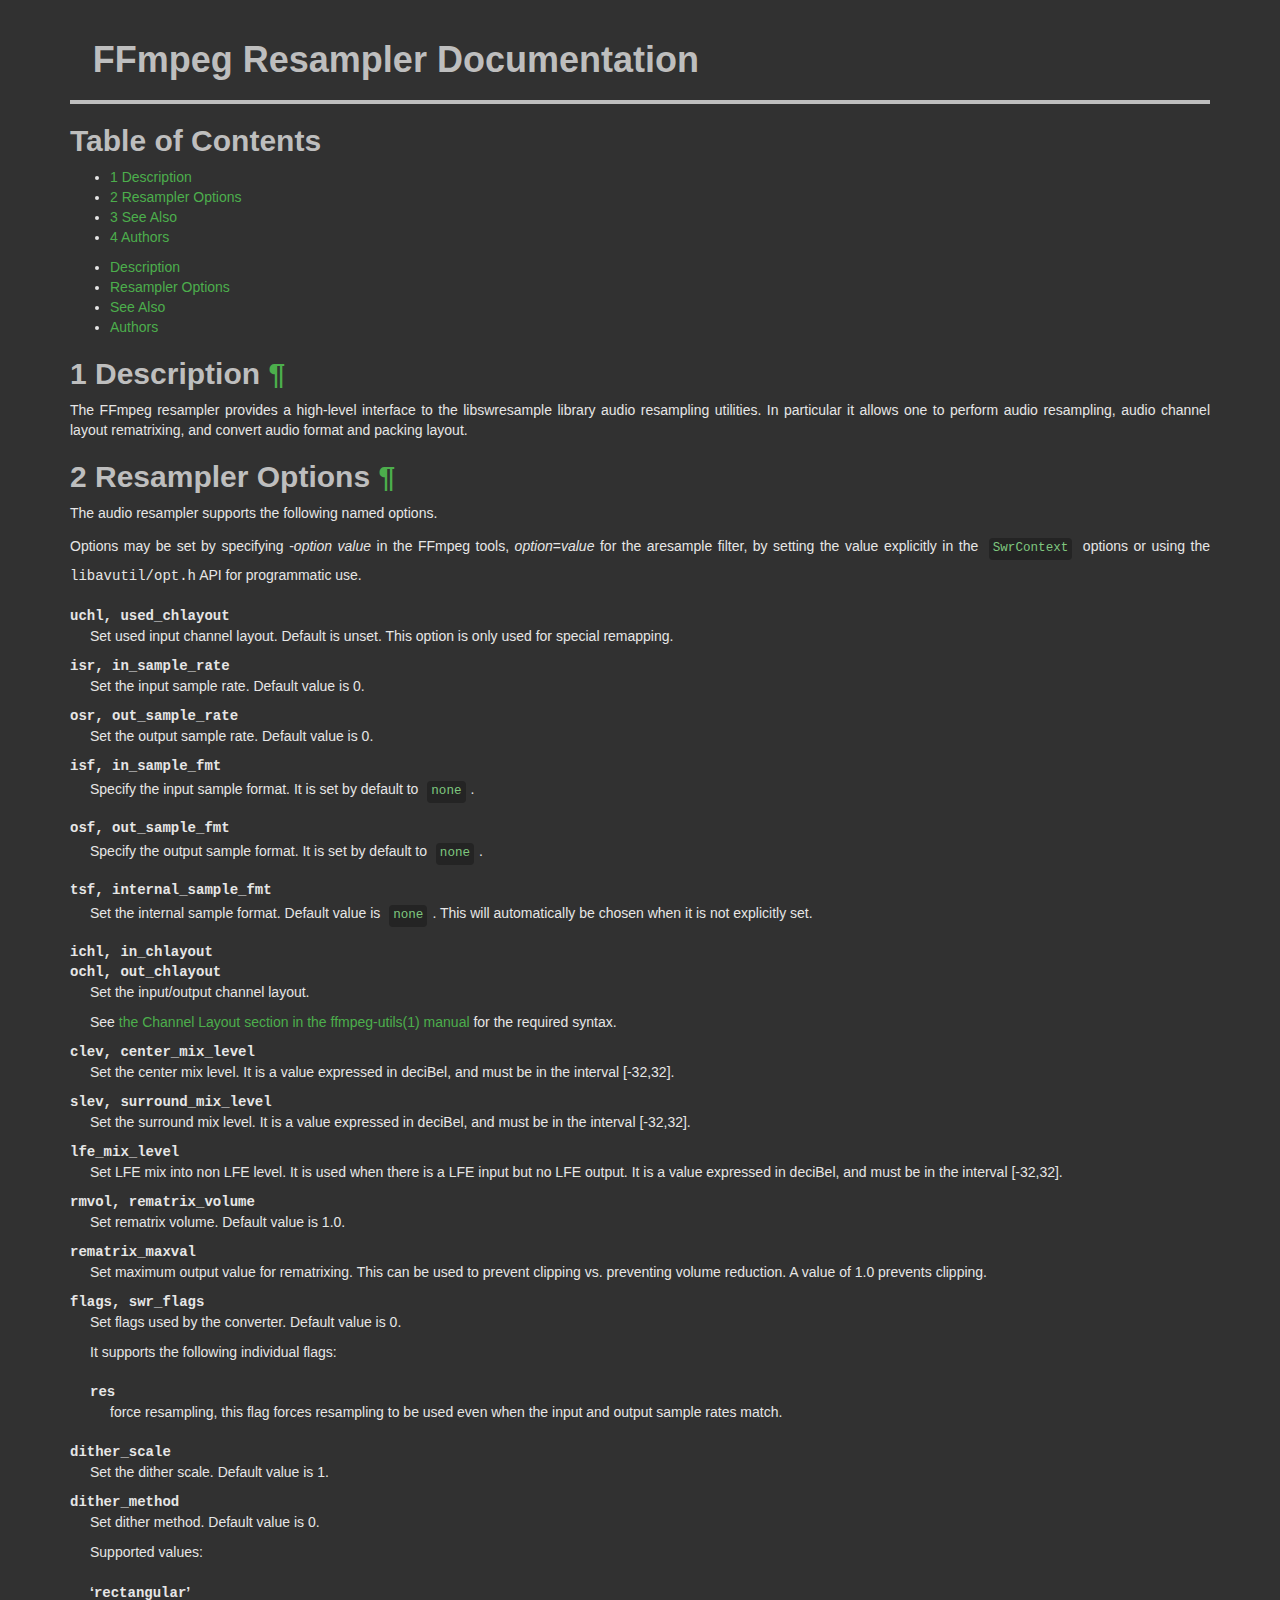
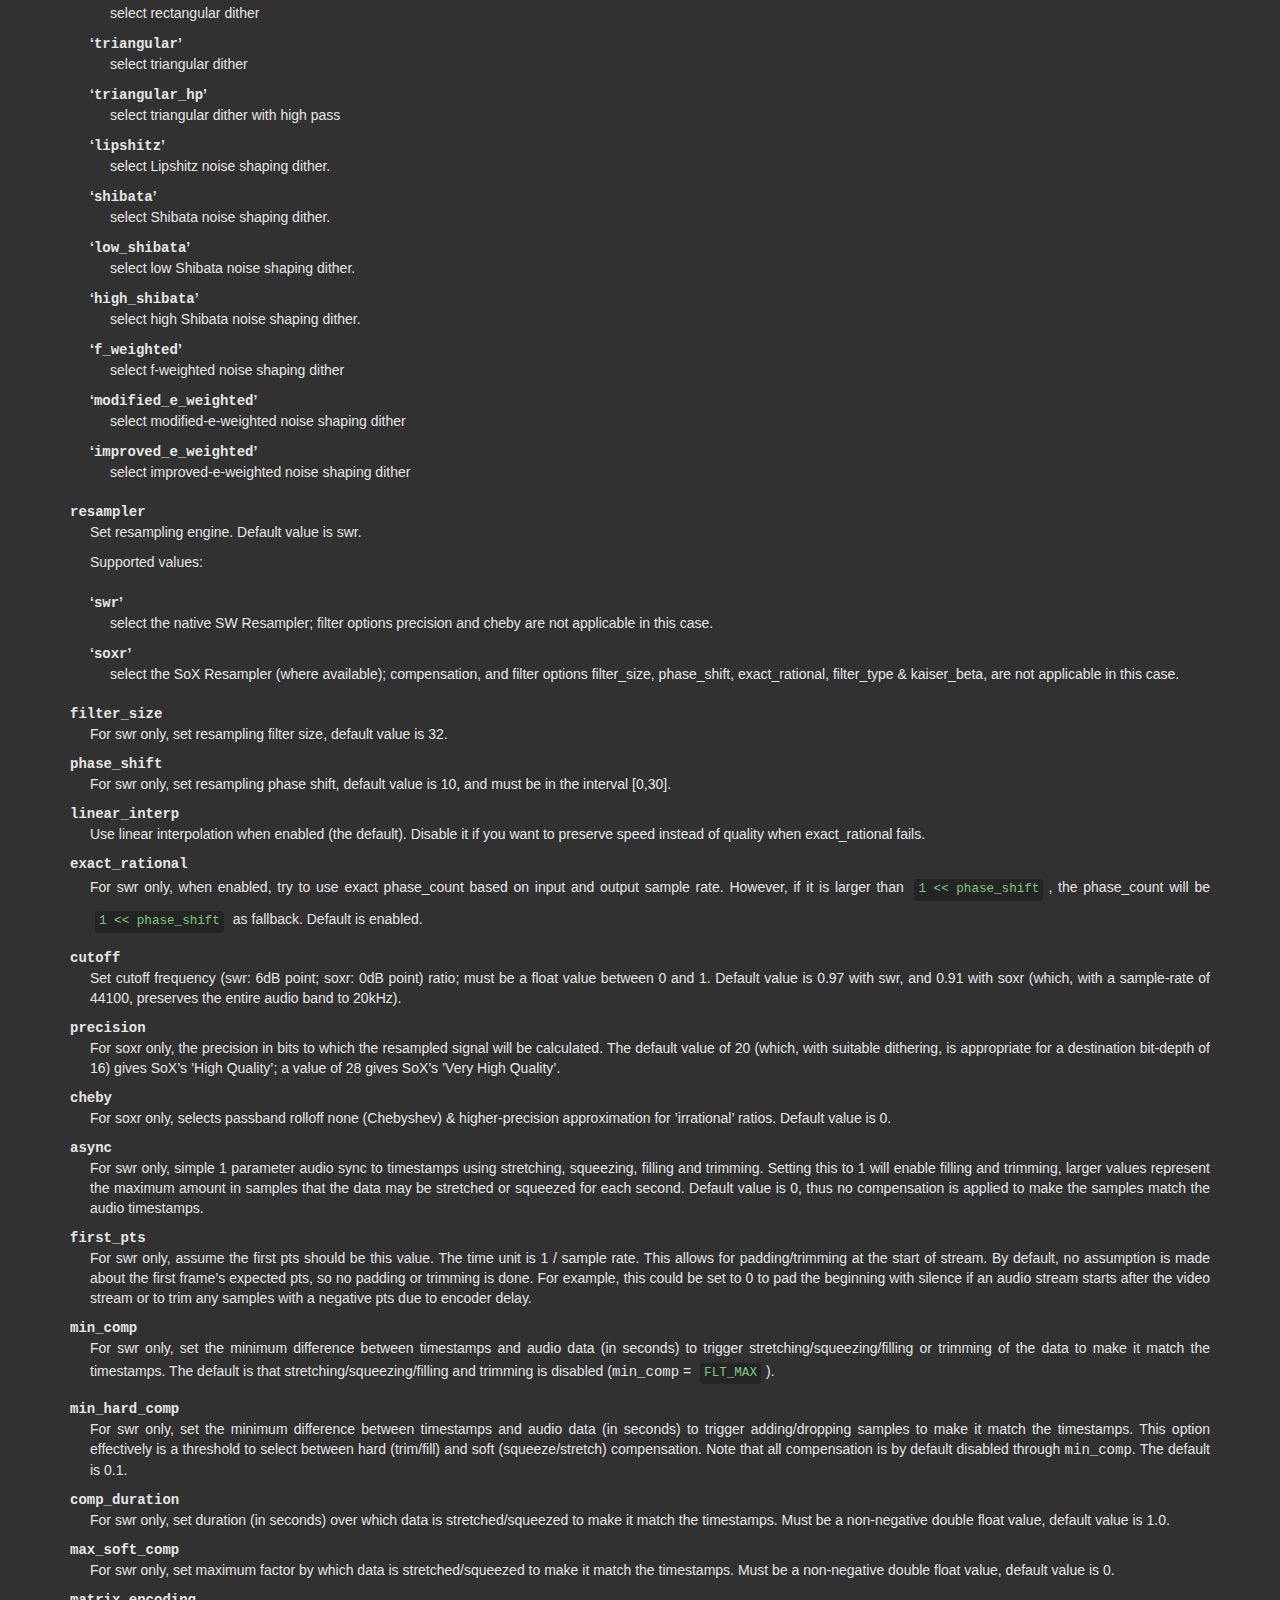
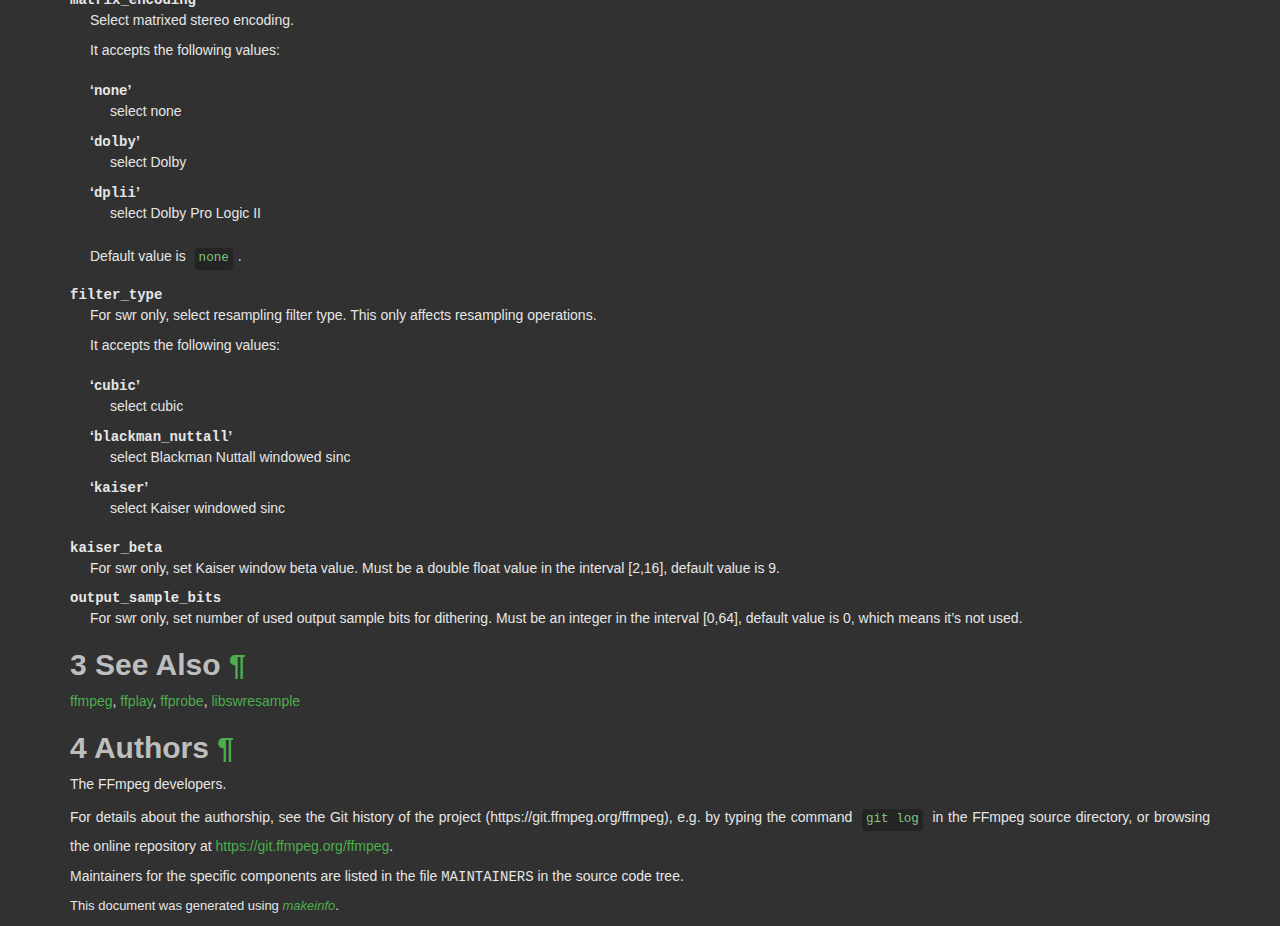
<file: ffmpeg/doc/ffmpeg-resampler.html>
<!DOCTYPE html PUBLIC "-//W3C//DTD HTML 4.01 Transitional//EN" "http://www.w3.org/TR/html4/loose.dtd">
<html>
<!-- Created by , GNU Texinfo 7.1.1 -->
  <head>
    <meta charset="utf-8">
    <title>
      FFmpeg Resampler Documentation
    </title>
    <meta name="viewport" content="width=device-width,initial-scale=1.0">
    <link rel="stylesheet" type="text/css" href="bootstrap.min.css">
    <link rel="stylesheet" type="text/css" href="style.min.css">
  </head>
  <body>
    <div class="container">
      <h1>
      FFmpeg Resampler Documentation
      </h1>


<div class="top-level-extent" id="SEC_Top">

<div class="element-contents" id="SEC_Contents">
<h2 class="contents-heading">Table of Contents</h2>

<div class="contents">

<ul class="toc-numbered-mark">
  <li><a id="toc-Description" href="#Description">1 Description</a></li>
  <li><a id="toc-Resampler-Options" href="#Resampler-Options">2 Resampler Options</a></li>
  <li><a id="toc-See-Also" href="#See-Also">3 See Also</a></li>
  <li><a id="toc-Authors" href="#Authors">4 Authors</a></li>
</ul>
</div>
</div>

<ul class="mini-toc">
<li><a href="#Description" accesskey="1">Description</a></li>
<li><a href="#Resampler-Options" accesskey="2">Resampler Options</a></li>
<li><a href="#See-Also" accesskey="3">See Also</a></li>
<li><a href="#Authors" accesskey="4">Authors</a></li>
</ul>
<div class="chapter-level-extent" id="Description">
<h2 class="chapter"><span>1 Description<a class="copiable-link" href="#Description"> &para;</a></span></h2>

<p>The FFmpeg resampler provides a high-level interface to the
libswresample library audio resampling utilities. In particular it
allows one to perform audio resampling, audio channel layout rematrixing,
and convert audio format and packing layout.
</p>

</div>
<div class="chapter-level-extent" id="Resampler-Options">
<h2 class="chapter"><span>2 Resampler Options<a class="copiable-link" href="#Resampler-Options"> &para;</a></span></h2>

<p>The audio resampler supports the following named options.
</p>
<p>Options may be set by specifying -<var class="var">option</var> <var class="var">value</var> in the
FFmpeg tools, <var class="var">option</var>=<var class="var">value</var> for the aresample filter,
by setting the value explicitly in the
<code class="code">SwrContext</code> options or using the <samp class="file">libavutil/opt.h</samp> API for
programmatic use.
</p>
<dl class="table">
<dt><samp class="option">uchl, used_chlayout</samp></dt>
<dd><p>Set used input channel layout. Default is unset. This option is
only used for special remapping.
</p>
</dd>
<dt><samp class="option">isr, in_sample_rate</samp></dt>
<dd><p>Set the input sample rate. Default value is 0.
</p>
</dd>
<dt><samp class="option">osr, out_sample_rate</samp></dt>
<dd><p>Set the output sample rate. Default value is 0.
</p>
</dd>
<dt><samp class="option">isf, in_sample_fmt</samp></dt>
<dd><p>Specify the input sample format. It is set by default to <code class="code">none</code>.
</p>
</dd>
<dt><samp class="option">osf, out_sample_fmt</samp></dt>
<dd><p>Specify the output sample format. It is set by default to <code class="code">none</code>.
</p>
</dd>
<dt><samp class="option">tsf, internal_sample_fmt</samp></dt>
<dd><p>Set the internal sample format. Default value is <code class="code">none</code>.
This will automatically be chosen when it is not explicitly set.
</p>
</dd>
<dt><samp class="option">ichl, in_chlayout</samp></dt>
<dt><samp class="option">ochl, out_chlayout</samp></dt>
<dd><p>Set the input/output channel layout.
</p>
<p>See <a data-manual="ffmpeg-utils" href="ffmpeg-utils.html#channel-layout-syntax">the Channel Layout section in the ffmpeg-utils(1) manual</a>
for the required syntax.
</p>
</dd>
<dt><samp class="option">clev, center_mix_level</samp></dt>
<dd><p>Set the center mix level. It is a value expressed in deciBel, and must be
in the interval [-32,32].
</p>
</dd>
<dt><samp class="option">slev, surround_mix_level</samp></dt>
<dd><p>Set the surround mix level. It is a value expressed in deciBel, and must
be in the interval [-32,32].
</p>
</dd>
<dt><samp class="option">lfe_mix_level</samp></dt>
<dd><p>Set LFE mix into non LFE level. It is used when there is a LFE input but no
LFE output. It is a value expressed in deciBel, and must
be in the interval [-32,32].
</p>
</dd>
<dt><samp class="option">rmvol, rematrix_volume</samp></dt>
<dd><p>Set rematrix volume. Default value is 1.0.
</p>
</dd>
<dt><samp class="option">rematrix_maxval</samp></dt>
<dd><p>Set maximum output value for rematrixing.
This can be used to prevent clipping vs. preventing volume reduction.
A value of 1.0 prevents clipping.
</p>
</dd>
<dt><samp class="option">flags, swr_flags</samp></dt>
<dd><p>Set flags used by the converter. Default value is 0.
</p>
<p>It supports the following individual flags:
</p><dl class="table">
<dt><samp class="option">res</samp></dt>
<dd><p>force resampling, this flag forces resampling to be used even when the
input and output sample rates match.
</p></dd>
</dl>

</dd>
<dt><samp class="option">dither_scale</samp></dt>
<dd><p>Set the dither scale. Default value is 1.
</p>
</dd>
<dt><samp class="option">dither_method</samp></dt>
<dd><p>Set dither method. Default value is 0.
</p>
<p>Supported values:
</p><dl class="table">
<dt>&lsquo;<samp class="samp">rectangular</samp>&rsquo;</dt>
<dd><p>select rectangular dither
</p></dd>
<dt>&lsquo;<samp class="samp">triangular</samp>&rsquo;</dt>
<dd><p>select triangular dither
</p></dd>
<dt>&lsquo;<samp class="samp">triangular_hp</samp>&rsquo;</dt>
<dd><p>select triangular dither with high pass
</p></dd>
<dt>&lsquo;<samp class="samp">lipshitz</samp>&rsquo;</dt>
<dd><p>select Lipshitz noise shaping dither.
</p></dd>
<dt>&lsquo;<samp class="samp">shibata</samp>&rsquo;</dt>
<dd><p>select Shibata noise shaping dither.
</p></dd>
<dt>&lsquo;<samp class="samp">low_shibata</samp>&rsquo;</dt>
<dd><p>select low Shibata noise shaping dither.
</p></dd>
<dt>&lsquo;<samp class="samp">high_shibata</samp>&rsquo;</dt>
<dd><p>select high Shibata noise shaping dither.
</p></dd>
<dt>&lsquo;<samp class="samp">f_weighted</samp>&rsquo;</dt>
<dd><p>select f-weighted noise shaping dither
</p></dd>
<dt>&lsquo;<samp class="samp">modified_e_weighted</samp>&rsquo;</dt>
<dd><p>select modified-e-weighted noise shaping dither
</p></dd>
<dt>&lsquo;<samp class="samp">improved_e_weighted</samp>&rsquo;</dt>
<dd><p>select improved-e-weighted noise shaping dither
</p>
</dd>
</dl>

</dd>
<dt><samp class="option">resampler</samp></dt>
<dd><p>Set resampling engine. Default value is swr.
</p>
<p>Supported values:
</p><dl class="table">
<dt>&lsquo;<samp class="samp">swr</samp>&rsquo;</dt>
<dd><p>select the native SW Resampler; filter options precision and cheby are not
applicable in this case.
</p></dd>
<dt>&lsquo;<samp class="samp">soxr</samp>&rsquo;</dt>
<dd><p>select the SoX Resampler (where available); compensation, and filter options
filter_size, phase_shift, exact_rational, filter_type &amp; kaiser_beta, are not
applicable in this case.
</p></dd>
</dl>

</dd>
<dt><samp class="option">filter_size</samp></dt>
<dd><p>For swr only, set resampling filter size, default value is 32.
</p>
</dd>
<dt><samp class="option">phase_shift</samp></dt>
<dd><p>For swr only, set resampling phase shift, default value is 10, and must be in
the interval [0,30].
</p>
</dd>
<dt><samp class="option">linear_interp</samp></dt>
<dd><p>Use linear interpolation when enabled (the default). Disable it if you want
to preserve speed instead of quality when exact_rational fails.
</p>
</dd>
<dt><samp class="option">exact_rational</samp></dt>
<dd><p>For swr only, when enabled, try to use exact phase_count based on input and
output sample rate. However, if it is larger than <code class="code">1 &lt;&lt; phase_shift</code>,
the phase_count will be <code class="code">1 &lt;&lt; phase_shift</code> as fallback. Default is enabled.
</p>
</dd>
<dt><samp class="option">cutoff</samp></dt>
<dd><p>Set cutoff frequency (swr: 6dB point; soxr: 0dB point) ratio; must be a float
value between 0 and 1.  Default value is 0.97 with swr, and 0.91 with soxr
(which, with a sample-rate of 44100, preserves the entire audio band to 20kHz).
</p>
</dd>
<dt><samp class="option">precision</samp></dt>
<dd><p>For soxr only, the precision in bits to which the resampled signal will be
calculated.  The default value of 20 (which, with suitable dithering, is
appropriate for a destination bit-depth of 16) gives SoX&rsquo;s &rsquo;High Quality&rsquo;; a
value of 28 gives SoX&rsquo;s &rsquo;Very High Quality&rsquo;.
</p>
</dd>
<dt><samp class="option">cheby</samp></dt>
<dd><p>For soxr only, selects passband rolloff none (Chebyshev) &amp; higher-precision
approximation for &rsquo;irrational&rsquo; ratios. Default value is 0.
</p>
</dd>
<dt><samp class="option">async</samp></dt>
<dd><p>For swr only, simple 1 parameter audio sync to timestamps using stretching,
squeezing, filling and trimming. Setting this to 1 will enable filling and
trimming, larger values represent the maximum amount in samples that the data
may be stretched or squeezed for each second.
Default value is 0, thus no compensation is applied to make the samples match
the audio timestamps.
</p>
</dd>
<dt><samp class="option">first_pts</samp></dt>
<dd><p>For swr only, assume the first pts should be this value. The time unit is 1 / sample rate.
This allows for padding/trimming at the start of stream. By default, no
assumption is made about the first frame&rsquo;s expected pts, so no padding or
trimming is done. For example, this could be set to 0 to pad the beginning with
silence if an audio stream starts after the video stream or to trim any samples
with a negative pts due to encoder delay.
</p>
</dd>
<dt><samp class="option">min_comp</samp></dt>
<dd><p>For swr only, set the minimum difference between timestamps and audio data (in
seconds) to trigger stretching/squeezing/filling or trimming of the
data to make it match the timestamps. The default is that
stretching/squeezing/filling and trimming is disabled
(<samp class="option">min_comp</samp> = <code class="code">FLT_MAX</code>).
</p>
</dd>
<dt><samp class="option">min_hard_comp</samp></dt>
<dd><p>For swr only, set the minimum difference between timestamps and audio data (in
seconds) to trigger adding/dropping samples to make it match the
timestamps.  This option effectively is a threshold to select between
hard (trim/fill) and soft (squeeze/stretch) compensation. Note that
all compensation is by default disabled through <samp class="option">min_comp</samp>.
The default is 0.1.
</p>
</dd>
<dt><samp class="option">comp_duration</samp></dt>
<dd><p>For swr only, set duration (in seconds) over which data is stretched/squeezed
to make it match the timestamps. Must be a non-negative double float value,
default value is 1.0.
</p>
</dd>
<dt><samp class="option">max_soft_comp</samp></dt>
<dd><p>For swr only, set maximum factor by which data is stretched/squeezed to make it
match the timestamps. Must be a non-negative double float value, default value
is 0.
</p>
</dd>
<dt><samp class="option">matrix_encoding</samp></dt>
<dd><p>Select matrixed stereo encoding.
</p>
<p>It accepts the following values:
</p><dl class="table">
<dt>&lsquo;<samp class="samp">none</samp>&rsquo;</dt>
<dd><p>select none
</p></dd>
<dt>&lsquo;<samp class="samp">dolby</samp>&rsquo;</dt>
<dd><p>select Dolby
</p></dd>
<dt>&lsquo;<samp class="samp">dplii</samp>&rsquo;</dt>
<dd><p>select Dolby Pro Logic II
</p></dd>
</dl>

<p>Default value is <code class="code">none</code>.
</p>
</dd>
<dt><samp class="option">filter_type</samp></dt>
<dd><p>For swr only, select resampling filter type. This only affects resampling
operations.
</p>
<p>It accepts the following values:
</p><dl class="table">
<dt>&lsquo;<samp class="samp">cubic</samp>&rsquo;</dt>
<dd><p>select cubic
</p></dd>
<dt>&lsquo;<samp class="samp">blackman_nuttall</samp>&rsquo;</dt>
<dd><p>select Blackman Nuttall windowed sinc
</p></dd>
<dt>&lsquo;<samp class="samp">kaiser</samp>&rsquo;</dt>
<dd><p>select Kaiser windowed sinc
</p></dd>
</dl>

</dd>
<dt><samp class="option">kaiser_beta</samp></dt>
<dd><p>For swr only, set Kaiser window beta value. Must be a double float value in the
interval [2,16], default value is 9.
</p>
</dd>
<dt><samp class="option">output_sample_bits</samp></dt>
<dd><p>For swr only, set number of used output sample bits for dithering. Must be an integer in the
interval [0,64], default value is 0, which means it&rsquo;s not used.
</p>
</dd>
</dl>


</div>
<div class="chapter-level-extent" id="See-Also">
<h2 class="chapter"><span>3 See Also<a class="copiable-link" href="#See-Also"> &para;</a></span></h2>

<p><a class="url" href="ffmpeg.html">ffmpeg</a>, <a class="url" href="ffplay.html">ffplay</a>, <a class="url" href="ffprobe.html">ffprobe</a>,
<a class="url" href="libswresample.html">libswresample</a>
</p>

</div>
<div class="chapter-level-extent" id="Authors">
<h2 class="chapter"><span>4 Authors<a class="copiable-link" href="#Authors"> &para;</a></span></h2>

<p>The FFmpeg developers.
</p>
<p>For details about the authorship, see the Git history of the project
(https://git.ffmpeg.org/ffmpeg), e.g. by typing the command
<code class="command">git log</code> in the FFmpeg source directory, or browsing the
online repository at <a class="url" href="https://git.ffmpeg.org/ffmpeg">https://git.ffmpeg.org/ffmpeg</a>.
</p>
<p>Maintainers for the specific components are listed in the file
<samp class="file">MAINTAINERS</samp> in the source code tree.
</p>

</div>
</div>
      <p style="font-size: small;">
        This document was generated using <a class="uref" href="https://www.gnu.org/software/texinfo/"><em class="emph">makeinfo</em></a>.
      </p>
    </div>
  </body>
</html>
</file>
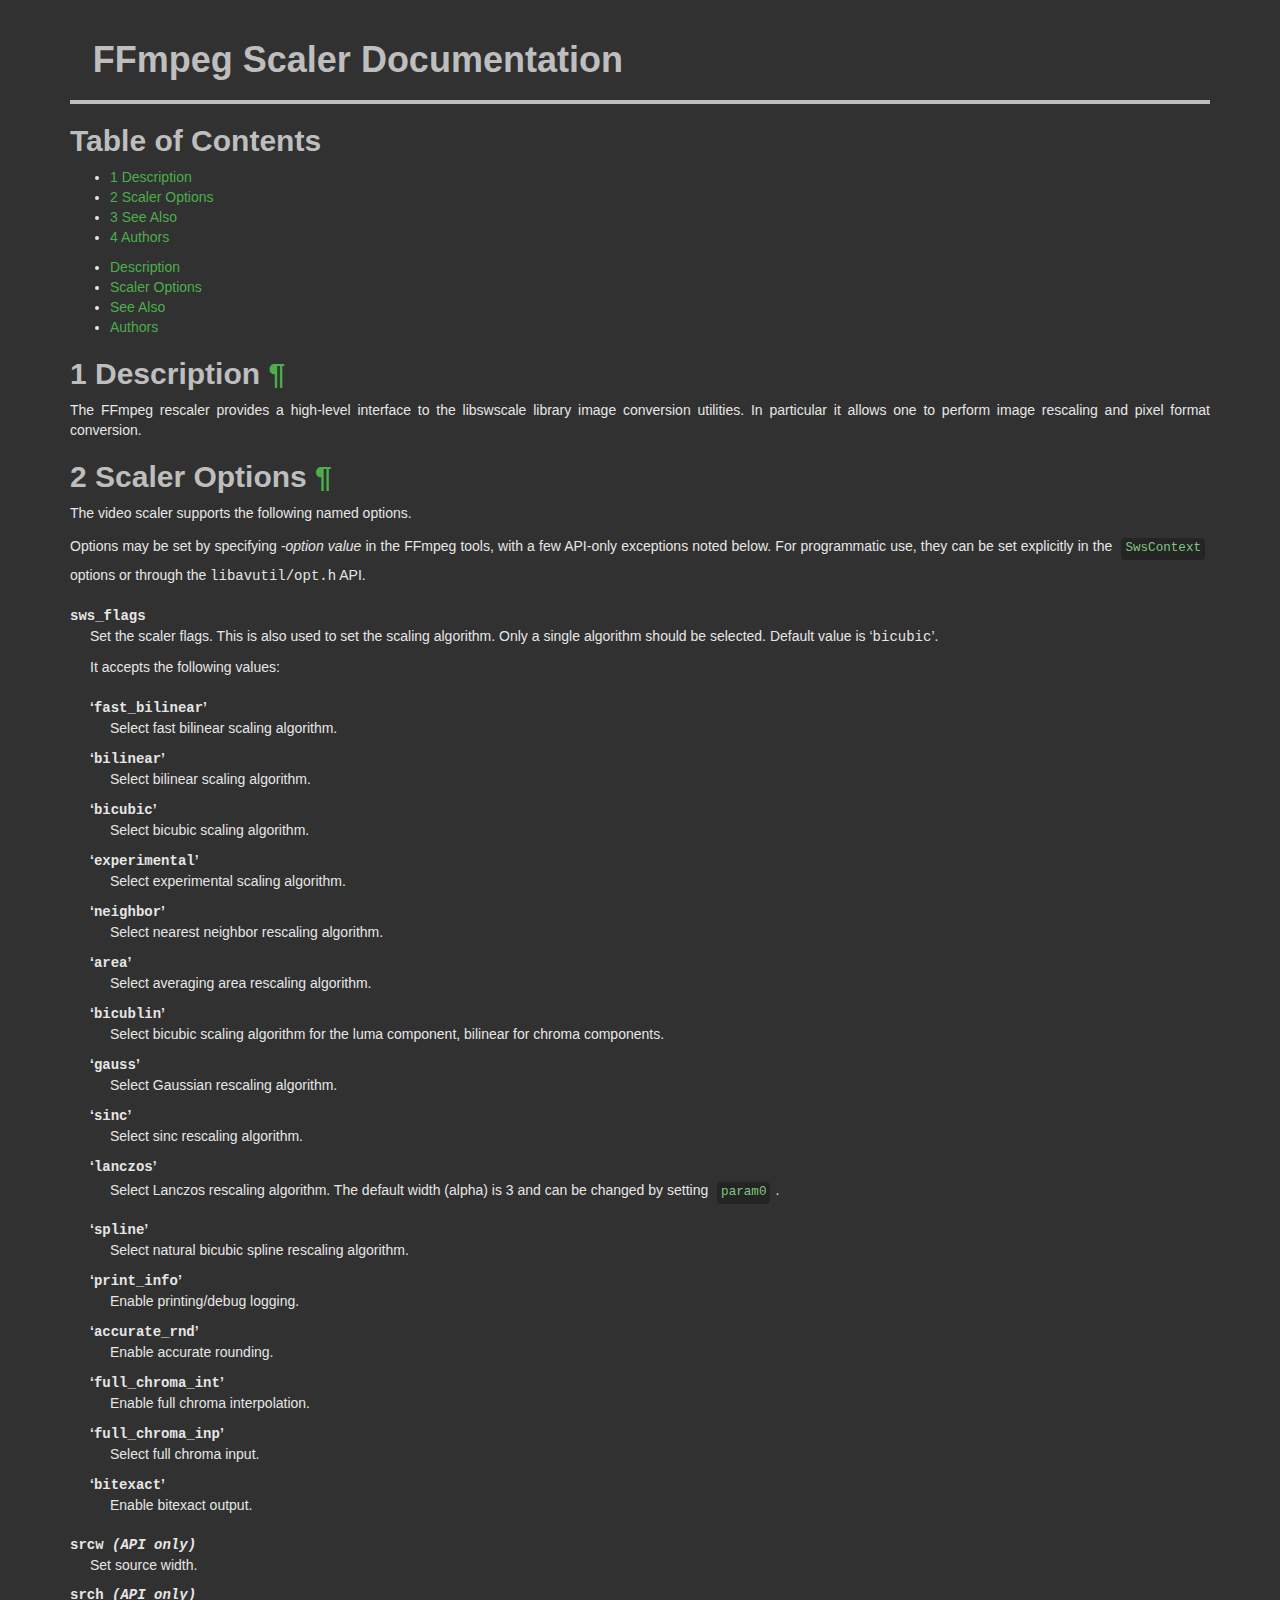
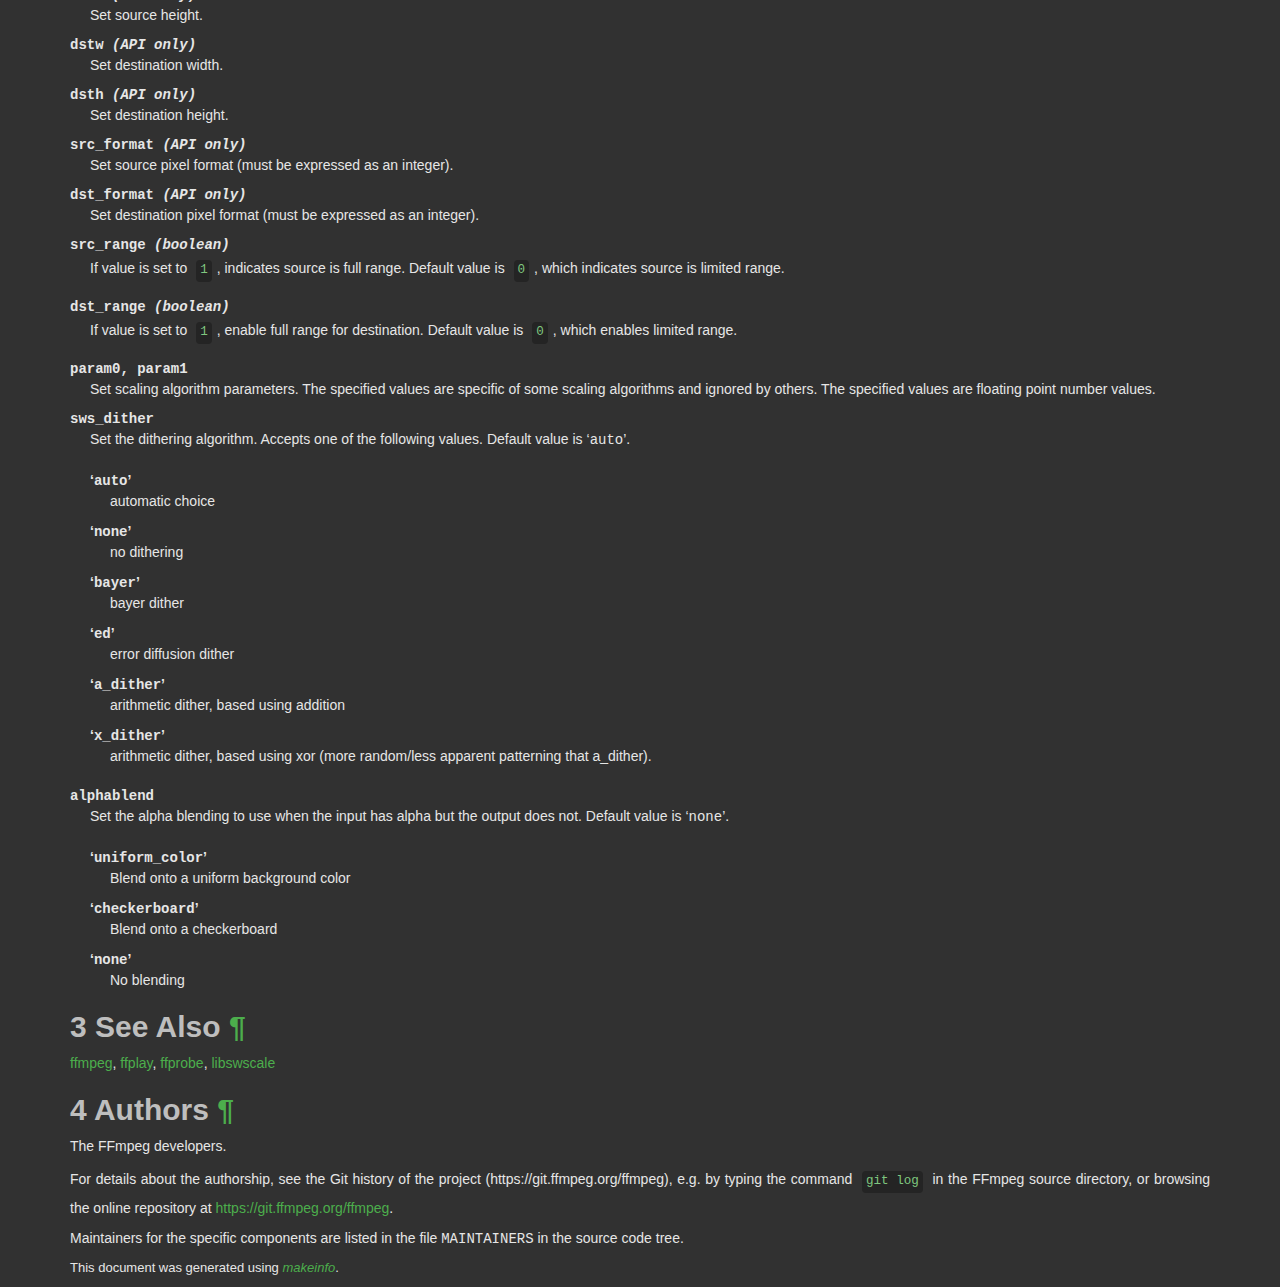
<file: ffmpeg/doc/ffmpeg-scaler.html>
<!DOCTYPE html PUBLIC "-//W3C//DTD HTML 4.01 Transitional//EN" "http://www.w3.org/TR/html4/loose.dtd">
<html>
<!-- Created by , GNU Texinfo 7.1.1 -->
  <head>
    <meta charset="utf-8">
    <title>
      FFmpeg Scaler Documentation
    </title>
    <meta name="viewport" content="width=device-width,initial-scale=1.0">
    <link rel="stylesheet" type="text/css" href="bootstrap.min.css">
    <link rel="stylesheet" type="text/css" href="style.min.css">
  </head>
  <body>
    <div class="container">
      <h1>
      FFmpeg Scaler Documentation
      </h1>


<div class="top-level-extent" id="SEC_Top">

<div class="element-contents" id="SEC_Contents">
<h2 class="contents-heading">Table of Contents</h2>

<div class="contents">

<ul class="toc-numbered-mark">
  <li><a id="toc-Description" href="#Description">1 Description</a></li>
  <li><a id="toc-Scaler-Options" href="#Scaler-Options">2 Scaler Options</a></li>
  <li><a id="toc-See-Also" href="#See-Also">3 See Also</a></li>
  <li><a id="toc-Authors" href="#Authors">4 Authors</a></li>
</ul>
</div>
</div>

<ul class="mini-toc">
<li><a href="#Description" accesskey="1">Description</a></li>
<li><a href="#Scaler-Options" accesskey="2">Scaler Options</a></li>
<li><a href="#See-Also" accesskey="3">See Also</a></li>
<li><a href="#Authors" accesskey="4">Authors</a></li>
</ul>
<div class="chapter-level-extent" id="Description">
<h2 class="chapter"><span>1 Description<a class="copiable-link" href="#Description"> &para;</a></span></h2>

<p>The FFmpeg rescaler provides a high-level interface to the libswscale
library image conversion utilities. In particular it allows one to perform
image rescaling and pixel format conversion.
</p>

<a class="anchor" id="scaler_005foptions"></a></div>
<div class="chapter-level-extent" id="Scaler-Options">
<h2 class="chapter"><span>2 Scaler Options<a class="copiable-link" href="#Scaler-Options"> &para;</a></span></h2>

<p>The video scaler supports the following named options.
</p>
<p>Options may be set by specifying -<var class="var">option</var> <var class="var">value</var> in the
FFmpeg tools, with a few API-only exceptions noted below.
For programmatic use, they can be set explicitly in the
<code class="code">SwsContext</code> options or through the <samp class="file">libavutil/opt.h</samp> API.
</p>
<dl class="table">
<dd>
<a class="anchor" id="sws_005fflags"></a></dd>
<dt><samp class="option">sws_flags</samp></dt>
<dd><p>Set the scaler flags. This is also used to set the scaling
algorithm. Only a single algorithm should be selected. Default
value is &lsquo;<samp class="samp">bicubic</samp>&rsquo;.
</p>
<p>It accepts the following values:
</p><dl class="table">
<dt>&lsquo;<samp class="samp">fast_bilinear</samp>&rsquo;</dt>
<dd><p>Select fast bilinear scaling algorithm.
</p>
</dd>
<dt>&lsquo;<samp class="samp">bilinear</samp>&rsquo;</dt>
<dd><p>Select bilinear scaling algorithm.
</p>
</dd>
<dt>&lsquo;<samp class="samp">bicubic</samp>&rsquo;</dt>
<dd><p>Select bicubic scaling algorithm.
</p>
</dd>
<dt>&lsquo;<samp class="samp">experimental</samp>&rsquo;</dt>
<dd><p>Select experimental scaling algorithm.
</p>
</dd>
<dt>&lsquo;<samp class="samp">neighbor</samp>&rsquo;</dt>
<dd><p>Select nearest neighbor rescaling algorithm.
</p>
</dd>
<dt>&lsquo;<samp class="samp">area</samp>&rsquo;</dt>
<dd><p>Select averaging area rescaling algorithm.
</p>
</dd>
<dt>&lsquo;<samp class="samp">bicublin</samp>&rsquo;</dt>
<dd><p>Select bicubic scaling algorithm for the luma component, bilinear for
chroma components.
</p>
</dd>
<dt>&lsquo;<samp class="samp">gauss</samp>&rsquo;</dt>
<dd><p>Select Gaussian rescaling algorithm.
</p>
</dd>
<dt>&lsquo;<samp class="samp">sinc</samp>&rsquo;</dt>
<dd><p>Select sinc rescaling algorithm.
</p>
</dd>
<dt>&lsquo;<samp class="samp">lanczos</samp>&rsquo;</dt>
<dd><p>Select Lanczos rescaling algorithm. The default width (alpha) is 3 and can be
changed by setting <code class="code">param0</code>.
</p>
</dd>
<dt>&lsquo;<samp class="samp">spline</samp>&rsquo;</dt>
<dd><p>Select natural bicubic spline rescaling algorithm.
</p>
</dd>
<dt>&lsquo;<samp class="samp">print_info</samp>&rsquo;</dt>
<dd><p>Enable printing/debug logging.
</p>
</dd>
<dt>&lsquo;<samp class="samp">accurate_rnd</samp>&rsquo;</dt>
<dd><p>Enable accurate rounding.
</p>
</dd>
<dt>&lsquo;<samp class="samp">full_chroma_int</samp>&rsquo;</dt>
<dd><p>Enable full chroma interpolation.
</p>
</dd>
<dt>&lsquo;<samp class="samp">full_chroma_inp</samp>&rsquo;</dt>
<dd><p>Select full chroma input.
</p>
</dd>
<dt>&lsquo;<samp class="samp">bitexact</samp>&rsquo;</dt>
<dd><p>Enable bitexact output.
</p></dd>
</dl>

</dd>
<dt><samp class="option">srcw <var class="var">(API only)</var></samp></dt>
<dd><p>Set source width.
</p>
</dd>
<dt><samp class="option">srch <var class="var">(API only)</var></samp></dt>
<dd><p>Set source height.
</p>
</dd>
<dt><samp class="option">dstw <var class="var">(API only)</var></samp></dt>
<dd><p>Set destination width.
</p>
</dd>
<dt><samp class="option">dsth <var class="var">(API only)</var></samp></dt>
<dd><p>Set destination height.
</p>
</dd>
<dt><samp class="option">src_format <var class="var">(API only)</var></samp></dt>
<dd><p>Set source pixel format (must be expressed as an integer).
</p>
</dd>
<dt><samp class="option">dst_format <var class="var">(API only)</var></samp></dt>
<dd><p>Set destination pixel format (must be expressed as an integer).
</p>
</dd>
<dt><samp class="option">src_range <var class="var">(boolean)</var></samp></dt>
<dd><p>If value is set to <code class="code">1</code>, indicates source is full range. Default value is
<code class="code">0</code>, which indicates source is limited range.
</p>
</dd>
<dt><samp class="option">dst_range <var class="var">(boolean)</var></samp></dt>
<dd><p>If value is set to <code class="code">1</code>, enable full range for destination. Default value
is <code class="code">0</code>, which enables limited range.
</p>
<a class="anchor" id="sws_005fparams"></a></dd>
<dt><samp class="option">param0, param1</samp></dt>
<dd><p>Set scaling algorithm parameters. The specified values are specific of
some scaling algorithms and ignored by others. The specified values
are floating point number values.
</p>
</dd>
<dt><samp class="option">sws_dither</samp></dt>
<dd><p>Set the dithering algorithm. Accepts one of the following
values. Default value is &lsquo;<samp class="samp">auto</samp>&rsquo;.
</p>
<dl class="table">
<dt>&lsquo;<samp class="samp">auto</samp>&rsquo;</dt>
<dd><p>automatic choice
</p>
</dd>
<dt>&lsquo;<samp class="samp">none</samp>&rsquo;</dt>
<dd><p>no dithering
</p>
</dd>
<dt>&lsquo;<samp class="samp">bayer</samp>&rsquo;</dt>
<dd><p>bayer dither
</p>
</dd>
<dt>&lsquo;<samp class="samp">ed</samp>&rsquo;</dt>
<dd><p>error diffusion dither
</p>
</dd>
<dt>&lsquo;<samp class="samp">a_dither</samp>&rsquo;</dt>
<dd><p>arithmetic dither, based using addition
</p>
</dd>
<dt>&lsquo;<samp class="samp">x_dither</samp>&rsquo;</dt>
<dd><p>arithmetic dither, based using xor (more random/less apparent patterning that
a_dither).
</p>
</dd>
</dl>

</dd>
<dt><samp class="option">alphablend</samp></dt>
<dd><p>Set the alpha blending to use when the input has alpha but the output does not.
Default value is &lsquo;<samp class="samp">none</samp>&rsquo;.
</p>
<dl class="table">
<dt>&lsquo;<samp class="samp">uniform_color</samp>&rsquo;</dt>
<dd><p>Blend onto a uniform background color
</p>
</dd>
<dt>&lsquo;<samp class="samp">checkerboard</samp>&rsquo;</dt>
<dd><p>Blend onto a checkerboard
</p>
</dd>
<dt>&lsquo;<samp class="samp">none</samp>&rsquo;</dt>
<dd><p>No blending
</p>
</dd>
</dl>

</dd>
</dl>


</div>
<div class="chapter-level-extent" id="See-Also">
<h2 class="chapter"><span>3 See Also<a class="copiable-link" href="#See-Also"> &para;</a></span></h2>

<p><a class="url" href="ffmpeg.html">ffmpeg</a>, <a class="url" href="ffplay.html">ffplay</a>, <a class="url" href="ffprobe.html">ffprobe</a>,
<a class="url" href="libswscale.html">libswscale</a>
</p>

</div>
<div class="chapter-level-extent" id="Authors">
<h2 class="chapter"><span>4 Authors<a class="copiable-link" href="#Authors"> &para;</a></span></h2>

<p>The FFmpeg developers.
</p>
<p>For details about the authorship, see the Git history of the project
(https://git.ffmpeg.org/ffmpeg), e.g. by typing the command
<code class="command">git log</code> in the FFmpeg source directory, or browsing the
online repository at <a class="url" href="https://git.ffmpeg.org/ffmpeg">https://git.ffmpeg.org/ffmpeg</a>.
</p>
<p>Maintainers for the specific components are listed in the file
<samp class="file">MAINTAINERS</samp> in the source code tree.
</p>

</div>
</div>
      <p style="font-size: small;">
        This document was generated using <a class="uref" href="https://www.gnu.org/software/texinfo/"><em class="emph">makeinfo</em></a>.
      </p>
    </div>
  </body>
</html>
</file>
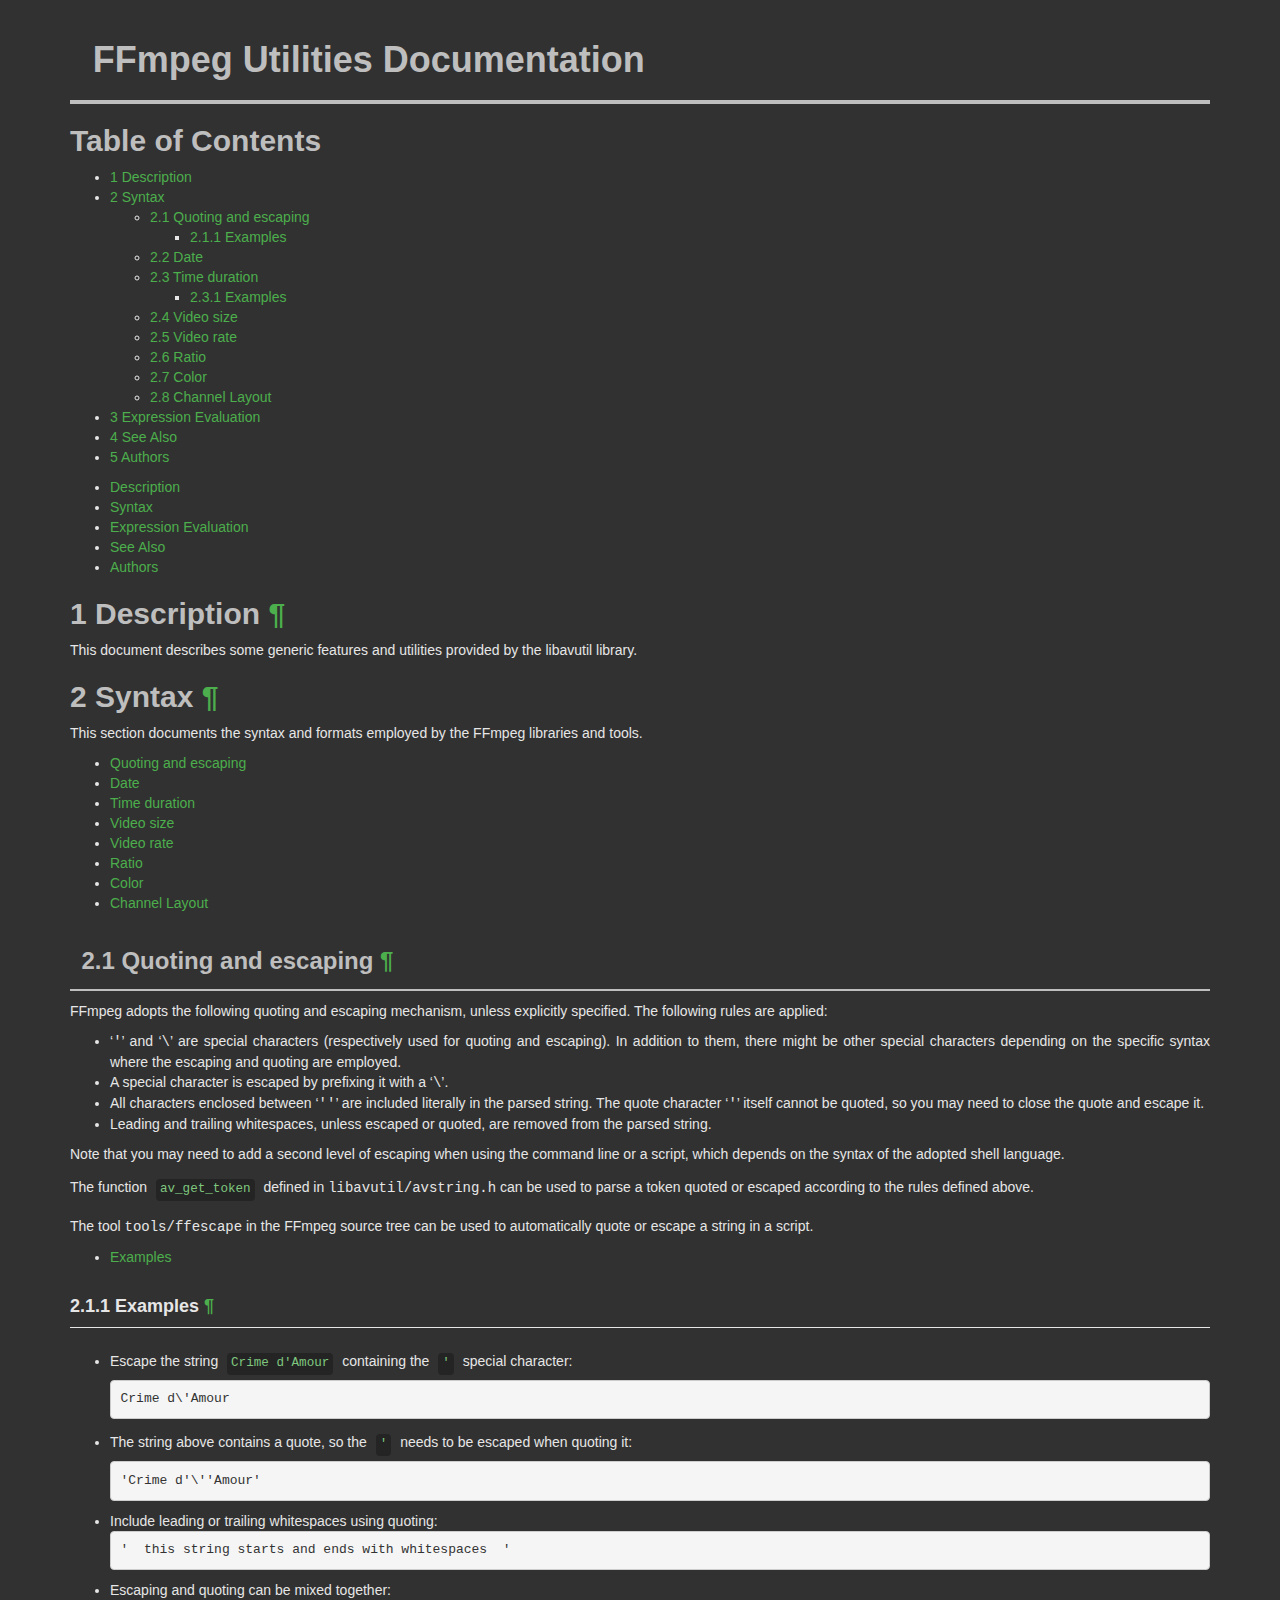
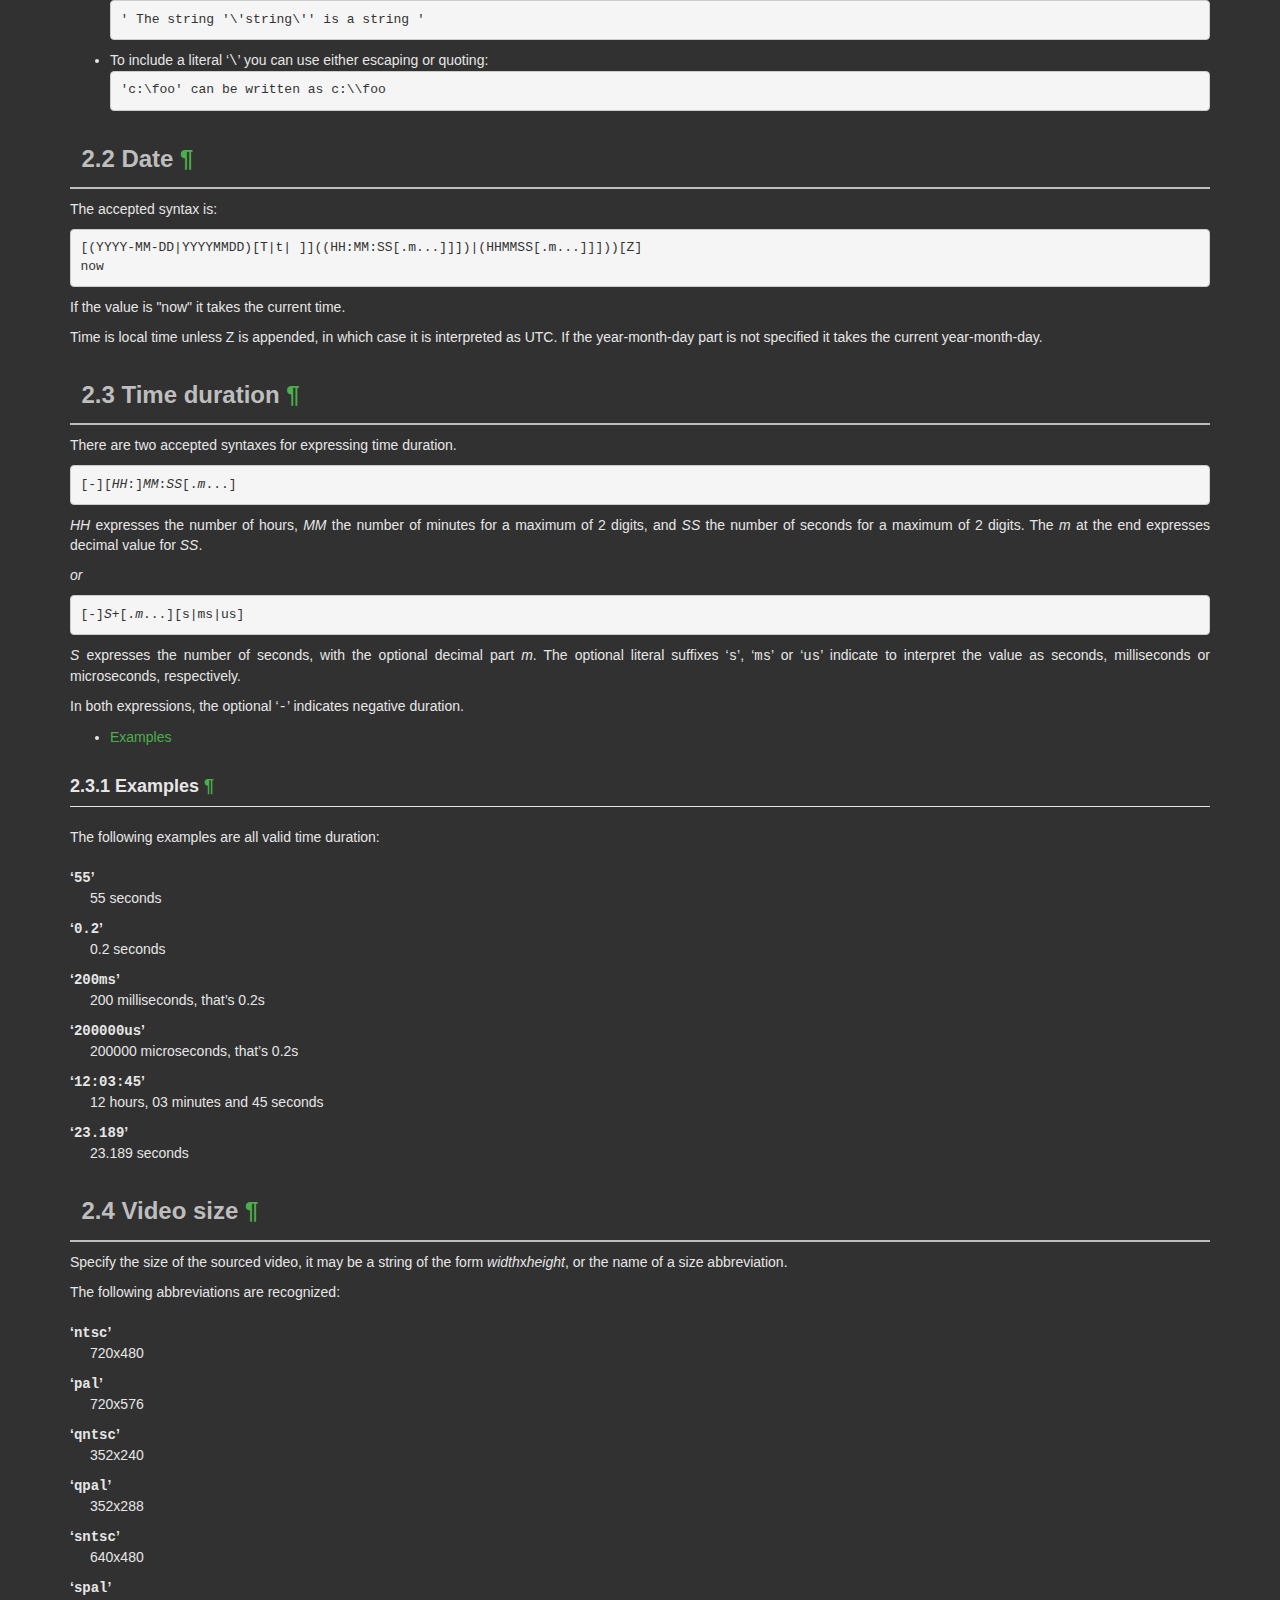
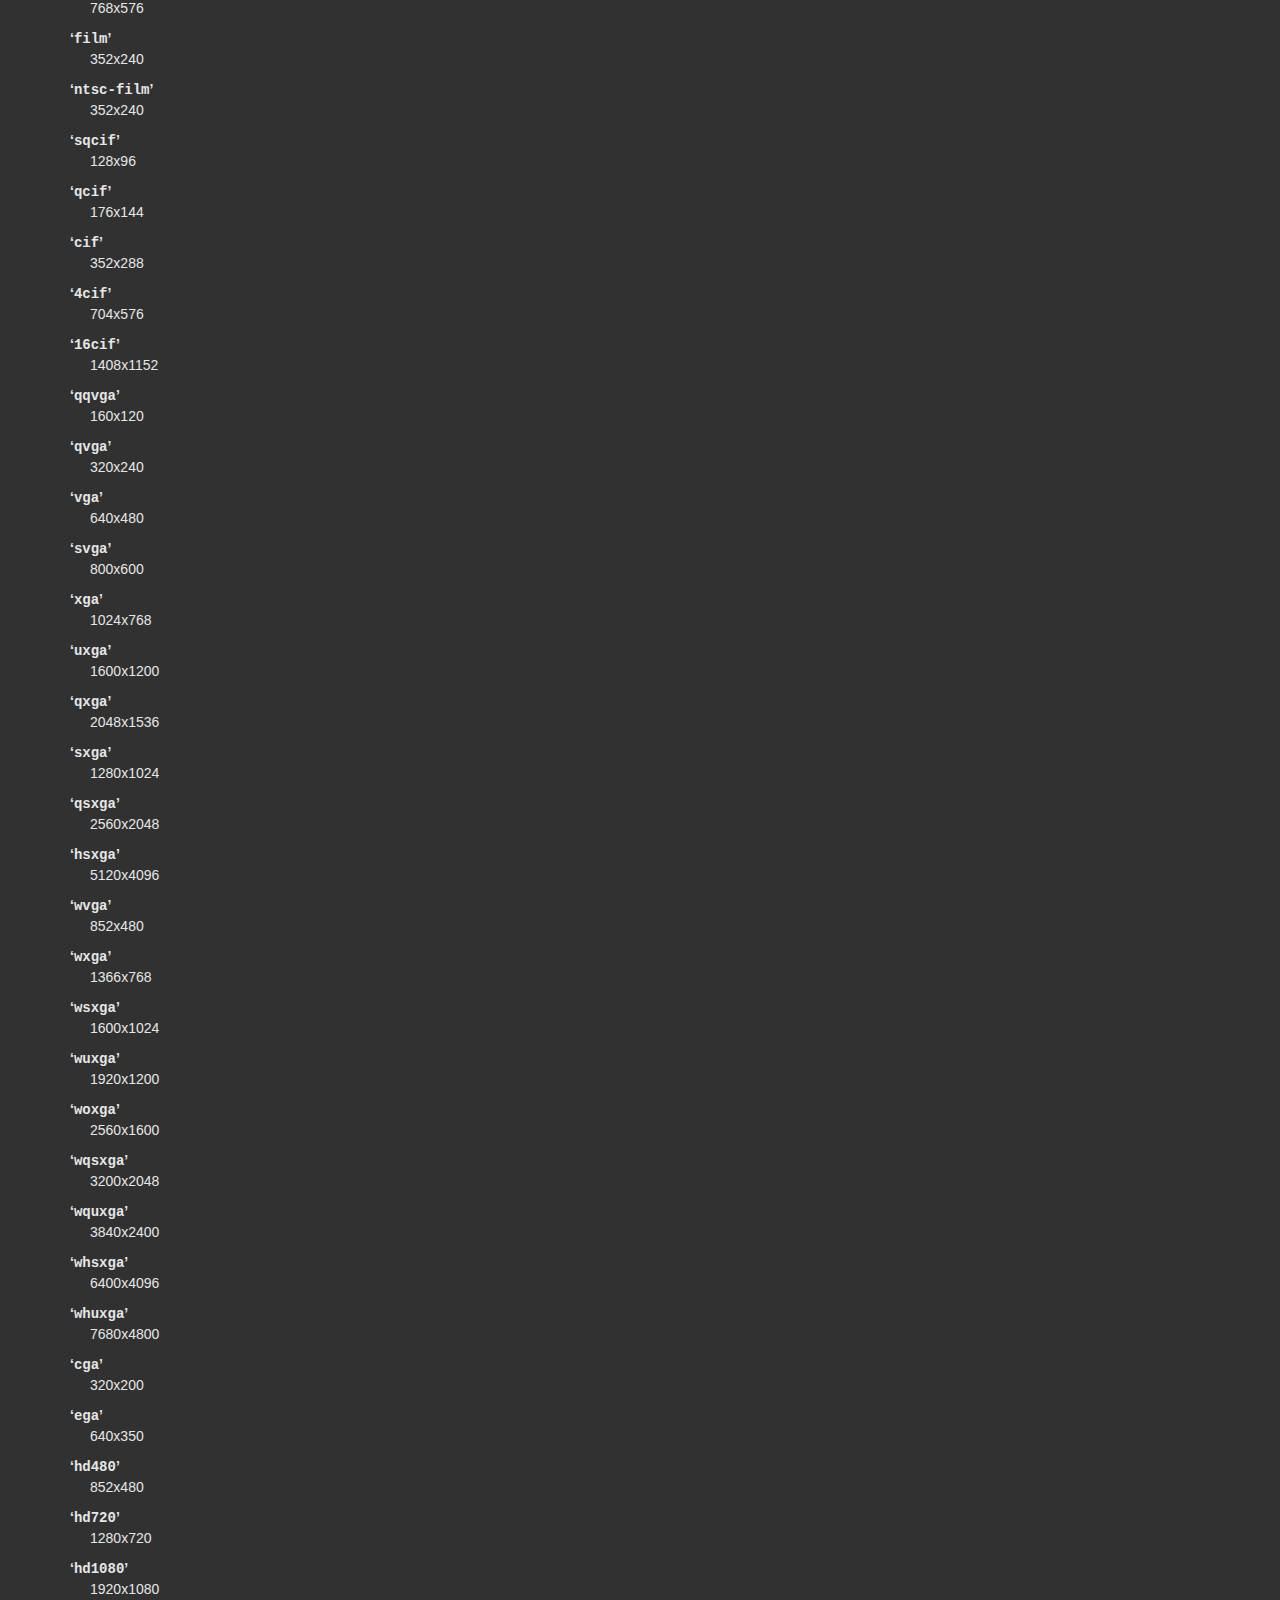
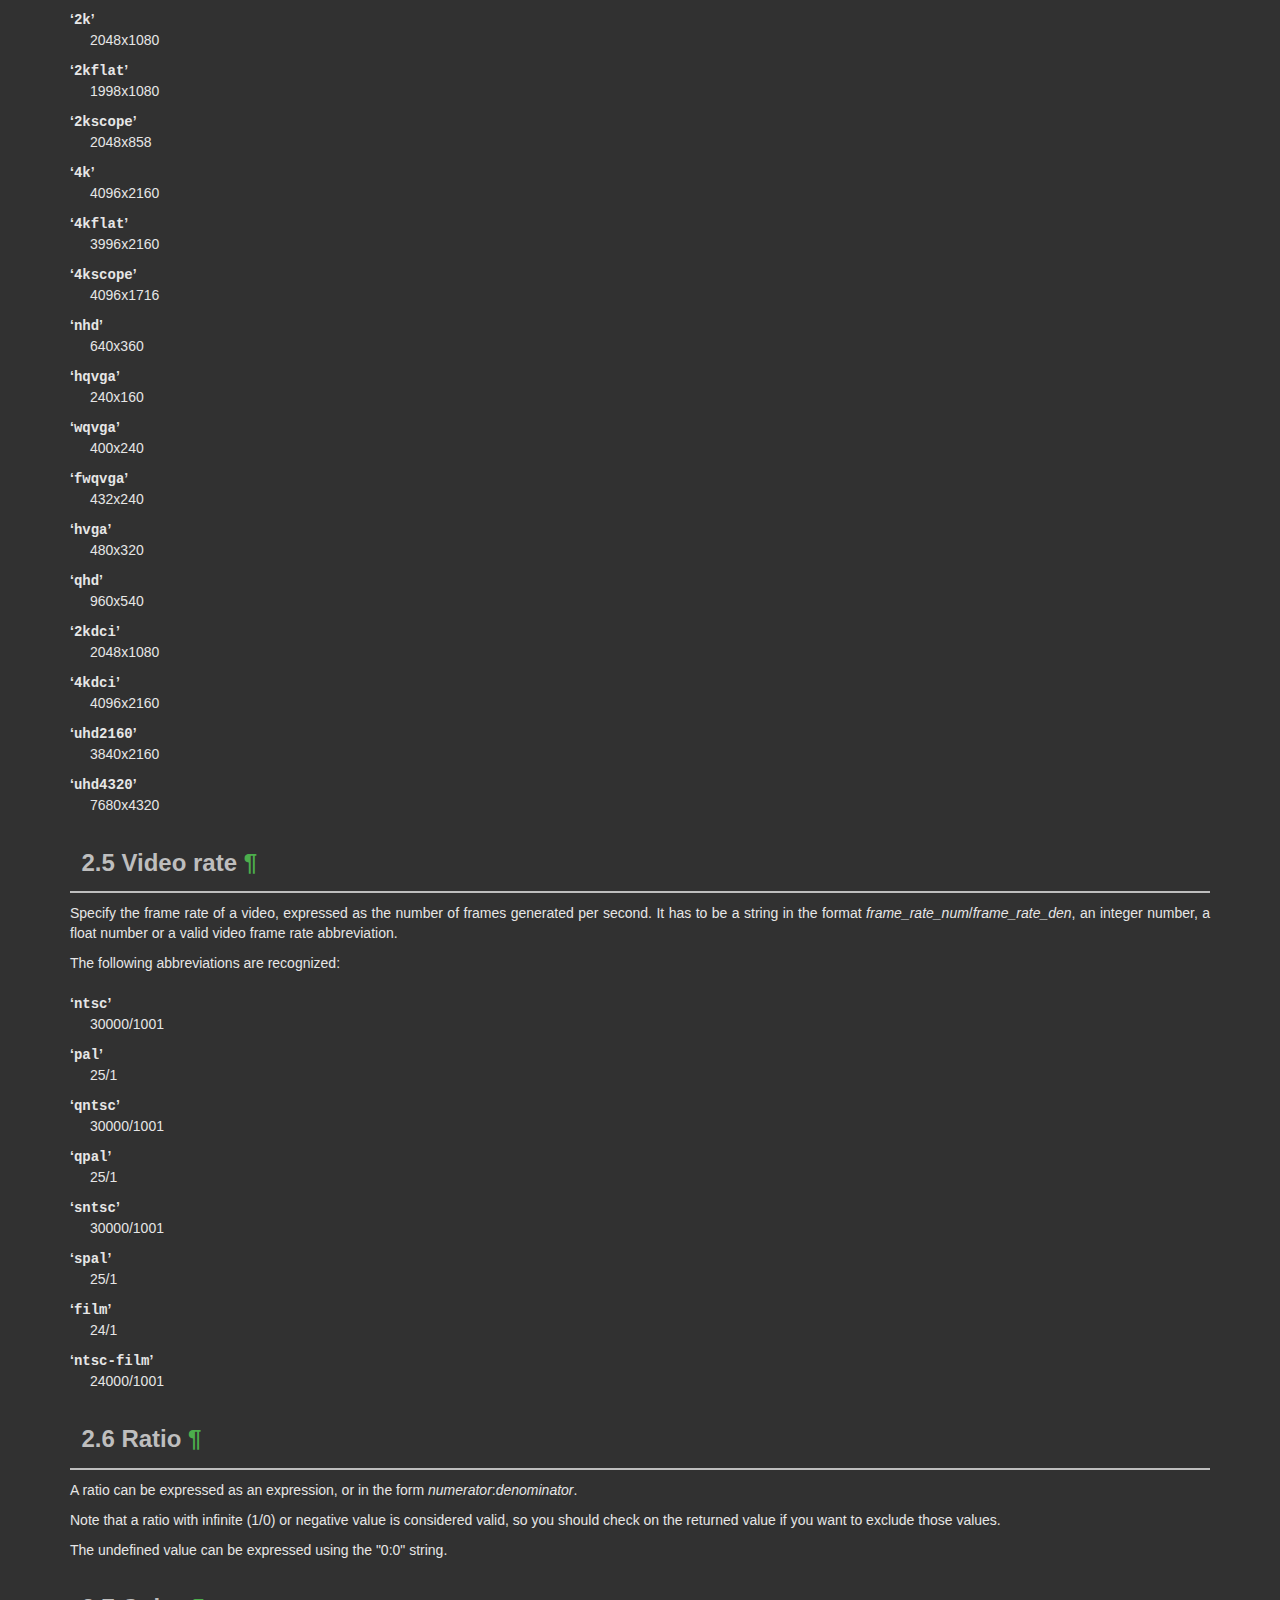
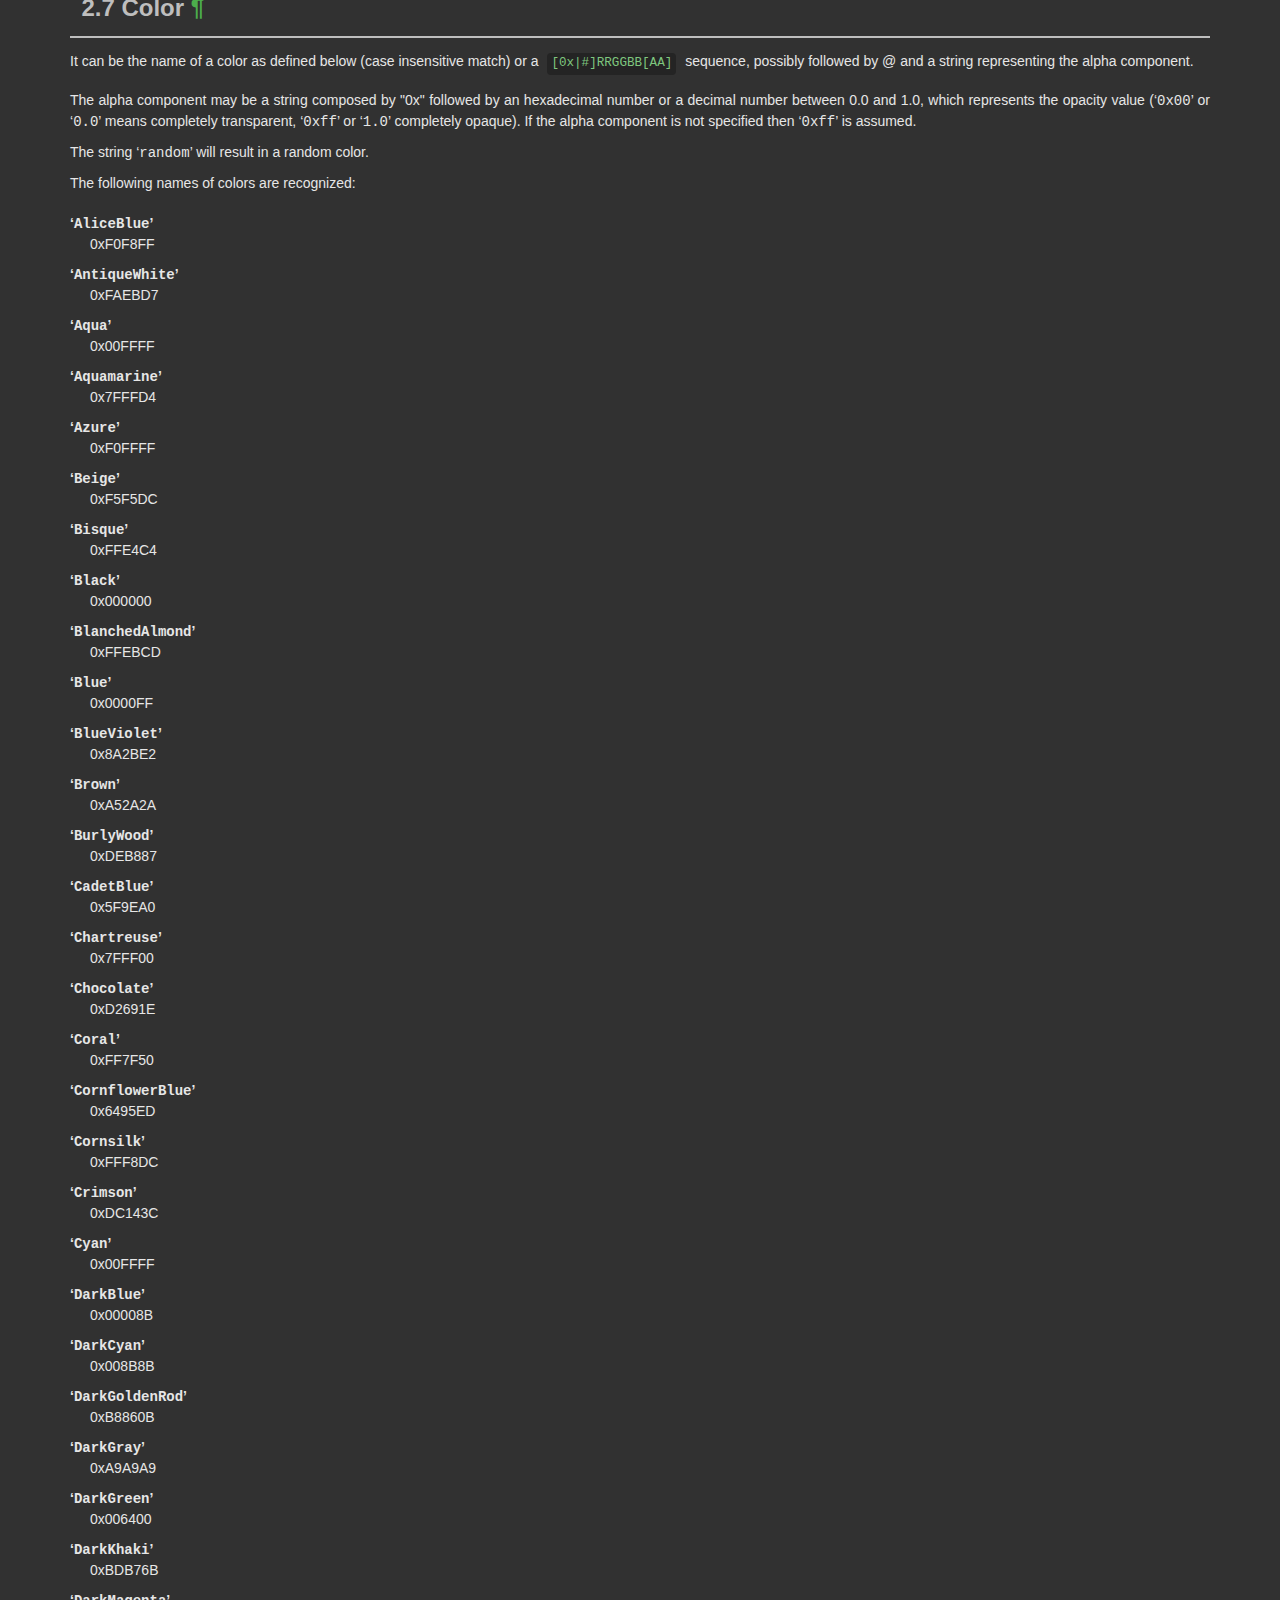
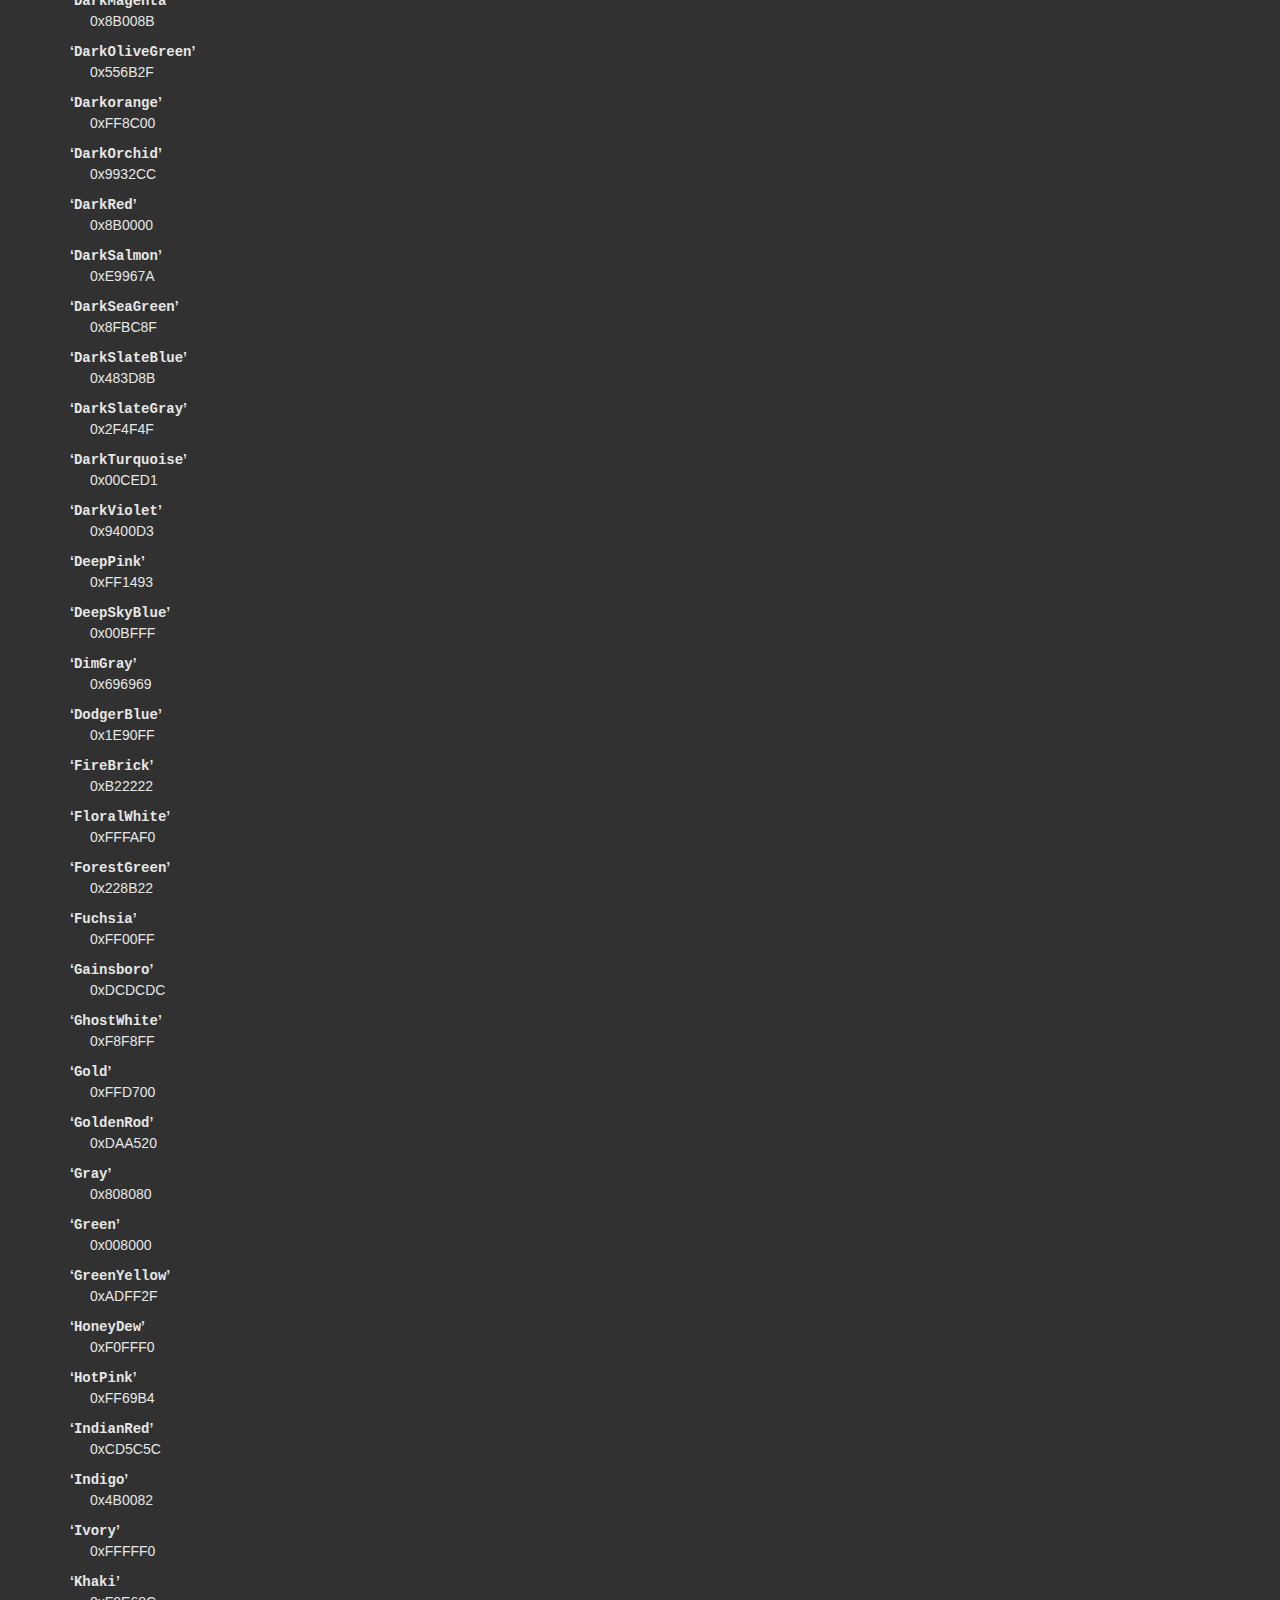
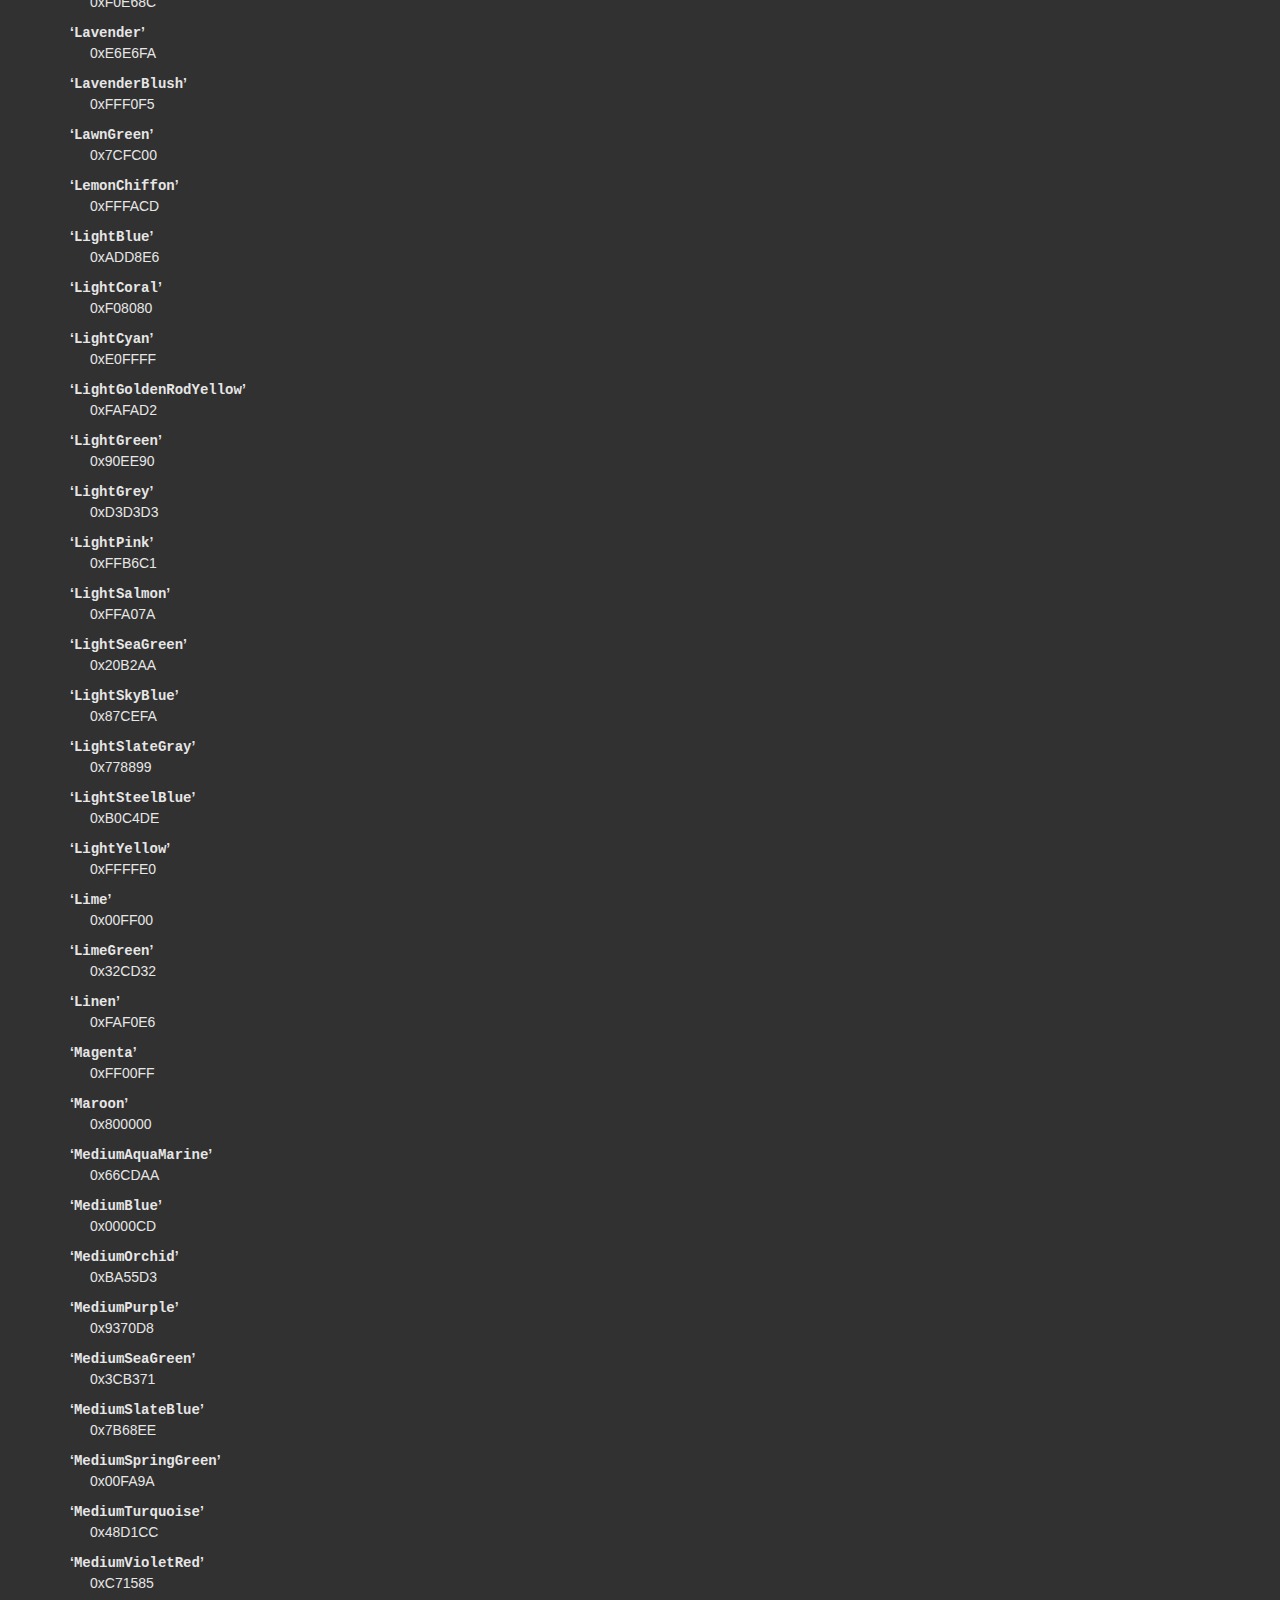
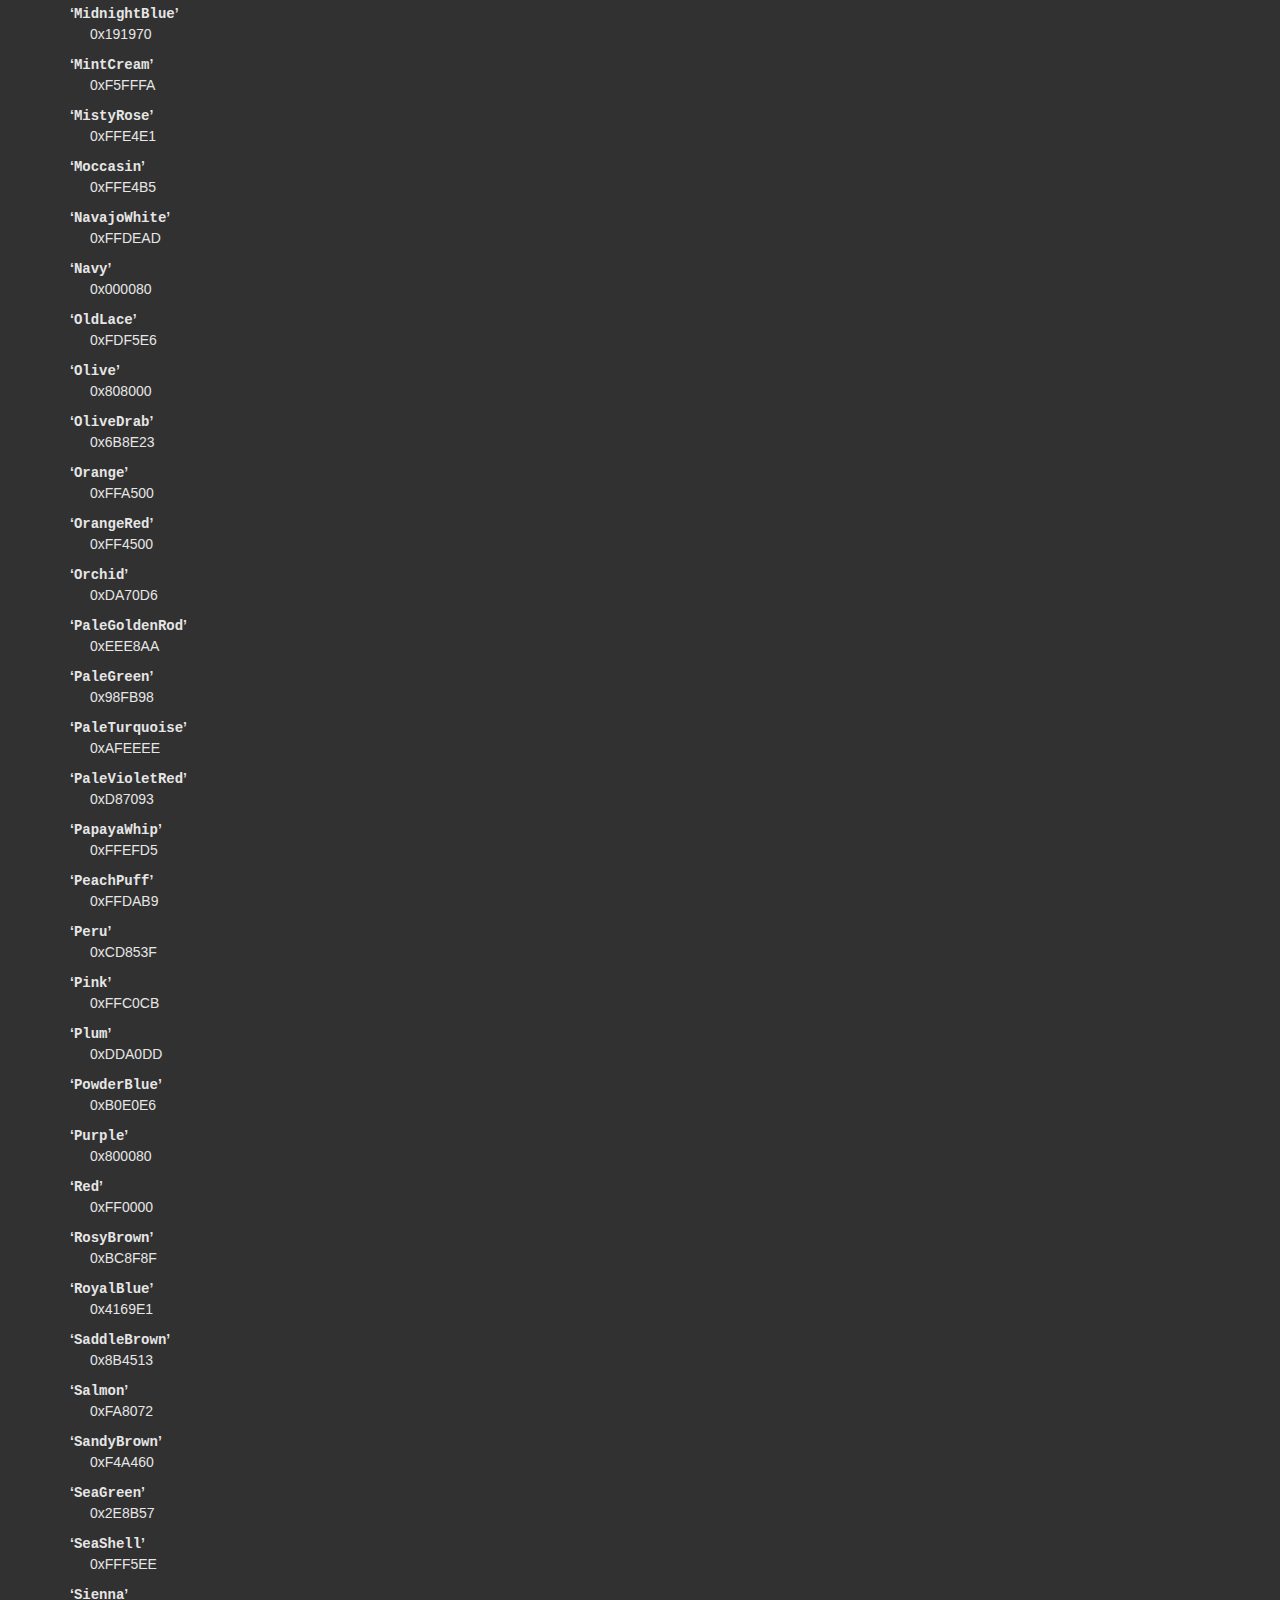
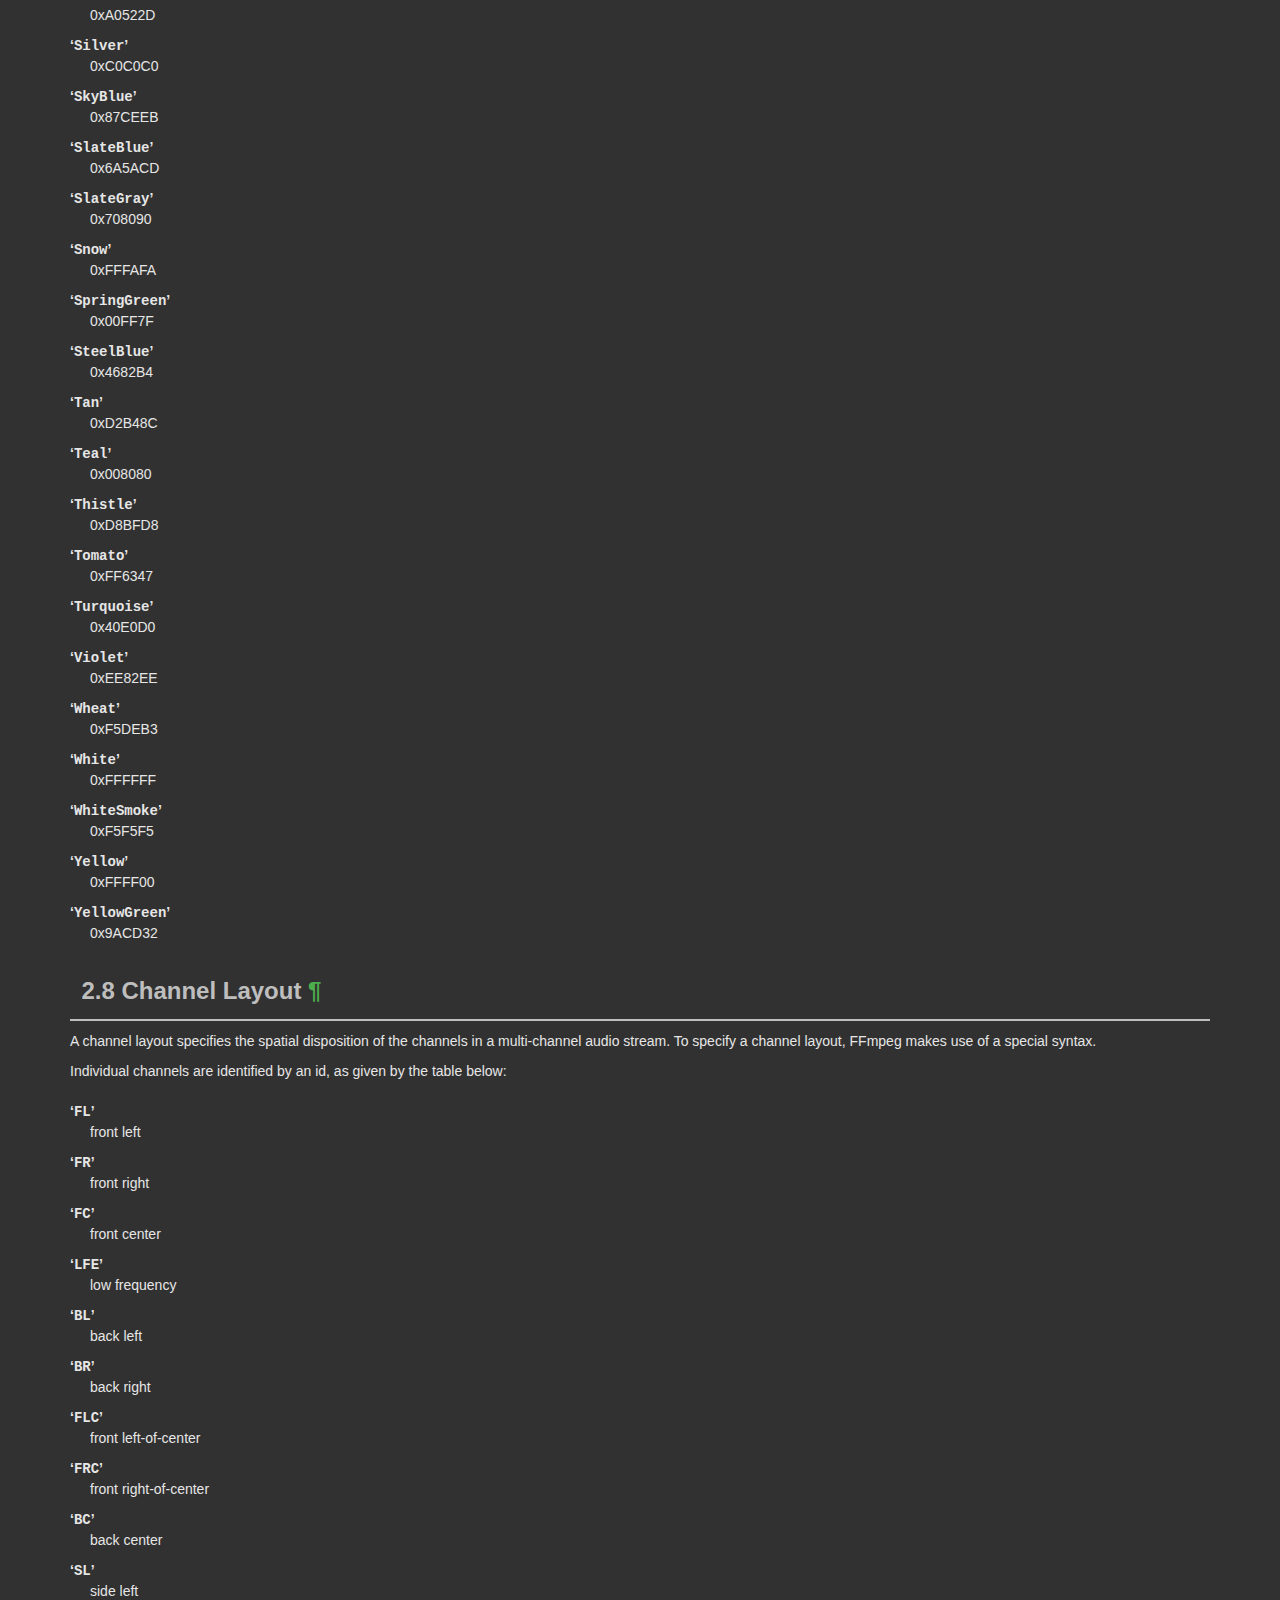
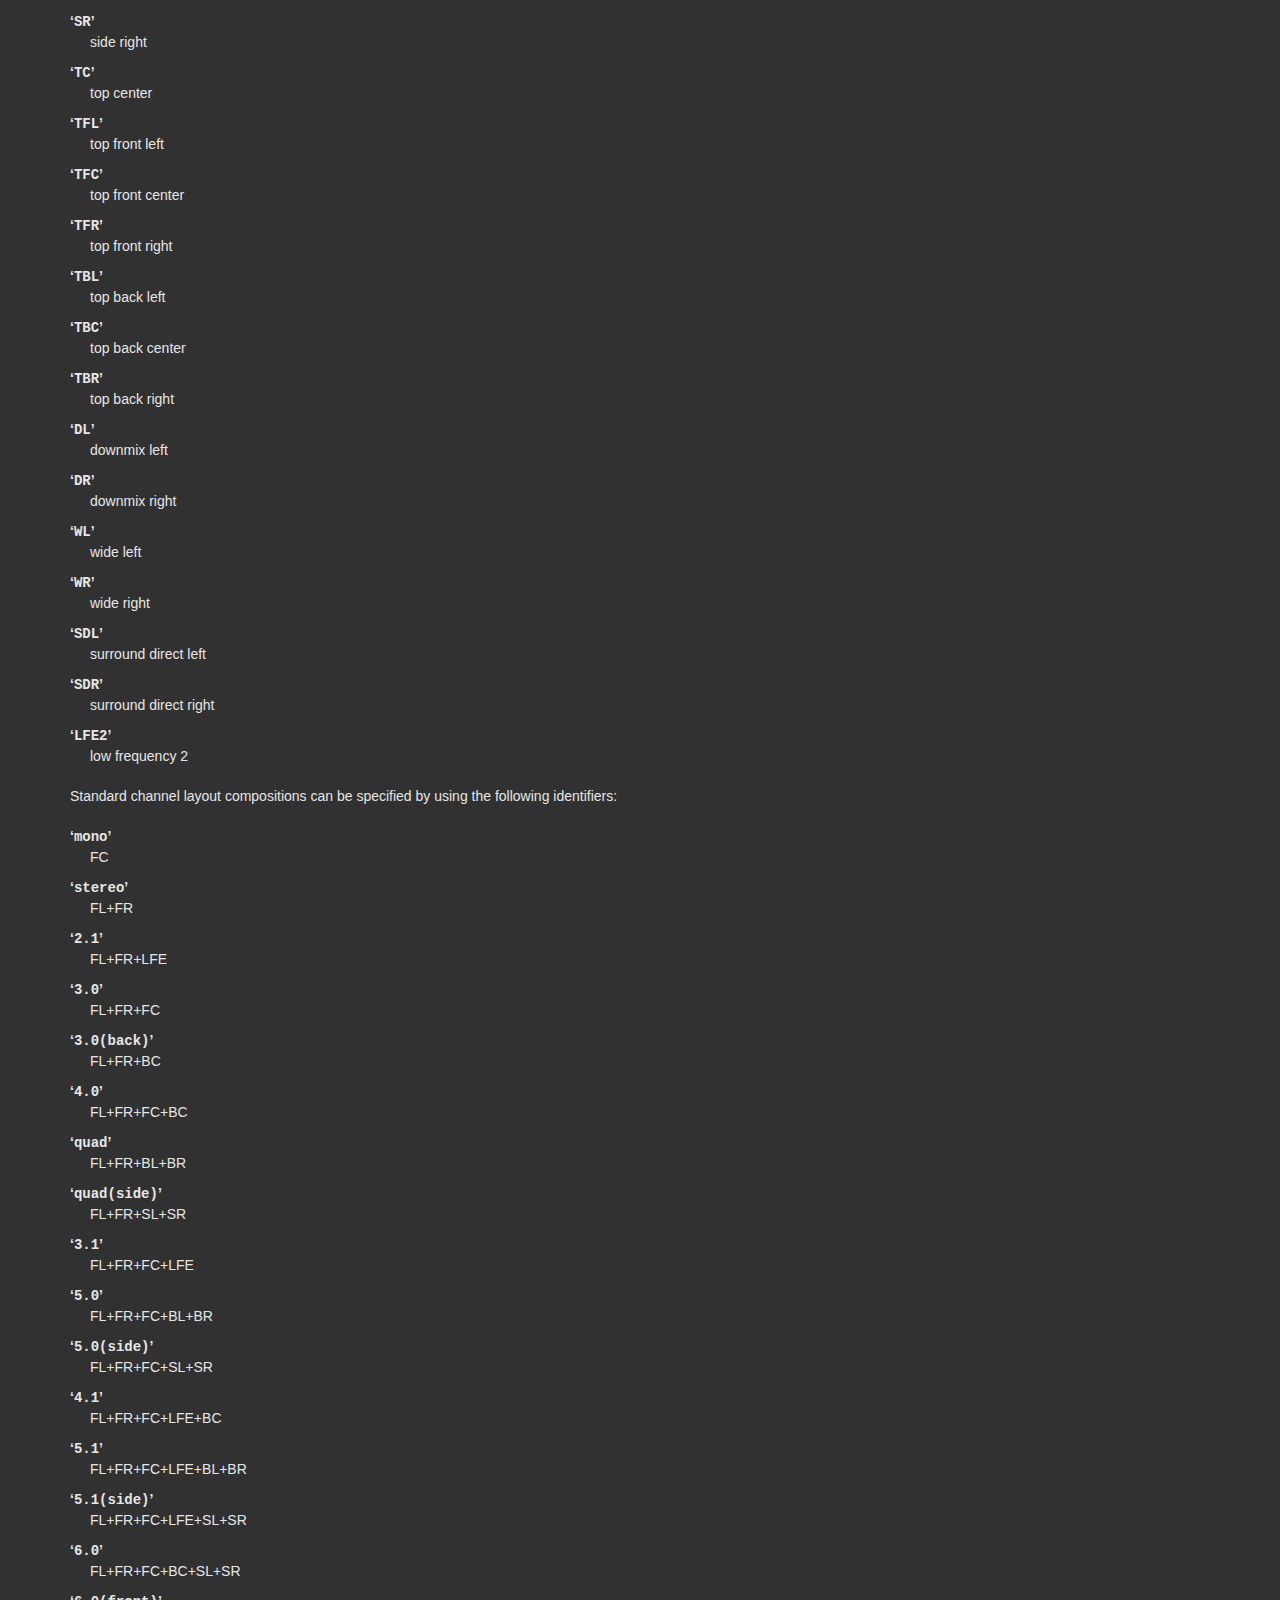
<file: ffmpeg/doc/ffmpeg-utils.html>
<!DOCTYPE html PUBLIC "-//W3C//DTD HTML 4.01 Transitional//EN" "http://www.w3.org/TR/html4/loose.dtd">
<html>
<!-- Created by , GNU Texinfo 7.1.1 -->
  <head>
    <meta charset="utf-8">
    <title>
      FFmpeg Utilities Documentation
    </title>
    <meta name="viewport" content="width=device-width,initial-scale=1.0">
    <link rel="stylesheet" type="text/css" href="bootstrap.min.css">
    <link rel="stylesheet" type="text/css" href="style.min.css">
  </head>
  <body>
    <div class="container">
      <h1>
      FFmpeg Utilities Documentation
      </h1>


<div class="top-level-extent" id="SEC_Top">

<div class="element-contents" id="SEC_Contents">
<h2 class="contents-heading">Table of Contents</h2>

<div class="contents">

<ul class="toc-numbered-mark">
  <li><a id="toc-Description" href="#Description">1 Description</a></li>
  <li><a id="toc-Syntax" href="#Syntax">2 Syntax</a>
  <ul class="toc-numbered-mark">
    <li><a id="toc-Quoting-and-escaping" href="#Quoting-and-escaping">2.1 Quoting and escaping</a>
    <ul class="toc-numbered-mark">
      <li><a id="toc-Examples" href="#Examples">2.1.1 Examples</a></li>
    </ul></li>
    <li><a id="toc-Date" href="#Date">2.2 Date</a></li>
    <li><a id="toc-Time-duration" href="#Time-duration">2.3 Time duration</a>
    <ul class="toc-numbered-mark">
      <li><a id="toc-Examples-1" href="#Examples-1">2.3.1 Examples</a></li>
    </ul></li>
    <li><a id="toc-Video-size" href="#Video-size">2.4 Video size</a></li>
    <li><a id="toc-Video-rate" href="#Video-rate">2.5 Video rate</a></li>
    <li><a id="toc-Ratio" href="#Ratio">2.6 Ratio</a></li>
    <li><a id="toc-Color" href="#Color">2.7 Color</a></li>
    <li><a id="toc-Channel-Layout" href="#Channel-Layout">2.8 Channel Layout</a></li>
  </ul></li>
  <li><a id="toc-Expression-Evaluation" href="#Expression-Evaluation">3 Expression Evaluation</a></li>
  <li><a id="toc-See-Also" href="#See-Also">4 See Also</a></li>
  <li><a id="toc-Authors" href="#Authors">5 Authors</a></li>
</ul>
</div>
</div>

<ul class="mini-toc">
<li><a href="#Description" accesskey="1">Description</a></li>
<li><a href="#Syntax" accesskey="2">Syntax</a></li>
<li><a href="#Expression-Evaluation" accesskey="3">Expression Evaluation</a></li>
<li><a href="#See-Also" accesskey="4">See Also</a></li>
<li><a href="#Authors" accesskey="5">Authors</a></li>
</ul>
<div class="chapter-level-extent" id="Description">
<h2 class="chapter"><span>1 Description<a class="copiable-link" href="#Description"> &para;</a></span></h2>

<p>This document describes some generic features and utilities provided
by the libavutil library.
</p>

</div>
<div class="chapter-level-extent" id="Syntax">
<h2 class="chapter"><span>2 Syntax<a class="copiable-link" href="#Syntax"> &para;</a></span></h2>

<p>This section documents the syntax and formats employed by the FFmpeg
libraries and tools.
</p>
<a class="anchor" id="quoting_005fand_005fescaping"></a><ul class="mini-toc">
<li><a href="#Quoting-and-escaping" accesskey="1">Quoting and escaping</a></li>
<li><a href="#Date" accesskey="2">Date</a></li>
<li><a href="#Time-duration" accesskey="3">Time duration</a></li>
<li><a href="#Video-size" accesskey="4">Video size</a></li>
<li><a href="#Video-rate" accesskey="5">Video rate</a></li>
<li><a href="#Ratio" accesskey="6">Ratio</a></li>
<li><a href="#Color" accesskey="7">Color</a></li>
<li><a href="#Channel-Layout" accesskey="8">Channel Layout</a></li>
</ul>
<div class="section-level-extent" id="Quoting-and-escaping">
<h3 class="section"><span>2.1 Quoting and escaping<a class="copiable-link" href="#Quoting-and-escaping"> &para;</a></span></h3>

<p>FFmpeg adopts the following quoting and escaping mechanism, unless
explicitly specified. The following rules are applied:
</p>
<ul class="itemize mark-bullet">
<li>&lsquo;<samp class="samp">'</samp>&rsquo; and &lsquo;<samp class="samp">\</samp>&rsquo; are special characters (respectively used for
quoting and escaping). In addition to them, there might be other
special characters depending on the specific syntax where the escaping
and quoting are employed.

</li><li>A special character is escaped by prefixing it with a &lsquo;<samp class="samp">\</samp>&rsquo;.

</li><li>All characters enclosed between &lsquo;<samp class="samp">''</samp>&rsquo; are included literally in the
parsed string. The quote character &lsquo;<samp class="samp">'</samp>&rsquo; itself cannot be quoted,
so you may need to close the quote and escape it.

</li><li>Leading and trailing whitespaces, unless escaped or quoted, are
removed from the parsed string.
</li></ul>

<p>Note that you may need to add a second level of escaping when using
the command line or a script, which depends on the syntax of the
adopted shell language.
</p>
<p>The function <code class="code">av_get_token</code> defined in
<samp class="file">libavutil/avstring.h</samp> can be used to parse a token quoted or
escaped according to the rules defined above.
</p>
<p>The tool <samp class="file">tools/ffescape</samp> in the FFmpeg source tree can be used
to automatically quote or escape a string in a script.
</p>
<ul class="mini-toc">
<li><a href="#Examples" accesskey="1">Examples</a></li>
</ul>
<div class="subsection-level-extent" id="Examples">
<h4 class="subsection"><span>2.1.1 Examples<a class="copiable-link" href="#Examples"> &para;</a></span></h4>

<ul class="itemize mark-bullet">
<li>Escape the string <code class="code">Crime d'Amour</code> containing the <code class="code">'</code> special
character:
<div class="example">
<pre class="example-preformatted">Crime d\'Amour
</pre></div>

</li><li>The string above contains a quote, so the <code class="code">'</code> needs to be escaped
when quoting it:
<div class="example">
<pre class="example-preformatted">'Crime d'\''Amour'
</pre></div>

</li><li>Include leading or trailing whitespaces using quoting:
<div class="example">
<pre class="example-preformatted">'  this string starts and ends with whitespaces  '
</pre></div>

</li><li>Escaping and quoting can be mixed together:
<div class="example">
<pre class="example-preformatted">' The string '\'string\'' is a string '
</pre></div>

</li><li>To include a literal &lsquo;<samp class="samp">\</samp>&rsquo; you can use either escaping or quoting:
<div class="example">
<pre class="example-preformatted">'c:\foo' can be written as c:\\foo
</pre></div>
</li></ul>

<a class="anchor" id="date-syntax"></a></div>
</div>
<div class="section-level-extent" id="Date">
<h3 class="section"><span>2.2 Date<a class="copiable-link" href="#Date"> &para;</a></span></h3>

<p>The accepted syntax is:
</p><div class="example">
<pre class="example-preformatted">[(YYYY-MM-DD|YYYYMMDD)[T|t| ]]((HH:MM:SS[.m...]]])|(HHMMSS[.m...]]]))[Z]
now
</pre></div>

<p>If the value is &quot;now&quot; it takes the current time.
</p>
<p>Time is local time unless Z is appended, in which case it is
interpreted as UTC.
If the year-month-day part is not specified it takes the current
year-month-day.
</p>
<a class="anchor" id="time-duration-syntax"></a></div>
<div class="section-level-extent" id="Time-duration">
<h3 class="section"><span>2.3 Time duration<a class="copiable-link" href="#Time-duration"> &para;</a></span></h3>

<p>There are two accepted syntaxes for expressing time duration.
</p>
<div class="example">
<pre class="example-preformatted">[-][<var class="var">HH</var>:]<var class="var">MM</var>:<var class="var">SS</var>[.<var class="var">m</var>...]
</pre></div>

<p><var class="var">HH</var> expresses the number of hours, <var class="var">MM</var> the number of minutes
for a maximum of 2 digits, and <var class="var">SS</var> the number of seconds for a
maximum of 2 digits. The <var class="var">m</var> at the end expresses decimal value for
<var class="var">SS</var>.
</p>
<p><em class="emph">or</em>
</p>
<div class="example">
<pre class="example-preformatted">[-]<var class="var">S</var>+[.<var class="var">m</var>...][s|ms|us]
</pre></div>

<p><var class="var">S</var> expresses the number of seconds, with the optional decimal part
<var class="var">m</var>.  The optional literal suffixes &lsquo;<samp class="samp">s</samp>&rsquo;, &lsquo;<samp class="samp">ms</samp>&rsquo; or &lsquo;<samp class="samp">us</samp>&rsquo;
indicate to interpret the value as seconds, milliseconds or microseconds,
respectively.
</p>
<p>In both expressions, the optional &lsquo;<samp class="samp">-</samp>&rsquo; indicates negative duration.
</p>
<ul class="mini-toc">
<li><a href="#Examples-1" accesskey="1">Examples</a></li>
</ul>
<div class="subsection-level-extent" id="Examples-1">
<h4 class="subsection"><span>2.3.1 Examples<a class="copiable-link" href="#Examples-1"> &para;</a></span></h4>

<p>The following examples are all valid time duration:
</p>
<dl class="table">
<dt>&lsquo;<samp class="samp">55</samp>&rsquo;</dt>
<dd><p>55 seconds
</p>
</dd>
<dt>&lsquo;<samp class="samp">0.2</samp>&rsquo;</dt>
<dd><p>0.2 seconds
</p>
</dd>
<dt>&lsquo;<samp class="samp">200ms</samp>&rsquo;</dt>
<dd><p>200 milliseconds, that&rsquo;s 0.2s
</p>
</dd>
<dt>&lsquo;<samp class="samp">200000us</samp>&rsquo;</dt>
<dd><p>200000 microseconds, that&rsquo;s 0.2s
</p>
</dd>
<dt>&lsquo;<samp class="samp">12:03:45</samp>&rsquo;</dt>
<dd><p>12 hours, 03 minutes and 45 seconds
</p>
</dd>
<dt>&lsquo;<samp class="samp">23.189</samp>&rsquo;</dt>
<dd><p>23.189 seconds
</p></dd>
</dl>

<a class="anchor" id="video-size-syntax"></a></div>
</div>
<div class="section-level-extent" id="Video-size">
<h3 class="section"><span>2.4 Video size<a class="copiable-link" href="#Video-size"> &para;</a></span></h3>
<p>Specify the size of the sourced video, it may be a string of the form
<var class="var">width</var>x<var class="var">height</var>, or the name of a size abbreviation.
</p>
<p>The following abbreviations are recognized:
</p><dl class="table">
<dt>&lsquo;<samp class="samp">ntsc</samp>&rsquo;</dt>
<dd><p>720x480
</p></dd>
<dt>&lsquo;<samp class="samp">pal</samp>&rsquo;</dt>
<dd><p>720x576
</p></dd>
<dt>&lsquo;<samp class="samp">qntsc</samp>&rsquo;</dt>
<dd><p>352x240
</p></dd>
<dt>&lsquo;<samp class="samp">qpal</samp>&rsquo;</dt>
<dd><p>352x288
</p></dd>
<dt>&lsquo;<samp class="samp">sntsc</samp>&rsquo;</dt>
<dd><p>640x480
</p></dd>
<dt>&lsquo;<samp class="samp">spal</samp>&rsquo;</dt>
<dd><p>768x576
</p></dd>
<dt>&lsquo;<samp class="samp">film</samp>&rsquo;</dt>
<dd><p>352x240
</p></dd>
<dt>&lsquo;<samp class="samp">ntsc-film</samp>&rsquo;</dt>
<dd><p>352x240
</p></dd>
<dt>&lsquo;<samp class="samp">sqcif</samp>&rsquo;</dt>
<dd><p>128x96
</p></dd>
<dt>&lsquo;<samp class="samp">qcif</samp>&rsquo;</dt>
<dd><p>176x144
</p></dd>
<dt>&lsquo;<samp class="samp">cif</samp>&rsquo;</dt>
<dd><p>352x288
</p></dd>
<dt>&lsquo;<samp class="samp">4cif</samp>&rsquo;</dt>
<dd><p>704x576
</p></dd>
<dt>&lsquo;<samp class="samp">16cif</samp>&rsquo;</dt>
<dd><p>1408x1152
</p></dd>
<dt>&lsquo;<samp class="samp">qqvga</samp>&rsquo;</dt>
<dd><p>160x120
</p></dd>
<dt>&lsquo;<samp class="samp">qvga</samp>&rsquo;</dt>
<dd><p>320x240
</p></dd>
<dt>&lsquo;<samp class="samp">vga</samp>&rsquo;</dt>
<dd><p>640x480
</p></dd>
<dt>&lsquo;<samp class="samp">svga</samp>&rsquo;</dt>
<dd><p>800x600
</p></dd>
<dt>&lsquo;<samp class="samp">xga</samp>&rsquo;</dt>
<dd><p>1024x768
</p></dd>
<dt>&lsquo;<samp class="samp">uxga</samp>&rsquo;</dt>
<dd><p>1600x1200
</p></dd>
<dt>&lsquo;<samp class="samp">qxga</samp>&rsquo;</dt>
<dd><p>2048x1536
</p></dd>
<dt>&lsquo;<samp class="samp">sxga</samp>&rsquo;</dt>
<dd><p>1280x1024
</p></dd>
<dt>&lsquo;<samp class="samp">qsxga</samp>&rsquo;</dt>
<dd><p>2560x2048
</p></dd>
<dt>&lsquo;<samp class="samp">hsxga</samp>&rsquo;</dt>
<dd><p>5120x4096
</p></dd>
<dt>&lsquo;<samp class="samp">wvga</samp>&rsquo;</dt>
<dd><p>852x480
</p></dd>
<dt>&lsquo;<samp class="samp">wxga</samp>&rsquo;</dt>
<dd><p>1366x768
</p></dd>
<dt>&lsquo;<samp class="samp">wsxga</samp>&rsquo;</dt>
<dd><p>1600x1024
</p></dd>
<dt>&lsquo;<samp class="samp">wuxga</samp>&rsquo;</dt>
<dd><p>1920x1200
</p></dd>
<dt>&lsquo;<samp class="samp">woxga</samp>&rsquo;</dt>
<dd><p>2560x1600
</p></dd>
<dt>&lsquo;<samp class="samp">wqsxga</samp>&rsquo;</dt>
<dd><p>3200x2048
</p></dd>
<dt>&lsquo;<samp class="samp">wquxga</samp>&rsquo;</dt>
<dd><p>3840x2400
</p></dd>
<dt>&lsquo;<samp class="samp">whsxga</samp>&rsquo;</dt>
<dd><p>6400x4096
</p></dd>
<dt>&lsquo;<samp class="samp">whuxga</samp>&rsquo;</dt>
<dd><p>7680x4800
</p></dd>
<dt>&lsquo;<samp class="samp">cga</samp>&rsquo;</dt>
<dd><p>320x200
</p></dd>
<dt>&lsquo;<samp class="samp">ega</samp>&rsquo;</dt>
<dd><p>640x350
</p></dd>
<dt>&lsquo;<samp class="samp">hd480</samp>&rsquo;</dt>
<dd><p>852x480
</p></dd>
<dt>&lsquo;<samp class="samp">hd720</samp>&rsquo;</dt>
<dd><p>1280x720
</p></dd>
<dt>&lsquo;<samp class="samp">hd1080</samp>&rsquo;</dt>
<dd><p>1920x1080
</p></dd>
<dt>&lsquo;<samp class="samp">2k</samp>&rsquo;</dt>
<dd><p>2048x1080
</p></dd>
<dt>&lsquo;<samp class="samp">2kflat</samp>&rsquo;</dt>
<dd><p>1998x1080
</p></dd>
<dt>&lsquo;<samp class="samp">2kscope</samp>&rsquo;</dt>
<dd><p>2048x858
</p></dd>
<dt>&lsquo;<samp class="samp">4k</samp>&rsquo;</dt>
<dd><p>4096x2160
</p></dd>
<dt>&lsquo;<samp class="samp">4kflat</samp>&rsquo;</dt>
<dd><p>3996x2160
</p></dd>
<dt>&lsquo;<samp class="samp">4kscope</samp>&rsquo;</dt>
<dd><p>4096x1716
</p></dd>
<dt>&lsquo;<samp class="samp">nhd</samp>&rsquo;</dt>
<dd><p>640x360
</p></dd>
<dt>&lsquo;<samp class="samp">hqvga</samp>&rsquo;</dt>
<dd><p>240x160
</p></dd>
<dt>&lsquo;<samp class="samp">wqvga</samp>&rsquo;</dt>
<dd><p>400x240
</p></dd>
<dt>&lsquo;<samp class="samp">fwqvga</samp>&rsquo;</dt>
<dd><p>432x240
</p></dd>
<dt>&lsquo;<samp class="samp">hvga</samp>&rsquo;</dt>
<dd><p>480x320
</p></dd>
<dt>&lsquo;<samp class="samp">qhd</samp>&rsquo;</dt>
<dd><p>960x540
</p></dd>
<dt>&lsquo;<samp class="samp">2kdci</samp>&rsquo;</dt>
<dd><p>2048x1080
</p></dd>
<dt>&lsquo;<samp class="samp">4kdci</samp>&rsquo;</dt>
<dd><p>4096x2160
</p></dd>
<dt>&lsquo;<samp class="samp">uhd2160</samp>&rsquo;</dt>
<dd><p>3840x2160
</p></dd>
<dt>&lsquo;<samp class="samp">uhd4320</samp>&rsquo;</dt>
<dd><p>7680x4320
</p></dd>
</dl>

<a class="anchor" id="video-rate-syntax"></a></div>
<div class="section-level-extent" id="Video-rate">
<h3 class="section"><span>2.5 Video rate<a class="copiable-link" href="#Video-rate"> &para;</a></span></h3>

<p>Specify the frame rate of a video, expressed as the number of frames
generated per second. It has to be a string in the format
<var class="var">frame_rate_num</var>/<var class="var">frame_rate_den</var>, an integer number, a float
number or a valid video frame rate abbreviation.
</p>
<p>The following abbreviations are recognized:
</p><dl class="table">
<dt>&lsquo;<samp class="samp">ntsc</samp>&rsquo;</dt>
<dd><p>30000/1001
</p></dd>
<dt>&lsquo;<samp class="samp">pal</samp>&rsquo;</dt>
<dd><p>25/1
</p></dd>
<dt>&lsquo;<samp class="samp">qntsc</samp>&rsquo;</dt>
<dd><p>30000/1001
</p></dd>
<dt>&lsquo;<samp class="samp">qpal</samp>&rsquo;</dt>
<dd><p>25/1
</p></dd>
<dt>&lsquo;<samp class="samp">sntsc</samp>&rsquo;</dt>
<dd><p>30000/1001
</p></dd>
<dt>&lsquo;<samp class="samp">spal</samp>&rsquo;</dt>
<dd><p>25/1
</p></dd>
<dt>&lsquo;<samp class="samp">film</samp>&rsquo;</dt>
<dd><p>24/1
</p></dd>
<dt>&lsquo;<samp class="samp">ntsc-film</samp>&rsquo;</dt>
<dd><p>24000/1001
</p></dd>
</dl>

<a class="anchor" id="ratio-syntax"></a></div>
<div class="section-level-extent" id="Ratio">
<h3 class="section"><span>2.6 Ratio<a class="copiable-link" href="#Ratio"> &para;</a></span></h3>

<p>A ratio can be expressed as an expression, or in the form
<var class="var">numerator</var>:<var class="var">denominator</var>.
</p>
<p>Note that a ratio with infinite (1/0) or negative value is
considered valid, so you should check on the returned value if you
want to exclude those values.
</p>
<p>The undefined value can be expressed using the &quot;0:0&quot; string.
</p>
<a class="anchor" id="color-syntax"></a></div>
<div class="section-level-extent" id="Color">
<h3 class="section"><span>2.7 Color<a class="copiable-link" href="#Color"> &para;</a></span></h3>

<p>It can be the name of a color as defined below (case insensitive match) or a
<code class="code">[0x|#]RRGGBB[AA]</code> sequence, possibly followed by @ and a string
representing the alpha component.
</p>
<p>The alpha component may be a string composed by &quot;0x&quot; followed by an
hexadecimal number or a decimal number between 0.0 and 1.0, which
represents the opacity value (&lsquo;<samp class="samp">0x00</samp>&rsquo; or &lsquo;<samp class="samp">0.0</samp>&rsquo; means completely
transparent, &lsquo;<samp class="samp">0xff</samp>&rsquo; or &lsquo;<samp class="samp">1.0</samp>&rsquo; completely opaque). If the alpha
component is not specified then &lsquo;<samp class="samp">0xff</samp>&rsquo; is assumed.
</p>
<p>The string &lsquo;<samp class="samp">random</samp>&rsquo; will result in a random color.
</p>
<p>The following names of colors are recognized:
</p><dl class="table">
<dt>&lsquo;<samp class="samp">AliceBlue</samp>&rsquo;</dt>
<dd><p>0xF0F8FF
</p></dd>
<dt>&lsquo;<samp class="samp">AntiqueWhite</samp>&rsquo;</dt>
<dd><p>0xFAEBD7
</p></dd>
<dt>&lsquo;<samp class="samp">Aqua</samp>&rsquo;</dt>
<dd><p>0x00FFFF
</p></dd>
<dt>&lsquo;<samp class="samp">Aquamarine</samp>&rsquo;</dt>
<dd><p>0x7FFFD4
</p></dd>
<dt>&lsquo;<samp class="samp">Azure</samp>&rsquo;</dt>
<dd><p>0xF0FFFF
</p></dd>
<dt>&lsquo;<samp class="samp">Beige</samp>&rsquo;</dt>
<dd><p>0xF5F5DC
</p></dd>
<dt>&lsquo;<samp class="samp">Bisque</samp>&rsquo;</dt>
<dd><p>0xFFE4C4
</p></dd>
<dt>&lsquo;<samp class="samp">Black</samp>&rsquo;</dt>
<dd><p>0x000000
</p></dd>
<dt>&lsquo;<samp class="samp">BlanchedAlmond</samp>&rsquo;</dt>
<dd><p>0xFFEBCD
</p></dd>
<dt>&lsquo;<samp class="samp">Blue</samp>&rsquo;</dt>
<dd><p>0x0000FF
</p></dd>
<dt>&lsquo;<samp class="samp">BlueViolet</samp>&rsquo;</dt>
<dd><p>0x8A2BE2
</p></dd>
<dt>&lsquo;<samp class="samp">Brown</samp>&rsquo;</dt>
<dd><p>0xA52A2A
</p></dd>
<dt>&lsquo;<samp class="samp">BurlyWood</samp>&rsquo;</dt>
<dd><p>0xDEB887
</p></dd>
<dt>&lsquo;<samp class="samp">CadetBlue</samp>&rsquo;</dt>
<dd><p>0x5F9EA0
</p></dd>
<dt>&lsquo;<samp class="samp">Chartreuse</samp>&rsquo;</dt>
<dd><p>0x7FFF00
</p></dd>
<dt>&lsquo;<samp class="samp">Chocolate</samp>&rsquo;</dt>
<dd><p>0xD2691E
</p></dd>
<dt>&lsquo;<samp class="samp">Coral</samp>&rsquo;</dt>
<dd><p>0xFF7F50
</p></dd>
<dt>&lsquo;<samp class="samp">CornflowerBlue</samp>&rsquo;</dt>
<dd><p>0x6495ED
</p></dd>
<dt>&lsquo;<samp class="samp">Cornsilk</samp>&rsquo;</dt>
<dd><p>0xFFF8DC
</p></dd>
<dt>&lsquo;<samp class="samp">Crimson</samp>&rsquo;</dt>
<dd><p>0xDC143C
</p></dd>
<dt>&lsquo;<samp class="samp">Cyan</samp>&rsquo;</dt>
<dd><p>0x00FFFF
</p></dd>
<dt>&lsquo;<samp class="samp">DarkBlue</samp>&rsquo;</dt>
<dd><p>0x00008B
</p></dd>
<dt>&lsquo;<samp class="samp">DarkCyan</samp>&rsquo;</dt>
<dd><p>0x008B8B
</p></dd>
<dt>&lsquo;<samp class="samp">DarkGoldenRod</samp>&rsquo;</dt>
<dd><p>0xB8860B
</p></dd>
<dt>&lsquo;<samp class="samp">DarkGray</samp>&rsquo;</dt>
<dd><p>0xA9A9A9
</p></dd>
<dt>&lsquo;<samp class="samp">DarkGreen</samp>&rsquo;</dt>
<dd><p>0x006400
</p></dd>
<dt>&lsquo;<samp class="samp">DarkKhaki</samp>&rsquo;</dt>
<dd><p>0xBDB76B
</p></dd>
<dt>&lsquo;<samp class="samp">DarkMagenta</samp>&rsquo;</dt>
<dd><p>0x8B008B
</p></dd>
<dt>&lsquo;<samp class="samp">DarkOliveGreen</samp>&rsquo;</dt>
<dd><p>0x556B2F
</p></dd>
<dt>&lsquo;<samp class="samp">Darkorange</samp>&rsquo;</dt>
<dd><p>0xFF8C00
</p></dd>
<dt>&lsquo;<samp class="samp">DarkOrchid</samp>&rsquo;</dt>
<dd><p>0x9932CC
</p></dd>
<dt>&lsquo;<samp class="samp">DarkRed</samp>&rsquo;</dt>
<dd><p>0x8B0000
</p></dd>
<dt>&lsquo;<samp class="samp">DarkSalmon</samp>&rsquo;</dt>
<dd><p>0xE9967A
</p></dd>
<dt>&lsquo;<samp class="samp">DarkSeaGreen</samp>&rsquo;</dt>
<dd><p>0x8FBC8F
</p></dd>
<dt>&lsquo;<samp class="samp">DarkSlateBlue</samp>&rsquo;</dt>
<dd><p>0x483D8B
</p></dd>
<dt>&lsquo;<samp class="samp">DarkSlateGray</samp>&rsquo;</dt>
<dd><p>0x2F4F4F
</p></dd>
<dt>&lsquo;<samp class="samp">DarkTurquoise</samp>&rsquo;</dt>
<dd><p>0x00CED1
</p></dd>
<dt>&lsquo;<samp class="samp">DarkViolet</samp>&rsquo;</dt>
<dd><p>0x9400D3
</p></dd>
<dt>&lsquo;<samp class="samp">DeepPink</samp>&rsquo;</dt>
<dd><p>0xFF1493
</p></dd>
<dt>&lsquo;<samp class="samp">DeepSkyBlue</samp>&rsquo;</dt>
<dd><p>0x00BFFF
</p></dd>
<dt>&lsquo;<samp class="samp">DimGray</samp>&rsquo;</dt>
<dd><p>0x696969
</p></dd>
<dt>&lsquo;<samp class="samp">DodgerBlue</samp>&rsquo;</dt>
<dd><p>0x1E90FF
</p></dd>
<dt>&lsquo;<samp class="samp">FireBrick</samp>&rsquo;</dt>
<dd><p>0xB22222
</p></dd>
<dt>&lsquo;<samp class="samp">FloralWhite</samp>&rsquo;</dt>
<dd><p>0xFFFAF0
</p></dd>
<dt>&lsquo;<samp class="samp">ForestGreen</samp>&rsquo;</dt>
<dd><p>0x228B22
</p></dd>
<dt>&lsquo;<samp class="samp">Fuchsia</samp>&rsquo;</dt>
<dd><p>0xFF00FF
</p></dd>
<dt>&lsquo;<samp class="samp">Gainsboro</samp>&rsquo;</dt>
<dd><p>0xDCDCDC
</p></dd>
<dt>&lsquo;<samp class="samp">GhostWhite</samp>&rsquo;</dt>
<dd><p>0xF8F8FF
</p></dd>
<dt>&lsquo;<samp class="samp">Gold</samp>&rsquo;</dt>
<dd><p>0xFFD700
</p></dd>
<dt>&lsquo;<samp class="samp">GoldenRod</samp>&rsquo;</dt>
<dd><p>0xDAA520
</p></dd>
<dt>&lsquo;<samp class="samp">Gray</samp>&rsquo;</dt>
<dd><p>0x808080
</p></dd>
<dt>&lsquo;<samp class="samp">Green</samp>&rsquo;</dt>
<dd><p>0x008000
</p></dd>
<dt>&lsquo;<samp class="samp">GreenYellow</samp>&rsquo;</dt>
<dd><p>0xADFF2F
</p></dd>
<dt>&lsquo;<samp class="samp">HoneyDew</samp>&rsquo;</dt>
<dd><p>0xF0FFF0
</p></dd>
<dt>&lsquo;<samp class="samp">HotPink</samp>&rsquo;</dt>
<dd><p>0xFF69B4
</p></dd>
<dt>&lsquo;<samp class="samp">IndianRed</samp>&rsquo;</dt>
<dd><p>0xCD5C5C
</p></dd>
<dt>&lsquo;<samp class="samp">Indigo</samp>&rsquo;</dt>
<dd><p>0x4B0082
</p></dd>
<dt>&lsquo;<samp class="samp">Ivory</samp>&rsquo;</dt>
<dd><p>0xFFFFF0
</p></dd>
<dt>&lsquo;<samp class="samp">Khaki</samp>&rsquo;</dt>
<dd><p>0xF0E68C
</p></dd>
<dt>&lsquo;<samp class="samp">Lavender</samp>&rsquo;</dt>
<dd><p>0xE6E6FA
</p></dd>
<dt>&lsquo;<samp class="samp">LavenderBlush</samp>&rsquo;</dt>
<dd><p>0xFFF0F5
</p></dd>
<dt>&lsquo;<samp class="samp">LawnGreen</samp>&rsquo;</dt>
<dd><p>0x7CFC00
</p></dd>
<dt>&lsquo;<samp class="samp">LemonChiffon</samp>&rsquo;</dt>
<dd><p>0xFFFACD
</p></dd>
<dt>&lsquo;<samp class="samp">LightBlue</samp>&rsquo;</dt>
<dd><p>0xADD8E6
</p></dd>
<dt>&lsquo;<samp class="samp">LightCoral</samp>&rsquo;</dt>
<dd><p>0xF08080
</p></dd>
<dt>&lsquo;<samp class="samp">LightCyan</samp>&rsquo;</dt>
<dd><p>0xE0FFFF
</p></dd>
<dt>&lsquo;<samp class="samp">LightGoldenRodYellow</samp>&rsquo;</dt>
<dd><p>0xFAFAD2
</p></dd>
<dt>&lsquo;<samp class="samp">LightGreen</samp>&rsquo;</dt>
<dd><p>0x90EE90
</p></dd>
<dt>&lsquo;<samp class="samp">LightGrey</samp>&rsquo;</dt>
<dd><p>0xD3D3D3
</p></dd>
<dt>&lsquo;<samp class="samp">LightPink</samp>&rsquo;</dt>
<dd><p>0xFFB6C1
</p></dd>
<dt>&lsquo;<samp class="samp">LightSalmon</samp>&rsquo;</dt>
<dd><p>0xFFA07A
</p></dd>
<dt>&lsquo;<samp class="samp">LightSeaGreen</samp>&rsquo;</dt>
<dd><p>0x20B2AA
</p></dd>
<dt>&lsquo;<samp class="samp">LightSkyBlue</samp>&rsquo;</dt>
<dd><p>0x87CEFA
</p></dd>
<dt>&lsquo;<samp class="samp">LightSlateGray</samp>&rsquo;</dt>
<dd><p>0x778899
</p></dd>
<dt>&lsquo;<samp class="samp">LightSteelBlue</samp>&rsquo;</dt>
<dd><p>0xB0C4DE
</p></dd>
<dt>&lsquo;<samp class="samp">LightYellow</samp>&rsquo;</dt>
<dd><p>0xFFFFE0
</p></dd>
<dt>&lsquo;<samp class="samp">Lime</samp>&rsquo;</dt>
<dd><p>0x00FF00
</p></dd>
<dt>&lsquo;<samp class="samp">LimeGreen</samp>&rsquo;</dt>
<dd><p>0x32CD32
</p></dd>
<dt>&lsquo;<samp class="samp">Linen</samp>&rsquo;</dt>
<dd><p>0xFAF0E6
</p></dd>
<dt>&lsquo;<samp class="samp">Magenta</samp>&rsquo;</dt>
<dd><p>0xFF00FF
</p></dd>
<dt>&lsquo;<samp class="samp">Maroon</samp>&rsquo;</dt>
<dd><p>0x800000
</p></dd>
<dt>&lsquo;<samp class="samp">MediumAquaMarine</samp>&rsquo;</dt>
<dd><p>0x66CDAA
</p></dd>
<dt>&lsquo;<samp class="samp">MediumBlue</samp>&rsquo;</dt>
<dd><p>0x0000CD
</p></dd>
<dt>&lsquo;<samp class="samp">MediumOrchid</samp>&rsquo;</dt>
<dd><p>0xBA55D3
</p></dd>
<dt>&lsquo;<samp class="samp">MediumPurple</samp>&rsquo;</dt>
<dd><p>0x9370D8
</p></dd>
<dt>&lsquo;<samp class="samp">MediumSeaGreen</samp>&rsquo;</dt>
<dd><p>0x3CB371
</p></dd>
<dt>&lsquo;<samp class="samp">MediumSlateBlue</samp>&rsquo;</dt>
<dd><p>0x7B68EE
</p></dd>
<dt>&lsquo;<samp class="samp">MediumSpringGreen</samp>&rsquo;</dt>
<dd><p>0x00FA9A
</p></dd>
<dt>&lsquo;<samp class="samp">MediumTurquoise</samp>&rsquo;</dt>
<dd><p>0x48D1CC
</p></dd>
<dt>&lsquo;<samp class="samp">MediumVioletRed</samp>&rsquo;</dt>
<dd><p>0xC71585
</p></dd>
<dt>&lsquo;<samp class="samp">MidnightBlue</samp>&rsquo;</dt>
<dd><p>0x191970
</p></dd>
<dt>&lsquo;<samp class="samp">MintCream</samp>&rsquo;</dt>
<dd><p>0xF5FFFA
</p></dd>
<dt>&lsquo;<samp class="samp">MistyRose</samp>&rsquo;</dt>
<dd><p>0xFFE4E1
</p></dd>
<dt>&lsquo;<samp class="samp">Moccasin</samp>&rsquo;</dt>
<dd><p>0xFFE4B5
</p></dd>
<dt>&lsquo;<samp class="samp">NavajoWhite</samp>&rsquo;</dt>
<dd><p>0xFFDEAD
</p></dd>
<dt>&lsquo;<samp class="samp">Navy</samp>&rsquo;</dt>
<dd><p>0x000080
</p></dd>
<dt>&lsquo;<samp class="samp">OldLace</samp>&rsquo;</dt>
<dd><p>0xFDF5E6
</p></dd>
<dt>&lsquo;<samp class="samp">Olive</samp>&rsquo;</dt>
<dd><p>0x808000
</p></dd>
<dt>&lsquo;<samp class="samp">OliveDrab</samp>&rsquo;</dt>
<dd><p>0x6B8E23
</p></dd>
<dt>&lsquo;<samp class="samp">Orange</samp>&rsquo;</dt>
<dd><p>0xFFA500
</p></dd>
<dt>&lsquo;<samp class="samp">OrangeRed</samp>&rsquo;</dt>
<dd><p>0xFF4500
</p></dd>
<dt>&lsquo;<samp class="samp">Orchid</samp>&rsquo;</dt>
<dd><p>0xDA70D6
</p></dd>
<dt>&lsquo;<samp class="samp">PaleGoldenRod</samp>&rsquo;</dt>
<dd><p>0xEEE8AA
</p></dd>
<dt>&lsquo;<samp class="samp">PaleGreen</samp>&rsquo;</dt>
<dd><p>0x98FB98
</p></dd>
<dt>&lsquo;<samp class="samp">PaleTurquoise</samp>&rsquo;</dt>
<dd><p>0xAFEEEE
</p></dd>
<dt>&lsquo;<samp class="samp">PaleVioletRed</samp>&rsquo;</dt>
<dd><p>0xD87093
</p></dd>
<dt>&lsquo;<samp class="samp">PapayaWhip</samp>&rsquo;</dt>
<dd><p>0xFFEFD5
</p></dd>
<dt>&lsquo;<samp class="samp">PeachPuff</samp>&rsquo;</dt>
<dd><p>0xFFDAB9
</p></dd>
<dt>&lsquo;<samp class="samp">Peru</samp>&rsquo;</dt>
<dd><p>0xCD853F
</p></dd>
<dt>&lsquo;<samp class="samp">Pink</samp>&rsquo;</dt>
<dd><p>0xFFC0CB
</p></dd>
<dt>&lsquo;<samp class="samp">Plum</samp>&rsquo;</dt>
<dd><p>0xDDA0DD
</p></dd>
<dt>&lsquo;<samp class="samp">PowderBlue</samp>&rsquo;</dt>
<dd><p>0xB0E0E6
</p></dd>
<dt>&lsquo;<samp class="samp">Purple</samp>&rsquo;</dt>
<dd><p>0x800080
</p></dd>
<dt>&lsquo;<samp class="samp">Red</samp>&rsquo;</dt>
<dd><p>0xFF0000
</p></dd>
<dt>&lsquo;<samp class="samp">RosyBrown</samp>&rsquo;</dt>
<dd><p>0xBC8F8F
</p></dd>
<dt>&lsquo;<samp class="samp">RoyalBlue</samp>&rsquo;</dt>
<dd><p>0x4169E1
</p></dd>
<dt>&lsquo;<samp class="samp">SaddleBrown</samp>&rsquo;</dt>
<dd><p>0x8B4513
</p></dd>
<dt>&lsquo;<samp class="samp">Salmon</samp>&rsquo;</dt>
<dd><p>0xFA8072
</p></dd>
<dt>&lsquo;<samp class="samp">SandyBrown</samp>&rsquo;</dt>
<dd><p>0xF4A460
</p></dd>
<dt>&lsquo;<samp class="samp">SeaGreen</samp>&rsquo;</dt>
<dd><p>0x2E8B57
</p></dd>
<dt>&lsquo;<samp class="samp">SeaShell</samp>&rsquo;</dt>
<dd><p>0xFFF5EE
</p></dd>
<dt>&lsquo;<samp class="samp">Sienna</samp>&rsquo;</dt>
<dd><p>0xA0522D
</p></dd>
<dt>&lsquo;<samp class="samp">Silver</samp>&rsquo;</dt>
<dd><p>0xC0C0C0
</p></dd>
<dt>&lsquo;<samp class="samp">SkyBlue</samp>&rsquo;</dt>
<dd><p>0x87CEEB
</p></dd>
<dt>&lsquo;<samp class="samp">SlateBlue</samp>&rsquo;</dt>
<dd><p>0x6A5ACD
</p></dd>
<dt>&lsquo;<samp class="samp">SlateGray</samp>&rsquo;</dt>
<dd><p>0x708090
</p></dd>
<dt>&lsquo;<samp class="samp">Snow</samp>&rsquo;</dt>
<dd><p>0xFFFAFA
</p></dd>
<dt>&lsquo;<samp class="samp">SpringGreen</samp>&rsquo;</dt>
<dd><p>0x00FF7F
</p></dd>
<dt>&lsquo;<samp class="samp">SteelBlue</samp>&rsquo;</dt>
<dd><p>0x4682B4
</p></dd>
<dt>&lsquo;<samp class="samp">Tan</samp>&rsquo;</dt>
<dd><p>0xD2B48C
</p></dd>
<dt>&lsquo;<samp class="samp">Teal</samp>&rsquo;</dt>
<dd><p>0x008080
</p></dd>
<dt>&lsquo;<samp class="samp">Thistle</samp>&rsquo;</dt>
<dd><p>0xD8BFD8
</p></dd>
<dt>&lsquo;<samp class="samp">Tomato</samp>&rsquo;</dt>
<dd><p>0xFF6347
</p></dd>
<dt>&lsquo;<samp class="samp">Turquoise</samp>&rsquo;</dt>
<dd><p>0x40E0D0
</p></dd>
<dt>&lsquo;<samp class="samp">Violet</samp>&rsquo;</dt>
<dd><p>0xEE82EE
</p></dd>
<dt>&lsquo;<samp class="samp">Wheat</samp>&rsquo;</dt>
<dd><p>0xF5DEB3
</p></dd>
<dt>&lsquo;<samp class="samp">White</samp>&rsquo;</dt>
<dd><p>0xFFFFFF
</p></dd>
<dt>&lsquo;<samp class="samp">WhiteSmoke</samp>&rsquo;</dt>
<dd><p>0xF5F5F5
</p></dd>
<dt>&lsquo;<samp class="samp">Yellow</samp>&rsquo;</dt>
<dd><p>0xFFFF00
</p></dd>
<dt>&lsquo;<samp class="samp">YellowGreen</samp>&rsquo;</dt>
<dd><p>0x9ACD32
</p></dd>
</dl>

<a class="anchor" id="channel-layout-syntax"></a></div>
<div class="section-level-extent" id="Channel-Layout">
<h3 class="section"><span>2.8 Channel Layout<a class="copiable-link" href="#Channel-Layout"> &para;</a></span></h3>

<p>A channel layout specifies the spatial disposition of the channels in
a multi-channel audio stream. To specify a channel layout, FFmpeg
makes use of a special syntax.
</p>
<p>Individual channels are identified by an id, as given by the table
below:
</p><dl class="table">
<dt>&lsquo;<samp class="samp">FL</samp>&rsquo;</dt>
<dd><p>front left
</p></dd>
<dt>&lsquo;<samp class="samp">FR</samp>&rsquo;</dt>
<dd><p>front right
</p></dd>
<dt>&lsquo;<samp class="samp">FC</samp>&rsquo;</dt>
<dd><p>front center
</p></dd>
<dt>&lsquo;<samp class="samp">LFE</samp>&rsquo;</dt>
<dd><p>low frequency
</p></dd>
<dt>&lsquo;<samp class="samp">BL</samp>&rsquo;</dt>
<dd><p>back left
</p></dd>
<dt>&lsquo;<samp class="samp">BR</samp>&rsquo;</dt>
<dd><p>back right
</p></dd>
<dt>&lsquo;<samp class="samp">FLC</samp>&rsquo;</dt>
<dd><p>front left-of-center
</p></dd>
<dt>&lsquo;<samp class="samp">FRC</samp>&rsquo;</dt>
<dd><p>front right-of-center
</p></dd>
<dt>&lsquo;<samp class="samp">BC</samp>&rsquo;</dt>
<dd><p>back center
</p></dd>
<dt>&lsquo;<samp class="samp">SL</samp>&rsquo;</dt>
<dd><p>side left
</p></dd>
<dt>&lsquo;<samp class="samp">SR</samp>&rsquo;</dt>
<dd><p>side right
</p></dd>
<dt>&lsquo;<samp class="samp">TC</samp>&rsquo;</dt>
<dd><p>top center
</p></dd>
<dt>&lsquo;<samp class="samp">TFL</samp>&rsquo;</dt>
<dd><p>top front left
</p></dd>
<dt>&lsquo;<samp class="samp">TFC</samp>&rsquo;</dt>
<dd><p>top front center
</p></dd>
<dt>&lsquo;<samp class="samp">TFR</samp>&rsquo;</dt>
<dd><p>top front right
</p></dd>
<dt>&lsquo;<samp class="samp">TBL</samp>&rsquo;</dt>
<dd><p>top back left
</p></dd>
<dt>&lsquo;<samp class="samp">TBC</samp>&rsquo;</dt>
<dd><p>top back center
</p></dd>
<dt>&lsquo;<samp class="samp">TBR</samp>&rsquo;</dt>
<dd><p>top back right
</p></dd>
<dt>&lsquo;<samp class="samp">DL</samp>&rsquo;</dt>
<dd><p>downmix left
</p></dd>
<dt>&lsquo;<samp class="samp">DR</samp>&rsquo;</dt>
<dd><p>downmix right
</p></dd>
<dt>&lsquo;<samp class="samp">WL</samp>&rsquo;</dt>
<dd><p>wide left
</p></dd>
<dt>&lsquo;<samp class="samp">WR</samp>&rsquo;</dt>
<dd><p>wide right
</p></dd>
<dt>&lsquo;<samp class="samp">SDL</samp>&rsquo;</dt>
<dd><p>surround direct left
</p></dd>
<dt>&lsquo;<samp class="samp">SDR</samp>&rsquo;</dt>
<dd><p>surround direct right
</p></dd>
<dt>&lsquo;<samp class="samp">LFE2</samp>&rsquo;</dt>
<dd><p>low frequency 2
</p></dd>
</dl>

<p>Standard channel layout compositions can be specified by using the
following identifiers:
</p><dl class="table">
<dt>&lsquo;<samp class="samp">mono</samp>&rsquo;</dt>
<dd><p>FC
</p></dd>
<dt>&lsquo;<samp class="samp">stereo</samp>&rsquo;</dt>
<dd><p>FL+FR
</p></dd>
<dt>&lsquo;<samp class="samp">2.1</samp>&rsquo;</dt>
<dd><p>FL+FR+LFE
</p></dd>
<dt>&lsquo;<samp class="samp">3.0</samp>&rsquo;</dt>
<dd><p>FL+FR+FC
</p></dd>
<dt>&lsquo;<samp class="samp">3.0(back)</samp>&rsquo;</dt>
<dd><p>FL+FR+BC
</p></dd>
<dt>&lsquo;<samp class="samp">4.0</samp>&rsquo;</dt>
<dd><p>FL+FR+FC+BC
</p></dd>
<dt>&lsquo;<samp class="samp">quad</samp>&rsquo;</dt>
<dd><p>FL+FR+BL+BR
</p></dd>
<dt>&lsquo;<samp class="samp">quad(side)</samp>&rsquo;</dt>
<dd><p>FL+FR+SL+SR
</p></dd>
<dt>&lsquo;<samp class="samp">3.1</samp>&rsquo;</dt>
<dd><p>FL+FR+FC+LFE
</p></dd>
<dt>&lsquo;<samp class="samp">5.0</samp>&rsquo;</dt>
<dd><p>FL+FR+FC+BL+BR
</p></dd>
<dt>&lsquo;<samp class="samp">5.0(side)</samp>&rsquo;</dt>
<dd><p>FL+FR+FC+SL+SR
</p></dd>
<dt>&lsquo;<samp class="samp">4.1</samp>&rsquo;</dt>
<dd><p>FL+FR+FC+LFE+BC
</p></dd>
<dt>&lsquo;<samp class="samp">5.1</samp>&rsquo;</dt>
<dd><p>FL+FR+FC+LFE+BL+BR
</p></dd>
<dt>&lsquo;<samp class="samp">5.1(side)</samp>&rsquo;</dt>
<dd><p>FL+FR+FC+LFE+SL+SR
</p></dd>
<dt>&lsquo;<samp class="samp">6.0</samp>&rsquo;</dt>
<dd><p>FL+FR+FC+BC+SL+SR
</p></dd>
<dt>&lsquo;<samp class="samp">6.0(front)</samp>&rsquo;</dt>
<dd><p>FL+FR+FLC+FRC+SL+SR
</p></dd>
<dt>&lsquo;<samp class="samp">3.1.2</samp>&rsquo;</dt>
<dd><p>FL+FR+FC+LFE+TFL+TFR
</p></dd>
<dt>&lsquo;<samp class="samp">hexagonal</samp>&rsquo;</dt>
<dd><p>FL+FR+FC+BL+BR+BC
</p></dd>
<dt>&lsquo;<samp class="samp">6.1</samp>&rsquo;</dt>
<dd><p>FL+FR+FC+LFE+BC+SL+SR
</p></dd>
<dt>&lsquo;<samp class="samp">6.1</samp>&rsquo;</dt>
<dd><p>FL+FR+FC+LFE+BL+BR+BC
</p></dd>
<dt>&lsquo;<samp class="samp">6.1(front)</samp>&rsquo;</dt>
<dd><p>FL+FR+LFE+FLC+FRC+SL+SR
</p></dd>
<dt>&lsquo;<samp class="samp">7.0</samp>&rsquo;</dt>
<dd><p>FL+FR+FC+BL+BR+SL+SR
</p></dd>
<dt>&lsquo;<samp class="samp">7.0(front)</samp>&rsquo;</dt>
<dd><p>FL+FR+FC+FLC+FRC+SL+SR
</p></dd>
<dt>&lsquo;<samp class="samp">7.1</samp>&rsquo;</dt>
<dd><p>FL+FR+FC+LFE+BL+BR+SL+SR
</p></dd>
<dt>&lsquo;<samp class="samp">7.1(wide)</samp>&rsquo;</dt>
<dd><p>FL+FR+FC+LFE+BL+BR+FLC+FRC
</p></dd>
<dt>&lsquo;<samp class="samp">7.1(wide-side)</samp>&rsquo;</dt>
<dd><p>FL+FR+FC+LFE+FLC+FRC+SL+SR
</p></dd>
<dt>&lsquo;<samp class="samp">5.1.2</samp>&rsquo;</dt>
<dd><p>FL+FR+FC+LFE+BL+BR+TFL+TFR
</p></dd>
<dt>&lsquo;<samp class="samp">octagonal</samp>&rsquo;</dt>
<dd><p>FL+FR+FC+BL+BR+BC+SL+SR
</p></dd>
<dt>&lsquo;<samp class="samp">cube</samp>&rsquo;</dt>
<dd><p>FL+FR+BL+BR+TFL+TFR+TBL+TBR
</p></dd>
<dt>&lsquo;<samp class="samp">5.1.4</samp>&rsquo;</dt>
<dd><p>FL+FR+FC+LFE+BL+BR+TFL+TFR+TBL+TBR
</p></dd>
<dt>&lsquo;<samp class="samp">7.1.2</samp>&rsquo;</dt>
<dd><p>FL+FR+FC+LFE+BL+BR+SL+SR+TFL+TFR
</p></dd>
<dt>&lsquo;<samp class="samp">7.1.4</samp>&rsquo;</dt>
<dd><p>FL+FR+FC+LFE+BL+BR+SL+SR+TFL+TFR+TBL+TBR
</p></dd>
<dt>&lsquo;<samp class="samp">7.2.3</samp>&rsquo;</dt>
<dd><p>FL+FR+FC+LFE+BL+BR+SL+SR+TFL+TFR+TBC+LFE2
</p></dd>
<dt>&lsquo;<samp class="samp">9.1.4</samp>&rsquo;</dt>
<dd><p>FL+FR+FC+LFE+BL+BR+FLC+FRC+SL+SR+TFL+TFR+TBL+TBR
</p></dd>
<dt>&lsquo;<samp class="samp">9.1.6</samp>&rsquo;</dt>
<dd><p>FL+FR+FC+LFE+BL+BR+FLC+FRC+SL+SR+TFL+TFR+TBL+TBR+TSL+TSR
</p></dd>
<dt>&lsquo;<samp class="samp">hexadecagonal</samp>&rsquo;</dt>
<dd><p>FL+FR+FC+BL+BR+BC+SL+SR+WL+WR+TBL+TBR+TBC+TFC+TFL+TFR
</p></dd>
<dt>&lsquo;<samp class="samp">binaural</samp>&rsquo;</dt>
<dd><p>BIL+BIR
</p></dd>
<dt>&lsquo;<samp class="samp">downmix</samp>&rsquo;</dt>
<dd><p>DL+DR
</p></dd>
<dt>&lsquo;<samp class="samp">22.2</samp>&rsquo;</dt>
<dd><p>FL+FR+FC+LFE+BL+BR+FLC+FRC+BC+SL+SR+TC+TFL+TFC+TFR+TBL+TBC+TBR+LFE2+TSL+TSR+BFC+BFL+BFR
</p></dd>
</dl>

<p>A custom channel layout can be specified as a sequence of terms, separated by &rsquo;+&rsquo;.
Each term can be:
</p><ul class="itemize mark-bullet">
<li>the name of a single channel (e.g. &lsquo;<samp class="samp">FL</samp>&rsquo;, &lsquo;<samp class="samp">FR</samp>&rsquo;, &lsquo;<samp class="samp">FC</samp>&rsquo;, &lsquo;<samp class="samp">LFE</samp>&rsquo;, etc.),
each optionally containing a custom name after a &rsquo;@&rsquo;, (e.g. &lsquo;<samp class="samp">FL@Left</samp>&rsquo;,
&lsquo;<samp class="samp">FR@Right</samp>&rsquo;, &lsquo;<samp class="samp">FC@Center</samp>&rsquo;, &lsquo;<samp class="samp">LFE@Low_Frequency</samp>&rsquo;, etc.)
</li></ul>

<p>A standard channel layout can be specified by the following:
</p><ul class="itemize mark-bullet">
<li>the name of a single channel (e.g. &lsquo;<samp class="samp">FL</samp>&rsquo;, &lsquo;<samp class="samp">FR</samp>&rsquo;, &lsquo;<samp class="samp">FC</samp>&rsquo;, &lsquo;<samp class="samp">LFE</samp>&rsquo;, etc.)

</li><li>the name of a standard channel layout (e.g. &lsquo;<samp class="samp">mono</samp>&rsquo;,
&lsquo;<samp class="samp">stereo</samp>&rsquo;, &lsquo;<samp class="samp">4.0</samp>&rsquo;, &lsquo;<samp class="samp">quad</samp>&rsquo;, &lsquo;<samp class="samp">5.0</samp>&rsquo;, etc.)

</li><li>a number of channels, in decimal, followed by &rsquo;c&rsquo;, yielding the default channel
layout for that number of channels (see the function
<code class="code">av_channel_layout_default</code>). Note that not all channel counts have a
default layout.

</li><li>a number of channels, in decimal, followed by &rsquo;C&rsquo;, yielding an unknown channel
layout with the specified number of channels. Note that not all channel layout
specification strings support unknown channel layouts.

</li><li>a channel layout mask, in hexadecimal starting with &quot;0x&quot; (see the
<code class="code">AV_CH_*</code> macros in <samp class="file">libavutil/channel_layout.h</samp>.
</li></ul>

<p>Before libavutil version 53 the trailing character &quot;c&quot; to specify a number of
channels was optional, but now it is required, while a channel layout mask can
also be specified as a decimal number (if and only if not followed by &quot;c&quot; or &quot;C&quot;).
</p>
<p>See also the function <code class="code">av_channel_layout_from_string</code> defined in
<samp class="file">libavutil/channel_layout.h</samp>.
</p>
</div>
</div>
<div class="chapter-level-extent" id="Expression-Evaluation">
<h2 class="chapter"><span>3 Expression Evaluation<a class="copiable-link" href="#Expression-Evaluation"> &para;</a></span></h2>

<p>When evaluating an arithmetic expression, FFmpeg uses an internal
formula evaluator, implemented through the <samp class="file">libavutil/eval.h</samp>
interface.
</p>
<p>An expression may contain unary, binary operators, constants, and
functions.
</p>
<p>Two expressions <var class="var">expr1</var> and <var class="var">expr2</var> can be combined to form
another expression &quot;<var class="var">expr1</var>;<var class="var">expr2</var>&quot;.
<var class="var">expr1</var> and <var class="var">expr2</var> are evaluated in turn, and the new
expression evaluates to the value of <var class="var">expr2</var>.
</p>
<p>The following binary operators are available: <code class="code">+</code>, <code class="code">-</code>,
<code class="code">*</code>, <code class="code">/</code>, <code class="code">^</code>.
</p>
<p>The following unary operators are available: <code class="code">+</code>, <code class="code">-</code>.
</p>
<p>Some internal variables can be used to store and load intermediary
results. They can be accessed using the <code class="code">ld</code> and <code class="code">st</code>
functions with an index argument varying from 0 to 9 to specify which
internal variable to access.
</p>
<p>The following functions are available:
</p><dl class="table">
<dt><samp class="option">abs(x)</samp></dt>
<dd><p>Compute absolute value of <var class="var">x</var>.
</p>
</dd>
<dt><samp class="option">acos(x)</samp></dt>
<dd><p>Compute arccosine of <var class="var">x</var>.
</p>
</dd>
<dt><samp class="option">asin(x)</samp></dt>
<dd><p>Compute arcsine of <var class="var">x</var>.
</p>
</dd>
<dt><samp class="option">atan(x)</samp></dt>
<dd><p>Compute arctangent of <var class="var">x</var>.
</p>
</dd>
<dt><samp class="option">atan2(y, x)</samp></dt>
<dd><p>Compute principal value of the arc tangent of <var class="var">y</var>/<var class="var">x</var>.
</p>
</dd>
<dt><samp class="option">between(x, min, max)</samp></dt>
<dd><p>Return 1 if <var class="var">x</var> is greater than or equal to <var class="var">min</var> and lesser than or
equal to <var class="var">max</var>, 0 otherwise.
</p>
</dd>
<dt><samp class="option">bitand(x, y)</samp></dt>
<dt><samp class="option">bitor(x, y)</samp></dt>
<dd><p>Compute bitwise and/or operation on <var class="var">x</var> and <var class="var">y</var>.
</p>
<p>The results of the evaluation of <var class="var">x</var> and <var class="var">y</var> are converted to
integers before executing the bitwise operation.
</p>
<p>Note that both the conversion to integer and the conversion back to
floating point can lose precision. Beware of unexpected results for
large numbers (usually 2^53 and larger).
</p>
</dd>
<dt><samp class="option">ceil(expr)</samp></dt>
<dd><p>Round the value of expression <var class="var">expr</var> upwards to the nearest
integer. For example, &quot;ceil(1.5)&quot; is &quot;2.0&quot;.
</p>
</dd>
<dt><samp class="option">clip(x, min, max)</samp></dt>
<dd><p>Return the value of <var class="var">x</var> clipped between <var class="var">min</var> and <var class="var">max</var>.
</p>
</dd>
<dt><samp class="option">cos(x)</samp></dt>
<dd><p>Compute cosine of <var class="var">x</var>.
</p>
</dd>
<dt><samp class="option">cosh(x)</samp></dt>
<dd><p>Compute hyperbolic cosine of <var class="var">x</var>.
</p>
</dd>
<dt><samp class="option">eq(x, y)</samp></dt>
<dd><p>Return 1 if <var class="var">x</var> and <var class="var">y</var> are equivalent, 0 otherwise.
</p>
</dd>
<dt><samp class="option">exp(x)</samp></dt>
<dd><p>Compute exponential of <var class="var">x</var> (with base <code class="code">e</code>, the Euler&rsquo;s number).
</p>
</dd>
<dt><samp class="option">floor(expr)</samp></dt>
<dd><p>Round the value of expression <var class="var">expr</var> downwards to the nearest
integer. For example, &quot;floor(-1.5)&quot; is &quot;-2.0&quot;.
</p>
</dd>
<dt><samp class="option">gauss(x)</samp></dt>
<dd><p>Compute Gauss function of <var class="var">x</var>, corresponding to
<code class="code">exp(-x*x/2) / sqrt(2*PI)</code>.
</p>
</dd>
<dt><samp class="option">gcd(x, y)</samp></dt>
<dd><p>Return the greatest common divisor of <var class="var">x</var> and <var class="var">y</var>. If both <var class="var">x</var> and
<var class="var">y</var> are 0 or either or both are less than zero then behavior is undefined.
</p>
</dd>
<dt><samp class="option">gt(x, y)</samp></dt>
<dd><p>Return 1 if <var class="var">x</var> is greater than <var class="var">y</var>, 0 otherwise.
</p>
</dd>
<dt><samp class="option">gte(x, y)</samp></dt>
<dd><p>Return 1 if <var class="var">x</var> is greater than or equal to <var class="var">y</var>, 0 otherwise.
</p>
</dd>
<dt><samp class="option">hypot(x, y)</samp></dt>
<dd><p>This function is similar to the C function with the same name; it returns
&quot;sqrt(<var class="var">x</var>*<var class="var">x</var> + <var class="var">y</var>*<var class="var">y</var>)&quot;, the length of the hypotenuse of a
right triangle with sides of length <var class="var">x</var> and <var class="var">y</var>, or the distance of the
point (<var class="var">x</var>, <var class="var">y</var>) from the origin.
</p>
</dd>
<dt><samp class="option">if(x, y)</samp></dt>
<dd><p>Evaluate <var class="var">x</var>, and if the result is non-zero return the result of
the evaluation of <var class="var">y</var>, return 0 otherwise.
</p>
</dd>
<dt><samp class="option">if(x, y, z)</samp></dt>
<dd><p>Evaluate <var class="var">x</var>, and if the result is non-zero return the evaluation
result of <var class="var">y</var>, otherwise the evaluation result of <var class="var">z</var>.
</p>
</dd>
<dt><samp class="option">ifnot(x, y)</samp></dt>
<dd><p>Evaluate <var class="var">x</var>, and if the result is zero return the result of the
evaluation of <var class="var">y</var>, return 0 otherwise.
</p>
</dd>
<dt><samp class="option">ifnot(x, y, z)</samp></dt>
<dd><p>Evaluate <var class="var">x</var>, and if the result is zero return the evaluation
result of <var class="var">y</var>, otherwise the evaluation result of <var class="var">z</var>.
</p>
</dd>
<dt><samp class="option">isinf(x)</samp></dt>
<dd><p>Return 1.0 if <var class="var">x</var> is +/-INFINITY, 0.0 otherwise.
</p>
</dd>
<dt><samp class="option">isnan(x)</samp></dt>
<dd><p>Return 1.0 if <var class="var">x</var> is NAN, 0.0 otherwise.
</p>
</dd>
<dt><samp class="option">ld(idx)</samp></dt>
<dd><p>Load the value of the internal variable with index <var class="var">idx</var>, which was
previously stored with st(<var class="var">idx</var>, <var class="var">expr</var>).
The function returns the loaded value.
</p>
</dd>
<dt><samp class="option">lerp(x, y, z)</samp></dt>
<dd><p>Return linear interpolation between <var class="var">x</var> and <var class="var">y</var> by amount of <var class="var">z</var>.
</p>
</dd>
<dt><samp class="option">log(x)</samp></dt>
<dd><p>Compute natural logarithm of <var class="var">x</var>.
</p>
</dd>
<dt><samp class="option">lt(x, y)</samp></dt>
<dd><p>Return 1 if <var class="var">x</var> is lesser than <var class="var">y</var>, 0 otherwise.
</p>
</dd>
<dt><samp class="option">lte(x, y)</samp></dt>
<dd><p>Return 1 if <var class="var">x</var> is lesser than or equal to <var class="var">y</var>, 0 otherwise.
</p>
</dd>
<dt><samp class="option">max(x, y)</samp></dt>
<dd><p>Return the maximum between <var class="var">x</var> and <var class="var">y</var>.
</p>
</dd>
<dt><samp class="option">min(x, y)</samp></dt>
<dd><p>Return the minimum between <var class="var">x</var> and <var class="var">y</var>.
</p>
</dd>
<dt><samp class="option">mod(x, y)</samp></dt>
<dd><p>Compute the remainder of division of <var class="var">x</var> by <var class="var">y</var>.
</p>
</dd>
<dt><samp class="option">not(expr)</samp></dt>
<dd><p>Return 1.0 if <var class="var">expr</var> is zero, 0.0 otherwise.
</p>
</dd>
<dt><samp class="option">pow(x, y)</samp></dt>
<dd><p>Compute the power of <var class="var">x</var> elevated <var class="var">y</var>, it is equivalent to
&quot;(<var class="var">x</var>)^(<var class="var">y</var>)&quot;.
</p>
</dd>
<dt><samp class="option">print(t)</samp></dt>
<dt><samp class="option">print(t, l)</samp></dt>
<dd><p>Print the value of expression <var class="var">t</var> with loglevel <var class="var">l</var>. If <var class="var">l</var> is not
specified then a default log level is used.
Return the value of the expression printed.
</p>
</dd>
<dt><samp class="option">random(idx)</samp></dt>
<dd><p>Return a pseudo random value between 0.0 and 1.0. <var class="var">idx</var> is the
index of the internal variable used to save the seed/state, which can be
previously stored with <code class="code">st(idx)</code>.
</p>
<p>To initialize the seed, you need to store the seed value as a 64-bit
unsigned integer in the internal variable with index <var class="var">idx</var>.
</p>
<p>For example, to store the seed with value <code class="code">42</code> in the internal
variable with index <code class="code">0</code> and print a few random values:
</p><div class="example">
<pre class="example-preformatted">st(0,42); print(random(0)); print(random(0)); print(random(0))
</pre></div>

</dd>
<dt><samp class="option">randomi(idx, min, max)</samp></dt>
<dd><p>Return a pseudo random value in the interval between <var class="var">min</var> and
<var class="var">max</var>. <var class="var">idx</var> is the index of the internal variable which will be used to
save the seed/state, which can be previously stored with <code class="code">st(idx)</code>.
</p>
<p>To initialize the seed, you need to store the seed value as a 64-bit
unsigned integer in the internal variable with index <var class="var">idx</var>.
</p>
</dd>
<dt><samp class="option">root(expr, max)</samp></dt>
<dd><p>Find an input value for which the function represented by <var class="var">expr</var>
with argument <var class="var">ld(0)</var> is 0 in the interval 0..<var class="var">max</var>.
</p>
<p>The expression in <var class="var">expr</var> must denote a continuous function or the
result is undefined.
</p>
<p><var class="var">ld(0)</var> is used to represent the function input value, which means that the
given expression will be evaluated multiple times with various input values that
the expression can access through <code class="code">ld(0)</code>. When the expression evaluates to
0 then the corresponding input value will be returned.
</p>
</dd>
<dt><samp class="option">round(expr)</samp></dt>
<dd><p>Round the value of expression <var class="var">expr</var> to the nearest integer. For example,
&quot;round(1.5)&quot; is &quot;2.0&quot;.
</p>
</dd>
<dt><samp class="option">sgn(x)</samp></dt>
<dd><p>Compute sign of <var class="var">x</var>.
</p>
</dd>
<dt><samp class="option">sin(x)</samp></dt>
<dd><p>Compute sine of <var class="var">x</var>.
</p>
</dd>
<dt><samp class="option">sinh(x)</samp></dt>
<dd><p>Compute hyperbolic sine of <var class="var">x</var>.
</p>
</dd>
<dt><samp class="option">sqrt(expr)</samp></dt>
<dd><p>Compute the square root of <var class="var">expr</var>. This is equivalent to
&quot;(<var class="var">expr</var>)^.5&quot;.
</p>
</dd>
<dt><samp class="option">squish(x)</samp></dt>
<dd><p>Compute expression <code class="code">1/(1 + exp(4*x))</code>.
</p>
</dd>
<dt><samp class="option">st(idx, expr)</samp></dt>
<dd><p>Store the value of the expression <var class="var">expr</var> in an internal
variable. <var class="var">idx</var> specifies the index of the variable where to store
the value, and it is a value ranging from 0 to 9. The function returns
the value stored in the internal variable.
</p>
<p>The stored value can be retrieved with <code class="code">ld(var)</code>.
</p>
<p>Note: variables are currently not shared between expressions.
</p>
</dd>
<dt><samp class="option">tan(x)</samp></dt>
<dd><p>Compute tangent of <var class="var">x</var>.
</p>
</dd>
<dt><samp class="option">tanh(x)</samp></dt>
<dd><p>Compute hyperbolic tangent of <var class="var">x</var>.
</p>
</dd>
<dt><samp class="option">taylor(expr, x)</samp></dt>
<dt><samp class="option">taylor(expr, x, idx)</samp></dt>
<dd><p>Evaluate a Taylor series at <var class="var">x</var>, given an expression representing
the <code class="code">ld(idx)</code>-th derivative of a function at 0.
</p>
<p>When the series does not converge the result is undefined.
</p>
<p><var class="var">ld(idx)</var> is used to represent the derivative order in <var class="var">expr</var>,
which means that the given expression will be evaluated multiple times
with various input values that the expression can access through
<code class="code">ld(idx)</code>. If <var class="var">idx</var> is not specified then 0 is assumed.
</p>
<p>Note, when you have the derivatives at y instead of 0,
<code class="code">taylor(expr, x-y)</code> can be used.
</p>
</dd>
<dt><samp class="option">time(0)</samp></dt>
<dd><p>Return the current (wallclock) time in seconds.
</p>
</dd>
<dt><samp class="option">trunc(expr)</samp></dt>
<dd><p>Round the value of expression <var class="var">expr</var> towards zero to the nearest
integer. For example, &quot;trunc(-1.5)&quot; is &quot;-1.0&quot;.
</p>
</dd>
<dt><samp class="option">while(cond, expr)</samp></dt>
<dd><p>Evaluate expression <var class="var">expr</var> while the expression <var class="var">cond</var> is
non-zero, and returns the value of the last <var class="var">expr</var> evaluation, or
NAN if <var class="var">cond</var> was always false.
</p></dd>
</dl>

<p>The following constants are available:
</p><dl class="table">
<dt><samp class="option">PI</samp></dt>
<dd><p>area of the unit disc, approximately 3.14
</p></dd>
<dt><samp class="option">E</samp></dt>
<dd><p>exp(1) (Euler&rsquo;s number), approximately 2.718
</p></dd>
<dt><samp class="option">PHI</samp></dt>
<dd><p>golden ratio (1+sqrt(5))/2, approximately 1.618
</p></dd>
</dl>

<p>Assuming that an expression is considered &quot;true&quot; if it has a non-zero
value, note that:
</p>
<p><code class="code">*</code> works like AND
</p>
<p><code class="code">+</code> works like OR
</p>
<p>For example the construct:
</p><div class="example">
<pre class="example-preformatted">if (A AND B) then C
</pre></div>
<p>is equivalent to:
</p><div class="example">
<pre class="example-preformatted">if(A*B, C)
</pre></div>

<p>In your C code, you can extend the list of unary and binary functions,
and define recognized constants, so that they are available for your
expressions.
</p>
<p>The evaluator also recognizes the International System unit prefixes.
If &rsquo;i&rsquo; is appended after the prefix, binary prefixes are used, which
are based on powers of 1024 instead of powers of 1000.
The &rsquo;B&rsquo; postfix multiplies the value by 8, and can be appended after a
unit prefix or used alone. This allows using for example &rsquo;KB&rsquo;, &rsquo;MiB&rsquo;,
&rsquo;G&rsquo; and &rsquo;B&rsquo; as number postfix.
</p>
<p>The list of available International System prefixes follows, with
indication of the corresponding powers of 10 and of 2.
</p><dl class="table">
<dt><samp class="option">y</samp></dt>
<dd><p>10^-24 / 2^-80
</p></dd>
<dt><samp class="option">z</samp></dt>
<dd><p>10^-21 / 2^-70
</p></dd>
<dt><samp class="option">a</samp></dt>
<dd><p>10^-18 / 2^-60
</p></dd>
<dt><samp class="option">f</samp></dt>
<dd><p>10^-15 / 2^-50
</p></dd>
<dt><samp class="option">p</samp></dt>
<dd><p>10^-12 / 2^-40
</p></dd>
<dt><samp class="option">n</samp></dt>
<dd><p>10^-9 / 2^-30
</p></dd>
<dt><samp class="option">u</samp></dt>
<dd><p>10^-6 / 2^-20
</p></dd>
<dt><samp class="option">m</samp></dt>
<dd><p>10^-3 / 2^-10
</p></dd>
<dt><samp class="option">c</samp></dt>
<dd><p>10^-2
</p></dd>
<dt><samp class="option">d</samp></dt>
<dd><p>10^-1
</p></dd>
<dt><samp class="option">h</samp></dt>
<dd><p>10^2
</p></dd>
<dt><samp class="option">k</samp></dt>
<dd><p>10^3 / 2^10
</p></dd>
<dt><samp class="option">K</samp></dt>
<dd><p>10^3 / 2^10
</p></dd>
<dt><samp class="option">M</samp></dt>
<dd><p>10^6 / 2^20
</p></dd>
<dt><samp class="option">G</samp></dt>
<dd><p>10^9 / 2^30
</p></dd>
<dt><samp class="option">T</samp></dt>
<dd><p>10^12 / 2^40
</p></dd>
<dt><samp class="option">P</samp></dt>
<dd><p>10^15 / 2^50
</p></dd>
<dt><samp class="option">E</samp></dt>
<dd><p>10^18 / 2^60
</p></dd>
<dt><samp class="option">Z</samp></dt>
<dd><p>10^21 / 2^70
</p></dd>
<dt><samp class="option">Y</samp></dt>
<dd><p>10^24 / 2^80
</p></dd>
</dl>


</div>
<div class="chapter-level-extent" id="See-Also">
<h2 class="chapter"><span>4 See Also<a class="copiable-link" href="#See-Also"> &para;</a></span></h2>

<p><a class="url" href="ffmpeg.html">ffmpeg</a>, <a class="url" href="ffplay.html">ffplay</a>, <a class="url" href="ffprobe.html">ffprobe</a>,
<a class="url" href="libavutil.html">libavutil</a>
</p>

</div>
<div class="chapter-level-extent" id="Authors">
<h2 class="chapter"><span>5 Authors<a class="copiable-link" href="#Authors"> &para;</a></span></h2>

<p>The FFmpeg developers.
</p>
<p>For details about the authorship, see the Git history of the project
(https://git.ffmpeg.org/ffmpeg), e.g. by typing the command
<code class="command">git log</code> in the FFmpeg source directory, or browsing the
online repository at <a class="url" href="https://git.ffmpeg.org/ffmpeg">https://git.ffmpeg.org/ffmpeg</a>.
</p>
<p>Maintainers for the specific components are listed in the file
<samp class="file">MAINTAINERS</samp> in the source code tree.
</p>

</div>
</div>
      <p style="font-size: small;">
        This document was generated using <a class="uref" href="https://www.gnu.org/software/texinfo/"><em class="emph">makeinfo</em></a>.
      </p>
    </div>
  </body>
</html>
</file>
<file: ffmpeg/doc/style.min.css>
/*!
The MIT License (MIT)

Copyright (c) 2014 Barbara Lepage <db0company@gmail.com>

Permission is hereby granted, free of charge, to any person obtaining a copy
of this software and associated documentation files (the "Software"), to deal
in the Software without restriction, including without limitation the rights
to use, copy, modify, merge, publish, distribute, sublicense, and/or sell
copies of the Software, and to permit persons to whom the Software is
furnished to do so, subject to the following conditions:

The above copyright notice and this permission notice shall be included in all
copies or substantial portions of the Software.

THE SOFTWARE IS PROVIDED "AS IS", WITHOUT WARRANTY OF ANY KIND, EXPRESS OR
IMPLIED, INCLUDING BUT NOT LIMITED TO THE WARRANTIES OF MERCHANTABILITY,
FITNESS FOR A PARTICULAR PURPOSE AND NONINFRINGEMENT. IN NO EVENT SHALL THE
AUTHORS OR COPYRIGHT HOLDERS BE LIABLE FOR ANY CLAIM, DAMAGES OR OTHER
LIABILITY, WHETHER IN AN ACTION OF CONTRACT, TORT OR OTHERWISE, ARISING FROM,
OUT OF OR IN CONNECTION WITH THE SOFTWARE OR THE USE OR OTHER DEALINGS IN THE
SOFTWARE.
 */body{background-color:#313131;color:#e6e6e6;text-align:justify}body, h1, h2, h3, h4, h5, h6{font-family:"Lucida Grande","Lucida Sans Unicode","Lucida Sans","Helvetica Neue",Helvetica,Verdana,Tahoma,sans-serif}a{color:#4cae4c}a strong{color:#e6e6e6}a:hover{color:#7fc77f}a:hover strong{color:#4cae4c}main{width:100% ! important;min-height:600px;margin:auto}h1, h2, h3, h4{font-weight:bold;text-align:left}h1, h2, h3{color:#bebebe}h1 strong, h2 strong, h3 strong{color:#e6e6e6}h4, h5, h6{color:#3c8b3c}h1{border-bottom:4px #bebebe solid;padding:20px 2%}h3{border-bottom:2px #bebebe solid;padding:15px 1%}h4{border-bottom:1px solid #e6e6e6;padding:10px 0;margin:20px 0;color:#e6e6e6}.list-group .list-group-item{background-color:#3e3e3e;border-color:black}.list-group.list-group-big .list-group-item{padding:25px}.list-group a.list-group-item{color:#7fc77f}.list-group a.list-group-item:hover{background-color:#313131;color:#4cae4c}.well{background-color:#242424;border-color:black;color:#bebebe}.well strong{color:#e6e6e6}.well code{background-color:#313131}.well hr{border-color:#3c8b3c}.well h3{margin:5px 0 15px 0;border:0;padding:0}.well a{color:#4cae4c}.well a.btn{color:white}.well small{display:block;padding:0 10px;font-style:italic}.well.example{padding-top:40px;margin-bottom:130px}.well.example pre{margin:50px;margin-bottom:30px;font-size:1.5em}.well.example .btn{margin-right:50px;margin-bottom:20px}.well.well-with-icon{min-height:136px}.well.well-with-icon .pull-right,.well.well-with-icon .pull-left{background-color:#4cae4c;color:#e6e6e6;padding:10px;border-radius:5px;margin:5px}.well.well-with-icon .pull-right{margin-left:20px}.well.well-with-icon .pull-left{margin-right:20px}a.well{display:block}a.well:hover{text-decoration:none;opacity:0.8}.info, .warning{margin:10px;padding:10px;background-color:#3e3e3e;color:#e6e6e6}.info code, .warning code{background-color:#313131}.info{border-left:10px #4cae4c solid}.warning{border-left:10px #ae4c4c solid}.with-icon{padding:30px}.with-icon .pull-left{padding-right:30px}.with-icon .pull-right{padding-left:30px}dd{margin-left:20px}code{background-color:#242424;color:#7fc77f;display:inline-block;margin:5px}.table{margin:20px 0;border-radius:4px}.table th,.table td,.table tr{border:1px solid #171717}.table tr th{background-color:#3e3e3e;border-bottom:2px solid #e6e6e6}.table tr:nth-child(odd){background-color:#242424}#sidebar-wrapper, .navbar{background-color:#171717;overflow-x:hidden}#sidebar-wrapper .sidebar-brand img,#sidebar-wrapper .navbar-brand img, .navbar .sidebar-brand img, .navbar .navbar-brand img{opacity:0.6;margin-right:8px}#sidebar-wrapper .sidebar-brand:hover,#sidebar-wrapper .navbar-brand:hover, .navbar .sidebar-brand:hover, .navbar .navbar-brand:hover{color:#fff}#sidebar-wrapper .sidebar-brand:hover img,#sidebar-wrapper .navbar-brand:hover img, .navbar .sidebar-brand:hover img, .navbar .navbar-brand:hover img{opacity:1}#sidebar-wrapper .sidebar-nav li ul, .navbar .sidebar-nav li ul{list-style-type:none;padding:0}#sidebar-wrapper .sidebar-nav li ul li, .navbar .sidebar-nav li ul li{line-height:20px}#sidebar-wrapper .sidebar-nav li ul li a, .navbar .sidebar-nav li ul li a{padding-left:20px}.content-header{height:auto;background-color:#242424}.content-header h1{color:#e6e6e6;display:block;margin:0;margin-bottom:20px;line-height:normal;border-bottom:none}#download h4, #index h4{margin-top:180px}#download h4.first, #index h4.first{margin-top:20px}#download h4.first small, #index h4.first small{color:inherit;font-size:1em}#download .btn-download-wrapper, #index .btn-download-wrapper{text-align:center;margin:160px auto}#download .btn-download-wrapper .btn, #index .btn-download-wrapper .btn{font-size:3em;padding:3%;display:inline-block;margin-bottom:5px}#download .btn-download-wrapper small, #index .btn-download-wrapper small{display:block;font-size:0.4em}#download h2.description, #index h2.description{color:#e6e6e6;font-size:2em;font-weight:bold;margin:120px 50px;line-height:2em}#download h2.description .label, #index h2.description .label{font-size:0.5em}#download .btn-download-wrapper{margin:40px auto}#download .os-selector{text-align:center;color:#e6e6e6;margin:30px 0}#download .os-selector a.btn-build{color:#e6e6e6;display:block;padding:20px;border-radius:2px}#download .os-selector .btn-build[href="#build-linux"]{background-color:#e43}#download .os-selector .btn-build[href="#build-linux"]:hover{color:#e43;background-color:#e6e6e6}#download .os-selector .btn-build[href="#build-windows"]{background-color:#06a}#download .os-selector .btn-build[href="#build-windows"]:hover{color:#06a;background-color:#e6e6e6}#download .os-selector .btn-build[href="#build-mac"]{background-color:darkgrey}#download .os-selector .btn-build[href="#build-mac"]:hover{color:darkgrey;background-color:#e6e6e6}#download .os-selector .tab-content{margin-top:20px}#download .os-selector #build-linux h3{color:#e43}#download .os-selector #build-windows h3{color:#06a}#download .os-selector #build-mac h3{color:darkgrey}footer{background-color:#242424;border-top:1px #101010 solid;padding:20px 0%}footer a{display:block}footer img[alt="FFmpeg"]{width:50%;display:block;margin:auto}.example.user-good pre{color:#bfbfbf;border:1px solid #357735;border-left:10px solid #357735;background-color:#242424}.example.user-bad pre{color:#bfbfbf;border:1px solid #ae4c4c;border-left:10px solid #ae4c4c;background-color:#242424}
</file>
